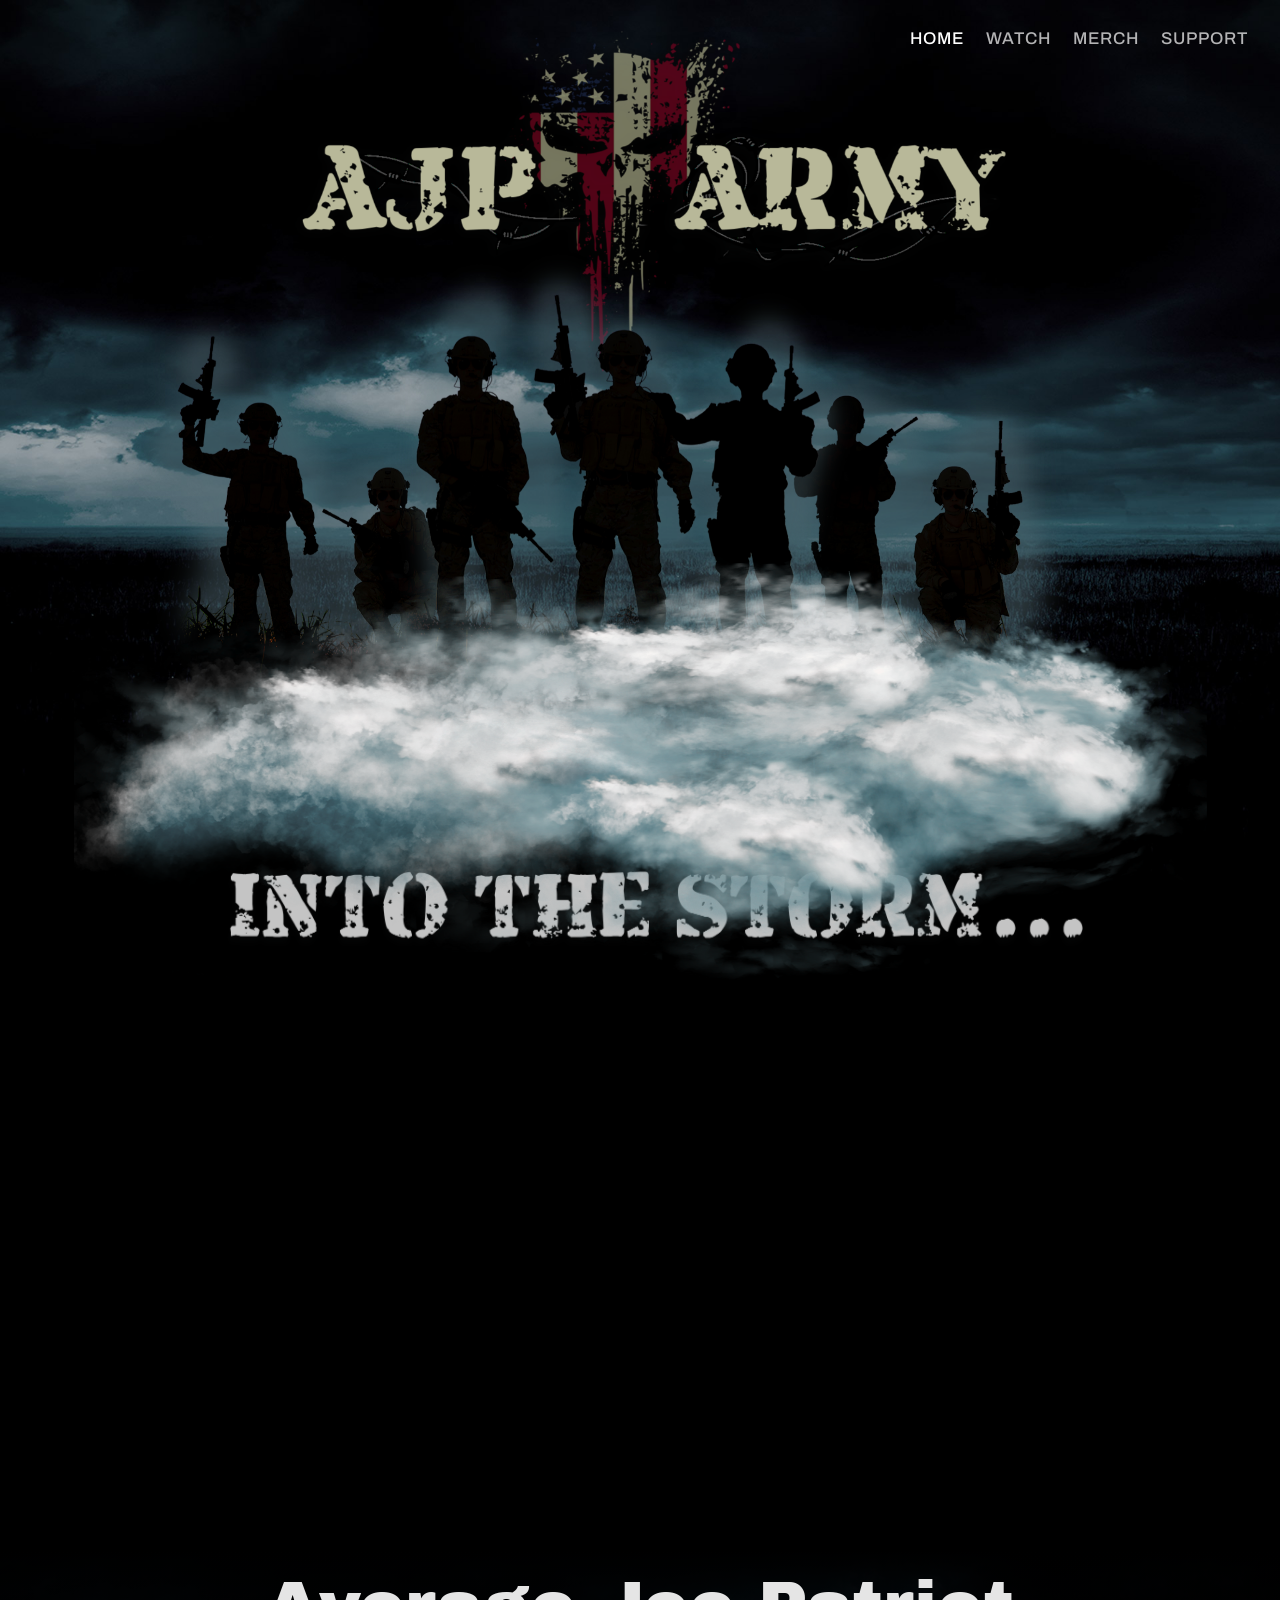
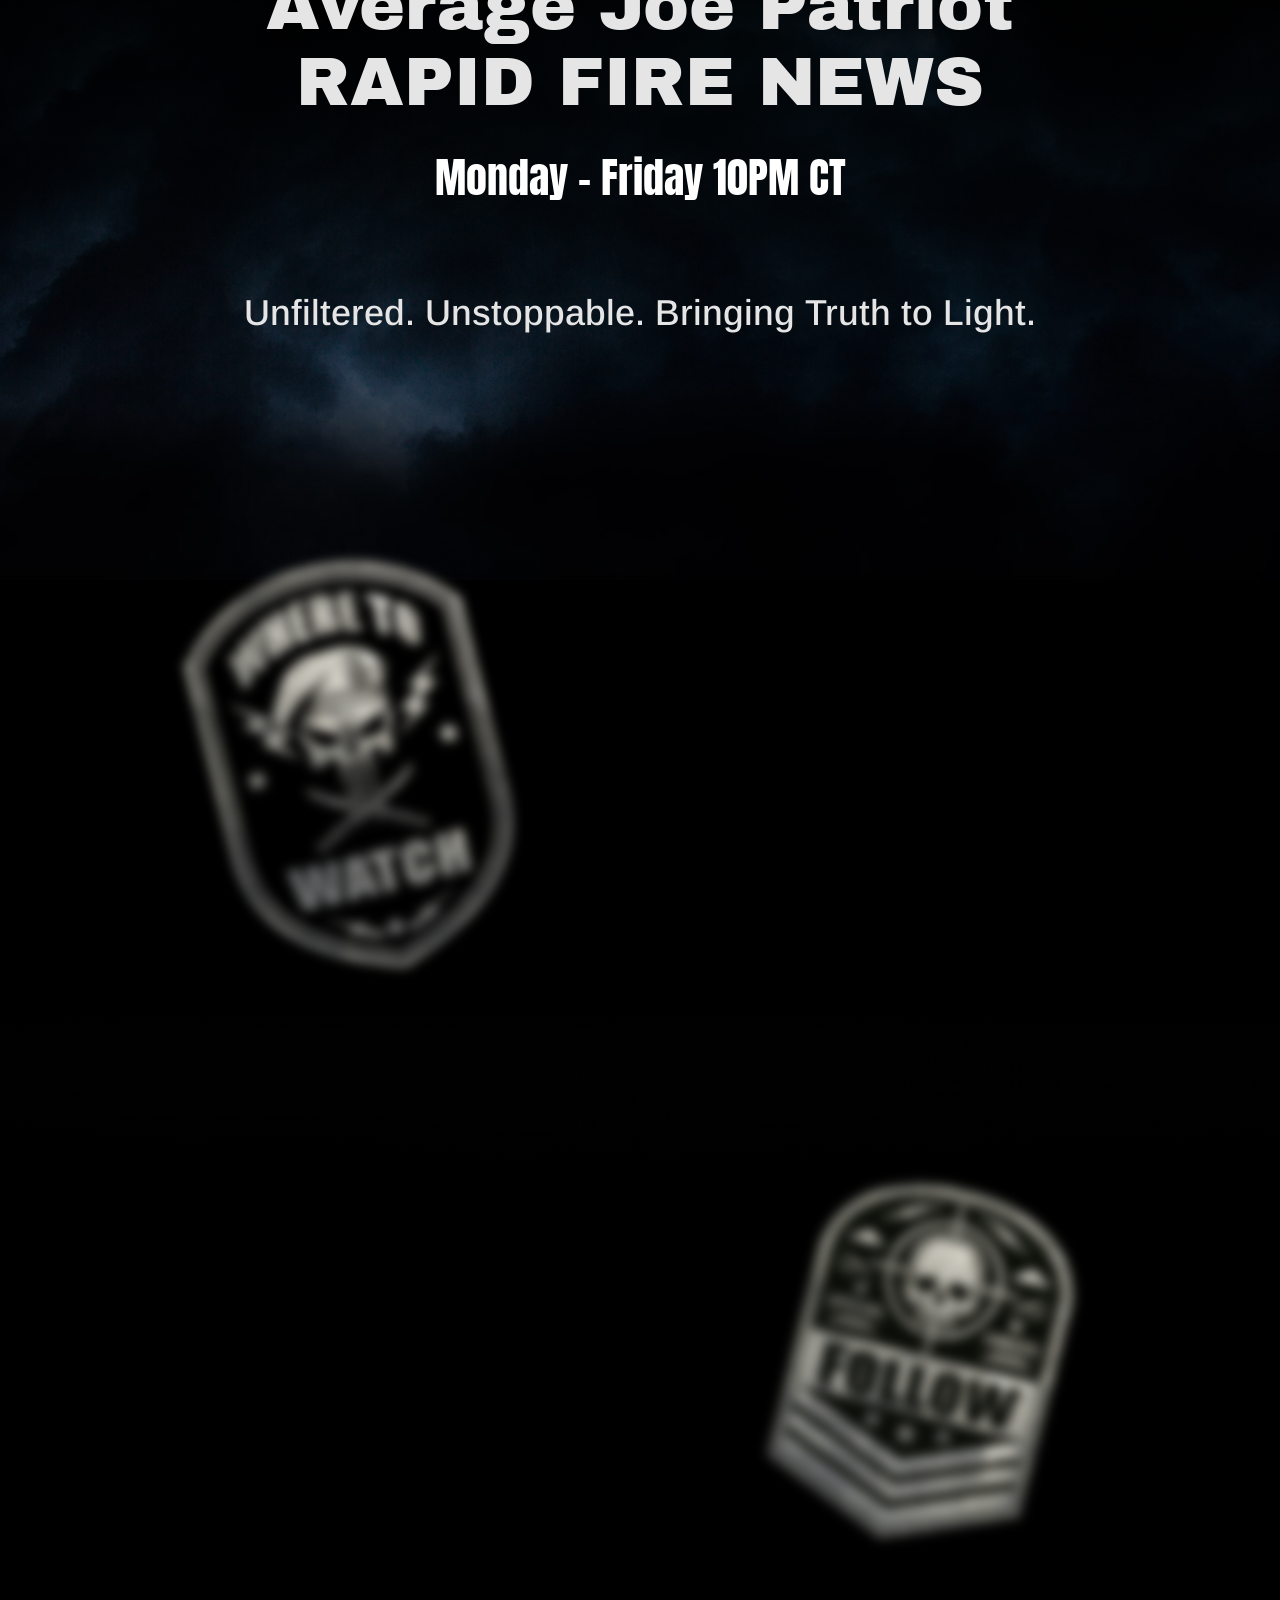
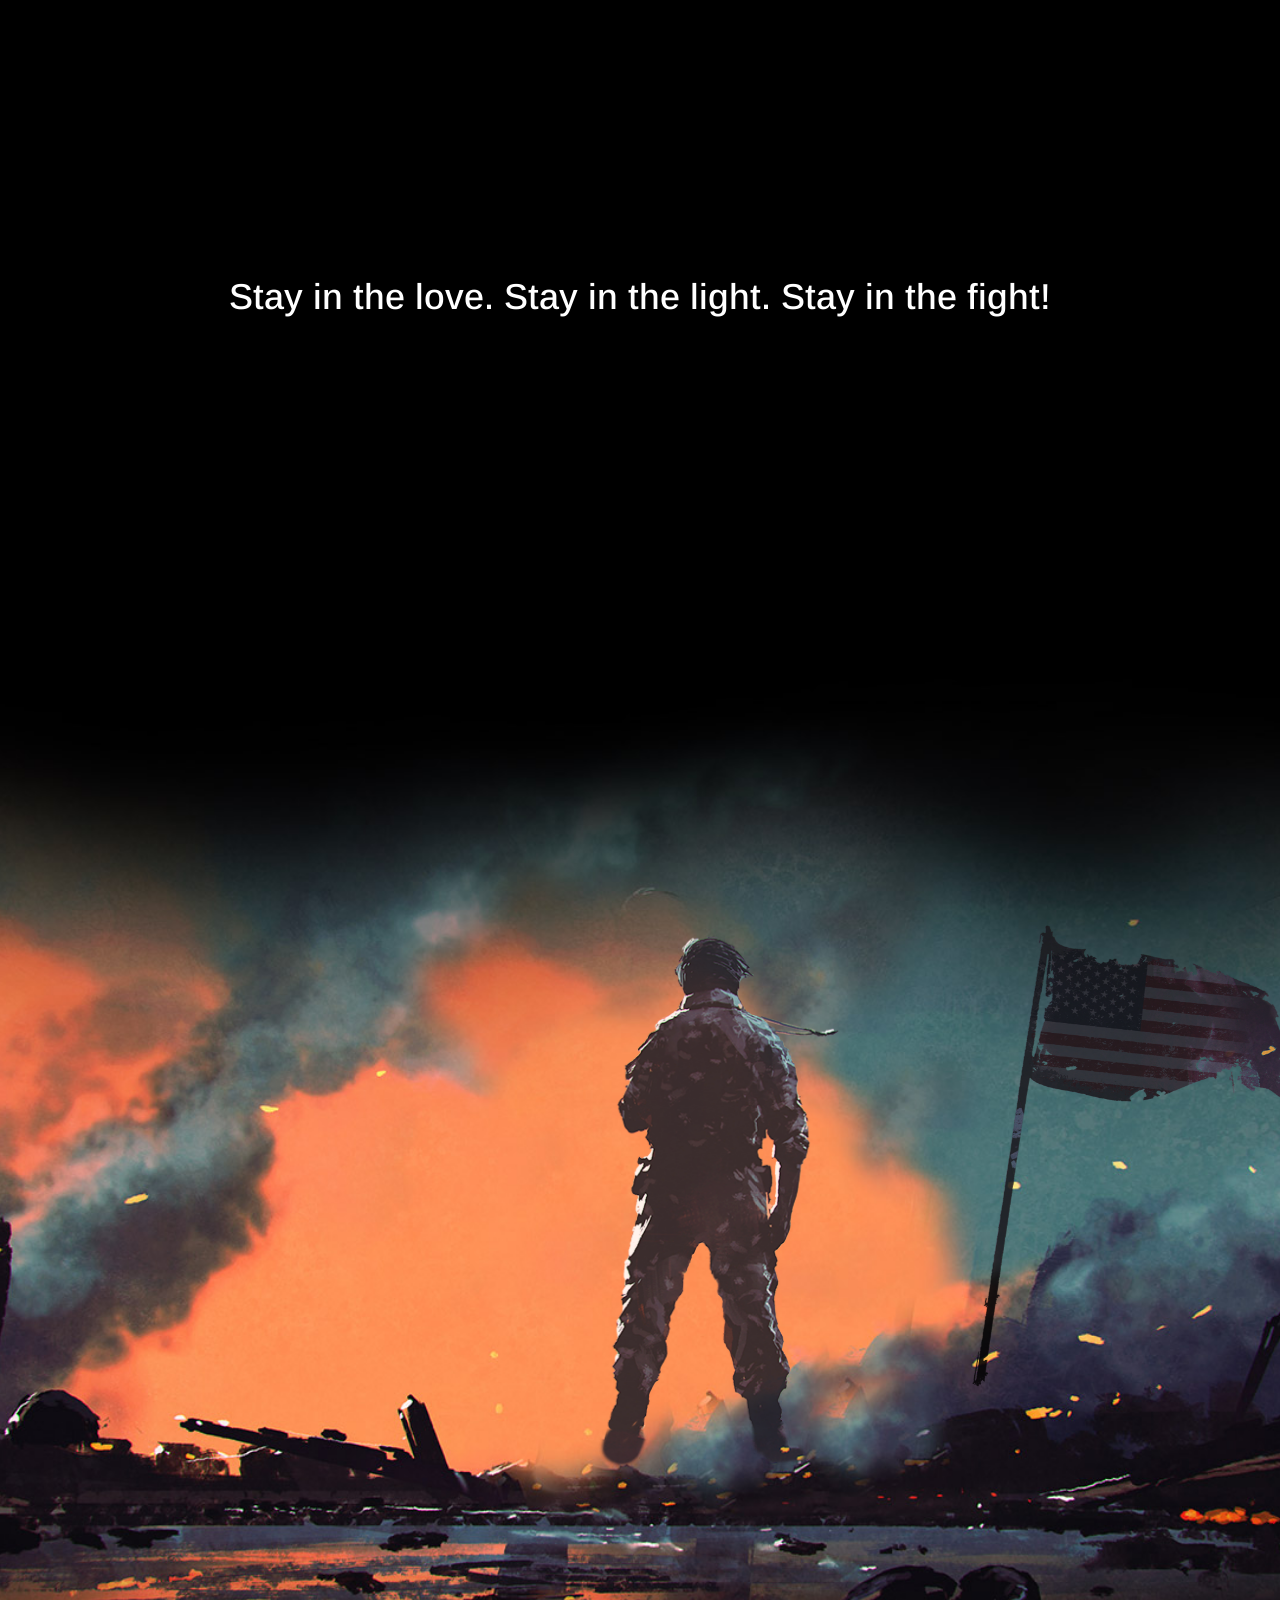
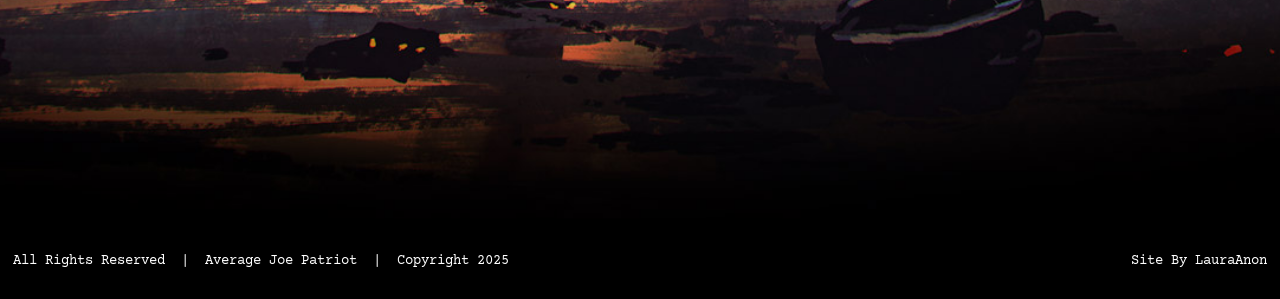
<file: index.html>
<!DOCTYPE html>
<html lang="en-US">
<head>
	<meta charset="UTF-8" />
<meta http-equiv="X-UA-Compatible" content="IE=edge">
	<link rel="pingback" href="https://ajparmy.com/xmlrpc.php" />

	<script type="text/javascript">
		document.documentElement.className = 'js';
	</script>

	<meta name='robots' content='index, follow, max-image-preview:large, max-snippet:-1, max-video-preview:-1' />
<script type="text/javascript">
			let jqueryParams=[],jQuery=function(r){return jqueryParams=[...jqueryParams,r],jQuery},$=function(r){return jqueryParams=[...jqueryParams,r],$};window.jQuery=jQuery,window.$=jQuery;let customHeadScripts=!1;jQuery.fn=jQuery.prototype={},$.fn=jQuery.prototype={},jQuery.noConflict=function(r){if(window.jQuery)return jQuery=window.jQuery,$=window.jQuery,customHeadScripts=!0,jQuery.noConflict},jQuery.ready=function(r){jqueryParams=[...jqueryParams,r]},$.ready=function(r){jqueryParams=[...jqueryParams,r]},jQuery.load=function(r){jqueryParams=[...jqueryParams,r]},$.load=function(r){jqueryParams=[...jqueryParams,r]},jQuery.fn.ready=function(r){jqueryParams=[...jqueryParams,r]},$.fn.ready=function(r){jqueryParams=[...jqueryParams,r]};</script>
	<!-- This site is optimized with the Yoast SEO plugin v28.2 - https://yoast.com/product/yoast-seo-wordpress/ -->
	<title>Average Joe Patriot - Rapid Fire News - AJP Army</title>
	<meta name="description" content="Average Joe PatriotRAPID FIRE NEWS Monday – Friday 10PM PT. Unfiltered. Unstoppable. Bringing Truth to Light." />
	<link rel="canonical" href="https://ajparmy.com/" />
	<meta property="og:locale" content="en_US" />
	<meta property="og:type" content="website" />
	<meta property="og:title" content="Average Joe Patriot - Rapid Fire News - AJP Army" />
	<meta property="og:description" content="Average Joe PatriotRAPID FIRE NEWS Monday – Friday 10PM PT. Unfiltered. Unstoppable. Bringing Truth to Light." />
	<meta property="og:url" content="https://ajparmy.com/" />
	<meta property="og:site_name" content="AJP Army" />
	<meta property="article:modified_time" content="2026-02-13T14:53:30+00:00" />
	<meta property="og:image" content="wp-content/uploads/2025/02/ajp-army.jpg" />
	<meta property="og:image:width" content="927" />
	<meta property="og:image:height" content="417" />
	<meta property="og:image:type" content="image/jpeg" />
	<meta name="twitter:card" content="summary_large_image" />
	<script type="application/ld+json" class="yoast-schema-graph">{"@context":"https:\/\/schema.org","@graph":[{"@type":"WebPage","@id":"https://ajparmy.com/","url":"https://ajparmy.com/","name":"Average Joe Patriot - Rapid Fire News - AJP Army","isPartOf":{"@id":"index.html#website"},"primaryImageOfPage":{"@id":"index.html#primaryimage"},"image":{"@id":"index.html#primaryimage"},"thumbnailUrl":"wp-content/uploads/2025/02/ajp-army.jpg","datePublished":"2025-02-24T04:13:11+00:00","dateModified":"2026-02-13T14:53:30+00:00","description":"Average Joe PatriotRAPID FIRE NEWS Monday – Friday 10PM PT. Unfiltered. Unstoppable. Bringing Truth to Light.","breadcrumb":{"@id":"index.html#breadcrumb"},"inLanguage":"en-US","potentialAction":[{"@type":"ReadAction","target":["https://ajparmy.com/"]}]},{"@type":"ImageObject","inLanguage":"en-US","@id":"index.html#primaryimage","url":"wp-content/uploads/2025/02/ajp-army.jpg","contentUrl":"wp-content/uploads/2025/02/ajp-army.jpg","width":927,"height":417},{"@type":"BreadcrumbList","@id":"index.html#breadcrumb","itemListElement":[{"@type":"ListItem","position":1,"name":"Home"}]},{"@type":"WebSite","@id":"index.html#website","url":"https://ajparmy.com/","name":"AJP Army","description":"Rapid Fire News","potentialAction":[{"@type":"SearchAction","target":{"@type":"EntryPoint","urlTemplate":"https://ajparmy.com/?s={search_term_string}"},"query-input":{"@type":"PropertyValueSpecification","valueRequired":true,"valueName":"search_term_string"}}],"inLanguage":"en-US"}]}</script>
	<!-- / Yoast SEO plugin. -->


<link rel='dns-prefetch' href='//fonts.googleapis.com' />
<link rel="alternate" type="application/rss+xml" title="AJP Army &raquo; Feed" href="https://ajparmy.com/feed/" />
<link rel="alternate" type="application/rss+xml" title="AJP Army &raquo; Comments Feed" href="https://ajparmy.com/comments/feed/" />
<meta content="Divi v.4.27.9" name="generator"/><style id='wp-block-library-theme-inline-css' type='text/css'>
.wp-block-audio :where(figcaption){color:#555;font-size:13px;text-align:center}.is-dark-theme .wp-block-audio :where(figcaption){color:#ffffffa6}.wp-block-audio{margin:0 0 1em}.wp-block-code{border:1px solid #ccc;border-radius:4px;font-family:Menlo,Consolas,monaco,monospace;padding:.8em 1em}.wp-block-embed :where(figcaption){color:#555;font-size:13px;text-align:center}.is-dark-theme .wp-block-embed :where(figcaption){color:#ffffffa6}.wp-block-embed{margin:0 0 1em}.blocks-gallery-caption{color:#555;font-size:13px;text-align:center}.is-dark-theme .blocks-gallery-caption{color:#ffffffa6}:root :where(.wp-block-image figcaption){color:#555;font-size:13px;text-align:center}.is-dark-theme :root :where(.wp-block-image figcaption){color:#ffffffa6}.wp-block-image{margin:0 0 1em}.wp-block-pullquote{border-bottom:4px solid;border-top:4px solid;color:currentColor;margin-bottom:1.75em}.wp-block-pullquote cite,.wp-block-pullquote footer,.wp-block-pullquote__citation{color:currentColor;font-size:.8125em;font-style:normal;text-transform:uppercase}.wp-block-quote{border-left:.25em solid;margin:0 0 1.75em;padding-left:1em}.wp-block-quote cite,.wp-block-quote footer{color:currentColor;font-size:.8125em;font-style:normal;position:relative}.wp-block-quote:where(.has-text-align-right){border-left:none;border-right:.25em solid;padding-left:0;padding-right:1em}.wp-block-quote:where(.has-text-align-center){border:none;padding-left:0}.wp-block-quote.is-large,.wp-block-quote.is-style-large,.wp-block-quote:where(.is-style-plain){border:none}.wp-block-search .wp-block-search__label{font-weight:700}.wp-block-search__button{border:1px solid #ccc;padding:.375em .625em}:where(.wp-block-group.has-background){padding:1.25em 2.375em}.wp-block-separator.has-css-opacity{opacity:.4}.wp-block-separator{border:none;border-bottom:2px solid;margin-left:auto;margin-right:auto}.wp-block-separator.has-alpha-channel-opacity{opacity:1}.wp-block-separator:not(.is-style-wide):not(.is-style-dots){width:100px}.wp-block-separator.has-background:not(.is-style-dots){border-bottom:none;height:1px}.wp-block-separator.has-background:not(.is-style-wide):not(.is-style-dots){height:2px}.wp-block-table{margin:0 0 1em}.wp-block-table td,.wp-block-table th{word-break:normal}.wp-block-table :where(figcaption){color:#555;font-size:13px;text-align:center}.is-dark-theme .wp-block-table :where(figcaption){color:#ffffffa6}.wp-block-video :where(figcaption){color:#555;font-size:13px;text-align:center}.is-dark-theme .wp-block-video :where(figcaption){color:#ffffffa6}.wp-block-video{margin:0 0 1em}:root :where(.wp-block-template-part.has-background){margin-bottom:0;margin-top:0;padding:1.25em 2.375em}
</style>
<style id='site-designer-shared-pattern-classes-inline-css' type='text/css'>
/* Dark cover/section overlay + on-dark text. */
body .wp-site-blocks .is-style-overlay-dark .wp-block-cover__background { background-color: var(--wp--preset--color--base-3); color: var(--wp--preset--color--contrast-3); }
.wp-block-cover.is-style-overlay-dark .wp-block-cover__background.has-background-dim { opacity: 0.50 !important; }
:is(.wp-block-designsetgo-section, .wp-block-designsetgo-scroll-slides).is-style-overlay-dark { --dsgo-overlay-color: var(--wp--preset--color--base-3); --dsgo-overlay-opacity: 0.50; color: var(--wp--preset--color--contrast-3); }
.dsgo-image-accordion-item.is-style-overlay-dark { --dsgo-overlay-color: var(--wp--preset--color--base-3); }
.wp-block-group.has-background.is-style-overlay-dark { box-shadow: inset 0 0 0 9999px color-mix(in srgb, var(--wp--preset--color--base-3) 50%, transparent); }
body .wp-site-blocks .is-style-overlay-dark, body .wp-site-blocks .is-style-on-dark { --dsgo-text-color: var(--wp--preset--color--contrast-3); color: var(--wp--preset--color--contrast-3) !important; }
body .wp-site-blocks .is-style-overlay-dark :is(h1,h2,h3,h4,h5,h6,p,li,blockquote,cite), body .wp-site-blocks .is-style-on-dark :is(h1,h2,h3,h4,h5,h6,p,li,blockquote,cite) { color: var(--wp--preset--color--contrast-3) !important; }

/* Solid dark section background + light text. */
.is-style-bg-dark { background-color: var(--wp--preset--color--contrast); color: var(--wp--preset--color--base); }
.is-style-bg-dark a { color: var(--wp--preset--color--base); }
</style>
<style id='global-styles-inline-css' type='text/css'>
:root{--wp--preset--aspect-ratio--square: 1;--wp--preset--aspect-ratio--4-3: 4/3;--wp--preset--aspect-ratio--3-4: 3/4;--wp--preset--aspect-ratio--3-2: 3/2;--wp--preset--aspect-ratio--2-3: 2/3;--wp--preset--aspect-ratio--16-9: 16/9;--wp--preset--aspect-ratio--9-16: 9/16;--wp--preset--color--black: #000000;--wp--preset--color--cyan-bluish-gray: #abb8c3;--wp--preset--color--white: #ffffff;--wp--preset--color--pale-pink: #f78da7;--wp--preset--color--vivid-red: #cf2e2e;--wp--preset--color--luminous-vivid-orange: #ff6900;--wp--preset--color--luminous-vivid-amber: #fcb900;--wp--preset--color--light-green-cyan: #7bdcb5;--wp--preset--color--vivid-green-cyan: #00d084;--wp--preset--color--pale-cyan-blue: #8ed1fc;--wp--preset--color--vivid-cyan-blue: #0693e3;--wp--preset--color--vivid-purple: #9b51e0;--wp--preset--gradient--vivid-cyan-blue-to-vivid-purple: linear-gradient(135deg,rgba(6,147,227,1) 0%,rgb(155,81,224) 100%);--wp--preset--gradient--light-green-cyan-to-vivid-green-cyan: linear-gradient(135deg,rgb(122,220,180) 0%,rgb(0,208,130) 100%);--wp--preset--gradient--luminous-vivid-amber-to-luminous-vivid-orange: linear-gradient(135deg,rgba(252,185,0,1) 0%,rgba(255,105,0,1) 100%);--wp--preset--gradient--luminous-vivid-orange-to-vivid-red: linear-gradient(135deg,rgba(255,105,0,1) 0%,rgb(207,46,46) 100%);--wp--preset--gradient--very-light-gray-to-cyan-bluish-gray: linear-gradient(135deg,rgb(238,238,238) 0%,rgb(169,184,195) 100%);--wp--preset--gradient--cool-to-warm-spectrum: linear-gradient(135deg,rgb(74,234,220) 0%,rgb(151,120,209) 20%,rgb(207,42,186) 40%,rgb(238,44,130) 60%,rgb(251,105,98) 80%,rgb(254,248,76) 100%);--wp--preset--gradient--blush-light-purple: linear-gradient(135deg,rgb(255,206,236) 0%,rgb(152,150,240) 100%);--wp--preset--gradient--blush-bordeaux: linear-gradient(135deg,rgb(254,205,165) 0%,rgb(254,45,45) 50%,rgb(107,0,62) 100%);--wp--preset--gradient--luminous-dusk: linear-gradient(135deg,rgb(255,203,112) 0%,rgb(199,81,192) 50%,rgb(65,88,208) 100%);--wp--preset--gradient--pale-ocean: linear-gradient(135deg,rgb(255,245,203) 0%,rgb(182,227,212) 50%,rgb(51,167,181) 100%);--wp--preset--gradient--electric-grass: linear-gradient(135deg,rgb(202,248,128) 0%,rgb(113,206,126) 100%);--wp--preset--gradient--midnight: linear-gradient(135deg,rgb(2,3,129) 0%,rgb(40,116,252) 100%);--wp--preset--font-size--small: 13px;--wp--preset--font-size--medium: 20px;--wp--preset--font-size--large: 36px;--wp--preset--font-size--x-large: 42px;--wp--preset--spacing--20: 0.44rem;--wp--preset--spacing--30: 0.67rem;--wp--preset--spacing--40: 1rem;--wp--preset--spacing--50: 1.5rem;--wp--preset--spacing--60: 2.25rem;--wp--preset--spacing--70: 3.38rem;--wp--preset--spacing--80: 5.06rem;--wp--preset--shadow--natural: 6px 6px 9px rgba(0, 0, 0, 0.2);--wp--preset--shadow--deep: 12px 12px 50px rgba(0, 0, 0, 0.4);--wp--preset--shadow--sharp: 6px 6px 0px rgba(0, 0, 0, 0.2);--wp--preset--shadow--outlined: 6px 6px 0px -3px rgba(255, 255, 255, 1), 6px 6px rgba(0, 0, 0, 1);--wp--preset--shadow--crisp: 6px 6px 0px rgba(0, 0, 0, 1);}:root { --wp--style--global--content-size: 823px;--wp--style--global--wide-size: 1080px; }:where(body) { margin: 0; }.wp-site-blocks > .alignleft { float: left; margin-right: 2em; }.wp-site-blocks > .alignright { float: right; margin-left: 2em; }.wp-site-blocks > .aligncenter { justify-content: center; margin-left: auto; margin-right: auto; }:where(.is-layout-flex){gap: 0.5em;}:where(.is-layout-grid){gap: 0.5em;}.is-layout-flow > .alignleft{float: left;margin-inline-start: 0;margin-inline-end: 2em;}.is-layout-flow > .alignright{float: right;margin-inline-start: 2em;margin-inline-end: 0;}.is-layout-flow > .aligncenter{margin-left: auto !important;margin-right: auto !important;}.is-layout-constrained > .alignleft{float: left;margin-inline-start: 0;margin-inline-end: 2em;}.is-layout-constrained > .alignright{float: right;margin-inline-start: 2em;margin-inline-end: 0;}.is-layout-constrained > .aligncenter{margin-left: auto !important;margin-right: auto !important;}.is-layout-constrained > :where(:not(.alignleft):not(.alignright):not(.alignfull)){max-width: var(--wp--style--global--content-size);margin-left: auto !important;margin-right: auto !important;}.is-layout-constrained > .alignwide{max-width: var(--wp--style--global--wide-size);}body .is-layout-flex{display: flex;}.is-layout-flex{flex-wrap: wrap;align-items: center;}.is-layout-flex > :is(*, div){margin: 0;}body .is-layout-grid{display: grid;}.is-layout-grid > :is(*, div){margin: 0;}body{padding-top: 0px;padding-right: 0px;padding-bottom: 0px;padding-left: 0px;}:root :where(.wp-element-button, .wp-block-button__link){background-color: #32373c;border-width: 0;color: #fff;font-family: inherit;font-size: inherit;line-height: inherit;padding: calc(0.667em + 2px) calc(1.333em + 2px);text-decoration: none;}.has-black-color{color: var(--wp--preset--color--black) !important;}.has-cyan-bluish-gray-color{color: var(--wp--preset--color--cyan-bluish-gray) !important;}.has-white-color{color: var(--wp--preset--color--white) !important;}.has-pale-pink-color{color: var(--wp--preset--color--pale-pink) !important;}.has-vivid-red-color{color: var(--wp--preset--color--vivid-red) !important;}.has-luminous-vivid-orange-color{color: var(--wp--preset--color--luminous-vivid-orange) !important;}.has-luminous-vivid-amber-color{color: var(--wp--preset--color--luminous-vivid-amber) !important;}.has-light-green-cyan-color{color: var(--wp--preset--color--light-green-cyan) !important;}.has-vivid-green-cyan-color{color: var(--wp--preset--color--vivid-green-cyan) !important;}.has-pale-cyan-blue-color{color: var(--wp--preset--color--pale-cyan-blue) !important;}.has-vivid-cyan-blue-color{color: var(--wp--preset--color--vivid-cyan-blue) !important;}.has-vivid-purple-color{color: var(--wp--preset--color--vivid-purple) !important;}.has-black-background-color{background-color: var(--wp--preset--color--black) !important;}.has-cyan-bluish-gray-background-color{background-color: var(--wp--preset--color--cyan-bluish-gray) !important;}.has-white-background-color{background-color: var(--wp--preset--color--white) !important;}.has-pale-pink-background-color{background-color: var(--wp--preset--color--pale-pink) !important;}.has-vivid-red-background-color{background-color: var(--wp--preset--color--vivid-red) !important;}.has-luminous-vivid-orange-background-color{background-color: var(--wp--preset--color--luminous-vivid-orange) !important;}.has-luminous-vivid-amber-background-color{background-color: var(--wp--preset--color--luminous-vivid-amber) !important;}.has-light-green-cyan-background-color{background-color: var(--wp--preset--color--light-green-cyan) !important;}.has-vivid-green-cyan-background-color{background-color: var(--wp--preset--color--vivid-green-cyan) !important;}.has-pale-cyan-blue-background-color{background-color: var(--wp--preset--color--pale-cyan-blue) !important;}.has-vivid-cyan-blue-background-color{background-color: var(--wp--preset--color--vivid-cyan-blue) !important;}.has-vivid-purple-background-color{background-color: var(--wp--preset--color--vivid-purple) !important;}.has-black-border-color{border-color: var(--wp--preset--color--black) !important;}.has-cyan-bluish-gray-border-color{border-color: var(--wp--preset--color--cyan-bluish-gray) !important;}.has-white-border-color{border-color: var(--wp--preset--color--white) !important;}.has-pale-pink-border-color{border-color: var(--wp--preset--color--pale-pink) !important;}.has-vivid-red-border-color{border-color: var(--wp--preset--color--vivid-red) !important;}.has-luminous-vivid-orange-border-color{border-color: var(--wp--preset--color--luminous-vivid-orange) !important;}.has-luminous-vivid-amber-border-color{border-color: var(--wp--preset--color--luminous-vivid-amber) !important;}.has-light-green-cyan-border-color{border-color: var(--wp--preset--color--light-green-cyan) !important;}.has-vivid-green-cyan-border-color{border-color: var(--wp--preset--color--vivid-green-cyan) !important;}.has-pale-cyan-blue-border-color{border-color: var(--wp--preset--color--pale-cyan-blue) !important;}.has-vivid-cyan-blue-border-color{border-color: var(--wp--preset--color--vivid-cyan-blue) !important;}.has-vivid-purple-border-color{border-color: var(--wp--preset--color--vivid-purple) !important;}.has-vivid-cyan-blue-to-vivid-purple-gradient-background{background: var(--wp--preset--gradient--vivid-cyan-blue-to-vivid-purple) !important;}.has-light-green-cyan-to-vivid-green-cyan-gradient-background{background: var(--wp--preset--gradient--light-green-cyan-to-vivid-green-cyan) !important;}.has-luminous-vivid-amber-to-luminous-vivid-orange-gradient-background{background: var(--wp--preset--gradient--luminous-vivid-amber-to-luminous-vivid-orange) !important;}.has-luminous-vivid-orange-to-vivid-red-gradient-background{background: var(--wp--preset--gradient--luminous-vivid-orange-to-vivid-red) !important;}.has-very-light-gray-to-cyan-bluish-gray-gradient-background{background: var(--wp--preset--gradient--very-light-gray-to-cyan-bluish-gray) !important;}.has-cool-to-warm-spectrum-gradient-background{background: var(--wp--preset--gradient--cool-to-warm-spectrum) !important;}.has-blush-light-purple-gradient-background{background: var(--wp--preset--gradient--blush-light-purple) !important;}.has-blush-bordeaux-gradient-background{background: var(--wp--preset--gradient--blush-bordeaux) !important;}.has-luminous-dusk-gradient-background{background: var(--wp--preset--gradient--luminous-dusk) !important;}.has-pale-ocean-gradient-background{background: var(--wp--preset--gradient--pale-ocean) !important;}.has-electric-grass-gradient-background{background: var(--wp--preset--gradient--electric-grass) !important;}.has-midnight-gradient-background{background: var(--wp--preset--gradient--midnight) !important;}.has-small-font-size{font-size: var(--wp--preset--font-size--small) !important;}.has-medium-font-size{font-size: var(--wp--preset--font-size--medium) !important;}.has-large-font-size{font-size: var(--wp--preset--font-size--large) !important;}.has-x-large-font-size{font-size: var(--wp--preset--font-size--x-large) !important;}
:where(.wp-block-post-template.is-layout-flex){gap: 1.25em;}:where(.wp-block-post-template.is-layout-grid){gap: 1.25em;}
:where(.wp-block-columns.is-layout-flex){gap: 2em;}:where(.wp-block-columns.is-layout-grid){gap: 2em;}
:root :where(.wp-block-pullquote){font-size: 1.5em;line-height: 1.6;}
</style>
<link rel='stylesheet' id='sr7css-css' href='wp-content/plugins/revslider/public/css/sr7.css' type='text/css' media='all' />
<link rel='stylesheet' id='wp-components-css' href='wp-includes/css/dist/components/style.min.css' type='text/css' media='all' />
<link rel='stylesheet' id='godaddy-styles-css' href='wp-content/mu-plugins/vendor/wpex/godaddy-launch/includes/Dependencies/GoDaddy/Styles/build/latest.css' type='text/css' media='all' />
<link rel='stylesheet' id='et-divi-open-sans-css' href='_assets/fonts.googleapis.com/8c3ca5ea44d4d651.css#038;subset=latin,latin-ext&#038;display=swap' type='text/css' media='all' />
<style id='divi-style-inline-inline-css' type='text/css'>
/*!
Theme Name: Divi
Theme URI: http://www.elegantthemes.com/gallery/divi/
Version: 4.27.9
Description: Smart. Flexible. Beautiful. Divi is the most powerful theme in our collection.
Author: Elegant Themes
Author URI: http://www.elegantthemes.com
License: GNU General Public License v2
License URI: http://www.gnu.org/licenses/gpl-2.0.html
*/
a,abbr,acronym,address,applet,b,big,blockquote,body,center,cite,code,dd,del,dfn,div,dl,dt,em,fieldset,font,form,h1,h2,h3,h4,h5,h6,html,i,iframe,img,ins,kbd,label,legend,li,object,ol,p,pre,q,s,samp,small,span,strike,strong,sub,sup,tt,u,ul,var{margin:0;padding:0;border:0;outline:0;font-size:100%;-ms-text-size-adjust:100%;-webkit-text-size-adjust:100%;vertical-align:baseline;background:transparent}body{line-height:1}ol,ul{list-style:none}blockquote,q{quotes:none}blockquote:after,blockquote:before,q:after,q:before{content:"";content:none}blockquote{margin:20px 0 30px;border-left:5px solid;padding-left:20px}:focus{outline:0}del{text-decoration:line-through}pre{overflow:auto;padding:10px}figure{margin:0}table{border-collapse:collapse;border-spacing:0}article,aside,footer,header,hgroup,nav,section{display:block}body{font-family:Open Sans,Arial,sans-serif;font-size:14px;color:#666;background-color:#fff;line-height:1.7em;font-weight:500;-webkit-font-smoothing:antialiased;-moz-osx-font-smoothing:grayscale}body.page-template-page-template-blank-php #page-container{padding-top:0!important}body.et_cover_background{background-size:cover!important;background-position:top!important;background-repeat:no-repeat!important;background-attachment:fixed}a{color:#2ea3f2}a,a:hover{text-decoration:none}p{padding-bottom:1em}p:not(.has-background):last-of-type{padding-bottom:0}p.et_normal_padding{padding-bottom:1em}strong{font-weight:700}cite,em,i{font-style:italic}code,pre{font-family:Courier New,monospace;margin-bottom:10px}ins{text-decoration:none}sub,sup{height:0;line-height:1;position:relative;vertical-align:baseline}sup{bottom:.8em}sub{top:.3em}dl{margin:0 0 1.5em}dl dt{font-weight:700}dd{margin-left:1.5em}blockquote p{padding-bottom:0}embed,iframe,object,video{max-width:100%}h1,h2,h3,h4,h5,h6{color:#333;padding-bottom:10px;line-height:1em;font-weight:500}h1 a,h2 a,h3 a,h4 a,h5 a,h6 a{color:inherit}h1{font-size:30px}h2{font-size:26px}h3{font-size:22px}h4{font-size:18px}h5{font-size:16px}h6{font-size:14px}input{-webkit-appearance:none}input[type=checkbox]{-webkit-appearance:checkbox}input[type=radio]{-webkit-appearance:radio}input.text,input.title,input[type=email],input[type=password],input[type=tel],input[type=text],select,textarea{background-color:#fff;border:1px solid #bbb;padding:2px;color:#4e4e4e}input.text:focus,input.title:focus,input[type=text]:focus,select:focus,textarea:focus{border-color:#2d3940;color:#3e3e3e}input.text,input.title,input[type=text],select,textarea{margin:0}textarea{padding:4px}button,input,select,textarea{font-family:inherit}img{max-width:100%;height:auto}.clear{clear:both}br.clear{margin:0;padding:0}.pagination{clear:both}#et_search_icon:hover,.et-social-icon a:hover,.et_password_protected_form .et_submit_button,.form-submit .et_pb_buttontton.alt.disabled,.nav-single a,.posted_in a{color:#2ea3f2}.et-search-form,blockquote{border-color:#2ea3f2}#main-content{background-color:#fff}.container{width:80%;max-width:1080px;margin:auto;position:relative}body:not(.et-tb) #main-content .container,body:not(.et-tb-has-header) #main-content .container{padding-top:58px}.et_full_width_page #main-content .container:before{display:none}.main_title{margin-bottom:20px}.et_password_protected_form .et_submit_button:hover,.form-submit .et_pb_button:hover{background:rgba(0,0,0,.05)}.et_button_icon_visible .et_pb_button{padding-right:2em;padding-left:.7em}.et_button_icon_visible .et_pb_button:after{opacity:1;margin-left:0}.et_button_left .et_pb_button:hover:after{left:.15em}.et_button_left .et_pb_button:after{margin-left:0;left:1em}.et_button_icon_visible.et_button_left .et_pb_button,.et_button_left .et_pb_button:hover,.et_button_left .et_pb_module .et_pb_button:hover{padding-left:2em;padding-right:.7em}.et_button_icon_visible.et_button_left .et_pb_button:after,.et_button_left .et_pb_button:hover:after{left:.15em}.et_password_protected_form .et_submit_button:hover,.form-submit .et_pb_button:hover{padding:.3em 1em}.et_button_no_icon .et_pb_button:after{display:none}.et_button_no_icon.et_button_icon_visible.et_button_left .et_pb_button,.et_button_no_icon.et_button_left .et_pb_button:hover,.et_button_no_icon .et_pb_button,.et_button_no_icon .et_pb_button:hover{padding:.3em 1em!important}.et_button_custom_icon .et_pb_button:after{line-height:1.7em}.et_button_custom_icon.et_button_icon_visible .et_pb_button:after,.et_button_custom_icon .et_pb_button:hover:after{margin-left:.3em}#left-area .post_format-post-format-gallery .wp-block-gallery:first-of-type{padding:0;margin-bottom:-16px}.entry-content table:not(.variations){border:1px solid #eee;margin:0 0 15px;text-align:left;width:100%}.entry-content thead th,.entry-content tr th{color:#555;font-weight:700;padding:9px 24px}.entry-content tr td{border-top:1px solid #eee;padding:6px 24px}#left-area ul,.entry-content ul,.et-l--body ul,.et-l--footer ul,.et-l--header ul{list-style-type:disc;padding:0 0 23px 1em;line-height:26px}#left-area ol,.entry-content ol,.et-l--body ol,.et-l--footer ol,.et-l--header ol{list-style-type:decimal;list-style-position:inside;padding:0 0 23px;line-height:26px}#left-area ul li ul,.entry-content ul li ol{padding:2px 0 2px 20px}#left-area ol li ul,.entry-content ol li ol,.et-l--body ol li ol,.et-l--footer ol li ol,.et-l--header ol li ol{padding:2px 0 2px 35px}#left-area ul.wp-block-gallery{display:-webkit-box;display:-ms-flexbox;display:flex;-ms-flex-wrap:wrap;flex-wrap:wrap;list-style-type:none;padding:0}#left-area ul.products{padding:0!important;line-height:1.7!important;list-style:none!important}.gallery-item a{display:block}.gallery-caption,.gallery-item a{width:90%}#wpadminbar{z-index:100001}#left-area .post-meta{font-size:14px;padding-bottom:15px}#left-area .post-meta a{text-decoration:none;color:#666}#left-area .et_featured_image{padding-bottom:7px}.single .post{padding-bottom:25px}body.single .et_audio_content{margin-bottom:-6px}.nav-single a{text-decoration:none;color:#2ea3f2;font-size:14px;font-weight:400}.nav-previous{float:left}.nav-next{float:right}.et_password_protected_form p input{background-color:#eee;border:none!important;width:100%!important;border-radius:0!important;font-size:14px;color:#999!important;padding:16px!important;-webkit-box-sizing:border-box;box-sizing:border-box}.et_password_protected_form label{display:none}.et_password_protected_form .et_submit_button{font-family:inherit;display:block;float:right;margin:8px auto 0;cursor:pointer}.post-password-required p.nocomments.container{max-width:100%}.post-password-required p.nocomments.container:before{display:none}.aligncenter,div.post .new-post .aligncenter{display:block;margin-left:auto;margin-right:auto}.wp-caption{border:1px solid #ddd;text-align:center;background-color:#f3f3f3;margin-bottom:10px;max-width:96%;padding:8px}.wp-caption.alignleft{margin:0 30px 20px 0}.wp-caption.alignright{margin:0 0 20px 30px}.wp-caption img{margin:0;padding:0;border:0}.wp-caption p.wp-caption-text{font-size:12px;padding:0 4px 5px;margin:0}.alignright{float:right}.alignleft{float:left}img.alignleft{display:inline;float:left;margin-right:15px}img.alignright{display:inline;float:right;margin-left:15px}.page.et_pb_pagebuilder_layout #main-content{background-color:transparent}body #main-content .et_builder_inner_content>h1,body #main-content .et_builder_inner_content>h2,body #main-content .et_builder_inner_content>h3,body #main-content .et_builder_inner_content>h4,body #main-content .et_builder_inner_content>h5,body #main-content .et_builder_inner_content>h6{line-height:1.4em}body #main-content .et_builder_inner_content>p{line-height:1.7em}.wp-block-pullquote{margin:20px 0 30px}.wp-block-pullquote.has-background blockquote{border-left:none}.wp-block-group.has-background{padding:1.5em 1.5em .5em}@media (min-width:981px){#left-area{width:79.125%;padding-bottom:23px}#main-content .container:before{content:"";position:absolute;top:0;height:100%;width:1px;background-color:#e2e2e2}.et_full_width_page #left-area,.et_no_sidebar #left-area{float:none;width:100%!important}.et_full_width_page #left-area{padding-bottom:0}.et_no_sidebar #main-content .container:before{display:none}}@media (max-width:980px){#page-container{padding-top:80px}.et-tb #page-container,.et-tb-has-header #page-container{padding-top:0!important}#left-area,#sidebar{width:100%!important}#main-content .container:before{display:none!important}.et_full_width_page .et_gallery_item:nth-child(4n+1){clear:none}}@media print{#page-container{padding-top:0!important}}#wp-admin-bar-et-use-visual-builder a:before{font-family:ETmodules!important;content:"\e625";font-size:30px!important;width:28px;margin-top:-3px;color:#974df3!important}#wp-admin-bar-et-use-visual-builder:hover a:before{color:#fff!important}#wp-admin-bar-et-use-visual-builder:hover a,#wp-admin-bar-et-use-visual-builder a:hover{transition:background-color .5s ease;-webkit-transition:background-color .5s ease;-moz-transition:background-color .5s ease;background-color:#7e3bd0!important;color:#fff!important}* html .clearfix,:first-child+html .clearfix{zoom:1}.iphone .et_pb_section_video_bg video::-webkit-media-controls-start-playback-button{display:none!important;-webkit-appearance:none}.et_mobile_device .et_pb_section_parallax .et_pb_parallax_css{background-attachment:scroll}.et-social-facebook a.icon:before{content:"\e093"}.et-social-twitter a.icon:before{content:"\e094"}.et-social-google-plus a.icon:before{content:"\e096"}.et-social-instagram a.icon:before{content:"\e09a"}.et-social-rss a.icon:before{content:"\e09e"}.ai1ec-single-event:after{content:" ";display:table;clear:both}.evcal_event_details .evcal_evdata_cell .eventon_details_shading_bot.eventon_details_shading_bot{z-index:3}.wp-block-divi-layout{margin-bottom:1em}*{-webkit-box-sizing:border-box;box-sizing:border-box}#et-info-email:before,#et-info-phone:before,#et_search_icon:before,.comment-reply-link:after,.et-cart-info span:before,.et-pb-arrow-next:before,.et-pb-arrow-prev:before,.et-social-icon a:before,.et_audio_container .mejs-playpause-button button:before,.et_audio_container .mejs-volume-button button:before,.et_overlay:before,.et_password_protected_form .et_submit_button:after,.et_pb_button:after,.et_pb_contact_reset:after,.et_pb_contact_submit:after,.et_pb_font_icon:before,.et_pb_newsletter_button:after,.et_pb_pricing_table_button:after,.et_pb_promo_button:after,.et_pb_testimonial:before,.et_pb_toggle_title:before,.form-submit .et_pb_button:after,.mobile_menu_bar:before,a.et_pb_more_button:after{font-family:ETmodules!important;speak:none;font-style:normal;font-weight:400;-webkit-font-feature-settings:normal;font-feature-settings:normal;font-variant:normal;text-transform:none;line-height:1;-webkit-font-smoothing:antialiased;-moz-osx-font-smoothing:grayscale;text-shadow:0 0;direction:ltr}.et-pb-icon,.et_pb_custom_button_icon.et_pb_button:after,.et_pb_login .et_pb_custom_button_icon.et_pb_button:after,.et_pb_woo_custom_button_icon .button.et_pb_custom_button_icon.et_pb_button:after,.et_pb_woo_custom_button_icon .button.et_pb_custom_button_icon.et_pb_button:hover:after{content:attr(data-icon)}.et-pb-icon{font-family:ETmodules;speak:none;font-weight:400;-webkit-font-feature-settings:normal;font-feature-settings:normal;font-variant:normal;text-transform:none;line-height:1;-webkit-font-smoothing:antialiased;font-size:96px;font-style:normal;display:inline-block;-webkit-box-sizing:border-box;box-sizing:border-box;direction:ltr}#et-ajax-saving{display:none;-webkit-transition:background .3s,-webkit-box-shadow .3s;transition:background .3s,-webkit-box-shadow .3s;transition:background .3s,box-shadow .3s;transition:background .3s,box-shadow .3s,-webkit-box-shadow .3s;-webkit-box-shadow:rgba(0,139,219,.247059) 0 0 60px;box-shadow:0 0 60px rgba(0,139,219,.247059);position:fixed;top:50%;left:50%;width:50px;height:50px;background:#fff;border-radius:50px;margin:-25px 0 0 -25px;z-index:999999;text-align:center}#et-ajax-saving img{margin:9px}.et-safe-mode-indicator,.et-safe-mode-indicator:focus,.et-safe-mode-indicator:hover{-webkit-box-shadow:0 5px 10px rgba(41,196,169,.15);box-shadow:0 5px 10px rgba(41,196,169,.15);background:#29c4a9;color:#fff;font-size:14px;font-weight:600;padding:12px;line-height:16px;border-radius:3px;position:fixed;bottom:30px;right:30px;z-index:999999;text-decoration:none;font-family:Open Sans,sans-serif;-webkit-font-smoothing:antialiased;-moz-osx-font-smoothing:grayscale}.et_pb_button{font-size:20px;font-weight:500;padding:.3em 1em;line-height:1.7em!important;background-color:transparent;background-size:cover;background-position:50%;background-repeat:no-repeat;border:2px solid;border-radius:3px;-webkit-transition-duration:.2s;transition-duration:.2s;-webkit-transition-property:all!important;transition-property:all!important}.et_pb_button,.et_pb_button_inner{position:relative}.et_pb_button:hover,.et_pb_module .et_pb_button:hover{border:2px solid transparent;padding:.3em 2em .3em .7em}.et_pb_button:hover{background-color:hsla(0,0%,100%,.2)}.et_pb_bg_layout_light.et_pb_button:hover,.et_pb_bg_layout_light .et_pb_button:hover{background-color:rgba(0,0,0,.05)}.et_pb_button:after,.et_pb_button:before{font-size:32px;line-height:1em;content:"\35";opacity:0;position:absolute;margin-left:-1em;-webkit-transition:all .2s;transition:all .2s;text-transform:none;-webkit-font-feature-settings:"kern" off;font-feature-settings:"kern" off;font-variant:none;font-style:normal;font-weight:400;text-shadow:none}.et_pb_button.et_hover_enabled:hover:after,.et_pb_button.et_pb_hovered:hover:after{-webkit-transition:none!important;transition:none!important}.et_pb_button:before{display:none}.et_pb_button:hover:after{opacity:1;margin-left:0}.et_pb_column_1_3 h1,.et_pb_column_1_4 h1,.et_pb_column_1_5 h1,.et_pb_column_1_6 h1,.et_pb_column_2_5 h1{font-size:26px}.et_pb_column_1_3 h2,.et_pb_column_1_4 h2,.et_pb_column_1_5 h2,.et_pb_column_1_6 h2,.et_pb_column_2_5 h2{font-size:23px}.et_pb_column_1_3 h3,.et_pb_column_1_4 h3,.et_pb_column_1_5 h3,.et_pb_column_1_6 h3,.et_pb_column_2_5 h3{font-size:20px}.et_pb_column_1_3 h4,.et_pb_column_1_4 h4,.et_pb_column_1_5 h4,.et_pb_column_1_6 h4,.et_pb_column_2_5 h4{font-size:18px}.et_pb_column_1_3 h5,.et_pb_column_1_4 h5,.et_pb_column_1_5 h5,.et_pb_column_1_6 h5,.et_pb_column_2_5 h5{font-size:16px}.et_pb_column_1_3 h6,.et_pb_column_1_4 h6,.et_pb_column_1_5 h6,.et_pb_column_1_6 h6,.et_pb_column_2_5 h6{font-size:15px}.et_pb_bg_layout_dark,.et_pb_bg_layout_dark h1,.et_pb_bg_layout_dark h2,.et_pb_bg_layout_dark h3,.et_pb_bg_layout_dark h4,.et_pb_bg_layout_dark h5,.et_pb_bg_layout_dark h6{color:#fff!important}.et_pb_module.et_pb_text_align_left{text-align:left}.et_pb_module.et_pb_text_align_center{text-align:center}.et_pb_module.et_pb_text_align_right{text-align:right}.et_pb_module.et_pb_text_align_justified{text-align:justify}.clearfix:after{visibility:hidden;display:block;font-size:0;content:" ";clear:both;height:0}.et_pb_bg_layout_light .et_pb_more_button{color:#2ea3f2}.et_builder_inner_content{position:relative;z-index:1}header .et_builder_inner_content{z-index:2}.et_pb_css_mix_blend_mode_passthrough{mix-blend-mode:unset!important}.et_pb_image_container{margin:-20px -20px 29px}.et_pb_module_inner{position:relative}.et_hover_enabled_preview{z-index:2}.et_hover_enabled:hover{position:relative;z-index:2}.et_pb_all_tabs,.et_pb_module,.et_pb_posts_nav a,.et_pb_tab,.et_pb_with_background{position:relative;background-size:cover;background-position:50%;background-repeat:no-repeat}.et_pb_background_mask,.et_pb_background_pattern{bottom:0;left:0;position:absolute;right:0;top:0}.et_pb_background_mask{background-size:calc(100% + 2px) calc(100% + 2px);background-repeat:no-repeat;background-position:50%;overflow:hidden}.et_pb_background_pattern{background-position:0 0;background-repeat:repeat}.et_pb_with_border{position:relative;border:0 solid #333}.post-password-required .et_pb_row{padding:0;width:100%}.post-password-required .et_password_protected_form{min-height:0}body.et_pb_pagebuilder_layout.et_pb_show_title .post-password-required .et_password_protected_form h1,body:not(.et_pb_pagebuilder_layout) .post-password-required .et_password_protected_form h1{display:none}.et_pb_no_bg{padding:0!important}.et_overlay.et_pb_inline_icon:before,.et_pb_inline_icon:before{content:attr(data-icon)}.et_pb_more_button{color:inherit;text-shadow:none;text-decoration:none;display:inline-block;margin-top:20px}.et_parallax_bg_wrap{overflow:hidden;position:absolute;top:0;right:0;bottom:0;left:0}.et_parallax_bg{background-repeat:no-repeat;background-position:top;background-size:cover;position:absolute;bottom:0;left:0;width:100%;height:100%;display:block}.et_parallax_bg.et_parallax_bg__hover,.et_parallax_bg.et_parallax_bg_phone,.et_parallax_bg.et_parallax_bg_tablet,.et_parallax_gradient.et_parallax_gradient__hover,.et_parallax_gradient.et_parallax_gradient_phone,.et_parallax_gradient.et_parallax_gradient_tablet,.et_pb_section_parallax_hover:hover .et_parallax_bg:not(.et_parallax_bg__hover),.et_pb_section_parallax_hover:hover .et_parallax_gradient:not(.et_parallax_gradient__hover){display:none}.et_pb_section_parallax_hover:hover .et_parallax_bg.et_parallax_bg__hover,.et_pb_section_parallax_hover:hover .et_parallax_gradient.et_parallax_gradient__hover{display:block}.et_parallax_gradient{bottom:0;display:block;left:0;position:absolute;right:0;top:0}.et_pb_module.et_pb_section_parallax,.et_pb_posts_nav a.et_pb_section_parallax,.et_pb_tab.et_pb_section_parallax{position:relative}.et_pb_section_parallax .et_pb_parallax_css,.et_pb_slides .et_parallax_bg.et_pb_parallax_css{background-attachment:fixed}body.et-bfb .et_pb_section_parallax .et_pb_parallax_css,body.et-bfb .et_pb_slides .et_parallax_bg.et_pb_parallax_css{background-attachment:scroll;bottom:auto}.et_pb_section_parallax.et_pb_column .et_pb_module,.et_pb_section_parallax.et_pb_row .et_pb_column,.et_pb_section_parallax.et_pb_row .et_pb_module{z-index:9;position:relative}.et_pb_more_button:hover:after{opacity:1;margin-left:0}.et_pb_preload .et_pb_section_video_bg,.et_pb_preload>div{visibility:hidden}.et_pb_preload,.et_pb_section.et_pb_section_video.et_pb_preload{position:relative;background:#464646!important}.et_pb_preload:before{content:"";position:absolute;top:50%;left:50%;background:url(wp-content/themes/Divi/includes/builder/styles/images/preloader.gif) no-repeat;border-radius:32px;width:32px;height:32px;margin:-16px 0 0 -16px}.box-shadow-overlay{position:absolute;top:0;left:0;width:100%;height:100%;z-index:10;pointer-events:none}.et_pb_section>.box-shadow-overlay~.et_pb_row{z-index:11}body.safari .section_has_divider{will-change:transform}.et_pb_row>.box-shadow-overlay{z-index:8}.has-box-shadow-overlay{position:relative}.et_clickable{cursor:pointer}.screen-reader-text{border:0;clip:rect(1px,1px,1px,1px);-webkit-clip-path:inset(50%);clip-path:inset(50%);height:1px;margin:-1px;overflow:hidden;padding:0;position:absolute!important;width:1px;word-wrap:normal!important}.et_multi_view_hidden,.et_multi_view_hidden_image{display:none!important}@keyframes multi-view-image-fade{0%{opacity:0}10%{opacity:.1}20%{opacity:.2}30%{opacity:.3}40%{opacity:.4}50%{opacity:.5}60%{opacity:.6}70%{opacity:.7}80%{opacity:.8}90%{opacity:.9}to{opacity:1}}.et_multi_view_image__loading{visibility:hidden}.et_multi_view_image__loaded{-webkit-animation:multi-view-image-fade .5s;animation:multi-view-image-fade .5s}#et-pb-motion-effects-offset-tracker{visibility:hidden!important;opacity:0;position:absolute;top:0;left:0}.et-pb-before-scroll-animation{opacity:0}header.et-l.et-l--header:after{clear:both;display:block;content:""}.et_pb_module{-webkit-animation-timing-function:linear;animation-timing-function:linear;-webkit-animation-duration:.2s;animation-duration:.2s}@-webkit-keyframes fadeBottom{0%{opacity:0;-webkit-transform:translateY(10%);transform:translateY(10%)}to{opacity:1;-webkit-transform:translateY(0);transform:translateY(0)}}@keyframes fadeBottom{0%{opacity:0;-webkit-transform:translateY(10%);transform:translateY(10%)}to{opacity:1;-webkit-transform:translateY(0);transform:translateY(0)}}@-webkit-keyframes fadeLeft{0%{opacity:0;-webkit-transform:translateX(-10%);transform:translateX(-10%)}to{opacity:1;-webkit-transform:translateX(0);transform:translateX(0)}}@keyframes fadeLeft{0%{opacity:0;-webkit-transform:translateX(-10%);transform:translateX(-10%)}to{opacity:1;-webkit-transform:translateX(0);transform:translateX(0)}}@-webkit-keyframes fadeRight{0%{opacity:0;-webkit-transform:translateX(10%);transform:translateX(10%)}to{opacity:1;-webkit-transform:translateX(0);transform:translateX(0)}}@keyframes fadeRight{0%{opacity:0;-webkit-transform:translateX(10%);transform:translateX(10%)}to{opacity:1;-webkit-transform:translateX(0);transform:translateX(0)}}@-webkit-keyframes fadeTop{0%{opacity:0;-webkit-transform:translateY(-10%);transform:translateY(-10%)}to{opacity:1;-webkit-transform:translateX(0);transform:translateX(0)}}@keyframes fadeTop{0%{opacity:0;-webkit-transform:translateY(-10%);transform:translateY(-10%)}to{opacity:1;-webkit-transform:translateX(0);transform:translateX(0)}}@-webkit-keyframes fadeIn{0%{opacity:0}to{opacity:1}}@keyframes fadeIn{0%{opacity:0}to{opacity:1}}.et-waypoint:not(.et_pb_counters){opacity:0}@media (min-width:981px){.et_pb_section.et_section_specialty div.et_pb_row .et_pb_column .et_pb_column .et_pb_module.et-last-child,.et_pb_section.et_section_specialty div.et_pb_row .et_pb_column .et_pb_column .et_pb_module:last-child,.et_pb_section.et_section_specialty div.et_pb_row .et_pb_column .et_pb_row_inner .et_pb_column .et_pb_module.et-last-child,.et_pb_section.et_section_specialty div.et_pb_row .et_pb_column .et_pb_row_inner .et_pb_column .et_pb_module:last-child,.et_pb_section div.et_pb_row .et_pb_column .et_pb_module.et-last-child,.et_pb_section div.et_pb_row .et_pb_column .et_pb_module:last-child{margin-bottom:0}}@media (max-width:980px){.et_overlay.et_pb_inline_icon_tablet:before,.et_pb_inline_icon_tablet:before{content:attr(data-icon-tablet)}.et_parallax_bg.et_parallax_bg_tablet_exist,.et_parallax_gradient.et_parallax_gradient_tablet_exist{display:none}.et_parallax_bg.et_parallax_bg_tablet,.et_parallax_gradient.et_parallax_gradient_tablet{display:block}.et_pb_column .et_pb_module{margin-bottom:30px}.et_pb_row .et_pb_column .et_pb_module.et-last-child,.et_pb_row .et_pb_column .et_pb_module:last-child,.et_section_specialty .et_pb_row .et_pb_column .et_pb_module.et-last-child,.et_section_specialty .et_pb_row .et_pb_column .et_pb_module:last-child{margin-bottom:0}.et_pb_more_button{display:inline-block!important}.et_pb_bg_layout_light_tablet.et_pb_button,.et_pb_bg_layout_light_tablet.et_pb_module.et_pb_button,.et_pb_bg_layout_light_tablet .et_pb_more_button{color:#2ea3f2}.et_pb_bg_layout_light_tablet .et_pb_forgot_password a{color:#666}.et_pb_bg_layout_light_tablet h1,.et_pb_bg_layout_light_tablet h2,.et_pb_bg_layout_light_tablet h3,.et_pb_bg_layout_light_tablet h4,.et_pb_bg_layout_light_tablet h5,.et_pb_bg_layout_light_tablet h6{color:#333!important}.et_pb_module .et_pb_bg_layout_light_tablet.et_pb_button{color:#2ea3f2!important}.et_pb_bg_layout_light_tablet{color:#666!important}.et_pb_bg_layout_dark_tablet,.et_pb_bg_layout_dark_tablet h1,.et_pb_bg_layout_dark_tablet h2,.et_pb_bg_layout_dark_tablet h3,.et_pb_bg_layout_dark_tablet h4,.et_pb_bg_layout_dark_tablet h5,.et_pb_bg_layout_dark_tablet h6{color:#fff!important}.et_pb_bg_layout_dark_tablet.et_pb_button,.et_pb_bg_layout_dark_tablet.et_pb_module.et_pb_button,.et_pb_bg_layout_dark_tablet .et_pb_more_button{color:inherit}.et_pb_bg_layout_dark_tablet .et_pb_forgot_password a{color:#fff}.et_pb_module.et_pb_text_align_left-tablet{text-align:left}.et_pb_module.et_pb_text_align_center-tablet{text-align:center}.et_pb_module.et_pb_text_align_right-tablet{text-align:right}.et_pb_module.et_pb_text_align_justified-tablet{text-align:justify}}@media (max-width:767px){.et_pb_more_button{display:inline-block!important}.et_overlay.et_pb_inline_icon_phone:before,.et_pb_inline_icon_phone:before{content:attr(data-icon-phone)}.et_parallax_bg.et_parallax_bg_phone_exist,.et_parallax_gradient.et_parallax_gradient_phone_exist{display:none}.et_parallax_bg.et_parallax_bg_phone,.et_parallax_gradient.et_parallax_gradient_phone{display:block}.et-hide-mobile{display:none!important}.et_pb_bg_layout_light_phone.et_pb_button,.et_pb_bg_layout_light_phone.et_pb_module.et_pb_button,.et_pb_bg_layout_light_phone .et_pb_more_button{color:#2ea3f2}.et_pb_bg_layout_light_phone .et_pb_forgot_password a{color:#666}.et_pb_bg_layout_light_phone h1,.et_pb_bg_layout_light_phone h2,.et_pb_bg_layout_light_phone h3,.et_pb_bg_layout_light_phone h4,.et_pb_bg_layout_light_phone h5,.et_pb_bg_layout_light_phone h6{color:#333!important}.et_pb_module .et_pb_bg_layout_light_phone.et_pb_button{color:#2ea3f2!important}.et_pb_bg_layout_light_phone{color:#666!important}.et_pb_bg_layout_dark_phone,.et_pb_bg_layout_dark_phone h1,.et_pb_bg_layout_dark_phone h2,.et_pb_bg_layout_dark_phone h3,.et_pb_bg_layout_dark_phone h4,.et_pb_bg_layout_dark_phone h5,.et_pb_bg_layout_dark_phone h6{color:#fff!important}.et_pb_bg_layout_dark_phone.et_pb_button,.et_pb_bg_layout_dark_phone.et_pb_module.et_pb_button,.et_pb_bg_layout_dark_phone .et_pb_more_button{color:inherit}.et_pb_module .et_pb_bg_layout_dark_phone.et_pb_button{color:#fff!important}.et_pb_bg_layout_dark_phone .et_pb_forgot_password a{color:#fff}.et_pb_module.et_pb_text_align_left-phone{text-align:left}.et_pb_module.et_pb_text_align_center-phone{text-align:center}.et_pb_module.et_pb_text_align_right-phone{text-align:right}.et_pb_module.et_pb_text_align_justified-phone{text-align:justify}}@media (max-width:479px){a.et_pb_more_button{display:block}}@media (min-width:768px) and (max-width:980px){[data-et-multi-view-load-tablet-hidden=true]:not(.et_multi_view_swapped){display:none!important}}@media (max-width:767px){[data-et-multi-view-load-phone-hidden=true]:not(.et_multi_view_swapped){display:none!important}}.et_pb_menu.et_pb_menu--style-inline_centered_logo .et_pb_menu__menu nav ul{-webkit-box-pack:center;-ms-flex-pack:center;justify-content:center}@-webkit-keyframes multi-view-image-fade{0%{-webkit-transform:scale(1);transform:scale(1);opacity:1}50%{-webkit-transform:scale(1.01);transform:scale(1.01);opacity:1}to{-webkit-transform:scale(1);transform:scale(1);opacity:1}}
</style>
<style id='divi-dynamic-critical-inline-css' type='text/css'>
@font-face{font-family:ETmodules;font-display:block;src:url(wp-content/themes/Divi/core/admin/fonts/modules/all/modules.eot);src:url(wp-content/themes/Divi/core/admin/fonts/modules/all/modules.eot#iefix) format("embedded-opentype"),url(wp-content/themes/Divi/core/admin/fonts/modules/all/modules.woff) format("woff"),url(wp-content/themes/Divi/core/admin/fonts/modules/all/modules.ttf) format("truetype"),url(wp-content/themes/Divi/core/admin/fonts/modules/all/modules.svg#ETmodules) format("svg");font-weight:400;font-style:normal}
@media (min-width:981px){.et_pb_gutters3 .et_pb_column,.et_pb_gutters3.et_pb_row .et_pb_column{margin-right:5.5%}.et_pb_gutters3 .et_pb_column_4_4,.et_pb_gutters3.et_pb_row .et_pb_column_4_4{width:100%}.et_pb_gutters3 .et_pb_column_4_4 .et_pb_module,.et_pb_gutters3.et_pb_row .et_pb_column_4_4 .et_pb_module{margin-bottom:2.75%}.et_pb_gutters3 .et_pb_column_3_4,.et_pb_gutters3.et_pb_row .et_pb_column_3_4{width:73.625%}.et_pb_gutters3 .et_pb_column_3_4 .et_pb_module,.et_pb_gutters3.et_pb_row .et_pb_column_3_4 .et_pb_module{margin-bottom:3.735%}.et_pb_gutters3 .et_pb_column_2_3,.et_pb_gutters3.et_pb_row .et_pb_column_2_3{width:64.833%}.et_pb_gutters3 .et_pb_column_2_3 .et_pb_module,.et_pb_gutters3.et_pb_row .et_pb_column_2_3 .et_pb_module{margin-bottom:4.242%}.et_pb_gutters3 .et_pb_column_3_5,.et_pb_gutters3.et_pb_row .et_pb_column_3_5{width:57.8%}.et_pb_gutters3 .et_pb_column_3_5 .et_pb_module,.et_pb_gutters3.et_pb_row .et_pb_column_3_5 .et_pb_module{margin-bottom:4.758%}.et_pb_gutters3 .et_pb_column_1_2,.et_pb_gutters3.et_pb_row .et_pb_column_1_2{width:47.25%}.et_pb_gutters3 .et_pb_column_1_2 .et_pb_module,.et_pb_gutters3.et_pb_row .et_pb_column_1_2 .et_pb_module{margin-bottom:5.82%}.et_pb_gutters3 .et_pb_column_2_5,.et_pb_gutters3.et_pb_row .et_pb_column_2_5{width:36.7%}.et_pb_gutters3 .et_pb_column_2_5 .et_pb_module,.et_pb_gutters3.et_pb_row .et_pb_column_2_5 .et_pb_module{margin-bottom:7.493%}.et_pb_gutters3 .et_pb_column_1_3,.et_pb_gutters3.et_pb_row .et_pb_column_1_3{width:29.6667%}.et_pb_gutters3 .et_pb_column_1_3 .et_pb_module,.et_pb_gutters3.et_pb_row .et_pb_column_1_3 .et_pb_module{margin-bottom:9.27%}.et_pb_gutters3 .et_pb_column_1_4,.et_pb_gutters3.et_pb_row .et_pb_column_1_4{width:20.875%}.et_pb_gutters3 .et_pb_column_1_4 .et_pb_module,.et_pb_gutters3.et_pb_row .et_pb_column_1_4 .et_pb_module{margin-bottom:13.174%}.et_pb_gutters3 .et_pb_column_1_5,.et_pb_gutters3.et_pb_row .et_pb_column_1_5{width:15.6%}.et_pb_gutters3 .et_pb_column_1_5 .et_pb_module,.et_pb_gutters3.et_pb_row .et_pb_column_1_5 .et_pb_module{margin-bottom:17.628%}.et_pb_gutters3 .et_pb_column_1_6,.et_pb_gutters3.et_pb_row .et_pb_column_1_6{width:12.0833%}.et_pb_gutters3 .et_pb_column_1_6 .et_pb_module,.et_pb_gutters3.et_pb_row .et_pb_column_1_6 .et_pb_module{margin-bottom:22.759%}.et_pb_gutters3 .et_full_width_page.woocommerce-page ul.products li.product{width:20.875%;margin-right:5.5%;margin-bottom:5.5%}.et_pb_gutters3.et_left_sidebar.woocommerce-page #main-content ul.products li.product,.et_pb_gutters3.et_right_sidebar.woocommerce-page #main-content ul.products li.product{width:28.353%;margin-right:7.47%}.et_pb_gutters3.et_left_sidebar.woocommerce-page #main-content ul.products.columns-1 li.product,.et_pb_gutters3.et_right_sidebar.woocommerce-page #main-content ul.products.columns-1 li.product{width:100%;margin-right:0}.et_pb_gutters3.et_left_sidebar.woocommerce-page #main-content ul.products.columns-2 li.product,.et_pb_gutters3.et_right_sidebar.woocommerce-page #main-content ul.products.columns-2 li.product{width:48%;margin-right:4%}.et_pb_gutters3.et_left_sidebar.woocommerce-page #main-content ul.products.columns-2 li:nth-child(2n+2),.et_pb_gutters3.et_right_sidebar.woocommerce-page #main-content ul.products.columns-2 li:nth-child(2n+2){margin-right:0}.et_pb_gutters3.et_left_sidebar.woocommerce-page #main-content ul.products.columns-2 li:nth-child(3n+1),.et_pb_gutters3.et_right_sidebar.woocommerce-page #main-content ul.products.columns-2 li:nth-child(3n+1){clear:none}}
.et_animated{opacity:0;-webkit-animation-duration:1s;animation-duration:1s;-webkit-animation-fill-mode:both!important;animation-fill-mode:both!important}.et_animated.infinite{-webkit-animation-iteration-count:infinite;animation-iteration-count:infinite}.et_had_animation{position:relative}@-webkit-keyframes et_pb_fade{to{opacity:1}}@keyframes et_pb_fade{to{opacity:1}}.et_animated.fade{-webkit-animation-name:et_pb_fade;animation-name:et_pb_fade}@-webkit-keyframes et_pb_fadeTop{0%{-webkit-transform:translate3d(0,-100%,0);transform:translate3d(0,-100%,0)}to{opacity:1;-webkit-transform:none;transform:none}}@keyframes et_pb_fadeTop{0%{-webkit-transform:translate3d(0,-100%,0);transform:translate3d(0,-100%,0)}to{opacity:1;-webkit-transform:none;transform:none}}.et_animated.fadeTop{-webkit-animation-name:et_pb_fadeTop;animation-name:et_pb_fadeTop}@-webkit-keyframes et_pb_fadeRight{0%{-webkit-transform:translate3d(100%,0,0);transform:translate3d(100%,0,0)}to{opacity:1;-webkit-transform:none;transform:none}}@keyframes et_pb_fadeRight{0%{-webkit-transform:translate3d(100%,0,0);transform:translate3d(100%,0,0)}to{opacity:1;-webkit-transform:none;transform:none}}.et_animated.fadeRight{-webkit-animation-name:et_pb_fadeRight;animation-name:et_pb_fadeRight}@-webkit-keyframes et_pb_fadeBottom{0%{-webkit-transform:translate3d(0,100%,0);transform:translate3d(0,100%,0)}to{opacity:1;-webkit-transform:none;transform:none}}@keyframes et_pb_fadeBottom{0%{-webkit-transform:translate3d(0,100%,0);transform:translate3d(0,100%,0)}to{opacity:1;-webkit-transform:none;transform:none}}.et_animated.fadeBottom{-webkit-animation-name:et_pb_fadeBottom;animation-name:et_pb_fadeBottom}@-webkit-keyframes et_pb_fadeLeft{0%{-webkit-transform:translate3d(-100%,0,0);transform:translate3d(-100%,0,0)}to{opacity:1;-webkit-transform:none;transform:none}}@keyframes et_pb_fadeLeft{0%{-webkit-transform:translate3d(-100%,0,0);transform:translate3d(-100%,0,0)}to{opacity:1;-webkit-transform:none;transform:none}}.et_animated.fadeLeft{-webkit-animation-name:et_pb_fadeLeft;animation-name:et_pb_fadeLeft}@-webkit-keyframes et_pb_slide{to{-webkit-transform:scaleX(1);transform:scaleX(1);opacity:1}}@keyframes et_pb_slide{to{-webkit-transform:scaleX(1);transform:scaleX(1);opacity:1}}.et_animated.slide{-webkit-animation-name:et_pb_slide;animation-name:et_pb_slide}@-webkit-keyframes et_pb_slideTop{to{-webkit-transform:translateZ(0);transform:translateZ(0);opacity:1}}@keyframes et_pb_slideTop{to{-webkit-transform:translateZ(0);transform:translateZ(0);opacity:1}}.et_animated.slideTop{-webkit-animation-name:et_pb_slideTop;animation-name:et_pb_slideTop}@-webkit-keyframes et_pb_slideRight{to{-webkit-transform:translateZ(0);transform:translateZ(0);opacity:1}}@keyframes et_pb_slideRight{to{-webkit-transform:translateZ(0);transform:translateZ(0);opacity:1}}.et_animated.slideRight{-webkit-animation-name:et_pb_slideRight;animation-name:et_pb_slideRight}@-webkit-keyframes et_pb_slideBottom{to{-webkit-transform:translateZ(0);transform:translateZ(0);opacity:1}}@keyframes et_pb_slideBottom{to{-webkit-transform:translateZ(0);transform:translateZ(0);opacity:1}}.et_animated.slideBottom{-webkit-animation-name:et_pb_slideBottom;animation-name:et_pb_slideBottom}@-webkit-keyframes et_pb_slideLeft{to{-webkit-transform:translateZ(0);transform:translateZ(0);opacity:1}}@keyframes et_pb_slideLeft{to{-webkit-transform:translateZ(0);transform:translateZ(0);opacity:1}}.et_animated.slideLeft{-webkit-animation-name:et_pb_slideLeft;animation-name:et_pb_slideLeft}@-webkit-keyframes et_pb_bounce{0%,20%,40%,60%,80%,to{-webkit-animation-timing-function:cubic-bezier(.215,.61,.355,1);animation-timing-function:cubic-bezier(.215,.61,.355,1)}0%{-webkit-transform:scale3d(.3,.3,.3);transform:scale3d(.3,.3,.3)}20%{-webkit-transform:scale3d(1.1,1.1,1.1);transform:scale3d(1.1,1.1,1.1)}40%{-webkit-transform:scale3d(.9,.9,.9);transform:scale3d(.9,.9,.9)}60%{-webkit-transform:scale3d(1.03,1.03,1.03);transform:scale3d(1.03,1.03,1.03)}80%{-webkit-transform:scale3d(.97,.97,.97);transform:scale3d(.97,.97,.97)}to{opacity:1;-webkit-transform:scaleX(1);transform:scaleX(1)}}@keyframes et_pb_bounce{0%,20%,40%,60%,80%,to{-webkit-animation-timing-function:cubic-bezier(.215,.61,.355,1);animation-timing-function:cubic-bezier(.215,.61,.355,1)}0%{-webkit-transform:scale3d(.3,.3,.3);transform:scale3d(.3,.3,.3)}20%{-webkit-transform:scale3d(1.1,1.1,1.1);transform:scale3d(1.1,1.1,1.1)}40%{-webkit-transform:scale3d(.9,.9,.9);transform:scale3d(.9,.9,.9)}60%{-webkit-transform:scale3d(1.03,1.03,1.03);transform:scale3d(1.03,1.03,1.03)}80%{-webkit-transform:scale3d(.97,.97,.97);transform:scale3d(.97,.97,.97)}to{opacity:1;-webkit-transform:scaleX(1);transform:scaleX(1)}}.et_animated.bounce{-webkit-animation-name:et_pb_bounce;animation-name:et_pb_bounce}@-webkit-keyframes et_pb_bounceTop{0%,60%,75%,90%,to{-webkit-animation-timing-function:cubic-bezier(.215,.61,.355,1);animation-timing-function:cubic-bezier(.215,.61,.355,1)}0%{-webkit-transform:translate3d(0,-200px,0);transform:translate3d(0,-200px,0)}60%{-webkit-transform:translate3d(0,25px,0);transform:translate3d(0,25px,0)}75%{-webkit-transform:translate3d(0,-10px,0);transform:translate3d(0,-10px,0)}90%{-webkit-transform:translate3d(0,5px,0);transform:translate3d(0,5px,0)}to{-webkit-transform:none;transform:none;opacity:1}}@keyframes et_pb_bounceTop{0%,60%,75%,90%,to{-webkit-animation-timing-function:cubic-bezier(.215,.61,.355,1);animation-timing-function:cubic-bezier(.215,.61,.355,1)}0%{-webkit-transform:translate3d(0,-200px,0);transform:translate3d(0,-200px,0)}60%{-webkit-transform:translate3d(0,25px,0);transform:translate3d(0,25px,0)}75%{-webkit-transform:translate3d(0,-10px,0);transform:translate3d(0,-10px,0)}90%{-webkit-transform:translate3d(0,5px,0);transform:translate3d(0,5px,0)}to{-webkit-transform:none;transform:none;opacity:1}}.et_animated.bounceTop{-webkit-animation-name:et_pb_bounceTop;animation-name:et_pb_bounceTop}@-webkit-keyframes et_pb_bounceRight{0%,60%,75%,90%,to{-webkit-animation-timing-function:cubic-bezier(.215,.61,.355,1);animation-timing-function:cubic-bezier(.215,.61,.355,1)}0%{-webkit-transform:translate3d(200px,0,0);transform:translate3d(200px,0,0)}60%{-webkit-transform:translate3d(-25px,0,0);transform:translate3d(-25px,0,0)}75%{-webkit-transform:translate3d(10px,0,0);transform:translate3d(10px,0,0)}90%{-webkit-transform:translate3d(-5px,0,0);transform:translate3d(-5px,0,0)}to{-webkit-transform:none;transform:none;opacity:1}}@keyframes et_pb_bounceRight{0%,60%,75%,90%,to{-webkit-animation-timing-function:cubic-bezier(.215,.61,.355,1);animation-timing-function:cubic-bezier(.215,.61,.355,1)}0%{-webkit-transform:translate3d(200px,0,0);transform:translate3d(200px,0,0)}60%{-webkit-transform:translate3d(-25px,0,0);transform:translate3d(-25px,0,0)}75%{-webkit-transform:translate3d(10px,0,0);transform:translate3d(10px,0,0)}90%{-webkit-transform:translate3d(-5px,0,0);transform:translate3d(-5px,0,0)}to{-webkit-transform:none;transform:none;opacity:1}}.et_animated.bounceRight{-webkit-animation-name:et_pb_bounceRight;animation-name:et_pb_bounceRight}@-webkit-keyframes et_pb_bounceBottom{0%,60%,75%,90%,to{-webkit-animation-timing-function:cubic-bezier(.215,.61,.355,1);animation-timing-function:cubic-bezier(.215,.61,.355,1)}0%{-webkit-transform:translate3d(0,200px,0);transform:translate3d(0,200px,0)}60%{-webkit-transform:translate3d(0,-20px,0);transform:translate3d(0,-20px,0)}75%{-webkit-transform:translate3d(0,10px,0);transform:translate3d(0,10px,0)}90%{-webkit-transform:translate3d(0,-5px,0);transform:translate3d(0,-5px,0)}to{-webkit-transform:translateZ(0);transform:translateZ(0);opacity:1}}@keyframes et_pb_bounceBottom{0%,60%,75%,90%,to{-webkit-animation-timing-function:cubic-bezier(.215,.61,.355,1);animation-timing-function:cubic-bezier(.215,.61,.355,1)}0%{-webkit-transform:translate3d(0,200px,0);transform:translate3d(0,200px,0)}60%{-webkit-transform:translate3d(0,-20px,0);transform:translate3d(0,-20px,0)}75%{-webkit-transform:translate3d(0,10px,0);transform:translate3d(0,10px,0)}90%{-webkit-transform:translate3d(0,-5px,0);transform:translate3d(0,-5px,0)}to{-webkit-transform:translateZ(0);transform:translateZ(0);opacity:1}}.et_animated.bounceBottom{-webkit-animation-name:et_pb_bounceBottom;animation-name:et_pb_bounceBottom}@-webkit-keyframes et_pb_bounceLeft{0%,60%,75%,90%,to{-webkit-animation-timing-function:cubic-bezier(.215,.61,.355,1);animation-timing-function:cubic-bezier(.215,.61,.355,1)}0%{-webkit-transform:translate3d(-200px,0,0);transform:translate3d(-200px,0,0)}60%{-webkit-transform:translate3d(25px,0,0);transform:translate3d(25px,0,0)}75%{-webkit-transform:translate3d(-10px,0,0);transform:translate3d(-10px,0,0)}90%{-webkit-transform:translate3d(5px,0,0);transform:translate3d(5px,0,0)}to{-webkit-transform:none;transform:none;opacity:1}}@keyframes et_pb_bounceLeft{0%,60%,75%,90%,to{-webkit-animation-timing-function:cubic-bezier(.215,.61,.355,1);animation-timing-function:cubic-bezier(.215,.61,.355,1)}0%{-webkit-transform:translate3d(-200px,0,0);transform:translate3d(-200px,0,0)}60%{-webkit-transform:translate3d(25px,0,0);transform:translate3d(25px,0,0)}75%{-webkit-transform:translate3d(-10px,0,0);transform:translate3d(-10px,0,0)}90%{-webkit-transform:translate3d(5px,0,0);transform:translate3d(5px,0,0)}to{-webkit-transform:none;transform:none;opacity:1}}.et_animated.bounceLeft{-webkit-animation-name:et_pb_bounceLeft;animation-name:et_pb_bounceLeft}@-webkit-keyframes et_pb_zoom{to{-webkit-transform:scaleX(1);transform:scaleX(1);opacity:1}}@keyframes et_pb_zoom{to{-webkit-transform:scaleX(1);transform:scaleX(1);opacity:1}}.et_animated.zoom{-webkit-animation-name:et_pb_zoom;animation-name:et_pb_zoom}@-webkit-keyframes et_pb_zoomTop{to{-webkit-transform:scaleX(1);transform:scaleX(1);opacity:1}}@keyframes et_pb_zoomTop{to{-webkit-transform:scaleX(1);transform:scaleX(1);opacity:1}}.et_animated.zoomTop{-webkit-animation-name:et_pb_zoomTop;animation-name:et_pb_zoomTop;-webkit-transform-origin:top;transform-origin:top}@-webkit-keyframes et_pb_zoomRight{to{-webkit-transform:scaleX(1);transform:scaleX(1);opacity:1}}@keyframes et_pb_zoomRight{to{-webkit-transform:scaleX(1);transform:scaleX(1);opacity:1}}.et_animated.zoomRight{-webkit-animation-name:et_pb_zoomRight;animation-name:et_pb_zoomRight;-webkit-transform-origin:right;transform-origin:right}@-webkit-keyframes et_pb_zoomBottom{to{-webkit-transform:scaleX(1);transform:scaleX(1);opacity:1}}@keyframes et_pb_zoomBottom{to{-webkit-transform:scaleX(1);transform:scaleX(1);opacity:1}}.et_animated.zoomBottom{-webkit-animation-name:et_pb_zoomBottom;animation-name:et_pb_zoomBottom;-webkit-transform-origin:bottom;transform-origin:bottom}@-webkit-keyframes et_pb_zoomLeft{to{-webkit-transform:scaleX(1);transform:scaleX(1);opacity:1}}@keyframes et_pb_zoomLeft{to{-webkit-transform:scaleX(1);transform:scaleX(1);opacity:1}}.et_animated.zoomLeft{-webkit-animation-name:et_pb_zoomLeft;animation-name:et_pb_zoomLeft;-webkit-transform-origin:left;transform-origin:left}@-webkit-keyframes et_pb_flip{to{opacity:1;-webkit-transform:rotateX(0deg);transform:rotateX(0deg)}}@keyframes et_pb_flip{to{opacity:1;-webkit-transform:rotateX(0deg);transform:rotateX(0deg)}}.et_animated.flip{-webkit-animation-name:et_pb_flip;animation-name:et_pb_flip}@-webkit-keyframes et_pb_flipTop{to{opacity:1;-webkit-transform:rotateX(0deg);transform:rotateX(0deg)}}@keyframes et_pb_flipTop{to{opacity:1;-webkit-transform:rotateX(0deg);transform:rotateX(0deg)}}.et_animated.flipTop{-webkit-animation-name:et_pb_flipTop;animation-name:et_pb_flipTop;-webkit-transform-origin:center;transform-origin:center}@-webkit-keyframes et_pb_flipRight{to{opacity:1;-webkit-transform:rotateY(0deg);transform:rotateY(0deg)}}@keyframes et_pb_flipRight{to{opacity:1;-webkit-transform:rotateY(0deg);transform:rotateY(0deg)}}.et_animated.flipRight{-webkit-animation-name:et_pb_flipRight;animation-name:et_pb_flipRight;-webkit-transform-origin:center;transform-origin:center}@-webkit-keyframes et_pb_flipBottom{to{opacity:1;-webkit-transform:rotateX(0deg);transform:rotateX(0deg)}}@keyframes et_pb_flipBottom{to{opacity:1;-webkit-transform:rotateX(0deg);transform:rotateX(0deg)}}.et_animated.flipBottom{-webkit-animation-name:et_pb_flipBottom;animation-name:et_pb_flipBottom;-webkit-transform-origin:center;transform-origin:center}@-webkit-keyframes et_pb_flipLeft{to{opacity:1;-webkit-transform:rotateY(0deg);transform:rotateY(0deg)}}@keyframes et_pb_flipLeft{to{opacity:1;-webkit-transform:rotateY(0deg);transform:rotateY(0deg)}}.et_animated.flipLeft{-webkit-animation-name:et_pb_flipLeft;animation-name:et_pb_flipLeft;-webkit-transform-origin:center;transform-origin:center}@-webkit-keyframes et_pb_fold{to{opacity:1;-webkit-transform:rotateY(0deg);transform:rotateY(0deg)}}@keyframes et_pb_fold{to{opacity:1;-webkit-transform:rotateY(0deg);transform:rotateY(0deg)}}.et_animated.fold{-webkit-transform-origin:center;transform-origin:center;-webkit-animation-name:et_pb_fold;animation-name:et_pb_fold}@-webkit-keyframes et_pb_foldTop{to{opacity:1;-webkit-transform:rotateX(0deg);transform:rotateX(0deg)}}@keyframes et_pb_foldTop{to{opacity:1;-webkit-transform:rotateX(0deg);transform:rotateX(0deg)}}.et_animated.foldTop{-webkit-transform-origin:top;transform-origin:top;-webkit-animation-name:et_pb_foldTop;animation-name:et_pb_foldTop}@-webkit-keyframes et_pb_foldRight{to{opacity:1;-webkit-transform:rotateY(0deg);transform:rotateY(0deg)}}@keyframes et_pb_foldRight{to{opacity:1;-webkit-transform:rotateY(0deg);transform:rotateY(0deg)}}.et_animated.foldRight{-webkit-transform-origin:right;transform-origin:right;-webkit-animation-name:et_pb_foldRight;animation-name:et_pb_foldRight}@-webkit-keyframes et_pb_foldBottom{to{opacity:1;-webkit-transform:rotateX(0deg);transform:rotateX(0deg)}}@keyframes et_pb_foldBottom{to{opacity:1;-webkit-transform:rotateX(0deg);transform:rotateX(0deg)}}.et_animated.foldBottom{-webkit-transform-origin:bottom;transform-origin:bottom;-webkit-animation-name:et_pb_foldBottom;animation-name:et_pb_foldBottom}@-webkit-keyframes et_pb_foldLeft{to{opacity:1;-webkit-transform:rotateY(0deg);transform:rotateY(0deg)}}@keyframes et_pb_foldLeft{to{opacity:1;-webkit-transform:rotateY(0deg);transform:rotateY(0deg)}}.et_animated.foldLeft{-webkit-transform-origin:left;transform-origin:left;-webkit-animation-name:et_pb_foldLeft;animation-name:et_pb_foldLeft}@-webkit-keyframes et_pb_roll{0%{-webkit-transform-origin:center;transform-origin:center}to{-webkit-transform-origin:center;transform-origin:center;-webkit-transform:none;transform:none;opacity:1}}@keyframes et_pb_roll{0%{-webkit-transform-origin:center;transform-origin:center}to{-webkit-transform-origin:center;transform-origin:center;-webkit-transform:none;transform:none;opacity:1}}.et_animated.roll{-webkit-animation-name:et_pb_roll;animation-name:et_pb_roll}@-webkit-keyframes et_pb_rollTop{0%{-webkit-transform-origin:top;transform-origin:top}to{-webkit-transform-origin:top;transform-origin:top;-webkit-transform:none;transform:none;opacity:1}}@keyframes et_pb_rollTop{0%{-webkit-transform-origin:top;transform-origin:top}to{-webkit-transform-origin:top;transform-origin:top;-webkit-transform:none;transform:none;opacity:1}}.et_animated.rollTop{-webkit-animation-name:et_pb_rollTop;animation-name:et_pb_rollTop}@-webkit-keyframes et_pb_rollRight{0%{-webkit-transform-origin:right;transform-origin:right}to{-webkit-transform-origin:right;transform-origin:right;-webkit-transform:none;transform:none;opacity:1}}@keyframes et_pb_rollRight{0%{-webkit-transform-origin:right;transform-origin:right}to{-webkit-transform-origin:right;transform-origin:right;-webkit-transform:none;transform:none;opacity:1}}.et_animated.rollRight{-webkit-animation-name:et_pb_rollRight;animation-name:et_pb_rollRight}@-webkit-keyframes et_pb_rollBottom{0%{-webkit-transform-origin:bottom;transform-origin:bottom}to{-webkit-transform-origin:bottom;transform-origin:bottom;-webkit-transform:none;transform:none;opacity:1}}@keyframes et_pb_rollBottom{0%{-webkit-transform-origin:bottom;transform-origin:bottom}to{-webkit-transform-origin:bottom;transform-origin:bottom;-webkit-transform:none;transform:none;opacity:1}}.et_animated.rollBottom{-webkit-animation-name:et_pb_rollBottom;animation-name:et_pb_rollBottom}@-webkit-keyframes et_pb_rollLeft{0%{-webkit-transform-origin:left;transform-origin:left}to{-webkit-transform-origin:left;transform-origin:left;-webkit-transform:none;transform:none;opacity:1}}@keyframes et_pb_rollLeft{0%{-webkit-transform-origin:left;transform-origin:left}to{-webkit-transform-origin:left;transform-origin:left;-webkit-transform:none;transform:none;opacity:1}}.et_animated.rollLeft{-webkit-animation-name:et_pb_rollLeft;animation-name:et_pb_rollLeft}
.et_pb_section{position:relative;background-color:#fff;background-position:50%;background-size:100%;background-size:cover}.et_pb_section--absolute,.et_pb_section--fixed{width:100%}.et_pb_section.et_section_transparent{background-color:transparent}.et_pb_fullwidth_section{padding:0}.et_pb_fullwidth_section>.et_pb_module:not(.et_pb_post_content):not(.et_pb_fullwidth_post_content) .et_pb_row{padding:0!important}.et_pb_inner_shadow{-webkit-box-shadow:inset 0 0 7px rgba(0,0,0,.07);box-shadow:inset 0 0 7px rgba(0,0,0,.07)}.et_pb_bottom_inside_divider,.et_pb_top_inside_divider{display:block;background-repeat-y:no-repeat;height:100%;position:absolute;pointer-events:none;width:100%;left:0;right:0}.et_pb_bottom_inside_divider.et-no-transition,.et_pb_top_inside_divider.et-no-transition{-webkit-transition:none!important;transition:none!important}.et-fb .section_has_divider.et_fb_element_controls_visible--child>.et_pb_bottom_inside_divider,.et-fb .section_has_divider.et_fb_element_controls_visible--child>.et_pb_top_inside_divider{z-index:1}.et_pb_section_video:not(.et_pb_section--with-menu){overflow:hidden;position:relative}.et_pb_column>.et_pb_section_video_bg{z-index:-1}.et_pb_section_video_bg{visibility:visible;position:absolute;top:0;left:0;width:100%;height:100%;overflow:hidden;display:block;pointer-events:none;-webkit-transition:display .3s;transition:display .3s}.et_pb_section_video_bg.et_pb_section_video_bg_hover,.et_pb_section_video_bg.et_pb_section_video_bg_phone,.et_pb_section_video_bg.et_pb_section_video_bg_tablet,.et_pb_section_video_bg.et_pb_section_video_bg_tablet_only{display:none}.et_pb_section_video_bg .mejs-controls,.et_pb_section_video_bg .mejs-overlay-play{display:none!important}.et_pb_section_video_bg embed,.et_pb_section_video_bg iframe,.et_pb_section_video_bg object,.et_pb_section_video_bg video{max-width:none}.et_pb_section_video_bg .mejs-video{left:50%;position:absolute;max-width:none}.et_pb_section_video_bg .mejs-overlay-loading{display:none!important}.et_pb_social_network_link .et_pb_section_video{overflow:visible}.et_pb_section_video_on_hover:hover>.et_pb_section_video_bg{display:none}.et_pb_section_video_on_hover:hover>.et_pb_section_video_bg_hover,.et_pb_section_video_on_hover:hover>.et_pb_section_video_bg_hover_inherit{display:block}@media (min-width:981px){.et_pb_section{padding:4% 0}body.et_pb_pagebuilder_layout.et_pb_show_title .post-password-required .et_pb_section,body:not(.et_pb_pagebuilder_layout) .post-password-required .et_pb_section{padding-top:0}.et_pb_fullwidth_section{padding:0}.et_pb_section_video_bg.et_pb_section_video_bg_desktop_only{display:block}}@media (max-width:980px){.et_pb_section{padding:50px 0}body.et_pb_pagebuilder_layout.et_pb_show_title .post-password-required .et_pb_section,body:not(.et_pb_pagebuilder_layout) .post-password-required .et_pb_section{padding-top:0}.et_pb_fullwidth_section{padding:0}.et_pb_section_video_bg.et_pb_section_video_bg_tablet{display:block}.et_pb_section_video_bg.et_pb_section_video_bg_desktop_only{display:none}}@media (min-width:768px){.et_pb_section_video_bg.et_pb_section_video_bg_desktop_tablet{display:block}}@media (min-width:768px) and (max-width:980px){.et_pb_section_video_bg.et_pb_section_video_bg_tablet_only{display:block}}@media (max-width:767px){.et_pb_section_video_bg.et_pb_section_video_bg_phone{display:block}.et_pb_section_video_bg.et_pb_section_video_bg_desktop_tablet{display:none}}
.et_pb_row{width:80%;max-width:1080px;margin:auto;position:relative}body.safari .section_has_divider,body.uiwebview .section_has_divider{-webkit-perspective:2000px;perspective:2000px}.section_has_divider .et_pb_row{z-index:5}.et_pb_row_inner{width:100%;position:relative}.et_pb_row.et_pb_row_empty,.et_pb_row_inner:nth-of-type(n+2).et_pb_row_empty{display:none}.et_pb_row:after,.et_pb_row_inner:after{content:"";display:block;clear:both;visibility:hidden;line-height:0;height:0;width:0}.et_pb_row_4col .et-last-child,.et_pb_row_4col .et-last-child-2,.et_pb_row_6col .et-last-child,.et_pb_row_6col .et-last-child-2,.et_pb_row_6col .et-last-child-3{margin-bottom:0}.et_pb_column{float:left;background-size:cover;background-position:50%;position:relative;z-index:2;min-height:1px}.et_pb_column--with-menu{z-index:3}.et_pb_column.et_pb_column_empty{min-height:1px}.et_pb_row .et_pb_column.et-last-child,.et_pb_row .et_pb_column:last-child,.et_pb_row_inner .et_pb_column.et-last-child,.et_pb_row_inner .et_pb_column:last-child{margin-right:0!important}.et_pb_column.et_pb_section_parallax{position:relative}.et_pb_column,.et_pb_row,.et_pb_row_inner{background-size:cover;background-position:50%;background-repeat:no-repeat}@media (min-width:981px){.et_pb_row{padding:2% 0}body.et_pb_pagebuilder_layout.et_pb_show_title .post-password-required .et_pb_row,body:not(.et_pb_pagebuilder_layout) .post-password-required .et_pb_row{padding:0;width:100%}.et_pb_column_3_4 .et_pb_row_inner{padding:3.735% 0}.et_pb_column_2_3 .et_pb_row_inner{padding:4.2415% 0}.et_pb_column_1_2 .et_pb_row_inner,.et_pb_column_3_5 .et_pb_row_inner{padding:5.82% 0}.et_section_specialty>.et_pb_row{padding:0}.et_pb_row_inner{width:100%}.et_pb_column_single{padding:2.855% 0}.et_pb_column_single .et_pb_module.et-first-child,.et_pb_column_single .et_pb_module:first-child{margin-top:0}.et_pb_column_single .et_pb_module.et-last-child,.et_pb_column_single .et_pb_module:last-child{margin-bottom:0}.et_pb_row .et_pb_column.et-last-child,.et_pb_row .et_pb_column:last-child,.et_pb_row_inner .et_pb_column.et-last-child,.et_pb_row_inner .et_pb_column:last-child{margin-right:0!important}.et_pb_row.et_pb_equal_columns,.et_pb_row_inner.et_pb_equal_columns,.et_pb_section.et_pb_equal_columns>.et_pb_row{display:-webkit-box;display:-ms-flexbox;display:flex}.rtl .et_pb_row.et_pb_equal_columns,.rtl .et_pb_row_inner.et_pb_equal_columns,.rtl .et_pb_section.et_pb_equal_columns>.et_pb_row{-webkit-box-orient:horizontal;-webkit-box-direction:reverse;-ms-flex-direction:row-reverse;flex-direction:row-reverse}.et_pb_row.et_pb_equal_columns>.et_pb_column,.et_pb_section.et_pb_equal_columns>.et_pb_row>.et_pb_column{-webkit-box-ordinal-group:2;-ms-flex-order:1;order:1}}@media (max-width:980px){.et_pb_row{max-width:1080px}body.et_pb_pagebuilder_layout.et_pb_show_title .post-password-required .et_pb_row,body:not(.et_pb_pagebuilder_layout) .post-password-required .et_pb_row{padding:0;width:100%}.et_pb_column .et_pb_row_inner,.et_pb_row{padding:30px 0}.et_section_specialty>.et_pb_row{padding:0}.et_pb_column{width:100%;margin-bottom:30px}.et_pb_bottom_divider .et_pb_row:nth-last-child(2) .et_pb_column:last-child,.et_pb_row .et_pb_column.et-last-child,.et_pb_row .et_pb_column:last-child{margin-bottom:0}.et_section_specialty .et_pb_row>.et_pb_column{padding-bottom:0}.et_pb_column.et_pb_column_empty{display:none}.et_pb_row_1-2_1-4_1-4,.et_pb_row_1-2_1-6_1-6_1-6,.et_pb_row_1-4_1-4,.et_pb_row_1-4_1-4_1-2,.et_pb_row_1-5_1-5_3-5,.et_pb_row_1-6_1-6_1-6,.et_pb_row_1-6_1-6_1-6_1-2,.et_pb_row_1-6_1-6_1-6_1-6,.et_pb_row_3-5_1-5_1-5,.et_pb_row_4col,.et_pb_row_5col,.et_pb_row_6col{display:-webkit-box;display:-ms-flexbox;display:flex;-ms-flex-wrap:wrap;flex-wrap:wrap}.et_pb_row_1-4_1-4>.et_pb_column.et_pb_column_1_4,.et_pb_row_1-4_1-4_1-2>.et_pb_column.et_pb_column_1_4,.et_pb_row_4col>.et_pb_column.et_pb_column_1_4{width:47.25%;margin-right:5.5%}.et_pb_row_1-4_1-4>.et_pb_column.et_pb_column_1_4:nth-child(2n),.et_pb_row_1-4_1-4_1-2>.et_pb_column.et_pb_column_1_4:nth-child(2n),.et_pb_row_4col>.et_pb_column.et_pb_column_1_4:nth-child(2n){margin-right:0}.et_pb_row_1-2_1-4_1-4>.et_pb_column.et_pb_column_1_4{width:47.25%;margin-right:5.5%}.et_pb_row_1-2_1-4_1-4>.et_pb_column.et_pb_column_1_2,.et_pb_row_1-2_1-4_1-4>.et_pb_column.et_pb_column_1_4:nth-child(odd){margin-right:0}.et_pb_row_1-2_1-4_1-4 .et_pb_column:nth-last-child(-n+2),.et_pb_row_1-4_1-4 .et_pb_column:nth-last-child(-n+2),.et_pb_row_4col .et_pb_column:nth-last-child(-n+2){margin-bottom:0}.et_pb_row_1-5_1-5_3-5>.et_pb_column.et_pb_column_1_5,.et_pb_row_5col>.et_pb_column.et_pb_column_1_5{width:47.25%;margin-right:5.5%}.et_pb_row_1-5_1-5_3-5>.et_pb_column.et_pb_column_1_5:nth-child(2n),.et_pb_row_5col>.et_pb_column.et_pb_column_1_5:nth-child(2n){margin-right:0}.et_pb_row_3-5_1-5_1-5>.et_pb_column.et_pb_column_1_5{width:47.25%;margin-right:5.5%}.et_pb_row_3-5_1-5_1-5>.et_pb_column.et_pb_column_1_5:nth-child(odd),.et_pb_row_3-5_1-5_1-5>.et_pb_column.et_pb_column_3_5{margin-right:0}.et_pb_row_3-5_1-5_1-5 .et_pb_column:nth-last-child(-n+2),.et_pb_row_5col .et_pb_column:last-child{margin-bottom:0}.et_pb_row_1-6_1-6_1-6_1-2>.et_pb_column.et_pb_column_1_6,.et_pb_row_6col>.et_pb_column.et_pb_column_1_6{width:29.666%;margin-right:5.5%}.et_pb_row_1-6_1-6_1-6_1-2>.et_pb_column.et_pb_column_1_6:nth-child(3n),.et_pb_row_6col>.et_pb_column.et_pb_column_1_6:nth-child(3n){margin-right:0}.et_pb_row_1-2_1-6_1-6_1-6>.et_pb_column.et_pb_column_1_6{width:29.666%;margin-right:5.5%}.et_pb_row_1-2_1-6_1-6_1-6>.et_pb_column.et_pb_column_1_2,.et_pb_row_1-2_1-6_1-6_1-6>.et_pb_column.et_pb_column_1_6:last-child{margin-right:0}.et_pb_row_1-2_1-2 .et_pb_column.et_pb_column_1_2,.et_pb_row_1-2_1-6_1-6_1-6 .et_pb_column:nth-last-child(-n+3),.et_pb_row_6col .et_pb_column:nth-last-child(-n+3){margin-bottom:0}.et_pb_row_1-2_1-2 .et_pb_column.et_pb_column_1_2 .et_pb_column.et_pb_column_1_6{width:29.666%;margin-right:5.5%;margin-bottom:0}.et_pb_row_1-2_1-2 .et_pb_column.et_pb_column_1_2 .et_pb_column.et_pb_column_1_6:last-child{margin-right:0}.et_pb_row_1-6_1-6_1-6_1-6>.et_pb_column.et_pb_column_1_6{width:47.25%;margin-right:5.5%}.et_pb_row_1-6_1-6_1-6_1-6>.et_pb_column.et_pb_column_1_6:nth-child(2n){margin-right:0}.et_pb_row_1-6_1-6_1-6_1-6:nth-last-child(-n+3){margin-bottom:0}}@media (max-width:479px){.et_pb_row .et_pb_column.et_pb_column_1_4,.et_pb_row .et_pb_column.et_pb_column_1_5,.et_pb_row .et_pb_column.et_pb_column_1_6{width:100%;margin:0 0 30px}.et_pb_row .et_pb_column.et_pb_column_1_4.et-last-child,.et_pb_row .et_pb_column.et_pb_column_1_4:last-child,.et_pb_row .et_pb_column.et_pb_column_1_5.et-last-child,.et_pb_row .et_pb_column.et_pb_column_1_5:last-child,.et_pb_row .et_pb_column.et_pb_column_1_6.et-last-child,.et_pb_row .et_pb_column.et_pb_column_1_6:last-child{margin-bottom:0}.et_pb_row_1-2_1-2 .et_pb_column.et_pb_column_1_2 .et_pb_column.et_pb_column_1_6{width:100%;margin:0 0 30px}.et_pb_row_1-2_1-2 .et_pb_column.et_pb_column_1_2 .et_pb_column.et_pb_column_1_6.et-last-child,.et_pb_row_1-2_1-2 .et_pb_column.et_pb_column_1_2 .et_pb_column.et_pb_column_1_6:last-child{margin-bottom:0}.et_pb_column{width:100%!important}}
.et-menu li{display:inline-block;font-size:14px;padding-right:22px}.et-menu>li:last-child{padding-right:0}.et-menu a{color:rgba(0,0,0,.6);text-decoration:none;display:block;position:relative}.et-menu a,.et-menu a:hover{-webkit-transition:all .4s ease-in-out;transition:all .4s ease-in-out}.et-menu a:hover{opacity:.7}.et-menu li>a{padding-bottom:29px;word-wrap:break-word}a.et_pb_menu__icon,button.et_pb_menu__icon{display:-webkit-box;display:-ms-flexbox;display:flex;-webkit-box-align:center;-ms-flex-align:center;align-items:center;padding:0;margin:0 11px;font-size:17px;line-height:normal;background:none;border:0;cursor:pointer;-webkit-box-orient:horizontal;-webkit-box-direction:reverse;-ms-flex-direction:row-reverse;flex-direction:row-reverse}a.et_pb_menu__icon:after,button.et_pb_menu__icon:after{font-family:ETmodules}a.et_pb_menu__icon__with_count:after,button.et_pb_menu__icon__with_count:after{margin-right:10px}.et_pb_menu__wrap .mobile_menu_bar{-webkit-transform:translateY(3%);transform:translateY(3%)}.et_pb_menu__wrap .mobile_menu_bar:before{top:0}.et_pb_menu__logo{overflow:hidden}.et_pb_menu__logo img{display:block}.et_pb_menu__logo img[src$=".svg"]{width:100%}.et_pb_menu__search-button:after{content:"U"}.et_pb_menu__cart-button:after{content:"\E07A"}@media (max-width:980px){.et-menu{display:none}.et_mobile_nav_menu{display:block;margin-top:-1px}}
.et_pb_with_border.et_pb_menu .et_pb_menu__logo img{border:0 solid #333}.et_pb_menu.et_hover_enabled:hover{z-index:auto}.et_pb_menu .et-menu-nav,.et_pb_menu .et-menu-nav>ul{float:none}.et_pb_menu .et-menu-nav>ul{padding:0!important;line-height:1.7em}.et_pb_menu .et-menu-nav>ul ul{padding:20px 0;text-align:left}.et_pb_bg_layout_dark.et_pb_menu ul li a{color:#fff}.et_pb_bg_layout_dark.et_pb_menu ul li a:hover{color:hsla(0,0%,100%,.8)}.et-menu li li.menu-item-has-children>a:first-child:after{top:12px}.et_pb_menu .et-menu-nav>ul.upwards li ul{bottom:100%;top:auto;border-top:none;border-bottom:3px solid #2ea3f2;-webkit-box-shadow:2px -2px 5px rgba(0,0,0,.1);box-shadow:2px -2px 5px rgba(0,0,0,.1)}.et_pb_menu .et-menu-nav>ul.upwards li ul li ul{bottom:-23px}.et_pb_menu .et-menu-nav>ul.upwards li.mega-menu ul ul{bottom:0;top:auto;border:none}.et_pb_menu_inner_container{position:relative}.et_pb_menu .et_pb_menu__wrap{-webkit-box-flex:1;-ms-flex:1 1 auto;flex:1 1 auto;display:-webkit-box;display:-ms-flexbox;display:flex;-webkit-box-pack:start;-ms-flex-pack:start;justify-content:flex-start;-webkit-box-align:stretch;-ms-flex-align:stretch;align-items:stretch;-ms-flex-wrap:wrap;flex-wrap:wrap;opacity:1}.et_pb_menu .et_pb_menu__wrap--visible{-webkit-animation:fadeInBottom 1s cubic-bezier(.77,0,.175,1) 1;animation:fadeInBottom 1s cubic-bezier(.77,0,.175,1) 1}.et_pb_menu .et_pb_menu__wrap--hidden{opacity:0;-webkit-animation:fadeOutBottom 1s cubic-bezier(.77,0,.175,1) 1;animation:fadeOutBottom 1s cubic-bezier(.77,0,.175,1) 1}.et_pb_menu .et_pb_menu__menu{-webkit-box-flex:0;-ms-flex:0 1 auto;flex:0 1 auto;-webkit-box-pack:start;-ms-flex-pack:start;justify-content:flex-start}.et_pb_menu .et_pb_menu__menu,.et_pb_menu .et_pb_menu__menu>nav,.et_pb_menu .et_pb_menu__menu>nav>ul{display:-webkit-box;display:-ms-flexbox;display:flex;-webkit-box-align:stretch;-ms-flex-align:stretch;align-items:stretch}.et_pb_menu .et_pb_menu__menu>nav>ul{-ms-flex-wrap:wrap;flex-wrap:wrap;-webkit-box-pack:start;-ms-flex-pack:start;justify-content:flex-start}.et_pb_menu .et_pb_menu__menu>nav>ul>li{position:relative;display:-webkit-box;display:-ms-flexbox;display:flex;-webkit-box-align:stretch;-ms-flex-align:stretch;align-items:stretch;margin:0}.et_pb_menu .et_pb_menu__menu>nav>ul>li.mega-menu{position:static}.et_pb_menu .et_pb_menu__menu>nav>ul>li>ul{top:calc(100% - 1px);left:0}.et_pb_menu .et_pb_menu__menu>nav>ul.upwards>li>ul{top:auto;bottom:calc(100% - 1px)}.et_pb_menu--with-logo .et_pb_menu__menu>nav>ul>li>a{display:-webkit-box;display:-ms-flexbox;display:flex;-webkit-box-align:center;-ms-flex-align:center;align-items:center;padding:31px 0;white-space:nowrap}.et_pb_menu--with-logo .et_pb_menu__menu>nav>ul>li>a:after{top:50%!important;-webkit-transform:translateY(-50%);transform:translateY(-50%)}.et_pb_menu--without-logo .et_pb_menu__menu>nav>ul{padding:0!important}.et_pb_menu--without-logo .et_pb_menu__menu>nav>ul>li{margin-top:8px}.et_pb_menu--without-logo .et_pb_menu__menu>nav>ul>li>a{padding-bottom:8px}.et_pb_menu--without-logo .et_pb_menu__menu>nav>ul.upwards>li{margin-top:0;margin-bottom:8px}.et_pb_menu--without-logo .et_pb_menu__menu>nav>ul.upwards>li>a{padding-top:8px;padding-bottom:0}.et_pb_menu--without-logo .et_pb_menu__menu>nav>ul.upwards>li>a:after{top:auto;bottom:0}.et_pb_menu .et_pb_menu__icon{-webkit-box-flex:0;-ms-flex:0 0 auto;flex:0 0 auto}.et_pb_menu .et-menu{margin-left:-11px;margin-right:-11px}.et_pb_menu .et-menu>li{padding-left:11px;padding-right:11px}.et_pb_menu--style-left_aligned .et_pb_menu_inner_container,.et_pb_menu--style-left_aligned .et_pb_row{display:-webkit-box;display:-ms-flexbox;display:flex;-webkit-box-align:stretch;-ms-flex-align:stretch;align-items:stretch}.et_pb_menu--style-left_aligned .et_pb_menu__logo-wrap{-webkit-box-flex:0;-ms-flex:0 1 auto;flex:0 1 auto;display:-webkit-box;display:-ms-flexbox;display:flex;-webkit-box-align:center;-ms-flex-align:center;align-items:center}.et_pb_menu--style-left_aligned .et_pb_menu__logo{margin-right:30px}.rtl .et_pb_menu--style-left_aligned .et_pb_menu__logo{margin-right:0;margin-left:30px}.et_pb_menu--style-left_aligned.et_pb_text_align_center .et_pb_menu__menu>nav>ul,.et_pb_menu--style-left_aligned.et_pb_text_align_center .et_pb_menu__wrap{-webkit-box-pack:center;-ms-flex-pack:center;justify-content:center}.et_pb_menu--style-left_aligned.et_pb_text_align_right .et_pb_menu__menu>nav>ul,.et_pb_menu--style-left_aligned.et_pb_text_align_right .et_pb_menu__wrap{-webkit-box-pack:end;-ms-flex-pack:end;justify-content:flex-end}.et_pb_menu--style-left_aligned.et_pb_text_align_justified .et_pb_menu__menu,.et_pb_menu--style-left_aligned.et_pb_text_align_justified .et_pb_menu__menu>nav,.et_pb_menu--style-left_aligned.et_pb_text_align_justified .et_pb_menu__wrap{-webkit-box-flex:1;-ms-flex-positive:1;flex-grow:1}.et_pb_menu--style-left_aligned.et_pb_text_align_justified .et_pb_menu__menu>nav>ul{-webkit-box-flex:1;-ms-flex-positive:1;flex-grow:1;-webkit-box-pack:justify;-ms-flex-pack:justify;justify-content:space-between}.et_pb_menu--style-centered .et_pb_menu__logo-wrap{display:-webkit-box;display:-ms-flexbox;display:flex;-webkit-box-orient:vertical;-webkit-box-direction:normal;-ms-flex-direction:column;flex-direction:column;-webkit-box-align:center;-ms-flex-align:center;align-items:center}.et_pb_menu--style-centered .et_pb_menu__logo-wrap,.et_pb_menu--style-centered .et_pb_menu__logo img{margin:0 auto}.et_pb_menu--style-centered .et_pb_menu__menu>nav>ul,.et_pb_menu--style-centered .et_pb_menu__wrap{-webkit-box-pack:center;-ms-flex-pack:center;justify-content:center}.et_pb_menu--style-inline_centered_logo .et_pb_menu_inner_container>.et_pb_menu__logo-wrap,.et_pb_menu--style-inline_centered_logo .et_pb_row>.et_pb_menu__logo-wrap{display:none;margin-bottom:30px}.et_pb_menu--style-inline_centered_logo .et_pb_menu__logo{display:-webkit-box;display:-ms-flexbox;display:flex;-webkit-box-align:center;-ms-flex-align:center;align-items:center}.et_pb_menu--style-inline_centered_logo .et_pb_menu__logo,.et_pb_menu--style-inline_centered_logo .et_pb_menu__logo img{margin:0 auto}.et_pb_menu--style-inline_centered_logo .et_pb_menu__wrap{-webkit-box-pack:center;-ms-flex-pack:center;justify-content:center}.et_pb_menu--style-inline_centered_logo .et_pb_menu__logo-slot{-webkit-box-align:center!important;-ms-flex-align:center!important;align-items:center!important}.et_pb_menu--style-inline_centered_logo .et_pb_menu__logo-slot .et_pb_menu__logo,.et_pb_menu--style-inline_centered_logo .et_pb_menu__logo-slot .et_pb_menu__logo-wrap{width:100%;height:100%}.et_pb_menu--style-inline_centered_logo .et_pb_menu__logo-slot img{max-height:100%}.et_pb_menu .et_pb_menu__logo-slot .et-fb-content-placeholder{min-width:96px}.et_pb_menu .et_pb_menu__search-container{position:absolute;display:-webkit-box;display:-ms-flexbox;display:flex;-webkit-box-pack:stretch;-ms-flex-pack:stretch;justify-content:stretch;-ms-flex-line-pack:stretch;align-content:stretch;left:0;bottom:0;width:100%;height:100%;opacity:0;z-index:999}.et_pb_menu .et_pb_menu__search-container--visible{opacity:1;-webkit-animation:fadeInTop 1s cubic-bezier(.77,0,.175,1) 1;animation:fadeInTop 1s cubic-bezier(.77,0,.175,1) 1}.et_pb_menu .et_pb_menu__search-container--hidden{-webkit-animation:fadeOutTop 1s cubic-bezier(.77,0,.175,1) 1;animation:fadeOutTop 1s cubic-bezier(.77,0,.175,1) 1}.et_pb_menu .et_pb_menu__search-container--disabled{display:none}.et_pb_menu .et_pb_menu__search{-webkit-box-flex:1;-ms-flex:1 1 auto;flex:1 1 auto;display:-webkit-box;display:-ms-flexbox;display:flex;-webkit-box-pack:stretch;-ms-flex-pack:stretch;justify-content:stretch;-webkit-box-align:center;-ms-flex-align:center;align-items:center}.et_pb_menu .et_pb_menu__search-form{-webkit-box-flex:1;-ms-flex:1 1 auto;flex:1 1 auto}.et_pb_menu .et_pb_menu__search-input{border:0;width:100%;color:#333;background:transparent}.et_pb_menu .et_pb_menu__close-search-button{-webkit-box-flex:0;-ms-flex:0 0 auto;flex:0 0 auto}.et_pb_menu .et_pb_menu__close-search-button:after{content:"M";font-size:1.7em}@media (min-width:981px){.et_dropdown_animation_fade.et_pb_menu ul li:hover>ul{-webkit-transition:all .2s ease-in-out;transition:all .2s ease-in-out}.et_dropdown_animation_slide.et_pb_menu ul li:hover>ul{-webkit-animation:fadeLeft .4s ease-in-out;animation:fadeLeft .4s ease-in-out}.et_dropdown_animation_expand.et_pb_menu ul li:hover>ul{-webkit-transform-origin:0 0;-webkit-animation:Grow .4s ease-in-out;animation:Grow .4s ease-in-out;-webkit-backface-visibility:visible!important;backface-visibility:visible!important}.et_dropdown_animation_flip.et_pb_menu ul li ul li:hover>ul{-webkit-animation:flipInX .6s ease-in-out;animation:flipInX .6s ease-in-out;-webkit-backface-visibility:visible!important;backface-visibility:visible!important}.et_dropdown_animation_flip.et_pb_menu ul li:hover>ul{-webkit-animation:flipInY .6s ease-in-out;animation:flipInY .6s ease-in-out;-webkit-backface-visibility:visible!important;backface-visibility:visible!important}.et_pb_menu.et_pb_menu_fullwidth .et_pb_row{width:100%;max-width:100%;padding:0 30px!important}}@media (max-width:980px){.et_pb_menu--style-left_aligned .et_pb_menu_inner_container,.et_pb_menu--style-left_aligned .et_pb_row{-webkit-box-align:center;-ms-flex-align:center;align-items:center}.et_pb_menu--style-left_aligned .et_pb_menu__wrap{-webkit-box-pack:end;-ms-flex-pack:end;justify-content:flex-end}.et_pb_menu--style-left_aligned.et_pb_text_align_center .et_pb_menu__wrap{-webkit-box-pack:center;-ms-flex-pack:center;justify-content:center}.et_pb_menu--style-left_aligned.et_pb_text_align_right .et_pb_menu__wrap{-webkit-box-pack:end;-ms-flex-pack:end;justify-content:flex-end}.et_pb_menu--style-left_aligned.et_pb_text_align_justified .et_pb_menu__wrap{-webkit-box-pack:justify;-ms-flex-pack:justify;justify-content:space-between}.et_pb_menu--style-inline_centered_logo .et_pb_menu_inner_container>.et_pb_menu__logo-wrap,.et_pb_menu--style-inline_centered_logo .et_pb_row>.et_pb_menu__logo-wrap{display:-webkit-box;display:-ms-flexbox;display:flex;-webkit-box-orient:vertical;-webkit-box-direction:normal;-ms-flex-direction:column;flex-direction:column;-webkit-box-align:center;-ms-flex-align:center;align-items:center}.et_pb_menu--style-inline_centered_logo .et_pb_menu_inner_container>.et_pb_menu__logo,.et_pb_menu--style-inline_centered_logo .et_pb_row>.et_pb_menu__logo{margin:0 auto}.et_pb_menu--style-inline_centered_logo .et_pb_menu__logo-slot{display:none}.et_pb_menu .et_pb_row{min-height:81px}.et_pb_menu .et_pb_menu__menu{display:none}.et_pb_menu .et_mobile_nav_menu{float:none;margin:0 6px;display:-webkit-box;display:-ms-flexbox;display:flex;-webkit-box-align:center;-ms-flex-align:center;align-items:center}.et_pb_menu .et_mobile_menu{top:100%;padding:5%}.et_pb_menu .et_mobile_menu,.et_pb_menu .et_mobile_menu ul{list-style:none!important;text-align:left}.et_pb_menu .et_mobile_menu ul{padding:0}.et_pb_menu .et_pb_mobile_menu_upwards .et_mobile_menu{top:auto;bottom:100%}}
@-webkit-keyframes fadeOutTop{0%{opacity:1;-webkit-transform:translatey(0);transform:translatey(0)}to{opacity:0;-webkit-transform:translatey(-60%);transform:translatey(-60%)}}@keyframes fadeOutTop{0%{opacity:1;-webkit-transform:translatey(0);transform:translatey(0)}to{opacity:0;-webkit-transform:translatey(-60%);transform:translatey(-60%)}}@-webkit-keyframes fadeInTop{0%{opacity:0;-webkit-transform:translatey(-60%);transform:translatey(-60%)}to{opacity:1;-webkit-transform:translatey(0);transform:translatey(0)}}@keyframes fadeInTop{0%{opacity:0;-webkit-transform:translatey(-60%);transform:translatey(-60%)}to{opacity:1;-webkit-transform:translatey(0);transform:translatey(0)}}@-webkit-keyframes fadeInBottom{0%{opacity:0;-webkit-transform:translatey(60%);transform:translatey(60%)}to{opacity:1;-webkit-transform:translatey(0);transform:translatey(0)}}@keyframes fadeInBottom{0%{opacity:0;-webkit-transform:translatey(60%);transform:translatey(60%)}to{opacity:1;-webkit-transform:translatey(0);transform:translatey(0)}}@-webkit-keyframes fadeOutBottom{0%{opacity:1;-webkit-transform:translatey(0);transform:translatey(0)}to{opacity:0;-webkit-transform:translatey(60%);transform:translatey(60%)}}@keyframes fadeOutBottom{0%{opacity:1;-webkit-transform:translatey(0);transform:translatey(0)}to{opacity:0;-webkit-transform:translatey(60%);transform:translatey(60%)}}@-webkit-keyframes Grow{0%{opacity:0;-webkit-transform:scaleY(.5);transform:scaleY(.5)}to{opacity:1;-webkit-transform:scale(1);transform:scale(1)}}@keyframes Grow{0%{opacity:0;-webkit-transform:scaleY(.5);transform:scaleY(.5)}to{opacity:1;-webkit-transform:scale(1);transform:scale(1)}}/*!
	  * Animate.css - http://daneden.me/animate
	  * Licensed under the MIT license - http://opensource.org/licenses/MIT
	  * Copyright (c) 2015 Daniel Eden
	 */@-webkit-keyframes flipInX{0%{-webkit-transform:perspective(400px) rotateX(90deg);transform:perspective(400px) rotateX(90deg);-webkit-animation-timing-function:ease-in;animation-timing-function:ease-in;opacity:0}40%{-webkit-transform:perspective(400px) rotateX(-20deg);transform:perspective(400px) rotateX(-20deg);-webkit-animation-timing-function:ease-in;animation-timing-function:ease-in}60%{-webkit-transform:perspective(400px) rotateX(10deg);transform:perspective(400px) rotateX(10deg);opacity:1}80%{-webkit-transform:perspective(400px) rotateX(-5deg);transform:perspective(400px) rotateX(-5deg)}to{-webkit-transform:perspective(400px);transform:perspective(400px)}}@keyframes flipInX{0%{-webkit-transform:perspective(400px) rotateX(90deg);transform:perspective(400px) rotateX(90deg);-webkit-animation-timing-function:ease-in;animation-timing-function:ease-in;opacity:0}40%{-webkit-transform:perspective(400px) rotateX(-20deg);transform:perspective(400px) rotateX(-20deg);-webkit-animation-timing-function:ease-in;animation-timing-function:ease-in}60%{-webkit-transform:perspective(400px) rotateX(10deg);transform:perspective(400px) rotateX(10deg);opacity:1}80%{-webkit-transform:perspective(400px) rotateX(-5deg);transform:perspective(400px) rotateX(-5deg)}to{-webkit-transform:perspective(400px);transform:perspective(400px)}}@-webkit-keyframes flipInY{0%{-webkit-transform:perspective(400px) rotateY(90deg);transform:perspective(400px) rotateY(90deg);-webkit-animation-timing-function:ease-in;animation-timing-function:ease-in;opacity:0}40%{-webkit-transform:perspective(400px) rotateY(-20deg);transform:perspective(400px) rotateY(-20deg);-webkit-animation-timing-function:ease-in;animation-timing-function:ease-in}60%{-webkit-transform:perspective(400px) rotateY(10deg);transform:perspective(400px) rotateY(10deg);opacity:1}80%{-webkit-transform:perspective(400px) rotateY(-5deg);transform:perspective(400px) rotateY(-5deg)}to{-webkit-transform:perspective(400px);transform:perspective(400px)}}@keyframes flipInY{0%{-webkit-transform:perspective(400px) rotateY(90deg);transform:perspective(400px) rotateY(90deg);-webkit-animation-timing-function:ease-in;animation-timing-function:ease-in;opacity:0}40%{-webkit-transform:perspective(400px) rotateY(-20deg);transform:perspective(400px) rotateY(-20deg);-webkit-animation-timing-function:ease-in;animation-timing-function:ease-in}60%{-webkit-transform:perspective(400px) rotateY(10deg);transform:perspective(400px) rotateY(10deg);opacity:1}80%{-webkit-transform:perspective(400px) rotateY(-5deg);transform:perspective(400px) rotateY(-5deg)}to{-webkit-transform:perspective(400px);transform:perspective(400px)}}
#main-header{line-height:23px;font-weight:500;top:0;background-color:#fff;width:100%;-webkit-box-shadow:0 1px 0 rgba(0,0,0,.1);box-shadow:0 1px 0 rgba(0,0,0,.1);position:relative;z-index:99999}.nav li li{padding:0 20px;margin:0}.et-menu li li a{padding:6px 20px;width:200px}.nav li{position:relative;line-height:1em}.nav li li{position:relative;line-height:2em}.nav li ul{position:absolute;padding:20px 0;z-index:9999;width:240px;background:#fff;visibility:hidden;opacity:0;border-top:3px solid #2ea3f2;box-shadow:0 2px 5px rgba(0,0,0,.1);-moz-box-shadow:0 2px 5px rgba(0,0,0,.1);-webkit-box-shadow:0 2px 5px rgba(0,0,0,.1);-webkit-transform:translateZ(0);text-align:left}.nav li.et-hover>ul{visibility:visible}.nav li.et-touch-hover>ul,.nav li:hover>ul{opacity:1;visibility:visible}.nav li li ul{z-index:1000;top:-23px;left:240px}.nav li.et-reverse-direction-nav li ul{left:auto;right:240px}.nav li:hover{visibility:inherit}.et_mobile_menu li a,.nav li li a{font-size:14px;-webkit-transition:opacity .2s ease-in-out,background-color .2s ease-in-out;transition:opacity .2s ease-in-out,background-color .2s ease-in-out}.et_mobile_menu li a:hover,.nav ul li a:hover{background-color:rgba(0,0,0,.03);opacity:.7}.et-dropdown-removing>ul{display:none}.mega-menu .et-dropdown-removing>ul{display:block}.et-menu .menu-item-has-children>a:first-child:after{font-family:ETmodules;content:"3";font-size:16px;position:absolute;right:0;top:0;font-weight:800}.et-menu .menu-item-has-children>a:first-child{padding-right:20px}.et-menu li li.menu-item-has-children>a:first-child:after{right:20px;top:6px}.et-menu-nav li.mega-menu{position:inherit}.et-menu-nav li.mega-menu>ul{padding:30px 20px;position:absolute!important;width:100%;left:0!important}.et-menu-nav li.mega-menu ul li{margin:0;float:left!important;display:block!important;padding:0!important}.et-menu-nav li.mega-menu li>ul{-webkit-animation:none!important;animation:none!important;padding:0;border:none;left:auto;top:auto;width:240px!important;position:relative;box-shadow:none;-webkit-box-shadow:none}.et-menu-nav li.mega-menu li ul{visibility:visible;opacity:1;display:none}.et-menu-nav li.mega-menu.et-hover li ul,.et-menu-nav li.mega-menu:hover li ul{display:block}.et-menu-nav li.mega-menu:hover>ul{opacity:1!important;visibility:visible!important}.et-menu-nav li.mega-menu>ul>li>a:first-child{padding-top:0!important;font-weight:700;border-bottom:1px solid rgba(0,0,0,.03)}.et-menu-nav li.mega-menu>ul>li>a:first-child:hover{background-color:transparent!important}.et-menu-nav li.mega-menu li>a{width:200px!important}.et-menu-nav li.mega-menu.mega-menu-parent li>a,.et-menu-nav li.mega-menu.mega-menu-parent li li{width:100%!important}.et-menu-nav li.mega-menu.mega-menu-parent li>.sub-menu{float:left;width:100%!important}.et-menu-nav li.mega-menu>ul>li{width:25%;margin:0}.et-menu-nav li.mega-menu.mega-menu-parent-3>ul>li{width:33.33%}.et-menu-nav li.mega-menu.mega-menu-parent-2>ul>li{width:50%}.et-menu-nav li.mega-menu.mega-menu-parent-1>ul>li{width:100%}.et_pb_fullwidth_menu li.mega-menu .menu-item-has-children>a:first-child:after,.et_pb_menu li.mega-menu .menu-item-has-children>a:first-child:after{display:none}.et_fullwidth_nav #top-menu li.mega-menu>ul{width:auto;left:30px!important;right:30px!important}.et_mobile_menu{position:absolute;left:0;padding:5%;background:#fff;width:100%;visibility:visible;opacity:1;display:none;z-index:9999;border-top:3px solid #2ea3f2;box-shadow:0 2px 5px rgba(0,0,0,.1);-moz-box-shadow:0 2px 5px rgba(0,0,0,.1);-webkit-box-shadow:0 2px 5px rgba(0,0,0,.1)}#main-header .et_mobile_menu li ul,.et_pb_fullwidth_menu .et_mobile_menu li ul,.et_pb_menu .et_mobile_menu li ul{visibility:visible!important;display:block!important;padding-left:10px}.et_mobile_menu li li{padding-left:5%}.et_mobile_menu li a{border-bottom:1px solid rgba(0,0,0,.03);color:#666;padding:10px 5%;display:block}.et_mobile_menu .menu-item-has-children>a{font-weight:700;background-color:rgba(0,0,0,.03)}.et_mobile_menu li .menu-item-has-children>a{background-color:transparent}.et_mobile_nav_menu{float:right;display:none}.mobile_menu_bar{position:relative;display:block;line-height:0}.mobile_menu_bar:before{content:"a";font-size:32px;position:relative;left:0;top:0;cursor:pointer}.et_pb_module .mobile_menu_bar:before{top:2px}.mobile_nav .select_page{display:none}
.et_pb_text{word-wrap:break-word}.et_pb_text ol,.et_pb_text ul{padding-bottom:1em}.et_pb_text>:last-child{padding-bottom:0}.et_pb_text_inner{position:relative}
.et_pb_with_border .et_pb_image_wrap{border:0 solid #333}.et_pb_image{margin-left:auto;margin-right:auto;line-height:0}.et_pb_image.aligncenter{text-align:center}.et_pb_image.et_pb_has_overlay a.et_pb_lightbox_image{display:block;position:relative}.et_pb_image{display:block}.et_pb_image .et_pb_image_wrap{display:inline-block;position:relative;max-width:100%}.et_pb_image .et_pb_image_wrap img[src*=".svg"]{width:auto}.et_pb_image img{position:relative}.et_pb_image_sticky{margin-bottom:0!important;display:inherit}.et_pb_image.et_pb_has_overlay .et_pb_image_wrap:hover .et_overlay{z-index:3;opacity:1}@media (min-width:981px){.et_pb_section_sticky,.et_pb_section_sticky.et_pb_bottom_divider .et_pb_row:nth-last-child(2),.et_pb_section_sticky .et_pb_column_single,.et_pb_section_sticky .et_pb_row.et-last-child,.et_pb_section_sticky .et_pb_row:last-child,.et_pb_section_sticky .et_pb_specialty_column .et_pb_row_inner.et-last-child,.et_pb_section_sticky .et_pb_specialty_column .et_pb_row_inner:last-child{padding-bottom:0!important}}@media (max-width:980px){.et_pb_image_sticky_tablet{margin-bottom:0!important;display:inherit}.et_pb_section_sticky_mobile,.et_pb_section_sticky_mobile.et_pb_bottom_divider .et_pb_row:nth-last-child(2),.et_pb_section_sticky_mobile .et_pb_column_single,.et_pb_section_sticky_mobile .et_pb_row.et-last-child,.et_pb_section_sticky_mobile .et_pb_row:last-child,.et_pb_section_sticky_mobile .et_pb_specialty_column .et_pb_row_inner.et-last-child,.et_pb_section_sticky_mobile .et_pb_specialty_column .et_pb_row_inner:last-child{padding-bottom:0!important}.et_pb_section_sticky .et_pb_row.et-last-child .et_pb_column.et_pb_row_sticky.et-last-child,.et_pb_section_sticky .et_pb_row:last-child .et_pb_column.et_pb_row_sticky:last-child{margin-bottom:0}.et_pb_image_bottom_space_tablet{margin-bottom:30px!important;display:block}.et_always_center_on_mobile{text-align:center!important;margin-left:auto!important;margin-right:auto!important}}@media (max-width:767px){.et_pb_image_sticky_phone{margin-bottom:0!important;display:inherit}.et_pb_image_bottom_space_phone{margin-bottom:30px!important;display:block}}
.et_overlay{z-index:-1;position:absolute;top:0;left:0;display:block;width:100%;height:100%;background:hsla(0,0%,100%,.9);opacity:0;pointer-events:none;-webkit-transition:all .3s;transition:all .3s;border:1px solid #e5e5e5;-webkit-box-sizing:border-box;box-sizing:border-box;-webkit-backface-visibility:hidden;backface-visibility:hidden;-webkit-font-smoothing:antialiased}.et_overlay:before{color:#2ea3f2;content:"\E050";position:absolute;top:50%;left:50%;-webkit-transform:translate(-50%,-50%);transform:translate(-50%,-50%);font-size:32px;-webkit-transition:all .4s;transition:all .4s}.et_portfolio_image,.et_shop_image{position:relative;display:block}.et_pb_has_overlay:not(.et_pb_image):hover .et_overlay,.et_portfolio_image:hover .et_overlay,.et_shop_image:hover .et_overlay{z-index:3;opacity:1}#ie7 .et_overlay,#ie8 .et_overlay{display:none}.et_pb_module.et_pb_has_overlay{position:relative}.et_pb_module.et_pb_has_overlay .et_overlay,article.et_pb_has_overlay{border:none}
</style>
<link rel='stylesheet' id='revslider-divi-styles-css' href='wp-content/plugins/revslider/admin/includes/shortcode_generator/divi/styles/style.min.css' type='text/css' media='all' />
<link rel='stylesheet' id='et-builder-googlefonts-cached-css' href='_assets/fonts.googleapis.com/b2188bc874264e2b.css#038;subset=latin,latin-ext&#038;display=swap' type='text/css' media='all' />
<script type="text/javascript" src="wp-content/plugins/revslider/public/js/libs/tptools.js" id="tp-tools-js" async="async" data-wp-strategy="async"></script>
<script type="text/javascript" src="wp-content/plugins/revslider/public/js/sr7.js" id="sr7-js" async="async" data-wp-strategy="async"></script>
<link rel="https://api.w.org/" href="https://ajparmy.com/wp-json/" /><link rel="alternate" title="JSON" type="application/json" href="https://ajparmy.com/wp-json/wp/v2/pages/75" /><link rel="EditURI" type="application/rsd+xml" title="RSD" href="https://ajparmy.com/xmlrpc.php?rsd" />
<meta name="generator" content="WordPress 6.8.12" />
<link rel='shortlink' href='https://ajparmy.com/' />
<link rel="alternate" title="oEmbed (JSON)" type="application/json+oembed" href="https://ajparmy.com/wp-json/oembed/1.0/embed?url=https%3A%2F%2Fajparmy.com%2F" />
<link rel="alternate" title="oEmbed (XML)" type="text/xml+oembed" href="https://ajparmy.com/wp-json/oembed/1.0/embed?url=https%3A%2F%2Fajparmy.com%2F&#038;format=xml" />
<meta name="viewport" content="width=device-width, initial-scale=1.0, maximum-scale=1.0, user-scalable=0" /><style type="text/css" id="custom-background-css">
body.custom-background { background-color: #0a0a0a; }
</style>
	<link rel="preconnect" href="https://fonts.googleapis.com">
<link rel="preconnect" href="https://fonts.gstatic.com/" crossorigin>
<meta name="generator" content="Powered by Slider Revolution 6.7.41 - responsive, Mobile-Friendly Slider Plugin for WordPress with comfortable drag and drop interface." />
<script>
jQuery(document).ready(function(){
jQuery(window).scroll(function() {
var scroll = jQuery(window).scrollTop();

if (scroll >= 100) {
jQuery(".pa-header").addClass("pa-fixed-header");
}
else{
jQuery(".pa-header").removeClass("pa-fixed-header");
}
});
});
</script>
<style id="wp-site-designer-contrast-fallback"> .wp-block-group:not([data-dsgo-inline-bg]),.wp-block-column:not([data-dsgo-inline-bg]),.wp-block-columns:not([data-dsgo-inline-bg]){--dsgo-text-color:initial;} :is(.wp-block-designsetgo-section,.wp-block-group,.wp-block-column).has-background:not([class*="-background-color"]):not(.has-text-color):not(.is-style-footer-section):not(.is-style-header-section),.wp-block-cover:not(.has-text-color){color:var(--wp--preset--color--contrast-3) !important;--dsgo-text-color:var(--wp--preset--color--contrast-3);} body .wp-site-blocks :is(:is(.wp-block-designsetgo-section,.wp-block-group,.wp-block-column).has-background:not([class*="-background-color"]):not(.has-text-color):not(.is-style-footer-section):not(.is-style-header-section),.wp-block-cover) h1:not(.has-text-color):where(:not(.elementor *):not([data-elementor-type] *)),body .wp-site-blocks :is(:is(.wp-block-designsetgo-section,.wp-block-group,.wp-block-column).has-background:not([class*="-background-color"]):not(.has-text-color):not(.is-style-footer-section):not(.is-style-header-section),.wp-block-cover) h2:not(.has-text-color):where(:not(.elementor *):not([data-elementor-type] *)),body .wp-site-blocks :is(:is(.wp-block-designsetgo-section,.wp-block-group,.wp-block-column).has-background:not([class*="-background-color"]):not(.has-text-color):not(.is-style-footer-section):not(.is-style-header-section),.wp-block-cover) h3:not(.has-text-color):where(:not(.elementor *):not([data-elementor-type] *)),body .wp-site-blocks :is(:is(.wp-block-designsetgo-section,.wp-block-group,.wp-block-column).has-background:not([class*="-background-color"]):not(.has-text-color):not(.is-style-footer-section):not(.is-style-header-section),.wp-block-cover) h4:not(.has-text-color):where(:not(.elementor *):not([data-elementor-type] *)),body .wp-site-blocks :is(:is(.wp-block-designsetgo-section,.wp-block-group,.wp-block-column).has-background:not([class*="-background-color"]):not(.has-text-color):not(.is-style-footer-section):not(.is-style-header-section),.wp-block-cover) h5:not(.has-text-color):where(:not(.elementor *):not([data-elementor-type] *)),body .wp-site-blocks :is(:is(.wp-block-designsetgo-section,.wp-block-group,.wp-block-column).has-background:not([class*="-background-color"]):not(.has-text-color):not(.is-style-footer-section):not(.is-style-header-section),.wp-block-cover) h6:not(.has-text-color):where(:not(.elementor *):not([data-elementor-type] *)),body .wp-site-blocks :is(:is(.wp-block-designsetgo-section,.wp-block-group,.wp-block-column).has-background:not([class*="-background-color"]):not(.has-text-color):not(.is-style-footer-section):not(.is-style-header-section),.wp-block-cover) p:not(.has-text-color):where(:not(.elementor *):not([data-elementor-type] *)),body .wp-site-blocks :is(:is(.wp-block-designsetgo-section,.wp-block-group,.wp-block-column).has-background:not([class*="-background-color"]):not(.has-text-color):not(.is-style-footer-section):not(.is-style-header-section),.wp-block-cover) a:where(:not(.wp-element-button):not(.wp-block-social-link-anchor)):not(.has-text-color):where(:not(.elementor *):not([data-elementor-type] *)),body .wp-site-blocks :is(:is(.wp-block-designsetgo-section,.wp-block-group,.wp-block-column).has-background:not([class*="-background-color"]):not(.has-text-color):not(.is-style-footer-section):not(.is-style-header-section),.wp-block-cover) .wp-element-caption:not(.has-text-color):where(:not(.elementor *):not([data-elementor-type] *)){color:var(--dsgo-text-color,inherit) !important;} body .wp-site-blocks :is(.wp-block-designsetgo-section,.wp-block-group,.wp-block-column)[data-dsgo-inline-bg] .wp-block-button:is([class*="is-style-outline"],[class*="is-style-secondary"]) .wp-element-button{color:var(--dsgo-text-color,inherit) !important;border-color:currentColor !important;}body .wp-site-blocks :is(.wp-block-designsetgo-section,.wp-block-group,.wp-block-column)[data-dsgo-inline-bg] .wp-block-button:is([class*="is-style-outline"],[class*="is-style-secondary"]) .wp-element-button:hover{opacity:0.75;} body .wp-site-blocks [data-dsgo-inline-bg] h1:not(.has-text-color):where(:not(.elementor *):not([data-elementor-type] *)),body .wp-site-blocks [data-dsgo-inline-bg] h2:not(.has-text-color):where(:not(.elementor *):not([data-elementor-type] *)),body .wp-site-blocks [data-dsgo-inline-bg] h3:not(.has-text-color):where(:not(.elementor *):not([data-elementor-type] *)),body .wp-site-blocks [data-dsgo-inline-bg] h4:not(.has-text-color):where(:not(.elementor *):not([data-elementor-type] *)),body .wp-site-blocks [data-dsgo-inline-bg] h5:not(.has-text-color):where(:not(.elementor *):not([data-elementor-type] *)),body .wp-site-blocks [data-dsgo-inline-bg] h6:not(.has-text-color):where(:not(.elementor *):not([data-elementor-type] *)),body .wp-site-blocks [data-dsgo-inline-bg] p:not(.has-text-color):where(:not(.elementor *):not([data-elementor-type] *)),body .wp-site-blocks [data-dsgo-inline-bg] a:where(:not(.wp-element-button):not(.wp-block-social-link-anchor)):not(.has-text-color):where(:not(.elementor *):not([data-elementor-type] *)),body .wp-site-blocks [data-dsgo-inline-bg] .wp-element-caption:not(.has-text-color):where(:not(.elementor *):not([data-elementor-type] *)){color:var(--dsgo-text-color,inherit) !important;} .wp-block-designsetgo-section.has-background:not([data-dsgo-inline-bg]):not(.has-text-color){color:var(--wp--preset--color--contrast);--dsgo-text-color:var(--wp--preset--color--contrast);} :is(.wp-block-group,.wp-block-column).is-style-section-1:not(:is(.has-white-background-color,.has-black-background-color)),.has-background:is(.wp-block-group,.wp-block-column).is-style-section-1:not(:is(.has-white-background-color,.has-black-background-color)),.has-text-color:is(.wp-block-group,.wp-block-column).is-style-section-1:not(:is(.has-white-background-color,.has-black-background-color)){background-color:var(--wp--preset--color--accent-5);color:var(--wp--preset--color--contrast);} body .wp-site-blocks :is(.wp-block-group,.wp-block-column).is-style-section-1:not(:is(.has-white-background-color,.has-black-background-color)) h1:where(:not(.elementor *):not([data-elementor-type] *)),body .wp-site-blocks :is(.wp-block-group,.wp-block-column).is-style-section-1:not(:is(.has-white-background-color,.has-black-background-color)) h2:where(:not(.elementor *):not([data-elementor-type] *)),body .wp-site-blocks :is(.wp-block-group,.wp-block-column).is-style-section-1:not(:is(.has-white-background-color,.has-black-background-color)) h3:where(:not(.elementor *):not([data-elementor-type] *)),body .wp-site-blocks :is(.wp-block-group,.wp-block-column).is-style-section-1:not(:is(.has-white-background-color,.has-black-background-color)) h4:where(:not(.elementor *):not([data-elementor-type] *)),body .wp-site-blocks :is(.wp-block-group,.wp-block-column).is-style-section-1:not(:is(.has-white-background-color,.has-black-background-color)) h5:where(:not(.elementor *):not([data-elementor-type] *)),body .wp-site-blocks :is(.wp-block-group,.wp-block-column).is-style-section-1:not(:is(.has-white-background-color,.has-black-background-color)) h6:where(:not(.elementor *):not([data-elementor-type] *)),body .wp-site-blocks :is(.wp-block-group,.wp-block-column).is-style-section-1:not(:is(.has-white-background-color,.has-black-background-color)) p:where(:not(.elementor *):not([data-elementor-type] *)),body .wp-site-blocks :is(.wp-block-group,.wp-block-column).is-style-section-1:not(:is(.has-white-background-color,.has-black-background-color)) a:where(:not(.wp-element-button):not(.wp-block-social-link-anchor)):where(:not(.elementor *):not([data-elementor-type] *)),body .wp-site-blocks :is(.wp-block-group,.wp-block-column).is-style-section-1:not(:is(.has-white-background-color,.has-black-background-color)) .wp-element-caption:where(:not(.elementor *):not([data-elementor-type] *)){color:var(--wp--preset--color--contrast);} :is(.wp-block-group,.wp-block-column).is-style-section-2:not(:is(.has-white-background-color,.has-black-background-color)),.has-background:is(.wp-block-group,.wp-block-column).is-style-section-2:not(:is(.has-white-background-color,.has-black-background-color)),.has-text-color:is(.wp-block-group,.wp-block-column).is-style-section-2:not(:is(.has-white-background-color,.has-black-background-color)){background-color:var(--wp--preset--color--accent-2);color:var(--wp--preset--color--contrast);} body .wp-site-blocks :is(.wp-block-group,.wp-block-column).is-style-section-2:not(:is(.has-white-background-color,.has-black-background-color)) h1:where(:not(.elementor *):not([data-elementor-type] *)),body .wp-site-blocks :is(.wp-block-group,.wp-block-column).is-style-section-2:not(:is(.has-white-background-color,.has-black-background-color)) h2:where(:not(.elementor *):not([data-elementor-type] *)),body .wp-site-blocks :is(.wp-block-group,.wp-block-column).is-style-section-2:not(:is(.has-white-background-color,.has-black-background-color)) h3:where(:not(.elementor *):not([data-elementor-type] *)),body .wp-site-blocks :is(.wp-block-group,.wp-block-column).is-style-section-2:not(:is(.has-white-background-color,.has-black-background-color)) h4:where(:not(.elementor *):not([data-elementor-type] *)),body .wp-site-blocks :is(.wp-block-group,.wp-block-column).is-style-section-2:not(:is(.has-white-background-color,.has-black-background-color)) h5:where(:not(.elementor *):not([data-elementor-type] *)),body .wp-site-blocks :is(.wp-block-group,.wp-block-column).is-style-section-2:not(:is(.has-white-background-color,.has-black-background-color)) h6:where(:not(.elementor *):not([data-elementor-type] *)),body .wp-site-blocks :is(.wp-block-group,.wp-block-column).is-style-section-2:not(:is(.has-white-background-color,.has-black-background-color)) p:where(:not(.elementor *):not([data-elementor-type] *)),body .wp-site-blocks :is(.wp-block-group,.wp-block-column).is-style-section-2:not(:is(.has-white-background-color,.has-black-background-color)) a:where(:not(.wp-element-button):not(.wp-block-social-link-anchor)):where(:not(.elementor *):not([data-elementor-type] *)),body .wp-site-blocks :is(.wp-block-group,.wp-block-column).is-style-section-2:not(:is(.has-white-background-color,.has-black-background-color)) .wp-element-caption:where(:not(.elementor *):not([data-elementor-type] *)){color:var(--wp--preset--color--contrast);} :is(.wp-block-group,.wp-block-column).is-style-section-3:not(:is(.has-white-background-color,.has-black-background-color)),.has-background:is(.wp-block-group,.wp-block-column).is-style-section-3:not(:is(.has-white-background-color,.has-black-background-color)),.has-text-color:is(.wp-block-group,.wp-block-column).is-style-section-3:not(:is(.has-white-background-color,.has-black-background-color)){background-color:var(--wp--preset--color--accent-1);color:var(--wp--preset--color--contrast);} body .wp-site-blocks :is(.wp-block-group,.wp-block-column).is-style-section-3:not(:is(.has-white-background-color,.has-black-background-color)) h1:where(:not(.elementor *):not([data-elementor-type] *)),body .wp-site-blocks :is(.wp-block-group,.wp-block-column).is-style-section-3:not(:is(.has-white-background-color,.has-black-background-color)) h2:where(:not(.elementor *):not([data-elementor-type] *)),body .wp-site-blocks :is(.wp-block-group,.wp-block-column).is-style-section-3:not(:is(.has-white-background-color,.has-black-background-color)) h3:where(:not(.elementor *):not([data-elementor-type] *)),body .wp-site-blocks :is(.wp-block-group,.wp-block-column).is-style-section-3:not(:is(.has-white-background-color,.has-black-background-color)) h4:where(:not(.elementor *):not([data-elementor-type] *)),body .wp-site-blocks :is(.wp-block-group,.wp-block-column).is-style-section-3:not(:is(.has-white-background-color,.has-black-background-color)) h5:where(:not(.elementor *):not([data-elementor-type] *)),body .wp-site-blocks :is(.wp-block-group,.wp-block-column).is-style-section-3:not(:is(.has-white-background-color,.has-black-background-color)) h6:where(:not(.elementor *):not([data-elementor-type] *)),body .wp-site-blocks :is(.wp-block-group,.wp-block-column).is-style-section-3:not(:is(.has-white-background-color,.has-black-background-color)) p:where(:not(.elementor *):not([data-elementor-type] *)),body .wp-site-blocks :is(.wp-block-group,.wp-block-column).is-style-section-3:not(:is(.has-white-background-color,.has-black-background-color)) a:where(:not(.wp-element-button):not(.wp-block-social-link-anchor)):where(:not(.elementor *):not([data-elementor-type] *)),body .wp-site-blocks :is(.wp-block-group,.wp-block-column).is-style-section-3:not(:is(.has-white-background-color,.has-black-background-color)) .wp-element-caption:where(:not(.elementor *):not([data-elementor-type] *)){color:var(--wp--preset--color--contrast);} :is(.wp-block-group,.wp-block-column).is-style-section-4:not(:is(.has-white-background-color,.has-black-background-color)),.has-background:is(.wp-block-group,.wp-block-column).is-style-section-4:not(:is(.has-white-background-color,.has-black-background-color)),.has-text-color:is(.wp-block-group,.wp-block-column).is-style-section-4:not(:is(.has-white-background-color,.has-black-background-color)){background-color:var(--wp--preset--color--accent-3);color:var(--wp--preset--color--accent-2);} body .wp-site-blocks :is(.wp-block-group,.wp-block-column).is-style-section-4:not(:is(.has-white-background-color,.has-black-background-color)) h1:where(:not(.elementor *):not([data-elementor-type] *)),body .wp-site-blocks :is(.wp-block-group,.wp-block-column).is-style-section-4:not(:is(.has-white-background-color,.has-black-background-color)) h2:where(:not(.elementor *):not([data-elementor-type] *)),body .wp-site-blocks :is(.wp-block-group,.wp-block-column).is-style-section-4:not(:is(.has-white-background-color,.has-black-background-color)) h3:where(:not(.elementor *):not([data-elementor-type] *)),body .wp-site-blocks :is(.wp-block-group,.wp-block-column).is-style-section-4:not(:is(.has-white-background-color,.has-black-background-color)) h4:where(:not(.elementor *):not([data-elementor-type] *)),body .wp-site-blocks :is(.wp-block-group,.wp-block-column).is-style-section-4:not(:is(.has-white-background-color,.has-black-background-color)) h5:where(:not(.elementor *):not([data-elementor-type] *)),body .wp-site-blocks :is(.wp-block-group,.wp-block-column).is-style-section-4:not(:is(.has-white-background-color,.has-black-background-color)) h6:where(:not(.elementor *):not([data-elementor-type] *)),body .wp-site-blocks :is(.wp-block-group,.wp-block-column).is-style-section-4:not(:is(.has-white-background-color,.has-black-background-color)) p:where(:not(.elementor *):not([data-elementor-type] *)),body .wp-site-blocks :is(.wp-block-group,.wp-block-column).is-style-section-4:not(:is(.has-white-background-color,.has-black-background-color)) a:where(:not(.wp-element-button):not(.wp-block-social-link-anchor)):where(:not(.elementor *):not([data-elementor-type] *)),body .wp-site-blocks :is(.wp-block-group,.wp-block-column).is-style-section-4:not(:is(.has-white-background-color,.has-black-background-color)) .wp-element-caption:where(:not(.elementor *):not([data-elementor-type] *)){color:var(--wp--preset--color--accent-2);} :is(.wp-block-group,.wp-block-column).is-style-section-5:not(:is(.has-white-background-color,.has-black-background-color)),.has-background:is(.wp-block-group,.wp-block-column).is-style-section-5:not(:is(.has-white-background-color,.has-black-background-color)),.has-text-color:is(.wp-block-group,.wp-block-column).is-style-section-5:not(:is(.has-white-background-color,.has-black-background-color)){background-color:var(--wp--preset--color--contrast);color:var(--wp--preset--color--base);} body .wp-site-blocks :is(.wp-block-group,.wp-block-column).is-style-section-5:not(:is(.has-white-background-color,.has-black-background-color)) h1:where(:not(.elementor *):not([data-elementor-type] *)),body .wp-site-blocks :is(.wp-block-group,.wp-block-column).is-style-section-5:not(:is(.has-white-background-color,.has-black-background-color)) h2:where(:not(.elementor *):not([data-elementor-type] *)),body .wp-site-blocks :is(.wp-block-group,.wp-block-column).is-style-section-5:not(:is(.has-white-background-color,.has-black-background-color)) h3:where(:not(.elementor *):not([data-elementor-type] *)),body .wp-site-blocks :is(.wp-block-group,.wp-block-column).is-style-section-5:not(:is(.has-white-background-color,.has-black-background-color)) h4:where(:not(.elementor *):not([data-elementor-type] *)),body .wp-site-blocks :is(.wp-block-group,.wp-block-column).is-style-section-5:not(:is(.has-white-background-color,.has-black-background-color)) h5:where(:not(.elementor *):not([data-elementor-type] *)),body .wp-site-blocks :is(.wp-block-group,.wp-block-column).is-style-section-5:not(:is(.has-white-background-color,.has-black-background-color)) h6:where(:not(.elementor *):not([data-elementor-type] *)),body .wp-site-blocks :is(.wp-block-group,.wp-block-column).is-style-section-5:not(:is(.has-white-background-color,.has-black-background-color)) p:where(:not(.elementor *):not([data-elementor-type] *)),body .wp-site-blocks :is(.wp-block-group,.wp-block-column).is-style-section-5:not(:is(.has-white-background-color,.has-black-background-color)) a:where(:not(.wp-element-button):not(.wp-block-social-link-anchor)):where(:not(.elementor *):not([data-elementor-type] *)),body .wp-site-blocks :is(.wp-block-group,.wp-block-column).is-style-section-5:not(:is(.has-white-background-color,.has-black-background-color)) .wp-element-caption:where(:not(.elementor *):not([data-elementor-type] *)){color:var(--wp--preset--color--base);}   body .wp-site-blocks input:not([type="submit"]):not([type="button"]):not([type="reset"]):not([type="checkbox"]):not([type="radio"]):not([type="file"]):not([type="image"]):not([type="hidden"]),body .wp-site-blocks textarea,body .wp-site-blocks select{background-color:var(--wp--preset--color--base);color:var(--wp--preset--color--contrast);border:1px solid color-mix(in srgb, var(--wp--preset--color--contrast) 30%, transparent);} .wp-site-blocks input[type="submit"]:not(.wp-element-button),.wp-site-blocks button[type="submit"]:not(.wp-element-button){background-color:var(--wp--preset--color--accent-2);color:var(--wp--preset--color--base);border-width:0;padding:12px 30px;font-family:inherit;font-size:var(--wp--preset--font-size--medium, 1rem);line-height:inherit;cursor:pointer;}</style>
<script>
	window._tpt			??= {};
	window.SR7			??= {};
	_tpt.R				??= {};
	_tpt.R.fonts		??= {};
	_tpt.R.fonts.customFonts??= {};
	SR7.devMode			=  false;
	SR7.F 				??= {};
	SR7.G				??= {};
	SR7.LIB				??= {};
	SR7.E				??= {};
	SR7.E.gAddons		??= {};
	SR7.E.php 			??= {};
	SR7.E.nonce			= '8d7fb2de2d';
	SR7.E.ajaxurl		= 'https://ajparmy.com/wp-admin/admin-ajax.php';
	SR7.E.resturl		= 'https://ajparmy.com/wp-json/';
	SR7.E.slug_path		= 'revslider/revslider.php';
	SR7.E.slug			= 'revslider';
	SR7.E.plugin_url	= 'wp-content/plugins/revslider/';
	SR7.E.wp_plugin_url = 'wp-content/plugins/';
	SR7.E.revision		= '6.7.41';
	SR7.E.fontBaseUrl	= '';
	SR7.G.breakPoints 	= [1240,1024,778,480];
	SR7.G.fSUVW 		= false;
	SR7.E.modules 		= ['module','page','slide','layer','draw','animate','srtools','canvas','defaults','carousel','navigation','media','modifiers','migration'];
	SR7.E.libs 			= ['WEBGL'];
	SR7.E.css 			= ['csslp','cssbtns','cssfilters','cssnav','cssmedia'];
	SR7.E.resources		= {};
	SR7.E.ytnc			= false;
	SR7.JSON			??= {};
/*! Slider Revolution 7.0 - Page Processor */
!function(){"use strict";window.SR7??={},window._tpt??={},SR7.version="Slider Revolution 6.7.16",_tpt.getMobileZoom=()=>_tpt.is_mobile?document.documentElement.clientWidth/window.innerWidth:1,_tpt.getWinDim=function(t){_tpt.screenHeightWithUrlBar??=window.innerHeight;let e=SR7.F?.modal?.visible&&SR7.M[SR7.F.module.getIdByAlias(SR7.F.modal.requested)];_tpt.scrollBar=window.innerWidth!==document.documentElement.clientWidth||e&&window.innerWidth!==e.c.module.clientWidth,_tpt.winW=_tpt.getMobileZoom()*window.innerWidth-(_tpt.scrollBar||"prepare"==t?_tpt.scrollBarW??_tpt.mesureScrollBar():0),_tpt.winH=_tpt.getMobileZoom()*window.innerHeight,_tpt.winWAll=document.documentElement.clientWidth},_tpt.getResponsiveLevel=function(t,e){return SR7.G.fSUVW?_tpt.closestGE(t,window.innerWidth):_tpt.closestGE(t,_tpt.winWAll)},_tpt.mesureScrollBar=function(){let t=document.createElement("div");return t.className="RSscrollbar-measure",t.style.width="100px",t.style.height="100px",t.style.overflow="scroll",t.style.position="absolute",t.style.top="-9999px",document.body.appendChild(t),_tpt.scrollBarW=t.offsetWidth-t.clientWidth,document.body.removeChild(t),_tpt.scrollBarW},_tpt.loadCSS=async function(t,e,s){return s?_tpt.R.fonts.required[e].status=1:(_tpt.R[e]??={},_tpt.R[e].status=1),new Promise((i,n)=>{if(_tpt.isStylesheetLoaded(t))s?_tpt.R.fonts.required[e].status=2:_tpt.R[e].status=2,i();else{const o=document.createElement("link");o.rel="stylesheet";let l="text",r="css";o["type"]=l+"/"+r,o.href=t,o.onload=()=>{s?_tpt.R.fonts.required[e].status=2:_tpt.R[e].status=2,i()},o.onerror=()=>{s?_tpt.R.fonts.required[e].status=3:_tpt.R[e].status=3,n(new Error(`Failed to load CSS: ${t}`))},document.head.appendChild(o)}})},_tpt.addContainer=function(t){const{tag:e="div",id:s,class:i,datas:n,textContent:o,iHTML:l}=t,r=document.createElement(e);if(s&&""!==s&&(r.id=s),i&&""!==i&&(r.className=i),n)for(const[t,e]of Object.entries(n))"style"==t?r.style.cssText=e:r.setAttribute(`data-${t}`,e);return o&&(r.textContent=o),l&&(r.innerHTML=l),r},_tpt.collector=function(){return{fragment:new DocumentFragment,add(t){var e=_tpt.addContainer(t);return this.fragment.appendChild(e),e},append(t){t.appendChild(this.fragment)}}},_tpt.isStylesheetLoaded=function(t){let e=t.split("?")[0];return Array.from(document.querySelectorAll('link[rel="stylesheet"], link[rel="preload"]')).some(t=>t.href.split("?")[0]===e)},_tpt.preloader={requests:new Map,preloaderTemplates:new Map,show:function(t,e){if(!e||!t)return;const{type:s,color:i}=e;if(s<0||"off"==s)return;const n=`preloader_${s}`;let o=this.preloaderTemplates.get(n);o||(o=this.build(s,i),this.preloaderTemplates.set(n,o)),this.requests.has(t)||this.requests.set(t,{count:0});const l=this.requests.get(t);clearTimeout(l.timer),l.count++,1===l.count&&(l.timer=setTimeout(()=>{l.preloaderClone=o.cloneNode(!0),l.anim&&l.anim.kill(),void 0!==_tpt.gsap?l.anim=_tpt.gsap.fromTo(l.preloaderClone,1,{opacity:0},{opacity:1}):l.preloaderClone.classList.add("sr7-fade-in"),t.appendChild(l.preloaderClone)},150))},hide:function(t){if(!this.requests.has(t))return;const e=this.requests.get(t);e.count--,e.count<0&&(e.count=0),e.anim&&e.anim.kill(),0===e.count&&(clearTimeout(e.timer),e.preloaderClone&&(e.preloaderClone.classList.remove("sr7-fade-in"),e.anim=_tpt.gsap.to(e.preloaderClone,.3,{opacity:0,onComplete:function(){e.preloaderClone.remove()}})))},state:function(t){if(!this.requests.has(t))return!1;return this.requests.get(t).count>0},build:(t,e="#ffffff",s="")=>{if(t<0||"off"===t)return null;const i=parseInt(t);if(t="prlt"+i,isNaN(i))return null;if(_tpt.loadCSS(SR7.E.plugin_url+"public/css/preloaders/t"+i+".css","preloader_"+t),isNaN(i)||i<6){const n=`background-color:${e}`,o=1===i||2==i?n:"",l=3===i||4==i?n:"",r=_tpt.collector();["dot1","dot2","bounce1","bounce2","bounce3"].forEach(t=>r.add({tag:"div",class:t,datas:{style:l}}));const d=_tpt.addContainer({tag:"sr7-prl",class:`${t} ${s}`,datas:{style:o}});return r.append(d),d}{let n={};if(7===i){let t;e.startsWith("#")?(t=e.replace("#",""),t=`rgba(${parseInt(t.substring(0,2),16)}, ${parseInt(t.substring(2,4),16)}, ${parseInt(t.substring(4,6),16)}, `):e.startsWith("rgb")&&(t=e.slice(e.indexOf("(")+1,e.lastIndexOf(")")).split(",").map(t=>t.trim()),t=`rgba(${t[0]}, ${t[1]}, ${t[2]}, `),t&&(n.style=`border-top-color: ${t}0.65); border-bottom-color: ${t}0.15); border-left-color: ${t}0.65); border-right-color: ${t}0.15)`)}else 12===i&&(n.style=`background:${e}`);const o=[10,0,4,2,5,9,0,4,4,2][i-6],l=_tpt.collector(),r=l.add({tag:"div",class:"sr7-prl-inner",datas:n});Array.from({length:o}).forEach(()=>r.appendChild(l.add({tag:"span",datas:{style:`background:${e}`}})));const d=_tpt.addContainer({tag:"sr7-prl",class:`${t} ${s}`});return l.append(d),d}}},SR7.preLoader={show:(t,e)=>{"off"!==(SR7.M[t]?.settings?.pLoader?.type??"off")&&_tpt.preloader.show(e||SR7.M[t].c.module,SR7.M[t]?.settings?.pLoader??{color:"#fff",type:10})},hide:(t,e)=>{"off"!==(SR7.M[t]?.settings?.pLoader?.type??"off")&&_tpt.preloader.hide(e||SR7.M[t].c.module)},state:(t,e)=>_tpt.preloader.state(e||SR7.M[t].c.module)},_tpt.prepareModuleHeight=function(t){window.SR7.M??={},window.SR7.M[t.id]??={},"ignore"==t.googleFont&&(SR7.E.ignoreGoogleFont=!0);let e=window.SR7.M[t.id];if(null==_tpt.scrollBarW&&_tpt.mesureScrollBar(),e.c??={},e.states??={},e.settings??={},e.settings.size??={},t.fixed&&(e.settings.fixed=!0),e.c.module=document.querySelector("sr7-module#"+t.id),e.c.adjuster=e.c.module.getElementsByTagName("sr7-adjuster")[0],e.c.content=e.c.module.getElementsByTagName("sr7-content")[0],"carousel"==t.type&&(e.c.carousel=e.c.content.getElementsByTagName("sr7-carousel")[0]),null==e.c.module||null==e.c.module)return;t.plType&&t.plColor&&(e.settings.pLoader={type:t.plType,color:t.plColor}),void 0===t.plType||"off"===t.plType||SR7.preLoader.state(t.id)&&SR7.preLoader.state(t.id,e.c.module)||SR7.preLoader.show(t.id,e.c.module),_tpt.winW||_tpt.getWinDim("prepare"),_tpt.getWinDim();let s=""+e.c.module.dataset?.modal;"modal"==s||"true"==s||"undefined"!==s&&"false"!==s||(e.settings.size.fullWidth=t.size.fullWidth,e.LEV??=_tpt.getResponsiveLevel(window.SR7.G.breakPoints,t.id),t.vpt=_tpt.fillArray(t.vpt,5),e.settings.vPort=t.vpt[e.LEV],void 0!==t.el&&"720"==t.el[4]&&t.gh[4]!==t.el[4]&&"960"==t.el[3]&&t.gh[3]!==t.el[3]&&"768"==t.el[2]&&t.gh[2]!==t.el[2]&&delete t.el,e.settings.size.height=null==t.el||null==t.el[e.LEV]||0==t.el[e.LEV]||"auto"==t.el[e.LEV]?_tpt.fillArray(t.gh,5,-1):_tpt.fillArray(t.el,5,-1),e.settings.size.width=_tpt.fillArray(t.gw,5,-1),e.settings.size.minHeight=_tpt.fillArray(t.mh??[0],5,-1),e.cacheSize={fullWidth:e.settings.size?.fullWidth,fullHeight:e.settings.size?.fullHeight},void 0!==t.off&&(t.off?.t&&(e.settings.size.m??={})&&(e.settings.size.m.t=t.off.t),t.off?.b&&(e.settings.size.m??={})&&(e.settings.size.m.b=t.off.b),t.off?.l&&(e.settings.size.p??={})&&(e.settings.size.p.l=t.off.l),t.off?.r&&(e.settings.size.p??={})&&(e.settings.size.p.r=t.off.r),e.offsetPrepared=!0),_tpt.updatePMHeight(t.id,t,!0))},_tpt.updatePMHeight=(t,e,s)=>{let i=SR7.M[t];var n=i.settings.size.fullWidth?_tpt.winW:i.c.module.parentNode.offsetWidth;n=0===n||isNaN(n)?_tpt.winW:n;let o=i.settings.size.width[i.LEV]||i.settings.size.width[i.LEV++]||i.settings.size.width[i.LEV--]||n,l=i.settings.size.height[i.LEV]||i.settings.size.height[i.LEV++]||i.settings.size.height[i.LEV--]||0,r=i.settings.size.minHeight[i.LEV]||i.settings.size.minHeight[i.LEV++]||i.settings.size.minHeight[i.LEV--]||0;if(l="auto"==l?0:l,l=parseInt(l),"carousel"!==e.type&&(n-=parseInt(e.onw??0)||0),i.MP=!i.settings.size.fullWidth&&n<o||_tpt.winW<o?Math.min(1,n/o):1,e.size.fullScreen||e.size.fullHeight){let t=parseInt(e.fho)||0,s=(""+e.fho).indexOf("%")>-1;e.newh=_tpt.winH-(s?_tpt.winH*t/100:t)}else e.newh=i.MP*Math.max(l,r);if(e.newh+=(parseInt(e.onh??0)||0)+(parseInt(e.carousel?.pt)||0)+(parseInt(e.carousel?.pb)||0),void 0!==e.slideduration&&(e.newh=Math.max(e.newh,parseInt(e.slideduration)/3)),e.shdw&&_tpt.buildShadow(e.id,e),i.c.adjuster.style.height=e.newh+"px",i.c.module.style.height=e.newh+"px",i.c.content.style.height=e.newh+"px",i.states.heightPrepared=!0,i.dims??={},i.dims.moduleRect=i.c.module.getBoundingClientRect(),i.c.content.style.left="-"+i.dims.moduleRect.left+"px",!i.settings.size.fullWidth)return s&&requestAnimationFrame(()=>{n!==i.c.module.parentNode.offsetWidth&&_tpt.updatePMHeight(e.id,e)}),void _tpt.bgStyle(e.id,e,window.innerWidth==_tpt.winW,!0);_tpt.bgStyle(e.id,e,window.innerWidth==_tpt.winW,!0),requestAnimationFrame(function(){s&&requestAnimationFrame(()=>{n!==i.c.module.parentNode.offsetWidth&&_tpt.updatePMHeight(e.id,e)})}),i.earlyResizerFunction||(i.earlyResizerFunction=function(){requestAnimationFrame(function(){_tpt.getWinDim(),_tpt.moduleDefaults(e.id,e),_tpt.updateSlideBg(t,!0)})},window.addEventListener("resize",i.earlyResizerFunction))},_tpt.buildShadow=function(t,e){let s=SR7.M[t];null==s.c.shadow&&(s.c.shadow=document.createElement("sr7-module-shadow"),s.c.shadow.classList.add("sr7-shdw-"+e.shdw),s.c.content.appendChild(s.c.shadow))},_tpt.bgStyle=async(t,e,s,i,n)=>{const o=SR7.M[t];if((e=e??o.settings).fixed&&!o.c.module.classList.contains("sr7-top-fixed")&&(o.c.module.classList.add("sr7-top-fixed"),o.c.module.style.position="fixed",o.c.module.style.width="100%",o.c.module.style.top="0px",o.c.module.style.left="0px",o.c.module.style.pointerEvents="none",o.c.module.style.zIndex=5e3,o.c.content.style.pointerEvents="none"),null==o.c.bgcanvas){let t=document.createElement("sr7-module-bg"),l=!1;if("string"==typeof e?.bg?.color&&e?.bg?.color.includes("{"))if(_tpt.gradient&&_tpt.gsap)e.bg.color=_tpt.gradient.convert(e.bg.color);else try{let t=JSON.parse(e.bg.color);(t?.orig||t?.string)&&(e.bg.color=JSON.parse(e.bg.color))}catch(t){return}let r="string"==typeof e?.bg?.color?e?.bg?.color||"transparent":e?.bg?.color?.string??e?.bg?.color?.orig??e?.bg?.color?.color??"transparent";if(t.style["background"+(String(r).includes("grad")?"":"Color")]=r,("transparent"!==r||n)&&(l=!0),o.offsetPrepared&&(t.style.visibility="hidden"),e?.bg?.image?.src&&(t.style.backgroundImage=`url(${e?.bg?.image.src})`,t.style.backgroundSize=""==(e.bg.image?.size??"")?"cover":e.bg.image.size,t.style.backgroundPosition=e.bg.image.position,t.style.backgroundRepeat=""==e.bg.image.repeat||null==e.bg.image.repeat?"no-repeat":e.bg.image.repeat,l=!0),!l)return;o.c.bgcanvas=t,e.size.fullWidth?t.style.width=_tpt.winW-(s&&_tpt.winH<document.body.offsetHeight?_tpt.scrollBarW:0)+"px":i&&(t.style.width=o.c.module.offsetWidth+"px"),e.sbt?.use?o.c.content.appendChild(o.c.bgcanvas):o.c.module.appendChild(o.c.bgcanvas)}o.c.bgcanvas.style.height=void 0!==e.newh?e.newh+"px":("carousel"==e.type?o.dims.module.h:o.dims.content.h)+"px",o.c.bgcanvas.style.left=!s&&e.sbt?.use||o.c.bgcanvas.closest("SR7-CONTENT")?"0px":"-"+(o?.dims?.moduleRect?.left??0)+"px"},_tpt.updateSlideBg=function(t,e){const s=SR7.M[t];let i=s.settings;s?.c?.bgcanvas&&(i.size.fullWidth?s.c.bgcanvas.style.width=_tpt.winW-(e&&_tpt.winH<document.body.offsetHeight?_tpt.scrollBarW:0)+"px":preparing&&(s.c.bgcanvas.style.width=s.c.module.offsetWidth+"px"))},_tpt.moduleDefaults=(t,e)=>{let s=SR7.M[t];null!=s&&null!=s.c&&null!=s.c.module&&(s.dims??={},s.dims.moduleRect=s.c.module.getBoundingClientRect(),s.c.content.style.left="-"+s.dims.moduleRect.left+"px",s.c.content.style.width=_tpt.winW-_tpt.scrollBarW+"px","carousel"==e.type&&(s.c.module.style.overflow="visible"),_tpt.bgStyle(t,e,window.innerWidth==_tpt.winW))},_tpt.getOffset=t=>{var e=t.getBoundingClientRect(),s=window.pageXOffset||document.documentElement.scrollLeft,i=window.pageYOffset||document.documentElement.scrollTop;return{top:e.top+i,left:e.left+s}},_tpt.fillArray=function(t,e){let s,i;t=Array.isArray(t)?t:[t];let n=Array(e),o=t.length;for(i=0;i<t.length;i++)n[i+(e-o)]=t[i],null==s&&"#"!==t[i]&&(s=t[i]);for(let t=0;t<e;t++)void 0!==n[t]&&"#"!=n[t]||(n[t]=s),s=n[t];return n},_tpt.closestGE=function(t,e){let s=Number.MAX_VALUE,i=-1;for(let n=0;n<t.length;n++)t[n]-1>=e&&t[n]-1-e<s&&(s=t[n]-1-e,i=n);return++i}}();</script>
<style id="et-critical-inline-css">body,.et_pb_column_1_2 .et_quote_content blockquote cite,.et_pb_column_1_2 .et_link_content a.et_link_main_url,.et_pb_column_1_3 .et_quote_content blockquote cite,.et_pb_column_3_8 .et_quote_content blockquote cite,.et_pb_column_1_4 .et_quote_content blockquote cite,.et_pb_blog_grid .et_quote_content blockquote cite,.et_pb_column_1_3 .et_link_content a.et_link_main_url,.et_pb_column_3_8 .et_link_content a.et_link_main_url,.et_pb_column_1_4 .et_link_content a.et_link_main_url,.et_pb_blog_grid .et_link_content a.et_link_main_url,body .et_pb_bg_layout_light .et_pb_post p,body .et_pb_bg_layout_dark .et_pb_post p{font-size:14px}.et_pb_slide_content,.et_pb_best_value{font-size:15px}@media only screen and (min-width:1350px){.et_pb_row{padding:27px 0}.et_pb_section{padding:54px 0}.single.et_pb_pagebuilder_layout.et_full_width_page .et_post_meta_wrapper{padding-top:81px}.et_pb_fullwidth_section{padding:0}}#footer-bottom{display:none}.pa-header{background:transparent;-webkit-transition:background-color 2s ease-out;-moz-transition:background-color 2s ease-out;-o-transition:background-color 2s ease-out;transition:background-color 2s ease-out}.pa-fixed-header{background-color:rgba(0,0,0,0.60)!important;-webkit-transition:background-color 2s ease-out;-moz-transition:background-color 2s ease-out;-o-transition:background-color 2s ease-out;transition:background-color 2s ease-out}#masonry-grid figure img{opacity:1;-webkit-transition:.3s ease-in-out;transition:opacity .3s ease;-webkit-backface-visibility:hidden}#main-footer{display:none}@media screen and (max-width:980px){.reverse{display:flex;flex-direction:column-reverse}}.et_pb_section_0.et_pb_section{padding-bottom:0px}.et_pb_section_0{z-index:99999;position:fixed!important;top:0px;bottom:auto;left:50%;right:auto;transform:translateX(-50%)}body.logged-in.admin-bar .et_pb_section_0{top:calc(0px + 32px)}.et_pb_row_0{background-color:RGBA(255,255,255,0);overflow-x:visible;overflow-y:visible;z-index:999!important;position:relative;display:flex}.et_pb_row_0.et_pb_row{padding-top:10px!important;margin-top:-37px!important;margin-right:auto!important;margin-left:auto!important;padding-top:10px}.et_pb_row_0,body #page-container .et-db #et-boc .et-l .et_pb_row_0.et_pb_row,body.et_pb_pagebuilder_layout.single #page-container #et-boc .et-l .et_pb_row_0.et_pb_row,body.et_pb_pagebuilder_layout.single.et_full_width_page #page-container #et-boc .et-l .et_pb_row_0.et_pb_row{width:98%;max-width:95%}.et_pb_menu_0.et_pb_menu ul li a{font-family:'Archivo',Helvetica,Arial,Lucida,sans-serif;text-transform:uppercase;font-size:17px;color:rgba(255,255,255,0.7)!important;letter-spacing:1px}.et_pb_menu_0.et_pb_menu{background-color:RGBA(255,255,255,0);max-height:60px}.et_pb_menu_0{z-index:99999;position:relative}.et_pb_menu_0.et_pb_menu ul li.current-menu-item a{color:#ffffff!important}.et_pb_menu_0.et_pb_menu .nav li ul{background-color:#000000!important;border-color:#fb6645}.et_pb_menu_0.et_pb_menu .et_mobile_menu{border-color:#fb6645}.et_pb_menu_0.et_pb_menu .nav li ul.sub-menu li.current-menu-item a{color:#fb6645!important}.et_pb_menu_0.et_pb_menu .et_mobile_menu,.et_pb_menu_0.et_pb_menu .et_mobile_menu ul{background-color:#333333!important}.et_pb_menu_0 .et_pb_menu_inner_container>.et_pb_menu__logo-wrap,.et_pb_menu_0 .et_pb_menu__logo-slot{width:auto;max-width:100%}.et_pb_menu_0 .et_pb_menu_inner_container>.et_pb_menu__logo-wrap .et_pb_menu__logo img,.et_pb_menu_0 .et_pb_menu__logo-slot .et_pb_menu__logo-wrap img{height:auto;max-height:none}.et_pb_menu_0 .mobile_nav .mobile_menu_bar:before,.et_pb_menu_0 .et_pb_menu__icon.et_pb_menu__search-button,.et_pb_menu_0 .et_pb_menu__icon.et_pb_menu__close-search-button,.et_pb_menu_0 .et_pb_menu__icon.et_pb_menu__cart-button{color:#7EBEC5}.et_pb_section_1.et_pb_section,.et_pb_section_2.et_pb_section{padding-top:0px;padding-bottom:50px;margin-top:0px;margin-bottom:0px;background-color:#000000!important}.et_pb_row_1.et_pb_row,.et_pb_row_2.et_pb_row,.et_pb_row_3.et_pb_row{padding-top:0px!important;padding-bottom:0px!important;margin-top:0px!important;padding-top:0px;padding-bottom:0px}.et_pb_row_2,.et_pb_row_3{max-height:400px}.et_pb_section_3.et_pb_section{padding-top:0px;padding-bottom:11px;margin-top:0px;margin-bottom:0px;background-color:#000000!important}.et_pb_section_3{width:100%}div.et_pb_section.et_pb_section_4{background-image:initial!important}.et_pb_section_4.et_pb_section{padding-top:16px;padding-bottom:44px;background-color:#000000!important}.et_pb_row_4.et_pb_row{padding-top:2px!important;padding-top:2px}.et_pb_text_0.et_pb_text{color:#FFFFFF!important}.et_pb_text_0{line-height:2.3em;font-family:'Anton',Helvetica,Arial,Lucida,sans-serif;font-size:42px;line-height:2.3em}.et_pb_text_0 h1{font-family:'Archivo Black',Helvetica,Arial,Lucida,sans-serif;font-size:69px;color:#e5e5e5!important;line-height:1.1em}.et_pb_text_1.et_pb_text{color:#e5e5e5!important}.et_pb_text_1{line-height:1.5em;font-family:'Arimo',Helvetica,Arial,Lucida,sans-serif;font-size:36px;line-height:1.5em;padding-top:31px!important}.et_pb_row_5.et_pb_row{padding-top:147px!important;padding-bottom:46px!important;padding-top:147px;padding-bottom:46px}.et_pb_row_5,body #page-container .et-db #et-boc .et-l .et_pb_row_5.et_pb_row,body.et_pb_pagebuilder_layout.single #page-container #et-boc .et-l .et_pb_row_5.et_pb_row,body.et_pb_pagebuilder_layout.single.et_full_width_page #page-container #et-boc .et-l .et_pb_row_5.et_pb_row{width:84%;max-width:90%}.et_pb_image_0{text-align:center}.et_pb_image_1,.et_pb_image_2,.et_pb_image_3,.et_pb_image_4{margin-top:96px!important;text-align:left;margin-left:0}.et_pb_image_5{margin-top:60px!important;margin-left:17px!important;text-align:left;margin-left:0}@media only screen and (min-width:981px){.et_pb_section_2,.et_pb_section_3{display:none!important}.et_pb_image_0{width:81%}.et_pb_image_5{width:36%}}@media only screen and (max-width:980px){.et_pb_text_0{font-size:42px}.et_pb_text_0 h1{font-size:51px}.et_pb_text_1{font-size:41px;padding-top:19px!important}.et_pb_row_5.et_pb_row{padding-top:72px!important;padding-top:72px!important}.et_pb_image_0{width:74%}.et_pb_image_0 .et_pb_image_wrap img,.et_pb_image_1 .et_pb_image_wrap img,.et_pb_image_2 .et_pb_image_wrap img,.et_pb_image_3 .et_pb_image_wrap img,.et_pb_image_4 .et_pb_image_wrap img,.et_pb_image_5 .et_pb_image_wrap img{width:auto}.et_pb_image_1,.et_pb_image_2,.et_pb_image_3,.et_pb_image_4{margin-top:96px!important}.et_pb_image_5{margin-top:72px!important;margin-right:auto!important;margin-left:auto!important;width:45%;text-align:center;margin-left:auto;margin-right:auto}}@media only screen and (min-width:768px) and (max-width:980px){.et_pb_section_1,.et_pb_section_3{display:none!important}}@media only screen and (max-width:767px){.et_pb_section_1,.et_pb_section_2{display:none!important}.et_pb_text_0{font-size:27px}.et_pb_text_0 h1{font-size:40px}.et_pb_text_1{font-size:26px;padding-top:19px!important}.et_pb_row_5.et_pb_row{padding-top:51px!important;padding-bottom:46px!important;padding-top:51px!important;padding-bottom:46px!important}.et_pb_image_0{width:97%}.et_pb_image_0 .et_pb_image_wrap img,.et_pb_image_1 .et_pb_image_wrap img,.et_pb_image_2 .et_pb_image_wrap img,.et_pb_image_3 .et_pb_image_wrap img,.et_pb_image_4 .et_pb_image_wrap img,.et_pb_image_5 .et_pb_image_wrap img{width:auto}.et_pb_image_1{margin-top:34px!important;width:80%;text-align:center;margin-left:auto;margin-right:auto}.et_pb_image_2{margin-top:43px!important;width:69%;text-align:center;margin-left:auto;margin-right:auto}.et_pb_image_3{margin-top:34px!important;width:81%;text-align:center;margin-left:auto;margin-right:auto}.et_pb_image_4{margin-top:11px!important;width:80%;text-align:center;margin-left:auto;margin-right:auto}.et_pb_image_5{margin-top:52px!important;margin-right:auto!important;margin-left:auto!important;width:40%}}</style>
<link rel="preload" as="style" id="et-core-unified-deferred-75-cached-inline-styles" href="wp-content/et-cache/75/et-core-unified-deferred-75.min.css" onload="this.onload=null;this.rel='stylesheet';" />		<style id="site-designer-logo-constraints">
			.wp-block-site-logo.is-default-size img {
				width: auto;
				height: auto;
				max-width: 180px;
				max-height: 80px;
			}
			.wp-block-site-logo img {
				height: auto;
			}
		</style>
		</head>
<body class="home wp-singular page-template page-template-page-template-blank page-template-page-template-blank-php page page-id-75 custom-background wp-theme-Divi et_pb_button_helper_class et_cover_background et_pb_gutter windows et_pb_gutters3 et_pb_pagebuilder_layout et_no_sidebar et_divi_theme et-db">
	<div id="page-container">

    <div id="main-content">



				<article id="post-75" class="post-75 page type-page status-publish has-post-thumbnail hentry">


					<div class="entry-content">
					<div class="et-l et-l--post">
			<div class="et_builder_inner_content et_pb_gutters3">
		<div class="et_pb_section et_pb_section_0 pa-header et_section_regular et_pb_section--fixed et_pb_section--with-menu" >






				<div class="et_pb_row et_pb_row_0 et_pb_row--with-menu">
				<div class="et_pb_column et_pb_column_4_4 et_pb_column_0  et_pb_css_mix_blend_mode_passthrough et-last-child et_pb_column--with-menu">




				<div class="et_pb_module et_pb_menu et_pb_menu_0 et_animated et_pb_bg_layout_light  et_pb_text_align_right et_dropdown_animation_fade et_pb_menu--without-logo et_pb_menu--style-left_aligned">




					<div class="et_pb_menu_inner_container clearfix">

						<div class="et_pb_menu__wrap">
							<div class="et_pb_menu__menu">
								<nav class="et-menu-nav"><ul id="menu-main" class="et-menu nav"><li id="menu-item-390" class="et_pb_menu_page_id-home menu-item menu-item-type-post_type menu-item-object-page menu-item-home current-menu-item page_item page-item-75 current_page_item menu-item-390"><a href="index.html" aria-current="page">HOME</a></li>
<li id="menu-item-389" class="et_pb_menu_page_id-377 menu-item menu-item-type-post_type menu-item-object-page menu-item-389"><a href="watch-average-joe-patriot/index.html">WATCH</a></li>

<li id="menu-item-427" class="et_pb_menu_page_id-419 menu-item menu-item-type-post_type menu-item-object-page menu-item-427"><a href="average-joe-patriot-merchandise/index.html">MERCH</a></li>
<li id="menu-item-448" class="et_pb_menu_page_id-439 menu-item menu-item-type-post_type menu-item-object-page menu-item-448"><a href="support/index.html">SUPPORT</a></li>
</ul></nav>
							</div>


							<div class="et_mobile_nav_menu">
				<div class="mobile_nav closed">
					<span class="mobile_menu_bar"></span>
				</div>
			</div>
						</div>

					</div>
				</div>
			</div>




			</div>


			</div><div id="home" class="et_pb_section et_pb_section_1 et_pb_with_background et_section_regular" >






				<div class="et_pb_row et_pb_row_1">
				<div class="et_pb_column et_pb_column_4_4 et_pb_column_1  et_pb_css_mix_blend_mode_passthrough et-last-child">




				<div class="et_pb_module revslider_divi revslider_divi_0">






				<div class="et_pb_module_inner">

				<p class="rs-p-wp-fix"></p>
				<sr7-module data-alias="AJPArmy" data-id="4" id="SR7_4_1" class="rs-respect-topbar rs-ov-hidden" data-version="6.7.41">
					<sr7-adjuster></sr7-adjuster>
					<sr7-content>
						<sr7-slide id="SR7_4_1-10" data-key="10">
							<sr7-bg id="SR7_4_1-10-21" class="sr7-layer"><noscript><img decoding="async" src="wp-content/uploads/2025/02/bg-new.jpg" alt="" title="bg-new"></noscript></sr7-bg>
						</sr7-slide>
						<sr7-slide id="SR7_4_1-11" data-key="11">
						</sr7-slide>
					</sr7-content>
					<image_lists style="display:none">
						<img data-src="wp-content/uploads/2025/02/final-smoke.png" data-libid="74" data-lib="medialibrary" title="final-smoke" width="0" height="0" data-dbsrc="Ly9hanBhcm15LmNvbS93cC1jb250ZW50L3VwbG9hZHMvMjAyNS8wMi9maW5hbC1zbW9rZS5wbmc="/>
						<img data-src="wp-content/uploads/2025/02/front-soilders.png" data-libid="245" data-lib="medialibrary" title="front-soilders" width="0" height="0" data-dbsrc="Ly9hanBhcm15LmNvbS93cC1jb250ZW50L3VwbG9hZHMvMjAyNS8wMi9mcm9udC1zb2lsZGVycy5wbmc="/>
						<img data-src="wp-content/uploads/2025/02/left-soldiers.png" data-libid="246" data-lib="medialibrary" title="left-soldiers" width="0" height="0" data-dbsrc="Ly9hanBhcm15LmNvbS93cC1jb250ZW50L3VwbG9hZHMvMjAyNS8wMi9sZWZ0LXNvbGRpZXJzLnBuZw=="/>
						<img data-src="wp-content/uploads/2025/02/right-soldiers.png" data-libid="247" data-lib="medialibrary" title="right-soldiers" width="0" height="0" data-dbsrc="Ly9hanBhcm15LmNvbS93cC1jb250ZW50L3VwbG9hZHMvMjAyNS8wMi9yaWdodC1zb2xkaWVycy5wbmc="/>
						<img data-src="wp-content/uploads/2025/02/storm-text-transparent.png" data-libid="121" data-lib="medialibrary" title="storm text transparent" width="0" height="0" data-dbsrc="Ly9hanBhcm15LmNvbS93cC1jb250ZW50L3VwbG9hZHMvMjAyNS8wMi9zdG9ybS10ZXh0LXRyYW5zcGFyZW50LnBuZw=="/>
						<img data-src="wp-content/uploads/2025/02/ajp-logo.png" data-libid="111" data-lib="medialibrary" title="ajp-logo" width="0" height="0" data-dbsrc="Ly9hanBhcm15LmNvbS93cC1jb250ZW50L3VwbG9hZHMvMjAyNS8wMi9hanAtbG9nby5wbmc="/>
						<img data-src="wp-content/uploads/2025/02/bg-new.jpg" data-libid="99" data-lib="medialibrary" title="bg-new" width="0" height="0" data-dbsrc="Ly9hanBhcm15LmNvbS93cC1jb250ZW50L3VwbG9hZHMvMjAyNS8wMi9iZy1uZXcuanBn"/>
					</image_lists>
				</sr7-module>
				<script>
					SR7.PMH ??={}; SR7.PMH["SR7_4_1"] = {cn:100,state:false,fn: function() { if (_tpt!==undefined && _tpt.prepareModuleHeight !== undefined) {  _tpt.prepareModuleHeight({id:"SR7_4_1",el:[1500,1500,2000,545,700],type:'hero',shdw:'0',gh:[1500,1500,1000,545,348],gw:[1920,1920,1920,778,480],vpt:['-100px&#039;,&#039;-100px&#039;,&#039;-100px&#039;,&#039;-100px&#039;,&#039;-100px'],size:{fullWidth:true, fullHeight:true},fho:'#masthead,',mh:'0px',onh:0,onw:0,bg:{color:'{"type":"solid","orig":"#000000","string":"rgba(0, 0, 0, 1)"}'}});   SR7.PMH["SR7_4_1"].state=true;} else if(SR7.PMH["SR7_4_1"].cn-->0)	setTimeout( SR7.PMH["SR7_4_1"].fn,19);}};SR7.PMH["SR7_4_1" ].fn();
				</script>

				</div>
			</div>
			</div>




			</div>


			</div><div id="home" class="et_pb_section et_pb_section_2 et_pb_with_background et_section_regular" >






				<div class="et_pb_row et_pb_row_2">
				<div class="et_pb_column et_pb_column_4_4 et_pb_column_2  et_pb_css_mix_blend_mode_passthrough et-last-child">




				<div class="et_pb_module revslider_divi revslider_divi_1">






				<div class="et_pb_module_inner">

				<p class="rs-p-wp-fix"></p>
				<sr7-module data-alias="ajp-army-tablet" data-id="11" id="SR7_11_2" class="rs-respect-topbar rs-ov-hidden" data-version="6.7.41">
					<sr7-adjuster></sr7-adjuster>
					<sr7-content>
						<sr7-slide id="SR7_11_2-21" data-key="21">
							<sr7-bg id="SR7_11_2-21-21" class="sr7-layer"><noscript><img decoding="async" src="wp-content/uploads/2025/02/bg-tablet.jpg" alt="" title="bg-tablet"></noscript></sr7-bg>
						</sr7-slide>
						<sr7-slide id="SR7_11_2-22" data-key="22">
						</sr7-slide>
					</sr7-content>
					<image_lists style="display:none">
						<img data-src="wp-content/uploads/2025/02/final-smoke.png" data-libid="74" data-lib="medialibrary" title="final-smoke" width="0" height="0" data-dbsrc="Ly9hanBhcm15LmNvbS93cC1jb250ZW50L3VwbG9hZHMvMjAyNS8wMi9maW5hbC1zbW9rZS5wbmc="/>
						<img data-src="wp-content/uploads/2025/02/ajp-soldiers.png" data-libid="117" data-lib="medialibrary" title="ajp-soldiers" width="0" height="0" data-dbsrc="Ly9hanBhcm15LmNvbS93cC1jb250ZW50L3VwbG9hZHMvMjAyNS8wMi9hanAtc29sZGllcnMucG5n"/>
						<img data-src="wp-content/uploads/2025/02/storm-text-transparent.png" data-libid="121" data-lib="medialibrary" title="storm text transparent" width="0" height="0" data-dbsrc="Ly9hanBhcm15LmNvbS93cC1jb250ZW50L3VwbG9hZHMvMjAyNS8wMi9zdG9ybS10ZXh0LXRyYW5zcGFyZW50LnBuZw=="/>
						<img data-src="wp-content/uploads/2025/02/ajp-logo.png" data-libid="111" data-lib="medialibrary" title="ajp-logo" width="0" height="0" data-dbsrc="Ly9hanBhcm15LmNvbS93cC1jb250ZW50L3VwbG9hZHMvMjAyNS8wMi9hanAtbG9nby5wbmc="/>
						<img data-src="wp-content/uploads/2025/02/bg-tablet.jpg" data-libid="132" data-lib="medialibrary" title="bg-tablet" width="0" height="0" data-dbsrc="Ly9hanBhcm15LmNvbS93cC1jb250ZW50L3VwbG9hZHMvMjAyNS8wMi9iZy10YWJsZXQuanBn"/>
					</image_lists>
				</sr7-module>
				<script>
					SR7.PMH ??={}; SR7.PMH["SR7_11_2"] = {cn:100,state:false,fn: function() { if (_tpt!==undefined && _tpt.prepareModuleHeight !== undefined) {  _tpt.prepareModuleHeight({id:"SR7_11_2",el:[2000,2000,2000,656,348],type:'hero',shdw:'0',gh:[2000,2000,2000,656,348],gw:[1920,1920,1920,778,480],vpt:['-100px&#039;,&#039;-100px&#039;,&#039;-100px&#039;,&#039;-100px&#039;,&#039;-100px'],size:{fullWidth:true, fullHeight:true},fho:'#masthead,',mh:'0px',onh:0,onw:0,bg:{color:'{"type":"solid","orig":"#000000","string":"rgba(0, 0, 0, 1)"}'}});   SR7.PMH["SR7_11_2"].state=true;} else if(SR7.PMH["SR7_11_2"].cn-->0)	setTimeout( SR7.PMH["SR7_11_2"].fn,19);}};SR7.PMH["SR7_11_2" ].fn();
				</script>

				</div>
			</div>
			</div>




			</div>


			</div><div id="home" class="et_pb_section et_pb_section_3 et_pb_with_background et_section_regular" >






				<div class="et_pb_row et_pb_row_3">
				<div class="et_pb_column et_pb_column_4_4 et_pb_column_3  et_pb_css_mix_blend_mode_passthrough et-last-child">




				<div class="et_pb_module revslider_divi revslider_divi_2">






				<div class="et_pb_module_inner">

				<p class="rs-p-wp-fix"></p>
				<sr7-module data-alias="ajp-army-tablet-1" data-id="12" id="SR7_12_3" class="rs-respect-topbar rs-ov-hidden" data-version="6.7.41">
					<sr7-adjuster></sr7-adjuster>
					<sr7-content>
						<sr7-slide id="SR7_12_3-23" data-key="23">
							<sr7-bg id="SR7_12_3-23-21" class="sr7-layer"><noscript><img decoding="async" src="wp-content/uploads/2025/02/bg-tablet.jpg" alt="" title="bg-tablet"></noscript></sr7-bg>
						</sr7-slide>
						<sr7-slide id="SR7_12_3-24" data-key="24">
						</sr7-slide>
					</sr7-content>
					<image_lists style="display:none">
						<img data-src="wp-content/uploads/2025/02/final-smoke.png" data-libid="74" data-lib="medialibrary" title="final-smoke" width="0" height="0" data-dbsrc="Ly9hanBhcm15LmNvbS93cC1jb250ZW50L3VwbG9hZHMvMjAyNS8wMi9maW5hbC1zbW9rZS5wbmc="/>
						<img data-src="wp-content/uploads/2025/02/ajp-soldiers.png" data-libid="117" data-lib="medialibrary" title="ajp-soldiers" width="0" height="0" data-dbsrc="Ly9hanBhcm15LmNvbS93cC1jb250ZW50L3VwbG9hZHMvMjAyNS8wMi9hanAtc29sZGllcnMucG5n"/>
						<img data-src="wp-content/uploads/2025/02/storm-text-transparent.png" data-libid="121" data-lib="medialibrary" title="storm text transparent" width="0" height="0" data-dbsrc="Ly9hanBhcm15LmNvbS93cC1jb250ZW50L3VwbG9hZHMvMjAyNS8wMi9zdG9ybS10ZXh0LXRyYW5zcGFyZW50LnBuZw=="/>
						<img data-src="wp-content/uploads/2025/02/ajp-logo.png" data-libid="111" data-lib="medialibrary" title="ajp-logo" width="0" height="0" data-dbsrc="Ly9hanBhcm15LmNvbS93cC1jb250ZW50L3VwbG9hZHMvMjAyNS8wMi9hanAtbG9nby5wbmc="/>
						<img data-src="wp-content/uploads/2025/02/bg-tablet.jpg" data-libid="132" data-lib="medialibrary" title="bg-tablet" width="0" height="0" data-dbsrc="Ly9hanBhcm15LmNvbS93cC1jb250ZW50L3VwbG9hZHMvMjAyNS8wMi9iZy10YWJsZXQuanBn"/>
					</image_lists>
				</sr7-module>
				<script>
					SR7.PMH ??={}; SR7.PMH["SR7_12_3"] = {cn:100,state:false,fn: function() { if (_tpt!==undefined && _tpt.prepareModuleHeight !== undefined) {  _tpt.prepareModuleHeight({id:"SR7_12_3",el:[2000,2000,2000,2000,500],type:'hero',shdw:'0',gh:[2000,2000,2000,2000,500],gw:[1920,1920,1920,1920,480],vpt:['-100px&#039;,&#039;-100px&#039;,&#039;-100px&#039;,&#039;-100px&#039;,&#039;-100px'],size:{fullWidth:true, fullHeight:false},mh:'0',onh:0,onw:0,bg:{color:'{"type":"solid","orig":"#000000","string":"rgba(0, 0, 0, 1)"}'}});   SR7.PMH["SR7_12_3"].state=true;} else if(SR7.PMH["SR7_12_3"].cn-->0)	setTimeout( SR7.PMH["SR7_12_3"].fn,19);}};SR7.PMH["SR7_12_3" ].fn();
				</script>

				</div>
			</div>
			</div>




			</div>


			</div><div class="et_pb_section et_pb_section_4 et_pb_section_parallax et_pb_with_background et_section_regular" >

				<span class="et_parallax_bg_wrap"><span
						class="et_parallax_bg"
						style="background-image: url(wp-content/uploads/2025/02/final-bg.jpg);"
					></span><span
						class="et_parallax_gradient"
						style="background-image: linear-gradient( 180deg, #000000 0%, rgba(0,0,0,0) 49%, #000000 100% );"
					></span></span>




				<div class="et_pb_row et_pb_row_4">
				<div class="et_pb_column et_pb_column_4_4 et_pb_column_4  et_pb_css_mix_blend_mode_passthrough et-last-child">




				<div class="et_pb_module et_pb_text et_pb_text_0  et_pb_text_align_center et_pb_bg_layout_light">




				<div class="et_pb_text_inner"><h1>Average Joe Patriot<br />RAPID FIRE NEWS</h1>
<p>Monday &#8211; Friday 10PM CT</p></div>
			</div><div class="et_pb_module et_pb_text et_pb_text_1  et_pb_text_align_center et_pb_bg_layout_light">




				<div class="et_pb_text_inner" data-et-multi-view="{&quot;schema&quot;:{&quot;content&quot;:{&quot;desktop&quot;:&quot;&lt;p&gt;Unfiltered. Unstoppable. Bringing Truth to Light.&lt;\/p&gt;&quot;,&quot;tablet&quot;:&quot;&lt;p&gt;Unfiltered. Unstoppable.&lt;br \/&gt;Bringing Truth to Light.&lt;\/p&gt;&quot;}},&quot;slug&quot;:&quot;et_pb_text&quot;}" data-et-multi-view-load-tablet-hidden="true"><p>Unfiltered. Unstoppable. Bringing Truth to Light.</p></div>
			</div>
			</div>




			</div><div class="et_pb_row et_pb_row_5">
				<div class="et_pb_column et_pb_column_1_2 et_pb_column_5  et_pb_css_mix_blend_mode_passthrough">




				<div class="et_pb_module et_pb_image et_pb_image_0">




				<span class="et_pb_image_wrap "><img decoding="async" width="1000" height="1000" src="wp-content/uploads/2025/02/watch-badge-grunge.png" alt="" title="watch badge grunge" srcset="wp-content/uploads/2025/02/watch-badge-grunge.png 1000w, wp-content/uploads/2025/02/watch-badge-grunge-980x980.png 980w, wp-content/uploads/2025/02/watch-badge-grunge-480x480.png 480w" sizes="(min-width: 0px) and (max-width: 480px) 480px, (min-width: 481px) and (max-width: 980px) 980px, (min-width: 981px) 1000px, 100vw" class="wp-image-209" /></span>
			</div>
			</div><div class="et_pb_column et_pb_column_1_4 et_pb_column_6  et_pb_css_mix_blend_mode_passthrough">




				<div class="et_pb_module et_pb_image et_pb_image_1">




				<a href="https://rumble.com/user/AverageJoePatriot1776" target="_blank"><span class="et_pb_image_wrap "><img decoding="async" width="300" height="75" src="wp-content/uploads/2025/02/rumble-logo-faded.png" alt="" title="rumble-logo-faded" class="wp-image-222" /></span></a>
			</div><div class="et_pb_module et_pb_image et_pb_image_2">




				<a href="https://www.twitch.tv/averagejoepatriot1776" target="_blank"><span class="et_pb_image_wrap "><img decoding="async" width="300" height="100" src="wp-content/uploads/2025/02/twitch-faded.png" alt="" title="twitch-faded" class="wp-image-233" /></span></a>
			</div>
			</div><div class="et_pb_column et_pb_column_1_4 et_pb_column_7  et_pb_css_mix_blend_mode_passthrough et-last-child">




				<div class="et_pb_module et_pb_image et_pb_image_4">




				<a href="https://pilled.net/foxhole/16527" target="_blank"><span class="et_pb_image_wrap "><img decoding="async" width="350" height="101" src="wp-content/uploads/2025/02/pilled-faded.png" alt="" title="pilled-faded" srcset="wp-content/uploads/2025/02/pilled-faded.png 350w, wp-content/uploads/2025/02/pilled-faded-300x87.png 300w" sizes="(max-width: 350px) 100vw, 350px" class="wp-image-234" /></span></a>
			</div><div class="et_pb_module et_pb_image et_pb_image_5">




				<a href="https://x.com/AJPArmy" target="_blank"><span class="et_pb_image_wrap "><img decoding="async" width="307" height="300" src="wp-content/uploads/2025/02/x-logo-faded.png" alt="" title="x-logo-faded" srcset="wp-content/uploads/2025/02/x-logo-faded.png 307w, wp-content/uploads/2025/02/x-logo-faded-300x293.png 300w" sizes="(max-width: 307px) 100vw, 307px" class="wp-image-236" /></span></a>
			</div>
			</div>




			</div>


			</div><div class="et_pb_section et_pb_section_5 et_pb_section_parallax et_pb_with_background et_section_regular" >

				<span class="et_parallax_bg_wrap"><span
						class="et_parallax_bg"
						style="background-image: url(wp-content/uploads/2025/02/metal-bg-2.jpg);"
					></span><span
						class="et_parallax_gradient"
						style="background-image: linear-gradient( 180deg, #000000 0%, rgba(0,0,0,0) 48%, #000000 100% );"
					></span></span>




				<div class="et_pb_row et_pb_row_6">
				<div class="et_pb_column et_pb_column_1_4 et_pb_column_8  et_pb_css_mix_blend_mode_passthrough">




				<div class="et_pb_module et_pb_image et_pb_image_6">




				<a href="https://x.com/AJPArmy" target="_blank"><span class="et_pb_image_wrap "><img decoding="async" width="735" height="458" src="wp-content/uploads/2025/02/x-logo-follow.png" alt="" title="x-logo-follow" srcset="wp-content/uploads/2025/02/x-logo-follow.png 735w, wp-content/uploads/2025/02/x-logo-follow-480x299.png 480w" sizes="(min-width: 0px) and (max-width: 480px) 480px, (min-width: 481px) 735px, 100vw" class="wp-image-274" /></span></a>
			</div><div class="et_pb_module et_pb_image et_pb_image_7">




				<a href="https://gab.com/AverageJoe5_5" target="_blank"><span class="et_pb_image_wrap "><img decoding="async" width="735" height="458" src="wp-content/uploads/2025/02/gab-logo.png" alt="" title="gab-logo" srcset="wp-content/uploads/2025/02/gab-logo.png 735w, wp-content/uploads/2025/02/gab-logo-480x299.png 480w" sizes="(min-width: 0px) and (max-width: 480px) 480px, (min-width: 481px) 735px, 100vw" class="wp-image-275" /></span></a>
			</div>
			</div><div class="et_pb_column et_pb_column_1_4 et_pb_column_9  et_pb_css_mix_blend_mode_passthrough">




				<div class="et_pb_module et_pb_image et_pb_image_8">




				<a href="https://truthsocial.com/@averagejoepatriot1776" target="_blank"><span class="et_pb_image_wrap "><img decoding="async" width="300" height="109" src="wp-content/uploads/2025/02/truth-logo.png" alt="" title="truth-logo" class="wp-image-272" /></span></a>
			</div><div class="et_pb_module et_pb_image et_pb_image_9">




				<a href="https://pilled.net/profile/16527" target="_blank"><span class="et_pb_image_wrap "><img decoding="async" width="350" height="101" src="wp-content/uploads/2025/02/pilled-faded.png" alt="" title="pilled-faded" srcset="wp-content/uploads/2025/02/pilled-faded.png 350w, wp-content/uploads/2025/02/pilled-faded-300x87.png 300w" sizes="(max-width: 350px) 100vw, 350px" class="wp-image-234" /></span></a>
			</div>
			</div><div class="et_pb_column et_pb_column_1_2 et_pb_column_10  et_pb_css_mix_blend_mode_passthrough et-last-child">




				<div class="et_pb_module et_pb_image et_pb_image_10">




				<span class="et_pb_image_wrap "><img decoding="async" width="1000" height="1000" src="wp-content/uploads/2025/02/follow-badge.png" alt="" title="follow-badge" srcset="wp-content/uploads/2025/02/follow-badge.png 1000w, wp-content/uploads/2025/02/follow-badge-980x980.png 980w, wp-content/uploads/2025/02/follow-badge-480x480.png 480w" sizes="(min-width: 0px) and (max-width: 480px) 480px, (min-width: 481px) and (max-width: 980px) 980px, (min-width: 981px) 1000px, 100vw" class="wp-image-284" /></span>
			</div>
			</div>




			</div>


			</div><div class="et_pb_section et_pb_section_6 et_pb_section_parallax et_pb_with_background et_section_regular" >

				<span class="et_parallax_bg_wrap"><span
						class="et_parallax_bg"
						style="background-image: url(wp-content/uploads/2025/02/metal-bg-2.jpg);"
					></span><span
						class="et_parallax_gradient"
						style="background-image: linear-gradient( 180deg, #000000 0%, rgba(0,0,0,0) 48%, #000000 100% );"
					></span></span>




				<div class="et_pb_row et_pb_row_7">
				<div class="et_pb_column et_pb_column_1_4 et_pb_column_11  et_pb_css_mix_blend_mode_passthrough et_pb_column_empty">





			</div><div class="et_pb_column et_pb_column_1_4 et_pb_column_12  et_pb_css_mix_blend_mode_passthrough et_pb_column_empty">





			</div><div class="et_pb_column et_pb_column_1_2 et_pb_column_13  et_pb_css_mix_blend_mode_passthrough et-last-child">




				<div class="et_pb_module et_pb_image et_pb_image_11">




				<span class="et_pb_image_wrap "><img decoding="async" width="1000" height="1000" src="wp-content/uploads/2025/02/follow-badge.png" alt="" title="follow-badge" srcset="wp-content/uploads/2025/02/follow-badge.png 1000w, wp-content/uploads/2025/02/follow-badge-980x980.png 980w, wp-content/uploads/2025/02/follow-badge-480x480.png 480w" sizes="(min-width: 0px) and (max-width: 480px) 480px, (min-width: 481px) and (max-width: 980px) 980px, (min-width: 981px) 1000px, 100vw" class="wp-image-284" /></span>
			</div>
			</div>




			</div><div class="et_pb_row et_pb_row_8">
				<div class="et_pb_column et_pb_column_1_4 et_pb_column_14  et_pb_css_mix_blend_mode_passthrough">




				<div class="et_pb_module et_pb_image et_pb_image_12">




				<a href="https://x.com/AJPArmy" target="_blank"><span class="et_pb_image_wrap "><img decoding="async" width="735" height="458" src="wp-content/uploads/2025/02/x-logo-follow.png" alt="" title="x-logo-follow" srcset="wp-content/uploads/2025/02/x-logo-follow.png 735w, wp-content/uploads/2025/02/x-logo-follow-480x299.png 480w" sizes="(min-width: 0px) and (max-width: 480px) 480px, (min-width: 481px) 735px, 100vw" class="wp-image-274" /></span></a>
			</div><div class="et_pb_module et_pb_image et_pb_image_13">




				<a href="https://gab.com/AverageJoe5_5" target="_blank"><span class="et_pb_image_wrap "><img decoding="async" width="735" height="458" src="wp-content/uploads/2025/02/gab-logo.png" alt="" title="gab-logo" srcset="wp-content/uploads/2025/02/gab-logo.png 735w, wp-content/uploads/2025/02/gab-logo-480x299.png 480w" sizes="(min-width: 0px) and (max-width: 480px) 480px, (min-width: 481px) 735px, 100vw" class="wp-image-275" /></span></a>
			</div>
			</div><div class="et_pb_column et_pb_column_1_4 et_pb_column_15  et_pb_css_mix_blend_mode_passthrough">




				<div class="et_pb_module et_pb_image et_pb_image_14">




				<a href="https://truthsocial.com/@averagejoepatriot1776" target="_blank"><span class="et_pb_image_wrap "><img decoding="async" width="300" height="109" src="wp-content/uploads/2025/02/truth-logo.png" alt="" title="truth-logo" class="wp-image-272" /></span></a>
			</div><div class="et_pb_module et_pb_image et_pb_image_15">




				<a href="https://pilled.net/profile/16527" target="_blank"><span class="et_pb_image_wrap "><img decoding="async" width="350" height="101" src="wp-content/uploads/2025/02/pilled-faded.png" alt="" title="pilled-faded" srcset="wp-content/uploads/2025/02/pilled-faded.png 350w, wp-content/uploads/2025/02/pilled-faded-300x87.png 300w" sizes="(max-width: 350px) 100vw, 350px" class="wp-image-234" /></span></a>
			</div>
			</div><div class="et_pb_column et_pb_column_1_2 et_pb_column_16  et_pb_css_mix_blend_mode_passthrough et-last-child et_pb_column_empty">





			</div>




			</div>


			</div><div class="et_pb_section et_pb_section_7 et_pb_with_background et_pb_section_parallax et_section_regular" >






				<div class="et_pb_row et_pb_row_9">
				<div class="et_pb_column et_pb_column_4_4 et_pb_column_17  et_pb_css_mix_blend_mode_passthrough et-last-child">




				<div class="et_pb_module et_pb_text et_pb_text_2  et_pb_text_align_center et_pb_bg_layout_light">




				<div class="et_pb_text_inner"><p>Stay in the love. Stay in the light. Stay in the fight!</p></div>
			</div>
			</div>




			</div>


			</div><div class="et_pb_section et_pb_section_8 et_section_regular" >






				<div class="et_pb_row et_pb_row_10">
				<div class="et_pb_column et_pb_column_4_4 et_pb_column_18  et_pb_css_mix_blend_mode_passthrough et-last-child">




				<div class="et_pb_module revslider_divi revslider_divi_3">






				<div class="et_pb_module_inner">

				<p class="rs-p-wp-fix"></p>
				<sr7-module data-alias="ajp-army-12" data-id="15" id="SR7_15_4" class="rs-respect-topbar rs-ov-hidden" data-version="6.7.41">
					<sr7-adjuster></sr7-adjuster>
					<sr7-content>
						<sr7-slide id="SR7_15_4-29" data-key="29">
							<sr7-bg id="SR7_15_4-29-15" class="sr7-layer"><noscript><img decoding="async" src="wp-content/uploads/2025/02/footer-landscape.jpg" alt="" title="footer-landscape"></noscript></sr7-bg>
						</sr7-slide>
						<sr7-slide id="SR7_15_4-30" data-key="30">
						</sr7-slide>
					</sr7-content>
					<image_lists style="display:none">
						<img data-src="wp-content/uploads/2025/02/footer-flag-final.png" data-libid="341" data-lib="medialibrary" title="footer-flag-final" width="0" height="0" data-dbsrc="Ly9hanBhcm15LmNvbS93cC1jb250ZW50L3VwbG9hZHMvMjAyNS8wMi9mb290ZXItZmxhZy1maW5hbC5wbmc="/>
						<img data-src="wp-content/uploads/2025/02/footer-soldier.png" data-libid="249" data-lib="medialibrary" title="footer-soldier" width="0" height="0" data-dbsrc="Ly9hanBhcm15LmNvbS93cC1jb250ZW50L3VwbG9hZHMvMjAyNS8wMi9mb290ZXItc29sZGllci5wbmc="/>
						<img data-src="wp-content/uploads/2025/02/footer-landscape.jpg" data-libid="335" data-lib="medialibrary" title="footer-landscape" width="0" height="0" data-dbsrc="Ly9hanBhcm15LmNvbS93cC1jb250ZW50L3VwbG9hZHMvMjAyNS8wMi9mb290ZXItbGFuZHNjYXBlLmpwZw=="/>
					</image_lists>
				</sr7-module>
				<script>
					SR7.PMH ??={}; SR7.PMH["SR7_15_4"] = {cn:100,state:false,fn: function() { if (_tpt!==undefined && _tpt.prepareModuleHeight !== undefined) {  _tpt.prepareModuleHeight({id:"SR7_15_4",el:[1500,1500,1000,1000,348],type:'hero',shdw:'0',gh:[1500,1500,1000,1000,348],gw:[1920,1920,1920,778,480],vpt:['-100px&#039;,&#039;-100px&#039;,&#039;-100px&#039;,&#039;-100px&#039;,&#039;-100px'],size:{fullWidth:true, fullHeight:true},fho:'#masthead,',mh:'0px',onh:0,onw:0,bg:{color:'{"type":"solid","orig":"#000000","string":"rgba(0, 0, 0, 1)"}'}});   SR7.PMH["SR7_15_4"].state=true;} else if(SR7.PMH["SR7_15_4"].cn-->0)	setTimeout( SR7.PMH["SR7_15_4"].fn,19);}};SR7.PMH["SR7_15_4" ].fn();
				</script>

				</div>
			</div>
			</div>




			</div>


			</div><div class="et_pb_section et_pb_section_9 et_section_regular" >






				<div class="et_pb_row et_pb_row_11">
				<div class="et_pb_column et_pb_column_4_4 et_pb_column_19  et_pb_css_mix_blend_mode_passthrough et-last-child">




				<div class="et_pb_module revslider_divi revslider_divi_4">






				<div class="et_pb_module_inner">

				<p class="rs-p-wp-fix"></p>
				<sr7-module data-alias="footer-1" data-id="14" id="SR7_14_5" class="rs-respect-topbar rs-ov-hidden" data-version="6.7.41">
					<sr7-adjuster></sr7-adjuster>
					<sr7-content>
						<sr7-slide id="SR7_14_5-27" data-key="27">
							<sr7-bg id="SR7_14_5-27-15" class="sr7-layer"><noscript><img decoding="async" src="wp-content/uploads/2025/02/full-footer.jpg" alt="" title="full-footer"></noscript></sr7-bg>
						</sr7-slide>
						<sr7-slide id="SR7_14_5-28" data-key="28">
						</sr7-slide>
					</sr7-content>
					<image_lists style="display:none">
						<img data-src="wp-content/uploads/2025/02/full-footer.jpg" data-libid="343" data-lib="medialibrary" title="full-footer" width="0" height="0" data-dbsrc="Ly9hanBhcm15LmNvbS93cC1jb250ZW50L3VwbG9hZHMvMjAyNS8wMi9mdWxsLWZvb3Rlci5qcGc="/>
					</image_lists>
				</sr7-module>
				<script>
					SR7.PMH ??={}; SR7.PMH["SR7_14_5"] = {cn:100,state:false,fn: function() { if (_tpt!==undefined && _tpt.prepareModuleHeight !== undefined) {  _tpt.prepareModuleHeight({id:"SR7_14_5",el:[1150,1150,1150,565,365],type:'hero',shdw:'0',gh:[1150,1150,1150,565,365],gw:[1920,1920,1920,778,480],vpt:['-100px&#039;,&#039;-100px&#039;,&#039;-100px&#039;,&#039;-100px&#039;,&#039;-100px'],size:{fullWidth:true, fullHeight:true},fho:'#masthead,',mh:'0px',onh:0,onw:0,bg:{color:'{"type":"solid","orig":"#000000","string":"rgba(0, 0, 0, 1)"}'}});   SR7.PMH["SR7_14_5"].state=true;} else if(SR7.PMH["SR7_14_5"].cn-->0)	setTimeout( SR7.PMH["SR7_14_5"].fn,19);}};SR7.PMH["SR7_14_5" ].fn();
				</script>

				</div>
			</div>
			</div>




			</div>


			</div><div class="et_pb_section et_pb_section_10 et_pb_with_background et_section_regular" >






				<div class="et_pb_row et_pb_row_12">
				<div class="et_pb_column et_pb_column_3_5 et_pb_column_20  et_pb_css_mix_blend_mode_passthrough">




				<div class="et_pb_module et_pb_text et_pb_text_3  et_pb_text_align_left et_pb_text_align_center-tablet et_pb_bg_layout_light">




				<div class="et_pb_text_inner"><p>All Rights Reserved  |  Average Joe Patriot  |  Copyright 2025</p></div>
			</div>
			</div><div class="et_pb_column et_pb_column_2_5 et_pb_column_21  et_pb_css_mix_blend_mode_passthrough et-last-child">




				<div class="et_pb_module et_pb_text et_pb_text_4  et_pb_text_align_right et_pb_text_align_center-tablet et_pb_bg_layout_light">




				<div class="et_pb_text_inner"><p>Site By LauraAnon</p></div>
			</div>
			</div>




			</div>


			</div>		</div>
	</div>
						</div>


				</article>



</div>


	</div>

	<script type="speculationrules">
{"prefetch":[{"source":"document","where":{"and":[{"href_matches":"\/*"},{"not":{"href_matches":["\/wp-*.php","\/wp-admin\/*","\/wp-content\/uploads\/*","\/wp-content\/*","\/wp-content\/plugins\/*","\/wp-content\/themes\/Divi\/*","\/*\\?(.+)"]}},{"not":{"selector_matches":"a[rel~=\"nofollow\"]"}},{"not":{"selector_matches":".no-prefetch, .no-prefetch a"}}]},"eagerness":"conservative"}]}
</script>
	<script type="text/javascript">
				var et_animation_data = [{"class":"et_pb_menu_0","style":"fade","repeat":"once","duration":"1000ms","delay":"300ms","intensity":"50%","starting_opacity":"0%","speed_curve":"ease-in-out"}];
				</script>
	<link rel='stylesheet' id='wp-block-library-css' href='wp-includes/css/dist/block-library/style.min.css' type='text/css' media='none' onload="media='all'" />
<script type="text/javascript" src="wp-content/plugins/coblocks/dist/js/coblocks-animation.js" id="coblocks-animation-js"></script>
<script type="text/javascript" src="wp-content/plugins/coblocks/dist/js/vendors/tiny-swiper.js" id="coblocks-tiny-swiper-js"></script>
<script type="text/javascript" id="coblocks-tinyswiper-initializer-js-extra">
/* <![CDATA[ */
var coblocksTinyswiper = {"carouselPrevButtonAriaLabel":"Previous","carouselNextButtonAriaLabel":"Next","sliderImageAriaLabel":"Image"};
/* ]]> */
</script>
<script type="text/javascript" src="wp-content/plugins/coblocks/dist/js/coblocks-tinyswiper-initializer.js" id="coblocks-tinyswiper-initializer-js"></script>
<script type="text/javascript" src="wp-includes/js/jquery/jquery.min.js" id="jquery-core-js"></script>
<script type="text/javascript" src="wp-includes/js/jquery/jquery-migrate.min.js" id="jquery-migrate-js"></script>
<script type="text/javascript" id="jquery-js-after">
/* <![CDATA[ */
jqueryParams.length&&$.each(jqueryParams,function(e,r){if("function"==typeof r){var n=String(r);n.replace("$","jQuery");var a=new Function("return "+n)();$(document).ready(a)}});
/* ]]> */
</script>
<script type="text/javascript" id="divi-custom-script-js-extra">
/* <![CDATA[ */
var DIVI = {"item_count":"%d Item","items_count":"%d Items"};
var et_builder_utils_params = {"condition":{"diviTheme":true,"extraTheme":false},"scrollLocations":["app","top"],"builderScrollLocations":{"desktop":"app","tablet":"app","phone":"app"},"onloadScrollLocation":"app","builderType":"fe"};
var et_frontend_scripts = {"builderCssContainerPrefix":"#et-boc","builderCssLayoutPrefix":"#et-boc .et-l"};
var et_pb_custom = {"ajaxurl":"https://ajparmy.com/wp-admin/admin-ajax.php","images_uri":"https://ajparmy.com/wp-content/themes/Divi/images","builder_images_uri":"https://ajparmy.com/wp-content/themes/Divi/includes/builder/images","et_frontend_nonce":"054fe70acc","subscription_failed":"Please, check the fields below to make sure you entered the correct information.","et_ab_log_nonce":"ad93cbfdad","fill_message":"Please, fill in the following fields:","contact_error_message":"Please, fix the following errors:","invalid":"Invalid email","captcha":"Captcha","prev":"Prev","previous":"Previous","next":"Next","wrong_captcha":"You entered the wrong number in captcha.","wrong_checkbox":"Checkbox","ignore_waypoints":"no","is_divi_theme_used":"1","widget_search_selector":".widget_search","ab_tests":[],"is_ab_testing_active":"","page_id":"75","unique_test_id":"","ab_bounce_rate":"5","is_cache_plugin_active":"yes","is_shortcode_tracking":"","tinymce_uri":"https://ajparmy.com/wp-content/themes/Divi/includes/builder/frontend-builder/assets/vendors","accent_color":"#7EBEC5","waypoints_options":[]};
var et_pb_box_shadow_elements = [];
/* ]]> */
</script>
<script type="text/javascript" src="wp-content/themes/Divi/js/scripts.min.js" id="divi-custom-script-js"></script>
<script type="text/javascript" src="wp-content/plugins/revslider/admin/includes/shortcode_generator/divi/scripts/frontend-bundle.min.js" id="revslider-divi-frontend-bundle-js"></script>
<script type="text/javascript" src="wp-content/themes/Divi/core/admin/js/common.js" id="et-core-common-js"></script>
<script type="text/javascript" src="wp-content/plugins/revslider-mousetrap-addon/public/js/mousetrap.min.js" id="revslider-mousetrap-addon-js" async="async" data-wp-strategy="async"></script>
<script type="text/javascript" src="wp-content/plugins/revslider-thecluster-addon/public/js/thecluster.min.js" id="revslider-thecluster-addon-js" async="async" data-wp-strategy="async"></script>
<script type="text/javascript" id="et-builder-modules-script-motion-js-extra">
/* <![CDATA[ */
var et_pb_motion_elements = {"desktop":[{"id":".et_pb_image_0","start":0,"midStart":50,"midEnd":50,"end":100,"startValue":0.5,"midValue":0,"endValue":0,"resolver":"translateY","module_type":"et_pb_image","trigger_start":"middle","trigger_end":"middle"},{"id":".et_pb_image_0","start":0,"midStart":50,"midEnd":50,"end":100,"startValue":-14,"midValue":-11,"endValue":-5,"resolver":"rotate","module_type":"et_pb_image","trigger_start":"middle","trigger_end":"middle"},{"id":".et_pb_image_0","start":0,"midStart":16,"midEnd":60,"end":100,"startValue":6,"midValue":0,"endValue":0,"resolver":"blur","module_type":"et_pb_image","trigger_start":"middle","trigger_end":"middle"},{"id":".et_pb_image_1","start":0,"midStart":29,"midEnd":29,"end":100,"startValue":0,"midValue":100,"endValue":100,"resolver":"opacity","module_type":"et_pb_image","trigger_start":"middle","trigger_end":"middle"},{"id":".et_pb_image_2","start":0,"midStart":29,"midEnd":29,"end":100,"startValue":0,"midValue":100,"endValue":100,"resolver":"opacity","module_type":"et_pb_image","trigger_start":"middle","trigger_end":"middle"},{"id":".et_pb_image_3","start":0,"midStart":29,"midEnd":29,"end":100,"startValue":0,"midValue":100,"endValue":100,"resolver":"opacity","module_type":"et_pb_image","trigger_start":"middle","trigger_end":"middle"},{"id":".et_pb_image_4","start":0,"midStart":29,"midEnd":29,"end":100,"startValue":0,"midValue":100,"endValue":100,"resolver":"opacity","module_type":"et_pb_image","trigger_start":"middle","trigger_end":"middle"},{"id":".et_pb_image_5","start":0,"midStart":29,"midEnd":29,"end":100,"startValue":0,"midValue":100,"endValue":100,"resolver":"opacity","module_type":"et_pb_image","trigger_start":"middle","trigger_end":"middle"},{"id":".et_pb_image_6","start":0,"midStart":29,"midEnd":29,"end":100,"startValue":0,"midValue":100,"endValue":100,"resolver":"opacity","module_type":"et_pb_image","trigger_start":"middle","trigger_end":"middle"},{"id":".et_pb_image_7","start":0,"midStart":29,"midEnd":29,"end":100,"startValue":0,"midValue":100,"endValue":100,"resolver":"opacity","module_type":"et_pb_image","trigger_start":"middle","trigger_end":"middle"},{"id":".et_pb_image_8","start":0,"midStart":29,"midEnd":29,"end":100,"startValue":0,"midValue":100,"endValue":100,"resolver":"opacity","module_type":"et_pb_image","trigger_start":"middle","trigger_end":"middle"},{"id":".et_pb_image_9","start":0,"midStart":29,"midEnd":29,"end":100,"startValue":0,"midValue":100,"endValue":100,"resolver":"opacity","module_type":"et_pb_image","trigger_start":"middle","trigger_end":"middle"},{"id":".et_pb_image_10","start":0,"midStart":50,"midEnd":50,"end":100,"startValue":0.5,"midValue":0,"endValue":0,"resolver":"translateY","module_type":"et_pb_image","trigger_start":"middle","trigger_end":"middle"},{"id":".et_pb_image_10","start":0,"midStart":50,"midEnd":50,"end":100,"startValue":14,"midValue":11,"endValue":5,"resolver":"rotate","module_type":"et_pb_image","trigger_start":"middle","trigger_end":"middle"},{"id":".et_pb_image_10","start":0,"midStart":16,"midEnd":60,"end":100,"startValue":6,"midValue":0,"endValue":0,"resolver":"blur","module_type":"et_pb_image","trigger_start":"middle","trigger_end":"middle"},{"id":".et_pb_image_11","start":0,"midStart":50,"midEnd":50,"end":100,"startValue":0.5,"midValue":0,"endValue":0,"resolver":"translateY","module_type":"et_pb_image","trigger_start":"middle","trigger_end":"middle"},{"id":".et_pb_image_11","start":0,"midStart":50,"midEnd":50,"end":100,"startValue":14,"midValue":11,"endValue":5,"resolver":"rotate","module_type":"et_pb_image","trigger_start":"middle","trigger_end":"middle"},{"id":".et_pb_image_11","start":0,"midStart":16,"midEnd":60,"end":100,"startValue":6,"midValue":0,"endValue":0,"resolver":"blur","module_type":"et_pb_image","trigger_start":"middle","trigger_end":"middle"},{"id":".et_pb_image_12","start":0,"midStart":29,"midEnd":29,"end":100,"startValue":0,"midValue":100,"endValue":100,"resolver":"opacity","module_type":"et_pb_image","trigger_start":"middle","trigger_end":"middle"},{"id":".et_pb_image_13","start":0,"midStart":29,"midEnd":29,"end":100,"startValue":0,"midValue":100,"endValue":100,"resolver":"opacity","module_type":"et_pb_image","trigger_start":"middle","trigger_end":"middle"},{"id":".et_pb_image_14","start":0,"midStart":29,"midEnd":29,"end":100,"startValue":0,"midValue":100,"endValue":100,"resolver":"opacity","module_type":"et_pb_image","trigger_start":"middle","trigger_end":"middle"},{"id":".et_pb_image_15","start":0,"midStart":29,"midEnd":29,"end":100,"startValue":0,"midValue":100,"endValue":100,"resolver":"opacity","module_type":"et_pb_image","trigger_start":"middle","trigger_end":"middle"}],"tablet":[{"id":".et_pb_image_0","start":0,"midStart":50,"midEnd":50,"end":100,"startValue":0.5,"midValue":0,"endValue":0,"resolver":"translateY","module_type":"et_pb_image","trigger_start":"middle","trigger_end":"middle"},{"id":".et_pb_image_0","start":0,"midStart":50,"midEnd":50,"end":100,"startValue":-14,"midValue":-11,"endValue":-5,"resolver":"rotate","module_type":"et_pb_image","trigger_start":"middle","trigger_end":"middle"},{"id":".et_pb_image_0","start":0,"midStart":16,"midEnd":60,"end":100,"startValue":6,"midValue":0,"endValue":0,"resolver":"blur","module_type":"et_pb_image","trigger_start":"middle","trigger_end":"middle"},{"id":".et_pb_image_1","start":0,"midStart":29,"midEnd":29,"end":100,"startValue":0,"midValue":100,"endValue":100,"resolver":"opacity","module_type":"et_pb_image","trigger_start":"middle","trigger_end":"middle"},{"id":".et_pb_image_2","start":0,"midStart":29,"midEnd":29,"end":100,"startValue":0,"midValue":100,"endValue":100,"resolver":"opacity","module_type":"et_pb_image","trigger_start":"middle","trigger_end":"middle"},{"id":".et_pb_image_3","start":0,"midStart":29,"midEnd":29,"end":100,"startValue":0,"midValue":100,"endValue":100,"resolver":"opacity","module_type":"et_pb_image","trigger_start":"middle","trigger_end":"middle"},{"id":".et_pb_image_4","start":0,"midStart":29,"midEnd":29,"end":100,"startValue":0,"midValue":100,"endValue":100,"resolver":"opacity","module_type":"et_pb_image","trigger_start":"middle","trigger_end":"middle"},{"id":".et_pb_image_5","start":0,"midStart":29,"midEnd":29,"end":100,"startValue":0,"midValue":100,"endValue":100,"resolver":"opacity","module_type":"et_pb_image","trigger_start":"middle","trigger_end":"middle"},{"id":".et_pb_image_6","start":0,"midStart":29,"midEnd":29,"end":100,"startValue":0,"midValue":100,"endValue":100,"resolver":"opacity","module_type":"et_pb_image","trigger_start":"middle","trigger_end":"middle"},{"id":".et_pb_image_7","start":0,"midStart":29,"midEnd":29,"end":100,"startValue":0,"midValue":100,"endValue":100,"resolver":"opacity","module_type":"et_pb_image","trigger_start":"middle","trigger_end":"middle"},{"id":".et_pb_image_8","start":0,"midStart":29,"midEnd":29,"end":100,"startValue":0,"midValue":100,"endValue":100,"resolver":"opacity","module_type":"et_pb_image","trigger_start":"middle","trigger_end":"middle"},{"id":".et_pb_image_9","start":0,"midStart":29,"midEnd":29,"end":100,"startValue":0,"midValue":100,"endValue":100,"resolver":"opacity","module_type":"et_pb_image","trigger_start":"middle","trigger_end":"middle"},{"id":".et_pb_image_10","start":0,"midStart":50,"midEnd":50,"end":100,"startValue":0.5,"midValue":0,"endValue":0,"resolver":"translateY","module_type":"et_pb_image","trigger_start":"middle","trigger_end":"middle"},{"id":".et_pb_image_10","start":0,"midStart":50,"midEnd":50,"end":100,"startValue":14,"midValue":11,"endValue":5,"resolver":"rotate","module_type":"et_pb_image","trigger_start":"middle","trigger_end":"middle"},{"id":".et_pb_image_10","start":0,"midStart":16,"midEnd":60,"end":100,"startValue":6,"midValue":0,"endValue":0,"resolver":"blur","module_type":"et_pb_image","trigger_start":"middle","trigger_end":"middle"},{"id":".et_pb_image_11","start":0,"midStart":50,"midEnd":50,"end":100,"startValue":0.5,"midValue":0,"endValue":0,"resolver":"translateY","module_type":"et_pb_image","trigger_start":"middle","trigger_end":"middle"},{"id":".et_pb_image_11","start":0,"midStart":50,"midEnd":50,"end":100,"startValue":14,"midValue":11,"endValue":5,"resolver":"rotate","module_type":"et_pb_image","trigger_start":"middle","trigger_end":"middle"},{"id":".et_pb_image_11","start":0,"midStart":16,"midEnd":60,"end":100,"startValue":6,"midValue":0,"endValue":0,"resolver":"blur","module_type":"et_pb_image","trigger_start":"middle","trigger_end":"middle"},{"id":".et_pb_image_12","start":0,"midStart":29,"midEnd":29,"end":100,"startValue":0,"midValue":100,"endValue":100,"resolver":"opacity","module_type":"et_pb_image","trigger_start":"middle","trigger_end":"middle"},{"id":".et_pb_image_13","start":0,"midStart":29,"midEnd":29,"end":100,"startValue":0,"midValue":100,"endValue":100,"resolver":"opacity","module_type":"et_pb_image","trigger_start":"middle","trigger_end":"middle"},{"id":".et_pb_image_14","start":0,"midStart":29,"midEnd":29,"end":100,"startValue":0,"midValue":100,"endValue":100,"resolver":"opacity","module_type":"et_pb_image","trigger_start":"middle","trigger_end":"middle"},{"id":".et_pb_image_15","start":0,"midStart":29,"midEnd":29,"end":100,"startValue":0,"midValue":100,"endValue":100,"resolver":"opacity","module_type":"et_pb_image","trigger_start":"middle","trigger_end":"middle"}],"phone":[{"id":".et_pb_image_0","start":0,"midStart":50,"midEnd":50,"end":100,"startValue":0.5,"midValue":0,"endValue":0,"resolver":"translateY","module_type":"et_pb_image","trigger_start":"middle","trigger_end":"middle"},{"id":".et_pb_image_0","start":0,"midStart":50,"midEnd":50,"end":100,"startValue":-14,"midValue":-11,"endValue":-5,"resolver":"rotate","module_type":"et_pb_image","trigger_start":"middle","trigger_end":"middle"},{"id":".et_pb_image_0","start":0,"midStart":16,"midEnd":60,"end":100,"startValue":6,"midValue":0,"endValue":0,"resolver":"blur","module_type":"et_pb_image","trigger_start":"middle","trigger_end":"middle"},{"id":".et_pb_image_1","start":0,"midStart":29,"midEnd":29,"end":100,"startValue":0,"midValue":100,"endValue":100,"resolver":"opacity","module_type":"et_pb_image","trigger_start":"middle","trigger_end":"middle"},{"id":".et_pb_image_2","start":0,"midStart":29,"midEnd":29,"end":100,"startValue":0,"midValue":100,"endValue":100,"resolver":"opacity","module_type":"et_pb_image","trigger_start":"middle","trigger_end":"middle"},{"id":".et_pb_image_3","start":0,"midStart":29,"midEnd":29,"end":100,"startValue":0,"midValue":100,"endValue":100,"resolver":"opacity","module_type":"et_pb_image","trigger_start":"middle","trigger_end":"middle"},{"id":".et_pb_image_4","start":0,"midStart":29,"midEnd":29,"end":100,"startValue":0,"midValue":100,"endValue":100,"resolver":"opacity","module_type":"et_pb_image","trigger_start":"middle","trigger_end":"middle"},{"id":".et_pb_image_5","start":0,"midStart":29,"midEnd":29,"end":100,"startValue":0,"midValue":100,"endValue":100,"resolver":"opacity","module_type":"et_pb_image","trigger_start":"middle","trigger_end":"middle"},{"id":".et_pb_image_6","start":0,"midStart":29,"midEnd":29,"end":100,"startValue":0,"midValue":100,"endValue":100,"resolver":"opacity","module_type":"et_pb_image","trigger_start":"middle","trigger_end":"middle"},{"id":".et_pb_image_7","start":0,"midStart":29,"midEnd":29,"end":100,"startValue":0,"midValue":100,"endValue":100,"resolver":"opacity","module_type":"et_pb_image","trigger_start":"middle","trigger_end":"middle"},{"id":".et_pb_image_8","start":0,"midStart":29,"midEnd":29,"end":100,"startValue":0,"midValue":100,"endValue":100,"resolver":"opacity","module_type":"et_pb_image","trigger_start":"middle","trigger_end":"middle"},{"id":".et_pb_image_9","start":0,"midStart":29,"midEnd":29,"end":100,"startValue":0,"midValue":100,"endValue":100,"resolver":"opacity","module_type":"et_pb_image","trigger_start":"middle","trigger_end":"middle"},{"id":".et_pb_image_10","start":0,"midStart":50,"midEnd":50,"end":100,"startValue":0.5,"midValue":0,"endValue":0,"resolver":"translateY","module_type":"et_pb_image","trigger_start":"middle","trigger_end":"middle"},{"id":".et_pb_image_10","start":0,"midStart":50,"midEnd":50,"end":100,"startValue":14,"midValue":11,"endValue":5,"resolver":"rotate","module_type":"et_pb_image","trigger_start":"middle","trigger_end":"middle"},{"id":".et_pb_image_10","start":0,"midStart":16,"midEnd":60,"end":100,"startValue":6,"midValue":0,"endValue":0,"resolver":"blur","module_type":"et_pb_image","trigger_start":"middle","trigger_end":"middle"},{"id":".et_pb_image_11","start":0,"midStart":50,"midEnd":50,"end":100,"startValue":0.5,"midValue":0,"endValue":0,"resolver":"translateY","module_type":"et_pb_image","trigger_start":"middle","trigger_end":"middle"},{"id":".et_pb_image_11","start":0,"midStart":50,"midEnd":50,"end":100,"startValue":14,"midValue":11,"endValue":5,"resolver":"rotate","module_type":"et_pb_image","trigger_start":"middle","trigger_end":"middle"},{"id":".et_pb_image_11","start":0,"midStart":16,"midEnd":60,"end":100,"startValue":6,"midValue":0,"endValue":0,"resolver":"blur","module_type":"et_pb_image","trigger_start":"middle","trigger_end":"middle"},{"id":".et_pb_image_12","start":0,"midStart":29,"midEnd":29,"end":100,"startValue":0,"midValue":100,"endValue":100,"resolver":"opacity","module_type":"et_pb_image","trigger_start":"middle","trigger_end":"middle"},{"id":".et_pb_image_13","start":0,"midStart":29,"midEnd":29,"end":100,"startValue":0,"midValue":100,"endValue":100,"resolver":"opacity","module_type":"et_pb_image","trigger_start":"middle","trigger_end":"middle"},{"id":".et_pb_image_14","start":0,"midStart":29,"midEnd":29,"end":100,"startValue":0,"midValue":100,"endValue":100,"resolver":"opacity","module_type":"et_pb_image","trigger_start":"middle","trigger_end":"middle"},{"id":".et_pb_image_15","start":0,"midStart":29,"midEnd":29,"end":100,"startValue":0,"midValue":100,"endValue":100,"resolver":"opacity","module_type":"et_pb_image","trigger_start":"middle","trigger_end":"middle"}]};
/* ]]> */
</script>
<script type="text/javascript" src="wp-content/themes/Divi/includes/builder/feature/dynamic-assets/assets/js/motion-effects.js" id="et-builder-modules-script-motion-js"></script>
<script>
	SR7.E.resources.mousetrap = "wp-content/plugins/revslider-mousetrap-addon/public/js/mousetrap.min.js";
	SR7.E.resources.thecluster = "wp-content/plugins/revslider-thecluster-addon/public/js/thecluster.min.js";
	SR7.E.resources.tcURL = "wp-content/plugins/revslider-thecluster-addon/";
	SR7.JSON['SR7_4_1'] = {"settings":{"migrated":"sr6","addOns":{"thecluster":{"u":true},"mousetrap":{"u":true}},"uSize":[false,true,true,true,true],"title":"AJP Army","alias":"AJPArmy","type":"hero","prem":true,"class":"rs-respect-topbar","vPort":["-100px","-100px","-100px","-100px","-100px"],"size":{"fullHeight":true,"fullHeightOffset":"#masthead,","contentFH":true,"width":[1920,1920,1920,778,480],"height":[1500,1500,1000,545,348],"cachedHeight":[1500,1500,2000,545,700],"minHeight":["0px","0px","0px","0px","0px"],"keepBPHeight":true,"maxWidth":0},"carousel":{"type":"h","align":"center","maxV":3,"justify":false,"scale":false,"minS":50,"vScale":false,"oScale":false,"space":0,"rotation":false,"maxR":0,"varR":false,"opacity":true,"maxO":100,"varO":false,"spin":"off","spinA":0,"snap":true,"infinity":false,"skewX":0,"skewY":0,"ease":"power3.inOut","dur":800,"overshoot":false,"stretch":false,"showAllLayers":"false","jMWidth":false,"bR":0,"pNV":"50px","pT":0,"pB":0},"shdw":0,"bg":{"color":{"type":"solid","orig":"#000000","string":"rgba(0, 0, 0, 1)"}},"mod":{"use":true,"t":"mousescroll"},"nav":{"m":{"cd":1000},"p":{"w":50,"h":100}},"sbt":{"use":true,"a":"top","f":false,"fStart":2000,"fEnd":4000,"layers":false,"e":"none","s":0.5,"pull":false,"nL":true},"thumb":"wp-content/uploads/2025/02/bg-new.jpg","aU":["thecluster","mousetrap"],"imgs":[{"lib_id":74,"lib":"medialibrary","src":"wp-content/uploads/2025/02/final-smoke.png"},{"lib_id":245,"lib":"medialibrary","src":"wp-content/uploads/2025/02/front-soilders.png"},{"lib_id":246,"lib":"medialibrary","src":"wp-content/uploads/2025/02/left-soldiers.png"},{"lib_id":247,"lib":"medialibrary","src":"wp-content/uploads/2025/02/right-soldiers.png"},{"lib_id":121,"lib":"medialibrary","src":"wp-content/uploads/2025/02/storm-text-transparent.png"},{"lib_id":111,"lib":"medialibrary","src":"wp-content/uploads/2025/02/ajp-logo.png"},{"lib_id":99,"lib":"medialibrary","src":"wp-content/uploads/2025/02/bg-new.jpg"}],"hasYT":false,"version":"6.7.28","general":{"lazyLoad":"smart","slideshow":{"globalViewPort":true,"globalViewDist":"-200px"}}},"slides":{"10":{"id":10,"slide":{"addOns":[],"id":10,"version":"6.7.28","title":"","parentId":null,"language":"default","order":1,"thumb":{"src":"","srcId":"","admin":"","adminId":"","dimension":"slider","default":{"image":{"src":"wp-content/uploads/2025/02/bg-new.jpg","repeat":"","size":"percentage","pos":{"x":"50%","y":"0%"}}}},"description":"","attr":{"class":"","data":"","id":"","a":"","aO":"ml","t":"","tO":"","deepLink":"","attr":""},"publish":{"from":"","to":"","state":"published","sch":true},"slideshow":{"stop":false,"len":"default","hal":0,"hom":false,"hfn":false},"loop":{"u":false,"r":-1,"s":0,"e":99999}},"layers":{"0":{"fluid":{"tx":true,"tr":true,"sp":true},"id":0,"alias":"Cloud","subtype":"image","runtime":{"locked":false,"hidden":false},"size":{"w":["1700px","1700px","#a","600px","435px"],"h":["747px","747px","#a","264px","137px"],"minW":["none","none","none","none","none"],"minH":["none","none","none","none","none"],"sProp":true},"pos":{"x":["#a",0,0,"-4px","#a"],"y":["782px","782px","#a","453px","#a"],"h":["center","center","center","center","center"],"pos":"absolute","float":["none","none","none","none","none"],"clear":["none","none","none","none","none"]},"zIndex":12,"order":12,"display":["block","block","block","block","block"],"vA":"top","bg":{"color":{"orig":"transparent","type":"solid","string":"transparent"},"image":{"ratio":1,"src":"wp-content/uploads/2025/02/final-smoke.png","lib":"medialibrary","lib_id":74,"lib_size":"full","fromStream":false,"streamType":"gallery","pos":{"x":"50%","y":"50%"},"repeat":"no-repeat","size":"cover","sizeVal":"100%","seo":false}},"attr":{"aO":"ml","tO":"ml"},"tl":{"in":{"content":{"pers":"600px","orig":{"x":"50%","y":"50%","z":"0"},"all":[{"t":10,"d":0,"f":0,"e":"power4.inOut","pE":"d","x":[0,0,0,0,0],"y":[0,0,0,0,0],"o":0,"xRe":0,"yRe":0,"off":0},{"t":10,"d":1500,"f":1500,"e":"power4.inOut","pE":"d","x":[0,0,0,0,0],"y":[0,0,0,0,0],"o":1,"xRe":0,"yRe":0,"off":0}]}},"out":{"content":{"pers":"600px","orig":{"x":"50%","y":"50%","z":"0"},"all":[{"t":0,"d":300,"f":300,"e":"power3.inOut","pE":"n","x":["inherit","inherit","inherit","inherit","inherit"],"y":["inherit","inherit","inherit","inherit","inherit"],"o":0,"xRe":0,"yRe":0,"off":0}]}}},"p":{"t":[0,0,"#a","#a","#a"],"b":[0,0,"#a","#a","#a"],"l":[0,0,"#a","#a","#a"],"r":[0,0,"#a","#a","#a"]},"m":{"t":[0,0,"#a","#a","#a"],"b":[0,0,"#a","#a","#a"],"l":[0,0,"#a","#a","#a"],"r":[0,0,"#a","#a","#a"]},"hov":{"u":"true","m":false,"deco":"none","zIndex":"auto","color":{"c":"#ffffff","bg":{"orig":"transparent","type":"solid","string":"transparent"},"gAnim":"fading"},"border":{"c":"transparent","s":"none","w":{"t":[0,0,0,0,0],"r":[0,0,0,0,0],"b":[0,0,0,0,0],"l":[0,0,0,0,0]}},"radius":{"t":0,"r":0,"b":0,"l":0},"frame":{"o":1,"oX":"50%","oY":"50%","oZ":"50%","x":"inherit","y":"inherit","z":"inherit","rZ":"inherit","rX":"inherit","rY":"inherit","sX":"inherit","sY":"inherit","skX":0,"skY":0,"d":300,"e":"power1.out"},"filter":{"g":0,"r":100,"b":0},"svg":{"c":"#ffffff","stroke":{"c":"transparent","d":0,"o":0,"w":0}}},"mod":{"s":{"u":true,"x":0,"y":"-1","s":0.5,"e":"power3.out","ut":false,"rX":0,"rY":0,"rZ":0,"sc":1,"so":0},"m":{"u":true,"x":"-1","y":0,"s":3,"e":"power3.out","o":"c"},"mask":false},"type":"shape"},"1":{"fluid":{"tx":true,"tr":true,"sp":true},"id":1,"alias":"Copy  soliders","subtype":"image","runtime":{"locked":false,"hidden":false},"size":{"w":["920px","920px","#a","500px","435px"],"h":["824px","824px","#a","229px","137px"],"minW":["none","none","none","none","none"],"minH":["none","none","none","none","none"],"sProp":true},"pos":{"x":["-62px","-62px","#a","-5px","#a"],"y":["307px","307px","#a","357px","#a"],"h":["center","center","center","center","center"],"pos":"absolute","float":["none","none","none","none","none"],"clear":["none","none","none","none","none"]},"zIndex":11,"order":11,"display":["block","block","block","block","block"],"vA":"top","bg":{"color":{"orig":"transparent","type":"solid","string":"transparent"},"image":{"ratio":1,"src":"wp-content/uploads/2025/02/front-soilders.png","lib":"medialibrary","lib_id":245,"lib_size":"full","fromStream":false,"streamType":"gallery","pos":{"x":"50%","y":"50%"},"repeat":"no-repeat","size":"cover","sizeVal":"100%","seo":false}},"attr":{"aO":"ml","tO":"ml"},"tl":{"in":{"content":{"pers":"600px","orig":{"x":"50%","y":"50%","z":"0"},"all":[{"t":10,"d":0,"f":0,"e":"power4.inOut","pE":"d","x":[0,0,0,0,0],"y":[0,0,0,0,0],"o":0,"xRe":0,"yRe":0,"off":0},{"t":10,"d":1500,"f":1500,"e":"power4.inOut","pE":"d","x":[0,0,0,0,0],"y":[0,0,0,0,0],"o":1,"xRe":0,"yRe":0,"off":0}]}},"out":{"content":{"pers":"600px","orig":{"x":"50%","y":"50%","z":"0"},"all":[{"t":0,"d":300,"f":300,"e":"power3.inOut","pE":"n","x":["inherit","inherit","inherit","inherit","inherit"],"y":["inherit","inherit","inherit","inherit","inherit"],"o":0,"xRe":0,"yRe":0,"off":0}]}}},"p":{"t":[0,0,"#a","#a","#a"],"b":[0,0,"#a","#a","#a"],"l":[0,0,"#a","#a","#a"],"r":[0,0,"#a","#a","#a"]},"m":{"t":[0,0,"#a","#a","#a"],"b":[0,0,"#a","#a","#a"],"l":[0,0,"#a","#a","#a"],"r":[0,0,"#a","#a","#a"]},"mod":{"s":{"u":true,"x":0,"y":"2","s":0.5,"e":"power3.out","ut":false,"rX":0,"rY":0,"rZ":0,"sc":1,"so":0},"m":{"u":true,"x":"2","y":0,"s":3,"e":"power3.out","o":"c"},"mask":false},"type":"shape"},"2":{"fluid":{"tx":true,"tr":true,"sp":true},"id":2,"alias":"Copy  soliders","subtype":"image","runtime":{"locked":false,"hidden":false},"size":{"w":["600px","600px","#a","500px","435px"],"h":["783px","783px","#a","229px","137px"],"minW":["none","none","none","none","none"],"minH":["none","none","none","none","none"],"sProp":true},"pos":{"x":["-489px","-489px","#a","-5px","#a"],"y":["356px","356px","#a","357px","#a"],"h":["center","center","center","center","center"],"pos":"absolute","float":["none","none","none","none","none"],"clear":["none","none","none","none","none"]},"zIndex":10,"order":10,"display":["block","block","block","block","block"],"vA":"top","bg":{"color":{"orig":"transparent","type":"solid","string":"transparent"},"image":{"ratio":1,"src":"wp-content/uploads/2025/02/left-soldiers.png","lib":"medialibrary","lib_id":246,"lib_size":"full","fromStream":false,"streamType":"gallery","pos":{"x":"50%","y":"50%"},"repeat":"no-repeat","size":"cover","sizeVal":"100%","seo":false}},"attr":{"aO":"ml","tO":"ml"},"tl":{"in":{"content":{"pers":"600px","orig":{"x":"50%","y":"50%","z":"0"},"all":[{"t":10,"d":0,"f":0,"e":"power4.inOut","pE":"d","x":[0,0,0,0,0],"y":[0,0,0,0,0],"o":0,"xRe":0,"yRe":0,"off":0},{"t":10,"d":1500,"f":1500,"e":"power4.inOut","pE":"d","x":[0,0,0,0,0],"y":[0,0,0,0,0],"o":1,"xRe":0,"yRe":0,"off":0}]}},"out":{"content":{"pers":"600px","orig":{"x":"50%","y":"50%","z":"0"},"all":[{"t":0,"d":300,"f":300,"e":"power3.inOut","pE":"n","x":["inherit","inherit","inherit","inherit","inherit"],"y":["inherit","inherit","inherit","inherit","inherit"],"o":0,"xRe":0,"yRe":0,"off":0}]}}},"p":{"t":[0,0,"#a","#a","#a"],"b":[0,0,"#a","#a","#a"],"l":[0,0,"#a","#a","#a"],"r":[0,0,"#a","#a","#a"]},"m":{"t":[0,0,"#a","#a","#a"],"b":[0,0,"#a","#a","#a"],"l":[0,0,"#a","#a","#a"],"r":[0,0,"#a","#a","#a"]},"mod":{"s":{"u":true,"x":0,"y":"1","s":0.5,"e":"power3.out","ut":false,"rX":0,"rY":0,"rZ":0,"sc":1,"so":0},"m":{"u":true,"x":"1","y":0,"s":3,"e":"power3.out","o":"c"},"mask":false},"type":"shape"},"3":{"fluid":{"tx":true,"tr":true,"sp":true},"id":3,"alias":"Soliders","subtype":"image","runtime":{"locked":false,"hidden":false},"size":{"w":["600px","600px","#a","500px","435px"],"h":["666px","666px","#a","229px","137px"],"minW":["none","none","none","none","none"],"minH":["none","none","none","none","none"],"sProp":true},"pos":{"x":["377px","377px","#a","-5px","#a"],"y":["504px","504px","#a","357px","#a"],"h":["center","center","center","center","center"],"pos":"absolute","float":["none","none","none","none","none"],"clear":["none","none","none","none","none"]},"zIndex":9,"order":9,"display":["block","block","block","block","block"],"vA":"top","bg":{"color":{"orig":"transparent","type":"solid","string":"transparent"},"image":{"ratio":1,"src":"wp-content/uploads/2025/02/right-soldiers.png","lib":"medialibrary","lib_id":247,"lib_size":"full","fromStream":false,"streamType":"gallery","pos":{"x":"50%","y":"50%"},"repeat":"no-repeat","size":"cover","sizeVal":"100%","seo":false}},"attr":{"aO":"ml","tO":"ml"},"tl":{"in":{"content":{"pers":"600px","orig":{"x":"50%","y":"50%","z":"0"},"all":[{"t":10,"d":0,"f":0,"e":"power4.inOut","pE":"d","x":[0,0,0,0,0],"y":[0,0,0,0,0],"o":0,"xRe":0,"yRe":0,"off":0},{"t":10,"d":1500,"f":1500,"e":"power4.inOut","pE":"d","x":[0,0,0,0,0],"y":[0,0,0,0,0],"o":1,"xRe":0,"yRe":0,"off":0}]}},"out":{"content":{"pers":"600px","orig":{"x":"50%","y":"50%","z":"0"},"all":[{"t":0,"d":300,"f":300,"e":"power3.inOut","pE":"n","x":["inherit","inherit","inherit","inherit","inherit"],"y":["inherit","inherit","inherit","inherit","inherit"],"o":0,"xRe":0,"yRe":0,"off":0}]}}},"p":{"t":[0,0,"#a","#a","#a"],"b":[0,0,"#a","#a","#a"],"l":[0,0,"#a","#a","#a"],"r":[0,0,"#a","#a","#a"]},"m":{"t":[0,0,"#a","#a","#a"],"b":[0,0,"#a","#a","#a"],"l":[0,0,"#a","#a","#a"],"r":[0,0,"#a","#a","#a"]},"mod":{"s":{"u":true,"x":0,"y":"1","s":0.5,"e":"power3.out","ut":false,"rX":0,"rY":0,"rZ":0,"sc":1,"so":0},"m":{"u":true,"x":"1","y":0,"s":3,"e":"power3.out","o":"c"},"mask":false},"type":"shape"},"4":{"fluid":{"tx":true,"tr":true,"sp":true},"id":4,"alias":"Image-4","subtype":"image","runtime":{"locked":false,"hidden":false},"size":{"w":["1400px","1400px","#a","#a","#a"],"h":["221px","221px","#a","#a","#a"],"minW":["none","none","none","none","none"],"minH":["none","none","none","none","none"],"sProp":true},"pos":{"x":["#a",0,0,"-3px","#a"],"y":["1271px","1271px","#a","620px","#a"],"h":["center","center","center","center","center"],"pos":"absolute","float":["none","none","none","none","none"],"clear":["none","none","none","none","none"]},"zIndex":8,"order":8,"display":["block","block","block","block","block"],"vA":"top","bg":{"color":{"orig":"transparent","type":"solid","string":"transparent"},"image":{"ratio":1,"src":"wp-content/uploads/2025/02/storm-text-transparent.png","lib":"medialibrary","lib_id":121,"lib_size":"full","fromStream":false,"streamType":"gallery","pos":{"x":"50%","y":"50%"},"repeat":"no-repeat","size":"cover","sizeVal":"100%","seo":false}},"attr":{"aO":"ml","tO":"ml"},"tl":{"in":{"content":{"pers":"600px","orig":{"x":"50%","y":"50%","z":"0"},"all":[{"t":0,"d":0,"f":0,"e":"power4.inOut","pE":"d","x":[0,0,0,0,0],"y":[0,0,0,0,0],"o":0,"xRe":0,"yRe":0,"off":0},{"t":0,"d":1500,"f":1500,"e":"power4.inOut","pE":"d","x":[0,0,0,0,0],"y":[0,0,0,0,0],"o":1,"xRe":0,"yRe":0,"off":0}]}},"out":{"content":{"pers":"600px","orig":{"x":"50%","y":"50%","z":"0"},"all":[{"t":0,"d":300,"f":300,"e":"power3.inOut","pE":"n","x":["inherit","inherit","inherit","inherit","inherit"],"y":["inherit","inherit","inherit","inherit","inherit"],"o":0,"xRe":0,"yRe":0,"off":0}]}}},"p":{"t":[0,0,"#a","#a","#a"],"b":[0,0,"#a","#a","#a"],"l":[0,0,"#a","#a","#a"],"r":[0,0,"#a","#a","#a"]},"m":{"t":[0,0,"#a","#a","#a"],"b":[0,0,"#a","#a","#a"],"l":[0,0,"#a","#a","#a"],"r":[0,0,"#a","#a","#a"]},"mod":{"s":{"ut":true,"so":0}},"type":"shape"},"5":{"rTo":"slide","fluid":{"tx":true,"tr":true,"sp":true},"id":5,"alias":"Copy  flash","blend":"overlay","runtime":{"locked":false,"hidden":true},"size":{"w":["1930px","1930px","#a","#a","#a"],"h":["1158px","1158px","#a","#a","#a"],"minW":["none","none","none","none","none"],"minH":["none","none","none","none","none"],"sProp":true},"pos":{"x":["-50px","-50px","#a","#a","#a"],"y":["-25px","-25px","#a","#a","#a"],"h":["center","center","center","center","center"],"v":["middle","middle","middle","middle","middle"],"pos":"absolute","float":["none","none","none","none","none"],"clear":["none","none","none","none","none"]},"pE":"none","zIndex":13,"order":13,"display":["block","block","block","block","block"],"vA":"top","bg":{"color":{"type":"radial","angle":"0","easing":"sine.easeout","strength":100,"orig":[{"rgba":"rgba(255,255,255,1)","p":0,"align":"bottom"},{"rgba":"rgba(255,255,255,0)","p":80,"align":"top"},{"rgba":"rgba(255,255,255,0)","p":100,"align":"bottom"}],"string":"radial-gradient(circle,rgba(255,255,255,1) 0%,rgba(255,255,255,0) 80%,rgba(255,255,255,0) 100%)"}},"attr":{"aO":"ml","tO":"ml"},"tl":{"in":{"content":{"pers":"600px","orig":{"x":"50%","y":"50%","z":"0"},"all":[{"t":1000,"d":0,"f":0,"e":"power4.out","pE":"d","x":[0,0,0,0,0],"y":[0,0,0,0,0],"o":0,"xRe":0,"yRe":0,"off":0},{"t":1000,"d":50,"f":50,"e":"power4.out","pE":"d","x":[0,0,0,0,0],"y":[0,0,0,0,0],"rep":{"s":"s","r":-1,"sh":true,"y":false,"c":true},"o":1,"xRe":0,"yRe":0,"off":0},{"t":1050,"d":1500,"f":1500,"e":"power4.out","pE":"d","x":["inherit","inherit","inherit","inherit","inherit"],"y":["inherit","inherit","inherit","inherit","inherit"],"o":"0","xRe":0,"yRe":0,"off":0},{"t":3500,"d":50,"f":50,"e":"power4.out","pE":"d","x":["inherit","inherit","inherit","inherit","inherit"],"y":["inherit","inherit","inherit","inherit","inherit"],"o":"1","bgcol":{"type":"radial","angle":"0","easing":"none","strength":100,"orig":[{"rgba":"rgba(234,234,234,1)","p":0,"align":"bottom"},{"rgba":"rgba(235,89,230,0)","p":80,"align":"top"},{"rgba":"rgba(235,53,229,0)","p":100,"align":"bottom"}],"string":"radial-gradient(circle,rgba(234,234,234,1) 0%,rgba(235,89,230,0) 80%,rgba(235,53,229,0) 100%)"},"xRe":0,"yRe":0,"off":0},{"t":3550,"d":1000,"f":1000,"e":"power4.out","pE":"d","x":["inherit","inherit","inherit","inherit","inherit"],"y":["inherit","inherit","inherit","inherit","inherit"],"o":"0","xRe":0,"yRe":0,"off":0},{"t":4550,"d":50,"f":50,"e":"power3.inOut","pE":"d","x":["inherit","inherit","inherit","inherit","inherit"],"y":["inherit","inherit","inherit","inherit","inherit"],"o":"1","bgcol":{"type":"radial","angle":"0","easing":"none","strength":100,"orig":[{"rgba":"rgba(255,245,229,1)","p":0,"align":"bottom"},{"rgba":"rgba(255,253,250,0)","p":80,"align":"top"},{"rgba":"rgba(255,255,255,0)","p":100,"align":"bottom"}],"string":"radial-gradient(circle,rgba(255,245,229,1) 0%,rgba(255,253,250,0) 80%,rgba(255,255,255,0) 100%)"},"xRe":0,"yRe":0,"off":0},{"t":4600,"d":300,"f":300,"e":"power4.out","pE":"d","x":["inherit","inherit","inherit","inherit","inherit"],"y":["inherit","inherit","inherit","inherit","inherit"],"o":"0","xRe":0,"yRe":0,"off":0},{"t":4900,"d":50,"f":50,"e":"power4.out","pE":"d","x":["inherit","inherit","inherit","inherit","inherit"],"y":["inherit","inherit","inherit","inherit","inherit"],"o":"1","bgcol":{"type":"radial","angle":"0","easing":"none","strength":100,"orig":[{"rgba":"rgba(201,238,255,1)","p":0,"align":"bottom"},{"rgba":"rgba(244,252,255,0)","p":80,"align":"top"},{"rgba":"rgba(255,255,255,0)","p":100,"align":"bottom"}],"string":"radial-gradient(circle,rgba(201,238,255,1) 0%,rgba(244,252,255,0) 80%,rgba(255,255,255,0) 100%)"},"xRe":0,"yRe":0,"off":0},{"t":4950,"d":200,"f":200,"e":"power4.out","pE":"d","x":["inherit","inherit","inherit","inherit","inherit"],"y":["inherit","inherit","inherit","inherit","inherit"],"o":"0","xRe":0,"yRe":0,"off":0},{"t":7700,"d":400,"f":400,"e":"power3.inOut","pE":"d","x":["inherit","inherit","inherit","inherit","inherit"],"y":["inherit","inherit","inherit","inherit","inherit"],"rep":{"s":"e","r":-1,"sh":false,"y":false,"c":true},"o":"0","bgcol":{"type":"radial","angle":"0","easing":"none","strength":100,"orig":[{"rgba":"rgba(255,255,255,1)","p":0,"align":"bottom"},{"rgba":"rgba(255,255,255,0)","p":80,"align":"top"},{"rgba":"rgba(255,255,255,0)","p":100,"align":"bottom"}],"string":"radial-gradient(circle,rgba(255,255,255,1) 0%,rgba(255,255,255,0) 80%,rgba(255,255,255,0) 100%)"},"xRe":0,"yRe":0,"off":0}]}},"out":{"content":{"pers":"600px","orig":{"x":"50%","y":"50%","z":"0"},"all":[{"t":0,"d":300,"f":300,"e":"power3.inOut","pE":"n","x":["inherit","inherit","inherit","inherit","inherit"],"y":["inherit","inherit","inherit","inherit","inherit"],"o":0,"xRe":0,"yRe":0,"off":0}]}}},"vis":[true,true,true,true,true],"viSH":false,"viOC":false,"p":{"t":[0,0,"#a","#a","#a"],"b":[0,0,"#a","#a","#a"],"l":[0,0,"#a","#a","#a"],"r":[0,0,"#a","#a","#a"]},"m":{"t":[0,0,"#a","#a","#a"],"b":[0,0,"#a","#a","#a"],"l":[0,0,"#a","#a","#a"],"r":[0,0,"#a","#a","#a"]},"mod":{"s":{"ut":false,"so":0}},"type":"shape"},"14":{"rTo":"slide","fluid":{"tx":true,"tr":true,"sp":true},"id":14,"alias":"Flash","blend":"overlay","runtime":{"locked":true,"hidden":true},"size":{"w":["1930px","1930px","#a","#a","#a"],"h":["1158px","1158px","#a","#a","#a"],"minW":["none","none","none","none","none"],"minH":["none","none","none","none","none"],"sProp":true},"pos":{"x":["-76px","-76px","#a","#a","#a"],"y":["-185px","-185px","#a","#a","#a"],"h":["center","center","center","center","center"],"v":["middle","middle","middle","middle","middle"],"pos":"absolute","float":["none","none","none","none","none"],"clear":["none","none","none","none","none"]},"pE":"none","zIndex":6,"order":6,"display":["block","block","block","block","block"],"vA":"top","bg":{"color":{"type":"radial","angle":"0","easing":"none","strength":100,"orig":[{"rgba":"rgba(255,255,255,1)","p":0,"align":"bottom"},{"rgba":"rgba(255,255,255,0)","p":80,"align":"top"},{"rgba":"rgba(255,255,255,0)","p":100,"align":"bottom"}],"string":"radial-gradient(circle,rgba(255,255,255,1) 0%,rgba(255,255,255,0) 80%,rgba(255,255,255,0) 100%)"}},"attr":{"aO":"ml","tO":"ml"},"tl":{"in":{"content":{"pers":"600px","orig":{"x":"50%","y":"50%","z":"0"},"all":[{"t":1000,"d":0,"f":0,"e":"power4.out","pE":"d","x":[0,0,0,0,0],"y":[0,0,0,0,0],"o":0,"xRe":0,"yRe":0,"off":0},{"t":1000,"d":50,"f":50,"e":"power4.out","pE":"d","x":[0,0,0,0,0],"y":[0,0,0,0,0],"rep":{"s":"s","r":-1,"sh":true,"y":false,"c":true},"o":1,"xRe":0,"yRe":0,"off":0},{"t":1050,"d":1500,"f":1500,"e":"power4.out","pE":"d","x":["inherit","inherit","inherit","inherit","inherit"],"y":["inherit","inherit","inherit","inherit","inherit"],"o":"0","xRe":0,"yRe":0,"off":0},{"t":3500,"d":50,"f":50,"e":"power4.out","pE":"d","x":["inherit","inherit","inherit","inherit","inherit"],"y":["inherit","inherit","inherit","inherit","inherit"],"o":"1","bgcol":{"type":"radial","angle":"0","easing":"none","strength":100,"orig":[{"rgba":"rgba(234,234,234,1)","p":0,"align":"bottom"},{"rgba":"rgba(235,89,230,0)","p":80,"align":"top"},{"rgba":"rgba(235,53,229,0)","p":100,"align":"bottom"}],"string":"radial-gradient(circle,rgba(234,234,234,1) 0%,rgba(235,89,230,0) 80%,rgba(235,53,229,0) 100%)"},"xRe":0,"yRe":0,"off":0},{"t":3550,"d":1000,"f":1000,"e":"power4.out","pE":"d","x":["inherit","inherit","inherit","inherit","inherit"],"y":["inherit","inherit","inherit","inherit","inherit"],"o":"0","xRe":0,"yRe":0,"off":0},{"t":4550,"d":50,"f":50,"e":"power3.inOut","pE":"d","x":["inherit","inherit","inherit","inherit","inherit"],"y":["inherit","inherit","inherit","inherit","inherit"],"o":"1","bgcol":{"type":"radial","angle":"0","easing":"none","strength":100,"orig":[{"rgba":"rgba(255,245,229,1)","p":0,"align":"bottom"},{"rgba":"rgba(255,253,250,0)","p":80,"align":"top"},{"rgba":"rgba(255,255,255,0)","p":100,"align":"bottom"}],"string":"radial-gradient(circle,rgba(255,245,229,1) 0%,rgba(255,253,250,0) 80%,rgba(255,255,255,0) 100%)"},"xRe":0,"yRe":0,"off":0},{"t":4600,"d":300,"f":300,"e":"power4.out","pE":"d","x":["inherit","inherit","inherit","inherit","inherit"],"y":["inherit","inherit","inherit","inherit","inherit"],"o":"0","xRe":0,"yRe":0,"off":0},{"t":4900,"d":50,"f":50,"e":"power4.out","pE":"d","x":["inherit","inherit","inherit","inherit","inherit"],"y":["inherit","inherit","inherit","inherit","inherit"],"o":"1","bgcol":{"type":"radial","angle":"0","easing":"none","strength":100,"orig":[{"rgba":"rgba(201,238,255,1)","p":0,"align":"bottom"},{"rgba":"rgba(244,252,255,0)","p":80,"align":"top"},{"rgba":"rgba(255,255,255,0)","p":100,"align":"bottom"}],"string":"radial-gradient(circle,rgba(201,238,255,1) 0%,rgba(244,252,255,0) 80%,rgba(255,255,255,0) 100%)"},"xRe":0,"yRe":0,"off":0},{"t":4950,"d":200,"f":200,"e":"power4.out","pE":"d","x":["inherit","inherit","inherit","inherit","inherit"],"y":["inherit","inherit","inherit","inherit","inherit"],"o":"0","xRe":0,"yRe":0,"off":0},{"t":7700,"d":400,"f":400,"e":"power3.inOut","pE":"d","x":["inherit","inherit","inherit","inherit","inherit"],"y":["inherit","inherit","inherit","inherit","inherit"],"rep":{"s":"e","r":-1,"sh":false,"y":false,"c":true},"o":"0","bgcol":{"type":"radial","angle":"0","easing":"none","strength":100,"orig":[{"rgba":"rgba(255,255,255,1)","p":0,"align":"bottom"},{"rgba":"rgba(255,255,255,0)","p":80,"align":"top"},{"rgba":"rgba(255,255,255,0)","p":100,"align":"bottom"}],"string":"radial-gradient(circle,rgba(255,255,255,1) 0%,rgba(255,255,255,0) 80%,rgba(255,255,255,0) 100%)"},"xRe":0,"yRe":0,"off":0}]}},"out":{"content":{"pers":"600px","orig":{"x":"50%","y":"50%","z":"0"},"all":[{"t":0,"d":300,"f":300,"e":"power3.inOut","pE":"n","x":["inherit","inherit","inherit","inherit","inherit"],"y":["inherit","inherit","inherit","inherit","inherit"],"o":0,"xRe":0,"yRe":0,"off":0}]}}},"vis":[true,true,true,true,true],"viSH":false,"viOC":false,"p":{"t":[0,0,"#a","#a","#a"],"b":[0,0,"#a","#a","#a"],"l":[0,0,"#a","#a","#a"],"r":[0,0,"#a","#a","#a"]},"m":{"t":[0,0,"#a","#a","#a"],"b":[0,0,"#a","#a","#a"],"l":[0,0,"#a","#a","#a"],"r":[0,0,"#a","#a","#a"]},"mod":{"s":{"ut":false,"so":0}},"type":"shape"},"20":{"fluid":{"tx":true,"tr":true,"sp":true},"id":20,"alias":"Logo","subtype":"image","runtime":{"locked":false,"hidden":false},"size":{"w":["1300px","1300px","#a","500px","435px"],"h":["634px","634px","#a","244px","137px"],"minW":["none","none","none","none","none"],"minH":["none","none","none","none","none"],"sProp":true},"pos":{"x":["#a",0,0,"6px","#a"],"y":["-15px","-15px","#a","33px","#a"],"h":["center","center","center","center","center"],"pos":"absolute","float":["none","none","none","none","none"],"clear":["none","none","none","none","none"]},"zIndex":7,"order":7,"display":["block","block","block","block","block"],"vA":"top","bg":{"color":{"orig":"transparent","type":"solid","string":"transparent"},"image":{"ratio":1,"src":"wp-content/uploads/2025/02/ajp-logo.png","lib":"medialibrary","lib_id":111,"lib_size":"full","fromStream":false,"streamType":"gallery","pos":{"x":"50%","y":"50%"},"repeat":"no-repeat","size":"cover","sizeVal":"100%","seo":false}},"attr":{"aO":"ml","tO":"ml"},"tl":{"in":{"content":{"pers":"600px","orig":{"x":"50%","y":"50%","z":"0"},"all":[{"t":10,"d":0,"f":0,"e":"power4.inOut","pE":"d","x":[0,0,0,0,0],"y":[0,0,0,0,0],"o":0,"xRe":0,"yRe":0,"off":0},{"t":10,"d":1500,"f":1500,"e":"power4.inOut","pE":"d","x":[0,0,0,0,0],"y":[0,0,0,0,0],"o":1,"xRe":0,"yRe":0,"off":0}]}},"out":{"content":{"pers":"600px","orig":{"x":"50%","y":"50%","z":"0"},"all":[{"t":0,"d":300,"f":300,"e":"power3.inOut","pE":"n","x":["inherit","inherit","inherit","inherit","inherit"],"y":["inherit","inherit","inherit","inherit","inherit"],"o":0,"xRe":0,"yRe":0,"off":0}]}}},"p":{"t":[0,0,"#a","#a","#a"],"b":[0,0,"#a","#a","#a"],"l":[0,0,"#a","#a","#a"],"r":[0,0,"#a","#a","#a"]},"m":{"t":[0,0,"#a","#a","#a"],"b":[0,0,"#a","#a","#a"],"l":[0,0,"#a","#a","#a"],"r":[0,0,"#a","#a","#a"]},"mod":{"s":{"u":true,"x":0,"y":"-1","s":0.5,"e":"power3.out","ut":true,"rX":0,"rY":0,"rZ":0,"sc":1,"so":0,"uf":true,"b":0,"g":0,"f":"off","d":"a","t":0.3},"m":{"u":true,"x":"-1","y":0,"s":3,"e":"power3.out","o":"c"},"mask":true},"type":"shape"},"21":{"rTo":"slide","id":21,"alias":"Slide BG Layer","subtype":"slidebg","size":{"cMode":"cover"},"pos":{"h":["center","center","center","center","center"],"v":["center","center","center","center","center"],"pos":"absolute"},"zIndex":0,"order":0,"display":["block","block","block","block","block"],"bg":{"image":{"ratio":1.0278372591006424,"src":"wp-content/uploads/2025/02/bg-new.jpg","lib":"medialibrary","lib_id":99,"lib_size":"","fromStream":false,"streamType":"gallery","pos":{"x":"50%","y":"0%"},"repeat":"","size":"percentage","sizeVal":"100%","seo":false}},"tl":{"in":{"bg":{"ms":1000,"rnd":false,"temp":{"t":"*opacity* Fade In","p":"fade","m":"basic","g":"fade"},"addOns":[],"in":{"o":0},"out":{"a":false}}}},"mod":{"s":{"u":true,"x":0,"y":"-5","s":0,"e":"power3.out","ut":false,"rX":0,"rY":0,"rZ":0,"sc":1,"uf":true,"b":0,"g":0,"f":"off","d":"a","t":0.3},"mask":false},"type":"shape"}}},"11":{"id":"11","slide":{"addOns":[],"id":11,"version":"6.7.28","title":"Global Layers","parentId":null,"language":"default","oflow":false,"global":true,"respVP":true,"pos":"front","fullHeight":true},"layers":[]}},"id":"4","addOns":{"mousetrap":"wp-content/plugins/revslider-mousetrap-addon/public/js/mousetrap.min.js","thecluster":"wp-content/plugins/revslider-thecluster-addon/public/js/thecluster.min.js","tcURL":"wp-content/plugins/revslider-thecluster-addon/"}};
	SR7.JSON['SR7_11_2'] = {"settings":{"migrated":"sr6","addOns":{"thecluster":{"u":true},"mousetrap":{"u":true}},"uSize":[false,true,true,true,true],"title":"AJP Army tablet","alias":"ajp-army-tablet","type":"hero","prem":true,"class":"rs-respect-topbar","mobileURLJumpFix":false,"vPort":["-100px","-100px","-100px","-100px","-100px"],"size":{"fullHeight":true,"fullHeightOffset":"#masthead,","contentFH":true,"width":[1920,1920,1920,778,480],"height":[2000,2000,2000,656,348],"cachedHeight":[2000,2000,2000,656,348],"minHeight":["0px","0px","0px","0px","0px"],"maxHeight":["750px","750px","750px","750px","750px"],"keepBPHeight":true,"maxWidth":0},"carousel":{"type":"h","align":"center","maxV":3,"justify":false,"scale":false,"minS":50,"vScale":false,"oScale":false,"space":0,"rotation":false,"maxR":0,"varR":false,"opacity":true,"maxO":100,"varO":false,"spin":"off","spinA":0,"snap":true,"infinity":false,"skewX":0,"skewY":0,"ease":"power3.inOut","dur":800,"overshoot":false,"stretch":false,"showAllLayers":"false","jMWidth":false,"bR":0,"pNV":"50px","pT":0,"pB":0},"shdw":0,"bg":{"color":{"type":"solid","orig":"#000000","string":"rgba(0, 0, 0, 1)"}},"mod":{"use":true,"t":"mousescroll"},"nav":{"m":{"cd":1000},"p":{"w":50,"h":100}},"sbt":{"use":true,"a":"top","f":false,"fStart":2000,"fEnd":4000,"layers":false,"e":"none","s":0.5,"pull":false,"nL":true},"thumb":"wp-content/uploads/2025/02/bg-tablet.jpg","aU":["thecluster","mousetrap"],"imgs":[{"lib_id":74,"lib":"medialibrary","src":"wp-content/uploads/2025/02/final-smoke.png"},{"lib_id":117,"lib":"medialibrary","src":"wp-content/uploads/2025/02/ajp-soldiers.png"},{"lib_id":121,"lib":"medialibrary","src":"wp-content/uploads/2025/02/storm-text-transparent.png"},{"lib_id":111,"lib":"medialibrary","src":"wp-content/uploads/2025/02/ajp-logo.png"},{"lib_id":132,"lib":"medialibrary","src":"wp-content/uploads/2025/02/bg-tablet.jpg"}],"hasYT":false,"version":"6.7.28","general":{"lazyLoad":"smart","slideshow":{"globalViewPort":true,"globalViewDist":"-200px"}}},"slides":{"21":{"id":21,"slide":{"addOns":[],"id":21,"version":"6.7.28","title":"","parentId":null,"language":"default","order":1,"thumb":{"src":"","srcId":"","admin":"","adminId":"","dimension":"slider","default":{"image":{"src":"wp-content/uploads/2025/02/bg-tablet.jpg","repeat":"","size":"percentage","pos":{"x":"50%","y":"0%"}}}},"description":"","attr":{"class":"","data":"","id":"","a":"","aO":"ml","t":"","tO":"","deepLink":"","attr":""},"publish":{"from":"","to":"","state":"published","sch":true},"slideshow":{"stop":false,"len":"default","hal":0,"hom":false,"hfn":false},"loop":{"u":false,"r":-1,"s":0,"e":99999}},"layers":{"0":{"fluid":{"tx":true,"tr":true,"sp":true},"id":0,"alias":"Cloud","subtype":"image","runtime":{"locked":false,"hidden":false},"size":{"w":["1700px","1700px","#a","600px","435px"],"h":["747px","747px","#a","264px","137px"],"minW":["none","none","none","none","none"],"minH":["none","none","none","none","none"],"sProp":true},"pos":{"x":["#a",0,0,"5px","#a"],"y":["782px","782px","#a","299px","#a"],"h":["center","center","center","center","center"],"pos":"absolute","float":["none","none","none","none","none"],"clear":["none","none","none","none","none"]},"zIndex":10,"order":10,"display":["block","block","block","block","block"],"vA":"top","bg":{"color":{"orig":"transparent","type":"solid","string":"transparent"},"image":{"ratio":1,"src":"wp-content/uploads/2025/02/final-smoke.png","lib":"medialibrary","lib_id":74,"lib_size":"full","fromStream":false,"streamType":"gallery","pos":{"x":"50%","y":"50%"},"repeat":"no-repeat","size":"cover","sizeVal":"100%","seo":false}},"attr":{"aO":"ml","tO":"ml"},"tl":{"in":{"content":{"pers":"600px","orig":{"x":"50%","y":"50%","z":"0"},"all":[{"t":10,"d":0,"f":0,"e":"power4.inOut","pE":"d","x":[0,0,0,0,0],"y":[0,0,0,0,0],"o":0,"xRe":0,"yRe":0,"off":0},{"t":10,"d":1500,"f":1500,"e":"power4.inOut","pE":"d","x":[0,0,0,0,0],"y":[0,0,0,0,0],"o":1,"xRe":0,"yRe":0,"off":0}]}},"out":{"content":{"pers":"600px","orig":{"x":"50%","y":"50%","z":"0"},"all":[{"t":0,"d":300,"f":300,"e":"power3.inOut","pE":"n","x":["inherit","inherit","inherit","inherit","inherit"],"y":["inherit","inherit","inherit","inherit","inherit"],"o":0,"xRe":0,"yRe":0,"off":0}]}}},"p":{"t":[0,0,"#a","#a","#a"],"b":[0,0,"#a","#a","#a"],"l":[0,0,"#a","#a","#a"],"r":[0,0,"#a","#a","#a"]},"m":{"t":[0,0,"#a","#a","#a"],"b":[0,0,"#a","#a","#a"],"l":[0,0,"#a","#a","#a"],"r":[0,0,"#a","#a","#a"]},"hov":{"u":"true","m":false,"deco":"none","zIndex":"auto","color":{"c":"#ffffff","bg":{"orig":"transparent","type":"solid","string":"transparent"},"gAnim":"fading"},"border":{"c":"transparent","s":"none","w":{"t":[0,0,0,0,0],"r":[0,0,0,0,0],"b":[0,0,0,0,0],"l":[0,0,0,0,0]}},"radius":{"t":0,"r":0,"b":0,"l":0},"frame":{"o":1,"oX":"50%","oY":"50%","oZ":"50%","x":"inherit","y":"inherit","z":"inherit","rZ":"inherit","rX":"inherit","rY":"inherit","sX":"inherit","sY":"inherit","skX":0,"skY":0,"d":300,"e":"power1.out"},"filter":{"g":0,"r":100,"b":0},"svg":{"c":"#ffffff","stroke":{"c":"transparent","d":0,"o":0,"w":0}}},"mod":{"s":{"u":true,"x":0,"y":"-1","s":0.5,"e":"power3.out","ut":false,"rX":0,"rY":0,"rZ":0,"sc":1,"so":0},"m":{"u":true,"x":"-1","y":0,"s":3,"e":"power3.out","o":"c"},"mask":false},"type":"shape"},"3":{"fluid":{"tx":true,"tr":true,"sp":true},"id":3,"alias":"Soliders","subtype":"image","runtime":{"locked":false,"hidden":false},"size":{"w":["1500px","1500px","#a","600px","435px"],"h":["688px","688px","#a","275px","137px"],"minW":["none","none","none","none","none"],"minH":["none","none","none","none","none"],"sProp":true},"pos":{"x":["#a",0,0,0,0],"y":["369px","369px","#a","136px","#a"],"h":["center","center","center","center","center"],"pos":"absolute","float":["none","none","none","none","none"],"clear":["none","none","none","none","none"]},"zIndex":8,"order":8,"display":["block","block","block","block","block"],"vA":"top","bg":{"color":{"orig":"transparent","type":"solid","string":"transparent"},"image":{"ratio":1,"src":"wp-content/uploads/2025/02/ajp-soldiers.png","lib":"medialibrary","lib_id":117,"lib_size":"full","fromStream":false,"streamType":"gallery","pos":{"x":"50%","y":"50%"},"repeat":"no-repeat","size":"cover","sizeVal":"100%","seo":false}},"attr":{"aO":"ml","tO":"ml"},"tl":{"in":{"content":{"pers":"600px","orig":{"x":"50%","y":"50%","z":"0"},"all":[{"t":10,"d":0,"f":0,"e":"power4.inOut","pE":"d","x":[0,0,0,0,0],"y":[0,0,0,0,0],"o":0,"xRe":0,"yRe":0,"off":0},{"t":10,"d":1500,"f":1500,"e":"power4.inOut","pE":"d","x":[0,0,0,0,0],"y":[0,0,0,0,0],"o":1,"xRe":0,"yRe":0,"off":0}]}},"out":{"content":{"pers":"600px","orig":{"x":"50%","y":"50%","z":"0"},"all":[{"t":0,"d":300,"f":300,"e":"power3.inOut","pE":"n","x":["inherit","inherit","inherit","inherit","inherit"],"y":["inherit","inherit","inherit","inherit","inherit"],"o":0,"xRe":0,"yRe":0,"off":0}]}}},"p":{"t":[0,0,"#a","#a","#a"],"b":[0,0,"#a","#a","#a"],"l":[0,0,"#a","#a","#a"],"r":[0,0,"#a","#a","#a"]},"m":{"t":[0,0,"#a","#a","#a"],"b":[0,0,"#a","#a","#a"],"l":[0,0,"#a","#a","#a"],"r":[0,0,"#a","#a","#a"]},"mod":{"s":{"u":true,"x":0,"y":"1","s":0.5,"e":"power3.out","ut":false,"rX":0,"rY":0,"rZ":0,"sc":1,"so":0},"m":{"u":true,"x":"1","y":0,"s":3,"e":"power3.out","o":"c"},"mask":false},"type":"shape"},"4":{"fluid":{"tx":true,"tr":true,"sp":true},"id":4,"alias":"Image-4","subtype":"image","runtime":{"locked":false,"hidden":false},"size":{"w":["1400px","1400px","#a","600px","#a"],"h":["221px","221px","#a","95px","#a"],"minW":["none","none","none","none","none"],"minH":["none","none","none","none","none"],"sProp":true},"pos":{"x":["#a",0,0,0,0],"y":["1271px","1271px","#a","480px","#a"],"h":["center","center","center","center","center"],"pos":"absolute","float":["none","none","none","none","none"],"clear":["none","none","none","none","none"]},"zIndex":9,"order":9,"display":["block","block","block","block","block"],"vA":"top","bg":{"color":{"orig":"transparent","type":"solid","string":"transparent"},"image":{"ratio":1,"src":"wp-content/uploads/2025/02/storm-text-transparent.png","lib":"medialibrary","lib_id":121,"lib_size":"full","fromStream":false,"streamType":"gallery","pos":{"x":"50%","y":"50%"},"repeat":"no-repeat","size":"cover","sizeVal":"100%","seo":false}},"attr":{"aO":"ml","tO":"ml"},"tl":{"in":{"content":{"pers":"600px","orig":{"x":"50%","y":"50%","z":"0"},"all":[{"t":0,"d":0,"f":0,"e":"power4.inOut","pE":"d","x":[0,0,0,0,0],"y":[0,0,0,0,0],"o":0,"xRe":0,"yRe":0,"off":0},{"t":0,"d":1500,"f":1500,"e":"power4.inOut","pE":"d","x":[0,0,0,0,0],"y":[0,0,0,0,0],"o":1,"xRe":0,"yRe":0,"off":0}]}},"out":{"content":{"pers":"600px","orig":{"x":"50%","y":"50%","z":"0"},"all":[{"t":0,"d":300,"f":300,"e":"power3.inOut","pE":"n","x":["inherit","inherit","inherit","inherit","inherit"],"y":["inherit","inherit","inherit","inherit","inherit"],"o":0,"xRe":0,"yRe":0,"off":0}]}}},"p":{"t":[0,0,"#a","#a","#a"],"b":[0,0,"#a","#a","#a"],"l":[0,0,"#a","#a","#a"],"r":[0,0,"#a","#a","#a"]},"m":{"t":[0,0,"#a","#a","#a"],"b":[0,0,"#a","#a","#a"],"l":[0,0,"#a","#a","#a"],"r":[0,0,"#a","#a","#a"]},"mod":{"s":{"ut":true,"so":0}},"type":"shape"},"14":{"rTo":"slide","fluid":{"tx":true,"tr":true,"sp":true},"id":14,"alias":"Flash","blend":"overlay","runtime":{"locked":false,"hidden":false},"size":{"w":["1930px","1930px","#a","585px","300px"],"h":["1158px","1158px","#a","351px","180px"],"minW":["none","none","none","none","none"],"minH":["none","none","none","none","none"],"sProp":true},"pos":{"x":["-76px","-76px","#a","-5px","6px"],"y":["-185px","-185px","#a","-103px","-1px"],"h":["center","center","center","center","center"],"v":["middle","middle","middle","middle","middle"],"pos":"absolute","float":["none","none","none","none","none"],"clear":["none","none","none","none","none"]},"pE":"none","zIndex":6,"order":6,"display":["block","block","block","block","block"],"vA":"top","bg":{"color":{"type":"radial","angle":"0","easing":"none","strength":100,"orig":[{"rgba":"rgba(255,255,255,1)","p":0,"align":"bottom"},{"rgba":"rgba(255,255,255,0)","p":80,"align":"top"},{"rgba":"rgba(255,255,255,0)","p":100,"align":"bottom"}],"string":"radial-gradient(circle,rgba(255,255,255,1) 0%,rgba(255,255,255,0) 80%,rgba(255,255,255,0) 100%)"}},"attr":{"aO":"ml","tO":"ml"},"tl":{"in":{"content":{"pers":"600px","orig":{"x":"50%","y":"50%","z":"0"},"all":[{"t":1000,"d":0,"f":0,"e":"power4.out","pE":"d","x":[0,0,0,"0px","0px"],"y":[0,0,0,"0px","0px"],"o":0,"xRe":0,"yRe":0,"off":0},{"t":1000,"d":50,"f":50,"e":"power4.out","pE":"d","x":[0,0,0,"0px","0px"],"y":[0,0,0,"0px","0px"],"rep":{"s":"s","r":-1,"sh":true,"y":false,"c":true},"o":1,"xRe":0,"yRe":0,"off":0},{"t":1050,"d":1500,"f":1500,"e":"power4.out","pE":"d","x":["inherit","inherit","inherit","inherit","inherit"],"y":["inherit","inherit","inherit","inherit","inherit"],"o":"0","xRe":0,"yRe":0,"off":0},{"t":3500,"d":50,"f":50,"e":"power4.out","pE":"d","x":["inherit","inherit","inherit","inherit","inherit"],"y":["inherit","inherit","inherit","inherit","inherit"],"o":"1","bgcol":{"type":"radial","angle":"0","easing":"none","strength":100,"orig":[{"rgba":"rgba(234,234,234,1)","p":0,"align":"bottom"},{"rgba":"rgba(235,89,230,0)","p":80,"align":"top"},{"rgba":"rgba(235,53,229,0)","p":100,"align":"bottom"}],"string":"radial-gradient(circle,rgba(234,234,234,1) 0%,rgba(235,89,230,0) 80%,rgba(235,53,229,0) 100%)"},"xRe":0,"yRe":0,"off":0},{"t":3550,"d":1000,"f":1000,"e":"power4.out","pE":"d","x":["inherit","inherit","inherit","inherit","inherit"],"y":["inherit","inherit","inherit","inherit","inherit"],"o":"0","xRe":0,"yRe":0,"off":0},{"t":4550,"d":50,"f":50,"e":"power3.inOut","pE":"d","x":["inherit","inherit","inherit","inherit","inherit"],"y":["inherit","inherit","inherit","inherit","inherit"],"o":"1","bgcol":{"type":"radial","angle":"0","easing":"none","strength":100,"orig":[{"rgba":"rgba(255,245,229,1)","p":0,"align":"bottom"},{"rgba":"rgba(255,253,250,0)","p":80,"align":"top"},{"rgba":"rgba(255,255,255,0)","p":100,"align":"bottom"}],"string":"radial-gradient(circle,rgba(255,245,229,1) 0%,rgba(255,253,250,0) 80%,rgba(255,255,255,0) 100%)"},"xRe":0,"yRe":0,"off":0},{"t":4600,"d":300,"f":300,"e":"power4.out","pE":"d","x":["inherit","inherit","inherit","inherit","inherit"],"y":["inherit","inherit","inherit","inherit","inherit"],"o":"0","xRe":0,"yRe":0,"off":0},{"t":4900,"d":50,"f":50,"e":"power4.out","pE":"d","x":["inherit","inherit","inherit","inherit","inherit"],"y":["inherit","inherit","inherit","inherit","inherit"],"o":"1","bgcol":{"type":"radial","angle":"0","easing":"none","strength":100,"orig":[{"rgba":"rgba(201,238,255,1)","p":0,"align":"bottom"},{"rgba":"rgba(244,252,255,0)","p":80,"align":"top"},{"rgba":"rgba(255,255,255,0)","p":100,"align":"bottom"}],"string":"radial-gradient(circle,rgba(201,238,255,1) 0%,rgba(244,252,255,0) 80%,rgba(255,255,255,0) 100%)"},"xRe":0,"yRe":0,"off":0},{"t":4950,"d":200,"f":200,"e":"power4.out","pE":"d","x":["inherit","inherit","inherit","inherit","inherit"],"y":["inherit","inherit","inherit","inherit","inherit"],"o":"0","xRe":0,"yRe":0,"off":0},{"t":7700,"d":400,"f":400,"e":"power3.inOut","pE":"d","x":["inherit","inherit","inherit","inherit","inherit"],"y":["inherit","inherit","inherit","inherit","inherit"],"rep":{"s":"e","r":-1,"sh":false,"y":false,"c":true},"o":"0","bgcol":{"type":"radial","angle":"0","easing":"none","strength":100,"orig":[{"rgba":"rgba(255,255,255,1)","p":0,"align":"bottom"},{"rgba":"rgba(255,255,255,0)","p":80,"align":"top"},{"rgba":"rgba(255,255,255,0)","p":100,"align":"bottom"}],"string":"radial-gradient(circle,rgba(255,255,255,1) 0%,rgba(255,255,255,0) 80%,rgba(255,255,255,0) 100%)"},"xRe":0,"yRe":0,"off":0}]}},"out":{"content":{"pers":"600px","orig":{"x":"50%","y":"50%","z":"0"},"all":[{"t":0,"d":300,"f":300,"e":"power3.inOut","pE":"n","x":["inherit","inherit","inherit","inherit","inherit"],"y":["inherit","inherit","inherit","inherit","inherit"],"o":0,"xRe":0,"yRe":0,"off":0}]}}},"p":{"t":[0,0,"#a",0,0],"b":[0,0,"#a",0,0],"l":[0,0,"#a",0,0],"r":[0,0,"#a",0,0]},"m":{"t":[0,0,"#a","#a","#a"],"b":[0,0,"#a","#a","#a"],"l":[0,0,"#a","#a","#a"],"r":[0,0,"#a","#a","#a"]},"mod":{"s":{"ut":false,"so":0}},"type":"shape"},"20":{"fluid":{"tx":true,"tr":true,"sp":true},"id":20,"alias":"Logo","subtype":"image","runtime":{"locked":false,"hidden":false},"size":{"w":["1300px","1300px","#a","500px","435px"],"h":["634px","634px","#a","244px","137px"],"minW":["none","none","none","none","none"],"minH":["none","none","none","none","none"],"sProp":true},"pos":{"x":["#a",0,0,"6px","#a"],"y":["26px","26px","#a","33px","#a"],"h":["center","center","center","center","center"],"pos":"absolute","float":["none","none","none","none","none"],"clear":["none","none","none","none","none"]},"zIndex":7,"order":7,"display":["block","block","block","block","block"],"vA":"top","bg":{"color":{"orig":"transparent","type":"solid","string":"transparent"},"image":{"ratio":1,"src":"wp-content/uploads/2025/02/ajp-logo.png","lib":"medialibrary","lib_id":111,"lib_size":"full","fromStream":false,"streamType":"gallery","pos":{"x":"50%","y":"50%"},"repeat":"no-repeat","size":"cover","sizeVal":"100%","seo":false}},"attr":{"aO":"ml","tO":"ml"},"tl":{"in":{"content":{"pers":"600px","orig":{"x":"50%","y":"50%","z":"0"},"all":[{"t":10,"d":0,"f":0,"e":"power4.inOut","pE":"d","x":[0,0,0,0,0],"y":[0,0,0,0,0],"o":0,"xRe":0,"yRe":0,"off":0},{"t":10,"d":1500,"f":1500,"e":"power4.inOut","pE":"d","x":[0,0,0,0,0],"y":[0,0,0,0,0],"o":1,"xRe":0,"yRe":0,"off":0}]}},"out":{"content":{"pers":"600px","orig":{"x":"50%","y":"50%","z":"0"},"all":[{"t":0,"d":300,"f":300,"e":"power3.inOut","pE":"n","x":["inherit","inherit","inherit","inherit","inherit"],"y":["inherit","inherit","inherit","inherit","inherit"],"o":0,"xRe":0,"yRe":0,"off":0}]}}},"p":{"t":[0,0,"#a","#a","#a"],"b":[0,0,"#a","#a","#a"],"l":[0,0,"#a","#a","#a"],"r":[0,0,"#a","#a","#a"]},"m":{"t":[0,0,"#a","#a","#a"],"b":[0,0,"#a","#a","#a"],"l":[0,0,"#a","#a","#a"],"r":[0,0,"#a","#a","#a"]},"mod":{"s":{"u":true,"x":0,"y":"-1","s":0.5,"e":"power3.out","ut":true,"rX":0,"rY":0,"rZ":0,"sc":1,"so":0,"uf":true,"b":0,"g":0,"f":"off","d":"a","t":0.3},"m":{"u":true,"x":"-1","y":0,"s":3,"e":"power3.out","o":"c"},"mask":true},"type":"shape"},"21":{"rTo":"slide","id":21,"alias":"Slide BG Layer","subtype":"slidebg","size":{"cMode":"cover"},"pos":{"h":["center","center","center","center","center"],"v":["center","center","center","center","center"],"pos":"absolute"},"zIndex":0,"order":0,"display":["block","block","block","block","block"],"bg":{"image":{"ratio":1.3448275862068966,"src":"wp-content/uploads/2025/02/bg-tablet.jpg","lib":"medialibrary","lib_id":132,"lib_size":"","fromStream":false,"streamType":"gallery","pos":{"x":"50%","y":"0%"},"repeat":"","size":"percentage","sizeVal":"100%","seo":false}},"tl":{"in":{"bg":{"ms":1000,"rnd":false,"temp":{"t":"*opacity* Fade In","p":"fade","m":"basic","g":"fade"},"addOns":[],"in":{"o":0},"out":{"a":false}}}},"mod":{"s":{"u":true,"x":0,"y":"-5","s":0,"e":"power3.out","ut":false,"rX":0,"rY":0,"rZ":0,"sc":1,"uf":true,"b":0,"g":0,"f":"off","d":"a","t":0.3},"mask":false},"type":"shape"}}},"22":{"id":"22","slide":{"addOns":[],"id":22,"version":"6.7.28","title":"Global Layers","parentId":null,"language":"default","oflow":false,"global":true,"respVP":true,"pos":"front","fullHeight":true},"layers":[]}},"id":"11","addOns":{"mousetrap":"wp-content/plugins/revslider-mousetrap-addon/public/js/mousetrap.min.js","thecluster":"wp-content/plugins/revslider-thecluster-addon/public/js/thecluster.min.js","tcURL":"wp-content/plugins/revslider-thecluster-addon/"}};
	SR7.JSON["SR7_12_3"] = {"success":true,"message":"","settings":{"migrated":"sr6","addOns":{"thecluster":{"u":true},"mousetrap":{"u":true}},"uSize":[false,true,false,false,true],"title":"AJP Army mobile","alias":"ajp-army-tablet-1","type":"hero","prem":true,"class":"rs-respect-topbar","mobileURLJumpFix":false,"vPort":["-100px","-100px","-100px","-100px","-100px"],"size":{"fullHeightOffset":"#masthead,","contentFH":true,"width":[1920,1920,1024,778,480],"height":[2000,2000,1067,811,500],"cachedHeight":[2000,2000,2000,656,500],"maxHeight":["750px","750px","750px","750px","750px"],"keepBPHeight":true,"maxWidth":0},"carousel":{"type":"h","align":"center","maxV":3,"justify":false,"scale":false,"minS":50,"vScale":false,"oScale":false,"space":0,"rotation":false,"maxR":0,"varR":false,"opacity":true,"maxO":100,"varO":false,"spin":"off","spinA":0,"snap":true,"infinity":false,"skewX":0,"skewY":0,"ease":"power3.inOut","dur":800,"overshoot":false,"stretch":false,"showAllLayers":"false","jMWidth":false,"bR":0,"pNV":"50px","pT":0,"pB":0},"shdw":0,"bg":{"color":{"type":"solid","orig":"#000000","string":"rgba(0, 0, 0, 1)"}},"mod":{"use":true,"t":"mousescroll"},"nav":{"m":{"cd":1000},"p":{"w":50,"h":100}},"sbt":{"use":true,"a":"top","f":false,"fStart":2000,"fEnd":4000,"layers":false,"e":"none","s":0.5,"pull":false,"nL":true},"thumb":"wp-content/uploads/2025/02/bg-tablet.jpg","aU":["thecluster","mousetrap"],"imgs":[{"lib_id":74,"lib":"medialibrary","src":"wp-content/uploads/2025/02/final-smoke.png"},{"lib_id":117,"lib":"medialibrary","src":"wp-content/uploads/2025/02/ajp-soldiers.png"},{"lib_id":121,"lib":"medialibrary","src":"wp-content/uploads/2025/02/storm-text-transparent.png"},{"lib_id":111,"lib":"medialibrary","src":"wp-content/uploads/2025/02/ajp-logo.png"},{"lib_id":132,"lib":"medialibrary","src":"wp-content/uploads/2025/02/bg-tablet.jpg"}],"hasYT":false,"version":"6.7.28","general":{"lazyLoad":"smart","slideshow":{"globalViewPort":true,"globalViewDist":"-200px"}}},"slides":{"23":{"id":23,"slide":{"addOns":[],"id":23,"version":"6.7.28","title":"","parentId":null,"language":"default","order":1,"thumb":{"src":"","srcId":"","admin":"","adminId":"","dimension":"slider","default":{"image":{"src":"wp-content/uploads/2025/02/bg-tablet.jpg","repeat":"","size":"contain","pos":{"x":"50%","y":"50%"}}}},"description":"","attr":{"class":"","data":"","id":"","a":"","aO":"ml","t":"","tO":"","deepLink":"","attr":""},"publish":{"from":"","to":"","state":"published","sch":true},"slideshow":{"stop":false,"len":"default","hal":0,"hom":false,"hfn":false},"loop":{"u":false,"r":-1,"s":0,"e":99999}},"layers":{"0":{"fluid":{"tx":true,"tr":true,"sp":true},"id":0,"alias":"Cloud","subtype":"image","runtime":{"locked":false,"hidden":false},"size":{"w":["1700px","1700px","#a","600px","512px"],"h":["747px","747px","#a","264px","225px"],"minW":["none","none","none","none","none"],"minH":["none","none","none","none","none"],"sProp":true},"pos":{"x":["#a",0,0,"5px","1px"],"y":["782px","782px","#a","299px","283px"],"h":["center","center","center","center","center"],"pos":"absolute","float":["none","none","none","none","none"],"clear":["none","none","none","none","none"]},"zIndex":10,"order":10,"display":["block","block","block","block","block"],"vA":"top","bg":{"color":{"orig":"transparent","type":"solid","string":"transparent"},"image":{"ratio":1,"src":"wp-content/uploads/2025/02/final-smoke.png","lib":"medialibrary","lib_id":74,"lib_size":"full","fromStream":false,"streamType":"gallery","pos":{"x":"50%","y":"50%"},"repeat":"no-repeat","size":"cover","sizeVal":"100%","seo":false}},"attr":{"aO":"ml","tO":"ml"},"tl":{"in":{"content":{"pers":"600px","orig":{"x":"50%","y":"50%","z":"0"},"all":[{"t":10,"d":0,"f":0,"e":"power4.inOut","pE":"d","x":[0,0,0,0,0],"y":[0,0,0,0,0],"o":0,"xRe":0,"yRe":0,"off":0},{"t":10,"d":1500,"f":1500,"e":"power4.inOut","pE":"d","x":[0,0,0,0,0],"y":[0,0,0,0,0],"o":1,"xRe":0,"yRe":0,"off":0}]}},"out":{"content":{"pers":"600px","orig":{"x":"50%","y":"50%","z":"0"},"all":[{"t":0,"d":300,"f":300,"e":"power3.inOut","pE":"n","x":["inherit","inherit","inherit","inherit","inherit"],"y":["inherit","inherit","inherit","inherit","inherit"],"o":0,"xRe":0,"yRe":0,"off":0}]}}},"p":{"t":[0,0,"#a","#a","#a"],"b":[0,0,"#a","#a","#a"],"l":[0,0,"#a","#a","#a"],"r":[0,0,"#a","#a","#a"]},"m":{"t":[0,0,"#a","#a","#a"],"b":[0,0,"#a","#a","#a"],"l":[0,0,"#a","#a","#a"],"r":[0,0,"#a","#a","#a"]},"hov":{"u":"true","m":false,"deco":"none","zIndex":"auto","color":{"c":"#ffffff","bg":{"orig":"transparent","type":"solid","string":"transparent"},"gAnim":"fading"},"border":{"c":"transparent","s":"none","w":{"t":[0,0,0,0,0],"r":[0,0,0,0,0],"b":[0,0,0,0,0],"l":[0,0,0,0,0]}},"radius":{"t":0,"r":0,"b":0,"l":0},"frame":{"o":1,"oX":"50%","oY":"50%","oZ":"50%","x":"inherit","y":"inherit","z":"inherit","rZ":"inherit","rX":"inherit","rY":"inherit","sX":"inherit","sY":"inherit","skX":0,"skY":0,"d":300,"e":"power1.out"},"filter":{"g":0,"r":100,"b":0},"svg":{"c":"#ffffff","stroke":{"c":"transparent","d":0,"o":0,"w":0}}},"mod":{"s":{"u":true,"x":0,"y":"-1","s":0.5,"e":"power3.out","ut":false,"rX":0,"rY":0,"rZ":0,"sc":1,"so":0},"m":{"u":true,"x":"-1","y":0,"s":3,"e":"power3.out","o":"c"},"mask":false},"type":"shape"},"1":{"rTo":"slide","fluid":{"tx":true,"tr":true,"sp":true},"id":1,"alias":" flash","blend":"overlay","runtime":{"locked":false,"hidden":false},"size":{"w":["1930px","1930px","#a","585px","473px"],"h":["1158px","1158px","#a","351px","284px"],"minW":["none","none","none","none","none"],"minH":["none","none","none","none","none"],"sProp":true},"pos":{"x":["-76px","-76px","#a","-5px","1px"],"y":["-185px","-185px","#a","-103px","-7px"],"h":["center","center","center","center","center"],"v":["middle","middle","middle","middle","middle"],"pos":"absolute","float":["none","none","none","none","none"],"clear":["none","none","none","none","none"]},"pE":"none","zIndex":6,"order":6,"display":["block","block","block","block","block"],"vA":"top","bg":{"color":{"type":"radial","angle":"0","easing":"none","strength":100,"orig":[{"rgba":"rgba(255,255,255,1)","p":0,"align":"bottom"},{"rgba":"rgba(255,255,255,0)","p":80,"align":"top"},{"rgba":"rgba(255,255,255,0)","p":100,"align":"bottom"}],"string":"radial-gradient(circle,rgba(255,255,255,1) 0%,rgba(255,255,255,0) 80%,rgba(255,255,255,0) 100%)"}},"attr":{"aO":"ml","tO":"ml"},"tl":{"in":{"content":{"pers":"600px","orig":{"x":"50%","y":"50%","z":"0"},"all":[{"t":1000,"d":0,"f":0,"e":"power4.out","pE":"d","x":[0,0,0,0,0],"y":[0,0,0,0,0],"o":0,"xRe":0,"yRe":0,"off":0},{"t":1000,"d":50,"f":50,"e":"power4.out","pE":"d","x":[0,0,0,0,0],"y":[0,0,0,0,0],"rep":{"s":"s","r":-1,"sh":true,"y":false,"c":true},"o":1,"xRe":0,"yRe":0,"off":0},{"t":1050,"d":1500,"f":1500,"e":"power4.out","pE":"d","x":["inherit","inherit","inherit","inherit","inherit"],"y":["inherit","inherit","inherit","inherit","inherit"],"o":"0","xRe":0,"yRe":0,"off":0},{"t":3500,"d":50,"f":50,"e":"power4.out","pE":"d","x":["inherit","inherit","inherit","inherit","inherit"],"y":["inherit","inherit","inherit","inherit","inherit"],"o":"1","bgcol":{"type":"radial","angle":"0","easing":"none","strength":100,"orig":[{"rgba":"rgba(234,234,234,1)","p":0,"align":"bottom"},{"rgba":"rgba(235,89,230,0)","p":80,"align":"top"},{"rgba":"rgba(235,53,229,0)","p":100,"align":"bottom"}],"string":"radial-gradient(circle,rgba(234,234,234,1) 0%,rgba(235,89,230,0) 80%,rgba(235,53,229,0) 100%)"},"xRe":0,"yRe":0,"off":0},{"t":3550,"d":1000,"f":1000,"e":"power4.out","pE":"d","x":["inherit","inherit","inherit","inherit","inherit"],"y":["inherit","inherit","inherit","inherit","inherit"],"o":"0","xRe":0,"yRe":0,"off":0},{"t":4550,"d":50,"f":50,"e":"power3.inOut","pE":"d","x":["inherit","inherit","inherit","inherit","inherit"],"y":["inherit","inherit","inherit","inherit","inherit"],"o":"1","bgcol":{"type":"radial","angle":"0","easing":"none","strength":100,"orig":[{"rgba":"rgba(255,245,229,1)","p":0,"align":"bottom"},{"rgba":"rgba(255,253,250,0)","p":80,"align":"top"},{"rgba":"rgba(255,255,255,0)","p":100,"align":"bottom"}],"string":"radial-gradient(circle,rgba(255,245,229,1) 0%,rgba(255,253,250,0) 80%,rgba(255,255,255,0) 100%)"},"xRe":0,"yRe":0,"off":0},{"t":4600,"d":300,"f":300,"e":"power4.out","pE":"d","x":["inherit","inherit","inherit","inherit","inherit"],"y":["inherit","inherit","inherit","inherit","inherit"],"o":"0","xRe":0,"yRe":0,"off":0},{"t":4900,"d":50,"f":50,"e":"power4.out","pE":"d","x":["inherit","inherit","inherit","inherit","inherit"],"y":["inherit","inherit","inherit","inherit","inherit"],"o":"1","bgcol":{"type":"radial","angle":"0","easing":"none","strength":100,"orig":[{"rgba":"rgba(201,238,255,1)","p":0,"align":"bottom"},{"rgba":"rgba(244,252,255,0)","p":80,"align":"top"},{"rgba":"rgba(255,255,255,0)","p":100,"align":"bottom"}],"string":"radial-gradient(circle,rgba(201,238,255,1) 0%,rgba(244,252,255,0) 80%,rgba(255,255,255,0) 100%)"},"xRe":0,"yRe":0,"off":0},{"t":4950,"d":200,"f":200,"e":"power4.out","pE":"d","x":["inherit","inherit","inherit","inherit","inherit"],"y":["inherit","inherit","inherit","inherit","inherit"],"o":"0","xRe":0,"yRe":0,"off":0},{"t":7700,"d":400,"f":400,"e":"power3.inOut","pE":"d","x":["inherit","inherit","inherit","inherit","inherit"],"y":["inherit","inherit","inherit","inherit","inherit"],"rep":{"s":"e","r":-1,"sh":false,"y":false,"c":true},"o":"0","bgcol":{"type":"radial","angle":"0","easing":"none","strength":100,"orig":[{"rgba":"rgba(255,255,255,1)","p":0,"align":"bottom"},{"rgba":"rgba(255,255,255,0)","p":80,"align":"top"},{"rgba":"rgba(255,255,255,0)","p":100,"align":"bottom"}],"string":"radial-gradient(circle,rgba(255,255,255,1) 0%,rgba(255,255,255,0) 80%,rgba(255,255,255,0) 100%)"},"xRe":0,"yRe":0,"off":0}]}},"out":{"content":{"pers":"600px","orig":{"x":"50%","y":"50%","z":"0"},"all":[{"t":0,"d":300,"f":300,"e":"power3.inOut","pE":"n","x":["inherit","inherit","inherit","inherit","inherit"],"y":["inherit","inherit","inherit","inherit","inherit"],"o":0,"xRe":0,"yRe":0,"off":0}]}}},"p":{"t":[0,0,"#a",0,0],"b":[0,0,"#a",0,0],"l":[0,0,"#a",0,0],"r":[0,0,"#a",0,0]},"m":{"t":[0,0,"#a","#a","#a"],"b":[0,0,"#a","#a","#a"],"l":[0,0,"#a","#a","#a"],"r":[0,0,"#a","#a","#a"]},"mod":{"s":{"ut":false,"so":0}},"type":"shape"},"3":{"fluid":{"tx":true,"tr":true,"sp":true},"id":3,"alias":"Soliders","subtype":"image","runtime":{"locked":false,"hidden":false},"size":{"w":["1500px","1500px","#a","600px","449px"],"h":["688px","688px","#a","275px","206px"],"minW":["none","none","none","none","none"],"minH":["none","none","none","none","none"],"sProp":true},"pos":{"x":["#a",0,0,0,0],"y":["369px","369px","#a","136px","166px"],"h":["center","center","center","center","center"],"pos":"absolute","float":["none","none","none","none","none"],"clear":["none","none","none","none","none"]},"zIndex":8,"order":8,"display":["block","block","block","block","block"],"vA":"top","bg":{"color":{"orig":"transparent","type":"solid","string":"transparent"},"image":{"ratio":1,"src":"wp-content/uploads/2025/02/ajp-soldiers.png","lib":"medialibrary","lib_id":117,"lib_size":"full","fromStream":false,"streamType":"gallery","pos":{"x":"50%","y":"50%"},"repeat":"no-repeat","size":"cover","sizeVal":"100%","seo":false}},"attr":{"aO":"ml","tO":"ml"},"tl":{"in":{"content":{"pers":"600px","orig":{"x":"50%","y":"50%","z":"0"},"all":[{"t":10,"d":0,"f":0,"e":"power4.inOut","pE":"d","x":[0,0,0,0,0],"y":[0,0,0,0,0],"o":0,"xRe":0,"yRe":0,"off":0},{"t":10,"d":1500,"f":1500,"e":"power4.inOut","pE":"d","x":[0,0,0,0,0],"y":[0,0,0,0,0],"o":1,"xRe":0,"yRe":0,"off":0}]}},"out":{"content":{"pers":"600px","orig":{"x":"50%","y":"50%","z":"0"},"all":[{"t":0,"d":300,"f":300,"e":"power3.inOut","pE":"n","x":["inherit","inherit","inherit","inherit","inherit"],"y":["inherit","inherit","inherit","inherit","inherit"],"o":0,"xRe":0,"yRe":0,"off":0}]}}},"p":{"t":[0,0,"#a","#a","#a"],"b":[0,0,"#a","#a","#a"],"l":[0,0,"#a","#a","#a"],"r":[0,0,"#a","#a","#a"]},"m":{"t":[0,0,"#a","#a","#a"],"b":[0,0,"#a","#a","#a"],"l":[0,0,"#a","#a","#a"],"r":[0,0,"#a","#a","#a"]},"mod":{"s":{"u":true,"x":0,"y":"1","s":0.5,"e":"power3.out","ut":false,"rX":0,"rY":0,"rZ":0,"sc":1,"so":0},"m":{"u":true,"x":"1","y":0,"s":3,"e":"power3.out","o":"c"},"mask":false},"type":"shape"},"4":{"fluid":{"tx":true,"tr":true,"sp":true},"id":4,"alias":"Image-4","subtype":"image","runtime":{"locked":false,"hidden":false},"size":{"w":["1400px","1400px","#a","600px","432px"],"h":["221px","221px","#a","95px","68px"],"minW":["none","none","none","none","none"],"minH":["none","none","none","none","none"],"sProp":true},"pos":{"x":["#a",0,0,0,0],"y":["1271px","1271px","#a","480px","442px"],"h":["center","center","center","center","center"],"pos":"absolute","float":["none","none","none","none","none"],"clear":["none","none","none","none","none"]},"zIndex":9,"order":9,"display":["block","block","block","block","block"],"vA":"top","bg":{"color":{"orig":"transparent","type":"solid","string":"transparent"},"image":{"ratio":1,"src":"wp-content/uploads/2025/02/storm-text-transparent.png","lib":"medialibrary","lib_id":121,"lib_size":"full","fromStream":false,"streamType":"gallery","pos":{"x":"50%","y":"50%"},"repeat":"no-repeat","size":"cover","sizeVal":"100%","seo":false}},"attr":{"aO":"ml","tO":"ml"},"tl":{"in":{"content":{"pers":"600px","orig":{"x":"50%","y":"50%","z":"0"},"all":[{"t":0,"d":0,"f":0,"e":"power4.inOut","pE":"d","x":[0,0,0,0,0],"y":[0,0,0,0,0],"o":0,"xRe":0,"yRe":0,"off":0},{"t":0,"d":1500,"f":1500,"e":"power4.inOut","pE":"d","x":[0,0,0,0,0],"y":[0,0,0,0,0],"o":1,"xRe":0,"yRe":0,"off":0}]}},"out":{"content":{"pers":"600px","orig":{"x":"50%","y":"50%","z":"0"},"all":[{"t":0,"d":300,"f":300,"e":"power3.inOut","pE":"n","x":["inherit","inherit","inherit","inherit","inherit"],"y":["inherit","inherit","inherit","inherit","inherit"],"o":0,"xRe":0,"yRe":0,"off":0}]}}},"p":{"t":[0,0,"#a","#a","#a"],"b":[0,0,"#a","#a","#a"],"l":[0,0,"#a","#a","#a"],"r":[0,0,"#a","#a","#a"]},"m":{"t":[0,0,"#a","#a","#a"],"b":[0,0,"#a","#a","#a"],"l":[0,0,"#a","#a","#a"],"r":[0,0,"#a","#a","#a"]},"mod":{"s":{"ut":true,"so":0}},"type":"shape"},"20":{"fluid":{"tx":true,"tr":true,"sp":true},"id":20,"alias":"Logo","subtype":"image","runtime":{"locked":false,"hidden":false},"size":{"w":["1300px","1300px","#a","500px","474px"],"h":["634px","634px","#a","244px","231px"],"minW":["none","none","none","none","none"],"minH":["none","none","none","none","none"],"sProp":true},"pos":{"x":["#a",0,0,"6px","-1px"],"y":["26px","26px","#a","33px","36px"],"h":["center","center","center","center","center"],"pos":"absolute","float":["none","none","none","none","none"],"clear":["none","none","none","none","none"]},"zIndex":7,"order":7,"display":["block","block","block","block","block"],"vA":"top","bg":{"color":{"orig":"transparent","type":"solid","string":"transparent"},"image":{"ratio":1,"src":"wp-content/uploads/2025/02/ajp-logo.png","lib":"medialibrary","lib_id":111,"lib_size":"full","fromStream":false,"streamType":"gallery","pos":{"x":"50%","y":"50%"},"repeat":"no-repeat","size":"cover","sizeVal":"100%","seo":false}},"attr":{"aO":"ml","tO":"ml"},"tl":{"in":{"content":{"pers":"600px","orig":{"x":"50%","y":"50%","z":"0"},"all":[{"t":10,"d":0,"f":0,"e":"power4.inOut","pE":"d","x":[0,0,0,0,0],"y":[0,0,0,0,0],"o":0,"xRe":0,"yRe":0,"off":0},{"t":10,"d":1500,"f":1500,"e":"power4.inOut","pE":"d","x":[0,0,0,0,0],"y":[0,0,0,0,0],"o":1,"xRe":0,"yRe":0,"off":0}]}},"out":{"content":{"pers":"600px","orig":{"x":"50%","y":"50%","z":"0"},"all":[{"t":0,"d":300,"f":300,"e":"power3.inOut","pE":"n","x":["inherit","inherit","inherit","inherit","inherit"],"y":["inherit","inherit","inherit","inherit","inherit"],"o":0,"xRe":0,"yRe":0,"off":0}]}}},"p":{"t":[0,0,"#a","#a","#a"],"b":[0,0,"#a","#a","#a"],"l":[0,0,"#a","#a","#a"],"r":[0,0,"#a","#a","#a"]},"m":{"t":[0,0,"#a","#a","#a"],"b":[0,0,"#a","#a","#a"],"l":[0,0,"#a","#a","#a"],"r":[0,0,"#a","#a","#a"]},"mod":{"s":{"u":true,"x":0,"y":"-1","s":0.5,"e":"power3.out","ut":true,"rX":0,"rY":0,"rZ":0,"sc":1,"so":0,"uf":true,"b":0,"g":0,"f":"off","d":"a","t":0.3},"m":{"u":true,"x":"-1","y":0,"s":3,"e":"power3.out","o":"c"},"mask":true},"type":"shape"},"21":{"rTo":"slide","id":21,"alias":"Slide BG Layer","subtype":"slidebg","size":{"cMode":"cover"},"pos":{"h":["center","center","center","center","center"],"v":["center","center","center","center","center"],"pos":"absolute"},"zIndex":0,"order":0,"display":["block","block","block","block","block"],"bg":{"image":{"ratio":1.3448275862068966,"src":"wp-content/uploads/2025/02/bg-tablet.jpg","lib":"medialibrary","lib_id":132,"lib_size":"","fromStream":false,"streamType":"gallery","pos":{"x":"50%","y":"50%"},"repeat":"","size":"contain","sizeVal":"100%","seo":false}},"tl":{"in":{"bg":{"ms":1000,"rnd":false,"temp":{"t":"*opacity* Fade In","p":"fade","m":"basic","g":"fade"},"addOns":[],"in":{"o":0},"out":{"a":false}}}},"mod":{"s":{"u":true,"x":0,"y":"-5","s":0,"e":"power3.out","ut":false,"rX":0,"rY":0,"rZ":0,"sc":1,"uf":true,"b":0,"g":0,"f":"off","d":"a","t":0.3},"mask":false},"type":"shape"}}},"24":{"id":"24","slide":{"addOns":[],"id":24,"version":"6.7.28","title":"Global Layers","parentId":null,"language":"default","oflow":false,"global":true,"respVP":true,"pos":"front","fullHeight":true},"layers":[]}},"id":"12","addOns":{"mousetrap":"wp-content/plugins/revslider-mousetrap-addon/public/js/mousetrap.min.js","thecluster":"wp-content/plugins/revslider-thecluster-addon/public/js/thecluster.min.js","tcURL":"wp-content/plugins/revslider-thecluster-addon/"}};
SR7.JSON["SR7_15_4"] = {"success":true,"message":"","settings":{"migrated":"sr6","addOns":{"thecluster":{"u":true},"mousetrap":{"u":true}},"uSize":[false,true,true,true,true],"title":"footer test","alias":"ajp-army-12","type":"hero","prem":true,"class":"rs-respect-topbar","vPort":["-100px","-100px","-100px","-100px","-100px"],"size":{"fullHeight":true,"fullHeightOffset":"#masthead,","contentFH":true,"width":[1920,1920,1920,778,480],"height":[1500,1500,1000,1000,348],"cachedHeight":[1500,1500,1000,1000,348],"minHeight":["0px","0px","0px","0px","0px"],"keepBPHeight":true,"maxWidth":0},"carousel":{"type":"h","align":"center","maxV":3,"justify":false,"scale":false,"minS":50,"vScale":false,"oScale":false,"space":0,"rotation":false,"maxR":0,"varR":false,"opacity":true,"maxO":100,"varO":false,"spin":"off","spinA":0,"snap":true,"infinity":false,"skewX":0,"skewY":0,"ease":"power3.inOut","dur":800,"overshoot":false,"stretch":false,"showAllLayers":"false","jMWidth":false,"bR":0,"pNV":"50px","pT":0,"pB":0},"shdw":0,"bg":{"color":{"type":"solid","orig":"#000000","string":"rgba(0, 0, 0, 1)"}},"mod":{"use":true,"t":"mousescroll"},"nav":{"m":{"cd":1000},"p":{"w":50,"h":100}},"sbt":{"use":true,"a":"top","f":false,"fStart":2000,"fEnd":4000,"layers":false,"e":"none","s":0.5,"pull":false,"nL":true},"thumb":"wp-content/uploads/2025/02/footer-landscape.jpg","aU":["thecluster","mousetrap"],"imgs":[{"lib_id":341,"lib":"medialibrary","src":"wp-content/uploads/2025/02/footer-flag-final.png"},{"lib_id":249,"lib":"medialibrary","src":"wp-content/uploads/2025/02/footer-soldier.png"},{"lib_id":335,"lib":"medialibrary","src":"wp-content/uploads/2025/02/footer-landscape.jpg"}],"hasYT":false,"version":"6.7.28","general":{"lazyLoad":"smart","slideshow":{"globalViewPort":true,"globalViewDist":"-200px"}}},"slides":{"29":{"id":29,"slide":{"addOns":[],"id":29,"version":"6.7.28","title":"","parentId":null,"language":"default","order":1,"thumb":{"src":"","srcId":"","admin":"","adminId":"","dimension":"slider","default":{"image":{"src":"wp-content/uploads/2025/02/footer-landscape.jpg","repeat":"","size":"cover","pos":{"x":"50%","y":"0%"}}}},"description":"","attr":{"class":"","data":"","id":"","a":"","aO":"ml","t":"","tO":"","deepLink":"","attr":""},"publish":{"from":"","to":"","state":"published","sch":true},"slideshow":{"stop":false,"len":"default","hal":0,"hom":false,"hfn":false},"loop":{"u":false,"r":-1,"s":0,"e":99999}},"layers":{"1":{"id":1,"alias":"Copy  soliders","subtype":"image","runtime":{"locked":false,"hidden":false},"size":{"w":["400px","400px","#a","266px","435px"],"h":["523px","523px","#a","348px","137px"],"minW":["none","none","none","none","none"],"minH":["none","none","none","none","none"],"sProp":true},"pos":{"x":["496px","496px","330px","206px","#a"],"y":["579px","579px","396px","443px","#a"],"h":["center","center","center","center","center"],"pos":"absolute","float":["none","none","none","none","none"],"clear":["none","none","none","none","none"]},"zIndex":8,"order":8,"display":["block","block","block","block","block"],"vA":"top","bg":{"color":{"orig":"transparent","type":"solid","string":"transparent"},"image":{"ratio":1,"src":"wp-content/uploads/2025/02/footer-flag-final.png","lib":"medialibrary","lib_id":341,"lib_size":"full","fromStream":false,"streamType":"gallery","pos":{"x":"50%","y":"50%"},"repeat":"no-repeat","size":"cover","sizeVal":"100%","seo":false}},"attr":{"aO":"ml","tO":"ml"},"tl":{"in":{"content":{"pers":"600px","orig":{"x":"50%","y":"50%","z":"0"},"all":[{"t":10,"d":0,"f":0,"e":"power4.inOut","pE":"d","x":[0,0,0,0,0],"y":[0,0,0,0,0],"o":0,"xRe":0,"yRe":0,"off":0},{"t":10,"d":1500,"f":1500,"e":"power4.inOut","pE":"d","x":[0,0,0,0,0],"y":[0,0,0,0,0],"o":1,"xRe":0,"yRe":0,"off":0}]}},"out":{"content":{"pers":"600px","orig":{"x":"50%","y":"50%","z":"0"},"all":[{"t":0,"d":300,"f":300,"e":"power3.inOut","pE":"n","x":["inherit","inherit","inherit","inherit","inherit"],"y":["inherit","inherit","inherit","inherit","inherit"],"o":0,"xRe":0,"yRe":0,"off":0}]}}},"p":{"t":[0,0,"#a","#a","#a"],"b":[0,0,"#a","#a","#a"],"l":[0,0,"#a","#a","#a"],"r":[0,0,"#a","#a","#a"]},"m":{"t":[0,0,"#a","#a","#a"],"b":[0,0,"#a","#a","#a"],"l":[0,0,"#a","#a","#a"],"r":[0,0,"#a","#a","#a"]},"mod":{"s":{"u":true,"x":0,"y":".5","s":0.5,"e":"power3.out","ut":false,"rX":0,"rY":0,"rZ":0,"sc":1,"so":0},"m":{"u":true,"x":".5","y":0,"s":3,"e":"power3.out","o":"c"},"mask":false},"type":"shape"},"6":{"rTo":"slide","id":6,"alias":"Copy    soliders","subtype":"image","runtime":{"locked":false,"hidden":false},"size":{"w":["400px","400px","#a","258px","435px"],"h":["684px","684px","#a","441px","137px"],"minW":["none","none","none","none","none"],"minH":["none","none","none","none","none"],"sProp":true},"pos":{"x":["67px","67px","10px","-80px","#a"],"y":["524px","524px","393px","409px","#a"],"h":["center","center","center","center","center"],"pos":"absolute","float":["none","none","none","none","none"],"clear":["none","none","none","none","none"]},"zIndex":7,"order":7,"display":["block","block","block","block","block"],"vA":"top","bg":{"color":{"orig":"transparent","type":"solid","string":"transparent"},"image":{"ratio":1,"src":"wp-content/uploads/2025/02/footer-soldier.png","lib":"medialibrary","lib_id":249,"lib_size":"full","fromStream":false,"streamType":"gallery","pos":{"x":"50%","y":"50%"},"repeat":"no-repeat","size":"cover","sizeVal":"100%","seo":false}},"attr":{"aO":"ml","tO":"ml"},"tl":{"in":{"content":{"pers":"600px","orig":{"x":"50%","y":"50%","z":"0"},"all":[{"t":10,"d":0,"f":0,"e":"power4.inOut","pE":"d","x":[0,0,0,0,0],"y":[0,0,0,0,0],"o":0,"xRe":0,"yRe":0,"off":0},{"t":10,"d":1500,"f":1500,"e":"power4.inOut","pE":"d","x":[0,0,0,0,0],"y":[0,0,0,0,0],"o":1,"xRe":0,"yRe":0,"off":0}]}},"out":{"content":{"pers":"600px","orig":{"x":"50%","y":"50%","z":"0"},"all":[{"t":0,"d":300,"f":300,"e":"power3.inOut","pE":"n","x":["inherit","inherit","inherit","inherit","inherit"],"y":["inherit","inherit","inherit","inherit","inherit"],"o":0,"xRe":0,"yRe":0,"off":0}]}}},"p":{"t":[0,0,"#a","#a","#a"],"b":[0,0,"#a","#a","#a"],"l":[0,0,"#a","#a","#a"],"r":[0,0,"#a","#a","#a"]},"m":{"t":[0,0,"#a","#a","#a"],"b":[0,0,"#a","#a","#a"],"l":[0,0,"#a","#a","#a"],"r":[0,0,"#a","#a","#a"]},"mod":{"s":{"u":true,"x":0,"y":"-.5","s":0.5,"e":"power3.out","ut":false,"rX":0,"rY":0,"rZ":0,"sc":1,"so":0},"m":{"u":true,"x":"-.5","y":0,"s":3,"e":"power3.out","o":"c"},"mask":false},"type":"shape"},"14":{"rTo":"slide","fluid":{"tx":true,"tr":true,"sp":true},"id":14,"alias":"Flash","blend":"overlay","runtime":{"locked":false,"hidden":false},"size":{"w":["1572px","1572px","1302px","#a","#a"],"h":["943px","943px","781px","#a","#a"],"minW":["none","none","none","none","none"],"minH":["none","none","none","none","none"],"sProp":true},"pos":{"x":["-93px","-93px","-37px","-17px","#a"],"y":["43px","43px","170px","299px","#a"],"h":["center","center","center","center","center"],"v":["middle","middle","middle","middle","middle"],"pos":"absolute","float":["none","none","none","none","none"],"clear":["none","none","none","none","none"]},"pE":"none","zIndex":6,"order":6,"display":["block","block","block","block","block"],"vA":"top","bg":{"color":{"type":"radial","angle":"0","easing":"none","strength":100,"orig":[{"rgba":"rgba(255,255,255,1)","p":0,"align":"bottom"},{"rgba":"rgba(255,255,255,0)","p":80,"align":"top"},{"rgba":"rgba(255,255,255,0)","p":100,"align":"bottom"}],"string":"radial-gradient(circle,rgba(255,255,255,1) 0%,rgba(255,255,255,0) 80%,rgba(255,255,255,0) 100%)"}},"attr":{"aO":"ml","tO":"ml"},"tl":{"in":{"content":{"pers":"600px","orig":{"x":"50%","y":"50%","z":"0"},"all":[{"t":1000,"d":0,"f":0,"e":"power4.out","pE":"d","x":[0,0,0,0,0],"y":[0,0,0,0,0],"o":0,"xRe":0,"yRe":0,"off":0},{"t":1000,"d":50,"f":50,"e":"power4.out","pE":"d","x":[0,0,0,0,0],"y":[0,0,0,0,0],"rep":{"s":"s","r":-1,"sh":true,"y":false,"c":true},"o":1,"xRe":0,"yRe":0,"off":0},{"t":1050,"d":1500,"f":1500,"e":"power4.out","pE":"d","x":["inherit","inherit","inherit","inherit","inherit"],"y":["inherit","inherit","inherit","inherit","inherit"],"o":"0","xRe":0,"yRe":0,"off":0},{"t":3500,"d":50,"f":50,"e":"power4.out","pE":"d","x":["inherit","inherit","inherit","inherit","inherit"],"y":["inherit","inherit","inherit","inherit","inherit"],"o":"1","bgcol":{"type":"radial","angle":"0","easing":"none","strength":100,"orig":[{"rgba":"rgba(234,234,234,1)","p":0,"align":"bottom"},{"rgba":"rgba(235,89,230,0)","p":80,"align":"top"},{"rgba":"rgba(235,53,229,0)","p":100,"align":"bottom"}],"string":"radial-gradient(circle,rgba(234,234,234,1) 0%,rgba(235,89,230,0) 80%,rgba(235,53,229,0) 100%)"},"xRe":0,"yRe":0,"off":0},{"t":3550,"d":1000,"f":1000,"e":"power4.out","pE":"d","x":["inherit","inherit","inherit","inherit","inherit"],"y":["inherit","inherit","inherit","inherit","inherit"],"o":"0","xRe":0,"yRe":0,"off":0},{"t":4550,"d":50,"f":50,"e":"power3.inOut","pE":"d","x":["inherit","inherit","inherit","inherit","inherit"],"y":["inherit","inherit","inherit","inherit","inherit"],"o":"1","bgcol":{"type":"radial","angle":"0","easing":"none","strength":100,"orig":[{"rgba":"rgba(255,245,229,1)","p":0,"align":"bottom"},{"rgba":"rgba(255,253,250,0)","p":80,"align":"top"},{"rgba":"rgba(255,255,255,0)","p":100,"align":"bottom"}],"string":"radial-gradient(circle,rgba(255,245,229,1) 0%,rgba(255,253,250,0) 80%,rgba(255,255,255,0) 100%)"},"xRe":0,"yRe":0,"off":0},{"t":4600,"d":300,"f":300,"e":"power4.out","pE":"d","x":["inherit","inherit","inherit","inherit","inherit"],"y":["inherit","inherit","inherit","inherit","inherit"],"o":"0","xRe":0,"yRe":0,"off":0},{"t":4900,"d":50,"f":50,"e":"power4.out","pE":"d","x":["inherit","inherit","inherit","inherit","inherit"],"y":["inherit","inherit","inherit","inherit","inherit"],"o":"1","bgcol":{"type":"radial","angle":"0","easing":"none","strength":100,"orig":[{"rgba":"rgba(201,238,255,1)","p":0,"align":"bottom"},{"rgba":"rgba(244,252,255,0)","p":80,"align":"top"},{"rgba":"rgba(255,255,255,0)","p":100,"align":"bottom"}],"string":"radial-gradient(circle,rgba(201,238,255,1) 0%,rgba(244,252,255,0) 80%,rgba(255,255,255,0) 100%)"},"xRe":0,"yRe":0,"off":0},{"t":4950,"d":200,"f":200,"e":"power4.out","pE":"d","x":["inherit","inherit","inherit","inherit","inherit"],"y":["inherit","inherit","inherit","inherit","inherit"],"o":"0","xRe":0,"yRe":0,"off":0},{"t":7700,"d":400,"f":400,"e":"power3.inOut","pE":"d","x":["inherit","inherit","inherit","inherit","inherit"],"y":["inherit","inherit","inherit","inherit","inherit"],"rep":{"s":"e","r":-1,"sh":false,"y":false,"c":true},"o":"0","bgcol":{"type":"radial","angle":"0","easing":"none","strength":100,"orig":[{"rgba":"rgba(255,255,255,1)","p":0,"align":"bottom"},{"rgba":"rgba(255,255,255,0)","p":80,"align":"top"},{"rgba":"rgba(255,255,255,0)","p":100,"align":"bottom"}],"string":"radial-gradient(circle,rgba(255,255,255,1) 0%,rgba(255,255,255,0) 80%,rgba(255,255,255,0) 100%)"},"xRe":0,"yRe":0,"off":0}]}},"out":{"content":{"pers":"600px","orig":{"x":"50%","y":"50%","z":"0"},"all":[{"t":0,"d":300,"f":300,"e":"power3.inOut","pE":"n","x":["inherit","inherit","inherit","inherit","inherit"],"y":["inherit","inherit","inherit","inherit","inherit"],"o":0,"xRe":0,"yRe":0,"off":0}]}}},"p":{"t":[0,0,"#a","#a","#a"],"b":[0,0,"#a","#a","#a"],"l":[0,0,"#a","#a","#a"],"r":[0,0,"#a","#a","#a"]},"m":{"t":[0,0,"#a","#a","#a"],"b":[0,0,"#a","#a","#a"],"l":[0,0,"#a","#a","#a"],"r":[0,0,"#a","#a","#a"]},"mod":{"s":{"ut":false,"so":0}},"type":"shape"},"15":{"rTo":"slide","id":15,"alias":"Slide BG Layer","subtype":"slidebg","size":{"cMode":"cover"},"pos":{"h":["center","center","center","center","center"],"v":["center","center","center","center","center"],"pos":"absolute"},"zIndex":0,"order":0,"display":["block","block","block","block","block"],"bg":{"image":{"ratio":1.5141955835962144,"src":"wp-content/uploads/2025/02/footer-landscape.jpg","lib":"medialibrary","lib_id":335,"lib_size":"","fromStream":false,"streamType":"gallery","pos":{"x":"50%","y":"0%"},"repeat":"","size":"cover","sizeVal":"100%","seo":false}},"tl":{"in":{"bg":{"ms":1000,"rnd":false,"temp":{"t":"*opacity* Fade In","p":"fade","m":"basic","g":"fade"},"addOns":[],"in":{"o":0},"out":{"a":false}}}},"mod":{"s":{"u":true,"x":0,"y":"-5","s":0,"e":"power3.out","ut":false,"rX":0,"rY":0,"rZ":0,"sc":1,"uf":true,"b":0,"g":0,"f":"off","d":"a","t":0.3},"mask":false},"type":"shape"}}},"30":{"id":"30","slide":{"addOns":[],"id":30,"version":"6.7.28","title":"Global Layers","parentId":null,"language":"default","oflow":false,"global":true,"respVP":true,"pos":"front","fullHeight":true},"layers":[]}},"id":"15","addOns":{"mousetrap":"wp-content/plugins/revslider-mousetrap-addon/public/js/mousetrap.min.js","thecluster":"wp-content/plugins/revslider-thecluster-addon/public/js/thecluster.min.js","tcURL":"wp-content/plugins/revslider-thecluster-addon/"}};
SR7.JSON["SR7_14_5"] = {"success":true,"message":"","settings":{"migrated":"sr6","addOns":{"thecluster":{"u":true},"mousetrap":{"u":true}},"uSize":[false,true,false,true,true],"title":"footer tablet","alias":"footer-1","type":"hero","prem":true,"class":"rs-respect-topbar","vPort":["-100px","-100px","-100px","-100px","-100px"],"size":{"fullHeight":true,"fullHeightOffset":"#masthead,","contentFH":true,"width":[1920,1920,1024,778,480],"height":[1150,1150,613,565,365],"cachedHeight":[1150,1150,1000,565,365],"minHeight":["0px","0px","0px","0px","0px"],"keepBPHeight":true,"maxWidth":0},"carousel":{"type":"h","align":"center","maxV":3,"justify":false,"scale":false,"minS":50,"vScale":false,"oScale":false,"space":0,"rotation":false,"maxR":0,"varR":false,"opacity":true,"maxO":100,"varO":false,"spin":"off","spinA":0,"snap":true,"infinity":false,"skewX":0,"skewY":0,"ease":"power3.inOut","dur":800,"overshoot":false,"stretch":false,"showAllLayers":"false","jMWidth":false,"bR":0,"pNV":"50px","pT":0,"pB":0},"shdw":0,"bg":{"color":{"type":"solid","orig":"#000000","string":"rgba(0, 0, 0, 1)"}},"mod":{"use":true,"dOM":true},"nav":{"m":{"cd":1000},"p":{"w":50,"h":100}},"sbt":{"use":true,"a":"top","f":false,"fStart":2000,"fEnd":4000,"layers":false,"e":"none","s":0.5,"pull":false,"nL":true},"thumb":"wp-content/uploads/2025/02/full-footer.jpg","aU":["thecluster","mousetrap"],"imgs":[{"lib_id":343,"lib":"medialibrary","src":"wp-content/uploads/2025/02/full-footer.jpg"}],"hasYT":false,"version":"6.7.28","general":{"lazyLoad":"smart","slideshow":{"globalViewPort":true,"globalViewDist":"-200px"}}},"slides":{"27":{"id":27,"slide":{"addOns":[],"id":27,"version":"6.7.28","title":"","parentId":null,"language":"default","order":1,"thumb":{"src":"","srcId":"","admin":"","adminId":"","dimension":"slider","default":{"image":{"src":"wp-content/uploads/2025/02/full-footer.jpg","repeat":"","size":"contain","pos":{"x":"50%","y":"100%"}}}},"description":"","attr":{"class":"","data":"","id":"","a":"","aO":"ml","t":"","tO":"","deepLink":"","attr":""},"publish":{"from":"","to":"","state":"published","sch":true},"slideshow":{"stop":false,"len":"default","hal":0,"hom":false,"hfn":false},"loop":{"u":false,"r":-1,"s":0,"e":99999}},"layers":{"14":{"rTo":"slide","fluid":{"tx":true,"tr":true,"sp":true},"id":14,"alias":"Flash","blend":"overlay","runtime":{"locked":false,"hidden":false},"size":{"w":["1310px","1310px","#a","842px","330px"],"h":["786px","786px","#a","505px","198px"],"minW":["none","none","none","none","none"],"minH":["none","none","none","none","none"],"sProp":true},"pos":{"x":["-17px","-17px","#a","-1px","-3px"],"y":["611px","611px","#a","394px","140px"],"h":["center","center","center","center","center"],"v":["middle","middle","middle","middle","middle"],"pos":"absolute","float":["none","none","none","none","none"],"clear":["none","none","none","none","none"]},"pE":"none","zIndex":6,"order":6,"display":["block","block","block","block","block"],"vA":"top","bg":{"color":{"type":"radial","angle":"0","easing":"none","strength":100,"orig":[{"rgba":"rgba(255,255,255,1)","p":0,"align":"bottom"},{"rgba":"rgba(255,255,255,0)","p":80,"align":"top"},{"rgba":"rgba(255,255,255,0)","p":100,"align":"bottom"}],"string":"radial-gradient(circle,rgba(255,255,255,1) 0%,rgba(255,255,255,0) 80%,rgba(255,255,255,0) 100%)"}},"attr":{"aO":"ml","tO":"ml"},"tl":{"in":{"content":{"pers":"600px","orig":{"x":"50%","y":"50%","z":"0"},"all":[{"t":1000,"d":0,"f":0,"e":"power4.out","pE":"d","x":[0,0,0,"0px","0px"],"y":[0,0,0,"0px","0px"],"o":0,"xRe":0,"yRe":0,"off":0},{"t":1000,"d":50,"f":50,"e":"power4.out","pE":"d","x":[0,0,0,"0px","0px"],"y":[0,0,0,"0px","0px"],"rep":{"s":"s","r":-1,"sh":true,"y":false,"c":true},"o":1,"xRe":0,"yRe":0,"off":0},{"t":1050,"d":1500,"f":1500,"e":"power4.out","pE":"d","x":["inherit","inherit","inherit","inherit","inherit"],"y":["inherit","inherit","inherit","inherit","inherit"],"o":"0","xRe":0,"yRe":0,"off":0},{"t":3500,"d":50,"f":50,"e":"power4.out","pE":"d","x":["inherit","inherit","inherit","inherit","inherit"],"y":["inherit","inherit","inherit","inherit","inherit"],"o":"1","bgcol":{"type":"radial","angle":"0","easing":"none","strength":100,"orig":[{"rgba":"rgba(234,234,234,1)","p":0,"align":"bottom"},{"rgba":"rgba(235,89,230,0)","p":80,"align":"top"},{"rgba":"rgba(235,53,229,0)","p":100,"align":"bottom"}],"string":"radial-gradient(circle,rgba(234,234,234,1) 0%,rgba(235,89,230,0) 80%,rgba(235,53,229,0) 100%)"},"xRe":0,"yRe":0,"off":0},{"t":3550,"d":1000,"f":1000,"e":"power4.out","pE":"d","x":["inherit","inherit","inherit","inherit","inherit"],"y":["inherit","inherit","inherit","inherit","inherit"],"o":"0","xRe":0,"yRe":0,"off":0},{"t":4550,"d":50,"f":50,"e":"power3.inOut","pE":"d","x":["inherit","inherit","inherit","inherit","inherit"],"y":["inherit","inherit","inherit","inherit","inherit"],"o":"1","bgcol":{"type":"radial","angle":"0","easing":"none","strength":100,"orig":[{"rgba":"rgba(255,245,229,1)","p":0,"align":"bottom"},{"rgba":"rgba(255,253,250,0)","p":80,"align":"top"},{"rgba":"rgba(255,255,255,0)","p":100,"align":"bottom"}],"string":"radial-gradient(circle,rgba(255,245,229,1) 0%,rgba(255,253,250,0) 80%,rgba(255,255,255,0) 100%)"},"xRe":0,"yRe":0,"off":0},{"t":4600,"d":300,"f":300,"e":"power4.out","pE":"d","x":["inherit","inherit","inherit","inherit","inherit"],"y":["inherit","inherit","inherit","inherit","inherit"],"o":"0","xRe":0,"yRe":0,"off":0},{"t":4900,"d":50,"f":50,"e":"power4.out","pE":"d","x":["inherit","inherit","inherit","inherit","inherit"],"y":["inherit","inherit","inherit","inherit","inherit"],"o":"1","bgcol":{"type":"radial","angle":"0","easing":"none","strength":100,"orig":[{"rgba":"rgba(201,238,255,1)","p":0,"align":"bottom"},{"rgba":"rgba(244,252,255,0)","p":80,"align":"top"},{"rgba":"rgba(255,255,255,0)","p":100,"align":"bottom"}],"string":"radial-gradient(circle,rgba(201,238,255,1) 0%,rgba(244,252,255,0) 80%,rgba(255,255,255,0) 100%)"},"xRe":0,"yRe":0,"off":0},{"t":4950,"d":200,"f":200,"e":"power4.out","pE":"d","x":["inherit","inherit","inherit","inherit","inherit"],"y":["inherit","inherit","inherit","inherit","inherit"],"o":"0","xRe":0,"yRe":0,"off":0},{"t":7700,"d":400,"f":400,"e":"power3.inOut","pE":"d","x":["inherit","inherit","inherit","inherit","inherit"],"y":["inherit","inherit","inherit","inherit","inherit"],"rep":{"s":"e","r":-1,"sh":false,"y":false,"c":true},"o":"0","bgcol":{"type":"radial","angle":"0","easing":"none","strength":100,"orig":[{"rgba":"rgba(255,255,255,1)","p":0,"align":"bottom"},{"rgba":"rgba(255,255,255,0)","p":80,"align":"top"},{"rgba":"rgba(255,255,255,0)","p":100,"align":"bottom"}],"string":"radial-gradient(circle,rgba(255,255,255,1) 0%,rgba(255,255,255,0) 80%,rgba(255,255,255,0) 100%)"},"xRe":0,"yRe":0,"off":0}]}},"out":{"content":{"pers":"600px","orig":{"x":"50%","y":"50%","z":"0"},"all":[{"t":0,"d":300,"f":300,"e":"power3.inOut","pE":"n","x":["inherit","inherit","inherit","inherit","inherit"],"y":["inherit","inherit","inherit","inherit","inherit"],"o":0,"xRe":0,"yRe":0,"off":0}]}}},"p":{"t":[0,0,"#a",0,0],"b":[0,0,"#a",0,0],"l":[0,0,"#a",0,0],"r":[0,0,"#a",0,0]},"m":{"t":[0,0,"#a","#a","#a"],"b":[0,0,"#a","#a","#a"],"l":[0,0,"#a","#a","#a"],"r":[0,0,"#a","#a","#a"]},"mod":{"s":{"ut":false,"so":0}},"type":"shape"},"15":{"rTo":"slide","id":15,"alias":"Slide BG Layer","subtype":"slidebg","size":{"cMode":"cover"},"pos":{"h":["center","center","center","center","center"],"v":["center","center","center","center","center"],"pos":"absolute"},"zIndex":0,"order":0,"display":["block","block","block","block","block"],"bg":{"image":{"ratio":1.5141955835962144,"src":"wp-content/uploads/2025/02/full-footer.jpg","lib":"medialibrary","lib_id":343,"lib_size":"","fromStream":false,"streamType":"gallery","pos":{"x":"50%","y":"100%"},"repeat":"","size":"contain","sizeVal":"100%","seo":false}},"tl":{"in":{"bg":{"ms":1000,"rnd":false,"temp":{"t":"*opacity* Fade In","p":"fade","m":"basic","g":"fade"},"addOns":[],"in":{"o":0},"out":{"a":false}}}},"mod":{"s":{"u":true,"x":0,"y":"-5","s":0,"e":"power3.out","ut":false,"rX":0,"rY":0,"rZ":0,"sc":1,"uf":true,"b":0,"g":0,"f":"off","d":"a","t":0.3},"mask":false},"type":"shape"}}},"28":{"id":"28","slide":{"addOns":[],"id":28,"version":"6.7.28","title":"Global Layers","parentId":null,"language":"default","oflow":false,"global":true,"respVP":true,"pos":"front","fullHeight":true},"layers":[]}},"id":"14","addOns":{"mousetrap":"wp-content/plugins/revslider-mousetrap-addon/public/js/mousetrap.min.js","thecluster":"wp-content/plugins/revslider-thecluster-addon/public/js/thecluster.min.js","tcURL":"wp-content/plugins/revslider-thecluster-addon/"}};
if (SR7.F.init) SR7.F.init(); // DOUBLE CALL NOT A PROBLEM, MANAGED IN INIT
	document.addEventListener('DOMContentLoaded', function() {if (SR7.F.init) SR7.F.init(); else SR7.shouldBeInited = true;});
	window.addEventListener('load', function() {if (SR7.F.init) SR7.F.init(); else SR7.shouldBeInited = true; });
	SR7.E.v6v7ids ??= {}
	SR7.E.v6v7ids = JSON.parse('{\"n\":{\"7\":10,\"13\":21,\"14\":23,\"17\":29,\"16\":27},\"s\":{\"4\":11,\"9\":22,\"10\":24,\"13\":30,\"12\":28}}');
</script>

		<script>window.addEventListener('click', function (elem) { var _elem$target, _elem$target$dataset, _window, _window$_trfq; return (elem === null || elem === void 0 ? void 0 : (_elem$target = elem.target) === null || _elem$target === void 0 ? void 0 : (_elem$target$dataset = _elem$target.dataset) === null || _elem$target$dataset === void 0 ? void 0 : _elem$target$dataset.eid) && ((_window = window) === null || _window === void 0 ? void 0 : (_window$_trfq = _window._trfq) === null || _window$_trfq === void 0 ? void 0 : _window$_trfq.push(["cmdLogEvent", "click", elem.target.dataset.eid]));});</script>

		</body>
</html>
</file>
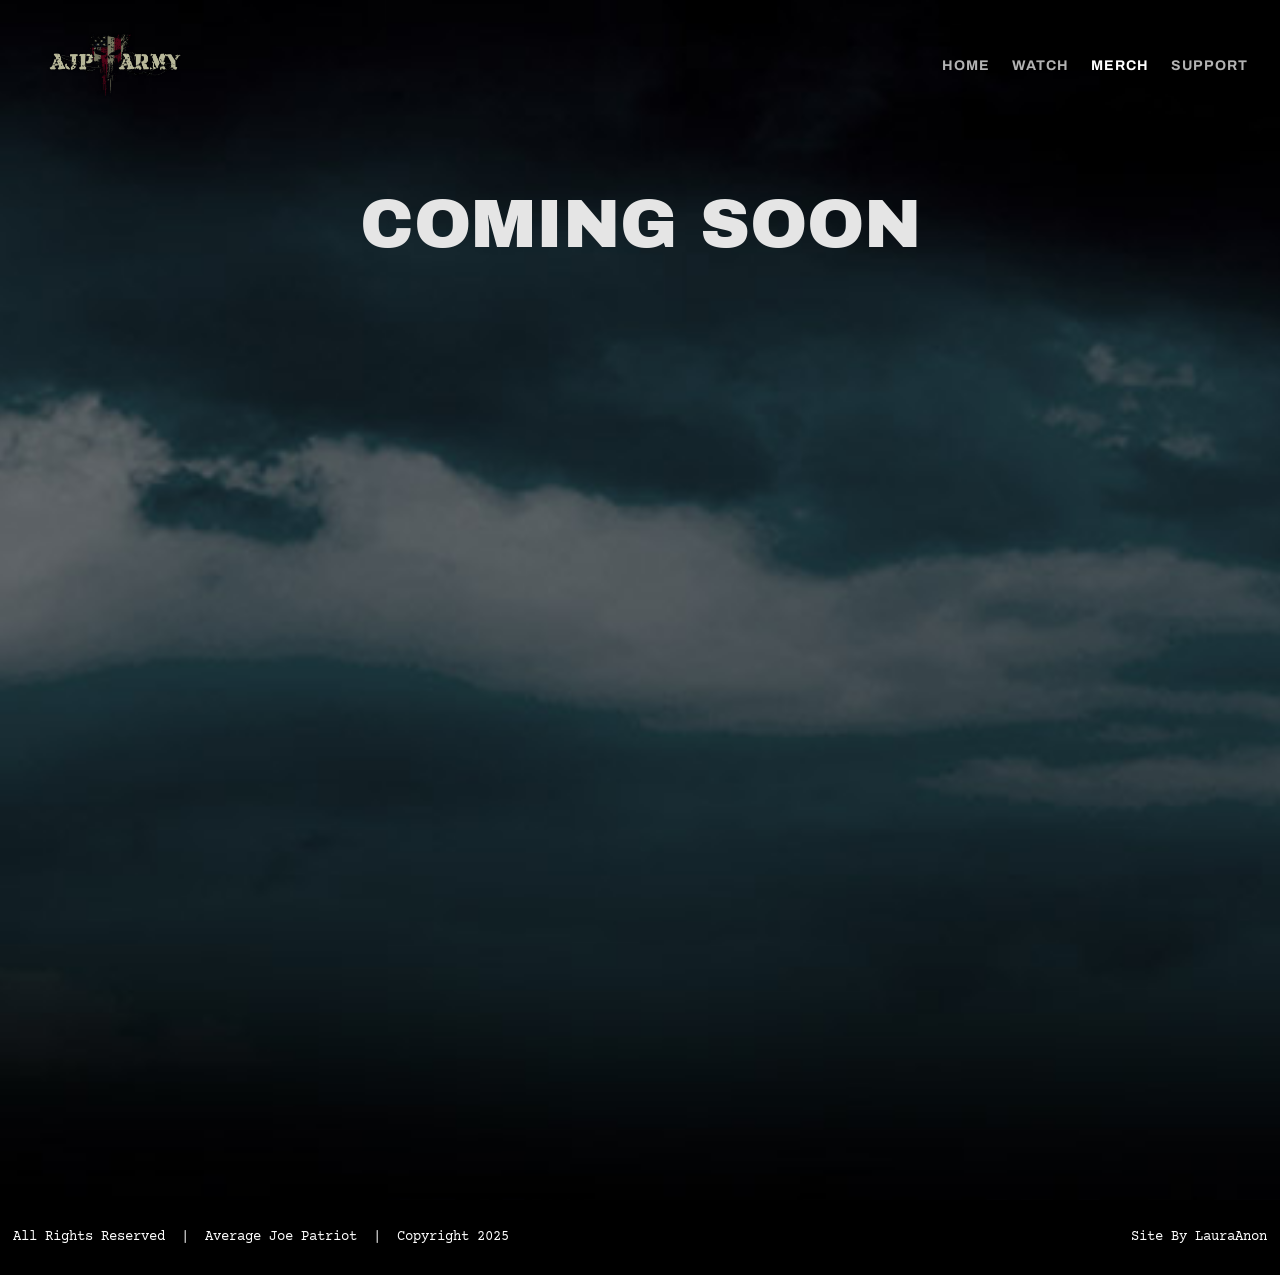
<file: average-joe-patriot-merchandise/index.html>
<!DOCTYPE html>
<html lang="en-US">
<head>
	<meta charset="UTF-8" />
<meta http-equiv="X-UA-Compatible" content="IE=edge">
	<link rel="pingback" href="https://ajparmy.com/xmlrpc.php" />

	<script type="text/javascript">
		document.documentElement.className = 'js';
	</script>

	<meta name='robots' content='index, follow, max-image-preview:large, max-snippet:-1, max-video-preview:-1' />
<script type="text/javascript">
			let jqueryParams=[],jQuery=function(r){return jqueryParams=[...jqueryParams,r],jQuery},$=function(r){return jqueryParams=[...jqueryParams,r],$};window.jQuery=jQuery,window.$=jQuery;let customHeadScripts=!1;jQuery.fn=jQuery.prototype={},$.fn=jQuery.prototype={},jQuery.noConflict=function(r){if(window.jQuery)return jQuery=window.jQuery,$=window.jQuery,customHeadScripts=!0,jQuery.noConflict},jQuery.ready=function(r){jqueryParams=[...jqueryParams,r]},$.ready=function(r){jqueryParams=[...jqueryParams,r]},jQuery.load=function(r){jqueryParams=[...jqueryParams,r]},$.load=function(r){jqueryParams=[...jqueryParams,r]},jQuery.fn.ready=function(r){jqueryParams=[...jqueryParams,r]},$.fn.ready=function(r){jqueryParams=[...jqueryParams,r]};</script>
	<!-- This site is optimized with the Yoast SEO plugin v28.2 - https://yoast.com/product/yoast-seo-wordpress/ -->
	<title>Average Joe Patriot Merchandise - AJP Army</title>
	<link rel="canonical" href="index.html" />
	<meta property="og:locale" content="en_US" />
	<meta property="og:type" content="article" />
	<meta property="og:title" content="Average Joe Patriot Merchandise - AJP Army" />
	<meta property="og:url" content="index.html" />
	<meta property="og:site_name" content="AJP Army" />
	<meta property="article:modified_time" content="2026-02-13T14:55:11+00:00" />
	<meta name="twitter:card" content="summary_large_image" />
	<meta name="twitter:label1" content="Est. reading time" />
	<meta name="twitter:data1" content="1 minute" />
	<script type="application/ld+json" class="yoast-schema-graph">{"@context":"https:\/\/schema.org","@graph":[{"@type":"WebPage","@id":"index.html","url":"index.html","name":"Average Joe Patriot Merchandise - AJP Army","isPartOf":{"@id":"../index.html#website"},"datePublished":"2026-02-13T14:55:07+00:00","dateModified":"2026-02-13T14:55:11+00:00","breadcrumb":{"@id":"index.html#breadcrumb"},"inLanguage":"en-US","potentialAction":[{"@type":"ReadAction","target":["index.html"]}]},{"@type":"BreadcrumbList","@id":"index.html#breadcrumb","itemListElement":[{"@type":"ListItem","position":1,"name":"Home","item":"https://ajparmy.com/"},{"@type":"ListItem","position":2,"name":"Average Joe Patriot Merchandise"}]},{"@type":"WebSite","@id":"../index.html#website","url":"https://ajparmy.com/","name":"AJP Army","description":"Rapid Fire News","potentialAction":[{"@type":"SearchAction","target":{"@type":"EntryPoint","urlTemplate":"https://ajparmy.com/?s={search_term_string}"},"query-input":{"@type":"PropertyValueSpecification","valueRequired":true,"valueName":"search_term_string"}}],"inLanguage":"en-US"}]}</script>
	<!-- / Yoast SEO plugin. -->


<link rel='dns-prefetch' href='//fonts.googleapis.com' />
<link rel="alternate" type="application/rss+xml" title="AJP Army &raquo; Feed" href="https://ajparmy.com/feed/" />
<link rel="alternate" type="application/rss+xml" title="AJP Army &raquo; Comments Feed" href="https://ajparmy.com/comments/feed/" />
<meta content="Divi v.4.27.9" name="generator"/><style id='wp-block-library-theme-inline-css' type='text/css'>
.wp-block-audio :where(figcaption){color:#555;font-size:13px;text-align:center}.is-dark-theme .wp-block-audio :where(figcaption){color:#ffffffa6}.wp-block-audio{margin:0 0 1em}.wp-block-code{border:1px solid #ccc;border-radius:4px;font-family:Menlo,Consolas,monaco,monospace;padding:.8em 1em}.wp-block-embed :where(figcaption){color:#555;font-size:13px;text-align:center}.is-dark-theme .wp-block-embed :where(figcaption){color:#ffffffa6}.wp-block-embed{margin:0 0 1em}.blocks-gallery-caption{color:#555;font-size:13px;text-align:center}.is-dark-theme .blocks-gallery-caption{color:#ffffffa6}:root :where(.wp-block-image figcaption){color:#555;font-size:13px;text-align:center}.is-dark-theme :root :where(.wp-block-image figcaption){color:#ffffffa6}.wp-block-image{margin:0 0 1em}.wp-block-pullquote{border-bottom:4px solid;border-top:4px solid;color:currentColor;margin-bottom:1.75em}.wp-block-pullquote cite,.wp-block-pullquote footer,.wp-block-pullquote__citation{color:currentColor;font-size:.8125em;font-style:normal;text-transform:uppercase}.wp-block-quote{border-left:.25em solid;margin:0 0 1.75em;padding-left:1em}.wp-block-quote cite,.wp-block-quote footer{color:currentColor;font-size:.8125em;font-style:normal;position:relative}.wp-block-quote:where(.has-text-align-right){border-left:none;border-right:.25em solid;padding-left:0;padding-right:1em}.wp-block-quote:where(.has-text-align-center){border:none;padding-left:0}.wp-block-quote.is-large,.wp-block-quote.is-style-large,.wp-block-quote:where(.is-style-plain){border:none}.wp-block-search .wp-block-search__label{font-weight:700}.wp-block-search__button{border:1px solid #ccc;padding:.375em .625em}:where(.wp-block-group.has-background){padding:1.25em 2.375em}.wp-block-separator.has-css-opacity{opacity:.4}.wp-block-separator{border:none;border-bottom:2px solid;margin-left:auto;margin-right:auto}.wp-block-separator.has-alpha-channel-opacity{opacity:1}.wp-block-separator:not(.is-style-wide):not(.is-style-dots){width:100px}.wp-block-separator.has-background:not(.is-style-dots){border-bottom:none;height:1px}.wp-block-separator.has-background:not(.is-style-wide):not(.is-style-dots){height:2px}.wp-block-table{margin:0 0 1em}.wp-block-table td,.wp-block-table th{word-break:normal}.wp-block-table :where(figcaption){color:#555;font-size:13px;text-align:center}.is-dark-theme .wp-block-table :where(figcaption){color:#ffffffa6}.wp-block-video :where(figcaption){color:#555;font-size:13px;text-align:center}.is-dark-theme .wp-block-video :where(figcaption){color:#ffffffa6}.wp-block-video{margin:0 0 1em}:root :where(.wp-block-template-part.has-background){margin-bottom:0;margin-top:0;padding:1.25em 2.375em}
</style>
<style id='site-designer-shared-pattern-classes-inline-css' type='text/css'>
/* Dark cover/section overlay + on-dark text. */
body .wp-site-blocks .is-style-overlay-dark .wp-block-cover__background { background-color: var(--wp--preset--color--base-3); color: var(--wp--preset--color--contrast-3); }
.wp-block-cover.is-style-overlay-dark .wp-block-cover__background.has-background-dim { opacity: 0.50 !important; }
:is(.wp-block-designsetgo-section, .wp-block-designsetgo-scroll-slides).is-style-overlay-dark { --dsgo-overlay-color: var(--wp--preset--color--base-3); --dsgo-overlay-opacity: 0.50; color: var(--wp--preset--color--contrast-3); }
.dsgo-image-accordion-item.is-style-overlay-dark { --dsgo-overlay-color: var(--wp--preset--color--base-3); }
.wp-block-group.has-background.is-style-overlay-dark { box-shadow: inset 0 0 0 9999px color-mix(in srgb, var(--wp--preset--color--base-3) 50%, transparent); }
body .wp-site-blocks .is-style-overlay-dark, body .wp-site-blocks .is-style-on-dark { --dsgo-text-color: var(--wp--preset--color--contrast-3); color: var(--wp--preset--color--contrast-3) !important; }
body .wp-site-blocks .is-style-overlay-dark :is(h1,h2,h3,h4,h5,h6,p,li,blockquote,cite), body .wp-site-blocks .is-style-on-dark :is(h1,h2,h3,h4,h5,h6,p,li,blockquote,cite) { color: var(--wp--preset--color--contrast-3) !important; }

/* Solid dark section background + light text. */
.is-style-bg-dark { background-color: var(--wp--preset--color--contrast); color: var(--wp--preset--color--base); }
.is-style-bg-dark a { color: var(--wp--preset--color--base); }
</style>
<style id='global-styles-inline-css' type='text/css'>
:root{--wp--preset--aspect-ratio--square: 1;--wp--preset--aspect-ratio--4-3: 4/3;--wp--preset--aspect-ratio--3-4: 3/4;--wp--preset--aspect-ratio--3-2: 3/2;--wp--preset--aspect-ratio--2-3: 2/3;--wp--preset--aspect-ratio--16-9: 16/9;--wp--preset--aspect-ratio--9-16: 9/16;--wp--preset--color--black: #000000;--wp--preset--color--cyan-bluish-gray: #abb8c3;--wp--preset--color--white: #ffffff;--wp--preset--color--pale-pink: #f78da7;--wp--preset--color--vivid-red: #cf2e2e;--wp--preset--color--luminous-vivid-orange: #ff6900;--wp--preset--color--luminous-vivid-amber: #fcb900;--wp--preset--color--light-green-cyan: #7bdcb5;--wp--preset--color--vivid-green-cyan: #00d084;--wp--preset--color--pale-cyan-blue: #8ed1fc;--wp--preset--color--vivid-cyan-blue: #0693e3;--wp--preset--color--vivid-purple: #9b51e0;--wp--preset--gradient--vivid-cyan-blue-to-vivid-purple: linear-gradient(135deg,rgba(6,147,227,1) 0%,rgb(155,81,224) 100%);--wp--preset--gradient--light-green-cyan-to-vivid-green-cyan: linear-gradient(135deg,rgb(122,220,180) 0%,rgb(0,208,130) 100%);--wp--preset--gradient--luminous-vivid-amber-to-luminous-vivid-orange: linear-gradient(135deg,rgba(252,185,0,1) 0%,rgba(255,105,0,1) 100%);--wp--preset--gradient--luminous-vivid-orange-to-vivid-red: linear-gradient(135deg,rgba(255,105,0,1) 0%,rgb(207,46,46) 100%);--wp--preset--gradient--very-light-gray-to-cyan-bluish-gray: linear-gradient(135deg,rgb(238,238,238) 0%,rgb(169,184,195) 100%);--wp--preset--gradient--cool-to-warm-spectrum: linear-gradient(135deg,rgb(74,234,220) 0%,rgb(151,120,209) 20%,rgb(207,42,186) 40%,rgb(238,44,130) 60%,rgb(251,105,98) 80%,rgb(254,248,76) 100%);--wp--preset--gradient--blush-light-purple: linear-gradient(135deg,rgb(255,206,236) 0%,rgb(152,150,240) 100%);--wp--preset--gradient--blush-bordeaux: linear-gradient(135deg,rgb(254,205,165) 0%,rgb(254,45,45) 50%,rgb(107,0,62) 100%);--wp--preset--gradient--luminous-dusk: linear-gradient(135deg,rgb(255,203,112) 0%,rgb(199,81,192) 50%,rgb(65,88,208) 100%);--wp--preset--gradient--pale-ocean: linear-gradient(135deg,rgb(255,245,203) 0%,rgb(182,227,212) 50%,rgb(51,167,181) 100%);--wp--preset--gradient--electric-grass: linear-gradient(135deg,rgb(202,248,128) 0%,rgb(113,206,126) 100%);--wp--preset--gradient--midnight: linear-gradient(135deg,rgb(2,3,129) 0%,rgb(40,116,252) 100%);--wp--preset--font-size--small: 13px;--wp--preset--font-size--medium: 20px;--wp--preset--font-size--large: 36px;--wp--preset--font-size--x-large: 42px;--wp--preset--spacing--20: 0.44rem;--wp--preset--spacing--30: 0.67rem;--wp--preset--spacing--40: 1rem;--wp--preset--spacing--50: 1.5rem;--wp--preset--spacing--60: 2.25rem;--wp--preset--spacing--70: 3.38rem;--wp--preset--spacing--80: 5.06rem;--wp--preset--shadow--natural: 6px 6px 9px rgba(0, 0, 0, 0.2);--wp--preset--shadow--deep: 12px 12px 50px rgba(0, 0, 0, 0.4);--wp--preset--shadow--sharp: 6px 6px 0px rgba(0, 0, 0, 0.2);--wp--preset--shadow--outlined: 6px 6px 0px -3px rgba(255, 255, 255, 1), 6px 6px rgba(0, 0, 0, 1);--wp--preset--shadow--crisp: 6px 6px 0px rgba(0, 0, 0, 1);}:root { --wp--style--global--content-size: 823px;--wp--style--global--wide-size: 1080px; }:where(body) { margin: 0; }.wp-site-blocks > .alignleft { float: left; margin-right: 2em; }.wp-site-blocks > .alignright { float: right; margin-left: 2em; }.wp-site-blocks > .aligncenter { justify-content: center; margin-left: auto; margin-right: auto; }:where(.is-layout-flex){gap: 0.5em;}:where(.is-layout-grid){gap: 0.5em;}.is-layout-flow > .alignleft{float: left;margin-inline-start: 0;margin-inline-end: 2em;}.is-layout-flow > .alignright{float: right;margin-inline-start: 2em;margin-inline-end: 0;}.is-layout-flow > .aligncenter{margin-left: auto !important;margin-right: auto !important;}.is-layout-constrained > .alignleft{float: left;margin-inline-start: 0;margin-inline-end: 2em;}.is-layout-constrained > .alignright{float: right;margin-inline-start: 2em;margin-inline-end: 0;}.is-layout-constrained > .aligncenter{margin-left: auto !important;margin-right: auto !important;}.is-layout-constrained > :where(:not(.alignleft):not(.alignright):not(.alignfull)){max-width: var(--wp--style--global--content-size);margin-left: auto !important;margin-right: auto !important;}.is-layout-constrained > .alignwide{max-width: var(--wp--style--global--wide-size);}body .is-layout-flex{display: flex;}.is-layout-flex{flex-wrap: wrap;align-items: center;}.is-layout-flex > :is(*, div){margin: 0;}body .is-layout-grid{display: grid;}.is-layout-grid > :is(*, div){margin: 0;}body{padding-top: 0px;padding-right: 0px;padding-bottom: 0px;padding-left: 0px;}:root :where(.wp-element-button, .wp-block-button__link){background-color: #32373c;border-width: 0;color: #fff;font-family: inherit;font-size: inherit;line-height: inherit;padding: calc(0.667em + 2px) calc(1.333em + 2px);text-decoration: none;}.has-black-color{color: var(--wp--preset--color--black) !important;}.has-cyan-bluish-gray-color{color: var(--wp--preset--color--cyan-bluish-gray) !important;}.has-white-color{color: var(--wp--preset--color--white) !important;}.has-pale-pink-color{color: var(--wp--preset--color--pale-pink) !important;}.has-vivid-red-color{color: var(--wp--preset--color--vivid-red) !important;}.has-luminous-vivid-orange-color{color: var(--wp--preset--color--luminous-vivid-orange) !important;}.has-luminous-vivid-amber-color{color: var(--wp--preset--color--luminous-vivid-amber) !important;}.has-light-green-cyan-color{color: var(--wp--preset--color--light-green-cyan) !important;}.has-vivid-green-cyan-color{color: var(--wp--preset--color--vivid-green-cyan) !important;}.has-pale-cyan-blue-color{color: var(--wp--preset--color--pale-cyan-blue) !important;}.has-vivid-cyan-blue-color{color: var(--wp--preset--color--vivid-cyan-blue) !important;}.has-vivid-purple-color{color: var(--wp--preset--color--vivid-purple) !important;}.has-black-background-color{background-color: var(--wp--preset--color--black) !important;}.has-cyan-bluish-gray-background-color{background-color: var(--wp--preset--color--cyan-bluish-gray) !important;}.has-white-background-color{background-color: var(--wp--preset--color--white) !important;}.has-pale-pink-background-color{background-color: var(--wp--preset--color--pale-pink) !important;}.has-vivid-red-background-color{background-color: var(--wp--preset--color--vivid-red) !important;}.has-luminous-vivid-orange-background-color{background-color: var(--wp--preset--color--luminous-vivid-orange) !important;}.has-luminous-vivid-amber-background-color{background-color: var(--wp--preset--color--luminous-vivid-amber) !important;}.has-light-green-cyan-background-color{background-color: var(--wp--preset--color--light-green-cyan) !important;}.has-vivid-green-cyan-background-color{background-color: var(--wp--preset--color--vivid-green-cyan) !important;}.has-pale-cyan-blue-background-color{background-color: var(--wp--preset--color--pale-cyan-blue) !important;}.has-vivid-cyan-blue-background-color{background-color: var(--wp--preset--color--vivid-cyan-blue) !important;}.has-vivid-purple-background-color{background-color: var(--wp--preset--color--vivid-purple) !important;}.has-black-border-color{border-color: var(--wp--preset--color--black) !important;}.has-cyan-bluish-gray-border-color{border-color: var(--wp--preset--color--cyan-bluish-gray) !important;}.has-white-border-color{border-color: var(--wp--preset--color--white) !important;}.has-pale-pink-border-color{border-color: var(--wp--preset--color--pale-pink) !important;}.has-vivid-red-border-color{border-color: var(--wp--preset--color--vivid-red) !important;}.has-luminous-vivid-orange-border-color{border-color: var(--wp--preset--color--luminous-vivid-orange) !important;}.has-luminous-vivid-amber-border-color{border-color: var(--wp--preset--color--luminous-vivid-amber) !important;}.has-light-green-cyan-border-color{border-color: var(--wp--preset--color--light-green-cyan) !important;}.has-vivid-green-cyan-border-color{border-color: var(--wp--preset--color--vivid-green-cyan) !important;}.has-pale-cyan-blue-border-color{border-color: var(--wp--preset--color--pale-cyan-blue) !important;}.has-vivid-cyan-blue-border-color{border-color: var(--wp--preset--color--vivid-cyan-blue) !important;}.has-vivid-purple-border-color{border-color: var(--wp--preset--color--vivid-purple) !important;}.has-vivid-cyan-blue-to-vivid-purple-gradient-background{background: var(--wp--preset--gradient--vivid-cyan-blue-to-vivid-purple) !important;}.has-light-green-cyan-to-vivid-green-cyan-gradient-background{background: var(--wp--preset--gradient--light-green-cyan-to-vivid-green-cyan) !important;}.has-luminous-vivid-amber-to-luminous-vivid-orange-gradient-background{background: var(--wp--preset--gradient--luminous-vivid-amber-to-luminous-vivid-orange) !important;}.has-luminous-vivid-orange-to-vivid-red-gradient-background{background: var(--wp--preset--gradient--luminous-vivid-orange-to-vivid-red) !important;}.has-very-light-gray-to-cyan-bluish-gray-gradient-background{background: var(--wp--preset--gradient--very-light-gray-to-cyan-bluish-gray) !important;}.has-cool-to-warm-spectrum-gradient-background{background: var(--wp--preset--gradient--cool-to-warm-spectrum) !important;}.has-blush-light-purple-gradient-background{background: var(--wp--preset--gradient--blush-light-purple) !important;}.has-blush-bordeaux-gradient-background{background: var(--wp--preset--gradient--blush-bordeaux) !important;}.has-luminous-dusk-gradient-background{background: var(--wp--preset--gradient--luminous-dusk) !important;}.has-pale-ocean-gradient-background{background: var(--wp--preset--gradient--pale-ocean) !important;}.has-electric-grass-gradient-background{background: var(--wp--preset--gradient--electric-grass) !important;}.has-midnight-gradient-background{background: var(--wp--preset--gradient--midnight) !important;}.has-small-font-size{font-size: var(--wp--preset--font-size--small) !important;}.has-medium-font-size{font-size: var(--wp--preset--font-size--medium) !important;}.has-large-font-size{font-size: var(--wp--preset--font-size--large) !important;}.has-x-large-font-size{font-size: var(--wp--preset--font-size--x-large) !important;}
:where(.wp-block-post-template.is-layout-flex){gap: 1.25em;}:where(.wp-block-post-template.is-layout-grid){gap: 1.25em;}
:where(.wp-block-columns.is-layout-flex){gap: 2em;}:where(.wp-block-columns.is-layout-grid){gap: 2em;}
:root :where(.wp-block-pullquote){font-size: 1.5em;line-height: 1.6;}
</style>
<link rel='stylesheet' id='sr7css-css' href='../wp-content/plugins/revslider/public/css/sr7.css' type='text/css' media='all' />
<link rel='stylesheet' id='wp-components-css' href='../wp-includes/css/dist/components/style.min.css' type='text/css' media='all' />
<link rel='stylesheet' id='godaddy-styles-css' href='../wp-content/mu-plugins/vendor/wpex/godaddy-launch/includes/Dependencies/GoDaddy/Styles/build/latest.css' type='text/css' media='all' />
<link rel='stylesheet' id='et-divi-open-sans-css' href='../_assets/fonts.googleapis.com/8c3ca5ea44d4d651.css#038;subset=latin,latin-ext&#038;display=swap' type='text/css' media='all' />
<style id='divi-style-inline-inline-css' type='text/css'>
/*!
Theme Name: Divi
Theme URI: http://www.elegantthemes.com/gallery/divi/
Version: 4.27.9
Description: Smart. Flexible. Beautiful. Divi is the most powerful theme in our collection.
Author: Elegant Themes
Author URI: http://www.elegantthemes.com
License: GNU General Public License v2
License URI: http://www.gnu.org/licenses/gpl-2.0.html
*/
a,abbr,acronym,address,applet,b,big,blockquote,body,center,cite,code,dd,del,dfn,div,dl,dt,em,fieldset,font,form,h1,h2,h3,h4,h5,h6,html,i,iframe,img,ins,kbd,label,legend,li,object,ol,p,pre,q,s,samp,small,span,strike,strong,sub,sup,tt,u,ul,var{margin:0;padding:0;border:0;outline:0;font-size:100%;-ms-text-size-adjust:100%;-webkit-text-size-adjust:100%;vertical-align:baseline;background:transparent}body{line-height:1}ol,ul{list-style:none}blockquote,q{quotes:none}blockquote:after,blockquote:before,q:after,q:before{content:"";content:none}blockquote{margin:20px 0 30px;border-left:5px solid;padding-left:20px}:focus{outline:0}del{text-decoration:line-through}pre{overflow:auto;padding:10px}figure{margin:0}table{border-collapse:collapse;border-spacing:0}article,aside,footer,header,hgroup,nav,section{display:block}body{font-family:Open Sans,Arial,sans-serif;font-size:14px;color:#666;background-color:#fff;line-height:1.7em;font-weight:500;-webkit-font-smoothing:antialiased;-moz-osx-font-smoothing:grayscale}body.page-template-page-template-blank-php #page-container{padding-top:0!important}body.et_cover_background{background-size:cover!important;background-position:top!important;background-repeat:no-repeat!important;background-attachment:fixed}a{color:#2ea3f2}a,a:hover{text-decoration:none}p{padding-bottom:1em}p:not(.has-background):last-of-type{padding-bottom:0}p.et_normal_padding{padding-bottom:1em}strong{font-weight:700}cite,em,i{font-style:italic}code,pre{font-family:Courier New,monospace;margin-bottom:10px}ins{text-decoration:none}sub,sup{height:0;line-height:1;position:relative;vertical-align:baseline}sup{bottom:.8em}sub{top:.3em}dl{margin:0 0 1.5em}dl dt{font-weight:700}dd{margin-left:1.5em}blockquote p{padding-bottom:0}embed,iframe,object,video{max-width:100%}h1,h2,h3,h4,h5,h6{color:#333;padding-bottom:10px;line-height:1em;font-weight:500}h1 a,h2 a,h3 a,h4 a,h5 a,h6 a{color:inherit}h1{font-size:30px}h2{font-size:26px}h3{font-size:22px}h4{font-size:18px}h5{font-size:16px}h6{font-size:14px}input{-webkit-appearance:none}input[type=checkbox]{-webkit-appearance:checkbox}input[type=radio]{-webkit-appearance:radio}input.text,input.title,input[type=email],input[type=password],input[type=tel],input[type=text],select,textarea{background-color:#fff;border:1px solid #bbb;padding:2px;color:#4e4e4e}input.text:focus,input.title:focus,input[type=text]:focus,select:focus,textarea:focus{border-color:#2d3940;color:#3e3e3e}input.text,input.title,input[type=text],select,textarea{margin:0}textarea{padding:4px}button,input,select,textarea{font-family:inherit}img{max-width:100%;height:auto}.clear{clear:both}br.clear{margin:0;padding:0}.pagination{clear:both}#et_search_icon:hover,.et-social-icon a:hover,.et_password_protected_form .et_submit_button,.form-submit .et_pb_buttontton.alt.disabled,.nav-single a,.posted_in a{color:#2ea3f2}.et-search-form,blockquote{border-color:#2ea3f2}#main-content{background-color:#fff}.container{width:80%;max-width:1080px;margin:auto;position:relative}body:not(.et-tb) #main-content .container,body:not(.et-tb-has-header) #main-content .container{padding-top:58px}.et_full_width_page #main-content .container:before{display:none}.main_title{margin-bottom:20px}.et_password_protected_form .et_submit_button:hover,.form-submit .et_pb_button:hover{background:rgba(0,0,0,.05)}.et_button_icon_visible .et_pb_button{padding-right:2em;padding-left:.7em}.et_button_icon_visible .et_pb_button:after{opacity:1;margin-left:0}.et_button_left .et_pb_button:hover:after{left:.15em}.et_button_left .et_pb_button:after{margin-left:0;left:1em}.et_button_icon_visible.et_button_left .et_pb_button,.et_button_left .et_pb_button:hover,.et_button_left .et_pb_module .et_pb_button:hover{padding-left:2em;padding-right:.7em}.et_button_icon_visible.et_button_left .et_pb_button:after,.et_button_left .et_pb_button:hover:after{left:.15em}.et_password_protected_form .et_submit_button:hover,.form-submit .et_pb_button:hover{padding:.3em 1em}.et_button_no_icon .et_pb_button:after{display:none}.et_button_no_icon.et_button_icon_visible.et_button_left .et_pb_button,.et_button_no_icon.et_button_left .et_pb_button:hover,.et_button_no_icon .et_pb_button,.et_button_no_icon .et_pb_button:hover{padding:.3em 1em!important}.et_button_custom_icon .et_pb_button:after{line-height:1.7em}.et_button_custom_icon.et_button_icon_visible .et_pb_button:after,.et_button_custom_icon .et_pb_button:hover:after{margin-left:.3em}#left-area .post_format-post-format-gallery .wp-block-gallery:first-of-type{padding:0;margin-bottom:-16px}.entry-content table:not(.variations){border:1px solid #eee;margin:0 0 15px;text-align:left;width:100%}.entry-content thead th,.entry-content tr th{color:#555;font-weight:700;padding:9px 24px}.entry-content tr td{border-top:1px solid #eee;padding:6px 24px}#left-area ul,.entry-content ul,.et-l--body ul,.et-l--footer ul,.et-l--header ul{list-style-type:disc;padding:0 0 23px 1em;line-height:26px}#left-area ol,.entry-content ol,.et-l--body ol,.et-l--footer ol,.et-l--header ol{list-style-type:decimal;list-style-position:inside;padding:0 0 23px;line-height:26px}#left-area ul li ul,.entry-content ul li ol{padding:2px 0 2px 20px}#left-area ol li ul,.entry-content ol li ol,.et-l--body ol li ol,.et-l--footer ol li ol,.et-l--header ol li ol{padding:2px 0 2px 35px}#left-area ul.wp-block-gallery{display:-webkit-box;display:-ms-flexbox;display:flex;-ms-flex-wrap:wrap;flex-wrap:wrap;list-style-type:none;padding:0}#left-area ul.products{padding:0!important;line-height:1.7!important;list-style:none!important}.gallery-item a{display:block}.gallery-caption,.gallery-item a{width:90%}#wpadminbar{z-index:100001}#left-area .post-meta{font-size:14px;padding-bottom:15px}#left-area .post-meta a{text-decoration:none;color:#666}#left-area .et_featured_image{padding-bottom:7px}.single .post{padding-bottom:25px}body.single .et_audio_content{margin-bottom:-6px}.nav-single a{text-decoration:none;color:#2ea3f2;font-size:14px;font-weight:400}.nav-previous{float:left}.nav-next{float:right}.et_password_protected_form p input{background-color:#eee;border:none!important;width:100%!important;border-radius:0!important;font-size:14px;color:#999!important;padding:16px!important;-webkit-box-sizing:border-box;box-sizing:border-box}.et_password_protected_form label{display:none}.et_password_protected_form .et_submit_button{font-family:inherit;display:block;float:right;margin:8px auto 0;cursor:pointer}.post-password-required p.nocomments.container{max-width:100%}.post-password-required p.nocomments.container:before{display:none}.aligncenter,div.post .new-post .aligncenter{display:block;margin-left:auto;margin-right:auto}.wp-caption{border:1px solid #ddd;text-align:center;background-color:#f3f3f3;margin-bottom:10px;max-width:96%;padding:8px}.wp-caption.alignleft{margin:0 30px 20px 0}.wp-caption.alignright{margin:0 0 20px 30px}.wp-caption img{margin:0;padding:0;border:0}.wp-caption p.wp-caption-text{font-size:12px;padding:0 4px 5px;margin:0}.alignright{float:right}.alignleft{float:left}img.alignleft{display:inline;float:left;margin-right:15px}img.alignright{display:inline;float:right;margin-left:15px}.page.et_pb_pagebuilder_layout #main-content{background-color:transparent}body #main-content .et_builder_inner_content>h1,body #main-content .et_builder_inner_content>h2,body #main-content .et_builder_inner_content>h3,body #main-content .et_builder_inner_content>h4,body #main-content .et_builder_inner_content>h5,body #main-content .et_builder_inner_content>h6{line-height:1.4em}body #main-content .et_builder_inner_content>p{line-height:1.7em}.wp-block-pullquote{margin:20px 0 30px}.wp-block-pullquote.has-background blockquote{border-left:none}.wp-block-group.has-background{padding:1.5em 1.5em .5em}@media (min-width:981px){#left-area{width:79.125%;padding-bottom:23px}#main-content .container:before{content:"";position:absolute;top:0;height:100%;width:1px;background-color:#e2e2e2}.et_full_width_page #left-area,.et_no_sidebar #left-area{float:none;width:100%!important}.et_full_width_page #left-area{padding-bottom:0}.et_no_sidebar #main-content .container:before{display:none}}@media (max-width:980px){#page-container{padding-top:80px}.et-tb #page-container,.et-tb-has-header #page-container{padding-top:0!important}#left-area,#sidebar{width:100%!important}#main-content .container:before{display:none!important}.et_full_width_page .et_gallery_item:nth-child(4n+1){clear:none}}@media print{#page-container{padding-top:0!important}}#wp-admin-bar-et-use-visual-builder a:before{font-family:ETmodules!important;content:"\e625";font-size:30px!important;width:28px;margin-top:-3px;color:#974df3!important}#wp-admin-bar-et-use-visual-builder:hover a:before{color:#fff!important}#wp-admin-bar-et-use-visual-builder:hover a,#wp-admin-bar-et-use-visual-builder a:hover{transition:background-color .5s ease;-webkit-transition:background-color .5s ease;-moz-transition:background-color .5s ease;background-color:#7e3bd0!important;color:#fff!important}* html .clearfix,:first-child+html .clearfix{zoom:1}.iphone .et_pb_section_video_bg video::-webkit-media-controls-start-playback-button{display:none!important;-webkit-appearance:none}.et_mobile_device .et_pb_section_parallax .et_pb_parallax_css{background-attachment:scroll}.et-social-facebook a.icon:before{content:"\e093"}.et-social-twitter a.icon:before{content:"\e094"}.et-social-google-plus a.icon:before{content:"\e096"}.et-social-instagram a.icon:before{content:"\e09a"}.et-social-rss a.icon:before{content:"\e09e"}.ai1ec-single-event:after{content:" ";display:table;clear:both}.evcal_event_details .evcal_evdata_cell .eventon_details_shading_bot.eventon_details_shading_bot{z-index:3}.wp-block-divi-layout{margin-bottom:1em}*{-webkit-box-sizing:border-box;box-sizing:border-box}#et-info-email:before,#et-info-phone:before,#et_search_icon:before,.comment-reply-link:after,.et-cart-info span:before,.et-pb-arrow-next:before,.et-pb-arrow-prev:before,.et-social-icon a:before,.et_audio_container .mejs-playpause-button button:before,.et_audio_container .mejs-volume-button button:before,.et_overlay:before,.et_password_protected_form .et_submit_button:after,.et_pb_button:after,.et_pb_contact_reset:after,.et_pb_contact_submit:after,.et_pb_font_icon:before,.et_pb_newsletter_button:after,.et_pb_pricing_table_button:after,.et_pb_promo_button:after,.et_pb_testimonial:before,.et_pb_toggle_title:before,.form-submit .et_pb_button:after,.mobile_menu_bar:before,a.et_pb_more_button:after{font-family:ETmodules!important;speak:none;font-style:normal;font-weight:400;-webkit-font-feature-settings:normal;font-feature-settings:normal;font-variant:normal;text-transform:none;line-height:1;-webkit-font-smoothing:antialiased;-moz-osx-font-smoothing:grayscale;text-shadow:0 0;direction:ltr}.et-pb-icon,.et_pb_custom_button_icon.et_pb_button:after,.et_pb_login .et_pb_custom_button_icon.et_pb_button:after,.et_pb_woo_custom_button_icon .button.et_pb_custom_button_icon.et_pb_button:after,.et_pb_woo_custom_button_icon .button.et_pb_custom_button_icon.et_pb_button:hover:after{content:attr(data-icon)}.et-pb-icon{font-family:ETmodules;speak:none;font-weight:400;-webkit-font-feature-settings:normal;font-feature-settings:normal;font-variant:normal;text-transform:none;line-height:1;-webkit-font-smoothing:antialiased;font-size:96px;font-style:normal;display:inline-block;-webkit-box-sizing:border-box;box-sizing:border-box;direction:ltr}#et-ajax-saving{display:none;-webkit-transition:background .3s,-webkit-box-shadow .3s;transition:background .3s,-webkit-box-shadow .3s;transition:background .3s,box-shadow .3s;transition:background .3s,box-shadow .3s,-webkit-box-shadow .3s;-webkit-box-shadow:rgba(0,139,219,.247059) 0 0 60px;box-shadow:0 0 60px rgba(0,139,219,.247059);position:fixed;top:50%;left:50%;width:50px;height:50px;background:#fff;border-radius:50px;margin:-25px 0 0 -25px;z-index:999999;text-align:center}#et-ajax-saving img{margin:9px}.et-safe-mode-indicator,.et-safe-mode-indicator:focus,.et-safe-mode-indicator:hover{-webkit-box-shadow:0 5px 10px rgba(41,196,169,.15);box-shadow:0 5px 10px rgba(41,196,169,.15);background:#29c4a9;color:#fff;font-size:14px;font-weight:600;padding:12px;line-height:16px;border-radius:3px;position:fixed;bottom:30px;right:30px;z-index:999999;text-decoration:none;font-family:Open Sans,sans-serif;-webkit-font-smoothing:antialiased;-moz-osx-font-smoothing:grayscale}.et_pb_button{font-size:20px;font-weight:500;padding:.3em 1em;line-height:1.7em!important;background-color:transparent;background-size:cover;background-position:50%;background-repeat:no-repeat;border:2px solid;border-radius:3px;-webkit-transition-duration:.2s;transition-duration:.2s;-webkit-transition-property:all!important;transition-property:all!important}.et_pb_button,.et_pb_button_inner{position:relative}.et_pb_button:hover,.et_pb_module .et_pb_button:hover{border:2px solid transparent;padding:.3em 2em .3em .7em}.et_pb_button:hover{background-color:hsla(0,0%,100%,.2)}.et_pb_bg_layout_light.et_pb_button:hover,.et_pb_bg_layout_light .et_pb_button:hover{background-color:rgba(0,0,0,.05)}.et_pb_button:after,.et_pb_button:before{font-size:32px;line-height:1em;content:"\35";opacity:0;position:absolute;margin-left:-1em;-webkit-transition:all .2s;transition:all .2s;text-transform:none;-webkit-font-feature-settings:"kern" off;font-feature-settings:"kern" off;font-variant:none;font-style:normal;font-weight:400;text-shadow:none}.et_pb_button.et_hover_enabled:hover:after,.et_pb_button.et_pb_hovered:hover:after{-webkit-transition:none!important;transition:none!important}.et_pb_button:before{display:none}.et_pb_button:hover:after{opacity:1;margin-left:0}.et_pb_column_1_3 h1,.et_pb_column_1_4 h1,.et_pb_column_1_5 h1,.et_pb_column_1_6 h1,.et_pb_column_2_5 h1{font-size:26px}.et_pb_column_1_3 h2,.et_pb_column_1_4 h2,.et_pb_column_1_5 h2,.et_pb_column_1_6 h2,.et_pb_column_2_5 h2{font-size:23px}.et_pb_column_1_3 h3,.et_pb_column_1_4 h3,.et_pb_column_1_5 h3,.et_pb_column_1_6 h3,.et_pb_column_2_5 h3{font-size:20px}.et_pb_column_1_3 h4,.et_pb_column_1_4 h4,.et_pb_column_1_5 h4,.et_pb_column_1_6 h4,.et_pb_column_2_5 h4{font-size:18px}.et_pb_column_1_3 h5,.et_pb_column_1_4 h5,.et_pb_column_1_5 h5,.et_pb_column_1_6 h5,.et_pb_column_2_5 h5{font-size:16px}.et_pb_column_1_3 h6,.et_pb_column_1_4 h6,.et_pb_column_1_5 h6,.et_pb_column_1_6 h6,.et_pb_column_2_5 h6{font-size:15px}.et_pb_bg_layout_dark,.et_pb_bg_layout_dark h1,.et_pb_bg_layout_dark h2,.et_pb_bg_layout_dark h3,.et_pb_bg_layout_dark h4,.et_pb_bg_layout_dark h5,.et_pb_bg_layout_dark h6{color:#fff!important}.et_pb_module.et_pb_text_align_left{text-align:left}.et_pb_module.et_pb_text_align_center{text-align:center}.et_pb_module.et_pb_text_align_right{text-align:right}.et_pb_module.et_pb_text_align_justified{text-align:justify}.clearfix:after{visibility:hidden;display:block;font-size:0;content:" ";clear:both;height:0}.et_pb_bg_layout_light .et_pb_more_button{color:#2ea3f2}.et_builder_inner_content{position:relative;z-index:1}header .et_builder_inner_content{z-index:2}.et_pb_css_mix_blend_mode_passthrough{mix-blend-mode:unset!important}.et_pb_image_container{margin:-20px -20px 29px}.et_pb_module_inner{position:relative}.et_hover_enabled_preview{z-index:2}.et_hover_enabled:hover{position:relative;z-index:2}.et_pb_all_tabs,.et_pb_module,.et_pb_posts_nav a,.et_pb_tab,.et_pb_with_background{position:relative;background-size:cover;background-position:50%;background-repeat:no-repeat}.et_pb_background_mask,.et_pb_background_pattern{bottom:0;left:0;position:absolute;right:0;top:0}.et_pb_background_mask{background-size:calc(100% + 2px) calc(100% + 2px);background-repeat:no-repeat;background-position:50%;overflow:hidden}.et_pb_background_pattern{background-position:0 0;background-repeat:repeat}.et_pb_with_border{position:relative;border:0 solid #333}.post-password-required .et_pb_row{padding:0;width:100%}.post-password-required .et_password_protected_form{min-height:0}body.et_pb_pagebuilder_layout.et_pb_show_title .post-password-required .et_password_protected_form h1,body:not(.et_pb_pagebuilder_layout) .post-password-required .et_password_protected_form h1{display:none}.et_pb_no_bg{padding:0!important}.et_overlay.et_pb_inline_icon:before,.et_pb_inline_icon:before{content:attr(data-icon)}.et_pb_more_button{color:inherit;text-shadow:none;text-decoration:none;display:inline-block;margin-top:20px}.et_parallax_bg_wrap{overflow:hidden;position:absolute;top:0;right:0;bottom:0;left:0}.et_parallax_bg{background-repeat:no-repeat;background-position:top;background-size:cover;position:absolute;bottom:0;left:0;width:100%;height:100%;display:block}.et_parallax_bg.et_parallax_bg__hover,.et_parallax_bg.et_parallax_bg_phone,.et_parallax_bg.et_parallax_bg_tablet,.et_parallax_gradient.et_parallax_gradient__hover,.et_parallax_gradient.et_parallax_gradient_phone,.et_parallax_gradient.et_parallax_gradient_tablet,.et_pb_section_parallax_hover:hover .et_parallax_bg:not(.et_parallax_bg__hover),.et_pb_section_parallax_hover:hover .et_parallax_gradient:not(.et_parallax_gradient__hover){display:none}.et_pb_section_parallax_hover:hover .et_parallax_bg.et_parallax_bg__hover,.et_pb_section_parallax_hover:hover .et_parallax_gradient.et_parallax_gradient__hover{display:block}.et_parallax_gradient{bottom:0;display:block;left:0;position:absolute;right:0;top:0}.et_pb_module.et_pb_section_parallax,.et_pb_posts_nav a.et_pb_section_parallax,.et_pb_tab.et_pb_section_parallax{position:relative}.et_pb_section_parallax .et_pb_parallax_css,.et_pb_slides .et_parallax_bg.et_pb_parallax_css{background-attachment:fixed}body.et-bfb .et_pb_section_parallax .et_pb_parallax_css,body.et-bfb .et_pb_slides .et_parallax_bg.et_pb_parallax_css{background-attachment:scroll;bottom:auto}.et_pb_section_parallax.et_pb_column .et_pb_module,.et_pb_section_parallax.et_pb_row .et_pb_column,.et_pb_section_parallax.et_pb_row .et_pb_module{z-index:9;position:relative}.et_pb_more_button:hover:after{opacity:1;margin-left:0}.et_pb_preload .et_pb_section_video_bg,.et_pb_preload>div{visibility:hidden}.et_pb_preload,.et_pb_section.et_pb_section_video.et_pb_preload{position:relative;background:#464646!important}.et_pb_preload:before{content:"";position:absolute;top:50%;left:50%;background:url(../wp-content/themes/Divi/includes/builder/styles/images/preloader.gif) no-repeat;border-radius:32px;width:32px;height:32px;margin:-16px 0 0 -16px}.box-shadow-overlay{position:absolute;top:0;left:0;width:100%;height:100%;z-index:10;pointer-events:none}.et_pb_section>.box-shadow-overlay~.et_pb_row{z-index:11}body.safari .section_has_divider{will-change:transform}.et_pb_row>.box-shadow-overlay{z-index:8}.has-box-shadow-overlay{position:relative}.et_clickable{cursor:pointer}.screen-reader-text{border:0;clip:rect(1px,1px,1px,1px);-webkit-clip-path:inset(50%);clip-path:inset(50%);height:1px;margin:-1px;overflow:hidden;padding:0;position:absolute!important;width:1px;word-wrap:normal!important}.et_multi_view_hidden,.et_multi_view_hidden_image{display:none!important}@keyframes multi-view-image-fade{0%{opacity:0}10%{opacity:.1}20%{opacity:.2}30%{opacity:.3}40%{opacity:.4}50%{opacity:.5}60%{opacity:.6}70%{opacity:.7}80%{opacity:.8}90%{opacity:.9}to{opacity:1}}.et_multi_view_image__loading{visibility:hidden}.et_multi_view_image__loaded{-webkit-animation:multi-view-image-fade .5s;animation:multi-view-image-fade .5s}#et-pb-motion-effects-offset-tracker{visibility:hidden!important;opacity:0;position:absolute;top:0;left:0}.et-pb-before-scroll-animation{opacity:0}header.et-l.et-l--header:after{clear:both;display:block;content:""}.et_pb_module{-webkit-animation-timing-function:linear;animation-timing-function:linear;-webkit-animation-duration:.2s;animation-duration:.2s}@-webkit-keyframes fadeBottom{0%{opacity:0;-webkit-transform:translateY(10%);transform:translateY(10%)}to{opacity:1;-webkit-transform:translateY(0);transform:translateY(0)}}@keyframes fadeBottom{0%{opacity:0;-webkit-transform:translateY(10%);transform:translateY(10%)}to{opacity:1;-webkit-transform:translateY(0);transform:translateY(0)}}@-webkit-keyframes fadeLeft{0%{opacity:0;-webkit-transform:translateX(-10%);transform:translateX(-10%)}to{opacity:1;-webkit-transform:translateX(0);transform:translateX(0)}}@keyframes fadeLeft{0%{opacity:0;-webkit-transform:translateX(-10%);transform:translateX(-10%)}to{opacity:1;-webkit-transform:translateX(0);transform:translateX(0)}}@-webkit-keyframes fadeRight{0%{opacity:0;-webkit-transform:translateX(10%);transform:translateX(10%)}to{opacity:1;-webkit-transform:translateX(0);transform:translateX(0)}}@keyframes fadeRight{0%{opacity:0;-webkit-transform:translateX(10%);transform:translateX(10%)}to{opacity:1;-webkit-transform:translateX(0);transform:translateX(0)}}@-webkit-keyframes fadeTop{0%{opacity:0;-webkit-transform:translateY(-10%);transform:translateY(-10%)}to{opacity:1;-webkit-transform:translateX(0);transform:translateX(0)}}@keyframes fadeTop{0%{opacity:0;-webkit-transform:translateY(-10%);transform:translateY(-10%)}to{opacity:1;-webkit-transform:translateX(0);transform:translateX(0)}}@-webkit-keyframes fadeIn{0%{opacity:0}to{opacity:1}}@keyframes fadeIn{0%{opacity:0}to{opacity:1}}.et-waypoint:not(.et_pb_counters){opacity:0}@media (min-width:981px){.et_pb_section.et_section_specialty div.et_pb_row .et_pb_column .et_pb_column .et_pb_module.et-last-child,.et_pb_section.et_section_specialty div.et_pb_row .et_pb_column .et_pb_column .et_pb_module:last-child,.et_pb_section.et_section_specialty div.et_pb_row .et_pb_column .et_pb_row_inner .et_pb_column .et_pb_module.et-last-child,.et_pb_section.et_section_specialty div.et_pb_row .et_pb_column .et_pb_row_inner .et_pb_column .et_pb_module:last-child,.et_pb_section div.et_pb_row .et_pb_column .et_pb_module.et-last-child,.et_pb_section div.et_pb_row .et_pb_column .et_pb_module:last-child{margin-bottom:0}}@media (max-width:980px){.et_overlay.et_pb_inline_icon_tablet:before,.et_pb_inline_icon_tablet:before{content:attr(data-icon-tablet)}.et_parallax_bg.et_parallax_bg_tablet_exist,.et_parallax_gradient.et_parallax_gradient_tablet_exist{display:none}.et_parallax_bg.et_parallax_bg_tablet,.et_parallax_gradient.et_parallax_gradient_tablet{display:block}.et_pb_column .et_pb_module{margin-bottom:30px}.et_pb_row .et_pb_column .et_pb_module.et-last-child,.et_pb_row .et_pb_column .et_pb_module:last-child,.et_section_specialty .et_pb_row .et_pb_column .et_pb_module.et-last-child,.et_section_specialty .et_pb_row .et_pb_column .et_pb_module:last-child{margin-bottom:0}.et_pb_more_button{display:inline-block!important}.et_pb_bg_layout_light_tablet.et_pb_button,.et_pb_bg_layout_light_tablet.et_pb_module.et_pb_button,.et_pb_bg_layout_light_tablet .et_pb_more_button{color:#2ea3f2}.et_pb_bg_layout_light_tablet .et_pb_forgot_password a{color:#666}.et_pb_bg_layout_light_tablet h1,.et_pb_bg_layout_light_tablet h2,.et_pb_bg_layout_light_tablet h3,.et_pb_bg_layout_light_tablet h4,.et_pb_bg_layout_light_tablet h5,.et_pb_bg_layout_light_tablet h6{color:#333!important}.et_pb_module .et_pb_bg_layout_light_tablet.et_pb_button{color:#2ea3f2!important}.et_pb_bg_layout_light_tablet{color:#666!important}.et_pb_bg_layout_dark_tablet,.et_pb_bg_layout_dark_tablet h1,.et_pb_bg_layout_dark_tablet h2,.et_pb_bg_layout_dark_tablet h3,.et_pb_bg_layout_dark_tablet h4,.et_pb_bg_layout_dark_tablet h5,.et_pb_bg_layout_dark_tablet h6{color:#fff!important}.et_pb_bg_layout_dark_tablet.et_pb_button,.et_pb_bg_layout_dark_tablet.et_pb_module.et_pb_button,.et_pb_bg_layout_dark_tablet .et_pb_more_button{color:inherit}.et_pb_bg_layout_dark_tablet .et_pb_forgot_password a{color:#fff}.et_pb_module.et_pb_text_align_left-tablet{text-align:left}.et_pb_module.et_pb_text_align_center-tablet{text-align:center}.et_pb_module.et_pb_text_align_right-tablet{text-align:right}.et_pb_module.et_pb_text_align_justified-tablet{text-align:justify}}@media (max-width:767px){.et_pb_more_button{display:inline-block!important}.et_overlay.et_pb_inline_icon_phone:before,.et_pb_inline_icon_phone:before{content:attr(data-icon-phone)}.et_parallax_bg.et_parallax_bg_phone_exist,.et_parallax_gradient.et_parallax_gradient_phone_exist{display:none}.et_parallax_bg.et_parallax_bg_phone,.et_parallax_gradient.et_parallax_gradient_phone{display:block}.et-hide-mobile{display:none!important}.et_pb_bg_layout_light_phone.et_pb_button,.et_pb_bg_layout_light_phone.et_pb_module.et_pb_button,.et_pb_bg_layout_light_phone .et_pb_more_button{color:#2ea3f2}.et_pb_bg_layout_light_phone .et_pb_forgot_password a{color:#666}.et_pb_bg_layout_light_phone h1,.et_pb_bg_layout_light_phone h2,.et_pb_bg_layout_light_phone h3,.et_pb_bg_layout_light_phone h4,.et_pb_bg_layout_light_phone h5,.et_pb_bg_layout_light_phone h6{color:#333!important}.et_pb_module .et_pb_bg_layout_light_phone.et_pb_button{color:#2ea3f2!important}.et_pb_bg_layout_light_phone{color:#666!important}.et_pb_bg_layout_dark_phone,.et_pb_bg_layout_dark_phone h1,.et_pb_bg_layout_dark_phone h2,.et_pb_bg_layout_dark_phone h3,.et_pb_bg_layout_dark_phone h4,.et_pb_bg_layout_dark_phone h5,.et_pb_bg_layout_dark_phone h6{color:#fff!important}.et_pb_bg_layout_dark_phone.et_pb_button,.et_pb_bg_layout_dark_phone.et_pb_module.et_pb_button,.et_pb_bg_layout_dark_phone .et_pb_more_button{color:inherit}.et_pb_module .et_pb_bg_layout_dark_phone.et_pb_button{color:#fff!important}.et_pb_bg_layout_dark_phone .et_pb_forgot_password a{color:#fff}.et_pb_module.et_pb_text_align_left-phone{text-align:left}.et_pb_module.et_pb_text_align_center-phone{text-align:center}.et_pb_module.et_pb_text_align_right-phone{text-align:right}.et_pb_module.et_pb_text_align_justified-phone{text-align:justify}}@media (max-width:479px){a.et_pb_more_button{display:block}}@media (min-width:768px) and (max-width:980px){[data-et-multi-view-load-tablet-hidden=true]:not(.et_multi_view_swapped){display:none!important}}@media (max-width:767px){[data-et-multi-view-load-phone-hidden=true]:not(.et_multi_view_swapped){display:none!important}}.et_pb_menu.et_pb_menu--style-inline_centered_logo .et_pb_menu__menu nav ul{-webkit-box-pack:center;-ms-flex-pack:center;justify-content:center}@-webkit-keyframes multi-view-image-fade{0%{-webkit-transform:scale(1);transform:scale(1);opacity:1}50%{-webkit-transform:scale(1.01);transform:scale(1.01);opacity:1}to{-webkit-transform:scale(1);transform:scale(1);opacity:1}}
</style>
<style id='divi-dynamic-critical-inline-css' type='text/css'>
@font-face{font-family:ETmodules;font-display:block;src:url(../wp-content/themes/Divi/core/admin/fonts/modules/all/modules.eot);src:url(../wp-content/themes/Divi/core/admin/fonts/modules/all/modules.eot#iefix) format("embedded-opentype"),url(../wp-content/themes/Divi/core/admin/fonts/modules/all/modules.woff) format("woff"),url(../wp-content/themes/Divi/core/admin/fonts/modules/all/modules.ttf) format("truetype"),url(../wp-content/themes/Divi/core/admin/fonts/modules/all/modules.svg#ETmodules) format("svg");font-weight:400;font-style:normal}
@media (min-width:981px){.et_pb_gutters3 .et_pb_column,.et_pb_gutters3.et_pb_row .et_pb_column{margin-right:5.5%}.et_pb_gutters3 .et_pb_column_4_4,.et_pb_gutters3.et_pb_row .et_pb_column_4_4{width:100%}.et_pb_gutters3 .et_pb_column_4_4 .et_pb_module,.et_pb_gutters3.et_pb_row .et_pb_column_4_4 .et_pb_module{margin-bottom:2.75%}.et_pb_gutters3 .et_pb_column_3_4,.et_pb_gutters3.et_pb_row .et_pb_column_3_4{width:73.625%}.et_pb_gutters3 .et_pb_column_3_4 .et_pb_module,.et_pb_gutters3.et_pb_row .et_pb_column_3_4 .et_pb_module{margin-bottom:3.735%}.et_pb_gutters3 .et_pb_column_2_3,.et_pb_gutters3.et_pb_row .et_pb_column_2_3{width:64.833%}.et_pb_gutters3 .et_pb_column_2_3 .et_pb_module,.et_pb_gutters3.et_pb_row .et_pb_column_2_3 .et_pb_module{margin-bottom:4.242%}.et_pb_gutters3 .et_pb_column_3_5,.et_pb_gutters3.et_pb_row .et_pb_column_3_5{width:57.8%}.et_pb_gutters3 .et_pb_column_3_5 .et_pb_module,.et_pb_gutters3.et_pb_row .et_pb_column_3_5 .et_pb_module{margin-bottom:4.758%}.et_pb_gutters3 .et_pb_column_1_2,.et_pb_gutters3.et_pb_row .et_pb_column_1_2{width:47.25%}.et_pb_gutters3 .et_pb_column_1_2 .et_pb_module,.et_pb_gutters3.et_pb_row .et_pb_column_1_2 .et_pb_module{margin-bottom:5.82%}.et_pb_gutters3 .et_pb_column_2_5,.et_pb_gutters3.et_pb_row .et_pb_column_2_5{width:36.7%}.et_pb_gutters3 .et_pb_column_2_5 .et_pb_module,.et_pb_gutters3.et_pb_row .et_pb_column_2_5 .et_pb_module{margin-bottom:7.493%}.et_pb_gutters3 .et_pb_column_1_3,.et_pb_gutters3.et_pb_row .et_pb_column_1_3{width:29.6667%}.et_pb_gutters3 .et_pb_column_1_3 .et_pb_module,.et_pb_gutters3.et_pb_row .et_pb_column_1_3 .et_pb_module{margin-bottom:9.27%}.et_pb_gutters3 .et_pb_column_1_4,.et_pb_gutters3.et_pb_row .et_pb_column_1_4{width:20.875%}.et_pb_gutters3 .et_pb_column_1_4 .et_pb_module,.et_pb_gutters3.et_pb_row .et_pb_column_1_4 .et_pb_module{margin-bottom:13.174%}.et_pb_gutters3 .et_pb_column_1_5,.et_pb_gutters3.et_pb_row .et_pb_column_1_5{width:15.6%}.et_pb_gutters3 .et_pb_column_1_5 .et_pb_module,.et_pb_gutters3.et_pb_row .et_pb_column_1_5 .et_pb_module{margin-bottom:17.628%}.et_pb_gutters3 .et_pb_column_1_6,.et_pb_gutters3.et_pb_row .et_pb_column_1_6{width:12.0833%}.et_pb_gutters3 .et_pb_column_1_6 .et_pb_module,.et_pb_gutters3.et_pb_row .et_pb_column_1_6 .et_pb_module{margin-bottom:22.759%}.et_pb_gutters3 .et_full_width_page.woocommerce-page ul.products li.product{width:20.875%;margin-right:5.5%;margin-bottom:5.5%}.et_pb_gutters3.et_left_sidebar.woocommerce-page #main-content ul.products li.product,.et_pb_gutters3.et_right_sidebar.woocommerce-page #main-content ul.products li.product{width:28.353%;margin-right:7.47%}.et_pb_gutters3.et_left_sidebar.woocommerce-page #main-content ul.products.columns-1 li.product,.et_pb_gutters3.et_right_sidebar.woocommerce-page #main-content ul.products.columns-1 li.product{width:100%;margin-right:0}.et_pb_gutters3.et_left_sidebar.woocommerce-page #main-content ul.products.columns-2 li.product,.et_pb_gutters3.et_right_sidebar.woocommerce-page #main-content ul.products.columns-2 li.product{width:48%;margin-right:4%}.et_pb_gutters3.et_left_sidebar.woocommerce-page #main-content ul.products.columns-2 li:nth-child(2n+2),.et_pb_gutters3.et_right_sidebar.woocommerce-page #main-content ul.products.columns-2 li:nth-child(2n+2){margin-right:0}.et_pb_gutters3.et_left_sidebar.woocommerce-page #main-content ul.products.columns-2 li:nth-child(3n+1),.et_pb_gutters3.et_right_sidebar.woocommerce-page #main-content ul.products.columns-2 li:nth-child(3n+1){clear:none}}
.et_animated{opacity:0;-webkit-animation-duration:1s;animation-duration:1s;-webkit-animation-fill-mode:both!important;animation-fill-mode:both!important}.et_animated.infinite{-webkit-animation-iteration-count:infinite;animation-iteration-count:infinite}.et_had_animation{position:relative}@-webkit-keyframes et_pb_fade{to{opacity:1}}@keyframes et_pb_fade{to{opacity:1}}.et_animated.fade{-webkit-animation-name:et_pb_fade;animation-name:et_pb_fade}@-webkit-keyframes et_pb_fadeTop{0%{-webkit-transform:translate3d(0,-100%,0);transform:translate3d(0,-100%,0)}to{opacity:1;-webkit-transform:none;transform:none}}@keyframes et_pb_fadeTop{0%{-webkit-transform:translate3d(0,-100%,0);transform:translate3d(0,-100%,0)}to{opacity:1;-webkit-transform:none;transform:none}}.et_animated.fadeTop{-webkit-animation-name:et_pb_fadeTop;animation-name:et_pb_fadeTop}@-webkit-keyframes et_pb_fadeRight{0%{-webkit-transform:translate3d(100%,0,0);transform:translate3d(100%,0,0)}to{opacity:1;-webkit-transform:none;transform:none}}@keyframes et_pb_fadeRight{0%{-webkit-transform:translate3d(100%,0,0);transform:translate3d(100%,0,0)}to{opacity:1;-webkit-transform:none;transform:none}}.et_animated.fadeRight{-webkit-animation-name:et_pb_fadeRight;animation-name:et_pb_fadeRight}@-webkit-keyframes et_pb_fadeBottom{0%{-webkit-transform:translate3d(0,100%,0);transform:translate3d(0,100%,0)}to{opacity:1;-webkit-transform:none;transform:none}}@keyframes et_pb_fadeBottom{0%{-webkit-transform:translate3d(0,100%,0);transform:translate3d(0,100%,0)}to{opacity:1;-webkit-transform:none;transform:none}}.et_animated.fadeBottom{-webkit-animation-name:et_pb_fadeBottom;animation-name:et_pb_fadeBottom}@-webkit-keyframes et_pb_fadeLeft{0%{-webkit-transform:translate3d(-100%,0,0);transform:translate3d(-100%,0,0)}to{opacity:1;-webkit-transform:none;transform:none}}@keyframes et_pb_fadeLeft{0%{-webkit-transform:translate3d(-100%,0,0);transform:translate3d(-100%,0,0)}to{opacity:1;-webkit-transform:none;transform:none}}.et_animated.fadeLeft{-webkit-animation-name:et_pb_fadeLeft;animation-name:et_pb_fadeLeft}@-webkit-keyframes et_pb_slide{to{-webkit-transform:scaleX(1);transform:scaleX(1);opacity:1}}@keyframes et_pb_slide{to{-webkit-transform:scaleX(1);transform:scaleX(1);opacity:1}}.et_animated.slide{-webkit-animation-name:et_pb_slide;animation-name:et_pb_slide}@-webkit-keyframes et_pb_slideTop{to{-webkit-transform:translateZ(0);transform:translateZ(0);opacity:1}}@keyframes et_pb_slideTop{to{-webkit-transform:translateZ(0);transform:translateZ(0);opacity:1}}.et_animated.slideTop{-webkit-animation-name:et_pb_slideTop;animation-name:et_pb_slideTop}@-webkit-keyframes et_pb_slideRight{to{-webkit-transform:translateZ(0);transform:translateZ(0);opacity:1}}@keyframes et_pb_slideRight{to{-webkit-transform:translateZ(0);transform:translateZ(0);opacity:1}}.et_animated.slideRight{-webkit-animation-name:et_pb_slideRight;animation-name:et_pb_slideRight}@-webkit-keyframes et_pb_slideBottom{to{-webkit-transform:translateZ(0);transform:translateZ(0);opacity:1}}@keyframes et_pb_slideBottom{to{-webkit-transform:translateZ(0);transform:translateZ(0);opacity:1}}.et_animated.slideBottom{-webkit-animation-name:et_pb_slideBottom;animation-name:et_pb_slideBottom}@-webkit-keyframes et_pb_slideLeft{to{-webkit-transform:translateZ(0);transform:translateZ(0);opacity:1}}@keyframes et_pb_slideLeft{to{-webkit-transform:translateZ(0);transform:translateZ(0);opacity:1}}.et_animated.slideLeft{-webkit-animation-name:et_pb_slideLeft;animation-name:et_pb_slideLeft}@-webkit-keyframes et_pb_bounce{0%,20%,40%,60%,80%,to{-webkit-animation-timing-function:cubic-bezier(.215,.61,.355,1);animation-timing-function:cubic-bezier(.215,.61,.355,1)}0%{-webkit-transform:scale3d(.3,.3,.3);transform:scale3d(.3,.3,.3)}20%{-webkit-transform:scale3d(1.1,1.1,1.1);transform:scale3d(1.1,1.1,1.1)}40%{-webkit-transform:scale3d(.9,.9,.9);transform:scale3d(.9,.9,.9)}60%{-webkit-transform:scale3d(1.03,1.03,1.03);transform:scale3d(1.03,1.03,1.03)}80%{-webkit-transform:scale3d(.97,.97,.97);transform:scale3d(.97,.97,.97)}to{opacity:1;-webkit-transform:scaleX(1);transform:scaleX(1)}}@keyframes et_pb_bounce{0%,20%,40%,60%,80%,to{-webkit-animation-timing-function:cubic-bezier(.215,.61,.355,1);animation-timing-function:cubic-bezier(.215,.61,.355,1)}0%{-webkit-transform:scale3d(.3,.3,.3);transform:scale3d(.3,.3,.3)}20%{-webkit-transform:scale3d(1.1,1.1,1.1);transform:scale3d(1.1,1.1,1.1)}40%{-webkit-transform:scale3d(.9,.9,.9);transform:scale3d(.9,.9,.9)}60%{-webkit-transform:scale3d(1.03,1.03,1.03);transform:scale3d(1.03,1.03,1.03)}80%{-webkit-transform:scale3d(.97,.97,.97);transform:scale3d(.97,.97,.97)}to{opacity:1;-webkit-transform:scaleX(1);transform:scaleX(1)}}.et_animated.bounce{-webkit-animation-name:et_pb_bounce;animation-name:et_pb_bounce}@-webkit-keyframes et_pb_bounceTop{0%,60%,75%,90%,to{-webkit-animation-timing-function:cubic-bezier(.215,.61,.355,1);animation-timing-function:cubic-bezier(.215,.61,.355,1)}0%{-webkit-transform:translate3d(0,-200px,0);transform:translate3d(0,-200px,0)}60%{-webkit-transform:translate3d(0,25px,0);transform:translate3d(0,25px,0)}75%{-webkit-transform:translate3d(0,-10px,0);transform:translate3d(0,-10px,0)}90%{-webkit-transform:translate3d(0,5px,0);transform:translate3d(0,5px,0)}to{-webkit-transform:none;transform:none;opacity:1}}@keyframes et_pb_bounceTop{0%,60%,75%,90%,to{-webkit-animation-timing-function:cubic-bezier(.215,.61,.355,1);animation-timing-function:cubic-bezier(.215,.61,.355,1)}0%{-webkit-transform:translate3d(0,-200px,0);transform:translate3d(0,-200px,0)}60%{-webkit-transform:translate3d(0,25px,0);transform:translate3d(0,25px,0)}75%{-webkit-transform:translate3d(0,-10px,0);transform:translate3d(0,-10px,0)}90%{-webkit-transform:translate3d(0,5px,0);transform:translate3d(0,5px,0)}to{-webkit-transform:none;transform:none;opacity:1}}.et_animated.bounceTop{-webkit-animation-name:et_pb_bounceTop;animation-name:et_pb_bounceTop}@-webkit-keyframes et_pb_bounceRight{0%,60%,75%,90%,to{-webkit-animation-timing-function:cubic-bezier(.215,.61,.355,1);animation-timing-function:cubic-bezier(.215,.61,.355,1)}0%{-webkit-transform:translate3d(200px,0,0);transform:translate3d(200px,0,0)}60%{-webkit-transform:translate3d(-25px,0,0);transform:translate3d(-25px,0,0)}75%{-webkit-transform:translate3d(10px,0,0);transform:translate3d(10px,0,0)}90%{-webkit-transform:translate3d(-5px,0,0);transform:translate3d(-5px,0,0)}to{-webkit-transform:none;transform:none;opacity:1}}@keyframes et_pb_bounceRight{0%,60%,75%,90%,to{-webkit-animation-timing-function:cubic-bezier(.215,.61,.355,1);animation-timing-function:cubic-bezier(.215,.61,.355,1)}0%{-webkit-transform:translate3d(200px,0,0);transform:translate3d(200px,0,0)}60%{-webkit-transform:translate3d(-25px,0,0);transform:translate3d(-25px,0,0)}75%{-webkit-transform:translate3d(10px,0,0);transform:translate3d(10px,0,0)}90%{-webkit-transform:translate3d(-5px,0,0);transform:translate3d(-5px,0,0)}to{-webkit-transform:none;transform:none;opacity:1}}.et_animated.bounceRight{-webkit-animation-name:et_pb_bounceRight;animation-name:et_pb_bounceRight}@-webkit-keyframes et_pb_bounceBottom{0%,60%,75%,90%,to{-webkit-animation-timing-function:cubic-bezier(.215,.61,.355,1);animation-timing-function:cubic-bezier(.215,.61,.355,1)}0%{-webkit-transform:translate3d(0,200px,0);transform:translate3d(0,200px,0)}60%{-webkit-transform:translate3d(0,-20px,0);transform:translate3d(0,-20px,0)}75%{-webkit-transform:translate3d(0,10px,0);transform:translate3d(0,10px,0)}90%{-webkit-transform:translate3d(0,-5px,0);transform:translate3d(0,-5px,0)}to{-webkit-transform:translateZ(0);transform:translateZ(0);opacity:1}}@keyframes et_pb_bounceBottom{0%,60%,75%,90%,to{-webkit-animation-timing-function:cubic-bezier(.215,.61,.355,1);animation-timing-function:cubic-bezier(.215,.61,.355,1)}0%{-webkit-transform:translate3d(0,200px,0);transform:translate3d(0,200px,0)}60%{-webkit-transform:translate3d(0,-20px,0);transform:translate3d(0,-20px,0)}75%{-webkit-transform:translate3d(0,10px,0);transform:translate3d(0,10px,0)}90%{-webkit-transform:translate3d(0,-5px,0);transform:translate3d(0,-5px,0)}to{-webkit-transform:translateZ(0);transform:translateZ(0);opacity:1}}.et_animated.bounceBottom{-webkit-animation-name:et_pb_bounceBottom;animation-name:et_pb_bounceBottom}@-webkit-keyframes et_pb_bounceLeft{0%,60%,75%,90%,to{-webkit-animation-timing-function:cubic-bezier(.215,.61,.355,1);animation-timing-function:cubic-bezier(.215,.61,.355,1)}0%{-webkit-transform:translate3d(-200px,0,0);transform:translate3d(-200px,0,0)}60%{-webkit-transform:translate3d(25px,0,0);transform:translate3d(25px,0,0)}75%{-webkit-transform:translate3d(-10px,0,0);transform:translate3d(-10px,0,0)}90%{-webkit-transform:translate3d(5px,0,0);transform:translate3d(5px,0,0)}to{-webkit-transform:none;transform:none;opacity:1}}@keyframes et_pb_bounceLeft{0%,60%,75%,90%,to{-webkit-animation-timing-function:cubic-bezier(.215,.61,.355,1);animation-timing-function:cubic-bezier(.215,.61,.355,1)}0%{-webkit-transform:translate3d(-200px,0,0);transform:translate3d(-200px,0,0)}60%{-webkit-transform:translate3d(25px,0,0);transform:translate3d(25px,0,0)}75%{-webkit-transform:translate3d(-10px,0,0);transform:translate3d(-10px,0,0)}90%{-webkit-transform:translate3d(5px,0,0);transform:translate3d(5px,0,0)}to{-webkit-transform:none;transform:none;opacity:1}}.et_animated.bounceLeft{-webkit-animation-name:et_pb_bounceLeft;animation-name:et_pb_bounceLeft}@-webkit-keyframes et_pb_zoom{to{-webkit-transform:scaleX(1);transform:scaleX(1);opacity:1}}@keyframes et_pb_zoom{to{-webkit-transform:scaleX(1);transform:scaleX(1);opacity:1}}.et_animated.zoom{-webkit-animation-name:et_pb_zoom;animation-name:et_pb_zoom}@-webkit-keyframes et_pb_zoomTop{to{-webkit-transform:scaleX(1);transform:scaleX(1);opacity:1}}@keyframes et_pb_zoomTop{to{-webkit-transform:scaleX(1);transform:scaleX(1);opacity:1}}.et_animated.zoomTop{-webkit-animation-name:et_pb_zoomTop;animation-name:et_pb_zoomTop;-webkit-transform-origin:top;transform-origin:top}@-webkit-keyframes et_pb_zoomRight{to{-webkit-transform:scaleX(1);transform:scaleX(1);opacity:1}}@keyframes et_pb_zoomRight{to{-webkit-transform:scaleX(1);transform:scaleX(1);opacity:1}}.et_animated.zoomRight{-webkit-animation-name:et_pb_zoomRight;animation-name:et_pb_zoomRight;-webkit-transform-origin:right;transform-origin:right}@-webkit-keyframes et_pb_zoomBottom{to{-webkit-transform:scaleX(1);transform:scaleX(1);opacity:1}}@keyframes et_pb_zoomBottom{to{-webkit-transform:scaleX(1);transform:scaleX(1);opacity:1}}.et_animated.zoomBottom{-webkit-animation-name:et_pb_zoomBottom;animation-name:et_pb_zoomBottom;-webkit-transform-origin:bottom;transform-origin:bottom}@-webkit-keyframes et_pb_zoomLeft{to{-webkit-transform:scaleX(1);transform:scaleX(1);opacity:1}}@keyframes et_pb_zoomLeft{to{-webkit-transform:scaleX(1);transform:scaleX(1);opacity:1}}.et_animated.zoomLeft{-webkit-animation-name:et_pb_zoomLeft;animation-name:et_pb_zoomLeft;-webkit-transform-origin:left;transform-origin:left}@-webkit-keyframes et_pb_flip{to{opacity:1;-webkit-transform:rotateX(0deg);transform:rotateX(0deg)}}@keyframes et_pb_flip{to{opacity:1;-webkit-transform:rotateX(0deg);transform:rotateX(0deg)}}.et_animated.flip{-webkit-animation-name:et_pb_flip;animation-name:et_pb_flip}@-webkit-keyframes et_pb_flipTop{to{opacity:1;-webkit-transform:rotateX(0deg);transform:rotateX(0deg)}}@keyframes et_pb_flipTop{to{opacity:1;-webkit-transform:rotateX(0deg);transform:rotateX(0deg)}}.et_animated.flipTop{-webkit-animation-name:et_pb_flipTop;animation-name:et_pb_flipTop;-webkit-transform-origin:center;transform-origin:center}@-webkit-keyframes et_pb_flipRight{to{opacity:1;-webkit-transform:rotateY(0deg);transform:rotateY(0deg)}}@keyframes et_pb_flipRight{to{opacity:1;-webkit-transform:rotateY(0deg);transform:rotateY(0deg)}}.et_animated.flipRight{-webkit-animation-name:et_pb_flipRight;animation-name:et_pb_flipRight;-webkit-transform-origin:center;transform-origin:center}@-webkit-keyframes et_pb_flipBottom{to{opacity:1;-webkit-transform:rotateX(0deg);transform:rotateX(0deg)}}@keyframes et_pb_flipBottom{to{opacity:1;-webkit-transform:rotateX(0deg);transform:rotateX(0deg)}}.et_animated.flipBottom{-webkit-animation-name:et_pb_flipBottom;animation-name:et_pb_flipBottom;-webkit-transform-origin:center;transform-origin:center}@-webkit-keyframes et_pb_flipLeft{to{opacity:1;-webkit-transform:rotateY(0deg);transform:rotateY(0deg)}}@keyframes et_pb_flipLeft{to{opacity:1;-webkit-transform:rotateY(0deg);transform:rotateY(0deg)}}.et_animated.flipLeft{-webkit-animation-name:et_pb_flipLeft;animation-name:et_pb_flipLeft;-webkit-transform-origin:center;transform-origin:center}@-webkit-keyframes et_pb_fold{to{opacity:1;-webkit-transform:rotateY(0deg);transform:rotateY(0deg)}}@keyframes et_pb_fold{to{opacity:1;-webkit-transform:rotateY(0deg);transform:rotateY(0deg)}}.et_animated.fold{-webkit-transform-origin:center;transform-origin:center;-webkit-animation-name:et_pb_fold;animation-name:et_pb_fold}@-webkit-keyframes et_pb_foldTop{to{opacity:1;-webkit-transform:rotateX(0deg);transform:rotateX(0deg)}}@keyframes et_pb_foldTop{to{opacity:1;-webkit-transform:rotateX(0deg);transform:rotateX(0deg)}}.et_animated.foldTop{-webkit-transform-origin:top;transform-origin:top;-webkit-animation-name:et_pb_foldTop;animation-name:et_pb_foldTop}@-webkit-keyframes et_pb_foldRight{to{opacity:1;-webkit-transform:rotateY(0deg);transform:rotateY(0deg)}}@keyframes et_pb_foldRight{to{opacity:1;-webkit-transform:rotateY(0deg);transform:rotateY(0deg)}}.et_animated.foldRight{-webkit-transform-origin:right;transform-origin:right;-webkit-animation-name:et_pb_foldRight;animation-name:et_pb_foldRight}@-webkit-keyframes et_pb_foldBottom{to{opacity:1;-webkit-transform:rotateX(0deg);transform:rotateX(0deg)}}@keyframes et_pb_foldBottom{to{opacity:1;-webkit-transform:rotateX(0deg);transform:rotateX(0deg)}}.et_animated.foldBottom{-webkit-transform-origin:bottom;transform-origin:bottom;-webkit-animation-name:et_pb_foldBottom;animation-name:et_pb_foldBottom}@-webkit-keyframes et_pb_foldLeft{to{opacity:1;-webkit-transform:rotateY(0deg);transform:rotateY(0deg)}}@keyframes et_pb_foldLeft{to{opacity:1;-webkit-transform:rotateY(0deg);transform:rotateY(0deg)}}.et_animated.foldLeft{-webkit-transform-origin:left;transform-origin:left;-webkit-animation-name:et_pb_foldLeft;animation-name:et_pb_foldLeft}@-webkit-keyframes et_pb_roll{0%{-webkit-transform-origin:center;transform-origin:center}to{-webkit-transform-origin:center;transform-origin:center;-webkit-transform:none;transform:none;opacity:1}}@keyframes et_pb_roll{0%{-webkit-transform-origin:center;transform-origin:center}to{-webkit-transform-origin:center;transform-origin:center;-webkit-transform:none;transform:none;opacity:1}}.et_animated.roll{-webkit-animation-name:et_pb_roll;animation-name:et_pb_roll}@-webkit-keyframes et_pb_rollTop{0%{-webkit-transform-origin:top;transform-origin:top}to{-webkit-transform-origin:top;transform-origin:top;-webkit-transform:none;transform:none;opacity:1}}@keyframes et_pb_rollTop{0%{-webkit-transform-origin:top;transform-origin:top}to{-webkit-transform-origin:top;transform-origin:top;-webkit-transform:none;transform:none;opacity:1}}.et_animated.rollTop{-webkit-animation-name:et_pb_rollTop;animation-name:et_pb_rollTop}@-webkit-keyframes et_pb_rollRight{0%{-webkit-transform-origin:right;transform-origin:right}to{-webkit-transform-origin:right;transform-origin:right;-webkit-transform:none;transform:none;opacity:1}}@keyframes et_pb_rollRight{0%{-webkit-transform-origin:right;transform-origin:right}to{-webkit-transform-origin:right;transform-origin:right;-webkit-transform:none;transform:none;opacity:1}}.et_animated.rollRight{-webkit-animation-name:et_pb_rollRight;animation-name:et_pb_rollRight}@-webkit-keyframes et_pb_rollBottom{0%{-webkit-transform-origin:bottom;transform-origin:bottom}to{-webkit-transform-origin:bottom;transform-origin:bottom;-webkit-transform:none;transform:none;opacity:1}}@keyframes et_pb_rollBottom{0%{-webkit-transform-origin:bottom;transform-origin:bottom}to{-webkit-transform-origin:bottom;transform-origin:bottom;-webkit-transform:none;transform:none;opacity:1}}.et_animated.rollBottom{-webkit-animation-name:et_pb_rollBottom;animation-name:et_pb_rollBottom}@-webkit-keyframes et_pb_rollLeft{0%{-webkit-transform-origin:left;transform-origin:left}to{-webkit-transform-origin:left;transform-origin:left;-webkit-transform:none;transform:none;opacity:1}}@keyframes et_pb_rollLeft{0%{-webkit-transform-origin:left;transform-origin:left}to{-webkit-transform-origin:left;transform-origin:left;-webkit-transform:none;transform:none;opacity:1}}.et_animated.rollLeft{-webkit-animation-name:et_pb_rollLeft;animation-name:et_pb_rollLeft}
.et_pb_section{position:relative;background-color:#fff;background-position:50%;background-size:100%;background-size:cover}.et_pb_section--absolute,.et_pb_section--fixed{width:100%}.et_pb_section.et_section_transparent{background-color:transparent}.et_pb_fullwidth_section{padding:0}.et_pb_fullwidth_section>.et_pb_module:not(.et_pb_post_content):not(.et_pb_fullwidth_post_content) .et_pb_row{padding:0!important}.et_pb_inner_shadow{-webkit-box-shadow:inset 0 0 7px rgba(0,0,0,.07);box-shadow:inset 0 0 7px rgba(0,0,0,.07)}.et_pb_bottom_inside_divider,.et_pb_top_inside_divider{display:block;background-repeat-y:no-repeat;height:100%;position:absolute;pointer-events:none;width:100%;left:0;right:0}.et_pb_bottom_inside_divider.et-no-transition,.et_pb_top_inside_divider.et-no-transition{-webkit-transition:none!important;transition:none!important}.et-fb .section_has_divider.et_fb_element_controls_visible--child>.et_pb_bottom_inside_divider,.et-fb .section_has_divider.et_fb_element_controls_visible--child>.et_pb_top_inside_divider{z-index:1}.et_pb_section_video:not(.et_pb_section--with-menu){overflow:hidden;position:relative}.et_pb_column>.et_pb_section_video_bg{z-index:-1}.et_pb_section_video_bg{visibility:visible;position:absolute;top:0;left:0;width:100%;height:100%;overflow:hidden;display:block;pointer-events:none;-webkit-transition:display .3s;transition:display .3s}.et_pb_section_video_bg.et_pb_section_video_bg_hover,.et_pb_section_video_bg.et_pb_section_video_bg_phone,.et_pb_section_video_bg.et_pb_section_video_bg_tablet,.et_pb_section_video_bg.et_pb_section_video_bg_tablet_only{display:none}.et_pb_section_video_bg .mejs-controls,.et_pb_section_video_bg .mejs-overlay-play{display:none!important}.et_pb_section_video_bg embed,.et_pb_section_video_bg iframe,.et_pb_section_video_bg object,.et_pb_section_video_bg video{max-width:none}.et_pb_section_video_bg .mejs-video{left:50%;position:absolute;max-width:none}.et_pb_section_video_bg .mejs-overlay-loading{display:none!important}.et_pb_social_network_link .et_pb_section_video{overflow:visible}.et_pb_section_video_on_hover:hover>.et_pb_section_video_bg{display:none}.et_pb_section_video_on_hover:hover>.et_pb_section_video_bg_hover,.et_pb_section_video_on_hover:hover>.et_pb_section_video_bg_hover_inherit{display:block}@media (min-width:981px){.et_pb_section{padding:4% 0}body.et_pb_pagebuilder_layout.et_pb_show_title .post-password-required .et_pb_section,body:not(.et_pb_pagebuilder_layout) .post-password-required .et_pb_section{padding-top:0}.et_pb_fullwidth_section{padding:0}.et_pb_section_video_bg.et_pb_section_video_bg_desktop_only{display:block}}@media (max-width:980px){.et_pb_section{padding:50px 0}body.et_pb_pagebuilder_layout.et_pb_show_title .post-password-required .et_pb_section,body:not(.et_pb_pagebuilder_layout) .post-password-required .et_pb_section{padding-top:0}.et_pb_fullwidth_section{padding:0}.et_pb_section_video_bg.et_pb_section_video_bg_tablet{display:block}.et_pb_section_video_bg.et_pb_section_video_bg_desktop_only{display:none}}@media (min-width:768px){.et_pb_section_video_bg.et_pb_section_video_bg_desktop_tablet{display:block}}@media (min-width:768px) and (max-width:980px){.et_pb_section_video_bg.et_pb_section_video_bg_tablet_only{display:block}}@media (max-width:767px){.et_pb_section_video_bg.et_pb_section_video_bg_phone{display:block}.et_pb_section_video_bg.et_pb_section_video_bg_desktop_tablet{display:none}}
.et_pb_row{width:80%;max-width:1080px;margin:auto;position:relative}body.safari .section_has_divider,body.uiwebview .section_has_divider{-webkit-perspective:2000px;perspective:2000px}.section_has_divider .et_pb_row{z-index:5}.et_pb_row_inner{width:100%;position:relative}.et_pb_row.et_pb_row_empty,.et_pb_row_inner:nth-of-type(n+2).et_pb_row_empty{display:none}.et_pb_row:after,.et_pb_row_inner:after{content:"";display:block;clear:both;visibility:hidden;line-height:0;height:0;width:0}.et_pb_row_4col .et-last-child,.et_pb_row_4col .et-last-child-2,.et_pb_row_6col .et-last-child,.et_pb_row_6col .et-last-child-2,.et_pb_row_6col .et-last-child-3{margin-bottom:0}.et_pb_column{float:left;background-size:cover;background-position:50%;position:relative;z-index:2;min-height:1px}.et_pb_column--with-menu{z-index:3}.et_pb_column.et_pb_column_empty{min-height:1px}.et_pb_row .et_pb_column.et-last-child,.et_pb_row .et_pb_column:last-child,.et_pb_row_inner .et_pb_column.et-last-child,.et_pb_row_inner .et_pb_column:last-child{margin-right:0!important}.et_pb_column.et_pb_section_parallax{position:relative}.et_pb_column,.et_pb_row,.et_pb_row_inner{background-size:cover;background-position:50%;background-repeat:no-repeat}@media (min-width:981px){.et_pb_row{padding:2% 0}body.et_pb_pagebuilder_layout.et_pb_show_title .post-password-required .et_pb_row,body:not(.et_pb_pagebuilder_layout) .post-password-required .et_pb_row{padding:0;width:100%}.et_pb_column_3_4 .et_pb_row_inner{padding:3.735% 0}.et_pb_column_2_3 .et_pb_row_inner{padding:4.2415% 0}.et_pb_column_1_2 .et_pb_row_inner,.et_pb_column_3_5 .et_pb_row_inner{padding:5.82% 0}.et_section_specialty>.et_pb_row{padding:0}.et_pb_row_inner{width:100%}.et_pb_column_single{padding:2.855% 0}.et_pb_column_single .et_pb_module.et-first-child,.et_pb_column_single .et_pb_module:first-child{margin-top:0}.et_pb_column_single .et_pb_module.et-last-child,.et_pb_column_single .et_pb_module:last-child{margin-bottom:0}.et_pb_row .et_pb_column.et-last-child,.et_pb_row .et_pb_column:last-child,.et_pb_row_inner .et_pb_column.et-last-child,.et_pb_row_inner .et_pb_column:last-child{margin-right:0!important}.et_pb_row.et_pb_equal_columns,.et_pb_row_inner.et_pb_equal_columns,.et_pb_section.et_pb_equal_columns>.et_pb_row{display:-webkit-box;display:-ms-flexbox;display:flex}.rtl .et_pb_row.et_pb_equal_columns,.rtl .et_pb_row_inner.et_pb_equal_columns,.rtl .et_pb_section.et_pb_equal_columns>.et_pb_row{-webkit-box-orient:horizontal;-webkit-box-direction:reverse;-ms-flex-direction:row-reverse;flex-direction:row-reverse}.et_pb_row.et_pb_equal_columns>.et_pb_column,.et_pb_section.et_pb_equal_columns>.et_pb_row>.et_pb_column{-webkit-box-ordinal-group:2;-ms-flex-order:1;order:1}}@media (max-width:980px){.et_pb_row{max-width:1080px}body.et_pb_pagebuilder_layout.et_pb_show_title .post-password-required .et_pb_row,body:not(.et_pb_pagebuilder_layout) .post-password-required .et_pb_row{padding:0;width:100%}.et_pb_column .et_pb_row_inner,.et_pb_row{padding:30px 0}.et_section_specialty>.et_pb_row{padding:0}.et_pb_column{width:100%;margin-bottom:30px}.et_pb_bottom_divider .et_pb_row:nth-last-child(2) .et_pb_column:last-child,.et_pb_row .et_pb_column.et-last-child,.et_pb_row .et_pb_column:last-child{margin-bottom:0}.et_section_specialty .et_pb_row>.et_pb_column{padding-bottom:0}.et_pb_column.et_pb_column_empty{display:none}.et_pb_row_1-2_1-4_1-4,.et_pb_row_1-2_1-6_1-6_1-6,.et_pb_row_1-4_1-4,.et_pb_row_1-4_1-4_1-2,.et_pb_row_1-5_1-5_3-5,.et_pb_row_1-6_1-6_1-6,.et_pb_row_1-6_1-6_1-6_1-2,.et_pb_row_1-6_1-6_1-6_1-6,.et_pb_row_3-5_1-5_1-5,.et_pb_row_4col,.et_pb_row_5col,.et_pb_row_6col{display:-webkit-box;display:-ms-flexbox;display:flex;-ms-flex-wrap:wrap;flex-wrap:wrap}.et_pb_row_1-4_1-4>.et_pb_column.et_pb_column_1_4,.et_pb_row_1-4_1-4_1-2>.et_pb_column.et_pb_column_1_4,.et_pb_row_4col>.et_pb_column.et_pb_column_1_4{width:47.25%;margin-right:5.5%}.et_pb_row_1-4_1-4>.et_pb_column.et_pb_column_1_4:nth-child(2n),.et_pb_row_1-4_1-4_1-2>.et_pb_column.et_pb_column_1_4:nth-child(2n),.et_pb_row_4col>.et_pb_column.et_pb_column_1_4:nth-child(2n){margin-right:0}.et_pb_row_1-2_1-4_1-4>.et_pb_column.et_pb_column_1_4{width:47.25%;margin-right:5.5%}.et_pb_row_1-2_1-4_1-4>.et_pb_column.et_pb_column_1_2,.et_pb_row_1-2_1-4_1-4>.et_pb_column.et_pb_column_1_4:nth-child(odd){margin-right:0}.et_pb_row_1-2_1-4_1-4 .et_pb_column:nth-last-child(-n+2),.et_pb_row_1-4_1-4 .et_pb_column:nth-last-child(-n+2),.et_pb_row_4col .et_pb_column:nth-last-child(-n+2){margin-bottom:0}.et_pb_row_1-5_1-5_3-5>.et_pb_column.et_pb_column_1_5,.et_pb_row_5col>.et_pb_column.et_pb_column_1_5{width:47.25%;margin-right:5.5%}.et_pb_row_1-5_1-5_3-5>.et_pb_column.et_pb_column_1_5:nth-child(2n),.et_pb_row_5col>.et_pb_column.et_pb_column_1_5:nth-child(2n){margin-right:0}.et_pb_row_3-5_1-5_1-5>.et_pb_column.et_pb_column_1_5{width:47.25%;margin-right:5.5%}.et_pb_row_3-5_1-5_1-5>.et_pb_column.et_pb_column_1_5:nth-child(odd),.et_pb_row_3-5_1-5_1-5>.et_pb_column.et_pb_column_3_5{margin-right:0}.et_pb_row_3-5_1-5_1-5 .et_pb_column:nth-last-child(-n+2),.et_pb_row_5col .et_pb_column:last-child{margin-bottom:0}.et_pb_row_1-6_1-6_1-6_1-2>.et_pb_column.et_pb_column_1_6,.et_pb_row_6col>.et_pb_column.et_pb_column_1_6{width:29.666%;margin-right:5.5%}.et_pb_row_1-6_1-6_1-6_1-2>.et_pb_column.et_pb_column_1_6:nth-child(3n),.et_pb_row_6col>.et_pb_column.et_pb_column_1_6:nth-child(3n){margin-right:0}.et_pb_row_1-2_1-6_1-6_1-6>.et_pb_column.et_pb_column_1_6{width:29.666%;margin-right:5.5%}.et_pb_row_1-2_1-6_1-6_1-6>.et_pb_column.et_pb_column_1_2,.et_pb_row_1-2_1-6_1-6_1-6>.et_pb_column.et_pb_column_1_6:last-child{margin-right:0}.et_pb_row_1-2_1-2 .et_pb_column.et_pb_column_1_2,.et_pb_row_1-2_1-6_1-6_1-6 .et_pb_column:nth-last-child(-n+3),.et_pb_row_6col .et_pb_column:nth-last-child(-n+3){margin-bottom:0}.et_pb_row_1-2_1-2 .et_pb_column.et_pb_column_1_2 .et_pb_column.et_pb_column_1_6{width:29.666%;margin-right:5.5%;margin-bottom:0}.et_pb_row_1-2_1-2 .et_pb_column.et_pb_column_1_2 .et_pb_column.et_pb_column_1_6:last-child{margin-right:0}.et_pb_row_1-6_1-6_1-6_1-6>.et_pb_column.et_pb_column_1_6{width:47.25%;margin-right:5.5%}.et_pb_row_1-6_1-6_1-6_1-6>.et_pb_column.et_pb_column_1_6:nth-child(2n){margin-right:0}.et_pb_row_1-6_1-6_1-6_1-6:nth-last-child(-n+3){margin-bottom:0}}@media (max-width:479px){.et_pb_row .et_pb_column.et_pb_column_1_4,.et_pb_row .et_pb_column.et_pb_column_1_5,.et_pb_row .et_pb_column.et_pb_column_1_6{width:100%;margin:0 0 30px}.et_pb_row .et_pb_column.et_pb_column_1_4.et-last-child,.et_pb_row .et_pb_column.et_pb_column_1_4:last-child,.et_pb_row .et_pb_column.et_pb_column_1_5.et-last-child,.et_pb_row .et_pb_column.et_pb_column_1_5:last-child,.et_pb_row .et_pb_column.et_pb_column_1_6.et-last-child,.et_pb_row .et_pb_column.et_pb_column_1_6:last-child{margin-bottom:0}.et_pb_row_1-2_1-2 .et_pb_column.et_pb_column_1_2 .et_pb_column.et_pb_column_1_6{width:100%;margin:0 0 30px}.et_pb_row_1-2_1-2 .et_pb_column.et_pb_column_1_2 .et_pb_column.et_pb_column_1_6.et-last-child,.et_pb_row_1-2_1-2 .et_pb_column.et_pb_column_1_2 .et_pb_column.et_pb_column_1_6:last-child{margin-bottom:0}.et_pb_column{width:100%!important}}
.et_pb_with_border .et_pb_image_wrap{border:0 solid #333}.et_pb_image{margin-left:auto;margin-right:auto;line-height:0}.et_pb_image.aligncenter{text-align:center}.et_pb_image.et_pb_has_overlay a.et_pb_lightbox_image{display:block;position:relative}.et_pb_image{display:block}.et_pb_image .et_pb_image_wrap{display:inline-block;position:relative;max-width:100%}.et_pb_image .et_pb_image_wrap img[src*=".svg"]{width:auto}.et_pb_image img{position:relative}.et_pb_image_sticky{margin-bottom:0!important;display:inherit}.et_pb_image.et_pb_has_overlay .et_pb_image_wrap:hover .et_overlay{z-index:3;opacity:1}@media (min-width:981px){.et_pb_section_sticky,.et_pb_section_sticky.et_pb_bottom_divider .et_pb_row:nth-last-child(2),.et_pb_section_sticky .et_pb_column_single,.et_pb_section_sticky .et_pb_row.et-last-child,.et_pb_section_sticky .et_pb_row:last-child,.et_pb_section_sticky .et_pb_specialty_column .et_pb_row_inner.et-last-child,.et_pb_section_sticky .et_pb_specialty_column .et_pb_row_inner:last-child{padding-bottom:0!important}}@media (max-width:980px){.et_pb_image_sticky_tablet{margin-bottom:0!important;display:inherit}.et_pb_section_sticky_mobile,.et_pb_section_sticky_mobile.et_pb_bottom_divider .et_pb_row:nth-last-child(2),.et_pb_section_sticky_mobile .et_pb_column_single,.et_pb_section_sticky_mobile .et_pb_row.et-last-child,.et_pb_section_sticky_mobile .et_pb_row:last-child,.et_pb_section_sticky_mobile .et_pb_specialty_column .et_pb_row_inner.et-last-child,.et_pb_section_sticky_mobile .et_pb_specialty_column .et_pb_row_inner:last-child{padding-bottom:0!important}.et_pb_section_sticky .et_pb_row.et-last-child .et_pb_column.et_pb_row_sticky.et-last-child,.et_pb_section_sticky .et_pb_row:last-child .et_pb_column.et_pb_row_sticky:last-child{margin-bottom:0}.et_pb_image_bottom_space_tablet{margin-bottom:30px!important;display:block}.et_always_center_on_mobile{text-align:center!important;margin-left:auto!important;margin-right:auto!important}}@media (max-width:767px){.et_pb_image_sticky_phone{margin-bottom:0!important;display:inherit}.et_pb_image_bottom_space_phone{margin-bottom:30px!important;display:block}}
.et_overlay{z-index:-1;position:absolute;top:0;left:0;display:block;width:100%;height:100%;background:hsla(0,0%,100%,.9);opacity:0;pointer-events:none;-webkit-transition:all .3s;transition:all .3s;border:1px solid #e5e5e5;-webkit-box-sizing:border-box;box-sizing:border-box;-webkit-backface-visibility:hidden;backface-visibility:hidden;-webkit-font-smoothing:antialiased}.et_overlay:before{color:#2ea3f2;content:"\E050";position:absolute;top:50%;left:50%;-webkit-transform:translate(-50%,-50%);transform:translate(-50%,-50%);font-size:32px;-webkit-transition:all .4s;transition:all .4s}.et_portfolio_image,.et_shop_image{position:relative;display:block}.et_pb_has_overlay:not(.et_pb_image):hover .et_overlay,.et_portfolio_image:hover .et_overlay,.et_shop_image:hover .et_overlay{z-index:3;opacity:1}#ie7 .et_overlay,#ie8 .et_overlay{display:none}.et_pb_module.et_pb_has_overlay{position:relative}.et_pb_module.et_pb_has_overlay .et_overlay,article.et_pb_has_overlay{border:none}
.et-menu li{display:inline-block;font-size:14px;padding-right:22px}.et-menu>li:last-child{padding-right:0}.et-menu a{color:rgba(0,0,0,.6);text-decoration:none;display:block;position:relative}.et-menu a,.et-menu a:hover{-webkit-transition:all .4s ease-in-out;transition:all .4s ease-in-out}.et-menu a:hover{opacity:.7}.et-menu li>a{padding-bottom:29px;word-wrap:break-word}a.et_pb_menu__icon,button.et_pb_menu__icon{display:-webkit-box;display:-ms-flexbox;display:flex;-webkit-box-align:center;-ms-flex-align:center;align-items:center;padding:0;margin:0 11px;font-size:17px;line-height:normal;background:none;border:0;cursor:pointer;-webkit-box-orient:horizontal;-webkit-box-direction:reverse;-ms-flex-direction:row-reverse;flex-direction:row-reverse}a.et_pb_menu__icon:after,button.et_pb_menu__icon:after{font-family:ETmodules}a.et_pb_menu__icon__with_count:after,button.et_pb_menu__icon__with_count:after{margin-right:10px}.et_pb_menu__wrap .mobile_menu_bar{-webkit-transform:translateY(3%);transform:translateY(3%)}.et_pb_menu__wrap .mobile_menu_bar:before{top:0}.et_pb_menu__logo{overflow:hidden}.et_pb_menu__logo img{display:block}.et_pb_menu__logo img[src$=".svg"]{width:100%}.et_pb_menu__search-button:after{content:"U"}.et_pb_menu__cart-button:after{content:"\E07A"}@media (max-width:980px){.et-menu{display:none}.et_mobile_nav_menu{display:block;margin-top:-1px}}
.et_pb_with_border.et_pb_menu .et_pb_menu__logo img{border:0 solid #333}.et_pb_menu.et_hover_enabled:hover{z-index:auto}.et_pb_menu .et-menu-nav,.et_pb_menu .et-menu-nav>ul{float:none}.et_pb_menu .et-menu-nav>ul{padding:0!important;line-height:1.7em}.et_pb_menu .et-menu-nav>ul ul{padding:20px 0;text-align:left}.et_pb_bg_layout_dark.et_pb_menu ul li a{color:#fff}.et_pb_bg_layout_dark.et_pb_menu ul li a:hover{color:hsla(0,0%,100%,.8)}.et-menu li li.menu-item-has-children>a:first-child:after{top:12px}.et_pb_menu .et-menu-nav>ul.upwards li ul{bottom:100%;top:auto;border-top:none;border-bottom:3px solid #2ea3f2;-webkit-box-shadow:2px -2px 5px rgba(0,0,0,.1);box-shadow:2px -2px 5px rgba(0,0,0,.1)}.et_pb_menu .et-menu-nav>ul.upwards li ul li ul{bottom:-23px}.et_pb_menu .et-menu-nav>ul.upwards li.mega-menu ul ul{bottom:0;top:auto;border:none}.et_pb_menu_inner_container{position:relative}.et_pb_menu .et_pb_menu__wrap{-webkit-box-flex:1;-ms-flex:1 1 auto;flex:1 1 auto;display:-webkit-box;display:-ms-flexbox;display:flex;-webkit-box-pack:start;-ms-flex-pack:start;justify-content:flex-start;-webkit-box-align:stretch;-ms-flex-align:stretch;align-items:stretch;-ms-flex-wrap:wrap;flex-wrap:wrap;opacity:1}.et_pb_menu .et_pb_menu__wrap--visible{-webkit-animation:fadeInBottom 1s cubic-bezier(.77,0,.175,1) 1;animation:fadeInBottom 1s cubic-bezier(.77,0,.175,1) 1}.et_pb_menu .et_pb_menu__wrap--hidden{opacity:0;-webkit-animation:fadeOutBottom 1s cubic-bezier(.77,0,.175,1) 1;animation:fadeOutBottom 1s cubic-bezier(.77,0,.175,1) 1}.et_pb_menu .et_pb_menu__menu{-webkit-box-flex:0;-ms-flex:0 1 auto;flex:0 1 auto;-webkit-box-pack:start;-ms-flex-pack:start;justify-content:flex-start}.et_pb_menu .et_pb_menu__menu,.et_pb_menu .et_pb_menu__menu>nav,.et_pb_menu .et_pb_menu__menu>nav>ul{display:-webkit-box;display:-ms-flexbox;display:flex;-webkit-box-align:stretch;-ms-flex-align:stretch;align-items:stretch}.et_pb_menu .et_pb_menu__menu>nav>ul{-ms-flex-wrap:wrap;flex-wrap:wrap;-webkit-box-pack:start;-ms-flex-pack:start;justify-content:flex-start}.et_pb_menu .et_pb_menu__menu>nav>ul>li{position:relative;display:-webkit-box;display:-ms-flexbox;display:flex;-webkit-box-align:stretch;-ms-flex-align:stretch;align-items:stretch;margin:0}.et_pb_menu .et_pb_menu__menu>nav>ul>li.mega-menu{position:static}.et_pb_menu .et_pb_menu__menu>nav>ul>li>ul{top:calc(100% - 1px);left:0}.et_pb_menu .et_pb_menu__menu>nav>ul.upwards>li>ul{top:auto;bottom:calc(100% - 1px)}.et_pb_menu--with-logo .et_pb_menu__menu>nav>ul>li>a{display:-webkit-box;display:-ms-flexbox;display:flex;-webkit-box-align:center;-ms-flex-align:center;align-items:center;padding:31px 0;white-space:nowrap}.et_pb_menu--with-logo .et_pb_menu__menu>nav>ul>li>a:after{top:50%!important;-webkit-transform:translateY(-50%);transform:translateY(-50%)}.et_pb_menu--without-logo .et_pb_menu__menu>nav>ul{padding:0!important}.et_pb_menu--without-logo .et_pb_menu__menu>nav>ul>li{margin-top:8px}.et_pb_menu--without-logo .et_pb_menu__menu>nav>ul>li>a{padding-bottom:8px}.et_pb_menu--without-logo .et_pb_menu__menu>nav>ul.upwards>li{margin-top:0;margin-bottom:8px}.et_pb_menu--without-logo .et_pb_menu__menu>nav>ul.upwards>li>a{padding-top:8px;padding-bottom:0}.et_pb_menu--without-logo .et_pb_menu__menu>nav>ul.upwards>li>a:after{top:auto;bottom:0}.et_pb_menu .et_pb_menu__icon{-webkit-box-flex:0;-ms-flex:0 0 auto;flex:0 0 auto}.et_pb_menu .et-menu{margin-left:-11px;margin-right:-11px}.et_pb_menu .et-menu>li{padding-left:11px;padding-right:11px}.et_pb_menu--style-left_aligned .et_pb_menu_inner_container,.et_pb_menu--style-left_aligned .et_pb_row{display:-webkit-box;display:-ms-flexbox;display:flex;-webkit-box-align:stretch;-ms-flex-align:stretch;align-items:stretch}.et_pb_menu--style-left_aligned .et_pb_menu__logo-wrap{-webkit-box-flex:0;-ms-flex:0 1 auto;flex:0 1 auto;display:-webkit-box;display:-ms-flexbox;display:flex;-webkit-box-align:center;-ms-flex-align:center;align-items:center}.et_pb_menu--style-left_aligned .et_pb_menu__logo{margin-right:30px}.rtl .et_pb_menu--style-left_aligned .et_pb_menu__logo{margin-right:0;margin-left:30px}.et_pb_menu--style-left_aligned.et_pb_text_align_center .et_pb_menu__menu>nav>ul,.et_pb_menu--style-left_aligned.et_pb_text_align_center .et_pb_menu__wrap{-webkit-box-pack:center;-ms-flex-pack:center;justify-content:center}.et_pb_menu--style-left_aligned.et_pb_text_align_right .et_pb_menu__menu>nav>ul,.et_pb_menu--style-left_aligned.et_pb_text_align_right .et_pb_menu__wrap{-webkit-box-pack:end;-ms-flex-pack:end;justify-content:flex-end}.et_pb_menu--style-left_aligned.et_pb_text_align_justified .et_pb_menu__menu,.et_pb_menu--style-left_aligned.et_pb_text_align_justified .et_pb_menu__menu>nav,.et_pb_menu--style-left_aligned.et_pb_text_align_justified .et_pb_menu__wrap{-webkit-box-flex:1;-ms-flex-positive:1;flex-grow:1}.et_pb_menu--style-left_aligned.et_pb_text_align_justified .et_pb_menu__menu>nav>ul{-webkit-box-flex:1;-ms-flex-positive:1;flex-grow:1;-webkit-box-pack:justify;-ms-flex-pack:justify;justify-content:space-between}.et_pb_menu--style-centered .et_pb_menu__logo-wrap{display:-webkit-box;display:-ms-flexbox;display:flex;-webkit-box-orient:vertical;-webkit-box-direction:normal;-ms-flex-direction:column;flex-direction:column;-webkit-box-align:center;-ms-flex-align:center;align-items:center}.et_pb_menu--style-centered .et_pb_menu__logo-wrap,.et_pb_menu--style-centered .et_pb_menu__logo img{margin:0 auto}.et_pb_menu--style-centered .et_pb_menu__menu>nav>ul,.et_pb_menu--style-centered .et_pb_menu__wrap{-webkit-box-pack:center;-ms-flex-pack:center;justify-content:center}.et_pb_menu--style-inline_centered_logo .et_pb_menu_inner_container>.et_pb_menu__logo-wrap,.et_pb_menu--style-inline_centered_logo .et_pb_row>.et_pb_menu__logo-wrap{display:none;margin-bottom:30px}.et_pb_menu--style-inline_centered_logo .et_pb_menu__logo{display:-webkit-box;display:-ms-flexbox;display:flex;-webkit-box-align:center;-ms-flex-align:center;align-items:center}.et_pb_menu--style-inline_centered_logo .et_pb_menu__logo,.et_pb_menu--style-inline_centered_logo .et_pb_menu__logo img{margin:0 auto}.et_pb_menu--style-inline_centered_logo .et_pb_menu__wrap{-webkit-box-pack:center;-ms-flex-pack:center;justify-content:center}.et_pb_menu--style-inline_centered_logo .et_pb_menu__logo-slot{-webkit-box-align:center!important;-ms-flex-align:center!important;align-items:center!important}.et_pb_menu--style-inline_centered_logo .et_pb_menu__logo-slot .et_pb_menu__logo,.et_pb_menu--style-inline_centered_logo .et_pb_menu__logo-slot .et_pb_menu__logo-wrap{width:100%;height:100%}.et_pb_menu--style-inline_centered_logo .et_pb_menu__logo-slot img{max-height:100%}.et_pb_menu .et_pb_menu__logo-slot .et-fb-content-placeholder{min-width:96px}.et_pb_menu .et_pb_menu__search-container{position:absolute;display:-webkit-box;display:-ms-flexbox;display:flex;-webkit-box-pack:stretch;-ms-flex-pack:stretch;justify-content:stretch;-ms-flex-line-pack:stretch;align-content:stretch;left:0;bottom:0;width:100%;height:100%;opacity:0;z-index:999}.et_pb_menu .et_pb_menu__search-container--visible{opacity:1;-webkit-animation:fadeInTop 1s cubic-bezier(.77,0,.175,1) 1;animation:fadeInTop 1s cubic-bezier(.77,0,.175,1) 1}.et_pb_menu .et_pb_menu__search-container--hidden{-webkit-animation:fadeOutTop 1s cubic-bezier(.77,0,.175,1) 1;animation:fadeOutTop 1s cubic-bezier(.77,0,.175,1) 1}.et_pb_menu .et_pb_menu__search-container--disabled{display:none}.et_pb_menu .et_pb_menu__search{-webkit-box-flex:1;-ms-flex:1 1 auto;flex:1 1 auto;display:-webkit-box;display:-ms-flexbox;display:flex;-webkit-box-pack:stretch;-ms-flex-pack:stretch;justify-content:stretch;-webkit-box-align:center;-ms-flex-align:center;align-items:center}.et_pb_menu .et_pb_menu__search-form{-webkit-box-flex:1;-ms-flex:1 1 auto;flex:1 1 auto}.et_pb_menu .et_pb_menu__search-input{border:0;width:100%;color:#333;background:transparent}.et_pb_menu .et_pb_menu__close-search-button{-webkit-box-flex:0;-ms-flex:0 0 auto;flex:0 0 auto}.et_pb_menu .et_pb_menu__close-search-button:after{content:"M";font-size:1.7em}@media (min-width:981px){.et_dropdown_animation_fade.et_pb_menu ul li:hover>ul{-webkit-transition:all .2s ease-in-out;transition:all .2s ease-in-out}.et_dropdown_animation_slide.et_pb_menu ul li:hover>ul{-webkit-animation:fadeLeft .4s ease-in-out;animation:fadeLeft .4s ease-in-out}.et_dropdown_animation_expand.et_pb_menu ul li:hover>ul{-webkit-transform-origin:0 0;-webkit-animation:Grow .4s ease-in-out;animation:Grow .4s ease-in-out;-webkit-backface-visibility:visible!important;backface-visibility:visible!important}.et_dropdown_animation_flip.et_pb_menu ul li ul li:hover>ul{-webkit-animation:flipInX .6s ease-in-out;animation:flipInX .6s ease-in-out;-webkit-backface-visibility:visible!important;backface-visibility:visible!important}.et_dropdown_animation_flip.et_pb_menu ul li:hover>ul{-webkit-animation:flipInY .6s ease-in-out;animation:flipInY .6s ease-in-out;-webkit-backface-visibility:visible!important;backface-visibility:visible!important}.et_pb_menu.et_pb_menu_fullwidth .et_pb_row{width:100%;max-width:100%;padding:0 30px!important}}@media (max-width:980px){.et_pb_menu--style-left_aligned .et_pb_menu_inner_container,.et_pb_menu--style-left_aligned .et_pb_row{-webkit-box-align:center;-ms-flex-align:center;align-items:center}.et_pb_menu--style-left_aligned .et_pb_menu__wrap{-webkit-box-pack:end;-ms-flex-pack:end;justify-content:flex-end}.et_pb_menu--style-left_aligned.et_pb_text_align_center .et_pb_menu__wrap{-webkit-box-pack:center;-ms-flex-pack:center;justify-content:center}.et_pb_menu--style-left_aligned.et_pb_text_align_right .et_pb_menu__wrap{-webkit-box-pack:end;-ms-flex-pack:end;justify-content:flex-end}.et_pb_menu--style-left_aligned.et_pb_text_align_justified .et_pb_menu__wrap{-webkit-box-pack:justify;-ms-flex-pack:justify;justify-content:space-between}.et_pb_menu--style-inline_centered_logo .et_pb_menu_inner_container>.et_pb_menu__logo-wrap,.et_pb_menu--style-inline_centered_logo .et_pb_row>.et_pb_menu__logo-wrap{display:-webkit-box;display:-ms-flexbox;display:flex;-webkit-box-orient:vertical;-webkit-box-direction:normal;-ms-flex-direction:column;flex-direction:column;-webkit-box-align:center;-ms-flex-align:center;align-items:center}.et_pb_menu--style-inline_centered_logo .et_pb_menu_inner_container>.et_pb_menu__logo,.et_pb_menu--style-inline_centered_logo .et_pb_row>.et_pb_menu__logo{margin:0 auto}.et_pb_menu--style-inline_centered_logo .et_pb_menu__logo-slot{display:none}.et_pb_menu .et_pb_row{min-height:81px}.et_pb_menu .et_pb_menu__menu{display:none}.et_pb_menu .et_mobile_nav_menu{float:none;margin:0 6px;display:-webkit-box;display:-ms-flexbox;display:flex;-webkit-box-align:center;-ms-flex-align:center;align-items:center}.et_pb_menu .et_mobile_menu{top:100%;padding:5%}.et_pb_menu .et_mobile_menu,.et_pb_menu .et_mobile_menu ul{list-style:none!important;text-align:left}.et_pb_menu .et_mobile_menu ul{padding:0}.et_pb_menu .et_pb_mobile_menu_upwards .et_mobile_menu{top:auto;bottom:100%}}
@-webkit-keyframes fadeOutTop{0%{opacity:1;-webkit-transform:translatey(0);transform:translatey(0)}to{opacity:0;-webkit-transform:translatey(-60%);transform:translatey(-60%)}}@keyframes fadeOutTop{0%{opacity:1;-webkit-transform:translatey(0);transform:translatey(0)}to{opacity:0;-webkit-transform:translatey(-60%);transform:translatey(-60%)}}@-webkit-keyframes fadeInTop{0%{opacity:0;-webkit-transform:translatey(-60%);transform:translatey(-60%)}to{opacity:1;-webkit-transform:translatey(0);transform:translatey(0)}}@keyframes fadeInTop{0%{opacity:0;-webkit-transform:translatey(-60%);transform:translatey(-60%)}to{opacity:1;-webkit-transform:translatey(0);transform:translatey(0)}}@-webkit-keyframes fadeInBottom{0%{opacity:0;-webkit-transform:translatey(60%);transform:translatey(60%)}to{opacity:1;-webkit-transform:translatey(0);transform:translatey(0)}}@keyframes fadeInBottom{0%{opacity:0;-webkit-transform:translatey(60%);transform:translatey(60%)}to{opacity:1;-webkit-transform:translatey(0);transform:translatey(0)}}@-webkit-keyframes fadeOutBottom{0%{opacity:1;-webkit-transform:translatey(0);transform:translatey(0)}to{opacity:0;-webkit-transform:translatey(60%);transform:translatey(60%)}}@keyframes fadeOutBottom{0%{opacity:1;-webkit-transform:translatey(0);transform:translatey(0)}to{opacity:0;-webkit-transform:translatey(60%);transform:translatey(60%)}}@-webkit-keyframes Grow{0%{opacity:0;-webkit-transform:scaleY(.5);transform:scaleY(.5)}to{opacity:1;-webkit-transform:scale(1);transform:scale(1)}}@keyframes Grow{0%{opacity:0;-webkit-transform:scaleY(.5);transform:scaleY(.5)}to{opacity:1;-webkit-transform:scale(1);transform:scale(1)}}/*!
	  * Animate.css - http://daneden.me/animate
	  * Licensed under the MIT license - http://opensource.org/licenses/MIT
	  * Copyright (c) 2015 Daniel Eden
	 */@-webkit-keyframes flipInX{0%{-webkit-transform:perspective(400px) rotateX(90deg);transform:perspective(400px) rotateX(90deg);-webkit-animation-timing-function:ease-in;animation-timing-function:ease-in;opacity:0}40%{-webkit-transform:perspective(400px) rotateX(-20deg);transform:perspective(400px) rotateX(-20deg);-webkit-animation-timing-function:ease-in;animation-timing-function:ease-in}60%{-webkit-transform:perspective(400px) rotateX(10deg);transform:perspective(400px) rotateX(10deg);opacity:1}80%{-webkit-transform:perspective(400px) rotateX(-5deg);transform:perspective(400px) rotateX(-5deg)}to{-webkit-transform:perspective(400px);transform:perspective(400px)}}@keyframes flipInX{0%{-webkit-transform:perspective(400px) rotateX(90deg);transform:perspective(400px) rotateX(90deg);-webkit-animation-timing-function:ease-in;animation-timing-function:ease-in;opacity:0}40%{-webkit-transform:perspective(400px) rotateX(-20deg);transform:perspective(400px) rotateX(-20deg);-webkit-animation-timing-function:ease-in;animation-timing-function:ease-in}60%{-webkit-transform:perspective(400px) rotateX(10deg);transform:perspective(400px) rotateX(10deg);opacity:1}80%{-webkit-transform:perspective(400px) rotateX(-5deg);transform:perspective(400px) rotateX(-5deg)}to{-webkit-transform:perspective(400px);transform:perspective(400px)}}@-webkit-keyframes flipInY{0%{-webkit-transform:perspective(400px) rotateY(90deg);transform:perspective(400px) rotateY(90deg);-webkit-animation-timing-function:ease-in;animation-timing-function:ease-in;opacity:0}40%{-webkit-transform:perspective(400px) rotateY(-20deg);transform:perspective(400px) rotateY(-20deg);-webkit-animation-timing-function:ease-in;animation-timing-function:ease-in}60%{-webkit-transform:perspective(400px) rotateY(10deg);transform:perspective(400px) rotateY(10deg);opacity:1}80%{-webkit-transform:perspective(400px) rotateY(-5deg);transform:perspective(400px) rotateY(-5deg)}to{-webkit-transform:perspective(400px);transform:perspective(400px)}}@keyframes flipInY{0%{-webkit-transform:perspective(400px) rotateY(90deg);transform:perspective(400px) rotateY(90deg);-webkit-animation-timing-function:ease-in;animation-timing-function:ease-in;opacity:0}40%{-webkit-transform:perspective(400px) rotateY(-20deg);transform:perspective(400px) rotateY(-20deg);-webkit-animation-timing-function:ease-in;animation-timing-function:ease-in}60%{-webkit-transform:perspective(400px) rotateY(10deg);transform:perspective(400px) rotateY(10deg);opacity:1}80%{-webkit-transform:perspective(400px) rotateY(-5deg);transform:perspective(400px) rotateY(-5deg)}to{-webkit-transform:perspective(400px);transform:perspective(400px)}}
#main-header{line-height:23px;font-weight:500;top:0;background-color:#fff;width:100%;-webkit-box-shadow:0 1px 0 rgba(0,0,0,.1);box-shadow:0 1px 0 rgba(0,0,0,.1);position:relative;z-index:99999}.nav li li{padding:0 20px;margin:0}.et-menu li li a{padding:6px 20px;width:200px}.nav li{position:relative;line-height:1em}.nav li li{position:relative;line-height:2em}.nav li ul{position:absolute;padding:20px 0;z-index:9999;width:240px;background:#fff;visibility:hidden;opacity:0;border-top:3px solid #2ea3f2;box-shadow:0 2px 5px rgba(0,0,0,.1);-moz-box-shadow:0 2px 5px rgba(0,0,0,.1);-webkit-box-shadow:0 2px 5px rgba(0,0,0,.1);-webkit-transform:translateZ(0);text-align:left}.nav li.et-hover>ul{visibility:visible}.nav li.et-touch-hover>ul,.nav li:hover>ul{opacity:1;visibility:visible}.nav li li ul{z-index:1000;top:-23px;left:240px}.nav li.et-reverse-direction-nav li ul{left:auto;right:240px}.nav li:hover{visibility:inherit}.et_mobile_menu li a,.nav li li a{font-size:14px;-webkit-transition:opacity .2s ease-in-out,background-color .2s ease-in-out;transition:opacity .2s ease-in-out,background-color .2s ease-in-out}.et_mobile_menu li a:hover,.nav ul li a:hover{background-color:rgba(0,0,0,.03);opacity:.7}.et-dropdown-removing>ul{display:none}.mega-menu .et-dropdown-removing>ul{display:block}.et-menu .menu-item-has-children>a:first-child:after{font-family:ETmodules;content:"3";font-size:16px;position:absolute;right:0;top:0;font-weight:800}.et-menu .menu-item-has-children>a:first-child{padding-right:20px}.et-menu li li.menu-item-has-children>a:first-child:after{right:20px;top:6px}.et-menu-nav li.mega-menu{position:inherit}.et-menu-nav li.mega-menu>ul{padding:30px 20px;position:absolute!important;width:100%;left:0!important}.et-menu-nav li.mega-menu ul li{margin:0;float:left!important;display:block!important;padding:0!important}.et-menu-nav li.mega-menu li>ul{-webkit-animation:none!important;animation:none!important;padding:0;border:none;left:auto;top:auto;width:240px!important;position:relative;box-shadow:none;-webkit-box-shadow:none}.et-menu-nav li.mega-menu li ul{visibility:visible;opacity:1;display:none}.et-menu-nav li.mega-menu.et-hover li ul,.et-menu-nav li.mega-menu:hover li ul{display:block}.et-menu-nav li.mega-menu:hover>ul{opacity:1!important;visibility:visible!important}.et-menu-nav li.mega-menu>ul>li>a:first-child{padding-top:0!important;font-weight:700;border-bottom:1px solid rgba(0,0,0,.03)}.et-menu-nav li.mega-menu>ul>li>a:first-child:hover{background-color:transparent!important}.et-menu-nav li.mega-menu li>a{width:200px!important}.et-menu-nav li.mega-menu.mega-menu-parent li>a,.et-menu-nav li.mega-menu.mega-menu-parent li li{width:100%!important}.et-menu-nav li.mega-menu.mega-menu-parent li>.sub-menu{float:left;width:100%!important}.et-menu-nav li.mega-menu>ul>li{width:25%;margin:0}.et-menu-nav li.mega-menu.mega-menu-parent-3>ul>li{width:33.33%}.et-menu-nav li.mega-menu.mega-menu-parent-2>ul>li{width:50%}.et-menu-nav li.mega-menu.mega-menu-parent-1>ul>li{width:100%}.et_pb_fullwidth_menu li.mega-menu .menu-item-has-children>a:first-child:after,.et_pb_menu li.mega-menu .menu-item-has-children>a:first-child:after{display:none}.et_fullwidth_nav #top-menu li.mega-menu>ul{width:auto;left:30px!important;right:30px!important}.et_mobile_menu{position:absolute;left:0;padding:5%;background:#fff;width:100%;visibility:visible;opacity:1;display:none;z-index:9999;border-top:3px solid #2ea3f2;box-shadow:0 2px 5px rgba(0,0,0,.1);-moz-box-shadow:0 2px 5px rgba(0,0,0,.1);-webkit-box-shadow:0 2px 5px rgba(0,0,0,.1)}#main-header .et_mobile_menu li ul,.et_pb_fullwidth_menu .et_mobile_menu li ul,.et_pb_menu .et_mobile_menu li ul{visibility:visible!important;display:block!important;padding-left:10px}.et_mobile_menu li li{padding-left:5%}.et_mobile_menu li a{border-bottom:1px solid rgba(0,0,0,.03);color:#666;padding:10px 5%;display:block}.et_mobile_menu .menu-item-has-children>a{font-weight:700;background-color:rgba(0,0,0,.03)}.et_mobile_menu li .menu-item-has-children>a{background-color:transparent}.et_mobile_nav_menu{float:right;display:none}.mobile_menu_bar{position:relative;display:block;line-height:0}.mobile_menu_bar:before{content:"a";font-size:32px;position:relative;left:0;top:0;cursor:pointer}.et_pb_module .mobile_menu_bar:before{top:2px}.mobile_nav .select_page{display:none}
.et_pb_text{word-wrap:break-word}.et_pb_text ol,.et_pb_text ul{padding-bottom:1em}.et_pb_text>:last-child{padding-bottom:0}.et_pb_text_inner{position:relative}
</style>
<link rel='stylesheet' id='revslider-divi-styles-css' href='../wp-content/plugins/revslider/admin/includes/shortcode_generator/divi/styles/style.min.css' type='text/css' media='all' />
<link rel='stylesheet' id='et-builder-googlefonts-cached-css' href='../_assets/fonts.googleapis.com/2731d4071ece0d89.css#038;subset=latin,latin-ext&#038;display=swap' type='text/css' media='all' />
<script type="text/javascript" src="../wp-content/plugins/revslider/public/js/libs/tptools.js" id="tp-tools-js" async="async" data-wp-strategy="async"></script>
<script type="text/javascript" src="../wp-content/plugins/revslider/public/js/sr7.js" id="sr7-js" async="async" data-wp-strategy="async"></script>
<link rel="https://api.w.org/" href="https://ajparmy.com/wp-json/" /><link rel="alternate" title="JSON" type="application/json" href="https://ajparmy.com/wp-json/wp/v2/pages/419" /><link rel="EditURI" type="application/rsd+xml" title="RSD" href="https://ajparmy.com/xmlrpc.php?rsd" />
<meta name="generator" content="WordPress 6.8.12" />
<link rel='shortlink' href='https://ajparmy.com/?p=419' />
<link rel="alternate" title="oEmbed (JSON)" type="application/json+oembed" href="https://ajparmy.com/wp-json/oembed/1.0/embed?url=https%3A%2F%2Fajparmy.com%2Faverage-joe-patriot-merchandise%2F" />
<link rel="alternate" title="oEmbed (XML)" type="text/xml+oembed" href="https://ajparmy.com/wp-json/oembed/1.0/embed?url=https%3A%2F%2Fajparmy.com%2Faverage-joe-patriot-merchandise%2F&#038;format=xml" />
<meta name="viewport" content="width=device-width, initial-scale=1.0, maximum-scale=1.0, user-scalable=0" /><style type="text/css" id="custom-background-css">
body.custom-background { background-color: #0a0a0a; }
</style>
	<link rel="preconnect" href="https://fonts.googleapis.com">
<link rel="preconnect" href="https://fonts.gstatic.com/" crossorigin>
<meta name="generator" content="Powered by Slider Revolution 6.7.41 - responsive, Mobile-Friendly Slider Plugin for WordPress with comfortable drag and drop interface." />
<script>
jQuery(document).ready(function(){
jQuery(window).scroll(function() {
var scroll = jQuery(window).scrollTop();

if (scroll >= 100) {
jQuery(".pa-header").addClass("pa-fixed-header");
}
else{
jQuery(".pa-header").removeClass("pa-fixed-header");
}
});
});
</script>
<style id="wp-site-designer-contrast-fallback"> .wp-block-group:not([data-dsgo-inline-bg]),.wp-block-column:not([data-dsgo-inline-bg]),.wp-block-columns:not([data-dsgo-inline-bg]){--dsgo-text-color:initial;} :is(.wp-block-designsetgo-section,.wp-block-group,.wp-block-column).has-background:not([class*="-background-color"]):not(.has-text-color):not(.is-style-footer-section):not(.is-style-header-section),.wp-block-cover:not(.has-text-color){color:var(--wp--preset--color--contrast-3) !important;--dsgo-text-color:var(--wp--preset--color--contrast-3);} body .wp-site-blocks :is(:is(.wp-block-designsetgo-section,.wp-block-group,.wp-block-column).has-background:not([class*="-background-color"]):not(.has-text-color):not(.is-style-footer-section):not(.is-style-header-section),.wp-block-cover) h1:not(.has-text-color):where(:not(.elementor *):not([data-elementor-type] *)),body .wp-site-blocks :is(:is(.wp-block-designsetgo-section,.wp-block-group,.wp-block-column).has-background:not([class*="-background-color"]):not(.has-text-color):not(.is-style-footer-section):not(.is-style-header-section),.wp-block-cover) h2:not(.has-text-color):where(:not(.elementor *):not([data-elementor-type] *)),body .wp-site-blocks :is(:is(.wp-block-designsetgo-section,.wp-block-group,.wp-block-column).has-background:not([class*="-background-color"]):not(.has-text-color):not(.is-style-footer-section):not(.is-style-header-section),.wp-block-cover) h3:not(.has-text-color):where(:not(.elementor *):not([data-elementor-type] *)),body .wp-site-blocks :is(:is(.wp-block-designsetgo-section,.wp-block-group,.wp-block-column).has-background:not([class*="-background-color"]):not(.has-text-color):not(.is-style-footer-section):not(.is-style-header-section),.wp-block-cover) h4:not(.has-text-color):where(:not(.elementor *):not([data-elementor-type] *)),body .wp-site-blocks :is(:is(.wp-block-designsetgo-section,.wp-block-group,.wp-block-column).has-background:not([class*="-background-color"]):not(.has-text-color):not(.is-style-footer-section):not(.is-style-header-section),.wp-block-cover) h5:not(.has-text-color):where(:not(.elementor *):not([data-elementor-type] *)),body .wp-site-blocks :is(:is(.wp-block-designsetgo-section,.wp-block-group,.wp-block-column).has-background:not([class*="-background-color"]):not(.has-text-color):not(.is-style-footer-section):not(.is-style-header-section),.wp-block-cover) h6:not(.has-text-color):where(:not(.elementor *):not([data-elementor-type] *)),body .wp-site-blocks :is(:is(.wp-block-designsetgo-section,.wp-block-group,.wp-block-column).has-background:not([class*="-background-color"]):not(.has-text-color):not(.is-style-footer-section):not(.is-style-header-section),.wp-block-cover) p:not(.has-text-color):where(:not(.elementor *):not([data-elementor-type] *)),body .wp-site-blocks :is(:is(.wp-block-designsetgo-section,.wp-block-group,.wp-block-column).has-background:not([class*="-background-color"]):not(.has-text-color):not(.is-style-footer-section):not(.is-style-header-section),.wp-block-cover) a:where(:not(.wp-element-button):not(.wp-block-social-link-anchor)):not(.has-text-color):where(:not(.elementor *):not([data-elementor-type] *)),body .wp-site-blocks :is(:is(.wp-block-designsetgo-section,.wp-block-group,.wp-block-column).has-background:not([class*="-background-color"]):not(.has-text-color):not(.is-style-footer-section):not(.is-style-header-section),.wp-block-cover) .wp-element-caption:not(.has-text-color):where(:not(.elementor *):not([data-elementor-type] *)){color:var(--dsgo-text-color,inherit) !important;} body .wp-site-blocks :is(.wp-block-designsetgo-section,.wp-block-group,.wp-block-column)[data-dsgo-inline-bg] .wp-block-button:is([class*="is-style-outline"],[class*="is-style-secondary"]) .wp-element-button{color:var(--dsgo-text-color,inherit) !important;border-color:currentColor !important;}body .wp-site-blocks :is(.wp-block-designsetgo-section,.wp-block-group,.wp-block-column)[data-dsgo-inline-bg] .wp-block-button:is([class*="is-style-outline"],[class*="is-style-secondary"]) .wp-element-button:hover{opacity:0.75;} body .wp-site-blocks [data-dsgo-inline-bg] h1:not(.has-text-color):where(:not(.elementor *):not([data-elementor-type] *)),body .wp-site-blocks [data-dsgo-inline-bg] h2:not(.has-text-color):where(:not(.elementor *):not([data-elementor-type] *)),body .wp-site-blocks [data-dsgo-inline-bg] h3:not(.has-text-color):where(:not(.elementor *):not([data-elementor-type] *)),body .wp-site-blocks [data-dsgo-inline-bg] h4:not(.has-text-color):where(:not(.elementor *):not([data-elementor-type] *)),body .wp-site-blocks [data-dsgo-inline-bg] h5:not(.has-text-color):where(:not(.elementor *):not([data-elementor-type] *)),body .wp-site-blocks [data-dsgo-inline-bg] h6:not(.has-text-color):where(:not(.elementor *):not([data-elementor-type] *)),body .wp-site-blocks [data-dsgo-inline-bg] p:not(.has-text-color):where(:not(.elementor *):not([data-elementor-type] *)),body .wp-site-blocks [data-dsgo-inline-bg] a:where(:not(.wp-element-button):not(.wp-block-social-link-anchor)):not(.has-text-color):where(:not(.elementor *):not([data-elementor-type] *)),body .wp-site-blocks [data-dsgo-inline-bg] .wp-element-caption:not(.has-text-color):where(:not(.elementor *):not([data-elementor-type] *)){color:var(--dsgo-text-color,inherit) !important;} .wp-block-designsetgo-section.has-background:not([data-dsgo-inline-bg]):not(.has-text-color){color:var(--wp--preset--color--contrast);--dsgo-text-color:var(--wp--preset--color--contrast);} :is(.wp-block-group,.wp-block-column).is-style-section-1:not(:is(.has-white-background-color,.has-black-background-color)),.has-background:is(.wp-block-group,.wp-block-column).is-style-section-1:not(:is(.has-white-background-color,.has-black-background-color)),.has-text-color:is(.wp-block-group,.wp-block-column).is-style-section-1:not(:is(.has-white-background-color,.has-black-background-color)){background-color:var(--wp--preset--color--accent-5);color:var(--wp--preset--color--contrast);} body .wp-site-blocks :is(.wp-block-group,.wp-block-column).is-style-section-1:not(:is(.has-white-background-color,.has-black-background-color)) h1:where(:not(.elementor *):not([data-elementor-type] *)),body .wp-site-blocks :is(.wp-block-group,.wp-block-column).is-style-section-1:not(:is(.has-white-background-color,.has-black-background-color)) h2:where(:not(.elementor *):not([data-elementor-type] *)),body .wp-site-blocks :is(.wp-block-group,.wp-block-column).is-style-section-1:not(:is(.has-white-background-color,.has-black-background-color)) h3:where(:not(.elementor *):not([data-elementor-type] *)),body .wp-site-blocks :is(.wp-block-group,.wp-block-column).is-style-section-1:not(:is(.has-white-background-color,.has-black-background-color)) h4:where(:not(.elementor *):not([data-elementor-type] *)),body .wp-site-blocks :is(.wp-block-group,.wp-block-column).is-style-section-1:not(:is(.has-white-background-color,.has-black-background-color)) h5:where(:not(.elementor *):not([data-elementor-type] *)),body .wp-site-blocks :is(.wp-block-group,.wp-block-column).is-style-section-1:not(:is(.has-white-background-color,.has-black-background-color)) h6:where(:not(.elementor *):not([data-elementor-type] *)),body .wp-site-blocks :is(.wp-block-group,.wp-block-column).is-style-section-1:not(:is(.has-white-background-color,.has-black-background-color)) p:where(:not(.elementor *):not([data-elementor-type] *)),body .wp-site-blocks :is(.wp-block-group,.wp-block-column).is-style-section-1:not(:is(.has-white-background-color,.has-black-background-color)) a:where(:not(.wp-element-button):not(.wp-block-social-link-anchor)):where(:not(.elementor *):not([data-elementor-type] *)),body .wp-site-blocks :is(.wp-block-group,.wp-block-column).is-style-section-1:not(:is(.has-white-background-color,.has-black-background-color)) .wp-element-caption:where(:not(.elementor *):not([data-elementor-type] *)){color:var(--wp--preset--color--contrast);} :is(.wp-block-group,.wp-block-column).is-style-section-2:not(:is(.has-white-background-color,.has-black-background-color)),.has-background:is(.wp-block-group,.wp-block-column).is-style-section-2:not(:is(.has-white-background-color,.has-black-background-color)),.has-text-color:is(.wp-block-group,.wp-block-column).is-style-section-2:not(:is(.has-white-background-color,.has-black-background-color)){background-color:var(--wp--preset--color--accent-2);color:var(--wp--preset--color--contrast);} body .wp-site-blocks :is(.wp-block-group,.wp-block-column).is-style-section-2:not(:is(.has-white-background-color,.has-black-background-color)) h1:where(:not(.elementor *):not([data-elementor-type] *)),body .wp-site-blocks :is(.wp-block-group,.wp-block-column).is-style-section-2:not(:is(.has-white-background-color,.has-black-background-color)) h2:where(:not(.elementor *):not([data-elementor-type] *)),body .wp-site-blocks :is(.wp-block-group,.wp-block-column).is-style-section-2:not(:is(.has-white-background-color,.has-black-background-color)) h3:where(:not(.elementor *):not([data-elementor-type] *)),body .wp-site-blocks :is(.wp-block-group,.wp-block-column).is-style-section-2:not(:is(.has-white-background-color,.has-black-background-color)) h4:where(:not(.elementor *):not([data-elementor-type] *)),body .wp-site-blocks :is(.wp-block-group,.wp-block-column).is-style-section-2:not(:is(.has-white-background-color,.has-black-background-color)) h5:where(:not(.elementor *):not([data-elementor-type] *)),body .wp-site-blocks :is(.wp-block-group,.wp-block-column).is-style-section-2:not(:is(.has-white-background-color,.has-black-background-color)) h6:where(:not(.elementor *):not([data-elementor-type] *)),body .wp-site-blocks :is(.wp-block-group,.wp-block-column).is-style-section-2:not(:is(.has-white-background-color,.has-black-background-color)) p:where(:not(.elementor *):not([data-elementor-type] *)),body .wp-site-blocks :is(.wp-block-group,.wp-block-column).is-style-section-2:not(:is(.has-white-background-color,.has-black-background-color)) a:where(:not(.wp-element-button):not(.wp-block-social-link-anchor)):where(:not(.elementor *):not([data-elementor-type] *)),body .wp-site-blocks :is(.wp-block-group,.wp-block-column).is-style-section-2:not(:is(.has-white-background-color,.has-black-background-color)) .wp-element-caption:where(:not(.elementor *):not([data-elementor-type] *)){color:var(--wp--preset--color--contrast);} :is(.wp-block-group,.wp-block-column).is-style-section-3:not(:is(.has-white-background-color,.has-black-background-color)),.has-background:is(.wp-block-group,.wp-block-column).is-style-section-3:not(:is(.has-white-background-color,.has-black-background-color)),.has-text-color:is(.wp-block-group,.wp-block-column).is-style-section-3:not(:is(.has-white-background-color,.has-black-background-color)){background-color:var(--wp--preset--color--accent-1);color:var(--wp--preset--color--contrast);} body .wp-site-blocks :is(.wp-block-group,.wp-block-column).is-style-section-3:not(:is(.has-white-background-color,.has-black-background-color)) h1:where(:not(.elementor *):not([data-elementor-type] *)),body .wp-site-blocks :is(.wp-block-group,.wp-block-column).is-style-section-3:not(:is(.has-white-background-color,.has-black-background-color)) h2:where(:not(.elementor *):not([data-elementor-type] *)),body .wp-site-blocks :is(.wp-block-group,.wp-block-column).is-style-section-3:not(:is(.has-white-background-color,.has-black-background-color)) h3:where(:not(.elementor *):not([data-elementor-type] *)),body .wp-site-blocks :is(.wp-block-group,.wp-block-column).is-style-section-3:not(:is(.has-white-background-color,.has-black-background-color)) h4:where(:not(.elementor *):not([data-elementor-type] *)),body .wp-site-blocks :is(.wp-block-group,.wp-block-column).is-style-section-3:not(:is(.has-white-background-color,.has-black-background-color)) h5:where(:not(.elementor *):not([data-elementor-type] *)),body .wp-site-blocks :is(.wp-block-group,.wp-block-column).is-style-section-3:not(:is(.has-white-background-color,.has-black-background-color)) h6:where(:not(.elementor *):not([data-elementor-type] *)),body .wp-site-blocks :is(.wp-block-group,.wp-block-column).is-style-section-3:not(:is(.has-white-background-color,.has-black-background-color)) p:where(:not(.elementor *):not([data-elementor-type] *)),body .wp-site-blocks :is(.wp-block-group,.wp-block-column).is-style-section-3:not(:is(.has-white-background-color,.has-black-background-color)) a:where(:not(.wp-element-button):not(.wp-block-social-link-anchor)):where(:not(.elementor *):not([data-elementor-type] *)),body .wp-site-blocks :is(.wp-block-group,.wp-block-column).is-style-section-3:not(:is(.has-white-background-color,.has-black-background-color)) .wp-element-caption:where(:not(.elementor *):not([data-elementor-type] *)){color:var(--wp--preset--color--contrast);} :is(.wp-block-group,.wp-block-column).is-style-section-4:not(:is(.has-white-background-color,.has-black-background-color)),.has-background:is(.wp-block-group,.wp-block-column).is-style-section-4:not(:is(.has-white-background-color,.has-black-background-color)),.has-text-color:is(.wp-block-group,.wp-block-column).is-style-section-4:not(:is(.has-white-background-color,.has-black-background-color)){background-color:var(--wp--preset--color--accent-3);color:var(--wp--preset--color--accent-2);} body .wp-site-blocks :is(.wp-block-group,.wp-block-column).is-style-section-4:not(:is(.has-white-background-color,.has-black-background-color)) h1:where(:not(.elementor *):not([data-elementor-type] *)),body .wp-site-blocks :is(.wp-block-group,.wp-block-column).is-style-section-4:not(:is(.has-white-background-color,.has-black-background-color)) h2:where(:not(.elementor *):not([data-elementor-type] *)),body .wp-site-blocks :is(.wp-block-group,.wp-block-column).is-style-section-4:not(:is(.has-white-background-color,.has-black-background-color)) h3:where(:not(.elementor *):not([data-elementor-type] *)),body .wp-site-blocks :is(.wp-block-group,.wp-block-column).is-style-section-4:not(:is(.has-white-background-color,.has-black-background-color)) h4:where(:not(.elementor *):not([data-elementor-type] *)),body .wp-site-blocks :is(.wp-block-group,.wp-block-column).is-style-section-4:not(:is(.has-white-background-color,.has-black-background-color)) h5:where(:not(.elementor *):not([data-elementor-type] *)),body .wp-site-blocks :is(.wp-block-group,.wp-block-column).is-style-section-4:not(:is(.has-white-background-color,.has-black-background-color)) h6:where(:not(.elementor *):not([data-elementor-type] *)),body .wp-site-blocks :is(.wp-block-group,.wp-block-column).is-style-section-4:not(:is(.has-white-background-color,.has-black-background-color)) p:where(:not(.elementor *):not([data-elementor-type] *)),body .wp-site-blocks :is(.wp-block-group,.wp-block-column).is-style-section-4:not(:is(.has-white-background-color,.has-black-background-color)) a:where(:not(.wp-element-button):not(.wp-block-social-link-anchor)):where(:not(.elementor *):not([data-elementor-type] *)),body .wp-site-blocks :is(.wp-block-group,.wp-block-column).is-style-section-4:not(:is(.has-white-background-color,.has-black-background-color)) .wp-element-caption:where(:not(.elementor *):not([data-elementor-type] *)){color:var(--wp--preset--color--accent-2);} :is(.wp-block-group,.wp-block-column).is-style-section-5:not(:is(.has-white-background-color,.has-black-background-color)),.has-background:is(.wp-block-group,.wp-block-column).is-style-section-5:not(:is(.has-white-background-color,.has-black-background-color)),.has-text-color:is(.wp-block-group,.wp-block-column).is-style-section-5:not(:is(.has-white-background-color,.has-black-background-color)){background-color:var(--wp--preset--color--contrast);color:var(--wp--preset--color--base);} body .wp-site-blocks :is(.wp-block-group,.wp-block-column).is-style-section-5:not(:is(.has-white-background-color,.has-black-background-color)) h1:where(:not(.elementor *):not([data-elementor-type] *)),body .wp-site-blocks :is(.wp-block-group,.wp-block-column).is-style-section-5:not(:is(.has-white-background-color,.has-black-background-color)) h2:where(:not(.elementor *):not([data-elementor-type] *)),body .wp-site-blocks :is(.wp-block-group,.wp-block-column).is-style-section-5:not(:is(.has-white-background-color,.has-black-background-color)) h3:where(:not(.elementor *):not([data-elementor-type] *)),body .wp-site-blocks :is(.wp-block-group,.wp-block-column).is-style-section-5:not(:is(.has-white-background-color,.has-black-background-color)) h4:where(:not(.elementor *):not([data-elementor-type] *)),body .wp-site-blocks :is(.wp-block-group,.wp-block-column).is-style-section-5:not(:is(.has-white-background-color,.has-black-background-color)) h5:where(:not(.elementor *):not([data-elementor-type] *)),body .wp-site-blocks :is(.wp-block-group,.wp-block-column).is-style-section-5:not(:is(.has-white-background-color,.has-black-background-color)) h6:where(:not(.elementor *):not([data-elementor-type] *)),body .wp-site-blocks :is(.wp-block-group,.wp-block-column).is-style-section-5:not(:is(.has-white-background-color,.has-black-background-color)) p:where(:not(.elementor *):not([data-elementor-type] *)),body .wp-site-blocks :is(.wp-block-group,.wp-block-column).is-style-section-5:not(:is(.has-white-background-color,.has-black-background-color)) a:where(:not(.wp-element-button):not(.wp-block-social-link-anchor)):where(:not(.elementor *):not([data-elementor-type] *)),body .wp-site-blocks :is(.wp-block-group,.wp-block-column).is-style-section-5:not(:is(.has-white-background-color,.has-black-background-color)) .wp-element-caption:where(:not(.elementor *):not([data-elementor-type] *)){color:var(--wp--preset--color--base);}   body .wp-site-blocks input:not([type="submit"]):not([type="button"]):not([type="reset"]):not([type="checkbox"]):not([type="radio"]):not([type="file"]):not([type="image"]):not([type="hidden"]),body .wp-site-blocks textarea,body .wp-site-blocks select{background-color:var(--wp--preset--color--base);color:var(--wp--preset--color--contrast);border:1px solid color-mix(in srgb, var(--wp--preset--color--contrast) 30%, transparent);} .wp-site-blocks input[type="submit"]:not(.wp-element-button),.wp-site-blocks button[type="submit"]:not(.wp-element-button){background-color:var(--wp--preset--color--accent-2);color:var(--wp--preset--color--base);border-width:0;padding:12px 30px;font-family:inherit;font-size:var(--wp--preset--font-size--medium, 1rem);line-height:inherit;cursor:pointer;}</style>
<script>
	window._tpt			??= {};
	window.SR7			??= {};
	_tpt.R				??= {};
	_tpt.R.fonts		??= {};
	_tpt.R.fonts.customFonts??= {};
	SR7.devMode			=  false;
	SR7.F 				??= {};
	SR7.G				??= {};
	SR7.LIB				??= {};
	SR7.E				??= {};
	SR7.E.gAddons		??= {};
	SR7.E.php 			??= {};
	SR7.E.nonce			= '6f753ded7f';
	SR7.E.ajaxurl		= 'https://ajparmy.com/wp-admin/admin-ajax.php';
	SR7.E.resturl		= 'https://ajparmy.com/wp-json/';
	SR7.E.slug_path		= 'revslider/revslider.php';
	SR7.E.slug			= 'revslider';
	SR7.E.plugin_url	= '../wp-content/plugins/revslider/';
	SR7.E.wp_plugin_url = '../wp-content/plugins/';
	SR7.E.revision		= '6.7.41';
	SR7.E.fontBaseUrl	= '';
	SR7.G.breakPoints 	= [1240,1024,778,480];
	SR7.G.fSUVW 		= false;
	SR7.E.modules 		= ['module','page','slide','layer','draw','animate','srtools','canvas','defaults','carousel','navigation','media','modifiers','migration'];
	SR7.E.libs 			= ['WEBGL'];
	SR7.E.css 			= ['csslp','cssbtns','cssfilters','cssnav','cssmedia'];
	SR7.E.resources		= {};
	SR7.E.ytnc			= false;
	SR7.JSON			??= {};
/*! Slider Revolution 7.0 - Page Processor */
!function(){"use strict";window.SR7??={},window._tpt??={},SR7.version="Slider Revolution 6.7.16",_tpt.getMobileZoom=()=>_tpt.is_mobile?document.documentElement.clientWidth/window.innerWidth:1,_tpt.getWinDim=function(t){_tpt.screenHeightWithUrlBar??=window.innerHeight;let e=SR7.F?.modal?.visible&&SR7.M[SR7.F.module.getIdByAlias(SR7.F.modal.requested)];_tpt.scrollBar=window.innerWidth!==document.documentElement.clientWidth||e&&window.innerWidth!==e.c.module.clientWidth,_tpt.winW=_tpt.getMobileZoom()*window.innerWidth-(_tpt.scrollBar||"prepare"==t?_tpt.scrollBarW??_tpt.mesureScrollBar():0),_tpt.winH=_tpt.getMobileZoom()*window.innerHeight,_tpt.winWAll=document.documentElement.clientWidth},_tpt.getResponsiveLevel=function(t,e){return SR7.G.fSUVW?_tpt.closestGE(t,window.innerWidth):_tpt.closestGE(t,_tpt.winWAll)},_tpt.mesureScrollBar=function(){let t=document.createElement("div");return t.className="RSscrollbar-measure",t.style.width="100px",t.style.height="100px",t.style.overflow="scroll",t.style.position="absolute",t.style.top="-9999px",document.body.appendChild(t),_tpt.scrollBarW=t.offsetWidth-t.clientWidth,document.body.removeChild(t),_tpt.scrollBarW},_tpt.loadCSS=async function(t,e,s){return s?_tpt.R.fonts.required[e].status=1:(_tpt.R[e]??={},_tpt.R[e].status=1),new Promise((i,n)=>{if(_tpt.isStylesheetLoaded(t))s?_tpt.R.fonts.required[e].status=2:_tpt.R[e].status=2,i();else{const o=document.createElement("link");o.rel="stylesheet";let l="text",r="css";o["type"]=l+"/"+r,o.href=t,o.onload=()=>{s?_tpt.R.fonts.required[e].status=2:_tpt.R[e].status=2,i()},o.onerror=()=>{s?_tpt.R.fonts.required[e].status=3:_tpt.R[e].status=3,n(new Error(`Failed to load CSS: ${t}`))},document.head.appendChild(o)}})},_tpt.addContainer=function(t){const{tag:e="div",id:s,class:i,datas:n,textContent:o,iHTML:l}=t,r=document.createElement(e);if(s&&""!==s&&(r.id=s),i&&""!==i&&(r.className=i),n)for(const[t,e]of Object.entries(n))"style"==t?r.style.cssText=e:r.setAttribute(`data-${t}`,e);return o&&(r.textContent=o),l&&(r.innerHTML=l),r},_tpt.collector=function(){return{fragment:new DocumentFragment,add(t){var e=_tpt.addContainer(t);return this.fragment.appendChild(e),e},append(t){t.appendChild(this.fragment)}}},_tpt.isStylesheetLoaded=function(t){let e=t.split("?")[0];return Array.from(document.querySelectorAll('link[rel="stylesheet"], link[rel="preload"]')).some(t=>t.href.split("?")[0]===e)},_tpt.preloader={requests:new Map,preloaderTemplates:new Map,show:function(t,e){if(!e||!t)return;const{type:s,color:i}=e;if(s<0||"off"==s)return;const n=`preloader_${s}`;let o=this.preloaderTemplates.get(n);o||(o=this.build(s,i),this.preloaderTemplates.set(n,o)),this.requests.has(t)||this.requests.set(t,{count:0});const l=this.requests.get(t);clearTimeout(l.timer),l.count++,1===l.count&&(l.timer=setTimeout(()=>{l.preloaderClone=o.cloneNode(!0),l.anim&&l.anim.kill(),void 0!==_tpt.gsap?l.anim=_tpt.gsap.fromTo(l.preloaderClone,1,{opacity:0},{opacity:1}):l.preloaderClone.classList.add("sr7-fade-in"),t.appendChild(l.preloaderClone)},150))},hide:function(t){if(!this.requests.has(t))return;const e=this.requests.get(t);e.count--,e.count<0&&(e.count=0),e.anim&&e.anim.kill(),0===e.count&&(clearTimeout(e.timer),e.preloaderClone&&(e.preloaderClone.classList.remove("sr7-fade-in"),e.anim=_tpt.gsap.to(e.preloaderClone,.3,{opacity:0,onComplete:function(){e.preloaderClone.remove()}})))},state:function(t){if(!this.requests.has(t))return!1;return this.requests.get(t).count>0},build:(t,e="#ffffff",s="")=>{if(t<0||"off"===t)return null;const i=parseInt(t);if(t="prlt"+i,isNaN(i))return null;if(_tpt.loadCSS(SR7.E.plugin_url+"public/css/preloaders/t"+i+".css","preloader_"+t),isNaN(i)||i<6){const n=`background-color:${e}`,o=1===i||2==i?n:"",l=3===i||4==i?n:"",r=_tpt.collector();["dot1","dot2","bounce1","bounce2","bounce3"].forEach(t=>r.add({tag:"div",class:t,datas:{style:l}}));const d=_tpt.addContainer({tag:"sr7-prl",class:`${t} ${s}`,datas:{style:o}});return r.append(d),d}{let n={};if(7===i){let t;e.startsWith("#")?(t=e.replace("#",""),t=`rgba(${parseInt(t.substring(0,2),16)}, ${parseInt(t.substring(2,4),16)}, ${parseInt(t.substring(4,6),16)}, `):e.startsWith("rgb")&&(t=e.slice(e.indexOf("(")+1,e.lastIndexOf(")")).split(",").map(t=>t.trim()),t=`rgba(${t[0]}, ${t[1]}, ${t[2]}, `),t&&(n.style=`border-top-color: ${t}0.65); border-bottom-color: ${t}0.15); border-left-color: ${t}0.65); border-right-color: ${t}0.15)`)}else 12===i&&(n.style=`background:${e}`);const o=[10,0,4,2,5,9,0,4,4,2][i-6],l=_tpt.collector(),r=l.add({tag:"div",class:"sr7-prl-inner",datas:n});Array.from({length:o}).forEach(()=>r.appendChild(l.add({tag:"span",datas:{style:`background:${e}`}})));const d=_tpt.addContainer({tag:"sr7-prl",class:`${t} ${s}`});return l.append(d),d}}},SR7.preLoader={show:(t,e)=>{"off"!==(SR7.M[t]?.settings?.pLoader?.type??"off")&&_tpt.preloader.show(e||SR7.M[t].c.module,SR7.M[t]?.settings?.pLoader??{color:"#fff",type:10})},hide:(t,e)=>{"off"!==(SR7.M[t]?.settings?.pLoader?.type??"off")&&_tpt.preloader.hide(e||SR7.M[t].c.module)},state:(t,e)=>_tpt.preloader.state(e||SR7.M[t].c.module)},_tpt.prepareModuleHeight=function(t){window.SR7.M??={},window.SR7.M[t.id]??={},"ignore"==t.googleFont&&(SR7.E.ignoreGoogleFont=!0);let e=window.SR7.M[t.id];if(null==_tpt.scrollBarW&&_tpt.mesureScrollBar(),e.c??={},e.states??={},e.settings??={},e.settings.size??={},t.fixed&&(e.settings.fixed=!0),e.c.module=document.querySelector("sr7-module#"+t.id),e.c.adjuster=e.c.module.getElementsByTagName("sr7-adjuster")[0],e.c.content=e.c.module.getElementsByTagName("sr7-content")[0],"carousel"==t.type&&(e.c.carousel=e.c.content.getElementsByTagName("sr7-carousel")[0]),null==e.c.module||null==e.c.module)return;t.plType&&t.plColor&&(e.settings.pLoader={type:t.plType,color:t.plColor}),void 0===t.plType||"off"===t.plType||SR7.preLoader.state(t.id)&&SR7.preLoader.state(t.id,e.c.module)||SR7.preLoader.show(t.id,e.c.module),_tpt.winW||_tpt.getWinDim("prepare"),_tpt.getWinDim();let s=""+e.c.module.dataset?.modal;"modal"==s||"true"==s||"undefined"!==s&&"false"!==s||(e.settings.size.fullWidth=t.size.fullWidth,e.LEV??=_tpt.getResponsiveLevel(window.SR7.G.breakPoints,t.id),t.vpt=_tpt.fillArray(t.vpt,5),e.settings.vPort=t.vpt[e.LEV],void 0!==t.el&&"720"==t.el[4]&&t.gh[4]!==t.el[4]&&"960"==t.el[3]&&t.gh[3]!==t.el[3]&&"768"==t.el[2]&&t.gh[2]!==t.el[2]&&delete t.el,e.settings.size.height=null==t.el||null==t.el[e.LEV]||0==t.el[e.LEV]||"auto"==t.el[e.LEV]?_tpt.fillArray(t.gh,5,-1):_tpt.fillArray(t.el,5,-1),e.settings.size.width=_tpt.fillArray(t.gw,5,-1),e.settings.size.minHeight=_tpt.fillArray(t.mh??[0],5,-1),e.cacheSize={fullWidth:e.settings.size?.fullWidth,fullHeight:e.settings.size?.fullHeight},void 0!==t.off&&(t.off?.t&&(e.settings.size.m??={})&&(e.settings.size.m.t=t.off.t),t.off?.b&&(e.settings.size.m??={})&&(e.settings.size.m.b=t.off.b),t.off?.l&&(e.settings.size.p??={})&&(e.settings.size.p.l=t.off.l),t.off?.r&&(e.settings.size.p??={})&&(e.settings.size.p.r=t.off.r),e.offsetPrepared=!0),_tpt.updatePMHeight(t.id,t,!0))},_tpt.updatePMHeight=(t,e,s)=>{let i=SR7.M[t];var n=i.settings.size.fullWidth?_tpt.winW:i.c.module.parentNode.offsetWidth;n=0===n||isNaN(n)?_tpt.winW:n;let o=i.settings.size.width[i.LEV]||i.settings.size.width[i.LEV++]||i.settings.size.width[i.LEV--]||n,l=i.settings.size.height[i.LEV]||i.settings.size.height[i.LEV++]||i.settings.size.height[i.LEV--]||0,r=i.settings.size.minHeight[i.LEV]||i.settings.size.minHeight[i.LEV++]||i.settings.size.minHeight[i.LEV--]||0;if(l="auto"==l?0:l,l=parseInt(l),"carousel"!==e.type&&(n-=parseInt(e.onw??0)||0),i.MP=!i.settings.size.fullWidth&&n<o||_tpt.winW<o?Math.min(1,n/o):1,e.size.fullScreen||e.size.fullHeight){let t=parseInt(e.fho)||0,s=(""+e.fho).indexOf("%")>-1;e.newh=_tpt.winH-(s?_tpt.winH*t/100:t)}else e.newh=i.MP*Math.max(l,r);if(e.newh+=(parseInt(e.onh??0)||0)+(parseInt(e.carousel?.pt)||0)+(parseInt(e.carousel?.pb)||0),void 0!==e.slideduration&&(e.newh=Math.max(e.newh,parseInt(e.slideduration)/3)),e.shdw&&_tpt.buildShadow(e.id,e),i.c.adjuster.style.height=e.newh+"px",i.c.module.style.height=e.newh+"px",i.c.content.style.height=e.newh+"px",i.states.heightPrepared=!0,i.dims??={},i.dims.moduleRect=i.c.module.getBoundingClientRect(),i.c.content.style.left="-"+i.dims.moduleRect.left+"px",!i.settings.size.fullWidth)return s&&requestAnimationFrame(()=>{n!==i.c.module.parentNode.offsetWidth&&_tpt.updatePMHeight(e.id,e)}),void _tpt.bgStyle(e.id,e,window.innerWidth==_tpt.winW,!0);_tpt.bgStyle(e.id,e,window.innerWidth==_tpt.winW,!0),requestAnimationFrame(function(){s&&requestAnimationFrame(()=>{n!==i.c.module.parentNode.offsetWidth&&_tpt.updatePMHeight(e.id,e)})}),i.earlyResizerFunction||(i.earlyResizerFunction=function(){requestAnimationFrame(function(){_tpt.getWinDim(),_tpt.moduleDefaults(e.id,e),_tpt.updateSlideBg(t,!0)})},window.addEventListener("resize",i.earlyResizerFunction))},_tpt.buildShadow=function(t,e){let s=SR7.M[t];null==s.c.shadow&&(s.c.shadow=document.createElement("sr7-module-shadow"),s.c.shadow.classList.add("sr7-shdw-"+e.shdw),s.c.content.appendChild(s.c.shadow))},_tpt.bgStyle=async(t,e,s,i,n)=>{const o=SR7.M[t];if((e=e??o.settings).fixed&&!o.c.module.classList.contains("sr7-top-fixed")&&(o.c.module.classList.add("sr7-top-fixed"),o.c.module.style.position="fixed",o.c.module.style.width="100%",o.c.module.style.top="0px",o.c.module.style.left="0px",o.c.module.style.pointerEvents="none",o.c.module.style.zIndex=5e3,o.c.content.style.pointerEvents="none"),null==o.c.bgcanvas){let t=document.createElement("sr7-module-bg"),l=!1;if("string"==typeof e?.bg?.color&&e?.bg?.color.includes("{"))if(_tpt.gradient&&_tpt.gsap)e.bg.color=_tpt.gradient.convert(e.bg.color);else try{let t=JSON.parse(e.bg.color);(t?.orig||t?.string)&&(e.bg.color=JSON.parse(e.bg.color))}catch(t){return}let r="string"==typeof e?.bg?.color?e?.bg?.color||"transparent":e?.bg?.color?.string??e?.bg?.color?.orig??e?.bg?.color?.color??"transparent";if(t.style["background"+(String(r).includes("grad")?"":"Color")]=r,("transparent"!==r||n)&&(l=!0),o.offsetPrepared&&(t.style.visibility="hidden"),e?.bg?.image?.src&&(t.style.backgroundImage=`url(${e?.bg?.image.src})`,t.style.backgroundSize=""==(e.bg.image?.size??"")?"cover":e.bg.image.size,t.style.backgroundPosition=e.bg.image.position,t.style.backgroundRepeat=""==e.bg.image.repeat||null==e.bg.image.repeat?"no-repeat":e.bg.image.repeat,l=!0),!l)return;o.c.bgcanvas=t,e.size.fullWidth?t.style.width=_tpt.winW-(s&&_tpt.winH<document.body.offsetHeight?_tpt.scrollBarW:0)+"px":i&&(t.style.width=o.c.module.offsetWidth+"px"),e.sbt?.use?o.c.content.appendChild(o.c.bgcanvas):o.c.module.appendChild(o.c.bgcanvas)}o.c.bgcanvas.style.height=void 0!==e.newh?e.newh+"px":("carousel"==e.type?o.dims.module.h:o.dims.content.h)+"px",o.c.bgcanvas.style.left=!s&&e.sbt?.use||o.c.bgcanvas.closest("SR7-CONTENT")?"0px":"-"+(o?.dims?.moduleRect?.left??0)+"px"},_tpt.updateSlideBg=function(t,e){const s=SR7.M[t];let i=s.settings;s?.c?.bgcanvas&&(i.size.fullWidth?s.c.bgcanvas.style.width=_tpt.winW-(e&&_tpt.winH<document.body.offsetHeight?_tpt.scrollBarW:0)+"px":preparing&&(s.c.bgcanvas.style.width=s.c.module.offsetWidth+"px"))},_tpt.moduleDefaults=(t,e)=>{let s=SR7.M[t];null!=s&&null!=s.c&&null!=s.c.module&&(s.dims??={},s.dims.moduleRect=s.c.module.getBoundingClientRect(),s.c.content.style.left="-"+s.dims.moduleRect.left+"px",s.c.content.style.width=_tpt.winW-_tpt.scrollBarW+"px","carousel"==e.type&&(s.c.module.style.overflow="visible"),_tpt.bgStyle(t,e,window.innerWidth==_tpt.winW))},_tpt.getOffset=t=>{var e=t.getBoundingClientRect(),s=window.pageXOffset||document.documentElement.scrollLeft,i=window.pageYOffset||document.documentElement.scrollTop;return{top:e.top+i,left:e.left+s}},_tpt.fillArray=function(t,e){let s,i;t=Array.isArray(t)?t:[t];let n=Array(e),o=t.length;for(i=0;i<t.length;i++)n[i+(e-o)]=t[i],null==s&&"#"!==t[i]&&(s=t[i]);for(let t=0;t<e;t++)void 0!==n[t]&&"#"!=n[t]||(n[t]=s),s=n[t];return n},_tpt.closestGE=function(t,e){let s=Number.MAX_VALUE,i=-1;for(let n=0;n<t.length;n++)t[n]-1>=e&&t[n]-1-e<s&&(s=t[n]-1-e,i=n);return++i}}();</script>
<style id="et-critical-inline-css">body,.et_pb_column_1_2 .et_quote_content blockquote cite,.et_pb_column_1_2 .et_link_content a.et_link_main_url,.et_pb_column_1_3 .et_quote_content blockquote cite,.et_pb_column_3_8 .et_quote_content blockquote cite,.et_pb_column_1_4 .et_quote_content blockquote cite,.et_pb_blog_grid .et_quote_content blockquote cite,.et_pb_column_1_3 .et_link_content a.et_link_main_url,.et_pb_column_3_8 .et_link_content a.et_link_main_url,.et_pb_column_1_4 .et_link_content a.et_link_main_url,.et_pb_blog_grid .et_link_content a.et_link_main_url,body .et_pb_bg_layout_light .et_pb_post p,body .et_pb_bg_layout_dark .et_pb_post p{font-size:14px}.et_pb_slide_content,.et_pb_best_value{font-size:15px}@media only screen and (min-width:1350px){.et_pb_row{padding:27px 0}.et_pb_section{padding:54px 0}.single.et_pb_pagebuilder_layout.et_full_width_page .et_post_meta_wrapper{padding-top:81px}.et_pb_fullwidth_section{padding:0}}#footer-bottom{display:none}.pa-header{background:transparent;-webkit-transition:background-color 2s ease-out;-moz-transition:background-color 2s ease-out;-o-transition:background-color 2s ease-out;transition:background-color 2s ease-out}.pa-fixed-header{background-color:rgba(0,0,0,0.60)!important;-webkit-transition:background-color 2s ease-out;-moz-transition:background-color 2s ease-out;-o-transition:background-color 2s ease-out;transition:background-color 2s ease-out}#masonry-grid figure img{opacity:1;-webkit-transition:.3s ease-in-out;transition:opacity .3s ease;-webkit-backface-visibility:hidden}#main-footer{display:none}@media screen and (max-width:980px){.reverse{display:flex;flex-direction:column-reverse}}.et_pb_section_0.et_pb_section{padding-bottom:0px}.et_pb_section_0{z-index:99999;position:fixed!important;top:0px;bottom:auto;left:50%;right:auto;transform:translateX(-50%)}body.logged-in.admin-bar .et_pb_section_0{top:calc(0px + 32px)}.et_pb_row_0{background-color:RGBA(255,255,255,0);overflow-x:visible;overflow-y:visible;z-index:999!important;position:relative;display:flex}.et_pb_row_0.et_pb_row{padding-top:10px!important;padding-bottom:0px!important;margin-top:-37px!important;margin-right:auto!important;margin-left:auto!important;padding-top:10px;padding-bottom:0px}.et_pb_row_0,body #page-container .et-db #et-boc .et-l .et_pb_row_0.et_pb_row,body.et_pb_pagebuilder_layout.single #page-container #et-boc .et-l .et_pb_row_0.et_pb_row,body.et_pb_pagebuilder_layout.single.et_full_width_page #page-container #et-boc .et-l .et_pb_row_0.et_pb_row{width:98%;max-width:95%}.et_pb_image_0{padding-top:0px;padding-bottom:0px;margin-top:0px!important;margin-bottom:1px!important;width:28%;text-align:left;margin-left:0}.et_pb_menu_0.et_pb_menu ul li a{font-family:'Archivo',Helvetica,Arial,Lucida,sans-serif;font-weight:700;text-transform:uppercase;color:rgba(255,255,255,0.7)!important;letter-spacing:1px}.et_pb_menu_0.et_pb_menu{background-color:RGBA(255,255,255,0);max-height:60px}.et_pb_menu_0{padding-top:27px;z-index:99999;position:relative}.et_pb_menu_0.et_pb_menu ul li.current-menu-item a{color:#ffffff!important}.et_pb_menu_0.et_pb_menu .nav li ul{background-color:#000000!important;border-color:#fb6645}.et_pb_menu_0.et_pb_menu .et_mobile_menu{border-color:#fb6645}.et_pb_menu_0.et_pb_menu .nav li ul.sub-menu li.current-menu-item a{color:#fb6645!important}.et_pb_menu_0.et_pb_menu .et_mobile_menu,.et_pb_menu_0.et_pb_menu .et_mobile_menu ul{background-color:#333333!important}.et_pb_menu_0 .et_pb_menu_inner_container>.et_pb_menu__logo-wrap,.et_pb_menu_0 .et_pb_menu__logo-slot{width:auto;max-width:100%}.et_pb_menu_0 .et_pb_menu_inner_container>.et_pb_menu__logo-wrap .et_pb_menu__logo img,.et_pb_menu_0 .et_pb_menu__logo-slot .et_pb_menu__logo-wrap img{height:auto;max-height:none}.et_pb_menu_0 .mobile_nav .mobile_menu_bar:before,.et_pb_menu_0 .et_pb_menu__icon.et_pb_menu__search-button,.et_pb_menu_0 .et_pb_menu__icon.et_pb_menu__close-search-button,.et_pb_menu_0 .et_pb_menu__icon.et_pb_menu__cart-button{color:#7EBEC5}div.et_pb_section.et_pb_section_1{background-image:url(../wp-content/uploads/2025/02/header.jpg)!important}.et_pb_section_1{min-height:1200px}.et_pb_row_1.et_pb_row{padding-top:135px!important;padding-top:135px}.et_pb_text_0.et_pb_text,.et_pb_text_1.et_pb_text,.et_pb_text_2.et_pb_text{color:#FFFFFF!important}.et_pb_text_0{line-height:2.3em;font-family:'Anton',Helvetica,Arial,Lucida,sans-serif;font-size:42px;line-height:2.3em}.et_pb_text_0 h1{font-family:'Archivo Black',Helvetica,Arial,Lucida,sans-serif;font-size:69px;color:#e5e5e5!important;line-height:1.1em}.et_pb_section_2.et_pb_section{padding-top:0px;padding-bottom:0px;margin-top:0px;margin-bottom:0px;background-color:#000000!important}.et_pb_row_2,body #page-container .et-db #et-boc .et-l .et_pb_row_2.et_pb_row,body.et_pb_pagebuilder_layout.single #page-container #et-boc .et-l .et_pb_row_2.et_pb_row,body.et_pb_pagebuilder_layout.single.et_full_width_page #page-container #et-boc .et-l .et_pb_row_2.et_pb_row{width:98%;max-width:98%}.et_pb_text_1,.et_pb_text_2{font-family:'Courier Prime',monospace}@media only screen and (max-width:980px){.et_pb_image_0 .et_pb_image_wrap img{width:auto}.et_pb_text_0{font-size:42px}.et_pb_text_0 h1{font-size:51px}}@media only screen and (max-width:767px){.et_pb_image_0 .et_pb_image_wrap img{width:auto}.et_pb_text_0{font-size:27px}.et_pb_text_0 h1{font-size:40px}}</style>
		<style id="site-designer-logo-constraints">
			.wp-block-site-logo.is-default-size img {
				width: auto;
				height: auto;
				max-width: 180px;
				max-height: 80px;
			}
			.wp-block-site-logo img {
				height: auto;
			}
		</style>
		</head>
<body class="wp-singular page-template page-template-page-template-blank page-template-page-template-blank-php page page-id-419 custom-background wp-theme-Divi et_pb_button_helper_class et_cover_background et_pb_gutter osx et_pb_gutters3 et_pb_pagebuilder_layout et_no_sidebar et_divi_theme et-db">
	<div id="page-container">

    <div id="main-content">



				<article id="post-419" class="post-419 page type-page status-publish hentry">


					<div class="entry-content">
					<div class="et-l et-l--post">
			<div class="et_builder_inner_content et_pb_gutters3">
		<div class="et_pb_section et_pb_section_0 pa-header et_section_regular et_pb_section--fixed et_pb_section--with-menu" >






				<div class="et_pb_row et_pb_row_0 et_pb_row--with-menu">
				<div class="et_pb_column et_pb_column_1_2 et_pb_column_0  et_pb_css_mix_blend_mode_passthrough">




				<div class="et_pb_module et_pb_image et_pb_image_0">




				<span class="et_pb_image_wrap "><img fetchpriority="high" decoding="async" width="1392" height="679" src="../wp-content/uploads/2025/02/ajp-logo.png" alt="" title="ajp-logo" srcset="../wp-content/uploads/2025/02/ajp-logo.png 1392w, ../wp-content/uploads/2025/02/ajp-logo-1280x624.png 1280w, ../wp-content/uploads/2025/02/ajp-logo-980x478.png 980w, ../wp-content/uploads/2025/02/ajp-logo-480x234.png 480w" sizes="(min-width: 0px) and (max-width: 480px) 480px, (min-width: 481px) and (max-width: 980px) 980px, (min-width: 981px) and (max-width: 1280px) 1280px, (min-width: 1281px) 1392px, 100vw" class="wp-image-111" /></span>
			</div>
			</div><div class="et_pb_column et_pb_column_1_2 et_pb_column_1  et_pb_css_mix_blend_mode_passthrough et-last-child et_pb_column--with-menu">




				<div class="et_pb_module et_pb_menu et_pb_menu_0 et_animated et_pb_bg_layout_light  et_pb_text_align_right et_dropdown_animation_fade et_pb_menu--without-logo et_pb_menu--style-left_aligned">




					<div class="et_pb_menu_inner_container clearfix">

						<div class="et_pb_menu__wrap">
							<div class="et_pb_menu__menu">
								<nav class="et-menu-nav"><ul id="menu-main" class="et-menu nav"><li id="menu-item-390" class="et_pb_menu_page_id-home menu-item menu-item-type-post_type menu-item-object-page menu-item-home menu-item-390"><a href="../index.html">HOME</a></li>
<li id="menu-item-389" class="et_pb_menu_page_id-377 menu-item menu-item-type-post_type menu-item-object-page menu-item-389"><a href="../watch-average-joe-patriot/index.html">WATCH</a></li>

<li id="menu-item-427" class="et_pb_menu_page_id-419 menu-item menu-item-type-post_type menu-item-object-page current-menu-item page_item page-item-419 current_page_item menu-item-427"><a href="index.html" aria-current="page">MERCH</a></li>
<li id="menu-item-448" class="et_pb_menu_page_id-439 menu-item menu-item-type-post_type menu-item-object-page menu-item-448"><a href="../support/index.html">SUPPORT</a></li>
</ul></nav>
							</div>


							<div class="et_mobile_nav_menu">
				<div class="mobile_nav closed">
					<span class="mobile_menu_bar"></span>
				</div>
			</div>
						</div>

					</div>
				</div>
			</div>




			</div>


			</div><div class="et_pb_section et_pb_section_1 et_pb_with_background et_section_regular" >






				<div class="et_pb_row et_pb_row_1">
				<div class="et_pb_column et_pb_column_4_4 et_pb_column_2  et_pb_css_mix_blend_mode_passthrough et-last-child">




				<div class="et_pb_module et_pb_text et_pb_text_0  et_pb_text_align_center et_pb_bg_layout_light">




				<div class="et_pb_text_inner"><h1>COMING SOON</h1></div>
			</div>
			</div>




			</div>


			</div><div class="et_pb_section et_pb_section_2 et_pb_with_background et_section_regular" >






				<div class="et_pb_row et_pb_row_2">
				<div class="et_pb_column et_pb_column_3_5 et_pb_column_3  et_pb_css_mix_blend_mode_passthrough">




				<div class="et_pb_module et_pb_text et_pb_text_1  et_pb_text_align_left et_pb_text_align_center-tablet et_pb_bg_layout_light">




				<div class="et_pb_text_inner"><p>All Rights Reserved  |  Average Joe Patriot  |  Copyright 2025</p></div>
			</div>
			</div><div class="et_pb_column et_pb_column_2_5 et_pb_column_4  et_pb_css_mix_blend_mode_passthrough et-last-child">




				<div class="et_pb_module et_pb_text et_pb_text_2  et_pb_text_align_right et_pb_text_align_center-tablet et_pb_bg_layout_light">




				<div class="et_pb_text_inner"><p>Site By LauraAnon</p></div>
			</div>
			</div>




			</div>


			</div>		</div>
	</div>
						</div>


				</article>



</div>


	</div>

	<script type="speculationrules">
{"prefetch":[{"source":"document","where":{"and":[{"href_matches":"\/*"},{"not":{"href_matches":["\/wp-*.php","\/wp-admin\/*","\/wp-content\/uploads\/*","\/wp-content\/*","\/wp-content\/plugins\/*","\/wp-content\/themes\/Divi\/*","\/*\\?(.+)"]}},{"not":{"selector_matches":"a[rel~=\"nofollow\"]"}},{"not":{"selector_matches":".no-prefetch, .no-prefetch a"}}]},"eagerness":"conservative"}]}
</script>
	<script type="text/javascript">
				var et_animation_data = [{"class":"et_pb_menu_0","style":"fade","repeat":"once","duration":"1000ms","delay":"300ms","intensity":"50%","starting_opacity":"0%","speed_curve":"ease-in-out"}];
				</script>
	<link rel='stylesheet' id='wp-block-library-css' href='../wp-includes/css/dist/block-library/style.min.css' type='text/css' media='none' onload="media='all'" />
<script type="text/javascript" src="../wp-content/plugins/coblocks/dist/js/coblocks-animation.js" id="coblocks-animation-js"></script>
<script type="text/javascript" src="../wp-content/plugins/coblocks/dist/js/vendors/tiny-swiper.js" id="coblocks-tiny-swiper-js"></script>
<script type="text/javascript" id="coblocks-tinyswiper-initializer-js-extra">
/* <![CDATA[ */
var coblocksTinyswiper = {"carouselPrevButtonAriaLabel":"Previous","carouselNextButtonAriaLabel":"Next","sliderImageAriaLabel":"Image"};
/* ]]> */
</script>
<script type="text/javascript" src="../wp-content/plugins/coblocks/dist/js/coblocks-tinyswiper-initializer.js" id="coblocks-tinyswiper-initializer-js"></script>
<script type="text/javascript" src="../wp-includes/js/jquery/jquery.min.js" id="jquery-core-js"></script>
<script type="text/javascript" src="../wp-includes/js/jquery/jquery-migrate.min.js" id="jquery-migrate-js"></script>
<script type="text/javascript" id="jquery-js-after">
/* <![CDATA[ */
jqueryParams.length&&$.each(jqueryParams,function(e,r){if("function"==typeof r){var n=String(r);n.replace("$","jQuery");var a=new Function("return "+n)();$(document).ready(a)}});
/* ]]> */
</script>
<script type="text/javascript" id="divi-custom-script-js-extra">
/* <![CDATA[ */
var DIVI = {"item_count":"%d Item","items_count":"%d Items"};
var et_builder_utils_params = {"condition":{"diviTheme":true,"extraTheme":false},"scrollLocations":["app","top"],"builderScrollLocations":{"desktop":"app","tablet":"app","phone":"app"},"onloadScrollLocation":"app","builderType":"fe"};
var et_frontend_scripts = {"builderCssContainerPrefix":"#et-boc","builderCssLayoutPrefix":"#et-boc .et-l"};
var et_pb_custom = {"ajaxurl":"https://ajparmy.com/wp-admin/admin-ajax.php","images_uri":"https://ajparmy.com/wp-content/themes/Divi/images","builder_images_uri":"https://ajparmy.com/wp-content/themes/Divi/includes/builder/images","et_frontend_nonce":"ff82a31f46","subscription_failed":"Please, check the fields below to make sure you entered the correct information.","et_ab_log_nonce":"2b89d5c680","fill_message":"Please, fill in the following fields:","contact_error_message":"Please, fix the following errors:","invalid":"Invalid email","captcha":"Captcha","prev":"Prev","previous":"Previous","next":"Next","wrong_captcha":"You entered the wrong number in captcha.","wrong_checkbox":"Checkbox","ignore_waypoints":"no","is_divi_theme_used":"1","widget_search_selector":".widget_search","ab_tests":[],"is_ab_testing_active":"","page_id":"419","unique_test_id":"","ab_bounce_rate":"5","is_cache_plugin_active":"yes","is_shortcode_tracking":"","tinymce_uri":"https://ajparmy.com/wp-content/themes/Divi/includes/builder/frontend-builder/assets/vendors","accent_color":"#7EBEC5","waypoints_options":[]};
var et_pb_box_shadow_elements = [];
/* ]]> */
</script>
<script type="text/javascript" src="../wp-content/themes/Divi/js/scripts.min.js" id="divi-custom-script-js"></script>
<script type="text/javascript" src="../wp-content/plugins/revslider/admin/includes/shortcode_generator/divi/scripts/frontend-bundle.min.js" id="revslider-divi-frontend-bundle-js"></script>
<script type="text/javascript" src="../wp-content/themes/Divi/core/admin/js/common.js" id="et-core-common-js"></script>

		<script>window.addEventListener('click', function (elem) { var _elem$target, _elem$target$dataset, _window, _window$_trfq; return (elem === null || elem === void 0 ? void 0 : (_elem$target = elem.target) === null || _elem$target === void 0 ? void 0 : (_elem$target$dataset = _elem$target.dataset) === null || _elem$target$dataset === void 0 ? void 0 : _elem$target$dataset.eid) && ((_window = window) === null || _window === void 0 ? void 0 : (_window$_trfq = _window._trfq) === null || _window$_trfq === void 0 ? void 0 : _window$_trfq.push(["cmdLogEvent", "click", elem.target.dataset.eid]));});</script>

		</body>
</html>
</file>
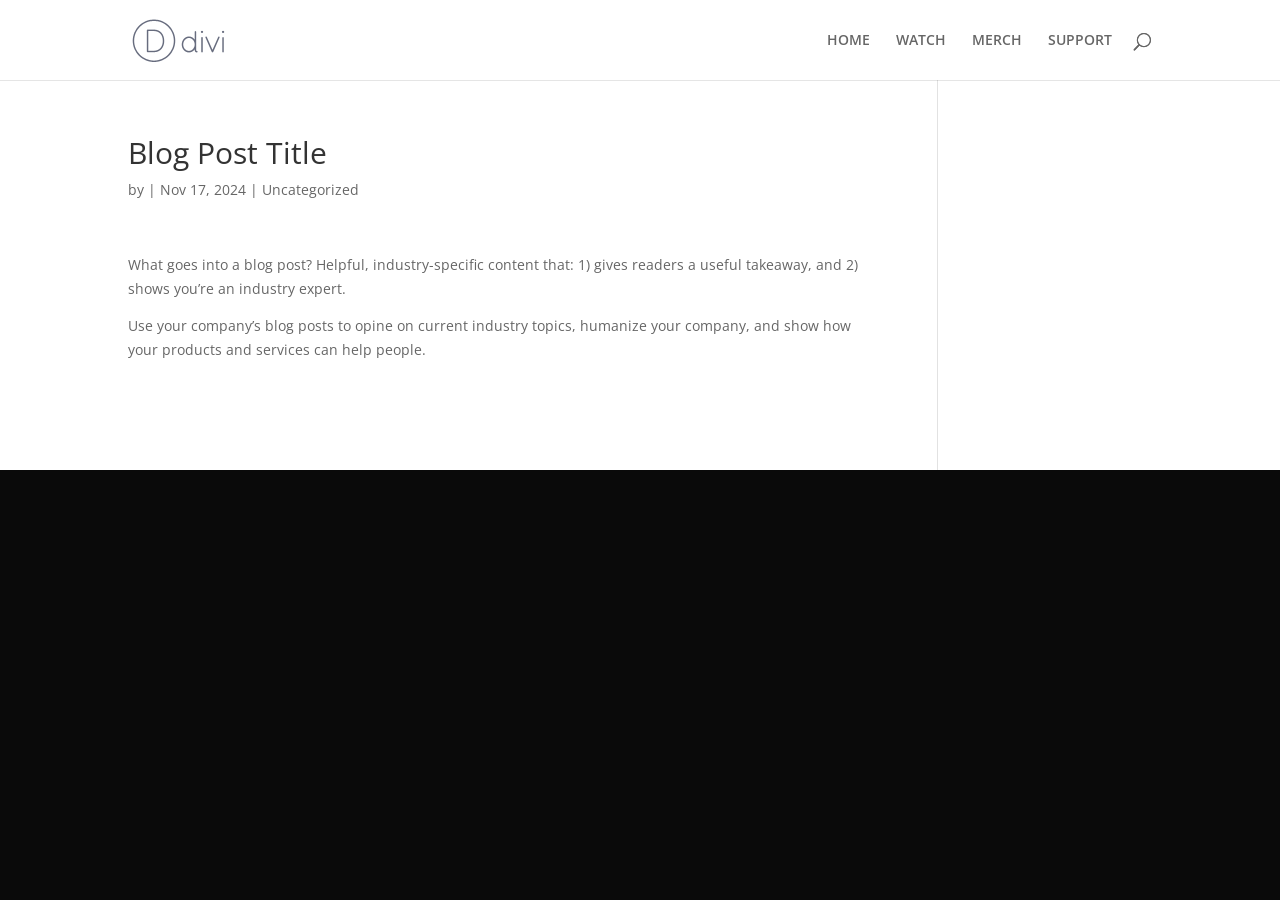
<file: blog-post-title/index.html>
<!DOCTYPE html>
<html lang="en-US">
<head>
	<meta charset="UTF-8" />
<meta http-equiv="X-UA-Compatible" content="IE=edge">
	<link rel="pingback" href="https://ajparmy.com/xmlrpc.php" />

	<script type="text/javascript">
		document.documentElement.className = 'js';
	</script>

	<meta name='robots' content='index, follow, max-image-preview:large, max-snippet:-1, max-video-preview:-1' />
<script type="text/javascript">
			let jqueryParams=[],jQuery=function(r){return jqueryParams=[...jqueryParams,r],jQuery},$=function(r){return jqueryParams=[...jqueryParams,r],$};window.jQuery=jQuery,window.$=jQuery;let customHeadScripts=!1;jQuery.fn=jQuery.prototype={},$.fn=jQuery.prototype={},jQuery.noConflict=function(r){if(window.jQuery)return jQuery=window.jQuery,$=window.jQuery,customHeadScripts=!0,jQuery.noConflict},jQuery.ready=function(r){jqueryParams=[...jqueryParams,r]},$.ready=function(r){jqueryParams=[...jqueryParams,r]},jQuery.load=function(r){jqueryParams=[...jqueryParams,r]},$.load=function(r){jqueryParams=[...jqueryParams,r]},jQuery.fn.ready=function(r){jqueryParams=[...jqueryParams,r]},$.fn.ready=function(r){jqueryParams=[...jqueryParams,r]};</script>
	<!-- This site is optimized with the Yoast SEO plugin v28.2 - https://yoast.com/product/yoast-seo-wordpress/ -->
	<title>Blog Post Title - AJP Army</title>
	<link rel="canonical" href="index.html" />
	<meta property="og:locale" content="en_US" />
	<meta property="og:type" content="article" />
	<meta property="og:title" content="Blog Post Title - AJP Army" />
	<meta property="og:description" content="What goes into a blog post? Helpful, industry-specific content that: 1) gives readers a useful takeaway, and 2) shows you’re an industry expert. Use your company’s blog posts to opine on current industry topics, humanize your company, and show how your products and services can help people." />
	<meta property="og:url" content="index.html" />
	<meta property="og:site_name" content="AJP Army" />
	<meta property="article:published_time" content="2024-11-17T02:06:44+00:00" />
	<meta name="twitter:card" content="summary_large_image" />
	<script type="application/ld+json" class="yoast-schema-graph">{"@context":"https:\/\/schema.org","@graph":[{"@type":"Article","@id":"index.html#article","isPartOf":{"@id":"index.html"},"author":{"name":"","@id":""},"headline":"Blog Post Title","datePublished":"2024-11-17T02:06:44+00:00","mainEntityOfPage":{"@id":"index.html"},"wordCount":50,"commentCount":0,"inLanguage":"en-US","potentialAction":[{"@type":"CommentAction","name":"Comment","target":["index.html#respond"]}]},{"@type":"WebPage","@id":"index.html","url":"index.html","name":"Blog Post Title - AJP Army","isPartOf":{"@id":"../index.html#website"},"datePublished":"2024-11-17T02:06:44+00:00","author":{"@id":""},"breadcrumb":{"@id":"index.html#breadcrumb"},"inLanguage":"en-US","potentialAction":[{"@type":"ReadAction","target":["index.html"]}]},{"@type":"BreadcrumbList","@id":"index.html#breadcrumb","itemListElement":[{"@type":"ListItem","position":1,"name":"Home","item":"https://ajparmy.com/"},{"@type":"ListItem","position":2,"name":"Blog Post Title"}]},{"@type":"WebSite","@id":"../index.html#website","url":"https://ajparmy.com/","name":"AJP Army","description":"Rapid Fire News","potentialAction":[{"@type":"SearchAction","target":{"@type":"EntryPoint","urlTemplate":"https://ajparmy.com/?s={search_term_string}"},"query-input":{"@type":"PropertyValueSpecification","valueRequired":true,"valueName":"search_term_string"}}],"inLanguage":"en-US"}]}</script>
	<!-- / Yoast SEO plugin. -->


<link rel='dns-prefetch' href='//fonts.googleapis.com' />
<link rel="alternate" type="application/rss+xml" title="AJP Army &raquo; Feed" href="https://ajparmy.com/feed/" />
<link rel="alternate" type="application/rss+xml" title="AJP Army &raquo; Comments Feed" href="https://ajparmy.com/comments/feed/" />
<meta content="Divi v.4.27.9" name="generator"/><link rel='stylesheet' id='wp-block-library-css' href='../wp-includes/css/dist/block-library/style.min.css' type='text/css' media='all' />
<style id='wp-block-library-theme-inline-css' type='text/css'>
.wp-block-audio :where(figcaption){color:#555;font-size:13px;text-align:center}.is-dark-theme .wp-block-audio :where(figcaption){color:#ffffffa6}.wp-block-audio{margin:0 0 1em}.wp-block-code{border:1px solid #ccc;border-radius:4px;font-family:Menlo,Consolas,monaco,monospace;padding:.8em 1em}.wp-block-embed :where(figcaption){color:#555;font-size:13px;text-align:center}.is-dark-theme .wp-block-embed :where(figcaption){color:#ffffffa6}.wp-block-embed{margin:0 0 1em}.blocks-gallery-caption{color:#555;font-size:13px;text-align:center}.is-dark-theme .blocks-gallery-caption{color:#ffffffa6}:root :where(.wp-block-image figcaption){color:#555;font-size:13px;text-align:center}.is-dark-theme :root :where(.wp-block-image figcaption){color:#ffffffa6}.wp-block-image{margin:0 0 1em}.wp-block-pullquote{border-bottom:4px solid;border-top:4px solid;color:currentColor;margin-bottom:1.75em}.wp-block-pullquote cite,.wp-block-pullquote footer,.wp-block-pullquote__citation{color:currentColor;font-size:.8125em;font-style:normal;text-transform:uppercase}.wp-block-quote{border-left:.25em solid;margin:0 0 1.75em;padding-left:1em}.wp-block-quote cite,.wp-block-quote footer{color:currentColor;font-size:.8125em;font-style:normal;position:relative}.wp-block-quote:where(.has-text-align-right){border-left:none;border-right:.25em solid;padding-left:0;padding-right:1em}.wp-block-quote:where(.has-text-align-center){border:none;padding-left:0}.wp-block-quote.is-large,.wp-block-quote.is-style-large,.wp-block-quote:where(.is-style-plain){border:none}.wp-block-search .wp-block-search__label{font-weight:700}.wp-block-search__button{border:1px solid #ccc;padding:.375em .625em}:where(.wp-block-group.has-background){padding:1.25em 2.375em}.wp-block-separator.has-css-opacity{opacity:.4}.wp-block-separator{border:none;border-bottom:2px solid;margin-left:auto;margin-right:auto}.wp-block-separator.has-alpha-channel-opacity{opacity:1}.wp-block-separator:not(.is-style-wide):not(.is-style-dots){width:100px}.wp-block-separator.has-background:not(.is-style-dots){border-bottom:none;height:1px}.wp-block-separator.has-background:not(.is-style-wide):not(.is-style-dots){height:2px}.wp-block-table{margin:0 0 1em}.wp-block-table td,.wp-block-table th{word-break:normal}.wp-block-table :where(figcaption){color:#555;font-size:13px;text-align:center}.is-dark-theme .wp-block-table :where(figcaption){color:#ffffffa6}.wp-block-video :where(figcaption){color:#555;font-size:13px;text-align:center}.is-dark-theme .wp-block-video :where(figcaption){color:#ffffffa6}.wp-block-video{margin:0 0 1em}:root :where(.wp-block-template-part.has-background){margin-bottom:0;margin-top:0;padding:1.25em 2.375em}
</style>
<link rel='stylesheet' id='coblocks-frontend-css' href='../wp-content/plugins/coblocks/dist/style-coblocks-1.css' type='text/css' media='all' />
<link rel='stylesheet' id='coblocks-extensions-css' href='../wp-content/plugins/coblocks/dist/style-coblocks-extensions.css' type='text/css' media='all' />
<link rel='stylesheet' id='coblocks-animation-css' href='../wp-content/plugins/coblocks/dist/style-coblocks-animation.css' type='text/css' media='all' />
<style id='site-designer-shared-pattern-classes-inline-css' type='text/css'>
/* Dark cover/section overlay + on-dark text. */
body .wp-site-blocks .is-style-overlay-dark .wp-block-cover__background { background-color: var(--wp--preset--color--base-3); color: var(--wp--preset--color--contrast-3); }
.wp-block-cover.is-style-overlay-dark .wp-block-cover__background.has-background-dim { opacity: 0.50 !important; }
:is(.wp-block-designsetgo-section, .wp-block-designsetgo-scroll-slides).is-style-overlay-dark { --dsgo-overlay-color: var(--wp--preset--color--base-3); --dsgo-overlay-opacity: 0.50; color: var(--wp--preset--color--contrast-3); }
.dsgo-image-accordion-item.is-style-overlay-dark { --dsgo-overlay-color: var(--wp--preset--color--base-3); }
.wp-block-group.has-background.is-style-overlay-dark { box-shadow: inset 0 0 0 9999px color-mix(in srgb, var(--wp--preset--color--base-3) 50%, transparent); }
body .wp-site-blocks .is-style-overlay-dark, body .wp-site-blocks .is-style-on-dark { --dsgo-text-color: var(--wp--preset--color--contrast-3); color: var(--wp--preset--color--contrast-3) !important; }
body .wp-site-blocks .is-style-overlay-dark :is(h1,h2,h3,h4,h5,h6,p,li,blockquote,cite), body .wp-site-blocks .is-style-on-dark :is(h1,h2,h3,h4,h5,h6,p,li,blockquote,cite) { color: var(--wp--preset--color--contrast-3) !important; }

/* Solid dark section background + light text. */
.is-style-bg-dark { background-color: var(--wp--preset--color--contrast); color: var(--wp--preset--color--base); }
.is-style-bg-dark a { color: var(--wp--preset--color--base); }
</style>
<style id='global-styles-inline-css' type='text/css'>
:root{--wp--preset--aspect-ratio--square: 1;--wp--preset--aspect-ratio--4-3: 4/3;--wp--preset--aspect-ratio--3-4: 3/4;--wp--preset--aspect-ratio--3-2: 3/2;--wp--preset--aspect-ratio--2-3: 2/3;--wp--preset--aspect-ratio--16-9: 16/9;--wp--preset--aspect-ratio--9-16: 9/16;--wp--preset--color--black: #000000;--wp--preset--color--cyan-bluish-gray: #abb8c3;--wp--preset--color--white: #ffffff;--wp--preset--color--pale-pink: #f78da7;--wp--preset--color--vivid-red: #cf2e2e;--wp--preset--color--luminous-vivid-orange: #ff6900;--wp--preset--color--luminous-vivid-amber: #fcb900;--wp--preset--color--light-green-cyan: #7bdcb5;--wp--preset--color--vivid-green-cyan: #00d084;--wp--preset--color--pale-cyan-blue: #8ed1fc;--wp--preset--color--vivid-cyan-blue: #0693e3;--wp--preset--color--vivid-purple: #9b51e0;--wp--preset--gradient--vivid-cyan-blue-to-vivid-purple: linear-gradient(135deg,rgba(6,147,227,1) 0%,rgb(155,81,224) 100%);--wp--preset--gradient--light-green-cyan-to-vivid-green-cyan: linear-gradient(135deg,rgb(122,220,180) 0%,rgb(0,208,130) 100%);--wp--preset--gradient--luminous-vivid-amber-to-luminous-vivid-orange: linear-gradient(135deg,rgba(252,185,0,1) 0%,rgba(255,105,0,1) 100%);--wp--preset--gradient--luminous-vivid-orange-to-vivid-red: linear-gradient(135deg,rgba(255,105,0,1) 0%,rgb(207,46,46) 100%);--wp--preset--gradient--very-light-gray-to-cyan-bluish-gray: linear-gradient(135deg,rgb(238,238,238) 0%,rgb(169,184,195) 100%);--wp--preset--gradient--cool-to-warm-spectrum: linear-gradient(135deg,rgb(74,234,220) 0%,rgb(151,120,209) 20%,rgb(207,42,186) 40%,rgb(238,44,130) 60%,rgb(251,105,98) 80%,rgb(254,248,76) 100%);--wp--preset--gradient--blush-light-purple: linear-gradient(135deg,rgb(255,206,236) 0%,rgb(152,150,240) 100%);--wp--preset--gradient--blush-bordeaux: linear-gradient(135deg,rgb(254,205,165) 0%,rgb(254,45,45) 50%,rgb(107,0,62) 100%);--wp--preset--gradient--luminous-dusk: linear-gradient(135deg,rgb(255,203,112) 0%,rgb(199,81,192) 50%,rgb(65,88,208) 100%);--wp--preset--gradient--pale-ocean: linear-gradient(135deg,rgb(255,245,203) 0%,rgb(182,227,212) 50%,rgb(51,167,181) 100%);--wp--preset--gradient--electric-grass: linear-gradient(135deg,rgb(202,248,128) 0%,rgb(113,206,126) 100%);--wp--preset--gradient--midnight: linear-gradient(135deg,rgb(2,3,129) 0%,rgb(40,116,252) 100%);--wp--preset--font-size--small: 13px;--wp--preset--font-size--medium: 20px;--wp--preset--font-size--large: 36px;--wp--preset--font-size--x-large: 42px;--wp--preset--spacing--20: 0.44rem;--wp--preset--spacing--30: 0.67rem;--wp--preset--spacing--40: 1rem;--wp--preset--spacing--50: 1.5rem;--wp--preset--spacing--60: 2.25rem;--wp--preset--spacing--70: 3.38rem;--wp--preset--spacing--80: 5.06rem;--wp--preset--shadow--natural: 6px 6px 9px rgba(0, 0, 0, 0.2);--wp--preset--shadow--deep: 12px 12px 50px rgba(0, 0, 0, 0.4);--wp--preset--shadow--sharp: 6px 6px 0px rgba(0, 0, 0, 0.2);--wp--preset--shadow--outlined: 6px 6px 0px -3px rgba(255, 255, 255, 1), 6px 6px rgba(0, 0, 0, 1);--wp--preset--shadow--crisp: 6px 6px 0px rgba(0, 0, 0, 1);}:root { --wp--style--global--content-size: 823px;--wp--style--global--wide-size: 1080px; }:where(body) { margin: 0; }.wp-site-blocks > .alignleft { float: left; margin-right: 2em; }.wp-site-blocks > .alignright { float: right; margin-left: 2em; }.wp-site-blocks > .aligncenter { justify-content: center; margin-left: auto; margin-right: auto; }:where(.is-layout-flex){gap: 0.5em;}:where(.is-layout-grid){gap: 0.5em;}.is-layout-flow > .alignleft{float: left;margin-inline-start: 0;margin-inline-end: 2em;}.is-layout-flow > .alignright{float: right;margin-inline-start: 2em;margin-inline-end: 0;}.is-layout-flow > .aligncenter{margin-left: auto !important;margin-right: auto !important;}.is-layout-constrained > .alignleft{float: left;margin-inline-start: 0;margin-inline-end: 2em;}.is-layout-constrained > .alignright{float: right;margin-inline-start: 2em;margin-inline-end: 0;}.is-layout-constrained > .aligncenter{margin-left: auto !important;margin-right: auto !important;}.is-layout-constrained > :where(:not(.alignleft):not(.alignright):not(.alignfull)){max-width: var(--wp--style--global--content-size);margin-left: auto !important;margin-right: auto !important;}.is-layout-constrained > .alignwide{max-width: var(--wp--style--global--wide-size);}body .is-layout-flex{display: flex;}.is-layout-flex{flex-wrap: wrap;align-items: center;}.is-layout-flex > :is(*, div){margin: 0;}body .is-layout-grid{display: grid;}.is-layout-grid > :is(*, div){margin: 0;}body{padding-top: 0px;padding-right: 0px;padding-bottom: 0px;padding-left: 0px;}:root :where(.wp-element-button, .wp-block-button__link){background-color: #32373c;border-width: 0;color: #fff;font-family: inherit;font-size: inherit;line-height: inherit;padding: calc(0.667em + 2px) calc(1.333em + 2px);text-decoration: none;}.has-black-color{color: var(--wp--preset--color--black) !important;}.has-cyan-bluish-gray-color{color: var(--wp--preset--color--cyan-bluish-gray) !important;}.has-white-color{color: var(--wp--preset--color--white) !important;}.has-pale-pink-color{color: var(--wp--preset--color--pale-pink) !important;}.has-vivid-red-color{color: var(--wp--preset--color--vivid-red) !important;}.has-luminous-vivid-orange-color{color: var(--wp--preset--color--luminous-vivid-orange) !important;}.has-luminous-vivid-amber-color{color: var(--wp--preset--color--luminous-vivid-amber) !important;}.has-light-green-cyan-color{color: var(--wp--preset--color--light-green-cyan) !important;}.has-vivid-green-cyan-color{color: var(--wp--preset--color--vivid-green-cyan) !important;}.has-pale-cyan-blue-color{color: var(--wp--preset--color--pale-cyan-blue) !important;}.has-vivid-cyan-blue-color{color: var(--wp--preset--color--vivid-cyan-blue) !important;}.has-vivid-purple-color{color: var(--wp--preset--color--vivid-purple) !important;}.has-black-background-color{background-color: var(--wp--preset--color--black) !important;}.has-cyan-bluish-gray-background-color{background-color: var(--wp--preset--color--cyan-bluish-gray) !important;}.has-white-background-color{background-color: var(--wp--preset--color--white) !important;}.has-pale-pink-background-color{background-color: var(--wp--preset--color--pale-pink) !important;}.has-vivid-red-background-color{background-color: var(--wp--preset--color--vivid-red) !important;}.has-luminous-vivid-orange-background-color{background-color: var(--wp--preset--color--luminous-vivid-orange) !important;}.has-luminous-vivid-amber-background-color{background-color: var(--wp--preset--color--luminous-vivid-amber) !important;}.has-light-green-cyan-background-color{background-color: var(--wp--preset--color--light-green-cyan) !important;}.has-vivid-green-cyan-background-color{background-color: var(--wp--preset--color--vivid-green-cyan) !important;}.has-pale-cyan-blue-background-color{background-color: var(--wp--preset--color--pale-cyan-blue) !important;}.has-vivid-cyan-blue-background-color{background-color: var(--wp--preset--color--vivid-cyan-blue) !important;}.has-vivid-purple-background-color{background-color: var(--wp--preset--color--vivid-purple) !important;}.has-black-border-color{border-color: var(--wp--preset--color--black) !important;}.has-cyan-bluish-gray-border-color{border-color: var(--wp--preset--color--cyan-bluish-gray) !important;}.has-white-border-color{border-color: var(--wp--preset--color--white) !important;}.has-pale-pink-border-color{border-color: var(--wp--preset--color--pale-pink) !important;}.has-vivid-red-border-color{border-color: var(--wp--preset--color--vivid-red) !important;}.has-luminous-vivid-orange-border-color{border-color: var(--wp--preset--color--luminous-vivid-orange) !important;}.has-luminous-vivid-amber-border-color{border-color: var(--wp--preset--color--luminous-vivid-amber) !important;}.has-light-green-cyan-border-color{border-color: var(--wp--preset--color--light-green-cyan) !important;}.has-vivid-green-cyan-border-color{border-color: var(--wp--preset--color--vivid-green-cyan) !important;}.has-pale-cyan-blue-border-color{border-color: var(--wp--preset--color--pale-cyan-blue) !important;}.has-vivid-cyan-blue-border-color{border-color: var(--wp--preset--color--vivid-cyan-blue) !important;}.has-vivid-purple-border-color{border-color: var(--wp--preset--color--vivid-purple) !important;}.has-vivid-cyan-blue-to-vivid-purple-gradient-background{background: var(--wp--preset--gradient--vivid-cyan-blue-to-vivid-purple) !important;}.has-light-green-cyan-to-vivid-green-cyan-gradient-background{background: var(--wp--preset--gradient--light-green-cyan-to-vivid-green-cyan) !important;}.has-luminous-vivid-amber-to-luminous-vivid-orange-gradient-background{background: var(--wp--preset--gradient--luminous-vivid-amber-to-luminous-vivid-orange) !important;}.has-luminous-vivid-orange-to-vivid-red-gradient-background{background: var(--wp--preset--gradient--luminous-vivid-orange-to-vivid-red) !important;}.has-very-light-gray-to-cyan-bluish-gray-gradient-background{background: var(--wp--preset--gradient--very-light-gray-to-cyan-bluish-gray) !important;}.has-cool-to-warm-spectrum-gradient-background{background: var(--wp--preset--gradient--cool-to-warm-spectrum) !important;}.has-blush-light-purple-gradient-background{background: var(--wp--preset--gradient--blush-light-purple) !important;}.has-blush-bordeaux-gradient-background{background: var(--wp--preset--gradient--blush-bordeaux) !important;}.has-luminous-dusk-gradient-background{background: var(--wp--preset--gradient--luminous-dusk) !important;}.has-pale-ocean-gradient-background{background: var(--wp--preset--gradient--pale-ocean) !important;}.has-electric-grass-gradient-background{background: var(--wp--preset--gradient--electric-grass) !important;}.has-midnight-gradient-background{background: var(--wp--preset--gradient--midnight) !important;}.has-small-font-size{font-size: var(--wp--preset--font-size--small) !important;}.has-medium-font-size{font-size: var(--wp--preset--font-size--medium) !important;}.has-large-font-size{font-size: var(--wp--preset--font-size--large) !important;}.has-x-large-font-size{font-size: var(--wp--preset--font-size--x-large) !important;}
:where(.wp-block-post-template.is-layout-flex){gap: 1.25em;}:where(.wp-block-post-template.is-layout-grid){gap: 1.25em;}
:where(.wp-block-columns.is-layout-flex){gap: 2em;}:where(.wp-block-columns.is-layout-grid){gap: 2em;}
:root :where(.wp-block-pullquote){font-size: 1.5em;line-height: 1.6;}
</style>
<link rel='stylesheet' id='sr7css-css' href='../wp-content/plugins/revslider/public/css/sr7.css' type='text/css' media='all' />
<link rel='stylesheet' id='wp-components-css' href='../wp-includes/css/dist/components/style.min.css' type='text/css' media='all' />
<link rel='stylesheet' id='godaddy-styles-css' href='../wp-content/mu-plugins/vendor/wpex/godaddy-launch/includes/Dependencies/GoDaddy/Styles/build/latest.css' type='text/css' media='all' />
<link rel='stylesheet' id='et-divi-open-sans-css' href='../_assets/fonts.googleapis.com/8c3ca5ea44d4d651.css#038;subset=latin,latin-ext&#038;display=swap' type='text/css' media='all' />
<style id='divi-style-inline-inline-css' type='text/css'>
/*!
Theme Name: Divi
Theme URI: http://www.elegantthemes.com/gallery/divi/
Version: 4.27.9
Description: Smart. Flexible. Beautiful. Divi is the most powerful theme in our collection.
Author: Elegant Themes
Author URI: http://www.elegantthemes.com
License: GNU General Public License v2
License URI: http://www.gnu.org/licenses/gpl-2.0.html
*/
a,abbr,acronym,address,applet,b,big,blockquote,body,center,cite,code,dd,del,dfn,div,dl,dt,em,fieldset,font,form,h1,h2,h3,h4,h5,h6,html,i,iframe,img,ins,kbd,label,legend,li,object,ol,p,pre,q,s,samp,small,span,strike,strong,sub,sup,tt,u,ul,var{margin:0;padding:0;border:0;outline:0;font-size:100%;-ms-text-size-adjust:100%;-webkit-text-size-adjust:100%;vertical-align:baseline;background:transparent}body{line-height:1}ol,ul{list-style:none}blockquote,q{quotes:none}blockquote:after,blockquote:before,q:after,q:before{content:"";content:none}blockquote{margin:20px 0 30px;border-left:5px solid;padding-left:20px}:focus{outline:0}del{text-decoration:line-through}pre{overflow:auto;padding:10px}figure{margin:0}table{border-collapse:collapse;border-spacing:0}article,aside,footer,header,hgroup,nav,section{display:block}body{font-family:Open Sans,Arial,sans-serif;font-size:14px;color:#666;background-color:#fff;line-height:1.7em;font-weight:500;-webkit-font-smoothing:antialiased;-moz-osx-font-smoothing:grayscale}body.page-template-page-template-blank-php #page-container{padding-top:0!important}body.et_cover_background{background-size:cover!important;background-position:top!important;background-repeat:no-repeat!important;background-attachment:fixed}a{color:#2ea3f2}a,a:hover{text-decoration:none}p{padding-bottom:1em}p:not(.has-background):last-of-type{padding-bottom:0}p.et_normal_padding{padding-bottom:1em}strong{font-weight:700}cite,em,i{font-style:italic}code,pre{font-family:Courier New,monospace;margin-bottom:10px}ins{text-decoration:none}sub,sup{height:0;line-height:1;position:relative;vertical-align:baseline}sup{bottom:.8em}sub{top:.3em}dl{margin:0 0 1.5em}dl dt{font-weight:700}dd{margin-left:1.5em}blockquote p{padding-bottom:0}embed,iframe,object,video{max-width:100%}h1,h2,h3,h4,h5,h6{color:#333;padding-bottom:10px;line-height:1em;font-weight:500}h1 a,h2 a,h3 a,h4 a,h5 a,h6 a{color:inherit}h1{font-size:30px}h2{font-size:26px}h3{font-size:22px}h4{font-size:18px}h5{font-size:16px}h6{font-size:14px}input{-webkit-appearance:none}input[type=checkbox]{-webkit-appearance:checkbox}input[type=radio]{-webkit-appearance:radio}input.text,input.title,input[type=email],input[type=password],input[type=tel],input[type=text],select,textarea{background-color:#fff;border:1px solid #bbb;padding:2px;color:#4e4e4e}input.text:focus,input.title:focus,input[type=text]:focus,select:focus,textarea:focus{border-color:#2d3940;color:#3e3e3e}input.text,input.title,input[type=text],select,textarea{margin:0}textarea{padding:4px}button,input,select,textarea{font-family:inherit}img{max-width:100%;height:auto}.clear{clear:both}br.clear{margin:0;padding:0}.pagination{clear:both}#et_search_icon:hover,.et-social-icon a:hover,.et_password_protected_form .et_submit_button,.form-submit .et_pb_buttontton.alt.disabled,.nav-single a,.posted_in a{color:#2ea3f2}.et-search-form,blockquote{border-color:#2ea3f2}#main-content{background-color:#fff}.container{width:80%;max-width:1080px;margin:auto;position:relative}body:not(.et-tb) #main-content .container,body:not(.et-tb-has-header) #main-content .container{padding-top:58px}.et_full_width_page #main-content .container:before{display:none}.main_title{margin-bottom:20px}.et_password_protected_form .et_submit_button:hover,.form-submit .et_pb_button:hover{background:rgba(0,0,0,.05)}.et_button_icon_visible .et_pb_button{padding-right:2em;padding-left:.7em}.et_button_icon_visible .et_pb_button:after{opacity:1;margin-left:0}.et_button_left .et_pb_button:hover:after{left:.15em}.et_button_left .et_pb_button:after{margin-left:0;left:1em}.et_button_icon_visible.et_button_left .et_pb_button,.et_button_left .et_pb_button:hover,.et_button_left .et_pb_module .et_pb_button:hover{padding-left:2em;padding-right:.7em}.et_button_icon_visible.et_button_left .et_pb_button:after,.et_button_left .et_pb_button:hover:after{left:.15em}.et_password_protected_form .et_submit_button:hover,.form-submit .et_pb_button:hover{padding:.3em 1em}.et_button_no_icon .et_pb_button:after{display:none}.et_button_no_icon.et_button_icon_visible.et_button_left .et_pb_button,.et_button_no_icon.et_button_left .et_pb_button:hover,.et_button_no_icon .et_pb_button,.et_button_no_icon .et_pb_button:hover{padding:.3em 1em!important}.et_button_custom_icon .et_pb_button:after{line-height:1.7em}.et_button_custom_icon.et_button_icon_visible .et_pb_button:after,.et_button_custom_icon .et_pb_button:hover:after{margin-left:.3em}#left-area .post_format-post-format-gallery .wp-block-gallery:first-of-type{padding:0;margin-bottom:-16px}.entry-content table:not(.variations){border:1px solid #eee;margin:0 0 15px;text-align:left;width:100%}.entry-content thead th,.entry-content tr th{color:#555;font-weight:700;padding:9px 24px}.entry-content tr td{border-top:1px solid #eee;padding:6px 24px}#left-area ul,.entry-content ul,.et-l--body ul,.et-l--footer ul,.et-l--header ul{list-style-type:disc;padding:0 0 23px 1em;line-height:26px}#left-area ol,.entry-content ol,.et-l--body ol,.et-l--footer ol,.et-l--header ol{list-style-type:decimal;list-style-position:inside;padding:0 0 23px;line-height:26px}#left-area ul li ul,.entry-content ul li ol{padding:2px 0 2px 20px}#left-area ol li ul,.entry-content ol li ol,.et-l--body ol li ol,.et-l--footer ol li ol,.et-l--header ol li ol{padding:2px 0 2px 35px}#left-area ul.wp-block-gallery{display:-webkit-box;display:-ms-flexbox;display:flex;-ms-flex-wrap:wrap;flex-wrap:wrap;list-style-type:none;padding:0}#left-area ul.products{padding:0!important;line-height:1.7!important;list-style:none!important}.gallery-item a{display:block}.gallery-caption,.gallery-item a{width:90%}#wpadminbar{z-index:100001}#left-area .post-meta{font-size:14px;padding-bottom:15px}#left-area .post-meta a{text-decoration:none;color:#666}#left-area .et_featured_image{padding-bottom:7px}.single .post{padding-bottom:25px}body.single .et_audio_content{margin-bottom:-6px}.nav-single a{text-decoration:none;color:#2ea3f2;font-size:14px;font-weight:400}.nav-previous{float:left}.nav-next{float:right}.et_password_protected_form p input{background-color:#eee;border:none!important;width:100%!important;border-radius:0!important;font-size:14px;color:#999!important;padding:16px!important;-webkit-box-sizing:border-box;box-sizing:border-box}.et_password_protected_form label{display:none}.et_password_protected_form .et_submit_button{font-family:inherit;display:block;float:right;margin:8px auto 0;cursor:pointer}.post-password-required p.nocomments.container{max-width:100%}.post-password-required p.nocomments.container:before{display:none}.aligncenter,div.post .new-post .aligncenter{display:block;margin-left:auto;margin-right:auto}.wp-caption{border:1px solid #ddd;text-align:center;background-color:#f3f3f3;margin-bottom:10px;max-width:96%;padding:8px}.wp-caption.alignleft{margin:0 30px 20px 0}.wp-caption.alignright{margin:0 0 20px 30px}.wp-caption img{margin:0;padding:0;border:0}.wp-caption p.wp-caption-text{font-size:12px;padding:0 4px 5px;margin:0}.alignright{float:right}.alignleft{float:left}img.alignleft{display:inline;float:left;margin-right:15px}img.alignright{display:inline;float:right;margin-left:15px}.page.et_pb_pagebuilder_layout #main-content{background-color:transparent}body #main-content .et_builder_inner_content>h1,body #main-content .et_builder_inner_content>h2,body #main-content .et_builder_inner_content>h3,body #main-content .et_builder_inner_content>h4,body #main-content .et_builder_inner_content>h5,body #main-content .et_builder_inner_content>h6{line-height:1.4em}body #main-content .et_builder_inner_content>p{line-height:1.7em}.wp-block-pullquote{margin:20px 0 30px}.wp-block-pullquote.has-background blockquote{border-left:none}.wp-block-group.has-background{padding:1.5em 1.5em .5em}@media (min-width:981px){#left-area{width:79.125%;padding-bottom:23px}#main-content .container:before{content:"";position:absolute;top:0;height:100%;width:1px;background-color:#e2e2e2}.et_full_width_page #left-area,.et_no_sidebar #left-area{float:none;width:100%!important}.et_full_width_page #left-area{padding-bottom:0}.et_no_sidebar #main-content .container:before{display:none}}@media (max-width:980px){#page-container{padding-top:80px}.et-tb #page-container,.et-tb-has-header #page-container{padding-top:0!important}#left-area,#sidebar{width:100%!important}#main-content .container:before{display:none!important}.et_full_width_page .et_gallery_item:nth-child(4n+1){clear:none}}@media print{#page-container{padding-top:0!important}}#wp-admin-bar-et-use-visual-builder a:before{font-family:ETmodules!important;content:"\e625";font-size:30px!important;width:28px;margin-top:-3px;color:#974df3!important}#wp-admin-bar-et-use-visual-builder:hover a:before{color:#fff!important}#wp-admin-bar-et-use-visual-builder:hover a,#wp-admin-bar-et-use-visual-builder a:hover{transition:background-color .5s ease;-webkit-transition:background-color .5s ease;-moz-transition:background-color .5s ease;background-color:#7e3bd0!important;color:#fff!important}* html .clearfix,:first-child+html .clearfix{zoom:1}.iphone .et_pb_section_video_bg video::-webkit-media-controls-start-playback-button{display:none!important;-webkit-appearance:none}.et_mobile_device .et_pb_section_parallax .et_pb_parallax_css{background-attachment:scroll}.et-social-facebook a.icon:before{content:"\e093"}.et-social-twitter a.icon:before{content:"\e094"}.et-social-google-plus a.icon:before{content:"\e096"}.et-social-instagram a.icon:before{content:"\e09a"}.et-social-rss a.icon:before{content:"\e09e"}.ai1ec-single-event:after{content:" ";display:table;clear:both}.evcal_event_details .evcal_evdata_cell .eventon_details_shading_bot.eventon_details_shading_bot{z-index:3}.wp-block-divi-layout{margin-bottom:1em}*{-webkit-box-sizing:border-box;box-sizing:border-box}#et-info-email:before,#et-info-phone:before,#et_search_icon:before,.comment-reply-link:after,.et-cart-info span:before,.et-pb-arrow-next:before,.et-pb-arrow-prev:before,.et-social-icon a:before,.et_audio_container .mejs-playpause-button button:before,.et_audio_container .mejs-volume-button button:before,.et_overlay:before,.et_password_protected_form .et_submit_button:after,.et_pb_button:after,.et_pb_contact_reset:after,.et_pb_contact_submit:after,.et_pb_font_icon:before,.et_pb_newsletter_button:after,.et_pb_pricing_table_button:after,.et_pb_promo_button:after,.et_pb_testimonial:before,.et_pb_toggle_title:before,.form-submit .et_pb_button:after,.mobile_menu_bar:before,a.et_pb_more_button:after{font-family:ETmodules!important;speak:none;font-style:normal;font-weight:400;-webkit-font-feature-settings:normal;font-feature-settings:normal;font-variant:normal;text-transform:none;line-height:1;-webkit-font-smoothing:antialiased;-moz-osx-font-smoothing:grayscale;text-shadow:0 0;direction:ltr}.et-pb-icon,.et_pb_custom_button_icon.et_pb_button:after,.et_pb_login .et_pb_custom_button_icon.et_pb_button:after,.et_pb_woo_custom_button_icon .button.et_pb_custom_button_icon.et_pb_button:after,.et_pb_woo_custom_button_icon .button.et_pb_custom_button_icon.et_pb_button:hover:after{content:attr(data-icon)}.et-pb-icon{font-family:ETmodules;speak:none;font-weight:400;-webkit-font-feature-settings:normal;font-feature-settings:normal;font-variant:normal;text-transform:none;line-height:1;-webkit-font-smoothing:antialiased;font-size:96px;font-style:normal;display:inline-block;-webkit-box-sizing:border-box;box-sizing:border-box;direction:ltr}#et-ajax-saving{display:none;-webkit-transition:background .3s,-webkit-box-shadow .3s;transition:background .3s,-webkit-box-shadow .3s;transition:background .3s,box-shadow .3s;transition:background .3s,box-shadow .3s,-webkit-box-shadow .3s;-webkit-box-shadow:rgba(0,139,219,.247059) 0 0 60px;box-shadow:0 0 60px rgba(0,139,219,.247059);position:fixed;top:50%;left:50%;width:50px;height:50px;background:#fff;border-radius:50px;margin:-25px 0 0 -25px;z-index:999999;text-align:center}#et-ajax-saving img{margin:9px}.et-safe-mode-indicator,.et-safe-mode-indicator:focus,.et-safe-mode-indicator:hover{-webkit-box-shadow:0 5px 10px rgba(41,196,169,.15);box-shadow:0 5px 10px rgba(41,196,169,.15);background:#29c4a9;color:#fff;font-size:14px;font-weight:600;padding:12px;line-height:16px;border-radius:3px;position:fixed;bottom:30px;right:30px;z-index:999999;text-decoration:none;font-family:Open Sans,sans-serif;-webkit-font-smoothing:antialiased;-moz-osx-font-smoothing:grayscale}.et_pb_button{font-size:20px;font-weight:500;padding:.3em 1em;line-height:1.7em!important;background-color:transparent;background-size:cover;background-position:50%;background-repeat:no-repeat;border:2px solid;border-radius:3px;-webkit-transition-duration:.2s;transition-duration:.2s;-webkit-transition-property:all!important;transition-property:all!important}.et_pb_button,.et_pb_button_inner{position:relative}.et_pb_button:hover,.et_pb_module .et_pb_button:hover{border:2px solid transparent;padding:.3em 2em .3em .7em}.et_pb_button:hover{background-color:hsla(0,0%,100%,.2)}.et_pb_bg_layout_light.et_pb_button:hover,.et_pb_bg_layout_light .et_pb_button:hover{background-color:rgba(0,0,0,.05)}.et_pb_button:after,.et_pb_button:before{font-size:32px;line-height:1em;content:"\35";opacity:0;position:absolute;margin-left:-1em;-webkit-transition:all .2s;transition:all .2s;text-transform:none;-webkit-font-feature-settings:"kern" off;font-feature-settings:"kern" off;font-variant:none;font-style:normal;font-weight:400;text-shadow:none}.et_pb_button.et_hover_enabled:hover:after,.et_pb_button.et_pb_hovered:hover:after{-webkit-transition:none!important;transition:none!important}.et_pb_button:before{display:none}.et_pb_button:hover:after{opacity:1;margin-left:0}.et_pb_column_1_3 h1,.et_pb_column_1_4 h1,.et_pb_column_1_5 h1,.et_pb_column_1_6 h1,.et_pb_column_2_5 h1{font-size:26px}.et_pb_column_1_3 h2,.et_pb_column_1_4 h2,.et_pb_column_1_5 h2,.et_pb_column_1_6 h2,.et_pb_column_2_5 h2{font-size:23px}.et_pb_column_1_3 h3,.et_pb_column_1_4 h3,.et_pb_column_1_5 h3,.et_pb_column_1_6 h3,.et_pb_column_2_5 h3{font-size:20px}.et_pb_column_1_3 h4,.et_pb_column_1_4 h4,.et_pb_column_1_5 h4,.et_pb_column_1_6 h4,.et_pb_column_2_5 h4{font-size:18px}.et_pb_column_1_3 h5,.et_pb_column_1_4 h5,.et_pb_column_1_5 h5,.et_pb_column_1_6 h5,.et_pb_column_2_5 h5{font-size:16px}.et_pb_column_1_3 h6,.et_pb_column_1_4 h6,.et_pb_column_1_5 h6,.et_pb_column_1_6 h6,.et_pb_column_2_5 h6{font-size:15px}.et_pb_bg_layout_dark,.et_pb_bg_layout_dark h1,.et_pb_bg_layout_dark h2,.et_pb_bg_layout_dark h3,.et_pb_bg_layout_dark h4,.et_pb_bg_layout_dark h5,.et_pb_bg_layout_dark h6{color:#fff!important}.et_pb_module.et_pb_text_align_left{text-align:left}.et_pb_module.et_pb_text_align_center{text-align:center}.et_pb_module.et_pb_text_align_right{text-align:right}.et_pb_module.et_pb_text_align_justified{text-align:justify}.clearfix:after{visibility:hidden;display:block;font-size:0;content:" ";clear:both;height:0}.et_pb_bg_layout_light .et_pb_more_button{color:#2ea3f2}.et_builder_inner_content{position:relative;z-index:1}header .et_builder_inner_content{z-index:2}.et_pb_css_mix_blend_mode_passthrough{mix-blend-mode:unset!important}.et_pb_image_container{margin:-20px -20px 29px}.et_pb_module_inner{position:relative}.et_hover_enabled_preview{z-index:2}.et_hover_enabled:hover{position:relative;z-index:2}.et_pb_all_tabs,.et_pb_module,.et_pb_posts_nav a,.et_pb_tab,.et_pb_with_background{position:relative;background-size:cover;background-position:50%;background-repeat:no-repeat}.et_pb_background_mask,.et_pb_background_pattern{bottom:0;left:0;position:absolute;right:0;top:0}.et_pb_background_mask{background-size:calc(100% + 2px) calc(100% + 2px);background-repeat:no-repeat;background-position:50%;overflow:hidden}.et_pb_background_pattern{background-position:0 0;background-repeat:repeat}.et_pb_with_border{position:relative;border:0 solid #333}.post-password-required .et_pb_row{padding:0;width:100%}.post-password-required .et_password_protected_form{min-height:0}body.et_pb_pagebuilder_layout.et_pb_show_title .post-password-required .et_password_protected_form h1,body:not(.et_pb_pagebuilder_layout) .post-password-required .et_password_protected_form h1{display:none}.et_pb_no_bg{padding:0!important}.et_overlay.et_pb_inline_icon:before,.et_pb_inline_icon:before{content:attr(data-icon)}.et_pb_more_button{color:inherit;text-shadow:none;text-decoration:none;display:inline-block;margin-top:20px}.et_parallax_bg_wrap{overflow:hidden;position:absolute;top:0;right:0;bottom:0;left:0}.et_parallax_bg{background-repeat:no-repeat;background-position:top;background-size:cover;position:absolute;bottom:0;left:0;width:100%;height:100%;display:block}.et_parallax_bg.et_parallax_bg__hover,.et_parallax_bg.et_parallax_bg_phone,.et_parallax_bg.et_parallax_bg_tablet,.et_parallax_gradient.et_parallax_gradient__hover,.et_parallax_gradient.et_parallax_gradient_phone,.et_parallax_gradient.et_parallax_gradient_tablet,.et_pb_section_parallax_hover:hover .et_parallax_bg:not(.et_parallax_bg__hover),.et_pb_section_parallax_hover:hover .et_parallax_gradient:not(.et_parallax_gradient__hover){display:none}.et_pb_section_parallax_hover:hover .et_parallax_bg.et_parallax_bg__hover,.et_pb_section_parallax_hover:hover .et_parallax_gradient.et_parallax_gradient__hover{display:block}.et_parallax_gradient{bottom:0;display:block;left:0;position:absolute;right:0;top:0}.et_pb_module.et_pb_section_parallax,.et_pb_posts_nav a.et_pb_section_parallax,.et_pb_tab.et_pb_section_parallax{position:relative}.et_pb_section_parallax .et_pb_parallax_css,.et_pb_slides .et_parallax_bg.et_pb_parallax_css{background-attachment:fixed}body.et-bfb .et_pb_section_parallax .et_pb_parallax_css,body.et-bfb .et_pb_slides .et_parallax_bg.et_pb_parallax_css{background-attachment:scroll;bottom:auto}.et_pb_section_parallax.et_pb_column .et_pb_module,.et_pb_section_parallax.et_pb_row .et_pb_column,.et_pb_section_parallax.et_pb_row .et_pb_module{z-index:9;position:relative}.et_pb_more_button:hover:after{opacity:1;margin-left:0}.et_pb_preload .et_pb_section_video_bg,.et_pb_preload>div{visibility:hidden}.et_pb_preload,.et_pb_section.et_pb_section_video.et_pb_preload{position:relative;background:#464646!important}.et_pb_preload:before{content:"";position:absolute;top:50%;left:50%;background:url(../wp-content/themes/Divi/includes/builder/styles/images/preloader.gif) no-repeat;border-radius:32px;width:32px;height:32px;margin:-16px 0 0 -16px}.box-shadow-overlay{position:absolute;top:0;left:0;width:100%;height:100%;z-index:10;pointer-events:none}.et_pb_section>.box-shadow-overlay~.et_pb_row{z-index:11}body.safari .section_has_divider{will-change:transform}.et_pb_row>.box-shadow-overlay{z-index:8}.has-box-shadow-overlay{position:relative}.et_clickable{cursor:pointer}.screen-reader-text{border:0;clip:rect(1px,1px,1px,1px);-webkit-clip-path:inset(50%);clip-path:inset(50%);height:1px;margin:-1px;overflow:hidden;padding:0;position:absolute!important;width:1px;word-wrap:normal!important}.et_multi_view_hidden,.et_multi_view_hidden_image{display:none!important}@keyframes multi-view-image-fade{0%{opacity:0}10%{opacity:.1}20%{opacity:.2}30%{opacity:.3}40%{opacity:.4}50%{opacity:.5}60%{opacity:.6}70%{opacity:.7}80%{opacity:.8}90%{opacity:.9}to{opacity:1}}.et_multi_view_image__loading{visibility:hidden}.et_multi_view_image__loaded{-webkit-animation:multi-view-image-fade .5s;animation:multi-view-image-fade .5s}#et-pb-motion-effects-offset-tracker{visibility:hidden!important;opacity:0;position:absolute;top:0;left:0}.et-pb-before-scroll-animation{opacity:0}header.et-l.et-l--header:after{clear:both;display:block;content:""}.et_pb_module{-webkit-animation-timing-function:linear;animation-timing-function:linear;-webkit-animation-duration:.2s;animation-duration:.2s}@-webkit-keyframes fadeBottom{0%{opacity:0;-webkit-transform:translateY(10%);transform:translateY(10%)}to{opacity:1;-webkit-transform:translateY(0);transform:translateY(0)}}@keyframes fadeBottom{0%{opacity:0;-webkit-transform:translateY(10%);transform:translateY(10%)}to{opacity:1;-webkit-transform:translateY(0);transform:translateY(0)}}@-webkit-keyframes fadeLeft{0%{opacity:0;-webkit-transform:translateX(-10%);transform:translateX(-10%)}to{opacity:1;-webkit-transform:translateX(0);transform:translateX(0)}}@keyframes fadeLeft{0%{opacity:0;-webkit-transform:translateX(-10%);transform:translateX(-10%)}to{opacity:1;-webkit-transform:translateX(0);transform:translateX(0)}}@-webkit-keyframes fadeRight{0%{opacity:0;-webkit-transform:translateX(10%);transform:translateX(10%)}to{opacity:1;-webkit-transform:translateX(0);transform:translateX(0)}}@keyframes fadeRight{0%{opacity:0;-webkit-transform:translateX(10%);transform:translateX(10%)}to{opacity:1;-webkit-transform:translateX(0);transform:translateX(0)}}@-webkit-keyframes fadeTop{0%{opacity:0;-webkit-transform:translateY(-10%);transform:translateY(-10%)}to{opacity:1;-webkit-transform:translateX(0);transform:translateX(0)}}@keyframes fadeTop{0%{opacity:0;-webkit-transform:translateY(-10%);transform:translateY(-10%)}to{opacity:1;-webkit-transform:translateX(0);transform:translateX(0)}}@-webkit-keyframes fadeIn{0%{opacity:0}to{opacity:1}}@keyframes fadeIn{0%{opacity:0}to{opacity:1}}.et-waypoint:not(.et_pb_counters){opacity:0}@media (min-width:981px){.et_pb_section.et_section_specialty div.et_pb_row .et_pb_column .et_pb_column .et_pb_module.et-last-child,.et_pb_section.et_section_specialty div.et_pb_row .et_pb_column .et_pb_column .et_pb_module:last-child,.et_pb_section.et_section_specialty div.et_pb_row .et_pb_column .et_pb_row_inner .et_pb_column .et_pb_module.et-last-child,.et_pb_section.et_section_specialty div.et_pb_row .et_pb_column .et_pb_row_inner .et_pb_column .et_pb_module:last-child,.et_pb_section div.et_pb_row .et_pb_column .et_pb_module.et-last-child,.et_pb_section div.et_pb_row .et_pb_column .et_pb_module:last-child{margin-bottom:0}}@media (max-width:980px){.et_overlay.et_pb_inline_icon_tablet:before,.et_pb_inline_icon_tablet:before{content:attr(data-icon-tablet)}.et_parallax_bg.et_parallax_bg_tablet_exist,.et_parallax_gradient.et_parallax_gradient_tablet_exist{display:none}.et_parallax_bg.et_parallax_bg_tablet,.et_parallax_gradient.et_parallax_gradient_tablet{display:block}.et_pb_column .et_pb_module{margin-bottom:30px}.et_pb_row .et_pb_column .et_pb_module.et-last-child,.et_pb_row .et_pb_column .et_pb_module:last-child,.et_section_specialty .et_pb_row .et_pb_column .et_pb_module.et-last-child,.et_section_specialty .et_pb_row .et_pb_column .et_pb_module:last-child{margin-bottom:0}.et_pb_more_button{display:inline-block!important}.et_pb_bg_layout_light_tablet.et_pb_button,.et_pb_bg_layout_light_tablet.et_pb_module.et_pb_button,.et_pb_bg_layout_light_tablet .et_pb_more_button{color:#2ea3f2}.et_pb_bg_layout_light_tablet .et_pb_forgot_password a{color:#666}.et_pb_bg_layout_light_tablet h1,.et_pb_bg_layout_light_tablet h2,.et_pb_bg_layout_light_tablet h3,.et_pb_bg_layout_light_tablet h4,.et_pb_bg_layout_light_tablet h5,.et_pb_bg_layout_light_tablet h6{color:#333!important}.et_pb_module .et_pb_bg_layout_light_tablet.et_pb_button{color:#2ea3f2!important}.et_pb_bg_layout_light_tablet{color:#666!important}.et_pb_bg_layout_dark_tablet,.et_pb_bg_layout_dark_tablet h1,.et_pb_bg_layout_dark_tablet h2,.et_pb_bg_layout_dark_tablet h3,.et_pb_bg_layout_dark_tablet h4,.et_pb_bg_layout_dark_tablet h5,.et_pb_bg_layout_dark_tablet h6{color:#fff!important}.et_pb_bg_layout_dark_tablet.et_pb_button,.et_pb_bg_layout_dark_tablet.et_pb_module.et_pb_button,.et_pb_bg_layout_dark_tablet .et_pb_more_button{color:inherit}.et_pb_bg_layout_dark_tablet .et_pb_forgot_password a{color:#fff}.et_pb_module.et_pb_text_align_left-tablet{text-align:left}.et_pb_module.et_pb_text_align_center-tablet{text-align:center}.et_pb_module.et_pb_text_align_right-tablet{text-align:right}.et_pb_module.et_pb_text_align_justified-tablet{text-align:justify}}@media (max-width:767px){.et_pb_more_button{display:inline-block!important}.et_overlay.et_pb_inline_icon_phone:before,.et_pb_inline_icon_phone:before{content:attr(data-icon-phone)}.et_parallax_bg.et_parallax_bg_phone_exist,.et_parallax_gradient.et_parallax_gradient_phone_exist{display:none}.et_parallax_bg.et_parallax_bg_phone,.et_parallax_gradient.et_parallax_gradient_phone{display:block}.et-hide-mobile{display:none!important}.et_pb_bg_layout_light_phone.et_pb_button,.et_pb_bg_layout_light_phone.et_pb_module.et_pb_button,.et_pb_bg_layout_light_phone .et_pb_more_button{color:#2ea3f2}.et_pb_bg_layout_light_phone .et_pb_forgot_password a{color:#666}.et_pb_bg_layout_light_phone h1,.et_pb_bg_layout_light_phone h2,.et_pb_bg_layout_light_phone h3,.et_pb_bg_layout_light_phone h4,.et_pb_bg_layout_light_phone h5,.et_pb_bg_layout_light_phone h6{color:#333!important}.et_pb_module .et_pb_bg_layout_light_phone.et_pb_button{color:#2ea3f2!important}.et_pb_bg_layout_light_phone{color:#666!important}.et_pb_bg_layout_dark_phone,.et_pb_bg_layout_dark_phone h1,.et_pb_bg_layout_dark_phone h2,.et_pb_bg_layout_dark_phone h3,.et_pb_bg_layout_dark_phone h4,.et_pb_bg_layout_dark_phone h5,.et_pb_bg_layout_dark_phone h6{color:#fff!important}.et_pb_bg_layout_dark_phone.et_pb_button,.et_pb_bg_layout_dark_phone.et_pb_module.et_pb_button,.et_pb_bg_layout_dark_phone .et_pb_more_button{color:inherit}.et_pb_module .et_pb_bg_layout_dark_phone.et_pb_button{color:#fff!important}.et_pb_bg_layout_dark_phone .et_pb_forgot_password a{color:#fff}.et_pb_module.et_pb_text_align_left-phone{text-align:left}.et_pb_module.et_pb_text_align_center-phone{text-align:center}.et_pb_module.et_pb_text_align_right-phone{text-align:right}.et_pb_module.et_pb_text_align_justified-phone{text-align:justify}}@media (max-width:479px){a.et_pb_more_button{display:block}}@media (min-width:768px) and (max-width:980px){[data-et-multi-view-load-tablet-hidden=true]:not(.et_multi_view_swapped){display:none!important}}@media (max-width:767px){[data-et-multi-view-load-phone-hidden=true]:not(.et_multi_view_swapped){display:none!important}}.et_pb_menu.et_pb_menu--style-inline_centered_logo .et_pb_menu__menu nav ul{-webkit-box-pack:center;-ms-flex-pack:center;justify-content:center}@-webkit-keyframes multi-view-image-fade{0%{-webkit-transform:scale(1);transform:scale(1);opacity:1}50%{-webkit-transform:scale(1.01);transform:scale(1.01);opacity:1}to{-webkit-transform:scale(1);transform:scale(1);opacity:1}}
</style>
<style id='divi-dynamic-critical-inline-css' type='text/css'>
@font-face{font-family:ETmodules;font-display:block;src:url(../wp-content/themes/Divi/core/admin/fonts/modules/all/modules.eot);src:url(../wp-content/themes/Divi/core/admin/fonts/modules/all/modules.eot#iefix) format("embedded-opentype"),url(../wp-content/themes/Divi/core/admin/fonts/modules/all/modules.woff) format("woff"),url(../wp-content/themes/Divi/core/admin/fonts/modules/all/modules.ttf) format("truetype"),url(../wp-content/themes/Divi/core/admin/fonts/modules/all/modules.svg#ETmodules) format("svg");font-weight:400;font-style:normal}
.et_audio_content,.et_link_content,.et_quote_content{background-color:#2ea3f2}.et_pb_post .et-pb-controllers a{margin-bottom:10px}.format-gallery .et-pb-controllers{bottom:0}.et_pb_blog_grid .et_audio_content{margin-bottom:19px}.et_pb_row .et_pb_blog_grid .et_pb_post .et_pb_slide{min-height:180px}.et_audio_content .wp-block-audio{margin:0;padding:0}.et_audio_content h2{line-height:44px}.et_pb_column_1_2 .et_audio_content h2,.et_pb_column_1_3 .et_audio_content h2,.et_pb_column_1_4 .et_audio_content h2,.et_pb_column_1_5 .et_audio_content h2,.et_pb_column_1_6 .et_audio_content h2,.et_pb_column_2_5 .et_audio_content h2,.et_pb_column_3_5 .et_audio_content h2,.et_pb_column_3_8 .et_audio_content h2{margin-bottom:9px;margin-top:0}.et_pb_column_1_2 .et_audio_content,.et_pb_column_3_5 .et_audio_content{padding:35px 40px}.et_pb_column_1_2 .et_audio_content h2,.et_pb_column_3_5 .et_audio_content h2{line-height:32px}.et_pb_column_1_3 .et_audio_content,.et_pb_column_1_4 .et_audio_content,.et_pb_column_1_5 .et_audio_content,.et_pb_column_1_6 .et_audio_content,.et_pb_column_2_5 .et_audio_content,.et_pb_column_3_8 .et_audio_content{padding:35px 20px}.et_pb_column_1_3 .et_audio_content h2,.et_pb_column_1_4 .et_audio_content h2,.et_pb_column_1_5 .et_audio_content h2,.et_pb_column_1_6 .et_audio_content h2,.et_pb_column_2_5 .et_audio_content h2,.et_pb_column_3_8 .et_audio_content h2{font-size:18px;line-height:26px}article.et_pb_has_overlay .et_pb_blog_image_container{position:relative}.et_pb_post>.et_main_video_container{position:relative;margin-bottom:30px}.et_pb_post .et_pb_video_overlay .et_pb_video_play{color:#fff}.et_pb_post .et_pb_video_overlay_hover:hover{background:rgba(0,0,0,.6)}.et_audio_content,.et_link_content,.et_quote_content{text-align:center;word-wrap:break-word;position:relative;padding:50px 60px}.et_audio_content h2,.et_link_content a.et_link_main_url,.et_link_content h2,.et_quote_content blockquote cite,.et_quote_content blockquote p{color:#fff!important}.et_quote_main_link{position:absolute;text-indent:-9999px;width:100%;height:100%;display:block;top:0;left:0}.et_quote_content blockquote{padding:0;margin:0;border:none}.et_audio_content h2,.et_link_content h2,.et_quote_content blockquote p{margin-top:0}.et_audio_content h2{margin-bottom:20px}.et_audio_content h2,.et_link_content h2,.et_quote_content blockquote p{line-height:44px}.et_link_content a.et_link_main_url,.et_quote_content blockquote cite{font-size:18px;font-weight:200}.et_quote_content blockquote cite{font-style:normal}.et_pb_column_2_3 .et_quote_content{padding:50px 42px 45px}.et_pb_column_2_3 .et_audio_content,.et_pb_column_2_3 .et_link_content{padding:40px 40px 45px}.et_pb_column_1_2 .et_audio_content,.et_pb_column_1_2 .et_link_content,.et_pb_column_1_2 .et_quote_content,.et_pb_column_3_5 .et_audio_content,.et_pb_column_3_5 .et_link_content,.et_pb_column_3_5 .et_quote_content{padding:35px 40px}.et_pb_column_1_2 .et_quote_content blockquote p,.et_pb_column_3_5 .et_quote_content blockquote p{font-size:26px;line-height:32px}.et_pb_column_1_2 .et_audio_content h2,.et_pb_column_1_2 .et_link_content h2,.et_pb_column_3_5 .et_audio_content h2,.et_pb_column_3_5 .et_link_content h2{line-height:32px}.et_pb_column_1_2 .et_link_content a.et_link_main_url,.et_pb_column_1_2 .et_quote_content blockquote cite,.et_pb_column_3_5 .et_link_content a.et_link_main_url,.et_pb_column_3_5 .et_quote_content blockquote cite{font-size:14px}.et_pb_column_1_3 .et_quote_content,.et_pb_column_1_4 .et_quote_content,.et_pb_column_1_5 .et_quote_content,.et_pb_column_1_6 .et_quote_content,.et_pb_column_2_5 .et_quote_content,.et_pb_column_3_8 .et_quote_content{padding:35px 30px 32px}.et_pb_column_1_3 .et_audio_content,.et_pb_column_1_3 .et_link_content,.et_pb_column_1_4 .et_audio_content,.et_pb_column_1_4 .et_link_content,.et_pb_column_1_5 .et_audio_content,.et_pb_column_1_5 .et_link_content,.et_pb_column_1_6 .et_audio_content,.et_pb_column_1_6 .et_link_content,.et_pb_column_2_5 .et_audio_content,.et_pb_column_2_5 .et_link_content,.et_pb_column_3_8 .et_audio_content,.et_pb_column_3_8 .et_link_content{padding:35px 20px}.et_pb_column_1_3 .et_audio_content h2,.et_pb_column_1_3 .et_link_content h2,.et_pb_column_1_3 .et_quote_content blockquote p,.et_pb_column_1_4 .et_audio_content h2,.et_pb_column_1_4 .et_link_content h2,.et_pb_column_1_4 .et_quote_content blockquote p,.et_pb_column_1_5 .et_audio_content h2,.et_pb_column_1_5 .et_link_content h2,.et_pb_column_1_5 .et_quote_content blockquote p,.et_pb_column_1_6 .et_audio_content h2,.et_pb_column_1_6 .et_link_content h2,.et_pb_column_1_6 .et_quote_content blockquote p,.et_pb_column_2_5 .et_audio_content h2,.et_pb_column_2_5 .et_link_content h2,.et_pb_column_2_5 .et_quote_content blockquote p,.et_pb_column_3_8 .et_audio_content h2,.et_pb_column_3_8 .et_link_content h2,.et_pb_column_3_8 .et_quote_content blockquote p{font-size:18px;line-height:26px}.et_pb_column_1_3 .et_link_content a.et_link_main_url,.et_pb_column_1_3 .et_quote_content blockquote cite,.et_pb_column_1_4 .et_link_content a.et_link_main_url,.et_pb_column_1_4 .et_quote_content blockquote cite,.et_pb_column_1_5 .et_link_content a.et_link_main_url,.et_pb_column_1_5 .et_quote_content blockquote cite,.et_pb_column_1_6 .et_link_content a.et_link_main_url,.et_pb_column_1_6 .et_quote_content blockquote cite,.et_pb_column_2_5 .et_link_content a.et_link_main_url,.et_pb_column_2_5 .et_quote_content blockquote cite,.et_pb_column_3_8 .et_link_content a.et_link_main_url,.et_pb_column_3_8 .et_quote_content blockquote cite{font-size:14px}.et_pb_post .et_pb_gallery_post_type .et_pb_slide{min-height:500px;background-size:cover!important;background-position:top}.format-gallery .et_pb_slider.gallery-not-found .et_pb_slide{-webkit-box-shadow:inset 0 0 10px rgba(0,0,0,.1);box-shadow:inset 0 0 10px rgba(0,0,0,.1)}.format-gallery .et_pb_slider:hover .et-pb-arrow-prev{left:0}.format-gallery .et_pb_slider:hover .et-pb-arrow-next{right:0}.et_pb_post>.et_pb_slider{margin-bottom:30px}.et_pb_column_3_4 .et_pb_post .et_pb_slide{min-height:442px}.et_pb_column_2_3 .et_pb_post .et_pb_slide{min-height:390px}.et_pb_column_1_2 .et_pb_post .et_pb_slide,.et_pb_column_3_5 .et_pb_post .et_pb_slide{min-height:284px}.et_pb_column_1_3 .et_pb_post .et_pb_slide,.et_pb_column_2_5 .et_pb_post .et_pb_slide,.et_pb_column_3_8 .et_pb_post .et_pb_slide{min-height:180px}.et_pb_column_1_4 .et_pb_post .et_pb_slide,.et_pb_column_1_5 .et_pb_post .et_pb_slide,.et_pb_column_1_6 .et_pb_post .et_pb_slide{min-height:125px}.et_pb_portfolio.et_pb_section_parallax .pagination,.et_pb_portfolio.et_pb_section_video .pagination,.et_pb_portfolio_grid.et_pb_section_parallax .pagination,.et_pb_portfolio_grid.et_pb_section_video .pagination{position:relative}.et_pb_bg_layout_light .et_pb_post .post-meta,.et_pb_bg_layout_light .et_pb_post .post-meta a,.et_pb_bg_layout_light .et_pb_post p{color:#666}.et_pb_bg_layout_dark .et_pb_post .post-meta,.et_pb_bg_layout_dark .et_pb_post .post-meta a,.et_pb_bg_layout_dark .et_pb_post p{color:inherit}.et_pb_text_color_dark .et_audio_content h2,.et_pb_text_color_dark .et_link_content a.et_link_main_url,.et_pb_text_color_dark .et_link_content h2,.et_pb_text_color_dark .et_quote_content blockquote cite,.et_pb_text_color_dark .et_quote_content blockquote p{color:#666!important}.et_pb_text_color_dark.et_audio_content h2,.et_pb_text_color_dark.et_link_content a.et_link_main_url,.et_pb_text_color_dark.et_link_content h2,.et_pb_text_color_dark.et_quote_content blockquote cite,.et_pb_text_color_dark.et_quote_content blockquote p{color:#bbb!important}.et_pb_text_color_dark.et_audio_content,.et_pb_text_color_dark.et_link_content,.et_pb_text_color_dark.et_quote_content{background-color:#e8e8e8}@media (min-width:981px) and (max-width:1100px){.et_quote_content{padding:50px 70px 45px}.et_pb_column_2_3 .et_quote_content{padding:50px 50px 45px}.et_pb_column_1_2 .et_quote_content,.et_pb_column_3_5 .et_quote_content{padding:35px 47px 30px}.et_pb_column_1_3 .et_quote_content,.et_pb_column_1_4 .et_quote_content,.et_pb_column_1_5 .et_quote_content,.et_pb_column_1_6 .et_quote_content,.et_pb_column_2_5 .et_quote_content,.et_pb_column_3_8 .et_quote_content{padding:35px 25px 32px}.et_pb_column_4_4 .et_pb_post .et_pb_slide{min-height:534px}.et_pb_column_3_4 .et_pb_post .et_pb_slide{min-height:392px}.et_pb_column_2_3 .et_pb_post .et_pb_slide{min-height:345px}.et_pb_column_1_2 .et_pb_post .et_pb_slide,.et_pb_column_3_5 .et_pb_post .et_pb_slide{min-height:250px}.et_pb_column_1_3 .et_pb_post .et_pb_slide,.et_pb_column_2_5 .et_pb_post .et_pb_slide,.et_pb_column_3_8 .et_pb_post .et_pb_slide{min-height:155px}.et_pb_column_1_4 .et_pb_post .et_pb_slide,.et_pb_column_1_5 .et_pb_post .et_pb_slide,.et_pb_column_1_6 .et_pb_post .et_pb_slide{min-height:108px}}@media (max-width:980px){.et_pb_bg_layout_dark_tablet .et_audio_content h2{color:#fff!important}.et_pb_text_color_dark_tablet.et_audio_content h2{color:#bbb!important}.et_pb_text_color_dark_tablet.et_audio_content{background-color:#e8e8e8}.et_pb_bg_layout_dark_tablet .et_audio_content h2,.et_pb_bg_layout_dark_tablet .et_link_content a.et_link_main_url,.et_pb_bg_layout_dark_tablet .et_link_content h2,.et_pb_bg_layout_dark_tablet .et_quote_content blockquote cite,.et_pb_bg_layout_dark_tablet .et_quote_content blockquote p{color:#fff!important}.et_pb_text_color_dark_tablet .et_audio_content h2,.et_pb_text_color_dark_tablet .et_link_content a.et_link_main_url,.et_pb_text_color_dark_tablet .et_link_content h2,.et_pb_text_color_dark_tablet .et_quote_content blockquote cite,.et_pb_text_color_dark_tablet .et_quote_content blockquote p{color:#666!important}.et_pb_text_color_dark_tablet.et_audio_content h2,.et_pb_text_color_dark_tablet.et_link_content a.et_link_main_url,.et_pb_text_color_dark_tablet.et_link_content h2,.et_pb_text_color_dark_tablet.et_quote_content blockquote cite,.et_pb_text_color_dark_tablet.et_quote_content blockquote p{color:#bbb!important}.et_pb_text_color_dark_tablet.et_audio_content,.et_pb_text_color_dark_tablet.et_link_content,.et_pb_text_color_dark_tablet.et_quote_content{background-color:#e8e8e8}}@media (min-width:768px) and (max-width:980px){.et_audio_content h2{font-size:26px!important;line-height:44px!important;margin-bottom:24px!important}.et_pb_post>.et_pb_gallery_post_type>.et_pb_slides>.et_pb_slide{min-height:384px!important}.et_quote_content{padding:50px 43px 45px!important}.et_quote_content blockquote p{font-size:26px!important;line-height:44px!important}.et_quote_content blockquote cite{font-size:18px!important}.et_link_content{padding:40px 40px 45px}.et_link_content h2{font-size:26px!important;line-height:44px!important}.et_link_content a.et_link_main_url{font-size:18px!important}}@media (max-width:767px){.et_audio_content h2,.et_link_content h2,.et_quote_content,.et_quote_content blockquote p{font-size:20px!important;line-height:26px!important}.et_audio_content,.et_link_content{padding:35px 20px!important}.et_audio_content h2{margin-bottom:9px!important}.et_pb_bg_layout_dark_phone .et_audio_content h2{color:#fff!important}.et_pb_text_color_dark_phone.et_audio_content{background-color:#e8e8e8}.et_link_content a.et_link_main_url,.et_quote_content blockquote cite{font-size:14px!important}.format-gallery .et-pb-controllers{height:auto}.et_pb_post>.et_pb_gallery_post_type>.et_pb_slides>.et_pb_slide{min-height:222px!important}.et_pb_bg_layout_dark_phone .et_audio_content h2,.et_pb_bg_layout_dark_phone .et_link_content a.et_link_main_url,.et_pb_bg_layout_dark_phone .et_link_content h2,.et_pb_bg_layout_dark_phone .et_quote_content blockquote cite,.et_pb_bg_layout_dark_phone .et_quote_content blockquote p{color:#fff!important}.et_pb_text_color_dark_phone .et_audio_content h2,.et_pb_text_color_dark_phone .et_link_content a.et_link_main_url,.et_pb_text_color_dark_phone .et_link_content h2,.et_pb_text_color_dark_phone .et_quote_content blockquote cite,.et_pb_text_color_dark_phone .et_quote_content blockquote p{color:#666!important}.et_pb_text_color_dark_phone.et_audio_content h2,.et_pb_text_color_dark_phone.et_link_content a.et_link_main_url,.et_pb_text_color_dark_phone.et_link_content h2,.et_pb_text_color_dark_phone.et_quote_content blockquote cite,.et_pb_text_color_dark_phone.et_quote_content blockquote p{color:#bbb!important}.et_pb_text_color_dark_phone.et_audio_content,.et_pb_text_color_dark_phone.et_link_content,.et_pb_text_color_dark_phone.et_quote_content{background-color:#e8e8e8}}@media (max-width:479px){.et_pb_column_1_2 .et_pb_carousel_item .et_pb_video_play,.et_pb_column_1_3 .et_pb_carousel_item .et_pb_video_play,.et_pb_column_2_3 .et_pb_carousel_item .et_pb_video_play,.et_pb_column_2_5 .et_pb_carousel_item .et_pb_video_play,.et_pb_column_3_5 .et_pb_carousel_item .et_pb_video_play,.et_pb_column_3_8 .et_pb_carousel_item .et_pb_video_play{font-size:1.5rem;line-height:1.5rem;margin-left:-.75rem;margin-top:-.75rem}.et_audio_content,.et_quote_content{padding:35px 20px!important}.et_pb_post>.et_pb_gallery_post_type>.et_pb_slides>.et_pb_slide{min-height:156px!important}}.et_full_width_page .et_gallery_item{float:left;width:20.875%;margin:0 5.5% 5.5% 0}.et_full_width_page .et_gallery_item:nth-child(3n){margin-right:5.5%}.et_full_width_page .et_gallery_item:nth-child(3n+1){clear:none}.et_full_width_page .et_gallery_item:nth-child(4n){margin-right:0}.et_full_width_page .et_gallery_item:nth-child(4n+1){clear:both}
.et_pb_slider{position:relative;overflow:hidden}.et_pb_slide{padding:0 6%;background-size:cover;background-position:50%;background-repeat:no-repeat}.et_pb_slider .et_pb_slide{display:none;float:left;margin-right:-100%;position:relative;width:100%;text-align:center;list-style:none!important;background-position:50%;background-size:100%;background-size:cover}.et_pb_slider .et_pb_slide:first-child{display:list-item}.et-pb-controllers{position:absolute;bottom:20px;left:0;width:100%;text-align:center;z-index:10}.et-pb-controllers a{display:inline-block;background-color:hsla(0,0%,100%,.5);text-indent:-9999px;border-radius:7px;width:7px;height:7px;margin-right:10px;padding:0;opacity:.5}.et-pb-controllers .et-pb-active-control{opacity:1}.et-pb-controllers a:last-child{margin-right:0}.et-pb-controllers .et-pb-active-control{background-color:#fff}.et_pb_slides .et_pb_temp_slide{display:block}.et_pb_slides:after{content:"";display:block;clear:both;visibility:hidden;line-height:0;height:0;width:0}@media (max-width:980px){.et_pb_bg_layout_light_tablet .et-pb-controllers .et-pb-active-control{background-color:#333}.et_pb_bg_layout_light_tablet .et-pb-controllers a{background-color:rgba(0,0,0,.3)}.et_pb_bg_layout_light_tablet .et_pb_slide_content{color:#333}.et_pb_bg_layout_dark_tablet .et_pb_slide_description{text-shadow:0 1px 3px rgba(0,0,0,.3)}.et_pb_bg_layout_dark_tablet .et_pb_slide_content{color:#fff}.et_pb_bg_layout_dark_tablet .et-pb-controllers .et-pb-active-control{background-color:#fff}.et_pb_bg_layout_dark_tablet .et-pb-controllers a{background-color:hsla(0,0%,100%,.5)}}@media (max-width:767px){.et-pb-controllers{position:absolute;bottom:5%;left:0;width:100%;text-align:center;z-index:10;height:14px}.et_transparent_nav .et_pb_section:first-child .et-pb-controllers{bottom:18px}.et_pb_bg_layout_light_phone.et_pb_slider_with_overlay .et_pb_slide_overlay_container,.et_pb_bg_layout_light_phone.et_pb_slider_with_text_overlay .et_pb_text_overlay_wrapper{background-color:hsla(0,0%,100%,.9)}.et_pb_bg_layout_light_phone .et-pb-controllers .et-pb-active-control{background-color:#333}.et_pb_bg_layout_dark_phone.et_pb_slider_with_overlay .et_pb_slide_overlay_container,.et_pb_bg_layout_dark_phone.et_pb_slider_with_text_overlay .et_pb_text_overlay_wrapper,.et_pb_bg_layout_light_phone .et-pb-controllers a{background-color:rgba(0,0,0,.3)}.et_pb_bg_layout_dark_phone .et-pb-controllers .et-pb-active-control{background-color:#fff}.et_pb_bg_layout_dark_phone .et-pb-controllers a{background-color:hsla(0,0%,100%,.5)}}.et_mobile_device .et_pb_slider_parallax .et_pb_slide,.et_mobile_device .et_pb_slides .et_parallax_bg.et_pb_parallax_css{background-attachment:scroll}
.et-pb-arrow-next,.et-pb-arrow-prev{position:absolute;top:50%;z-index:100;font-size:48px;color:#fff;margin-top:-24px;-webkit-transition:all .2s ease-in-out;transition:all .2s ease-in-out;opacity:0}.et_pb_bg_layout_light .et-pb-arrow-next,.et_pb_bg_layout_light .et-pb-arrow-prev{color:#333}.et_pb_slider:hover .et-pb-arrow-prev{left:22px;opacity:1}.et_pb_slider:hover .et-pb-arrow-next{right:22px;opacity:1}.et_pb_bg_layout_light .et-pb-controllers .et-pb-active-control{background-color:#333}.et_pb_bg_layout_light .et-pb-controllers a{background-color:rgba(0,0,0,.3)}.et-pb-arrow-next:hover,.et-pb-arrow-prev:hover{text-decoration:none}.et-pb-arrow-next span,.et-pb-arrow-prev span{display:none}.et-pb-arrow-prev{left:-22px}.et-pb-arrow-next{right:-22px}.et-pb-arrow-prev:before{content:"4"}.et-pb-arrow-next:before{content:"5"}.format-gallery .et-pb-arrow-next,.format-gallery .et-pb-arrow-prev{color:#fff}.et_pb_column_1_3 .et_pb_slider:hover .et-pb-arrow-prev,.et_pb_column_1_4 .et_pb_slider:hover .et-pb-arrow-prev,.et_pb_column_1_5 .et_pb_slider:hover .et-pb-arrow-prev,.et_pb_column_1_6 .et_pb_slider:hover .et-pb-arrow-prev,.et_pb_column_2_5 .et_pb_slider:hover .et-pb-arrow-prev{left:0}.et_pb_column_1_3 .et_pb_slider:hover .et-pb-arrow-next,.et_pb_column_1_4 .et_pb_slider:hover .et-pb-arrow-prev,.et_pb_column_1_5 .et_pb_slider:hover .et-pb-arrow-prev,.et_pb_column_1_6 .et_pb_slider:hover .et-pb-arrow-prev,.et_pb_column_2_5 .et_pb_slider:hover .et-pb-arrow-next{right:0}.et_pb_column_1_4 .et_pb_slider .et_pb_slide,.et_pb_column_1_5 .et_pb_slider .et_pb_slide,.et_pb_column_1_6 .et_pb_slider .et_pb_slide{min-height:170px}.et_pb_column_1_4 .et_pb_slider:hover .et-pb-arrow-next,.et_pb_column_1_5 .et_pb_slider:hover .et-pb-arrow-next,.et_pb_column_1_6 .et_pb_slider:hover .et-pb-arrow-next{right:0}@media (max-width:980px){.et_pb_bg_layout_light_tablet .et-pb-arrow-next,.et_pb_bg_layout_light_tablet .et-pb-arrow-prev{color:#333}.et_pb_bg_layout_dark_tablet .et-pb-arrow-next,.et_pb_bg_layout_dark_tablet .et-pb-arrow-prev{color:#fff}}@media (max-width:767px){.et_pb_slider:hover .et-pb-arrow-prev{left:0;opacity:1}.et_pb_slider:hover .et-pb-arrow-next{right:0;opacity:1}.et_pb_bg_layout_light_phone .et-pb-arrow-next,.et_pb_bg_layout_light_phone .et-pb-arrow-prev{color:#333}.et_pb_bg_layout_dark_phone .et-pb-arrow-next,.et_pb_bg_layout_dark_phone .et-pb-arrow-prev{color:#fff}}.et_mobile_device .et-pb-arrow-prev{left:22px;opacity:1}.et_mobile_device .et-pb-arrow-next{right:22px;opacity:1}@media (max-width:767px){.et_mobile_device .et-pb-arrow-prev{left:0;opacity:1}.et_mobile_device .et-pb-arrow-next{right:0;opacity:1}}
.et_overlay{z-index:-1;position:absolute;top:0;left:0;display:block;width:100%;height:100%;background:hsla(0,0%,100%,.9);opacity:0;pointer-events:none;-webkit-transition:all .3s;transition:all .3s;border:1px solid #e5e5e5;-webkit-box-sizing:border-box;box-sizing:border-box;-webkit-backface-visibility:hidden;backface-visibility:hidden;-webkit-font-smoothing:antialiased}.et_overlay:before{color:#2ea3f2;content:"\E050";position:absolute;top:50%;left:50%;-webkit-transform:translate(-50%,-50%);transform:translate(-50%,-50%);font-size:32px;-webkit-transition:all .4s;transition:all .4s}.et_portfolio_image,.et_shop_image{position:relative;display:block}.et_pb_has_overlay:not(.et_pb_image):hover .et_overlay,.et_portfolio_image:hover .et_overlay,.et_shop_image:hover .et_overlay{z-index:3;opacity:1}#ie7 .et_overlay,#ie8 .et_overlay{display:none}.et_pb_module.et_pb_has_overlay{position:relative}.et_pb_module.et_pb_has_overlay .et_overlay,article.et_pb_has_overlay{border:none}
.et_pb_blog_grid .et_audio_container .mejs-container .mejs-controls .mejs-time span{font-size:14px}.et_audio_container .mejs-container{width:auto!important;min-width:unset!important;height:auto!important}.et_audio_container .mejs-container,.et_audio_container .mejs-container .mejs-controls,.et_audio_container .mejs-embed,.et_audio_container .mejs-embed body{background:none;height:auto}.et_audio_container .mejs-controls .mejs-time-rail .mejs-time-loaded,.et_audio_container .mejs-time.mejs-currenttime-container{display:none!important}.et_audio_container .mejs-time{display:block!important;padding:0;margin-left:10px;margin-right:90px;line-height:inherit}.et_audio_container .mejs-android .mejs-time,.et_audio_container .mejs-ios .mejs-time,.et_audio_container .mejs-ipad .mejs-time,.et_audio_container .mejs-iphone .mejs-time{margin-right:0}.et_audio_container .mejs-controls .mejs-horizontal-volume-slider .mejs-horizontal-volume-total,.et_audio_container .mejs-controls .mejs-time-rail .mejs-time-total{background:hsla(0,0%,100%,.5);border-radius:5px;height:4px;margin:8px 0 0;top:0;right:0;left:auto}.et_audio_container .mejs-controls>div{height:20px!important}.et_audio_container .mejs-controls div.mejs-time-rail{padding-top:0;position:relative;display:block!important;margin-left:42px;margin-right:0}.et_audio_container span.mejs-time-total.mejs-time-slider{display:block!important;position:relative!important;max-width:100%;min-width:unset!important}.et_audio_container .mejs-button.mejs-volume-button{width:auto;height:auto;margin-left:auto;position:absolute;right:59px;bottom:-2px}.et_audio_container .mejs-controls .mejs-horizontal-volume-slider .mejs-horizontal-volume-current,.et_audio_container .mejs-controls .mejs-time-rail .mejs-time-current{background:#fff;height:4px;border-radius:5px}.et_audio_container .mejs-controls .mejs-horizontal-volume-slider .mejs-horizontal-volume-handle,.et_audio_container .mejs-controls .mejs-time-rail .mejs-time-handle{display:block;border:none;width:10px}.et_audio_container .mejs-time-rail .mejs-time-handle-content{border-radius:100%;-webkit-transform:scale(1);transform:scale(1)}.et_pb_text_color_dark .et_audio_container .mejs-time-rail .mejs-time-handle-content{border-color:#666}.et_audio_container .mejs-time-rail .mejs-time-hovered{height:4px}.et_audio_container .mejs-controls .mejs-horizontal-volume-slider .mejs-horizontal-volume-handle{background:#fff;border-radius:5px;height:10px;position:absolute;top:-3px}.et_audio_container .mejs-container .mejs-controls .mejs-time span{font-size:18px}.et_audio_container .mejs-controls a.mejs-horizontal-volume-slider{display:block!important;height:19px;margin-left:5px;position:absolute;right:0;bottom:0}.et_audio_container .mejs-controls div.mejs-horizontal-volume-slider{height:4px}.et_audio_container .mejs-playpause-button button,.et_audio_container .mejs-volume-button button{background:none!important;margin:0!important;width:auto!important;height:auto!important;position:relative!important;z-index:99}.et_audio_container .mejs-playpause-button button:before{content:"E"!important;font-size:32px;left:0;top:-8px}.et_audio_container .mejs-playpause-button button:before,.et_audio_container .mejs-volume-button button:before{color:#fff}.et_audio_container .mejs-playpause-button{margin-top:-7px!important;width:auto!important;height:auto!important;position:absolute}.et_audio_container .mejs-controls .mejs-button button:focus{outline:none}.et_audio_container .mejs-playpause-button.mejs-pause button:before{content:"`"!important}.et_audio_container .mejs-volume-button button:before{content:"\E068";font-size:18px}.et_pb_text_color_dark .et_audio_container .mejs-controls .mejs-horizontal-volume-slider .mejs-horizontal-volume-total,.et_pb_text_color_dark .et_audio_container .mejs-controls .mejs-time-rail .mejs-time-total{background:hsla(0,0%,60%,.5)}.et_pb_text_color_dark .et_audio_container .mejs-controls .mejs-horizontal-volume-slider .mejs-horizontal-volume-current,.et_pb_text_color_dark .et_audio_container .mejs-controls .mejs-time-rail .mejs-time-current{background:#999}.et_pb_text_color_dark .et_audio_container .mejs-playpause-button button:before,.et_pb_text_color_dark .et_audio_container .mejs-volume-button button:before{color:#666}.et_pb_text_color_dark .et_audio_container .mejs-controls .mejs-horizontal-volume-slider .mejs-horizontal-volume-handle,.et_pb_text_color_dark .mejs-controls .mejs-time-rail .mejs-time-handle{background:#666}.et_pb_text_color_dark .mejs-container .mejs-controls .mejs-time span{color:#999}.et_pb_column_1_3 .et_audio_container .mejs-container .mejs-controls .mejs-time span,.et_pb_column_1_4 .et_audio_container .mejs-container .mejs-controls .mejs-time span,.et_pb_column_1_5 .et_audio_container .mejs-container .mejs-controls .mejs-time span,.et_pb_column_1_6 .et_audio_container .mejs-container .mejs-controls .mejs-time span,.et_pb_column_2_5 .et_audio_container .mejs-container .mejs-controls .mejs-time span,.et_pb_column_3_8 .et_audio_container .mejs-container .mejs-controls .mejs-time span{font-size:14px}.et_audio_container .mejs-container .mejs-controls{padding:0;-ms-flex-wrap:wrap;flex-wrap:wrap;min-width:unset!important;position:relative}@media (max-width:980px){.et_pb_column_1_3 .et_audio_container .mejs-container .mejs-controls .mejs-time span,.et_pb_column_1_4 .et_audio_container .mejs-container .mejs-controls .mejs-time span,.et_pb_column_1_5 .et_audio_container .mejs-container .mejs-controls .mejs-time span,.et_pb_column_1_6 .et_audio_container .mejs-container .mejs-controls .mejs-time span,.et_pb_column_2_5 .et_audio_container .mejs-container .mejs-controls .mejs-time span,.et_pb_column_3_8 .et_audio_container .mejs-container .mejs-controls .mejs-time span{font-size:18px}.et_pb_bg_layout_dark_tablet .et_audio_container .mejs-controls .mejs-horizontal-volume-slider .mejs-horizontal-volume-total,.et_pb_bg_layout_dark_tablet .et_audio_container .mejs-controls .mejs-time-rail .mejs-time-total{background:hsla(0,0%,100%,.5)}.et_pb_bg_layout_dark_tablet .et_audio_container .mejs-controls .mejs-horizontal-volume-slider .mejs-horizontal-volume-current,.et_pb_bg_layout_dark_tablet .et_audio_container .mejs-controls .mejs-time-rail .mejs-time-current{background:#fff}.et_pb_bg_layout_dark_tablet .et_audio_container .mejs-playpause-button button:before,.et_pb_bg_layout_dark_tablet .et_audio_container .mejs-volume-button button:before{color:#fff}.et_pb_bg_layout_dark_tablet .et_audio_container .mejs-controls .mejs-horizontal-volume-slider .mejs-horizontal-volume-handle,.et_pb_bg_layout_dark_tablet .mejs-controls .mejs-time-rail .mejs-time-handle{background:#fff}.et_pb_bg_layout_dark_tablet .mejs-container .mejs-controls .mejs-time span{color:#fff}.et_pb_text_color_dark_tablet .et_audio_container .mejs-controls .mejs-horizontal-volume-slider .mejs-horizontal-volume-total,.et_pb_text_color_dark_tablet .et_audio_container .mejs-controls .mejs-time-rail .mejs-time-total{background:hsla(0,0%,60%,.5)}.et_pb_text_color_dark_tablet .et_audio_container .mejs-controls .mejs-horizontal-volume-slider .mejs-horizontal-volume-current,.et_pb_text_color_dark_tablet .et_audio_container .mejs-controls .mejs-time-rail .mejs-time-current{background:#999}.et_pb_text_color_dark_tablet .et_audio_container .mejs-playpause-button button:before,.et_pb_text_color_dark_tablet .et_audio_container .mejs-volume-button button:before{color:#666}.et_pb_text_color_dark_tablet .et_audio_container .mejs-controls .mejs-horizontal-volume-slider .mejs-horizontal-volume-handle,.et_pb_text_color_dark_tablet .mejs-controls .mejs-time-rail .mejs-time-handle{background:#666}.et_pb_text_color_dark_tablet .mejs-container .mejs-controls .mejs-time span{color:#999}}@media (max-width:767px){.et_audio_container .mejs-container .mejs-controls .mejs-time span{font-size:14px!important}.et_pb_bg_layout_dark_phone .et_audio_container .mejs-controls .mejs-horizontal-volume-slider .mejs-horizontal-volume-total,.et_pb_bg_layout_dark_phone .et_audio_container .mejs-controls .mejs-time-rail .mejs-time-total{background:hsla(0,0%,100%,.5)}.et_pb_bg_layout_dark_phone .et_audio_container .mejs-controls .mejs-horizontal-volume-slider .mejs-horizontal-volume-current,.et_pb_bg_layout_dark_phone .et_audio_container .mejs-controls .mejs-time-rail .mejs-time-current{background:#fff}.et_pb_bg_layout_dark_phone .et_audio_container .mejs-playpause-button button:before,.et_pb_bg_layout_dark_phone .et_audio_container .mejs-volume-button button:before{color:#fff}.et_pb_bg_layout_dark_phone .et_audio_container .mejs-controls .mejs-horizontal-volume-slider .mejs-horizontal-volume-handle,.et_pb_bg_layout_dark_phone .mejs-controls .mejs-time-rail .mejs-time-handle{background:#fff}.et_pb_bg_layout_dark_phone .mejs-container .mejs-controls .mejs-time span{color:#fff}.et_pb_text_color_dark_phone .et_audio_container .mejs-controls .mejs-horizontal-volume-slider .mejs-horizontal-volume-total,.et_pb_text_color_dark_phone .et_audio_container .mejs-controls .mejs-time-rail .mejs-time-total{background:hsla(0,0%,60%,.5)}.et_pb_text_color_dark_phone .et_audio_container .mejs-controls .mejs-horizontal-volume-slider .mejs-horizontal-volume-current,.et_pb_text_color_dark_phone .et_audio_container .mejs-controls .mejs-time-rail .mejs-time-current{background:#999}.et_pb_text_color_dark_phone .et_audio_container .mejs-playpause-button button:before,.et_pb_text_color_dark_phone .et_audio_container .mejs-volume-button button:before{color:#666}.et_pb_text_color_dark_phone .et_audio_container .mejs-controls .mejs-horizontal-volume-slider .mejs-horizontal-volume-handle,.et_pb_text_color_dark_phone .mejs-controls .mejs-time-rail .mejs-time-handle{background:#666}.et_pb_text_color_dark_phone .mejs-container .mejs-controls .mejs-time span{color:#999}}
.et_pb_video_box{display:block;position:relative;z-index:1;line-height:0}.et_pb_video_box video{width:100%!important;height:auto!important}.et_pb_video_overlay{position:absolute;z-index:10;top:0;left:0;height:100%;width:100%;background-size:cover;background-repeat:no-repeat;background-position:50%;cursor:pointer}.et_pb_video_play:before{font-family:ETmodules;content:"I"}.et_pb_video_play{display:block;position:absolute;z-index:100;color:#fff;left:50%;top:50%}.et_pb_column_1_2 .et_pb_video_play,.et_pb_column_2_3 .et_pb_video_play,.et_pb_column_3_4 .et_pb_video_play,.et_pb_column_3_5 .et_pb_video_play,.et_pb_column_4_4 .et_pb_video_play{font-size:6rem;line-height:6rem;margin-left:-3rem;margin-top:-3rem}.et_pb_column_1_3 .et_pb_video_play,.et_pb_column_1_4 .et_pb_video_play,.et_pb_column_1_5 .et_pb_video_play,.et_pb_column_1_6 .et_pb_video_play,.et_pb_column_2_5 .et_pb_video_play,.et_pb_column_3_8 .et_pb_video_play{font-size:3rem;line-height:3rem;margin-left:-1.5rem;margin-top:-1.5rem}.et_pb_bg_layout_light .et_pb_video_play{color:#333}.et_pb_video_overlay_hover{background:transparent;width:100%;height:100%;position:absolute;z-index:100;-webkit-transition:all .5s ease-in-out;transition:all .5s ease-in-out}.et_pb_video .et_pb_video_overlay_hover:hover{background:rgba(0,0,0,.6)}@media (min-width:768px) and (max-width:980px){.et_pb_column_1_3 .et_pb_video_play,.et_pb_column_1_4 .et_pb_video_play,.et_pb_column_1_5 .et_pb_video_play,.et_pb_column_1_6 .et_pb_video_play,.et_pb_column_2_5 .et_pb_video_play,.et_pb_column_3_8 .et_pb_video_play{font-size:6rem;line-height:6rem;margin-left:-3rem;margin-top:-3rem}}@media (max-width:980px){.et_pb_bg_layout_light_tablet .et_pb_video_play{color:#333}}@media (max-width:768px){.et_pb_column_1_2 .et_pb_video_play,.et_pb_column_2_3 .et_pb_video_play,.et_pb_column_3_4 .et_pb_video_play,.et_pb_column_3_5 .et_pb_video_play,.et_pb_column_4_4 .et_pb_video_play{font-size:3rem;line-height:3rem;margin-left:-1.5rem;margin-top:-1.5rem}}@media (max-width:767px){.et_pb_bg_layout_light_phone .et_pb_video_play{color:#333}}
.et_post_gallery{padding:0!important;line-height:1.7!important;list-style:none!important}.et_gallery_item{float:left;width:28.353%;margin:0 7.47% 7.47% 0}.blocks-gallery-item,.et_gallery_item{padding-left:0!important}.blocks-gallery-item:before,.et_gallery_item:before{display:none}.et_gallery_item:nth-child(3n){margin-right:0}.et_gallery_item:nth-child(3n+1){clear:both}
.et_pb_post{margin-bottom:60px;word-wrap:break-word}.et_pb_fullwidth_post_content.et_pb_with_border img,.et_pb_post_content.et_pb_with_border img,.et_pb_with_border .et_pb_post .et_pb_slides,.et_pb_with_border .et_pb_post img:not(.woocommerce-placeholder),.et_pb_with_border.et_pb_posts .et_pb_post,.et_pb_with_border.et_pb_posts_nav span.nav-next a,.et_pb_with_border.et_pb_posts_nav span.nav-previous a{border:0 solid #333}.et_pb_post .entry-content{padding-top:30px}.et_pb_post .entry-featured-image-url{display:block;position:relative;margin-bottom:30px}.et_pb_post .entry-title a,.et_pb_post h2 a{text-decoration:none}.et_pb_post .post-meta{font-size:14px;margin-bottom:6px}.et_pb_post .more,.et_pb_post .post-meta a{text-decoration:none}.et_pb_post .more{color:#82c0c7}.et_pb_posts a.more-link{clear:both;display:block}.et_pb_posts .et_pb_post{position:relative}.et_pb_has_overlay.et_pb_post .et_pb_image_container a{display:block;position:relative;overflow:hidden}.et_pb_image_container img,.et_pb_post a img{vertical-align:bottom;max-width:100%}@media (min-width:981px) and (max-width:1100px){.et_pb_post{margin-bottom:42px}}@media (max-width:980px){.et_pb_post{margin-bottom:42px}.et_pb_bg_layout_light_tablet .et_pb_post .post-meta,.et_pb_bg_layout_light_tablet .et_pb_post .post-meta a,.et_pb_bg_layout_light_tablet .et_pb_post p{color:#666}.et_pb_bg_layout_dark_tablet .et_pb_post .post-meta,.et_pb_bg_layout_dark_tablet .et_pb_post .post-meta a,.et_pb_bg_layout_dark_tablet .et_pb_post p{color:inherit}.et_pb_bg_layout_dark_tablet .comment_postinfo a,.et_pb_bg_layout_dark_tablet .comment_postinfo span{color:#fff}}@media (max-width:767px){.et_pb_post{margin-bottom:42px}.et_pb_post>h2{font-size:18px}.et_pb_bg_layout_light_phone .et_pb_post .post-meta,.et_pb_bg_layout_light_phone .et_pb_post .post-meta a,.et_pb_bg_layout_light_phone .et_pb_post p{color:#666}.et_pb_bg_layout_dark_phone .et_pb_post .post-meta,.et_pb_bg_layout_dark_phone .et_pb_post .post-meta a,.et_pb_bg_layout_dark_phone .et_pb_post p{color:inherit}.et_pb_bg_layout_dark_phone .comment_postinfo a,.et_pb_bg_layout_dark_phone .comment_postinfo span{color:#fff}}@media (max-width:479px){.et_pb_post{margin-bottom:42px}.et_pb_post h2{font-size:16px;padding-bottom:0}.et_pb_post .post-meta{color:#666;font-size:14px}}
@media (min-width:981px){.et_pb_gutters3 .et_pb_column,.et_pb_gutters3.et_pb_row .et_pb_column{margin-right:5.5%}.et_pb_gutters3 .et_pb_column_4_4,.et_pb_gutters3.et_pb_row .et_pb_column_4_4{width:100%}.et_pb_gutters3 .et_pb_column_4_4 .et_pb_module,.et_pb_gutters3.et_pb_row .et_pb_column_4_4 .et_pb_module{margin-bottom:2.75%}.et_pb_gutters3 .et_pb_column_3_4,.et_pb_gutters3.et_pb_row .et_pb_column_3_4{width:73.625%}.et_pb_gutters3 .et_pb_column_3_4 .et_pb_module,.et_pb_gutters3.et_pb_row .et_pb_column_3_4 .et_pb_module{margin-bottom:3.735%}.et_pb_gutters3 .et_pb_column_2_3,.et_pb_gutters3.et_pb_row .et_pb_column_2_3{width:64.833%}.et_pb_gutters3 .et_pb_column_2_3 .et_pb_module,.et_pb_gutters3.et_pb_row .et_pb_column_2_3 .et_pb_module{margin-bottom:4.242%}.et_pb_gutters3 .et_pb_column_3_5,.et_pb_gutters3.et_pb_row .et_pb_column_3_5{width:57.8%}.et_pb_gutters3 .et_pb_column_3_5 .et_pb_module,.et_pb_gutters3.et_pb_row .et_pb_column_3_5 .et_pb_module{margin-bottom:4.758%}.et_pb_gutters3 .et_pb_column_1_2,.et_pb_gutters3.et_pb_row .et_pb_column_1_2{width:47.25%}.et_pb_gutters3 .et_pb_column_1_2 .et_pb_module,.et_pb_gutters3.et_pb_row .et_pb_column_1_2 .et_pb_module{margin-bottom:5.82%}.et_pb_gutters3 .et_pb_column_2_5,.et_pb_gutters3.et_pb_row .et_pb_column_2_5{width:36.7%}.et_pb_gutters3 .et_pb_column_2_5 .et_pb_module,.et_pb_gutters3.et_pb_row .et_pb_column_2_5 .et_pb_module{margin-bottom:7.493%}.et_pb_gutters3 .et_pb_column_1_3,.et_pb_gutters3.et_pb_row .et_pb_column_1_3{width:29.6667%}.et_pb_gutters3 .et_pb_column_1_3 .et_pb_module,.et_pb_gutters3.et_pb_row .et_pb_column_1_3 .et_pb_module{margin-bottom:9.27%}.et_pb_gutters3 .et_pb_column_1_4,.et_pb_gutters3.et_pb_row .et_pb_column_1_4{width:20.875%}.et_pb_gutters3 .et_pb_column_1_4 .et_pb_module,.et_pb_gutters3.et_pb_row .et_pb_column_1_4 .et_pb_module{margin-bottom:13.174%}.et_pb_gutters3 .et_pb_column_1_5,.et_pb_gutters3.et_pb_row .et_pb_column_1_5{width:15.6%}.et_pb_gutters3 .et_pb_column_1_5 .et_pb_module,.et_pb_gutters3.et_pb_row .et_pb_column_1_5 .et_pb_module{margin-bottom:17.628%}.et_pb_gutters3 .et_pb_column_1_6,.et_pb_gutters3.et_pb_row .et_pb_column_1_6{width:12.0833%}.et_pb_gutters3 .et_pb_column_1_6 .et_pb_module,.et_pb_gutters3.et_pb_row .et_pb_column_1_6 .et_pb_module{margin-bottom:22.759%}.et_pb_gutters3 .et_full_width_page.woocommerce-page ul.products li.product{width:20.875%;margin-right:5.5%;margin-bottom:5.5%}.et_pb_gutters3.et_left_sidebar.woocommerce-page #main-content ul.products li.product,.et_pb_gutters3.et_right_sidebar.woocommerce-page #main-content ul.products li.product{width:28.353%;margin-right:7.47%}.et_pb_gutters3.et_left_sidebar.woocommerce-page #main-content ul.products.columns-1 li.product,.et_pb_gutters3.et_right_sidebar.woocommerce-page #main-content ul.products.columns-1 li.product{width:100%;margin-right:0}.et_pb_gutters3.et_left_sidebar.woocommerce-page #main-content ul.products.columns-2 li.product,.et_pb_gutters3.et_right_sidebar.woocommerce-page #main-content ul.products.columns-2 li.product{width:48%;margin-right:4%}.et_pb_gutters3.et_left_sidebar.woocommerce-page #main-content ul.products.columns-2 li:nth-child(2n+2),.et_pb_gutters3.et_right_sidebar.woocommerce-page #main-content ul.products.columns-2 li:nth-child(2n+2){margin-right:0}.et_pb_gutters3.et_left_sidebar.woocommerce-page #main-content ul.products.columns-2 li:nth-child(3n+1),.et_pb_gutters3.et_right_sidebar.woocommerce-page #main-content ul.products.columns-2 li:nth-child(3n+1){clear:none}}
@media (min-width:981px){.et_pb_gutter.et_pb_gutters1 #left-area{width:75%}.et_pb_gutter.et_pb_gutters1 #sidebar{width:25%}.et_pb_gutters1.et_right_sidebar #left-area{padding-right:0}.et_pb_gutters1.et_left_sidebar #left-area{padding-left:0}.et_pb_gutter.et_pb_gutters1.et_right_sidebar #main-content .container:before{right:25%!important}.et_pb_gutter.et_pb_gutters1.et_left_sidebar #main-content .container:before{left:25%!important}.et_pb_gutters1 .et_pb_column,.et_pb_gutters1.et_pb_row .et_pb_column{margin-right:0}.et_pb_gutters1 .et_pb_column_4_4,.et_pb_gutters1.et_pb_row .et_pb_column_4_4{width:100%}.et_pb_gutters1 .et_pb_column_4_4 .et_pb_module,.et_pb_gutters1.et_pb_row .et_pb_column_4_4 .et_pb_module{margin-bottom:0}.et_pb_gutters1 .et_pb_column_3_4,.et_pb_gutters1.et_pb_row .et_pb_column_3_4{width:75%}.et_pb_gutters1 .et_pb_column_3_4 .et_pb_module,.et_pb_gutters1.et_pb_row .et_pb_column_3_4 .et_pb_module{margin-bottom:0}.et_pb_gutters1 .et_pb_column_2_3,.et_pb_gutters1.et_pb_row .et_pb_column_2_3{width:66.667%}.et_pb_gutters1 .et_pb_column_2_3 .et_pb_module,.et_pb_gutters1.et_pb_row .et_pb_column_2_3 .et_pb_module{margin-bottom:0}.et_pb_gutters1 .et_pb_column_3_5,.et_pb_gutters1.et_pb_row .et_pb_column_3_5{width:60%}.et_pb_gutters1 .et_pb_column_3_5 .et_pb_module,.et_pb_gutters1.et_pb_row .et_pb_column_3_5 .et_pb_module{margin-bottom:0}.et_pb_gutters1 .et_pb_column_1_2,.et_pb_gutters1.et_pb_row .et_pb_column_1_2{width:50%}.et_pb_gutters1 .et_pb_column_1_2 .et_pb_module,.et_pb_gutters1.et_pb_row .et_pb_column_1_2 .et_pb_module{margin-bottom:0}.et_pb_gutters1 .et_pb_column_2_5,.et_pb_gutters1.et_pb_row .et_pb_column_2_5{width:40%}.et_pb_gutters1 .et_pb_column_2_5 .et_pb_module,.et_pb_gutters1.et_pb_row .et_pb_column_2_5 .et_pb_module{margin-bottom:0}.et_pb_gutters1 .et_pb_column_1_3,.et_pb_gutters1.et_pb_row .et_pb_column_1_3{width:33.3333%}.et_pb_gutters1 .et_pb_column_1_3 .et_pb_module,.et_pb_gutters1.et_pb_row .et_pb_column_1_3 .et_pb_module{margin-bottom:0}.et_pb_gutters1 .et_pb_column_1_4,.et_pb_gutters1.et_pb_row .et_pb_column_1_4{width:25%}.et_pb_gutters1 .et_pb_column_1_4 .et_pb_module,.et_pb_gutters1.et_pb_row .et_pb_column_1_4 .et_pb_module{margin-bottom:0}.et_pb_gutters1 .et_pb_column_1_5,.et_pb_gutters1.et_pb_row .et_pb_column_1_5{width:20%}.et_pb_gutters1 .et_pb_column_1_5 .et_pb_module,.et_pb_gutters1.et_pb_row .et_pb_column_1_5 .et_pb_module{margin-bottom:0}.et_pb_gutters1 .et_pb_column_1_6,.et_pb_gutters1.et_pb_row .et_pb_column_1_6{width:16.6667%}.et_pb_gutters1 .et_pb_column_1_6 .et_pb_module,.et_pb_gutters1.et_pb_row .et_pb_column_1_6 .et_pb_module{margin-bottom:0}.et_pb_gutters1 .et_full_width_page.woocommerce-page ul.products li.product{width:25%;margin-right:0;margin-bottom:0}.et_pb_gutters1.et_left_sidebar.woocommerce-page #main-content ul.products li.product,.et_pb_gutters1.et_right_sidebar.woocommerce-page #main-content ul.products li.product{width:33.333%;margin-right:0}}@media (max-width:980px){.et_pb_gutters1 .et_pb_column,.et_pb_gutters1 .et_pb_column .et_pb_module,.et_pb_gutters1.et_pb_row .et_pb_column,.et_pb_gutters1.et_pb_row .et_pb_column .et_pb_module{margin-bottom:0}.et_pb_gutters1 .et_pb_row_1-2_1-4_1-4>.et_pb_column.et_pb_column_1_4,.et_pb_gutters1 .et_pb_row_1-4_1-4>.et_pb_column.et_pb_column_1_4,.et_pb_gutters1 .et_pb_row_1-4_1-4_1-2>.et_pb_column.et_pb_column_1_4,.et_pb_gutters1 .et_pb_row_1-5_1-5_3-5>.et_pb_column.et_pb_column_1_5,.et_pb_gutters1 .et_pb_row_3-5_1-5_1-5>.et_pb_column.et_pb_column_1_5,.et_pb_gutters1 .et_pb_row_4col>.et_pb_column.et_pb_column_1_4,.et_pb_gutters1 .et_pb_row_5col>.et_pb_column.et_pb_column_1_5,.et_pb_gutters1.et_pb_row_1-2_1-4_1-4>.et_pb_column.et_pb_column_1_4,.et_pb_gutters1.et_pb_row_1-4_1-4>.et_pb_column.et_pb_column_1_4,.et_pb_gutters1.et_pb_row_1-4_1-4_1-2>.et_pb_column.et_pb_column_1_4,.et_pb_gutters1.et_pb_row_1-5_1-5_3-5>.et_pb_column.et_pb_column_1_5,.et_pb_gutters1.et_pb_row_3-5_1-5_1-5>.et_pb_column.et_pb_column_1_5,.et_pb_gutters1.et_pb_row_4col>.et_pb_column.et_pb_column_1_4,.et_pb_gutters1.et_pb_row_5col>.et_pb_column.et_pb_column_1_5{width:50%;margin-right:0}.et_pb_gutters1 .et_pb_row_1-2_1-6_1-6_1-6>.et_pb_column.et_pb_column_1_6,.et_pb_gutters1 .et_pb_row_1-6_1-6_1-6>.et_pb_column.et_pb_column_1_6,.et_pb_gutters1 .et_pb_row_1-6_1-6_1-6_1-2>.et_pb_column.et_pb_column_1_6,.et_pb_gutters1 .et_pb_row_6col>.et_pb_column.et_pb_column_1_6,.et_pb_gutters1.et_pb_row_1-2_1-6_1-6_1-6>.et_pb_column.et_pb_column_1_6,.et_pb_gutters1.et_pb_row_1-6_1-6_1-6>.et_pb_column.et_pb_column_1_6,.et_pb_gutters1.et_pb_row_1-6_1-6_1-6_1-2>.et_pb_column.et_pb_column_1_6,.et_pb_gutters1.et_pb_row_6col>.et_pb_column.et_pb_column_1_6{width:33.333%;margin-right:0}.et_pb_gutters1 .et_pb_row_1-6_1-6_1-6_1-6>.et_pb_column.et_pb_column_1_6,.et_pb_gutters1.et_pb_row_1-6_1-6_1-6_1-6>.et_pb_column.et_pb_column_1_6{width:50%;margin-right:0}}@media (max-width:767px){.et_pb_gutters1 .et_pb_column,.et_pb_gutters1 .et_pb_column .et_pb_module,.et_pb_gutters1.et_pb_row .et_pb_column,.et_pb_gutters1.et_pb_row .et_pb_column .et_pb_module{margin-bottom:0}}@media (max-width:479px){.et_pb_gutters1 .et_pb_column,.et_pb_gutters1.et_pb_row .et_pb_column{margin:0!important}.et_pb_gutters1 .et_pb_column .et_pb_module,.et_pb_gutters1.et_pb_row .et_pb_column .et_pb_module{margin-bottom:0}}
#et-secondary-menu li,#top-menu li{word-wrap:break-word}.nav li ul,.et_mobile_menu{border-color:#2EA3F2}.mobile_menu_bar:before,.mobile_menu_bar:after,#top-menu li.current-menu-ancestor>a,#top-menu li.current-menu-item>a{color:#2EA3F2}#main-header{-webkit-transition:background-color 0.4s, color 0.4s, opacity 0.4s ease-in-out, -webkit-transform 0.4s;transition:background-color 0.4s, color 0.4s, opacity 0.4s ease-in-out, -webkit-transform 0.4s;transition:background-color 0.4s, color 0.4s, transform 0.4s, opacity 0.4s ease-in-out;transition:background-color 0.4s, color 0.4s, transform 0.4s, opacity 0.4s ease-in-out, -webkit-transform 0.4s}#main-header.et-disabled-animations *{-webkit-transition-duration:0s !important;transition-duration:0s !important}.container{text-align:left;position:relative}.et_fixed_nav.et_show_nav #page-container{padding-top:80px}.et_fixed_nav.et_show_nav.et-tb #page-container,.et_fixed_nav.et_show_nav.et-tb-has-header #page-container{padding-top:0 !important}.et_fixed_nav.et_show_nav.et_secondary_nav_enabled #page-container{padding-top:111px}.et_fixed_nav.et_show_nav.et_secondary_nav_enabled.et_header_style_centered #page-container{padding-top:177px}.et_fixed_nav.et_show_nav.et_header_style_centered #page-container{padding-top:147px}.et_fixed_nav #main-header{position:fixed}.et-cloud-item-editor #page-container{padding-top:0 !important}.et_header_style_left #et-top-navigation{padding-top:33px}.et_header_style_left #et-top-navigation nav>ul>li>a{padding-bottom:33px}.et_header_style_left .logo_container{position:absolute;height:100%;width:100%}.et_header_style_left #et-top-navigation .mobile_menu_bar{padding-bottom:24px}.et_hide_search_icon #et_top_search{display:none !important}#logo{width:auto;-webkit-transition:all 0.4s ease-in-out;transition:all 0.4s ease-in-out;margin-bottom:0;max-height:54%;display:inline-block;float:none;vertical-align:middle;-webkit-transform:translate3d(0, 0, 0)}.et_pb_svg_logo #logo{height:54%}.logo_container{-webkit-transition:all 0.4s ease-in-out;transition:all 0.4s ease-in-out}span.logo_helper{display:inline-block;height:100%;vertical-align:middle;width:0}.safari .centered-inline-logo-wrap{-webkit-transform:translate3d(0, 0, 0);-webkit-transition:all 0.4s ease-in-out;transition:all 0.4s ease-in-out}#et-define-logo-wrap img{width:100%}.gecko #et-define-logo-wrap.svg-logo{position:relative !important}#top-menu-nav,#top-menu{line-height:0}#et-top-navigation{font-weight:600}.et_fixed_nav #et-top-navigation{-webkit-transition:all 0.4s ease-in-out;transition:all 0.4s ease-in-out}.et-cart-info span:before{content:"\e07a";margin-right:10px;position:relative}nav#top-menu-nav,#top-menu,nav.et-menu-nav,.et-menu{float:left}#top-menu li{display:inline-block;font-size:14px;padding-right:22px}#top-menu>li:last-child{padding-right:0}.et_fullwidth_nav.et_non_fixed_nav.et_header_style_left #top-menu>li:last-child>ul.sub-menu{right:0}#top-menu a{color:rgba(0,0,0,0.6);text-decoration:none;display:block;position:relative;-webkit-transition:opacity 0.4s ease-in-out, background-color 0.4s ease-in-out;transition:opacity 0.4s ease-in-out, background-color 0.4s ease-in-out}#top-menu-nav>ul>li>a:hover{opacity:0.7;-webkit-transition:all 0.4s ease-in-out;transition:all 0.4s ease-in-out}#et_search_icon:before{content:"\55";font-size:17px;left:0;position:absolute;top:-3px}#et_search_icon:hover{cursor:pointer}#et_top_search{float:right;margin:3px 0 0 22px;position:relative;display:block;width:18px}#et_top_search.et_search_opened{position:absolute;width:100%}.et-search-form{top:0;bottom:0;right:0;position:absolute;z-index:1000;width:100%}.et-search-form input{width:90%;border:none;color:#333;position:absolute;top:0;bottom:0;right:30px;margin:auto;background:transparent}.et-search-form .et-search-field::-ms-clear{width:0;height:0;display:none}.et_search_form_container{-webkit-animation:none;animation:none;-o-animation:none}.container.et_search_form_container{position:relative;opacity:0;height:1px}.container.et_search_form_container.et_pb_search_visible{z-index:999;-webkit-animation:fadeInTop 1s 1 cubic-bezier(0.77, 0, 0.175, 1);animation:fadeInTop 1s 1 cubic-bezier(0.77, 0, 0.175, 1)}.et_pb_search_visible.et_pb_no_animation{opacity:1}.et_pb_search_form_hidden{-webkit-animation:fadeOutTop 1s 1 cubic-bezier(0.77, 0, 0.175, 1);animation:fadeOutTop 1s 1 cubic-bezier(0.77, 0, 0.175, 1)}span.et_close_search_field{display:block;width:30px;height:30px;z-index:99999;position:absolute;right:0;cursor:pointer;top:0;bottom:0;margin:auto}span.et_close_search_field:after{font-family:'ETmodules';content:'\4d';speak:none;font-weight:normal;font-variant:normal;text-transform:none;line-height:1;-webkit-font-smoothing:antialiased;font-size:32px;display:inline-block;-webkit-box-sizing:border-box;box-sizing:border-box}.container.et_menu_container{z-index:99}.container.et_search_form_container.et_pb_search_form_hidden{z-index:1 !important}.et_search_outer{width:100%;overflow:hidden;position:absolute;top:0}.container.et_pb_menu_hidden{z-index:-1}form.et-search-form{background:rgba(0,0,0,0) !important}input[type="search"]::-webkit-search-cancel-button{-webkit-appearance:none}.et-cart-info{color:inherit}#et-top-navigation .et-cart-info{float:left;margin:-2px 0 0 22px;font-size:16px}#et-top-navigation{float:right}#top-menu li li{padding:0 20px;margin:0}#top-menu li li a{padding:6px 20px;width:200px}.nav li.et-touch-hover>ul{opacity:1;visibility:visible}#top-menu .menu-item-has-children>a:first-child:after,#et-secondary-nav .menu-item-has-children>a:first-child:after{font-family:'ETmodules';content:"3";font-size:16px;position:absolute;right:0;top:0;font-weight:800}#top-menu .menu-item-has-children>a:first-child,#et-secondary-nav .menu-item-has-children>a:first-child{padding-right:20px}#top-menu li .menu-item-has-children>a:first-child{padding-right:40px}#top-menu li .menu-item-has-children>a:first-child:after{right:20px;top:6px}#top-menu li.mega-menu{position:inherit}#top-menu li.mega-menu>ul{padding:30px 20px;position:absolute !important;width:100%;left:0 !important}#top-menu li.mega-menu ul li{margin:0;float:left !important;display:block !important;padding:0 !important}#top-menu li.mega-menu>ul>li:nth-of-type(4n){clear:right}#top-menu li.mega-menu>ul>li:nth-of-type(4n+1){clear:left}#top-menu li.mega-menu ul li li{width:100%}#top-menu li.mega-menu li>ul{-webkit-animation:none !important;animation:none !important;padding:0px;border:none;left:auto;top:auto;width:90% !important;position:relative;-webkit-box-shadow:none;box-shadow:none}#top-menu li.mega-menu li ul{visibility:visible;opacity:1;display:none}#top-menu li.mega-menu.et-hover li ul{display:block}#top-menu li.mega-menu.et-hover>ul{opacity:1 !important;visibility:visible !important}#top-menu li.mega-menu>ul>li>a{width:90%;padding:0 20px 10px}#top-menu li.mega-menu>ul>li>a:first-child{padding-top:0 !important;font-weight:bold;border-bottom:1px solid rgba(0,0,0,0.03)}#top-menu li.mega-menu>ul>li>a:first-child:hover{background-color:transparent !important}#top-menu li.mega-menu li>a{width:100%}#top-menu li.mega-menu.mega-menu-parent li li,#top-menu li.mega-menu.mega-menu-parent li>a{width:100% !important}#top-menu li.mega-menu.mega-menu-parent li>.sub-menu{float:left;width:100% !important}#top-menu li.mega-menu>ul>li{width:25%;margin:0}#top-menu li.mega-menu.mega-menu-parent-3>ul>li{width:33.33%}#top-menu li.mega-menu.mega-menu-parent-2>ul>li{width:50%}#top-menu li.mega-menu.mega-menu-parent-1>ul>li{width:100%}#top-menu li.mega-menu .menu-item-has-children>a:first-child:after{display:none}#top-menu li.mega-menu>ul>li>ul>li{width:100%;margin:0}#et_mobile_nav_menu{float:right;display:none}.mobile_menu_bar{position:relative;display:block;line-height:0}.mobile_menu_bar:before,.et_toggle_slide_menu:after{content:"\61";font-size:32px;left:0;position:relative;top:0;cursor:pointer}.mobile_nav .select_page{display:none}.et_pb_menu_hidden #top-menu,.et_pb_menu_hidden #et_search_icon:before,.et_pb_menu_hidden .et-cart-info{opacity:0;-webkit-animation:fadeOutBottom 1s 1 cubic-bezier(0.77, 0, 0.175, 1);animation:fadeOutBottom 1s 1 cubic-bezier(0.77, 0, 0.175, 1)}.et_pb_menu_visible #top-menu,.et_pb_menu_visible #et_search_icon:before,.et_pb_menu_visible .et-cart-info{z-index:99;opacity:1;-webkit-animation:fadeInBottom 1s 1 cubic-bezier(0.77, 0, 0.175, 1);animation:fadeInBottom 1s 1 cubic-bezier(0.77, 0, 0.175, 1)}.et_pb_menu_hidden #top-menu,.et_pb_menu_hidden #et_search_icon:before,.et_pb_menu_hidden .mobile_menu_bar{opacity:0;-webkit-animation:fadeOutBottom 1s 1 cubic-bezier(0.77, 0, 0.175, 1);animation:fadeOutBottom 1s 1 cubic-bezier(0.77, 0, 0.175, 1)}.et_pb_menu_visible #top-menu,.et_pb_menu_visible #et_search_icon:before,.et_pb_menu_visible .mobile_menu_bar{z-index:99;opacity:1;-webkit-animation:fadeInBottom 1s 1 cubic-bezier(0.77, 0, 0.175, 1);animation:fadeInBottom 1s 1 cubic-bezier(0.77, 0, 0.175, 1)}.et_pb_no_animation #top-menu,.et_pb_no_animation #et_search_icon:before,.et_pb_no_animation .mobile_menu_bar,.et_pb_no_animation.et_search_form_container{animation:none !important;-o-animation:none !important;-webkit-animation:none !important;-moz-animation:none !important}body.admin-bar.et_fixed_nav #main-header{top:32px}body.et-wp-pre-3_8.admin-bar.et_fixed_nav #main-header{top:28px}body.et_fixed_nav.et_secondary_nav_enabled #main-header{top:30px}body.admin-bar.et_fixed_nav.et_secondary_nav_enabled #main-header{top:63px}@media all and (min-width: 981px){.et_hide_primary_logo #main-header:not(.et-fixed-header) .logo_container,.et_hide_fixed_logo #main-header.et-fixed-header .logo_container{height:0;opacity:0;-webkit-transition:all 0.4s ease-in-out;transition:all 0.4s ease-in-out}.et_hide_primary_logo #main-header:not(.et-fixed-header) .centered-inline-logo-wrap,.et_hide_fixed_logo #main-header.et-fixed-header .centered-inline-logo-wrap{height:0;opacity:0;padding:0}.et-animated-content#page-container{-webkit-transition:margin-top 0.4s ease-in-out;transition:margin-top 0.4s ease-in-out}.et_hide_nav #page-container{-webkit-transition:none;transition:none}.et_fullwidth_nav .et-search-form,.et_fullwidth_nav .et_close_search_field{right:30px}#main-header.et-fixed-header{-webkit-box-shadow:0 0 7px rgba(0,0,0,0.1) !important;box-shadow:0 0 7px rgba(0,0,0,0.1) !important}.et_header_style_left .et-fixed-header #et-top-navigation{padding-top:20px}.et_header_style_left .et-fixed-header #et-top-navigation nav>ul>li>a{padding-bottom:20px}.et_hide_nav.et_fixed_nav #main-header{opacity:0}.et_hide_nav.et_fixed_nav .et-fixed-header#main-header{-webkit-transform:translateY(0px) !important;transform:translateY(0px) !important;opacity:1}.et_hide_nav .centered-inline-logo-wrap,.et_hide_nav.et_fixed_nav #main-header,.et_hide_nav.et_fixed_nav #main-header,.et_hide_nav .centered-inline-logo-wrap{-webkit-transition-duration:.7s;transition-duration:.7s}.et_hide_nav #page-container{padding-top:0 !important}.et_primary_nav_dropdown_animation_fade #et-top-navigation ul li:hover>ul,.et_secondary_nav_dropdown_animation_fade #et-secondary-nav li:hover>ul{-webkit-transition:all .2s ease-in-out;transition:all .2s ease-in-out}.et_primary_nav_dropdown_animation_slide #et-top-navigation ul li:hover>ul,.et_secondary_nav_dropdown_animation_slide #et-secondary-nav li:hover>ul{-webkit-animation:fadeLeft .4s ease-in-out;animation:fadeLeft .4s ease-in-out}.et_primary_nav_dropdown_animation_expand #et-top-navigation ul li:hover>ul,.et_secondary_nav_dropdown_animation_expand #et-secondary-nav li:hover>ul{-webkit-transform-origin:0 0;transform-origin:0 0;-webkit-animation:Grow .4s ease-in-out;animation:Grow .4s ease-in-out;-webkit-backface-visibility:visible !important;backface-visibility:visible !important}.et_primary_nav_dropdown_animation_flip #et-top-navigation ul li ul li:hover>ul,.et_secondary_nav_dropdown_animation_flip #et-secondary-nav ul li:hover>ul{-webkit-animation:flipInX .6s ease-in-out;animation:flipInX .6s ease-in-out;-webkit-backface-visibility:visible !important;backface-visibility:visible !important}.et_primary_nav_dropdown_animation_flip #et-top-navigation ul li:hover>ul,.et_secondary_nav_dropdown_animation_flip #et-secondary-nav li:hover>ul{-webkit-animation:flipInY .6s ease-in-out;animation:flipInY .6s ease-in-out;-webkit-backface-visibility:visible !important;backface-visibility:visible !important}.et_fullwidth_nav #main-header .container{width:100%;max-width:100%;padding-right:32px;padding-left:30px}.et_non_fixed_nav.et_fullwidth_nav.et_header_style_left #main-header .container{padding-left:0}.et_non_fixed_nav.et_fullwidth_nav.et_header_style_left .logo_container{padding-left:30px}}@media all and (max-width: 980px){.et_fixed_nav.et_show_nav.et_secondary_nav_enabled #page-container,.et_fixed_nav.et_show_nav #page-container{padding-top:80px}.et_fixed_nav.et_show_nav.et-tb #page-container,.et_fixed_nav.et_show_nav.et-tb-has-header #page-container{padding-top:0 !important}.et_non_fixed_nav #page-container{padding-top:0}.et_fixed_nav.et_secondary_nav_only_menu.admin-bar #main-header{top:32px !important}.et_hide_mobile_logo #main-header .logo_container{display:none;opacity:0;-webkit-transition:all 0.4s ease-in-out;transition:all 0.4s ease-in-out}#top-menu{display:none}.et_hide_nav.et_fixed_nav #main-header{-webkit-transform:translateY(0px) !important;transform:translateY(0px) !important;opacity:1}#et-top-navigation{margin-right:0;-webkit-transition:none;transition:none}.et_fixed_nav #main-header{position:absolute}.et_header_style_left .et-fixed-header #et-top-navigation,.et_header_style_left #et-top-navigation{padding-top:24px;display:block}.et_fixed_nav #main-header{-webkit-transition:none;transition:none}.et_fixed_nav_temp #main-header{top:0 !important}#logo,.logo_container,#main-header,.container{-webkit-transition:none;transition:none}.et_header_style_left #logo{max-width:50%}#et_top_search{margin:0 35px 0 0;float:left}#et_search_icon:before{top:7px}.et_header_style_left .et-search-form{width:50% !important;max-width:50% !important}#et_mobile_nav_menu{display:block}#et-top-navigation .et-cart-info{margin-top:5px}}@media screen and (max-width: 782px){body.admin-bar.et_fixed_nav #main-header{top:46px}}@media all and (max-width: 767px){#et-top-navigation{margin-right:0}body.admin-bar.et_fixed_nav #main-header{top:46px}}@media all and (max-width: 479px){#et-top-navigation{margin-right:0}}@media print{#top-header,#main-header{position:relative !important;top:auto !important;right:auto !important;bottom:auto !important;left:auto !important}}
@-webkit-keyframes fadeOutTop{0%{opacity:1;-webkit-transform:translatey(0);transform:translatey(0)}to{opacity:0;-webkit-transform:translatey(-60%);transform:translatey(-60%)}}@keyframes fadeOutTop{0%{opacity:1;-webkit-transform:translatey(0);transform:translatey(0)}to{opacity:0;-webkit-transform:translatey(-60%);transform:translatey(-60%)}}@-webkit-keyframes fadeInTop{0%{opacity:0;-webkit-transform:translatey(-60%);transform:translatey(-60%)}to{opacity:1;-webkit-transform:translatey(0);transform:translatey(0)}}@keyframes fadeInTop{0%{opacity:0;-webkit-transform:translatey(-60%);transform:translatey(-60%)}to{opacity:1;-webkit-transform:translatey(0);transform:translatey(0)}}@-webkit-keyframes fadeInBottom{0%{opacity:0;-webkit-transform:translatey(60%);transform:translatey(60%)}to{opacity:1;-webkit-transform:translatey(0);transform:translatey(0)}}@keyframes fadeInBottom{0%{opacity:0;-webkit-transform:translatey(60%);transform:translatey(60%)}to{opacity:1;-webkit-transform:translatey(0);transform:translatey(0)}}@-webkit-keyframes fadeOutBottom{0%{opacity:1;-webkit-transform:translatey(0);transform:translatey(0)}to{opacity:0;-webkit-transform:translatey(60%);transform:translatey(60%)}}@keyframes fadeOutBottom{0%{opacity:1;-webkit-transform:translatey(0);transform:translatey(0)}to{opacity:0;-webkit-transform:translatey(60%);transform:translatey(60%)}}@-webkit-keyframes Grow{0%{opacity:0;-webkit-transform:scaleY(.5);transform:scaleY(.5)}to{opacity:1;-webkit-transform:scale(1);transform:scale(1)}}@keyframes Grow{0%{opacity:0;-webkit-transform:scaleY(.5);transform:scaleY(.5)}to{opacity:1;-webkit-transform:scale(1);transform:scale(1)}}/*!
	  * Animate.css - http://daneden.me/animate
	  * Licensed under the MIT license - http://opensource.org/licenses/MIT
	  * Copyright (c) 2015 Daniel Eden
	 */@-webkit-keyframes flipInX{0%{-webkit-transform:perspective(400px) rotateX(90deg);transform:perspective(400px) rotateX(90deg);-webkit-animation-timing-function:ease-in;animation-timing-function:ease-in;opacity:0}40%{-webkit-transform:perspective(400px) rotateX(-20deg);transform:perspective(400px) rotateX(-20deg);-webkit-animation-timing-function:ease-in;animation-timing-function:ease-in}60%{-webkit-transform:perspective(400px) rotateX(10deg);transform:perspective(400px) rotateX(10deg);opacity:1}80%{-webkit-transform:perspective(400px) rotateX(-5deg);transform:perspective(400px) rotateX(-5deg)}to{-webkit-transform:perspective(400px);transform:perspective(400px)}}@keyframes flipInX{0%{-webkit-transform:perspective(400px) rotateX(90deg);transform:perspective(400px) rotateX(90deg);-webkit-animation-timing-function:ease-in;animation-timing-function:ease-in;opacity:0}40%{-webkit-transform:perspective(400px) rotateX(-20deg);transform:perspective(400px) rotateX(-20deg);-webkit-animation-timing-function:ease-in;animation-timing-function:ease-in}60%{-webkit-transform:perspective(400px) rotateX(10deg);transform:perspective(400px) rotateX(10deg);opacity:1}80%{-webkit-transform:perspective(400px) rotateX(-5deg);transform:perspective(400px) rotateX(-5deg)}to{-webkit-transform:perspective(400px);transform:perspective(400px)}}@-webkit-keyframes flipInY{0%{-webkit-transform:perspective(400px) rotateY(90deg);transform:perspective(400px) rotateY(90deg);-webkit-animation-timing-function:ease-in;animation-timing-function:ease-in;opacity:0}40%{-webkit-transform:perspective(400px) rotateY(-20deg);transform:perspective(400px) rotateY(-20deg);-webkit-animation-timing-function:ease-in;animation-timing-function:ease-in}60%{-webkit-transform:perspective(400px) rotateY(10deg);transform:perspective(400px) rotateY(10deg);opacity:1}80%{-webkit-transform:perspective(400px) rotateY(-5deg);transform:perspective(400px) rotateY(-5deg)}to{-webkit-transform:perspective(400px);transform:perspective(400px)}}@keyframes flipInY{0%{-webkit-transform:perspective(400px) rotateY(90deg);transform:perspective(400px) rotateY(90deg);-webkit-animation-timing-function:ease-in;animation-timing-function:ease-in;opacity:0}40%{-webkit-transform:perspective(400px) rotateY(-20deg);transform:perspective(400px) rotateY(-20deg);-webkit-animation-timing-function:ease-in;animation-timing-function:ease-in}60%{-webkit-transform:perspective(400px) rotateY(10deg);transform:perspective(400px) rotateY(10deg);opacity:1}80%{-webkit-transform:perspective(400px) rotateY(-5deg);transform:perspective(400px) rotateY(-5deg)}to{-webkit-transform:perspective(400px);transform:perspective(400px)}}
#main-header{line-height:23px;font-weight:500;top:0;background-color:#fff;width:100%;-webkit-box-shadow:0 1px 0 rgba(0,0,0,.1);box-shadow:0 1px 0 rgba(0,0,0,.1);position:relative;z-index:99999}.nav li li{padding:0 20px;margin:0}.et-menu li li a{padding:6px 20px;width:200px}.nav li{position:relative;line-height:1em}.nav li li{position:relative;line-height:2em}.nav li ul{position:absolute;padding:20px 0;z-index:9999;width:240px;background:#fff;visibility:hidden;opacity:0;border-top:3px solid #2ea3f2;box-shadow:0 2px 5px rgba(0,0,0,.1);-moz-box-shadow:0 2px 5px rgba(0,0,0,.1);-webkit-box-shadow:0 2px 5px rgba(0,0,0,.1);-webkit-transform:translateZ(0);text-align:left}.nav li.et-hover>ul{visibility:visible}.nav li.et-touch-hover>ul,.nav li:hover>ul{opacity:1;visibility:visible}.nav li li ul{z-index:1000;top:-23px;left:240px}.nav li.et-reverse-direction-nav li ul{left:auto;right:240px}.nav li:hover{visibility:inherit}.et_mobile_menu li a,.nav li li a{font-size:14px;-webkit-transition:opacity .2s ease-in-out,background-color .2s ease-in-out;transition:opacity .2s ease-in-out,background-color .2s ease-in-out}.et_mobile_menu li a:hover,.nav ul li a:hover{background-color:rgba(0,0,0,.03);opacity:.7}.et-dropdown-removing>ul{display:none}.mega-menu .et-dropdown-removing>ul{display:block}.et-menu .menu-item-has-children>a:first-child:after{font-family:ETmodules;content:"3";font-size:16px;position:absolute;right:0;top:0;font-weight:800}.et-menu .menu-item-has-children>a:first-child{padding-right:20px}.et-menu li li.menu-item-has-children>a:first-child:after{right:20px;top:6px}.et-menu-nav li.mega-menu{position:inherit}.et-menu-nav li.mega-menu>ul{padding:30px 20px;position:absolute!important;width:100%;left:0!important}.et-menu-nav li.mega-menu ul li{margin:0;float:left!important;display:block!important;padding:0!important}.et-menu-nav li.mega-menu li>ul{-webkit-animation:none!important;animation:none!important;padding:0;border:none;left:auto;top:auto;width:240px!important;position:relative;box-shadow:none;-webkit-box-shadow:none}.et-menu-nav li.mega-menu li ul{visibility:visible;opacity:1;display:none}.et-menu-nav li.mega-menu.et-hover li ul,.et-menu-nav li.mega-menu:hover li ul{display:block}.et-menu-nav li.mega-menu:hover>ul{opacity:1!important;visibility:visible!important}.et-menu-nav li.mega-menu>ul>li>a:first-child{padding-top:0!important;font-weight:700;border-bottom:1px solid rgba(0,0,0,.03)}.et-menu-nav li.mega-menu>ul>li>a:first-child:hover{background-color:transparent!important}.et-menu-nav li.mega-menu li>a{width:200px!important}.et-menu-nav li.mega-menu.mega-menu-parent li>a,.et-menu-nav li.mega-menu.mega-menu-parent li li{width:100%!important}.et-menu-nav li.mega-menu.mega-menu-parent li>.sub-menu{float:left;width:100%!important}.et-menu-nav li.mega-menu>ul>li{width:25%;margin:0}.et-menu-nav li.mega-menu.mega-menu-parent-3>ul>li{width:33.33%}.et-menu-nav li.mega-menu.mega-menu-parent-2>ul>li{width:50%}.et-menu-nav li.mega-menu.mega-menu-parent-1>ul>li{width:100%}.et_pb_fullwidth_menu li.mega-menu .menu-item-has-children>a:first-child:after,.et_pb_menu li.mega-menu .menu-item-has-children>a:first-child:after{display:none}.et_fullwidth_nav #top-menu li.mega-menu>ul{width:auto;left:30px!important;right:30px!important}.et_mobile_menu{position:absolute;left:0;padding:5%;background:#fff;width:100%;visibility:visible;opacity:1;display:none;z-index:9999;border-top:3px solid #2ea3f2;box-shadow:0 2px 5px rgba(0,0,0,.1);-moz-box-shadow:0 2px 5px rgba(0,0,0,.1);-webkit-box-shadow:0 2px 5px rgba(0,0,0,.1)}#main-header .et_mobile_menu li ul,.et_pb_fullwidth_menu .et_mobile_menu li ul,.et_pb_menu .et_mobile_menu li ul{visibility:visible!important;display:block!important;padding-left:10px}.et_mobile_menu li li{padding-left:5%}.et_mobile_menu li a{border-bottom:1px solid rgba(0,0,0,.03);color:#666;padding:10px 5%;display:block}.et_mobile_menu .menu-item-has-children>a{font-weight:700;background-color:rgba(0,0,0,.03)}.et_mobile_menu li .menu-item-has-children>a{background-color:transparent}.et_mobile_nav_menu{float:right;display:none}.mobile_menu_bar{position:relative;display:block;line-height:0}.mobile_menu_bar:before{content:"a";font-size:32px;position:relative;left:0;top:0;cursor:pointer}.et_pb_module .mobile_menu_bar:before{top:2px}.mobile_nav .select_page{display:none}
.footer-widget h4,#main-footer .widget_block h1,#main-footer .widget_block h2,#main-footer .widget_block h3,#main-footer .widget_block h4,#main-footer .widget_block h5,#main-footer .widget_block h6{color:#2EA3F2}.footer-widget li:before{border-color:#2EA3F2}.bottom-nav li.current-menu-item>a{color:#2EA3F2}#main-footer{background-color:#222222}#footer-widgets{padding:6% 0 0}.footer-widget{float:left;color:#fff}.last{margin-right:0}.footer-widget .fwidget:last-child{margin-bottom:0 !important}#footer-widgets .footer-widget li{padding-left:14px;position:relative}#footer-widgets .footer-widget li:before{border-radius:3px;border-style:solid;border-width:3px;content:"";left:0;position:absolute;top:9px}#footer-widgets .footer-widget a{color:#fff}#footer-widgets .footer-widget li a{color:#fff;text-decoration:none}#footer-widgets .footer-widget li a:hover{color:rgba(255,255,255,0.7)}.footer-widget .widget_adsensewidget ins{min-width:160px}#footer-bottom{background-color:#1f1f1f;background-color:rgba(0,0,0,0.32);padding:15px 0 5px}#footer-bottom a{-webkit-transition:all 0.4s ease-in-out;transition:all 0.4s ease-in-out}#footer-info{text-align:left;color:#666;padding-bottom:10px;float:left}#footer-info a{font-weight:700;color:#666}#footer-info a:hover{opacity:.7}#et-footer-nav{background-color:rgba(255,255,255,0.05)}.bottom-nav{padding:15px 0}.bottom-nav li{font-weight:600;display:inline-block;font-size:14px;padding-right:22px}.bottom-nav a{color:#bbb;-webkit-transition:all 0.4s ease-in-out;transition:all 0.4s ease-in-out}.bottom-nav a:hover{opacity:.7}@media all and (max-width: 980px){.footer-widget:nth-child(n){width:46.25% !important;margin:0 7.5% 7.5% 0 !important}.et_pb_footer_columns1 .footer-widget{width:100% !important;margin:0 7.5% 7.5% 0 !important}#footer-widgets .footer-widget .fwidget{margin-bottom:16.21%}.et_pb_gutters1 .footer-widget:nth-child(n){width:50% !important;margin:0 !important}.et_pb_gutters1 #footer-widgets .footer-widget .fwidget{margin-bottom:0}#footer-widgets{padding:8% 0}#footer-widgets .footer-widget:nth-child(2n){margin-right:0 !important}#footer-widgets .footer-widget:nth-last-child(-n+2){margin-bottom:0 !important}.bottom-nav{text-align:center}#footer-info{float:none;text-align:center}}@media all and (max-width: 767px){#footer-widgets .footer-widget,.et_pb_gutters1 #footer-widgets .footer-widget{width:100% !important;margin-right:0 !important}#footer-widgets .footer-widget:nth-child(n),#footer-widgets .footer-widget .fwidget{margin-bottom:9.5% !important}.et_pb_gutters1 #footer-widgets .footer-widget:nth-child(n),.et_pb_gutters1 #footer-widgets .footer-widget .fwidget{margin-bottom:0 !important}#footer-widgets{padding:10% 0}#footer-widgets .footer-widget .fwidget:last-child{margin-bottom:0 !important}#footer-widgets .footer-widget:last-child{margin-bottom:0 !important}}@media all and (max-width: 479px){#footer-widgets .footer-widget:nth-child(n),.footer-widget .fwidget{margin-bottom:11.5% !important}#footer-widgets .footer-widget.last{margin-bottom:0 !important}.et_pb_gutters1 #footer-widgets .footer-widget:nth-child(n),.et_pb_gutters1 #footer-widgets .footer-widget .fwidget{margin-bottom:0 !important}#footer-widgets{padding:12% 0}}
@media all and (min-width: 981px){.et_pb_gutters3 .footer-widget{margin-right:5.5%;margin-bottom:5.5%}.et_pb_gutters3 .footer-widget:last-child{margin-right:0}.et_pb_gutters3.et_pb_footer_columns6 .footer-widget{width:12.083%}.et_pb_gutters3.et_pb_footer_columns6 .footer-widget .fwidget{margin-bottom:45.517%}.et_pb_gutters3.et_pb_footer_columns5 .footer-widget{width:15.6%}.et_pb_gutters3.et_pb_footer_columns5 .footer-widget .fwidget{margin-bottom:35.256%}.et_pb_gutters3.et_pb_footer_columns4 .footer-widget{width:20.875%}.et_pb_gutters3.et_pb_footer_columns4 .footer-widget .fwidget{margin-bottom:26.347%}.et_pb_gutters3.et_pb_footer_columns3 .footer-widget{width:29.667%}.et_pb_gutters3.et_pb_footer_columns3 .footer-widget .fwidget{margin-bottom:18.539%}.et_pb_gutters3.et_pb_footer_columns2 .footer-widget{width:47.25%}.et_pb_gutters3.et_pb_footer_columns2 .footer-widget .fwidget{margin-bottom:11.64%}.et_pb_gutters3.et_pb_footer_columns1 .footer-widget{width:100%}.et_pb_gutters3.et_pb_footer_columns1 .footer-widget .fwidget{margin-bottom:5.5%}.et_pb_gutters3.et_pb_footer_columns_3_4__1_4 .footer-widget:nth-child(1){width:73.625%;clear:both}.et_pb_gutters3.et_pb_footer_columns_3_4__1_4 .footer-widget:nth-child(1) .fwidget{margin-bottom:7.47%}.et_pb_gutters3.et_pb_footer_columns_3_4__1_4 .footer-widget:nth-child(2){width:20.875%}.et_pb_gutters3.et_pb_footer_columns_3_4__1_4 .footer-widget:nth-child(2) .fwidget{margin-bottom:26.347%}.et_pb_gutters3.et_pb_footer_columns_1_4__3_4 .footer-widget:nth-child(1){width:20.875%;clear:both}.et_pb_gutters3.et_pb_footer_columns_1_4__3_4 .footer-widget:nth-child(1) .fwidget{margin-bottom:26.347%}.et_pb_gutters3.et_pb_footer_columns_1_4__3_4 .footer-widget:nth-child(2){width:73.625%}.et_pb_gutters3.et_pb_footer_columns_1_4__3_4 .footer-widget:nth-child(2) .fwidget{margin-bottom:7.47%}.et_pb_gutters3.et_pb_footer_columns_2_3__1_3 .footer-widget:nth-child(1){width:64.833%}.et_pb_gutters3.et_pb_footer_columns_2_3__1_3 .footer-widget:nth-child(1) .fwidget{margin-bottom:8.483%}.et_pb_gutters3.et_pb_footer_columns_2_3__1_3 .footer-widget:nth-child(2){width:29.667%}.et_pb_gutters3.et_pb_footer_columns_2_3__1_3 .footer-widget:nth-child(2) .fwidget{margin-bottom:18.539%}.et_pb_gutters3.et_pb_footer_columns_1_3__2_3 .footer-widget:nth-child(1){width:29.667%}.et_pb_gutters3.et_pb_footer_columns_1_3__2_3 .footer-widget:nth-child(1) .fwidget{margin-bottom:18.539%}.et_pb_gutters3.et_pb_footer_columns_1_3__2_3 .footer-widget:nth-child(2){width:64.833%}.et_pb_gutters3.et_pb_footer_columns_1_3__2_3 .footer-widget:nth-child(2) .fwidget{margin-bottom:8.483%}.et_pb_gutters3.et_pb_footer_columns_1_4__1_2 .footer-widget:nth-child(-n+2){width:20.875%}.et_pb_gutters3.et_pb_footer_columns_1_4__1_2 .footer-widget:nth-child(-n+2) .fwidget{margin-bottom:26.347%}.et_pb_gutters3.et_pb_footer_columns_1_4__1_2 .footer-widget:nth-child(3){width:47.25%}.et_pb_gutters3.et_pb_footer_columns_1_4__1_2 .footer-widget:nth-child(3) .fwidget{margin-bottom:11.64%}.et_pb_gutters3.et_pb_footer_columns_1_2__1_4 .footer-widget:first-child{width:47.25%}.et_pb_gutters3.et_pb_footer_columns_1_2__1_4 .footer-widget:first-child .fwidget{margin-bottom:11.64%}.et_pb_gutters3.et_pb_footer_columns_1_2__1_4 .footer-widget:nth-child(-n+3):not(:nth-child(1)){width:20.875%}.et_pb_gutters3.et_pb_footer_columns_1_2__1_4 .footer-widget:nth-child(-n+3):not(:nth-child(1)) .fwidget{margin-bottom:26.347%}.et_pb_gutters3.et_pb_footer_columns_1_5__3_5 .footer-widget:nth-child(-n+2){width:15.6%}.et_pb_gutters3.et_pb_footer_columns_1_5__3_5 .footer-widget:nth-child(-n+2) .fwidget{margin-bottom:35.256%}.et_pb_gutters3.et_pb_footer_columns_1_5__3_5 .footer-widget:nth-child(3){width:57.8%}.et_pb_gutters3.et_pb_footer_columns_1_5__3_5 .footer-widget:nth-child(3) .fwidget{margin-bottom:9.516%}.et_pb_gutters3.et_pb_footer_columns_3_5__1_5 .footer-widget:first-child{width:57.8%}.et_pb_gutters3.et_pb_footer_columns_3_5__1_5 .footer-widget:first-child .fwidget{margin-bottom:9.516%}.et_pb_gutters3.et_pb_footer_columns_3_5__1_5 .footer-widget:nth-child(-n+3):not(:nth-child(1)){width:15.6%}.et_pb_gutters3.et_pb_footer_columns_3_5__1_5 .footer-widget:nth-child(-n+3):not(:nth-child(1)) .fwidget{margin-bottom:35.256%}.et_pb_gutters3.et_pb_footer_columns_3_5__2_5 .footer-widget:nth-child(1){width:57.8%}.et_pb_gutters3.et_pb_footer_columns_3_5__2_5 .footer-widget:nth-child(1) .fwidget{margin-bottom:9.516%}.et_pb_gutters3.et_pb_footer_columns_3_5__2_5 .footer-widget:nth-child(2){width:36.7%}.et_pb_gutters3.et_pb_footer_columns_3_5__2_5 .footer-widget:nth-child(2) .fwidget{margin-bottom:14.986%}.et_pb_gutters3.et_pb_footer_columns_2_5__3_5 .footer-widget:nth-child(1){width:36.7%}.et_pb_gutters3.et_pb_footer_columns_2_5__3_5 .footer-widget:nth-child(1) .fwidget{margin-bottom:14.986%}.et_pb_gutters3.et_pb_footer_columns_2_5__3_5 .footer-widget:nth-child(2){width:57.8%}.et_pb_gutters3.et_pb_footer_columns_2_5__3_5 .footer-widget:nth-child(2) .fwidget{margin-bottom:9.516%}.et_pb_gutters3.et_pb_footer_columns_1_2__1_6 .footer-widget:first-child{width:47.25%}.et_pb_gutters3.et_pb_footer_columns_1_2__1_6 .footer-widget:first-child .fwidget{margin-bottom:11.64%}.et_pb_gutters3.et_pb_footer_columns_1_2__1_6 .footer-widget:nth-child(-n+4):not(:nth-child(1)){width:12.083%}.et_pb_gutters3.et_pb_footer_columns_1_2__1_6 .footer-widget:nth-child(-n+4):not(:nth-child(1)) .fwidget{margin-bottom:45.517%}.et_pb_gutters3.et_pb_footer_columns_1_6__1_2 .footer-widget:nth-child(-n+3){width:12.083%}.et_pb_gutters3.et_pb_footer_columns_1_6__1_2 .footer-widget:nth-child(-n+3) .fwidget{margin-bottom:45.517%}.et_pb_gutters3.et_pb_footer_columns_1_6__1_2 .footer-widget:nth-child(4){width:47.25%}.et_pb_gutters3.et_pb_footer_columns_1_6__1_2 .footer-widget:nth-child(4) .fwidget{margin-bottom:11.64%}.et_pb_gutters3.et_pb_footer_columns_1_4_1_2_1_4 .footer-widget:nth-child(-n+3):not(:nth-child(2)){width:20.875%}.et_pb_gutters3.et_pb_footer_columns_1_4_1_2_1_4 .footer-widget:nth-child(-n+3):not(:nth-child(2)) .fwidget{margin-bottom:26.347%}.et_pb_gutters3.et_pb_footer_columns_1_4_1_2_1_4 .footer-widget:nth-child(2){width:47.25%}.et_pb_gutters3.et_pb_footer_columns_1_4_1_2_1_4 .footer-widget:nth-child(2) .fwidget{margin-bottom:11.64%}.et_pb_gutters3.et_pb_footer_columns_1_5_3_5_1_5 .footer-widget:nth-child(-n+3):not(:nth-child(2)){width:15.6%}.et_pb_gutters3.et_pb_footer_columns_1_5_3_5_1_5 .footer-widget:nth-child(-n+3):not(:nth-child(2)) .fwidget{margin-bottom:35.256%}.et_pb_gutters3.et_pb_footer_columns_1_5_3_5_1_5 .footer-widget:nth-child(2){width:57.8%}.et_pb_gutters3.et_pb_footer_columns_1_5_3_5_1_5 .footer-widget:nth-child(2) .fwidget{margin-bottom:9.516%}}
.et-social-icons{float:right}.et-social-icons li{display:inline-block;margin-left:20px}.et-social-icon a{display:inline-block;font-size:24px;position:relative;text-align:center;-webkit-transition:color 300ms ease 0s;transition:color 300ms ease 0s;color:#666;text-decoration:none}.et-social-icons a:hover{opacity:0.7;-webkit-transition:all 0.4s ease-in-out;transition:all 0.4s ease-in-out}.et-social-icon span{display:none}.et_duplicate_social_icons{display:none}@media all and (max-width: 980px){.et-social-icons{float:none;text-align:center}}@media all and (max-width: 980px){.et-social-icons{margin:0 0 5px}}
#sidebar{padding-bottom:28px}#sidebar .et_pb_widget{margin-bottom:30px;width:100%;float:none}.et_right_sidebar #main-content .et_pb_column_2_3 .et_pb_countdown_timer .section p.value,.et_right_sidebar #main-content .et_pb_column_2_3 .et_pb_countdown_timer .section.sep,.et_left_sidebar #main-content .et_pb_column_2_3 .et_pb_countdown_timer .section p.value,.et_left_sidebar #main-content .et_pb_column_2_3 .et_pb_countdown_timer .section.sep{font-size:44px;line-height:44px}.et_right_sidebar #main-content .et_pb_column_1_2 .et_pb_countdown_timer .section p.value,.et_right_sidebar #main-content .et_pb_column_1_2 .et_pb_countdown_timer .section.sep,.et_left_sidebar #main-content .et_pb_column_1_2 .et_pb_countdown_timer .section p.value,.et_left_sidebar #main-content .et_pb_column_1_2 .et_pb_countdown_timer .section.sep{font-size:32px;line-height:32px}.et_right_sidebar #main-content .et_pb_column_3_8 .et_pb_countdown_timer .section p.value,.et_right_sidebar #main-content .et_pb_column_3_8 .et_pb_countdown_timer .section.sep,.et_left_sidebar #main-content .et_pb_column_3_8 .et_pb_countdown_timer .section p.value,.et_left_sidebar #main-content .et_pb_column_3_8 .et_pb_countdown_timer .section.sep{font-size:24px;line-height:24px}.et_right_sidebar #main-content .et_pb_column_1_3 .et_pb_countdown_timer .section p.value,.et_right_sidebar #main-content .et_pb_column_1_3 .et_pb_countdown_timer .section.sep,.et_left_sidebar #main-content .et_pb_column_1_3 .et_pb_countdown_timer .section p.value,.et_left_sidebar #main-content .et_pb_column_1_3 .et_pb_countdown_timer .section.sep{font-size:20px;line-height:20px}.et_right_sidebar #main-content .et_pb_column_1_4 .et_pb_countdown_timer .section p.value,.et_right_sidebar #main-content .et_pb_column_1_4 .et_pb_countdown_timer .section.sep,.et_left_sidebar #main-content .et_pb_column_1_4 .et_pb_countdown_timer .section p.value,.et_left_sidebar #main-content .et_pb_column_1_4 .et_pb_countdown_timer .section.sep{font-size:16px;line-height:16px}@media all and (min-width: 981px) and (max-width: 1100px){#sidebar .et_pb_widget{margin-left:0}.et_left_sidebar #sidebar .et_pb_widget{margin-right:0}}@media all and (min-width: 981px){#sidebar{float:left;width:20.875%}.et_right_sidebar #left-area{float:left;padding-right:5.5%}.et_right_sidebar #sidebar{padding-left:30px}.et_right_sidebar #main-content .container:before{right:20.875% !important}.et_left_sidebar #left-area{float:right;padding-left:5.5%}.et_left_sidebar #sidebar{padding-right:30px}.et_left_sidebar #main-content .container:before{left:20.875% !important}}@media all and (max-width: 980px){.et_right_sidebar #left-area,.et_right_sidebar #sidebar,.et_left_sidebar #left-area,.et_left_sidebar #sidebar{width:auto;float:none;padding-right:0;padding-left:0}.et_right_sidebar #left-area{margin-right:0}.et_right_sidebar #sidebar{margin-left:0;border-left:none}.et_left_sidebar #left-area{margin-left:0}.et_left_sidebar #sidebar{margin-right:0;border-right:none}}
</style>
<link rel='stylesheet' id='revslider-divi-styles-css' href='../wp-content/plugins/revslider/admin/includes/shortcode_generator/divi/styles/style.min.css' type='text/css' media='all' />
<script type="text/javascript" src="../wp-content/plugins/revslider/public/js/libs/tptools.js" id="tp-tools-js" async="async" data-wp-strategy="async"></script>
<script type="text/javascript" src="../wp-content/plugins/revslider/public/js/sr7.js" id="sr7-js" async="async" data-wp-strategy="async"></script>
<link rel="https://api.w.org/" href="https://ajparmy.com/wp-json/" /><link rel="alternate" title="JSON" type="application/json" href="https://ajparmy.com/wp-json/wp/v2/posts/6" /><link rel="EditURI" type="application/rsd+xml" title="RSD" href="https://ajparmy.com/xmlrpc.php?rsd" />
<meta name="generator" content="WordPress 6.8.12" />
<link rel='shortlink' href='https://ajparmy.com/?p=6' />
<link rel="alternate" title="oEmbed (JSON)" type="application/json+oembed" href="https://ajparmy.com/wp-json/oembed/1.0/embed?url=https%3A%2F%2Fajparmy.com%2Fblog-post-title%2F" />
<link rel="alternate" title="oEmbed (XML)" type="text/xml+oembed" href="https://ajparmy.com/wp-json/oembed/1.0/embed?url=https%3A%2F%2Fajparmy.com%2Fblog-post-title%2F&#038;format=xml" />
<meta name="viewport" content="width=device-width, initial-scale=1.0, maximum-scale=1.0, user-scalable=0" /><style type="text/css" id="custom-background-css">
body.custom-background { background-color: #0a0a0a; }
</style>
	<link rel="preconnect" href="https://fonts.googleapis.com">
<link rel="preconnect" href="https://fonts.gstatic.com/" crossorigin>
<meta name="generator" content="Powered by Slider Revolution 6.7.41 - responsive, Mobile-Friendly Slider Plugin for WordPress with comfortable drag and drop interface." />
<script>
jQuery(document).ready(function(){
jQuery(window).scroll(function() {
var scroll = jQuery(window).scrollTop();

if (scroll >= 100) {
jQuery(".pa-header").addClass("pa-fixed-header");
}
else{
jQuery(".pa-header").removeClass("pa-fixed-header");
}
});
});
</script>
<style id="wp-site-designer-contrast-fallback"> .wp-block-group:not([data-dsgo-inline-bg]),.wp-block-column:not([data-dsgo-inline-bg]),.wp-block-columns:not([data-dsgo-inline-bg]){--dsgo-text-color:initial;} :is(.wp-block-designsetgo-section,.wp-block-group,.wp-block-column).has-background:not([class*="-background-color"]):not(.has-text-color):not(.is-style-footer-section):not(.is-style-header-section),.wp-block-cover:not(.has-text-color){color:var(--wp--preset--color--contrast-3) !important;--dsgo-text-color:var(--wp--preset--color--contrast-3);} body .wp-site-blocks :is(:is(.wp-block-designsetgo-section,.wp-block-group,.wp-block-column).has-background:not([class*="-background-color"]):not(.has-text-color):not(.is-style-footer-section):not(.is-style-header-section),.wp-block-cover) h1:not(.has-text-color):where(:not(.elementor *):not([data-elementor-type] *)),body .wp-site-blocks :is(:is(.wp-block-designsetgo-section,.wp-block-group,.wp-block-column).has-background:not([class*="-background-color"]):not(.has-text-color):not(.is-style-footer-section):not(.is-style-header-section),.wp-block-cover) h2:not(.has-text-color):where(:not(.elementor *):not([data-elementor-type] *)),body .wp-site-blocks :is(:is(.wp-block-designsetgo-section,.wp-block-group,.wp-block-column).has-background:not([class*="-background-color"]):not(.has-text-color):not(.is-style-footer-section):not(.is-style-header-section),.wp-block-cover) h3:not(.has-text-color):where(:not(.elementor *):not([data-elementor-type] *)),body .wp-site-blocks :is(:is(.wp-block-designsetgo-section,.wp-block-group,.wp-block-column).has-background:not([class*="-background-color"]):not(.has-text-color):not(.is-style-footer-section):not(.is-style-header-section),.wp-block-cover) h4:not(.has-text-color):where(:not(.elementor *):not([data-elementor-type] *)),body .wp-site-blocks :is(:is(.wp-block-designsetgo-section,.wp-block-group,.wp-block-column).has-background:not([class*="-background-color"]):not(.has-text-color):not(.is-style-footer-section):not(.is-style-header-section),.wp-block-cover) h5:not(.has-text-color):where(:not(.elementor *):not([data-elementor-type] *)),body .wp-site-blocks :is(:is(.wp-block-designsetgo-section,.wp-block-group,.wp-block-column).has-background:not([class*="-background-color"]):not(.has-text-color):not(.is-style-footer-section):not(.is-style-header-section),.wp-block-cover) h6:not(.has-text-color):where(:not(.elementor *):not([data-elementor-type] *)),body .wp-site-blocks :is(:is(.wp-block-designsetgo-section,.wp-block-group,.wp-block-column).has-background:not([class*="-background-color"]):not(.has-text-color):not(.is-style-footer-section):not(.is-style-header-section),.wp-block-cover) p:not(.has-text-color):where(:not(.elementor *):not([data-elementor-type] *)),body .wp-site-blocks :is(:is(.wp-block-designsetgo-section,.wp-block-group,.wp-block-column).has-background:not([class*="-background-color"]):not(.has-text-color):not(.is-style-footer-section):not(.is-style-header-section),.wp-block-cover) a:where(:not(.wp-element-button):not(.wp-block-social-link-anchor)):not(.has-text-color):where(:not(.elementor *):not([data-elementor-type] *)),body .wp-site-blocks :is(:is(.wp-block-designsetgo-section,.wp-block-group,.wp-block-column).has-background:not([class*="-background-color"]):not(.has-text-color):not(.is-style-footer-section):not(.is-style-header-section),.wp-block-cover) .wp-element-caption:not(.has-text-color):where(:not(.elementor *):not([data-elementor-type] *)){color:var(--dsgo-text-color,inherit) !important;} body .wp-site-blocks :is(.wp-block-designsetgo-section,.wp-block-group,.wp-block-column)[data-dsgo-inline-bg] .wp-block-button:is([class*="is-style-outline"],[class*="is-style-secondary"]) .wp-element-button{color:var(--dsgo-text-color,inherit) !important;border-color:currentColor !important;}body .wp-site-blocks :is(.wp-block-designsetgo-section,.wp-block-group,.wp-block-column)[data-dsgo-inline-bg] .wp-block-button:is([class*="is-style-outline"],[class*="is-style-secondary"]) .wp-element-button:hover{opacity:0.75;} body .wp-site-blocks [data-dsgo-inline-bg] h1:not(.has-text-color):where(:not(.elementor *):not([data-elementor-type] *)),body .wp-site-blocks [data-dsgo-inline-bg] h2:not(.has-text-color):where(:not(.elementor *):not([data-elementor-type] *)),body .wp-site-blocks [data-dsgo-inline-bg] h3:not(.has-text-color):where(:not(.elementor *):not([data-elementor-type] *)),body .wp-site-blocks [data-dsgo-inline-bg] h4:not(.has-text-color):where(:not(.elementor *):not([data-elementor-type] *)),body .wp-site-blocks [data-dsgo-inline-bg] h5:not(.has-text-color):where(:not(.elementor *):not([data-elementor-type] *)),body .wp-site-blocks [data-dsgo-inline-bg] h6:not(.has-text-color):where(:not(.elementor *):not([data-elementor-type] *)),body .wp-site-blocks [data-dsgo-inline-bg] p:not(.has-text-color):where(:not(.elementor *):not([data-elementor-type] *)),body .wp-site-blocks [data-dsgo-inline-bg] a:where(:not(.wp-element-button):not(.wp-block-social-link-anchor)):not(.has-text-color):where(:not(.elementor *):not([data-elementor-type] *)),body .wp-site-blocks [data-dsgo-inline-bg] .wp-element-caption:not(.has-text-color):where(:not(.elementor *):not([data-elementor-type] *)){color:var(--dsgo-text-color,inherit) !important;} .wp-block-designsetgo-section.has-background:not([data-dsgo-inline-bg]):not(.has-text-color){color:var(--wp--preset--color--contrast);--dsgo-text-color:var(--wp--preset--color--contrast);} :is(.wp-block-group,.wp-block-column).is-style-section-1:not(:is(.has-white-background-color,.has-black-background-color)),.has-background:is(.wp-block-group,.wp-block-column).is-style-section-1:not(:is(.has-white-background-color,.has-black-background-color)),.has-text-color:is(.wp-block-group,.wp-block-column).is-style-section-1:not(:is(.has-white-background-color,.has-black-background-color)){background-color:var(--wp--preset--color--accent-5);color:var(--wp--preset--color--contrast);} body .wp-site-blocks :is(.wp-block-group,.wp-block-column).is-style-section-1:not(:is(.has-white-background-color,.has-black-background-color)) h1:where(:not(.elementor *):not([data-elementor-type] *)),body .wp-site-blocks :is(.wp-block-group,.wp-block-column).is-style-section-1:not(:is(.has-white-background-color,.has-black-background-color)) h2:where(:not(.elementor *):not([data-elementor-type] *)),body .wp-site-blocks :is(.wp-block-group,.wp-block-column).is-style-section-1:not(:is(.has-white-background-color,.has-black-background-color)) h3:where(:not(.elementor *):not([data-elementor-type] *)),body .wp-site-blocks :is(.wp-block-group,.wp-block-column).is-style-section-1:not(:is(.has-white-background-color,.has-black-background-color)) h4:where(:not(.elementor *):not([data-elementor-type] *)),body .wp-site-blocks :is(.wp-block-group,.wp-block-column).is-style-section-1:not(:is(.has-white-background-color,.has-black-background-color)) h5:where(:not(.elementor *):not([data-elementor-type] *)),body .wp-site-blocks :is(.wp-block-group,.wp-block-column).is-style-section-1:not(:is(.has-white-background-color,.has-black-background-color)) h6:where(:not(.elementor *):not([data-elementor-type] *)),body .wp-site-blocks :is(.wp-block-group,.wp-block-column).is-style-section-1:not(:is(.has-white-background-color,.has-black-background-color)) p:where(:not(.elementor *):not([data-elementor-type] *)),body .wp-site-blocks :is(.wp-block-group,.wp-block-column).is-style-section-1:not(:is(.has-white-background-color,.has-black-background-color)) a:where(:not(.wp-element-button):not(.wp-block-social-link-anchor)):where(:not(.elementor *):not([data-elementor-type] *)),body .wp-site-blocks :is(.wp-block-group,.wp-block-column).is-style-section-1:not(:is(.has-white-background-color,.has-black-background-color)) .wp-element-caption:where(:not(.elementor *):not([data-elementor-type] *)){color:var(--wp--preset--color--contrast);} :is(.wp-block-group,.wp-block-column).is-style-section-2:not(:is(.has-white-background-color,.has-black-background-color)),.has-background:is(.wp-block-group,.wp-block-column).is-style-section-2:not(:is(.has-white-background-color,.has-black-background-color)),.has-text-color:is(.wp-block-group,.wp-block-column).is-style-section-2:not(:is(.has-white-background-color,.has-black-background-color)){background-color:var(--wp--preset--color--accent-2);color:var(--wp--preset--color--contrast);} body .wp-site-blocks :is(.wp-block-group,.wp-block-column).is-style-section-2:not(:is(.has-white-background-color,.has-black-background-color)) h1:where(:not(.elementor *):not([data-elementor-type] *)),body .wp-site-blocks :is(.wp-block-group,.wp-block-column).is-style-section-2:not(:is(.has-white-background-color,.has-black-background-color)) h2:where(:not(.elementor *):not([data-elementor-type] *)),body .wp-site-blocks :is(.wp-block-group,.wp-block-column).is-style-section-2:not(:is(.has-white-background-color,.has-black-background-color)) h3:where(:not(.elementor *):not([data-elementor-type] *)),body .wp-site-blocks :is(.wp-block-group,.wp-block-column).is-style-section-2:not(:is(.has-white-background-color,.has-black-background-color)) h4:where(:not(.elementor *):not([data-elementor-type] *)),body .wp-site-blocks :is(.wp-block-group,.wp-block-column).is-style-section-2:not(:is(.has-white-background-color,.has-black-background-color)) h5:where(:not(.elementor *):not([data-elementor-type] *)),body .wp-site-blocks :is(.wp-block-group,.wp-block-column).is-style-section-2:not(:is(.has-white-background-color,.has-black-background-color)) h6:where(:not(.elementor *):not([data-elementor-type] *)),body .wp-site-blocks :is(.wp-block-group,.wp-block-column).is-style-section-2:not(:is(.has-white-background-color,.has-black-background-color)) p:where(:not(.elementor *):not([data-elementor-type] *)),body .wp-site-blocks :is(.wp-block-group,.wp-block-column).is-style-section-2:not(:is(.has-white-background-color,.has-black-background-color)) a:where(:not(.wp-element-button):not(.wp-block-social-link-anchor)):where(:not(.elementor *):not([data-elementor-type] *)),body .wp-site-blocks :is(.wp-block-group,.wp-block-column).is-style-section-2:not(:is(.has-white-background-color,.has-black-background-color)) .wp-element-caption:where(:not(.elementor *):not([data-elementor-type] *)){color:var(--wp--preset--color--contrast);} :is(.wp-block-group,.wp-block-column).is-style-section-3:not(:is(.has-white-background-color,.has-black-background-color)),.has-background:is(.wp-block-group,.wp-block-column).is-style-section-3:not(:is(.has-white-background-color,.has-black-background-color)),.has-text-color:is(.wp-block-group,.wp-block-column).is-style-section-3:not(:is(.has-white-background-color,.has-black-background-color)){background-color:var(--wp--preset--color--accent-1);color:var(--wp--preset--color--contrast);} body .wp-site-blocks :is(.wp-block-group,.wp-block-column).is-style-section-3:not(:is(.has-white-background-color,.has-black-background-color)) h1:where(:not(.elementor *):not([data-elementor-type] *)),body .wp-site-blocks :is(.wp-block-group,.wp-block-column).is-style-section-3:not(:is(.has-white-background-color,.has-black-background-color)) h2:where(:not(.elementor *):not([data-elementor-type] *)),body .wp-site-blocks :is(.wp-block-group,.wp-block-column).is-style-section-3:not(:is(.has-white-background-color,.has-black-background-color)) h3:where(:not(.elementor *):not([data-elementor-type] *)),body .wp-site-blocks :is(.wp-block-group,.wp-block-column).is-style-section-3:not(:is(.has-white-background-color,.has-black-background-color)) h4:where(:not(.elementor *):not([data-elementor-type] *)),body .wp-site-blocks :is(.wp-block-group,.wp-block-column).is-style-section-3:not(:is(.has-white-background-color,.has-black-background-color)) h5:where(:not(.elementor *):not([data-elementor-type] *)),body .wp-site-blocks :is(.wp-block-group,.wp-block-column).is-style-section-3:not(:is(.has-white-background-color,.has-black-background-color)) h6:where(:not(.elementor *):not([data-elementor-type] *)),body .wp-site-blocks :is(.wp-block-group,.wp-block-column).is-style-section-3:not(:is(.has-white-background-color,.has-black-background-color)) p:where(:not(.elementor *):not([data-elementor-type] *)),body .wp-site-blocks :is(.wp-block-group,.wp-block-column).is-style-section-3:not(:is(.has-white-background-color,.has-black-background-color)) a:where(:not(.wp-element-button):not(.wp-block-social-link-anchor)):where(:not(.elementor *):not([data-elementor-type] *)),body .wp-site-blocks :is(.wp-block-group,.wp-block-column).is-style-section-3:not(:is(.has-white-background-color,.has-black-background-color)) .wp-element-caption:where(:not(.elementor *):not([data-elementor-type] *)){color:var(--wp--preset--color--contrast);} :is(.wp-block-group,.wp-block-column).is-style-section-4:not(:is(.has-white-background-color,.has-black-background-color)),.has-background:is(.wp-block-group,.wp-block-column).is-style-section-4:not(:is(.has-white-background-color,.has-black-background-color)),.has-text-color:is(.wp-block-group,.wp-block-column).is-style-section-4:not(:is(.has-white-background-color,.has-black-background-color)){background-color:var(--wp--preset--color--accent-3);color:var(--wp--preset--color--accent-2);} body .wp-site-blocks :is(.wp-block-group,.wp-block-column).is-style-section-4:not(:is(.has-white-background-color,.has-black-background-color)) h1:where(:not(.elementor *):not([data-elementor-type] *)),body .wp-site-blocks :is(.wp-block-group,.wp-block-column).is-style-section-4:not(:is(.has-white-background-color,.has-black-background-color)) h2:where(:not(.elementor *):not([data-elementor-type] *)),body .wp-site-blocks :is(.wp-block-group,.wp-block-column).is-style-section-4:not(:is(.has-white-background-color,.has-black-background-color)) h3:where(:not(.elementor *):not([data-elementor-type] *)),body .wp-site-blocks :is(.wp-block-group,.wp-block-column).is-style-section-4:not(:is(.has-white-background-color,.has-black-background-color)) h4:where(:not(.elementor *):not([data-elementor-type] *)),body .wp-site-blocks :is(.wp-block-group,.wp-block-column).is-style-section-4:not(:is(.has-white-background-color,.has-black-background-color)) h5:where(:not(.elementor *):not([data-elementor-type] *)),body .wp-site-blocks :is(.wp-block-group,.wp-block-column).is-style-section-4:not(:is(.has-white-background-color,.has-black-background-color)) h6:where(:not(.elementor *):not([data-elementor-type] *)),body .wp-site-blocks :is(.wp-block-group,.wp-block-column).is-style-section-4:not(:is(.has-white-background-color,.has-black-background-color)) p:where(:not(.elementor *):not([data-elementor-type] *)),body .wp-site-blocks :is(.wp-block-group,.wp-block-column).is-style-section-4:not(:is(.has-white-background-color,.has-black-background-color)) a:where(:not(.wp-element-button):not(.wp-block-social-link-anchor)):where(:not(.elementor *):not([data-elementor-type] *)),body .wp-site-blocks :is(.wp-block-group,.wp-block-column).is-style-section-4:not(:is(.has-white-background-color,.has-black-background-color)) .wp-element-caption:where(:not(.elementor *):not([data-elementor-type] *)){color:var(--wp--preset--color--accent-2);} :is(.wp-block-group,.wp-block-column).is-style-section-5:not(:is(.has-white-background-color,.has-black-background-color)),.has-background:is(.wp-block-group,.wp-block-column).is-style-section-5:not(:is(.has-white-background-color,.has-black-background-color)),.has-text-color:is(.wp-block-group,.wp-block-column).is-style-section-5:not(:is(.has-white-background-color,.has-black-background-color)){background-color:var(--wp--preset--color--contrast);color:var(--wp--preset--color--base);} body .wp-site-blocks :is(.wp-block-group,.wp-block-column).is-style-section-5:not(:is(.has-white-background-color,.has-black-background-color)) h1:where(:not(.elementor *):not([data-elementor-type] *)),body .wp-site-blocks :is(.wp-block-group,.wp-block-column).is-style-section-5:not(:is(.has-white-background-color,.has-black-background-color)) h2:where(:not(.elementor *):not([data-elementor-type] *)),body .wp-site-blocks :is(.wp-block-group,.wp-block-column).is-style-section-5:not(:is(.has-white-background-color,.has-black-background-color)) h3:where(:not(.elementor *):not([data-elementor-type] *)),body .wp-site-blocks :is(.wp-block-group,.wp-block-column).is-style-section-5:not(:is(.has-white-background-color,.has-black-background-color)) h4:where(:not(.elementor *):not([data-elementor-type] *)),body .wp-site-blocks :is(.wp-block-group,.wp-block-column).is-style-section-5:not(:is(.has-white-background-color,.has-black-background-color)) h5:where(:not(.elementor *):not([data-elementor-type] *)),body .wp-site-blocks :is(.wp-block-group,.wp-block-column).is-style-section-5:not(:is(.has-white-background-color,.has-black-background-color)) h6:where(:not(.elementor *):not([data-elementor-type] *)),body .wp-site-blocks :is(.wp-block-group,.wp-block-column).is-style-section-5:not(:is(.has-white-background-color,.has-black-background-color)) p:where(:not(.elementor *):not([data-elementor-type] *)),body .wp-site-blocks :is(.wp-block-group,.wp-block-column).is-style-section-5:not(:is(.has-white-background-color,.has-black-background-color)) a:where(:not(.wp-element-button):not(.wp-block-social-link-anchor)):where(:not(.elementor *):not([data-elementor-type] *)),body .wp-site-blocks :is(.wp-block-group,.wp-block-column).is-style-section-5:not(:is(.has-white-background-color,.has-black-background-color)) .wp-element-caption:where(:not(.elementor *):not([data-elementor-type] *)){color:var(--wp--preset--color--base);}   body .wp-site-blocks input:not([type="submit"]):not([type="button"]):not([type="reset"]):not([type="checkbox"]):not([type="radio"]):not([type="file"]):not([type="image"]):not([type="hidden"]),body .wp-site-blocks textarea,body .wp-site-blocks select{background-color:var(--wp--preset--color--base);color:var(--wp--preset--color--contrast);border:1px solid color-mix(in srgb, var(--wp--preset--color--contrast) 30%, transparent);} .wp-site-blocks input[type="submit"]:not(.wp-element-button),.wp-site-blocks button[type="submit"]:not(.wp-element-button){background-color:var(--wp--preset--color--accent-2);color:var(--wp--preset--color--base);border-width:0;padding:12px 30px;font-family:inherit;font-size:var(--wp--preset--font-size--medium, 1rem);line-height:inherit;cursor:pointer;}</style>
<script>
	window._tpt			??= {};
	window.SR7			??= {};
	_tpt.R				??= {};
	_tpt.R.fonts		??= {};
	_tpt.R.fonts.customFonts??= {};
	SR7.devMode			=  false;
	SR7.F 				??= {};
	SR7.G				??= {};
	SR7.LIB				??= {};
	SR7.E				??= {};
	SR7.E.gAddons		??= {};
	SR7.E.php 			??= {};
	SR7.E.nonce			= '24e7895643';
	SR7.E.ajaxurl		= 'https://ajparmy.com/wp-admin/admin-ajax.php';
	SR7.E.resturl		= 'https://ajparmy.com/wp-json/';
	SR7.E.slug_path		= 'revslider/revslider.php';
	SR7.E.slug			= 'revslider';
	SR7.E.plugin_url	= '../wp-content/plugins/revslider/';
	SR7.E.wp_plugin_url = '../wp-content/plugins/';
	SR7.E.revision		= '6.7.41';
	SR7.E.fontBaseUrl	= '';
	SR7.G.breakPoints 	= [1240,1024,778,480];
	SR7.G.fSUVW 		= false;
	SR7.E.modules 		= ['module','page','slide','layer','draw','animate','srtools','canvas','defaults','carousel','navigation','media','modifiers','migration'];
	SR7.E.libs 			= ['WEBGL'];
	SR7.E.css 			= ['csslp','cssbtns','cssfilters','cssnav','cssmedia'];
	SR7.E.resources		= {};
	SR7.E.ytnc			= false;
	SR7.JSON			??= {};
/*! Slider Revolution 7.0 - Page Processor */
!function(){"use strict";window.SR7??={},window._tpt??={},SR7.version="Slider Revolution 6.7.16",_tpt.getMobileZoom=()=>_tpt.is_mobile?document.documentElement.clientWidth/window.innerWidth:1,_tpt.getWinDim=function(t){_tpt.screenHeightWithUrlBar??=window.innerHeight;let e=SR7.F?.modal?.visible&&SR7.M[SR7.F.module.getIdByAlias(SR7.F.modal.requested)];_tpt.scrollBar=window.innerWidth!==document.documentElement.clientWidth||e&&window.innerWidth!==e.c.module.clientWidth,_tpt.winW=_tpt.getMobileZoom()*window.innerWidth-(_tpt.scrollBar||"prepare"==t?_tpt.scrollBarW??_tpt.mesureScrollBar():0),_tpt.winH=_tpt.getMobileZoom()*window.innerHeight,_tpt.winWAll=document.documentElement.clientWidth},_tpt.getResponsiveLevel=function(t,e){return SR7.G.fSUVW?_tpt.closestGE(t,window.innerWidth):_tpt.closestGE(t,_tpt.winWAll)},_tpt.mesureScrollBar=function(){let t=document.createElement("div");return t.className="RSscrollbar-measure",t.style.width="100px",t.style.height="100px",t.style.overflow="scroll",t.style.position="absolute",t.style.top="-9999px",document.body.appendChild(t),_tpt.scrollBarW=t.offsetWidth-t.clientWidth,document.body.removeChild(t),_tpt.scrollBarW},_tpt.loadCSS=async function(t,e,s){return s?_tpt.R.fonts.required[e].status=1:(_tpt.R[e]??={},_tpt.R[e].status=1),new Promise((i,n)=>{if(_tpt.isStylesheetLoaded(t))s?_tpt.R.fonts.required[e].status=2:_tpt.R[e].status=2,i();else{const o=document.createElement("link");o.rel="stylesheet";let l="text",r="css";o["type"]=l+"/"+r,o.href=t,o.onload=()=>{s?_tpt.R.fonts.required[e].status=2:_tpt.R[e].status=2,i()},o.onerror=()=>{s?_tpt.R.fonts.required[e].status=3:_tpt.R[e].status=3,n(new Error(`Failed to load CSS: ${t}`))},document.head.appendChild(o)}})},_tpt.addContainer=function(t){const{tag:e="div",id:s,class:i,datas:n,textContent:o,iHTML:l}=t,r=document.createElement(e);if(s&&""!==s&&(r.id=s),i&&""!==i&&(r.className=i),n)for(const[t,e]of Object.entries(n))"style"==t?r.style.cssText=e:r.setAttribute(`data-${t}`,e);return o&&(r.textContent=o),l&&(r.innerHTML=l),r},_tpt.collector=function(){return{fragment:new DocumentFragment,add(t){var e=_tpt.addContainer(t);return this.fragment.appendChild(e),e},append(t){t.appendChild(this.fragment)}}},_tpt.isStylesheetLoaded=function(t){let e=t.split("?")[0];return Array.from(document.querySelectorAll('link[rel="stylesheet"], link[rel="preload"]')).some(t=>t.href.split("?")[0]===e)},_tpt.preloader={requests:new Map,preloaderTemplates:new Map,show:function(t,e){if(!e||!t)return;const{type:s,color:i}=e;if(s<0||"off"==s)return;const n=`preloader_${s}`;let o=this.preloaderTemplates.get(n);o||(o=this.build(s,i),this.preloaderTemplates.set(n,o)),this.requests.has(t)||this.requests.set(t,{count:0});const l=this.requests.get(t);clearTimeout(l.timer),l.count++,1===l.count&&(l.timer=setTimeout(()=>{l.preloaderClone=o.cloneNode(!0),l.anim&&l.anim.kill(),void 0!==_tpt.gsap?l.anim=_tpt.gsap.fromTo(l.preloaderClone,1,{opacity:0},{opacity:1}):l.preloaderClone.classList.add("sr7-fade-in"),t.appendChild(l.preloaderClone)},150))},hide:function(t){if(!this.requests.has(t))return;const e=this.requests.get(t);e.count--,e.count<0&&(e.count=0),e.anim&&e.anim.kill(),0===e.count&&(clearTimeout(e.timer),e.preloaderClone&&(e.preloaderClone.classList.remove("sr7-fade-in"),e.anim=_tpt.gsap.to(e.preloaderClone,.3,{opacity:0,onComplete:function(){e.preloaderClone.remove()}})))},state:function(t){if(!this.requests.has(t))return!1;return this.requests.get(t).count>0},build:(t,e="#ffffff",s="")=>{if(t<0||"off"===t)return null;const i=parseInt(t);if(t="prlt"+i,isNaN(i))return null;if(_tpt.loadCSS(SR7.E.plugin_url+"public/css/preloaders/t"+i+".css","preloader_"+t),isNaN(i)||i<6){const n=`background-color:${e}`,o=1===i||2==i?n:"",l=3===i||4==i?n:"",r=_tpt.collector();["dot1","dot2","bounce1","bounce2","bounce3"].forEach(t=>r.add({tag:"div",class:t,datas:{style:l}}));const d=_tpt.addContainer({tag:"sr7-prl",class:`${t} ${s}`,datas:{style:o}});return r.append(d),d}{let n={};if(7===i){let t;e.startsWith("#")?(t=e.replace("#",""),t=`rgba(${parseInt(t.substring(0,2),16)}, ${parseInt(t.substring(2,4),16)}, ${parseInt(t.substring(4,6),16)}, `):e.startsWith("rgb")&&(t=e.slice(e.indexOf("(")+1,e.lastIndexOf(")")).split(",").map(t=>t.trim()),t=`rgba(${t[0]}, ${t[1]}, ${t[2]}, `),t&&(n.style=`border-top-color: ${t}0.65); border-bottom-color: ${t}0.15); border-left-color: ${t}0.65); border-right-color: ${t}0.15)`)}else 12===i&&(n.style=`background:${e}`);const o=[10,0,4,2,5,9,0,4,4,2][i-6],l=_tpt.collector(),r=l.add({tag:"div",class:"sr7-prl-inner",datas:n});Array.from({length:o}).forEach(()=>r.appendChild(l.add({tag:"span",datas:{style:`background:${e}`}})));const d=_tpt.addContainer({tag:"sr7-prl",class:`${t} ${s}`});return l.append(d),d}}},SR7.preLoader={show:(t,e)=>{"off"!==(SR7.M[t]?.settings?.pLoader?.type??"off")&&_tpt.preloader.show(e||SR7.M[t].c.module,SR7.M[t]?.settings?.pLoader??{color:"#fff",type:10})},hide:(t,e)=>{"off"!==(SR7.M[t]?.settings?.pLoader?.type??"off")&&_tpt.preloader.hide(e||SR7.M[t].c.module)},state:(t,e)=>_tpt.preloader.state(e||SR7.M[t].c.module)},_tpt.prepareModuleHeight=function(t){window.SR7.M??={},window.SR7.M[t.id]??={},"ignore"==t.googleFont&&(SR7.E.ignoreGoogleFont=!0);let e=window.SR7.M[t.id];if(null==_tpt.scrollBarW&&_tpt.mesureScrollBar(),e.c??={},e.states??={},e.settings??={},e.settings.size??={},t.fixed&&(e.settings.fixed=!0),e.c.module=document.querySelector("sr7-module#"+t.id),e.c.adjuster=e.c.module.getElementsByTagName("sr7-adjuster")[0],e.c.content=e.c.module.getElementsByTagName("sr7-content")[0],"carousel"==t.type&&(e.c.carousel=e.c.content.getElementsByTagName("sr7-carousel")[0]),null==e.c.module||null==e.c.module)return;t.plType&&t.plColor&&(e.settings.pLoader={type:t.plType,color:t.plColor}),void 0===t.plType||"off"===t.plType||SR7.preLoader.state(t.id)&&SR7.preLoader.state(t.id,e.c.module)||SR7.preLoader.show(t.id,e.c.module),_tpt.winW||_tpt.getWinDim("prepare"),_tpt.getWinDim();let s=""+e.c.module.dataset?.modal;"modal"==s||"true"==s||"undefined"!==s&&"false"!==s||(e.settings.size.fullWidth=t.size.fullWidth,e.LEV??=_tpt.getResponsiveLevel(window.SR7.G.breakPoints,t.id),t.vpt=_tpt.fillArray(t.vpt,5),e.settings.vPort=t.vpt[e.LEV],void 0!==t.el&&"720"==t.el[4]&&t.gh[4]!==t.el[4]&&"960"==t.el[3]&&t.gh[3]!==t.el[3]&&"768"==t.el[2]&&t.gh[2]!==t.el[2]&&delete t.el,e.settings.size.height=null==t.el||null==t.el[e.LEV]||0==t.el[e.LEV]||"auto"==t.el[e.LEV]?_tpt.fillArray(t.gh,5,-1):_tpt.fillArray(t.el,5,-1),e.settings.size.width=_tpt.fillArray(t.gw,5,-1),e.settings.size.minHeight=_tpt.fillArray(t.mh??[0],5,-1),e.cacheSize={fullWidth:e.settings.size?.fullWidth,fullHeight:e.settings.size?.fullHeight},void 0!==t.off&&(t.off?.t&&(e.settings.size.m??={})&&(e.settings.size.m.t=t.off.t),t.off?.b&&(e.settings.size.m??={})&&(e.settings.size.m.b=t.off.b),t.off?.l&&(e.settings.size.p??={})&&(e.settings.size.p.l=t.off.l),t.off?.r&&(e.settings.size.p??={})&&(e.settings.size.p.r=t.off.r),e.offsetPrepared=!0),_tpt.updatePMHeight(t.id,t,!0))},_tpt.updatePMHeight=(t,e,s)=>{let i=SR7.M[t];var n=i.settings.size.fullWidth?_tpt.winW:i.c.module.parentNode.offsetWidth;n=0===n||isNaN(n)?_tpt.winW:n;let o=i.settings.size.width[i.LEV]||i.settings.size.width[i.LEV++]||i.settings.size.width[i.LEV--]||n,l=i.settings.size.height[i.LEV]||i.settings.size.height[i.LEV++]||i.settings.size.height[i.LEV--]||0,r=i.settings.size.minHeight[i.LEV]||i.settings.size.minHeight[i.LEV++]||i.settings.size.minHeight[i.LEV--]||0;if(l="auto"==l?0:l,l=parseInt(l),"carousel"!==e.type&&(n-=parseInt(e.onw??0)||0),i.MP=!i.settings.size.fullWidth&&n<o||_tpt.winW<o?Math.min(1,n/o):1,e.size.fullScreen||e.size.fullHeight){let t=parseInt(e.fho)||0,s=(""+e.fho).indexOf("%")>-1;e.newh=_tpt.winH-(s?_tpt.winH*t/100:t)}else e.newh=i.MP*Math.max(l,r);if(e.newh+=(parseInt(e.onh??0)||0)+(parseInt(e.carousel?.pt)||0)+(parseInt(e.carousel?.pb)||0),void 0!==e.slideduration&&(e.newh=Math.max(e.newh,parseInt(e.slideduration)/3)),e.shdw&&_tpt.buildShadow(e.id,e),i.c.adjuster.style.height=e.newh+"px",i.c.module.style.height=e.newh+"px",i.c.content.style.height=e.newh+"px",i.states.heightPrepared=!0,i.dims??={},i.dims.moduleRect=i.c.module.getBoundingClientRect(),i.c.content.style.left="-"+i.dims.moduleRect.left+"px",!i.settings.size.fullWidth)return s&&requestAnimationFrame(()=>{n!==i.c.module.parentNode.offsetWidth&&_tpt.updatePMHeight(e.id,e)}),void _tpt.bgStyle(e.id,e,window.innerWidth==_tpt.winW,!0);_tpt.bgStyle(e.id,e,window.innerWidth==_tpt.winW,!0),requestAnimationFrame(function(){s&&requestAnimationFrame(()=>{n!==i.c.module.parentNode.offsetWidth&&_tpt.updatePMHeight(e.id,e)})}),i.earlyResizerFunction||(i.earlyResizerFunction=function(){requestAnimationFrame(function(){_tpt.getWinDim(),_tpt.moduleDefaults(e.id,e),_tpt.updateSlideBg(t,!0)})},window.addEventListener("resize",i.earlyResizerFunction))},_tpt.buildShadow=function(t,e){let s=SR7.M[t];null==s.c.shadow&&(s.c.shadow=document.createElement("sr7-module-shadow"),s.c.shadow.classList.add("sr7-shdw-"+e.shdw),s.c.content.appendChild(s.c.shadow))},_tpt.bgStyle=async(t,e,s,i,n)=>{const o=SR7.M[t];if((e=e??o.settings).fixed&&!o.c.module.classList.contains("sr7-top-fixed")&&(o.c.module.classList.add("sr7-top-fixed"),o.c.module.style.position="fixed",o.c.module.style.width="100%",o.c.module.style.top="0px",o.c.module.style.left="0px",o.c.module.style.pointerEvents="none",o.c.module.style.zIndex=5e3,o.c.content.style.pointerEvents="none"),null==o.c.bgcanvas){let t=document.createElement("sr7-module-bg"),l=!1;if("string"==typeof e?.bg?.color&&e?.bg?.color.includes("{"))if(_tpt.gradient&&_tpt.gsap)e.bg.color=_tpt.gradient.convert(e.bg.color);else try{let t=JSON.parse(e.bg.color);(t?.orig||t?.string)&&(e.bg.color=JSON.parse(e.bg.color))}catch(t){return}let r="string"==typeof e?.bg?.color?e?.bg?.color||"transparent":e?.bg?.color?.string??e?.bg?.color?.orig??e?.bg?.color?.color??"transparent";if(t.style["background"+(String(r).includes("grad")?"":"Color")]=r,("transparent"!==r||n)&&(l=!0),o.offsetPrepared&&(t.style.visibility="hidden"),e?.bg?.image?.src&&(t.style.backgroundImage=`url(${e?.bg?.image.src})`,t.style.backgroundSize=""==(e.bg.image?.size??"")?"cover":e.bg.image.size,t.style.backgroundPosition=e.bg.image.position,t.style.backgroundRepeat=""==e.bg.image.repeat||null==e.bg.image.repeat?"no-repeat":e.bg.image.repeat,l=!0),!l)return;o.c.bgcanvas=t,e.size.fullWidth?t.style.width=_tpt.winW-(s&&_tpt.winH<document.body.offsetHeight?_tpt.scrollBarW:0)+"px":i&&(t.style.width=o.c.module.offsetWidth+"px"),e.sbt?.use?o.c.content.appendChild(o.c.bgcanvas):o.c.module.appendChild(o.c.bgcanvas)}o.c.bgcanvas.style.height=void 0!==e.newh?e.newh+"px":("carousel"==e.type?o.dims.module.h:o.dims.content.h)+"px",o.c.bgcanvas.style.left=!s&&e.sbt?.use||o.c.bgcanvas.closest("SR7-CONTENT")?"0px":"-"+(o?.dims?.moduleRect?.left??0)+"px"},_tpt.updateSlideBg=function(t,e){const s=SR7.M[t];let i=s.settings;s?.c?.bgcanvas&&(i.size.fullWidth?s.c.bgcanvas.style.width=_tpt.winW-(e&&_tpt.winH<document.body.offsetHeight?_tpt.scrollBarW:0)+"px":preparing&&(s.c.bgcanvas.style.width=s.c.module.offsetWidth+"px"))},_tpt.moduleDefaults=(t,e)=>{let s=SR7.M[t];null!=s&&null!=s.c&&null!=s.c.module&&(s.dims??={},s.dims.moduleRect=s.c.module.getBoundingClientRect(),s.c.content.style.left="-"+s.dims.moduleRect.left+"px",s.c.content.style.width=_tpt.winW-_tpt.scrollBarW+"px","carousel"==e.type&&(s.c.module.style.overflow="visible"),_tpt.bgStyle(t,e,window.innerWidth==_tpt.winW))},_tpt.getOffset=t=>{var e=t.getBoundingClientRect(),s=window.pageXOffset||document.documentElement.scrollLeft,i=window.pageYOffset||document.documentElement.scrollTop;return{top:e.top+i,left:e.left+s}},_tpt.fillArray=function(t,e){let s,i;t=Array.isArray(t)?t:[t];let n=Array(e),o=t.length;for(i=0;i<t.length;i++)n[i+(e-o)]=t[i],null==s&&"#"!==t[i]&&(s=t[i]);for(let t=0;t<e;t++)void 0!==n[t]&&"#"!=n[t]||(n[t]=s),s=n[t];return n},_tpt.closestGE=function(t,e){let s=Number.MAX_VALUE,i=-1;for(let n=0;n<t.length;n++)t[n]-1>=e&&t[n]-1-e<s&&(s=t[n]-1-e,i=n);return++i}}();</script>
<link rel="stylesheet" id="et-divi-customizer-global-cached-inline-styles" href="../wp-content/et-cache/global/et-divi-customizer-global.min.css" /><style id="et-critical-inline-css"></style>
		<style id="site-designer-logo-constraints">
			.wp-block-site-logo.is-default-size img {
				width: auto;
				height: auto;
				max-width: 180px;
				max-height: 80px;
			}
			.wp-block-site-logo img {
				height: auto;
			}
		</style>
		</head>
<body class="wp-singular post-template-default single single-post postid-6 single-format-standard custom-background wp-theme-Divi et_pb_button_helper_class et_fixed_nav et_show_nav et_primary_nav_dropdown_animation_fade et_secondary_nav_dropdown_animation_fade et_header_style_left et_pb_footer_columns4 et_cover_background et_pb_gutter et_pb_gutters3 et_right_sidebar et_divi_theme et-db">
	<div id="page-container">



			<header id="main-header" data-height-onload="66">
			<div class="container clearfix et_menu_container">
							<div class="logo_container">
					<span class="logo_helper"></span>
					<a href="../index.html">
						<img src="../wp-content/themes/Divi/images/logo.png" width="93" height="43" alt="AJP Army" id="logo" data-height-percentage="54" />
					</a>
				</div>
							<div id="et-top-navigation" data-height="66" data-fixed-height="40">
											<nav id="top-menu-nav">
						<ul id="top-menu" class="nav"><li id="menu-item-390" class="menu-item menu-item-type-post_type menu-item-object-page menu-item-home menu-item-390"><a href="../index.html">HOME</a></li>
<li id="menu-item-389" class="menu-item menu-item-type-post_type menu-item-object-page menu-item-389"><a href="../watch-average-joe-patriot/index.html">WATCH</a></li>

<li id="menu-item-427" class="menu-item menu-item-type-post_type menu-item-object-page menu-item-427"><a href="../average-joe-patriot-merchandise/index.html">MERCH</a></li>
<li id="menu-item-448" class="menu-item menu-item-type-post_type menu-item-object-page menu-item-448"><a href="../support/index.html">SUPPORT</a></li>
</ul>						</nav>



											<div id="et_top_search">
							<span id="et_search_icon"></span>
						</div>

					<div id="et_mobile_nav_menu">
				<div class="mobile_nav closed">
					<span class="select_page">Select Page</span>
					<span class="mobile_menu_bar mobile_menu_bar_toggle"></span>
				</div>
			</div>				</div> <!-- #et-top-navigation -->
			</div> <!-- .container -->
						<div class="et_search_outer">
				<div class="container et_search_form_container">
					<form role="search" method="get" class="et-search-form" action="https://ajparmy.com/">
					<input type="search" class="et-search-field" placeholder="Search &hellip;" value="" name="s" title="Search for:" />					</form>
					<span class="et_close_search_field"></span>
				</div>
			</div>
					</header> <!-- #main-header -->
			<div id="et-main-area">

<div id="main-content">
		<div class="container">
		<div id="content-area" class="clearfix">
			<div id="left-area">
											<article id="post-6" class="et_pb_post post-6 post type-post status-publish format-standard hentry">
											<div class="et_post_meta_wrapper">
							<h1 class="entry-title">Blog Post Title</h1>

						<p class="post-meta"> by <span class="author vcard"></span> | <span class="published">Nov 17, 2024</span> | Uncategorized</p>
												</div>

					<div class="entry-content">

<p>What goes into a blog post? Helpful, industry-specific content that: 1) gives readers a useful takeaway, and 2) shows you’re an industry expert.</p>



<p>Use your company’s blog posts to opine on current industry topics, humanize your company, and show how your products and services can help people.</p>
					</div>
					<div class="et_post_meta_wrapper">
										</div>
				</article>

						</div>

					</div>
	</div>
	</div>


			<footer id="main-footer">



				<div id="footer-bottom">
					<div class="container clearfix">
				<ul class="et-social-icons">

	<li class="et-social-icon et-social-facebook">
		<a href="index.html" class="icon">
			<span>Facebook</span>
		</a>
	</li>
	<li class="et-social-icon et-social-twitter">
		<a href="index.html" class="icon">
			<span>X</span>
		</a>
	</li>
	<li class="et-social-icon et-social-instagram">
		<a href="index.html" class="icon">
			<span>Instagram</span>
		</a>
	</li>
	<li class="et-social-icon et-social-rss">
		<a href="https://ajparmy.com/feed/" class="icon">
			<span>RSS</span>
		</a>
	</li>

</ul><p id="footer-info">Designed by <a href="https://www.elegantthemes.com" title="Premium WordPress Themes">Elegant Themes</a> | Powered by <a href="https://www.wordpress.org">WordPress</a></p>					</div>
				</div>
			</footer>
		</div>


	</div>

	<script type="speculationrules">
{"prefetch":[{"source":"document","where":{"and":[{"href_matches":"\/*"},{"not":{"href_matches":["\/wp-*.php","\/wp-admin\/*","\/wp-content\/uploads\/*","\/wp-content\/*","\/wp-content\/plugins\/*","\/wp-content\/themes\/Divi\/*","\/*\\?(.+)"]}},{"not":{"selector_matches":"a[rel~=\"nofollow\"]"}},{"not":{"selector_matches":".no-prefetch, .no-prefetch a"}}]},"eagerness":"conservative"}]}
</script>
<script type="text/javascript" src="../wp-content/plugins/coblocks/dist/js/coblocks-animation.js" id="coblocks-animation-js"></script>
<script type="text/javascript" src="../wp-content/plugins/coblocks/dist/js/vendors/tiny-swiper.js" id="coblocks-tiny-swiper-js"></script>
<script type="text/javascript" id="coblocks-tinyswiper-initializer-js-extra">
/* <![CDATA[ */
var coblocksTinyswiper = {"carouselPrevButtonAriaLabel":"Previous","carouselNextButtonAriaLabel":"Next","sliderImageAriaLabel":"Image"};
/* ]]> */
</script>
<script type="text/javascript" src="../wp-content/plugins/coblocks/dist/js/coblocks-tinyswiper-initializer.js" id="coblocks-tinyswiper-initializer-js"></script>
<script type="text/javascript" src="../wp-includes/js/jquery/jquery.min.js" id="jquery-core-js"></script>
<script type="text/javascript" src="../wp-includes/js/jquery/jquery-migrate.min.js" id="jquery-migrate-js"></script>
<script type="text/javascript" id="jquery-js-after">
/* <![CDATA[ */
jqueryParams.length&&$.each(jqueryParams,function(e,r){if("function"==typeof r){var n=String(r);n.replace("$","jQuery");var a=new Function("return "+n)();$(document).ready(a)}});
/* ]]> */
</script>
<script type="text/javascript" id="divi-custom-script-js-extra">
/* <![CDATA[ */
var DIVI = {"item_count":"%d Item","items_count":"%d Items"};
var et_builder_utils_params = {"condition":{"diviTheme":true,"extraTheme":false},"scrollLocations":["app","top"],"builderScrollLocations":{"desktop":"app","tablet":"app","phone":"app"},"onloadScrollLocation":"app","builderType":"fe"};
var et_frontend_scripts = {"builderCssContainerPrefix":"#et-boc","builderCssLayoutPrefix":"#et-boc .et-l"};
var et_pb_custom = {"ajaxurl":"https://ajparmy.com/wp-admin/admin-ajax.php","images_uri":"https://ajparmy.com/wp-content/themes/Divi/images","builder_images_uri":"https://ajparmy.com/wp-content/themes/Divi/includes/builder/images","et_frontend_nonce":"9b53ec836b","subscription_failed":"Please, check the fields below to make sure you entered the correct information.","et_ab_log_nonce":"17185f8e7c","fill_message":"Please, fill in the following fields:","contact_error_message":"Please, fix the following errors:","invalid":"Invalid email","captcha":"Captcha","prev":"Prev","previous":"Previous","next":"Next","wrong_captcha":"You entered the wrong number in captcha.","wrong_checkbox":"Checkbox","ignore_waypoints":"no","is_divi_theme_used":"1","widget_search_selector":".widget_search","ab_tests":[],"is_ab_testing_active":"","page_id":"6","unique_test_id":"","ab_bounce_rate":"5","is_cache_plugin_active":"yes","is_shortcode_tracking":"","tinymce_uri":"https://ajparmy.com/wp-content/themes/Divi/includes/builder/frontend-builder/assets/vendors","accent_color":"#7EBEC5","waypoints_options":[]};
var et_pb_box_shadow_elements = [];
/* ]]> */
</script>
<script type="text/javascript" src="../wp-content/themes/Divi/js/scripts.min.js" id="divi-custom-script-js"></script>
<script type="text/javascript" src="../wp-content/themes/Divi/includes/builder/feature/dynamic-assets/assets/js/jquery.fitvids.js" id="fitvids-js"></script>
<script type="text/javascript" src="../wp-content/plugins/revslider/admin/includes/shortcode_generator/divi/scripts/frontend-bundle.min.js" id="revslider-divi-frontend-bundle-js"></script>
<script type="text/javascript" src="../wp-content/themes/Divi/core/admin/js/common.js" id="et-core-common-js"></script>

		<script>window.addEventListener('click', function (elem) { var _elem$target, _elem$target$dataset, _window, _window$_trfq; return (elem === null || elem === void 0 ? void 0 : (_elem$target = elem.target) === null || _elem$target === void 0 ? void 0 : (_elem$target$dataset = _elem$target.dataset) === null || _elem$target$dataset === void 0 ? void 0 : _elem$target$dataset.eid) && ((_window = window) === null || _window === void 0 ? void 0 : (_window$_trfq = _window._trfq) === null || _window$_trfq === void 0 ? void 0 : _window$_trfq.push(["cmdLogEvent", "click", elem.target.dataset.eid]));});</script>

		</body>
</html>
</file>
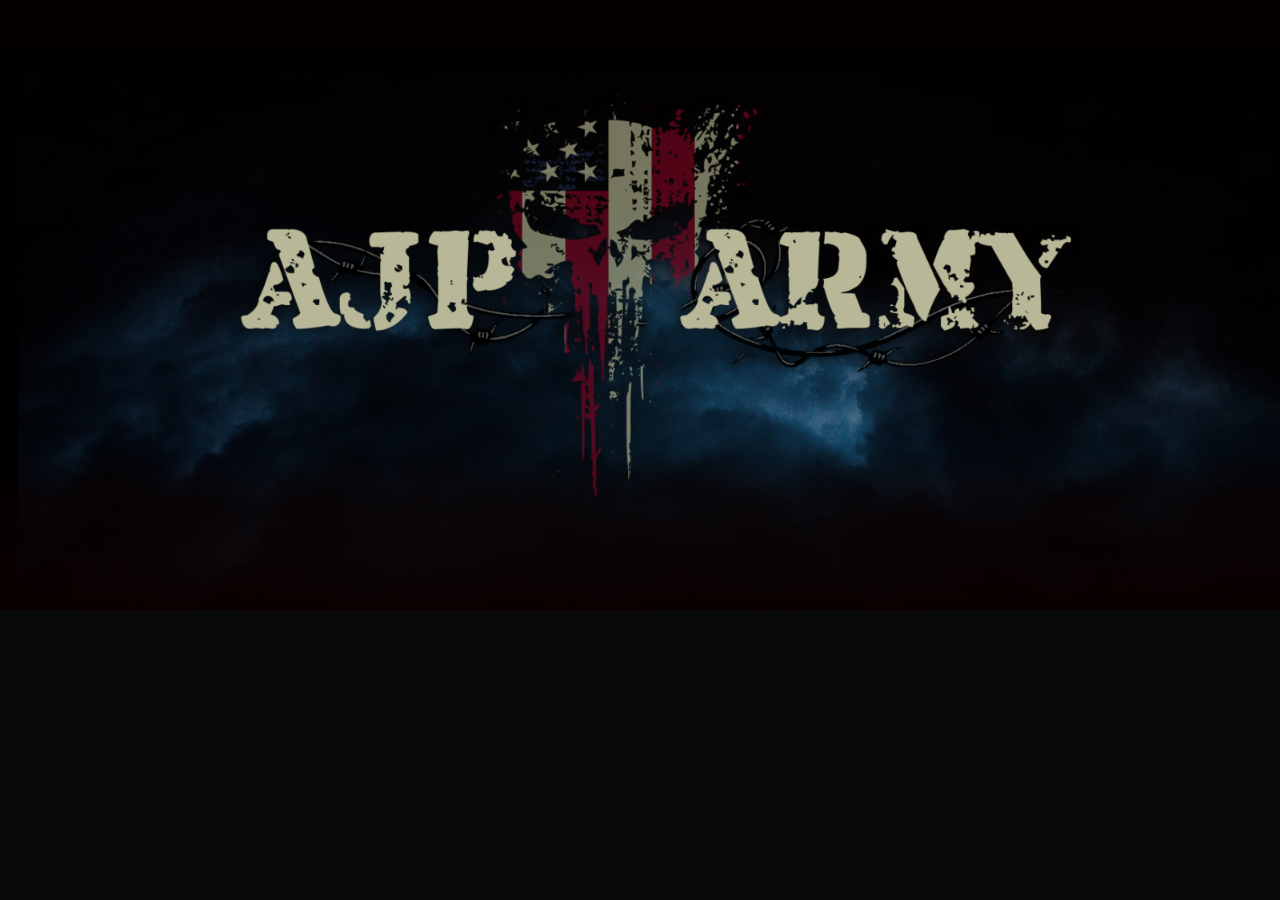
<file: home/index.html>
<!DOCTYPE html>
<html lang="en-US">
<head>
	<meta charset="UTF-8" />
<meta http-equiv="X-UA-Compatible" content="IE=edge">
	<link rel="pingback" href="https://ajparmy.com/xmlrpc.php" />

	<script type="text/javascript">
		document.documentElement.className = 'js';
	</script>

	<meta name='robots' content='index, follow, max-image-preview:large, max-snippet:-1, max-video-preview:-1' />
<script type="text/javascript">
			let jqueryParams=[],jQuery=function(r){return jqueryParams=[...jqueryParams,r],jQuery},$=function(r){return jqueryParams=[...jqueryParams,r],$};window.jQuery=jQuery,window.$=jQuery;let customHeadScripts=!1;jQuery.fn=jQuery.prototype={},$.fn=jQuery.prototype={},jQuery.noConflict=function(r){if(window.jQuery)return jQuery=window.jQuery,$=window.jQuery,customHeadScripts=!0,jQuery.noConflict},jQuery.ready=function(r){jqueryParams=[...jqueryParams,r]},$.ready=function(r){jqueryParams=[...jqueryParams,r]},jQuery.load=function(r){jqueryParams=[...jqueryParams,r]},$.load=function(r){jqueryParams=[...jqueryParams,r]},jQuery.fn.ready=function(r){jqueryParams=[...jqueryParams,r]},$.fn.ready=function(r){jqueryParams=[...jqueryParams,r]};</script>
	<!-- This site is optimized with the Yoast SEO plugin v28.2 - https://yoast.com/product/yoast-seo-wordpress/ -->
	<title>Home - AJP Army</title>
	<link rel="canonical" href="index.html" />
	<meta property="og:locale" content="en_US" />
	<meta property="og:type" content="article" />
	<meta property="og:title" content="Home - AJP Army" />
	<meta property="og:url" content="index.html" />
	<meta property="og:site_name" content="AJP Army" />
	<meta property="article:modified_time" content="2025-02-24T01:17:31+00:00" />
	<meta name="twitter:card" content="summary_large_image" />
	<meta name="twitter:label1" content="Est. reading time" />
	<meta name="twitter:data1" content="1 minute" />
	<script type="application/ld+json" class="yoast-schema-graph">{"@context":"https:\/\/schema.org","@graph":[{"@type":"WebPage","@id":"index.html","url":"index.html","name":"Home - AJP Army","isPartOf":{"@id":"../index.html#website"},"datePublished":"2025-02-24T01:17:29+00:00","dateModified":"2025-02-24T01:17:31+00:00","breadcrumb":{"@id":"index.html#breadcrumb"},"inLanguage":"en-US","potentialAction":[{"@type":"ReadAction","target":["index.html"]}]},{"@type":"BreadcrumbList","@id":"index.html#breadcrumb","itemListElement":[{"@type":"ListItem","position":1,"name":"Home","item":"https://ajparmy.com/"},{"@type":"ListItem","position":2,"name":"Home"}]},{"@type":"WebSite","@id":"../index.html#website","url":"https://ajparmy.com/","name":"AJP Army","description":"Rapid Fire News","potentialAction":[{"@type":"SearchAction","target":{"@type":"EntryPoint","urlTemplate":"https://ajparmy.com/?s={search_term_string}"},"query-input":{"@type":"PropertyValueSpecification","valueRequired":true,"valueName":"search_term_string"}}],"inLanguage":"en-US"}]}</script>
	<!-- / Yoast SEO plugin. -->


<link rel='dns-prefetch' href='//fonts.googleapis.com' />
<link rel="alternate" type="application/rss+xml" title="AJP Army &raquo; Feed" href="https://ajparmy.com/feed/" />
<link rel="alternate" type="application/rss+xml" title="AJP Army &raquo; Comments Feed" href="https://ajparmy.com/comments/feed/" />
<meta content="Divi v.4.27.9" name="generator"/><style id='wp-block-library-theme-inline-css' type='text/css'>
.wp-block-audio :where(figcaption){color:#555;font-size:13px;text-align:center}.is-dark-theme .wp-block-audio :where(figcaption){color:#ffffffa6}.wp-block-audio{margin:0 0 1em}.wp-block-code{border:1px solid #ccc;border-radius:4px;font-family:Menlo,Consolas,monaco,monospace;padding:.8em 1em}.wp-block-embed :where(figcaption){color:#555;font-size:13px;text-align:center}.is-dark-theme .wp-block-embed :where(figcaption){color:#ffffffa6}.wp-block-embed{margin:0 0 1em}.blocks-gallery-caption{color:#555;font-size:13px;text-align:center}.is-dark-theme .blocks-gallery-caption{color:#ffffffa6}:root :where(.wp-block-image figcaption){color:#555;font-size:13px;text-align:center}.is-dark-theme :root :where(.wp-block-image figcaption){color:#ffffffa6}.wp-block-image{margin:0 0 1em}.wp-block-pullquote{border-bottom:4px solid;border-top:4px solid;color:currentColor;margin-bottom:1.75em}.wp-block-pullquote cite,.wp-block-pullquote footer,.wp-block-pullquote__citation{color:currentColor;font-size:.8125em;font-style:normal;text-transform:uppercase}.wp-block-quote{border-left:.25em solid;margin:0 0 1.75em;padding-left:1em}.wp-block-quote cite,.wp-block-quote footer{color:currentColor;font-size:.8125em;font-style:normal;position:relative}.wp-block-quote:where(.has-text-align-right){border-left:none;border-right:.25em solid;padding-left:0;padding-right:1em}.wp-block-quote:where(.has-text-align-center){border:none;padding-left:0}.wp-block-quote.is-large,.wp-block-quote.is-style-large,.wp-block-quote:where(.is-style-plain){border:none}.wp-block-search .wp-block-search__label{font-weight:700}.wp-block-search__button{border:1px solid #ccc;padding:.375em .625em}:where(.wp-block-group.has-background){padding:1.25em 2.375em}.wp-block-separator.has-css-opacity{opacity:.4}.wp-block-separator{border:none;border-bottom:2px solid;margin-left:auto;margin-right:auto}.wp-block-separator.has-alpha-channel-opacity{opacity:1}.wp-block-separator:not(.is-style-wide):not(.is-style-dots){width:100px}.wp-block-separator.has-background:not(.is-style-dots){border-bottom:none;height:1px}.wp-block-separator.has-background:not(.is-style-wide):not(.is-style-dots){height:2px}.wp-block-table{margin:0 0 1em}.wp-block-table td,.wp-block-table th{word-break:normal}.wp-block-table :where(figcaption){color:#555;font-size:13px;text-align:center}.is-dark-theme .wp-block-table :where(figcaption){color:#ffffffa6}.wp-block-video :where(figcaption){color:#555;font-size:13px;text-align:center}.is-dark-theme .wp-block-video :where(figcaption){color:#ffffffa6}.wp-block-video{margin:0 0 1em}:root :where(.wp-block-template-part.has-background){margin-bottom:0;margin-top:0;padding:1.25em 2.375em}
</style>
<style id='site-designer-shared-pattern-classes-inline-css' type='text/css'>
/* Dark cover/section overlay + on-dark text. */
body .wp-site-blocks .is-style-overlay-dark .wp-block-cover__background { background-color: var(--wp--preset--color--base-3); color: var(--wp--preset--color--contrast-3); }
.wp-block-cover.is-style-overlay-dark .wp-block-cover__background.has-background-dim { opacity: 0.50 !important; }
:is(.wp-block-designsetgo-section, .wp-block-designsetgo-scroll-slides).is-style-overlay-dark { --dsgo-overlay-color: var(--wp--preset--color--base-3); --dsgo-overlay-opacity: 0.50; color: var(--wp--preset--color--contrast-3); }
.dsgo-image-accordion-item.is-style-overlay-dark { --dsgo-overlay-color: var(--wp--preset--color--base-3); }
.wp-block-group.has-background.is-style-overlay-dark { box-shadow: inset 0 0 0 9999px color-mix(in srgb, var(--wp--preset--color--base-3) 50%, transparent); }
body .wp-site-blocks .is-style-overlay-dark, body .wp-site-blocks .is-style-on-dark { --dsgo-text-color: var(--wp--preset--color--contrast-3); color: var(--wp--preset--color--contrast-3) !important; }
body .wp-site-blocks .is-style-overlay-dark :is(h1,h2,h3,h4,h5,h6,p,li,blockquote,cite), body .wp-site-blocks .is-style-on-dark :is(h1,h2,h3,h4,h5,h6,p,li,blockquote,cite) { color: var(--wp--preset--color--contrast-3) !important; }

/* Solid dark section background + light text. */
.is-style-bg-dark { background-color: var(--wp--preset--color--contrast); color: var(--wp--preset--color--base); }
.is-style-bg-dark a { color: var(--wp--preset--color--base); }
</style>
<style id='global-styles-inline-css' type='text/css'>
:root{--wp--preset--aspect-ratio--square: 1;--wp--preset--aspect-ratio--4-3: 4/3;--wp--preset--aspect-ratio--3-4: 3/4;--wp--preset--aspect-ratio--3-2: 3/2;--wp--preset--aspect-ratio--2-3: 2/3;--wp--preset--aspect-ratio--16-9: 16/9;--wp--preset--aspect-ratio--9-16: 9/16;--wp--preset--color--black: #000000;--wp--preset--color--cyan-bluish-gray: #abb8c3;--wp--preset--color--white: #ffffff;--wp--preset--color--pale-pink: #f78da7;--wp--preset--color--vivid-red: #cf2e2e;--wp--preset--color--luminous-vivid-orange: #ff6900;--wp--preset--color--luminous-vivid-amber: #fcb900;--wp--preset--color--light-green-cyan: #7bdcb5;--wp--preset--color--vivid-green-cyan: #00d084;--wp--preset--color--pale-cyan-blue: #8ed1fc;--wp--preset--color--vivid-cyan-blue: #0693e3;--wp--preset--color--vivid-purple: #9b51e0;--wp--preset--gradient--vivid-cyan-blue-to-vivid-purple: linear-gradient(135deg,rgba(6,147,227,1) 0%,rgb(155,81,224) 100%);--wp--preset--gradient--light-green-cyan-to-vivid-green-cyan: linear-gradient(135deg,rgb(122,220,180) 0%,rgb(0,208,130) 100%);--wp--preset--gradient--luminous-vivid-amber-to-luminous-vivid-orange: linear-gradient(135deg,rgba(252,185,0,1) 0%,rgba(255,105,0,1) 100%);--wp--preset--gradient--luminous-vivid-orange-to-vivid-red: linear-gradient(135deg,rgba(255,105,0,1) 0%,rgb(207,46,46) 100%);--wp--preset--gradient--very-light-gray-to-cyan-bluish-gray: linear-gradient(135deg,rgb(238,238,238) 0%,rgb(169,184,195) 100%);--wp--preset--gradient--cool-to-warm-spectrum: linear-gradient(135deg,rgb(74,234,220) 0%,rgb(151,120,209) 20%,rgb(207,42,186) 40%,rgb(238,44,130) 60%,rgb(251,105,98) 80%,rgb(254,248,76) 100%);--wp--preset--gradient--blush-light-purple: linear-gradient(135deg,rgb(255,206,236) 0%,rgb(152,150,240) 100%);--wp--preset--gradient--blush-bordeaux: linear-gradient(135deg,rgb(254,205,165) 0%,rgb(254,45,45) 50%,rgb(107,0,62) 100%);--wp--preset--gradient--luminous-dusk: linear-gradient(135deg,rgb(255,203,112) 0%,rgb(199,81,192) 50%,rgb(65,88,208) 100%);--wp--preset--gradient--pale-ocean: linear-gradient(135deg,rgb(255,245,203) 0%,rgb(182,227,212) 50%,rgb(51,167,181) 100%);--wp--preset--gradient--electric-grass: linear-gradient(135deg,rgb(202,248,128) 0%,rgb(113,206,126) 100%);--wp--preset--gradient--midnight: linear-gradient(135deg,rgb(2,3,129) 0%,rgb(40,116,252) 100%);--wp--preset--font-size--small: 13px;--wp--preset--font-size--medium: 20px;--wp--preset--font-size--large: 36px;--wp--preset--font-size--x-large: 42px;--wp--preset--spacing--20: 0.44rem;--wp--preset--spacing--30: 0.67rem;--wp--preset--spacing--40: 1rem;--wp--preset--spacing--50: 1.5rem;--wp--preset--spacing--60: 2.25rem;--wp--preset--spacing--70: 3.38rem;--wp--preset--spacing--80: 5.06rem;--wp--preset--shadow--natural: 6px 6px 9px rgba(0, 0, 0, 0.2);--wp--preset--shadow--deep: 12px 12px 50px rgba(0, 0, 0, 0.4);--wp--preset--shadow--sharp: 6px 6px 0px rgba(0, 0, 0, 0.2);--wp--preset--shadow--outlined: 6px 6px 0px -3px rgba(255, 255, 255, 1), 6px 6px rgba(0, 0, 0, 1);--wp--preset--shadow--crisp: 6px 6px 0px rgba(0, 0, 0, 1);}:root { --wp--style--global--content-size: 823px;--wp--style--global--wide-size: 1080px; }:where(body) { margin: 0; }.wp-site-blocks > .alignleft { float: left; margin-right: 2em; }.wp-site-blocks > .alignright { float: right; margin-left: 2em; }.wp-site-blocks > .aligncenter { justify-content: center; margin-left: auto; margin-right: auto; }:where(.is-layout-flex){gap: 0.5em;}:where(.is-layout-grid){gap: 0.5em;}.is-layout-flow > .alignleft{float: left;margin-inline-start: 0;margin-inline-end: 2em;}.is-layout-flow > .alignright{float: right;margin-inline-start: 2em;margin-inline-end: 0;}.is-layout-flow > .aligncenter{margin-left: auto !important;margin-right: auto !important;}.is-layout-constrained > .alignleft{float: left;margin-inline-start: 0;margin-inline-end: 2em;}.is-layout-constrained > .alignright{float: right;margin-inline-start: 2em;margin-inline-end: 0;}.is-layout-constrained > .aligncenter{margin-left: auto !important;margin-right: auto !important;}.is-layout-constrained > :where(:not(.alignleft):not(.alignright):not(.alignfull)){max-width: var(--wp--style--global--content-size);margin-left: auto !important;margin-right: auto !important;}.is-layout-constrained > .alignwide{max-width: var(--wp--style--global--wide-size);}body .is-layout-flex{display: flex;}.is-layout-flex{flex-wrap: wrap;align-items: center;}.is-layout-flex > :is(*, div){margin: 0;}body .is-layout-grid{display: grid;}.is-layout-grid > :is(*, div){margin: 0;}body{padding-top: 0px;padding-right: 0px;padding-bottom: 0px;padding-left: 0px;}:root :where(.wp-element-button, .wp-block-button__link){background-color: #32373c;border-width: 0;color: #fff;font-family: inherit;font-size: inherit;line-height: inherit;padding: calc(0.667em + 2px) calc(1.333em + 2px);text-decoration: none;}.has-black-color{color: var(--wp--preset--color--black) !important;}.has-cyan-bluish-gray-color{color: var(--wp--preset--color--cyan-bluish-gray) !important;}.has-white-color{color: var(--wp--preset--color--white) !important;}.has-pale-pink-color{color: var(--wp--preset--color--pale-pink) !important;}.has-vivid-red-color{color: var(--wp--preset--color--vivid-red) !important;}.has-luminous-vivid-orange-color{color: var(--wp--preset--color--luminous-vivid-orange) !important;}.has-luminous-vivid-amber-color{color: var(--wp--preset--color--luminous-vivid-amber) !important;}.has-light-green-cyan-color{color: var(--wp--preset--color--light-green-cyan) !important;}.has-vivid-green-cyan-color{color: var(--wp--preset--color--vivid-green-cyan) !important;}.has-pale-cyan-blue-color{color: var(--wp--preset--color--pale-cyan-blue) !important;}.has-vivid-cyan-blue-color{color: var(--wp--preset--color--vivid-cyan-blue) !important;}.has-vivid-purple-color{color: var(--wp--preset--color--vivid-purple) !important;}.has-black-background-color{background-color: var(--wp--preset--color--black) !important;}.has-cyan-bluish-gray-background-color{background-color: var(--wp--preset--color--cyan-bluish-gray) !important;}.has-white-background-color{background-color: var(--wp--preset--color--white) !important;}.has-pale-pink-background-color{background-color: var(--wp--preset--color--pale-pink) !important;}.has-vivid-red-background-color{background-color: var(--wp--preset--color--vivid-red) !important;}.has-luminous-vivid-orange-background-color{background-color: var(--wp--preset--color--luminous-vivid-orange) !important;}.has-luminous-vivid-amber-background-color{background-color: var(--wp--preset--color--luminous-vivid-amber) !important;}.has-light-green-cyan-background-color{background-color: var(--wp--preset--color--light-green-cyan) !important;}.has-vivid-green-cyan-background-color{background-color: var(--wp--preset--color--vivid-green-cyan) !important;}.has-pale-cyan-blue-background-color{background-color: var(--wp--preset--color--pale-cyan-blue) !important;}.has-vivid-cyan-blue-background-color{background-color: var(--wp--preset--color--vivid-cyan-blue) !important;}.has-vivid-purple-background-color{background-color: var(--wp--preset--color--vivid-purple) !important;}.has-black-border-color{border-color: var(--wp--preset--color--black) !important;}.has-cyan-bluish-gray-border-color{border-color: var(--wp--preset--color--cyan-bluish-gray) !important;}.has-white-border-color{border-color: var(--wp--preset--color--white) !important;}.has-pale-pink-border-color{border-color: var(--wp--preset--color--pale-pink) !important;}.has-vivid-red-border-color{border-color: var(--wp--preset--color--vivid-red) !important;}.has-luminous-vivid-orange-border-color{border-color: var(--wp--preset--color--luminous-vivid-orange) !important;}.has-luminous-vivid-amber-border-color{border-color: var(--wp--preset--color--luminous-vivid-amber) !important;}.has-light-green-cyan-border-color{border-color: var(--wp--preset--color--light-green-cyan) !important;}.has-vivid-green-cyan-border-color{border-color: var(--wp--preset--color--vivid-green-cyan) !important;}.has-pale-cyan-blue-border-color{border-color: var(--wp--preset--color--pale-cyan-blue) !important;}.has-vivid-cyan-blue-border-color{border-color: var(--wp--preset--color--vivid-cyan-blue) !important;}.has-vivid-purple-border-color{border-color: var(--wp--preset--color--vivid-purple) !important;}.has-vivid-cyan-blue-to-vivid-purple-gradient-background{background: var(--wp--preset--gradient--vivid-cyan-blue-to-vivid-purple) !important;}.has-light-green-cyan-to-vivid-green-cyan-gradient-background{background: var(--wp--preset--gradient--light-green-cyan-to-vivid-green-cyan) !important;}.has-luminous-vivid-amber-to-luminous-vivid-orange-gradient-background{background: var(--wp--preset--gradient--luminous-vivid-amber-to-luminous-vivid-orange) !important;}.has-luminous-vivid-orange-to-vivid-red-gradient-background{background: var(--wp--preset--gradient--luminous-vivid-orange-to-vivid-red) !important;}.has-very-light-gray-to-cyan-bluish-gray-gradient-background{background: var(--wp--preset--gradient--very-light-gray-to-cyan-bluish-gray) !important;}.has-cool-to-warm-spectrum-gradient-background{background: var(--wp--preset--gradient--cool-to-warm-spectrum) !important;}.has-blush-light-purple-gradient-background{background: var(--wp--preset--gradient--blush-light-purple) !important;}.has-blush-bordeaux-gradient-background{background: var(--wp--preset--gradient--blush-bordeaux) !important;}.has-luminous-dusk-gradient-background{background: var(--wp--preset--gradient--luminous-dusk) !important;}.has-pale-ocean-gradient-background{background: var(--wp--preset--gradient--pale-ocean) !important;}.has-electric-grass-gradient-background{background: var(--wp--preset--gradient--electric-grass) !important;}.has-midnight-gradient-background{background: var(--wp--preset--gradient--midnight) !important;}.has-small-font-size{font-size: var(--wp--preset--font-size--small) !important;}.has-medium-font-size{font-size: var(--wp--preset--font-size--medium) !important;}.has-large-font-size{font-size: var(--wp--preset--font-size--large) !important;}.has-x-large-font-size{font-size: var(--wp--preset--font-size--x-large) !important;}
:where(.wp-block-post-template.is-layout-flex){gap: 1.25em;}:where(.wp-block-post-template.is-layout-grid){gap: 1.25em;}
:where(.wp-block-columns.is-layout-flex){gap: 2em;}:where(.wp-block-columns.is-layout-grid){gap: 2em;}
:root :where(.wp-block-pullquote){font-size: 1.5em;line-height: 1.6;}
</style>
<link rel='stylesheet' id='sr7css-css' href='../wp-content/plugins/revslider/public/css/sr7.css' type='text/css' media='all' />
<link rel='stylesheet' id='wp-components-css' href='../wp-includes/css/dist/components/style.min.css' type='text/css' media='all' />
<link rel='stylesheet' id='godaddy-styles-css' href='../wp-content/mu-plugins/vendor/wpex/godaddy-launch/includes/Dependencies/GoDaddy/Styles/build/latest.css' type='text/css' media='all' />
<link rel='stylesheet' id='et-divi-open-sans-css' href='../_assets/fonts.googleapis.com/8c3ca5ea44d4d651.css#038;subset=latin,latin-ext&#038;display=swap' type='text/css' media='all' />
<style id='divi-style-inline-inline-css' type='text/css'>
/*!
Theme Name: Divi
Theme URI: http://www.elegantthemes.com/gallery/divi/
Version: 4.27.9
Description: Smart. Flexible. Beautiful. Divi is the most powerful theme in our collection.
Author: Elegant Themes
Author URI: http://www.elegantthemes.com
License: GNU General Public License v2
License URI: http://www.gnu.org/licenses/gpl-2.0.html
*/
a,abbr,acronym,address,applet,b,big,blockquote,body,center,cite,code,dd,del,dfn,div,dl,dt,em,fieldset,font,form,h1,h2,h3,h4,h5,h6,html,i,iframe,img,ins,kbd,label,legend,li,object,ol,p,pre,q,s,samp,small,span,strike,strong,sub,sup,tt,u,ul,var{margin:0;padding:0;border:0;outline:0;font-size:100%;-ms-text-size-adjust:100%;-webkit-text-size-adjust:100%;vertical-align:baseline;background:transparent}body{line-height:1}ol,ul{list-style:none}blockquote,q{quotes:none}blockquote:after,blockquote:before,q:after,q:before{content:"";content:none}blockquote{margin:20px 0 30px;border-left:5px solid;padding-left:20px}:focus{outline:0}del{text-decoration:line-through}pre{overflow:auto;padding:10px}figure{margin:0}table{border-collapse:collapse;border-spacing:0}article,aside,footer,header,hgroup,nav,section{display:block}body{font-family:Open Sans,Arial,sans-serif;font-size:14px;color:#666;background-color:#fff;line-height:1.7em;font-weight:500;-webkit-font-smoothing:antialiased;-moz-osx-font-smoothing:grayscale}body.page-template-page-template-blank-php #page-container{padding-top:0!important}body.et_cover_background{background-size:cover!important;background-position:top!important;background-repeat:no-repeat!important;background-attachment:fixed}a{color:#2ea3f2}a,a:hover{text-decoration:none}p{padding-bottom:1em}p:not(.has-background):last-of-type{padding-bottom:0}p.et_normal_padding{padding-bottom:1em}strong{font-weight:700}cite,em,i{font-style:italic}code,pre{font-family:Courier New,monospace;margin-bottom:10px}ins{text-decoration:none}sub,sup{height:0;line-height:1;position:relative;vertical-align:baseline}sup{bottom:.8em}sub{top:.3em}dl{margin:0 0 1.5em}dl dt{font-weight:700}dd{margin-left:1.5em}blockquote p{padding-bottom:0}embed,iframe,object,video{max-width:100%}h1,h2,h3,h4,h5,h6{color:#333;padding-bottom:10px;line-height:1em;font-weight:500}h1 a,h2 a,h3 a,h4 a,h5 a,h6 a{color:inherit}h1{font-size:30px}h2{font-size:26px}h3{font-size:22px}h4{font-size:18px}h5{font-size:16px}h6{font-size:14px}input{-webkit-appearance:none}input[type=checkbox]{-webkit-appearance:checkbox}input[type=radio]{-webkit-appearance:radio}input.text,input.title,input[type=email],input[type=password],input[type=tel],input[type=text],select,textarea{background-color:#fff;border:1px solid #bbb;padding:2px;color:#4e4e4e}input.text:focus,input.title:focus,input[type=text]:focus,select:focus,textarea:focus{border-color:#2d3940;color:#3e3e3e}input.text,input.title,input[type=text],select,textarea{margin:0}textarea{padding:4px}button,input,select,textarea{font-family:inherit}img{max-width:100%;height:auto}.clear{clear:both}br.clear{margin:0;padding:0}.pagination{clear:both}#et_search_icon:hover,.et-social-icon a:hover,.et_password_protected_form .et_submit_button,.form-submit .et_pb_buttontton.alt.disabled,.nav-single a,.posted_in a{color:#2ea3f2}.et-search-form,blockquote{border-color:#2ea3f2}#main-content{background-color:#fff}.container{width:80%;max-width:1080px;margin:auto;position:relative}body:not(.et-tb) #main-content .container,body:not(.et-tb-has-header) #main-content .container{padding-top:58px}.et_full_width_page #main-content .container:before{display:none}.main_title{margin-bottom:20px}.et_password_protected_form .et_submit_button:hover,.form-submit .et_pb_button:hover{background:rgba(0,0,0,.05)}.et_button_icon_visible .et_pb_button{padding-right:2em;padding-left:.7em}.et_button_icon_visible .et_pb_button:after{opacity:1;margin-left:0}.et_button_left .et_pb_button:hover:after{left:.15em}.et_button_left .et_pb_button:after{margin-left:0;left:1em}.et_button_icon_visible.et_button_left .et_pb_button,.et_button_left .et_pb_button:hover,.et_button_left .et_pb_module .et_pb_button:hover{padding-left:2em;padding-right:.7em}.et_button_icon_visible.et_button_left .et_pb_button:after,.et_button_left .et_pb_button:hover:after{left:.15em}.et_password_protected_form .et_submit_button:hover,.form-submit .et_pb_button:hover{padding:.3em 1em}.et_button_no_icon .et_pb_button:after{display:none}.et_button_no_icon.et_button_icon_visible.et_button_left .et_pb_button,.et_button_no_icon.et_button_left .et_pb_button:hover,.et_button_no_icon .et_pb_button,.et_button_no_icon .et_pb_button:hover{padding:.3em 1em!important}.et_button_custom_icon .et_pb_button:after{line-height:1.7em}.et_button_custom_icon.et_button_icon_visible .et_pb_button:after,.et_button_custom_icon .et_pb_button:hover:after{margin-left:.3em}#left-area .post_format-post-format-gallery .wp-block-gallery:first-of-type{padding:0;margin-bottom:-16px}.entry-content table:not(.variations){border:1px solid #eee;margin:0 0 15px;text-align:left;width:100%}.entry-content thead th,.entry-content tr th{color:#555;font-weight:700;padding:9px 24px}.entry-content tr td{border-top:1px solid #eee;padding:6px 24px}#left-area ul,.entry-content ul,.et-l--body ul,.et-l--footer ul,.et-l--header ul{list-style-type:disc;padding:0 0 23px 1em;line-height:26px}#left-area ol,.entry-content ol,.et-l--body ol,.et-l--footer ol,.et-l--header ol{list-style-type:decimal;list-style-position:inside;padding:0 0 23px;line-height:26px}#left-area ul li ul,.entry-content ul li ol{padding:2px 0 2px 20px}#left-area ol li ul,.entry-content ol li ol,.et-l--body ol li ol,.et-l--footer ol li ol,.et-l--header ol li ol{padding:2px 0 2px 35px}#left-area ul.wp-block-gallery{display:-webkit-box;display:-ms-flexbox;display:flex;-ms-flex-wrap:wrap;flex-wrap:wrap;list-style-type:none;padding:0}#left-area ul.products{padding:0!important;line-height:1.7!important;list-style:none!important}.gallery-item a{display:block}.gallery-caption,.gallery-item a{width:90%}#wpadminbar{z-index:100001}#left-area .post-meta{font-size:14px;padding-bottom:15px}#left-area .post-meta a{text-decoration:none;color:#666}#left-area .et_featured_image{padding-bottom:7px}.single .post{padding-bottom:25px}body.single .et_audio_content{margin-bottom:-6px}.nav-single a{text-decoration:none;color:#2ea3f2;font-size:14px;font-weight:400}.nav-previous{float:left}.nav-next{float:right}.et_password_protected_form p input{background-color:#eee;border:none!important;width:100%!important;border-radius:0!important;font-size:14px;color:#999!important;padding:16px!important;-webkit-box-sizing:border-box;box-sizing:border-box}.et_password_protected_form label{display:none}.et_password_protected_form .et_submit_button{font-family:inherit;display:block;float:right;margin:8px auto 0;cursor:pointer}.post-password-required p.nocomments.container{max-width:100%}.post-password-required p.nocomments.container:before{display:none}.aligncenter,div.post .new-post .aligncenter{display:block;margin-left:auto;margin-right:auto}.wp-caption{border:1px solid #ddd;text-align:center;background-color:#f3f3f3;margin-bottom:10px;max-width:96%;padding:8px}.wp-caption.alignleft{margin:0 30px 20px 0}.wp-caption.alignright{margin:0 0 20px 30px}.wp-caption img{margin:0;padding:0;border:0}.wp-caption p.wp-caption-text{font-size:12px;padding:0 4px 5px;margin:0}.alignright{float:right}.alignleft{float:left}img.alignleft{display:inline;float:left;margin-right:15px}img.alignright{display:inline;float:right;margin-left:15px}.page.et_pb_pagebuilder_layout #main-content{background-color:transparent}body #main-content .et_builder_inner_content>h1,body #main-content .et_builder_inner_content>h2,body #main-content .et_builder_inner_content>h3,body #main-content .et_builder_inner_content>h4,body #main-content .et_builder_inner_content>h5,body #main-content .et_builder_inner_content>h6{line-height:1.4em}body #main-content .et_builder_inner_content>p{line-height:1.7em}.wp-block-pullquote{margin:20px 0 30px}.wp-block-pullquote.has-background blockquote{border-left:none}.wp-block-group.has-background{padding:1.5em 1.5em .5em}@media (min-width:981px){#left-area{width:79.125%;padding-bottom:23px}#main-content .container:before{content:"";position:absolute;top:0;height:100%;width:1px;background-color:#e2e2e2}.et_full_width_page #left-area,.et_no_sidebar #left-area{float:none;width:100%!important}.et_full_width_page #left-area{padding-bottom:0}.et_no_sidebar #main-content .container:before{display:none}}@media (max-width:980px){#page-container{padding-top:80px}.et-tb #page-container,.et-tb-has-header #page-container{padding-top:0!important}#left-area,#sidebar{width:100%!important}#main-content .container:before{display:none!important}.et_full_width_page .et_gallery_item:nth-child(4n+1){clear:none}}@media print{#page-container{padding-top:0!important}}#wp-admin-bar-et-use-visual-builder a:before{font-family:ETmodules!important;content:"\e625";font-size:30px!important;width:28px;margin-top:-3px;color:#974df3!important}#wp-admin-bar-et-use-visual-builder:hover a:before{color:#fff!important}#wp-admin-bar-et-use-visual-builder:hover a,#wp-admin-bar-et-use-visual-builder a:hover{transition:background-color .5s ease;-webkit-transition:background-color .5s ease;-moz-transition:background-color .5s ease;background-color:#7e3bd0!important;color:#fff!important}* html .clearfix,:first-child+html .clearfix{zoom:1}.iphone .et_pb_section_video_bg video::-webkit-media-controls-start-playback-button{display:none!important;-webkit-appearance:none}.et_mobile_device .et_pb_section_parallax .et_pb_parallax_css{background-attachment:scroll}.et-social-facebook a.icon:before{content:"\e093"}.et-social-twitter a.icon:before{content:"\e094"}.et-social-google-plus a.icon:before{content:"\e096"}.et-social-instagram a.icon:before{content:"\e09a"}.et-social-rss a.icon:before{content:"\e09e"}.ai1ec-single-event:after{content:" ";display:table;clear:both}.evcal_event_details .evcal_evdata_cell .eventon_details_shading_bot.eventon_details_shading_bot{z-index:3}.wp-block-divi-layout{margin-bottom:1em}*{-webkit-box-sizing:border-box;box-sizing:border-box}#et-info-email:before,#et-info-phone:before,#et_search_icon:before,.comment-reply-link:after,.et-cart-info span:before,.et-pb-arrow-next:before,.et-pb-arrow-prev:before,.et-social-icon a:before,.et_audio_container .mejs-playpause-button button:before,.et_audio_container .mejs-volume-button button:before,.et_overlay:before,.et_password_protected_form .et_submit_button:after,.et_pb_button:after,.et_pb_contact_reset:after,.et_pb_contact_submit:after,.et_pb_font_icon:before,.et_pb_newsletter_button:after,.et_pb_pricing_table_button:after,.et_pb_promo_button:after,.et_pb_testimonial:before,.et_pb_toggle_title:before,.form-submit .et_pb_button:after,.mobile_menu_bar:before,a.et_pb_more_button:after{font-family:ETmodules!important;speak:none;font-style:normal;font-weight:400;-webkit-font-feature-settings:normal;font-feature-settings:normal;font-variant:normal;text-transform:none;line-height:1;-webkit-font-smoothing:antialiased;-moz-osx-font-smoothing:grayscale;text-shadow:0 0;direction:ltr}.et-pb-icon,.et_pb_custom_button_icon.et_pb_button:after,.et_pb_login .et_pb_custom_button_icon.et_pb_button:after,.et_pb_woo_custom_button_icon .button.et_pb_custom_button_icon.et_pb_button:after,.et_pb_woo_custom_button_icon .button.et_pb_custom_button_icon.et_pb_button:hover:after{content:attr(data-icon)}.et-pb-icon{font-family:ETmodules;speak:none;font-weight:400;-webkit-font-feature-settings:normal;font-feature-settings:normal;font-variant:normal;text-transform:none;line-height:1;-webkit-font-smoothing:antialiased;font-size:96px;font-style:normal;display:inline-block;-webkit-box-sizing:border-box;box-sizing:border-box;direction:ltr}#et-ajax-saving{display:none;-webkit-transition:background .3s,-webkit-box-shadow .3s;transition:background .3s,-webkit-box-shadow .3s;transition:background .3s,box-shadow .3s;transition:background .3s,box-shadow .3s,-webkit-box-shadow .3s;-webkit-box-shadow:rgba(0,139,219,.247059) 0 0 60px;box-shadow:0 0 60px rgba(0,139,219,.247059);position:fixed;top:50%;left:50%;width:50px;height:50px;background:#fff;border-radius:50px;margin:-25px 0 0 -25px;z-index:999999;text-align:center}#et-ajax-saving img{margin:9px}.et-safe-mode-indicator,.et-safe-mode-indicator:focus,.et-safe-mode-indicator:hover{-webkit-box-shadow:0 5px 10px rgba(41,196,169,.15);box-shadow:0 5px 10px rgba(41,196,169,.15);background:#29c4a9;color:#fff;font-size:14px;font-weight:600;padding:12px;line-height:16px;border-radius:3px;position:fixed;bottom:30px;right:30px;z-index:999999;text-decoration:none;font-family:Open Sans,sans-serif;-webkit-font-smoothing:antialiased;-moz-osx-font-smoothing:grayscale}.et_pb_button{font-size:20px;font-weight:500;padding:.3em 1em;line-height:1.7em!important;background-color:transparent;background-size:cover;background-position:50%;background-repeat:no-repeat;border:2px solid;border-radius:3px;-webkit-transition-duration:.2s;transition-duration:.2s;-webkit-transition-property:all!important;transition-property:all!important}.et_pb_button,.et_pb_button_inner{position:relative}.et_pb_button:hover,.et_pb_module .et_pb_button:hover{border:2px solid transparent;padding:.3em 2em .3em .7em}.et_pb_button:hover{background-color:hsla(0,0%,100%,.2)}.et_pb_bg_layout_light.et_pb_button:hover,.et_pb_bg_layout_light .et_pb_button:hover{background-color:rgba(0,0,0,.05)}.et_pb_button:after,.et_pb_button:before{font-size:32px;line-height:1em;content:"\35";opacity:0;position:absolute;margin-left:-1em;-webkit-transition:all .2s;transition:all .2s;text-transform:none;-webkit-font-feature-settings:"kern" off;font-feature-settings:"kern" off;font-variant:none;font-style:normal;font-weight:400;text-shadow:none}.et_pb_button.et_hover_enabled:hover:after,.et_pb_button.et_pb_hovered:hover:after{-webkit-transition:none!important;transition:none!important}.et_pb_button:before{display:none}.et_pb_button:hover:after{opacity:1;margin-left:0}.et_pb_column_1_3 h1,.et_pb_column_1_4 h1,.et_pb_column_1_5 h1,.et_pb_column_1_6 h1,.et_pb_column_2_5 h1{font-size:26px}.et_pb_column_1_3 h2,.et_pb_column_1_4 h2,.et_pb_column_1_5 h2,.et_pb_column_1_6 h2,.et_pb_column_2_5 h2{font-size:23px}.et_pb_column_1_3 h3,.et_pb_column_1_4 h3,.et_pb_column_1_5 h3,.et_pb_column_1_6 h3,.et_pb_column_2_5 h3{font-size:20px}.et_pb_column_1_3 h4,.et_pb_column_1_4 h4,.et_pb_column_1_5 h4,.et_pb_column_1_6 h4,.et_pb_column_2_5 h4{font-size:18px}.et_pb_column_1_3 h5,.et_pb_column_1_4 h5,.et_pb_column_1_5 h5,.et_pb_column_1_6 h5,.et_pb_column_2_5 h5{font-size:16px}.et_pb_column_1_3 h6,.et_pb_column_1_4 h6,.et_pb_column_1_5 h6,.et_pb_column_1_6 h6,.et_pb_column_2_5 h6{font-size:15px}.et_pb_bg_layout_dark,.et_pb_bg_layout_dark h1,.et_pb_bg_layout_dark h2,.et_pb_bg_layout_dark h3,.et_pb_bg_layout_dark h4,.et_pb_bg_layout_dark h5,.et_pb_bg_layout_dark h6{color:#fff!important}.et_pb_module.et_pb_text_align_left{text-align:left}.et_pb_module.et_pb_text_align_center{text-align:center}.et_pb_module.et_pb_text_align_right{text-align:right}.et_pb_module.et_pb_text_align_justified{text-align:justify}.clearfix:after{visibility:hidden;display:block;font-size:0;content:" ";clear:both;height:0}.et_pb_bg_layout_light .et_pb_more_button{color:#2ea3f2}.et_builder_inner_content{position:relative;z-index:1}header .et_builder_inner_content{z-index:2}.et_pb_css_mix_blend_mode_passthrough{mix-blend-mode:unset!important}.et_pb_image_container{margin:-20px -20px 29px}.et_pb_module_inner{position:relative}.et_hover_enabled_preview{z-index:2}.et_hover_enabled:hover{position:relative;z-index:2}.et_pb_all_tabs,.et_pb_module,.et_pb_posts_nav a,.et_pb_tab,.et_pb_with_background{position:relative;background-size:cover;background-position:50%;background-repeat:no-repeat}.et_pb_background_mask,.et_pb_background_pattern{bottom:0;left:0;position:absolute;right:0;top:0}.et_pb_background_mask{background-size:calc(100% + 2px) calc(100% + 2px);background-repeat:no-repeat;background-position:50%;overflow:hidden}.et_pb_background_pattern{background-position:0 0;background-repeat:repeat}.et_pb_with_border{position:relative;border:0 solid #333}.post-password-required .et_pb_row{padding:0;width:100%}.post-password-required .et_password_protected_form{min-height:0}body.et_pb_pagebuilder_layout.et_pb_show_title .post-password-required .et_password_protected_form h1,body:not(.et_pb_pagebuilder_layout) .post-password-required .et_password_protected_form h1{display:none}.et_pb_no_bg{padding:0!important}.et_overlay.et_pb_inline_icon:before,.et_pb_inline_icon:before{content:attr(data-icon)}.et_pb_more_button{color:inherit;text-shadow:none;text-decoration:none;display:inline-block;margin-top:20px}.et_parallax_bg_wrap{overflow:hidden;position:absolute;top:0;right:0;bottom:0;left:0}.et_parallax_bg{background-repeat:no-repeat;background-position:top;background-size:cover;position:absolute;bottom:0;left:0;width:100%;height:100%;display:block}.et_parallax_bg.et_parallax_bg__hover,.et_parallax_bg.et_parallax_bg_phone,.et_parallax_bg.et_parallax_bg_tablet,.et_parallax_gradient.et_parallax_gradient__hover,.et_parallax_gradient.et_parallax_gradient_phone,.et_parallax_gradient.et_parallax_gradient_tablet,.et_pb_section_parallax_hover:hover .et_parallax_bg:not(.et_parallax_bg__hover),.et_pb_section_parallax_hover:hover .et_parallax_gradient:not(.et_parallax_gradient__hover){display:none}.et_pb_section_parallax_hover:hover .et_parallax_bg.et_parallax_bg__hover,.et_pb_section_parallax_hover:hover .et_parallax_gradient.et_parallax_gradient__hover{display:block}.et_parallax_gradient{bottom:0;display:block;left:0;position:absolute;right:0;top:0}.et_pb_module.et_pb_section_parallax,.et_pb_posts_nav a.et_pb_section_parallax,.et_pb_tab.et_pb_section_parallax{position:relative}.et_pb_section_parallax .et_pb_parallax_css,.et_pb_slides .et_parallax_bg.et_pb_parallax_css{background-attachment:fixed}body.et-bfb .et_pb_section_parallax .et_pb_parallax_css,body.et-bfb .et_pb_slides .et_parallax_bg.et_pb_parallax_css{background-attachment:scroll;bottom:auto}.et_pb_section_parallax.et_pb_column .et_pb_module,.et_pb_section_parallax.et_pb_row .et_pb_column,.et_pb_section_parallax.et_pb_row .et_pb_module{z-index:9;position:relative}.et_pb_more_button:hover:after{opacity:1;margin-left:0}.et_pb_preload .et_pb_section_video_bg,.et_pb_preload>div{visibility:hidden}.et_pb_preload,.et_pb_section.et_pb_section_video.et_pb_preload{position:relative;background:#464646!important}.et_pb_preload:before{content:"";position:absolute;top:50%;left:50%;background:url(../wp-content/themes/Divi/includes/builder/styles/images/preloader.gif) no-repeat;border-radius:32px;width:32px;height:32px;margin:-16px 0 0 -16px}.box-shadow-overlay{position:absolute;top:0;left:0;width:100%;height:100%;z-index:10;pointer-events:none}.et_pb_section>.box-shadow-overlay~.et_pb_row{z-index:11}body.safari .section_has_divider{will-change:transform}.et_pb_row>.box-shadow-overlay{z-index:8}.has-box-shadow-overlay{position:relative}.et_clickable{cursor:pointer}.screen-reader-text{border:0;clip:rect(1px,1px,1px,1px);-webkit-clip-path:inset(50%);clip-path:inset(50%);height:1px;margin:-1px;overflow:hidden;padding:0;position:absolute!important;width:1px;word-wrap:normal!important}.et_multi_view_hidden,.et_multi_view_hidden_image{display:none!important}@keyframes multi-view-image-fade{0%{opacity:0}10%{opacity:.1}20%{opacity:.2}30%{opacity:.3}40%{opacity:.4}50%{opacity:.5}60%{opacity:.6}70%{opacity:.7}80%{opacity:.8}90%{opacity:.9}to{opacity:1}}.et_multi_view_image__loading{visibility:hidden}.et_multi_view_image__loaded{-webkit-animation:multi-view-image-fade .5s;animation:multi-view-image-fade .5s}#et-pb-motion-effects-offset-tracker{visibility:hidden!important;opacity:0;position:absolute;top:0;left:0}.et-pb-before-scroll-animation{opacity:0}header.et-l.et-l--header:after{clear:both;display:block;content:""}.et_pb_module{-webkit-animation-timing-function:linear;animation-timing-function:linear;-webkit-animation-duration:.2s;animation-duration:.2s}@-webkit-keyframes fadeBottom{0%{opacity:0;-webkit-transform:translateY(10%);transform:translateY(10%)}to{opacity:1;-webkit-transform:translateY(0);transform:translateY(0)}}@keyframes fadeBottom{0%{opacity:0;-webkit-transform:translateY(10%);transform:translateY(10%)}to{opacity:1;-webkit-transform:translateY(0);transform:translateY(0)}}@-webkit-keyframes fadeLeft{0%{opacity:0;-webkit-transform:translateX(-10%);transform:translateX(-10%)}to{opacity:1;-webkit-transform:translateX(0);transform:translateX(0)}}@keyframes fadeLeft{0%{opacity:0;-webkit-transform:translateX(-10%);transform:translateX(-10%)}to{opacity:1;-webkit-transform:translateX(0);transform:translateX(0)}}@-webkit-keyframes fadeRight{0%{opacity:0;-webkit-transform:translateX(10%);transform:translateX(10%)}to{opacity:1;-webkit-transform:translateX(0);transform:translateX(0)}}@keyframes fadeRight{0%{opacity:0;-webkit-transform:translateX(10%);transform:translateX(10%)}to{opacity:1;-webkit-transform:translateX(0);transform:translateX(0)}}@-webkit-keyframes fadeTop{0%{opacity:0;-webkit-transform:translateY(-10%);transform:translateY(-10%)}to{opacity:1;-webkit-transform:translateX(0);transform:translateX(0)}}@keyframes fadeTop{0%{opacity:0;-webkit-transform:translateY(-10%);transform:translateY(-10%)}to{opacity:1;-webkit-transform:translateX(0);transform:translateX(0)}}@-webkit-keyframes fadeIn{0%{opacity:0}to{opacity:1}}@keyframes fadeIn{0%{opacity:0}to{opacity:1}}.et-waypoint:not(.et_pb_counters){opacity:0}@media (min-width:981px){.et_pb_section.et_section_specialty div.et_pb_row .et_pb_column .et_pb_column .et_pb_module.et-last-child,.et_pb_section.et_section_specialty div.et_pb_row .et_pb_column .et_pb_column .et_pb_module:last-child,.et_pb_section.et_section_specialty div.et_pb_row .et_pb_column .et_pb_row_inner .et_pb_column .et_pb_module.et-last-child,.et_pb_section.et_section_specialty div.et_pb_row .et_pb_column .et_pb_row_inner .et_pb_column .et_pb_module:last-child,.et_pb_section div.et_pb_row .et_pb_column .et_pb_module.et-last-child,.et_pb_section div.et_pb_row .et_pb_column .et_pb_module:last-child{margin-bottom:0}}@media (max-width:980px){.et_overlay.et_pb_inline_icon_tablet:before,.et_pb_inline_icon_tablet:before{content:attr(data-icon-tablet)}.et_parallax_bg.et_parallax_bg_tablet_exist,.et_parallax_gradient.et_parallax_gradient_tablet_exist{display:none}.et_parallax_bg.et_parallax_bg_tablet,.et_parallax_gradient.et_parallax_gradient_tablet{display:block}.et_pb_column .et_pb_module{margin-bottom:30px}.et_pb_row .et_pb_column .et_pb_module.et-last-child,.et_pb_row .et_pb_column .et_pb_module:last-child,.et_section_specialty .et_pb_row .et_pb_column .et_pb_module.et-last-child,.et_section_specialty .et_pb_row .et_pb_column .et_pb_module:last-child{margin-bottom:0}.et_pb_more_button{display:inline-block!important}.et_pb_bg_layout_light_tablet.et_pb_button,.et_pb_bg_layout_light_tablet.et_pb_module.et_pb_button,.et_pb_bg_layout_light_tablet .et_pb_more_button{color:#2ea3f2}.et_pb_bg_layout_light_tablet .et_pb_forgot_password a{color:#666}.et_pb_bg_layout_light_tablet h1,.et_pb_bg_layout_light_tablet h2,.et_pb_bg_layout_light_tablet h3,.et_pb_bg_layout_light_tablet h4,.et_pb_bg_layout_light_tablet h5,.et_pb_bg_layout_light_tablet h6{color:#333!important}.et_pb_module .et_pb_bg_layout_light_tablet.et_pb_button{color:#2ea3f2!important}.et_pb_bg_layout_light_tablet{color:#666!important}.et_pb_bg_layout_dark_tablet,.et_pb_bg_layout_dark_tablet h1,.et_pb_bg_layout_dark_tablet h2,.et_pb_bg_layout_dark_tablet h3,.et_pb_bg_layout_dark_tablet h4,.et_pb_bg_layout_dark_tablet h5,.et_pb_bg_layout_dark_tablet h6{color:#fff!important}.et_pb_bg_layout_dark_tablet.et_pb_button,.et_pb_bg_layout_dark_tablet.et_pb_module.et_pb_button,.et_pb_bg_layout_dark_tablet .et_pb_more_button{color:inherit}.et_pb_bg_layout_dark_tablet .et_pb_forgot_password a{color:#fff}.et_pb_module.et_pb_text_align_left-tablet{text-align:left}.et_pb_module.et_pb_text_align_center-tablet{text-align:center}.et_pb_module.et_pb_text_align_right-tablet{text-align:right}.et_pb_module.et_pb_text_align_justified-tablet{text-align:justify}}@media (max-width:767px){.et_pb_more_button{display:inline-block!important}.et_overlay.et_pb_inline_icon_phone:before,.et_pb_inline_icon_phone:before{content:attr(data-icon-phone)}.et_parallax_bg.et_parallax_bg_phone_exist,.et_parallax_gradient.et_parallax_gradient_phone_exist{display:none}.et_parallax_bg.et_parallax_bg_phone,.et_parallax_gradient.et_parallax_gradient_phone{display:block}.et-hide-mobile{display:none!important}.et_pb_bg_layout_light_phone.et_pb_button,.et_pb_bg_layout_light_phone.et_pb_module.et_pb_button,.et_pb_bg_layout_light_phone .et_pb_more_button{color:#2ea3f2}.et_pb_bg_layout_light_phone .et_pb_forgot_password a{color:#666}.et_pb_bg_layout_light_phone h1,.et_pb_bg_layout_light_phone h2,.et_pb_bg_layout_light_phone h3,.et_pb_bg_layout_light_phone h4,.et_pb_bg_layout_light_phone h5,.et_pb_bg_layout_light_phone h6{color:#333!important}.et_pb_module .et_pb_bg_layout_light_phone.et_pb_button{color:#2ea3f2!important}.et_pb_bg_layout_light_phone{color:#666!important}.et_pb_bg_layout_dark_phone,.et_pb_bg_layout_dark_phone h1,.et_pb_bg_layout_dark_phone h2,.et_pb_bg_layout_dark_phone h3,.et_pb_bg_layout_dark_phone h4,.et_pb_bg_layout_dark_phone h5,.et_pb_bg_layout_dark_phone h6{color:#fff!important}.et_pb_bg_layout_dark_phone.et_pb_button,.et_pb_bg_layout_dark_phone.et_pb_module.et_pb_button,.et_pb_bg_layout_dark_phone .et_pb_more_button{color:inherit}.et_pb_module .et_pb_bg_layout_dark_phone.et_pb_button{color:#fff!important}.et_pb_bg_layout_dark_phone .et_pb_forgot_password a{color:#fff}.et_pb_module.et_pb_text_align_left-phone{text-align:left}.et_pb_module.et_pb_text_align_center-phone{text-align:center}.et_pb_module.et_pb_text_align_right-phone{text-align:right}.et_pb_module.et_pb_text_align_justified-phone{text-align:justify}}@media (max-width:479px){a.et_pb_more_button{display:block}}@media (min-width:768px) and (max-width:980px){[data-et-multi-view-load-tablet-hidden=true]:not(.et_multi_view_swapped){display:none!important}}@media (max-width:767px){[data-et-multi-view-load-phone-hidden=true]:not(.et_multi_view_swapped){display:none!important}}.et_pb_menu.et_pb_menu--style-inline_centered_logo .et_pb_menu__menu nav ul{-webkit-box-pack:center;-ms-flex-pack:center;justify-content:center}@-webkit-keyframes multi-view-image-fade{0%{-webkit-transform:scale(1);transform:scale(1);opacity:1}50%{-webkit-transform:scale(1.01);transform:scale(1.01);opacity:1}to{-webkit-transform:scale(1);transform:scale(1);opacity:1}}
</style>
<style id='divi-dynamic-critical-inline-css' type='text/css'>
@font-face{font-family:ETmodules;font-display:block;src:url(../wp-content/themes/Divi/core/admin/fonts/modules/all/modules.eot);src:url(../wp-content/themes/Divi/core/admin/fonts/modules/all/modules.eot#iefix) format("embedded-opentype"),url(../wp-content/themes/Divi/core/admin/fonts/modules/all/modules.woff) format("woff"),url(../wp-content/themes/Divi/core/admin/fonts/modules/all/modules.ttf) format("truetype"),url(../wp-content/themes/Divi/core/admin/fonts/modules/all/modules.svg#ETmodules) format("svg");font-weight:400;font-style:normal}
@media (min-width:981px){.et_pb_gutters3 .et_pb_column,.et_pb_gutters3.et_pb_row .et_pb_column{margin-right:5.5%}.et_pb_gutters3 .et_pb_column_4_4,.et_pb_gutters3.et_pb_row .et_pb_column_4_4{width:100%}.et_pb_gutters3 .et_pb_column_4_4 .et_pb_module,.et_pb_gutters3.et_pb_row .et_pb_column_4_4 .et_pb_module{margin-bottom:2.75%}.et_pb_gutters3 .et_pb_column_3_4,.et_pb_gutters3.et_pb_row .et_pb_column_3_4{width:73.625%}.et_pb_gutters3 .et_pb_column_3_4 .et_pb_module,.et_pb_gutters3.et_pb_row .et_pb_column_3_4 .et_pb_module{margin-bottom:3.735%}.et_pb_gutters3 .et_pb_column_2_3,.et_pb_gutters3.et_pb_row .et_pb_column_2_3{width:64.833%}.et_pb_gutters3 .et_pb_column_2_3 .et_pb_module,.et_pb_gutters3.et_pb_row .et_pb_column_2_3 .et_pb_module{margin-bottom:4.242%}.et_pb_gutters3 .et_pb_column_3_5,.et_pb_gutters3.et_pb_row .et_pb_column_3_5{width:57.8%}.et_pb_gutters3 .et_pb_column_3_5 .et_pb_module,.et_pb_gutters3.et_pb_row .et_pb_column_3_5 .et_pb_module{margin-bottom:4.758%}.et_pb_gutters3 .et_pb_column_1_2,.et_pb_gutters3.et_pb_row .et_pb_column_1_2{width:47.25%}.et_pb_gutters3 .et_pb_column_1_2 .et_pb_module,.et_pb_gutters3.et_pb_row .et_pb_column_1_2 .et_pb_module{margin-bottom:5.82%}.et_pb_gutters3 .et_pb_column_2_5,.et_pb_gutters3.et_pb_row .et_pb_column_2_5{width:36.7%}.et_pb_gutters3 .et_pb_column_2_5 .et_pb_module,.et_pb_gutters3.et_pb_row .et_pb_column_2_5 .et_pb_module{margin-bottom:7.493%}.et_pb_gutters3 .et_pb_column_1_3,.et_pb_gutters3.et_pb_row .et_pb_column_1_3{width:29.6667%}.et_pb_gutters3 .et_pb_column_1_3 .et_pb_module,.et_pb_gutters3.et_pb_row .et_pb_column_1_3 .et_pb_module{margin-bottom:9.27%}.et_pb_gutters3 .et_pb_column_1_4,.et_pb_gutters3.et_pb_row .et_pb_column_1_4{width:20.875%}.et_pb_gutters3 .et_pb_column_1_4 .et_pb_module,.et_pb_gutters3.et_pb_row .et_pb_column_1_4 .et_pb_module{margin-bottom:13.174%}.et_pb_gutters3 .et_pb_column_1_5,.et_pb_gutters3.et_pb_row .et_pb_column_1_5{width:15.6%}.et_pb_gutters3 .et_pb_column_1_5 .et_pb_module,.et_pb_gutters3.et_pb_row .et_pb_column_1_5 .et_pb_module{margin-bottom:17.628%}.et_pb_gutters3 .et_pb_column_1_6,.et_pb_gutters3.et_pb_row .et_pb_column_1_6{width:12.0833%}.et_pb_gutters3 .et_pb_column_1_6 .et_pb_module,.et_pb_gutters3.et_pb_row .et_pb_column_1_6 .et_pb_module{margin-bottom:22.759%}.et_pb_gutters3 .et_full_width_page.woocommerce-page ul.products li.product{width:20.875%;margin-right:5.5%;margin-bottom:5.5%}.et_pb_gutters3.et_left_sidebar.woocommerce-page #main-content ul.products li.product,.et_pb_gutters3.et_right_sidebar.woocommerce-page #main-content ul.products li.product{width:28.353%;margin-right:7.47%}.et_pb_gutters3.et_left_sidebar.woocommerce-page #main-content ul.products.columns-1 li.product,.et_pb_gutters3.et_right_sidebar.woocommerce-page #main-content ul.products.columns-1 li.product{width:100%;margin-right:0}.et_pb_gutters3.et_left_sidebar.woocommerce-page #main-content ul.products.columns-2 li.product,.et_pb_gutters3.et_right_sidebar.woocommerce-page #main-content ul.products.columns-2 li.product{width:48%;margin-right:4%}.et_pb_gutters3.et_left_sidebar.woocommerce-page #main-content ul.products.columns-2 li:nth-child(2n+2),.et_pb_gutters3.et_right_sidebar.woocommerce-page #main-content ul.products.columns-2 li:nth-child(2n+2){margin-right:0}.et_pb_gutters3.et_left_sidebar.woocommerce-page #main-content ul.products.columns-2 li:nth-child(3n+1),.et_pb_gutters3.et_right_sidebar.woocommerce-page #main-content ul.products.columns-2 li:nth-child(3n+1){clear:none}}
.et_pb_section{position:relative;background-color:#fff;background-position:50%;background-size:100%;background-size:cover}.et_pb_section--absolute,.et_pb_section--fixed{width:100%}.et_pb_section.et_section_transparent{background-color:transparent}.et_pb_fullwidth_section{padding:0}.et_pb_fullwidth_section>.et_pb_module:not(.et_pb_post_content):not(.et_pb_fullwidth_post_content) .et_pb_row{padding:0!important}.et_pb_inner_shadow{-webkit-box-shadow:inset 0 0 7px rgba(0,0,0,.07);box-shadow:inset 0 0 7px rgba(0,0,0,.07)}.et_pb_bottom_inside_divider,.et_pb_top_inside_divider{display:block;background-repeat-y:no-repeat;height:100%;position:absolute;pointer-events:none;width:100%;left:0;right:0}.et_pb_bottom_inside_divider.et-no-transition,.et_pb_top_inside_divider.et-no-transition{-webkit-transition:none!important;transition:none!important}.et-fb .section_has_divider.et_fb_element_controls_visible--child>.et_pb_bottom_inside_divider,.et-fb .section_has_divider.et_fb_element_controls_visible--child>.et_pb_top_inside_divider{z-index:1}.et_pb_section_video:not(.et_pb_section--with-menu){overflow:hidden;position:relative}.et_pb_column>.et_pb_section_video_bg{z-index:-1}.et_pb_section_video_bg{visibility:visible;position:absolute;top:0;left:0;width:100%;height:100%;overflow:hidden;display:block;pointer-events:none;-webkit-transition:display .3s;transition:display .3s}.et_pb_section_video_bg.et_pb_section_video_bg_hover,.et_pb_section_video_bg.et_pb_section_video_bg_phone,.et_pb_section_video_bg.et_pb_section_video_bg_tablet,.et_pb_section_video_bg.et_pb_section_video_bg_tablet_only{display:none}.et_pb_section_video_bg .mejs-controls,.et_pb_section_video_bg .mejs-overlay-play{display:none!important}.et_pb_section_video_bg embed,.et_pb_section_video_bg iframe,.et_pb_section_video_bg object,.et_pb_section_video_bg video{max-width:none}.et_pb_section_video_bg .mejs-video{left:50%;position:absolute;max-width:none}.et_pb_section_video_bg .mejs-overlay-loading{display:none!important}.et_pb_social_network_link .et_pb_section_video{overflow:visible}.et_pb_section_video_on_hover:hover>.et_pb_section_video_bg{display:none}.et_pb_section_video_on_hover:hover>.et_pb_section_video_bg_hover,.et_pb_section_video_on_hover:hover>.et_pb_section_video_bg_hover_inherit{display:block}@media (min-width:981px){.et_pb_section{padding:4% 0}body.et_pb_pagebuilder_layout.et_pb_show_title .post-password-required .et_pb_section,body:not(.et_pb_pagebuilder_layout) .post-password-required .et_pb_section{padding-top:0}.et_pb_fullwidth_section{padding:0}.et_pb_section_video_bg.et_pb_section_video_bg_desktop_only{display:block}}@media (max-width:980px){.et_pb_section{padding:50px 0}body.et_pb_pagebuilder_layout.et_pb_show_title .post-password-required .et_pb_section,body:not(.et_pb_pagebuilder_layout) .post-password-required .et_pb_section{padding-top:0}.et_pb_fullwidth_section{padding:0}.et_pb_section_video_bg.et_pb_section_video_bg_tablet{display:block}.et_pb_section_video_bg.et_pb_section_video_bg_desktop_only{display:none}}@media (min-width:768px){.et_pb_section_video_bg.et_pb_section_video_bg_desktop_tablet{display:block}}@media (min-width:768px) and (max-width:980px){.et_pb_section_video_bg.et_pb_section_video_bg_tablet_only{display:block}}@media (max-width:767px){.et_pb_section_video_bg.et_pb_section_video_bg_phone{display:block}.et_pb_section_video_bg.et_pb_section_video_bg_desktop_tablet{display:none}}
.et_pb_row{width:80%;max-width:1080px;margin:auto;position:relative}body.safari .section_has_divider,body.uiwebview .section_has_divider{-webkit-perspective:2000px;perspective:2000px}.section_has_divider .et_pb_row{z-index:5}.et_pb_row_inner{width:100%;position:relative}.et_pb_row.et_pb_row_empty,.et_pb_row_inner:nth-of-type(n+2).et_pb_row_empty{display:none}.et_pb_row:after,.et_pb_row_inner:after{content:"";display:block;clear:both;visibility:hidden;line-height:0;height:0;width:0}.et_pb_row_4col .et-last-child,.et_pb_row_4col .et-last-child-2,.et_pb_row_6col .et-last-child,.et_pb_row_6col .et-last-child-2,.et_pb_row_6col .et-last-child-3{margin-bottom:0}.et_pb_column{float:left;background-size:cover;background-position:50%;position:relative;z-index:2;min-height:1px}.et_pb_column--with-menu{z-index:3}.et_pb_column.et_pb_column_empty{min-height:1px}.et_pb_row .et_pb_column.et-last-child,.et_pb_row .et_pb_column:last-child,.et_pb_row_inner .et_pb_column.et-last-child,.et_pb_row_inner .et_pb_column:last-child{margin-right:0!important}.et_pb_column.et_pb_section_parallax{position:relative}.et_pb_column,.et_pb_row,.et_pb_row_inner{background-size:cover;background-position:50%;background-repeat:no-repeat}@media (min-width:981px){.et_pb_row{padding:2% 0}body.et_pb_pagebuilder_layout.et_pb_show_title .post-password-required .et_pb_row,body:not(.et_pb_pagebuilder_layout) .post-password-required .et_pb_row{padding:0;width:100%}.et_pb_column_3_4 .et_pb_row_inner{padding:3.735% 0}.et_pb_column_2_3 .et_pb_row_inner{padding:4.2415% 0}.et_pb_column_1_2 .et_pb_row_inner,.et_pb_column_3_5 .et_pb_row_inner{padding:5.82% 0}.et_section_specialty>.et_pb_row{padding:0}.et_pb_row_inner{width:100%}.et_pb_column_single{padding:2.855% 0}.et_pb_column_single .et_pb_module.et-first-child,.et_pb_column_single .et_pb_module:first-child{margin-top:0}.et_pb_column_single .et_pb_module.et-last-child,.et_pb_column_single .et_pb_module:last-child{margin-bottom:0}.et_pb_row .et_pb_column.et-last-child,.et_pb_row .et_pb_column:last-child,.et_pb_row_inner .et_pb_column.et-last-child,.et_pb_row_inner .et_pb_column:last-child{margin-right:0!important}.et_pb_row.et_pb_equal_columns,.et_pb_row_inner.et_pb_equal_columns,.et_pb_section.et_pb_equal_columns>.et_pb_row{display:-webkit-box;display:-ms-flexbox;display:flex}.rtl .et_pb_row.et_pb_equal_columns,.rtl .et_pb_row_inner.et_pb_equal_columns,.rtl .et_pb_section.et_pb_equal_columns>.et_pb_row{-webkit-box-orient:horizontal;-webkit-box-direction:reverse;-ms-flex-direction:row-reverse;flex-direction:row-reverse}.et_pb_row.et_pb_equal_columns>.et_pb_column,.et_pb_section.et_pb_equal_columns>.et_pb_row>.et_pb_column{-webkit-box-ordinal-group:2;-ms-flex-order:1;order:1}}@media (max-width:980px){.et_pb_row{max-width:1080px}body.et_pb_pagebuilder_layout.et_pb_show_title .post-password-required .et_pb_row,body:not(.et_pb_pagebuilder_layout) .post-password-required .et_pb_row{padding:0;width:100%}.et_pb_column .et_pb_row_inner,.et_pb_row{padding:30px 0}.et_section_specialty>.et_pb_row{padding:0}.et_pb_column{width:100%;margin-bottom:30px}.et_pb_bottom_divider .et_pb_row:nth-last-child(2) .et_pb_column:last-child,.et_pb_row .et_pb_column.et-last-child,.et_pb_row .et_pb_column:last-child{margin-bottom:0}.et_section_specialty .et_pb_row>.et_pb_column{padding-bottom:0}.et_pb_column.et_pb_column_empty{display:none}.et_pb_row_1-2_1-4_1-4,.et_pb_row_1-2_1-6_1-6_1-6,.et_pb_row_1-4_1-4,.et_pb_row_1-4_1-4_1-2,.et_pb_row_1-5_1-5_3-5,.et_pb_row_1-6_1-6_1-6,.et_pb_row_1-6_1-6_1-6_1-2,.et_pb_row_1-6_1-6_1-6_1-6,.et_pb_row_3-5_1-5_1-5,.et_pb_row_4col,.et_pb_row_5col,.et_pb_row_6col{display:-webkit-box;display:-ms-flexbox;display:flex;-ms-flex-wrap:wrap;flex-wrap:wrap}.et_pb_row_1-4_1-4>.et_pb_column.et_pb_column_1_4,.et_pb_row_1-4_1-4_1-2>.et_pb_column.et_pb_column_1_4,.et_pb_row_4col>.et_pb_column.et_pb_column_1_4{width:47.25%;margin-right:5.5%}.et_pb_row_1-4_1-4>.et_pb_column.et_pb_column_1_4:nth-child(2n),.et_pb_row_1-4_1-4_1-2>.et_pb_column.et_pb_column_1_4:nth-child(2n),.et_pb_row_4col>.et_pb_column.et_pb_column_1_4:nth-child(2n){margin-right:0}.et_pb_row_1-2_1-4_1-4>.et_pb_column.et_pb_column_1_4{width:47.25%;margin-right:5.5%}.et_pb_row_1-2_1-4_1-4>.et_pb_column.et_pb_column_1_2,.et_pb_row_1-2_1-4_1-4>.et_pb_column.et_pb_column_1_4:nth-child(odd){margin-right:0}.et_pb_row_1-2_1-4_1-4 .et_pb_column:nth-last-child(-n+2),.et_pb_row_1-4_1-4 .et_pb_column:nth-last-child(-n+2),.et_pb_row_4col .et_pb_column:nth-last-child(-n+2){margin-bottom:0}.et_pb_row_1-5_1-5_3-5>.et_pb_column.et_pb_column_1_5,.et_pb_row_5col>.et_pb_column.et_pb_column_1_5{width:47.25%;margin-right:5.5%}.et_pb_row_1-5_1-5_3-5>.et_pb_column.et_pb_column_1_5:nth-child(2n),.et_pb_row_5col>.et_pb_column.et_pb_column_1_5:nth-child(2n){margin-right:0}.et_pb_row_3-5_1-5_1-5>.et_pb_column.et_pb_column_1_5{width:47.25%;margin-right:5.5%}.et_pb_row_3-5_1-5_1-5>.et_pb_column.et_pb_column_1_5:nth-child(odd),.et_pb_row_3-5_1-5_1-5>.et_pb_column.et_pb_column_3_5{margin-right:0}.et_pb_row_3-5_1-5_1-5 .et_pb_column:nth-last-child(-n+2),.et_pb_row_5col .et_pb_column:last-child{margin-bottom:0}.et_pb_row_1-6_1-6_1-6_1-2>.et_pb_column.et_pb_column_1_6,.et_pb_row_6col>.et_pb_column.et_pb_column_1_6{width:29.666%;margin-right:5.5%}.et_pb_row_1-6_1-6_1-6_1-2>.et_pb_column.et_pb_column_1_6:nth-child(3n),.et_pb_row_6col>.et_pb_column.et_pb_column_1_6:nth-child(3n){margin-right:0}.et_pb_row_1-2_1-6_1-6_1-6>.et_pb_column.et_pb_column_1_6{width:29.666%;margin-right:5.5%}.et_pb_row_1-2_1-6_1-6_1-6>.et_pb_column.et_pb_column_1_2,.et_pb_row_1-2_1-6_1-6_1-6>.et_pb_column.et_pb_column_1_6:last-child{margin-right:0}.et_pb_row_1-2_1-2 .et_pb_column.et_pb_column_1_2,.et_pb_row_1-2_1-6_1-6_1-6 .et_pb_column:nth-last-child(-n+3),.et_pb_row_6col .et_pb_column:nth-last-child(-n+3){margin-bottom:0}.et_pb_row_1-2_1-2 .et_pb_column.et_pb_column_1_2 .et_pb_column.et_pb_column_1_6{width:29.666%;margin-right:5.5%;margin-bottom:0}.et_pb_row_1-2_1-2 .et_pb_column.et_pb_column_1_2 .et_pb_column.et_pb_column_1_6:last-child{margin-right:0}.et_pb_row_1-6_1-6_1-6_1-6>.et_pb_column.et_pb_column_1_6{width:47.25%;margin-right:5.5%}.et_pb_row_1-6_1-6_1-6_1-6>.et_pb_column.et_pb_column_1_6:nth-child(2n){margin-right:0}.et_pb_row_1-6_1-6_1-6_1-6:nth-last-child(-n+3){margin-bottom:0}}@media (max-width:479px){.et_pb_row .et_pb_column.et_pb_column_1_4,.et_pb_row .et_pb_column.et_pb_column_1_5,.et_pb_row .et_pb_column.et_pb_column_1_6{width:100%;margin:0 0 30px}.et_pb_row .et_pb_column.et_pb_column_1_4.et-last-child,.et_pb_row .et_pb_column.et_pb_column_1_4:last-child,.et_pb_row .et_pb_column.et_pb_column_1_5.et-last-child,.et_pb_row .et_pb_column.et_pb_column_1_5:last-child,.et_pb_row .et_pb_column.et_pb_column_1_6.et-last-child,.et_pb_row .et_pb_column.et_pb_column_1_6:last-child{margin-bottom:0}.et_pb_row_1-2_1-2 .et_pb_column.et_pb_column_1_2 .et_pb_column.et_pb_column_1_6{width:100%;margin:0 0 30px}.et_pb_row_1-2_1-2 .et_pb_column.et_pb_column_1_2 .et_pb_column.et_pb_column_1_6.et-last-child,.et_pb_row_1-2_1-2 .et_pb_column.et_pb_column_1_2 .et_pb_column.et_pb_column_1_6:last-child{margin-bottom:0}.et_pb_column{width:100%!important}}
.et_pb_with_border .et_pb_image_wrap{border:0 solid #333}.et_pb_image{margin-left:auto;margin-right:auto;line-height:0}.et_pb_image.aligncenter{text-align:center}.et_pb_image.et_pb_has_overlay a.et_pb_lightbox_image{display:block;position:relative}.et_pb_image{display:block}.et_pb_image .et_pb_image_wrap{display:inline-block;position:relative;max-width:100%}.et_pb_image .et_pb_image_wrap img[src*=".svg"]{width:auto}.et_pb_image img{position:relative}.et_pb_image_sticky{margin-bottom:0!important;display:inherit}.et_pb_image.et_pb_has_overlay .et_pb_image_wrap:hover .et_overlay{z-index:3;opacity:1}@media (min-width:981px){.et_pb_section_sticky,.et_pb_section_sticky.et_pb_bottom_divider .et_pb_row:nth-last-child(2),.et_pb_section_sticky .et_pb_column_single,.et_pb_section_sticky .et_pb_row.et-last-child,.et_pb_section_sticky .et_pb_row:last-child,.et_pb_section_sticky .et_pb_specialty_column .et_pb_row_inner.et-last-child,.et_pb_section_sticky .et_pb_specialty_column .et_pb_row_inner:last-child{padding-bottom:0!important}}@media (max-width:980px){.et_pb_image_sticky_tablet{margin-bottom:0!important;display:inherit}.et_pb_section_sticky_mobile,.et_pb_section_sticky_mobile.et_pb_bottom_divider .et_pb_row:nth-last-child(2),.et_pb_section_sticky_mobile .et_pb_column_single,.et_pb_section_sticky_mobile .et_pb_row.et-last-child,.et_pb_section_sticky_mobile .et_pb_row:last-child,.et_pb_section_sticky_mobile .et_pb_specialty_column .et_pb_row_inner.et-last-child,.et_pb_section_sticky_mobile .et_pb_specialty_column .et_pb_row_inner:last-child{padding-bottom:0!important}.et_pb_section_sticky .et_pb_row.et-last-child .et_pb_column.et_pb_row_sticky.et-last-child,.et_pb_section_sticky .et_pb_row:last-child .et_pb_column.et_pb_row_sticky:last-child{margin-bottom:0}.et_pb_image_bottom_space_tablet{margin-bottom:30px!important;display:block}.et_always_center_on_mobile{text-align:center!important;margin-left:auto!important;margin-right:auto!important}}@media (max-width:767px){.et_pb_image_sticky_phone{margin-bottom:0!important;display:inherit}.et_pb_image_bottom_space_phone{margin-bottom:30px!important;display:block}}
.et_overlay{z-index:-1;position:absolute;top:0;left:0;display:block;width:100%;height:100%;background:hsla(0,0%,100%,.9);opacity:0;pointer-events:none;-webkit-transition:all .3s;transition:all .3s;border:1px solid #e5e5e5;-webkit-box-sizing:border-box;box-sizing:border-box;-webkit-backface-visibility:hidden;backface-visibility:hidden;-webkit-font-smoothing:antialiased}.et_overlay:before{color:#2ea3f2;content:"\E050";position:absolute;top:50%;left:50%;-webkit-transform:translate(-50%,-50%);transform:translate(-50%,-50%);font-size:32px;-webkit-transition:all .4s;transition:all .4s}.et_portfolio_image,.et_shop_image{position:relative;display:block}.et_pb_has_overlay:not(.et_pb_image):hover .et_overlay,.et_portfolio_image:hover .et_overlay,.et_shop_image:hover .et_overlay{z-index:3;opacity:1}#ie7 .et_overlay,#ie8 .et_overlay{display:none}.et_pb_module.et_pb_has_overlay{position:relative}.et_pb_module.et_pb_has_overlay .et_overlay,article.et_pb_has_overlay{border:none}
</style>
<link rel='stylesheet' id='revslider-divi-styles-css' href='../wp-content/plugins/revslider/admin/includes/shortcode_generator/divi/styles/style.min.css' type='text/css' media='all' />
<script type="text/javascript" src="../wp-content/plugins/revslider/public/js/libs/tptools.js" id="tp-tools-js" async="async" data-wp-strategy="async"></script>
<script type="text/javascript" src="../wp-content/plugins/revslider/public/js/sr7.js" id="sr7-js" async="async" data-wp-strategy="async"></script>
<link rel="https://api.w.org/" href="https://ajparmy.com/wp-json/" /><link rel="alternate" title="JSON" type="application/json" href="https://ajparmy.com/wp-json/wp/v2/pages/293" /><link rel="EditURI" type="application/rsd+xml" title="RSD" href="https://ajparmy.com/xmlrpc.php?rsd" />
<meta name="generator" content="WordPress 6.8.12" />
<link rel='shortlink' href='https://ajparmy.com/?p=293' />
<link rel="alternate" title="oEmbed (JSON)" type="application/json+oembed" href="https://ajparmy.com/wp-json/oembed/1.0/embed?url=https%3A%2F%2Fajparmy.com%2Fhome%2F" />
<link rel="alternate" title="oEmbed (XML)" type="text/xml+oembed" href="https://ajparmy.com/wp-json/oembed/1.0/embed?url=https%3A%2F%2Fajparmy.com%2Fhome%2F&#038;format=xml" />
<meta name="viewport" content="width=device-width, initial-scale=1.0, maximum-scale=1.0, user-scalable=0" /><style type="text/css" id="custom-background-css">
body.custom-background { background-color: #0a0a0a; }
</style>
	<link rel="preconnect" href="https://fonts.googleapis.com">
<link rel="preconnect" href="https://fonts.gstatic.com/" crossorigin>
<meta name="generator" content="Powered by Slider Revolution 6.7.41 - responsive, Mobile-Friendly Slider Plugin for WordPress with comfortable drag and drop interface." />
<script>
jQuery(document).ready(function(){
jQuery(window).scroll(function() {
var scroll = jQuery(window).scrollTop();

if (scroll >= 100) {
jQuery(".pa-header").addClass("pa-fixed-header");
}
else{
jQuery(".pa-header").removeClass("pa-fixed-header");
}
});
});
</script>
<style id="wp-site-designer-contrast-fallback"> .wp-block-group:not([data-dsgo-inline-bg]),.wp-block-column:not([data-dsgo-inline-bg]),.wp-block-columns:not([data-dsgo-inline-bg]){--dsgo-text-color:initial;} :is(.wp-block-designsetgo-section,.wp-block-group,.wp-block-column).has-background:not([class*="-background-color"]):not(.has-text-color):not(.is-style-footer-section):not(.is-style-header-section),.wp-block-cover:not(.has-text-color){color:var(--wp--preset--color--contrast-3) !important;--dsgo-text-color:var(--wp--preset--color--contrast-3);} body .wp-site-blocks :is(:is(.wp-block-designsetgo-section,.wp-block-group,.wp-block-column).has-background:not([class*="-background-color"]):not(.has-text-color):not(.is-style-footer-section):not(.is-style-header-section),.wp-block-cover) h1:not(.has-text-color):where(:not(.elementor *):not([data-elementor-type] *)),body .wp-site-blocks :is(:is(.wp-block-designsetgo-section,.wp-block-group,.wp-block-column).has-background:not([class*="-background-color"]):not(.has-text-color):not(.is-style-footer-section):not(.is-style-header-section),.wp-block-cover) h2:not(.has-text-color):where(:not(.elementor *):not([data-elementor-type] *)),body .wp-site-blocks :is(:is(.wp-block-designsetgo-section,.wp-block-group,.wp-block-column).has-background:not([class*="-background-color"]):not(.has-text-color):not(.is-style-footer-section):not(.is-style-header-section),.wp-block-cover) h3:not(.has-text-color):where(:not(.elementor *):not([data-elementor-type] *)),body .wp-site-blocks :is(:is(.wp-block-designsetgo-section,.wp-block-group,.wp-block-column).has-background:not([class*="-background-color"]):not(.has-text-color):not(.is-style-footer-section):not(.is-style-header-section),.wp-block-cover) h4:not(.has-text-color):where(:not(.elementor *):not([data-elementor-type] *)),body .wp-site-blocks :is(:is(.wp-block-designsetgo-section,.wp-block-group,.wp-block-column).has-background:not([class*="-background-color"]):not(.has-text-color):not(.is-style-footer-section):not(.is-style-header-section),.wp-block-cover) h5:not(.has-text-color):where(:not(.elementor *):not([data-elementor-type] *)),body .wp-site-blocks :is(:is(.wp-block-designsetgo-section,.wp-block-group,.wp-block-column).has-background:not([class*="-background-color"]):not(.has-text-color):not(.is-style-footer-section):not(.is-style-header-section),.wp-block-cover) h6:not(.has-text-color):where(:not(.elementor *):not([data-elementor-type] *)),body .wp-site-blocks :is(:is(.wp-block-designsetgo-section,.wp-block-group,.wp-block-column).has-background:not([class*="-background-color"]):not(.has-text-color):not(.is-style-footer-section):not(.is-style-header-section),.wp-block-cover) p:not(.has-text-color):where(:not(.elementor *):not([data-elementor-type] *)),body .wp-site-blocks :is(:is(.wp-block-designsetgo-section,.wp-block-group,.wp-block-column).has-background:not([class*="-background-color"]):not(.has-text-color):not(.is-style-footer-section):not(.is-style-header-section),.wp-block-cover) a:where(:not(.wp-element-button):not(.wp-block-social-link-anchor)):not(.has-text-color):where(:not(.elementor *):not([data-elementor-type] *)),body .wp-site-blocks :is(:is(.wp-block-designsetgo-section,.wp-block-group,.wp-block-column).has-background:not([class*="-background-color"]):not(.has-text-color):not(.is-style-footer-section):not(.is-style-header-section),.wp-block-cover) .wp-element-caption:not(.has-text-color):where(:not(.elementor *):not([data-elementor-type] *)){color:var(--dsgo-text-color,inherit) !important;} body .wp-site-blocks :is(.wp-block-designsetgo-section,.wp-block-group,.wp-block-column)[data-dsgo-inline-bg] .wp-block-button:is([class*="is-style-outline"],[class*="is-style-secondary"]) .wp-element-button{color:var(--dsgo-text-color,inherit) !important;border-color:currentColor !important;}body .wp-site-blocks :is(.wp-block-designsetgo-section,.wp-block-group,.wp-block-column)[data-dsgo-inline-bg] .wp-block-button:is([class*="is-style-outline"],[class*="is-style-secondary"]) .wp-element-button:hover{opacity:0.75;} body .wp-site-blocks [data-dsgo-inline-bg] h1:not(.has-text-color):where(:not(.elementor *):not([data-elementor-type] *)),body .wp-site-blocks [data-dsgo-inline-bg] h2:not(.has-text-color):where(:not(.elementor *):not([data-elementor-type] *)),body .wp-site-blocks [data-dsgo-inline-bg] h3:not(.has-text-color):where(:not(.elementor *):not([data-elementor-type] *)),body .wp-site-blocks [data-dsgo-inline-bg] h4:not(.has-text-color):where(:not(.elementor *):not([data-elementor-type] *)),body .wp-site-blocks [data-dsgo-inline-bg] h5:not(.has-text-color):where(:not(.elementor *):not([data-elementor-type] *)),body .wp-site-blocks [data-dsgo-inline-bg] h6:not(.has-text-color):where(:not(.elementor *):not([data-elementor-type] *)),body .wp-site-blocks [data-dsgo-inline-bg] p:not(.has-text-color):where(:not(.elementor *):not([data-elementor-type] *)),body .wp-site-blocks [data-dsgo-inline-bg] a:where(:not(.wp-element-button):not(.wp-block-social-link-anchor)):not(.has-text-color):where(:not(.elementor *):not([data-elementor-type] *)),body .wp-site-blocks [data-dsgo-inline-bg] .wp-element-caption:not(.has-text-color):where(:not(.elementor *):not([data-elementor-type] *)){color:var(--dsgo-text-color,inherit) !important;} .wp-block-designsetgo-section.has-background:not([data-dsgo-inline-bg]):not(.has-text-color){color:var(--wp--preset--color--contrast);--dsgo-text-color:var(--wp--preset--color--contrast);} :is(.wp-block-group,.wp-block-column).is-style-section-1:not(:is(.has-white-background-color,.has-black-background-color)),.has-background:is(.wp-block-group,.wp-block-column).is-style-section-1:not(:is(.has-white-background-color,.has-black-background-color)),.has-text-color:is(.wp-block-group,.wp-block-column).is-style-section-1:not(:is(.has-white-background-color,.has-black-background-color)){background-color:var(--wp--preset--color--accent-5);color:var(--wp--preset--color--contrast);} body .wp-site-blocks :is(.wp-block-group,.wp-block-column).is-style-section-1:not(:is(.has-white-background-color,.has-black-background-color)) h1:where(:not(.elementor *):not([data-elementor-type] *)),body .wp-site-blocks :is(.wp-block-group,.wp-block-column).is-style-section-1:not(:is(.has-white-background-color,.has-black-background-color)) h2:where(:not(.elementor *):not([data-elementor-type] *)),body .wp-site-blocks :is(.wp-block-group,.wp-block-column).is-style-section-1:not(:is(.has-white-background-color,.has-black-background-color)) h3:where(:not(.elementor *):not([data-elementor-type] *)),body .wp-site-blocks :is(.wp-block-group,.wp-block-column).is-style-section-1:not(:is(.has-white-background-color,.has-black-background-color)) h4:where(:not(.elementor *):not([data-elementor-type] *)),body .wp-site-blocks :is(.wp-block-group,.wp-block-column).is-style-section-1:not(:is(.has-white-background-color,.has-black-background-color)) h5:where(:not(.elementor *):not([data-elementor-type] *)),body .wp-site-blocks :is(.wp-block-group,.wp-block-column).is-style-section-1:not(:is(.has-white-background-color,.has-black-background-color)) h6:where(:not(.elementor *):not([data-elementor-type] *)),body .wp-site-blocks :is(.wp-block-group,.wp-block-column).is-style-section-1:not(:is(.has-white-background-color,.has-black-background-color)) p:where(:not(.elementor *):not([data-elementor-type] *)),body .wp-site-blocks :is(.wp-block-group,.wp-block-column).is-style-section-1:not(:is(.has-white-background-color,.has-black-background-color)) a:where(:not(.wp-element-button):not(.wp-block-social-link-anchor)):where(:not(.elementor *):not([data-elementor-type] *)),body .wp-site-blocks :is(.wp-block-group,.wp-block-column).is-style-section-1:not(:is(.has-white-background-color,.has-black-background-color)) .wp-element-caption:where(:not(.elementor *):not([data-elementor-type] *)){color:var(--wp--preset--color--contrast);} :is(.wp-block-group,.wp-block-column).is-style-section-2:not(:is(.has-white-background-color,.has-black-background-color)),.has-background:is(.wp-block-group,.wp-block-column).is-style-section-2:not(:is(.has-white-background-color,.has-black-background-color)),.has-text-color:is(.wp-block-group,.wp-block-column).is-style-section-2:not(:is(.has-white-background-color,.has-black-background-color)){background-color:var(--wp--preset--color--accent-2);color:var(--wp--preset--color--contrast);} body .wp-site-blocks :is(.wp-block-group,.wp-block-column).is-style-section-2:not(:is(.has-white-background-color,.has-black-background-color)) h1:where(:not(.elementor *):not([data-elementor-type] *)),body .wp-site-blocks :is(.wp-block-group,.wp-block-column).is-style-section-2:not(:is(.has-white-background-color,.has-black-background-color)) h2:where(:not(.elementor *):not([data-elementor-type] *)),body .wp-site-blocks :is(.wp-block-group,.wp-block-column).is-style-section-2:not(:is(.has-white-background-color,.has-black-background-color)) h3:where(:not(.elementor *):not([data-elementor-type] *)),body .wp-site-blocks :is(.wp-block-group,.wp-block-column).is-style-section-2:not(:is(.has-white-background-color,.has-black-background-color)) h4:where(:not(.elementor *):not([data-elementor-type] *)),body .wp-site-blocks :is(.wp-block-group,.wp-block-column).is-style-section-2:not(:is(.has-white-background-color,.has-black-background-color)) h5:where(:not(.elementor *):not([data-elementor-type] *)),body .wp-site-blocks :is(.wp-block-group,.wp-block-column).is-style-section-2:not(:is(.has-white-background-color,.has-black-background-color)) h6:where(:not(.elementor *):not([data-elementor-type] *)),body .wp-site-blocks :is(.wp-block-group,.wp-block-column).is-style-section-2:not(:is(.has-white-background-color,.has-black-background-color)) p:where(:not(.elementor *):not([data-elementor-type] *)),body .wp-site-blocks :is(.wp-block-group,.wp-block-column).is-style-section-2:not(:is(.has-white-background-color,.has-black-background-color)) a:where(:not(.wp-element-button):not(.wp-block-social-link-anchor)):where(:not(.elementor *):not([data-elementor-type] *)),body .wp-site-blocks :is(.wp-block-group,.wp-block-column).is-style-section-2:not(:is(.has-white-background-color,.has-black-background-color)) .wp-element-caption:where(:not(.elementor *):not([data-elementor-type] *)){color:var(--wp--preset--color--contrast);} :is(.wp-block-group,.wp-block-column).is-style-section-3:not(:is(.has-white-background-color,.has-black-background-color)),.has-background:is(.wp-block-group,.wp-block-column).is-style-section-3:not(:is(.has-white-background-color,.has-black-background-color)),.has-text-color:is(.wp-block-group,.wp-block-column).is-style-section-3:not(:is(.has-white-background-color,.has-black-background-color)){background-color:var(--wp--preset--color--accent-1);color:var(--wp--preset--color--contrast);} body .wp-site-blocks :is(.wp-block-group,.wp-block-column).is-style-section-3:not(:is(.has-white-background-color,.has-black-background-color)) h1:where(:not(.elementor *):not([data-elementor-type] *)),body .wp-site-blocks :is(.wp-block-group,.wp-block-column).is-style-section-3:not(:is(.has-white-background-color,.has-black-background-color)) h2:where(:not(.elementor *):not([data-elementor-type] *)),body .wp-site-blocks :is(.wp-block-group,.wp-block-column).is-style-section-3:not(:is(.has-white-background-color,.has-black-background-color)) h3:where(:not(.elementor *):not([data-elementor-type] *)),body .wp-site-blocks :is(.wp-block-group,.wp-block-column).is-style-section-3:not(:is(.has-white-background-color,.has-black-background-color)) h4:where(:not(.elementor *):not([data-elementor-type] *)),body .wp-site-blocks :is(.wp-block-group,.wp-block-column).is-style-section-3:not(:is(.has-white-background-color,.has-black-background-color)) h5:where(:not(.elementor *):not([data-elementor-type] *)),body .wp-site-blocks :is(.wp-block-group,.wp-block-column).is-style-section-3:not(:is(.has-white-background-color,.has-black-background-color)) h6:where(:not(.elementor *):not([data-elementor-type] *)),body .wp-site-blocks :is(.wp-block-group,.wp-block-column).is-style-section-3:not(:is(.has-white-background-color,.has-black-background-color)) p:where(:not(.elementor *):not([data-elementor-type] *)),body .wp-site-blocks :is(.wp-block-group,.wp-block-column).is-style-section-3:not(:is(.has-white-background-color,.has-black-background-color)) a:where(:not(.wp-element-button):not(.wp-block-social-link-anchor)):where(:not(.elementor *):not([data-elementor-type] *)),body .wp-site-blocks :is(.wp-block-group,.wp-block-column).is-style-section-3:not(:is(.has-white-background-color,.has-black-background-color)) .wp-element-caption:where(:not(.elementor *):not([data-elementor-type] *)){color:var(--wp--preset--color--contrast);} :is(.wp-block-group,.wp-block-column).is-style-section-4:not(:is(.has-white-background-color,.has-black-background-color)),.has-background:is(.wp-block-group,.wp-block-column).is-style-section-4:not(:is(.has-white-background-color,.has-black-background-color)),.has-text-color:is(.wp-block-group,.wp-block-column).is-style-section-4:not(:is(.has-white-background-color,.has-black-background-color)){background-color:var(--wp--preset--color--accent-3);color:var(--wp--preset--color--accent-2);} body .wp-site-blocks :is(.wp-block-group,.wp-block-column).is-style-section-4:not(:is(.has-white-background-color,.has-black-background-color)) h1:where(:not(.elementor *):not([data-elementor-type] *)),body .wp-site-blocks :is(.wp-block-group,.wp-block-column).is-style-section-4:not(:is(.has-white-background-color,.has-black-background-color)) h2:where(:not(.elementor *):not([data-elementor-type] *)),body .wp-site-blocks :is(.wp-block-group,.wp-block-column).is-style-section-4:not(:is(.has-white-background-color,.has-black-background-color)) h3:where(:not(.elementor *):not([data-elementor-type] *)),body .wp-site-blocks :is(.wp-block-group,.wp-block-column).is-style-section-4:not(:is(.has-white-background-color,.has-black-background-color)) h4:where(:not(.elementor *):not([data-elementor-type] *)),body .wp-site-blocks :is(.wp-block-group,.wp-block-column).is-style-section-4:not(:is(.has-white-background-color,.has-black-background-color)) h5:where(:not(.elementor *):not([data-elementor-type] *)),body .wp-site-blocks :is(.wp-block-group,.wp-block-column).is-style-section-4:not(:is(.has-white-background-color,.has-black-background-color)) h6:where(:not(.elementor *):not([data-elementor-type] *)),body .wp-site-blocks :is(.wp-block-group,.wp-block-column).is-style-section-4:not(:is(.has-white-background-color,.has-black-background-color)) p:where(:not(.elementor *):not([data-elementor-type] *)),body .wp-site-blocks :is(.wp-block-group,.wp-block-column).is-style-section-4:not(:is(.has-white-background-color,.has-black-background-color)) a:where(:not(.wp-element-button):not(.wp-block-social-link-anchor)):where(:not(.elementor *):not([data-elementor-type] *)),body .wp-site-blocks :is(.wp-block-group,.wp-block-column).is-style-section-4:not(:is(.has-white-background-color,.has-black-background-color)) .wp-element-caption:where(:not(.elementor *):not([data-elementor-type] *)){color:var(--wp--preset--color--accent-2);} :is(.wp-block-group,.wp-block-column).is-style-section-5:not(:is(.has-white-background-color,.has-black-background-color)),.has-background:is(.wp-block-group,.wp-block-column).is-style-section-5:not(:is(.has-white-background-color,.has-black-background-color)),.has-text-color:is(.wp-block-group,.wp-block-column).is-style-section-5:not(:is(.has-white-background-color,.has-black-background-color)){background-color:var(--wp--preset--color--contrast);color:var(--wp--preset--color--base);} body .wp-site-blocks :is(.wp-block-group,.wp-block-column).is-style-section-5:not(:is(.has-white-background-color,.has-black-background-color)) h1:where(:not(.elementor *):not([data-elementor-type] *)),body .wp-site-blocks :is(.wp-block-group,.wp-block-column).is-style-section-5:not(:is(.has-white-background-color,.has-black-background-color)) h2:where(:not(.elementor *):not([data-elementor-type] *)),body .wp-site-blocks :is(.wp-block-group,.wp-block-column).is-style-section-5:not(:is(.has-white-background-color,.has-black-background-color)) h3:where(:not(.elementor *):not([data-elementor-type] *)),body .wp-site-blocks :is(.wp-block-group,.wp-block-column).is-style-section-5:not(:is(.has-white-background-color,.has-black-background-color)) h4:where(:not(.elementor *):not([data-elementor-type] *)),body .wp-site-blocks :is(.wp-block-group,.wp-block-column).is-style-section-5:not(:is(.has-white-background-color,.has-black-background-color)) h5:where(:not(.elementor *):not([data-elementor-type] *)),body .wp-site-blocks :is(.wp-block-group,.wp-block-column).is-style-section-5:not(:is(.has-white-background-color,.has-black-background-color)) h6:where(:not(.elementor *):not([data-elementor-type] *)),body .wp-site-blocks :is(.wp-block-group,.wp-block-column).is-style-section-5:not(:is(.has-white-background-color,.has-black-background-color)) p:where(:not(.elementor *):not([data-elementor-type] *)),body .wp-site-blocks :is(.wp-block-group,.wp-block-column).is-style-section-5:not(:is(.has-white-background-color,.has-black-background-color)) a:where(:not(.wp-element-button):not(.wp-block-social-link-anchor)):where(:not(.elementor *):not([data-elementor-type] *)),body .wp-site-blocks :is(.wp-block-group,.wp-block-column).is-style-section-5:not(:is(.has-white-background-color,.has-black-background-color)) .wp-element-caption:where(:not(.elementor *):not([data-elementor-type] *)){color:var(--wp--preset--color--base);}   body .wp-site-blocks input:not([type="submit"]):not([type="button"]):not([type="reset"]):not([type="checkbox"]):not([type="radio"]):not([type="file"]):not([type="image"]):not([type="hidden"]),body .wp-site-blocks textarea,body .wp-site-blocks select{background-color:var(--wp--preset--color--base);color:var(--wp--preset--color--contrast);border:1px solid color-mix(in srgb, var(--wp--preset--color--contrast) 30%, transparent);} .wp-site-blocks input[type="submit"]:not(.wp-element-button),.wp-site-blocks button[type="submit"]:not(.wp-element-button){background-color:var(--wp--preset--color--accent-2);color:var(--wp--preset--color--base);border-width:0;padding:12px 30px;font-family:inherit;font-size:var(--wp--preset--font-size--medium, 1rem);line-height:inherit;cursor:pointer;}</style>
<script>
	window._tpt			??= {};
	window.SR7			??= {};
	_tpt.R				??= {};
	_tpt.R.fonts		??= {};
	_tpt.R.fonts.customFonts??= {};
	SR7.devMode			=  false;
	SR7.F 				??= {};
	SR7.G				??= {};
	SR7.LIB				??= {};
	SR7.E				??= {};
	SR7.E.gAddons		??= {};
	SR7.E.php 			??= {};
	SR7.E.nonce			= '8d7fb2de2d';
	SR7.E.ajaxurl		= 'https://ajparmy.com/wp-admin/admin-ajax.php';
	SR7.E.resturl		= 'https://ajparmy.com/wp-json/';
	SR7.E.slug_path		= 'revslider/revslider.php';
	SR7.E.slug			= 'revslider';
	SR7.E.plugin_url	= '../wp-content/plugins/revslider/';
	SR7.E.wp_plugin_url = '../wp-content/plugins/';
	SR7.E.revision		= '6.7.41';
	SR7.E.fontBaseUrl	= '';
	SR7.G.breakPoints 	= [1240,1024,778,480];
	SR7.G.fSUVW 		= false;
	SR7.E.modules 		= ['module','page','slide','layer','draw','animate','srtools','canvas','defaults','carousel','navigation','media','modifiers','migration'];
	SR7.E.libs 			= ['WEBGL'];
	SR7.E.css 			= ['csslp','cssbtns','cssfilters','cssnav','cssmedia'];
	SR7.E.resources		= {};
	SR7.E.ytnc			= false;
	SR7.JSON			??= {};
/*! Slider Revolution 7.0 - Page Processor */
!function(){"use strict";window.SR7??={},window._tpt??={},SR7.version="Slider Revolution 6.7.16",_tpt.getMobileZoom=()=>_tpt.is_mobile?document.documentElement.clientWidth/window.innerWidth:1,_tpt.getWinDim=function(t){_tpt.screenHeightWithUrlBar??=window.innerHeight;let e=SR7.F?.modal?.visible&&SR7.M[SR7.F.module.getIdByAlias(SR7.F.modal.requested)];_tpt.scrollBar=window.innerWidth!==document.documentElement.clientWidth||e&&window.innerWidth!==e.c.module.clientWidth,_tpt.winW=_tpt.getMobileZoom()*window.innerWidth-(_tpt.scrollBar||"prepare"==t?_tpt.scrollBarW??_tpt.mesureScrollBar():0),_tpt.winH=_tpt.getMobileZoom()*window.innerHeight,_tpt.winWAll=document.documentElement.clientWidth},_tpt.getResponsiveLevel=function(t,e){return SR7.G.fSUVW?_tpt.closestGE(t,window.innerWidth):_tpt.closestGE(t,_tpt.winWAll)},_tpt.mesureScrollBar=function(){let t=document.createElement("div");return t.className="RSscrollbar-measure",t.style.width="100px",t.style.height="100px",t.style.overflow="scroll",t.style.position="absolute",t.style.top="-9999px",document.body.appendChild(t),_tpt.scrollBarW=t.offsetWidth-t.clientWidth,document.body.removeChild(t),_tpt.scrollBarW},_tpt.loadCSS=async function(t,e,s){return s?_tpt.R.fonts.required[e].status=1:(_tpt.R[e]??={},_tpt.R[e].status=1),new Promise((i,n)=>{if(_tpt.isStylesheetLoaded(t))s?_tpt.R.fonts.required[e].status=2:_tpt.R[e].status=2,i();else{const o=document.createElement("link");o.rel="stylesheet";let l="text",r="css";o["type"]=l+"/"+r,o.href=t,o.onload=()=>{s?_tpt.R.fonts.required[e].status=2:_tpt.R[e].status=2,i()},o.onerror=()=>{s?_tpt.R.fonts.required[e].status=3:_tpt.R[e].status=3,n(new Error(`Failed to load CSS: ${t}`))},document.head.appendChild(o)}})},_tpt.addContainer=function(t){const{tag:e="div",id:s,class:i,datas:n,textContent:o,iHTML:l}=t,r=document.createElement(e);if(s&&""!==s&&(r.id=s),i&&""!==i&&(r.className=i),n)for(const[t,e]of Object.entries(n))"style"==t?r.style.cssText=e:r.setAttribute(`data-${t}`,e);return o&&(r.textContent=o),l&&(r.innerHTML=l),r},_tpt.collector=function(){return{fragment:new DocumentFragment,add(t){var e=_tpt.addContainer(t);return this.fragment.appendChild(e),e},append(t){t.appendChild(this.fragment)}}},_tpt.isStylesheetLoaded=function(t){let e=t.split("?")[0];return Array.from(document.querySelectorAll('link[rel="stylesheet"], link[rel="preload"]')).some(t=>t.href.split("?")[0]===e)},_tpt.preloader={requests:new Map,preloaderTemplates:new Map,show:function(t,e){if(!e||!t)return;const{type:s,color:i}=e;if(s<0||"off"==s)return;const n=`preloader_${s}`;let o=this.preloaderTemplates.get(n);o||(o=this.build(s,i),this.preloaderTemplates.set(n,o)),this.requests.has(t)||this.requests.set(t,{count:0});const l=this.requests.get(t);clearTimeout(l.timer),l.count++,1===l.count&&(l.timer=setTimeout(()=>{l.preloaderClone=o.cloneNode(!0),l.anim&&l.anim.kill(),void 0!==_tpt.gsap?l.anim=_tpt.gsap.fromTo(l.preloaderClone,1,{opacity:0},{opacity:1}):l.preloaderClone.classList.add("sr7-fade-in"),t.appendChild(l.preloaderClone)},150))},hide:function(t){if(!this.requests.has(t))return;const e=this.requests.get(t);e.count--,e.count<0&&(e.count=0),e.anim&&e.anim.kill(),0===e.count&&(clearTimeout(e.timer),e.preloaderClone&&(e.preloaderClone.classList.remove("sr7-fade-in"),e.anim=_tpt.gsap.to(e.preloaderClone,.3,{opacity:0,onComplete:function(){e.preloaderClone.remove()}})))},state:function(t){if(!this.requests.has(t))return!1;return this.requests.get(t).count>0},build:(t,e="#ffffff",s="")=>{if(t<0||"off"===t)return null;const i=parseInt(t);if(t="prlt"+i,isNaN(i))return null;if(_tpt.loadCSS(SR7.E.plugin_url+"public/css/preloaders/t"+i+".css","preloader_"+t),isNaN(i)||i<6){const n=`background-color:${e}`,o=1===i||2==i?n:"",l=3===i||4==i?n:"",r=_tpt.collector();["dot1","dot2","bounce1","bounce2","bounce3"].forEach(t=>r.add({tag:"div",class:t,datas:{style:l}}));const d=_tpt.addContainer({tag:"sr7-prl",class:`${t} ${s}`,datas:{style:o}});return r.append(d),d}{let n={};if(7===i){let t;e.startsWith("#")?(t=e.replace("#",""),t=`rgba(${parseInt(t.substring(0,2),16)}, ${parseInt(t.substring(2,4),16)}, ${parseInt(t.substring(4,6),16)}, `):e.startsWith("rgb")&&(t=e.slice(e.indexOf("(")+1,e.lastIndexOf(")")).split(",").map(t=>t.trim()),t=`rgba(${t[0]}, ${t[1]}, ${t[2]}, `),t&&(n.style=`border-top-color: ${t}0.65); border-bottom-color: ${t}0.15); border-left-color: ${t}0.65); border-right-color: ${t}0.15)`)}else 12===i&&(n.style=`background:${e}`);const o=[10,0,4,2,5,9,0,4,4,2][i-6],l=_tpt.collector(),r=l.add({tag:"div",class:"sr7-prl-inner",datas:n});Array.from({length:o}).forEach(()=>r.appendChild(l.add({tag:"span",datas:{style:`background:${e}`}})));const d=_tpt.addContainer({tag:"sr7-prl",class:`${t} ${s}`});return l.append(d),d}}},SR7.preLoader={show:(t,e)=>{"off"!==(SR7.M[t]?.settings?.pLoader?.type??"off")&&_tpt.preloader.show(e||SR7.M[t].c.module,SR7.M[t]?.settings?.pLoader??{color:"#fff",type:10})},hide:(t,e)=>{"off"!==(SR7.M[t]?.settings?.pLoader?.type??"off")&&_tpt.preloader.hide(e||SR7.M[t].c.module)},state:(t,e)=>_tpt.preloader.state(e||SR7.M[t].c.module)},_tpt.prepareModuleHeight=function(t){window.SR7.M??={},window.SR7.M[t.id]??={},"ignore"==t.googleFont&&(SR7.E.ignoreGoogleFont=!0);let e=window.SR7.M[t.id];if(null==_tpt.scrollBarW&&_tpt.mesureScrollBar(),e.c??={},e.states??={},e.settings??={},e.settings.size??={},t.fixed&&(e.settings.fixed=!0),e.c.module=document.querySelector("sr7-module#"+t.id),e.c.adjuster=e.c.module.getElementsByTagName("sr7-adjuster")[0],e.c.content=e.c.module.getElementsByTagName("sr7-content")[0],"carousel"==t.type&&(e.c.carousel=e.c.content.getElementsByTagName("sr7-carousel")[0]),null==e.c.module||null==e.c.module)return;t.plType&&t.plColor&&(e.settings.pLoader={type:t.plType,color:t.plColor}),void 0===t.plType||"off"===t.plType||SR7.preLoader.state(t.id)&&SR7.preLoader.state(t.id,e.c.module)||SR7.preLoader.show(t.id,e.c.module),_tpt.winW||_tpt.getWinDim("prepare"),_tpt.getWinDim();let s=""+e.c.module.dataset?.modal;"modal"==s||"true"==s||"undefined"!==s&&"false"!==s||(e.settings.size.fullWidth=t.size.fullWidth,e.LEV??=_tpt.getResponsiveLevel(window.SR7.G.breakPoints,t.id),t.vpt=_tpt.fillArray(t.vpt,5),e.settings.vPort=t.vpt[e.LEV],void 0!==t.el&&"720"==t.el[4]&&t.gh[4]!==t.el[4]&&"960"==t.el[3]&&t.gh[3]!==t.el[3]&&"768"==t.el[2]&&t.gh[2]!==t.el[2]&&delete t.el,e.settings.size.height=null==t.el||null==t.el[e.LEV]||0==t.el[e.LEV]||"auto"==t.el[e.LEV]?_tpt.fillArray(t.gh,5,-1):_tpt.fillArray(t.el,5,-1),e.settings.size.width=_tpt.fillArray(t.gw,5,-1),e.settings.size.minHeight=_tpt.fillArray(t.mh??[0],5,-1),e.cacheSize={fullWidth:e.settings.size?.fullWidth,fullHeight:e.settings.size?.fullHeight},void 0!==t.off&&(t.off?.t&&(e.settings.size.m??={})&&(e.settings.size.m.t=t.off.t),t.off?.b&&(e.settings.size.m??={})&&(e.settings.size.m.b=t.off.b),t.off?.l&&(e.settings.size.p??={})&&(e.settings.size.p.l=t.off.l),t.off?.r&&(e.settings.size.p??={})&&(e.settings.size.p.r=t.off.r),e.offsetPrepared=!0),_tpt.updatePMHeight(t.id,t,!0))},_tpt.updatePMHeight=(t,e,s)=>{let i=SR7.M[t];var n=i.settings.size.fullWidth?_tpt.winW:i.c.module.parentNode.offsetWidth;n=0===n||isNaN(n)?_tpt.winW:n;let o=i.settings.size.width[i.LEV]||i.settings.size.width[i.LEV++]||i.settings.size.width[i.LEV--]||n,l=i.settings.size.height[i.LEV]||i.settings.size.height[i.LEV++]||i.settings.size.height[i.LEV--]||0,r=i.settings.size.minHeight[i.LEV]||i.settings.size.minHeight[i.LEV++]||i.settings.size.minHeight[i.LEV--]||0;if(l="auto"==l?0:l,l=parseInt(l),"carousel"!==e.type&&(n-=parseInt(e.onw??0)||0),i.MP=!i.settings.size.fullWidth&&n<o||_tpt.winW<o?Math.min(1,n/o):1,e.size.fullScreen||e.size.fullHeight){let t=parseInt(e.fho)||0,s=(""+e.fho).indexOf("%")>-1;e.newh=_tpt.winH-(s?_tpt.winH*t/100:t)}else e.newh=i.MP*Math.max(l,r);if(e.newh+=(parseInt(e.onh??0)||0)+(parseInt(e.carousel?.pt)||0)+(parseInt(e.carousel?.pb)||0),void 0!==e.slideduration&&(e.newh=Math.max(e.newh,parseInt(e.slideduration)/3)),e.shdw&&_tpt.buildShadow(e.id,e),i.c.adjuster.style.height=e.newh+"px",i.c.module.style.height=e.newh+"px",i.c.content.style.height=e.newh+"px",i.states.heightPrepared=!0,i.dims??={},i.dims.moduleRect=i.c.module.getBoundingClientRect(),i.c.content.style.left="-"+i.dims.moduleRect.left+"px",!i.settings.size.fullWidth)return s&&requestAnimationFrame(()=>{n!==i.c.module.parentNode.offsetWidth&&_tpt.updatePMHeight(e.id,e)}),void _tpt.bgStyle(e.id,e,window.innerWidth==_tpt.winW,!0);_tpt.bgStyle(e.id,e,window.innerWidth==_tpt.winW,!0),requestAnimationFrame(function(){s&&requestAnimationFrame(()=>{n!==i.c.module.parentNode.offsetWidth&&_tpt.updatePMHeight(e.id,e)})}),i.earlyResizerFunction||(i.earlyResizerFunction=function(){requestAnimationFrame(function(){_tpt.getWinDim(),_tpt.moduleDefaults(e.id,e),_tpt.updateSlideBg(t,!0)})},window.addEventListener("resize",i.earlyResizerFunction))},_tpt.buildShadow=function(t,e){let s=SR7.M[t];null==s.c.shadow&&(s.c.shadow=document.createElement("sr7-module-shadow"),s.c.shadow.classList.add("sr7-shdw-"+e.shdw),s.c.content.appendChild(s.c.shadow))},_tpt.bgStyle=async(t,e,s,i,n)=>{const o=SR7.M[t];if((e=e??o.settings).fixed&&!o.c.module.classList.contains("sr7-top-fixed")&&(o.c.module.classList.add("sr7-top-fixed"),o.c.module.style.position="fixed",o.c.module.style.width="100%",o.c.module.style.top="0px",o.c.module.style.left="0px",o.c.module.style.pointerEvents="none",o.c.module.style.zIndex=5e3,o.c.content.style.pointerEvents="none"),null==o.c.bgcanvas){let t=document.createElement("sr7-module-bg"),l=!1;if("string"==typeof e?.bg?.color&&e?.bg?.color.includes("{"))if(_tpt.gradient&&_tpt.gsap)e.bg.color=_tpt.gradient.convert(e.bg.color);else try{let t=JSON.parse(e.bg.color);(t?.orig||t?.string)&&(e.bg.color=JSON.parse(e.bg.color))}catch(t){return}let r="string"==typeof e?.bg?.color?e?.bg?.color||"transparent":e?.bg?.color?.string??e?.bg?.color?.orig??e?.bg?.color?.color??"transparent";if(t.style["background"+(String(r).includes("grad")?"":"Color")]=r,("transparent"!==r||n)&&(l=!0),o.offsetPrepared&&(t.style.visibility="hidden"),e?.bg?.image?.src&&(t.style.backgroundImage=`url(${e?.bg?.image.src})`,t.style.backgroundSize=""==(e.bg.image?.size??"")?"cover":e.bg.image.size,t.style.backgroundPosition=e.bg.image.position,t.style.backgroundRepeat=""==e.bg.image.repeat||null==e.bg.image.repeat?"no-repeat":e.bg.image.repeat,l=!0),!l)return;o.c.bgcanvas=t,e.size.fullWidth?t.style.width=_tpt.winW-(s&&_tpt.winH<document.body.offsetHeight?_tpt.scrollBarW:0)+"px":i&&(t.style.width=o.c.module.offsetWidth+"px"),e.sbt?.use?o.c.content.appendChild(o.c.bgcanvas):o.c.module.appendChild(o.c.bgcanvas)}o.c.bgcanvas.style.height=void 0!==e.newh?e.newh+"px":("carousel"==e.type?o.dims.module.h:o.dims.content.h)+"px",o.c.bgcanvas.style.left=!s&&e.sbt?.use||o.c.bgcanvas.closest("SR7-CONTENT")?"0px":"-"+(o?.dims?.moduleRect?.left??0)+"px"},_tpt.updateSlideBg=function(t,e){const s=SR7.M[t];let i=s.settings;s?.c?.bgcanvas&&(i.size.fullWidth?s.c.bgcanvas.style.width=_tpt.winW-(e&&_tpt.winH<document.body.offsetHeight?_tpt.scrollBarW:0)+"px":preparing&&(s.c.bgcanvas.style.width=s.c.module.offsetWidth+"px"))},_tpt.moduleDefaults=(t,e)=>{let s=SR7.M[t];null!=s&&null!=s.c&&null!=s.c.module&&(s.dims??={},s.dims.moduleRect=s.c.module.getBoundingClientRect(),s.c.content.style.left="-"+s.dims.moduleRect.left+"px",s.c.content.style.width=_tpt.winW-_tpt.scrollBarW+"px","carousel"==e.type&&(s.c.module.style.overflow="visible"),_tpt.bgStyle(t,e,window.innerWidth==_tpt.winW))},_tpt.getOffset=t=>{var e=t.getBoundingClientRect(),s=window.pageXOffset||document.documentElement.scrollLeft,i=window.pageYOffset||document.documentElement.scrollTop;return{top:e.top+i,left:e.left+s}},_tpt.fillArray=function(t,e){let s,i;t=Array.isArray(t)?t:[t];let n=Array(e),o=t.length;for(i=0;i<t.length;i++)n[i+(e-o)]=t[i],null==s&&"#"!==t[i]&&(s=t[i]);for(let t=0;t<e;t++)void 0!==n[t]&&"#"!=n[t]||(n[t]=s),s=n[t];return n},_tpt.closestGE=function(t,e){let s=Number.MAX_VALUE,i=-1;for(let n=0;n<t.length;n++)t[n]-1>=e&&t[n]-1-e<s&&(s=t[n]-1-e,i=n);return++i}}();</script>
<style id="et-critical-inline-css">body,.et_pb_column_1_2 .et_quote_content blockquote cite,.et_pb_column_1_2 .et_link_content a.et_link_main_url,.et_pb_column_1_3 .et_quote_content blockquote cite,.et_pb_column_3_8 .et_quote_content blockquote cite,.et_pb_column_1_4 .et_quote_content blockquote cite,.et_pb_blog_grid .et_quote_content blockquote cite,.et_pb_column_1_3 .et_link_content a.et_link_main_url,.et_pb_column_3_8 .et_link_content a.et_link_main_url,.et_pb_column_1_4 .et_link_content a.et_link_main_url,.et_pb_blog_grid .et_link_content a.et_link_main_url,body .et_pb_bg_layout_light .et_pb_post p,body .et_pb_bg_layout_dark .et_pb_post p{font-size:14px}.et_pb_slide_content,.et_pb_best_value{font-size:15px}@media only screen and (min-width:1350px){.et_pb_row{padding:27px 0}.et_pb_section{padding:54px 0}.single.et_pb_pagebuilder_layout.et_full_width_page .et_post_meta_wrapper{padding-top:81px}.et_pb_fullwidth_section{padding:0}}#footer-bottom{display:none}.pa-header{background:transparent;-webkit-transition:background-color 2s ease-out;-moz-transition:background-color 2s ease-out;-o-transition:background-color 2s ease-out;transition:background-color 2s ease-out}.pa-fixed-header{background-color:rgba(0,0,0,0.60)!important;-webkit-transition:background-color 2s ease-out;-moz-transition:background-color 2s ease-out;-o-transition:background-color 2s ease-out;transition:background-color 2s ease-out}#masonry-grid figure img{opacity:1;-webkit-transition:.3s ease-in-out;transition:opacity .3s ease;-webkit-backface-visibility:hidden}#main-footer{display:none}@media screen and (max-width:980px){.reverse{display:flex;flex-direction:column-reverse}}div.et_pb_section.et_pb_section_0{background-image:initial!important}.et_pb_section_0.et_pb_section{padding-top:16px;padding-bottom:44px;background-color:#000000!important}.et_pb_image_0{text-align:left;margin-left:0}@media only screen and (max-width:980px){.et_pb_image_0 .et_pb_image_wrap img{width:auto}}@media only screen and (max-width:767px){.et_pb_image_0 .et_pb_image_wrap img{width:auto}}</style>
		<style id="site-designer-logo-constraints">
			.wp-block-site-logo.is-default-size img {
				width: auto;
				height: auto;
				max-width: 180px;
				max-height: 80px;
			}
			.wp-block-site-logo img {
				height: auto;
			}
		</style>
		</head>
<body class="wp-singular page-template page-template-page-template-blank page-template-page-template-blank-php page page-id-293 custom-background wp-theme-Divi et_pb_button_helper_class et_cover_background et_pb_gutter windows et_pb_gutters3 et_pb_pagebuilder_layout et_no_sidebar et_divi_theme et-db">
	<div id="page-container">

    <div id="main-content">



				<article id="post-293" class="post-293 page type-page status-publish hentry">


					<div class="entry-content">
					<div class="et-l et-l--post">
			<div class="et_builder_inner_content et_pb_gutters3"><div class="et_pb_section et_pb_section_0 et_pb_section_parallax et_pb_with_background et_section_regular" >

				<span class="et_parallax_bg_wrap"><span
						class="et_parallax_bg"
						style="background-image: url(../wp-content/uploads/2025/02/final-bg.jpg);"
					></span><span
						class="et_parallax_gradient"
						style="background-image: linear-gradient( 180deg, rgba(10,0,0,0) 0%, rgba(10, 0, 0, 0.38) 0%, rgba(10,0,0,0) 74%, rgba(10, 0, 0, 0.61) 82%, #0a0000 100% );"
					></span></span>




				<div class="et_pb_row et_pb_row_0">
				<div class="et_pb_column et_pb_column_4_4 et_pb_column_0  et_pb_css_mix_blend_mode_passthrough et-last-child">




				<div class="et_pb_module et_pb_image et_pb_image_0">




				<span class="et_pb_image_wrap "><img fetchpriority="high" decoding="async" width="1392" height="679" src="../wp-content/uploads/2025/02/ajp-logo.png" alt="" title="ajp-logo" srcset="../wp-content/uploads/2025/02/ajp-logo.png 1392w, ../wp-content/uploads/2025/02/ajp-logo-1280x624.png 1280w, ../wp-content/uploads/2025/02/ajp-logo-980x478.png 980w, ../wp-content/uploads/2025/02/ajp-logo-480x234.png 480w" sizes="(min-width: 0px) and (max-width: 480px) 480px, (min-width: 481px) and (max-width: 980px) 980px, (min-width: 981px) and (max-width: 1280px) 1280px, (min-width: 1281px) 1392px, 100vw" class="wp-image-111" /></span>
			</div>
			</div>




			</div>


			</div>		</div>
	</div>
						</div>


				</article>



</div>


	</div>

	<script type="speculationrules">
{"prefetch":[{"source":"document","where":{"and":[{"href_matches":"\/*"},{"not":{"href_matches":["\/wp-*.php","\/wp-admin\/*","\/wp-content\/uploads\/*","\/wp-content\/*","\/wp-content\/plugins\/*","\/wp-content\/themes\/Divi\/*","\/*\\?(.+)"]}},{"not":{"selector_matches":"a[rel~=\"nofollow\"]"}},{"not":{"selector_matches":".no-prefetch, .no-prefetch a"}}]},"eagerness":"conservative"}]}
</script>
<link rel='stylesheet' id='wp-block-library-css' href='../wp-includes/css/dist/block-library/style.min.css' type='text/css' media='none' onload="media='all'" />
<script type="text/javascript" src="../wp-content/plugins/coblocks/dist/js/coblocks-animation.js" id="coblocks-animation-js"></script>
<script type="text/javascript" src="../wp-content/plugins/coblocks/dist/js/vendors/tiny-swiper.js" id="coblocks-tiny-swiper-js"></script>
<script type="text/javascript" id="coblocks-tinyswiper-initializer-js-extra">
/* <![CDATA[ */
var coblocksTinyswiper = {"carouselPrevButtonAriaLabel":"Previous","carouselNextButtonAriaLabel":"Next","sliderImageAriaLabel":"Image"};
/* ]]> */
</script>
<script type="text/javascript" src="../wp-content/plugins/coblocks/dist/js/coblocks-tinyswiper-initializer.js" id="coblocks-tinyswiper-initializer-js"></script>
<script type="text/javascript" src="../wp-includes/js/jquery/jquery.min.js" id="jquery-core-js"></script>
<script type="text/javascript" src="../wp-includes/js/jquery/jquery-migrate.min.js" id="jquery-migrate-js"></script>
<script type="text/javascript" id="jquery-js-after">
/* <![CDATA[ */
jqueryParams.length&&$.each(jqueryParams,function(e,r){if("function"==typeof r){var n=String(r);n.replace("$","jQuery");var a=new Function("return "+n)();$(document).ready(a)}});
/* ]]> */
</script>
<script type="text/javascript" id="divi-custom-script-js-extra">
/* <![CDATA[ */
var DIVI = {"item_count":"%d Item","items_count":"%d Items"};
var et_builder_utils_params = {"condition":{"diviTheme":true,"extraTheme":false},"scrollLocations":["app","top"],"builderScrollLocations":{"desktop":"app","tablet":"app","phone":"app"},"onloadScrollLocation":"app","builderType":"fe"};
var et_frontend_scripts = {"builderCssContainerPrefix":"#et-boc","builderCssLayoutPrefix":"#et-boc .et-l"};
var et_pb_custom = {"ajaxurl":"https://ajparmy.com/wp-admin/admin-ajax.php","images_uri":"https://ajparmy.com/wp-content/themes/Divi/images","builder_images_uri":"https://ajparmy.com/wp-content/themes/Divi/includes/builder/images","et_frontend_nonce":"054fe70acc","subscription_failed":"Please, check the fields below to make sure you entered the correct information.","et_ab_log_nonce":"ad93cbfdad","fill_message":"Please, fill in the following fields:","contact_error_message":"Please, fix the following errors:","invalid":"Invalid email","captcha":"Captcha","prev":"Prev","previous":"Previous","next":"Next","wrong_captcha":"You entered the wrong number in captcha.","wrong_checkbox":"Checkbox","ignore_waypoints":"no","is_divi_theme_used":"1","widget_search_selector":".widget_search","ab_tests":[],"is_ab_testing_active":"","page_id":"293","unique_test_id":"","ab_bounce_rate":"5","is_cache_plugin_active":"yes","is_shortcode_tracking":"","tinymce_uri":"https://ajparmy.com/wp-content/themes/Divi/includes/builder/frontend-builder/assets/vendors","accent_color":"#7EBEC5","waypoints_options":[]};
var et_pb_box_shadow_elements = [];
/* ]]> */
</script>
<script type="text/javascript" src="../wp-content/themes/Divi/js/scripts.min.js" id="divi-custom-script-js"></script>
<script type="text/javascript" src="../wp-content/plugins/revslider/admin/includes/shortcode_generator/divi/scripts/frontend-bundle.min.js" id="revslider-divi-frontend-bundle-js"></script>
<script type="text/javascript" src="../wp-content/themes/Divi/core/admin/js/common.js" id="et-core-common-js"></script>

		<script>window.addEventListener('click', function (elem) { var _elem$target, _elem$target$dataset, _window, _window$_trfq; return (elem === null || elem === void 0 ? void 0 : (_elem$target = elem.target) === null || _elem$target === void 0 ? void 0 : (_elem$target$dataset = _elem$target.dataset) === null || _elem$target$dataset === void 0 ? void 0 : _elem$target$dataset.eid) && ((_window = window) === null || _window === void 0 ? void 0 : (_window$_trfq = _window._trfq) === null || _window$_trfq === void 0 ? void 0 : _window$_trfq.push(["cmdLogEvent", "click", elem.target.dataset.eid]));});</script>

		</body>
</html>
</file>
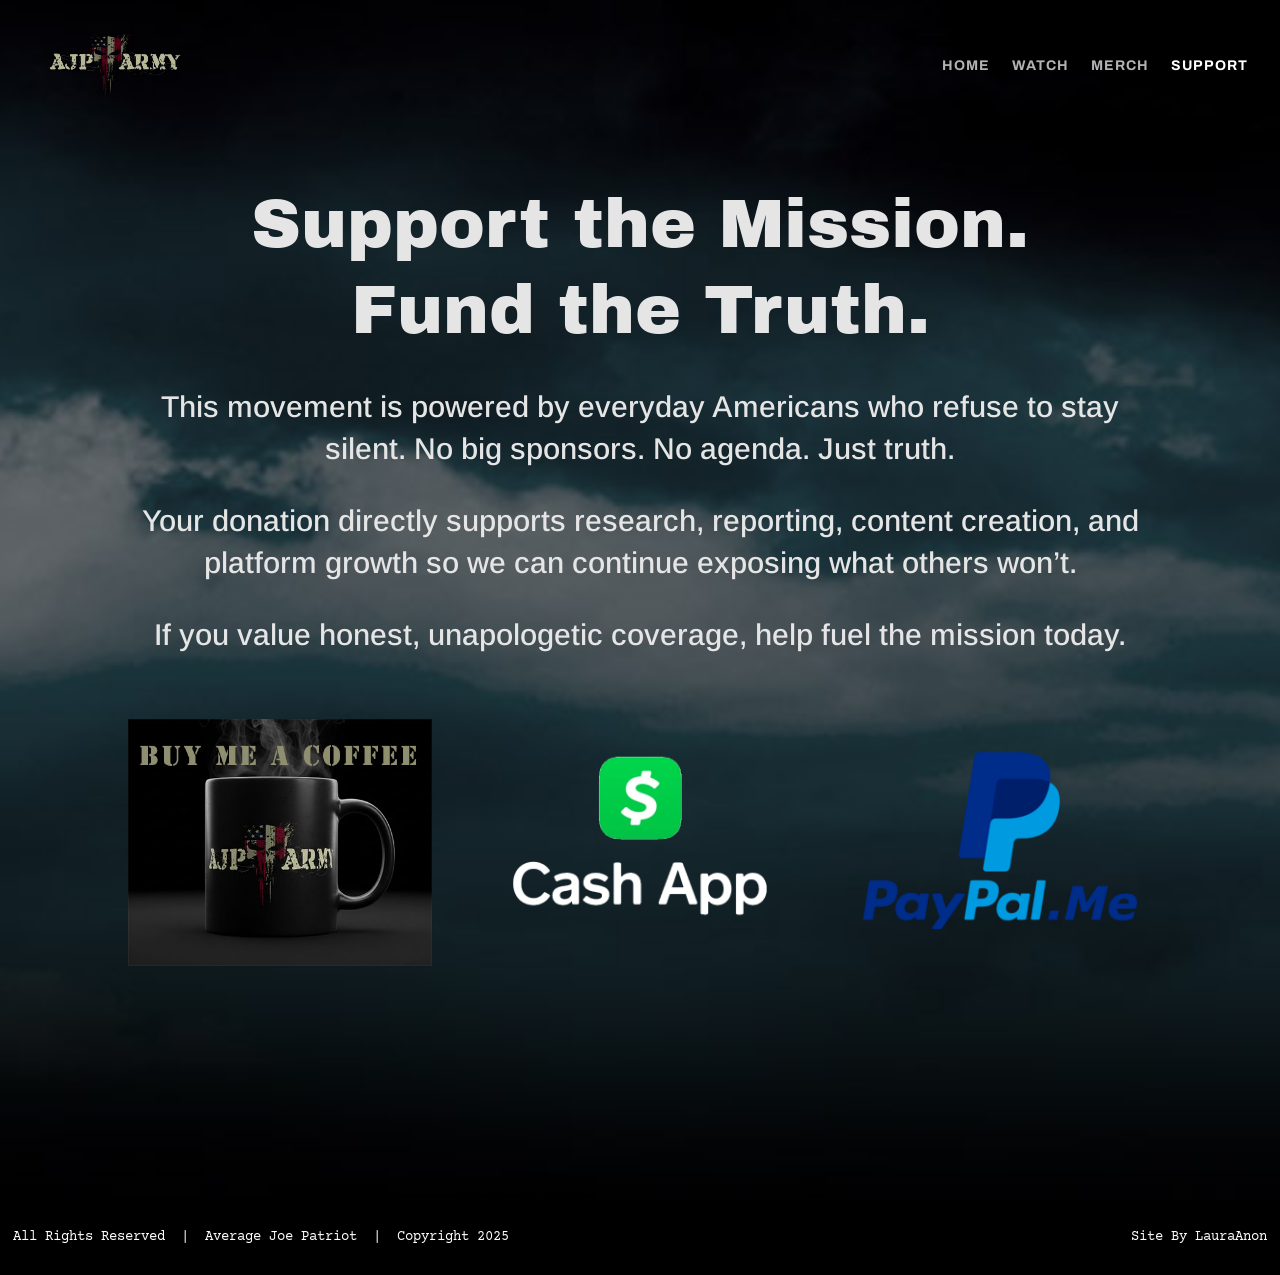
<file: support/index.html>
<!DOCTYPE html>
<html lang="en-US">
<head>
	<meta charset="UTF-8" />
<meta http-equiv="X-UA-Compatible" content="IE=edge">
	<link rel="pingback" href="https://ajparmy.com/xmlrpc.php" />

	<script type="text/javascript">
		document.documentElement.className = 'js';
	</script>

	<meta name='robots' content='index, follow, max-image-preview:large, max-snippet:-1, max-video-preview:-1' />
<script type="text/javascript">
			let jqueryParams=[],jQuery=function(r){return jqueryParams=[...jqueryParams,r],jQuery},$=function(r){return jqueryParams=[...jqueryParams,r],$};window.jQuery=jQuery,window.$=jQuery;let customHeadScripts=!1;jQuery.fn=jQuery.prototype={},$.fn=jQuery.prototype={},jQuery.noConflict=function(r){if(window.jQuery)return jQuery=window.jQuery,$=window.jQuery,customHeadScripts=!0,jQuery.noConflict},jQuery.ready=function(r){jqueryParams=[...jqueryParams,r]},$.ready=function(r){jqueryParams=[...jqueryParams,r]},jQuery.load=function(r){jqueryParams=[...jqueryParams,r]},$.load=function(r){jqueryParams=[...jqueryParams,r]},jQuery.fn.ready=function(r){jqueryParams=[...jqueryParams,r]},$.fn.ready=function(r){jqueryParams=[...jqueryParams,r]};</script>
	<!-- This site is optimized with the Yoast SEO plugin v28.2 - https://yoast.com/product/yoast-seo-wordpress/ -->
	<title>SUPPORT THE AJP ARMY - AJP Army</title>
	<meta name="description" content="Your donation directly supports research, reporting, content creation, and platform growth so we can continue exposing what others won’t." />
	<link rel="canonical" href="index.html" />
	<meta property="og:locale" content="en_US" />
	<meta property="og:type" content="article" />
	<meta property="og:title" content="SUPPORT THE AJP ARMY - AJP Army" />
	<meta property="og:description" content="Your donation directly supports research, reporting, content creation, and platform growth so we can continue exposing what others won’t." />
	<meta property="og:url" content="index.html" />
	<meta property="og:site_name" content="AJP Army" />
	<meta property="article:modified_time" content="2026-02-13T15:30:50+00:00" />
	<meta name="twitter:card" content="summary_large_image" />
	<meta name="twitter:label1" content="Est. reading time" />
	<meta name="twitter:data1" content="1 minute" />
	<script type="application/ld+json" class="yoast-schema-graph">{"@context":"https:\/\/schema.org","@graph":[{"@type":"WebPage","@id":"index.html","url":"index.html","name":"SUPPORT THE AJP ARMY - AJP Army","isPartOf":{"@id":"../index.html#website"},"datePublished":"2026-02-13T15:04:41+00:00","dateModified":"2026-02-13T15:30:50+00:00","description":"Your donation directly supports research, reporting, content creation, and platform growth so we can continue exposing what others won’t.","breadcrumb":{"@id":"index.html#breadcrumb"},"inLanguage":"en-US","potentialAction":[{"@type":"ReadAction","target":["index.html"]}]},{"@type":"BreadcrumbList","@id":"index.html#breadcrumb","itemListElement":[{"@type":"ListItem","position":1,"name":"Home","item":"https://ajparmy.com/"},{"@type":"ListItem","position":2,"name":"SUPPORT THE AJP ARMY"}]},{"@type":"WebSite","@id":"../index.html#website","url":"https://ajparmy.com/","name":"AJP Army","description":"Rapid Fire News","potentialAction":[{"@type":"SearchAction","target":{"@type":"EntryPoint","urlTemplate":"https://ajparmy.com/?s={search_term_string}"},"query-input":{"@type":"PropertyValueSpecification","valueRequired":true,"valueName":"search_term_string"}}],"inLanguage":"en-US"}]}</script>
	<!-- / Yoast SEO plugin. -->


<link rel='dns-prefetch' href='//fonts.googleapis.com' />
<link rel="alternate" type="application/rss+xml" title="AJP Army &raquo; Feed" href="https://ajparmy.com/feed/" />
<link rel="alternate" type="application/rss+xml" title="AJP Army &raquo; Comments Feed" href="https://ajparmy.com/comments/feed/" />
<meta content="Divi v.4.27.9" name="generator"/><style id='wp-block-library-theme-inline-css' type='text/css'>
.wp-block-audio :where(figcaption){color:#555;font-size:13px;text-align:center}.is-dark-theme .wp-block-audio :where(figcaption){color:#ffffffa6}.wp-block-audio{margin:0 0 1em}.wp-block-code{border:1px solid #ccc;border-radius:4px;font-family:Menlo,Consolas,monaco,monospace;padding:.8em 1em}.wp-block-embed :where(figcaption){color:#555;font-size:13px;text-align:center}.is-dark-theme .wp-block-embed :where(figcaption){color:#ffffffa6}.wp-block-embed{margin:0 0 1em}.blocks-gallery-caption{color:#555;font-size:13px;text-align:center}.is-dark-theme .blocks-gallery-caption{color:#ffffffa6}:root :where(.wp-block-image figcaption){color:#555;font-size:13px;text-align:center}.is-dark-theme :root :where(.wp-block-image figcaption){color:#ffffffa6}.wp-block-image{margin:0 0 1em}.wp-block-pullquote{border-bottom:4px solid;border-top:4px solid;color:currentColor;margin-bottom:1.75em}.wp-block-pullquote cite,.wp-block-pullquote footer,.wp-block-pullquote__citation{color:currentColor;font-size:.8125em;font-style:normal;text-transform:uppercase}.wp-block-quote{border-left:.25em solid;margin:0 0 1.75em;padding-left:1em}.wp-block-quote cite,.wp-block-quote footer{color:currentColor;font-size:.8125em;font-style:normal;position:relative}.wp-block-quote:where(.has-text-align-right){border-left:none;border-right:.25em solid;padding-left:0;padding-right:1em}.wp-block-quote:where(.has-text-align-center){border:none;padding-left:0}.wp-block-quote.is-large,.wp-block-quote.is-style-large,.wp-block-quote:where(.is-style-plain){border:none}.wp-block-search .wp-block-search__label{font-weight:700}.wp-block-search__button{border:1px solid #ccc;padding:.375em .625em}:where(.wp-block-group.has-background){padding:1.25em 2.375em}.wp-block-separator.has-css-opacity{opacity:.4}.wp-block-separator{border:none;border-bottom:2px solid;margin-left:auto;margin-right:auto}.wp-block-separator.has-alpha-channel-opacity{opacity:1}.wp-block-separator:not(.is-style-wide):not(.is-style-dots){width:100px}.wp-block-separator.has-background:not(.is-style-dots){border-bottom:none;height:1px}.wp-block-separator.has-background:not(.is-style-wide):not(.is-style-dots){height:2px}.wp-block-table{margin:0 0 1em}.wp-block-table td,.wp-block-table th{word-break:normal}.wp-block-table :where(figcaption){color:#555;font-size:13px;text-align:center}.is-dark-theme .wp-block-table :where(figcaption){color:#ffffffa6}.wp-block-video :where(figcaption){color:#555;font-size:13px;text-align:center}.is-dark-theme .wp-block-video :where(figcaption){color:#ffffffa6}.wp-block-video{margin:0 0 1em}:root :where(.wp-block-template-part.has-background){margin-bottom:0;margin-top:0;padding:1.25em 2.375em}
</style>
<style id='site-designer-shared-pattern-classes-inline-css' type='text/css'>
/* Dark cover/section overlay + on-dark text. */
body .wp-site-blocks .is-style-overlay-dark .wp-block-cover__background { background-color: var(--wp--preset--color--base-3); color: var(--wp--preset--color--contrast-3); }
.wp-block-cover.is-style-overlay-dark .wp-block-cover__background.has-background-dim { opacity: 0.50 !important; }
:is(.wp-block-designsetgo-section, .wp-block-designsetgo-scroll-slides).is-style-overlay-dark { --dsgo-overlay-color: var(--wp--preset--color--base-3); --dsgo-overlay-opacity: 0.50; color: var(--wp--preset--color--contrast-3); }
.dsgo-image-accordion-item.is-style-overlay-dark { --dsgo-overlay-color: var(--wp--preset--color--base-3); }
.wp-block-group.has-background.is-style-overlay-dark { box-shadow: inset 0 0 0 9999px color-mix(in srgb, var(--wp--preset--color--base-3) 50%, transparent); }
body .wp-site-blocks .is-style-overlay-dark, body .wp-site-blocks .is-style-on-dark { --dsgo-text-color: var(--wp--preset--color--contrast-3); color: var(--wp--preset--color--contrast-3) !important; }
body .wp-site-blocks .is-style-overlay-dark :is(h1,h2,h3,h4,h5,h6,p,li,blockquote,cite), body .wp-site-blocks .is-style-on-dark :is(h1,h2,h3,h4,h5,h6,p,li,blockquote,cite) { color: var(--wp--preset--color--contrast-3) !important; }

/* Solid dark section background + light text. */
.is-style-bg-dark { background-color: var(--wp--preset--color--contrast); color: var(--wp--preset--color--base); }
.is-style-bg-dark a { color: var(--wp--preset--color--base); }
</style>
<style id='global-styles-inline-css' type='text/css'>
:root{--wp--preset--aspect-ratio--square: 1;--wp--preset--aspect-ratio--4-3: 4/3;--wp--preset--aspect-ratio--3-4: 3/4;--wp--preset--aspect-ratio--3-2: 3/2;--wp--preset--aspect-ratio--2-3: 2/3;--wp--preset--aspect-ratio--16-9: 16/9;--wp--preset--aspect-ratio--9-16: 9/16;--wp--preset--color--black: #000000;--wp--preset--color--cyan-bluish-gray: #abb8c3;--wp--preset--color--white: #ffffff;--wp--preset--color--pale-pink: #f78da7;--wp--preset--color--vivid-red: #cf2e2e;--wp--preset--color--luminous-vivid-orange: #ff6900;--wp--preset--color--luminous-vivid-amber: #fcb900;--wp--preset--color--light-green-cyan: #7bdcb5;--wp--preset--color--vivid-green-cyan: #00d084;--wp--preset--color--pale-cyan-blue: #8ed1fc;--wp--preset--color--vivid-cyan-blue: #0693e3;--wp--preset--color--vivid-purple: #9b51e0;--wp--preset--gradient--vivid-cyan-blue-to-vivid-purple: linear-gradient(135deg,rgba(6,147,227,1) 0%,rgb(155,81,224) 100%);--wp--preset--gradient--light-green-cyan-to-vivid-green-cyan: linear-gradient(135deg,rgb(122,220,180) 0%,rgb(0,208,130) 100%);--wp--preset--gradient--luminous-vivid-amber-to-luminous-vivid-orange: linear-gradient(135deg,rgba(252,185,0,1) 0%,rgba(255,105,0,1) 100%);--wp--preset--gradient--luminous-vivid-orange-to-vivid-red: linear-gradient(135deg,rgba(255,105,0,1) 0%,rgb(207,46,46) 100%);--wp--preset--gradient--very-light-gray-to-cyan-bluish-gray: linear-gradient(135deg,rgb(238,238,238) 0%,rgb(169,184,195) 100%);--wp--preset--gradient--cool-to-warm-spectrum: linear-gradient(135deg,rgb(74,234,220) 0%,rgb(151,120,209) 20%,rgb(207,42,186) 40%,rgb(238,44,130) 60%,rgb(251,105,98) 80%,rgb(254,248,76) 100%);--wp--preset--gradient--blush-light-purple: linear-gradient(135deg,rgb(255,206,236) 0%,rgb(152,150,240) 100%);--wp--preset--gradient--blush-bordeaux: linear-gradient(135deg,rgb(254,205,165) 0%,rgb(254,45,45) 50%,rgb(107,0,62) 100%);--wp--preset--gradient--luminous-dusk: linear-gradient(135deg,rgb(255,203,112) 0%,rgb(199,81,192) 50%,rgb(65,88,208) 100%);--wp--preset--gradient--pale-ocean: linear-gradient(135deg,rgb(255,245,203) 0%,rgb(182,227,212) 50%,rgb(51,167,181) 100%);--wp--preset--gradient--electric-grass: linear-gradient(135deg,rgb(202,248,128) 0%,rgb(113,206,126) 100%);--wp--preset--gradient--midnight: linear-gradient(135deg,rgb(2,3,129) 0%,rgb(40,116,252) 100%);--wp--preset--font-size--small: 13px;--wp--preset--font-size--medium: 20px;--wp--preset--font-size--large: 36px;--wp--preset--font-size--x-large: 42px;--wp--preset--spacing--20: 0.44rem;--wp--preset--spacing--30: 0.67rem;--wp--preset--spacing--40: 1rem;--wp--preset--spacing--50: 1.5rem;--wp--preset--spacing--60: 2.25rem;--wp--preset--spacing--70: 3.38rem;--wp--preset--spacing--80: 5.06rem;--wp--preset--shadow--natural: 6px 6px 9px rgba(0, 0, 0, 0.2);--wp--preset--shadow--deep: 12px 12px 50px rgba(0, 0, 0, 0.4);--wp--preset--shadow--sharp: 6px 6px 0px rgba(0, 0, 0, 0.2);--wp--preset--shadow--outlined: 6px 6px 0px -3px rgba(255, 255, 255, 1), 6px 6px rgba(0, 0, 0, 1);--wp--preset--shadow--crisp: 6px 6px 0px rgba(0, 0, 0, 1);}:root { --wp--style--global--content-size: 823px;--wp--style--global--wide-size: 1080px; }:where(body) { margin: 0; }.wp-site-blocks > .alignleft { float: left; margin-right: 2em; }.wp-site-blocks > .alignright { float: right; margin-left: 2em; }.wp-site-blocks > .aligncenter { justify-content: center; margin-left: auto; margin-right: auto; }:where(.is-layout-flex){gap: 0.5em;}:where(.is-layout-grid){gap: 0.5em;}.is-layout-flow > .alignleft{float: left;margin-inline-start: 0;margin-inline-end: 2em;}.is-layout-flow > .alignright{float: right;margin-inline-start: 2em;margin-inline-end: 0;}.is-layout-flow > .aligncenter{margin-left: auto !important;margin-right: auto !important;}.is-layout-constrained > .alignleft{float: left;margin-inline-start: 0;margin-inline-end: 2em;}.is-layout-constrained > .alignright{float: right;margin-inline-start: 2em;margin-inline-end: 0;}.is-layout-constrained > .aligncenter{margin-left: auto !important;margin-right: auto !important;}.is-layout-constrained > :where(:not(.alignleft):not(.alignright):not(.alignfull)){max-width: var(--wp--style--global--content-size);margin-left: auto !important;margin-right: auto !important;}.is-layout-constrained > .alignwide{max-width: var(--wp--style--global--wide-size);}body .is-layout-flex{display: flex;}.is-layout-flex{flex-wrap: wrap;align-items: center;}.is-layout-flex > :is(*, div){margin: 0;}body .is-layout-grid{display: grid;}.is-layout-grid > :is(*, div){margin: 0;}body{padding-top: 0px;padding-right: 0px;padding-bottom: 0px;padding-left: 0px;}:root :where(.wp-element-button, .wp-block-button__link){background-color: #32373c;border-width: 0;color: #fff;font-family: inherit;font-size: inherit;line-height: inherit;padding: calc(0.667em + 2px) calc(1.333em + 2px);text-decoration: none;}.has-black-color{color: var(--wp--preset--color--black) !important;}.has-cyan-bluish-gray-color{color: var(--wp--preset--color--cyan-bluish-gray) !important;}.has-white-color{color: var(--wp--preset--color--white) !important;}.has-pale-pink-color{color: var(--wp--preset--color--pale-pink) !important;}.has-vivid-red-color{color: var(--wp--preset--color--vivid-red) !important;}.has-luminous-vivid-orange-color{color: var(--wp--preset--color--luminous-vivid-orange) !important;}.has-luminous-vivid-amber-color{color: var(--wp--preset--color--luminous-vivid-amber) !important;}.has-light-green-cyan-color{color: var(--wp--preset--color--light-green-cyan) !important;}.has-vivid-green-cyan-color{color: var(--wp--preset--color--vivid-green-cyan) !important;}.has-pale-cyan-blue-color{color: var(--wp--preset--color--pale-cyan-blue) !important;}.has-vivid-cyan-blue-color{color: var(--wp--preset--color--vivid-cyan-blue) !important;}.has-vivid-purple-color{color: var(--wp--preset--color--vivid-purple) !important;}.has-black-background-color{background-color: var(--wp--preset--color--black) !important;}.has-cyan-bluish-gray-background-color{background-color: var(--wp--preset--color--cyan-bluish-gray) !important;}.has-white-background-color{background-color: var(--wp--preset--color--white) !important;}.has-pale-pink-background-color{background-color: var(--wp--preset--color--pale-pink) !important;}.has-vivid-red-background-color{background-color: var(--wp--preset--color--vivid-red) !important;}.has-luminous-vivid-orange-background-color{background-color: var(--wp--preset--color--luminous-vivid-orange) !important;}.has-luminous-vivid-amber-background-color{background-color: var(--wp--preset--color--luminous-vivid-amber) !important;}.has-light-green-cyan-background-color{background-color: var(--wp--preset--color--light-green-cyan) !important;}.has-vivid-green-cyan-background-color{background-color: var(--wp--preset--color--vivid-green-cyan) !important;}.has-pale-cyan-blue-background-color{background-color: var(--wp--preset--color--pale-cyan-blue) !important;}.has-vivid-cyan-blue-background-color{background-color: var(--wp--preset--color--vivid-cyan-blue) !important;}.has-vivid-purple-background-color{background-color: var(--wp--preset--color--vivid-purple) !important;}.has-black-border-color{border-color: var(--wp--preset--color--black) !important;}.has-cyan-bluish-gray-border-color{border-color: var(--wp--preset--color--cyan-bluish-gray) !important;}.has-white-border-color{border-color: var(--wp--preset--color--white) !important;}.has-pale-pink-border-color{border-color: var(--wp--preset--color--pale-pink) !important;}.has-vivid-red-border-color{border-color: var(--wp--preset--color--vivid-red) !important;}.has-luminous-vivid-orange-border-color{border-color: var(--wp--preset--color--luminous-vivid-orange) !important;}.has-luminous-vivid-amber-border-color{border-color: var(--wp--preset--color--luminous-vivid-amber) !important;}.has-light-green-cyan-border-color{border-color: var(--wp--preset--color--light-green-cyan) !important;}.has-vivid-green-cyan-border-color{border-color: var(--wp--preset--color--vivid-green-cyan) !important;}.has-pale-cyan-blue-border-color{border-color: var(--wp--preset--color--pale-cyan-blue) !important;}.has-vivid-cyan-blue-border-color{border-color: var(--wp--preset--color--vivid-cyan-blue) !important;}.has-vivid-purple-border-color{border-color: var(--wp--preset--color--vivid-purple) !important;}.has-vivid-cyan-blue-to-vivid-purple-gradient-background{background: var(--wp--preset--gradient--vivid-cyan-blue-to-vivid-purple) !important;}.has-light-green-cyan-to-vivid-green-cyan-gradient-background{background: var(--wp--preset--gradient--light-green-cyan-to-vivid-green-cyan) !important;}.has-luminous-vivid-amber-to-luminous-vivid-orange-gradient-background{background: var(--wp--preset--gradient--luminous-vivid-amber-to-luminous-vivid-orange) !important;}.has-luminous-vivid-orange-to-vivid-red-gradient-background{background: var(--wp--preset--gradient--luminous-vivid-orange-to-vivid-red) !important;}.has-very-light-gray-to-cyan-bluish-gray-gradient-background{background: var(--wp--preset--gradient--very-light-gray-to-cyan-bluish-gray) !important;}.has-cool-to-warm-spectrum-gradient-background{background: var(--wp--preset--gradient--cool-to-warm-spectrum) !important;}.has-blush-light-purple-gradient-background{background: var(--wp--preset--gradient--blush-light-purple) !important;}.has-blush-bordeaux-gradient-background{background: var(--wp--preset--gradient--blush-bordeaux) !important;}.has-luminous-dusk-gradient-background{background: var(--wp--preset--gradient--luminous-dusk) !important;}.has-pale-ocean-gradient-background{background: var(--wp--preset--gradient--pale-ocean) !important;}.has-electric-grass-gradient-background{background: var(--wp--preset--gradient--electric-grass) !important;}.has-midnight-gradient-background{background: var(--wp--preset--gradient--midnight) !important;}.has-small-font-size{font-size: var(--wp--preset--font-size--small) !important;}.has-medium-font-size{font-size: var(--wp--preset--font-size--medium) !important;}.has-large-font-size{font-size: var(--wp--preset--font-size--large) !important;}.has-x-large-font-size{font-size: var(--wp--preset--font-size--x-large) !important;}
:where(.wp-block-post-template.is-layout-flex){gap: 1.25em;}:where(.wp-block-post-template.is-layout-grid){gap: 1.25em;}
:where(.wp-block-columns.is-layout-flex){gap: 2em;}:where(.wp-block-columns.is-layout-grid){gap: 2em;}
:root :where(.wp-block-pullquote){font-size: 1.5em;line-height: 1.6;}
</style>
<link rel='stylesheet' id='sr7css-css' href='../wp-content/plugins/revslider/public/css/sr7.css' type='text/css' media='all' />
<link rel='stylesheet' id='wp-components-css' href='../wp-includes/css/dist/components/style.min.css' type='text/css' media='all' />
<link rel='stylesheet' id='godaddy-styles-css' href='../wp-content/mu-plugins/vendor/wpex/godaddy-launch/includes/Dependencies/GoDaddy/Styles/build/latest.css' type='text/css' media='all' />
<link rel='stylesheet' id='et-divi-open-sans-css' href='../_assets/fonts.googleapis.com/8c3ca5ea44d4d651.css#038;subset=latin,latin-ext&#038;display=swap' type='text/css' media='all' />
<style id='divi-style-inline-inline-css' type='text/css'>
/*!
Theme Name: Divi
Theme URI: http://www.elegantthemes.com/gallery/divi/
Version: 4.27.9
Description: Smart. Flexible. Beautiful. Divi is the most powerful theme in our collection.
Author: Elegant Themes
Author URI: http://www.elegantthemes.com
License: GNU General Public License v2
License URI: http://www.gnu.org/licenses/gpl-2.0.html
*/
a,abbr,acronym,address,applet,b,big,blockquote,body,center,cite,code,dd,del,dfn,div,dl,dt,em,fieldset,font,form,h1,h2,h3,h4,h5,h6,html,i,iframe,img,ins,kbd,label,legend,li,object,ol,p,pre,q,s,samp,small,span,strike,strong,sub,sup,tt,u,ul,var{margin:0;padding:0;border:0;outline:0;font-size:100%;-ms-text-size-adjust:100%;-webkit-text-size-adjust:100%;vertical-align:baseline;background:transparent}body{line-height:1}ol,ul{list-style:none}blockquote,q{quotes:none}blockquote:after,blockquote:before,q:after,q:before{content:"";content:none}blockquote{margin:20px 0 30px;border-left:5px solid;padding-left:20px}:focus{outline:0}del{text-decoration:line-through}pre{overflow:auto;padding:10px}figure{margin:0}table{border-collapse:collapse;border-spacing:0}article,aside,footer,header,hgroup,nav,section{display:block}body{font-family:Open Sans,Arial,sans-serif;font-size:14px;color:#666;background-color:#fff;line-height:1.7em;font-weight:500;-webkit-font-smoothing:antialiased;-moz-osx-font-smoothing:grayscale}body.page-template-page-template-blank-php #page-container{padding-top:0!important}body.et_cover_background{background-size:cover!important;background-position:top!important;background-repeat:no-repeat!important;background-attachment:fixed}a{color:#2ea3f2}a,a:hover{text-decoration:none}p{padding-bottom:1em}p:not(.has-background):last-of-type{padding-bottom:0}p.et_normal_padding{padding-bottom:1em}strong{font-weight:700}cite,em,i{font-style:italic}code,pre{font-family:Courier New,monospace;margin-bottom:10px}ins{text-decoration:none}sub,sup{height:0;line-height:1;position:relative;vertical-align:baseline}sup{bottom:.8em}sub{top:.3em}dl{margin:0 0 1.5em}dl dt{font-weight:700}dd{margin-left:1.5em}blockquote p{padding-bottom:0}embed,iframe,object,video{max-width:100%}h1,h2,h3,h4,h5,h6{color:#333;padding-bottom:10px;line-height:1em;font-weight:500}h1 a,h2 a,h3 a,h4 a,h5 a,h6 a{color:inherit}h1{font-size:30px}h2{font-size:26px}h3{font-size:22px}h4{font-size:18px}h5{font-size:16px}h6{font-size:14px}input{-webkit-appearance:none}input[type=checkbox]{-webkit-appearance:checkbox}input[type=radio]{-webkit-appearance:radio}input.text,input.title,input[type=email],input[type=password],input[type=tel],input[type=text],select,textarea{background-color:#fff;border:1px solid #bbb;padding:2px;color:#4e4e4e}input.text:focus,input.title:focus,input[type=text]:focus,select:focus,textarea:focus{border-color:#2d3940;color:#3e3e3e}input.text,input.title,input[type=text],select,textarea{margin:0}textarea{padding:4px}button,input,select,textarea{font-family:inherit}img{max-width:100%;height:auto}.clear{clear:both}br.clear{margin:0;padding:0}.pagination{clear:both}#et_search_icon:hover,.et-social-icon a:hover,.et_password_protected_form .et_submit_button,.form-submit .et_pb_buttontton.alt.disabled,.nav-single a,.posted_in a{color:#2ea3f2}.et-search-form,blockquote{border-color:#2ea3f2}#main-content{background-color:#fff}.container{width:80%;max-width:1080px;margin:auto;position:relative}body:not(.et-tb) #main-content .container,body:not(.et-tb-has-header) #main-content .container{padding-top:58px}.et_full_width_page #main-content .container:before{display:none}.main_title{margin-bottom:20px}.et_password_protected_form .et_submit_button:hover,.form-submit .et_pb_button:hover{background:rgba(0,0,0,.05)}.et_button_icon_visible .et_pb_button{padding-right:2em;padding-left:.7em}.et_button_icon_visible .et_pb_button:after{opacity:1;margin-left:0}.et_button_left .et_pb_button:hover:after{left:.15em}.et_button_left .et_pb_button:after{margin-left:0;left:1em}.et_button_icon_visible.et_button_left .et_pb_button,.et_button_left .et_pb_button:hover,.et_button_left .et_pb_module .et_pb_button:hover{padding-left:2em;padding-right:.7em}.et_button_icon_visible.et_button_left .et_pb_button:after,.et_button_left .et_pb_button:hover:after{left:.15em}.et_password_protected_form .et_submit_button:hover,.form-submit .et_pb_button:hover{padding:.3em 1em}.et_button_no_icon .et_pb_button:after{display:none}.et_button_no_icon.et_button_icon_visible.et_button_left .et_pb_button,.et_button_no_icon.et_button_left .et_pb_button:hover,.et_button_no_icon .et_pb_button,.et_button_no_icon .et_pb_button:hover{padding:.3em 1em!important}.et_button_custom_icon .et_pb_button:after{line-height:1.7em}.et_button_custom_icon.et_button_icon_visible .et_pb_button:after,.et_button_custom_icon .et_pb_button:hover:after{margin-left:.3em}#left-area .post_format-post-format-gallery .wp-block-gallery:first-of-type{padding:0;margin-bottom:-16px}.entry-content table:not(.variations){border:1px solid #eee;margin:0 0 15px;text-align:left;width:100%}.entry-content thead th,.entry-content tr th{color:#555;font-weight:700;padding:9px 24px}.entry-content tr td{border-top:1px solid #eee;padding:6px 24px}#left-area ul,.entry-content ul,.et-l--body ul,.et-l--footer ul,.et-l--header ul{list-style-type:disc;padding:0 0 23px 1em;line-height:26px}#left-area ol,.entry-content ol,.et-l--body ol,.et-l--footer ol,.et-l--header ol{list-style-type:decimal;list-style-position:inside;padding:0 0 23px;line-height:26px}#left-area ul li ul,.entry-content ul li ol{padding:2px 0 2px 20px}#left-area ol li ul,.entry-content ol li ol,.et-l--body ol li ol,.et-l--footer ol li ol,.et-l--header ol li ol{padding:2px 0 2px 35px}#left-area ul.wp-block-gallery{display:-webkit-box;display:-ms-flexbox;display:flex;-ms-flex-wrap:wrap;flex-wrap:wrap;list-style-type:none;padding:0}#left-area ul.products{padding:0!important;line-height:1.7!important;list-style:none!important}.gallery-item a{display:block}.gallery-caption,.gallery-item a{width:90%}#wpadminbar{z-index:100001}#left-area .post-meta{font-size:14px;padding-bottom:15px}#left-area .post-meta a{text-decoration:none;color:#666}#left-area .et_featured_image{padding-bottom:7px}.single .post{padding-bottom:25px}body.single .et_audio_content{margin-bottom:-6px}.nav-single a{text-decoration:none;color:#2ea3f2;font-size:14px;font-weight:400}.nav-previous{float:left}.nav-next{float:right}.et_password_protected_form p input{background-color:#eee;border:none!important;width:100%!important;border-radius:0!important;font-size:14px;color:#999!important;padding:16px!important;-webkit-box-sizing:border-box;box-sizing:border-box}.et_password_protected_form label{display:none}.et_password_protected_form .et_submit_button{font-family:inherit;display:block;float:right;margin:8px auto 0;cursor:pointer}.post-password-required p.nocomments.container{max-width:100%}.post-password-required p.nocomments.container:before{display:none}.aligncenter,div.post .new-post .aligncenter{display:block;margin-left:auto;margin-right:auto}.wp-caption{border:1px solid #ddd;text-align:center;background-color:#f3f3f3;margin-bottom:10px;max-width:96%;padding:8px}.wp-caption.alignleft{margin:0 30px 20px 0}.wp-caption.alignright{margin:0 0 20px 30px}.wp-caption img{margin:0;padding:0;border:0}.wp-caption p.wp-caption-text{font-size:12px;padding:0 4px 5px;margin:0}.alignright{float:right}.alignleft{float:left}img.alignleft{display:inline;float:left;margin-right:15px}img.alignright{display:inline;float:right;margin-left:15px}.page.et_pb_pagebuilder_layout #main-content{background-color:transparent}body #main-content .et_builder_inner_content>h1,body #main-content .et_builder_inner_content>h2,body #main-content .et_builder_inner_content>h3,body #main-content .et_builder_inner_content>h4,body #main-content .et_builder_inner_content>h5,body #main-content .et_builder_inner_content>h6{line-height:1.4em}body #main-content .et_builder_inner_content>p{line-height:1.7em}.wp-block-pullquote{margin:20px 0 30px}.wp-block-pullquote.has-background blockquote{border-left:none}.wp-block-group.has-background{padding:1.5em 1.5em .5em}@media (min-width:981px){#left-area{width:79.125%;padding-bottom:23px}#main-content .container:before{content:"";position:absolute;top:0;height:100%;width:1px;background-color:#e2e2e2}.et_full_width_page #left-area,.et_no_sidebar #left-area{float:none;width:100%!important}.et_full_width_page #left-area{padding-bottom:0}.et_no_sidebar #main-content .container:before{display:none}}@media (max-width:980px){#page-container{padding-top:80px}.et-tb #page-container,.et-tb-has-header #page-container{padding-top:0!important}#left-area,#sidebar{width:100%!important}#main-content .container:before{display:none!important}.et_full_width_page .et_gallery_item:nth-child(4n+1){clear:none}}@media print{#page-container{padding-top:0!important}}#wp-admin-bar-et-use-visual-builder a:before{font-family:ETmodules!important;content:"\e625";font-size:30px!important;width:28px;margin-top:-3px;color:#974df3!important}#wp-admin-bar-et-use-visual-builder:hover a:before{color:#fff!important}#wp-admin-bar-et-use-visual-builder:hover a,#wp-admin-bar-et-use-visual-builder a:hover{transition:background-color .5s ease;-webkit-transition:background-color .5s ease;-moz-transition:background-color .5s ease;background-color:#7e3bd0!important;color:#fff!important}* html .clearfix,:first-child+html .clearfix{zoom:1}.iphone .et_pb_section_video_bg video::-webkit-media-controls-start-playback-button{display:none!important;-webkit-appearance:none}.et_mobile_device .et_pb_section_parallax .et_pb_parallax_css{background-attachment:scroll}.et-social-facebook a.icon:before{content:"\e093"}.et-social-twitter a.icon:before{content:"\e094"}.et-social-google-plus a.icon:before{content:"\e096"}.et-social-instagram a.icon:before{content:"\e09a"}.et-social-rss a.icon:before{content:"\e09e"}.ai1ec-single-event:after{content:" ";display:table;clear:both}.evcal_event_details .evcal_evdata_cell .eventon_details_shading_bot.eventon_details_shading_bot{z-index:3}.wp-block-divi-layout{margin-bottom:1em}*{-webkit-box-sizing:border-box;box-sizing:border-box}#et-info-email:before,#et-info-phone:before,#et_search_icon:before,.comment-reply-link:after,.et-cart-info span:before,.et-pb-arrow-next:before,.et-pb-arrow-prev:before,.et-social-icon a:before,.et_audio_container .mejs-playpause-button button:before,.et_audio_container .mejs-volume-button button:before,.et_overlay:before,.et_password_protected_form .et_submit_button:after,.et_pb_button:after,.et_pb_contact_reset:after,.et_pb_contact_submit:after,.et_pb_font_icon:before,.et_pb_newsletter_button:after,.et_pb_pricing_table_button:after,.et_pb_promo_button:after,.et_pb_testimonial:before,.et_pb_toggle_title:before,.form-submit .et_pb_button:after,.mobile_menu_bar:before,a.et_pb_more_button:after{font-family:ETmodules!important;speak:none;font-style:normal;font-weight:400;-webkit-font-feature-settings:normal;font-feature-settings:normal;font-variant:normal;text-transform:none;line-height:1;-webkit-font-smoothing:antialiased;-moz-osx-font-smoothing:grayscale;text-shadow:0 0;direction:ltr}.et-pb-icon,.et_pb_custom_button_icon.et_pb_button:after,.et_pb_login .et_pb_custom_button_icon.et_pb_button:after,.et_pb_woo_custom_button_icon .button.et_pb_custom_button_icon.et_pb_button:after,.et_pb_woo_custom_button_icon .button.et_pb_custom_button_icon.et_pb_button:hover:after{content:attr(data-icon)}.et-pb-icon{font-family:ETmodules;speak:none;font-weight:400;-webkit-font-feature-settings:normal;font-feature-settings:normal;font-variant:normal;text-transform:none;line-height:1;-webkit-font-smoothing:antialiased;font-size:96px;font-style:normal;display:inline-block;-webkit-box-sizing:border-box;box-sizing:border-box;direction:ltr}#et-ajax-saving{display:none;-webkit-transition:background .3s,-webkit-box-shadow .3s;transition:background .3s,-webkit-box-shadow .3s;transition:background .3s,box-shadow .3s;transition:background .3s,box-shadow .3s,-webkit-box-shadow .3s;-webkit-box-shadow:rgba(0,139,219,.247059) 0 0 60px;box-shadow:0 0 60px rgba(0,139,219,.247059);position:fixed;top:50%;left:50%;width:50px;height:50px;background:#fff;border-radius:50px;margin:-25px 0 0 -25px;z-index:999999;text-align:center}#et-ajax-saving img{margin:9px}.et-safe-mode-indicator,.et-safe-mode-indicator:focus,.et-safe-mode-indicator:hover{-webkit-box-shadow:0 5px 10px rgba(41,196,169,.15);box-shadow:0 5px 10px rgba(41,196,169,.15);background:#29c4a9;color:#fff;font-size:14px;font-weight:600;padding:12px;line-height:16px;border-radius:3px;position:fixed;bottom:30px;right:30px;z-index:999999;text-decoration:none;font-family:Open Sans,sans-serif;-webkit-font-smoothing:antialiased;-moz-osx-font-smoothing:grayscale}.et_pb_button{font-size:20px;font-weight:500;padding:.3em 1em;line-height:1.7em!important;background-color:transparent;background-size:cover;background-position:50%;background-repeat:no-repeat;border:2px solid;border-radius:3px;-webkit-transition-duration:.2s;transition-duration:.2s;-webkit-transition-property:all!important;transition-property:all!important}.et_pb_button,.et_pb_button_inner{position:relative}.et_pb_button:hover,.et_pb_module .et_pb_button:hover{border:2px solid transparent;padding:.3em 2em .3em .7em}.et_pb_button:hover{background-color:hsla(0,0%,100%,.2)}.et_pb_bg_layout_light.et_pb_button:hover,.et_pb_bg_layout_light .et_pb_button:hover{background-color:rgba(0,0,0,.05)}.et_pb_button:after,.et_pb_button:before{font-size:32px;line-height:1em;content:"\35";opacity:0;position:absolute;margin-left:-1em;-webkit-transition:all .2s;transition:all .2s;text-transform:none;-webkit-font-feature-settings:"kern" off;font-feature-settings:"kern" off;font-variant:none;font-style:normal;font-weight:400;text-shadow:none}.et_pb_button.et_hover_enabled:hover:after,.et_pb_button.et_pb_hovered:hover:after{-webkit-transition:none!important;transition:none!important}.et_pb_button:before{display:none}.et_pb_button:hover:after{opacity:1;margin-left:0}.et_pb_column_1_3 h1,.et_pb_column_1_4 h1,.et_pb_column_1_5 h1,.et_pb_column_1_6 h1,.et_pb_column_2_5 h1{font-size:26px}.et_pb_column_1_3 h2,.et_pb_column_1_4 h2,.et_pb_column_1_5 h2,.et_pb_column_1_6 h2,.et_pb_column_2_5 h2{font-size:23px}.et_pb_column_1_3 h3,.et_pb_column_1_4 h3,.et_pb_column_1_5 h3,.et_pb_column_1_6 h3,.et_pb_column_2_5 h3{font-size:20px}.et_pb_column_1_3 h4,.et_pb_column_1_4 h4,.et_pb_column_1_5 h4,.et_pb_column_1_6 h4,.et_pb_column_2_5 h4{font-size:18px}.et_pb_column_1_3 h5,.et_pb_column_1_4 h5,.et_pb_column_1_5 h5,.et_pb_column_1_6 h5,.et_pb_column_2_5 h5{font-size:16px}.et_pb_column_1_3 h6,.et_pb_column_1_4 h6,.et_pb_column_1_5 h6,.et_pb_column_1_6 h6,.et_pb_column_2_5 h6{font-size:15px}.et_pb_bg_layout_dark,.et_pb_bg_layout_dark h1,.et_pb_bg_layout_dark h2,.et_pb_bg_layout_dark h3,.et_pb_bg_layout_dark h4,.et_pb_bg_layout_dark h5,.et_pb_bg_layout_dark h6{color:#fff!important}.et_pb_module.et_pb_text_align_left{text-align:left}.et_pb_module.et_pb_text_align_center{text-align:center}.et_pb_module.et_pb_text_align_right{text-align:right}.et_pb_module.et_pb_text_align_justified{text-align:justify}.clearfix:after{visibility:hidden;display:block;font-size:0;content:" ";clear:both;height:0}.et_pb_bg_layout_light .et_pb_more_button{color:#2ea3f2}.et_builder_inner_content{position:relative;z-index:1}header .et_builder_inner_content{z-index:2}.et_pb_css_mix_blend_mode_passthrough{mix-blend-mode:unset!important}.et_pb_image_container{margin:-20px -20px 29px}.et_pb_module_inner{position:relative}.et_hover_enabled_preview{z-index:2}.et_hover_enabled:hover{position:relative;z-index:2}.et_pb_all_tabs,.et_pb_module,.et_pb_posts_nav a,.et_pb_tab,.et_pb_with_background{position:relative;background-size:cover;background-position:50%;background-repeat:no-repeat}.et_pb_background_mask,.et_pb_background_pattern{bottom:0;left:0;position:absolute;right:0;top:0}.et_pb_background_mask{background-size:calc(100% + 2px) calc(100% + 2px);background-repeat:no-repeat;background-position:50%;overflow:hidden}.et_pb_background_pattern{background-position:0 0;background-repeat:repeat}.et_pb_with_border{position:relative;border:0 solid #333}.post-password-required .et_pb_row{padding:0;width:100%}.post-password-required .et_password_protected_form{min-height:0}body.et_pb_pagebuilder_layout.et_pb_show_title .post-password-required .et_password_protected_form h1,body:not(.et_pb_pagebuilder_layout) .post-password-required .et_password_protected_form h1{display:none}.et_pb_no_bg{padding:0!important}.et_overlay.et_pb_inline_icon:before,.et_pb_inline_icon:before{content:attr(data-icon)}.et_pb_more_button{color:inherit;text-shadow:none;text-decoration:none;display:inline-block;margin-top:20px}.et_parallax_bg_wrap{overflow:hidden;position:absolute;top:0;right:0;bottom:0;left:0}.et_parallax_bg{background-repeat:no-repeat;background-position:top;background-size:cover;position:absolute;bottom:0;left:0;width:100%;height:100%;display:block}.et_parallax_bg.et_parallax_bg__hover,.et_parallax_bg.et_parallax_bg_phone,.et_parallax_bg.et_parallax_bg_tablet,.et_parallax_gradient.et_parallax_gradient__hover,.et_parallax_gradient.et_parallax_gradient_phone,.et_parallax_gradient.et_parallax_gradient_tablet,.et_pb_section_parallax_hover:hover .et_parallax_bg:not(.et_parallax_bg__hover),.et_pb_section_parallax_hover:hover .et_parallax_gradient:not(.et_parallax_gradient__hover){display:none}.et_pb_section_parallax_hover:hover .et_parallax_bg.et_parallax_bg__hover,.et_pb_section_parallax_hover:hover .et_parallax_gradient.et_parallax_gradient__hover{display:block}.et_parallax_gradient{bottom:0;display:block;left:0;position:absolute;right:0;top:0}.et_pb_module.et_pb_section_parallax,.et_pb_posts_nav a.et_pb_section_parallax,.et_pb_tab.et_pb_section_parallax{position:relative}.et_pb_section_parallax .et_pb_parallax_css,.et_pb_slides .et_parallax_bg.et_pb_parallax_css{background-attachment:fixed}body.et-bfb .et_pb_section_parallax .et_pb_parallax_css,body.et-bfb .et_pb_slides .et_parallax_bg.et_pb_parallax_css{background-attachment:scroll;bottom:auto}.et_pb_section_parallax.et_pb_column .et_pb_module,.et_pb_section_parallax.et_pb_row .et_pb_column,.et_pb_section_parallax.et_pb_row .et_pb_module{z-index:9;position:relative}.et_pb_more_button:hover:after{opacity:1;margin-left:0}.et_pb_preload .et_pb_section_video_bg,.et_pb_preload>div{visibility:hidden}.et_pb_preload,.et_pb_section.et_pb_section_video.et_pb_preload{position:relative;background:#464646!important}.et_pb_preload:before{content:"";position:absolute;top:50%;left:50%;background:url(../wp-content/themes/Divi/includes/builder/styles/images/preloader.gif) no-repeat;border-radius:32px;width:32px;height:32px;margin:-16px 0 0 -16px}.box-shadow-overlay{position:absolute;top:0;left:0;width:100%;height:100%;z-index:10;pointer-events:none}.et_pb_section>.box-shadow-overlay~.et_pb_row{z-index:11}body.safari .section_has_divider{will-change:transform}.et_pb_row>.box-shadow-overlay{z-index:8}.has-box-shadow-overlay{position:relative}.et_clickable{cursor:pointer}.screen-reader-text{border:0;clip:rect(1px,1px,1px,1px);-webkit-clip-path:inset(50%);clip-path:inset(50%);height:1px;margin:-1px;overflow:hidden;padding:0;position:absolute!important;width:1px;word-wrap:normal!important}.et_multi_view_hidden,.et_multi_view_hidden_image{display:none!important}@keyframes multi-view-image-fade{0%{opacity:0}10%{opacity:.1}20%{opacity:.2}30%{opacity:.3}40%{opacity:.4}50%{opacity:.5}60%{opacity:.6}70%{opacity:.7}80%{opacity:.8}90%{opacity:.9}to{opacity:1}}.et_multi_view_image__loading{visibility:hidden}.et_multi_view_image__loaded{-webkit-animation:multi-view-image-fade .5s;animation:multi-view-image-fade .5s}#et-pb-motion-effects-offset-tracker{visibility:hidden!important;opacity:0;position:absolute;top:0;left:0}.et-pb-before-scroll-animation{opacity:0}header.et-l.et-l--header:after{clear:both;display:block;content:""}.et_pb_module{-webkit-animation-timing-function:linear;animation-timing-function:linear;-webkit-animation-duration:.2s;animation-duration:.2s}@-webkit-keyframes fadeBottom{0%{opacity:0;-webkit-transform:translateY(10%);transform:translateY(10%)}to{opacity:1;-webkit-transform:translateY(0);transform:translateY(0)}}@keyframes fadeBottom{0%{opacity:0;-webkit-transform:translateY(10%);transform:translateY(10%)}to{opacity:1;-webkit-transform:translateY(0);transform:translateY(0)}}@-webkit-keyframes fadeLeft{0%{opacity:0;-webkit-transform:translateX(-10%);transform:translateX(-10%)}to{opacity:1;-webkit-transform:translateX(0);transform:translateX(0)}}@keyframes fadeLeft{0%{opacity:0;-webkit-transform:translateX(-10%);transform:translateX(-10%)}to{opacity:1;-webkit-transform:translateX(0);transform:translateX(0)}}@-webkit-keyframes fadeRight{0%{opacity:0;-webkit-transform:translateX(10%);transform:translateX(10%)}to{opacity:1;-webkit-transform:translateX(0);transform:translateX(0)}}@keyframes fadeRight{0%{opacity:0;-webkit-transform:translateX(10%);transform:translateX(10%)}to{opacity:1;-webkit-transform:translateX(0);transform:translateX(0)}}@-webkit-keyframes fadeTop{0%{opacity:0;-webkit-transform:translateY(-10%);transform:translateY(-10%)}to{opacity:1;-webkit-transform:translateX(0);transform:translateX(0)}}@keyframes fadeTop{0%{opacity:0;-webkit-transform:translateY(-10%);transform:translateY(-10%)}to{opacity:1;-webkit-transform:translateX(0);transform:translateX(0)}}@-webkit-keyframes fadeIn{0%{opacity:0}to{opacity:1}}@keyframes fadeIn{0%{opacity:0}to{opacity:1}}.et-waypoint:not(.et_pb_counters){opacity:0}@media (min-width:981px){.et_pb_section.et_section_specialty div.et_pb_row .et_pb_column .et_pb_column .et_pb_module.et-last-child,.et_pb_section.et_section_specialty div.et_pb_row .et_pb_column .et_pb_column .et_pb_module:last-child,.et_pb_section.et_section_specialty div.et_pb_row .et_pb_column .et_pb_row_inner .et_pb_column .et_pb_module.et-last-child,.et_pb_section.et_section_specialty div.et_pb_row .et_pb_column .et_pb_row_inner .et_pb_column .et_pb_module:last-child,.et_pb_section div.et_pb_row .et_pb_column .et_pb_module.et-last-child,.et_pb_section div.et_pb_row .et_pb_column .et_pb_module:last-child{margin-bottom:0}}@media (max-width:980px){.et_overlay.et_pb_inline_icon_tablet:before,.et_pb_inline_icon_tablet:before{content:attr(data-icon-tablet)}.et_parallax_bg.et_parallax_bg_tablet_exist,.et_parallax_gradient.et_parallax_gradient_tablet_exist{display:none}.et_parallax_bg.et_parallax_bg_tablet,.et_parallax_gradient.et_parallax_gradient_tablet{display:block}.et_pb_column .et_pb_module{margin-bottom:30px}.et_pb_row .et_pb_column .et_pb_module.et-last-child,.et_pb_row .et_pb_column .et_pb_module:last-child,.et_section_specialty .et_pb_row .et_pb_column .et_pb_module.et-last-child,.et_section_specialty .et_pb_row .et_pb_column .et_pb_module:last-child{margin-bottom:0}.et_pb_more_button{display:inline-block!important}.et_pb_bg_layout_light_tablet.et_pb_button,.et_pb_bg_layout_light_tablet.et_pb_module.et_pb_button,.et_pb_bg_layout_light_tablet .et_pb_more_button{color:#2ea3f2}.et_pb_bg_layout_light_tablet .et_pb_forgot_password a{color:#666}.et_pb_bg_layout_light_tablet h1,.et_pb_bg_layout_light_tablet h2,.et_pb_bg_layout_light_tablet h3,.et_pb_bg_layout_light_tablet h4,.et_pb_bg_layout_light_tablet h5,.et_pb_bg_layout_light_tablet h6{color:#333!important}.et_pb_module .et_pb_bg_layout_light_tablet.et_pb_button{color:#2ea3f2!important}.et_pb_bg_layout_light_tablet{color:#666!important}.et_pb_bg_layout_dark_tablet,.et_pb_bg_layout_dark_tablet h1,.et_pb_bg_layout_dark_tablet h2,.et_pb_bg_layout_dark_tablet h3,.et_pb_bg_layout_dark_tablet h4,.et_pb_bg_layout_dark_tablet h5,.et_pb_bg_layout_dark_tablet h6{color:#fff!important}.et_pb_bg_layout_dark_tablet.et_pb_button,.et_pb_bg_layout_dark_tablet.et_pb_module.et_pb_button,.et_pb_bg_layout_dark_tablet .et_pb_more_button{color:inherit}.et_pb_bg_layout_dark_tablet .et_pb_forgot_password a{color:#fff}.et_pb_module.et_pb_text_align_left-tablet{text-align:left}.et_pb_module.et_pb_text_align_center-tablet{text-align:center}.et_pb_module.et_pb_text_align_right-tablet{text-align:right}.et_pb_module.et_pb_text_align_justified-tablet{text-align:justify}}@media (max-width:767px){.et_pb_more_button{display:inline-block!important}.et_overlay.et_pb_inline_icon_phone:before,.et_pb_inline_icon_phone:before{content:attr(data-icon-phone)}.et_parallax_bg.et_parallax_bg_phone_exist,.et_parallax_gradient.et_parallax_gradient_phone_exist{display:none}.et_parallax_bg.et_parallax_bg_phone,.et_parallax_gradient.et_parallax_gradient_phone{display:block}.et-hide-mobile{display:none!important}.et_pb_bg_layout_light_phone.et_pb_button,.et_pb_bg_layout_light_phone.et_pb_module.et_pb_button,.et_pb_bg_layout_light_phone .et_pb_more_button{color:#2ea3f2}.et_pb_bg_layout_light_phone .et_pb_forgot_password a{color:#666}.et_pb_bg_layout_light_phone h1,.et_pb_bg_layout_light_phone h2,.et_pb_bg_layout_light_phone h3,.et_pb_bg_layout_light_phone h4,.et_pb_bg_layout_light_phone h5,.et_pb_bg_layout_light_phone h6{color:#333!important}.et_pb_module .et_pb_bg_layout_light_phone.et_pb_button{color:#2ea3f2!important}.et_pb_bg_layout_light_phone{color:#666!important}.et_pb_bg_layout_dark_phone,.et_pb_bg_layout_dark_phone h1,.et_pb_bg_layout_dark_phone h2,.et_pb_bg_layout_dark_phone h3,.et_pb_bg_layout_dark_phone h4,.et_pb_bg_layout_dark_phone h5,.et_pb_bg_layout_dark_phone h6{color:#fff!important}.et_pb_bg_layout_dark_phone.et_pb_button,.et_pb_bg_layout_dark_phone.et_pb_module.et_pb_button,.et_pb_bg_layout_dark_phone .et_pb_more_button{color:inherit}.et_pb_module .et_pb_bg_layout_dark_phone.et_pb_button{color:#fff!important}.et_pb_bg_layout_dark_phone .et_pb_forgot_password a{color:#fff}.et_pb_module.et_pb_text_align_left-phone{text-align:left}.et_pb_module.et_pb_text_align_center-phone{text-align:center}.et_pb_module.et_pb_text_align_right-phone{text-align:right}.et_pb_module.et_pb_text_align_justified-phone{text-align:justify}}@media (max-width:479px){a.et_pb_more_button{display:block}}@media (min-width:768px) and (max-width:980px){[data-et-multi-view-load-tablet-hidden=true]:not(.et_multi_view_swapped){display:none!important}}@media (max-width:767px){[data-et-multi-view-load-phone-hidden=true]:not(.et_multi_view_swapped){display:none!important}}.et_pb_menu.et_pb_menu--style-inline_centered_logo .et_pb_menu__menu nav ul{-webkit-box-pack:center;-ms-flex-pack:center;justify-content:center}@-webkit-keyframes multi-view-image-fade{0%{-webkit-transform:scale(1);transform:scale(1);opacity:1}50%{-webkit-transform:scale(1.01);transform:scale(1.01);opacity:1}to{-webkit-transform:scale(1);transform:scale(1);opacity:1}}
</style>
<style id='divi-dynamic-critical-inline-css' type='text/css'>
@font-face{font-family:ETmodules;font-display:block;src:url(../wp-content/themes/Divi/core/admin/fonts/modules/all/modules.eot);src:url(../wp-content/themes/Divi/core/admin/fonts/modules/all/modules.eot#iefix) format("embedded-opentype"),url(../wp-content/themes/Divi/core/admin/fonts/modules/all/modules.woff) format("woff"),url(../wp-content/themes/Divi/core/admin/fonts/modules/all/modules.ttf) format("truetype"),url(../wp-content/themes/Divi/core/admin/fonts/modules/all/modules.svg#ETmodules) format("svg");font-weight:400;font-style:normal}
@media (min-width:981px){.et_pb_gutters3 .et_pb_column,.et_pb_gutters3.et_pb_row .et_pb_column{margin-right:5.5%}.et_pb_gutters3 .et_pb_column_4_4,.et_pb_gutters3.et_pb_row .et_pb_column_4_4{width:100%}.et_pb_gutters3 .et_pb_column_4_4 .et_pb_module,.et_pb_gutters3.et_pb_row .et_pb_column_4_4 .et_pb_module{margin-bottom:2.75%}.et_pb_gutters3 .et_pb_column_3_4,.et_pb_gutters3.et_pb_row .et_pb_column_3_4{width:73.625%}.et_pb_gutters3 .et_pb_column_3_4 .et_pb_module,.et_pb_gutters3.et_pb_row .et_pb_column_3_4 .et_pb_module{margin-bottom:3.735%}.et_pb_gutters3 .et_pb_column_2_3,.et_pb_gutters3.et_pb_row .et_pb_column_2_3{width:64.833%}.et_pb_gutters3 .et_pb_column_2_3 .et_pb_module,.et_pb_gutters3.et_pb_row .et_pb_column_2_3 .et_pb_module{margin-bottom:4.242%}.et_pb_gutters3 .et_pb_column_3_5,.et_pb_gutters3.et_pb_row .et_pb_column_3_5{width:57.8%}.et_pb_gutters3 .et_pb_column_3_5 .et_pb_module,.et_pb_gutters3.et_pb_row .et_pb_column_3_5 .et_pb_module{margin-bottom:4.758%}.et_pb_gutters3 .et_pb_column_1_2,.et_pb_gutters3.et_pb_row .et_pb_column_1_2{width:47.25%}.et_pb_gutters3 .et_pb_column_1_2 .et_pb_module,.et_pb_gutters3.et_pb_row .et_pb_column_1_2 .et_pb_module{margin-bottom:5.82%}.et_pb_gutters3 .et_pb_column_2_5,.et_pb_gutters3.et_pb_row .et_pb_column_2_5{width:36.7%}.et_pb_gutters3 .et_pb_column_2_5 .et_pb_module,.et_pb_gutters3.et_pb_row .et_pb_column_2_5 .et_pb_module{margin-bottom:7.493%}.et_pb_gutters3 .et_pb_column_1_3,.et_pb_gutters3.et_pb_row .et_pb_column_1_3{width:29.6667%}.et_pb_gutters3 .et_pb_column_1_3 .et_pb_module,.et_pb_gutters3.et_pb_row .et_pb_column_1_3 .et_pb_module{margin-bottom:9.27%}.et_pb_gutters3 .et_pb_column_1_4,.et_pb_gutters3.et_pb_row .et_pb_column_1_4{width:20.875%}.et_pb_gutters3 .et_pb_column_1_4 .et_pb_module,.et_pb_gutters3.et_pb_row .et_pb_column_1_4 .et_pb_module{margin-bottom:13.174%}.et_pb_gutters3 .et_pb_column_1_5,.et_pb_gutters3.et_pb_row .et_pb_column_1_5{width:15.6%}.et_pb_gutters3 .et_pb_column_1_5 .et_pb_module,.et_pb_gutters3.et_pb_row .et_pb_column_1_5 .et_pb_module{margin-bottom:17.628%}.et_pb_gutters3 .et_pb_column_1_6,.et_pb_gutters3.et_pb_row .et_pb_column_1_6{width:12.0833%}.et_pb_gutters3 .et_pb_column_1_6 .et_pb_module,.et_pb_gutters3.et_pb_row .et_pb_column_1_6 .et_pb_module{margin-bottom:22.759%}.et_pb_gutters3 .et_full_width_page.woocommerce-page ul.products li.product{width:20.875%;margin-right:5.5%;margin-bottom:5.5%}.et_pb_gutters3.et_left_sidebar.woocommerce-page #main-content ul.products li.product,.et_pb_gutters3.et_right_sidebar.woocommerce-page #main-content ul.products li.product{width:28.353%;margin-right:7.47%}.et_pb_gutters3.et_left_sidebar.woocommerce-page #main-content ul.products.columns-1 li.product,.et_pb_gutters3.et_right_sidebar.woocommerce-page #main-content ul.products.columns-1 li.product{width:100%;margin-right:0}.et_pb_gutters3.et_left_sidebar.woocommerce-page #main-content ul.products.columns-2 li.product,.et_pb_gutters3.et_right_sidebar.woocommerce-page #main-content ul.products.columns-2 li.product{width:48%;margin-right:4%}.et_pb_gutters3.et_left_sidebar.woocommerce-page #main-content ul.products.columns-2 li:nth-child(2n+2),.et_pb_gutters3.et_right_sidebar.woocommerce-page #main-content ul.products.columns-2 li:nth-child(2n+2){margin-right:0}.et_pb_gutters3.et_left_sidebar.woocommerce-page #main-content ul.products.columns-2 li:nth-child(3n+1),.et_pb_gutters3.et_right_sidebar.woocommerce-page #main-content ul.products.columns-2 li:nth-child(3n+1){clear:none}}
.et_animated{opacity:0;-webkit-animation-duration:1s;animation-duration:1s;-webkit-animation-fill-mode:both!important;animation-fill-mode:both!important}.et_animated.infinite{-webkit-animation-iteration-count:infinite;animation-iteration-count:infinite}.et_had_animation{position:relative}@-webkit-keyframes et_pb_fade{to{opacity:1}}@keyframes et_pb_fade{to{opacity:1}}.et_animated.fade{-webkit-animation-name:et_pb_fade;animation-name:et_pb_fade}@-webkit-keyframes et_pb_fadeTop{0%{-webkit-transform:translate3d(0,-100%,0);transform:translate3d(0,-100%,0)}to{opacity:1;-webkit-transform:none;transform:none}}@keyframes et_pb_fadeTop{0%{-webkit-transform:translate3d(0,-100%,0);transform:translate3d(0,-100%,0)}to{opacity:1;-webkit-transform:none;transform:none}}.et_animated.fadeTop{-webkit-animation-name:et_pb_fadeTop;animation-name:et_pb_fadeTop}@-webkit-keyframes et_pb_fadeRight{0%{-webkit-transform:translate3d(100%,0,0);transform:translate3d(100%,0,0)}to{opacity:1;-webkit-transform:none;transform:none}}@keyframes et_pb_fadeRight{0%{-webkit-transform:translate3d(100%,0,0);transform:translate3d(100%,0,0)}to{opacity:1;-webkit-transform:none;transform:none}}.et_animated.fadeRight{-webkit-animation-name:et_pb_fadeRight;animation-name:et_pb_fadeRight}@-webkit-keyframes et_pb_fadeBottom{0%{-webkit-transform:translate3d(0,100%,0);transform:translate3d(0,100%,0)}to{opacity:1;-webkit-transform:none;transform:none}}@keyframes et_pb_fadeBottom{0%{-webkit-transform:translate3d(0,100%,0);transform:translate3d(0,100%,0)}to{opacity:1;-webkit-transform:none;transform:none}}.et_animated.fadeBottom{-webkit-animation-name:et_pb_fadeBottom;animation-name:et_pb_fadeBottom}@-webkit-keyframes et_pb_fadeLeft{0%{-webkit-transform:translate3d(-100%,0,0);transform:translate3d(-100%,0,0)}to{opacity:1;-webkit-transform:none;transform:none}}@keyframes et_pb_fadeLeft{0%{-webkit-transform:translate3d(-100%,0,0);transform:translate3d(-100%,0,0)}to{opacity:1;-webkit-transform:none;transform:none}}.et_animated.fadeLeft{-webkit-animation-name:et_pb_fadeLeft;animation-name:et_pb_fadeLeft}@-webkit-keyframes et_pb_slide{to{-webkit-transform:scaleX(1);transform:scaleX(1);opacity:1}}@keyframes et_pb_slide{to{-webkit-transform:scaleX(1);transform:scaleX(1);opacity:1}}.et_animated.slide{-webkit-animation-name:et_pb_slide;animation-name:et_pb_slide}@-webkit-keyframes et_pb_slideTop{to{-webkit-transform:translateZ(0);transform:translateZ(0);opacity:1}}@keyframes et_pb_slideTop{to{-webkit-transform:translateZ(0);transform:translateZ(0);opacity:1}}.et_animated.slideTop{-webkit-animation-name:et_pb_slideTop;animation-name:et_pb_slideTop}@-webkit-keyframes et_pb_slideRight{to{-webkit-transform:translateZ(0);transform:translateZ(0);opacity:1}}@keyframes et_pb_slideRight{to{-webkit-transform:translateZ(0);transform:translateZ(0);opacity:1}}.et_animated.slideRight{-webkit-animation-name:et_pb_slideRight;animation-name:et_pb_slideRight}@-webkit-keyframes et_pb_slideBottom{to{-webkit-transform:translateZ(0);transform:translateZ(0);opacity:1}}@keyframes et_pb_slideBottom{to{-webkit-transform:translateZ(0);transform:translateZ(0);opacity:1}}.et_animated.slideBottom{-webkit-animation-name:et_pb_slideBottom;animation-name:et_pb_slideBottom}@-webkit-keyframes et_pb_slideLeft{to{-webkit-transform:translateZ(0);transform:translateZ(0);opacity:1}}@keyframes et_pb_slideLeft{to{-webkit-transform:translateZ(0);transform:translateZ(0);opacity:1}}.et_animated.slideLeft{-webkit-animation-name:et_pb_slideLeft;animation-name:et_pb_slideLeft}@-webkit-keyframes et_pb_bounce{0%,20%,40%,60%,80%,to{-webkit-animation-timing-function:cubic-bezier(.215,.61,.355,1);animation-timing-function:cubic-bezier(.215,.61,.355,1)}0%{-webkit-transform:scale3d(.3,.3,.3);transform:scale3d(.3,.3,.3)}20%{-webkit-transform:scale3d(1.1,1.1,1.1);transform:scale3d(1.1,1.1,1.1)}40%{-webkit-transform:scale3d(.9,.9,.9);transform:scale3d(.9,.9,.9)}60%{-webkit-transform:scale3d(1.03,1.03,1.03);transform:scale3d(1.03,1.03,1.03)}80%{-webkit-transform:scale3d(.97,.97,.97);transform:scale3d(.97,.97,.97)}to{opacity:1;-webkit-transform:scaleX(1);transform:scaleX(1)}}@keyframes et_pb_bounce{0%,20%,40%,60%,80%,to{-webkit-animation-timing-function:cubic-bezier(.215,.61,.355,1);animation-timing-function:cubic-bezier(.215,.61,.355,1)}0%{-webkit-transform:scale3d(.3,.3,.3);transform:scale3d(.3,.3,.3)}20%{-webkit-transform:scale3d(1.1,1.1,1.1);transform:scale3d(1.1,1.1,1.1)}40%{-webkit-transform:scale3d(.9,.9,.9);transform:scale3d(.9,.9,.9)}60%{-webkit-transform:scale3d(1.03,1.03,1.03);transform:scale3d(1.03,1.03,1.03)}80%{-webkit-transform:scale3d(.97,.97,.97);transform:scale3d(.97,.97,.97)}to{opacity:1;-webkit-transform:scaleX(1);transform:scaleX(1)}}.et_animated.bounce{-webkit-animation-name:et_pb_bounce;animation-name:et_pb_bounce}@-webkit-keyframes et_pb_bounceTop{0%,60%,75%,90%,to{-webkit-animation-timing-function:cubic-bezier(.215,.61,.355,1);animation-timing-function:cubic-bezier(.215,.61,.355,1)}0%{-webkit-transform:translate3d(0,-200px,0);transform:translate3d(0,-200px,0)}60%{-webkit-transform:translate3d(0,25px,0);transform:translate3d(0,25px,0)}75%{-webkit-transform:translate3d(0,-10px,0);transform:translate3d(0,-10px,0)}90%{-webkit-transform:translate3d(0,5px,0);transform:translate3d(0,5px,0)}to{-webkit-transform:none;transform:none;opacity:1}}@keyframes et_pb_bounceTop{0%,60%,75%,90%,to{-webkit-animation-timing-function:cubic-bezier(.215,.61,.355,1);animation-timing-function:cubic-bezier(.215,.61,.355,1)}0%{-webkit-transform:translate3d(0,-200px,0);transform:translate3d(0,-200px,0)}60%{-webkit-transform:translate3d(0,25px,0);transform:translate3d(0,25px,0)}75%{-webkit-transform:translate3d(0,-10px,0);transform:translate3d(0,-10px,0)}90%{-webkit-transform:translate3d(0,5px,0);transform:translate3d(0,5px,0)}to{-webkit-transform:none;transform:none;opacity:1}}.et_animated.bounceTop{-webkit-animation-name:et_pb_bounceTop;animation-name:et_pb_bounceTop}@-webkit-keyframes et_pb_bounceRight{0%,60%,75%,90%,to{-webkit-animation-timing-function:cubic-bezier(.215,.61,.355,1);animation-timing-function:cubic-bezier(.215,.61,.355,1)}0%{-webkit-transform:translate3d(200px,0,0);transform:translate3d(200px,0,0)}60%{-webkit-transform:translate3d(-25px,0,0);transform:translate3d(-25px,0,0)}75%{-webkit-transform:translate3d(10px,0,0);transform:translate3d(10px,0,0)}90%{-webkit-transform:translate3d(-5px,0,0);transform:translate3d(-5px,0,0)}to{-webkit-transform:none;transform:none;opacity:1}}@keyframes et_pb_bounceRight{0%,60%,75%,90%,to{-webkit-animation-timing-function:cubic-bezier(.215,.61,.355,1);animation-timing-function:cubic-bezier(.215,.61,.355,1)}0%{-webkit-transform:translate3d(200px,0,0);transform:translate3d(200px,0,0)}60%{-webkit-transform:translate3d(-25px,0,0);transform:translate3d(-25px,0,0)}75%{-webkit-transform:translate3d(10px,0,0);transform:translate3d(10px,0,0)}90%{-webkit-transform:translate3d(-5px,0,0);transform:translate3d(-5px,0,0)}to{-webkit-transform:none;transform:none;opacity:1}}.et_animated.bounceRight{-webkit-animation-name:et_pb_bounceRight;animation-name:et_pb_bounceRight}@-webkit-keyframes et_pb_bounceBottom{0%,60%,75%,90%,to{-webkit-animation-timing-function:cubic-bezier(.215,.61,.355,1);animation-timing-function:cubic-bezier(.215,.61,.355,1)}0%{-webkit-transform:translate3d(0,200px,0);transform:translate3d(0,200px,0)}60%{-webkit-transform:translate3d(0,-20px,0);transform:translate3d(0,-20px,0)}75%{-webkit-transform:translate3d(0,10px,0);transform:translate3d(0,10px,0)}90%{-webkit-transform:translate3d(0,-5px,0);transform:translate3d(0,-5px,0)}to{-webkit-transform:translateZ(0);transform:translateZ(0);opacity:1}}@keyframes et_pb_bounceBottom{0%,60%,75%,90%,to{-webkit-animation-timing-function:cubic-bezier(.215,.61,.355,1);animation-timing-function:cubic-bezier(.215,.61,.355,1)}0%{-webkit-transform:translate3d(0,200px,0);transform:translate3d(0,200px,0)}60%{-webkit-transform:translate3d(0,-20px,0);transform:translate3d(0,-20px,0)}75%{-webkit-transform:translate3d(0,10px,0);transform:translate3d(0,10px,0)}90%{-webkit-transform:translate3d(0,-5px,0);transform:translate3d(0,-5px,0)}to{-webkit-transform:translateZ(0);transform:translateZ(0);opacity:1}}.et_animated.bounceBottom{-webkit-animation-name:et_pb_bounceBottom;animation-name:et_pb_bounceBottom}@-webkit-keyframes et_pb_bounceLeft{0%,60%,75%,90%,to{-webkit-animation-timing-function:cubic-bezier(.215,.61,.355,1);animation-timing-function:cubic-bezier(.215,.61,.355,1)}0%{-webkit-transform:translate3d(-200px,0,0);transform:translate3d(-200px,0,0)}60%{-webkit-transform:translate3d(25px,0,0);transform:translate3d(25px,0,0)}75%{-webkit-transform:translate3d(-10px,0,0);transform:translate3d(-10px,0,0)}90%{-webkit-transform:translate3d(5px,0,0);transform:translate3d(5px,0,0)}to{-webkit-transform:none;transform:none;opacity:1}}@keyframes et_pb_bounceLeft{0%,60%,75%,90%,to{-webkit-animation-timing-function:cubic-bezier(.215,.61,.355,1);animation-timing-function:cubic-bezier(.215,.61,.355,1)}0%{-webkit-transform:translate3d(-200px,0,0);transform:translate3d(-200px,0,0)}60%{-webkit-transform:translate3d(25px,0,0);transform:translate3d(25px,0,0)}75%{-webkit-transform:translate3d(-10px,0,0);transform:translate3d(-10px,0,0)}90%{-webkit-transform:translate3d(5px,0,0);transform:translate3d(5px,0,0)}to{-webkit-transform:none;transform:none;opacity:1}}.et_animated.bounceLeft{-webkit-animation-name:et_pb_bounceLeft;animation-name:et_pb_bounceLeft}@-webkit-keyframes et_pb_zoom{to{-webkit-transform:scaleX(1);transform:scaleX(1);opacity:1}}@keyframes et_pb_zoom{to{-webkit-transform:scaleX(1);transform:scaleX(1);opacity:1}}.et_animated.zoom{-webkit-animation-name:et_pb_zoom;animation-name:et_pb_zoom}@-webkit-keyframes et_pb_zoomTop{to{-webkit-transform:scaleX(1);transform:scaleX(1);opacity:1}}@keyframes et_pb_zoomTop{to{-webkit-transform:scaleX(1);transform:scaleX(1);opacity:1}}.et_animated.zoomTop{-webkit-animation-name:et_pb_zoomTop;animation-name:et_pb_zoomTop;-webkit-transform-origin:top;transform-origin:top}@-webkit-keyframes et_pb_zoomRight{to{-webkit-transform:scaleX(1);transform:scaleX(1);opacity:1}}@keyframes et_pb_zoomRight{to{-webkit-transform:scaleX(1);transform:scaleX(1);opacity:1}}.et_animated.zoomRight{-webkit-animation-name:et_pb_zoomRight;animation-name:et_pb_zoomRight;-webkit-transform-origin:right;transform-origin:right}@-webkit-keyframes et_pb_zoomBottom{to{-webkit-transform:scaleX(1);transform:scaleX(1);opacity:1}}@keyframes et_pb_zoomBottom{to{-webkit-transform:scaleX(1);transform:scaleX(1);opacity:1}}.et_animated.zoomBottom{-webkit-animation-name:et_pb_zoomBottom;animation-name:et_pb_zoomBottom;-webkit-transform-origin:bottom;transform-origin:bottom}@-webkit-keyframes et_pb_zoomLeft{to{-webkit-transform:scaleX(1);transform:scaleX(1);opacity:1}}@keyframes et_pb_zoomLeft{to{-webkit-transform:scaleX(1);transform:scaleX(1);opacity:1}}.et_animated.zoomLeft{-webkit-animation-name:et_pb_zoomLeft;animation-name:et_pb_zoomLeft;-webkit-transform-origin:left;transform-origin:left}@-webkit-keyframes et_pb_flip{to{opacity:1;-webkit-transform:rotateX(0deg);transform:rotateX(0deg)}}@keyframes et_pb_flip{to{opacity:1;-webkit-transform:rotateX(0deg);transform:rotateX(0deg)}}.et_animated.flip{-webkit-animation-name:et_pb_flip;animation-name:et_pb_flip}@-webkit-keyframes et_pb_flipTop{to{opacity:1;-webkit-transform:rotateX(0deg);transform:rotateX(0deg)}}@keyframes et_pb_flipTop{to{opacity:1;-webkit-transform:rotateX(0deg);transform:rotateX(0deg)}}.et_animated.flipTop{-webkit-animation-name:et_pb_flipTop;animation-name:et_pb_flipTop;-webkit-transform-origin:center;transform-origin:center}@-webkit-keyframes et_pb_flipRight{to{opacity:1;-webkit-transform:rotateY(0deg);transform:rotateY(0deg)}}@keyframes et_pb_flipRight{to{opacity:1;-webkit-transform:rotateY(0deg);transform:rotateY(0deg)}}.et_animated.flipRight{-webkit-animation-name:et_pb_flipRight;animation-name:et_pb_flipRight;-webkit-transform-origin:center;transform-origin:center}@-webkit-keyframes et_pb_flipBottom{to{opacity:1;-webkit-transform:rotateX(0deg);transform:rotateX(0deg)}}@keyframes et_pb_flipBottom{to{opacity:1;-webkit-transform:rotateX(0deg);transform:rotateX(0deg)}}.et_animated.flipBottom{-webkit-animation-name:et_pb_flipBottom;animation-name:et_pb_flipBottom;-webkit-transform-origin:center;transform-origin:center}@-webkit-keyframes et_pb_flipLeft{to{opacity:1;-webkit-transform:rotateY(0deg);transform:rotateY(0deg)}}@keyframes et_pb_flipLeft{to{opacity:1;-webkit-transform:rotateY(0deg);transform:rotateY(0deg)}}.et_animated.flipLeft{-webkit-animation-name:et_pb_flipLeft;animation-name:et_pb_flipLeft;-webkit-transform-origin:center;transform-origin:center}@-webkit-keyframes et_pb_fold{to{opacity:1;-webkit-transform:rotateY(0deg);transform:rotateY(0deg)}}@keyframes et_pb_fold{to{opacity:1;-webkit-transform:rotateY(0deg);transform:rotateY(0deg)}}.et_animated.fold{-webkit-transform-origin:center;transform-origin:center;-webkit-animation-name:et_pb_fold;animation-name:et_pb_fold}@-webkit-keyframes et_pb_foldTop{to{opacity:1;-webkit-transform:rotateX(0deg);transform:rotateX(0deg)}}@keyframes et_pb_foldTop{to{opacity:1;-webkit-transform:rotateX(0deg);transform:rotateX(0deg)}}.et_animated.foldTop{-webkit-transform-origin:top;transform-origin:top;-webkit-animation-name:et_pb_foldTop;animation-name:et_pb_foldTop}@-webkit-keyframes et_pb_foldRight{to{opacity:1;-webkit-transform:rotateY(0deg);transform:rotateY(0deg)}}@keyframes et_pb_foldRight{to{opacity:1;-webkit-transform:rotateY(0deg);transform:rotateY(0deg)}}.et_animated.foldRight{-webkit-transform-origin:right;transform-origin:right;-webkit-animation-name:et_pb_foldRight;animation-name:et_pb_foldRight}@-webkit-keyframes et_pb_foldBottom{to{opacity:1;-webkit-transform:rotateX(0deg);transform:rotateX(0deg)}}@keyframes et_pb_foldBottom{to{opacity:1;-webkit-transform:rotateX(0deg);transform:rotateX(0deg)}}.et_animated.foldBottom{-webkit-transform-origin:bottom;transform-origin:bottom;-webkit-animation-name:et_pb_foldBottom;animation-name:et_pb_foldBottom}@-webkit-keyframes et_pb_foldLeft{to{opacity:1;-webkit-transform:rotateY(0deg);transform:rotateY(0deg)}}@keyframes et_pb_foldLeft{to{opacity:1;-webkit-transform:rotateY(0deg);transform:rotateY(0deg)}}.et_animated.foldLeft{-webkit-transform-origin:left;transform-origin:left;-webkit-animation-name:et_pb_foldLeft;animation-name:et_pb_foldLeft}@-webkit-keyframes et_pb_roll{0%{-webkit-transform-origin:center;transform-origin:center}to{-webkit-transform-origin:center;transform-origin:center;-webkit-transform:none;transform:none;opacity:1}}@keyframes et_pb_roll{0%{-webkit-transform-origin:center;transform-origin:center}to{-webkit-transform-origin:center;transform-origin:center;-webkit-transform:none;transform:none;opacity:1}}.et_animated.roll{-webkit-animation-name:et_pb_roll;animation-name:et_pb_roll}@-webkit-keyframes et_pb_rollTop{0%{-webkit-transform-origin:top;transform-origin:top}to{-webkit-transform-origin:top;transform-origin:top;-webkit-transform:none;transform:none;opacity:1}}@keyframes et_pb_rollTop{0%{-webkit-transform-origin:top;transform-origin:top}to{-webkit-transform-origin:top;transform-origin:top;-webkit-transform:none;transform:none;opacity:1}}.et_animated.rollTop{-webkit-animation-name:et_pb_rollTop;animation-name:et_pb_rollTop}@-webkit-keyframes et_pb_rollRight{0%{-webkit-transform-origin:right;transform-origin:right}to{-webkit-transform-origin:right;transform-origin:right;-webkit-transform:none;transform:none;opacity:1}}@keyframes et_pb_rollRight{0%{-webkit-transform-origin:right;transform-origin:right}to{-webkit-transform-origin:right;transform-origin:right;-webkit-transform:none;transform:none;opacity:1}}.et_animated.rollRight{-webkit-animation-name:et_pb_rollRight;animation-name:et_pb_rollRight}@-webkit-keyframes et_pb_rollBottom{0%{-webkit-transform-origin:bottom;transform-origin:bottom}to{-webkit-transform-origin:bottom;transform-origin:bottom;-webkit-transform:none;transform:none;opacity:1}}@keyframes et_pb_rollBottom{0%{-webkit-transform-origin:bottom;transform-origin:bottom}to{-webkit-transform-origin:bottom;transform-origin:bottom;-webkit-transform:none;transform:none;opacity:1}}.et_animated.rollBottom{-webkit-animation-name:et_pb_rollBottom;animation-name:et_pb_rollBottom}@-webkit-keyframes et_pb_rollLeft{0%{-webkit-transform-origin:left;transform-origin:left}to{-webkit-transform-origin:left;transform-origin:left;-webkit-transform:none;transform:none;opacity:1}}@keyframes et_pb_rollLeft{0%{-webkit-transform-origin:left;transform-origin:left}to{-webkit-transform-origin:left;transform-origin:left;-webkit-transform:none;transform:none;opacity:1}}.et_animated.rollLeft{-webkit-animation-name:et_pb_rollLeft;animation-name:et_pb_rollLeft}
.et_pb_section{position:relative;background-color:#fff;background-position:50%;background-size:100%;background-size:cover}.et_pb_section--absolute,.et_pb_section--fixed{width:100%}.et_pb_section.et_section_transparent{background-color:transparent}.et_pb_fullwidth_section{padding:0}.et_pb_fullwidth_section>.et_pb_module:not(.et_pb_post_content):not(.et_pb_fullwidth_post_content) .et_pb_row{padding:0!important}.et_pb_inner_shadow{-webkit-box-shadow:inset 0 0 7px rgba(0,0,0,.07);box-shadow:inset 0 0 7px rgba(0,0,0,.07)}.et_pb_bottom_inside_divider,.et_pb_top_inside_divider{display:block;background-repeat-y:no-repeat;height:100%;position:absolute;pointer-events:none;width:100%;left:0;right:0}.et_pb_bottom_inside_divider.et-no-transition,.et_pb_top_inside_divider.et-no-transition{-webkit-transition:none!important;transition:none!important}.et-fb .section_has_divider.et_fb_element_controls_visible--child>.et_pb_bottom_inside_divider,.et-fb .section_has_divider.et_fb_element_controls_visible--child>.et_pb_top_inside_divider{z-index:1}.et_pb_section_video:not(.et_pb_section--with-menu){overflow:hidden;position:relative}.et_pb_column>.et_pb_section_video_bg{z-index:-1}.et_pb_section_video_bg{visibility:visible;position:absolute;top:0;left:0;width:100%;height:100%;overflow:hidden;display:block;pointer-events:none;-webkit-transition:display .3s;transition:display .3s}.et_pb_section_video_bg.et_pb_section_video_bg_hover,.et_pb_section_video_bg.et_pb_section_video_bg_phone,.et_pb_section_video_bg.et_pb_section_video_bg_tablet,.et_pb_section_video_bg.et_pb_section_video_bg_tablet_only{display:none}.et_pb_section_video_bg .mejs-controls,.et_pb_section_video_bg .mejs-overlay-play{display:none!important}.et_pb_section_video_bg embed,.et_pb_section_video_bg iframe,.et_pb_section_video_bg object,.et_pb_section_video_bg video{max-width:none}.et_pb_section_video_bg .mejs-video{left:50%;position:absolute;max-width:none}.et_pb_section_video_bg .mejs-overlay-loading{display:none!important}.et_pb_social_network_link .et_pb_section_video{overflow:visible}.et_pb_section_video_on_hover:hover>.et_pb_section_video_bg{display:none}.et_pb_section_video_on_hover:hover>.et_pb_section_video_bg_hover,.et_pb_section_video_on_hover:hover>.et_pb_section_video_bg_hover_inherit{display:block}@media (min-width:981px){.et_pb_section{padding:4% 0}body.et_pb_pagebuilder_layout.et_pb_show_title .post-password-required .et_pb_section,body:not(.et_pb_pagebuilder_layout) .post-password-required .et_pb_section{padding-top:0}.et_pb_fullwidth_section{padding:0}.et_pb_section_video_bg.et_pb_section_video_bg_desktop_only{display:block}}@media (max-width:980px){.et_pb_section{padding:50px 0}body.et_pb_pagebuilder_layout.et_pb_show_title .post-password-required .et_pb_section,body:not(.et_pb_pagebuilder_layout) .post-password-required .et_pb_section{padding-top:0}.et_pb_fullwidth_section{padding:0}.et_pb_section_video_bg.et_pb_section_video_bg_tablet{display:block}.et_pb_section_video_bg.et_pb_section_video_bg_desktop_only{display:none}}@media (min-width:768px){.et_pb_section_video_bg.et_pb_section_video_bg_desktop_tablet{display:block}}@media (min-width:768px) and (max-width:980px){.et_pb_section_video_bg.et_pb_section_video_bg_tablet_only{display:block}}@media (max-width:767px){.et_pb_section_video_bg.et_pb_section_video_bg_phone{display:block}.et_pb_section_video_bg.et_pb_section_video_bg_desktop_tablet{display:none}}
.et_pb_row{width:80%;max-width:1080px;margin:auto;position:relative}body.safari .section_has_divider,body.uiwebview .section_has_divider{-webkit-perspective:2000px;perspective:2000px}.section_has_divider .et_pb_row{z-index:5}.et_pb_row_inner{width:100%;position:relative}.et_pb_row.et_pb_row_empty,.et_pb_row_inner:nth-of-type(n+2).et_pb_row_empty{display:none}.et_pb_row:after,.et_pb_row_inner:after{content:"";display:block;clear:both;visibility:hidden;line-height:0;height:0;width:0}.et_pb_row_4col .et-last-child,.et_pb_row_4col .et-last-child-2,.et_pb_row_6col .et-last-child,.et_pb_row_6col .et-last-child-2,.et_pb_row_6col .et-last-child-3{margin-bottom:0}.et_pb_column{float:left;background-size:cover;background-position:50%;position:relative;z-index:2;min-height:1px}.et_pb_column--with-menu{z-index:3}.et_pb_column.et_pb_column_empty{min-height:1px}.et_pb_row .et_pb_column.et-last-child,.et_pb_row .et_pb_column:last-child,.et_pb_row_inner .et_pb_column.et-last-child,.et_pb_row_inner .et_pb_column:last-child{margin-right:0!important}.et_pb_column.et_pb_section_parallax{position:relative}.et_pb_column,.et_pb_row,.et_pb_row_inner{background-size:cover;background-position:50%;background-repeat:no-repeat}@media (min-width:981px){.et_pb_row{padding:2% 0}body.et_pb_pagebuilder_layout.et_pb_show_title .post-password-required .et_pb_row,body:not(.et_pb_pagebuilder_layout) .post-password-required .et_pb_row{padding:0;width:100%}.et_pb_column_3_4 .et_pb_row_inner{padding:3.735% 0}.et_pb_column_2_3 .et_pb_row_inner{padding:4.2415% 0}.et_pb_column_1_2 .et_pb_row_inner,.et_pb_column_3_5 .et_pb_row_inner{padding:5.82% 0}.et_section_specialty>.et_pb_row{padding:0}.et_pb_row_inner{width:100%}.et_pb_column_single{padding:2.855% 0}.et_pb_column_single .et_pb_module.et-first-child,.et_pb_column_single .et_pb_module:first-child{margin-top:0}.et_pb_column_single .et_pb_module.et-last-child,.et_pb_column_single .et_pb_module:last-child{margin-bottom:0}.et_pb_row .et_pb_column.et-last-child,.et_pb_row .et_pb_column:last-child,.et_pb_row_inner .et_pb_column.et-last-child,.et_pb_row_inner .et_pb_column:last-child{margin-right:0!important}.et_pb_row.et_pb_equal_columns,.et_pb_row_inner.et_pb_equal_columns,.et_pb_section.et_pb_equal_columns>.et_pb_row{display:-webkit-box;display:-ms-flexbox;display:flex}.rtl .et_pb_row.et_pb_equal_columns,.rtl .et_pb_row_inner.et_pb_equal_columns,.rtl .et_pb_section.et_pb_equal_columns>.et_pb_row{-webkit-box-orient:horizontal;-webkit-box-direction:reverse;-ms-flex-direction:row-reverse;flex-direction:row-reverse}.et_pb_row.et_pb_equal_columns>.et_pb_column,.et_pb_section.et_pb_equal_columns>.et_pb_row>.et_pb_column{-webkit-box-ordinal-group:2;-ms-flex-order:1;order:1}}@media (max-width:980px){.et_pb_row{max-width:1080px}body.et_pb_pagebuilder_layout.et_pb_show_title .post-password-required .et_pb_row,body:not(.et_pb_pagebuilder_layout) .post-password-required .et_pb_row{padding:0;width:100%}.et_pb_column .et_pb_row_inner,.et_pb_row{padding:30px 0}.et_section_specialty>.et_pb_row{padding:0}.et_pb_column{width:100%;margin-bottom:30px}.et_pb_bottom_divider .et_pb_row:nth-last-child(2) .et_pb_column:last-child,.et_pb_row .et_pb_column.et-last-child,.et_pb_row .et_pb_column:last-child{margin-bottom:0}.et_section_specialty .et_pb_row>.et_pb_column{padding-bottom:0}.et_pb_column.et_pb_column_empty{display:none}.et_pb_row_1-2_1-4_1-4,.et_pb_row_1-2_1-6_1-6_1-6,.et_pb_row_1-4_1-4,.et_pb_row_1-4_1-4_1-2,.et_pb_row_1-5_1-5_3-5,.et_pb_row_1-6_1-6_1-6,.et_pb_row_1-6_1-6_1-6_1-2,.et_pb_row_1-6_1-6_1-6_1-6,.et_pb_row_3-5_1-5_1-5,.et_pb_row_4col,.et_pb_row_5col,.et_pb_row_6col{display:-webkit-box;display:-ms-flexbox;display:flex;-ms-flex-wrap:wrap;flex-wrap:wrap}.et_pb_row_1-4_1-4>.et_pb_column.et_pb_column_1_4,.et_pb_row_1-4_1-4_1-2>.et_pb_column.et_pb_column_1_4,.et_pb_row_4col>.et_pb_column.et_pb_column_1_4{width:47.25%;margin-right:5.5%}.et_pb_row_1-4_1-4>.et_pb_column.et_pb_column_1_4:nth-child(2n),.et_pb_row_1-4_1-4_1-2>.et_pb_column.et_pb_column_1_4:nth-child(2n),.et_pb_row_4col>.et_pb_column.et_pb_column_1_4:nth-child(2n){margin-right:0}.et_pb_row_1-2_1-4_1-4>.et_pb_column.et_pb_column_1_4{width:47.25%;margin-right:5.5%}.et_pb_row_1-2_1-4_1-4>.et_pb_column.et_pb_column_1_2,.et_pb_row_1-2_1-4_1-4>.et_pb_column.et_pb_column_1_4:nth-child(odd){margin-right:0}.et_pb_row_1-2_1-4_1-4 .et_pb_column:nth-last-child(-n+2),.et_pb_row_1-4_1-4 .et_pb_column:nth-last-child(-n+2),.et_pb_row_4col .et_pb_column:nth-last-child(-n+2){margin-bottom:0}.et_pb_row_1-5_1-5_3-5>.et_pb_column.et_pb_column_1_5,.et_pb_row_5col>.et_pb_column.et_pb_column_1_5{width:47.25%;margin-right:5.5%}.et_pb_row_1-5_1-5_3-5>.et_pb_column.et_pb_column_1_5:nth-child(2n),.et_pb_row_5col>.et_pb_column.et_pb_column_1_5:nth-child(2n){margin-right:0}.et_pb_row_3-5_1-5_1-5>.et_pb_column.et_pb_column_1_5{width:47.25%;margin-right:5.5%}.et_pb_row_3-5_1-5_1-5>.et_pb_column.et_pb_column_1_5:nth-child(odd),.et_pb_row_3-5_1-5_1-5>.et_pb_column.et_pb_column_3_5{margin-right:0}.et_pb_row_3-5_1-5_1-5 .et_pb_column:nth-last-child(-n+2),.et_pb_row_5col .et_pb_column:last-child{margin-bottom:0}.et_pb_row_1-6_1-6_1-6_1-2>.et_pb_column.et_pb_column_1_6,.et_pb_row_6col>.et_pb_column.et_pb_column_1_6{width:29.666%;margin-right:5.5%}.et_pb_row_1-6_1-6_1-6_1-2>.et_pb_column.et_pb_column_1_6:nth-child(3n),.et_pb_row_6col>.et_pb_column.et_pb_column_1_6:nth-child(3n){margin-right:0}.et_pb_row_1-2_1-6_1-6_1-6>.et_pb_column.et_pb_column_1_6{width:29.666%;margin-right:5.5%}.et_pb_row_1-2_1-6_1-6_1-6>.et_pb_column.et_pb_column_1_2,.et_pb_row_1-2_1-6_1-6_1-6>.et_pb_column.et_pb_column_1_6:last-child{margin-right:0}.et_pb_row_1-2_1-2 .et_pb_column.et_pb_column_1_2,.et_pb_row_1-2_1-6_1-6_1-6 .et_pb_column:nth-last-child(-n+3),.et_pb_row_6col .et_pb_column:nth-last-child(-n+3){margin-bottom:0}.et_pb_row_1-2_1-2 .et_pb_column.et_pb_column_1_2 .et_pb_column.et_pb_column_1_6{width:29.666%;margin-right:5.5%;margin-bottom:0}.et_pb_row_1-2_1-2 .et_pb_column.et_pb_column_1_2 .et_pb_column.et_pb_column_1_6:last-child{margin-right:0}.et_pb_row_1-6_1-6_1-6_1-6>.et_pb_column.et_pb_column_1_6{width:47.25%;margin-right:5.5%}.et_pb_row_1-6_1-6_1-6_1-6>.et_pb_column.et_pb_column_1_6:nth-child(2n){margin-right:0}.et_pb_row_1-6_1-6_1-6_1-6:nth-last-child(-n+3){margin-bottom:0}}@media (max-width:479px){.et_pb_row .et_pb_column.et_pb_column_1_4,.et_pb_row .et_pb_column.et_pb_column_1_5,.et_pb_row .et_pb_column.et_pb_column_1_6{width:100%;margin:0 0 30px}.et_pb_row .et_pb_column.et_pb_column_1_4.et-last-child,.et_pb_row .et_pb_column.et_pb_column_1_4:last-child,.et_pb_row .et_pb_column.et_pb_column_1_5.et-last-child,.et_pb_row .et_pb_column.et_pb_column_1_5:last-child,.et_pb_row .et_pb_column.et_pb_column_1_6.et-last-child,.et_pb_row .et_pb_column.et_pb_column_1_6:last-child{margin-bottom:0}.et_pb_row_1-2_1-2 .et_pb_column.et_pb_column_1_2 .et_pb_column.et_pb_column_1_6{width:100%;margin:0 0 30px}.et_pb_row_1-2_1-2 .et_pb_column.et_pb_column_1_2 .et_pb_column.et_pb_column_1_6.et-last-child,.et_pb_row_1-2_1-2 .et_pb_column.et_pb_column_1_2 .et_pb_column.et_pb_column_1_6:last-child{margin-bottom:0}.et_pb_column{width:100%!important}}
.et_pb_with_border .et_pb_image_wrap{border:0 solid #333}.et_pb_image{margin-left:auto;margin-right:auto;line-height:0}.et_pb_image.aligncenter{text-align:center}.et_pb_image.et_pb_has_overlay a.et_pb_lightbox_image{display:block;position:relative}.et_pb_image{display:block}.et_pb_image .et_pb_image_wrap{display:inline-block;position:relative;max-width:100%}.et_pb_image .et_pb_image_wrap img[src*=".svg"]{width:auto}.et_pb_image img{position:relative}.et_pb_image_sticky{margin-bottom:0!important;display:inherit}.et_pb_image.et_pb_has_overlay .et_pb_image_wrap:hover .et_overlay{z-index:3;opacity:1}@media (min-width:981px){.et_pb_section_sticky,.et_pb_section_sticky.et_pb_bottom_divider .et_pb_row:nth-last-child(2),.et_pb_section_sticky .et_pb_column_single,.et_pb_section_sticky .et_pb_row.et-last-child,.et_pb_section_sticky .et_pb_row:last-child,.et_pb_section_sticky .et_pb_specialty_column .et_pb_row_inner.et-last-child,.et_pb_section_sticky .et_pb_specialty_column .et_pb_row_inner:last-child{padding-bottom:0!important}}@media (max-width:980px){.et_pb_image_sticky_tablet{margin-bottom:0!important;display:inherit}.et_pb_section_sticky_mobile,.et_pb_section_sticky_mobile.et_pb_bottom_divider .et_pb_row:nth-last-child(2),.et_pb_section_sticky_mobile .et_pb_column_single,.et_pb_section_sticky_mobile .et_pb_row.et-last-child,.et_pb_section_sticky_mobile .et_pb_row:last-child,.et_pb_section_sticky_mobile .et_pb_specialty_column .et_pb_row_inner.et-last-child,.et_pb_section_sticky_mobile .et_pb_specialty_column .et_pb_row_inner:last-child{padding-bottom:0!important}.et_pb_section_sticky .et_pb_row.et-last-child .et_pb_column.et_pb_row_sticky.et-last-child,.et_pb_section_sticky .et_pb_row:last-child .et_pb_column.et_pb_row_sticky:last-child{margin-bottom:0}.et_pb_image_bottom_space_tablet{margin-bottom:30px!important;display:block}.et_always_center_on_mobile{text-align:center!important;margin-left:auto!important;margin-right:auto!important}}@media (max-width:767px){.et_pb_image_sticky_phone{margin-bottom:0!important;display:inherit}.et_pb_image_bottom_space_phone{margin-bottom:30px!important;display:block}}
.et_overlay{z-index:-1;position:absolute;top:0;left:0;display:block;width:100%;height:100%;background:hsla(0,0%,100%,.9);opacity:0;pointer-events:none;-webkit-transition:all .3s;transition:all .3s;border:1px solid #e5e5e5;-webkit-box-sizing:border-box;box-sizing:border-box;-webkit-backface-visibility:hidden;backface-visibility:hidden;-webkit-font-smoothing:antialiased}.et_overlay:before{color:#2ea3f2;content:"\E050";position:absolute;top:50%;left:50%;-webkit-transform:translate(-50%,-50%);transform:translate(-50%,-50%);font-size:32px;-webkit-transition:all .4s;transition:all .4s}.et_portfolio_image,.et_shop_image{position:relative;display:block}.et_pb_has_overlay:not(.et_pb_image):hover .et_overlay,.et_portfolio_image:hover .et_overlay,.et_shop_image:hover .et_overlay{z-index:3;opacity:1}#ie7 .et_overlay,#ie8 .et_overlay{display:none}.et_pb_module.et_pb_has_overlay{position:relative}.et_pb_module.et_pb_has_overlay .et_overlay,article.et_pb_has_overlay{border:none}
.et-menu li{display:inline-block;font-size:14px;padding-right:22px}.et-menu>li:last-child{padding-right:0}.et-menu a{color:rgba(0,0,0,.6);text-decoration:none;display:block;position:relative}.et-menu a,.et-menu a:hover{-webkit-transition:all .4s ease-in-out;transition:all .4s ease-in-out}.et-menu a:hover{opacity:.7}.et-menu li>a{padding-bottom:29px;word-wrap:break-word}a.et_pb_menu__icon,button.et_pb_menu__icon{display:-webkit-box;display:-ms-flexbox;display:flex;-webkit-box-align:center;-ms-flex-align:center;align-items:center;padding:0;margin:0 11px;font-size:17px;line-height:normal;background:none;border:0;cursor:pointer;-webkit-box-orient:horizontal;-webkit-box-direction:reverse;-ms-flex-direction:row-reverse;flex-direction:row-reverse}a.et_pb_menu__icon:after,button.et_pb_menu__icon:after{font-family:ETmodules}a.et_pb_menu__icon__with_count:after,button.et_pb_menu__icon__with_count:after{margin-right:10px}.et_pb_menu__wrap .mobile_menu_bar{-webkit-transform:translateY(3%);transform:translateY(3%)}.et_pb_menu__wrap .mobile_menu_bar:before{top:0}.et_pb_menu__logo{overflow:hidden}.et_pb_menu__logo img{display:block}.et_pb_menu__logo img[src$=".svg"]{width:100%}.et_pb_menu__search-button:after{content:"U"}.et_pb_menu__cart-button:after{content:"\E07A"}@media (max-width:980px){.et-menu{display:none}.et_mobile_nav_menu{display:block;margin-top:-1px}}
.et_pb_with_border.et_pb_menu .et_pb_menu__logo img{border:0 solid #333}.et_pb_menu.et_hover_enabled:hover{z-index:auto}.et_pb_menu .et-menu-nav,.et_pb_menu .et-menu-nav>ul{float:none}.et_pb_menu .et-menu-nav>ul{padding:0!important;line-height:1.7em}.et_pb_menu .et-menu-nav>ul ul{padding:20px 0;text-align:left}.et_pb_bg_layout_dark.et_pb_menu ul li a{color:#fff}.et_pb_bg_layout_dark.et_pb_menu ul li a:hover{color:hsla(0,0%,100%,.8)}.et-menu li li.menu-item-has-children>a:first-child:after{top:12px}.et_pb_menu .et-menu-nav>ul.upwards li ul{bottom:100%;top:auto;border-top:none;border-bottom:3px solid #2ea3f2;-webkit-box-shadow:2px -2px 5px rgba(0,0,0,.1);box-shadow:2px -2px 5px rgba(0,0,0,.1)}.et_pb_menu .et-menu-nav>ul.upwards li ul li ul{bottom:-23px}.et_pb_menu .et-menu-nav>ul.upwards li.mega-menu ul ul{bottom:0;top:auto;border:none}.et_pb_menu_inner_container{position:relative}.et_pb_menu .et_pb_menu__wrap{-webkit-box-flex:1;-ms-flex:1 1 auto;flex:1 1 auto;display:-webkit-box;display:-ms-flexbox;display:flex;-webkit-box-pack:start;-ms-flex-pack:start;justify-content:flex-start;-webkit-box-align:stretch;-ms-flex-align:stretch;align-items:stretch;-ms-flex-wrap:wrap;flex-wrap:wrap;opacity:1}.et_pb_menu .et_pb_menu__wrap--visible{-webkit-animation:fadeInBottom 1s cubic-bezier(.77,0,.175,1) 1;animation:fadeInBottom 1s cubic-bezier(.77,0,.175,1) 1}.et_pb_menu .et_pb_menu__wrap--hidden{opacity:0;-webkit-animation:fadeOutBottom 1s cubic-bezier(.77,0,.175,1) 1;animation:fadeOutBottom 1s cubic-bezier(.77,0,.175,1) 1}.et_pb_menu .et_pb_menu__menu{-webkit-box-flex:0;-ms-flex:0 1 auto;flex:0 1 auto;-webkit-box-pack:start;-ms-flex-pack:start;justify-content:flex-start}.et_pb_menu .et_pb_menu__menu,.et_pb_menu .et_pb_menu__menu>nav,.et_pb_menu .et_pb_menu__menu>nav>ul{display:-webkit-box;display:-ms-flexbox;display:flex;-webkit-box-align:stretch;-ms-flex-align:stretch;align-items:stretch}.et_pb_menu .et_pb_menu__menu>nav>ul{-ms-flex-wrap:wrap;flex-wrap:wrap;-webkit-box-pack:start;-ms-flex-pack:start;justify-content:flex-start}.et_pb_menu .et_pb_menu__menu>nav>ul>li{position:relative;display:-webkit-box;display:-ms-flexbox;display:flex;-webkit-box-align:stretch;-ms-flex-align:stretch;align-items:stretch;margin:0}.et_pb_menu .et_pb_menu__menu>nav>ul>li.mega-menu{position:static}.et_pb_menu .et_pb_menu__menu>nav>ul>li>ul{top:calc(100% - 1px);left:0}.et_pb_menu .et_pb_menu__menu>nav>ul.upwards>li>ul{top:auto;bottom:calc(100% - 1px)}.et_pb_menu--with-logo .et_pb_menu__menu>nav>ul>li>a{display:-webkit-box;display:-ms-flexbox;display:flex;-webkit-box-align:center;-ms-flex-align:center;align-items:center;padding:31px 0;white-space:nowrap}.et_pb_menu--with-logo .et_pb_menu__menu>nav>ul>li>a:after{top:50%!important;-webkit-transform:translateY(-50%);transform:translateY(-50%)}.et_pb_menu--without-logo .et_pb_menu__menu>nav>ul{padding:0!important}.et_pb_menu--without-logo .et_pb_menu__menu>nav>ul>li{margin-top:8px}.et_pb_menu--without-logo .et_pb_menu__menu>nav>ul>li>a{padding-bottom:8px}.et_pb_menu--without-logo .et_pb_menu__menu>nav>ul.upwards>li{margin-top:0;margin-bottom:8px}.et_pb_menu--without-logo .et_pb_menu__menu>nav>ul.upwards>li>a{padding-top:8px;padding-bottom:0}.et_pb_menu--without-logo .et_pb_menu__menu>nav>ul.upwards>li>a:after{top:auto;bottom:0}.et_pb_menu .et_pb_menu__icon{-webkit-box-flex:0;-ms-flex:0 0 auto;flex:0 0 auto}.et_pb_menu .et-menu{margin-left:-11px;margin-right:-11px}.et_pb_menu .et-menu>li{padding-left:11px;padding-right:11px}.et_pb_menu--style-left_aligned .et_pb_menu_inner_container,.et_pb_menu--style-left_aligned .et_pb_row{display:-webkit-box;display:-ms-flexbox;display:flex;-webkit-box-align:stretch;-ms-flex-align:stretch;align-items:stretch}.et_pb_menu--style-left_aligned .et_pb_menu__logo-wrap{-webkit-box-flex:0;-ms-flex:0 1 auto;flex:0 1 auto;display:-webkit-box;display:-ms-flexbox;display:flex;-webkit-box-align:center;-ms-flex-align:center;align-items:center}.et_pb_menu--style-left_aligned .et_pb_menu__logo{margin-right:30px}.rtl .et_pb_menu--style-left_aligned .et_pb_menu__logo{margin-right:0;margin-left:30px}.et_pb_menu--style-left_aligned.et_pb_text_align_center .et_pb_menu__menu>nav>ul,.et_pb_menu--style-left_aligned.et_pb_text_align_center .et_pb_menu__wrap{-webkit-box-pack:center;-ms-flex-pack:center;justify-content:center}.et_pb_menu--style-left_aligned.et_pb_text_align_right .et_pb_menu__menu>nav>ul,.et_pb_menu--style-left_aligned.et_pb_text_align_right .et_pb_menu__wrap{-webkit-box-pack:end;-ms-flex-pack:end;justify-content:flex-end}.et_pb_menu--style-left_aligned.et_pb_text_align_justified .et_pb_menu__menu,.et_pb_menu--style-left_aligned.et_pb_text_align_justified .et_pb_menu__menu>nav,.et_pb_menu--style-left_aligned.et_pb_text_align_justified .et_pb_menu__wrap{-webkit-box-flex:1;-ms-flex-positive:1;flex-grow:1}.et_pb_menu--style-left_aligned.et_pb_text_align_justified .et_pb_menu__menu>nav>ul{-webkit-box-flex:1;-ms-flex-positive:1;flex-grow:1;-webkit-box-pack:justify;-ms-flex-pack:justify;justify-content:space-between}.et_pb_menu--style-centered .et_pb_menu__logo-wrap{display:-webkit-box;display:-ms-flexbox;display:flex;-webkit-box-orient:vertical;-webkit-box-direction:normal;-ms-flex-direction:column;flex-direction:column;-webkit-box-align:center;-ms-flex-align:center;align-items:center}.et_pb_menu--style-centered .et_pb_menu__logo-wrap,.et_pb_menu--style-centered .et_pb_menu__logo img{margin:0 auto}.et_pb_menu--style-centered .et_pb_menu__menu>nav>ul,.et_pb_menu--style-centered .et_pb_menu__wrap{-webkit-box-pack:center;-ms-flex-pack:center;justify-content:center}.et_pb_menu--style-inline_centered_logo .et_pb_menu_inner_container>.et_pb_menu__logo-wrap,.et_pb_menu--style-inline_centered_logo .et_pb_row>.et_pb_menu__logo-wrap{display:none;margin-bottom:30px}.et_pb_menu--style-inline_centered_logo .et_pb_menu__logo{display:-webkit-box;display:-ms-flexbox;display:flex;-webkit-box-align:center;-ms-flex-align:center;align-items:center}.et_pb_menu--style-inline_centered_logo .et_pb_menu__logo,.et_pb_menu--style-inline_centered_logo .et_pb_menu__logo img{margin:0 auto}.et_pb_menu--style-inline_centered_logo .et_pb_menu__wrap{-webkit-box-pack:center;-ms-flex-pack:center;justify-content:center}.et_pb_menu--style-inline_centered_logo .et_pb_menu__logo-slot{-webkit-box-align:center!important;-ms-flex-align:center!important;align-items:center!important}.et_pb_menu--style-inline_centered_logo .et_pb_menu__logo-slot .et_pb_menu__logo,.et_pb_menu--style-inline_centered_logo .et_pb_menu__logo-slot .et_pb_menu__logo-wrap{width:100%;height:100%}.et_pb_menu--style-inline_centered_logo .et_pb_menu__logo-slot img{max-height:100%}.et_pb_menu .et_pb_menu__logo-slot .et-fb-content-placeholder{min-width:96px}.et_pb_menu .et_pb_menu__search-container{position:absolute;display:-webkit-box;display:-ms-flexbox;display:flex;-webkit-box-pack:stretch;-ms-flex-pack:stretch;justify-content:stretch;-ms-flex-line-pack:stretch;align-content:stretch;left:0;bottom:0;width:100%;height:100%;opacity:0;z-index:999}.et_pb_menu .et_pb_menu__search-container--visible{opacity:1;-webkit-animation:fadeInTop 1s cubic-bezier(.77,0,.175,1) 1;animation:fadeInTop 1s cubic-bezier(.77,0,.175,1) 1}.et_pb_menu .et_pb_menu__search-container--hidden{-webkit-animation:fadeOutTop 1s cubic-bezier(.77,0,.175,1) 1;animation:fadeOutTop 1s cubic-bezier(.77,0,.175,1) 1}.et_pb_menu .et_pb_menu__search-container--disabled{display:none}.et_pb_menu .et_pb_menu__search{-webkit-box-flex:1;-ms-flex:1 1 auto;flex:1 1 auto;display:-webkit-box;display:-ms-flexbox;display:flex;-webkit-box-pack:stretch;-ms-flex-pack:stretch;justify-content:stretch;-webkit-box-align:center;-ms-flex-align:center;align-items:center}.et_pb_menu .et_pb_menu__search-form{-webkit-box-flex:1;-ms-flex:1 1 auto;flex:1 1 auto}.et_pb_menu .et_pb_menu__search-input{border:0;width:100%;color:#333;background:transparent}.et_pb_menu .et_pb_menu__close-search-button{-webkit-box-flex:0;-ms-flex:0 0 auto;flex:0 0 auto}.et_pb_menu .et_pb_menu__close-search-button:after{content:"M";font-size:1.7em}@media (min-width:981px){.et_dropdown_animation_fade.et_pb_menu ul li:hover>ul{-webkit-transition:all .2s ease-in-out;transition:all .2s ease-in-out}.et_dropdown_animation_slide.et_pb_menu ul li:hover>ul{-webkit-animation:fadeLeft .4s ease-in-out;animation:fadeLeft .4s ease-in-out}.et_dropdown_animation_expand.et_pb_menu ul li:hover>ul{-webkit-transform-origin:0 0;-webkit-animation:Grow .4s ease-in-out;animation:Grow .4s ease-in-out;-webkit-backface-visibility:visible!important;backface-visibility:visible!important}.et_dropdown_animation_flip.et_pb_menu ul li ul li:hover>ul{-webkit-animation:flipInX .6s ease-in-out;animation:flipInX .6s ease-in-out;-webkit-backface-visibility:visible!important;backface-visibility:visible!important}.et_dropdown_animation_flip.et_pb_menu ul li:hover>ul{-webkit-animation:flipInY .6s ease-in-out;animation:flipInY .6s ease-in-out;-webkit-backface-visibility:visible!important;backface-visibility:visible!important}.et_pb_menu.et_pb_menu_fullwidth .et_pb_row{width:100%;max-width:100%;padding:0 30px!important}}@media (max-width:980px){.et_pb_menu--style-left_aligned .et_pb_menu_inner_container,.et_pb_menu--style-left_aligned .et_pb_row{-webkit-box-align:center;-ms-flex-align:center;align-items:center}.et_pb_menu--style-left_aligned .et_pb_menu__wrap{-webkit-box-pack:end;-ms-flex-pack:end;justify-content:flex-end}.et_pb_menu--style-left_aligned.et_pb_text_align_center .et_pb_menu__wrap{-webkit-box-pack:center;-ms-flex-pack:center;justify-content:center}.et_pb_menu--style-left_aligned.et_pb_text_align_right .et_pb_menu__wrap{-webkit-box-pack:end;-ms-flex-pack:end;justify-content:flex-end}.et_pb_menu--style-left_aligned.et_pb_text_align_justified .et_pb_menu__wrap{-webkit-box-pack:justify;-ms-flex-pack:justify;justify-content:space-between}.et_pb_menu--style-inline_centered_logo .et_pb_menu_inner_container>.et_pb_menu__logo-wrap,.et_pb_menu--style-inline_centered_logo .et_pb_row>.et_pb_menu__logo-wrap{display:-webkit-box;display:-ms-flexbox;display:flex;-webkit-box-orient:vertical;-webkit-box-direction:normal;-ms-flex-direction:column;flex-direction:column;-webkit-box-align:center;-ms-flex-align:center;align-items:center}.et_pb_menu--style-inline_centered_logo .et_pb_menu_inner_container>.et_pb_menu__logo,.et_pb_menu--style-inline_centered_logo .et_pb_row>.et_pb_menu__logo{margin:0 auto}.et_pb_menu--style-inline_centered_logo .et_pb_menu__logo-slot{display:none}.et_pb_menu .et_pb_row{min-height:81px}.et_pb_menu .et_pb_menu__menu{display:none}.et_pb_menu .et_mobile_nav_menu{float:none;margin:0 6px;display:-webkit-box;display:-ms-flexbox;display:flex;-webkit-box-align:center;-ms-flex-align:center;align-items:center}.et_pb_menu .et_mobile_menu{top:100%;padding:5%}.et_pb_menu .et_mobile_menu,.et_pb_menu .et_mobile_menu ul{list-style:none!important;text-align:left}.et_pb_menu .et_mobile_menu ul{padding:0}.et_pb_menu .et_pb_mobile_menu_upwards .et_mobile_menu{top:auto;bottom:100%}}
@-webkit-keyframes fadeOutTop{0%{opacity:1;-webkit-transform:translatey(0);transform:translatey(0)}to{opacity:0;-webkit-transform:translatey(-60%);transform:translatey(-60%)}}@keyframes fadeOutTop{0%{opacity:1;-webkit-transform:translatey(0);transform:translatey(0)}to{opacity:0;-webkit-transform:translatey(-60%);transform:translatey(-60%)}}@-webkit-keyframes fadeInTop{0%{opacity:0;-webkit-transform:translatey(-60%);transform:translatey(-60%)}to{opacity:1;-webkit-transform:translatey(0);transform:translatey(0)}}@keyframes fadeInTop{0%{opacity:0;-webkit-transform:translatey(-60%);transform:translatey(-60%)}to{opacity:1;-webkit-transform:translatey(0);transform:translatey(0)}}@-webkit-keyframes fadeInBottom{0%{opacity:0;-webkit-transform:translatey(60%);transform:translatey(60%)}to{opacity:1;-webkit-transform:translatey(0);transform:translatey(0)}}@keyframes fadeInBottom{0%{opacity:0;-webkit-transform:translatey(60%);transform:translatey(60%)}to{opacity:1;-webkit-transform:translatey(0);transform:translatey(0)}}@-webkit-keyframes fadeOutBottom{0%{opacity:1;-webkit-transform:translatey(0);transform:translatey(0)}to{opacity:0;-webkit-transform:translatey(60%);transform:translatey(60%)}}@keyframes fadeOutBottom{0%{opacity:1;-webkit-transform:translatey(0);transform:translatey(0)}to{opacity:0;-webkit-transform:translatey(60%);transform:translatey(60%)}}@-webkit-keyframes Grow{0%{opacity:0;-webkit-transform:scaleY(.5);transform:scaleY(.5)}to{opacity:1;-webkit-transform:scale(1);transform:scale(1)}}@keyframes Grow{0%{opacity:0;-webkit-transform:scaleY(.5);transform:scaleY(.5)}to{opacity:1;-webkit-transform:scale(1);transform:scale(1)}}/*!
	  * Animate.css - http://daneden.me/animate
	  * Licensed under the MIT license - http://opensource.org/licenses/MIT
	  * Copyright (c) 2015 Daniel Eden
	 */@-webkit-keyframes flipInX{0%{-webkit-transform:perspective(400px) rotateX(90deg);transform:perspective(400px) rotateX(90deg);-webkit-animation-timing-function:ease-in;animation-timing-function:ease-in;opacity:0}40%{-webkit-transform:perspective(400px) rotateX(-20deg);transform:perspective(400px) rotateX(-20deg);-webkit-animation-timing-function:ease-in;animation-timing-function:ease-in}60%{-webkit-transform:perspective(400px) rotateX(10deg);transform:perspective(400px) rotateX(10deg);opacity:1}80%{-webkit-transform:perspective(400px) rotateX(-5deg);transform:perspective(400px) rotateX(-5deg)}to{-webkit-transform:perspective(400px);transform:perspective(400px)}}@keyframes flipInX{0%{-webkit-transform:perspective(400px) rotateX(90deg);transform:perspective(400px) rotateX(90deg);-webkit-animation-timing-function:ease-in;animation-timing-function:ease-in;opacity:0}40%{-webkit-transform:perspective(400px) rotateX(-20deg);transform:perspective(400px) rotateX(-20deg);-webkit-animation-timing-function:ease-in;animation-timing-function:ease-in}60%{-webkit-transform:perspective(400px) rotateX(10deg);transform:perspective(400px) rotateX(10deg);opacity:1}80%{-webkit-transform:perspective(400px) rotateX(-5deg);transform:perspective(400px) rotateX(-5deg)}to{-webkit-transform:perspective(400px);transform:perspective(400px)}}@-webkit-keyframes flipInY{0%{-webkit-transform:perspective(400px) rotateY(90deg);transform:perspective(400px) rotateY(90deg);-webkit-animation-timing-function:ease-in;animation-timing-function:ease-in;opacity:0}40%{-webkit-transform:perspective(400px) rotateY(-20deg);transform:perspective(400px) rotateY(-20deg);-webkit-animation-timing-function:ease-in;animation-timing-function:ease-in}60%{-webkit-transform:perspective(400px) rotateY(10deg);transform:perspective(400px) rotateY(10deg);opacity:1}80%{-webkit-transform:perspective(400px) rotateY(-5deg);transform:perspective(400px) rotateY(-5deg)}to{-webkit-transform:perspective(400px);transform:perspective(400px)}}@keyframes flipInY{0%{-webkit-transform:perspective(400px) rotateY(90deg);transform:perspective(400px) rotateY(90deg);-webkit-animation-timing-function:ease-in;animation-timing-function:ease-in;opacity:0}40%{-webkit-transform:perspective(400px) rotateY(-20deg);transform:perspective(400px) rotateY(-20deg);-webkit-animation-timing-function:ease-in;animation-timing-function:ease-in}60%{-webkit-transform:perspective(400px) rotateY(10deg);transform:perspective(400px) rotateY(10deg);opacity:1}80%{-webkit-transform:perspective(400px) rotateY(-5deg);transform:perspective(400px) rotateY(-5deg)}to{-webkit-transform:perspective(400px);transform:perspective(400px)}}
#main-header{line-height:23px;font-weight:500;top:0;background-color:#fff;width:100%;-webkit-box-shadow:0 1px 0 rgba(0,0,0,.1);box-shadow:0 1px 0 rgba(0,0,0,.1);position:relative;z-index:99999}.nav li li{padding:0 20px;margin:0}.et-menu li li a{padding:6px 20px;width:200px}.nav li{position:relative;line-height:1em}.nav li li{position:relative;line-height:2em}.nav li ul{position:absolute;padding:20px 0;z-index:9999;width:240px;background:#fff;visibility:hidden;opacity:0;border-top:3px solid #2ea3f2;box-shadow:0 2px 5px rgba(0,0,0,.1);-moz-box-shadow:0 2px 5px rgba(0,0,0,.1);-webkit-box-shadow:0 2px 5px rgba(0,0,0,.1);-webkit-transform:translateZ(0);text-align:left}.nav li.et-hover>ul{visibility:visible}.nav li.et-touch-hover>ul,.nav li:hover>ul{opacity:1;visibility:visible}.nav li li ul{z-index:1000;top:-23px;left:240px}.nav li.et-reverse-direction-nav li ul{left:auto;right:240px}.nav li:hover{visibility:inherit}.et_mobile_menu li a,.nav li li a{font-size:14px;-webkit-transition:opacity .2s ease-in-out,background-color .2s ease-in-out;transition:opacity .2s ease-in-out,background-color .2s ease-in-out}.et_mobile_menu li a:hover,.nav ul li a:hover{background-color:rgba(0,0,0,.03);opacity:.7}.et-dropdown-removing>ul{display:none}.mega-menu .et-dropdown-removing>ul{display:block}.et-menu .menu-item-has-children>a:first-child:after{font-family:ETmodules;content:"3";font-size:16px;position:absolute;right:0;top:0;font-weight:800}.et-menu .menu-item-has-children>a:first-child{padding-right:20px}.et-menu li li.menu-item-has-children>a:first-child:after{right:20px;top:6px}.et-menu-nav li.mega-menu{position:inherit}.et-menu-nav li.mega-menu>ul{padding:30px 20px;position:absolute!important;width:100%;left:0!important}.et-menu-nav li.mega-menu ul li{margin:0;float:left!important;display:block!important;padding:0!important}.et-menu-nav li.mega-menu li>ul{-webkit-animation:none!important;animation:none!important;padding:0;border:none;left:auto;top:auto;width:240px!important;position:relative;box-shadow:none;-webkit-box-shadow:none}.et-menu-nav li.mega-menu li ul{visibility:visible;opacity:1;display:none}.et-menu-nav li.mega-menu.et-hover li ul,.et-menu-nav li.mega-menu:hover li ul{display:block}.et-menu-nav li.mega-menu:hover>ul{opacity:1!important;visibility:visible!important}.et-menu-nav li.mega-menu>ul>li>a:first-child{padding-top:0!important;font-weight:700;border-bottom:1px solid rgba(0,0,0,.03)}.et-menu-nav li.mega-menu>ul>li>a:first-child:hover{background-color:transparent!important}.et-menu-nav li.mega-menu li>a{width:200px!important}.et-menu-nav li.mega-menu.mega-menu-parent li>a,.et-menu-nav li.mega-menu.mega-menu-parent li li{width:100%!important}.et-menu-nav li.mega-menu.mega-menu-parent li>.sub-menu{float:left;width:100%!important}.et-menu-nav li.mega-menu>ul>li{width:25%;margin:0}.et-menu-nav li.mega-menu.mega-menu-parent-3>ul>li{width:33.33%}.et-menu-nav li.mega-menu.mega-menu-parent-2>ul>li{width:50%}.et-menu-nav li.mega-menu.mega-menu-parent-1>ul>li{width:100%}.et_pb_fullwidth_menu li.mega-menu .menu-item-has-children>a:first-child:after,.et_pb_menu li.mega-menu .menu-item-has-children>a:first-child:after{display:none}.et_fullwidth_nav #top-menu li.mega-menu>ul{width:auto;left:30px!important;right:30px!important}.et_mobile_menu{position:absolute;left:0;padding:5%;background:#fff;width:100%;visibility:visible;opacity:1;display:none;z-index:9999;border-top:3px solid #2ea3f2;box-shadow:0 2px 5px rgba(0,0,0,.1);-moz-box-shadow:0 2px 5px rgba(0,0,0,.1);-webkit-box-shadow:0 2px 5px rgba(0,0,0,.1)}#main-header .et_mobile_menu li ul,.et_pb_fullwidth_menu .et_mobile_menu li ul,.et_pb_menu .et_mobile_menu li ul{visibility:visible!important;display:block!important;padding-left:10px}.et_mobile_menu li li{padding-left:5%}.et_mobile_menu li a{border-bottom:1px solid rgba(0,0,0,.03);color:#666;padding:10px 5%;display:block}.et_mobile_menu .menu-item-has-children>a{font-weight:700;background-color:rgba(0,0,0,.03)}.et_mobile_menu li .menu-item-has-children>a{background-color:transparent}.et_mobile_nav_menu{float:right;display:none}.mobile_menu_bar{position:relative;display:block;line-height:0}.mobile_menu_bar:before{content:"a";font-size:32px;position:relative;left:0;top:0;cursor:pointer}.et_pb_module .mobile_menu_bar:before{top:2px}.mobile_nav .select_page{display:none}
.et_pb_text{word-wrap:break-word}.et_pb_text ol,.et_pb_text ul{padding-bottom:1em}.et_pb_text>:last-child{padding-bottom:0}.et_pb_text_inner{position:relative}
</style>
<link rel='stylesheet' id='revslider-divi-styles-css' href='../wp-content/plugins/revslider/admin/includes/shortcode_generator/divi/styles/style.min.css' type='text/css' media='all' />
<link rel='stylesheet' id='et-builder-googlefonts-cached-css' href='../_assets/fonts.googleapis.com/b2188bc874264e2b.css#038;subset=latin,latin-ext&#038;display=swap' type='text/css' media='all' />
<script type="text/javascript" src="../wp-content/plugins/revslider/public/js/libs/tptools.js" id="tp-tools-js" async="async" data-wp-strategy="async"></script>
<script type="text/javascript" src="../wp-content/plugins/revslider/public/js/sr7.js" id="sr7-js" async="async" data-wp-strategy="async"></script>
<link rel="https://api.w.org/" href="https://ajparmy.com/wp-json/" /><link rel="alternate" title="JSON" type="application/json" href="https://ajparmy.com/wp-json/wp/v2/pages/439" /><link rel="EditURI" type="application/rsd+xml" title="RSD" href="https://ajparmy.com/xmlrpc.php?rsd" />
<meta name="generator" content="WordPress 6.8.12" />
<link rel='shortlink' href='https://ajparmy.com/?p=439' />
<link rel="alternate" title="oEmbed (JSON)" type="application/json+oembed" href="https://ajparmy.com/wp-json/oembed/1.0/embed?url=https%3A%2F%2Fajparmy.com%2Fsupport%2F" />
<link rel="alternate" title="oEmbed (XML)" type="text/xml+oembed" href="https://ajparmy.com/wp-json/oembed/1.0/embed?url=https%3A%2F%2Fajparmy.com%2Fsupport%2F&#038;format=xml" />
<meta name="viewport" content="width=device-width, initial-scale=1.0, maximum-scale=1.0, user-scalable=0" /><style type="text/css" id="custom-background-css">
body.custom-background { background-color: #0a0a0a; }
</style>
	<link rel="preconnect" href="https://fonts.googleapis.com">
<link rel="preconnect" href="https://fonts.gstatic.com/" crossorigin>
<meta name="generator" content="Powered by Slider Revolution 6.7.41 - responsive, Mobile-Friendly Slider Plugin for WordPress with comfortable drag and drop interface." />
<script>
jQuery(document).ready(function(){
jQuery(window).scroll(function() {
var scroll = jQuery(window).scrollTop();

if (scroll >= 100) {
jQuery(".pa-header").addClass("pa-fixed-header");
}
else{
jQuery(".pa-header").removeClass("pa-fixed-header");
}
});
});
</script>
<style id="wp-site-designer-contrast-fallback"> .wp-block-group:not([data-dsgo-inline-bg]),.wp-block-column:not([data-dsgo-inline-bg]),.wp-block-columns:not([data-dsgo-inline-bg]){--dsgo-text-color:initial;} :is(.wp-block-designsetgo-section,.wp-block-group,.wp-block-column).has-background:not([class*="-background-color"]):not(.has-text-color):not(.is-style-footer-section):not(.is-style-header-section),.wp-block-cover:not(.has-text-color){color:var(--wp--preset--color--contrast-3) !important;--dsgo-text-color:var(--wp--preset--color--contrast-3);} body .wp-site-blocks :is(:is(.wp-block-designsetgo-section,.wp-block-group,.wp-block-column).has-background:not([class*="-background-color"]):not(.has-text-color):not(.is-style-footer-section):not(.is-style-header-section),.wp-block-cover) h1:not(.has-text-color):where(:not(.elementor *):not([data-elementor-type] *)),body .wp-site-blocks :is(:is(.wp-block-designsetgo-section,.wp-block-group,.wp-block-column).has-background:not([class*="-background-color"]):not(.has-text-color):not(.is-style-footer-section):not(.is-style-header-section),.wp-block-cover) h2:not(.has-text-color):where(:not(.elementor *):not([data-elementor-type] *)),body .wp-site-blocks :is(:is(.wp-block-designsetgo-section,.wp-block-group,.wp-block-column).has-background:not([class*="-background-color"]):not(.has-text-color):not(.is-style-footer-section):not(.is-style-header-section),.wp-block-cover) h3:not(.has-text-color):where(:not(.elementor *):not([data-elementor-type] *)),body .wp-site-blocks :is(:is(.wp-block-designsetgo-section,.wp-block-group,.wp-block-column).has-background:not([class*="-background-color"]):not(.has-text-color):not(.is-style-footer-section):not(.is-style-header-section),.wp-block-cover) h4:not(.has-text-color):where(:not(.elementor *):not([data-elementor-type] *)),body .wp-site-blocks :is(:is(.wp-block-designsetgo-section,.wp-block-group,.wp-block-column).has-background:not([class*="-background-color"]):not(.has-text-color):not(.is-style-footer-section):not(.is-style-header-section),.wp-block-cover) h5:not(.has-text-color):where(:not(.elementor *):not([data-elementor-type] *)),body .wp-site-blocks :is(:is(.wp-block-designsetgo-section,.wp-block-group,.wp-block-column).has-background:not([class*="-background-color"]):not(.has-text-color):not(.is-style-footer-section):not(.is-style-header-section),.wp-block-cover) h6:not(.has-text-color):where(:not(.elementor *):not([data-elementor-type] *)),body .wp-site-blocks :is(:is(.wp-block-designsetgo-section,.wp-block-group,.wp-block-column).has-background:not([class*="-background-color"]):not(.has-text-color):not(.is-style-footer-section):not(.is-style-header-section),.wp-block-cover) p:not(.has-text-color):where(:not(.elementor *):not([data-elementor-type] *)),body .wp-site-blocks :is(:is(.wp-block-designsetgo-section,.wp-block-group,.wp-block-column).has-background:not([class*="-background-color"]):not(.has-text-color):not(.is-style-footer-section):not(.is-style-header-section),.wp-block-cover) a:where(:not(.wp-element-button):not(.wp-block-social-link-anchor)):not(.has-text-color):where(:not(.elementor *):not([data-elementor-type] *)),body .wp-site-blocks :is(:is(.wp-block-designsetgo-section,.wp-block-group,.wp-block-column).has-background:not([class*="-background-color"]):not(.has-text-color):not(.is-style-footer-section):not(.is-style-header-section),.wp-block-cover) .wp-element-caption:not(.has-text-color):where(:not(.elementor *):not([data-elementor-type] *)){color:var(--dsgo-text-color,inherit) !important;} body .wp-site-blocks :is(.wp-block-designsetgo-section,.wp-block-group,.wp-block-column)[data-dsgo-inline-bg] .wp-block-button:is([class*="is-style-outline"],[class*="is-style-secondary"]) .wp-element-button{color:var(--dsgo-text-color,inherit) !important;border-color:currentColor !important;}body .wp-site-blocks :is(.wp-block-designsetgo-section,.wp-block-group,.wp-block-column)[data-dsgo-inline-bg] .wp-block-button:is([class*="is-style-outline"],[class*="is-style-secondary"]) .wp-element-button:hover{opacity:0.75;} body .wp-site-blocks [data-dsgo-inline-bg] h1:not(.has-text-color):where(:not(.elementor *):not([data-elementor-type] *)),body .wp-site-blocks [data-dsgo-inline-bg] h2:not(.has-text-color):where(:not(.elementor *):not([data-elementor-type] *)),body .wp-site-blocks [data-dsgo-inline-bg] h3:not(.has-text-color):where(:not(.elementor *):not([data-elementor-type] *)),body .wp-site-blocks [data-dsgo-inline-bg] h4:not(.has-text-color):where(:not(.elementor *):not([data-elementor-type] *)),body .wp-site-blocks [data-dsgo-inline-bg] h5:not(.has-text-color):where(:not(.elementor *):not([data-elementor-type] *)),body .wp-site-blocks [data-dsgo-inline-bg] h6:not(.has-text-color):where(:not(.elementor *):not([data-elementor-type] *)),body .wp-site-blocks [data-dsgo-inline-bg] p:not(.has-text-color):where(:not(.elementor *):not([data-elementor-type] *)),body .wp-site-blocks [data-dsgo-inline-bg] a:where(:not(.wp-element-button):not(.wp-block-social-link-anchor)):not(.has-text-color):where(:not(.elementor *):not([data-elementor-type] *)),body .wp-site-blocks [data-dsgo-inline-bg] .wp-element-caption:not(.has-text-color):where(:not(.elementor *):not([data-elementor-type] *)){color:var(--dsgo-text-color,inherit) !important;} .wp-block-designsetgo-section.has-background:not([data-dsgo-inline-bg]):not(.has-text-color){color:var(--wp--preset--color--contrast);--dsgo-text-color:var(--wp--preset--color--contrast);} :is(.wp-block-group,.wp-block-column).is-style-section-1:not(:is(.has-white-background-color,.has-black-background-color)),.has-background:is(.wp-block-group,.wp-block-column).is-style-section-1:not(:is(.has-white-background-color,.has-black-background-color)),.has-text-color:is(.wp-block-group,.wp-block-column).is-style-section-1:not(:is(.has-white-background-color,.has-black-background-color)){background-color:var(--wp--preset--color--accent-5);color:var(--wp--preset--color--contrast);} body .wp-site-blocks :is(.wp-block-group,.wp-block-column).is-style-section-1:not(:is(.has-white-background-color,.has-black-background-color)) h1:where(:not(.elementor *):not([data-elementor-type] *)),body .wp-site-blocks :is(.wp-block-group,.wp-block-column).is-style-section-1:not(:is(.has-white-background-color,.has-black-background-color)) h2:where(:not(.elementor *):not([data-elementor-type] *)),body .wp-site-blocks :is(.wp-block-group,.wp-block-column).is-style-section-1:not(:is(.has-white-background-color,.has-black-background-color)) h3:where(:not(.elementor *):not([data-elementor-type] *)),body .wp-site-blocks :is(.wp-block-group,.wp-block-column).is-style-section-1:not(:is(.has-white-background-color,.has-black-background-color)) h4:where(:not(.elementor *):not([data-elementor-type] *)),body .wp-site-blocks :is(.wp-block-group,.wp-block-column).is-style-section-1:not(:is(.has-white-background-color,.has-black-background-color)) h5:where(:not(.elementor *):not([data-elementor-type] *)),body .wp-site-blocks :is(.wp-block-group,.wp-block-column).is-style-section-1:not(:is(.has-white-background-color,.has-black-background-color)) h6:where(:not(.elementor *):not([data-elementor-type] *)),body .wp-site-blocks :is(.wp-block-group,.wp-block-column).is-style-section-1:not(:is(.has-white-background-color,.has-black-background-color)) p:where(:not(.elementor *):not([data-elementor-type] *)),body .wp-site-blocks :is(.wp-block-group,.wp-block-column).is-style-section-1:not(:is(.has-white-background-color,.has-black-background-color)) a:where(:not(.wp-element-button):not(.wp-block-social-link-anchor)):where(:not(.elementor *):not([data-elementor-type] *)),body .wp-site-blocks :is(.wp-block-group,.wp-block-column).is-style-section-1:not(:is(.has-white-background-color,.has-black-background-color)) .wp-element-caption:where(:not(.elementor *):not([data-elementor-type] *)){color:var(--wp--preset--color--contrast);} :is(.wp-block-group,.wp-block-column).is-style-section-2:not(:is(.has-white-background-color,.has-black-background-color)),.has-background:is(.wp-block-group,.wp-block-column).is-style-section-2:not(:is(.has-white-background-color,.has-black-background-color)),.has-text-color:is(.wp-block-group,.wp-block-column).is-style-section-2:not(:is(.has-white-background-color,.has-black-background-color)){background-color:var(--wp--preset--color--accent-2);color:var(--wp--preset--color--contrast);} body .wp-site-blocks :is(.wp-block-group,.wp-block-column).is-style-section-2:not(:is(.has-white-background-color,.has-black-background-color)) h1:where(:not(.elementor *):not([data-elementor-type] *)),body .wp-site-blocks :is(.wp-block-group,.wp-block-column).is-style-section-2:not(:is(.has-white-background-color,.has-black-background-color)) h2:where(:not(.elementor *):not([data-elementor-type] *)),body .wp-site-blocks :is(.wp-block-group,.wp-block-column).is-style-section-2:not(:is(.has-white-background-color,.has-black-background-color)) h3:where(:not(.elementor *):not([data-elementor-type] *)),body .wp-site-blocks :is(.wp-block-group,.wp-block-column).is-style-section-2:not(:is(.has-white-background-color,.has-black-background-color)) h4:where(:not(.elementor *):not([data-elementor-type] *)),body .wp-site-blocks :is(.wp-block-group,.wp-block-column).is-style-section-2:not(:is(.has-white-background-color,.has-black-background-color)) h5:where(:not(.elementor *):not([data-elementor-type] *)),body .wp-site-blocks :is(.wp-block-group,.wp-block-column).is-style-section-2:not(:is(.has-white-background-color,.has-black-background-color)) h6:where(:not(.elementor *):not([data-elementor-type] *)),body .wp-site-blocks :is(.wp-block-group,.wp-block-column).is-style-section-2:not(:is(.has-white-background-color,.has-black-background-color)) p:where(:not(.elementor *):not([data-elementor-type] *)),body .wp-site-blocks :is(.wp-block-group,.wp-block-column).is-style-section-2:not(:is(.has-white-background-color,.has-black-background-color)) a:where(:not(.wp-element-button):not(.wp-block-social-link-anchor)):where(:not(.elementor *):not([data-elementor-type] *)),body .wp-site-blocks :is(.wp-block-group,.wp-block-column).is-style-section-2:not(:is(.has-white-background-color,.has-black-background-color)) .wp-element-caption:where(:not(.elementor *):not([data-elementor-type] *)){color:var(--wp--preset--color--contrast);} :is(.wp-block-group,.wp-block-column).is-style-section-3:not(:is(.has-white-background-color,.has-black-background-color)),.has-background:is(.wp-block-group,.wp-block-column).is-style-section-3:not(:is(.has-white-background-color,.has-black-background-color)),.has-text-color:is(.wp-block-group,.wp-block-column).is-style-section-3:not(:is(.has-white-background-color,.has-black-background-color)){background-color:var(--wp--preset--color--accent-1);color:var(--wp--preset--color--contrast);} body .wp-site-blocks :is(.wp-block-group,.wp-block-column).is-style-section-3:not(:is(.has-white-background-color,.has-black-background-color)) h1:where(:not(.elementor *):not([data-elementor-type] *)),body .wp-site-blocks :is(.wp-block-group,.wp-block-column).is-style-section-3:not(:is(.has-white-background-color,.has-black-background-color)) h2:where(:not(.elementor *):not([data-elementor-type] *)),body .wp-site-blocks :is(.wp-block-group,.wp-block-column).is-style-section-3:not(:is(.has-white-background-color,.has-black-background-color)) h3:where(:not(.elementor *):not([data-elementor-type] *)),body .wp-site-blocks :is(.wp-block-group,.wp-block-column).is-style-section-3:not(:is(.has-white-background-color,.has-black-background-color)) h4:where(:not(.elementor *):not([data-elementor-type] *)),body .wp-site-blocks :is(.wp-block-group,.wp-block-column).is-style-section-3:not(:is(.has-white-background-color,.has-black-background-color)) h5:where(:not(.elementor *):not([data-elementor-type] *)),body .wp-site-blocks :is(.wp-block-group,.wp-block-column).is-style-section-3:not(:is(.has-white-background-color,.has-black-background-color)) h6:where(:not(.elementor *):not([data-elementor-type] *)),body .wp-site-blocks :is(.wp-block-group,.wp-block-column).is-style-section-3:not(:is(.has-white-background-color,.has-black-background-color)) p:where(:not(.elementor *):not([data-elementor-type] *)),body .wp-site-blocks :is(.wp-block-group,.wp-block-column).is-style-section-3:not(:is(.has-white-background-color,.has-black-background-color)) a:where(:not(.wp-element-button):not(.wp-block-social-link-anchor)):where(:not(.elementor *):not([data-elementor-type] *)),body .wp-site-blocks :is(.wp-block-group,.wp-block-column).is-style-section-3:not(:is(.has-white-background-color,.has-black-background-color)) .wp-element-caption:where(:not(.elementor *):not([data-elementor-type] *)){color:var(--wp--preset--color--contrast);} :is(.wp-block-group,.wp-block-column).is-style-section-4:not(:is(.has-white-background-color,.has-black-background-color)),.has-background:is(.wp-block-group,.wp-block-column).is-style-section-4:not(:is(.has-white-background-color,.has-black-background-color)),.has-text-color:is(.wp-block-group,.wp-block-column).is-style-section-4:not(:is(.has-white-background-color,.has-black-background-color)){background-color:var(--wp--preset--color--accent-3);color:var(--wp--preset--color--accent-2);} body .wp-site-blocks :is(.wp-block-group,.wp-block-column).is-style-section-4:not(:is(.has-white-background-color,.has-black-background-color)) h1:where(:not(.elementor *):not([data-elementor-type] *)),body .wp-site-blocks :is(.wp-block-group,.wp-block-column).is-style-section-4:not(:is(.has-white-background-color,.has-black-background-color)) h2:where(:not(.elementor *):not([data-elementor-type] *)),body .wp-site-blocks :is(.wp-block-group,.wp-block-column).is-style-section-4:not(:is(.has-white-background-color,.has-black-background-color)) h3:where(:not(.elementor *):not([data-elementor-type] *)),body .wp-site-blocks :is(.wp-block-group,.wp-block-column).is-style-section-4:not(:is(.has-white-background-color,.has-black-background-color)) h4:where(:not(.elementor *):not([data-elementor-type] *)),body .wp-site-blocks :is(.wp-block-group,.wp-block-column).is-style-section-4:not(:is(.has-white-background-color,.has-black-background-color)) h5:where(:not(.elementor *):not([data-elementor-type] *)),body .wp-site-blocks :is(.wp-block-group,.wp-block-column).is-style-section-4:not(:is(.has-white-background-color,.has-black-background-color)) h6:where(:not(.elementor *):not([data-elementor-type] *)),body .wp-site-blocks :is(.wp-block-group,.wp-block-column).is-style-section-4:not(:is(.has-white-background-color,.has-black-background-color)) p:where(:not(.elementor *):not([data-elementor-type] *)),body .wp-site-blocks :is(.wp-block-group,.wp-block-column).is-style-section-4:not(:is(.has-white-background-color,.has-black-background-color)) a:where(:not(.wp-element-button):not(.wp-block-social-link-anchor)):where(:not(.elementor *):not([data-elementor-type] *)),body .wp-site-blocks :is(.wp-block-group,.wp-block-column).is-style-section-4:not(:is(.has-white-background-color,.has-black-background-color)) .wp-element-caption:where(:not(.elementor *):not([data-elementor-type] *)){color:var(--wp--preset--color--accent-2);} :is(.wp-block-group,.wp-block-column).is-style-section-5:not(:is(.has-white-background-color,.has-black-background-color)),.has-background:is(.wp-block-group,.wp-block-column).is-style-section-5:not(:is(.has-white-background-color,.has-black-background-color)),.has-text-color:is(.wp-block-group,.wp-block-column).is-style-section-5:not(:is(.has-white-background-color,.has-black-background-color)){background-color:var(--wp--preset--color--contrast);color:var(--wp--preset--color--base);} body .wp-site-blocks :is(.wp-block-group,.wp-block-column).is-style-section-5:not(:is(.has-white-background-color,.has-black-background-color)) h1:where(:not(.elementor *):not([data-elementor-type] *)),body .wp-site-blocks :is(.wp-block-group,.wp-block-column).is-style-section-5:not(:is(.has-white-background-color,.has-black-background-color)) h2:where(:not(.elementor *):not([data-elementor-type] *)),body .wp-site-blocks :is(.wp-block-group,.wp-block-column).is-style-section-5:not(:is(.has-white-background-color,.has-black-background-color)) h3:where(:not(.elementor *):not([data-elementor-type] *)),body .wp-site-blocks :is(.wp-block-group,.wp-block-column).is-style-section-5:not(:is(.has-white-background-color,.has-black-background-color)) h4:where(:not(.elementor *):not([data-elementor-type] *)),body .wp-site-blocks :is(.wp-block-group,.wp-block-column).is-style-section-5:not(:is(.has-white-background-color,.has-black-background-color)) h5:where(:not(.elementor *):not([data-elementor-type] *)),body .wp-site-blocks :is(.wp-block-group,.wp-block-column).is-style-section-5:not(:is(.has-white-background-color,.has-black-background-color)) h6:where(:not(.elementor *):not([data-elementor-type] *)),body .wp-site-blocks :is(.wp-block-group,.wp-block-column).is-style-section-5:not(:is(.has-white-background-color,.has-black-background-color)) p:where(:not(.elementor *):not([data-elementor-type] *)),body .wp-site-blocks :is(.wp-block-group,.wp-block-column).is-style-section-5:not(:is(.has-white-background-color,.has-black-background-color)) a:where(:not(.wp-element-button):not(.wp-block-social-link-anchor)):where(:not(.elementor *):not([data-elementor-type] *)),body .wp-site-blocks :is(.wp-block-group,.wp-block-column).is-style-section-5:not(:is(.has-white-background-color,.has-black-background-color)) .wp-element-caption:where(:not(.elementor *):not([data-elementor-type] *)){color:var(--wp--preset--color--base);}   body .wp-site-blocks input:not([type="submit"]):not([type="button"]):not([type="reset"]):not([type="checkbox"]):not([type="radio"]):not([type="file"]):not([type="image"]):not([type="hidden"]),body .wp-site-blocks textarea,body .wp-site-blocks select{background-color:var(--wp--preset--color--base);color:var(--wp--preset--color--contrast);border:1px solid color-mix(in srgb, var(--wp--preset--color--contrast) 30%, transparent);} .wp-site-blocks input[type="submit"]:not(.wp-element-button),.wp-site-blocks button[type="submit"]:not(.wp-element-button){background-color:var(--wp--preset--color--accent-2);color:var(--wp--preset--color--base);border-width:0;padding:12px 30px;font-family:inherit;font-size:var(--wp--preset--font-size--medium, 1rem);line-height:inherit;cursor:pointer;}</style>
<script>
	window._tpt			??= {};
	window.SR7			??= {};
	_tpt.R				??= {};
	_tpt.R.fonts		??= {};
	_tpt.R.fonts.customFonts??= {};
	SR7.devMode			=  false;
	SR7.F 				??= {};
	SR7.G				??= {};
	SR7.LIB				??= {};
	SR7.E				??= {};
	SR7.E.gAddons		??= {};
	SR7.E.php 			??= {};
	SR7.E.nonce			= 'cca857f0a2';
	SR7.E.ajaxurl		= 'https://ajparmy.com/wp-admin/admin-ajax.php';
	SR7.E.resturl		= 'https://ajparmy.com/wp-json/';
	SR7.E.slug_path		= 'revslider/revslider.php';
	SR7.E.slug			= 'revslider';
	SR7.E.plugin_url	= '../wp-content/plugins/revslider/';
	SR7.E.wp_plugin_url = '../wp-content/plugins/';
	SR7.E.revision		= '6.7.41';
	SR7.E.fontBaseUrl	= '';
	SR7.G.breakPoints 	= [1240,1024,778,480];
	SR7.G.fSUVW 		= false;
	SR7.E.modules 		= ['module','page','slide','layer','draw','animate','srtools','canvas','defaults','carousel','navigation','media','modifiers','migration'];
	SR7.E.libs 			= ['WEBGL'];
	SR7.E.css 			= ['csslp','cssbtns','cssfilters','cssnav','cssmedia'];
	SR7.E.resources		= {};
	SR7.E.ytnc			= false;
	SR7.JSON			??= {};
/*! Slider Revolution 7.0 - Page Processor */
!function(){"use strict";window.SR7??={},window._tpt??={},SR7.version="Slider Revolution 6.7.16",_tpt.getMobileZoom=()=>_tpt.is_mobile?document.documentElement.clientWidth/window.innerWidth:1,_tpt.getWinDim=function(t){_tpt.screenHeightWithUrlBar??=window.innerHeight;let e=SR7.F?.modal?.visible&&SR7.M[SR7.F.module.getIdByAlias(SR7.F.modal.requested)];_tpt.scrollBar=window.innerWidth!==document.documentElement.clientWidth||e&&window.innerWidth!==e.c.module.clientWidth,_tpt.winW=_tpt.getMobileZoom()*window.innerWidth-(_tpt.scrollBar||"prepare"==t?_tpt.scrollBarW??_tpt.mesureScrollBar():0),_tpt.winH=_tpt.getMobileZoom()*window.innerHeight,_tpt.winWAll=document.documentElement.clientWidth},_tpt.getResponsiveLevel=function(t,e){return SR7.G.fSUVW?_tpt.closestGE(t,window.innerWidth):_tpt.closestGE(t,_tpt.winWAll)},_tpt.mesureScrollBar=function(){let t=document.createElement("div");return t.className="RSscrollbar-measure",t.style.width="100px",t.style.height="100px",t.style.overflow="scroll",t.style.position="absolute",t.style.top="-9999px",document.body.appendChild(t),_tpt.scrollBarW=t.offsetWidth-t.clientWidth,document.body.removeChild(t),_tpt.scrollBarW},_tpt.loadCSS=async function(t,e,s){return s?_tpt.R.fonts.required[e].status=1:(_tpt.R[e]??={},_tpt.R[e].status=1),new Promise((i,n)=>{if(_tpt.isStylesheetLoaded(t))s?_tpt.R.fonts.required[e].status=2:_tpt.R[e].status=2,i();else{const o=document.createElement("link");o.rel="stylesheet";let l="text",r="css";o["type"]=l+"/"+r,o.href=t,o.onload=()=>{s?_tpt.R.fonts.required[e].status=2:_tpt.R[e].status=2,i()},o.onerror=()=>{s?_tpt.R.fonts.required[e].status=3:_tpt.R[e].status=3,n(new Error(`Failed to load CSS: ${t}`))},document.head.appendChild(o)}})},_tpt.addContainer=function(t){const{tag:e="div",id:s,class:i,datas:n,textContent:o,iHTML:l}=t,r=document.createElement(e);if(s&&""!==s&&(r.id=s),i&&""!==i&&(r.className=i),n)for(const[t,e]of Object.entries(n))"style"==t?r.style.cssText=e:r.setAttribute(`data-${t}`,e);return o&&(r.textContent=o),l&&(r.innerHTML=l),r},_tpt.collector=function(){return{fragment:new DocumentFragment,add(t){var e=_tpt.addContainer(t);return this.fragment.appendChild(e),e},append(t){t.appendChild(this.fragment)}}},_tpt.isStylesheetLoaded=function(t){let e=t.split("?")[0];return Array.from(document.querySelectorAll('link[rel="stylesheet"], link[rel="preload"]')).some(t=>t.href.split("?")[0]===e)},_tpt.preloader={requests:new Map,preloaderTemplates:new Map,show:function(t,e){if(!e||!t)return;const{type:s,color:i}=e;if(s<0||"off"==s)return;const n=`preloader_${s}`;let o=this.preloaderTemplates.get(n);o||(o=this.build(s,i),this.preloaderTemplates.set(n,o)),this.requests.has(t)||this.requests.set(t,{count:0});const l=this.requests.get(t);clearTimeout(l.timer),l.count++,1===l.count&&(l.timer=setTimeout(()=>{l.preloaderClone=o.cloneNode(!0),l.anim&&l.anim.kill(),void 0!==_tpt.gsap?l.anim=_tpt.gsap.fromTo(l.preloaderClone,1,{opacity:0},{opacity:1}):l.preloaderClone.classList.add("sr7-fade-in"),t.appendChild(l.preloaderClone)},150))},hide:function(t){if(!this.requests.has(t))return;const e=this.requests.get(t);e.count--,e.count<0&&(e.count=0),e.anim&&e.anim.kill(),0===e.count&&(clearTimeout(e.timer),e.preloaderClone&&(e.preloaderClone.classList.remove("sr7-fade-in"),e.anim=_tpt.gsap.to(e.preloaderClone,.3,{opacity:0,onComplete:function(){e.preloaderClone.remove()}})))},state:function(t){if(!this.requests.has(t))return!1;return this.requests.get(t).count>0},build:(t,e="#ffffff",s="")=>{if(t<0||"off"===t)return null;const i=parseInt(t);if(t="prlt"+i,isNaN(i))return null;if(_tpt.loadCSS(SR7.E.plugin_url+"public/css/preloaders/t"+i+".css","preloader_"+t),isNaN(i)||i<6){const n=`background-color:${e}`,o=1===i||2==i?n:"",l=3===i||4==i?n:"",r=_tpt.collector();["dot1","dot2","bounce1","bounce2","bounce3"].forEach(t=>r.add({tag:"div",class:t,datas:{style:l}}));const d=_tpt.addContainer({tag:"sr7-prl",class:`${t} ${s}`,datas:{style:o}});return r.append(d),d}{let n={};if(7===i){let t;e.startsWith("#")?(t=e.replace("#",""),t=`rgba(${parseInt(t.substring(0,2),16)}, ${parseInt(t.substring(2,4),16)}, ${parseInt(t.substring(4,6),16)}, `):e.startsWith("rgb")&&(t=e.slice(e.indexOf("(")+1,e.lastIndexOf(")")).split(",").map(t=>t.trim()),t=`rgba(${t[0]}, ${t[1]}, ${t[2]}, `),t&&(n.style=`border-top-color: ${t}0.65); border-bottom-color: ${t}0.15); border-left-color: ${t}0.65); border-right-color: ${t}0.15)`)}else 12===i&&(n.style=`background:${e}`);const o=[10,0,4,2,5,9,0,4,4,2][i-6],l=_tpt.collector(),r=l.add({tag:"div",class:"sr7-prl-inner",datas:n});Array.from({length:o}).forEach(()=>r.appendChild(l.add({tag:"span",datas:{style:`background:${e}`}})));const d=_tpt.addContainer({tag:"sr7-prl",class:`${t} ${s}`});return l.append(d),d}}},SR7.preLoader={show:(t,e)=>{"off"!==(SR7.M[t]?.settings?.pLoader?.type??"off")&&_tpt.preloader.show(e||SR7.M[t].c.module,SR7.M[t]?.settings?.pLoader??{color:"#fff",type:10})},hide:(t,e)=>{"off"!==(SR7.M[t]?.settings?.pLoader?.type??"off")&&_tpt.preloader.hide(e||SR7.M[t].c.module)},state:(t,e)=>_tpt.preloader.state(e||SR7.M[t].c.module)},_tpt.prepareModuleHeight=function(t){window.SR7.M??={},window.SR7.M[t.id]??={},"ignore"==t.googleFont&&(SR7.E.ignoreGoogleFont=!0);let e=window.SR7.M[t.id];if(null==_tpt.scrollBarW&&_tpt.mesureScrollBar(),e.c??={},e.states??={},e.settings??={},e.settings.size??={},t.fixed&&(e.settings.fixed=!0),e.c.module=document.querySelector("sr7-module#"+t.id),e.c.adjuster=e.c.module.getElementsByTagName("sr7-adjuster")[0],e.c.content=e.c.module.getElementsByTagName("sr7-content")[0],"carousel"==t.type&&(e.c.carousel=e.c.content.getElementsByTagName("sr7-carousel")[0]),null==e.c.module||null==e.c.module)return;t.plType&&t.plColor&&(e.settings.pLoader={type:t.plType,color:t.plColor}),void 0===t.plType||"off"===t.plType||SR7.preLoader.state(t.id)&&SR7.preLoader.state(t.id,e.c.module)||SR7.preLoader.show(t.id,e.c.module),_tpt.winW||_tpt.getWinDim("prepare"),_tpt.getWinDim();let s=""+e.c.module.dataset?.modal;"modal"==s||"true"==s||"undefined"!==s&&"false"!==s||(e.settings.size.fullWidth=t.size.fullWidth,e.LEV??=_tpt.getResponsiveLevel(window.SR7.G.breakPoints,t.id),t.vpt=_tpt.fillArray(t.vpt,5),e.settings.vPort=t.vpt[e.LEV],void 0!==t.el&&"720"==t.el[4]&&t.gh[4]!==t.el[4]&&"960"==t.el[3]&&t.gh[3]!==t.el[3]&&"768"==t.el[2]&&t.gh[2]!==t.el[2]&&delete t.el,e.settings.size.height=null==t.el||null==t.el[e.LEV]||0==t.el[e.LEV]||"auto"==t.el[e.LEV]?_tpt.fillArray(t.gh,5,-1):_tpt.fillArray(t.el,5,-1),e.settings.size.width=_tpt.fillArray(t.gw,5,-1),e.settings.size.minHeight=_tpt.fillArray(t.mh??[0],5,-1),e.cacheSize={fullWidth:e.settings.size?.fullWidth,fullHeight:e.settings.size?.fullHeight},void 0!==t.off&&(t.off?.t&&(e.settings.size.m??={})&&(e.settings.size.m.t=t.off.t),t.off?.b&&(e.settings.size.m??={})&&(e.settings.size.m.b=t.off.b),t.off?.l&&(e.settings.size.p??={})&&(e.settings.size.p.l=t.off.l),t.off?.r&&(e.settings.size.p??={})&&(e.settings.size.p.r=t.off.r),e.offsetPrepared=!0),_tpt.updatePMHeight(t.id,t,!0))},_tpt.updatePMHeight=(t,e,s)=>{let i=SR7.M[t];var n=i.settings.size.fullWidth?_tpt.winW:i.c.module.parentNode.offsetWidth;n=0===n||isNaN(n)?_tpt.winW:n;let o=i.settings.size.width[i.LEV]||i.settings.size.width[i.LEV++]||i.settings.size.width[i.LEV--]||n,l=i.settings.size.height[i.LEV]||i.settings.size.height[i.LEV++]||i.settings.size.height[i.LEV--]||0,r=i.settings.size.minHeight[i.LEV]||i.settings.size.minHeight[i.LEV++]||i.settings.size.minHeight[i.LEV--]||0;if(l="auto"==l?0:l,l=parseInt(l),"carousel"!==e.type&&(n-=parseInt(e.onw??0)||0),i.MP=!i.settings.size.fullWidth&&n<o||_tpt.winW<o?Math.min(1,n/o):1,e.size.fullScreen||e.size.fullHeight){let t=parseInt(e.fho)||0,s=(""+e.fho).indexOf("%")>-1;e.newh=_tpt.winH-(s?_tpt.winH*t/100:t)}else e.newh=i.MP*Math.max(l,r);if(e.newh+=(parseInt(e.onh??0)||0)+(parseInt(e.carousel?.pt)||0)+(parseInt(e.carousel?.pb)||0),void 0!==e.slideduration&&(e.newh=Math.max(e.newh,parseInt(e.slideduration)/3)),e.shdw&&_tpt.buildShadow(e.id,e),i.c.adjuster.style.height=e.newh+"px",i.c.module.style.height=e.newh+"px",i.c.content.style.height=e.newh+"px",i.states.heightPrepared=!0,i.dims??={},i.dims.moduleRect=i.c.module.getBoundingClientRect(),i.c.content.style.left="-"+i.dims.moduleRect.left+"px",!i.settings.size.fullWidth)return s&&requestAnimationFrame(()=>{n!==i.c.module.parentNode.offsetWidth&&_tpt.updatePMHeight(e.id,e)}),void _tpt.bgStyle(e.id,e,window.innerWidth==_tpt.winW,!0);_tpt.bgStyle(e.id,e,window.innerWidth==_tpt.winW,!0),requestAnimationFrame(function(){s&&requestAnimationFrame(()=>{n!==i.c.module.parentNode.offsetWidth&&_tpt.updatePMHeight(e.id,e)})}),i.earlyResizerFunction||(i.earlyResizerFunction=function(){requestAnimationFrame(function(){_tpt.getWinDim(),_tpt.moduleDefaults(e.id,e),_tpt.updateSlideBg(t,!0)})},window.addEventListener("resize",i.earlyResizerFunction))},_tpt.buildShadow=function(t,e){let s=SR7.M[t];null==s.c.shadow&&(s.c.shadow=document.createElement("sr7-module-shadow"),s.c.shadow.classList.add("sr7-shdw-"+e.shdw),s.c.content.appendChild(s.c.shadow))},_tpt.bgStyle=async(t,e,s,i,n)=>{const o=SR7.M[t];if((e=e??o.settings).fixed&&!o.c.module.classList.contains("sr7-top-fixed")&&(o.c.module.classList.add("sr7-top-fixed"),o.c.module.style.position="fixed",o.c.module.style.width="100%",o.c.module.style.top="0px",o.c.module.style.left="0px",o.c.module.style.pointerEvents="none",o.c.module.style.zIndex=5e3,o.c.content.style.pointerEvents="none"),null==o.c.bgcanvas){let t=document.createElement("sr7-module-bg"),l=!1;if("string"==typeof e?.bg?.color&&e?.bg?.color.includes("{"))if(_tpt.gradient&&_tpt.gsap)e.bg.color=_tpt.gradient.convert(e.bg.color);else try{let t=JSON.parse(e.bg.color);(t?.orig||t?.string)&&(e.bg.color=JSON.parse(e.bg.color))}catch(t){return}let r="string"==typeof e?.bg?.color?e?.bg?.color||"transparent":e?.bg?.color?.string??e?.bg?.color?.orig??e?.bg?.color?.color??"transparent";if(t.style["background"+(String(r).includes("grad")?"":"Color")]=r,("transparent"!==r||n)&&(l=!0),o.offsetPrepared&&(t.style.visibility="hidden"),e?.bg?.image?.src&&(t.style.backgroundImage=`url(${e?.bg?.image.src})`,t.style.backgroundSize=""==(e.bg.image?.size??"")?"cover":e.bg.image.size,t.style.backgroundPosition=e.bg.image.position,t.style.backgroundRepeat=""==e.bg.image.repeat||null==e.bg.image.repeat?"no-repeat":e.bg.image.repeat,l=!0),!l)return;o.c.bgcanvas=t,e.size.fullWidth?t.style.width=_tpt.winW-(s&&_tpt.winH<document.body.offsetHeight?_tpt.scrollBarW:0)+"px":i&&(t.style.width=o.c.module.offsetWidth+"px"),e.sbt?.use?o.c.content.appendChild(o.c.bgcanvas):o.c.module.appendChild(o.c.bgcanvas)}o.c.bgcanvas.style.height=void 0!==e.newh?e.newh+"px":("carousel"==e.type?o.dims.module.h:o.dims.content.h)+"px",o.c.bgcanvas.style.left=!s&&e.sbt?.use||o.c.bgcanvas.closest("SR7-CONTENT")?"0px":"-"+(o?.dims?.moduleRect?.left??0)+"px"},_tpt.updateSlideBg=function(t,e){const s=SR7.M[t];let i=s.settings;s?.c?.bgcanvas&&(i.size.fullWidth?s.c.bgcanvas.style.width=_tpt.winW-(e&&_tpt.winH<document.body.offsetHeight?_tpt.scrollBarW:0)+"px":preparing&&(s.c.bgcanvas.style.width=s.c.module.offsetWidth+"px"))},_tpt.moduleDefaults=(t,e)=>{let s=SR7.M[t];null!=s&&null!=s.c&&null!=s.c.module&&(s.dims??={},s.dims.moduleRect=s.c.module.getBoundingClientRect(),s.c.content.style.left="-"+s.dims.moduleRect.left+"px",s.c.content.style.width=_tpt.winW-_tpt.scrollBarW+"px","carousel"==e.type&&(s.c.module.style.overflow="visible"),_tpt.bgStyle(t,e,window.innerWidth==_tpt.winW))},_tpt.getOffset=t=>{var e=t.getBoundingClientRect(),s=window.pageXOffset||document.documentElement.scrollLeft,i=window.pageYOffset||document.documentElement.scrollTop;return{top:e.top+i,left:e.left+s}},_tpt.fillArray=function(t,e){let s,i;t=Array.isArray(t)?t:[t];let n=Array(e),o=t.length;for(i=0;i<t.length;i++)n[i+(e-o)]=t[i],null==s&&"#"!==t[i]&&(s=t[i]);for(let t=0;t<e;t++)void 0!==n[t]&&"#"!=n[t]||(n[t]=s),s=n[t];return n},_tpt.closestGE=function(t,e){let s=Number.MAX_VALUE,i=-1;for(let n=0;n<t.length;n++)t[n]-1>=e&&t[n]-1-e<s&&(s=t[n]-1-e,i=n);return++i}}();</script>
<style id="et-critical-inline-css">body,.et_pb_column_1_2 .et_quote_content blockquote cite,.et_pb_column_1_2 .et_link_content a.et_link_main_url,.et_pb_column_1_3 .et_quote_content blockquote cite,.et_pb_column_3_8 .et_quote_content blockquote cite,.et_pb_column_1_4 .et_quote_content blockquote cite,.et_pb_blog_grid .et_quote_content blockquote cite,.et_pb_column_1_3 .et_link_content a.et_link_main_url,.et_pb_column_3_8 .et_link_content a.et_link_main_url,.et_pb_column_1_4 .et_link_content a.et_link_main_url,.et_pb_blog_grid .et_link_content a.et_link_main_url,body .et_pb_bg_layout_light .et_pb_post p,body .et_pb_bg_layout_dark .et_pb_post p{font-size:14px}.et_pb_slide_content,.et_pb_best_value{font-size:15px}@media only screen and (min-width:1350px){.et_pb_row{padding:27px 0}.et_pb_section{padding:54px 0}.single.et_pb_pagebuilder_layout.et_full_width_page .et_post_meta_wrapper{padding-top:81px}.et_pb_fullwidth_section{padding:0}}#footer-bottom{display:none}.pa-header{background:transparent;-webkit-transition:background-color 2s ease-out;-moz-transition:background-color 2s ease-out;-o-transition:background-color 2s ease-out;transition:background-color 2s ease-out}.pa-fixed-header{background-color:rgba(0,0,0,0.60)!important;-webkit-transition:background-color 2s ease-out;-moz-transition:background-color 2s ease-out;-o-transition:background-color 2s ease-out;transition:background-color 2s ease-out}#masonry-grid figure img{opacity:1;-webkit-transition:.3s ease-in-out;transition:opacity .3s ease;-webkit-backface-visibility:hidden}#main-footer{display:none}@media screen and (max-width:980px){.reverse{display:flex;flex-direction:column-reverse}}.et_pb_section_0.et_pb_section{padding-bottom:0px}.et_pb_section_0{z-index:99999;position:fixed!important;top:0px;bottom:auto;left:50%;right:auto;transform:translateX(-50%)}body.logged-in.admin-bar .et_pb_section_0{top:calc(0px + 32px)}.et_pb_row_0{background-color:RGBA(255,255,255,0);overflow-x:visible;overflow-y:visible;z-index:999!important;position:relative;display:flex}.et_pb_row_0.et_pb_row{padding-top:10px!important;padding-bottom:0px!important;margin-top:-37px!important;margin-right:auto!important;margin-left:auto!important;padding-top:10px;padding-bottom:0px}.et_pb_row_0,body #page-container .et-db #et-boc .et-l .et_pb_row_0.et_pb_row,body.et_pb_pagebuilder_layout.single #page-container #et-boc .et-l .et_pb_row_0.et_pb_row,body.et_pb_pagebuilder_layout.single.et_full_width_page #page-container #et-boc .et-l .et_pb_row_0.et_pb_row{width:98%;max-width:95%}.et_pb_image_0{padding-top:0px;padding-bottom:0px;margin-top:0px!important;margin-bottom:1px!important;width:28%;text-align:left;margin-left:0}.et_pb_menu_0.et_pb_menu ul li a{font-family:'Archivo',Helvetica,Arial,Lucida,sans-serif;font-weight:700;text-transform:uppercase;color:rgba(255,255,255,0.7)!important;letter-spacing:1px}.et_pb_menu_0.et_pb_menu{background-color:RGBA(255,255,255,0);max-height:60px}.et_pb_menu_0{padding-top:27px;z-index:99999;position:relative}.et_pb_menu_0.et_pb_menu ul li.current-menu-item a{color:#ffffff!important}.et_pb_menu_0.et_pb_menu .nav li ul{background-color:#000000!important;border-color:#fb6645}.et_pb_menu_0.et_pb_menu .et_mobile_menu{border-color:#fb6645}.et_pb_menu_0.et_pb_menu .nav li ul.sub-menu li.current-menu-item a{color:#fb6645!important}.et_pb_menu_0.et_pb_menu .et_mobile_menu,.et_pb_menu_0.et_pb_menu .et_mobile_menu ul{background-color:#333333!important}.et_pb_menu_0 .et_pb_menu_inner_container>.et_pb_menu__logo-wrap,.et_pb_menu_0 .et_pb_menu__logo-slot{width:auto;max-width:100%}.et_pb_menu_0 .et_pb_menu_inner_container>.et_pb_menu__logo-wrap .et_pb_menu__logo img,.et_pb_menu_0 .et_pb_menu__logo-slot .et_pb_menu__logo-wrap img{height:auto;max-height:none}.et_pb_menu_0 .mobile_nav .mobile_menu_bar:before,.et_pb_menu_0 .et_pb_menu__icon.et_pb_menu__search-button,.et_pb_menu_0 .et_pb_menu__icon.et_pb_menu__close-search-button,.et_pb_menu_0 .et_pb_menu__icon.et_pb_menu__cart-button{color:#7EBEC5}div.et_pb_section.et_pb_section_1{background-image:url(../wp-content/uploads/2025/02/header.jpg)!important}.et_pb_section_1{min-height:1200px}.et_pb_row_1.et_pb_row{padding-top:135px!important;padding-top:135px}.et_pb_text_0.et_pb_text,.et_pb_text_2.et_pb_text,.et_pb_text_3.et_pb_text{color:#FFFFFF!important}.et_pb_text_0{line-height:2.3em;font-family:'Anton',Helvetica,Arial,Lucida,sans-serif;font-size:42px;line-height:2.3em;margin-bottom:8px!important}.et_pb_text_0 h1{font-family:'Archivo Black',Helvetica,Arial,Lucida,sans-serif;font-size:69px;color:#e5e5e5!important;line-height:1.1em}.et_pb_text_1.et_pb_text{color:#e5e5e5!important}.et_pb_text_1{line-height:1.4em;font-family:'Arimo',Helvetica,Arial,Lucida,sans-serif;font-size:30px;line-height:1.4em;padding-top:20px!important}.et_pb_row_2.et_pb_row{margin-top:12px!important;margin-right:auto!important;margin-left:auto!important}.et_pb_image_1,.et_pb_image_2,.et_pb_image_3{text-align:left;margin-left:0}.et_pb_section_2.et_pb_section{padding-top:0px;padding-bottom:0px;margin-top:0px;margin-bottom:0px;background-color:#000000!important}.et_pb_row_3,body #page-container .et-db #et-boc .et-l .et_pb_row_3.et_pb_row,body.et_pb_pagebuilder_layout.single #page-container #et-boc .et-l .et_pb_row_3.et_pb_row,body.et_pb_pagebuilder_layout.single.et_full_width_page #page-container #et-boc .et-l .et_pb_row_3.et_pb_row{width:98%;max-width:98%}.et_pb_text_2,.et_pb_text_3{font-family:'Courier Prime',monospace}@media only screen and (max-width:980px){.et_pb_image_0 .et_pb_image_wrap img,.et_pb_image_1 .et_pb_image_wrap img,.et_pb_image_2 .et_pb_image_wrap img,.et_pb_image_3 .et_pb_image_wrap img{width:auto}.et_pb_text_0{font-size:42px}.et_pb_text_0 h1{font-size:51px}.et_pb_text_1{font-size:41px;padding-top:19px!important}}@media only screen and (max-width:767px){.et_pb_image_0 .et_pb_image_wrap img,.et_pb_image_1 .et_pb_image_wrap img,.et_pb_image_2 .et_pb_image_wrap img,.et_pb_image_3 .et_pb_image_wrap img{width:auto}.et_pb_text_0{font-size:27px}.et_pb_text_0 h1{font-size:40px}.et_pb_text_1{font-size:26px;padding-top:19px!important}}</style>
		<style id="site-designer-logo-constraints">
			.wp-block-site-logo.is-default-size img {
				width: auto;
				height: auto;
				max-width: 180px;
				max-height: 80px;
			}
			.wp-block-site-logo img {
				height: auto;
			}
		</style>
		</head>
<body class="wp-singular page-template page-template-page-template-blank page-template-page-template-blank-php page page-id-439 custom-background wp-theme-Divi et_pb_button_helper_class et_cover_background et_pb_gutter windows et_pb_gutters3 et_pb_pagebuilder_layout et_no_sidebar et_divi_theme et-db">
	<div id="page-container">

    <div id="main-content">



				<article id="post-439" class="post-439 page type-page status-publish hentry">


					<div class="entry-content">
					<div class="et-l et-l--post">
			<div class="et_builder_inner_content et_pb_gutters3">
		<div class="et_pb_section et_pb_section_0 pa-header et_section_regular et_pb_section--fixed et_pb_section--with-menu" >






				<div class="et_pb_row et_pb_row_0 et_pb_row--with-menu">
				<div class="et_pb_column et_pb_column_1_2 et_pb_column_0  et_pb_css_mix_blend_mode_passthrough">




				<div class="et_pb_module et_pb_image et_pb_image_0">




				<span class="et_pb_image_wrap "><img fetchpriority="high" decoding="async" width="1392" height="679" src="../wp-content/uploads/2025/02/ajp-logo.png" alt="" title="ajp-logo" srcset="../wp-content/uploads/2025/02/ajp-logo.png 1392w, ../wp-content/uploads/2025/02/ajp-logo-1280x624.png 1280w, ../wp-content/uploads/2025/02/ajp-logo-980x478.png 980w, ../wp-content/uploads/2025/02/ajp-logo-480x234.png 480w" sizes="(min-width: 0px) and (max-width: 480px) 480px, (min-width: 481px) and (max-width: 980px) 980px, (min-width: 981px) and (max-width: 1280px) 1280px, (min-width: 1281px) 1392px, 100vw" class="wp-image-111" /></span>
			</div>
			</div><div class="et_pb_column et_pb_column_1_2 et_pb_column_1  et_pb_css_mix_blend_mode_passthrough et-last-child et_pb_column--with-menu">




				<div class="et_pb_module et_pb_menu et_pb_menu_0 et_animated et_pb_bg_layout_light  et_pb_text_align_right et_dropdown_animation_fade et_pb_menu--without-logo et_pb_menu--style-left_aligned">




					<div class="et_pb_menu_inner_container clearfix">

						<div class="et_pb_menu__wrap">
							<div class="et_pb_menu__menu">
								<nav class="et-menu-nav"><ul id="menu-main" class="et-menu nav"><li id="menu-item-390" class="et_pb_menu_page_id-home menu-item menu-item-type-post_type menu-item-object-page menu-item-home menu-item-390"><a href="../index.html">HOME</a></li>
<li id="menu-item-389" class="et_pb_menu_page_id-377 menu-item menu-item-type-post_type menu-item-object-page menu-item-389"><a href="../watch-average-joe-patriot/index.html">WATCH</a></li>

<li id="menu-item-427" class="et_pb_menu_page_id-419 menu-item menu-item-type-post_type menu-item-object-page menu-item-427"><a href="../average-joe-patriot-merchandise/index.html">MERCH</a></li>
<li id="menu-item-448" class="et_pb_menu_page_id-439 menu-item menu-item-type-post_type menu-item-object-page current-menu-item page_item page-item-439 current_page_item menu-item-448"><a href="index.html" aria-current="page">SUPPORT</a></li>
</ul></nav>
							</div>


							<div class="et_mobile_nav_menu">
				<div class="mobile_nav closed">
					<span class="mobile_menu_bar"></span>
				</div>
			</div>
						</div>

					</div>
				</div>
			</div>




			</div>


			</div><div class="et_pb_section et_pb_section_1 et_pb_with_background et_section_regular" >






				<div class="et_pb_row et_pb_row_1">
				<div class="et_pb_column et_pb_column_4_4 et_pb_column_2  et_pb_css_mix_blend_mode_passthrough et-last-child">




				<div class="et_pb_module et_pb_text et_pb_text_0  et_pb_text_align_center et_pb_bg_layout_light">




				<div class="et_pb_text_inner"><h1>Support the Mission.</h1>
<h1>Fund the Truth.</h1></div>
			</div><div class="et_pb_module et_pb_text et_pb_text_1  et_pb_text_align_center et_pb_bg_layout_light">




				<div class="et_pb_text_inner" data-et-multi-view="{&quot;schema&quot;:{&quot;content&quot;:{&quot;desktop&quot;:&quot;&lt;p&gt;This movement is powered by everyday Americans who refuse to stay silent. No big sponsors. No agenda. Just truth.&lt;\/p&gt;\n&lt;p&gt;Your donation directly supports research, reporting, content creation, and platform growth so we can continue exposing what others won\u2019t.&lt;\/p&gt;\n&lt;p&gt;If you value honest, unapologetic coverage, help fuel the mission today.&lt;\/p&gt;&quot;,&quot;tablet&quot;:&quot;&lt;p&gt;Unfiltered. Unstoppable.&lt;br \/&gt;Bringing Truth to Light.&lt;\/p&gt;&quot;}},&quot;slug&quot;:&quot;et_pb_text&quot;}" data-et-multi-view-load-tablet-hidden="true"><p>This movement is powered by everyday Americans who refuse to stay silent. No big sponsors. No agenda. Just truth.</p>
<p>Your donation directly supports research, reporting, content creation, and platform growth so we can continue exposing what others won’t.</p>
<p>If you value honest, unapologetic coverage, help fuel the mission today.</p></div>
			</div>
			</div>




			</div><div class="et_pb_row et_pb_row_2">
				<div class="et_pb_column et_pb_column_1_3 et_pb_column_3  et_pb_css_mix_blend_mode_passthrough">




				<div class="et_pb_module et_pb_image et_pb_image_1">




				<a href="https://buymeacoffee.com/averagejoe1776" target="_blank"><span class="et_pb_image_wrap "><img decoding="async" width="500" height="407" src="../wp-content/uploads/2026/02/buy-ajp-a-coffee.jpg" alt="" title="buy-ajp-a-coffee" srcset="../wp-content/uploads/2026/02/buy-ajp-a-coffee.jpg 500w, ../wp-content/uploads/2026/02/buy-ajp-a-coffee-480x391.jpg 480w" sizes="(min-width: 0px) and (max-width: 480px) 480px, (min-width: 481px) 500px, 100vw" class="wp-image-443" /></span></a>
			</div>
			</div><div class="et_pb_column et_pb_column_1_3 et_pb_column_4  et_pb_css_mix_blend_mode_passthrough">




				<div class="et_pb_module et_pb_image et_pb_image_2">




				<a href="https://cash.app/$JoeKielan" target="_blank"><span class="et_pb_image_wrap "><img loading="lazy" decoding="async" width="630" height="474" src="../wp-content/uploads/2026/02/cash-app.png" alt="" title="cash-app" srcset="../wp-content/uploads/2026/02/cash-app.png 630w, ../wp-content/uploads/2026/02/cash-app-480x361.png 480w" sizes="(min-width: 0px) and (max-width: 480px) 480px, (min-width: 481px) 630px, 100vw" class="wp-image-444" /></span></a>
			</div>
			</div><div class="et_pb_column et_pb_column_1_3 et_pb_column_5  et_pb_css_mix_blend_mode_passthrough et-last-child">




				<div class="et_pb_module et_pb_image et_pb_image_3">




				<a href="https://www.paypal.com/paypalme/JDKielan" target="_blank"><span class="et_pb_image_wrap "><img loading="lazy" decoding="async" width="320" height="260" src="../wp-content/uploads/2026/02/AJP-Paypal.png" alt="" title="AJP-Paypal" srcset="../wp-content/uploads/2026/02/AJP-Paypal.png 320w, ../wp-content/uploads/2026/02/AJP-Paypal-300x244.png 300w" sizes="(max-width: 320px) 100vw, 320px" class="wp-image-446" /></span></a>
			</div>
			</div>




			</div>


			</div><div class="et_pb_section et_pb_section_2 et_pb_with_background et_section_regular" >






				<div class="et_pb_row et_pb_row_3">
				<div class="et_pb_column et_pb_column_3_5 et_pb_column_6  et_pb_css_mix_blend_mode_passthrough">




				<div class="et_pb_module et_pb_text et_pb_text_2  et_pb_text_align_left et_pb_text_align_center-tablet et_pb_bg_layout_light">




				<div class="et_pb_text_inner"><p>All Rights Reserved  |  Average Joe Patriot  |  Copyright 2025</p></div>
			</div>
			</div><div class="et_pb_column et_pb_column_2_5 et_pb_column_7  et_pb_css_mix_blend_mode_passthrough et-last-child">




				<div class="et_pb_module et_pb_text et_pb_text_3  et_pb_text_align_right et_pb_text_align_center-tablet et_pb_bg_layout_light">




				<div class="et_pb_text_inner"><p>Site By LauraAnon</p></div>
			</div>
			</div>




			</div>


			</div>		</div>
	</div>
						</div>


				</article>



</div>


	</div>

	<script type="speculationrules">
{"prefetch":[{"source":"document","where":{"and":[{"href_matches":"\/*"},{"not":{"href_matches":["\/wp-*.php","\/wp-admin\/*","\/wp-content\/uploads\/*","\/wp-content\/*","\/wp-content\/plugins\/*","\/wp-content\/themes\/Divi\/*","\/*\\?(.+)"]}},{"not":{"selector_matches":"a[rel~=\"nofollow\"]"}},{"not":{"selector_matches":".no-prefetch, .no-prefetch a"}}]},"eagerness":"conservative"}]}
</script>
	<script type="text/javascript">
				var et_animation_data = [{"class":"et_pb_menu_0","style":"fade","repeat":"once","duration":"1000ms","delay":"300ms","intensity":"50%","starting_opacity":"0%","speed_curve":"ease-in-out"}];
				</script>
	<link rel='stylesheet' id='wp-block-library-css' href='../wp-includes/css/dist/block-library/style.min.css' type='text/css' media='none' onload="media='all'" />
<script type="text/javascript" src="../wp-content/plugins/coblocks/dist/js/coblocks-animation.js" id="coblocks-animation-js"></script>
<script type="text/javascript" src="../wp-content/plugins/coblocks/dist/js/vendors/tiny-swiper.js" id="coblocks-tiny-swiper-js"></script>
<script type="text/javascript" id="coblocks-tinyswiper-initializer-js-extra">
/* <![CDATA[ */
var coblocksTinyswiper = {"carouselPrevButtonAriaLabel":"Previous","carouselNextButtonAriaLabel":"Next","sliderImageAriaLabel":"Image"};
/* ]]> */
</script>
<script type="text/javascript" src="../wp-content/plugins/coblocks/dist/js/coblocks-tinyswiper-initializer.js" id="coblocks-tinyswiper-initializer-js"></script>
<script type="text/javascript" src="../wp-includes/js/jquery/jquery.min.js" id="jquery-core-js"></script>
<script type="text/javascript" src="../wp-includes/js/jquery/jquery-migrate.min.js" id="jquery-migrate-js"></script>
<script type="text/javascript" id="jquery-js-after">
/* <![CDATA[ */
jqueryParams.length&&$.each(jqueryParams,function(e,r){if("function"==typeof r){var n=String(r);n.replace("$","jQuery");var a=new Function("return "+n)();$(document).ready(a)}});
/* ]]> */
</script>
<script type="text/javascript" id="divi-custom-script-js-extra">
/* <![CDATA[ */
var DIVI = {"item_count":"%d Item","items_count":"%d Items"};
var et_builder_utils_params = {"condition":{"diviTheme":true,"extraTheme":false},"scrollLocations":["app","top"],"builderScrollLocations":{"desktop":"app","tablet":"app","phone":"app"},"onloadScrollLocation":"app","builderType":"fe"};
var et_frontend_scripts = {"builderCssContainerPrefix":"#et-boc","builderCssLayoutPrefix":"#et-boc .et-l"};
var et_pb_custom = {"ajaxurl":"https://ajparmy.com/wp-admin/admin-ajax.php","images_uri":"https://ajparmy.com/wp-content/themes/Divi/images","builder_images_uri":"https://ajparmy.com/wp-content/themes/Divi/includes/builder/images","et_frontend_nonce":"fab5970d35","subscription_failed":"Please, check the fields below to make sure you entered the correct information.","et_ab_log_nonce":"6093e52b6e","fill_message":"Please, fill in the following fields:","contact_error_message":"Please, fix the following errors:","invalid":"Invalid email","captcha":"Captcha","prev":"Prev","previous":"Previous","next":"Next","wrong_captcha":"You entered the wrong number in captcha.","wrong_checkbox":"Checkbox","ignore_waypoints":"no","is_divi_theme_used":"1","widget_search_selector":".widget_search","ab_tests":[],"is_ab_testing_active":"","page_id":"439","unique_test_id":"","ab_bounce_rate":"5","is_cache_plugin_active":"yes","is_shortcode_tracking":"","tinymce_uri":"https://ajparmy.com/wp-content/themes/Divi/includes/builder/frontend-builder/assets/vendors","accent_color":"#7EBEC5","waypoints_options":[]};
var et_pb_box_shadow_elements = [];
/* ]]> */
</script>
<script type="text/javascript" src="../wp-content/themes/Divi/js/scripts.min.js" id="divi-custom-script-js"></script>
<script type="text/javascript" src="../wp-content/plugins/revslider/admin/includes/shortcode_generator/divi/scripts/frontend-bundle.min.js" id="revslider-divi-frontend-bundle-js"></script>
<script type="text/javascript" src="../wp-content/themes/Divi/core/admin/js/common.js" id="et-core-common-js"></script>

		<script>window.addEventListener('click', function (elem) { var _elem$target, _elem$target$dataset, _window, _window$_trfq; return (elem === null || elem === void 0 ? void 0 : (_elem$target = elem.target) === null || _elem$target === void 0 ? void 0 : (_elem$target$dataset = _elem$target.dataset) === null || _elem$target$dataset === void 0 ? void 0 : _elem$target$dataset.eid) && ((_window = window) === null || _window === void 0 ? void 0 : (_window$_trfq = _window._trfq) === null || _window$_trfq === void 0 ? void 0 : _window$_trfq.push(["cmdLogEvent", "click", elem.target.dataset.eid]));});</script>

		</body>
</html>
</file>
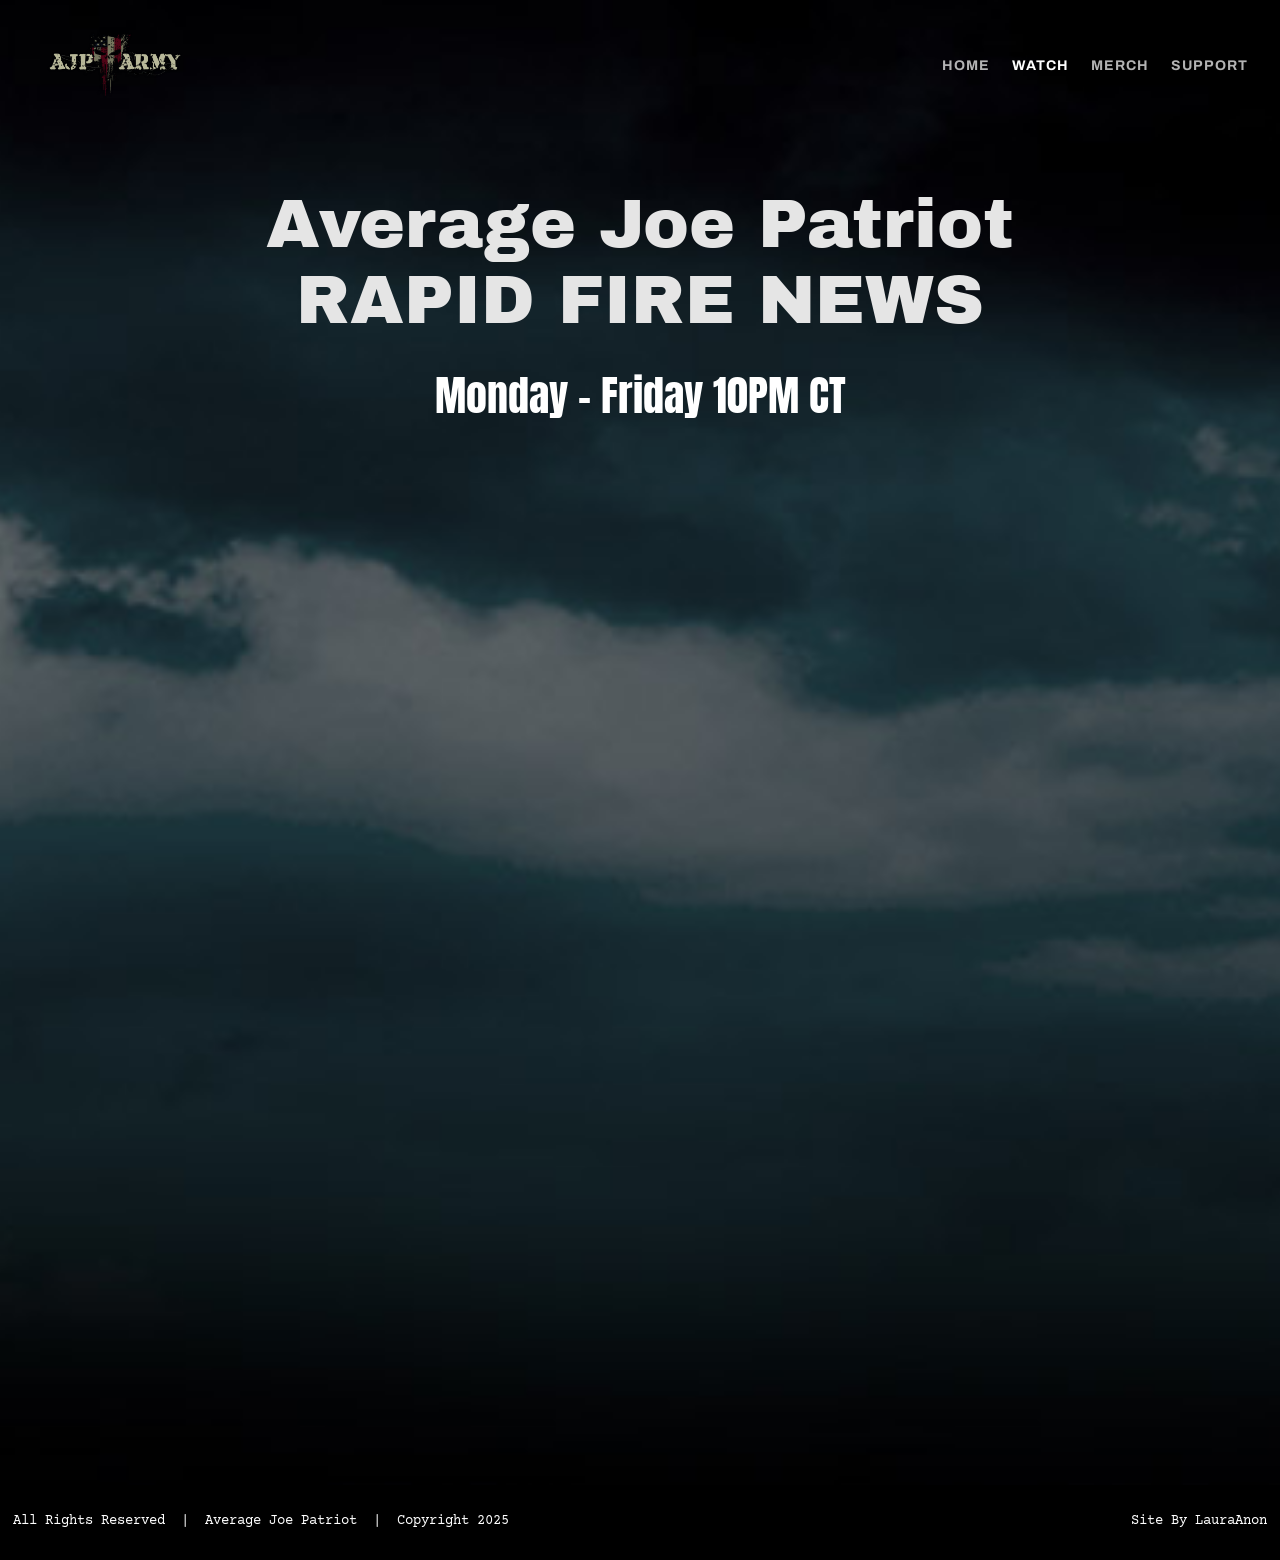
<file: watch-average-joe-patriot/index.html>
<!DOCTYPE html>
<html lang="en-US">
<head>
	<meta charset="UTF-8" />
<meta http-equiv="X-UA-Compatible" content="IE=edge">
	<link rel="pingback" href="https://ajparmy.com/xmlrpc.php" />

	<script type="text/javascript">
		document.documentElement.className = 'js';
	</script>

	<meta name='robots' content='index, follow, max-image-preview:large, max-snippet:-1, max-video-preview:-1' />
<script type="text/javascript">
			let jqueryParams=[],jQuery=function(r){return jqueryParams=[...jqueryParams,r],jQuery},$=function(r){return jqueryParams=[...jqueryParams,r],$};window.jQuery=jQuery,window.$=jQuery;let customHeadScripts=!1;jQuery.fn=jQuery.prototype={},$.fn=jQuery.prototype={},jQuery.noConflict=function(r){if(window.jQuery)return jQuery=window.jQuery,$=window.jQuery,customHeadScripts=!0,jQuery.noConflict},jQuery.ready=function(r){jqueryParams=[...jqueryParams,r]},$.ready=function(r){jqueryParams=[...jqueryParams,r]},jQuery.load=function(r){jqueryParams=[...jqueryParams,r]},$.load=function(r){jqueryParams=[...jqueryParams,r]},jQuery.fn.ready=function(r){jqueryParams=[...jqueryParams,r]},$.fn.ready=function(r){jqueryParams=[...jqueryParams,r]};</script>
	<!-- This site is optimized with the Yoast SEO plugin v28.2 - https://yoast.com/product/yoast-seo-wordpress/ -->
	<title>Watch Average Joe Patriot - AJP Army</title>
	<link rel="canonical" href="index.html" />
	<meta property="og:locale" content="en_US" />
	<meta property="og:type" content="article" />
	<meta property="og:title" content="Watch Average Joe Patriot - AJP Army" />
	<meta property="og:url" content="index.html" />
	<meta property="og:site_name" content="AJP Army" />
	<meta property="article:modified_time" content="2025-02-25T01:59:23+00:00" />
	<meta name="twitter:card" content="summary_large_image" />
	<meta name="twitter:label1" content="Est. reading time" />
	<meta name="twitter:data1" content="1 minute" />
	<script type="application/ld+json" class="yoast-schema-graph">{"@context":"https:\/\/schema.org","@graph":[{"@type":"WebPage","@id":"index.html","url":"index.html","name":"Watch Average Joe Patriot - AJP Army","isPartOf":{"@id":"../index.html#website"},"datePublished":"2025-02-25T01:02:43+00:00","dateModified":"2025-02-25T01:59:23+00:00","breadcrumb":{"@id":"index.html#breadcrumb"},"inLanguage":"en-US","potentialAction":[{"@type":"ReadAction","target":["index.html"]}]},{"@type":"BreadcrumbList","@id":"index.html#breadcrumb","itemListElement":[{"@type":"ListItem","position":1,"name":"Home","item":"https://ajparmy.com/"},{"@type":"ListItem","position":2,"name":"Watch Average Joe Patriot"}]},{"@type":"WebSite","@id":"../index.html#website","url":"https://ajparmy.com/","name":"AJP Army","description":"Rapid Fire News","potentialAction":[{"@type":"SearchAction","target":{"@type":"EntryPoint","urlTemplate":"https://ajparmy.com/?s={search_term_string}"},"query-input":{"@type":"PropertyValueSpecification","valueRequired":true,"valueName":"search_term_string"}}],"inLanguage":"en-US"}]}</script>
	<!-- / Yoast SEO plugin. -->


<link rel='dns-prefetch' href='//fonts.googleapis.com' />
<link rel="alternate" type="application/rss+xml" title="AJP Army &raquo; Feed" href="https://ajparmy.com/feed/" />
<link rel="alternate" type="application/rss+xml" title="AJP Army &raquo; Comments Feed" href="https://ajparmy.com/comments/feed/" />
<meta content="Divi v.4.27.9" name="generator"/><style id='wp-block-library-theme-inline-css' type='text/css'>
.wp-block-audio :where(figcaption){color:#555;font-size:13px;text-align:center}.is-dark-theme .wp-block-audio :where(figcaption){color:#ffffffa6}.wp-block-audio{margin:0 0 1em}.wp-block-code{border:1px solid #ccc;border-radius:4px;font-family:Menlo,Consolas,monaco,monospace;padding:.8em 1em}.wp-block-embed :where(figcaption){color:#555;font-size:13px;text-align:center}.is-dark-theme .wp-block-embed :where(figcaption){color:#ffffffa6}.wp-block-embed{margin:0 0 1em}.blocks-gallery-caption{color:#555;font-size:13px;text-align:center}.is-dark-theme .blocks-gallery-caption{color:#ffffffa6}:root :where(.wp-block-image figcaption){color:#555;font-size:13px;text-align:center}.is-dark-theme :root :where(.wp-block-image figcaption){color:#ffffffa6}.wp-block-image{margin:0 0 1em}.wp-block-pullquote{border-bottom:4px solid;border-top:4px solid;color:currentColor;margin-bottom:1.75em}.wp-block-pullquote cite,.wp-block-pullquote footer,.wp-block-pullquote__citation{color:currentColor;font-size:.8125em;font-style:normal;text-transform:uppercase}.wp-block-quote{border-left:.25em solid;margin:0 0 1.75em;padding-left:1em}.wp-block-quote cite,.wp-block-quote footer{color:currentColor;font-size:.8125em;font-style:normal;position:relative}.wp-block-quote:where(.has-text-align-right){border-left:none;border-right:.25em solid;padding-left:0;padding-right:1em}.wp-block-quote:where(.has-text-align-center){border:none;padding-left:0}.wp-block-quote.is-large,.wp-block-quote.is-style-large,.wp-block-quote:where(.is-style-plain){border:none}.wp-block-search .wp-block-search__label{font-weight:700}.wp-block-search__button{border:1px solid #ccc;padding:.375em .625em}:where(.wp-block-group.has-background){padding:1.25em 2.375em}.wp-block-separator.has-css-opacity{opacity:.4}.wp-block-separator{border:none;border-bottom:2px solid;margin-left:auto;margin-right:auto}.wp-block-separator.has-alpha-channel-opacity{opacity:1}.wp-block-separator:not(.is-style-wide):not(.is-style-dots){width:100px}.wp-block-separator.has-background:not(.is-style-dots){border-bottom:none;height:1px}.wp-block-separator.has-background:not(.is-style-wide):not(.is-style-dots){height:2px}.wp-block-table{margin:0 0 1em}.wp-block-table td,.wp-block-table th{word-break:normal}.wp-block-table :where(figcaption){color:#555;font-size:13px;text-align:center}.is-dark-theme .wp-block-table :where(figcaption){color:#ffffffa6}.wp-block-video :where(figcaption){color:#555;font-size:13px;text-align:center}.is-dark-theme .wp-block-video :where(figcaption){color:#ffffffa6}.wp-block-video{margin:0 0 1em}:root :where(.wp-block-template-part.has-background){margin-bottom:0;margin-top:0;padding:1.25em 2.375em}
</style>
<style id='site-designer-shared-pattern-classes-inline-css' type='text/css'>
/* Dark cover/section overlay + on-dark text. */
body .wp-site-blocks .is-style-overlay-dark .wp-block-cover__background { background-color: var(--wp--preset--color--base-3); color: var(--wp--preset--color--contrast-3); }
.wp-block-cover.is-style-overlay-dark .wp-block-cover__background.has-background-dim { opacity: 0.50 !important; }
:is(.wp-block-designsetgo-section, .wp-block-designsetgo-scroll-slides).is-style-overlay-dark { --dsgo-overlay-color: var(--wp--preset--color--base-3); --dsgo-overlay-opacity: 0.50; color: var(--wp--preset--color--contrast-3); }
.dsgo-image-accordion-item.is-style-overlay-dark { --dsgo-overlay-color: var(--wp--preset--color--base-3); }
.wp-block-group.has-background.is-style-overlay-dark { box-shadow: inset 0 0 0 9999px color-mix(in srgb, var(--wp--preset--color--base-3) 50%, transparent); }
body .wp-site-blocks .is-style-overlay-dark, body .wp-site-blocks .is-style-on-dark { --dsgo-text-color: var(--wp--preset--color--contrast-3); color: var(--wp--preset--color--contrast-3) !important; }
body .wp-site-blocks .is-style-overlay-dark :is(h1,h2,h3,h4,h5,h6,p,li,blockquote,cite), body .wp-site-blocks .is-style-on-dark :is(h1,h2,h3,h4,h5,h6,p,li,blockquote,cite) { color: var(--wp--preset--color--contrast-3) !important; }

/* Solid dark section background + light text. */
.is-style-bg-dark { background-color: var(--wp--preset--color--contrast); color: var(--wp--preset--color--base); }
.is-style-bg-dark a { color: var(--wp--preset--color--base); }
</style>
<style id='global-styles-inline-css' type='text/css'>
:root{--wp--preset--aspect-ratio--square: 1;--wp--preset--aspect-ratio--4-3: 4/3;--wp--preset--aspect-ratio--3-4: 3/4;--wp--preset--aspect-ratio--3-2: 3/2;--wp--preset--aspect-ratio--2-3: 2/3;--wp--preset--aspect-ratio--16-9: 16/9;--wp--preset--aspect-ratio--9-16: 9/16;--wp--preset--color--black: #000000;--wp--preset--color--cyan-bluish-gray: #abb8c3;--wp--preset--color--white: #ffffff;--wp--preset--color--pale-pink: #f78da7;--wp--preset--color--vivid-red: #cf2e2e;--wp--preset--color--luminous-vivid-orange: #ff6900;--wp--preset--color--luminous-vivid-amber: #fcb900;--wp--preset--color--light-green-cyan: #7bdcb5;--wp--preset--color--vivid-green-cyan: #00d084;--wp--preset--color--pale-cyan-blue: #8ed1fc;--wp--preset--color--vivid-cyan-blue: #0693e3;--wp--preset--color--vivid-purple: #9b51e0;--wp--preset--gradient--vivid-cyan-blue-to-vivid-purple: linear-gradient(135deg,rgba(6,147,227,1) 0%,rgb(155,81,224) 100%);--wp--preset--gradient--light-green-cyan-to-vivid-green-cyan: linear-gradient(135deg,rgb(122,220,180) 0%,rgb(0,208,130) 100%);--wp--preset--gradient--luminous-vivid-amber-to-luminous-vivid-orange: linear-gradient(135deg,rgba(252,185,0,1) 0%,rgba(255,105,0,1) 100%);--wp--preset--gradient--luminous-vivid-orange-to-vivid-red: linear-gradient(135deg,rgba(255,105,0,1) 0%,rgb(207,46,46) 100%);--wp--preset--gradient--very-light-gray-to-cyan-bluish-gray: linear-gradient(135deg,rgb(238,238,238) 0%,rgb(169,184,195) 100%);--wp--preset--gradient--cool-to-warm-spectrum: linear-gradient(135deg,rgb(74,234,220) 0%,rgb(151,120,209) 20%,rgb(207,42,186) 40%,rgb(238,44,130) 60%,rgb(251,105,98) 80%,rgb(254,248,76) 100%);--wp--preset--gradient--blush-light-purple: linear-gradient(135deg,rgb(255,206,236) 0%,rgb(152,150,240) 100%);--wp--preset--gradient--blush-bordeaux: linear-gradient(135deg,rgb(254,205,165) 0%,rgb(254,45,45) 50%,rgb(107,0,62) 100%);--wp--preset--gradient--luminous-dusk: linear-gradient(135deg,rgb(255,203,112) 0%,rgb(199,81,192) 50%,rgb(65,88,208) 100%);--wp--preset--gradient--pale-ocean: linear-gradient(135deg,rgb(255,245,203) 0%,rgb(182,227,212) 50%,rgb(51,167,181) 100%);--wp--preset--gradient--electric-grass: linear-gradient(135deg,rgb(202,248,128) 0%,rgb(113,206,126) 100%);--wp--preset--gradient--midnight: linear-gradient(135deg,rgb(2,3,129) 0%,rgb(40,116,252) 100%);--wp--preset--font-size--small: 13px;--wp--preset--font-size--medium: 20px;--wp--preset--font-size--large: 36px;--wp--preset--font-size--x-large: 42px;--wp--preset--spacing--20: 0.44rem;--wp--preset--spacing--30: 0.67rem;--wp--preset--spacing--40: 1rem;--wp--preset--spacing--50: 1.5rem;--wp--preset--spacing--60: 2.25rem;--wp--preset--spacing--70: 3.38rem;--wp--preset--spacing--80: 5.06rem;--wp--preset--shadow--natural: 6px 6px 9px rgba(0, 0, 0, 0.2);--wp--preset--shadow--deep: 12px 12px 50px rgba(0, 0, 0, 0.4);--wp--preset--shadow--sharp: 6px 6px 0px rgba(0, 0, 0, 0.2);--wp--preset--shadow--outlined: 6px 6px 0px -3px rgba(255, 255, 255, 1), 6px 6px rgba(0, 0, 0, 1);--wp--preset--shadow--crisp: 6px 6px 0px rgba(0, 0, 0, 1);}:root { --wp--style--global--content-size: 823px;--wp--style--global--wide-size: 1080px; }:where(body) { margin: 0; }.wp-site-blocks > .alignleft { float: left; margin-right: 2em; }.wp-site-blocks > .alignright { float: right; margin-left: 2em; }.wp-site-blocks > .aligncenter { justify-content: center; margin-left: auto; margin-right: auto; }:where(.is-layout-flex){gap: 0.5em;}:where(.is-layout-grid){gap: 0.5em;}.is-layout-flow > .alignleft{float: left;margin-inline-start: 0;margin-inline-end: 2em;}.is-layout-flow > .alignright{float: right;margin-inline-start: 2em;margin-inline-end: 0;}.is-layout-flow > .aligncenter{margin-left: auto !important;margin-right: auto !important;}.is-layout-constrained > .alignleft{float: left;margin-inline-start: 0;margin-inline-end: 2em;}.is-layout-constrained > .alignright{float: right;margin-inline-start: 2em;margin-inline-end: 0;}.is-layout-constrained > .aligncenter{margin-left: auto !important;margin-right: auto !important;}.is-layout-constrained > :where(:not(.alignleft):not(.alignright):not(.alignfull)){max-width: var(--wp--style--global--content-size);margin-left: auto !important;margin-right: auto !important;}.is-layout-constrained > .alignwide{max-width: var(--wp--style--global--wide-size);}body .is-layout-flex{display: flex;}.is-layout-flex{flex-wrap: wrap;align-items: center;}.is-layout-flex > :is(*, div){margin: 0;}body .is-layout-grid{display: grid;}.is-layout-grid > :is(*, div){margin: 0;}body{padding-top: 0px;padding-right: 0px;padding-bottom: 0px;padding-left: 0px;}:root :where(.wp-element-button, .wp-block-button__link){background-color: #32373c;border-width: 0;color: #fff;font-family: inherit;font-size: inherit;line-height: inherit;padding: calc(0.667em + 2px) calc(1.333em + 2px);text-decoration: none;}.has-black-color{color: var(--wp--preset--color--black) !important;}.has-cyan-bluish-gray-color{color: var(--wp--preset--color--cyan-bluish-gray) !important;}.has-white-color{color: var(--wp--preset--color--white) !important;}.has-pale-pink-color{color: var(--wp--preset--color--pale-pink) !important;}.has-vivid-red-color{color: var(--wp--preset--color--vivid-red) !important;}.has-luminous-vivid-orange-color{color: var(--wp--preset--color--luminous-vivid-orange) !important;}.has-luminous-vivid-amber-color{color: var(--wp--preset--color--luminous-vivid-amber) !important;}.has-light-green-cyan-color{color: var(--wp--preset--color--light-green-cyan) !important;}.has-vivid-green-cyan-color{color: var(--wp--preset--color--vivid-green-cyan) !important;}.has-pale-cyan-blue-color{color: var(--wp--preset--color--pale-cyan-blue) !important;}.has-vivid-cyan-blue-color{color: var(--wp--preset--color--vivid-cyan-blue) !important;}.has-vivid-purple-color{color: var(--wp--preset--color--vivid-purple) !important;}.has-black-background-color{background-color: var(--wp--preset--color--black) !important;}.has-cyan-bluish-gray-background-color{background-color: var(--wp--preset--color--cyan-bluish-gray) !important;}.has-white-background-color{background-color: var(--wp--preset--color--white) !important;}.has-pale-pink-background-color{background-color: var(--wp--preset--color--pale-pink) !important;}.has-vivid-red-background-color{background-color: var(--wp--preset--color--vivid-red) !important;}.has-luminous-vivid-orange-background-color{background-color: var(--wp--preset--color--luminous-vivid-orange) !important;}.has-luminous-vivid-amber-background-color{background-color: var(--wp--preset--color--luminous-vivid-amber) !important;}.has-light-green-cyan-background-color{background-color: var(--wp--preset--color--light-green-cyan) !important;}.has-vivid-green-cyan-background-color{background-color: var(--wp--preset--color--vivid-green-cyan) !important;}.has-pale-cyan-blue-background-color{background-color: var(--wp--preset--color--pale-cyan-blue) !important;}.has-vivid-cyan-blue-background-color{background-color: var(--wp--preset--color--vivid-cyan-blue) !important;}.has-vivid-purple-background-color{background-color: var(--wp--preset--color--vivid-purple) !important;}.has-black-border-color{border-color: var(--wp--preset--color--black) !important;}.has-cyan-bluish-gray-border-color{border-color: var(--wp--preset--color--cyan-bluish-gray) !important;}.has-white-border-color{border-color: var(--wp--preset--color--white) !important;}.has-pale-pink-border-color{border-color: var(--wp--preset--color--pale-pink) !important;}.has-vivid-red-border-color{border-color: var(--wp--preset--color--vivid-red) !important;}.has-luminous-vivid-orange-border-color{border-color: var(--wp--preset--color--luminous-vivid-orange) !important;}.has-luminous-vivid-amber-border-color{border-color: var(--wp--preset--color--luminous-vivid-amber) !important;}.has-light-green-cyan-border-color{border-color: var(--wp--preset--color--light-green-cyan) !important;}.has-vivid-green-cyan-border-color{border-color: var(--wp--preset--color--vivid-green-cyan) !important;}.has-pale-cyan-blue-border-color{border-color: var(--wp--preset--color--pale-cyan-blue) !important;}.has-vivid-cyan-blue-border-color{border-color: var(--wp--preset--color--vivid-cyan-blue) !important;}.has-vivid-purple-border-color{border-color: var(--wp--preset--color--vivid-purple) !important;}.has-vivid-cyan-blue-to-vivid-purple-gradient-background{background: var(--wp--preset--gradient--vivid-cyan-blue-to-vivid-purple) !important;}.has-light-green-cyan-to-vivid-green-cyan-gradient-background{background: var(--wp--preset--gradient--light-green-cyan-to-vivid-green-cyan) !important;}.has-luminous-vivid-amber-to-luminous-vivid-orange-gradient-background{background: var(--wp--preset--gradient--luminous-vivid-amber-to-luminous-vivid-orange) !important;}.has-luminous-vivid-orange-to-vivid-red-gradient-background{background: var(--wp--preset--gradient--luminous-vivid-orange-to-vivid-red) !important;}.has-very-light-gray-to-cyan-bluish-gray-gradient-background{background: var(--wp--preset--gradient--very-light-gray-to-cyan-bluish-gray) !important;}.has-cool-to-warm-spectrum-gradient-background{background: var(--wp--preset--gradient--cool-to-warm-spectrum) !important;}.has-blush-light-purple-gradient-background{background: var(--wp--preset--gradient--blush-light-purple) !important;}.has-blush-bordeaux-gradient-background{background: var(--wp--preset--gradient--blush-bordeaux) !important;}.has-luminous-dusk-gradient-background{background: var(--wp--preset--gradient--luminous-dusk) !important;}.has-pale-ocean-gradient-background{background: var(--wp--preset--gradient--pale-ocean) !important;}.has-electric-grass-gradient-background{background: var(--wp--preset--gradient--electric-grass) !important;}.has-midnight-gradient-background{background: var(--wp--preset--gradient--midnight) !important;}.has-small-font-size{font-size: var(--wp--preset--font-size--small) !important;}.has-medium-font-size{font-size: var(--wp--preset--font-size--medium) !important;}.has-large-font-size{font-size: var(--wp--preset--font-size--large) !important;}.has-x-large-font-size{font-size: var(--wp--preset--font-size--x-large) !important;}
:where(.wp-block-post-template.is-layout-flex){gap: 1.25em;}:where(.wp-block-post-template.is-layout-grid){gap: 1.25em;}
:where(.wp-block-columns.is-layout-flex){gap: 2em;}:where(.wp-block-columns.is-layout-grid){gap: 2em;}
:root :where(.wp-block-pullquote){font-size: 1.5em;line-height: 1.6;}
</style>
<link rel='stylesheet' id='sr7css-css' href='../wp-content/plugins/revslider/public/css/sr7.css' type='text/css' media='all' />
<link rel='stylesheet' id='wp-components-css' href='../wp-includes/css/dist/components/style.min.css' type='text/css' media='all' />
<link rel='stylesheet' id='godaddy-styles-css' href='../wp-content/mu-plugins/vendor/wpex/godaddy-launch/includes/Dependencies/GoDaddy/Styles/build/latest.css' type='text/css' media='all' />
<link rel='stylesheet' id='et-divi-open-sans-css' href='../_assets/fonts.googleapis.com/8c3ca5ea44d4d651.css#038;subset=latin,latin-ext&#038;display=swap' type='text/css' media='all' />
<style id='divi-style-inline-inline-css' type='text/css'>
/*!
Theme Name: Divi
Theme URI: http://www.elegantthemes.com/gallery/divi/
Version: 4.27.9
Description: Smart. Flexible. Beautiful. Divi is the most powerful theme in our collection.
Author: Elegant Themes
Author URI: http://www.elegantthemes.com
License: GNU General Public License v2
License URI: http://www.gnu.org/licenses/gpl-2.0.html
*/
a,abbr,acronym,address,applet,b,big,blockquote,body,center,cite,code,dd,del,dfn,div,dl,dt,em,fieldset,font,form,h1,h2,h3,h4,h5,h6,html,i,iframe,img,ins,kbd,label,legend,li,object,ol,p,pre,q,s,samp,small,span,strike,strong,sub,sup,tt,u,ul,var{margin:0;padding:0;border:0;outline:0;font-size:100%;-ms-text-size-adjust:100%;-webkit-text-size-adjust:100%;vertical-align:baseline;background:transparent}body{line-height:1}ol,ul{list-style:none}blockquote,q{quotes:none}blockquote:after,blockquote:before,q:after,q:before{content:"";content:none}blockquote{margin:20px 0 30px;border-left:5px solid;padding-left:20px}:focus{outline:0}del{text-decoration:line-through}pre{overflow:auto;padding:10px}figure{margin:0}table{border-collapse:collapse;border-spacing:0}article,aside,footer,header,hgroup,nav,section{display:block}body{font-family:Open Sans,Arial,sans-serif;font-size:14px;color:#666;background-color:#fff;line-height:1.7em;font-weight:500;-webkit-font-smoothing:antialiased;-moz-osx-font-smoothing:grayscale}body.page-template-page-template-blank-php #page-container{padding-top:0!important}body.et_cover_background{background-size:cover!important;background-position:top!important;background-repeat:no-repeat!important;background-attachment:fixed}a{color:#2ea3f2}a,a:hover{text-decoration:none}p{padding-bottom:1em}p:not(.has-background):last-of-type{padding-bottom:0}p.et_normal_padding{padding-bottom:1em}strong{font-weight:700}cite,em,i{font-style:italic}code,pre{font-family:Courier New,monospace;margin-bottom:10px}ins{text-decoration:none}sub,sup{height:0;line-height:1;position:relative;vertical-align:baseline}sup{bottom:.8em}sub{top:.3em}dl{margin:0 0 1.5em}dl dt{font-weight:700}dd{margin-left:1.5em}blockquote p{padding-bottom:0}embed,iframe,object,video{max-width:100%}h1,h2,h3,h4,h5,h6{color:#333;padding-bottom:10px;line-height:1em;font-weight:500}h1 a,h2 a,h3 a,h4 a,h5 a,h6 a{color:inherit}h1{font-size:30px}h2{font-size:26px}h3{font-size:22px}h4{font-size:18px}h5{font-size:16px}h6{font-size:14px}input{-webkit-appearance:none}input[type=checkbox]{-webkit-appearance:checkbox}input[type=radio]{-webkit-appearance:radio}input.text,input.title,input[type=email],input[type=password],input[type=tel],input[type=text],select,textarea{background-color:#fff;border:1px solid #bbb;padding:2px;color:#4e4e4e}input.text:focus,input.title:focus,input[type=text]:focus,select:focus,textarea:focus{border-color:#2d3940;color:#3e3e3e}input.text,input.title,input[type=text],select,textarea{margin:0}textarea{padding:4px}button,input,select,textarea{font-family:inherit}img{max-width:100%;height:auto}.clear{clear:both}br.clear{margin:0;padding:0}.pagination{clear:both}#et_search_icon:hover,.et-social-icon a:hover,.et_password_protected_form .et_submit_button,.form-submit .et_pb_buttontton.alt.disabled,.nav-single a,.posted_in a{color:#2ea3f2}.et-search-form,blockquote{border-color:#2ea3f2}#main-content{background-color:#fff}.container{width:80%;max-width:1080px;margin:auto;position:relative}body:not(.et-tb) #main-content .container,body:not(.et-tb-has-header) #main-content .container{padding-top:58px}.et_full_width_page #main-content .container:before{display:none}.main_title{margin-bottom:20px}.et_password_protected_form .et_submit_button:hover,.form-submit .et_pb_button:hover{background:rgba(0,0,0,.05)}.et_button_icon_visible .et_pb_button{padding-right:2em;padding-left:.7em}.et_button_icon_visible .et_pb_button:after{opacity:1;margin-left:0}.et_button_left .et_pb_button:hover:after{left:.15em}.et_button_left .et_pb_button:after{margin-left:0;left:1em}.et_button_icon_visible.et_button_left .et_pb_button,.et_button_left .et_pb_button:hover,.et_button_left .et_pb_module .et_pb_button:hover{padding-left:2em;padding-right:.7em}.et_button_icon_visible.et_button_left .et_pb_button:after,.et_button_left .et_pb_button:hover:after{left:.15em}.et_password_protected_form .et_submit_button:hover,.form-submit .et_pb_button:hover{padding:.3em 1em}.et_button_no_icon .et_pb_button:after{display:none}.et_button_no_icon.et_button_icon_visible.et_button_left .et_pb_button,.et_button_no_icon.et_button_left .et_pb_button:hover,.et_button_no_icon .et_pb_button,.et_button_no_icon .et_pb_button:hover{padding:.3em 1em!important}.et_button_custom_icon .et_pb_button:after{line-height:1.7em}.et_button_custom_icon.et_button_icon_visible .et_pb_button:after,.et_button_custom_icon .et_pb_button:hover:after{margin-left:.3em}#left-area .post_format-post-format-gallery .wp-block-gallery:first-of-type{padding:0;margin-bottom:-16px}.entry-content table:not(.variations){border:1px solid #eee;margin:0 0 15px;text-align:left;width:100%}.entry-content thead th,.entry-content tr th{color:#555;font-weight:700;padding:9px 24px}.entry-content tr td{border-top:1px solid #eee;padding:6px 24px}#left-area ul,.entry-content ul,.et-l--body ul,.et-l--footer ul,.et-l--header ul{list-style-type:disc;padding:0 0 23px 1em;line-height:26px}#left-area ol,.entry-content ol,.et-l--body ol,.et-l--footer ol,.et-l--header ol{list-style-type:decimal;list-style-position:inside;padding:0 0 23px;line-height:26px}#left-area ul li ul,.entry-content ul li ol{padding:2px 0 2px 20px}#left-area ol li ul,.entry-content ol li ol,.et-l--body ol li ol,.et-l--footer ol li ol,.et-l--header ol li ol{padding:2px 0 2px 35px}#left-area ul.wp-block-gallery{display:-webkit-box;display:-ms-flexbox;display:flex;-ms-flex-wrap:wrap;flex-wrap:wrap;list-style-type:none;padding:0}#left-area ul.products{padding:0!important;line-height:1.7!important;list-style:none!important}.gallery-item a{display:block}.gallery-caption,.gallery-item a{width:90%}#wpadminbar{z-index:100001}#left-area .post-meta{font-size:14px;padding-bottom:15px}#left-area .post-meta a{text-decoration:none;color:#666}#left-area .et_featured_image{padding-bottom:7px}.single .post{padding-bottom:25px}body.single .et_audio_content{margin-bottom:-6px}.nav-single a{text-decoration:none;color:#2ea3f2;font-size:14px;font-weight:400}.nav-previous{float:left}.nav-next{float:right}.et_password_protected_form p input{background-color:#eee;border:none!important;width:100%!important;border-radius:0!important;font-size:14px;color:#999!important;padding:16px!important;-webkit-box-sizing:border-box;box-sizing:border-box}.et_password_protected_form label{display:none}.et_password_protected_form .et_submit_button{font-family:inherit;display:block;float:right;margin:8px auto 0;cursor:pointer}.post-password-required p.nocomments.container{max-width:100%}.post-password-required p.nocomments.container:before{display:none}.aligncenter,div.post .new-post .aligncenter{display:block;margin-left:auto;margin-right:auto}.wp-caption{border:1px solid #ddd;text-align:center;background-color:#f3f3f3;margin-bottom:10px;max-width:96%;padding:8px}.wp-caption.alignleft{margin:0 30px 20px 0}.wp-caption.alignright{margin:0 0 20px 30px}.wp-caption img{margin:0;padding:0;border:0}.wp-caption p.wp-caption-text{font-size:12px;padding:0 4px 5px;margin:0}.alignright{float:right}.alignleft{float:left}img.alignleft{display:inline;float:left;margin-right:15px}img.alignright{display:inline;float:right;margin-left:15px}.page.et_pb_pagebuilder_layout #main-content{background-color:transparent}body #main-content .et_builder_inner_content>h1,body #main-content .et_builder_inner_content>h2,body #main-content .et_builder_inner_content>h3,body #main-content .et_builder_inner_content>h4,body #main-content .et_builder_inner_content>h5,body #main-content .et_builder_inner_content>h6{line-height:1.4em}body #main-content .et_builder_inner_content>p{line-height:1.7em}.wp-block-pullquote{margin:20px 0 30px}.wp-block-pullquote.has-background blockquote{border-left:none}.wp-block-group.has-background{padding:1.5em 1.5em .5em}@media (min-width:981px){#left-area{width:79.125%;padding-bottom:23px}#main-content .container:before{content:"";position:absolute;top:0;height:100%;width:1px;background-color:#e2e2e2}.et_full_width_page #left-area,.et_no_sidebar #left-area{float:none;width:100%!important}.et_full_width_page #left-area{padding-bottom:0}.et_no_sidebar #main-content .container:before{display:none}}@media (max-width:980px){#page-container{padding-top:80px}.et-tb #page-container,.et-tb-has-header #page-container{padding-top:0!important}#left-area,#sidebar{width:100%!important}#main-content .container:before{display:none!important}.et_full_width_page .et_gallery_item:nth-child(4n+1){clear:none}}@media print{#page-container{padding-top:0!important}}#wp-admin-bar-et-use-visual-builder a:before{font-family:ETmodules!important;content:"\e625";font-size:30px!important;width:28px;margin-top:-3px;color:#974df3!important}#wp-admin-bar-et-use-visual-builder:hover a:before{color:#fff!important}#wp-admin-bar-et-use-visual-builder:hover a,#wp-admin-bar-et-use-visual-builder a:hover{transition:background-color .5s ease;-webkit-transition:background-color .5s ease;-moz-transition:background-color .5s ease;background-color:#7e3bd0!important;color:#fff!important}* html .clearfix,:first-child+html .clearfix{zoom:1}.iphone .et_pb_section_video_bg video::-webkit-media-controls-start-playback-button{display:none!important;-webkit-appearance:none}.et_mobile_device .et_pb_section_parallax .et_pb_parallax_css{background-attachment:scroll}.et-social-facebook a.icon:before{content:"\e093"}.et-social-twitter a.icon:before{content:"\e094"}.et-social-google-plus a.icon:before{content:"\e096"}.et-social-instagram a.icon:before{content:"\e09a"}.et-social-rss a.icon:before{content:"\e09e"}.ai1ec-single-event:after{content:" ";display:table;clear:both}.evcal_event_details .evcal_evdata_cell .eventon_details_shading_bot.eventon_details_shading_bot{z-index:3}.wp-block-divi-layout{margin-bottom:1em}*{-webkit-box-sizing:border-box;box-sizing:border-box}#et-info-email:before,#et-info-phone:before,#et_search_icon:before,.comment-reply-link:after,.et-cart-info span:before,.et-pb-arrow-next:before,.et-pb-arrow-prev:before,.et-social-icon a:before,.et_audio_container .mejs-playpause-button button:before,.et_audio_container .mejs-volume-button button:before,.et_overlay:before,.et_password_protected_form .et_submit_button:after,.et_pb_button:after,.et_pb_contact_reset:after,.et_pb_contact_submit:after,.et_pb_font_icon:before,.et_pb_newsletter_button:after,.et_pb_pricing_table_button:after,.et_pb_promo_button:after,.et_pb_testimonial:before,.et_pb_toggle_title:before,.form-submit .et_pb_button:after,.mobile_menu_bar:before,a.et_pb_more_button:after{font-family:ETmodules!important;speak:none;font-style:normal;font-weight:400;-webkit-font-feature-settings:normal;font-feature-settings:normal;font-variant:normal;text-transform:none;line-height:1;-webkit-font-smoothing:antialiased;-moz-osx-font-smoothing:grayscale;text-shadow:0 0;direction:ltr}.et-pb-icon,.et_pb_custom_button_icon.et_pb_button:after,.et_pb_login .et_pb_custom_button_icon.et_pb_button:after,.et_pb_woo_custom_button_icon .button.et_pb_custom_button_icon.et_pb_button:after,.et_pb_woo_custom_button_icon .button.et_pb_custom_button_icon.et_pb_button:hover:after{content:attr(data-icon)}.et-pb-icon{font-family:ETmodules;speak:none;font-weight:400;-webkit-font-feature-settings:normal;font-feature-settings:normal;font-variant:normal;text-transform:none;line-height:1;-webkit-font-smoothing:antialiased;font-size:96px;font-style:normal;display:inline-block;-webkit-box-sizing:border-box;box-sizing:border-box;direction:ltr}#et-ajax-saving{display:none;-webkit-transition:background .3s,-webkit-box-shadow .3s;transition:background .3s,-webkit-box-shadow .3s;transition:background .3s,box-shadow .3s;transition:background .3s,box-shadow .3s,-webkit-box-shadow .3s;-webkit-box-shadow:rgba(0,139,219,.247059) 0 0 60px;box-shadow:0 0 60px rgba(0,139,219,.247059);position:fixed;top:50%;left:50%;width:50px;height:50px;background:#fff;border-radius:50px;margin:-25px 0 0 -25px;z-index:999999;text-align:center}#et-ajax-saving img{margin:9px}.et-safe-mode-indicator,.et-safe-mode-indicator:focus,.et-safe-mode-indicator:hover{-webkit-box-shadow:0 5px 10px rgba(41,196,169,.15);box-shadow:0 5px 10px rgba(41,196,169,.15);background:#29c4a9;color:#fff;font-size:14px;font-weight:600;padding:12px;line-height:16px;border-radius:3px;position:fixed;bottom:30px;right:30px;z-index:999999;text-decoration:none;font-family:Open Sans,sans-serif;-webkit-font-smoothing:antialiased;-moz-osx-font-smoothing:grayscale}.et_pb_button{font-size:20px;font-weight:500;padding:.3em 1em;line-height:1.7em!important;background-color:transparent;background-size:cover;background-position:50%;background-repeat:no-repeat;border:2px solid;border-radius:3px;-webkit-transition-duration:.2s;transition-duration:.2s;-webkit-transition-property:all!important;transition-property:all!important}.et_pb_button,.et_pb_button_inner{position:relative}.et_pb_button:hover,.et_pb_module .et_pb_button:hover{border:2px solid transparent;padding:.3em 2em .3em .7em}.et_pb_button:hover{background-color:hsla(0,0%,100%,.2)}.et_pb_bg_layout_light.et_pb_button:hover,.et_pb_bg_layout_light .et_pb_button:hover{background-color:rgba(0,0,0,.05)}.et_pb_button:after,.et_pb_button:before{font-size:32px;line-height:1em;content:"\35";opacity:0;position:absolute;margin-left:-1em;-webkit-transition:all .2s;transition:all .2s;text-transform:none;-webkit-font-feature-settings:"kern" off;font-feature-settings:"kern" off;font-variant:none;font-style:normal;font-weight:400;text-shadow:none}.et_pb_button.et_hover_enabled:hover:after,.et_pb_button.et_pb_hovered:hover:after{-webkit-transition:none!important;transition:none!important}.et_pb_button:before{display:none}.et_pb_button:hover:after{opacity:1;margin-left:0}.et_pb_column_1_3 h1,.et_pb_column_1_4 h1,.et_pb_column_1_5 h1,.et_pb_column_1_6 h1,.et_pb_column_2_5 h1{font-size:26px}.et_pb_column_1_3 h2,.et_pb_column_1_4 h2,.et_pb_column_1_5 h2,.et_pb_column_1_6 h2,.et_pb_column_2_5 h2{font-size:23px}.et_pb_column_1_3 h3,.et_pb_column_1_4 h3,.et_pb_column_1_5 h3,.et_pb_column_1_6 h3,.et_pb_column_2_5 h3{font-size:20px}.et_pb_column_1_3 h4,.et_pb_column_1_4 h4,.et_pb_column_1_5 h4,.et_pb_column_1_6 h4,.et_pb_column_2_5 h4{font-size:18px}.et_pb_column_1_3 h5,.et_pb_column_1_4 h5,.et_pb_column_1_5 h5,.et_pb_column_1_6 h5,.et_pb_column_2_5 h5{font-size:16px}.et_pb_column_1_3 h6,.et_pb_column_1_4 h6,.et_pb_column_1_5 h6,.et_pb_column_1_6 h6,.et_pb_column_2_5 h6{font-size:15px}.et_pb_bg_layout_dark,.et_pb_bg_layout_dark h1,.et_pb_bg_layout_dark h2,.et_pb_bg_layout_dark h3,.et_pb_bg_layout_dark h4,.et_pb_bg_layout_dark h5,.et_pb_bg_layout_dark h6{color:#fff!important}.et_pb_module.et_pb_text_align_left{text-align:left}.et_pb_module.et_pb_text_align_center{text-align:center}.et_pb_module.et_pb_text_align_right{text-align:right}.et_pb_module.et_pb_text_align_justified{text-align:justify}.clearfix:after{visibility:hidden;display:block;font-size:0;content:" ";clear:both;height:0}.et_pb_bg_layout_light .et_pb_more_button{color:#2ea3f2}.et_builder_inner_content{position:relative;z-index:1}header .et_builder_inner_content{z-index:2}.et_pb_css_mix_blend_mode_passthrough{mix-blend-mode:unset!important}.et_pb_image_container{margin:-20px -20px 29px}.et_pb_module_inner{position:relative}.et_hover_enabled_preview{z-index:2}.et_hover_enabled:hover{position:relative;z-index:2}.et_pb_all_tabs,.et_pb_module,.et_pb_posts_nav a,.et_pb_tab,.et_pb_with_background{position:relative;background-size:cover;background-position:50%;background-repeat:no-repeat}.et_pb_background_mask,.et_pb_background_pattern{bottom:0;left:0;position:absolute;right:0;top:0}.et_pb_background_mask{background-size:calc(100% + 2px) calc(100% + 2px);background-repeat:no-repeat;background-position:50%;overflow:hidden}.et_pb_background_pattern{background-position:0 0;background-repeat:repeat}.et_pb_with_border{position:relative;border:0 solid #333}.post-password-required .et_pb_row{padding:0;width:100%}.post-password-required .et_password_protected_form{min-height:0}body.et_pb_pagebuilder_layout.et_pb_show_title .post-password-required .et_password_protected_form h1,body:not(.et_pb_pagebuilder_layout) .post-password-required .et_password_protected_form h1{display:none}.et_pb_no_bg{padding:0!important}.et_overlay.et_pb_inline_icon:before,.et_pb_inline_icon:before{content:attr(data-icon)}.et_pb_more_button{color:inherit;text-shadow:none;text-decoration:none;display:inline-block;margin-top:20px}.et_parallax_bg_wrap{overflow:hidden;position:absolute;top:0;right:0;bottom:0;left:0}.et_parallax_bg{background-repeat:no-repeat;background-position:top;background-size:cover;position:absolute;bottom:0;left:0;width:100%;height:100%;display:block}.et_parallax_bg.et_parallax_bg__hover,.et_parallax_bg.et_parallax_bg_phone,.et_parallax_bg.et_parallax_bg_tablet,.et_parallax_gradient.et_parallax_gradient__hover,.et_parallax_gradient.et_parallax_gradient_phone,.et_parallax_gradient.et_parallax_gradient_tablet,.et_pb_section_parallax_hover:hover .et_parallax_bg:not(.et_parallax_bg__hover),.et_pb_section_parallax_hover:hover .et_parallax_gradient:not(.et_parallax_gradient__hover){display:none}.et_pb_section_parallax_hover:hover .et_parallax_bg.et_parallax_bg__hover,.et_pb_section_parallax_hover:hover .et_parallax_gradient.et_parallax_gradient__hover{display:block}.et_parallax_gradient{bottom:0;display:block;left:0;position:absolute;right:0;top:0}.et_pb_module.et_pb_section_parallax,.et_pb_posts_nav a.et_pb_section_parallax,.et_pb_tab.et_pb_section_parallax{position:relative}.et_pb_section_parallax .et_pb_parallax_css,.et_pb_slides .et_parallax_bg.et_pb_parallax_css{background-attachment:fixed}body.et-bfb .et_pb_section_parallax .et_pb_parallax_css,body.et-bfb .et_pb_slides .et_parallax_bg.et_pb_parallax_css{background-attachment:scroll;bottom:auto}.et_pb_section_parallax.et_pb_column .et_pb_module,.et_pb_section_parallax.et_pb_row .et_pb_column,.et_pb_section_parallax.et_pb_row .et_pb_module{z-index:9;position:relative}.et_pb_more_button:hover:after{opacity:1;margin-left:0}.et_pb_preload .et_pb_section_video_bg,.et_pb_preload>div{visibility:hidden}.et_pb_preload,.et_pb_section.et_pb_section_video.et_pb_preload{position:relative;background:#464646!important}.et_pb_preload:before{content:"";position:absolute;top:50%;left:50%;background:url(../wp-content/themes/Divi/includes/builder/styles/images/preloader.gif) no-repeat;border-radius:32px;width:32px;height:32px;margin:-16px 0 0 -16px}.box-shadow-overlay{position:absolute;top:0;left:0;width:100%;height:100%;z-index:10;pointer-events:none}.et_pb_section>.box-shadow-overlay~.et_pb_row{z-index:11}body.safari .section_has_divider{will-change:transform}.et_pb_row>.box-shadow-overlay{z-index:8}.has-box-shadow-overlay{position:relative}.et_clickable{cursor:pointer}.screen-reader-text{border:0;clip:rect(1px,1px,1px,1px);-webkit-clip-path:inset(50%);clip-path:inset(50%);height:1px;margin:-1px;overflow:hidden;padding:0;position:absolute!important;width:1px;word-wrap:normal!important}.et_multi_view_hidden,.et_multi_view_hidden_image{display:none!important}@keyframes multi-view-image-fade{0%{opacity:0}10%{opacity:.1}20%{opacity:.2}30%{opacity:.3}40%{opacity:.4}50%{opacity:.5}60%{opacity:.6}70%{opacity:.7}80%{opacity:.8}90%{opacity:.9}to{opacity:1}}.et_multi_view_image__loading{visibility:hidden}.et_multi_view_image__loaded{-webkit-animation:multi-view-image-fade .5s;animation:multi-view-image-fade .5s}#et-pb-motion-effects-offset-tracker{visibility:hidden!important;opacity:0;position:absolute;top:0;left:0}.et-pb-before-scroll-animation{opacity:0}header.et-l.et-l--header:after{clear:both;display:block;content:""}.et_pb_module{-webkit-animation-timing-function:linear;animation-timing-function:linear;-webkit-animation-duration:.2s;animation-duration:.2s}@-webkit-keyframes fadeBottom{0%{opacity:0;-webkit-transform:translateY(10%);transform:translateY(10%)}to{opacity:1;-webkit-transform:translateY(0);transform:translateY(0)}}@keyframes fadeBottom{0%{opacity:0;-webkit-transform:translateY(10%);transform:translateY(10%)}to{opacity:1;-webkit-transform:translateY(0);transform:translateY(0)}}@-webkit-keyframes fadeLeft{0%{opacity:0;-webkit-transform:translateX(-10%);transform:translateX(-10%)}to{opacity:1;-webkit-transform:translateX(0);transform:translateX(0)}}@keyframes fadeLeft{0%{opacity:0;-webkit-transform:translateX(-10%);transform:translateX(-10%)}to{opacity:1;-webkit-transform:translateX(0);transform:translateX(0)}}@-webkit-keyframes fadeRight{0%{opacity:0;-webkit-transform:translateX(10%);transform:translateX(10%)}to{opacity:1;-webkit-transform:translateX(0);transform:translateX(0)}}@keyframes fadeRight{0%{opacity:0;-webkit-transform:translateX(10%);transform:translateX(10%)}to{opacity:1;-webkit-transform:translateX(0);transform:translateX(0)}}@-webkit-keyframes fadeTop{0%{opacity:0;-webkit-transform:translateY(-10%);transform:translateY(-10%)}to{opacity:1;-webkit-transform:translateX(0);transform:translateX(0)}}@keyframes fadeTop{0%{opacity:0;-webkit-transform:translateY(-10%);transform:translateY(-10%)}to{opacity:1;-webkit-transform:translateX(0);transform:translateX(0)}}@-webkit-keyframes fadeIn{0%{opacity:0}to{opacity:1}}@keyframes fadeIn{0%{opacity:0}to{opacity:1}}.et-waypoint:not(.et_pb_counters){opacity:0}@media (min-width:981px){.et_pb_section.et_section_specialty div.et_pb_row .et_pb_column .et_pb_column .et_pb_module.et-last-child,.et_pb_section.et_section_specialty div.et_pb_row .et_pb_column .et_pb_column .et_pb_module:last-child,.et_pb_section.et_section_specialty div.et_pb_row .et_pb_column .et_pb_row_inner .et_pb_column .et_pb_module.et-last-child,.et_pb_section.et_section_specialty div.et_pb_row .et_pb_column .et_pb_row_inner .et_pb_column .et_pb_module:last-child,.et_pb_section div.et_pb_row .et_pb_column .et_pb_module.et-last-child,.et_pb_section div.et_pb_row .et_pb_column .et_pb_module:last-child{margin-bottom:0}}@media (max-width:980px){.et_overlay.et_pb_inline_icon_tablet:before,.et_pb_inline_icon_tablet:before{content:attr(data-icon-tablet)}.et_parallax_bg.et_parallax_bg_tablet_exist,.et_parallax_gradient.et_parallax_gradient_tablet_exist{display:none}.et_parallax_bg.et_parallax_bg_tablet,.et_parallax_gradient.et_parallax_gradient_tablet{display:block}.et_pb_column .et_pb_module{margin-bottom:30px}.et_pb_row .et_pb_column .et_pb_module.et-last-child,.et_pb_row .et_pb_column .et_pb_module:last-child,.et_section_specialty .et_pb_row .et_pb_column .et_pb_module.et-last-child,.et_section_specialty .et_pb_row .et_pb_column .et_pb_module:last-child{margin-bottom:0}.et_pb_more_button{display:inline-block!important}.et_pb_bg_layout_light_tablet.et_pb_button,.et_pb_bg_layout_light_tablet.et_pb_module.et_pb_button,.et_pb_bg_layout_light_tablet .et_pb_more_button{color:#2ea3f2}.et_pb_bg_layout_light_tablet .et_pb_forgot_password a{color:#666}.et_pb_bg_layout_light_tablet h1,.et_pb_bg_layout_light_tablet h2,.et_pb_bg_layout_light_tablet h3,.et_pb_bg_layout_light_tablet h4,.et_pb_bg_layout_light_tablet h5,.et_pb_bg_layout_light_tablet h6{color:#333!important}.et_pb_module .et_pb_bg_layout_light_tablet.et_pb_button{color:#2ea3f2!important}.et_pb_bg_layout_light_tablet{color:#666!important}.et_pb_bg_layout_dark_tablet,.et_pb_bg_layout_dark_tablet h1,.et_pb_bg_layout_dark_tablet h2,.et_pb_bg_layout_dark_tablet h3,.et_pb_bg_layout_dark_tablet h4,.et_pb_bg_layout_dark_tablet h5,.et_pb_bg_layout_dark_tablet h6{color:#fff!important}.et_pb_bg_layout_dark_tablet.et_pb_button,.et_pb_bg_layout_dark_tablet.et_pb_module.et_pb_button,.et_pb_bg_layout_dark_tablet .et_pb_more_button{color:inherit}.et_pb_bg_layout_dark_tablet .et_pb_forgot_password a{color:#fff}.et_pb_module.et_pb_text_align_left-tablet{text-align:left}.et_pb_module.et_pb_text_align_center-tablet{text-align:center}.et_pb_module.et_pb_text_align_right-tablet{text-align:right}.et_pb_module.et_pb_text_align_justified-tablet{text-align:justify}}@media (max-width:767px){.et_pb_more_button{display:inline-block!important}.et_overlay.et_pb_inline_icon_phone:before,.et_pb_inline_icon_phone:before{content:attr(data-icon-phone)}.et_parallax_bg.et_parallax_bg_phone_exist,.et_parallax_gradient.et_parallax_gradient_phone_exist{display:none}.et_parallax_bg.et_parallax_bg_phone,.et_parallax_gradient.et_parallax_gradient_phone{display:block}.et-hide-mobile{display:none!important}.et_pb_bg_layout_light_phone.et_pb_button,.et_pb_bg_layout_light_phone.et_pb_module.et_pb_button,.et_pb_bg_layout_light_phone .et_pb_more_button{color:#2ea3f2}.et_pb_bg_layout_light_phone .et_pb_forgot_password a{color:#666}.et_pb_bg_layout_light_phone h1,.et_pb_bg_layout_light_phone h2,.et_pb_bg_layout_light_phone h3,.et_pb_bg_layout_light_phone h4,.et_pb_bg_layout_light_phone h5,.et_pb_bg_layout_light_phone h6{color:#333!important}.et_pb_module .et_pb_bg_layout_light_phone.et_pb_button{color:#2ea3f2!important}.et_pb_bg_layout_light_phone{color:#666!important}.et_pb_bg_layout_dark_phone,.et_pb_bg_layout_dark_phone h1,.et_pb_bg_layout_dark_phone h2,.et_pb_bg_layout_dark_phone h3,.et_pb_bg_layout_dark_phone h4,.et_pb_bg_layout_dark_phone h5,.et_pb_bg_layout_dark_phone h6{color:#fff!important}.et_pb_bg_layout_dark_phone.et_pb_button,.et_pb_bg_layout_dark_phone.et_pb_module.et_pb_button,.et_pb_bg_layout_dark_phone .et_pb_more_button{color:inherit}.et_pb_module .et_pb_bg_layout_dark_phone.et_pb_button{color:#fff!important}.et_pb_bg_layout_dark_phone .et_pb_forgot_password a{color:#fff}.et_pb_module.et_pb_text_align_left-phone{text-align:left}.et_pb_module.et_pb_text_align_center-phone{text-align:center}.et_pb_module.et_pb_text_align_right-phone{text-align:right}.et_pb_module.et_pb_text_align_justified-phone{text-align:justify}}@media (max-width:479px){a.et_pb_more_button{display:block}}@media (min-width:768px) and (max-width:980px){[data-et-multi-view-load-tablet-hidden=true]:not(.et_multi_view_swapped){display:none!important}}@media (max-width:767px){[data-et-multi-view-load-phone-hidden=true]:not(.et_multi_view_swapped){display:none!important}}.et_pb_menu.et_pb_menu--style-inline_centered_logo .et_pb_menu__menu nav ul{-webkit-box-pack:center;-ms-flex-pack:center;justify-content:center}@-webkit-keyframes multi-view-image-fade{0%{-webkit-transform:scale(1);transform:scale(1);opacity:1}50%{-webkit-transform:scale(1.01);transform:scale(1.01);opacity:1}to{-webkit-transform:scale(1);transform:scale(1);opacity:1}}
</style>
<style id='divi-dynamic-critical-inline-css' type='text/css'>
@font-face{font-family:ETmodules;font-display:block;src:url(../wp-content/themes/Divi/core/admin/fonts/modules/all/modules.eot);src:url(../wp-content/themes/Divi/core/admin/fonts/modules/all/modules.eot#iefix) format("embedded-opentype"),url(../wp-content/themes/Divi/core/admin/fonts/modules/all/modules.woff) format("woff"),url(../wp-content/themes/Divi/core/admin/fonts/modules/all/modules.ttf) format("truetype"),url(../wp-content/themes/Divi/core/admin/fonts/modules/all/modules.svg#ETmodules) format("svg");font-weight:400;font-style:normal}
@media (min-width:981px){.et_pb_gutters3 .et_pb_column,.et_pb_gutters3.et_pb_row .et_pb_column{margin-right:5.5%}.et_pb_gutters3 .et_pb_column_4_4,.et_pb_gutters3.et_pb_row .et_pb_column_4_4{width:100%}.et_pb_gutters3 .et_pb_column_4_4 .et_pb_module,.et_pb_gutters3.et_pb_row .et_pb_column_4_4 .et_pb_module{margin-bottom:2.75%}.et_pb_gutters3 .et_pb_column_3_4,.et_pb_gutters3.et_pb_row .et_pb_column_3_4{width:73.625%}.et_pb_gutters3 .et_pb_column_3_4 .et_pb_module,.et_pb_gutters3.et_pb_row .et_pb_column_3_4 .et_pb_module{margin-bottom:3.735%}.et_pb_gutters3 .et_pb_column_2_3,.et_pb_gutters3.et_pb_row .et_pb_column_2_3{width:64.833%}.et_pb_gutters3 .et_pb_column_2_3 .et_pb_module,.et_pb_gutters3.et_pb_row .et_pb_column_2_3 .et_pb_module{margin-bottom:4.242%}.et_pb_gutters3 .et_pb_column_3_5,.et_pb_gutters3.et_pb_row .et_pb_column_3_5{width:57.8%}.et_pb_gutters3 .et_pb_column_3_5 .et_pb_module,.et_pb_gutters3.et_pb_row .et_pb_column_3_5 .et_pb_module{margin-bottom:4.758%}.et_pb_gutters3 .et_pb_column_1_2,.et_pb_gutters3.et_pb_row .et_pb_column_1_2{width:47.25%}.et_pb_gutters3 .et_pb_column_1_2 .et_pb_module,.et_pb_gutters3.et_pb_row .et_pb_column_1_2 .et_pb_module{margin-bottom:5.82%}.et_pb_gutters3 .et_pb_column_2_5,.et_pb_gutters3.et_pb_row .et_pb_column_2_5{width:36.7%}.et_pb_gutters3 .et_pb_column_2_5 .et_pb_module,.et_pb_gutters3.et_pb_row .et_pb_column_2_5 .et_pb_module{margin-bottom:7.493%}.et_pb_gutters3 .et_pb_column_1_3,.et_pb_gutters3.et_pb_row .et_pb_column_1_3{width:29.6667%}.et_pb_gutters3 .et_pb_column_1_3 .et_pb_module,.et_pb_gutters3.et_pb_row .et_pb_column_1_3 .et_pb_module{margin-bottom:9.27%}.et_pb_gutters3 .et_pb_column_1_4,.et_pb_gutters3.et_pb_row .et_pb_column_1_4{width:20.875%}.et_pb_gutters3 .et_pb_column_1_4 .et_pb_module,.et_pb_gutters3.et_pb_row .et_pb_column_1_4 .et_pb_module{margin-bottom:13.174%}.et_pb_gutters3 .et_pb_column_1_5,.et_pb_gutters3.et_pb_row .et_pb_column_1_5{width:15.6%}.et_pb_gutters3 .et_pb_column_1_5 .et_pb_module,.et_pb_gutters3.et_pb_row .et_pb_column_1_5 .et_pb_module{margin-bottom:17.628%}.et_pb_gutters3 .et_pb_column_1_6,.et_pb_gutters3.et_pb_row .et_pb_column_1_6{width:12.0833%}.et_pb_gutters3 .et_pb_column_1_6 .et_pb_module,.et_pb_gutters3.et_pb_row .et_pb_column_1_6 .et_pb_module{margin-bottom:22.759%}.et_pb_gutters3 .et_full_width_page.woocommerce-page ul.products li.product{width:20.875%;margin-right:5.5%;margin-bottom:5.5%}.et_pb_gutters3.et_left_sidebar.woocommerce-page #main-content ul.products li.product,.et_pb_gutters3.et_right_sidebar.woocommerce-page #main-content ul.products li.product{width:28.353%;margin-right:7.47%}.et_pb_gutters3.et_left_sidebar.woocommerce-page #main-content ul.products.columns-1 li.product,.et_pb_gutters3.et_right_sidebar.woocommerce-page #main-content ul.products.columns-1 li.product{width:100%;margin-right:0}.et_pb_gutters3.et_left_sidebar.woocommerce-page #main-content ul.products.columns-2 li.product,.et_pb_gutters3.et_right_sidebar.woocommerce-page #main-content ul.products.columns-2 li.product{width:48%;margin-right:4%}.et_pb_gutters3.et_left_sidebar.woocommerce-page #main-content ul.products.columns-2 li:nth-child(2n+2),.et_pb_gutters3.et_right_sidebar.woocommerce-page #main-content ul.products.columns-2 li:nth-child(2n+2){margin-right:0}.et_pb_gutters3.et_left_sidebar.woocommerce-page #main-content ul.products.columns-2 li:nth-child(3n+1),.et_pb_gutters3.et_right_sidebar.woocommerce-page #main-content ul.products.columns-2 li:nth-child(3n+1){clear:none}}
.et_animated{opacity:0;-webkit-animation-duration:1s;animation-duration:1s;-webkit-animation-fill-mode:both!important;animation-fill-mode:both!important}.et_animated.infinite{-webkit-animation-iteration-count:infinite;animation-iteration-count:infinite}.et_had_animation{position:relative}@-webkit-keyframes et_pb_fade{to{opacity:1}}@keyframes et_pb_fade{to{opacity:1}}.et_animated.fade{-webkit-animation-name:et_pb_fade;animation-name:et_pb_fade}@-webkit-keyframes et_pb_fadeTop{0%{-webkit-transform:translate3d(0,-100%,0);transform:translate3d(0,-100%,0)}to{opacity:1;-webkit-transform:none;transform:none}}@keyframes et_pb_fadeTop{0%{-webkit-transform:translate3d(0,-100%,0);transform:translate3d(0,-100%,0)}to{opacity:1;-webkit-transform:none;transform:none}}.et_animated.fadeTop{-webkit-animation-name:et_pb_fadeTop;animation-name:et_pb_fadeTop}@-webkit-keyframes et_pb_fadeRight{0%{-webkit-transform:translate3d(100%,0,0);transform:translate3d(100%,0,0)}to{opacity:1;-webkit-transform:none;transform:none}}@keyframes et_pb_fadeRight{0%{-webkit-transform:translate3d(100%,0,0);transform:translate3d(100%,0,0)}to{opacity:1;-webkit-transform:none;transform:none}}.et_animated.fadeRight{-webkit-animation-name:et_pb_fadeRight;animation-name:et_pb_fadeRight}@-webkit-keyframes et_pb_fadeBottom{0%{-webkit-transform:translate3d(0,100%,0);transform:translate3d(0,100%,0)}to{opacity:1;-webkit-transform:none;transform:none}}@keyframes et_pb_fadeBottom{0%{-webkit-transform:translate3d(0,100%,0);transform:translate3d(0,100%,0)}to{opacity:1;-webkit-transform:none;transform:none}}.et_animated.fadeBottom{-webkit-animation-name:et_pb_fadeBottom;animation-name:et_pb_fadeBottom}@-webkit-keyframes et_pb_fadeLeft{0%{-webkit-transform:translate3d(-100%,0,0);transform:translate3d(-100%,0,0)}to{opacity:1;-webkit-transform:none;transform:none}}@keyframes et_pb_fadeLeft{0%{-webkit-transform:translate3d(-100%,0,0);transform:translate3d(-100%,0,0)}to{opacity:1;-webkit-transform:none;transform:none}}.et_animated.fadeLeft{-webkit-animation-name:et_pb_fadeLeft;animation-name:et_pb_fadeLeft}@-webkit-keyframes et_pb_slide{to{-webkit-transform:scaleX(1);transform:scaleX(1);opacity:1}}@keyframes et_pb_slide{to{-webkit-transform:scaleX(1);transform:scaleX(1);opacity:1}}.et_animated.slide{-webkit-animation-name:et_pb_slide;animation-name:et_pb_slide}@-webkit-keyframes et_pb_slideTop{to{-webkit-transform:translateZ(0);transform:translateZ(0);opacity:1}}@keyframes et_pb_slideTop{to{-webkit-transform:translateZ(0);transform:translateZ(0);opacity:1}}.et_animated.slideTop{-webkit-animation-name:et_pb_slideTop;animation-name:et_pb_slideTop}@-webkit-keyframes et_pb_slideRight{to{-webkit-transform:translateZ(0);transform:translateZ(0);opacity:1}}@keyframes et_pb_slideRight{to{-webkit-transform:translateZ(0);transform:translateZ(0);opacity:1}}.et_animated.slideRight{-webkit-animation-name:et_pb_slideRight;animation-name:et_pb_slideRight}@-webkit-keyframes et_pb_slideBottom{to{-webkit-transform:translateZ(0);transform:translateZ(0);opacity:1}}@keyframes et_pb_slideBottom{to{-webkit-transform:translateZ(0);transform:translateZ(0);opacity:1}}.et_animated.slideBottom{-webkit-animation-name:et_pb_slideBottom;animation-name:et_pb_slideBottom}@-webkit-keyframes et_pb_slideLeft{to{-webkit-transform:translateZ(0);transform:translateZ(0);opacity:1}}@keyframes et_pb_slideLeft{to{-webkit-transform:translateZ(0);transform:translateZ(0);opacity:1}}.et_animated.slideLeft{-webkit-animation-name:et_pb_slideLeft;animation-name:et_pb_slideLeft}@-webkit-keyframes et_pb_bounce{0%,20%,40%,60%,80%,to{-webkit-animation-timing-function:cubic-bezier(.215,.61,.355,1);animation-timing-function:cubic-bezier(.215,.61,.355,1)}0%{-webkit-transform:scale3d(.3,.3,.3);transform:scale3d(.3,.3,.3)}20%{-webkit-transform:scale3d(1.1,1.1,1.1);transform:scale3d(1.1,1.1,1.1)}40%{-webkit-transform:scale3d(.9,.9,.9);transform:scale3d(.9,.9,.9)}60%{-webkit-transform:scale3d(1.03,1.03,1.03);transform:scale3d(1.03,1.03,1.03)}80%{-webkit-transform:scale3d(.97,.97,.97);transform:scale3d(.97,.97,.97)}to{opacity:1;-webkit-transform:scaleX(1);transform:scaleX(1)}}@keyframes et_pb_bounce{0%,20%,40%,60%,80%,to{-webkit-animation-timing-function:cubic-bezier(.215,.61,.355,1);animation-timing-function:cubic-bezier(.215,.61,.355,1)}0%{-webkit-transform:scale3d(.3,.3,.3);transform:scale3d(.3,.3,.3)}20%{-webkit-transform:scale3d(1.1,1.1,1.1);transform:scale3d(1.1,1.1,1.1)}40%{-webkit-transform:scale3d(.9,.9,.9);transform:scale3d(.9,.9,.9)}60%{-webkit-transform:scale3d(1.03,1.03,1.03);transform:scale3d(1.03,1.03,1.03)}80%{-webkit-transform:scale3d(.97,.97,.97);transform:scale3d(.97,.97,.97)}to{opacity:1;-webkit-transform:scaleX(1);transform:scaleX(1)}}.et_animated.bounce{-webkit-animation-name:et_pb_bounce;animation-name:et_pb_bounce}@-webkit-keyframes et_pb_bounceTop{0%,60%,75%,90%,to{-webkit-animation-timing-function:cubic-bezier(.215,.61,.355,1);animation-timing-function:cubic-bezier(.215,.61,.355,1)}0%{-webkit-transform:translate3d(0,-200px,0);transform:translate3d(0,-200px,0)}60%{-webkit-transform:translate3d(0,25px,0);transform:translate3d(0,25px,0)}75%{-webkit-transform:translate3d(0,-10px,0);transform:translate3d(0,-10px,0)}90%{-webkit-transform:translate3d(0,5px,0);transform:translate3d(0,5px,0)}to{-webkit-transform:none;transform:none;opacity:1}}@keyframes et_pb_bounceTop{0%,60%,75%,90%,to{-webkit-animation-timing-function:cubic-bezier(.215,.61,.355,1);animation-timing-function:cubic-bezier(.215,.61,.355,1)}0%{-webkit-transform:translate3d(0,-200px,0);transform:translate3d(0,-200px,0)}60%{-webkit-transform:translate3d(0,25px,0);transform:translate3d(0,25px,0)}75%{-webkit-transform:translate3d(0,-10px,0);transform:translate3d(0,-10px,0)}90%{-webkit-transform:translate3d(0,5px,0);transform:translate3d(0,5px,0)}to{-webkit-transform:none;transform:none;opacity:1}}.et_animated.bounceTop{-webkit-animation-name:et_pb_bounceTop;animation-name:et_pb_bounceTop}@-webkit-keyframes et_pb_bounceRight{0%,60%,75%,90%,to{-webkit-animation-timing-function:cubic-bezier(.215,.61,.355,1);animation-timing-function:cubic-bezier(.215,.61,.355,1)}0%{-webkit-transform:translate3d(200px,0,0);transform:translate3d(200px,0,0)}60%{-webkit-transform:translate3d(-25px,0,0);transform:translate3d(-25px,0,0)}75%{-webkit-transform:translate3d(10px,0,0);transform:translate3d(10px,0,0)}90%{-webkit-transform:translate3d(-5px,0,0);transform:translate3d(-5px,0,0)}to{-webkit-transform:none;transform:none;opacity:1}}@keyframes et_pb_bounceRight{0%,60%,75%,90%,to{-webkit-animation-timing-function:cubic-bezier(.215,.61,.355,1);animation-timing-function:cubic-bezier(.215,.61,.355,1)}0%{-webkit-transform:translate3d(200px,0,0);transform:translate3d(200px,0,0)}60%{-webkit-transform:translate3d(-25px,0,0);transform:translate3d(-25px,0,0)}75%{-webkit-transform:translate3d(10px,0,0);transform:translate3d(10px,0,0)}90%{-webkit-transform:translate3d(-5px,0,0);transform:translate3d(-5px,0,0)}to{-webkit-transform:none;transform:none;opacity:1}}.et_animated.bounceRight{-webkit-animation-name:et_pb_bounceRight;animation-name:et_pb_bounceRight}@-webkit-keyframes et_pb_bounceBottom{0%,60%,75%,90%,to{-webkit-animation-timing-function:cubic-bezier(.215,.61,.355,1);animation-timing-function:cubic-bezier(.215,.61,.355,1)}0%{-webkit-transform:translate3d(0,200px,0);transform:translate3d(0,200px,0)}60%{-webkit-transform:translate3d(0,-20px,0);transform:translate3d(0,-20px,0)}75%{-webkit-transform:translate3d(0,10px,0);transform:translate3d(0,10px,0)}90%{-webkit-transform:translate3d(0,-5px,0);transform:translate3d(0,-5px,0)}to{-webkit-transform:translateZ(0);transform:translateZ(0);opacity:1}}@keyframes et_pb_bounceBottom{0%,60%,75%,90%,to{-webkit-animation-timing-function:cubic-bezier(.215,.61,.355,1);animation-timing-function:cubic-bezier(.215,.61,.355,1)}0%{-webkit-transform:translate3d(0,200px,0);transform:translate3d(0,200px,0)}60%{-webkit-transform:translate3d(0,-20px,0);transform:translate3d(0,-20px,0)}75%{-webkit-transform:translate3d(0,10px,0);transform:translate3d(0,10px,0)}90%{-webkit-transform:translate3d(0,-5px,0);transform:translate3d(0,-5px,0)}to{-webkit-transform:translateZ(0);transform:translateZ(0);opacity:1}}.et_animated.bounceBottom{-webkit-animation-name:et_pb_bounceBottom;animation-name:et_pb_bounceBottom}@-webkit-keyframes et_pb_bounceLeft{0%,60%,75%,90%,to{-webkit-animation-timing-function:cubic-bezier(.215,.61,.355,1);animation-timing-function:cubic-bezier(.215,.61,.355,1)}0%{-webkit-transform:translate3d(-200px,0,0);transform:translate3d(-200px,0,0)}60%{-webkit-transform:translate3d(25px,0,0);transform:translate3d(25px,0,0)}75%{-webkit-transform:translate3d(-10px,0,0);transform:translate3d(-10px,0,0)}90%{-webkit-transform:translate3d(5px,0,0);transform:translate3d(5px,0,0)}to{-webkit-transform:none;transform:none;opacity:1}}@keyframes et_pb_bounceLeft{0%,60%,75%,90%,to{-webkit-animation-timing-function:cubic-bezier(.215,.61,.355,1);animation-timing-function:cubic-bezier(.215,.61,.355,1)}0%{-webkit-transform:translate3d(-200px,0,0);transform:translate3d(-200px,0,0)}60%{-webkit-transform:translate3d(25px,0,0);transform:translate3d(25px,0,0)}75%{-webkit-transform:translate3d(-10px,0,0);transform:translate3d(-10px,0,0)}90%{-webkit-transform:translate3d(5px,0,0);transform:translate3d(5px,0,0)}to{-webkit-transform:none;transform:none;opacity:1}}.et_animated.bounceLeft{-webkit-animation-name:et_pb_bounceLeft;animation-name:et_pb_bounceLeft}@-webkit-keyframes et_pb_zoom{to{-webkit-transform:scaleX(1);transform:scaleX(1);opacity:1}}@keyframes et_pb_zoom{to{-webkit-transform:scaleX(1);transform:scaleX(1);opacity:1}}.et_animated.zoom{-webkit-animation-name:et_pb_zoom;animation-name:et_pb_zoom}@-webkit-keyframes et_pb_zoomTop{to{-webkit-transform:scaleX(1);transform:scaleX(1);opacity:1}}@keyframes et_pb_zoomTop{to{-webkit-transform:scaleX(1);transform:scaleX(1);opacity:1}}.et_animated.zoomTop{-webkit-animation-name:et_pb_zoomTop;animation-name:et_pb_zoomTop;-webkit-transform-origin:top;transform-origin:top}@-webkit-keyframes et_pb_zoomRight{to{-webkit-transform:scaleX(1);transform:scaleX(1);opacity:1}}@keyframes et_pb_zoomRight{to{-webkit-transform:scaleX(1);transform:scaleX(1);opacity:1}}.et_animated.zoomRight{-webkit-animation-name:et_pb_zoomRight;animation-name:et_pb_zoomRight;-webkit-transform-origin:right;transform-origin:right}@-webkit-keyframes et_pb_zoomBottom{to{-webkit-transform:scaleX(1);transform:scaleX(1);opacity:1}}@keyframes et_pb_zoomBottom{to{-webkit-transform:scaleX(1);transform:scaleX(1);opacity:1}}.et_animated.zoomBottom{-webkit-animation-name:et_pb_zoomBottom;animation-name:et_pb_zoomBottom;-webkit-transform-origin:bottom;transform-origin:bottom}@-webkit-keyframes et_pb_zoomLeft{to{-webkit-transform:scaleX(1);transform:scaleX(1);opacity:1}}@keyframes et_pb_zoomLeft{to{-webkit-transform:scaleX(1);transform:scaleX(1);opacity:1}}.et_animated.zoomLeft{-webkit-animation-name:et_pb_zoomLeft;animation-name:et_pb_zoomLeft;-webkit-transform-origin:left;transform-origin:left}@-webkit-keyframes et_pb_flip{to{opacity:1;-webkit-transform:rotateX(0deg);transform:rotateX(0deg)}}@keyframes et_pb_flip{to{opacity:1;-webkit-transform:rotateX(0deg);transform:rotateX(0deg)}}.et_animated.flip{-webkit-animation-name:et_pb_flip;animation-name:et_pb_flip}@-webkit-keyframes et_pb_flipTop{to{opacity:1;-webkit-transform:rotateX(0deg);transform:rotateX(0deg)}}@keyframes et_pb_flipTop{to{opacity:1;-webkit-transform:rotateX(0deg);transform:rotateX(0deg)}}.et_animated.flipTop{-webkit-animation-name:et_pb_flipTop;animation-name:et_pb_flipTop;-webkit-transform-origin:center;transform-origin:center}@-webkit-keyframes et_pb_flipRight{to{opacity:1;-webkit-transform:rotateY(0deg);transform:rotateY(0deg)}}@keyframes et_pb_flipRight{to{opacity:1;-webkit-transform:rotateY(0deg);transform:rotateY(0deg)}}.et_animated.flipRight{-webkit-animation-name:et_pb_flipRight;animation-name:et_pb_flipRight;-webkit-transform-origin:center;transform-origin:center}@-webkit-keyframes et_pb_flipBottom{to{opacity:1;-webkit-transform:rotateX(0deg);transform:rotateX(0deg)}}@keyframes et_pb_flipBottom{to{opacity:1;-webkit-transform:rotateX(0deg);transform:rotateX(0deg)}}.et_animated.flipBottom{-webkit-animation-name:et_pb_flipBottom;animation-name:et_pb_flipBottom;-webkit-transform-origin:center;transform-origin:center}@-webkit-keyframes et_pb_flipLeft{to{opacity:1;-webkit-transform:rotateY(0deg);transform:rotateY(0deg)}}@keyframes et_pb_flipLeft{to{opacity:1;-webkit-transform:rotateY(0deg);transform:rotateY(0deg)}}.et_animated.flipLeft{-webkit-animation-name:et_pb_flipLeft;animation-name:et_pb_flipLeft;-webkit-transform-origin:center;transform-origin:center}@-webkit-keyframes et_pb_fold{to{opacity:1;-webkit-transform:rotateY(0deg);transform:rotateY(0deg)}}@keyframes et_pb_fold{to{opacity:1;-webkit-transform:rotateY(0deg);transform:rotateY(0deg)}}.et_animated.fold{-webkit-transform-origin:center;transform-origin:center;-webkit-animation-name:et_pb_fold;animation-name:et_pb_fold}@-webkit-keyframes et_pb_foldTop{to{opacity:1;-webkit-transform:rotateX(0deg);transform:rotateX(0deg)}}@keyframes et_pb_foldTop{to{opacity:1;-webkit-transform:rotateX(0deg);transform:rotateX(0deg)}}.et_animated.foldTop{-webkit-transform-origin:top;transform-origin:top;-webkit-animation-name:et_pb_foldTop;animation-name:et_pb_foldTop}@-webkit-keyframes et_pb_foldRight{to{opacity:1;-webkit-transform:rotateY(0deg);transform:rotateY(0deg)}}@keyframes et_pb_foldRight{to{opacity:1;-webkit-transform:rotateY(0deg);transform:rotateY(0deg)}}.et_animated.foldRight{-webkit-transform-origin:right;transform-origin:right;-webkit-animation-name:et_pb_foldRight;animation-name:et_pb_foldRight}@-webkit-keyframes et_pb_foldBottom{to{opacity:1;-webkit-transform:rotateX(0deg);transform:rotateX(0deg)}}@keyframes et_pb_foldBottom{to{opacity:1;-webkit-transform:rotateX(0deg);transform:rotateX(0deg)}}.et_animated.foldBottom{-webkit-transform-origin:bottom;transform-origin:bottom;-webkit-animation-name:et_pb_foldBottom;animation-name:et_pb_foldBottom}@-webkit-keyframes et_pb_foldLeft{to{opacity:1;-webkit-transform:rotateY(0deg);transform:rotateY(0deg)}}@keyframes et_pb_foldLeft{to{opacity:1;-webkit-transform:rotateY(0deg);transform:rotateY(0deg)}}.et_animated.foldLeft{-webkit-transform-origin:left;transform-origin:left;-webkit-animation-name:et_pb_foldLeft;animation-name:et_pb_foldLeft}@-webkit-keyframes et_pb_roll{0%{-webkit-transform-origin:center;transform-origin:center}to{-webkit-transform-origin:center;transform-origin:center;-webkit-transform:none;transform:none;opacity:1}}@keyframes et_pb_roll{0%{-webkit-transform-origin:center;transform-origin:center}to{-webkit-transform-origin:center;transform-origin:center;-webkit-transform:none;transform:none;opacity:1}}.et_animated.roll{-webkit-animation-name:et_pb_roll;animation-name:et_pb_roll}@-webkit-keyframes et_pb_rollTop{0%{-webkit-transform-origin:top;transform-origin:top}to{-webkit-transform-origin:top;transform-origin:top;-webkit-transform:none;transform:none;opacity:1}}@keyframes et_pb_rollTop{0%{-webkit-transform-origin:top;transform-origin:top}to{-webkit-transform-origin:top;transform-origin:top;-webkit-transform:none;transform:none;opacity:1}}.et_animated.rollTop{-webkit-animation-name:et_pb_rollTop;animation-name:et_pb_rollTop}@-webkit-keyframes et_pb_rollRight{0%{-webkit-transform-origin:right;transform-origin:right}to{-webkit-transform-origin:right;transform-origin:right;-webkit-transform:none;transform:none;opacity:1}}@keyframes et_pb_rollRight{0%{-webkit-transform-origin:right;transform-origin:right}to{-webkit-transform-origin:right;transform-origin:right;-webkit-transform:none;transform:none;opacity:1}}.et_animated.rollRight{-webkit-animation-name:et_pb_rollRight;animation-name:et_pb_rollRight}@-webkit-keyframes et_pb_rollBottom{0%{-webkit-transform-origin:bottom;transform-origin:bottom}to{-webkit-transform-origin:bottom;transform-origin:bottom;-webkit-transform:none;transform:none;opacity:1}}@keyframes et_pb_rollBottom{0%{-webkit-transform-origin:bottom;transform-origin:bottom}to{-webkit-transform-origin:bottom;transform-origin:bottom;-webkit-transform:none;transform:none;opacity:1}}.et_animated.rollBottom{-webkit-animation-name:et_pb_rollBottom;animation-name:et_pb_rollBottom}@-webkit-keyframes et_pb_rollLeft{0%{-webkit-transform-origin:left;transform-origin:left}to{-webkit-transform-origin:left;transform-origin:left;-webkit-transform:none;transform:none;opacity:1}}@keyframes et_pb_rollLeft{0%{-webkit-transform-origin:left;transform-origin:left}to{-webkit-transform-origin:left;transform-origin:left;-webkit-transform:none;transform:none;opacity:1}}.et_animated.rollLeft{-webkit-animation-name:et_pb_rollLeft;animation-name:et_pb_rollLeft}
.et_pb_section{position:relative;background-color:#fff;background-position:50%;background-size:100%;background-size:cover}.et_pb_section--absolute,.et_pb_section--fixed{width:100%}.et_pb_section.et_section_transparent{background-color:transparent}.et_pb_fullwidth_section{padding:0}.et_pb_fullwidth_section>.et_pb_module:not(.et_pb_post_content):not(.et_pb_fullwidth_post_content) .et_pb_row{padding:0!important}.et_pb_inner_shadow{-webkit-box-shadow:inset 0 0 7px rgba(0,0,0,.07);box-shadow:inset 0 0 7px rgba(0,0,0,.07)}.et_pb_bottom_inside_divider,.et_pb_top_inside_divider{display:block;background-repeat-y:no-repeat;height:100%;position:absolute;pointer-events:none;width:100%;left:0;right:0}.et_pb_bottom_inside_divider.et-no-transition,.et_pb_top_inside_divider.et-no-transition{-webkit-transition:none!important;transition:none!important}.et-fb .section_has_divider.et_fb_element_controls_visible--child>.et_pb_bottom_inside_divider,.et-fb .section_has_divider.et_fb_element_controls_visible--child>.et_pb_top_inside_divider{z-index:1}.et_pb_section_video:not(.et_pb_section--with-menu){overflow:hidden;position:relative}.et_pb_column>.et_pb_section_video_bg{z-index:-1}.et_pb_section_video_bg{visibility:visible;position:absolute;top:0;left:0;width:100%;height:100%;overflow:hidden;display:block;pointer-events:none;-webkit-transition:display .3s;transition:display .3s}.et_pb_section_video_bg.et_pb_section_video_bg_hover,.et_pb_section_video_bg.et_pb_section_video_bg_phone,.et_pb_section_video_bg.et_pb_section_video_bg_tablet,.et_pb_section_video_bg.et_pb_section_video_bg_tablet_only{display:none}.et_pb_section_video_bg .mejs-controls,.et_pb_section_video_bg .mejs-overlay-play{display:none!important}.et_pb_section_video_bg embed,.et_pb_section_video_bg iframe,.et_pb_section_video_bg object,.et_pb_section_video_bg video{max-width:none}.et_pb_section_video_bg .mejs-video{left:50%;position:absolute;max-width:none}.et_pb_section_video_bg .mejs-overlay-loading{display:none!important}.et_pb_social_network_link .et_pb_section_video{overflow:visible}.et_pb_section_video_on_hover:hover>.et_pb_section_video_bg{display:none}.et_pb_section_video_on_hover:hover>.et_pb_section_video_bg_hover,.et_pb_section_video_on_hover:hover>.et_pb_section_video_bg_hover_inherit{display:block}@media (min-width:981px){.et_pb_section{padding:4% 0}body.et_pb_pagebuilder_layout.et_pb_show_title .post-password-required .et_pb_section,body:not(.et_pb_pagebuilder_layout) .post-password-required .et_pb_section{padding-top:0}.et_pb_fullwidth_section{padding:0}.et_pb_section_video_bg.et_pb_section_video_bg_desktop_only{display:block}}@media (max-width:980px){.et_pb_section{padding:50px 0}body.et_pb_pagebuilder_layout.et_pb_show_title .post-password-required .et_pb_section,body:not(.et_pb_pagebuilder_layout) .post-password-required .et_pb_section{padding-top:0}.et_pb_fullwidth_section{padding:0}.et_pb_section_video_bg.et_pb_section_video_bg_tablet{display:block}.et_pb_section_video_bg.et_pb_section_video_bg_desktop_only{display:none}}@media (min-width:768px){.et_pb_section_video_bg.et_pb_section_video_bg_desktop_tablet{display:block}}@media (min-width:768px) and (max-width:980px){.et_pb_section_video_bg.et_pb_section_video_bg_tablet_only{display:block}}@media (max-width:767px){.et_pb_section_video_bg.et_pb_section_video_bg_phone{display:block}.et_pb_section_video_bg.et_pb_section_video_bg_desktop_tablet{display:none}}
.et_pb_row{width:80%;max-width:1080px;margin:auto;position:relative}body.safari .section_has_divider,body.uiwebview .section_has_divider{-webkit-perspective:2000px;perspective:2000px}.section_has_divider .et_pb_row{z-index:5}.et_pb_row_inner{width:100%;position:relative}.et_pb_row.et_pb_row_empty,.et_pb_row_inner:nth-of-type(n+2).et_pb_row_empty{display:none}.et_pb_row:after,.et_pb_row_inner:after{content:"";display:block;clear:both;visibility:hidden;line-height:0;height:0;width:0}.et_pb_row_4col .et-last-child,.et_pb_row_4col .et-last-child-2,.et_pb_row_6col .et-last-child,.et_pb_row_6col .et-last-child-2,.et_pb_row_6col .et-last-child-3{margin-bottom:0}.et_pb_column{float:left;background-size:cover;background-position:50%;position:relative;z-index:2;min-height:1px}.et_pb_column--with-menu{z-index:3}.et_pb_column.et_pb_column_empty{min-height:1px}.et_pb_row .et_pb_column.et-last-child,.et_pb_row .et_pb_column:last-child,.et_pb_row_inner .et_pb_column.et-last-child,.et_pb_row_inner .et_pb_column:last-child{margin-right:0!important}.et_pb_column.et_pb_section_parallax{position:relative}.et_pb_column,.et_pb_row,.et_pb_row_inner{background-size:cover;background-position:50%;background-repeat:no-repeat}@media (min-width:981px){.et_pb_row{padding:2% 0}body.et_pb_pagebuilder_layout.et_pb_show_title .post-password-required .et_pb_row,body:not(.et_pb_pagebuilder_layout) .post-password-required .et_pb_row{padding:0;width:100%}.et_pb_column_3_4 .et_pb_row_inner{padding:3.735% 0}.et_pb_column_2_3 .et_pb_row_inner{padding:4.2415% 0}.et_pb_column_1_2 .et_pb_row_inner,.et_pb_column_3_5 .et_pb_row_inner{padding:5.82% 0}.et_section_specialty>.et_pb_row{padding:0}.et_pb_row_inner{width:100%}.et_pb_column_single{padding:2.855% 0}.et_pb_column_single .et_pb_module.et-first-child,.et_pb_column_single .et_pb_module:first-child{margin-top:0}.et_pb_column_single .et_pb_module.et-last-child,.et_pb_column_single .et_pb_module:last-child{margin-bottom:0}.et_pb_row .et_pb_column.et-last-child,.et_pb_row .et_pb_column:last-child,.et_pb_row_inner .et_pb_column.et-last-child,.et_pb_row_inner .et_pb_column:last-child{margin-right:0!important}.et_pb_row.et_pb_equal_columns,.et_pb_row_inner.et_pb_equal_columns,.et_pb_section.et_pb_equal_columns>.et_pb_row{display:-webkit-box;display:-ms-flexbox;display:flex}.rtl .et_pb_row.et_pb_equal_columns,.rtl .et_pb_row_inner.et_pb_equal_columns,.rtl .et_pb_section.et_pb_equal_columns>.et_pb_row{-webkit-box-orient:horizontal;-webkit-box-direction:reverse;-ms-flex-direction:row-reverse;flex-direction:row-reverse}.et_pb_row.et_pb_equal_columns>.et_pb_column,.et_pb_section.et_pb_equal_columns>.et_pb_row>.et_pb_column{-webkit-box-ordinal-group:2;-ms-flex-order:1;order:1}}@media (max-width:980px){.et_pb_row{max-width:1080px}body.et_pb_pagebuilder_layout.et_pb_show_title .post-password-required .et_pb_row,body:not(.et_pb_pagebuilder_layout) .post-password-required .et_pb_row{padding:0;width:100%}.et_pb_column .et_pb_row_inner,.et_pb_row{padding:30px 0}.et_section_specialty>.et_pb_row{padding:0}.et_pb_column{width:100%;margin-bottom:30px}.et_pb_bottom_divider .et_pb_row:nth-last-child(2) .et_pb_column:last-child,.et_pb_row .et_pb_column.et-last-child,.et_pb_row .et_pb_column:last-child{margin-bottom:0}.et_section_specialty .et_pb_row>.et_pb_column{padding-bottom:0}.et_pb_column.et_pb_column_empty{display:none}.et_pb_row_1-2_1-4_1-4,.et_pb_row_1-2_1-6_1-6_1-6,.et_pb_row_1-4_1-4,.et_pb_row_1-4_1-4_1-2,.et_pb_row_1-5_1-5_3-5,.et_pb_row_1-6_1-6_1-6,.et_pb_row_1-6_1-6_1-6_1-2,.et_pb_row_1-6_1-6_1-6_1-6,.et_pb_row_3-5_1-5_1-5,.et_pb_row_4col,.et_pb_row_5col,.et_pb_row_6col{display:-webkit-box;display:-ms-flexbox;display:flex;-ms-flex-wrap:wrap;flex-wrap:wrap}.et_pb_row_1-4_1-4>.et_pb_column.et_pb_column_1_4,.et_pb_row_1-4_1-4_1-2>.et_pb_column.et_pb_column_1_4,.et_pb_row_4col>.et_pb_column.et_pb_column_1_4{width:47.25%;margin-right:5.5%}.et_pb_row_1-4_1-4>.et_pb_column.et_pb_column_1_4:nth-child(2n),.et_pb_row_1-4_1-4_1-2>.et_pb_column.et_pb_column_1_4:nth-child(2n),.et_pb_row_4col>.et_pb_column.et_pb_column_1_4:nth-child(2n){margin-right:0}.et_pb_row_1-2_1-4_1-4>.et_pb_column.et_pb_column_1_4{width:47.25%;margin-right:5.5%}.et_pb_row_1-2_1-4_1-4>.et_pb_column.et_pb_column_1_2,.et_pb_row_1-2_1-4_1-4>.et_pb_column.et_pb_column_1_4:nth-child(odd){margin-right:0}.et_pb_row_1-2_1-4_1-4 .et_pb_column:nth-last-child(-n+2),.et_pb_row_1-4_1-4 .et_pb_column:nth-last-child(-n+2),.et_pb_row_4col .et_pb_column:nth-last-child(-n+2){margin-bottom:0}.et_pb_row_1-5_1-5_3-5>.et_pb_column.et_pb_column_1_5,.et_pb_row_5col>.et_pb_column.et_pb_column_1_5{width:47.25%;margin-right:5.5%}.et_pb_row_1-5_1-5_3-5>.et_pb_column.et_pb_column_1_5:nth-child(2n),.et_pb_row_5col>.et_pb_column.et_pb_column_1_5:nth-child(2n){margin-right:0}.et_pb_row_3-5_1-5_1-5>.et_pb_column.et_pb_column_1_5{width:47.25%;margin-right:5.5%}.et_pb_row_3-5_1-5_1-5>.et_pb_column.et_pb_column_1_5:nth-child(odd),.et_pb_row_3-5_1-5_1-5>.et_pb_column.et_pb_column_3_5{margin-right:0}.et_pb_row_3-5_1-5_1-5 .et_pb_column:nth-last-child(-n+2),.et_pb_row_5col .et_pb_column:last-child{margin-bottom:0}.et_pb_row_1-6_1-6_1-6_1-2>.et_pb_column.et_pb_column_1_6,.et_pb_row_6col>.et_pb_column.et_pb_column_1_6{width:29.666%;margin-right:5.5%}.et_pb_row_1-6_1-6_1-6_1-2>.et_pb_column.et_pb_column_1_6:nth-child(3n),.et_pb_row_6col>.et_pb_column.et_pb_column_1_6:nth-child(3n){margin-right:0}.et_pb_row_1-2_1-6_1-6_1-6>.et_pb_column.et_pb_column_1_6{width:29.666%;margin-right:5.5%}.et_pb_row_1-2_1-6_1-6_1-6>.et_pb_column.et_pb_column_1_2,.et_pb_row_1-2_1-6_1-6_1-6>.et_pb_column.et_pb_column_1_6:last-child{margin-right:0}.et_pb_row_1-2_1-2 .et_pb_column.et_pb_column_1_2,.et_pb_row_1-2_1-6_1-6_1-6 .et_pb_column:nth-last-child(-n+3),.et_pb_row_6col .et_pb_column:nth-last-child(-n+3){margin-bottom:0}.et_pb_row_1-2_1-2 .et_pb_column.et_pb_column_1_2 .et_pb_column.et_pb_column_1_6{width:29.666%;margin-right:5.5%;margin-bottom:0}.et_pb_row_1-2_1-2 .et_pb_column.et_pb_column_1_2 .et_pb_column.et_pb_column_1_6:last-child{margin-right:0}.et_pb_row_1-6_1-6_1-6_1-6>.et_pb_column.et_pb_column_1_6{width:47.25%;margin-right:5.5%}.et_pb_row_1-6_1-6_1-6_1-6>.et_pb_column.et_pb_column_1_6:nth-child(2n){margin-right:0}.et_pb_row_1-6_1-6_1-6_1-6:nth-last-child(-n+3){margin-bottom:0}}@media (max-width:479px){.et_pb_row .et_pb_column.et_pb_column_1_4,.et_pb_row .et_pb_column.et_pb_column_1_5,.et_pb_row .et_pb_column.et_pb_column_1_6{width:100%;margin:0 0 30px}.et_pb_row .et_pb_column.et_pb_column_1_4.et-last-child,.et_pb_row .et_pb_column.et_pb_column_1_4:last-child,.et_pb_row .et_pb_column.et_pb_column_1_5.et-last-child,.et_pb_row .et_pb_column.et_pb_column_1_5:last-child,.et_pb_row .et_pb_column.et_pb_column_1_6.et-last-child,.et_pb_row .et_pb_column.et_pb_column_1_6:last-child{margin-bottom:0}.et_pb_row_1-2_1-2 .et_pb_column.et_pb_column_1_2 .et_pb_column.et_pb_column_1_6{width:100%;margin:0 0 30px}.et_pb_row_1-2_1-2 .et_pb_column.et_pb_column_1_2 .et_pb_column.et_pb_column_1_6.et-last-child,.et_pb_row_1-2_1-2 .et_pb_column.et_pb_column_1_2 .et_pb_column.et_pb_column_1_6:last-child{margin-bottom:0}.et_pb_column{width:100%!important}}
.et_pb_with_border .et_pb_image_wrap{border:0 solid #333}.et_pb_image{margin-left:auto;margin-right:auto;line-height:0}.et_pb_image.aligncenter{text-align:center}.et_pb_image.et_pb_has_overlay a.et_pb_lightbox_image{display:block;position:relative}.et_pb_image{display:block}.et_pb_image .et_pb_image_wrap{display:inline-block;position:relative;max-width:100%}.et_pb_image .et_pb_image_wrap img[src*=".svg"]{width:auto}.et_pb_image img{position:relative}.et_pb_image_sticky{margin-bottom:0!important;display:inherit}.et_pb_image.et_pb_has_overlay .et_pb_image_wrap:hover .et_overlay{z-index:3;opacity:1}@media (min-width:981px){.et_pb_section_sticky,.et_pb_section_sticky.et_pb_bottom_divider .et_pb_row:nth-last-child(2),.et_pb_section_sticky .et_pb_column_single,.et_pb_section_sticky .et_pb_row.et-last-child,.et_pb_section_sticky .et_pb_row:last-child,.et_pb_section_sticky .et_pb_specialty_column .et_pb_row_inner.et-last-child,.et_pb_section_sticky .et_pb_specialty_column .et_pb_row_inner:last-child{padding-bottom:0!important}}@media (max-width:980px){.et_pb_image_sticky_tablet{margin-bottom:0!important;display:inherit}.et_pb_section_sticky_mobile,.et_pb_section_sticky_mobile.et_pb_bottom_divider .et_pb_row:nth-last-child(2),.et_pb_section_sticky_mobile .et_pb_column_single,.et_pb_section_sticky_mobile .et_pb_row.et-last-child,.et_pb_section_sticky_mobile .et_pb_row:last-child,.et_pb_section_sticky_mobile .et_pb_specialty_column .et_pb_row_inner.et-last-child,.et_pb_section_sticky_mobile .et_pb_specialty_column .et_pb_row_inner:last-child{padding-bottom:0!important}.et_pb_section_sticky .et_pb_row.et-last-child .et_pb_column.et_pb_row_sticky.et-last-child,.et_pb_section_sticky .et_pb_row:last-child .et_pb_column.et_pb_row_sticky:last-child{margin-bottom:0}.et_pb_image_bottom_space_tablet{margin-bottom:30px!important;display:block}.et_always_center_on_mobile{text-align:center!important;margin-left:auto!important;margin-right:auto!important}}@media (max-width:767px){.et_pb_image_sticky_phone{margin-bottom:0!important;display:inherit}.et_pb_image_bottom_space_phone{margin-bottom:30px!important;display:block}}
.et_overlay{z-index:-1;position:absolute;top:0;left:0;display:block;width:100%;height:100%;background:hsla(0,0%,100%,.9);opacity:0;pointer-events:none;-webkit-transition:all .3s;transition:all .3s;border:1px solid #e5e5e5;-webkit-box-sizing:border-box;box-sizing:border-box;-webkit-backface-visibility:hidden;backface-visibility:hidden;-webkit-font-smoothing:antialiased}.et_overlay:before{color:#2ea3f2;content:"\E050";position:absolute;top:50%;left:50%;-webkit-transform:translate(-50%,-50%);transform:translate(-50%,-50%);font-size:32px;-webkit-transition:all .4s;transition:all .4s}.et_portfolio_image,.et_shop_image{position:relative;display:block}.et_pb_has_overlay:not(.et_pb_image):hover .et_overlay,.et_portfolio_image:hover .et_overlay,.et_shop_image:hover .et_overlay{z-index:3;opacity:1}#ie7 .et_overlay,#ie8 .et_overlay{display:none}.et_pb_module.et_pb_has_overlay{position:relative}.et_pb_module.et_pb_has_overlay .et_overlay,article.et_pb_has_overlay{border:none}
.et-menu li{display:inline-block;font-size:14px;padding-right:22px}.et-menu>li:last-child{padding-right:0}.et-menu a{color:rgba(0,0,0,.6);text-decoration:none;display:block;position:relative}.et-menu a,.et-menu a:hover{-webkit-transition:all .4s ease-in-out;transition:all .4s ease-in-out}.et-menu a:hover{opacity:.7}.et-menu li>a{padding-bottom:29px;word-wrap:break-word}a.et_pb_menu__icon,button.et_pb_menu__icon{display:-webkit-box;display:-ms-flexbox;display:flex;-webkit-box-align:center;-ms-flex-align:center;align-items:center;padding:0;margin:0 11px;font-size:17px;line-height:normal;background:none;border:0;cursor:pointer;-webkit-box-orient:horizontal;-webkit-box-direction:reverse;-ms-flex-direction:row-reverse;flex-direction:row-reverse}a.et_pb_menu__icon:after,button.et_pb_menu__icon:after{font-family:ETmodules}a.et_pb_menu__icon__with_count:after,button.et_pb_menu__icon__with_count:after{margin-right:10px}.et_pb_menu__wrap .mobile_menu_bar{-webkit-transform:translateY(3%);transform:translateY(3%)}.et_pb_menu__wrap .mobile_menu_bar:before{top:0}.et_pb_menu__logo{overflow:hidden}.et_pb_menu__logo img{display:block}.et_pb_menu__logo img[src$=".svg"]{width:100%}.et_pb_menu__search-button:after{content:"U"}.et_pb_menu__cart-button:after{content:"\E07A"}@media (max-width:980px){.et-menu{display:none}.et_mobile_nav_menu{display:block;margin-top:-1px}}
.et_pb_with_border.et_pb_menu .et_pb_menu__logo img{border:0 solid #333}.et_pb_menu.et_hover_enabled:hover{z-index:auto}.et_pb_menu .et-menu-nav,.et_pb_menu .et-menu-nav>ul{float:none}.et_pb_menu .et-menu-nav>ul{padding:0!important;line-height:1.7em}.et_pb_menu .et-menu-nav>ul ul{padding:20px 0;text-align:left}.et_pb_bg_layout_dark.et_pb_menu ul li a{color:#fff}.et_pb_bg_layout_dark.et_pb_menu ul li a:hover{color:hsla(0,0%,100%,.8)}.et-menu li li.menu-item-has-children>a:first-child:after{top:12px}.et_pb_menu .et-menu-nav>ul.upwards li ul{bottom:100%;top:auto;border-top:none;border-bottom:3px solid #2ea3f2;-webkit-box-shadow:2px -2px 5px rgba(0,0,0,.1);box-shadow:2px -2px 5px rgba(0,0,0,.1)}.et_pb_menu .et-menu-nav>ul.upwards li ul li ul{bottom:-23px}.et_pb_menu .et-menu-nav>ul.upwards li.mega-menu ul ul{bottom:0;top:auto;border:none}.et_pb_menu_inner_container{position:relative}.et_pb_menu .et_pb_menu__wrap{-webkit-box-flex:1;-ms-flex:1 1 auto;flex:1 1 auto;display:-webkit-box;display:-ms-flexbox;display:flex;-webkit-box-pack:start;-ms-flex-pack:start;justify-content:flex-start;-webkit-box-align:stretch;-ms-flex-align:stretch;align-items:stretch;-ms-flex-wrap:wrap;flex-wrap:wrap;opacity:1}.et_pb_menu .et_pb_menu__wrap--visible{-webkit-animation:fadeInBottom 1s cubic-bezier(.77,0,.175,1) 1;animation:fadeInBottom 1s cubic-bezier(.77,0,.175,1) 1}.et_pb_menu .et_pb_menu__wrap--hidden{opacity:0;-webkit-animation:fadeOutBottom 1s cubic-bezier(.77,0,.175,1) 1;animation:fadeOutBottom 1s cubic-bezier(.77,0,.175,1) 1}.et_pb_menu .et_pb_menu__menu{-webkit-box-flex:0;-ms-flex:0 1 auto;flex:0 1 auto;-webkit-box-pack:start;-ms-flex-pack:start;justify-content:flex-start}.et_pb_menu .et_pb_menu__menu,.et_pb_menu .et_pb_menu__menu>nav,.et_pb_menu .et_pb_menu__menu>nav>ul{display:-webkit-box;display:-ms-flexbox;display:flex;-webkit-box-align:stretch;-ms-flex-align:stretch;align-items:stretch}.et_pb_menu .et_pb_menu__menu>nav>ul{-ms-flex-wrap:wrap;flex-wrap:wrap;-webkit-box-pack:start;-ms-flex-pack:start;justify-content:flex-start}.et_pb_menu .et_pb_menu__menu>nav>ul>li{position:relative;display:-webkit-box;display:-ms-flexbox;display:flex;-webkit-box-align:stretch;-ms-flex-align:stretch;align-items:stretch;margin:0}.et_pb_menu .et_pb_menu__menu>nav>ul>li.mega-menu{position:static}.et_pb_menu .et_pb_menu__menu>nav>ul>li>ul{top:calc(100% - 1px);left:0}.et_pb_menu .et_pb_menu__menu>nav>ul.upwards>li>ul{top:auto;bottom:calc(100% - 1px)}.et_pb_menu--with-logo .et_pb_menu__menu>nav>ul>li>a{display:-webkit-box;display:-ms-flexbox;display:flex;-webkit-box-align:center;-ms-flex-align:center;align-items:center;padding:31px 0;white-space:nowrap}.et_pb_menu--with-logo .et_pb_menu__menu>nav>ul>li>a:after{top:50%!important;-webkit-transform:translateY(-50%);transform:translateY(-50%)}.et_pb_menu--without-logo .et_pb_menu__menu>nav>ul{padding:0!important}.et_pb_menu--without-logo .et_pb_menu__menu>nav>ul>li{margin-top:8px}.et_pb_menu--without-logo .et_pb_menu__menu>nav>ul>li>a{padding-bottom:8px}.et_pb_menu--without-logo .et_pb_menu__menu>nav>ul.upwards>li{margin-top:0;margin-bottom:8px}.et_pb_menu--without-logo .et_pb_menu__menu>nav>ul.upwards>li>a{padding-top:8px;padding-bottom:0}.et_pb_menu--without-logo .et_pb_menu__menu>nav>ul.upwards>li>a:after{top:auto;bottom:0}.et_pb_menu .et_pb_menu__icon{-webkit-box-flex:0;-ms-flex:0 0 auto;flex:0 0 auto}.et_pb_menu .et-menu{margin-left:-11px;margin-right:-11px}.et_pb_menu .et-menu>li{padding-left:11px;padding-right:11px}.et_pb_menu--style-left_aligned .et_pb_menu_inner_container,.et_pb_menu--style-left_aligned .et_pb_row{display:-webkit-box;display:-ms-flexbox;display:flex;-webkit-box-align:stretch;-ms-flex-align:stretch;align-items:stretch}.et_pb_menu--style-left_aligned .et_pb_menu__logo-wrap{-webkit-box-flex:0;-ms-flex:0 1 auto;flex:0 1 auto;display:-webkit-box;display:-ms-flexbox;display:flex;-webkit-box-align:center;-ms-flex-align:center;align-items:center}.et_pb_menu--style-left_aligned .et_pb_menu__logo{margin-right:30px}.rtl .et_pb_menu--style-left_aligned .et_pb_menu__logo{margin-right:0;margin-left:30px}.et_pb_menu--style-left_aligned.et_pb_text_align_center .et_pb_menu__menu>nav>ul,.et_pb_menu--style-left_aligned.et_pb_text_align_center .et_pb_menu__wrap{-webkit-box-pack:center;-ms-flex-pack:center;justify-content:center}.et_pb_menu--style-left_aligned.et_pb_text_align_right .et_pb_menu__menu>nav>ul,.et_pb_menu--style-left_aligned.et_pb_text_align_right .et_pb_menu__wrap{-webkit-box-pack:end;-ms-flex-pack:end;justify-content:flex-end}.et_pb_menu--style-left_aligned.et_pb_text_align_justified .et_pb_menu__menu,.et_pb_menu--style-left_aligned.et_pb_text_align_justified .et_pb_menu__menu>nav,.et_pb_menu--style-left_aligned.et_pb_text_align_justified .et_pb_menu__wrap{-webkit-box-flex:1;-ms-flex-positive:1;flex-grow:1}.et_pb_menu--style-left_aligned.et_pb_text_align_justified .et_pb_menu__menu>nav>ul{-webkit-box-flex:1;-ms-flex-positive:1;flex-grow:1;-webkit-box-pack:justify;-ms-flex-pack:justify;justify-content:space-between}.et_pb_menu--style-centered .et_pb_menu__logo-wrap{display:-webkit-box;display:-ms-flexbox;display:flex;-webkit-box-orient:vertical;-webkit-box-direction:normal;-ms-flex-direction:column;flex-direction:column;-webkit-box-align:center;-ms-flex-align:center;align-items:center}.et_pb_menu--style-centered .et_pb_menu__logo-wrap,.et_pb_menu--style-centered .et_pb_menu__logo img{margin:0 auto}.et_pb_menu--style-centered .et_pb_menu__menu>nav>ul,.et_pb_menu--style-centered .et_pb_menu__wrap{-webkit-box-pack:center;-ms-flex-pack:center;justify-content:center}.et_pb_menu--style-inline_centered_logo .et_pb_menu_inner_container>.et_pb_menu__logo-wrap,.et_pb_menu--style-inline_centered_logo .et_pb_row>.et_pb_menu__logo-wrap{display:none;margin-bottom:30px}.et_pb_menu--style-inline_centered_logo .et_pb_menu__logo{display:-webkit-box;display:-ms-flexbox;display:flex;-webkit-box-align:center;-ms-flex-align:center;align-items:center}.et_pb_menu--style-inline_centered_logo .et_pb_menu__logo,.et_pb_menu--style-inline_centered_logo .et_pb_menu__logo img{margin:0 auto}.et_pb_menu--style-inline_centered_logo .et_pb_menu__wrap{-webkit-box-pack:center;-ms-flex-pack:center;justify-content:center}.et_pb_menu--style-inline_centered_logo .et_pb_menu__logo-slot{-webkit-box-align:center!important;-ms-flex-align:center!important;align-items:center!important}.et_pb_menu--style-inline_centered_logo .et_pb_menu__logo-slot .et_pb_menu__logo,.et_pb_menu--style-inline_centered_logo .et_pb_menu__logo-slot .et_pb_menu__logo-wrap{width:100%;height:100%}.et_pb_menu--style-inline_centered_logo .et_pb_menu__logo-slot img{max-height:100%}.et_pb_menu .et_pb_menu__logo-slot .et-fb-content-placeholder{min-width:96px}.et_pb_menu .et_pb_menu__search-container{position:absolute;display:-webkit-box;display:-ms-flexbox;display:flex;-webkit-box-pack:stretch;-ms-flex-pack:stretch;justify-content:stretch;-ms-flex-line-pack:stretch;align-content:stretch;left:0;bottom:0;width:100%;height:100%;opacity:0;z-index:999}.et_pb_menu .et_pb_menu__search-container--visible{opacity:1;-webkit-animation:fadeInTop 1s cubic-bezier(.77,0,.175,1) 1;animation:fadeInTop 1s cubic-bezier(.77,0,.175,1) 1}.et_pb_menu .et_pb_menu__search-container--hidden{-webkit-animation:fadeOutTop 1s cubic-bezier(.77,0,.175,1) 1;animation:fadeOutTop 1s cubic-bezier(.77,0,.175,1) 1}.et_pb_menu .et_pb_menu__search-container--disabled{display:none}.et_pb_menu .et_pb_menu__search{-webkit-box-flex:1;-ms-flex:1 1 auto;flex:1 1 auto;display:-webkit-box;display:-ms-flexbox;display:flex;-webkit-box-pack:stretch;-ms-flex-pack:stretch;justify-content:stretch;-webkit-box-align:center;-ms-flex-align:center;align-items:center}.et_pb_menu .et_pb_menu__search-form{-webkit-box-flex:1;-ms-flex:1 1 auto;flex:1 1 auto}.et_pb_menu .et_pb_menu__search-input{border:0;width:100%;color:#333;background:transparent}.et_pb_menu .et_pb_menu__close-search-button{-webkit-box-flex:0;-ms-flex:0 0 auto;flex:0 0 auto}.et_pb_menu .et_pb_menu__close-search-button:after{content:"M";font-size:1.7em}@media (min-width:981px){.et_dropdown_animation_fade.et_pb_menu ul li:hover>ul{-webkit-transition:all .2s ease-in-out;transition:all .2s ease-in-out}.et_dropdown_animation_slide.et_pb_menu ul li:hover>ul{-webkit-animation:fadeLeft .4s ease-in-out;animation:fadeLeft .4s ease-in-out}.et_dropdown_animation_expand.et_pb_menu ul li:hover>ul{-webkit-transform-origin:0 0;-webkit-animation:Grow .4s ease-in-out;animation:Grow .4s ease-in-out;-webkit-backface-visibility:visible!important;backface-visibility:visible!important}.et_dropdown_animation_flip.et_pb_menu ul li ul li:hover>ul{-webkit-animation:flipInX .6s ease-in-out;animation:flipInX .6s ease-in-out;-webkit-backface-visibility:visible!important;backface-visibility:visible!important}.et_dropdown_animation_flip.et_pb_menu ul li:hover>ul{-webkit-animation:flipInY .6s ease-in-out;animation:flipInY .6s ease-in-out;-webkit-backface-visibility:visible!important;backface-visibility:visible!important}.et_pb_menu.et_pb_menu_fullwidth .et_pb_row{width:100%;max-width:100%;padding:0 30px!important}}@media (max-width:980px){.et_pb_menu--style-left_aligned .et_pb_menu_inner_container,.et_pb_menu--style-left_aligned .et_pb_row{-webkit-box-align:center;-ms-flex-align:center;align-items:center}.et_pb_menu--style-left_aligned .et_pb_menu__wrap{-webkit-box-pack:end;-ms-flex-pack:end;justify-content:flex-end}.et_pb_menu--style-left_aligned.et_pb_text_align_center .et_pb_menu__wrap{-webkit-box-pack:center;-ms-flex-pack:center;justify-content:center}.et_pb_menu--style-left_aligned.et_pb_text_align_right .et_pb_menu__wrap{-webkit-box-pack:end;-ms-flex-pack:end;justify-content:flex-end}.et_pb_menu--style-left_aligned.et_pb_text_align_justified .et_pb_menu__wrap{-webkit-box-pack:justify;-ms-flex-pack:justify;justify-content:space-between}.et_pb_menu--style-inline_centered_logo .et_pb_menu_inner_container>.et_pb_menu__logo-wrap,.et_pb_menu--style-inline_centered_logo .et_pb_row>.et_pb_menu__logo-wrap{display:-webkit-box;display:-ms-flexbox;display:flex;-webkit-box-orient:vertical;-webkit-box-direction:normal;-ms-flex-direction:column;flex-direction:column;-webkit-box-align:center;-ms-flex-align:center;align-items:center}.et_pb_menu--style-inline_centered_logo .et_pb_menu_inner_container>.et_pb_menu__logo,.et_pb_menu--style-inline_centered_logo .et_pb_row>.et_pb_menu__logo{margin:0 auto}.et_pb_menu--style-inline_centered_logo .et_pb_menu__logo-slot{display:none}.et_pb_menu .et_pb_row{min-height:81px}.et_pb_menu .et_pb_menu__menu{display:none}.et_pb_menu .et_mobile_nav_menu{float:none;margin:0 6px;display:-webkit-box;display:-ms-flexbox;display:flex;-webkit-box-align:center;-ms-flex-align:center;align-items:center}.et_pb_menu .et_mobile_menu{top:100%;padding:5%}.et_pb_menu .et_mobile_menu,.et_pb_menu .et_mobile_menu ul{list-style:none!important;text-align:left}.et_pb_menu .et_mobile_menu ul{padding:0}.et_pb_menu .et_pb_mobile_menu_upwards .et_mobile_menu{top:auto;bottom:100%}}
@-webkit-keyframes fadeOutTop{0%{opacity:1;-webkit-transform:translatey(0);transform:translatey(0)}to{opacity:0;-webkit-transform:translatey(-60%);transform:translatey(-60%)}}@keyframes fadeOutTop{0%{opacity:1;-webkit-transform:translatey(0);transform:translatey(0)}to{opacity:0;-webkit-transform:translatey(-60%);transform:translatey(-60%)}}@-webkit-keyframes fadeInTop{0%{opacity:0;-webkit-transform:translatey(-60%);transform:translatey(-60%)}to{opacity:1;-webkit-transform:translatey(0);transform:translatey(0)}}@keyframes fadeInTop{0%{opacity:0;-webkit-transform:translatey(-60%);transform:translatey(-60%)}to{opacity:1;-webkit-transform:translatey(0);transform:translatey(0)}}@-webkit-keyframes fadeInBottom{0%{opacity:0;-webkit-transform:translatey(60%);transform:translatey(60%)}to{opacity:1;-webkit-transform:translatey(0);transform:translatey(0)}}@keyframes fadeInBottom{0%{opacity:0;-webkit-transform:translatey(60%);transform:translatey(60%)}to{opacity:1;-webkit-transform:translatey(0);transform:translatey(0)}}@-webkit-keyframes fadeOutBottom{0%{opacity:1;-webkit-transform:translatey(0);transform:translatey(0)}to{opacity:0;-webkit-transform:translatey(60%);transform:translatey(60%)}}@keyframes fadeOutBottom{0%{opacity:1;-webkit-transform:translatey(0);transform:translatey(0)}to{opacity:0;-webkit-transform:translatey(60%);transform:translatey(60%)}}@-webkit-keyframes Grow{0%{opacity:0;-webkit-transform:scaleY(.5);transform:scaleY(.5)}to{opacity:1;-webkit-transform:scale(1);transform:scale(1)}}@keyframes Grow{0%{opacity:0;-webkit-transform:scaleY(.5);transform:scaleY(.5)}to{opacity:1;-webkit-transform:scale(1);transform:scale(1)}}/*!
	  * Animate.css - http://daneden.me/animate
	  * Licensed under the MIT license - http://opensource.org/licenses/MIT
	  * Copyright (c) 2015 Daniel Eden
	 */@-webkit-keyframes flipInX{0%{-webkit-transform:perspective(400px) rotateX(90deg);transform:perspective(400px) rotateX(90deg);-webkit-animation-timing-function:ease-in;animation-timing-function:ease-in;opacity:0}40%{-webkit-transform:perspective(400px) rotateX(-20deg);transform:perspective(400px) rotateX(-20deg);-webkit-animation-timing-function:ease-in;animation-timing-function:ease-in}60%{-webkit-transform:perspective(400px) rotateX(10deg);transform:perspective(400px) rotateX(10deg);opacity:1}80%{-webkit-transform:perspective(400px) rotateX(-5deg);transform:perspective(400px) rotateX(-5deg)}to{-webkit-transform:perspective(400px);transform:perspective(400px)}}@keyframes flipInX{0%{-webkit-transform:perspective(400px) rotateX(90deg);transform:perspective(400px) rotateX(90deg);-webkit-animation-timing-function:ease-in;animation-timing-function:ease-in;opacity:0}40%{-webkit-transform:perspective(400px) rotateX(-20deg);transform:perspective(400px) rotateX(-20deg);-webkit-animation-timing-function:ease-in;animation-timing-function:ease-in}60%{-webkit-transform:perspective(400px) rotateX(10deg);transform:perspective(400px) rotateX(10deg);opacity:1}80%{-webkit-transform:perspective(400px) rotateX(-5deg);transform:perspective(400px) rotateX(-5deg)}to{-webkit-transform:perspective(400px);transform:perspective(400px)}}@-webkit-keyframes flipInY{0%{-webkit-transform:perspective(400px) rotateY(90deg);transform:perspective(400px) rotateY(90deg);-webkit-animation-timing-function:ease-in;animation-timing-function:ease-in;opacity:0}40%{-webkit-transform:perspective(400px) rotateY(-20deg);transform:perspective(400px) rotateY(-20deg);-webkit-animation-timing-function:ease-in;animation-timing-function:ease-in}60%{-webkit-transform:perspective(400px) rotateY(10deg);transform:perspective(400px) rotateY(10deg);opacity:1}80%{-webkit-transform:perspective(400px) rotateY(-5deg);transform:perspective(400px) rotateY(-5deg)}to{-webkit-transform:perspective(400px);transform:perspective(400px)}}@keyframes flipInY{0%{-webkit-transform:perspective(400px) rotateY(90deg);transform:perspective(400px) rotateY(90deg);-webkit-animation-timing-function:ease-in;animation-timing-function:ease-in;opacity:0}40%{-webkit-transform:perspective(400px) rotateY(-20deg);transform:perspective(400px) rotateY(-20deg);-webkit-animation-timing-function:ease-in;animation-timing-function:ease-in}60%{-webkit-transform:perspective(400px) rotateY(10deg);transform:perspective(400px) rotateY(10deg);opacity:1}80%{-webkit-transform:perspective(400px) rotateY(-5deg);transform:perspective(400px) rotateY(-5deg)}to{-webkit-transform:perspective(400px);transform:perspective(400px)}}
#main-header{line-height:23px;font-weight:500;top:0;background-color:#fff;width:100%;-webkit-box-shadow:0 1px 0 rgba(0,0,0,.1);box-shadow:0 1px 0 rgba(0,0,0,.1);position:relative;z-index:99999}.nav li li{padding:0 20px;margin:0}.et-menu li li a{padding:6px 20px;width:200px}.nav li{position:relative;line-height:1em}.nav li li{position:relative;line-height:2em}.nav li ul{position:absolute;padding:20px 0;z-index:9999;width:240px;background:#fff;visibility:hidden;opacity:0;border-top:3px solid #2ea3f2;box-shadow:0 2px 5px rgba(0,0,0,.1);-moz-box-shadow:0 2px 5px rgba(0,0,0,.1);-webkit-box-shadow:0 2px 5px rgba(0,0,0,.1);-webkit-transform:translateZ(0);text-align:left}.nav li.et-hover>ul{visibility:visible}.nav li.et-touch-hover>ul,.nav li:hover>ul{opacity:1;visibility:visible}.nav li li ul{z-index:1000;top:-23px;left:240px}.nav li.et-reverse-direction-nav li ul{left:auto;right:240px}.nav li:hover{visibility:inherit}.et_mobile_menu li a,.nav li li a{font-size:14px;-webkit-transition:opacity .2s ease-in-out,background-color .2s ease-in-out;transition:opacity .2s ease-in-out,background-color .2s ease-in-out}.et_mobile_menu li a:hover,.nav ul li a:hover{background-color:rgba(0,0,0,.03);opacity:.7}.et-dropdown-removing>ul{display:none}.mega-menu .et-dropdown-removing>ul{display:block}.et-menu .menu-item-has-children>a:first-child:after{font-family:ETmodules;content:"3";font-size:16px;position:absolute;right:0;top:0;font-weight:800}.et-menu .menu-item-has-children>a:first-child{padding-right:20px}.et-menu li li.menu-item-has-children>a:first-child:after{right:20px;top:6px}.et-menu-nav li.mega-menu{position:inherit}.et-menu-nav li.mega-menu>ul{padding:30px 20px;position:absolute!important;width:100%;left:0!important}.et-menu-nav li.mega-menu ul li{margin:0;float:left!important;display:block!important;padding:0!important}.et-menu-nav li.mega-menu li>ul{-webkit-animation:none!important;animation:none!important;padding:0;border:none;left:auto;top:auto;width:240px!important;position:relative;box-shadow:none;-webkit-box-shadow:none}.et-menu-nav li.mega-menu li ul{visibility:visible;opacity:1;display:none}.et-menu-nav li.mega-menu.et-hover li ul,.et-menu-nav li.mega-menu:hover li ul{display:block}.et-menu-nav li.mega-menu:hover>ul{opacity:1!important;visibility:visible!important}.et-menu-nav li.mega-menu>ul>li>a:first-child{padding-top:0!important;font-weight:700;border-bottom:1px solid rgba(0,0,0,.03)}.et-menu-nav li.mega-menu>ul>li>a:first-child:hover{background-color:transparent!important}.et-menu-nav li.mega-menu li>a{width:200px!important}.et-menu-nav li.mega-menu.mega-menu-parent li>a,.et-menu-nav li.mega-menu.mega-menu-parent li li{width:100%!important}.et-menu-nav li.mega-menu.mega-menu-parent li>.sub-menu{float:left;width:100%!important}.et-menu-nav li.mega-menu>ul>li{width:25%;margin:0}.et-menu-nav li.mega-menu.mega-menu-parent-3>ul>li{width:33.33%}.et-menu-nav li.mega-menu.mega-menu-parent-2>ul>li{width:50%}.et-menu-nav li.mega-menu.mega-menu-parent-1>ul>li{width:100%}.et_pb_fullwidth_menu li.mega-menu .menu-item-has-children>a:first-child:after,.et_pb_menu li.mega-menu .menu-item-has-children>a:first-child:after{display:none}.et_fullwidth_nav #top-menu li.mega-menu>ul{width:auto;left:30px!important;right:30px!important}.et_mobile_menu{position:absolute;left:0;padding:5%;background:#fff;width:100%;visibility:visible;opacity:1;display:none;z-index:9999;border-top:3px solid #2ea3f2;box-shadow:0 2px 5px rgba(0,0,0,.1);-moz-box-shadow:0 2px 5px rgba(0,0,0,.1);-webkit-box-shadow:0 2px 5px rgba(0,0,0,.1)}#main-header .et_mobile_menu li ul,.et_pb_fullwidth_menu .et_mobile_menu li ul,.et_pb_menu .et_mobile_menu li ul{visibility:visible!important;display:block!important;padding-left:10px}.et_mobile_menu li li{padding-left:5%}.et_mobile_menu li a{border-bottom:1px solid rgba(0,0,0,.03);color:#666;padding:10px 5%;display:block}.et_mobile_menu .menu-item-has-children>a{font-weight:700;background-color:rgba(0,0,0,.03)}.et_mobile_menu li .menu-item-has-children>a{background-color:transparent}.et_mobile_nav_menu{float:right;display:none}.mobile_menu_bar{position:relative;display:block;line-height:0}.mobile_menu_bar:before{content:"a";font-size:32px;position:relative;left:0;top:0;cursor:pointer}.et_pb_module .mobile_menu_bar:before{top:2px}.mobile_nav .select_page{display:none}
.et_pb_text{word-wrap:break-word}.et_pb_text ol,.et_pb_text ul{padding-bottom:1em}.et_pb_text>:last-child{padding-bottom:0}.et_pb_text_inner{position:relative}
.et_pb_code_inner{position:relative}
</style>
<link rel='stylesheet' id='revslider-divi-styles-css' href='../wp-content/plugins/revslider/admin/includes/shortcode_generator/divi/styles/style.min.css' type='text/css' media='all' />
<link rel='stylesheet' id='et-builder-googlefonts-cached-css' href='../_assets/fonts.googleapis.com/2731d4071ece0d89.css#038;subset=latin,latin-ext&#038;display=swap' type='text/css' media='all' />
<script type="text/javascript" src="../wp-content/plugins/revslider/public/js/libs/tptools.js" id="tp-tools-js" async="async" data-wp-strategy="async"></script>
<script type="text/javascript" src="../wp-content/plugins/revslider/public/js/sr7.js" id="sr7-js" async="async" data-wp-strategy="async"></script>
<link rel="https://api.w.org/" href="https://ajparmy.com/wp-json/" /><link rel="alternate" title="JSON" type="application/json" href="https://ajparmy.com/wp-json/wp/v2/pages/377" /><link rel="EditURI" type="application/rsd+xml" title="RSD" href="https://ajparmy.com/xmlrpc.php?rsd" />
<meta name="generator" content="WordPress 6.8.12" />
<link rel='shortlink' href='https://ajparmy.com/?p=377' />
<link rel="alternate" title="oEmbed (JSON)" type="application/json+oembed" href="https://ajparmy.com/wp-json/oembed/1.0/embed?url=https%3A%2F%2Fajparmy.com%2Fwatch-average-joe-patriot%2F" />
<link rel="alternate" title="oEmbed (XML)" type="text/xml+oembed" href="https://ajparmy.com/wp-json/oembed/1.0/embed?url=https%3A%2F%2Fajparmy.com%2Fwatch-average-joe-patriot%2F&#038;format=xml" />
<meta name="viewport" content="width=device-width, initial-scale=1.0, maximum-scale=1.0, user-scalable=0" /><style type="text/css" id="custom-background-css">
body.custom-background { background-color: #0a0a0a; }
</style>
	<link rel="preconnect" href="https://fonts.googleapis.com">
<link rel="preconnect" href="https://fonts.gstatic.com/" crossorigin>
<meta name="generator" content="Powered by Slider Revolution 6.7.41 - responsive, Mobile-Friendly Slider Plugin for WordPress with comfortable drag and drop interface." />
<script>
jQuery(document).ready(function(){
jQuery(window).scroll(function() {
var scroll = jQuery(window).scrollTop();

if (scroll >= 100) {
jQuery(".pa-header").addClass("pa-fixed-header");
}
else{
jQuery(".pa-header").removeClass("pa-fixed-header");
}
});
});
</script>
<style id="wp-site-designer-contrast-fallback"> .wp-block-group:not([data-dsgo-inline-bg]),.wp-block-column:not([data-dsgo-inline-bg]),.wp-block-columns:not([data-dsgo-inline-bg]){--dsgo-text-color:initial;} :is(.wp-block-designsetgo-section,.wp-block-group,.wp-block-column).has-background:not([class*="-background-color"]):not(.has-text-color):not(.is-style-footer-section):not(.is-style-header-section),.wp-block-cover:not(.has-text-color){color:var(--wp--preset--color--contrast-3) !important;--dsgo-text-color:var(--wp--preset--color--contrast-3);} body .wp-site-blocks :is(:is(.wp-block-designsetgo-section,.wp-block-group,.wp-block-column).has-background:not([class*="-background-color"]):not(.has-text-color):not(.is-style-footer-section):not(.is-style-header-section),.wp-block-cover) h1:not(.has-text-color):where(:not(.elementor *):not([data-elementor-type] *)),body .wp-site-blocks :is(:is(.wp-block-designsetgo-section,.wp-block-group,.wp-block-column).has-background:not([class*="-background-color"]):not(.has-text-color):not(.is-style-footer-section):not(.is-style-header-section),.wp-block-cover) h2:not(.has-text-color):where(:not(.elementor *):not([data-elementor-type] *)),body .wp-site-blocks :is(:is(.wp-block-designsetgo-section,.wp-block-group,.wp-block-column).has-background:not([class*="-background-color"]):not(.has-text-color):not(.is-style-footer-section):not(.is-style-header-section),.wp-block-cover) h3:not(.has-text-color):where(:not(.elementor *):not([data-elementor-type] *)),body .wp-site-blocks :is(:is(.wp-block-designsetgo-section,.wp-block-group,.wp-block-column).has-background:not([class*="-background-color"]):not(.has-text-color):not(.is-style-footer-section):not(.is-style-header-section),.wp-block-cover) h4:not(.has-text-color):where(:not(.elementor *):not([data-elementor-type] *)),body .wp-site-blocks :is(:is(.wp-block-designsetgo-section,.wp-block-group,.wp-block-column).has-background:not([class*="-background-color"]):not(.has-text-color):not(.is-style-footer-section):not(.is-style-header-section),.wp-block-cover) h5:not(.has-text-color):where(:not(.elementor *):not([data-elementor-type] *)),body .wp-site-blocks :is(:is(.wp-block-designsetgo-section,.wp-block-group,.wp-block-column).has-background:not([class*="-background-color"]):not(.has-text-color):not(.is-style-footer-section):not(.is-style-header-section),.wp-block-cover) h6:not(.has-text-color):where(:not(.elementor *):not([data-elementor-type] *)),body .wp-site-blocks :is(:is(.wp-block-designsetgo-section,.wp-block-group,.wp-block-column).has-background:not([class*="-background-color"]):not(.has-text-color):not(.is-style-footer-section):not(.is-style-header-section),.wp-block-cover) p:not(.has-text-color):where(:not(.elementor *):not([data-elementor-type] *)),body .wp-site-blocks :is(:is(.wp-block-designsetgo-section,.wp-block-group,.wp-block-column).has-background:not([class*="-background-color"]):not(.has-text-color):not(.is-style-footer-section):not(.is-style-header-section),.wp-block-cover) a:where(:not(.wp-element-button):not(.wp-block-social-link-anchor)):not(.has-text-color):where(:not(.elementor *):not([data-elementor-type] *)),body .wp-site-blocks :is(:is(.wp-block-designsetgo-section,.wp-block-group,.wp-block-column).has-background:not([class*="-background-color"]):not(.has-text-color):not(.is-style-footer-section):not(.is-style-header-section),.wp-block-cover) .wp-element-caption:not(.has-text-color):where(:not(.elementor *):not([data-elementor-type] *)){color:var(--dsgo-text-color,inherit) !important;} body .wp-site-blocks :is(.wp-block-designsetgo-section,.wp-block-group,.wp-block-column)[data-dsgo-inline-bg] .wp-block-button:is([class*="is-style-outline"],[class*="is-style-secondary"]) .wp-element-button{color:var(--dsgo-text-color,inherit) !important;border-color:currentColor !important;}body .wp-site-blocks :is(.wp-block-designsetgo-section,.wp-block-group,.wp-block-column)[data-dsgo-inline-bg] .wp-block-button:is([class*="is-style-outline"],[class*="is-style-secondary"]) .wp-element-button:hover{opacity:0.75;} body .wp-site-blocks [data-dsgo-inline-bg] h1:not(.has-text-color):where(:not(.elementor *):not([data-elementor-type] *)),body .wp-site-blocks [data-dsgo-inline-bg] h2:not(.has-text-color):where(:not(.elementor *):not([data-elementor-type] *)),body .wp-site-blocks [data-dsgo-inline-bg] h3:not(.has-text-color):where(:not(.elementor *):not([data-elementor-type] *)),body .wp-site-blocks [data-dsgo-inline-bg] h4:not(.has-text-color):where(:not(.elementor *):not([data-elementor-type] *)),body .wp-site-blocks [data-dsgo-inline-bg] h5:not(.has-text-color):where(:not(.elementor *):not([data-elementor-type] *)),body .wp-site-blocks [data-dsgo-inline-bg] h6:not(.has-text-color):where(:not(.elementor *):not([data-elementor-type] *)),body .wp-site-blocks [data-dsgo-inline-bg] p:not(.has-text-color):where(:not(.elementor *):not([data-elementor-type] *)),body .wp-site-blocks [data-dsgo-inline-bg] a:where(:not(.wp-element-button):not(.wp-block-social-link-anchor)):not(.has-text-color):where(:not(.elementor *):not([data-elementor-type] *)),body .wp-site-blocks [data-dsgo-inline-bg] .wp-element-caption:not(.has-text-color):where(:not(.elementor *):not([data-elementor-type] *)){color:var(--dsgo-text-color,inherit) !important;} .wp-block-designsetgo-section.has-background:not([data-dsgo-inline-bg]):not(.has-text-color){color:var(--wp--preset--color--contrast);--dsgo-text-color:var(--wp--preset--color--contrast);} :is(.wp-block-group,.wp-block-column).is-style-section-1:not(:is(.has-white-background-color,.has-black-background-color)),.has-background:is(.wp-block-group,.wp-block-column).is-style-section-1:not(:is(.has-white-background-color,.has-black-background-color)),.has-text-color:is(.wp-block-group,.wp-block-column).is-style-section-1:not(:is(.has-white-background-color,.has-black-background-color)){background-color:var(--wp--preset--color--accent-5);color:var(--wp--preset--color--contrast);} body .wp-site-blocks :is(.wp-block-group,.wp-block-column).is-style-section-1:not(:is(.has-white-background-color,.has-black-background-color)) h1:where(:not(.elementor *):not([data-elementor-type] *)),body .wp-site-blocks :is(.wp-block-group,.wp-block-column).is-style-section-1:not(:is(.has-white-background-color,.has-black-background-color)) h2:where(:not(.elementor *):not([data-elementor-type] *)),body .wp-site-blocks :is(.wp-block-group,.wp-block-column).is-style-section-1:not(:is(.has-white-background-color,.has-black-background-color)) h3:where(:not(.elementor *):not([data-elementor-type] *)),body .wp-site-blocks :is(.wp-block-group,.wp-block-column).is-style-section-1:not(:is(.has-white-background-color,.has-black-background-color)) h4:where(:not(.elementor *):not([data-elementor-type] *)),body .wp-site-blocks :is(.wp-block-group,.wp-block-column).is-style-section-1:not(:is(.has-white-background-color,.has-black-background-color)) h5:where(:not(.elementor *):not([data-elementor-type] *)),body .wp-site-blocks :is(.wp-block-group,.wp-block-column).is-style-section-1:not(:is(.has-white-background-color,.has-black-background-color)) h6:where(:not(.elementor *):not([data-elementor-type] *)),body .wp-site-blocks :is(.wp-block-group,.wp-block-column).is-style-section-1:not(:is(.has-white-background-color,.has-black-background-color)) p:where(:not(.elementor *):not([data-elementor-type] *)),body .wp-site-blocks :is(.wp-block-group,.wp-block-column).is-style-section-1:not(:is(.has-white-background-color,.has-black-background-color)) a:where(:not(.wp-element-button):not(.wp-block-social-link-anchor)):where(:not(.elementor *):not([data-elementor-type] *)),body .wp-site-blocks :is(.wp-block-group,.wp-block-column).is-style-section-1:not(:is(.has-white-background-color,.has-black-background-color)) .wp-element-caption:where(:not(.elementor *):not([data-elementor-type] *)){color:var(--wp--preset--color--contrast);} :is(.wp-block-group,.wp-block-column).is-style-section-2:not(:is(.has-white-background-color,.has-black-background-color)),.has-background:is(.wp-block-group,.wp-block-column).is-style-section-2:not(:is(.has-white-background-color,.has-black-background-color)),.has-text-color:is(.wp-block-group,.wp-block-column).is-style-section-2:not(:is(.has-white-background-color,.has-black-background-color)){background-color:var(--wp--preset--color--accent-2);color:var(--wp--preset--color--contrast);} body .wp-site-blocks :is(.wp-block-group,.wp-block-column).is-style-section-2:not(:is(.has-white-background-color,.has-black-background-color)) h1:where(:not(.elementor *):not([data-elementor-type] *)),body .wp-site-blocks :is(.wp-block-group,.wp-block-column).is-style-section-2:not(:is(.has-white-background-color,.has-black-background-color)) h2:where(:not(.elementor *):not([data-elementor-type] *)),body .wp-site-blocks :is(.wp-block-group,.wp-block-column).is-style-section-2:not(:is(.has-white-background-color,.has-black-background-color)) h3:where(:not(.elementor *):not([data-elementor-type] *)),body .wp-site-blocks :is(.wp-block-group,.wp-block-column).is-style-section-2:not(:is(.has-white-background-color,.has-black-background-color)) h4:where(:not(.elementor *):not([data-elementor-type] *)),body .wp-site-blocks :is(.wp-block-group,.wp-block-column).is-style-section-2:not(:is(.has-white-background-color,.has-black-background-color)) h5:where(:not(.elementor *):not([data-elementor-type] *)),body .wp-site-blocks :is(.wp-block-group,.wp-block-column).is-style-section-2:not(:is(.has-white-background-color,.has-black-background-color)) h6:where(:not(.elementor *):not([data-elementor-type] *)),body .wp-site-blocks :is(.wp-block-group,.wp-block-column).is-style-section-2:not(:is(.has-white-background-color,.has-black-background-color)) p:where(:not(.elementor *):not([data-elementor-type] *)),body .wp-site-blocks :is(.wp-block-group,.wp-block-column).is-style-section-2:not(:is(.has-white-background-color,.has-black-background-color)) a:where(:not(.wp-element-button):not(.wp-block-social-link-anchor)):where(:not(.elementor *):not([data-elementor-type] *)),body .wp-site-blocks :is(.wp-block-group,.wp-block-column).is-style-section-2:not(:is(.has-white-background-color,.has-black-background-color)) .wp-element-caption:where(:not(.elementor *):not([data-elementor-type] *)){color:var(--wp--preset--color--contrast);} :is(.wp-block-group,.wp-block-column).is-style-section-3:not(:is(.has-white-background-color,.has-black-background-color)),.has-background:is(.wp-block-group,.wp-block-column).is-style-section-3:not(:is(.has-white-background-color,.has-black-background-color)),.has-text-color:is(.wp-block-group,.wp-block-column).is-style-section-3:not(:is(.has-white-background-color,.has-black-background-color)){background-color:var(--wp--preset--color--accent-1);color:var(--wp--preset--color--contrast);} body .wp-site-blocks :is(.wp-block-group,.wp-block-column).is-style-section-3:not(:is(.has-white-background-color,.has-black-background-color)) h1:where(:not(.elementor *):not([data-elementor-type] *)),body .wp-site-blocks :is(.wp-block-group,.wp-block-column).is-style-section-3:not(:is(.has-white-background-color,.has-black-background-color)) h2:where(:not(.elementor *):not([data-elementor-type] *)),body .wp-site-blocks :is(.wp-block-group,.wp-block-column).is-style-section-3:not(:is(.has-white-background-color,.has-black-background-color)) h3:where(:not(.elementor *):not([data-elementor-type] *)),body .wp-site-blocks :is(.wp-block-group,.wp-block-column).is-style-section-3:not(:is(.has-white-background-color,.has-black-background-color)) h4:where(:not(.elementor *):not([data-elementor-type] *)),body .wp-site-blocks :is(.wp-block-group,.wp-block-column).is-style-section-3:not(:is(.has-white-background-color,.has-black-background-color)) h5:where(:not(.elementor *):not([data-elementor-type] *)),body .wp-site-blocks :is(.wp-block-group,.wp-block-column).is-style-section-3:not(:is(.has-white-background-color,.has-black-background-color)) h6:where(:not(.elementor *):not([data-elementor-type] *)),body .wp-site-blocks :is(.wp-block-group,.wp-block-column).is-style-section-3:not(:is(.has-white-background-color,.has-black-background-color)) p:where(:not(.elementor *):not([data-elementor-type] *)),body .wp-site-blocks :is(.wp-block-group,.wp-block-column).is-style-section-3:not(:is(.has-white-background-color,.has-black-background-color)) a:where(:not(.wp-element-button):not(.wp-block-social-link-anchor)):where(:not(.elementor *):not([data-elementor-type] *)),body .wp-site-blocks :is(.wp-block-group,.wp-block-column).is-style-section-3:not(:is(.has-white-background-color,.has-black-background-color)) .wp-element-caption:where(:not(.elementor *):not([data-elementor-type] *)){color:var(--wp--preset--color--contrast);} :is(.wp-block-group,.wp-block-column).is-style-section-4:not(:is(.has-white-background-color,.has-black-background-color)),.has-background:is(.wp-block-group,.wp-block-column).is-style-section-4:not(:is(.has-white-background-color,.has-black-background-color)),.has-text-color:is(.wp-block-group,.wp-block-column).is-style-section-4:not(:is(.has-white-background-color,.has-black-background-color)){background-color:var(--wp--preset--color--accent-3);color:var(--wp--preset--color--accent-2);} body .wp-site-blocks :is(.wp-block-group,.wp-block-column).is-style-section-4:not(:is(.has-white-background-color,.has-black-background-color)) h1:where(:not(.elementor *):not([data-elementor-type] *)),body .wp-site-blocks :is(.wp-block-group,.wp-block-column).is-style-section-4:not(:is(.has-white-background-color,.has-black-background-color)) h2:where(:not(.elementor *):not([data-elementor-type] *)),body .wp-site-blocks :is(.wp-block-group,.wp-block-column).is-style-section-4:not(:is(.has-white-background-color,.has-black-background-color)) h3:where(:not(.elementor *):not([data-elementor-type] *)),body .wp-site-blocks :is(.wp-block-group,.wp-block-column).is-style-section-4:not(:is(.has-white-background-color,.has-black-background-color)) h4:where(:not(.elementor *):not([data-elementor-type] *)),body .wp-site-blocks :is(.wp-block-group,.wp-block-column).is-style-section-4:not(:is(.has-white-background-color,.has-black-background-color)) h5:where(:not(.elementor *):not([data-elementor-type] *)),body .wp-site-blocks :is(.wp-block-group,.wp-block-column).is-style-section-4:not(:is(.has-white-background-color,.has-black-background-color)) h6:where(:not(.elementor *):not([data-elementor-type] *)),body .wp-site-blocks :is(.wp-block-group,.wp-block-column).is-style-section-4:not(:is(.has-white-background-color,.has-black-background-color)) p:where(:not(.elementor *):not([data-elementor-type] *)),body .wp-site-blocks :is(.wp-block-group,.wp-block-column).is-style-section-4:not(:is(.has-white-background-color,.has-black-background-color)) a:where(:not(.wp-element-button):not(.wp-block-social-link-anchor)):where(:not(.elementor *):not([data-elementor-type] *)),body .wp-site-blocks :is(.wp-block-group,.wp-block-column).is-style-section-4:not(:is(.has-white-background-color,.has-black-background-color)) .wp-element-caption:where(:not(.elementor *):not([data-elementor-type] *)){color:var(--wp--preset--color--accent-2);} :is(.wp-block-group,.wp-block-column).is-style-section-5:not(:is(.has-white-background-color,.has-black-background-color)),.has-background:is(.wp-block-group,.wp-block-column).is-style-section-5:not(:is(.has-white-background-color,.has-black-background-color)),.has-text-color:is(.wp-block-group,.wp-block-column).is-style-section-5:not(:is(.has-white-background-color,.has-black-background-color)){background-color:var(--wp--preset--color--contrast);color:var(--wp--preset--color--base);} body .wp-site-blocks :is(.wp-block-group,.wp-block-column).is-style-section-5:not(:is(.has-white-background-color,.has-black-background-color)) h1:where(:not(.elementor *):not([data-elementor-type] *)),body .wp-site-blocks :is(.wp-block-group,.wp-block-column).is-style-section-5:not(:is(.has-white-background-color,.has-black-background-color)) h2:where(:not(.elementor *):not([data-elementor-type] *)),body .wp-site-blocks :is(.wp-block-group,.wp-block-column).is-style-section-5:not(:is(.has-white-background-color,.has-black-background-color)) h3:where(:not(.elementor *):not([data-elementor-type] *)),body .wp-site-blocks :is(.wp-block-group,.wp-block-column).is-style-section-5:not(:is(.has-white-background-color,.has-black-background-color)) h4:where(:not(.elementor *):not([data-elementor-type] *)),body .wp-site-blocks :is(.wp-block-group,.wp-block-column).is-style-section-5:not(:is(.has-white-background-color,.has-black-background-color)) h5:where(:not(.elementor *):not([data-elementor-type] *)),body .wp-site-blocks :is(.wp-block-group,.wp-block-column).is-style-section-5:not(:is(.has-white-background-color,.has-black-background-color)) h6:where(:not(.elementor *):not([data-elementor-type] *)),body .wp-site-blocks :is(.wp-block-group,.wp-block-column).is-style-section-5:not(:is(.has-white-background-color,.has-black-background-color)) p:where(:not(.elementor *):not([data-elementor-type] *)),body .wp-site-blocks :is(.wp-block-group,.wp-block-column).is-style-section-5:not(:is(.has-white-background-color,.has-black-background-color)) a:where(:not(.wp-element-button):not(.wp-block-social-link-anchor)):where(:not(.elementor *):not([data-elementor-type] *)),body .wp-site-blocks :is(.wp-block-group,.wp-block-column).is-style-section-5:not(:is(.has-white-background-color,.has-black-background-color)) .wp-element-caption:where(:not(.elementor *):not([data-elementor-type] *)){color:var(--wp--preset--color--base);}   body .wp-site-blocks input:not([type="submit"]):not([type="button"]):not([type="reset"]):not([type="checkbox"]):not([type="radio"]):not([type="file"]):not([type="image"]):not([type="hidden"]),body .wp-site-blocks textarea,body .wp-site-blocks select{background-color:var(--wp--preset--color--base);color:var(--wp--preset--color--contrast);border:1px solid color-mix(in srgb, var(--wp--preset--color--contrast) 30%, transparent);} .wp-site-blocks input[type="submit"]:not(.wp-element-button),.wp-site-blocks button[type="submit"]:not(.wp-element-button){background-color:var(--wp--preset--color--accent-2);color:var(--wp--preset--color--base);border-width:0;padding:12px 30px;font-family:inherit;font-size:var(--wp--preset--font-size--medium, 1rem);line-height:inherit;cursor:pointer;}</style>
<script>
	window._tpt			??= {};
	window.SR7			??= {};
	_tpt.R				??= {};
	_tpt.R.fonts		??= {};
	_tpt.R.fonts.customFonts??= {};
	SR7.devMode			=  false;
	SR7.F 				??= {};
	SR7.G				??= {};
	SR7.LIB				??= {};
	SR7.E				??= {};
	SR7.E.gAddons		??= {};
	SR7.E.php 			??= {};
	SR7.E.nonce			= '8d7fb2de2d';
	SR7.E.ajaxurl		= 'https://ajparmy.com/wp-admin/admin-ajax.php';
	SR7.E.resturl		= 'https://ajparmy.com/wp-json/';
	SR7.E.slug_path		= 'revslider/revslider.php';
	SR7.E.slug			= 'revslider';
	SR7.E.plugin_url	= '../wp-content/plugins/revslider/';
	SR7.E.wp_plugin_url = '../wp-content/plugins/';
	SR7.E.revision		= '6.7.41';
	SR7.E.fontBaseUrl	= '';
	SR7.G.breakPoints 	= [1240,1024,778,480];
	SR7.G.fSUVW 		= false;
	SR7.E.modules 		= ['module','page','slide','layer','draw','animate','srtools','canvas','defaults','carousel','navigation','media','modifiers','migration'];
	SR7.E.libs 			= ['WEBGL'];
	SR7.E.css 			= ['csslp','cssbtns','cssfilters','cssnav','cssmedia'];
	SR7.E.resources		= {};
	SR7.E.ytnc			= false;
	SR7.JSON			??= {};
/*! Slider Revolution 7.0 - Page Processor */
!function(){"use strict";window.SR7??={},window._tpt??={},SR7.version="Slider Revolution 6.7.16",_tpt.getMobileZoom=()=>_tpt.is_mobile?document.documentElement.clientWidth/window.innerWidth:1,_tpt.getWinDim=function(t){_tpt.screenHeightWithUrlBar??=window.innerHeight;let e=SR7.F?.modal?.visible&&SR7.M[SR7.F.module.getIdByAlias(SR7.F.modal.requested)];_tpt.scrollBar=window.innerWidth!==document.documentElement.clientWidth||e&&window.innerWidth!==e.c.module.clientWidth,_tpt.winW=_tpt.getMobileZoom()*window.innerWidth-(_tpt.scrollBar||"prepare"==t?_tpt.scrollBarW??_tpt.mesureScrollBar():0),_tpt.winH=_tpt.getMobileZoom()*window.innerHeight,_tpt.winWAll=document.documentElement.clientWidth},_tpt.getResponsiveLevel=function(t,e){return SR7.G.fSUVW?_tpt.closestGE(t,window.innerWidth):_tpt.closestGE(t,_tpt.winWAll)},_tpt.mesureScrollBar=function(){let t=document.createElement("div");return t.className="RSscrollbar-measure",t.style.width="100px",t.style.height="100px",t.style.overflow="scroll",t.style.position="absolute",t.style.top="-9999px",document.body.appendChild(t),_tpt.scrollBarW=t.offsetWidth-t.clientWidth,document.body.removeChild(t),_tpt.scrollBarW},_tpt.loadCSS=async function(t,e,s){return s?_tpt.R.fonts.required[e].status=1:(_tpt.R[e]??={},_tpt.R[e].status=1),new Promise((i,n)=>{if(_tpt.isStylesheetLoaded(t))s?_tpt.R.fonts.required[e].status=2:_tpt.R[e].status=2,i();else{const o=document.createElement("link");o.rel="stylesheet";let l="text",r="css";o["type"]=l+"/"+r,o.href=t,o.onload=()=>{s?_tpt.R.fonts.required[e].status=2:_tpt.R[e].status=2,i()},o.onerror=()=>{s?_tpt.R.fonts.required[e].status=3:_tpt.R[e].status=3,n(new Error(`Failed to load CSS: ${t}`))},document.head.appendChild(o)}})},_tpt.addContainer=function(t){const{tag:e="div",id:s,class:i,datas:n,textContent:o,iHTML:l}=t,r=document.createElement(e);if(s&&""!==s&&(r.id=s),i&&""!==i&&(r.className=i),n)for(const[t,e]of Object.entries(n))"style"==t?r.style.cssText=e:r.setAttribute(`data-${t}`,e);return o&&(r.textContent=o),l&&(r.innerHTML=l),r},_tpt.collector=function(){return{fragment:new DocumentFragment,add(t){var e=_tpt.addContainer(t);return this.fragment.appendChild(e),e},append(t){t.appendChild(this.fragment)}}},_tpt.isStylesheetLoaded=function(t){let e=t.split("?")[0];return Array.from(document.querySelectorAll('link[rel="stylesheet"], link[rel="preload"]')).some(t=>t.href.split("?")[0]===e)},_tpt.preloader={requests:new Map,preloaderTemplates:new Map,show:function(t,e){if(!e||!t)return;const{type:s,color:i}=e;if(s<0||"off"==s)return;const n=`preloader_${s}`;let o=this.preloaderTemplates.get(n);o||(o=this.build(s,i),this.preloaderTemplates.set(n,o)),this.requests.has(t)||this.requests.set(t,{count:0});const l=this.requests.get(t);clearTimeout(l.timer),l.count++,1===l.count&&(l.timer=setTimeout(()=>{l.preloaderClone=o.cloneNode(!0),l.anim&&l.anim.kill(),void 0!==_tpt.gsap?l.anim=_tpt.gsap.fromTo(l.preloaderClone,1,{opacity:0},{opacity:1}):l.preloaderClone.classList.add("sr7-fade-in"),t.appendChild(l.preloaderClone)},150))},hide:function(t){if(!this.requests.has(t))return;const e=this.requests.get(t);e.count--,e.count<0&&(e.count=0),e.anim&&e.anim.kill(),0===e.count&&(clearTimeout(e.timer),e.preloaderClone&&(e.preloaderClone.classList.remove("sr7-fade-in"),e.anim=_tpt.gsap.to(e.preloaderClone,.3,{opacity:0,onComplete:function(){e.preloaderClone.remove()}})))},state:function(t){if(!this.requests.has(t))return!1;return this.requests.get(t).count>0},build:(t,e="#ffffff",s="")=>{if(t<0||"off"===t)return null;const i=parseInt(t);if(t="prlt"+i,isNaN(i))return null;if(_tpt.loadCSS(SR7.E.plugin_url+"public/css/preloaders/t"+i+".css","preloader_"+t),isNaN(i)||i<6){const n=`background-color:${e}`,o=1===i||2==i?n:"",l=3===i||4==i?n:"",r=_tpt.collector();["dot1","dot2","bounce1","bounce2","bounce3"].forEach(t=>r.add({tag:"div",class:t,datas:{style:l}}));const d=_tpt.addContainer({tag:"sr7-prl",class:`${t} ${s}`,datas:{style:o}});return r.append(d),d}{let n={};if(7===i){let t;e.startsWith("#")?(t=e.replace("#",""),t=`rgba(${parseInt(t.substring(0,2),16)}, ${parseInt(t.substring(2,4),16)}, ${parseInt(t.substring(4,6),16)}, `):e.startsWith("rgb")&&(t=e.slice(e.indexOf("(")+1,e.lastIndexOf(")")).split(",").map(t=>t.trim()),t=`rgba(${t[0]}, ${t[1]}, ${t[2]}, `),t&&(n.style=`border-top-color: ${t}0.65); border-bottom-color: ${t}0.15); border-left-color: ${t}0.65); border-right-color: ${t}0.15)`)}else 12===i&&(n.style=`background:${e}`);const o=[10,0,4,2,5,9,0,4,4,2][i-6],l=_tpt.collector(),r=l.add({tag:"div",class:"sr7-prl-inner",datas:n});Array.from({length:o}).forEach(()=>r.appendChild(l.add({tag:"span",datas:{style:`background:${e}`}})));const d=_tpt.addContainer({tag:"sr7-prl",class:`${t} ${s}`});return l.append(d),d}}},SR7.preLoader={show:(t,e)=>{"off"!==(SR7.M[t]?.settings?.pLoader?.type??"off")&&_tpt.preloader.show(e||SR7.M[t].c.module,SR7.M[t]?.settings?.pLoader??{color:"#fff",type:10})},hide:(t,e)=>{"off"!==(SR7.M[t]?.settings?.pLoader?.type??"off")&&_tpt.preloader.hide(e||SR7.M[t].c.module)},state:(t,e)=>_tpt.preloader.state(e||SR7.M[t].c.module)},_tpt.prepareModuleHeight=function(t){window.SR7.M??={},window.SR7.M[t.id]??={},"ignore"==t.googleFont&&(SR7.E.ignoreGoogleFont=!0);let e=window.SR7.M[t.id];if(null==_tpt.scrollBarW&&_tpt.mesureScrollBar(),e.c??={},e.states??={},e.settings??={},e.settings.size??={},t.fixed&&(e.settings.fixed=!0),e.c.module=document.querySelector("sr7-module#"+t.id),e.c.adjuster=e.c.module.getElementsByTagName("sr7-adjuster")[0],e.c.content=e.c.module.getElementsByTagName("sr7-content")[0],"carousel"==t.type&&(e.c.carousel=e.c.content.getElementsByTagName("sr7-carousel")[0]),null==e.c.module||null==e.c.module)return;t.plType&&t.plColor&&(e.settings.pLoader={type:t.plType,color:t.plColor}),void 0===t.plType||"off"===t.plType||SR7.preLoader.state(t.id)&&SR7.preLoader.state(t.id,e.c.module)||SR7.preLoader.show(t.id,e.c.module),_tpt.winW||_tpt.getWinDim("prepare"),_tpt.getWinDim();let s=""+e.c.module.dataset?.modal;"modal"==s||"true"==s||"undefined"!==s&&"false"!==s||(e.settings.size.fullWidth=t.size.fullWidth,e.LEV??=_tpt.getResponsiveLevel(window.SR7.G.breakPoints,t.id),t.vpt=_tpt.fillArray(t.vpt,5),e.settings.vPort=t.vpt[e.LEV],void 0!==t.el&&"720"==t.el[4]&&t.gh[4]!==t.el[4]&&"960"==t.el[3]&&t.gh[3]!==t.el[3]&&"768"==t.el[2]&&t.gh[2]!==t.el[2]&&delete t.el,e.settings.size.height=null==t.el||null==t.el[e.LEV]||0==t.el[e.LEV]||"auto"==t.el[e.LEV]?_tpt.fillArray(t.gh,5,-1):_tpt.fillArray(t.el,5,-1),e.settings.size.width=_tpt.fillArray(t.gw,5,-1),e.settings.size.minHeight=_tpt.fillArray(t.mh??[0],5,-1),e.cacheSize={fullWidth:e.settings.size?.fullWidth,fullHeight:e.settings.size?.fullHeight},void 0!==t.off&&(t.off?.t&&(e.settings.size.m??={})&&(e.settings.size.m.t=t.off.t),t.off?.b&&(e.settings.size.m??={})&&(e.settings.size.m.b=t.off.b),t.off?.l&&(e.settings.size.p??={})&&(e.settings.size.p.l=t.off.l),t.off?.r&&(e.settings.size.p??={})&&(e.settings.size.p.r=t.off.r),e.offsetPrepared=!0),_tpt.updatePMHeight(t.id,t,!0))},_tpt.updatePMHeight=(t,e,s)=>{let i=SR7.M[t];var n=i.settings.size.fullWidth?_tpt.winW:i.c.module.parentNode.offsetWidth;n=0===n||isNaN(n)?_tpt.winW:n;let o=i.settings.size.width[i.LEV]||i.settings.size.width[i.LEV++]||i.settings.size.width[i.LEV--]||n,l=i.settings.size.height[i.LEV]||i.settings.size.height[i.LEV++]||i.settings.size.height[i.LEV--]||0,r=i.settings.size.minHeight[i.LEV]||i.settings.size.minHeight[i.LEV++]||i.settings.size.minHeight[i.LEV--]||0;if(l="auto"==l?0:l,l=parseInt(l),"carousel"!==e.type&&(n-=parseInt(e.onw??0)||0),i.MP=!i.settings.size.fullWidth&&n<o||_tpt.winW<o?Math.min(1,n/o):1,e.size.fullScreen||e.size.fullHeight){let t=parseInt(e.fho)||0,s=(""+e.fho).indexOf("%")>-1;e.newh=_tpt.winH-(s?_tpt.winH*t/100:t)}else e.newh=i.MP*Math.max(l,r);if(e.newh+=(parseInt(e.onh??0)||0)+(parseInt(e.carousel?.pt)||0)+(parseInt(e.carousel?.pb)||0),void 0!==e.slideduration&&(e.newh=Math.max(e.newh,parseInt(e.slideduration)/3)),e.shdw&&_tpt.buildShadow(e.id,e),i.c.adjuster.style.height=e.newh+"px",i.c.module.style.height=e.newh+"px",i.c.content.style.height=e.newh+"px",i.states.heightPrepared=!0,i.dims??={},i.dims.moduleRect=i.c.module.getBoundingClientRect(),i.c.content.style.left="-"+i.dims.moduleRect.left+"px",!i.settings.size.fullWidth)return s&&requestAnimationFrame(()=>{n!==i.c.module.parentNode.offsetWidth&&_tpt.updatePMHeight(e.id,e)}),void _tpt.bgStyle(e.id,e,window.innerWidth==_tpt.winW,!0);_tpt.bgStyle(e.id,e,window.innerWidth==_tpt.winW,!0),requestAnimationFrame(function(){s&&requestAnimationFrame(()=>{n!==i.c.module.parentNode.offsetWidth&&_tpt.updatePMHeight(e.id,e)})}),i.earlyResizerFunction||(i.earlyResizerFunction=function(){requestAnimationFrame(function(){_tpt.getWinDim(),_tpt.moduleDefaults(e.id,e),_tpt.updateSlideBg(t,!0)})},window.addEventListener("resize",i.earlyResizerFunction))},_tpt.buildShadow=function(t,e){let s=SR7.M[t];null==s.c.shadow&&(s.c.shadow=document.createElement("sr7-module-shadow"),s.c.shadow.classList.add("sr7-shdw-"+e.shdw),s.c.content.appendChild(s.c.shadow))},_tpt.bgStyle=async(t,e,s,i,n)=>{const o=SR7.M[t];if((e=e??o.settings).fixed&&!o.c.module.classList.contains("sr7-top-fixed")&&(o.c.module.classList.add("sr7-top-fixed"),o.c.module.style.position="fixed",o.c.module.style.width="100%",o.c.module.style.top="0px",o.c.module.style.left="0px",o.c.module.style.pointerEvents="none",o.c.module.style.zIndex=5e3,o.c.content.style.pointerEvents="none"),null==o.c.bgcanvas){let t=document.createElement("sr7-module-bg"),l=!1;if("string"==typeof e?.bg?.color&&e?.bg?.color.includes("{"))if(_tpt.gradient&&_tpt.gsap)e.bg.color=_tpt.gradient.convert(e.bg.color);else try{let t=JSON.parse(e.bg.color);(t?.orig||t?.string)&&(e.bg.color=JSON.parse(e.bg.color))}catch(t){return}let r="string"==typeof e?.bg?.color?e?.bg?.color||"transparent":e?.bg?.color?.string??e?.bg?.color?.orig??e?.bg?.color?.color??"transparent";if(t.style["background"+(String(r).includes("grad")?"":"Color")]=r,("transparent"!==r||n)&&(l=!0),o.offsetPrepared&&(t.style.visibility="hidden"),e?.bg?.image?.src&&(t.style.backgroundImage=`url(${e?.bg?.image.src})`,t.style.backgroundSize=""==(e.bg.image?.size??"")?"cover":e.bg.image.size,t.style.backgroundPosition=e.bg.image.position,t.style.backgroundRepeat=""==e.bg.image.repeat||null==e.bg.image.repeat?"no-repeat":e.bg.image.repeat,l=!0),!l)return;o.c.bgcanvas=t,e.size.fullWidth?t.style.width=_tpt.winW-(s&&_tpt.winH<document.body.offsetHeight?_tpt.scrollBarW:0)+"px":i&&(t.style.width=o.c.module.offsetWidth+"px"),e.sbt?.use?o.c.content.appendChild(o.c.bgcanvas):o.c.module.appendChild(o.c.bgcanvas)}o.c.bgcanvas.style.height=void 0!==e.newh?e.newh+"px":("carousel"==e.type?o.dims.module.h:o.dims.content.h)+"px",o.c.bgcanvas.style.left=!s&&e.sbt?.use||o.c.bgcanvas.closest("SR7-CONTENT")?"0px":"-"+(o?.dims?.moduleRect?.left??0)+"px"},_tpt.updateSlideBg=function(t,e){const s=SR7.M[t];let i=s.settings;s?.c?.bgcanvas&&(i.size.fullWidth?s.c.bgcanvas.style.width=_tpt.winW-(e&&_tpt.winH<document.body.offsetHeight?_tpt.scrollBarW:0)+"px":preparing&&(s.c.bgcanvas.style.width=s.c.module.offsetWidth+"px"))},_tpt.moduleDefaults=(t,e)=>{let s=SR7.M[t];null!=s&&null!=s.c&&null!=s.c.module&&(s.dims??={},s.dims.moduleRect=s.c.module.getBoundingClientRect(),s.c.content.style.left="-"+s.dims.moduleRect.left+"px",s.c.content.style.width=_tpt.winW-_tpt.scrollBarW+"px","carousel"==e.type&&(s.c.module.style.overflow="visible"),_tpt.bgStyle(t,e,window.innerWidth==_tpt.winW))},_tpt.getOffset=t=>{var e=t.getBoundingClientRect(),s=window.pageXOffset||document.documentElement.scrollLeft,i=window.pageYOffset||document.documentElement.scrollTop;return{top:e.top+i,left:e.left+s}},_tpt.fillArray=function(t,e){let s,i;t=Array.isArray(t)?t:[t];let n=Array(e),o=t.length;for(i=0;i<t.length;i++)n[i+(e-o)]=t[i],null==s&&"#"!==t[i]&&(s=t[i]);for(let t=0;t<e;t++)void 0!==n[t]&&"#"!=n[t]||(n[t]=s),s=n[t];return n},_tpt.closestGE=function(t,e){let s=Number.MAX_VALUE,i=-1;for(let n=0;n<t.length;n++)t[n]-1>=e&&t[n]-1-e<s&&(s=t[n]-1-e,i=n);return++i}}();</script>
<style id="et-critical-inline-css">body,.et_pb_column_1_2 .et_quote_content blockquote cite,.et_pb_column_1_2 .et_link_content a.et_link_main_url,.et_pb_column_1_3 .et_quote_content blockquote cite,.et_pb_column_3_8 .et_quote_content blockquote cite,.et_pb_column_1_4 .et_quote_content blockquote cite,.et_pb_blog_grid .et_quote_content blockquote cite,.et_pb_column_1_3 .et_link_content a.et_link_main_url,.et_pb_column_3_8 .et_link_content a.et_link_main_url,.et_pb_column_1_4 .et_link_content a.et_link_main_url,.et_pb_blog_grid .et_link_content a.et_link_main_url,body .et_pb_bg_layout_light .et_pb_post p,body .et_pb_bg_layout_dark .et_pb_post p{font-size:14px}.et_pb_slide_content,.et_pb_best_value{font-size:15px}@media only screen and (min-width:1350px){.et_pb_row{padding:27px 0}.et_pb_section{padding:54px 0}.single.et_pb_pagebuilder_layout.et_full_width_page .et_post_meta_wrapper{padding-top:81px}.et_pb_fullwidth_section{padding:0}}#footer-bottom{display:none}.pa-header{background:transparent;-webkit-transition:background-color 2s ease-out;-moz-transition:background-color 2s ease-out;-o-transition:background-color 2s ease-out;transition:background-color 2s ease-out}.pa-fixed-header{background-color:rgba(0,0,0,0.60)!important;-webkit-transition:background-color 2s ease-out;-moz-transition:background-color 2s ease-out;-o-transition:background-color 2s ease-out;transition:background-color 2s ease-out}#masonry-grid figure img{opacity:1;-webkit-transition:.3s ease-in-out;transition:opacity .3s ease;-webkit-backface-visibility:hidden}#main-footer{display:none}@media screen and (max-width:980px){.reverse{display:flex;flex-direction:column-reverse}}.et_pb_section_0.et_pb_section{padding-bottom:0px}.et_pb_section_0{z-index:99999;position:fixed!important;top:0px;bottom:auto;left:50%;right:auto;transform:translateX(-50%)}body.logged-in.admin-bar .et_pb_section_0{top:calc(0px + 32px)}.et_pb_row_0{background-color:RGBA(255,255,255,0);overflow-x:visible;overflow-y:visible;z-index:999!important;position:relative;display:flex}.et_pb_row_0.et_pb_row{padding-top:10px!important;padding-bottom:0px!important;margin-top:-37px!important;margin-right:auto!important;margin-left:auto!important;padding-top:10px;padding-bottom:0px}.et_pb_row_0,body #page-container .et-db #et-boc .et-l .et_pb_row_0.et_pb_row,body.et_pb_pagebuilder_layout.single #page-container #et-boc .et-l .et_pb_row_0.et_pb_row,body.et_pb_pagebuilder_layout.single.et_full_width_page #page-container #et-boc .et-l .et_pb_row_0.et_pb_row{width:98%;max-width:95%}.et_pb_image_0{padding-top:0px;padding-bottom:0px;margin-top:0px!important;margin-bottom:1px!important;width:28%;text-align:left;margin-left:0}.et_pb_menu_0.et_pb_menu ul li a{font-family:'Archivo',Helvetica,Arial,Lucida,sans-serif;font-weight:700;text-transform:uppercase;color:rgba(255,255,255,0.7)!important;letter-spacing:1px}.et_pb_menu_0.et_pb_menu{background-color:RGBA(255,255,255,0);max-height:60px}.et_pb_menu_0{padding-top:27px;z-index:99999;position:relative}.et_pb_menu_0.et_pb_menu ul li.current-menu-item a{color:#ffffff!important}.et_pb_menu_0.et_pb_menu .nav li ul{background-color:#000000!important;border-color:#fb6645}.et_pb_menu_0.et_pb_menu .et_mobile_menu{border-color:#fb6645}.et_pb_menu_0.et_pb_menu .nav li ul.sub-menu li.current-menu-item a{color:#fb6645!important}.et_pb_menu_0.et_pb_menu .et_mobile_menu,.et_pb_menu_0.et_pb_menu .et_mobile_menu ul{background-color:#333333!important}.et_pb_menu_0 .et_pb_menu_inner_container>.et_pb_menu__logo-wrap,.et_pb_menu_0 .et_pb_menu__logo-slot{width:auto;max-width:100%}.et_pb_menu_0 .et_pb_menu_inner_container>.et_pb_menu__logo-wrap .et_pb_menu__logo img,.et_pb_menu_0 .et_pb_menu__logo-slot .et_pb_menu__logo-wrap img{height:auto;max-height:none}.et_pb_menu_0 .mobile_nav .mobile_menu_bar:before,.et_pb_menu_0 .et_pb_menu__icon.et_pb_menu__search-button,.et_pb_menu_0 .et_pb_menu__icon.et_pb_menu__close-search-button,.et_pb_menu_0 .et_pb_menu__icon.et_pb_menu__cart-button{color:#7EBEC5}div.et_pb_section.et_pb_section_1{background-image:url(../wp-content/uploads/2025/02/header.jpg)!important}.et_pb_section_1{min-height:1200px}.et_pb_row_1.et_pb_row{padding-top:135px!important;padding-top:135px}.et_pb_text_0.et_pb_text,.et_pb_text_1.et_pb_text,.et_pb_text_2.et_pb_text{color:#FFFFFF!important}.et_pb_text_0{line-height:2.3em;font-family:'Anton',Helvetica,Arial,Lucida,sans-serif;font-size:42px;line-height:2.3em}.et_pb_text_0 h1{font-family:'Archivo Black',Helvetica,Arial,Lucida,sans-serif;font-size:69px;color:#e5e5e5!important;line-height:1.1em}.et_pb_row_2.et_pb_row{padding-bottom:76px!important;padding-bottom:76px}.et_pb_section_2.et_pb_section{padding-top:0px;padding-bottom:0px;margin-top:0px;margin-bottom:0px;background-color:#000000!important}.et_pb_row_3,body #page-container .et-db #et-boc .et-l .et_pb_row_3.et_pb_row,body.et_pb_pagebuilder_layout.single #page-container #et-boc .et-l .et_pb_row_3.et_pb_row,body.et_pb_pagebuilder_layout.single.et_full_width_page #page-container #et-boc .et-l .et_pb_row_3.et_pb_row{width:98%;max-width:98%}.et_pb_text_1,.et_pb_text_2{font-family:'Courier Prime',monospace}@media only screen and (max-width:980px){.et_pb_image_0 .et_pb_image_wrap img{width:auto}.et_pb_text_0{font-size:42px}.et_pb_text_0 h1{font-size:51px}}@media only screen and (max-width:767px){.et_pb_image_0 .et_pb_image_wrap img{width:auto}.et_pb_text_0{font-size:27px}.et_pb_text_0 h1{font-size:40px}}</style>
		<style id="site-designer-logo-constraints">
			.wp-block-site-logo.is-default-size img {
				width: auto;
				height: auto;
				max-width: 180px;
				max-height: 80px;
			}
			.wp-block-site-logo img {
				height: auto;
			}
		</style>
		</head>
<body class="wp-singular page-template page-template-page-template-blank page-template-page-template-blank-php page page-id-377 custom-background wp-theme-Divi et_pb_button_helper_class et_cover_background et_pb_gutter et_pb_gutters3 et_pb_pagebuilder_layout et_no_sidebar et_divi_theme et-db">
	<div id="page-container">

    <div id="main-content">



				<article id="post-377" class="post-377 page type-page status-publish hentry">


					<div class="entry-content">
					<div class="et-l et-l--post">
			<div class="et_builder_inner_content et_pb_gutters3">
		<div class="et_pb_section et_pb_section_0 pa-header et_section_regular et_pb_section--fixed et_pb_section--with-menu" >






				<div class="et_pb_row et_pb_row_0 et_pb_row--with-menu">
				<div class="et_pb_column et_pb_column_1_2 et_pb_column_0  et_pb_css_mix_blend_mode_passthrough">




				<div class="et_pb_module et_pb_image et_pb_image_0">




				<span class="et_pb_image_wrap "><img fetchpriority="high" decoding="async" width="1392" height="679" src="../wp-content/uploads/2025/02/ajp-logo.png" alt="" title="ajp-logo" srcset="../wp-content/uploads/2025/02/ajp-logo.png 1392w, ../wp-content/uploads/2025/02/ajp-logo-1280x624.png 1280w, ../wp-content/uploads/2025/02/ajp-logo-980x478.png 980w, ../wp-content/uploads/2025/02/ajp-logo-480x234.png 480w" sizes="(min-width: 0px) and (max-width: 480px) 480px, (min-width: 481px) and (max-width: 980px) 980px, (min-width: 981px) and (max-width: 1280px) 1280px, (min-width: 1281px) 1392px, 100vw" class="wp-image-111" /></span>
			</div>
			</div><div class="et_pb_column et_pb_column_1_2 et_pb_column_1  et_pb_css_mix_blend_mode_passthrough et-last-child et_pb_column--with-menu">




				<div class="et_pb_module et_pb_menu et_pb_menu_0 et_animated et_pb_bg_layout_light  et_pb_text_align_right et_dropdown_animation_fade et_pb_menu--without-logo et_pb_menu--style-left_aligned">




					<div class="et_pb_menu_inner_container clearfix">

						<div class="et_pb_menu__wrap">
							<div class="et_pb_menu__menu">
								<nav class="et-menu-nav"><ul id="menu-main" class="et-menu nav"><li id="menu-item-390" class="et_pb_menu_page_id-home menu-item menu-item-type-post_type menu-item-object-page menu-item-home menu-item-390"><a href="../index.html">HOME</a></li>
<li id="menu-item-389" class="et_pb_menu_page_id-377 menu-item menu-item-type-post_type menu-item-object-page current-menu-item page_item page-item-377 current_page_item menu-item-389"><a href="index.html" aria-current="page">WATCH</a></li>

<li id="menu-item-427" class="et_pb_menu_page_id-419 menu-item menu-item-type-post_type menu-item-object-page menu-item-427"><a href="../average-joe-patriot-merchandise/index.html">MERCH</a></li>
<li id="menu-item-448" class="et_pb_menu_page_id-439 menu-item menu-item-type-post_type menu-item-object-page menu-item-448"><a href="../support/index.html">SUPPORT</a></li>
</ul></nav>
							</div>


							<div class="et_mobile_nav_menu">
				<div class="mobile_nav closed">
					<span class="mobile_menu_bar"></span>
				</div>
			</div>
						</div>

					</div>
				</div>
			</div>




			</div>


			</div><div class="et_pb_section et_pb_section_1 et_pb_with_background et_section_regular" >






				<div class="et_pb_row et_pb_row_1">
				<div class="et_pb_column et_pb_column_4_4 et_pb_column_2  et_pb_css_mix_blend_mode_passthrough et-last-child">




				<div class="et_pb_module et_pb_text et_pb_text_0  et_pb_text_align_center et_pb_bg_layout_light">




				<div class="et_pb_text_inner"><h1>Average Joe Patriot<br />RAPID FIRE NEWS</h1>
<p>Monday &#8211; Friday 10PM CT</p></div>
			</div>
			</div>




			</div><div class="et_pb_row et_pb_row_2">
				<div class="et_pb_column et_pb_column_4_4 et_pb_column_3  et_pb_css_mix_blend_mode_passthrough et-last-child">




				<div class="et_pb_module et_pb_code et_pb_code_0">




				<div class="et_pb_code_inner"><iframe src="https://pilled.net/foxhole/16527/iframe?theme=galaxy" width="100%" style="height: 95vh" frameborder="0" scrolling="no" allow="autoplay" allowfullscreen="" webkitallowfullscreen="" mozallowfullscreen="" oallowfullscreen="" msallowfullscreen=""></iframe></div>
			</div>
			</div>




			</div>


			</div><div class="et_pb_section et_pb_section_2 et_pb_with_background et_section_regular" >






				<div class="et_pb_row et_pb_row_3">
				<div class="et_pb_column et_pb_column_3_5 et_pb_column_4  et_pb_css_mix_blend_mode_passthrough">




				<div class="et_pb_module et_pb_text et_pb_text_1  et_pb_text_align_left et_pb_text_align_center-tablet et_pb_bg_layout_light">




				<div class="et_pb_text_inner"><p>All Rights Reserved  |  Average Joe Patriot  |  Copyright 2025</p></div>
			</div>
			</div><div class="et_pb_column et_pb_column_2_5 et_pb_column_5  et_pb_css_mix_blend_mode_passthrough et-last-child">




				<div class="et_pb_module et_pb_text et_pb_text_2  et_pb_text_align_right et_pb_text_align_center-tablet et_pb_bg_layout_light">




				<div class="et_pb_text_inner"><p>Site By LauraAnon</p></div>
			</div>
			</div>




			</div>


			</div>		</div>
	</div>
						</div>


				</article>



</div>


	</div>

	<script type="speculationrules">
{"prefetch":[{"source":"document","where":{"and":[{"href_matches":"\/*"},{"not":{"href_matches":["\/wp-*.php","\/wp-admin\/*","\/wp-content\/uploads\/*","\/wp-content\/*","\/wp-content\/plugins\/*","\/wp-content\/themes\/Divi\/*","\/*\\?(.+)"]}},{"not":{"selector_matches":"a[rel~=\"nofollow\"]"}},{"not":{"selector_matches":".no-prefetch, .no-prefetch a"}}]},"eagerness":"conservative"}]}
</script>
	<script type="text/javascript">
				var et_animation_data = [{"class":"et_pb_menu_0","style":"fade","repeat":"once","duration":"1000ms","delay":"300ms","intensity":"50%","starting_opacity":"0%","speed_curve":"ease-in-out"}];
				</script>
	<link rel='stylesheet' id='wp-block-library-css' href='../wp-includes/css/dist/block-library/style.min.css' type='text/css' media='none' onload="media='all'" />
<script type="text/javascript" src="../wp-content/plugins/coblocks/dist/js/coblocks-animation.js" id="coblocks-animation-js"></script>
<script type="text/javascript" src="../wp-content/plugins/coblocks/dist/js/vendors/tiny-swiper.js" id="coblocks-tiny-swiper-js"></script>
<script type="text/javascript" id="coblocks-tinyswiper-initializer-js-extra">
/* <![CDATA[ */
var coblocksTinyswiper = {"carouselPrevButtonAriaLabel":"Previous","carouselNextButtonAriaLabel":"Next","sliderImageAriaLabel":"Image"};
/* ]]> */
</script>
<script type="text/javascript" src="../wp-content/plugins/coblocks/dist/js/coblocks-tinyswiper-initializer.js" id="coblocks-tinyswiper-initializer-js"></script>
<script type="text/javascript" src="../wp-includes/js/jquery/jquery.min.js" id="jquery-core-js"></script>
<script type="text/javascript" src="../wp-includes/js/jquery/jquery-migrate.min.js" id="jquery-migrate-js"></script>
<script type="text/javascript" id="jquery-js-after">
/* <![CDATA[ */
jqueryParams.length&&$.each(jqueryParams,function(e,r){if("function"==typeof r){var n=String(r);n.replace("$","jQuery");var a=new Function("return "+n)();$(document).ready(a)}});
/* ]]> */
</script>
<script type="text/javascript" id="divi-custom-script-js-extra">
/* <![CDATA[ */
var DIVI = {"item_count":"%d Item","items_count":"%d Items"};
var et_builder_utils_params = {"condition":{"diviTheme":true,"extraTheme":false},"scrollLocations":["app","top"],"builderScrollLocations":{"desktop":"app","tablet":"app","phone":"app"},"onloadScrollLocation":"app","builderType":"fe"};
var et_frontend_scripts = {"builderCssContainerPrefix":"#et-boc","builderCssLayoutPrefix":"#et-boc .et-l"};
var et_pb_custom = {"ajaxurl":"https://ajparmy.com/wp-admin/admin-ajax.php","images_uri":"https://ajparmy.com/wp-content/themes/Divi/images","builder_images_uri":"https://ajparmy.com/wp-content/themes/Divi/includes/builder/images","et_frontend_nonce":"054fe70acc","subscription_failed":"Please, check the fields below to make sure you entered the correct information.","et_ab_log_nonce":"ad93cbfdad","fill_message":"Please, fill in the following fields:","contact_error_message":"Please, fix the following errors:","invalid":"Invalid email","captcha":"Captcha","prev":"Prev","previous":"Previous","next":"Next","wrong_captcha":"You entered the wrong number in captcha.","wrong_checkbox":"Checkbox","ignore_waypoints":"no","is_divi_theme_used":"1","widget_search_selector":".widget_search","ab_tests":[],"is_ab_testing_active":"","page_id":"377","unique_test_id":"","ab_bounce_rate":"5","is_cache_plugin_active":"yes","is_shortcode_tracking":"","tinymce_uri":"https://ajparmy.com/wp-content/themes/Divi/includes/builder/frontend-builder/assets/vendors","accent_color":"#7EBEC5","waypoints_options":[]};
var et_pb_box_shadow_elements = [];
/* ]]> */
</script>
<script type="text/javascript" src="../wp-content/themes/Divi/js/scripts.min.js" id="divi-custom-script-js"></script>
<script type="text/javascript" src="../wp-content/themes/Divi/includes/builder/feature/dynamic-assets/assets/js/jquery.fitvids.js" id="fitvids-js"></script>
<script type="text/javascript" src="../wp-content/plugins/revslider/admin/includes/shortcode_generator/divi/scripts/frontend-bundle.min.js" id="revslider-divi-frontend-bundle-js"></script>
<script type="text/javascript" src="../wp-content/themes/Divi/core/admin/js/common.js" id="et-core-common-js"></script>

		<script>window.addEventListener('click', function (elem) { var _elem$target, _elem$target$dataset, _window, _window$_trfq; return (elem === null || elem === void 0 ? void 0 : (_elem$target = elem.target) === null || _elem$target === void 0 ? void 0 : (_elem$target$dataset = _elem$target.dataset) === null || _elem$target$dataset === void 0 ? void 0 : _elem$target$dataset.eid) && ((_window = window) === null || _window === void 0 ? void 0 : (_window$_trfq = _window._trfq) === null || _window$_trfq === void 0 ? void 0 : _window$_trfq.push(["cmdLogEvent", "click", elem.target.dataset.eid]));});</script>

		</body>
</html>
</file>
<file: wp-content/plugins/revslider/public/css/sr7.css>
/*!
              - C S S -
        VERSION 1.0.0 - DATE: 2023-01-06
	@author: Krisztian Horvath ThemePunch OHG.
        - Slider Revolution 7.0 -

        GET LICENSE AT:
https://www.themepunch.com/links/slider_revolution_wordpress_regular_license

LICENSE:
Copyright (c) 2023, ThemePunch. All rights reserved.
This work is subject to the terms at https://www.themepunch.com/links/slider_revolution_wordpress_regular_license (Regular / Extended)
*/.rs-p-wp-fix{display:none!important;margin:0!important;height:0!important}body{--sr-7-css-loaded:1}.wp-block-themepunch-revslider{position:relative}.wp-block-themepunch-revslider.revslider{margin:0}canvas.sr7-pbar{z-index:500;position:absolute;pointer-events:none}sr7-module{display:block;position:relative;overflow-x:visible;-webkit-tap-highlight-color:transparent}sr7-adjuster{position:relative;display:block;width:100%}sr7-content{position:absolute;top:0;height:100%;contain:size layout style;z-index:1;overflow-x:visible}sr7-carousel{position:absolute;top:0;left:0;width:100%;height:100%;overflow:hidden;z-index:1}sr7-slide{position:absolute;width:100%;height:100%;contain:strict;top:0;left:0;z-index:1;visibility:hidden;pointer-events:none}.sr7-overflow-force sr7-slide,sr7-carousel sr7-slide{contain:layout style}sr7-module-bg{top:0;z-index:0;position:absolute}sr7-3dwrap{pointer-events:none;position:absolute;top:0;left:0;width:100%;height:100%;z-index:2}sr7-overlay{display:block;width:100%;height:100%;top:0;left:0;position:absolute;z-index:3;background-repeat:repeat}sr7-btn,sr7-col,sr7-content .sr7-layer,sr7-grp,sr7-img,sr7-layer,sr7-linebrk,sr7-row,sr7-shp,sr7-svg,sr7-txt,sr7-zone{user-select:none;visibility:hidden;display:none;box-sizing:border-box;backface-visibility:hidden}sr7-col-bg.sr7-img-col-bg{position:absolute;top:0;left:0;width:100%;height:100%;z-index:-1;pointer-events:none}.sr7-layer[data-subtype=slidebg],sr7bg{pointer-events:none}sr7-content .sr7-layer.sr7-withclip,sr7-content .sr7-layer.sr7-withclip .sr7-layer{backface-visibility:visible}sr7-grp.sr7-clear:after{content:"";clear:both;display:block;height:0}sr7-zone{pointer-events:none}sr7-row.sr7-layer.sr7-galign{box-sizing:border-box}.sr7-layer[data-type=svg]>svg,sr7-layer[data-type=svg]>svg{width:100%;height:100%}sr7-row-con{table-layout:fixed;font-size:0;display:block}sr7-module .sr7-layer,sr7-module sr7-layer{-webkit-font-smoothing:antialiased!important;-webkit-tap-highlight-color:transparent;-moz-osx-font-smoothing:grayscale;font-display:swap}sr7-slide.sr7-staticslide-low{z-index:0!important}sr7-slide.sr7-staticslide-high{z-index:105!important}@-moz-document url-prefix(){sr7-slide.sr7-staticslide{transform:scale(1)}}sr7-slide a{transition:none}sr7-module.sr7-top-fixed{width:100%;height:auto!important;backface-visibility:hidden}sr7-module.sr7-top-fixed sr7-adjuster{height:auto!important}sr7-module.sr7-top-fixed sr7-content,sr7-module.sr7-top-fixed sr7-content .sr7-layer:not(.sr7-ignore-pe) *{pointer-events:none}sr7-prl{top:50%;left:50%;z-index:10000;position:absolute}sr7-prl.off{display:none!important}sr7-prl.sr7-fade-in{animation:tp-fade-in 1s linear}.sr-force-hidden{display:none!important}@keyframes tp-rotateplane{0%{transform:perspective(120px) rotateX(0) rotateY(0)}50%{transform:perspective(120px) rotateX(-180.1deg) rotateY(0)}100%{transform:perspective(120px) rotateX(-180deg) rotateY(-179.9deg)}}@keyframes tp-fade-in{0%{opacity:0}20%{opacity:0}100%{opacity:100}}@keyframes tp-rotate{100%{transform:rotate(360deg)}}sr7-fonttest{width:auto;display:inline-block;white-space:nowrap;font-size:12px;color:#000}sr7-fonttest-wrap{position:absolute;contain:strict;top:-1500px;left:-1500px;width:1500px;height:1000px;pointer-events:none;opacity:0}.fn-wrap{display:flex;position:fixed;width:100px;height:50px;z-index:100;background-color:rgba(66,66,66,.2);justify-content:space-around;align-items:center;bottom:0;left:50%;transform:translateX(-50%)}.fn-left,.fn-right{display:flex;width:40px;height:40px;justify-content:center;align-items:center;background-color:gray;color:#fff;font-weight:700;font-size:20px;cursor:pointer}.sr7-layer .materical-icons,sr7-module .material-icons,sr7-txt .material-icons{font-size:inherit;vertical-align:top;line-height:inherit}#sr-announcer{position:absolute!important;width:1px;height:1px;margin:-1px;padding:0;overflow:hidden;clip:rect(0,0,0,0);white-space:nowrap;border:0}
</file>
<file: wp-content/mu-plugins/vendor/wpex/godaddy-launch/includes/Dependencies/GoDaddy/Styles/build/latest.css>
#wpadminbar>.godaddy-styles *,.godaddy-styles *{font-family:GD Sherpa,-apple-system,BlinkMacSystemFont,Segoe UI,Roboto,Oxygen-Sans,Ubuntu,Cantarell,Helvetica Neue,sans-serif;line-height:1.4}#wpadminbar>.godaddy-styles .is-bigger,.godaddy-styles .is-bigger{font-size:1.1em!important;font-weight:500!important}#wpadminbar>.godaddy-styles .components-button,#wpadminbar>.godaddy-styles.components-button,.godaddy-styles .components-button,.godaddy-styles.components-button{border:0;border-radius:6px;box-shadow:none;font-size:1em;height:auto;line-height:1;padding:1.25em;transition:background-color,color,.2s ease-in-out}#wpadminbar>.godaddy-styles .components-button:disabled,#wpadminbar>.godaddy-styles.components-button:disabled,.godaddy-styles .components-button:disabled,.godaddy-styles.components-button:disabled{opacity:.5}#wpadminbar>.godaddy-styles .components-button>svg,#wpadminbar>.godaddy-styles.components-button>svg,.godaddy-styles .components-button>svg,.godaddy-styles.components-button>svg{height:24px;margin-left:.2em;position:relative;right:-5px;top:-1px;transform:scale(.75);width:24px}#wpadminbar>.godaddy-styles .components-button.no-padding,#wpadminbar>.godaddy-styles.components-button.no-padding,.godaddy-styles .components-button.no-padding,.godaddy-styles.components-button.no-padding{padding:0}#wpadminbar>.godaddy-styles .components-button.is-big,#wpadminbar>.godaddy-styles.components-button.is-big,.godaddy-styles .components-button.is-big,.godaddy-styles.components-button.is-big{font-size:1.1em;font-weight:600;padding:1.5em}#wpadminbar>.godaddy-styles .components-button.is-primary,#wpadminbar>.godaddy-styles.components-button.is-primary,.godaddy-styles .components-button.is-primary,.godaddy-styles.components-button.is-primary{background-color:#000;box-shadow:none;color:#fff}#wpadminbar>.godaddy-styles .components-button.is-primary:active:not([disabled]),#wpadminbar>.godaddy-styles .components-button.is-primary:hover:not([disabled]),#wpadminbar>.godaddy-styles.components-button.is-primary:active:not([disabled]),#wpadminbar>.godaddy-styles.components-button.is-primary:hover:not([disabled]),.godaddy-styles .components-button.is-primary:active:not([disabled]),.godaddy-styles .components-button.is-primary:hover:not([disabled]),.godaddy-styles.components-button.is-primary:active:not([disabled]),.godaddy-styles.components-button.is-primary:hover:not([disabled]){background-color:#00a4a6}#wpadminbar>.godaddy-styles .components-button.is-secondary,#wpadminbar>.godaddy-styles.components-button.is-secondary,.godaddy-styles .components-button.is-secondary,.godaddy-styles.components-button.is-secondary{box-shadow:none;color:#111}#wpadminbar>.godaddy-styles .components-button.is-secondary:active:not([disabled]),#wpadminbar>.godaddy-styles .components-button.is-secondary:hover:not([disabled]),#wpadminbar>.godaddy-styles.components-button.is-secondary:active:not([disabled]),#wpadminbar>.godaddy-styles.components-button.is-secondary:hover:not([disabled]),.godaddy-styles .components-button.is-secondary:active:not([disabled]),.godaddy-styles .components-button.is-secondary:hover:not([disabled]),.godaddy-styles.components-button.is-secondary:active:not([disabled]),.godaddy-styles.components-button.is-secondary:hover:not([disabled]){border:0;box-shadow:none;color:#000}#wpadminbar>.godaddy-styles .components-button.is-tertiary,#wpadminbar>.godaddy-styles.components-button.is-tertiary,.godaddy-styles .components-button.is-tertiary,.godaddy-styles.components-button.is-tertiary{border:1px solid #111;color:#111}#wpadminbar>.godaddy-styles .components-button.is-tertiary:hover,#wpadminbar>.godaddy-styles.components-button.is-tertiary:hover,.godaddy-styles .components-button.is-tertiary:hover,.godaddy-styles.components-button.is-tertiary:hover{background-color:#111;box-shadow:none;color:#fff}#wpadminbar>.godaddy-styles .components-button.is-link,#wpadminbar>.godaddy-styles.components-button.is-link,.godaddy-styles .components-button.is-link,.godaddy-styles.components-button.is-link{box-shadow:none;color:#00a4a6;padding:0;text-decoration:none}#wpadminbar>.godaddy-styles .components-button.is-link:active:not([disabled]),#wpadminbar>.godaddy-styles .components-button.is-link:hover:not([disabled]),#wpadminbar>.godaddy-styles.components-button.is-link:active:not([disabled]),#wpadminbar>.godaddy-styles.components-button.is-link:hover:not([disabled]),.godaddy-styles .components-button.is-link:active:not([disabled]),.godaddy-styles .components-button.is-link:hover:not([disabled]),.godaddy-styles.components-button.is-link:active:not([disabled]),.godaddy-styles.components-button.is-link:hover:not([disabled]){color:#111;outline:none}#wpadminbar>.godaddy-styles .components-button.has-icon:active:not([disabled]),#wpadminbar>.godaddy-styles .components-button.has-icon:hover:not([disabled]),#wpadminbar>.godaddy-styles.components-button.has-icon:active:not([disabled]),#wpadminbar>.godaddy-styles.components-button.has-icon:hover:not([disabled]),.godaddy-styles .components-button.has-icon:active:not([disabled]),.godaddy-styles .components-button.has-icon:hover:not([disabled]),.godaddy-styles.components-button.has-icon:active:not([disabled]),.godaddy-styles.components-button.has-icon:hover:not([disabled]){background-color:transparent;color:#00a4a6}#wpadminbar>.godaddy-styles .components-modal__frame,#wpadminbar>.godaddy-styles.components-modal__frame,.godaddy-styles .components-modal__frame,.godaddy-styles.components-modal__frame{border-radius:1rem}#wpadminbar>.godaddy-styles .components-modal__frame .components-modal__content,#wpadminbar>.godaddy-styles.components-modal__frame .components-modal__content,.godaddy-styles .components-modal__frame .components-modal__content,.godaddy-styles.components-modal__frame .components-modal__content{margin-top:0;padding:4.5rem 4.5rem 4.25rem}#wpadminbar>.godaddy-styles .components-modal__frame .components-modal__content:before,#wpadminbar>.godaddy-styles.components-modal__frame .components-modal__content:before,.godaddy-styles .components-modal__frame .components-modal__content:before,.godaddy-styles.components-modal__frame .components-modal__content:before{margin:0}#wpadminbar>.godaddy-styles .components-modal__frame .components-modal__content p:last-child,#wpadminbar>.godaddy-styles.components-modal__frame .components-modal__content p:last-child,.godaddy-styles .components-modal__frame .components-modal__content p:last-child,.godaddy-styles.components-modal__frame .components-modal__content p:last-child{margin-bottom:0}#wpadminbar>.godaddy-styles .components-modal__frame .components-modal__content .components-modal__header,#wpadminbar>.godaddy-styles.components-modal__frame .components-modal__content .components-modal__header,.godaddy-styles .components-modal__frame .components-modal__content .components-modal__header,.godaddy-styles.components-modal__frame .components-modal__content .components-modal__header{border-bottom:0;font-size:2rem;height:unset;margin-bottom:.75em;padding:0;position:relative}#wpadminbar>.godaddy-styles .components-modal__frame .components-modal__content .components-modal__header .components-modal__icon-container,#wpadminbar>.godaddy-styles.components-modal__frame .components-modal__content .components-modal__header .components-modal__icon-container,.godaddy-styles .components-modal__frame .components-modal__content .components-modal__header .components-modal__icon-container,.godaddy-styles.components-modal__frame .components-modal__content .components-modal__header .components-modal__icon-container{margin-right:8px}#wpadminbar>.godaddy-styles .components-modal__frame .components-modal__content .components-modal__header .components-modal__header-heading,#wpadminbar>.godaddy-styles.components-modal__frame .components-modal__content .components-modal__header .components-modal__header-heading,.godaddy-styles .components-modal__frame .components-modal__content .components-modal__header .components-modal__header-heading,.godaddy-styles.components-modal__frame .components-modal__content .components-modal__header .components-modal__header-heading{font-size:2rem}#wpadminbar>.godaddy-styles .components-modal__frame .components-modal__content .components-modal__header .components-button.has-icon,#wpadminbar>.godaddy-styles.components-modal__frame .components-modal__content .components-modal__header .components-button.has-icon,.godaddy-styles .components-modal__frame .components-modal__content .components-modal__header .components-button.has-icon,.godaddy-styles.components-modal__frame .components-modal__content .components-modal__header .components-button.has-icon{font-size:1rem;left:auto;padding:.25em;position:absolute;right:-3.5rem;top:-3.25rem}#wpadminbar>.godaddy-styles .components-modal__frame .components-modal__content .components-modal__header .components-button.has-icon>svg,#wpadminbar>.godaddy-styles.components-modal__frame .components-modal__content .components-modal__header .components-button.has-icon>svg,.godaddy-styles .components-modal__frame .components-modal__content .components-modal__header .components-button.has-icon>svg,.godaddy-styles.components-modal__frame .components-modal__content .components-modal__header .components-button.has-icon>svg{margin-left:0;right:0;top:0;transform:scale(1)}#wpadminbar>.godaddy-styles .components-modal__frame .components-modal__content .components-text-control__input,#wpadminbar>.godaddy-styles.components-modal__frame .components-modal__content .components-text-control__input,.godaddy-styles .components-modal__frame .components-modal__content .components-text-control__input,.godaddy-styles.components-modal__frame .components-modal__content .components-text-control__input{margin-bottom:.5em}#wpadminbar>.godaddy-styles .ux-tag,.godaddy-styles .ux-tag{border-radius:4px;color:#000;font-size:.9em;font-weight:700;letter-spacing:.05625rem;line-height:1.5;padding-block:8px;padding-inline:8px;text-transform:uppercase;white-space:nowrap}#wpadminbar>.godaddy-styles .ux-tag-critical,.godaddy-styles .ux-tag-critical{background-color:#fbb}#wpadminbar>.godaddy-styles .ux-tag-highlight,.godaddy-styles .ux-tag-highlight{background-color:#a6fff8}#wpadminbar>.godaddy-styles .ux-tag-info,.godaddy-styles .ux-tag-info{background-color:#d3c1f7}#wpadminbar>.godaddy-styles .ux-tag-internal,.godaddy-styles .ux-tag-internal{background-color:#fbd9ed}#wpadminbar>.godaddy-styles .ux-tag-neutral,.godaddy-styles .ux-tag-neutral{background-color:#ddeaf8}#wpadminbar>.godaddy-styles .ux-tag-passive,.godaddy-styles .ux-tag-passive{background-color:#f4f8fc}#wpadminbar>.godaddy-styles .ux-tag-success,.godaddy-styles .ux-tag-success{background-color:#9fffb8}#wpadminbar>.godaddy-styles .ux-tag-warning,.godaddy-styles .ux-tag-warning{background-color:#ffeea9}#wpadminbar>.godaddy-styles .components-toggle-control,#wpadminbar>.godaddy-styles.components-toggle-control,.godaddy-styles .components-toggle-control,.godaddy-styles.components-toggle-control{align-items:flex-end;display:flex}#wpadminbar>.godaddy-styles .components-toggle-control .components-base-control__field,#wpadminbar>.godaddy-styles .components-toggle-control__field,#wpadminbar>.godaddy-styles.components-toggle-control .components-base-control__field,#wpadminbar>.godaddy-styles.components-toggle-control__field,.godaddy-styles .components-toggle-control .components-base-control__field,.godaddy-styles .components-toggle-control__field,.godaddy-styles.components-toggle-control .components-base-control__field,.godaddy-styles.components-toggle-control__field{margin:0}#wpadminbar>.godaddy-styles .components-toggle-control .components-base-control__field .components-form-toggle__track,#wpadminbar>.godaddy-styles.components-toggle-control .components-base-control__field .components-form-toggle__track,.godaddy-styles .components-toggle-control .components-base-control__field .components-form-toggle__track,.godaddy-styles.components-toggle-control .components-base-control__field .components-form-toggle__track{background-color:#f3f6f8}#wpadminbar>.godaddy-styles .components-toggle-control .components-base-control__field .is-checked .components-form-toggle__track,#wpadminbar>.godaddy-styles.components-toggle-control .components-base-control__field .is-checked .components-form-toggle__track,.godaddy-styles .components-toggle-control .components-base-control__field .is-checked .components-form-toggle__track,.godaddy-styles.components-toggle-control .components-base-control__field .is-checked .components-form-toggle__track{background-color:#00a4a6}#wpadminbar>.godaddy-styles .components-toggle-control .components-base-control__help,#wpadminbar>.godaddy-styles.components-toggle-control .components-base-control__help,.godaddy-styles .components-toggle-control .components-base-control__help,.godaddy-styles.components-toggle-control .components-base-control__help{margin:0}
</file>
<file: _assets/fonts.googleapis.com/8c3ca5ea44d4d651.css>
/* cyrillic-ext */
@font-face {
  font-family: 'Open Sans';
  font-style: italic;
  font-weight: 300;
  font-stretch: 100%;
  src: url(../fonts.gstatic.com/s/opensans/v44/memtYaGs126MiZpBA-UFUIcVXSCEkx2cmqvXlWqWtE6F15M.woff2) format('woff2');
  unicode-range: U+0460-052F, U+1C80-1C8A, U+20B4, U+2DE0-2DFF, U+A640-A69F, U+FE2E-FE2F;
}
/* cyrillic */
@font-face {
  font-family: 'Open Sans';
  font-style: italic;
  font-weight: 300;
  font-stretch: 100%;
  src: url(../fonts.gstatic.com/s/opensans/v44/memtYaGs126MiZpBA-UFUIcVXSCEkx2cmqvXlWqWvU6F15M.woff2) format('woff2');
  unicode-range: U+0301, U+0400-045F, U+0490-0491, U+04B0-04B1, U+2116;
}
/* greek-ext */
@font-face {
  font-family: 'Open Sans';
  font-style: italic;
  font-weight: 300;
  font-stretch: 100%;
  src: url(../fonts.gstatic.com/s/opensans/v44/memtYaGs126MiZpBA-UFUIcVXSCEkx2cmqvXlWqWtU6F15M.woff2) format('woff2');
  unicode-range: U+1F00-1FFF;
}
/* greek */
@font-face {
  font-family: 'Open Sans';
  font-style: italic;
  font-weight: 300;
  font-stretch: 100%;
  src: url(../fonts.gstatic.com/s/opensans/v44/memtYaGs126MiZpBA-UFUIcVXSCEkx2cmqvXlWqWuk6F15M.woff2) format('woff2');
  unicode-range: U+0370-0377, U+037A-037F, U+0384-038A, U+038C, U+038E-03A1, U+03A3-03FF;
}
/* hebrew */
@font-face {
  font-family: 'Open Sans';
  font-style: italic;
  font-weight: 300;
  font-stretch: 100%;
  src: url(../fonts.gstatic.com/s/opensans/v44/memtYaGs126MiZpBA-UFUIcVXSCEkx2cmqvXlWqWu06F15M.woff2) format('woff2');
  unicode-range: U+0307-0308, U+0590-05FF, U+200C-2010, U+20AA, U+25CC, U+FB1D-FB4F;
}
/* math */
@font-face {
  font-family: 'Open Sans';
  font-style: italic;
  font-weight: 300;
  font-stretch: 100%;
  src: url(../fonts.gstatic.com/s/opensans/v44/memtYaGs126MiZpBA-UFUIcVXSCEkx2cmqvXlWqWxU6F15M.woff2) format('woff2');
  unicode-range: U+0302-0303, U+0305, U+0307-0308, U+0310, U+0312, U+0315, U+031A, U+0326-0327, U+032C, U+032F-0330, U+0332-0333, U+0338, U+033A, U+0346, U+034D, U+0391-03A1, U+03A3-03A9, U+03B1-03C9, U+03D1, U+03D5-03D6, U+03F0-03F1, U+03F4-03F5, U+2016-2017, U+2034-2038, U+203C, U+2040, U+2043, U+2047, U+2050, U+2057, U+205F, U+2070-2071, U+2074-209F, U+20D0-20DC, U+20E1, U+20E5-20EF, U+2100-2112, U+2114-2115, U+2117-2121, U+2123-214F, U+2190, U+2192, U+2194-21AE, U+21B0-21E5, U+21F1-21F2, U+21F4-2211, U+2213-2214, U+2216-22FF, U+2308-230B, U+2310, U+2319, U+231C-2321, U+2336-237A, U+237C, U+2395, U+239B-23B7, U+23D0, U+23DC-23E1, U+2474-2475, U+25AF, U+25B3, U+25B7, U+25BD, U+25C1, U+25CA, U+25CC, U+25FB, U+266D-266F, U+27C0-27FF, U+2900-2AFF, U+2B0E-2B11, U+2B30-2B4C, U+2BFE, U+3030, U+FF5B, U+FF5D, U+1D400-1D7FF, U+1EE00-1EEFF;
}
/* symbols */
@font-face {
  font-family: 'Open Sans';
  font-style: italic;
  font-weight: 300;
  font-stretch: 100%;
  src: url(../fonts.gstatic.com/s/opensans/v44/memtYaGs126MiZpBA-UFUIcVXSCEkx2cmqvXlWqW106F15M.woff2) format('woff2');
  unicode-range: U+0001-000C, U+000E-001F, U+007F-009F, U+20DD-20E0, U+20E2-20E4, U+2150-218F, U+2190, U+2192, U+2194-2199, U+21AF, U+21E6-21F0, U+21F3, U+2218-2219, U+2299, U+22C4-22C6, U+2300-243F, U+2440-244A, U+2460-24FF, U+25A0-27BF, U+2800-28FF, U+2921-2922, U+2981, U+29BF, U+29EB, U+2B00-2BFF, U+4DC0-4DFF, U+FFF9-FFFB, U+10140-1018E, U+10190-1019C, U+101A0, U+101D0-101FD, U+102E0-102FB, U+10E60-10E7E, U+1D2C0-1D2D3, U+1D2E0-1D37F, U+1F000-1F0FF, U+1F100-1F1AE, U+1F1E6-1F1FF, U+1F30D-1F30F, U+1F315, U+1F31C, U+1F31E, U+1F320-1F32C, U+1F336, U+1F378, U+1F37D, U+1F382, U+1F393-1F39F, U+1F3A7-1F3A8, U+1F3AC-1F3AF, U+1F3C2, U+1F3C4-1F3C6, U+1F3CA-1F3CE, U+1F3D4-1F3E0, U+1F3ED, U+1F3F1-1F3F3, U+1F3F5-1F3F7, U+1F408, U+1F415, U+1F41F, U+1F426, U+1F43F, U+1F441-1F442, U+1F444, U+1F446-1F449, U+1F44C-1F44E, U+1F453, U+1F46A, U+1F47D, U+1F4A3, U+1F4B0, U+1F4B3, U+1F4B9, U+1F4BB, U+1F4BF, U+1F4C8-1F4CB, U+1F4D6, U+1F4DA, U+1F4DF, U+1F4E3-1F4E6, U+1F4EA-1F4ED, U+1F4F7, U+1F4F9-1F4FB, U+1F4FD-1F4FE, U+1F503, U+1F507-1F50B, U+1F50D, U+1F512-1F513, U+1F53E-1F54A, U+1F54F-1F5FA, U+1F610, U+1F650-1F67F, U+1F687, U+1F68D, U+1F691, U+1F694, U+1F698, U+1F6AD, U+1F6B2, U+1F6B9-1F6BA, U+1F6BC, U+1F6C6-1F6CF, U+1F6D3-1F6D7, U+1F6E0-1F6EA, U+1F6F0-1F6F3, U+1F6F7-1F6FC, U+1F700-1F80B, U+1F810-1F847, U+1F850-1F859, U+1F860-1F887, U+1F890-1F8AD, U+1F8B0-1F8BB, U+1F8C0-1F8C1, U+1F8D0-1F8D8, U+1F900-1F90B, U+1F93B, U+1F946, U+1F984, U+1F996, U+1F9E9, U+1FA00-1FA6F, U+1FA70-1FA7C, U+1FA80-1FAC6, U+1FAC8, U+1FACC-1FADD, U+1FADF-1FAEB, U+1FAEF-1FAFA, U+1FB00-1FBFF;
}
/* vietnamese */
@font-face {
  font-family: 'Open Sans';
  font-style: italic;
  font-weight: 300;
  font-stretch: 100%;
  src: url(../fonts.gstatic.com/s/opensans/v44/memtYaGs126MiZpBA-UFUIcVXSCEkx2cmqvXlWqWtk6F15M.woff2) format('woff2');
  unicode-range: U+0102-0103, U+0110-0111, U+0128-0129, U+0168-0169, U+01A0-01A1, U+01AF-01B0, U+0300-0301, U+0303-0304, U+0308-0309, U+0323, U+0329, U+1EA0-1EF9, U+20AB;
}
/* latin-ext */
@font-face {
  font-family: 'Open Sans';
  font-style: italic;
  font-weight: 300;
  font-stretch: 100%;
  src: url(../fonts.gstatic.com/s/opensans/v44/memtYaGs126MiZpBA-UFUIcVXSCEkx2cmqvXlWqWt06F15M.woff2) format('woff2');
  unicode-range: U+0100-02BA, U+02BD-02C5, U+02C7-02CC, U+02CE-02D7, U+02DD-02FF, U+0304, U+0308, U+0329, U+1D00-1DBF, U+1E00-1E9F, U+1EF2-1EFF, U+2020, U+20A0-20AB, U+20AD-20C4, U+2113, U+2C60-2C7F, U+A720-A7FF;
}
/* latin */
@font-face {
  font-family: 'Open Sans';
  font-style: italic;
  font-weight: 300;
  font-stretch: 100%;
  src: url(../fonts.gstatic.com/s/opensans/v44/memtYaGs126MiZpBA-UFUIcVXSCEkx2cmqvXlWqWuU6F.woff2) format('woff2');
  unicode-range: U+0000-00FF, U+0131, U+0152-0153, U+02BB-02BC, U+02C6, U+02DA, U+02DC, U+0304, U+0308, U+0329, U+2000-206F, U+20AC, U+2122, U+2191, U+2193, U+2212, U+2215, U+FEFF, U+FFFD;
}
/* cyrillic-ext */
@font-face {
  font-family: 'Open Sans';
  font-style: italic;
  font-weight: 400;
  font-stretch: 100%;
  src: url(../fonts.gstatic.com/s/opensans/v44/memtYaGs126MiZpBA-UFUIcVXSCEkx2cmqvXlWqWtE6F15M.woff2) format('woff2');
  unicode-range: U+0460-052F, U+1C80-1C8A, U+20B4, U+2DE0-2DFF, U+A640-A69F, U+FE2E-FE2F;
}
/* cyrillic */
@font-face {
  font-family: 'Open Sans';
  font-style: italic;
  font-weight: 400;
  font-stretch: 100%;
  src: url(../fonts.gstatic.com/s/opensans/v44/memtYaGs126MiZpBA-UFUIcVXSCEkx2cmqvXlWqWvU6F15M.woff2) format('woff2');
  unicode-range: U+0301, U+0400-045F, U+0490-0491, U+04B0-04B1, U+2116;
}
/* greek-ext */
@font-face {
  font-family: 'Open Sans';
  font-style: italic;
  font-weight: 400;
  font-stretch: 100%;
  src: url(../fonts.gstatic.com/s/opensans/v44/memtYaGs126MiZpBA-UFUIcVXSCEkx2cmqvXlWqWtU6F15M.woff2) format('woff2');
  unicode-range: U+1F00-1FFF;
}
/* greek */
@font-face {
  font-family: 'Open Sans';
  font-style: italic;
  font-weight: 400;
  font-stretch: 100%;
  src: url(../fonts.gstatic.com/s/opensans/v44/memtYaGs126MiZpBA-UFUIcVXSCEkx2cmqvXlWqWuk6F15M.woff2) format('woff2');
  unicode-range: U+0370-0377, U+037A-037F, U+0384-038A, U+038C, U+038E-03A1, U+03A3-03FF;
}
/* hebrew */
@font-face {
  font-family: 'Open Sans';
  font-style: italic;
  font-weight: 400;
  font-stretch: 100%;
  src: url(../fonts.gstatic.com/s/opensans/v44/memtYaGs126MiZpBA-UFUIcVXSCEkx2cmqvXlWqWu06F15M.woff2) format('woff2');
  unicode-range: U+0307-0308, U+0590-05FF, U+200C-2010, U+20AA, U+25CC, U+FB1D-FB4F;
}
/* math */
@font-face {
  font-family: 'Open Sans';
  font-style: italic;
  font-weight: 400;
  font-stretch: 100%;
  src: url(../fonts.gstatic.com/s/opensans/v44/memtYaGs126MiZpBA-UFUIcVXSCEkx2cmqvXlWqWxU6F15M.woff2) format('woff2');
  unicode-range: U+0302-0303, U+0305, U+0307-0308, U+0310, U+0312, U+0315, U+031A, U+0326-0327, U+032C, U+032F-0330, U+0332-0333, U+0338, U+033A, U+0346, U+034D, U+0391-03A1, U+03A3-03A9, U+03B1-03C9, U+03D1, U+03D5-03D6, U+03F0-03F1, U+03F4-03F5, U+2016-2017, U+2034-2038, U+203C, U+2040, U+2043, U+2047, U+2050, U+2057, U+205F, U+2070-2071, U+2074-209F, U+20D0-20DC, U+20E1, U+20E5-20EF, U+2100-2112, U+2114-2115, U+2117-2121, U+2123-214F, U+2190, U+2192, U+2194-21AE, U+21B0-21E5, U+21F1-21F2, U+21F4-2211, U+2213-2214, U+2216-22FF, U+2308-230B, U+2310, U+2319, U+231C-2321, U+2336-237A, U+237C, U+2395, U+239B-23B7, U+23D0, U+23DC-23E1, U+2474-2475, U+25AF, U+25B3, U+25B7, U+25BD, U+25C1, U+25CA, U+25CC, U+25FB, U+266D-266F, U+27C0-27FF, U+2900-2AFF, U+2B0E-2B11, U+2B30-2B4C, U+2BFE, U+3030, U+FF5B, U+FF5D, U+1D400-1D7FF, U+1EE00-1EEFF;
}
/* symbols */
@font-face {
  font-family: 'Open Sans';
  font-style: italic;
  font-weight: 400;
  font-stretch: 100%;
  src: url(../fonts.gstatic.com/s/opensans/v44/memtYaGs126MiZpBA-UFUIcVXSCEkx2cmqvXlWqW106F15M.woff2) format('woff2');
  unicode-range: U+0001-000C, U+000E-001F, U+007F-009F, U+20DD-20E0, U+20E2-20E4, U+2150-218F, U+2190, U+2192, U+2194-2199, U+21AF, U+21E6-21F0, U+21F3, U+2218-2219, U+2299, U+22C4-22C6, U+2300-243F, U+2440-244A, U+2460-24FF, U+25A0-27BF, U+2800-28FF, U+2921-2922, U+2981, U+29BF, U+29EB, U+2B00-2BFF, U+4DC0-4DFF, U+FFF9-FFFB, U+10140-1018E, U+10190-1019C, U+101A0, U+101D0-101FD, U+102E0-102FB, U+10E60-10E7E, U+1D2C0-1D2D3, U+1D2E0-1D37F, U+1F000-1F0FF, U+1F100-1F1AE, U+1F1E6-1F1FF, U+1F30D-1F30F, U+1F315, U+1F31C, U+1F31E, U+1F320-1F32C, U+1F336, U+1F378, U+1F37D, U+1F382, U+1F393-1F39F, U+1F3A7-1F3A8, U+1F3AC-1F3AF, U+1F3C2, U+1F3C4-1F3C6, U+1F3CA-1F3CE, U+1F3D4-1F3E0, U+1F3ED, U+1F3F1-1F3F3, U+1F3F5-1F3F7, U+1F408, U+1F415, U+1F41F, U+1F426, U+1F43F, U+1F441-1F442, U+1F444, U+1F446-1F449, U+1F44C-1F44E, U+1F453, U+1F46A, U+1F47D, U+1F4A3, U+1F4B0, U+1F4B3, U+1F4B9, U+1F4BB, U+1F4BF, U+1F4C8-1F4CB, U+1F4D6, U+1F4DA, U+1F4DF, U+1F4E3-1F4E6, U+1F4EA-1F4ED, U+1F4F7, U+1F4F9-1F4FB, U+1F4FD-1F4FE, U+1F503, U+1F507-1F50B, U+1F50D, U+1F512-1F513, U+1F53E-1F54A, U+1F54F-1F5FA, U+1F610, U+1F650-1F67F, U+1F687, U+1F68D, U+1F691, U+1F694, U+1F698, U+1F6AD, U+1F6B2, U+1F6B9-1F6BA, U+1F6BC, U+1F6C6-1F6CF, U+1F6D3-1F6D7, U+1F6E0-1F6EA, U+1F6F0-1F6F3, U+1F6F7-1F6FC, U+1F700-1F80B, U+1F810-1F847, U+1F850-1F859, U+1F860-1F887, U+1F890-1F8AD, U+1F8B0-1F8BB, U+1F8C0-1F8C1, U+1F8D0-1F8D8, U+1F900-1F90B, U+1F93B, U+1F946, U+1F984, U+1F996, U+1F9E9, U+1FA00-1FA6F, U+1FA70-1FA7C, U+1FA80-1FAC6, U+1FAC8, U+1FACC-1FADD, U+1FADF-1FAEB, U+1FAEF-1FAFA, U+1FB00-1FBFF;
}
/* vietnamese */
@font-face {
  font-family: 'Open Sans';
  font-style: italic;
  font-weight: 400;
  font-stretch: 100%;
  src: url(../fonts.gstatic.com/s/opensans/v44/memtYaGs126MiZpBA-UFUIcVXSCEkx2cmqvXlWqWtk6F15M.woff2) format('woff2');
  unicode-range: U+0102-0103, U+0110-0111, U+0128-0129, U+0168-0169, U+01A0-01A1, U+01AF-01B0, U+0300-0301, U+0303-0304, U+0308-0309, U+0323, U+0329, U+1EA0-1EF9, U+20AB;
}
/* latin-ext */
@font-face {
  font-family: 'Open Sans';
  font-style: italic;
  font-weight: 400;
  font-stretch: 100%;
  src: url(../fonts.gstatic.com/s/opensans/v44/memtYaGs126MiZpBA-UFUIcVXSCEkx2cmqvXlWqWt06F15M.woff2) format('woff2');
  unicode-range: U+0100-02BA, U+02BD-02C5, U+02C7-02CC, U+02CE-02D7, U+02DD-02FF, U+0304, U+0308, U+0329, U+1D00-1DBF, U+1E00-1E9F, U+1EF2-1EFF, U+2020, U+20A0-20AB, U+20AD-20C4, U+2113, U+2C60-2C7F, U+A720-A7FF;
}
/* latin */
@font-face {
  font-family: 'Open Sans';
  font-style: italic;
  font-weight: 400;
  font-stretch: 100%;
  src: url(../fonts.gstatic.com/s/opensans/v44/memtYaGs126MiZpBA-UFUIcVXSCEkx2cmqvXlWqWuU6F.woff2) format('woff2');
  unicode-range: U+0000-00FF, U+0131, U+0152-0153, U+02BB-02BC, U+02C6, U+02DA, U+02DC, U+0304, U+0308, U+0329, U+2000-206F, U+20AC, U+2122, U+2191, U+2193, U+2212, U+2215, U+FEFF, U+FFFD;
}
/* cyrillic-ext */
@font-face {
  font-family: 'Open Sans';
  font-style: italic;
  font-weight: 600;
  font-stretch: 100%;
  src: url(../fonts.gstatic.com/s/opensans/v44/memtYaGs126MiZpBA-UFUIcVXSCEkx2cmqvXlWqWtE6F15M.woff2) format('woff2');
  unicode-range: U+0460-052F, U+1C80-1C8A, U+20B4, U+2DE0-2DFF, U+A640-A69F, U+FE2E-FE2F;
}
/* cyrillic */
@font-face {
  font-family: 'Open Sans';
  font-style: italic;
  font-weight: 600;
  font-stretch: 100%;
  src: url(../fonts.gstatic.com/s/opensans/v44/memtYaGs126MiZpBA-UFUIcVXSCEkx2cmqvXlWqWvU6F15M.woff2) format('woff2');
  unicode-range: U+0301, U+0400-045F, U+0490-0491, U+04B0-04B1, U+2116;
}
/* greek-ext */
@font-face {
  font-family: 'Open Sans';
  font-style: italic;
  font-weight: 600;
  font-stretch: 100%;
  src: url(../fonts.gstatic.com/s/opensans/v44/memtYaGs126MiZpBA-UFUIcVXSCEkx2cmqvXlWqWtU6F15M.woff2) format('woff2');
  unicode-range: U+1F00-1FFF;
}
/* greek */
@font-face {
  font-family: 'Open Sans';
  font-style: italic;
  font-weight: 600;
  font-stretch: 100%;
  src: url(../fonts.gstatic.com/s/opensans/v44/memtYaGs126MiZpBA-UFUIcVXSCEkx2cmqvXlWqWuk6F15M.woff2) format('woff2');
  unicode-range: U+0370-0377, U+037A-037F, U+0384-038A, U+038C, U+038E-03A1, U+03A3-03FF;
}
/* hebrew */
@font-face {
  font-family: 'Open Sans';
  font-style: italic;
  font-weight: 600;
  font-stretch: 100%;
  src: url(../fonts.gstatic.com/s/opensans/v44/memtYaGs126MiZpBA-UFUIcVXSCEkx2cmqvXlWqWu06F15M.woff2) format('woff2');
  unicode-range: U+0307-0308, U+0590-05FF, U+200C-2010, U+20AA, U+25CC, U+FB1D-FB4F;
}
/* math */
@font-face {
  font-family: 'Open Sans';
  font-style: italic;
  font-weight: 600;
  font-stretch: 100%;
  src: url(../fonts.gstatic.com/s/opensans/v44/memtYaGs126MiZpBA-UFUIcVXSCEkx2cmqvXlWqWxU6F15M.woff2) format('woff2');
  unicode-range: U+0302-0303, U+0305, U+0307-0308, U+0310, U+0312, U+0315, U+031A, U+0326-0327, U+032C, U+032F-0330, U+0332-0333, U+0338, U+033A, U+0346, U+034D, U+0391-03A1, U+03A3-03A9, U+03B1-03C9, U+03D1, U+03D5-03D6, U+03F0-03F1, U+03F4-03F5, U+2016-2017, U+2034-2038, U+203C, U+2040, U+2043, U+2047, U+2050, U+2057, U+205F, U+2070-2071, U+2074-209F, U+20D0-20DC, U+20E1, U+20E5-20EF, U+2100-2112, U+2114-2115, U+2117-2121, U+2123-214F, U+2190, U+2192, U+2194-21AE, U+21B0-21E5, U+21F1-21F2, U+21F4-2211, U+2213-2214, U+2216-22FF, U+2308-230B, U+2310, U+2319, U+231C-2321, U+2336-237A, U+237C, U+2395, U+239B-23B7, U+23D0, U+23DC-23E1, U+2474-2475, U+25AF, U+25B3, U+25B7, U+25BD, U+25C1, U+25CA, U+25CC, U+25FB, U+266D-266F, U+27C0-27FF, U+2900-2AFF, U+2B0E-2B11, U+2B30-2B4C, U+2BFE, U+3030, U+FF5B, U+FF5D, U+1D400-1D7FF, U+1EE00-1EEFF;
}
/* symbols */
@font-face {
  font-family: 'Open Sans';
  font-style: italic;
  font-weight: 600;
  font-stretch: 100%;
  src: url(../fonts.gstatic.com/s/opensans/v44/memtYaGs126MiZpBA-UFUIcVXSCEkx2cmqvXlWqW106F15M.woff2) format('woff2');
  unicode-range: U+0001-000C, U+000E-001F, U+007F-009F, U+20DD-20E0, U+20E2-20E4, U+2150-218F, U+2190, U+2192, U+2194-2199, U+21AF, U+21E6-21F0, U+21F3, U+2218-2219, U+2299, U+22C4-22C6, U+2300-243F, U+2440-244A, U+2460-24FF, U+25A0-27BF, U+2800-28FF, U+2921-2922, U+2981, U+29BF, U+29EB, U+2B00-2BFF, U+4DC0-4DFF, U+FFF9-FFFB, U+10140-1018E, U+10190-1019C, U+101A0, U+101D0-101FD, U+102E0-102FB, U+10E60-10E7E, U+1D2C0-1D2D3, U+1D2E0-1D37F, U+1F000-1F0FF, U+1F100-1F1AE, U+1F1E6-1F1FF, U+1F30D-1F30F, U+1F315, U+1F31C, U+1F31E, U+1F320-1F32C, U+1F336, U+1F378, U+1F37D, U+1F382, U+1F393-1F39F, U+1F3A7-1F3A8, U+1F3AC-1F3AF, U+1F3C2, U+1F3C4-1F3C6, U+1F3CA-1F3CE, U+1F3D4-1F3E0, U+1F3ED, U+1F3F1-1F3F3, U+1F3F5-1F3F7, U+1F408, U+1F415, U+1F41F, U+1F426, U+1F43F, U+1F441-1F442, U+1F444, U+1F446-1F449, U+1F44C-1F44E, U+1F453, U+1F46A, U+1F47D, U+1F4A3, U+1F4B0, U+1F4B3, U+1F4B9, U+1F4BB, U+1F4BF, U+1F4C8-1F4CB, U+1F4D6, U+1F4DA, U+1F4DF, U+1F4E3-1F4E6, U+1F4EA-1F4ED, U+1F4F7, U+1F4F9-1F4FB, U+1F4FD-1F4FE, U+1F503, U+1F507-1F50B, U+1F50D, U+1F512-1F513, U+1F53E-1F54A, U+1F54F-1F5FA, U+1F610, U+1F650-1F67F, U+1F687, U+1F68D, U+1F691, U+1F694, U+1F698, U+1F6AD, U+1F6B2, U+1F6B9-1F6BA, U+1F6BC, U+1F6C6-1F6CF, U+1F6D3-1F6D7, U+1F6E0-1F6EA, U+1F6F0-1F6F3, U+1F6F7-1F6FC, U+1F700-1F80B, U+1F810-1F847, U+1F850-1F859, U+1F860-1F887, U+1F890-1F8AD, U+1F8B0-1F8BB, U+1F8C0-1F8C1, U+1F8D0-1F8D8, U+1F900-1F90B, U+1F93B, U+1F946, U+1F984, U+1F996, U+1F9E9, U+1FA00-1FA6F, U+1FA70-1FA7C, U+1FA80-1FAC6, U+1FAC8, U+1FACC-1FADD, U+1FADF-1FAEB, U+1FAEF-1FAFA, U+1FB00-1FBFF;
}
/* vietnamese */
@font-face {
  font-family: 'Open Sans';
  font-style: italic;
  font-weight: 600;
  font-stretch: 100%;
  src: url(../fonts.gstatic.com/s/opensans/v44/memtYaGs126MiZpBA-UFUIcVXSCEkx2cmqvXlWqWtk6F15M.woff2) format('woff2');
  unicode-range: U+0102-0103, U+0110-0111, U+0128-0129, U+0168-0169, U+01A0-01A1, U+01AF-01B0, U+0300-0301, U+0303-0304, U+0308-0309, U+0323, U+0329, U+1EA0-1EF9, U+20AB;
}
/* latin-ext */
@font-face {
  font-family: 'Open Sans';
  font-style: italic;
  font-weight: 600;
  font-stretch: 100%;
  src: url(../fonts.gstatic.com/s/opensans/v44/memtYaGs126MiZpBA-UFUIcVXSCEkx2cmqvXlWqWt06F15M.woff2) format('woff2');
  unicode-range: U+0100-02BA, U+02BD-02C5, U+02C7-02CC, U+02CE-02D7, U+02DD-02FF, U+0304, U+0308, U+0329, U+1D00-1DBF, U+1E00-1E9F, U+1EF2-1EFF, U+2020, U+20A0-20AB, U+20AD-20C4, U+2113, U+2C60-2C7F, U+A720-A7FF;
}
/* latin */
@font-face {
  font-family: 'Open Sans';
  font-style: italic;
  font-weight: 600;
  font-stretch: 100%;
  src: url(../fonts.gstatic.com/s/opensans/v44/memtYaGs126MiZpBA-UFUIcVXSCEkx2cmqvXlWqWuU6F.woff2) format('woff2');
  unicode-range: U+0000-00FF, U+0131, U+0152-0153, U+02BB-02BC, U+02C6, U+02DA, U+02DC, U+0304, U+0308, U+0329, U+2000-206F, U+20AC, U+2122, U+2191, U+2193, U+2212, U+2215, U+FEFF, U+FFFD;
}
/* cyrillic-ext */
@font-face {
  font-family: 'Open Sans';
  font-style: italic;
  font-weight: 700;
  font-stretch: 100%;
  src: url(../fonts.gstatic.com/s/opensans/v44/memtYaGs126MiZpBA-UFUIcVXSCEkx2cmqvXlWqWtE6F15M.woff2) format('woff2');
  unicode-range: U+0460-052F, U+1C80-1C8A, U+20B4, U+2DE0-2DFF, U+A640-A69F, U+FE2E-FE2F;
}
/* cyrillic */
@font-face {
  font-family: 'Open Sans';
  font-style: italic;
  font-weight: 700;
  font-stretch: 100%;
  src: url(../fonts.gstatic.com/s/opensans/v44/memtYaGs126MiZpBA-UFUIcVXSCEkx2cmqvXlWqWvU6F15M.woff2) format('woff2');
  unicode-range: U+0301, U+0400-045F, U+0490-0491, U+04B0-04B1, U+2116;
}
/* greek-ext */
@font-face {
  font-family: 'Open Sans';
  font-style: italic;
  font-weight: 700;
  font-stretch: 100%;
  src: url(../fonts.gstatic.com/s/opensans/v44/memtYaGs126MiZpBA-UFUIcVXSCEkx2cmqvXlWqWtU6F15M.woff2) format('woff2');
  unicode-range: U+1F00-1FFF;
}
/* greek */
@font-face {
  font-family: 'Open Sans';
  font-style: italic;
  font-weight: 700;
  font-stretch: 100%;
  src: url(../fonts.gstatic.com/s/opensans/v44/memtYaGs126MiZpBA-UFUIcVXSCEkx2cmqvXlWqWuk6F15M.woff2) format('woff2');
  unicode-range: U+0370-0377, U+037A-037F, U+0384-038A, U+038C, U+038E-03A1, U+03A3-03FF;
}
/* hebrew */
@font-face {
  font-family: 'Open Sans';
  font-style: italic;
  font-weight: 700;
  font-stretch: 100%;
  src: url(../fonts.gstatic.com/s/opensans/v44/memtYaGs126MiZpBA-UFUIcVXSCEkx2cmqvXlWqWu06F15M.woff2) format('woff2');
  unicode-range: U+0307-0308, U+0590-05FF, U+200C-2010, U+20AA, U+25CC, U+FB1D-FB4F;
}
/* math */
@font-face {
  font-family: 'Open Sans';
  font-style: italic;
  font-weight: 700;
  font-stretch: 100%;
  src: url(../fonts.gstatic.com/s/opensans/v44/memtYaGs126MiZpBA-UFUIcVXSCEkx2cmqvXlWqWxU6F15M.woff2) format('woff2');
  unicode-range: U+0302-0303, U+0305, U+0307-0308, U+0310, U+0312, U+0315, U+031A, U+0326-0327, U+032C, U+032F-0330, U+0332-0333, U+0338, U+033A, U+0346, U+034D, U+0391-03A1, U+03A3-03A9, U+03B1-03C9, U+03D1, U+03D5-03D6, U+03F0-03F1, U+03F4-03F5, U+2016-2017, U+2034-2038, U+203C, U+2040, U+2043, U+2047, U+2050, U+2057, U+205F, U+2070-2071, U+2074-209F, U+20D0-20DC, U+20E1, U+20E5-20EF, U+2100-2112, U+2114-2115, U+2117-2121, U+2123-214F, U+2190, U+2192, U+2194-21AE, U+21B0-21E5, U+21F1-21F2, U+21F4-2211, U+2213-2214, U+2216-22FF, U+2308-230B, U+2310, U+2319, U+231C-2321, U+2336-237A, U+237C, U+2395, U+239B-23B7, U+23D0, U+23DC-23E1, U+2474-2475, U+25AF, U+25B3, U+25B7, U+25BD, U+25C1, U+25CA, U+25CC, U+25FB, U+266D-266F, U+27C0-27FF, U+2900-2AFF, U+2B0E-2B11, U+2B30-2B4C, U+2BFE, U+3030, U+FF5B, U+FF5D, U+1D400-1D7FF, U+1EE00-1EEFF;
}
/* symbols */
@font-face {
  font-family: 'Open Sans';
  font-style: italic;
  font-weight: 700;
  font-stretch: 100%;
  src: url(../fonts.gstatic.com/s/opensans/v44/memtYaGs126MiZpBA-UFUIcVXSCEkx2cmqvXlWqW106F15M.woff2) format('woff2');
  unicode-range: U+0001-000C, U+000E-001F, U+007F-009F, U+20DD-20E0, U+20E2-20E4, U+2150-218F, U+2190, U+2192, U+2194-2199, U+21AF, U+21E6-21F0, U+21F3, U+2218-2219, U+2299, U+22C4-22C6, U+2300-243F, U+2440-244A, U+2460-24FF, U+25A0-27BF, U+2800-28FF, U+2921-2922, U+2981, U+29BF, U+29EB, U+2B00-2BFF, U+4DC0-4DFF, U+FFF9-FFFB, U+10140-1018E, U+10190-1019C, U+101A0, U+101D0-101FD, U+102E0-102FB, U+10E60-10E7E, U+1D2C0-1D2D3, U+1D2E0-1D37F, U+1F000-1F0FF, U+1F100-1F1AE, U+1F1E6-1F1FF, U+1F30D-1F30F, U+1F315, U+1F31C, U+1F31E, U+1F320-1F32C, U+1F336, U+1F378, U+1F37D, U+1F382, U+1F393-1F39F, U+1F3A7-1F3A8, U+1F3AC-1F3AF, U+1F3C2, U+1F3C4-1F3C6, U+1F3CA-1F3CE, U+1F3D4-1F3E0, U+1F3ED, U+1F3F1-1F3F3, U+1F3F5-1F3F7, U+1F408, U+1F415, U+1F41F, U+1F426, U+1F43F, U+1F441-1F442, U+1F444, U+1F446-1F449, U+1F44C-1F44E, U+1F453, U+1F46A, U+1F47D, U+1F4A3, U+1F4B0, U+1F4B3, U+1F4B9, U+1F4BB, U+1F4BF, U+1F4C8-1F4CB, U+1F4D6, U+1F4DA, U+1F4DF, U+1F4E3-1F4E6, U+1F4EA-1F4ED, U+1F4F7, U+1F4F9-1F4FB, U+1F4FD-1F4FE, U+1F503, U+1F507-1F50B, U+1F50D, U+1F512-1F513, U+1F53E-1F54A, U+1F54F-1F5FA, U+1F610, U+1F650-1F67F, U+1F687, U+1F68D, U+1F691, U+1F694, U+1F698, U+1F6AD, U+1F6B2, U+1F6B9-1F6BA, U+1F6BC, U+1F6C6-1F6CF, U+1F6D3-1F6D7, U+1F6E0-1F6EA, U+1F6F0-1F6F3, U+1F6F7-1F6FC, U+1F700-1F80B, U+1F810-1F847, U+1F850-1F859, U+1F860-1F887, U+1F890-1F8AD, U+1F8B0-1F8BB, U+1F8C0-1F8C1, U+1F8D0-1F8D8, U+1F900-1F90B, U+1F93B, U+1F946, U+1F984, U+1F996, U+1F9E9, U+1FA00-1FA6F, U+1FA70-1FA7C, U+1FA80-1FAC6, U+1FAC8, U+1FACC-1FADD, U+1FADF-1FAEB, U+1FAEF-1FAFA, U+1FB00-1FBFF;
}
/* vietnamese */
@font-face {
  font-family: 'Open Sans';
  font-style: italic;
  font-weight: 700;
  font-stretch: 100%;
  src: url(../fonts.gstatic.com/s/opensans/v44/memtYaGs126MiZpBA-UFUIcVXSCEkx2cmqvXlWqWtk6F15M.woff2) format('woff2');
  unicode-range: U+0102-0103, U+0110-0111, U+0128-0129, U+0168-0169, U+01A0-01A1, U+01AF-01B0, U+0300-0301, U+0303-0304, U+0308-0309, U+0323, U+0329, U+1EA0-1EF9, U+20AB;
}
/* latin-ext */
@font-face {
  font-family: 'Open Sans';
  font-style: italic;
  font-weight: 700;
  font-stretch: 100%;
  src: url(../fonts.gstatic.com/s/opensans/v44/memtYaGs126MiZpBA-UFUIcVXSCEkx2cmqvXlWqWt06F15M.woff2) format('woff2');
  unicode-range: U+0100-02BA, U+02BD-02C5, U+02C7-02CC, U+02CE-02D7, U+02DD-02FF, U+0304, U+0308, U+0329, U+1D00-1DBF, U+1E00-1E9F, U+1EF2-1EFF, U+2020, U+20A0-20AB, U+20AD-20C4, U+2113, U+2C60-2C7F, U+A720-A7FF;
}
/* latin */
@font-face {
  font-family: 'Open Sans';
  font-style: italic;
  font-weight: 700;
  font-stretch: 100%;
  src: url(../fonts.gstatic.com/s/opensans/v44/memtYaGs126MiZpBA-UFUIcVXSCEkx2cmqvXlWqWuU6F.woff2) format('woff2');
  unicode-range: U+0000-00FF, U+0131, U+0152-0153, U+02BB-02BC, U+02C6, U+02DA, U+02DC, U+0304, U+0308, U+0329, U+2000-206F, U+20AC, U+2122, U+2191, U+2193, U+2212, U+2215, U+FEFF, U+FFFD;
}
/* cyrillic-ext */
@font-face {
  font-family: 'Open Sans';
  font-style: italic;
  font-weight: 800;
  font-stretch: 100%;
  src: url(../fonts.gstatic.com/s/opensans/v44/memtYaGs126MiZpBA-UFUIcVXSCEkx2cmqvXlWqWtE6F15M.woff2) format('woff2');
  unicode-range: U+0460-052F, U+1C80-1C8A, U+20B4, U+2DE0-2DFF, U+A640-A69F, U+FE2E-FE2F;
}
/* cyrillic */
@font-face {
  font-family: 'Open Sans';
  font-style: italic;
  font-weight: 800;
  font-stretch: 100%;
  src: url(../fonts.gstatic.com/s/opensans/v44/memtYaGs126MiZpBA-UFUIcVXSCEkx2cmqvXlWqWvU6F15M.woff2) format('woff2');
  unicode-range: U+0301, U+0400-045F, U+0490-0491, U+04B0-04B1, U+2116;
}
/* greek-ext */
@font-face {
  font-family: 'Open Sans';
  font-style: italic;
  font-weight: 800;
  font-stretch: 100%;
  src: url(../fonts.gstatic.com/s/opensans/v44/memtYaGs126MiZpBA-UFUIcVXSCEkx2cmqvXlWqWtU6F15M.woff2) format('woff2');
  unicode-range: U+1F00-1FFF;
}
/* greek */
@font-face {
  font-family: 'Open Sans';
  font-style: italic;
  font-weight: 800;
  font-stretch: 100%;
  src: url(../fonts.gstatic.com/s/opensans/v44/memtYaGs126MiZpBA-UFUIcVXSCEkx2cmqvXlWqWuk6F15M.woff2) format('woff2');
  unicode-range: U+0370-0377, U+037A-037F, U+0384-038A, U+038C, U+038E-03A1, U+03A3-03FF;
}
/* hebrew */
@font-face {
  font-family: 'Open Sans';
  font-style: italic;
  font-weight: 800;
  font-stretch: 100%;
  src: url(../fonts.gstatic.com/s/opensans/v44/memtYaGs126MiZpBA-UFUIcVXSCEkx2cmqvXlWqWu06F15M.woff2) format('woff2');
  unicode-range: U+0307-0308, U+0590-05FF, U+200C-2010, U+20AA, U+25CC, U+FB1D-FB4F;
}
/* math */
@font-face {
  font-family: 'Open Sans';
  font-style: italic;
  font-weight: 800;
  font-stretch: 100%;
  src: url(../fonts.gstatic.com/s/opensans/v44/memtYaGs126MiZpBA-UFUIcVXSCEkx2cmqvXlWqWxU6F15M.woff2) format('woff2');
  unicode-range: U+0302-0303, U+0305, U+0307-0308, U+0310, U+0312, U+0315, U+031A, U+0326-0327, U+032C, U+032F-0330, U+0332-0333, U+0338, U+033A, U+0346, U+034D, U+0391-03A1, U+03A3-03A9, U+03B1-03C9, U+03D1, U+03D5-03D6, U+03F0-03F1, U+03F4-03F5, U+2016-2017, U+2034-2038, U+203C, U+2040, U+2043, U+2047, U+2050, U+2057, U+205F, U+2070-2071, U+2074-209F, U+20D0-20DC, U+20E1, U+20E5-20EF, U+2100-2112, U+2114-2115, U+2117-2121, U+2123-214F, U+2190, U+2192, U+2194-21AE, U+21B0-21E5, U+21F1-21F2, U+21F4-2211, U+2213-2214, U+2216-22FF, U+2308-230B, U+2310, U+2319, U+231C-2321, U+2336-237A, U+237C, U+2395, U+239B-23B7, U+23D0, U+23DC-23E1, U+2474-2475, U+25AF, U+25B3, U+25B7, U+25BD, U+25C1, U+25CA, U+25CC, U+25FB, U+266D-266F, U+27C0-27FF, U+2900-2AFF, U+2B0E-2B11, U+2B30-2B4C, U+2BFE, U+3030, U+FF5B, U+FF5D, U+1D400-1D7FF, U+1EE00-1EEFF;
}
/* symbols */
@font-face {
  font-family: 'Open Sans';
  font-style: italic;
  font-weight: 800;
  font-stretch: 100%;
  src: url(../fonts.gstatic.com/s/opensans/v44/memtYaGs126MiZpBA-UFUIcVXSCEkx2cmqvXlWqW106F15M.woff2) format('woff2');
  unicode-range: U+0001-000C, U+000E-001F, U+007F-009F, U+20DD-20E0, U+20E2-20E4, U+2150-218F, U+2190, U+2192, U+2194-2199, U+21AF, U+21E6-21F0, U+21F3, U+2218-2219, U+2299, U+22C4-22C6, U+2300-243F, U+2440-244A, U+2460-24FF, U+25A0-27BF, U+2800-28FF, U+2921-2922, U+2981, U+29BF, U+29EB, U+2B00-2BFF, U+4DC0-4DFF, U+FFF9-FFFB, U+10140-1018E, U+10190-1019C, U+101A0, U+101D0-101FD, U+102E0-102FB, U+10E60-10E7E, U+1D2C0-1D2D3, U+1D2E0-1D37F, U+1F000-1F0FF, U+1F100-1F1AE, U+1F1E6-1F1FF, U+1F30D-1F30F, U+1F315, U+1F31C, U+1F31E, U+1F320-1F32C, U+1F336, U+1F378, U+1F37D, U+1F382, U+1F393-1F39F, U+1F3A7-1F3A8, U+1F3AC-1F3AF, U+1F3C2, U+1F3C4-1F3C6, U+1F3CA-1F3CE, U+1F3D4-1F3E0, U+1F3ED, U+1F3F1-1F3F3, U+1F3F5-1F3F7, U+1F408, U+1F415, U+1F41F, U+1F426, U+1F43F, U+1F441-1F442, U+1F444, U+1F446-1F449, U+1F44C-1F44E, U+1F453, U+1F46A, U+1F47D, U+1F4A3, U+1F4B0, U+1F4B3, U+1F4B9, U+1F4BB, U+1F4BF, U+1F4C8-1F4CB, U+1F4D6, U+1F4DA, U+1F4DF, U+1F4E3-1F4E6, U+1F4EA-1F4ED, U+1F4F7, U+1F4F9-1F4FB, U+1F4FD-1F4FE, U+1F503, U+1F507-1F50B, U+1F50D, U+1F512-1F513, U+1F53E-1F54A, U+1F54F-1F5FA, U+1F610, U+1F650-1F67F, U+1F687, U+1F68D, U+1F691, U+1F694, U+1F698, U+1F6AD, U+1F6B2, U+1F6B9-1F6BA, U+1F6BC, U+1F6C6-1F6CF, U+1F6D3-1F6D7, U+1F6E0-1F6EA, U+1F6F0-1F6F3, U+1F6F7-1F6FC, U+1F700-1F80B, U+1F810-1F847, U+1F850-1F859, U+1F860-1F887, U+1F890-1F8AD, U+1F8B0-1F8BB, U+1F8C0-1F8C1, U+1F8D0-1F8D8, U+1F900-1F90B, U+1F93B, U+1F946, U+1F984, U+1F996, U+1F9E9, U+1FA00-1FA6F, U+1FA70-1FA7C, U+1FA80-1FAC6, U+1FAC8, U+1FACC-1FADD, U+1FADF-1FAEB, U+1FAEF-1FAFA, U+1FB00-1FBFF;
}
/* vietnamese */
@font-face {
  font-family: 'Open Sans';
  font-style: italic;
  font-weight: 800;
  font-stretch: 100%;
  src: url(../fonts.gstatic.com/s/opensans/v44/memtYaGs126MiZpBA-UFUIcVXSCEkx2cmqvXlWqWtk6F15M.woff2) format('woff2');
  unicode-range: U+0102-0103, U+0110-0111, U+0128-0129, U+0168-0169, U+01A0-01A1, U+01AF-01B0, U+0300-0301, U+0303-0304, U+0308-0309, U+0323, U+0329, U+1EA0-1EF9, U+20AB;
}
/* latin-ext */
@font-face {
  font-family: 'Open Sans';
  font-style: italic;
  font-weight: 800;
  font-stretch: 100%;
  src: url(../fonts.gstatic.com/s/opensans/v44/memtYaGs126MiZpBA-UFUIcVXSCEkx2cmqvXlWqWt06F15M.woff2) format('woff2');
  unicode-range: U+0100-02BA, U+02BD-02C5, U+02C7-02CC, U+02CE-02D7, U+02DD-02FF, U+0304, U+0308, U+0329, U+1D00-1DBF, U+1E00-1E9F, U+1EF2-1EFF, U+2020, U+20A0-20AB, U+20AD-20C4, U+2113, U+2C60-2C7F, U+A720-A7FF;
}
/* latin */
@font-face {
  font-family: 'Open Sans';
  font-style: italic;
  font-weight: 800;
  font-stretch: 100%;
  src: url(../fonts.gstatic.com/s/opensans/v44/memtYaGs126MiZpBA-UFUIcVXSCEkx2cmqvXlWqWuU6F.woff2) format('woff2');
  unicode-range: U+0000-00FF, U+0131, U+0152-0153, U+02BB-02BC, U+02C6, U+02DA, U+02DC, U+0304, U+0308, U+0329, U+2000-206F, U+20AC, U+2122, U+2191, U+2193, U+2212, U+2215, U+FEFF, U+FFFD;
}
/* cyrillic-ext */
@font-face {
  font-family: 'Open Sans';
  font-style: normal;
  font-weight: 300;
  font-stretch: 100%;
  src: url(../fonts.gstatic.com/s/opensans/v44/memvYaGs126MiZpBA-UvWbX2vVnXBbObj2OVTSKmu1aB.woff2) format('woff2');
  unicode-range: U+0460-052F, U+1C80-1C8A, U+20B4, U+2DE0-2DFF, U+A640-A69F, U+FE2E-FE2F;
}
/* cyrillic */
@font-face {
  font-family: 'Open Sans';
  font-style: normal;
  font-weight: 300;
  font-stretch: 100%;
  src: url(../fonts.gstatic.com/s/opensans/v44/memvYaGs126MiZpBA-UvWbX2vVnXBbObj2OVTSumu1aB.woff2) format('woff2');
  unicode-range: U+0301, U+0400-045F, U+0490-0491, U+04B0-04B1, U+2116;
}
/* greek-ext */
@font-face {
  font-family: 'Open Sans';
  font-style: normal;
  font-weight: 300;
  font-stretch: 100%;
  src: url(../fonts.gstatic.com/s/opensans/v44/memvYaGs126MiZpBA-UvWbX2vVnXBbObj2OVTSOmu1aB.woff2) format('woff2');
  unicode-range: U+1F00-1FFF;
}
/* greek */
@font-face {
  font-family: 'Open Sans';
  font-style: normal;
  font-weight: 300;
  font-stretch: 100%;
  src: url(../fonts.gstatic.com/s/opensans/v44/memvYaGs126MiZpBA-UvWbX2vVnXBbObj2OVTSymu1aB.woff2) format('woff2');
  unicode-range: U+0370-0377, U+037A-037F, U+0384-038A, U+038C, U+038E-03A1, U+03A3-03FF;
}
/* hebrew */
@font-face {
  font-family: 'Open Sans';
  font-style: normal;
  font-weight: 300;
  font-stretch: 100%;
  src: url(../fonts.gstatic.com/s/opensans/v44/memvYaGs126MiZpBA-UvWbX2vVnXBbObj2OVTS2mu1aB.woff2) format('woff2');
  unicode-range: U+0307-0308, U+0590-05FF, U+200C-2010, U+20AA, U+25CC, U+FB1D-FB4F;
}
/* math */
@font-face {
  font-family: 'Open Sans';
  font-style: normal;
  font-weight: 300;
  font-stretch: 100%;
  src: url(../fonts.gstatic.com/s/opensans/v44/memvYaGs126MiZpBA-UvWbX2vVnXBbObj2OVTVOmu1aB.woff2) format('woff2');
  unicode-range: U+0302-0303, U+0305, U+0307-0308, U+0310, U+0312, U+0315, U+031A, U+0326-0327, U+032C, U+032F-0330, U+0332-0333, U+0338, U+033A, U+0346, U+034D, U+0391-03A1, U+03A3-03A9, U+03B1-03C9, U+03D1, U+03D5-03D6, U+03F0-03F1, U+03F4-03F5, U+2016-2017, U+2034-2038, U+203C, U+2040, U+2043, U+2047, U+2050, U+2057, U+205F, U+2070-2071, U+2074-209F, U+20D0-20DC, U+20E1, U+20E5-20EF, U+2100-2112, U+2114-2115, U+2117-2121, U+2123-214F, U+2190, U+2192, U+2194-21AE, U+21B0-21E5, U+21F1-21F2, U+21F4-2211, U+2213-2214, U+2216-22FF, U+2308-230B, U+2310, U+2319, U+231C-2321, U+2336-237A, U+237C, U+2395, U+239B-23B7, U+23D0, U+23DC-23E1, U+2474-2475, U+25AF, U+25B3, U+25B7, U+25BD, U+25C1, U+25CA, U+25CC, U+25FB, U+266D-266F, U+27C0-27FF, U+2900-2AFF, U+2B0E-2B11, U+2B30-2B4C, U+2BFE, U+3030, U+FF5B, U+FF5D, U+1D400-1D7FF, U+1EE00-1EEFF;
}
/* symbols */
@font-face {
  font-family: 'Open Sans';
  font-style: normal;
  font-weight: 300;
  font-stretch: 100%;
  src: url(../fonts.gstatic.com/s/opensans/v44/memvYaGs126MiZpBA-UvWbX2vVnXBbObj2OVTUGmu1aB.woff2) format('woff2');
  unicode-range: U+0001-000C, U+000E-001F, U+007F-009F, U+20DD-20E0, U+20E2-20E4, U+2150-218F, U+2190, U+2192, U+2194-2199, U+21AF, U+21E6-21F0, U+21F3, U+2218-2219, U+2299, U+22C4-22C6, U+2300-243F, U+2440-244A, U+2460-24FF, U+25A0-27BF, U+2800-28FF, U+2921-2922, U+2981, U+29BF, U+29EB, U+2B00-2BFF, U+4DC0-4DFF, U+FFF9-FFFB, U+10140-1018E, U+10190-1019C, U+101A0, U+101D0-101FD, U+102E0-102FB, U+10E60-10E7E, U+1D2C0-1D2D3, U+1D2E0-1D37F, U+1F000-1F0FF, U+1F100-1F1AE, U+1F1E6-1F1FF, U+1F30D-1F30F, U+1F315, U+1F31C, U+1F31E, U+1F320-1F32C, U+1F336, U+1F378, U+1F37D, U+1F382, U+1F393-1F39F, U+1F3A7-1F3A8, U+1F3AC-1F3AF, U+1F3C2, U+1F3C4-1F3C6, U+1F3CA-1F3CE, U+1F3D4-1F3E0, U+1F3ED, U+1F3F1-1F3F3, U+1F3F5-1F3F7, U+1F408, U+1F415, U+1F41F, U+1F426, U+1F43F, U+1F441-1F442, U+1F444, U+1F446-1F449, U+1F44C-1F44E, U+1F453, U+1F46A, U+1F47D, U+1F4A3, U+1F4B0, U+1F4B3, U+1F4B9, U+1F4BB, U+1F4BF, U+1F4C8-1F4CB, U+1F4D6, U+1F4DA, U+1F4DF, U+1F4E3-1F4E6, U+1F4EA-1F4ED, U+1F4F7, U+1F4F9-1F4FB, U+1F4FD-1F4FE, U+1F503, U+1F507-1F50B, U+1F50D, U+1F512-1F513, U+1F53E-1F54A, U+1F54F-1F5FA, U+1F610, U+1F650-1F67F, U+1F687, U+1F68D, U+1F691, U+1F694, U+1F698, U+1F6AD, U+1F6B2, U+1F6B9-1F6BA, U+1F6BC, U+1F6C6-1F6CF, U+1F6D3-1F6D7, U+1F6E0-1F6EA, U+1F6F0-1F6F3, U+1F6F7-1F6FC, U+1F700-1F80B, U+1F810-1F847, U+1F850-1F859, U+1F860-1F887, U+1F890-1F8AD, U+1F8B0-1F8BB, U+1F8C0-1F8C1, U+1F8D0-1F8D8, U+1F900-1F90B, U+1F93B, U+1F946, U+1F984, U+1F996, U+1F9E9, U+1FA00-1FA6F, U+1FA70-1FA7C, U+1FA80-1FAC6, U+1FAC8, U+1FACC-1FADD, U+1FADF-1FAEB, U+1FAEF-1FAFA, U+1FB00-1FBFF;
}
/* vietnamese */
@font-face {
  font-family: 'Open Sans';
  font-style: normal;
  font-weight: 300;
  font-stretch: 100%;
  src: url(../fonts.gstatic.com/s/opensans/v44/memvYaGs126MiZpBA-UvWbX2vVnXBbObj2OVTSCmu1aB.woff2) format('woff2');
  unicode-range: U+0102-0103, U+0110-0111, U+0128-0129, U+0168-0169, U+01A0-01A1, U+01AF-01B0, U+0300-0301, U+0303-0304, U+0308-0309, U+0323, U+0329, U+1EA0-1EF9, U+20AB;
}
/* latin-ext */
@font-face {
  font-family: 'Open Sans';
  font-style: normal;
  font-weight: 300;
  font-stretch: 100%;
  src: url(../fonts.gstatic.com/s/opensans/v44/memvYaGs126MiZpBA-UvWbX2vVnXBbObj2OVTSGmu1aB.woff2) format('woff2');
  unicode-range: U+0100-02BA, U+02BD-02C5, U+02C7-02CC, U+02CE-02D7, U+02DD-02FF, U+0304, U+0308, U+0329, U+1D00-1DBF, U+1E00-1E9F, U+1EF2-1EFF, U+2020, U+20A0-20AB, U+20AD-20C4, U+2113, U+2C60-2C7F, U+A720-A7FF;
}
/* latin */
@font-face {
  font-family: 'Open Sans';
  font-style: normal;
  font-weight: 300;
  font-stretch: 100%;
  src: url(../fonts.gstatic.com/s/opensans/v44/memvYaGs126MiZpBA-UvWbX2vVnXBbObj2OVTS-muw.woff2) format('woff2');
  unicode-range: U+0000-00FF, U+0131, U+0152-0153, U+02BB-02BC, U+02C6, U+02DA, U+02DC, U+0304, U+0308, U+0329, U+2000-206F, U+20AC, U+2122, U+2191, U+2193, U+2212, U+2215, U+FEFF, U+FFFD;
}
/* cyrillic-ext */
@font-face {
  font-family: 'Open Sans';
  font-style: normal;
  font-weight: 400;
  font-stretch: 100%;
  src: url(../fonts.gstatic.com/s/opensans/v44/memvYaGs126MiZpBA-UvWbX2vVnXBbObj2OVTSKmu1aB.woff2) format('woff2');
  unicode-range: U+0460-052F, U+1C80-1C8A, U+20B4, U+2DE0-2DFF, U+A640-A69F, U+FE2E-FE2F;
}
/* cyrillic */
@font-face {
  font-family: 'Open Sans';
  font-style: normal;
  font-weight: 400;
  font-stretch: 100%;
  src: url(../fonts.gstatic.com/s/opensans/v44/memvYaGs126MiZpBA-UvWbX2vVnXBbObj2OVTSumu1aB.woff2) format('woff2');
  unicode-range: U+0301, U+0400-045F, U+0490-0491, U+04B0-04B1, U+2116;
}
/* greek-ext */
@font-face {
  font-family: 'Open Sans';
  font-style: normal;
  font-weight: 400;
  font-stretch: 100%;
  src: url(../fonts.gstatic.com/s/opensans/v44/memvYaGs126MiZpBA-UvWbX2vVnXBbObj2OVTSOmu1aB.woff2) format('woff2');
  unicode-range: U+1F00-1FFF;
}
/* greek */
@font-face {
  font-family: 'Open Sans';
  font-style: normal;
  font-weight: 400;
  font-stretch: 100%;
  src: url(../fonts.gstatic.com/s/opensans/v44/memvYaGs126MiZpBA-UvWbX2vVnXBbObj2OVTSymu1aB.woff2) format('woff2');
  unicode-range: U+0370-0377, U+037A-037F, U+0384-038A, U+038C, U+038E-03A1, U+03A3-03FF;
}
/* hebrew */
@font-face {
  font-family: 'Open Sans';
  font-style: normal;
  font-weight: 400;
  font-stretch: 100%;
  src: url(../fonts.gstatic.com/s/opensans/v44/memvYaGs126MiZpBA-UvWbX2vVnXBbObj2OVTS2mu1aB.woff2) format('woff2');
  unicode-range: U+0307-0308, U+0590-05FF, U+200C-2010, U+20AA, U+25CC, U+FB1D-FB4F;
}
/* math */
@font-face {
  font-family: 'Open Sans';
  font-style: normal;
  font-weight: 400;
  font-stretch: 100%;
  src: url(../fonts.gstatic.com/s/opensans/v44/memvYaGs126MiZpBA-UvWbX2vVnXBbObj2OVTVOmu1aB.woff2) format('woff2');
  unicode-range: U+0302-0303, U+0305, U+0307-0308, U+0310, U+0312, U+0315, U+031A, U+0326-0327, U+032C, U+032F-0330, U+0332-0333, U+0338, U+033A, U+0346, U+034D, U+0391-03A1, U+03A3-03A9, U+03B1-03C9, U+03D1, U+03D5-03D6, U+03F0-03F1, U+03F4-03F5, U+2016-2017, U+2034-2038, U+203C, U+2040, U+2043, U+2047, U+2050, U+2057, U+205F, U+2070-2071, U+2074-209F, U+20D0-20DC, U+20E1, U+20E5-20EF, U+2100-2112, U+2114-2115, U+2117-2121, U+2123-214F, U+2190, U+2192, U+2194-21AE, U+21B0-21E5, U+21F1-21F2, U+21F4-2211, U+2213-2214, U+2216-22FF, U+2308-230B, U+2310, U+2319, U+231C-2321, U+2336-237A, U+237C, U+2395, U+239B-23B7, U+23D0, U+23DC-23E1, U+2474-2475, U+25AF, U+25B3, U+25B7, U+25BD, U+25C1, U+25CA, U+25CC, U+25FB, U+266D-266F, U+27C0-27FF, U+2900-2AFF, U+2B0E-2B11, U+2B30-2B4C, U+2BFE, U+3030, U+FF5B, U+FF5D, U+1D400-1D7FF, U+1EE00-1EEFF;
}
/* symbols */
@font-face {
  font-family: 'Open Sans';
  font-style: normal;
  font-weight: 400;
  font-stretch: 100%;
  src: url(../fonts.gstatic.com/s/opensans/v44/memvYaGs126MiZpBA-UvWbX2vVnXBbObj2OVTUGmu1aB.woff2) format('woff2');
  unicode-range: U+0001-000C, U+000E-001F, U+007F-009F, U+20DD-20E0, U+20E2-20E4, U+2150-218F, U+2190, U+2192, U+2194-2199, U+21AF, U+21E6-21F0, U+21F3, U+2218-2219, U+2299, U+22C4-22C6, U+2300-243F, U+2440-244A, U+2460-24FF, U+25A0-27BF, U+2800-28FF, U+2921-2922, U+2981, U+29BF, U+29EB, U+2B00-2BFF, U+4DC0-4DFF, U+FFF9-FFFB, U+10140-1018E, U+10190-1019C, U+101A0, U+101D0-101FD, U+102E0-102FB, U+10E60-10E7E, U+1D2C0-1D2D3, U+1D2E0-1D37F, U+1F000-1F0FF, U+1F100-1F1AE, U+1F1E6-1F1FF, U+1F30D-1F30F, U+1F315, U+1F31C, U+1F31E, U+1F320-1F32C, U+1F336, U+1F378, U+1F37D, U+1F382, U+1F393-1F39F, U+1F3A7-1F3A8, U+1F3AC-1F3AF, U+1F3C2, U+1F3C4-1F3C6, U+1F3CA-1F3CE, U+1F3D4-1F3E0, U+1F3ED, U+1F3F1-1F3F3, U+1F3F5-1F3F7, U+1F408, U+1F415, U+1F41F, U+1F426, U+1F43F, U+1F441-1F442, U+1F444, U+1F446-1F449, U+1F44C-1F44E, U+1F453, U+1F46A, U+1F47D, U+1F4A3, U+1F4B0, U+1F4B3, U+1F4B9, U+1F4BB, U+1F4BF, U+1F4C8-1F4CB, U+1F4D6, U+1F4DA, U+1F4DF, U+1F4E3-1F4E6, U+1F4EA-1F4ED, U+1F4F7, U+1F4F9-1F4FB, U+1F4FD-1F4FE, U+1F503, U+1F507-1F50B, U+1F50D, U+1F512-1F513, U+1F53E-1F54A, U+1F54F-1F5FA, U+1F610, U+1F650-1F67F, U+1F687, U+1F68D, U+1F691, U+1F694, U+1F698, U+1F6AD, U+1F6B2, U+1F6B9-1F6BA, U+1F6BC, U+1F6C6-1F6CF, U+1F6D3-1F6D7, U+1F6E0-1F6EA, U+1F6F0-1F6F3, U+1F6F7-1F6FC, U+1F700-1F80B, U+1F810-1F847, U+1F850-1F859, U+1F860-1F887, U+1F890-1F8AD, U+1F8B0-1F8BB, U+1F8C0-1F8C1, U+1F8D0-1F8D8, U+1F900-1F90B, U+1F93B, U+1F946, U+1F984, U+1F996, U+1F9E9, U+1FA00-1FA6F, U+1FA70-1FA7C, U+1FA80-1FAC6, U+1FAC8, U+1FACC-1FADD, U+1FADF-1FAEB, U+1FAEF-1FAFA, U+1FB00-1FBFF;
}
/* vietnamese */
@font-face {
  font-family: 'Open Sans';
  font-style: normal;
  font-weight: 400;
  font-stretch: 100%;
  src: url(../fonts.gstatic.com/s/opensans/v44/memvYaGs126MiZpBA-UvWbX2vVnXBbObj2OVTSCmu1aB.woff2) format('woff2');
  unicode-range: U+0102-0103, U+0110-0111, U+0128-0129, U+0168-0169, U+01A0-01A1, U+01AF-01B0, U+0300-0301, U+0303-0304, U+0308-0309, U+0323, U+0329, U+1EA0-1EF9, U+20AB;
}
/* latin-ext */
@font-face {
  font-family: 'Open Sans';
  font-style: normal;
  font-weight: 400;
  font-stretch: 100%;
  src: url(../fonts.gstatic.com/s/opensans/v44/memvYaGs126MiZpBA-UvWbX2vVnXBbObj2OVTSGmu1aB.woff2) format('woff2');
  unicode-range: U+0100-02BA, U+02BD-02C5, U+02C7-02CC, U+02CE-02D7, U+02DD-02FF, U+0304, U+0308, U+0329, U+1D00-1DBF, U+1E00-1E9F, U+1EF2-1EFF, U+2020, U+20A0-20AB, U+20AD-20C4, U+2113, U+2C60-2C7F, U+A720-A7FF;
}
/* latin */
@font-face {
  font-family: 'Open Sans';
  font-style: normal;
  font-weight: 400;
  font-stretch: 100%;
  src: url(../fonts.gstatic.com/s/opensans/v44/memvYaGs126MiZpBA-UvWbX2vVnXBbObj2OVTS-muw.woff2) format('woff2');
  unicode-range: U+0000-00FF, U+0131, U+0152-0153, U+02BB-02BC, U+02C6, U+02DA, U+02DC, U+0304, U+0308, U+0329, U+2000-206F, U+20AC, U+2122, U+2191, U+2193, U+2212, U+2215, U+FEFF, U+FFFD;
}
/* cyrillic-ext */
@font-face {
  font-family: 'Open Sans';
  font-style: normal;
  font-weight: 600;
  font-stretch: 100%;
  src: url(../fonts.gstatic.com/s/opensans/v44/memvYaGs126MiZpBA-UvWbX2vVnXBbObj2OVTSKmu1aB.woff2) format('woff2');
  unicode-range: U+0460-052F, U+1C80-1C8A, U+20B4, U+2DE0-2DFF, U+A640-A69F, U+FE2E-FE2F;
}
/* cyrillic */
@font-face {
  font-family: 'Open Sans';
  font-style: normal;
  font-weight: 600;
  font-stretch: 100%;
  src: url(../fonts.gstatic.com/s/opensans/v44/memvYaGs126MiZpBA-UvWbX2vVnXBbObj2OVTSumu1aB.woff2) format('woff2');
  unicode-range: U+0301, U+0400-045F, U+0490-0491, U+04B0-04B1, U+2116;
}
/* greek-ext */
@font-face {
  font-family: 'Open Sans';
  font-style: normal;
  font-weight: 600;
  font-stretch: 100%;
  src: url(../fonts.gstatic.com/s/opensans/v44/memvYaGs126MiZpBA-UvWbX2vVnXBbObj2OVTSOmu1aB.woff2) format('woff2');
  unicode-range: U+1F00-1FFF;
}
/* greek */
@font-face {
  font-family: 'Open Sans';
  font-style: normal;
  font-weight: 600;
  font-stretch: 100%;
  src: url(../fonts.gstatic.com/s/opensans/v44/memvYaGs126MiZpBA-UvWbX2vVnXBbObj2OVTSymu1aB.woff2) format('woff2');
  unicode-range: U+0370-0377, U+037A-037F, U+0384-038A, U+038C, U+038E-03A1, U+03A3-03FF;
}
/* hebrew */
@font-face {
  font-family: 'Open Sans';
  font-style: normal;
  font-weight: 600;
  font-stretch: 100%;
  src: url(../fonts.gstatic.com/s/opensans/v44/memvYaGs126MiZpBA-UvWbX2vVnXBbObj2OVTS2mu1aB.woff2) format('woff2');
  unicode-range: U+0307-0308, U+0590-05FF, U+200C-2010, U+20AA, U+25CC, U+FB1D-FB4F;
}
/* math */
@font-face {
  font-family: 'Open Sans';
  font-style: normal;
  font-weight: 600;
  font-stretch: 100%;
  src: url(../fonts.gstatic.com/s/opensans/v44/memvYaGs126MiZpBA-UvWbX2vVnXBbObj2OVTVOmu1aB.woff2) format('woff2');
  unicode-range: U+0302-0303, U+0305, U+0307-0308, U+0310, U+0312, U+0315, U+031A, U+0326-0327, U+032C, U+032F-0330, U+0332-0333, U+0338, U+033A, U+0346, U+034D, U+0391-03A1, U+03A3-03A9, U+03B1-03C9, U+03D1, U+03D5-03D6, U+03F0-03F1, U+03F4-03F5, U+2016-2017, U+2034-2038, U+203C, U+2040, U+2043, U+2047, U+2050, U+2057, U+205F, U+2070-2071, U+2074-209F, U+20D0-20DC, U+20E1, U+20E5-20EF, U+2100-2112, U+2114-2115, U+2117-2121, U+2123-214F, U+2190, U+2192, U+2194-21AE, U+21B0-21E5, U+21F1-21F2, U+21F4-2211, U+2213-2214, U+2216-22FF, U+2308-230B, U+2310, U+2319, U+231C-2321, U+2336-237A, U+237C, U+2395, U+239B-23B7, U+23D0, U+23DC-23E1, U+2474-2475, U+25AF, U+25B3, U+25B7, U+25BD, U+25C1, U+25CA, U+25CC, U+25FB, U+266D-266F, U+27C0-27FF, U+2900-2AFF, U+2B0E-2B11, U+2B30-2B4C, U+2BFE, U+3030, U+FF5B, U+FF5D, U+1D400-1D7FF, U+1EE00-1EEFF;
}
/* symbols */
@font-face {
  font-family: 'Open Sans';
  font-style: normal;
  font-weight: 600;
  font-stretch: 100%;
  src: url(../fonts.gstatic.com/s/opensans/v44/memvYaGs126MiZpBA-UvWbX2vVnXBbObj2OVTUGmu1aB.woff2) format('woff2');
  unicode-range: U+0001-000C, U+000E-001F, U+007F-009F, U+20DD-20E0, U+20E2-20E4, U+2150-218F, U+2190, U+2192, U+2194-2199, U+21AF, U+21E6-21F0, U+21F3, U+2218-2219, U+2299, U+22C4-22C6, U+2300-243F, U+2440-244A, U+2460-24FF, U+25A0-27BF, U+2800-28FF, U+2921-2922, U+2981, U+29BF, U+29EB, U+2B00-2BFF, U+4DC0-4DFF, U+FFF9-FFFB, U+10140-1018E, U+10190-1019C, U+101A0, U+101D0-101FD, U+102E0-102FB, U+10E60-10E7E, U+1D2C0-1D2D3, U+1D2E0-1D37F, U+1F000-1F0FF, U+1F100-1F1AE, U+1F1E6-1F1FF, U+1F30D-1F30F, U+1F315, U+1F31C, U+1F31E, U+1F320-1F32C, U+1F336, U+1F378, U+1F37D, U+1F382, U+1F393-1F39F, U+1F3A7-1F3A8, U+1F3AC-1F3AF, U+1F3C2, U+1F3C4-1F3C6, U+1F3CA-1F3CE, U+1F3D4-1F3E0, U+1F3ED, U+1F3F1-1F3F3, U+1F3F5-1F3F7, U+1F408, U+1F415, U+1F41F, U+1F426, U+1F43F, U+1F441-1F442, U+1F444, U+1F446-1F449, U+1F44C-1F44E, U+1F453, U+1F46A, U+1F47D, U+1F4A3, U+1F4B0, U+1F4B3, U+1F4B9, U+1F4BB, U+1F4BF, U+1F4C8-1F4CB, U+1F4D6, U+1F4DA, U+1F4DF, U+1F4E3-1F4E6, U+1F4EA-1F4ED, U+1F4F7, U+1F4F9-1F4FB, U+1F4FD-1F4FE, U+1F503, U+1F507-1F50B, U+1F50D, U+1F512-1F513, U+1F53E-1F54A, U+1F54F-1F5FA, U+1F610, U+1F650-1F67F, U+1F687, U+1F68D, U+1F691, U+1F694, U+1F698, U+1F6AD, U+1F6B2, U+1F6B9-1F6BA, U+1F6BC, U+1F6C6-1F6CF, U+1F6D3-1F6D7, U+1F6E0-1F6EA, U+1F6F0-1F6F3, U+1F6F7-1F6FC, U+1F700-1F80B, U+1F810-1F847, U+1F850-1F859, U+1F860-1F887, U+1F890-1F8AD, U+1F8B0-1F8BB, U+1F8C0-1F8C1, U+1F8D0-1F8D8, U+1F900-1F90B, U+1F93B, U+1F946, U+1F984, U+1F996, U+1F9E9, U+1FA00-1FA6F, U+1FA70-1FA7C, U+1FA80-1FAC6, U+1FAC8, U+1FACC-1FADD, U+1FADF-1FAEB, U+1FAEF-1FAFA, U+1FB00-1FBFF;
}
/* vietnamese */
@font-face {
  font-family: 'Open Sans';
  font-style: normal;
  font-weight: 600;
  font-stretch: 100%;
  src: url(../fonts.gstatic.com/s/opensans/v44/memvYaGs126MiZpBA-UvWbX2vVnXBbObj2OVTSCmu1aB.woff2) format('woff2');
  unicode-range: U+0102-0103, U+0110-0111, U+0128-0129, U+0168-0169, U+01A0-01A1, U+01AF-01B0, U+0300-0301, U+0303-0304, U+0308-0309, U+0323, U+0329, U+1EA0-1EF9, U+20AB;
}
/* latin-ext */
@font-face {
  font-family: 'Open Sans';
  font-style: normal;
  font-weight: 600;
  font-stretch: 100%;
  src: url(../fonts.gstatic.com/s/opensans/v44/memvYaGs126MiZpBA-UvWbX2vVnXBbObj2OVTSGmu1aB.woff2) format('woff2');
  unicode-range: U+0100-02BA, U+02BD-02C5, U+02C7-02CC, U+02CE-02D7, U+02DD-02FF, U+0304, U+0308, U+0329, U+1D00-1DBF, U+1E00-1E9F, U+1EF2-1EFF, U+2020, U+20A0-20AB, U+20AD-20C4, U+2113, U+2C60-2C7F, U+A720-A7FF;
}
/* latin */
@font-face {
  font-family: 'Open Sans';
  font-style: normal;
  font-weight: 600;
  font-stretch: 100%;
  src: url(../fonts.gstatic.com/s/opensans/v44/memvYaGs126MiZpBA-UvWbX2vVnXBbObj2OVTS-muw.woff2) format('woff2');
  unicode-range: U+0000-00FF, U+0131, U+0152-0153, U+02BB-02BC, U+02C6, U+02DA, U+02DC, U+0304, U+0308, U+0329, U+2000-206F, U+20AC, U+2122, U+2191, U+2193, U+2212, U+2215, U+FEFF, U+FFFD;
}
/* cyrillic-ext */
@font-face {
  font-family: 'Open Sans';
  font-style: normal;
  font-weight: 700;
  font-stretch: 100%;
  src: url(../fonts.gstatic.com/s/opensans/v44/memvYaGs126MiZpBA-UvWbX2vVnXBbObj2OVTSKmu1aB.woff2) format('woff2');
  unicode-range: U+0460-052F, U+1C80-1C8A, U+20B4, U+2DE0-2DFF, U+A640-A69F, U+FE2E-FE2F;
}
/* cyrillic */
@font-face {
  font-family: 'Open Sans';
  font-style: normal;
  font-weight: 700;
  font-stretch: 100%;
  src: url(../fonts.gstatic.com/s/opensans/v44/memvYaGs126MiZpBA-UvWbX2vVnXBbObj2OVTSumu1aB.woff2) format('woff2');
  unicode-range: U+0301, U+0400-045F, U+0490-0491, U+04B0-04B1, U+2116;
}
/* greek-ext */
@font-face {
  font-family: 'Open Sans';
  font-style: normal;
  font-weight: 700;
  font-stretch: 100%;
  src: url(../fonts.gstatic.com/s/opensans/v44/memvYaGs126MiZpBA-UvWbX2vVnXBbObj2OVTSOmu1aB.woff2) format('woff2');
  unicode-range: U+1F00-1FFF;
}
/* greek */
@font-face {
  font-family: 'Open Sans';
  font-style: normal;
  font-weight: 700;
  font-stretch: 100%;
  src: url(../fonts.gstatic.com/s/opensans/v44/memvYaGs126MiZpBA-UvWbX2vVnXBbObj2OVTSymu1aB.woff2) format('woff2');
  unicode-range: U+0370-0377, U+037A-037F, U+0384-038A, U+038C, U+038E-03A1, U+03A3-03FF;
}
/* hebrew */
@font-face {
  font-family: 'Open Sans';
  font-style: normal;
  font-weight: 700;
  font-stretch: 100%;
  src: url(../fonts.gstatic.com/s/opensans/v44/memvYaGs126MiZpBA-UvWbX2vVnXBbObj2OVTS2mu1aB.woff2) format('woff2');
  unicode-range: U+0307-0308, U+0590-05FF, U+200C-2010, U+20AA, U+25CC, U+FB1D-FB4F;
}
/* math */
@font-face {
  font-family: 'Open Sans';
  font-style: normal;
  font-weight: 700;
  font-stretch: 100%;
  src: url(../fonts.gstatic.com/s/opensans/v44/memvYaGs126MiZpBA-UvWbX2vVnXBbObj2OVTVOmu1aB.woff2) format('woff2');
  unicode-range: U+0302-0303, U+0305, U+0307-0308, U+0310, U+0312, U+0315, U+031A, U+0326-0327, U+032C, U+032F-0330, U+0332-0333, U+0338, U+033A, U+0346, U+034D, U+0391-03A1, U+03A3-03A9, U+03B1-03C9, U+03D1, U+03D5-03D6, U+03F0-03F1, U+03F4-03F5, U+2016-2017, U+2034-2038, U+203C, U+2040, U+2043, U+2047, U+2050, U+2057, U+205F, U+2070-2071, U+2074-209F, U+20D0-20DC, U+20E1, U+20E5-20EF, U+2100-2112, U+2114-2115, U+2117-2121, U+2123-214F, U+2190, U+2192, U+2194-21AE, U+21B0-21E5, U+21F1-21F2, U+21F4-2211, U+2213-2214, U+2216-22FF, U+2308-230B, U+2310, U+2319, U+231C-2321, U+2336-237A, U+237C, U+2395, U+239B-23B7, U+23D0, U+23DC-23E1, U+2474-2475, U+25AF, U+25B3, U+25B7, U+25BD, U+25C1, U+25CA, U+25CC, U+25FB, U+266D-266F, U+27C0-27FF, U+2900-2AFF, U+2B0E-2B11, U+2B30-2B4C, U+2BFE, U+3030, U+FF5B, U+FF5D, U+1D400-1D7FF, U+1EE00-1EEFF;
}
/* symbols */
@font-face {
  font-family: 'Open Sans';
  font-style: normal;
  font-weight: 700;
  font-stretch: 100%;
  src: url(../fonts.gstatic.com/s/opensans/v44/memvYaGs126MiZpBA-UvWbX2vVnXBbObj2OVTUGmu1aB.woff2) format('woff2');
  unicode-range: U+0001-000C, U+000E-001F, U+007F-009F, U+20DD-20E0, U+20E2-20E4, U+2150-218F, U+2190, U+2192, U+2194-2199, U+21AF, U+21E6-21F0, U+21F3, U+2218-2219, U+2299, U+22C4-22C6, U+2300-243F, U+2440-244A, U+2460-24FF, U+25A0-27BF, U+2800-28FF, U+2921-2922, U+2981, U+29BF, U+29EB, U+2B00-2BFF, U+4DC0-4DFF, U+FFF9-FFFB, U+10140-1018E, U+10190-1019C, U+101A0, U+101D0-101FD, U+102E0-102FB, U+10E60-10E7E, U+1D2C0-1D2D3, U+1D2E0-1D37F, U+1F000-1F0FF, U+1F100-1F1AE, U+1F1E6-1F1FF, U+1F30D-1F30F, U+1F315, U+1F31C, U+1F31E, U+1F320-1F32C, U+1F336, U+1F378, U+1F37D, U+1F382, U+1F393-1F39F, U+1F3A7-1F3A8, U+1F3AC-1F3AF, U+1F3C2, U+1F3C4-1F3C6, U+1F3CA-1F3CE, U+1F3D4-1F3E0, U+1F3ED, U+1F3F1-1F3F3, U+1F3F5-1F3F7, U+1F408, U+1F415, U+1F41F, U+1F426, U+1F43F, U+1F441-1F442, U+1F444, U+1F446-1F449, U+1F44C-1F44E, U+1F453, U+1F46A, U+1F47D, U+1F4A3, U+1F4B0, U+1F4B3, U+1F4B9, U+1F4BB, U+1F4BF, U+1F4C8-1F4CB, U+1F4D6, U+1F4DA, U+1F4DF, U+1F4E3-1F4E6, U+1F4EA-1F4ED, U+1F4F7, U+1F4F9-1F4FB, U+1F4FD-1F4FE, U+1F503, U+1F507-1F50B, U+1F50D, U+1F512-1F513, U+1F53E-1F54A, U+1F54F-1F5FA, U+1F610, U+1F650-1F67F, U+1F687, U+1F68D, U+1F691, U+1F694, U+1F698, U+1F6AD, U+1F6B2, U+1F6B9-1F6BA, U+1F6BC, U+1F6C6-1F6CF, U+1F6D3-1F6D7, U+1F6E0-1F6EA, U+1F6F0-1F6F3, U+1F6F7-1F6FC, U+1F700-1F80B, U+1F810-1F847, U+1F850-1F859, U+1F860-1F887, U+1F890-1F8AD, U+1F8B0-1F8BB, U+1F8C0-1F8C1, U+1F8D0-1F8D8, U+1F900-1F90B, U+1F93B, U+1F946, U+1F984, U+1F996, U+1F9E9, U+1FA00-1FA6F, U+1FA70-1FA7C, U+1FA80-1FAC6, U+1FAC8, U+1FACC-1FADD, U+1FADF-1FAEB, U+1FAEF-1FAFA, U+1FB00-1FBFF;
}
/* vietnamese */
@font-face {
  font-family: 'Open Sans';
  font-style: normal;
  font-weight: 700;
  font-stretch: 100%;
  src: url(../fonts.gstatic.com/s/opensans/v44/memvYaGs126MiZpBA-UvWbX2vVnXBbObj2OVTSCmu1aB.woff2) format('woff2');
  unicode-range: U+0102-0103, U+0110-0111, U+0128-0129, U+0168-0169, U+01A0-01A1, U+01AF-01B0, U+0300-0301, U+0303-0304, U+0308-0309, U+0323, U+0329, U+1EA0-1EF9, U+20AB;
}
/* latin-ext */
@font-face {
  font-family: 'Open Sans';
  font-style: normal;
  font-weight: 700;
  font-stretch: 100%;
  src: url(../fonts.gstatic.com/s/opensans/v44/memvYaGs126MiZpBA-UvWbX2vVnXBbObj2OVTSGmu1aB.woff2) format('woff2');
  unicode-range: U+0100-02BA, U+02BD-02C5, U+02C7-02CC, U+02CE-02D7, U+02DD-02FF, U+0304, U+0308, U+0329, U+1D00-1DBF, U+1E00-1E9F, U+1EF2-1EFF, U+2020, U+20A0-20AB, U+20AD-20C4, U+2113, U+2C60-2C7F, U+A720-A7FF;
}
/* latin */
@font-face {
  font-family: 'Open Sans';
  font-style: normal;
  font-weight: 700;
  font-stretch: 100%;
  src: url(../fonts.gstatic.com/s/opensans/v44/memvYaGs126MiZpBA-UvWbX2vVnXBbObj2OVTS-muw.woff2) format('woff2');
  unicode-range: U+0000-00FF, U+0131, U+0152-0153, U+02BB-02BC, U+02C6, U+02DA, U+02DC, U+0304, U+0308, U+0329, U+2000-206F, U+20AC, U+2122, U+2191, U+2193, U+2212, U+2215, U+FEFF, U+FFFD;
}
/* cyrillic-ext */
@font-face {
  font-family: 'Open Sans';
  font-style: normal;
  font-weight: 800;
  font-stretch: 100%;
  src: url(../fonts.gstatic.com/s/opensans/v44/memvYaGs126MiZpBA-UvWbX2vVnXBbObj2OVTSKmu1aB.woff2) format('woff2');
  unicode-range: U+0460-052F, U+1C80-1C8A, U+20B4, U+2DE0-2DFF, U+A640-A69F, U+FE2E-FE2F;
}
/* cyrillic */
@font-face {
  font-family: 'Open Sans';
  font-style: normal;
  font-weight: 800;
  font-stretch: 100%;
  src: url(../fonts.gstatic.com/s/opensans/v44/memvYaGs126MiZpBA-UvWbX2vVnXBbObj2OVTSumu1aB.woff2) format('woff2');
  unicode-range: U+0301, U+0400-045F, U+0490-0491, U+04B0-04B1, U+2116;
}
/* greek-ext */
@font-face {
  font-family: 'Open Sans';
  font-style: normal;
  font-weight: 800;
  font-stretch: 100%;
  src: url(../fonts.gstatic.com/s/opensans/v44/memvYaGs126MiZpBA-UvWbX2vVnXBbObj2OVTSOmu1aB.woff2) format('woff2');
  unicode-range: U+1F00-1FFF;
}
/* greek */
@font-face {
  font-family: 'Open Sans';
  font-style: normal;
  font-weight: 800;
  font-stretch: 100%;
  src: url(../fonts.gstatic.com/s/opensans/v44/memvYaGs126MiZpBA-UvWbX2vVnXBbObj2OVTSymu1aB.woff2) format('woff2');
  unicode-range: U+0370-0377, U+037A-037F, U+0384-038A, U+038C, U+038E-03A1, U+03A3-03FF;
}
/* hebrew */
@font-face {
  font-family: 'Open Sans';
  font-style: normal;
  font-weight: 800;
  font-stretch: 100%;
  src: url(../fonts.gstatic.com/s/opensans/v44/memvYaGs126MiZpBA-UvWbX2vVnXBbObj2OVTS2mu1aB.woff2) format('woff2');
  unicode-range: U+0307-0308, U+0590-05FF, U+200C-2010, U+20AA, U+25CC, U+FB1D-FB4F;
}
/* math */
@font-face {
  font-family: 'Open Sans';
  font-style: normal;
  font-weight: 800;
  font-stretch: 100%;
  src: url(../fonts.gstatic.com/s/opensans/v44/memvYaGs126MiZpBA-UvWbX2vVnXBbObj2OVTVOmu1aB.woff2) format('woff2');
  unicode-range: U+0302-0303, U+0305, U+0307-0308, U+0310, U+0312, U+0315, U+031A, U+0326-0327, U+032C, U+032F-0330, U+0332-0333, U+0338, U+033A, U+0346, U+034D, U+0391-03A1, U+03A3-03A9, U+03B1-03C9, U+03D1, U+03D5-03D6, U+03F0-03F1, U+03F4-03F5, U+2016-2017, U+2034-2038, U+203C, U+2040, U+2043, U+2047, U+2050, U+2057, U+205F, U+2070-2071, U+2074-209F, U+20D0-20DC, U+20E1, U+20E5-20EF, U+2100-2112, U+2114-2115, U+2117-2121, U+2123-214F, U+2190, U+2192, U+2194-21AE, U+21B0-21E5, U+21F1-21F2, U+21F4-2211, U+2213-2214, U+2216-22FF, U+2308-230B, U+2310, U+2319, U+231C-2321, U+2336-237A, U+237C, U+2395, U+239B-23B7, U+23D0, U+23DC-23E1, U+2474-2475, U+25AF, U+25B3, U+25B7, U+25BD, U+25C1, U+25CA, U+25CC, U+25FB, U+266D-266F, U+27C0-27FF, U+2900-2AFF, U+2B0E-2B11, U+2B30-2B4C, U+2BFE, U+3030, U+FF5B, U+FF5D, U+1D400-1D7FF, U+1EE00-1EEFF;
}
/* symbols */
@font-face {
  font-family: 'Open Sans';
  font-style: normal;
  font-weight: 800;
  font-stretch: 100%;
  src: url(../fonts.gstatic.com/s/opensans/v44/memvYaGs126MiZpBA-UvWbX2vVnXBbObj2OVTUGmu1aB.woff2) format('woff2');
  unicode-range: U+0001-000C, U+000E-001F, U+007F-009F, U+20DD-20E0, U+20E2-20E4, U+2150-218F, U+2190, U+2192, U+2194-2199, U+21AF, U+21E6-21F0, U+21F3, U+2218-2219, U+2299, U+22C4-22C6, U+2300-243F, U+2440-244A, U+2460-24FF, U+25A0-27BF, U+2800-28FF, U+2921-2922, U+2981, U+29BF, U+29EB, U+2B00-2BFF, U+4DC0-4DFF, U+FFF9-FFFB, U+10140-1018E, U+10190-1019C, U+101A0, U+101D0-101FD, U+102E0-102FB, U+10E60-10E7E, U+1D2C0-1D2D3, U+1D2E0-1D37F, U+1F000-1F0FF, U+1F100-1F1AE, U+1F1E6-1F1FF, U+1F30D-1F30F, U+1F315, U+1F31C, U+1F31E, U+1F320-1F32C, U+1F336, U+1F378, U+1F37D, U+1F382, U+1F393-1F39F, U+1F3A7-1F3A8, U+1F3AC-1F3AF, U+1F3C2, U+1F3C4-1F3C6, U+1F3CA-1F3CE, U+1F3D4-1F3E0, U+1F3ED, U+1F3F1-1F3F3, U+1F3F5-1F3F7, U+1F408, U+1F415, U+1F41F, U+1F426, U+1F43F, U+1F441-1F442, U+1F444, U+1F446-1F449, U+1F44C-1F44E, U+1F453, U+1F46A, U+1F47D, U+1F4A3, U+1F4B0, U+1F4B3, U+1F4B9, U+1F4BB, U+1F4BF, U+1F4C8-1F4CB, U+1F4D6, U+1F4DA, U+1F4DF, U+1F4E3-1F4E6, U+1F4EA-1F4ED, U+1F4F7, U+1F4F9-1F4FB, U+1F4FD-1F4FE, U+1F503, U+1F507-1F50B, U+1F50D, U+1F512-1F513, U+1F53E-1F54A, U+1F54F-1F5FA, U+1F610, U+1F650-1F67F, U+1F687, U+1F68D, U+1F691, U+1F694, U+1F698, U+1F6AD, U+1F6B2, U+1F6B9-1F6BA, U+1F6BC, U+1F6C6-1F6CF, U+1F6D3-1F6D7, U+1F6E0-1F6EA, U+1F6F0-1F6F3, U+1F6F7-1F6FC, U+1F700-1F80B, U+1F810-1F847, U+1F850-1F859, U+1F860-1F887, U+1F890-1F8AD, U+1F8B0-1F8BB, U+1F8C0-1F8C1, U+1F8D0-1F8D8, U+1F900-1F90B, U+1F93B, U+1F946, U+1F984, U+1F996, U+1F9E9, U+1FA00-1FA6F, U+1FA70-1FA7C, U+1FA80-1FAC6, U+1FAC8, U+1FACC-1FADD, U+1FADF-1FAEB, U+1FAEF-1FAFA, U+1FB00-1FBFF;
}
/* vietnamese */
@font-face {
  font-family: 'Open Sans';
  font-style: normal;
  font-weight: 800;
  font-stretch: 100%;
  src: url(../fonts.gstatic.com/s/opensans/v44/memvYaGs126MiZpBA-UvWbX2vVnXBbObj2OVTSCmu1aB.woff2) format('woff2');
  unicode-range: U+0102-0103, U+0110-0111, U+0128-0129, U+0168-0169, U+01A0-01A1, U+01AF-01B0, U+0300-0301, U+0303-0304, U+0308-0309, U+0323, U+0329, U+1EA0-1EF9, U+20AB;
}
/* latin-ext */
@font-face {
  font-family: 'Open Sans';
  font-style: normal;
  font-weight: 800;
  font-stretch: 100%;
  src: url(../fonts.gstatic.com/s/opensans/v44/memvYaGs126MiZpBA-UvWbX2vVnXBbObj2OVTSGmu1aB.woff2) format('woff2');
  unicode-range: U+0100-02BA, U+02BD-02C5, U+02C7-02CC, U+02CE-02D7, U+02DD-02FF, U+0304, U+0308, U+0329, U+1D00-1DBF, U+1E00-1E9F, U+1EF2-1EFF, U+2020, U+20A0-20AB, U+20AD-20C4, U+2113, U+2C60-2C7F, U+A720-A7FF;
}
/* latin */
@font-face {
  font-family: 'Open Sans';
  font-style: normal;
  font-weight: 800;
  font-stretch: 100%;
  src: url(../fonts.gstatic.com/s/opensans/v44/memvYaGs126MiZpBA-UvWbX2vVnXBbObj2OVTS-muw.woff2) format('woff2');
  unicode-range: U+0000-00FF, U+0131, U+0152-0153, U+02BB-02BC, U+02C6, U+02DA, U+02DC, U+0304, U+0308, U+0329, U+2000-206F, U+20AC, U+2122, U+2191, U+2193, U+2212, U+2215, U+FEFF, U+FFFD;
}
</file>
<file: _assets/fonts.googleapis.com/b2188bc874264e2b.css>
/* vietnamese */
@font-face {
  font-family: 'Anton';
  font-style: normal;
  font-weight: 400;
  src: url(../fonts.gstatic.com/s/anton/v27/1Ptgg87LROyAm3K8-C8QSw.woff2) format('woff2');
  unicode-range: U+0102-0103, U+0110-0111, U+0128-0129, U+0168-0169, U+01A0-01A1, U+01AF-01B0, U+0300-0301, U+0303-0304, U+0308-0309, U+0323, U+0329, U+1EA0-1EF9, U+20AB;
}
/* latin-ext */
@font-face {
  font-family: 'Anton';
  font-style: normal;
  font-weight: 400;
  src: url(../fonts.gstatic.com/s/anton/v27/1Ptgg87LROyAm3K9-C8QSw.woff2) format('woff2');
  unicode-range: U+0100-02BA, U+02BD-02C5, U+02C7-02CC, U+02CE-02D7, U+02DD-02FF, U+0304, U+0308, U+0329, U+1D00-1DBF, U+1E00-1E9F, U+1EF2-1EFF, U+2020, U+20A0-20AB, U+20AD-20C4, U+2113, U+2C60-2C7F, U+A720-A7FF;
}
/* latin */
@font-face {
  font-family: 'Anton';
  font-style: normal;
  font-weight: 400;
  src: url(../fonts.gstatic.com/s/anton/v27/1Ptgg87LROyAm3Kz-C8.woff2) format('woff2');
  unicode-range: U+0000-00FF, U+0131, U+0152-0153, U+02BB-02BC, U+02C6, U+02DA, U+02DC, U+0304, U+0308, U+0329, U+2000-206F, U+20AC, U+2122, U+2191, U+2193, U+2212, U+2215, U+FEFF, U+FFFD;
}
/* vietnamese */
@font-face {
  font-family: 'Archivo';
  font-style: italic;
  font-weight: 100;
  font-stretch: 100%;
  src: url(../fonts.gstatic.com/s/archivo/v25/k3kBo8UDI-1M0wlSfdzyIEkpwTM29hr-8mTYCx-muLRm.woff2) format('woff2');
  unicode-range: U+0102-0103, U+0110-0111, U+0128-0129, U+0168-0169, U+01A0-01A1, U+01AF-01B0, U+0300-0301, U+0303-0304, U+0308-0309, U+0323, U+0329, U+1EA0-1EF9, U+20AB;
}
/* latin-ext */
@font-face {
  font-family: 'Archivo';
  font-style: italic;
  font-weight: 100;
  font-stretch: 100%;
  src: url(../fonts.gstatic.com/s/archivo/v25/k3kBo8UDI-1M0wlSfdzyIEkpwTM29hr-8mTYCx6muLRm.woff2) format('woff2');
  unicode-range: U+0100-02BA, U+02BD-02C5, U+02C7-02CC, U+02CE-02D7, U+02DD-02FF, U+0304, U+0308, U+0329, U+1D00-1DBF, U+1E00-1E9F, U+1EF2-1EFF, U+2020, U+20A0-20AB, U+20AD-20C4, U+2113, U+2C60-2C7F, U+A720-A7FF;
}
/* latin */
@font-face {
  font-family: 'Archivo';
  font-style: italic;
  font-weight: 100;
  font-stretch: 100%;
  src: url(../fonts.gstatic.com/s/archivo/v25/k3kBo8UDI-1M0wlSfdzyIEkpwTM29hr-8mTYCxCmuA.woff2) format('woff2');
  unicode-range: U+0000-00FF, U+0131, U+0152-0153, U+02BB-02BC, U+02C6, U+02DA, U+02DC, U+0304, U+0308, U+0329, U+2000-206F, U+20AC, U+2122, U+2191, U+2193, U+2212, U+2215, U+FEFF, U+FFFD;
}
/* vietnamese */
@font-face {
  font-family: 'Archivo';
  font-style: italic;
  font-weight: 200;
  font-stretch: 100%;
  src: url(../fonts.gstatic.com/s/archivo/v25/k3kBo8UDI-1M0wlSfdzyIEkpwTM29hr-8mTYCx-muLRm.woff2) format('woff2');
  unicode-range: U+0102-0103, U+0110-0111, U+0128-0129, U+0168-0169, U+01A0-01A1, U+01AF-01B0, U+0300-0301, U+0303-0304, U+0308-0309, U+0323, U+0329, U+1EA0-1EF9, U+20AB;
}
/* latin-ext */
@font-face {
  font-family: 'Archivo';
  font-style: italic;
  font-weight: 200;
  font-stretch: 100%;
  src: url(../fonts.gstatic.com/s/archivo/v25/k3kBo8UDI-1M0wlSfdzyIEkpwTM29hr-8mTYCx6muLRm.woff2) format('woff2');
  unicode-range: U+0100-02BA, U+02BD-02C5, U+02C7-02CC, U+02CE-02D7, U+02DD-02FF, U+0304, U+0308, U+0329, U+1D00-1DBF, U+1E00-1E9F, U+1EF2-1EFF, U+2020, U+20A0-20AB, U+20AD-20C4, U+2113, U+2C60-2C7F, U+A720-A7FF;
}
/* latin */
@font-face {
  font-family: 'Archivo';
  font-style: italic;
  font-weight: 200;
  font-stretch: 100%;
  src: url(../fonts.gstatic.com/s/archivo/v25/k3kBo8UDI-1M0wlSfdzyIEkpwTM29hr-8mTYCxCmuA.woff2) format('woff2');
  unicode-range: U+0000-00FF, U+0131, U+0152-0153, U+02BB-02BC, U+02C6, U+02DA, U+02DC, U+0304, U+0308, U+0329, U+2000-206F, U+20AC, U+2122, U+2191, U+2193, U+2212, U+2215, U+FEFF, U+FFFD;
}
/* vietnamese */
@font-face {
  font-family: 'Archivo';
  font-style: italic;
  font-weight: 300;
  font-stretch: 100%;
  src: url(../fonts.gstatic.com/s/archivo/v25/k3kBo8UDI-1M0wlSfdzyIEkpwTM29hr-8mTYCx-muLRm.woff2) format('woff2');
  unicode-range: U+0102-0103, U+0110-0111, U+0128-0129, U+0168-0169, U+01A0-01A1, U+01AF-01B0, U+0300-0301, U+0303-0304, U+0308-0309, U+0323, U+0329, U+1EA0-1EF9, U+20AB;
}
/* latin-ext */
@font-face {
  font-family: 'Archivo';
  font-style: italic;
  font-weight: 300;
  font-stretch: 100%;
  src: url(../fonts.gstatic.com/s/archivo/v25/k3kBo8UDI-1M0wlSfdzyIEkpwTM29hr-8mTYCx6muLRm.woff2) format('woff2');
  unicode-range: U+0100-02BA, U+02BD-02C5, U+02C7-02CC, U+02CE-02D7, U+02DD-02FF, U+0304, U+0308, U+0329, U+1D00-1DBF, U+1E00-1E9F, U+1EF2-1EFF, U+2020, U+20A0-20AB, U+20AD-20C4, U+2113, U+2C60-2C7F, U+A720-A7FF;
}
/* latin */
@font-face {
  font-family: 'Archivo';
  font-style: italic;
  font-weight: 300;
  font-stretch: 100%;
  src: url(../fonts.gstatic.com/s/archivo/v25/k3kBo8UDI-1M0wlSfdzyIEkpwTM29hr-8mTYCxCmuA.woff2) format('woff2');
  unicode-range: U+0000-00FF, U+0131, U+0152-0153, U+02BB-02BC, U+02C6, U+02DA, U+02DC, U+0304, U+0308, U+0329, U+2000-206F, U+20AC, U+2122, U+2191, U+2193, U+2212, U+2215, U+FEFF, U+FFFD;
}
/* vietnamese */
@font-face {
  font-family: 'Archivo';
  font-style: italic;
  font-weight: 400;
  font-stretch: 100%;
  src: url(../fonts.gstatic.com/s/archivo/v25/k3kBo8UDI-1M0wlSfdzyIEkpwTM29hr-8mTYCx-muLRm.woff2) format('woff2');
  unicode-range: U+0102-0103, U+0110-0111, U+0128-0129, U+0168-0169, U+01A0-01A1, U+01AF-01B0, U+0300-0301, U+0303-0304, U+0308-0309, U+0323, U+0329, U+1EA0-1EF9, U+20AB;
}
/* latin-ext */
@font-face {
  font-family: 'Archivo';
  font-style: italic;
  font-weight: 400;
  font-stretch: 100%;
  src: url(../fonts.gstatic.com/s/archivo/v25/k3kBo8UDI-1M0wlSfdzyIEkpwTM29hr-8mTYCx6muLRm.woff2) format('woff2');
  unicode-range: U+0100-02BA, U+02BD-02C5, U+02C7-02CC, U+02CE-02D7, U+02DD-02FF, U+0304, U+0308, U+0329, U+1D00-1DBF, U+1E00-1E9F, U+1EF2-1EFF, U+2020, U+20A0-20AB, U+20AD-20C4, U+2113, U+2C60-2C7F, U+A720-A7FF;
}
/* latin */
@font-face {
  font-family: 'Archivo';
  font-style: italic;
  font-weight: 400;
  font-stretch: 100%;
  src: url(../fonts.gstatic.com/s/archivo/v25/k3kBo8UDI-1M0wlSfdzyIEkpwTM29hr-8mTYCxCmuA.woff2) format('woff2');
  unicode-range: U+0000-00FF, U+0131, U+0152-0153, U+02BB-02BC, U+02C6, U+02DA, U+02DC, U+0304, U+0308, U+0329, U+2000-206F, U+20AC, U+2122, U+2191, U+2193, U+2212, U+2215, U+FEFF, U+FFFD;
}
/* vietnamese */
@font-face {
  font-family: 'Archivo';
  font-style: italic;
  font-weight: 500;
  font-stretch: 100%;
  src: url(../fonts.gstatic.com/s/archivo/v25/k3kBo8UDI-1M0wlSfdzyIEkpwTM29hr-8mTYCx-muLRm.woff2) format('woff2');
  unicode-range: U+0102-0103, U+0110-0111, U+0128-0129, U+0168-0169, U+01A0-01A1, U+01AF-01B0, U+0300-0301, U+0303-0304, U+0308-0309, U+0323, U+0329, U+1EA0-1EF9, U+20AB;
}
/* latin-ext */
@font-face {
  font-family: 'Archivo';
  font-style: italic;
  font-weight: 500;
  font-stretch: 100%;
  src: url(../fonts.gstatic.com/s/archivo/v25/k3kBo8UDI-1M0wlSfdzyIEkpwTM29hr-8mTYCx6muLRm.woff2) format('woff2');
  unicode-range: U+0100-02BA, U+02BD-02C5, U+02C7-02CC, U+02CE-02D7, U+02DD-02FF, U+0304, U+0308, U+0329, U+1D00-1DBF, U+1E00-1E9F, U+1EF2-1EFF, U+2020, U+20A0-20AB, U+20AD-20C4, U+2113, U+2C60-2C7F, U+A720-A7FF;
}
/* latin */
@font-face {
  font-family: 'Archivo';
  font-style: italic;
  font-weight: 500;
  font-stretch: 100%;
  src: url(../fonts.gstatic.com/s/archivo/v25/k3kBo8UDI-1M0wlSfdzyIEkpwTM29hr-8mTYCxCmuA.woff2) format('woff2');
  unicode-range: U+0000-00FF, U+0131, U+0152-0153, U+02BB-02BC, U+02C6, U+02DA, U+02DC, U+0304, U+0308, U+0329, U+2000-206F, U+20AC, U+2122, U+2191, U+2193, U+2212, U+2215, U+FEFF, U+FFFD;
}
/* vietnamese */
@font-face {
  font-family: 'Archivo';
  font-style: italic;
  font-weight: 600;
  font-stretch: 100%;
  src: url(../fonts.gstatic.com/s/archivo/v25/k3kBo8UDI-1M0wlSfdzyIEkpwTM29hr-8mTYCx-muLRm.woff2) format('woff2');
  unicode-range: U+0102-0103, U+0110-0111, U+0128-0129, U+0168-0169, U+01A0-01A1, U+01AF-01B0, U+0300-0301, U+0303-0304, U+0308-0309, U+0323, U+0329, U+1EA0-1EF9, U+20AB;
}
/* latin-ext */
@font-face {
  font-family: 'Archivo';
  font-style: italic;
  font-weight: 600;
  font-stretch: 100%;
  src: url(../fonts.gstatic.com/s/archivo/v25/k3kBo8UDI-1M0wlSfdzyIEkpwTM29hr-8mTYCx6muLRm.woff2) format('woff2');
  unicode-range: U+0100-02BA, U+02BD-02C5, U+02C7-02CC, U+02CE-02D7, U+02DD-02FF, U+0304, U+0308, U+0329, U+1D00-1DBF, U+1E00-1E9F, U+1EF2-1EFF, U+2020, U+20A0-20AB, U+20AD-20C4, U+2113, U+2C60-2C7F, U+A720-A7FF;
}
/* latin */
@font-face {
  font-family: 'Archivo';
  font-style: italic;
  font-weight: 600;
  font-stretch: 100%;
  src: url(../fonts.gstatic.com/s/archivo/v25/k3kBo8UDI-1M0wlSfdzyIEkpwTM29hr-8mTYCxCmuA.woff2) format('woff2');
  unicode-range: U+0000-00FF, U+0131, U+0152-0153, U+02BB-02BC, U+02C6, U+02DA, U+02DC, U+0304, U+0308, U+0329, U+2000-206F, U+20AC, U+2122, U+2191, U+2193, U+2212, U+2215, U+FEFF, U+FFFD;
}
/* vietnamese */
@font-face {
  font-family: 'Archivo';
  font-style: italic;
  font-weight: 700;
  font-stretch: 100%;
  src: url(../fonts.gstatic.com/s/archivo/v25/k3kBo8UDI-1M0wlSfdzyIEkpwTM29hr-8mTYCx-muLRm.woff2) format('woff2');
  unicode-range: U+0102-0103, U+0110-0111, U+0128-0129, U+0168-0169, U+01A0-01A1, U+01AF-01B0, U+0300-0301, U+0303-0304, U+0308-0309, U+0323, U+0329, U+1EA0-1EF9, U+20AB;
}
/* latin-ext */
@font-face {
  font-family: 'Archivo';
  font-style: italic;
  font-weight: 700;
  font-stretch: 100%;
  src: url(../fonts.gstatic.com/s/archivo/v25/k3kBo8UDI-1M0wlSfdzyIEkpwTM29hr-8mTYCx6muLRm.woff2) format('woff2');
  unicode-range: U+0100-02BA, U+02BD-02C5, U+02C7-02CC, U+02CE-02D7, U+02DD-02FF, U+0304, U+0308, U+0329, U+1D00-1DBF, U+1E00-1E9F, U+1EF2-1EFF, U+2020, U+20A0-20AB, U+20AD-20C4, U+2113, U+2C60-2C7F, U+A720-A7FF;
}
/* latin */
@font-face {
  font-family: 'Archivo';
  font-style: italic;
  font-weight: 700;
  font-stretch: 100%;
  src: url(../fonts.gstatic.com/s/archivo/v25/k3kBo8UDI-1M0wlSfdzyIEkpwTM29hr-8mTYCxCmuA.woff2) format('woff2');
  unicode-range: U+0000-00FF, U+0131, U+0152-0153, U+02BB-02BC, U+02C6, U+02DA, U+02DC, U+0304, U+0308, U+0329, U+2000-206F, U+20AC, U+2122, U+2191, U+2193, U+2212, U+2215, U+FEFF, U+FFFD;
}
/* vietnamese */
@font-face {
  font-family: 'Archivo';
  font-style: italic;
  font-weight: 800;
  font-stretch: 100%;
  src: url(../fonts.gstatic.com/s/archivo/v25/k3kBo8UDI-1M0wlSfdzyIEkpwTM29hr-8mTYCx-muLRm.woff2) format('woff2');
  unicode-range: U+0102-0103, U+0110-0111, U+0128-0129, U+0168-0169, U+01A0-01A1, U+01AF-01B0, U+0300-0301, U+0303-0304, U+0308-0309, U+0323, U+0329, U+1EA0-1EF9, U+20AB;
}
/* latin-ext */
@font-face {
  font-family: 'Archivo';
  font-style: italic;
  font-weight: 800;
  font-stretch: 100%;
  src: url(../fonts.gstatic.com/s/archivo/v25/k3kBo8UDI-1M0wlSfdzyIEkpwTM29hr-8mTYCx6muLRm.woff2) format('woff2');
  unicode-range: U+0100-02BA, U+02BD-02C5, U+02C7-02CC, U+02CE-02D7, U+02DD-02FF, U+0304, U+0308, U+0329, U+1D00-1DBF, U+1E00-1E9F, U+1EF2-1EFF, U+2020, U+20A0-20AB, U+20AD-20C4, U+2113, U+2C60-2C7F, U+A720-A7FF;
}
/* latin */
@font-face {
  font-family: 'Archivo';
  font-style: italic;
  font-weight: 800;
  font-stretch: 100%;
  src: url(../fonts.gstatic.com/s/archivo/v25/k3kBo8UDI-1M0wlSfdzyIEkpwTM29hr-8mTYCxCmuA.woff2) format('woff2');
  unicode-range: U+0000-00FF, U+0131, U+0152-0153, U+02BB-02BC, U+02C6, U+02DA, U+02DC, U+0304, U+0308, U+0329, U+2000-206F, U+20AC, U+2122, U+2191, U+2193, U+2212, U+2215, U+FEFF, U+FFFD;
}
/* vietnamese */
@font-face {
  font-family: 'Archivo';
  font-style: italic;
  font-weight: 900;
  font-stretch: 100%;
  src: url(../fonts.gstatic.com/s/archivo/v25/k3kBo8UDI-1M0wlSfdzyIEkpwTM29hr-8mTYCx-muLRm.woff2) format('woff2');
  unicode-range: U+0102-0103, U+0110-0111, U+0128-0129, U+0168-0169, U+01A0-01A1, U+01AF-01B0, U+0300-0301, U+0303-0304, U+0308-0309, U+0323, U+0329, U+1EA0-1EF9, U+20AB;
}
/* latin-ext */
@font-face {
  font-family: 'Archivo';
  font-style: italic;
  font-weight: 900;
  font-stretch: 100%;
  src: url(../fonts.gstatic.com/s/archivo/v25/k3kBo8UDI-1M0wlSfdzyIEkpwTM29hr-8mTYCx6muLRm.woff2) format('woff2');
  unicode-range: U+0100-02BA, U+02BD-02C5, U+02C7-02CC, U+02CE-02D7, U+02DD-02FF, U+0304, U+0308, U+0329, U+1D00-1DBF, U+1E00-1E9F, U+1EF2-1EFF, U+2020, U+20A0-20AB, U+20AD-20C4, U+2113, U+2C60-2C7F, U+A720-A7FF;
}
/* latin */
@font-face {
  font-family: 'Archivo';
  font-style: italic;
  font-weight: 900;
  font-stretch: 100%;
  src: url(../fonts.gstatic.com/s/archivo/v25/k3kBo8UDI-1M0wlSfdzyIEkpwTM29hr-8mTYCxCmuA.woff2) format('woff2');
  unicode-range: U+0000-00FF, U+0131, U+0152-0153, U+02BB-02BC, U+02C6, U+02DA, U+02DC, U+0304, U+0308, U+0329, U+2000-206F, U+20AC, U+2122, U+2191, U+2193, U+2212, U+2215, U+FEFF, U+FFFD;
}
/* vietnamese */
@font-face {
  font-family: 'Archivo';
  font-style: normal;
  font-weight: 100;
  font-stretch: 100%;
  src: url(../fonts.gstatic.com/s/archivo/v25/k3kPo8UDI-1M0wlSV9XAw6lQkqWY8Q82sLySOxK-vA.woff2) format('woff2');
  unicode-range: U+0102-0103, U+0110-0111, U+0128-0129, U+0168-0169, U+01A0-01A1, U+01AF-01B0, U+0300-0301, U+0303-0304, U+0308-0309, U+0323, U+0329, U+1EA0-1EF9, U+20AB;
}
/* latin-ext */
@font-face {
  font-family: 'Archivo';
  font-style: normal;
  font-weight: 100;
  font-stretch: 100%;
  src: url(../fonts.gstatic.com/s/archivo/v25/k3kPo8UDI-1M0wlSV9XAw6lQkqWY8Q82sLyTOxK-vA.woff2) format('woff2');
  unicode-range: U+0100-02BA, U+02BD-02C5, U+02C7-02CC, U+02CE-02D7, U+02DD-02FF, U+0304, U+0308, U+0329, U+1D00-1DBF, U+1E00-1E9F, U+1EF2-1EFF, U+2020, U+20A0-20AB, U+20AD-20C4, U+2113, U+2C60-2C7F, U+A720-A7FF;
}
/* latin */
@font-face {
  font-family: 'Archivo';
  font-style: normal;
  font-weight: 100;
  font-stretch: 100%;
  src: url(../fonts.gstatic.com/s/archivo/v25/k3kPo8UDI-1M0wlSV9XAw6lQkqWY8Q82sLydOxI.woff2) format('woff2');
  unicode-range: U+0000-00FF, U+0131, U+0152-0153, U+02BB-02BC, U+02C6, U+02DA, U+02DC, U+0304, U+0308, U+0329, U+2000-206F, U+20AC, U+2122, U+2191, U+2193, U+2212, U+2215, U+FEFF, U+FFFD;
}
/* vietnamese */
@font-face {
  font-family: 'Archivo';
  font-style: normal;
  font-weight: 200;
  font-stretch: 100%;
  src: url(../fonts.gstatic.com/s/archivo/v25/k3kPo8UDI-1M0wlSV9XAw6lQkqWY8Q82sLySOxK-vA.woff2) format('woff2');
  unicode-range: U+0102-0103, U+0110-0111, U+0128-0129, U+0168-0169, U+01A0-01A1, U+01AF-01B0, U+0300-0301, U+0303-0304, U+0308-0309, U+0323, U+0329, U+1EA0-1EF9, U+20AB;
}
/* latin-ext */
@font-face {
  font-family: 'Archivo';
  font-style: normal;
  font-weight: 200;
  font-stretch: 100%;
  src: url(../fonts.gstatic.com/s/archivo/v25/k3kPo8UDI-1M0wlSV9XAw6lQkqWY8Q82sLyTOxK-vA.woff2) format('woff2');
  unicode-range: U+0100-02BA, U+02BD-02C5, U+02C7-02CC, U+02CE-02D7, U+02DD-02FF, U+0304, U+0308, U+0329, U+1D00-1DBF, U+1E00-1E9F, U+1EF2-1EFF, U+2020, U+20A0-20AB, U+20AD-20C4, U+2113, U+2C60-2C7F, U+A720-A7FF;
}
/* latin */
@font-face {
  font-family: 'Archivo';
  font-style: normal;
  font-weight: 200;
  font-stretch: 100%;
  src: url(../fonts.gstatic.com/s/archivo/v25/k3kPo8UDI-1M0wlSV9XAw6lQkqWY8Q82sLydOxI.woff2) format('woff2');
  unicode-range: U+0000-00FF, U+0131, U+0152-0153, U+02BB-02BC, U+02C6, U+02DA, U+02DC, U+0304, U+0308, U+0329, U+2000-206F, U+20AC, U+2122, U+2191, U+2193, U+2212, U+2215, U+FEFF, U+FFFD;
}
/* vietnamese */
@font-face {
  font-family: 'Archivo';
  font-style: normal;
  font-weight: 300;
  font-stretch: 100%;
  src: url(../fonts.gstatic.com/s/archivo/v25/k3kPo8UDI-1M0wlSV9XAw6lQkqWY8Q82sLySOxK-vA.woff2) format('woff2');
  unicode-range: U+0102-0103, U+0110-0111, U+0128-0129, U+0168-0169, U+01A0-01A1, U+01AF-01B0, U+0300-0301, U+0303-0304, U+0308-0309, U+0323, U+0329, U+1EA0-1EF9, U+20AB;
}
/* latin-ext */
@font-face {
  font-family: 'Archivo';
  font-style: normal;
  font-weight: 300;
  font-stretch: 100%;
  src: url(../fonts.gstatic.com/s/archivo/v25/k3kPo8UDI-1M0wlSV9XAw6lQkqWY8Q82sLyTOxK-vA.woff2) format('woff2');
  unicode-range: U+0100-02BA, U+02BD-02C5, U+02C7-02CC, U+02CE-02D7, U+02DD-02FF, U+0304, U+0308, U+0329, U+1D00-1DBF, U+1E00-1E9F, U+1EF2-1EFF, U+2020, U+20A0-20AB, U+20AD-20C4, U+2113, U+2C60-2C7F, U+A720-A7FF;
}
/* latin */
@font-face {
  font-family: 'Archivo';
  font-style: normal;
  font-weight: 300;
  font-stretch: 100%;
  src: url(../fonts.gstatic.com/s/archivo/v25/k3kPo8UDI-1M0wlSV9XAw6lQkqWY8Q82sLydOxI.woff2) format('woff2');
  unicode-range: U+0000-00FF, U+0131, U+0152-0153, U+02BB-02BC, U+02C6, U+02DA, U+02DC, U+0304, U+0308, U+0329, U+2000-206F, U+20AC, U+2122, U+2191, U+2193, U+2212, U+2215, U+FEFF, U+FFFD;
}
/* vietnamese */
@font-face {
  font-family: 'Archivo';
  font-style: normal;
  font-weight: 400;
  font-stretch: 100%;
  src: url(../fonts.gstatic.com/s/archivo/v25/k3kPo8UDI-1M0wlSV9XAw6lQkqWY8Q82sLySOxK-vA.woff2) format('woff2');
  unicode-range: U+0102-0103, U+0110-0111, U+0128-0129, U+0168-0169, U+01A0-01A1, U+01AF-01B0, U+0300-0301, U+0303-0304, U+0308-0309, U+0323, U+0329, U+1EA0-1EF9, U+20AB;
}
/* latin-ext */
@font-face {
  font-family: 'Archivo';
  font-style: normal;
  font-weight: 400;
  font-stretch: 100%;
  src: url(../fonts.gstatic.com/s/archivo/v25/k3kPo8UDI-1M0wlSV9XAw6lQkqWY8Q82sLyTOxK-vA.woff2) format('woff2');
  unicode-range: U+0100-02BA, U+02BD-02C5, U+02C7-02CC, U+02CE-02D7, U+02DD-02FF, U+0304, U+0308, U+0329, U+1D00-1DBF, U+1E00-1E9F, U+1EF2-1EFF, U+2020, U+20A0-20AB, U+20AD-20C4, U+2113, U+2C60-2C7F, U+A720-A7FF;
}
/* latin */
@font-face {
  font-family: 'Archivo';
  font-style: normal;
  font-weight: 400;
  font-stretch: 100%;
  src: url(../fonts.gstatic.com/s/archivo/v25/k3kPo8UDI-1M0wlSV9XAw6lQkqWY8Q82sLydOxI.woff2) format('woff2');
  unicode-range: U+0000-00FF, U+0131, U+0152-0153, U+02BB-02BC, U+02C6, U+02DA, U+02DC, U+0304, U+0308, U+0329, U+2000-206F, U+20AC, U+2122, U+2191, U+2193, U+2212, U+2215, U+FEFF, U+FFFD;
}
/* vietnamese */
@font-face {
  font-family: 'Archivo';
  font-style: normal;
  font-weight: 500;
  font-stretch: 100%;
  src: url(../fonts.gstatic.com/s/archivo/v25/k3kPo8UDI-1M0wlSV9XAw6lQkqWY8Q82sLySOxK-vA.woff2) format('woff2');
  unicode-range: U+0102-0103, U+0110-0111, U+0128-0129, U+0168-0169, U+01A0-01A1, U+01AF-01B0, U+0300-0301, U+0303-0304, U+0308-0309, U+0323, U+0329, U+1EA0-1EF9, U+20AB;
}
/* latin-ext */
@font-face {
  font-family: 'Archivo';
  font-style: normal;
  font-weight: 500;
  font-stretch: 100%;
  src: url(../fonts.gstatic.com/s/archivo/v25/k3kPo8UDI-1M0wlSV9XAw6lQkqWY8Q82sLyTOxK-vA.woff2) format('woff2');
  unicode-range: U+0100-02BA, U+02BD-02C5, U+02C7-02CC, U+02CE-02D7, U+02DD-02FF, U+0304, U+0308, U+0329, U+1D00-1DBF, U+1E00-1E9F, U+1EF2-1EFF, U+2020, U+20A0-20AB, U+20AD-20C4, U+2113, U+2C60-2C7F, U+A720-A7FF;
}
/* latin */
@font-face {
  font-family: 'Archivo';
  font-style: normal;
  font-weight: 500;
  font-stretch: 100%;
  src: url(../fonts.gstatic.com/s/archivo/v25/k3kPo8UDI-1M0wlSV9XAw6lQkqWY8Q82sLydOxI.woff2) format('woff2');
  unicode-range: U+0000-00FF, U+0131, U+0152-0153, U+02BB-02BC, U+02C6, U+02DA, U+02DC, U+0304, U+0308, U+0329, U+2000-206F, U+20AC, U+2122, U+2191, U+2193, U+2212, U+2215, U+FEFF, U+FFFD;
}
/* vietnamese */
@font-face {
  font-family: 'Archivo';
  font-style: normal;
  font-weight: 600;
  font-stretch: 100%;
  src: url(../fonts.gstatic.com/s/archivo/v25/k3kPo8UDI-1M0wlSV9XAw6lQkqWY8Q82sLySOxK-vA.woff2) format('woff2');
  unicode-range: U+0102-0103, U+0110-0111, U+0128-0129, U+0168-0169, U+01A0-01A1, U+01AF-01B0, U+0300-0301, U+0303-0304, U+0308-0309, U+0323, U+0329, U+1EA0-1EF9, U+20AB;
}
/* latin-ext */
@font-face {
  font-family: 'Archivo';
  font-style: normal;
  font-weight: 600;
  font-stretch: 100%;
  src: url(../fonts.gstatic.com/s/archivo/v25/k3kPo8UDI-1M0wlSV9XAw6lQkqWY8Q82sLyTOxK-vA.woff2) format('woff2');
  unicode-range: U+0100-02BA, U+02BD-02C5, U+02C7-02CC, U+02CE-02D7, U+02DD-02FF, U+0304, U+0308, U+0329, U+1D00-1DBF, U+1E00-1E9F, U+1EF2-1EFF, U+2020, U+20A0-20AB, U+20AD-20C4, U+2113, U+2C60-2C7F, U+A720-A7FF;
}
/* latin */
@font-face {
  font-family: 'Archivo';
  font-style: normal;
  font-weight: 600;
  font-stretch: 100%;
  src: url(../fonts.gstatic.com/s/archivo/v25/k3kPo8UDI-1M0wlSV9XAw6lQkqWY8Q82sLydOxI.woff2) format('woff2');
  unicode-range: U+0000-00FF, U+0131, U+0152-0153, U+02BB-02BC, U+02C6, U+02DA, U+02DC, U+0304, U+0308, U+0329, U+2000-206F, U+20AC, U+2122, U+2191, U+2193, U+2212, U+2215, U+FEFF, U+FFFD;
}
/* vietnamese */
@font-face {
  font-family: 'Archivo';
  font-style: normal;
  font-weight: 700;
  font-stretch: 100%;
  src: url(../fonts.gstatic.com/s/archivo/v25/k3kPo8UDI-1M0wlSV9XAw6lQkqWY8Q82sLySOxK-vA.woff2) format('woff2');
  unicode-range: U+0102-0103, U+0110-0111, U+0128-0129, U+0168-0169, U+01A0-01A1, U+01AF-01B0, U+0300-0301, U+0303-0304, U+0308-0309, U+0323, U+0329, U+1EA0-1EF9, U+20AB;
}
/* latin-ext */
@font-face {
  font-family: 'Archivo';
  font-style: normal;
  font-weight: 700;
  font-stretch: 100%;
  src: url(../fonts.gstatic.com/s/archivo/v25/k3kPo8UDI-1M0wlSV9XAw6lQkqWY8Q82sLyTOxK-vA.woff2) format('woff2');
  unicode-range: U+0100-02BA, U+02BD-02C5, U+02C7-02CC, U+02CE-02D7, U+02DD-02FF, U+0304, U+0308, U+0329, U+1D00-1DBF, U+1E00-1E9F, U+1EF2-1EFF, U+2020, U+20A0-20AB, U+20AD-20C4, U+2113, U+2C60-2C7F, U+A720-A7FF;
}
/* latin */
@font-face {
  font-family: 'Archivo';
  font-style: normal;
  font-weight: 700;
  font-stretch: 100%;
  src: url(../fonts.gstatic.com/s/archivo/v25/k3kPo8UDI-1M0wlSV9XAw6lQkqWY8Q82sLydOxI.woff2) format('woff2');
  unicode-range: U+0000-00FF, U+0131, U+0152-0153, U+02BB-02BC, U+02C6, U+02DA, U+02DC, U+0304, U+0308, U+0329, U+2000-206F, U+20AC, U+2122, U+2191, U+2193, U+2212, U+2215, U+FEFF, U+FFFD;
}
/* vietnamese */
@font-face {
  font-family: 'Archivo';
  font-style: normal;
  font-weight: 800;
  font-stretch: 100%;
  src: url(../fonts.gstatic.com/s/archivo/v25/k3kPo8UDI-1M0wlSV9XAw6lQkqWY8Q82sLySOxK-vA.woff2) format('woff2');
  unicode-range: U+0102-0103, U+0110-0111, U+0128-0129, U+0168-0169, U+01A0-01A1, U+01AF-01B0, U+0300-0301, U+0303-0304, U+0308-0309, U+0323, U+0329, U+1EA0-1EF9, U+20AB;
}
/* latin-ext */
@font-face {
  font-family: 'Archivo';
  font-style: normal;
  font-weight: 800;
  font-stretch: 100%;
  src: url(../fonts.gstatic.com/s/archivo/v25/k3kPo8UDI-1M0wlSV9XAw6lQkqWY8Q82sLyTOxK-vA.woff2) format('woff2');
  unicode-range: U+0100-02BA, U+02BD-02C5, U+02C7-02CC, U+02CE-02D7, U+02DD-02FF, U+0304, U+0308, U+0329, U+1D00-1DBF, U+1E00-1E9F, U+1EF2-1EFF, U+2020, U+20A0-20AB, U+20AD-20C4, U+2113, U+2C60-2C7F, U+A720-A7FF;
}
/* latin */
@font-face {
  font-family: 'Archivo';
  font-style: normal;
  font-weight: 800;
  font-stretch: 100%;
  src: url(../fonts.gstatic.com/s/archivo/v25/k3kPo8UDI-1M0wlSV9XAw6lQkqWY8Q82sLydOxI.woff2) format('woff2');
  unicode-range: U+0000-00FF, U+0131, U+0152-0153, U+02BB-02BC, U+02C6, U+02DA, U+02DC, U+0304, U+0308, U+0329, U+2000-206F, U+20AC, U+2122, U+2191, U+2193, U+2212, U+2215, U+FEFF, U+FFFD;
}
/* vietnamese */
@font-face {
  font-family: 'Archivo';
  font-style: normal;
  font-weight: 900;
  font-stretch: 100%;
  src: url(../fonts.gstatic.com/s/archivo/v25/k3kPo8UDI-1M0wlSV9XAw6lQkqWY8Q82sLySOxK-vA.woff2) format('woff2');
  unicode-range: U+0102-0103, U+0110-0111, U+0128-0129, U+0168-0169, U+01A0-01A1, U+01AF-01B0, U+0300-0301, U+0303-0304, U+0308-0309, U+0323, U+0329, U+1EA0-1EF9, U+20AB;
}
/* latin-ext */
@font-face {
  font-family: 'Archivo';
  font-style: normal;
  font-weight: 900;
  font-stretch: 100%;
  src: url(../fonts.gstatic.com/s/archivo/v25/k3kPo8UDI-1M0wlSV9XAw6lQkqWY8Q82sLyTOxK-vA.woff2) format('woff2');
  unicode-range: U+0100-02BA, U+02BD-02C5, U+02C7-02CC, U+02CE-02D7, U+02DD-02FF, U+0304, U+0308, U+0329, U+1D00-1DBF, U+1E00-1E9F, U+1EF2-1EFF, U+2020, U+20A0-20AB, U+20AD-20C4, U+2113, U+2C60-2C7F, U+A720-A7FF;
}
/* latin */
@font-face {
  font-family: 'Archivo';
  font-style: normal;
  font-weight: 900;
  font-stretch: 100%;
  src: url(../fonts.gstatic.com/s/archivo/v25/k3kPo8UDI-1M0wlSV9XAw6lQkqWY8Q82sLydOxI.woff2) format('woff2');
  unicode-range: U+0000-00FF, U+0131, U+0152-0153, U+02BB-02BC, U+02C6, U+02DA, U+02DC, U+0304, U+0308, U+0329, U+2000-206F, U+20AC, U+2122, U+2191, U+2193, U+2212, U+2215, U+FEFF, U+FFFD;
}
/* latin-ext */
@font-face {
  font-family: 'Archivo Black';
  font-style: normal;
  font-weight: 400;
  src: url(../fonts.gstatic.com/s/archivoblack/v23/HTxqL289NzCGg4MzN6KJ7eW6CYKF_i7y.woff2) format('woff2');
  unicode-range: U+0100-02BA, U+02BD-02C5, U+02C7-02CC, U+02CE-02D7, U+02DD-02FF, U+0304, U+0308, U+0329, U+1D00-1DBF, U+1E00-1E9F, U+1EF2-1EFF, U+2020, U+20A0-20AB, U+20AD-20C4, U+2113, U+2C60-2C7F, U+A720-A7FF;
}
/* latin */
@font-face {
  font-family: 'Archivo Black';
  font-style: normal;
  font-weight: 400;
  src: url(../fonts.gstatic.com/s/archivoblack/v23/HTxqL289NzCGg4MzN6KJ7eW6CYyF_g.woff2) format('woff2');
  unicode-range: U+0000-00FF, U+0131, U+0152-0153, U+02BB-02BC, U+02C6, U+02DA, U+02DC, U+0304, U+0308, U+0329, U+2000-206F, U+20AC, U+2122, U+2191, U+2193, U+2212, U+2215, U+FEFF, U+FFFD;
}
/* cyrillic-ext */
@font-face {
  font-family: 'Arimo';
  font-style: italic;
  font-weight: 400;
  src: url(../fonts.gstatic.com/s/arimo/v36/P5sCzZCDf9_T_10c9C5kiK-u.woff2) format('woff2');
  unicode-range: U+0460-052F, U+1C80-1C8A, U+20B4, U+2DE0-2DFF, U+A640-A69F, U+FE2E-FE2F;
}
/* cyrillic */
@font-face {
  font-family: 'Arimo';
  font-style: italic;
  font-weight: 400;
  src: url(../fonts.gstatic.com/s/arimo/v36/P5sCzZCDf9_T_10c9CdkiK-u.woff2) format('woff2');
  unicode-range: U+0301, U+0400-045F, U+0490-0491, U+04B0-04B1, U+2116;
}
/* greek-ext */
@font-face {
  font-family: 'Arimo';
  font-style: italic;
  font-weight: 400;
  src: url(../fonts.gstatic.com/s/arimo/v36/P5sCzZCDf9_T_10c9C9kiK-u.woff2) format('woff2');
  unicode-range: U+1F00-1FFF;
}
/* greek */
@font-face {
  font-family: 'Arimo';
  font-style: italic;
  font-weight: 400;
  src: url(../fonts.gstatic.com/s/arimo/v36/P5sCzZCDf9_T_10c9CBkiK-u.woff2) format('woff2');
  unicode-range: U+0370-0377, U+037A-037F, U+0384-038A, U+038C, U+038E-03A1, U+03A3-03FF;
}
/* hebrew */
@font-face {
  font-family: 'Arimo';
  font-style: italic;
  font-weight: 400;
  src: url(../fonts.gstatic.com/s/arimo/v36/P5sCzZCDf9_T_10c9CFkiK-u.woff2) format('woff2');
  unicode-range: U+0307-0308, U+0590-05FF, U+200C-2010, U+20AA, U+25CC, U+FB1D-FB4F;
}
/* vietnamese */
@font-face {
  font-family: 'Arimo';
  font-style: italic;
  font-weight: 400;
  src: url(../fonts.gstatic.com/s/arimo/v36/P5sCzZCDf9_T_10c9CxkiK-u.woff2) format('woff2');
  unicode-range: U+0102-0103, U+0110-0111, U+0128-0129, U+0168-0169, U+01A0-01A1, U+01AF-01B0, U+0300-0301, U+0303-0304, U+0308-0309, U+0323, U+0329, U+1EA0-1EF9, U+20AB;
}
/* latin-ext */
@font-face {
  font-family: 'Arimo';
  font-style: italic;
  font-weight: 400;
  src: url(../fonts.gstatic.com/s/arimo/v36/P5sCzZCDf9_T_10c9C1kiK-u.woff2) format('woff2');
  unicode-range: U+0100-02BA, U+02BD-02C5, U+02C7-02CC, U+02CE-02D7, U+02DD-02FF, U+0304, U+0308, U+0329, U+1D00-1DBF, U+1E00-1E9F, U+1EF2-1EFF, U+2020, U+20A0-20AB, U+20AD-20C4, U+2113, U+2C60-2C7F, U+A720-A7FF;
}
/* latin */
@font-face {
  font-family: 'Arimo';
  font-style: italic;
  font-weight: 400;
  src: url(../fonts.gstatic.com/s/arimo/v36/P5sCzZCDf9_T_10c9CNkiA.woff2) format('woff2');
  unicode-range: U+0000-00FF, U+0131, U+0152-0153, U+02BB-02BC, U+02C6, U+02DA, U+02DC, U+0304, U+0308, U+0329, U+2000-206F, U+20AC, U+2122, U+2191, U+2193, U+2212, U+2215, U+FEFF, U+FFFD;
}
/* cyrillic-ext */
@font-face {
  font-family: 'Arimo';
  font-style: italic;
  font-weight: 500;
  src: url(../fonts.gstatic.com/s/arimo/v36/P5sCzZCDf9_T_10c9C5kiK-u.woff2) format('woff2');
  unicode-range: U+0460-052F, U+1C80-1C8A, U+20B4, U+2DE0-2DFF, U+A640-A69F, U+FE2E-FE2F;
}
/* cyrillic */
@font-face {
  font-family: 'Arimo';
  font-style: italic;
  font-weight: 500;
  src: url(../fonts.gstatic.com/s/arimo/v36/P5sCzZCDf9_T_10c9CdkiK-u.woff2) format('woff2');
  unicode-range: U+0301, U+0400-045F, U+0490-0491, U+04B0-04B1, U+2116;
}
/* greek-ext */
@font-face {
  font-family: 'Arimo';
  font-style: italic;
  font-weight: 500;
  src: url(../fonts.gstatic.com/s/arimo/v36/P5sCzZCDf9_T_10c9C9kiK-u.woff2) format('woff2');
  unicode-range: U+1F00-1FFF;
}
/* greek */
@font-face {
  font-family: 'Arimo';
  font-style: italic;
  font-weight: 500;
  src: url(../fonts.gstatic.com/s/arimo/v36/P5sCzZCDf9_T_10c9CBkiK-u.woff2) format('woff2');
  unicode-range: U+0370-0377, U+037A-037F, U+0384-038A, U+038C, U+038E-03A1, U+03A3-03FF;
}
/* hebrew */
@font-face {
  font-family: 'Arimo';
  font-style: italic;
  font-weight: 500;
  src: url(../fonts.gstatic.com/s/arimo/v36/P5sCzZCDf9_T_10c9CFkiK-u.woff2) format('woff2');
  unicode-range: U+0307-0308, U+0590-05FF, U+200C-2010, U+20AA, U+25CC, U+FB1D-FB4F;
}
/* vietnamese */
@font-face {
  font-family: 'Arimo';
  font-style: italic;
  font-weight: 500;
  src: url(../fonts.gstatic.com/s/arimo/v36/P5sCzZCDf9_T_10c9CxkiK-u.woff2) format('woff2');
  unicode-range: U+0102-0103, U+0110-0111, U+0128-0129, U+0168-0169, U+01A0-01A1, U+01AF-01B0, U+0300-0301, U+0303-0304, U+0308-0309, U+0323, U+0329, U+1EA0-1EF9, U+20AB;
}
/* latin-ext */
@font-face {
  font-family: 'Arimo';
  font-style: italic;
  font-weight: 500;
  src: url(../fonts.gstatic.com/s/arimo/v36/P5sCzZCDf9_T_10c9C1kiK-u.woff2) format('woff2');
  unicode-range: U+0100-02BA, U+02BD-02C5, U+02C7-02CC, U+02CE-02D7, U+02DD-02FF, U+0304, U+0308, U+0329, U+1D00-1DBF, U+1E00-1E9F, U+1EF2-1EFF, U+2020, U+20A0-20AB, U+20AD-20C4, U+2113, U+2C60-2C7F, U+A720-A7FF;
}
/* latin */
@font-face {
  font-family: 'Arimo';
  font-style: italic;
  font-weight: 500;
  src: url(../fonts.gstatic.com/s/arimo/v36/P5sCzZCDf9_T_10c9CNkiA.woff2) format('woff2');
  unicode-range: U+0000-00FF, U+0131, U+0152-0153, U+02BB-02BC, U+02C6, U+02DA, U+02DC, U+0304, U+0308, U+0329, U+2000-206F, U+20AC, U+2122, U+2191, U+2193, U+2212, U+2215, U+FEFF, U+FFFD;
}
/* cyrillic-ext */
@font-face {
  font-family: 'Arimo';
  font-style: italic;
  font-weight: 600;
  src: url(../fonts.gstatic.com/s/arimo/v36/P5sCzZCDf9_T_10c9C5kiK-u.woff2) format('woff2');
  unicode-range: U+0460-052F, U+1C80-1C8A, U+20B4, U+2DE0-2DFF, U+A640-A69F, U+FE2E-FE2F;
}
/* cyrillic */
@font-face {
  font-family: 'Arimo';
  font-style: italic;
  font-weight: 600;
  src: url(../fonts.gstatic.com/s/arimo/v36/P5sCzZCDf9_T_10c9CdkiK-u.woff2) format('woff2');
  unicode-range: U+0301, U+0400-045F, U+0490-0491, U+04B0-04B1, U+2116;
}
/* greek-ext */
@font-face {
  font-family: 'Arimo';
  font-style: italic;
  font-weight: 600;
  src: url(../fonts.gstatic.com/s/arimo/v36/P5sCzZCDf9_T_10c9C9kiK-u.woff2) format('woff2');
  unicode-range: U+1F00-1FFF;
}
/* greek */
@font-face {
  font-family: 'Arimo';
  font-style: italic;
  font-weight: 600;
  src: url(../fonts.gstatic.com/s/arimo/v36/P5sCzZCDf9_T_10c9CBkiK-u.woff2) format('woff2');
  unicode-range: U+0370-0377, U+037A-037F, U+0384-038A, U+038C, U+038E-03A1, U+03A3-03FF;
}
/* hebrew */
@font-face {
  font-family: 'Arimo';
  font-style: italic;
  font-weight: 600;
  src: url(../fonts.gstatic.com/s/arimo/v36/P5sCzZCDf9_T_10c9CFkiK-u.woff2) format('woff2');
  unicode-range: U+0307-0308, U+0590-05FF, U+200C-2010, U+20AA, U+25CC, U+FB1D-FB4F;
}
/* vietnamese */
@font-face {
  font-family: 'Arimo';
  font-style: italic;
  font-weight: 600;
  src: url(../fonts.gstatic.com/s/arimo/v36/P5sCzZCDf9_T_10c9CxkiK-u.woff2) format('woff2');
  unicode-range: U+0102-0103, U+0110-0111, U+0128-0129, U+0168-0169, U+01A0-01A1, U+01AF-01B0, U+0300-0301, U+0303-0304, U+0308-0309, U+0323, U+0329, U+1EA0-1EF9, U+20AB;
}
/* latin-ext */
@font-face {
  font-family: 'Arimo';
  font-style: italic;
  font-weight: 600;
  src: url(../fonts.gstatic.com/s/arimo/v36/P5sCzZCDf9_T_10c9C1kiK-u.woff2) format('woff2');
  unicode-range: U+0100-02BA, U+02BD-02C5, U+02C7-02CC, U+02CE-02D7, U+02DD-02FF, U+0304, U+0308, U+0329, U+1D00-1DBF, U+1E00-1E9F, U+1EF2-1EFF, U+2020, U+20A0-20AB, U+20AD-20C4, U+2113, U+2C60-2C7F, U+A720-A7FF;
}
/* latin */
@font-face {
  font-family: 'Arimo';
  font-style: italic;
  font-weight: 600;
  src: url(../fonts.gstatic.com/s/arimo/v36/P5sCzZCDf9_T_10c9CNkiA.woff2) format('woff2');
  unicode-range: U+0000-00FF, U+0131, U+0152-0153, U+02BB-02BC, U+02C6, U+02DA, U+02DC, U+0304, U+0308, U+0329, U+2000-206F, U+20AC, U+2122, U+2191, U+2193, U+2212, U+2215, U+FEFF, U+FFFD;
}
/* cyrillic-ext */
@font-face {
  font-family: 'Arimo';
  font-style: italic;
  font-weight: 700;
  src: url(../fonts.gstatic.com/s/arimo/v36/P5sCzZCDf9_T_10c9C5kiK-u.woff2) format('woff2');
  unicode-range: U+0460-052F, U+1C80-1C8A, U+20B4, U+2DE0-2DFF, U+A640-A69F, U+FE2E-FE2F;
}
/* cyrillic */
@font-face {
  font-family: 'Arimo';
  font-style: italic;
  font-weight: 700;
  src: url(../fonts.gstatic.com/s/arimo/v36/P5sCzZCDf9_T_10c9CdkiK-u.woff2) format('woff2');
  unicode-range: U+0301, U+0400-045F, U+0490-0491, U+04B0-04B1, U+2116;
}
/* greek-ext */
@font-face {
  font-family: 'Arimo';
  font-style: italic;
  font-weight: 700;
  src: url(../fonts.gstatic.com/s/arimo/v36/P5sCzZCDf9_T_10c9C9kiK-u.woff2) format('woff2');
  unicode-range: U+1F00-1FFF;
}
/* greek */
@font-face {
  font-family: 'Arimo';
  font-style: italic;
  font-weight: 700;
  src: url(../fonts.gstatic.com/s/arimo/v36/P5sCzZCDf9_T_10c9CBkiK-u.woff2) format('woff2');
  unicode-range: U+0370-0377, U+037A-037F, U+0384-038A, U+038C, U+038E-03A1, U+03A3-03FF;
}
/* hebrew */
@font-face {
  font-family: 'Arimo';
  font-style: italic;
  font-weight: 700;
  src: url(../fonts.gstatic.com/s/arimo/v36/P5sCzZCDf9_T_10c9CFkiK-u.woff2) format('woff2');
  unicode-range: U+0307-0308, U+0590-05FF, U+200C-2010, U+20AA, U+25CC, U+FB1D-FB4F;
}
/* vietnamese */
@font-face {
  font-family: 'Arimo';
  font-style: italic;
  font-weight: 700;
  src: url(../fonts.gstatic.com/s/arimo/v36/P5sCzZCDf9_T_10c9CxkiK-u.woff2) format('woff2');
  unicode-range: U+0102-0103, U+0110-0111, U+0128-0129, U+0168-0169, U+01A0-01A1, U+01AF-01B0, U+0300-0301, U+0303-0304, U+0308-0309, U+0323, U+0329, U+1EA0-1EF9, U+20AB;
}
/* latin-ext */
@font-face {
  font-family: 'Arimo';
  font-style: italic;
  font-weight: 700;
  src: url(../fonts.gstatic.com/s/arimo/v36/P5sCzZCDf9_T_10c9C1kiK-u.woff2) format('woff2');
  unicode-range: U+0100-02BA, U+02BD-02C5, U+02C7-02CC, U+02CE-02D7, U+02DD-02FF, U+0304, U+0308, U+0329, U+1D00-1DBF, U+1E00-1E9F, U+1EF2-1EFF, U+2020, U+20A0-20AB, U+20AD-20C4, U+2113, U+2C60-2C7F, U+A720-A7FF;
}
/* latin */
@font-face {
  font-family: 'Arimo';
  font-style: italic;
  font-weight: 700;
  src: url(../fonts.gstatic.com/s/arimo/v36/P5sCzZCDf9_T_10c9CNkiA.woff2) format('woff2');
  unicode-range: U+0000-00FF, U+0131, U+0152-0153, U+02BB-02BC, U+02C6, U+02DA, U+02DC, U+0304, U+0308, U+0329, U+2000-206F, U+20AC, U+2122, U+2191, U+2193, U+2212, U+2215, U+FEFF, U+FFFD;
}
/* cyrillic-ext */
@font-face {
  font-family: 'Arimo';
  font-style: normal;
  font-weight: 400;
  src: url(../fonts.gstatic.com/s/arimo/v36/P5sMzZCDf9_T_10UxCF8jA.woff2) format('woff2');
  unicode-range: U+0460-052F, U+1C80-1C8A, U+20B4, U+2DE0-2DFF, U+A640-A69F, U+FE2E-FE2F;
}
/* cyrillic */
@font-face {
  font-family: 'Arimo';
  font-style: normal;
  font-weight: 400;
  src: url(../fonts.gstatic.com/s/arimo/v36/P5sMzZCDf9_T_10dxCF8jA.woff2) format('woff2');
  unicode-range: U+0301, U+0400-045F, U+0490-0491, U+04B0-04B1, U+2116;
}
/* greek-ext */
@font-face {
  font-family: 'Arimo';
  font-style: normal;
  font-weight: 400;
  src: url(../fonts.gstatic.com/s/arimo/v36/P5sMzZCDf9_T_10VxCF8jA.woff2) format('woff2');
  unicode-range: U+1F00-1FFF;
}
/* greek */
@font-face {
  font-family: 'Arimo';
  font-style: normal;
  font-weight: 400;
  src: url(../fonts.gstatic.com/s/arimo/v36/P5sMzZCDf9_T_10axCF8jA.woff2) format('woff2');
  unicode-range: U+0370-0377, U+037A-037F, U+0384-038A, U+038C, U+038E-03A1, U+03A3-03FF;
}
/* hebrew */
@font-face {
  font-family: 'Arimo';
  font-style: normal;
  font-weight: 400;
  src: url(../fonts.gstatic.com/s/arimo/v36/P5sMzZCDf9_T_10bxCF8jA.woff2) format('woff2');
  unicode-range: U+0307-0308, U+0590-05FF, U+200C-2010, U+20AA, U+25CC, U+FB1D-FB4F;
}
/* vietnamese */
@font-face {
  font-family: 'Arimo';
  font-style: normal;
  font-weight: 400;
  src: url(../fonts.gstatic.com/s/arimo/v36/P5sMzZCDf9_T_10WxCF8jA.woff2) format('woff2');
  unicode-range: U+0102-0103, U+0110-0111, U+0128-0129, U+0168-0169, U+01A0-01A1, U+01AF-01B0, U+0300-0301, U+0303-0304, U+0308-0309, U+0323, U+0329, U+1EA0-1EF9, U+20AB;
}
/* latin-ext */
@font-face {
  font-family: 'Arimo';
  font-style: normal;
  font-weight: 400;
  src: url(../fonts.gstatic.com/s/arimo/v36/P5sMzZCDf9_T_10XxCF8jA.woff2) format('woff2');
  unicode-range: U+0100-02BA, U+02BD-02C5, U+02C7-02CC, U+02CE-02D7, U+02DD-02FF, U+0304, U+0308, U+0329, U+1D00-1DBF, U+1E00-1E9F, U+1EF2-1EFF, U+2020, U+20A0-20AB, U+20AD-20C4, U+2113, U+2C60-2C7F, U+A720-A7FF;
}
/* latin */
@font-face {
  font-family: 'Arimo';
  font-style: normal;
  font-weight: 400;
  src: url(../fonts.gstatic.com/s/arimo/v36/P5sMzZCDf9_T_10ZxCE.woff2) format('woff2');
  unicode-range: U+0000-00FF, U+0131, U+0152-0153, U+02BB-02BC, U+02C6, U+02DA, U+02DC, U+0304, U+0308, U+0329, U+2000-206F, U+20AC, U+2122, U+2191, U+2193, U+2212, U+2215, U+FEFF, U+FFFD;
}
/* cyrillic-ext */
@font-face {
  font-family: 'Arimo';
  font-style: normal;
  font-weight: 500;
  src: url(../fonts.gstatic.com/s/arimo/v36/P5sMzZCDf9_T_10UxCF8jA.woff2) format('woff2');
  unicode-range: U+0460-052F, U+1C80-1C8A, U+20B4, U+2DE0-2DFF, U+A640-A69F, U+FE2E-FE2F;
}
/* cyrillic */
@font-face {
  font-family: 'Arimo';
  font-style: normal;
  font-weight: 500;
  src: url(../fonts.gstatic.com/s/arimo/v36/P5sMzZCDf9_T_10dxCF8jA.woff2) format('woff2');
  unicode-range: U+0301, U+0400-045F, U+0490-0491, U+04B0-04B1, U+2116;
}
/* greek-ext */
@font-face {
  font-family: 'Arimo';
  font-style: normal;
  font-weight: 500;
  src: url(../fonts.gstatic.com/s/arimo/v36/P5sMzZCDf9_T_10VxCF8jA.woff2) format('woff2');
  unicode-range: U+1F00-1FFF;
}
/* greek */
@font-face {
  font-family: 'Arimo';
  font-style: normal;
  font-weight: 500;
  src: url(../fonts.gstatic.com/s/arimo/v36/P5sMzZCDf9_T_10axCF8jA.woff2) format('woff2');
  unicode-range: U+0370-0377, U+037A-037F, U+0384-038A, U+038C, U+038E-03A1, U+03A3-03FF;
}
/* hebrew */
@font-face {
  font-family: 'Arimo';
  font-style: normal;
  font-weight: 500;
  src: url(../fonts.gstatic.com/s/arimo/v36/P5sMzZCDf9_T_10bxCF8jA.woff2) format('woff2');
  unicode-range: U+0307-0308, U+0590-05FF, U+200C-2010, U+20AA, U+25CC, U+FB1D-FB4F;
}
/* vietnamese */
@font-face {
  font-family: 'Arimo';
  font-style: normal;
  font-weight: 500;
  src: url(../fonts.gstatic.com/s/arimo/v36/P5sMzZCDf9_T_10WxCF8jA.woff2) format('woff2');
  unicode-range: U+0102-0103, U+0110-0111, U+0128-0129, U+0168-0169, U+01A0-01A1, U+01AF-01B0, U+0300-0301, U+0303-0304, U+0308-0309, U+0323, U+0329, U+1EA0-1EF9, U+20AB;
}
/* latin-ext */
@font-face {
  font-family: 'Arimo';
  font-style: normal;
  font-weight: 500;
  src: url(../fonts.gstatic.com/s/arimo/v36/P5sMzZCDf9_T_10XxCF8jA.woff2) format('woff2');
  unicode-range: U+0100-02BA, U+02BD-02C5, U+02C7-02CC, U+02CE-02D7, U+02DD-02FF, U+0304, U+0308, U+0329, U+1D00-1DBF, U+1E00-1E9F, U+1EF2-1EFF, U+2020, U+20A0-20AB, U+20AD-20C4, U+2113, U+2C60-2C7F, U+A720-A7FF;
}
/* latin */
@font-face {
  font-family: 'Arimo';
  font-style: normal;
  font-weight: 500;
  src: url(../fonts.gstatic.com/s/arimo/v36/P5sMzZCDf9_T_10ZxCE.woff2) format('woff2');
  unicode-range: U+0000-00FF, U+0131, U+0152-0153, U+02BB-02BC, U+02C6, U+02DA, U+02DC, U+0304, U+0308, U+0329, U+2000-206F, U+20AC, U+2122, U+2191, U+2193, U+2212, U+2215, U+FEFF, U+FFFD;
}
/* cyrillic-ext */
@font-face {
  font-family: 'Arimo';
  font-style: normal;
  font-weight: 600;
  src: url(../fonts.gstatic.com/s/arimo/v36/P5sMzZCDf9_T_10UxCF8jA.woff2) format('woff2');
  unicode-range: U+0460-052F, U+1C80-1C8A, U+20B4, U+2DE0-2DFF, U+A640-A69F, U+FE2E-FE2F;
}
/* cyrillic */
@font-face {
  font-family: 'Arimo';
  font-style: normal;
  font-weight: 600;
  src: url(../fonts.gstatic.com/s/arimo/v36/P5sMzZCDf9_T_10dxCF8jA.woff2) format('woff2');
  unicode-range: U+0301, U+0400-045F, U+0490-0491, U+04B0-04B1, U+2116;
}
/* greek-ext */
@font-face {
  font-family: 'Arimo';
  font-style: normal;
  font-weight: 600;
  src: url(../fonts.gstatic.com/s/arimo/v36/P5sMzZCDf9_T_10VxCF8jA.woff2) format('woff2');
  unicode-range: U+1F00-1FFF;
}
/* greek */
@font-face {
  font-family: 'Arimo';
  font-style: normal;
  font-weight: 600;
  src: url(../fonts.gstatic.com/s/arimo/v36/P5sMzZCDf9_T_10axCF8jA.woff2) format('woff2');
  unicode-range: U+0370-0377, U+037A-037F, U+0384-038A, U+038C, U+038E-03A1, U+03A3-03FF;
}
/* hebrew */
@font-face {
  font-family: 'Arimo';
  font-style: normal;
  font-weight: 600;
  src: url(../fonts.gstatic.com/s/arimo/v36/P5sMzZCDf9_T_10bxCF8jA.woff2) format('woff2');
  unicode-range: U+0307-0308, U+0590-05FF, U+200C-2010, U+20AA, U+25CC, U+FB1D-FB4F;
}
/* vietnamese */
@font-face {
  font-family: 'Arimo';
  font-style: normal;
  font-weight: 600;
  src: url(../fonts.gstatic.com/s/arimo/v36/P5sMzZCDf9_T_10WxCF8jA.woff2) format('woff2');
  unicode-range: U+0102-0103, U+0110-0111, U+0128-0129, U+0168-0169, U+01A0-01A1, U+01AF-01B0, U+0300-0301, U+0303-0304, U+0308-0309, U+0323, U+0329, U+1EA0-1EF9, U+20AB;
}
/* latin-ext */
@font-face {
  font-family: 'Arimo';
  font-style: normal;
  font-weight: 600;
  src: url(../fonts.gstatic.com/s/arimo/v36/P5sMzZCDf9_T_10XxCF8jA.woff2) format('woff2');
  unicode-range: U+0100-02BA, U+02BD-02C5, U+02C7-02CC, U+02CE-02D7, U+02DD-02FF, U+0304, U+0308, U+0329, U+1D00-1DBF, U+1E00-1E9F, U+1EF2-1EFF, U+2020, U+20A0-20AB, U+20AD-20C4, U+2113, U+2C60-2C7F, U+A720-A7FF;
}
/* latin */
@font-face {
  font-family: 'Arimo';
  font-style: normal;
  font-weight: 600;
  src: url(../fonts.gstatic.com/s/arimo/v36/P5sMzZCDf9_T_10ZxCE.woff2) format('woff2');
  unicode-range: U+0000-00FF, U+0131, U+0152-0153, U+02BB-02BC, U+02C6, U+02DA, U+02DC, U+0304, U+0308, U+0329, U+2000-206F, U+20AC, U+2122, U+2191, U+2193, U+2212, U+2215, U+FEFF, U+FFFD;
}
/* cyrillic-ext */
@font-face {
  font-family: 'Arimo';
  font-style: normal;
  font-weight: 700;
  src: url(../fonts.gstatic.com/s/arimo/v36/P5sMzZCDf9_T_10UxCF8jA.woff2) format('woff2');
  unicode-range: U+0460-052F, U+1C80-1C8A, U+20B4, U+2DE0-2DFF, U+A640-A69F, U+FE2E-FE2F;
}
/* cyrillic */
@font-face {
  font-family: 'Arimo';
  font-style: normal;
  font-weight: 700;
  src: url(../fonts.gstatic.com/s/arimo/v36/P5sMzZCDf9_T_10dxCF8jA.woff2) format('woff2');
  unicode-range: U+0301, U+0400-045F, U+0490-0491, U+04B0-04B1, U+2116;
}
/* greek-ext */
@font-face {
  font-family: 'Arimo';
  font-style: normal;
  font-weight: 700;
  src: url(../fonts.gstatic.com/s/arimo/v36/P5sMzZCDf9_T_10VxCF8jA.woff2) format('woff2');
  unicode-range: U+1F00-1FFF;
}
/* greek */
@font-face {
  font-family: 'Arimo';
  font-style: normal;
  font-weight: 700;
  src: url(../fonts.gstatic.com/s/arimo/v36/P5sMzZCDf9_T_10axCF8jA.woff2) format('woff2');
  unicode-range: U+0370-0377, U+037A-037F, U+0384-038A, U+038C, U+038E-03A1, U+03A3-03FF;
}
/* hebrew */
@font-face {
  font-family: 'Arimo';
  font-style: normal;
  font-weight: 700;
  src: url(../fonts.gstatic.com/s/arimo/v36/P5sMzZCDf9_T_10bxCF8jA.woff2) format('woff2');
  unicode-range: U+0307-0308, U+0590-05FF, U+200C-2010, U+20AA, U+25CC, U+FB1D-FB4F;
}
/* vietnamese */
@font-face {
  font-family: 'Arimo';
  font-style: normal;
  font-weight: 700;
  src: url(../fonts.gstatic.com/s/arimo/v36/P5sMzZCDf9_T_10WxCF8jA.woff2) format('woff2');
  unicode-range: U+0102-0103, U+0110-0111, U+0128-0129, U+0168-0169, U+01A0-01A1, U+01AF-01B0, U+0300-0301, U+0303-0304, U+0308-0309, U+0323, U+0329, U+1EA0-1EF9, U+20AB;
}
/* latin-ext */
@font-face {
  font-family: 'Arimo';
  font-style: normal;
  font-weight: 700;
  src: url(../fonts.gstatic.com/s/arimo/v36/P5sMzZCDf9_T_10XxCF8jA.woff2) format('woff2');
  unicode-range: U+0100-02BA, U+02BD-02C5, U+02C7-02CC, U+02CE-02D7, U+02DD-02FF, U+0304, U+0308, U+0329, U+1D00-1DBF, U+1E00-1E9F, U+1EF2-1EFF, U+2020, U+20A0-20AB, U+20AD-20C4, U+2113, U+2C60-2C7F, U+A720-A7FF;
}
/* latin */
@font-face {
  font-family: 'Arimo';
  font-style: normal;
  font-weight: 700;
  src: url(../fonts.gstatic.com/s/arimo/v36/P5sMzZCDf9_T_10ZxCE.woff2) format('woff2');
  unicode-range: U+0000-00FF, U+0131, U+0152-0153, U+02BB-02BC, U+02C6, U+02DA, U+02DC, U+0304, U+0308, U+0329, U+2000-206F, U+20AC, U+2122, U+2191, U+2193, U+2212, U+2215, U+FEFF, U+FFFD;
}
/* latin-ext */
@font-face {
  font-family: 'Courier Prime';
  font-style: italic;
  font-weight: 400;
  src: url(../fonts.gstatic.com/s/courierprime/v11/u-4n0q2lgwslOqpF_6gQ8kELawRZVsf6lvg.woff2) format('woff2');
  unicode-range: U+0100-02BA, U+02BD-02C5, U+02C7-02CC, U+02CE-02D7, U+02DD-02FF, U+0304, U+0308, U+0329, U+1D00-1DBF, U+1E00-1E9F, U+1EF2-1EFF, U+2020, U+20A0-20AB, U+20AD-20C4, U+2113, U+2C60-2C7F, U+A720-A7FF;
}
/* latin */
@font-face {
  font-family: 'Courier Prime';
  font-style: italic;
  font-weight: 400;
  src: url(../fonts.gstatic.com/s/courierprime/v11/u-4n0q2lgwslOqpF_6gQ8kELawRZWMf6.woff2) format('woff2');
  unicode-range: U+0000-00FF, U+0131, U+0152-0153, U+02BB-02BC, U+02C6, U+02DA, U+02DC, U+0304, U+0308, U+0329, U+2000-206F, U+20AC, U+2122, U+2191, U+2193, U+2212, U+2215, U+FEFF, U+FFFD;
}
/* latin-ext */
@font-face {
  font-family: 'Courier Prime';
  font-style: italic;
  font-weight: 700;
  src: url(../fonts.gstatic.com/s/courierprime/v11/u-4i0q2lgwslOqpF_6gQ8kELawRR4-Lvp9nsBXw.woff2) format('woff2');
  unicode-range: U+0100-02BA, U+02BD-02C5, U+02C7-02CC, U+02CE-02D7, U+02DD-02FF, U+0304, U+0308, U+0329, U+1D00-1DBF, U+1E00-1E9F, U+1EF2-1EFF, U+2020, U+20A0-20AB, U+20AD-20C4, U+2113, U+2C60-2C7F, U+A720-A7FF;
}
/* latin */
@font-face {
  font-family: 'Courier Prime';
  font-style: italic;
  font-weight: 700;
  src: url(../fonts.gstatic.com/s/courierprime/v11/u-4i0q2lgwslOqpF_6gQ8kELawRR4-Lvqdns.woff2) format('woff2');
  unicode-range: U+0000-00FF, U+0131, U+0152-0153, U+02BB-02BC, U+02C6, U+02DA, U+02DC, U+0304, U+0308, U+0329, U+2000-206F, U+20AC, U+2122, U+2191, U+2193, U+2212, U+2215, U+FEFF, U+FFFD;
}
/* latin-ext */
@font-face {
  font-family: 'Courier Prime';
  font-style: normal;
  font-weight: 400;
  src: url(../fonts.gstatic.com/s/courierprime/v11/u-450q2lgwslOqpF_6gQ8kELaw9pWt_-.woff2) format('woff2');
  unicode-range: U+0100-02BA, U+02BD-02C5, U+02C7-02CC, U+02CE-02D7, U+02DD-02FF, U+0304, U+0308, U+0329, U+1D00-1DBF, U+1E00-1E9F, U+1EF2-1EFF, U+2020, U+20A0-20AB, U+20AD-20C4, U+2113, U+2C60-2C7F, U+A720-A7FF;
}
/* latin */
@font-face {
  font-family: 'Courier Prime';
  font-style: normal;
  font-weight: 400;
  src: url(../fonts.gstatic.com/s/courierprime/v11/u-450q2lgwslOqpF_6gQ8kELawFpWg.woff2) format('woff2');
  unicode-range: U+0000-00FF, U+0131, U+0152-0153, U+02BB-02BC, U+02C6, U+02DA, U+02DC, U+0304, U+0308, U+0329, U+2000-206F, U+20AC, U+2122, U+2191, U+2193, U+2212, U+2215, U+FEFF, U+FFFD;
}
/* latin-ext */
@font-face {
  font-family: 'Courier Prime';
  font-style: normal;
  font-weight: 700;
  src: url(../fonts.gstatic.com/s/courierprime/v11/u-4k0q2lgwslOqpF_6gQ8kELY7pMT-7fq8Ho.woff2) format('woff2');
  unicode-range: U+0100-02BA, U+02BD-02C5, U+02C7-02CC, U+02CE-02D7, U+02DD-02FF, U+0304, U+0308, U+0329, U+1D00-1DBF, U+1E00-1E9F, U+1EF2-1EFF, U+2020, U+20A0-20AB, U+20AD-20C4, U+2113, U+2C60-2C7F, U+A720-A7FF;
}
/* latin */
@font-face {
  font-family: 'Courier Prime';
  font-style: normal;
  font-weight: 700;
  src: url(../fonts.gstatic.com/s/courierprime/v11/u-4k0q2lgwslOqpF_6gQ8kELY7pMT-Dfqw.woff2) format('woff2');
  unicode-range: U+0000-00FF, U+0131, U+0152-0153, U+02BB-02BC, U+02C6, U+02DA, U+02DC, U+0304, U+0308, U+0329, U+2000-206F, U+20AC, U+2122, U+2191, U+2193, U+2212, U+2215, U+FEFF, U+FFFD;
}
</file>
<file: _assets/fonts.googleapis.com/2731d4071ece0d89.css>
/* vietnamese */
@font-face {
  font-family: 'Anton';
  font-style: normal;
  font-weight: 400;
  src: url(../fonts.gstatic.com/s/anton/v27/1Ptgg87LROyAm3K8-C8QSw.woff2) format('woff2');
  unicode-range: U+0102-0103, U+0110-0111, U+0128-0129, U+0168-0169, U+01A0-01A1, U+01AF-01B0, U+0300-0301, U+0303-0304, U+0308-0309, U+0323, U+0329, U+1EA0-1EF9, U+20AB;
}
/* latin-ext */
@font-face {
  font-family: 'Anton';
  font-style: normal;
  font-weight: 400;
  src: url(../fonts.gstatic.com/s/anton/v27/1Ptgg87LROyAm3K9-C8QSw.woff2) format('woff2');
  unicode-range: U+0100-02BA, U+02BD-02C5, U+02C7-02CC, U+02CE-02D7, U+02DD-02FF, U+0304, U+0308, U+0329, U+1D00-1DBF, U+1E00-1E9F, U+1EF2-1EFF, U+2020, U+20A0-20AB, U+20AD-20C4, U+2113, U+2C60-2C7F, U+A720-A7FF;
}
/* latin */
@font-face {
  font-family: 'Anton';
  font-style: normal;
  font-weight: 400;
  src: url(../fonts.gstatic.com/s/anton/v27/1Ptgg87LROyAm3Kz-C8.woff2) format('woff2');
  unicode-range: U+0000-00FF, U+0131, U+0152-0153, U+02BB-02BC, U+02C6, U+02DA, U+02DC, U+0304, U+0308, U+0329, U+2000-206F, U+20AC, U+2122, U+2191, U+2193, U+2212, U+2215, U+FEFF, U+FFFD;
}
/* vietnamese */
@font-face {
  font-family: 'Archivo';
  font-style: italic;
  font-weight: 100;
  font-stretch: 100%;
  src: url(../fonts.gstatic.com/s/archivo/v25/k3kBo8UDI-1M0wlSfdzyIEkpwTM29hr-8mTYCx-muLRm.woff2) format('woff2');
  unicode-range: U+0102-0103, U+0110-0111, U+0128-0129, U+0168-0169, U+01A0-01A1, U+01AF-01B0, U+0300-0301, U+0303-0304, U+0308-0309, U+0323, U+0329, U+1EA0-1EF9, U+20AB;
}
/* latin-ext */
@font-face {
  font-family: 'Archivo';
  font-style: italic;
  font-weight: 100;
  font-stretch: 100%;
  src: url(../fonts.gstatic.com/s/archivo/v25/k3kBo8UDI-1M0wlSfdzyIEkpwTM29hr-8mTYCx6muLRm.woff2) format('woff2');
  unicode-range: U+0100-02BA, U+02BD-02C5, U+02C7-02CC, U+02CE-02D7, U+02DD-02FF, U+0304, U+0308, U+0329, U+1D00-1DBF, U+1E00-1E9F, U+1EF2-1EFF, U+2020, U+20A0-20AB, U+20AD-20C4, U+2113, U+2C60-2C7F, U+A720-A7FF;
}
/* latin */
@font-face {
  font-family: 'Archivo';
  font-style: italic;
  font-weight: 100;
  font-stretch: 100%;
  src: url(../fonts.gstatic.com/s/archivo/v25/k3kBo8UDI-1M0wlSfdzyIEkpwTM29hr-8mTYCxCmuA.woff2) format('woff2');
  unicode-range: U+0000-00FF, U+0131, U+0152-0153, U+02BB-02BC, U+02C6, U+02DA, U+02DC, U+0304, U+0308, U+0329, U+2000-206F, U+20AC, U+2122, U+2191, U+2193, U+2212, U+2215, U+FEFF, U+FFFD;
}
/* vietnamese */
@font-face {
  font-family: 'Archivo';
  font-style: italic;
  font-weight: 200;
  font-stretch: 100%;
  src: url(../fonts.gstatic.com/s/archivo/v25/k3kBo8UDI-1M0wlSfdzyIEkpwTM29hr-8mTYCx-muLRm.woff2) format('woff2');
  unicode-range: U+0102-0103, U+0110-0111, U+0128-0129, U+0168-0169, U+01A0-01A1, U+01AF-01B0, U+0300-0301, U+0303-0304, U+0308-0309, U+0323, U+0329, U+1EA0-1EF9, U+20AB;
}
/* latin-ext */
@font-face {
  font-family: 'Archivo';
  font-style: italic;
  font-weight: 200;
  font-stretch: 100%;
  src: url(../fonts.gstatic.com/s/archivo/v25/k3kBo8UDI-1M0wlSfdzyIEkpwTM29hr-8mTYCx6muLRm.woff2) format('woff2');
  unicode-range: U+0100-02BA, U+02BD-02C5, U+02C7-02CC, U+02CE-02D7, U+02DD-02FF, U+0304, U+0308, U+0329, U+1D00-1DBF, U+1E00-1E9F, U+1EF2-1EFF, U+2020, U+20A0-20AB, U+20AD-20C4, U+2113, U+2C60-2C7F, U+A720-A7FF;
}
/* latin */
@font-face {
  font-family: 'Archivo';
  font-style: italic;
  font-weight: 200;
  font-stretch: 100%;
  src: url(../fonts.gstatic.com/s/archivo/v25/k3kBo8UDI-1M0wlSfdzyIEkpwTM29hr-8mTYCxCmuA.woff2) format('woff2');
  unicode-range: U+0000-00FF, U+0131, U+0152-0153, U+02BB-02BC, U+02C6, U+02DA, U+02DC, U+0304, U+0308, U+0329, U+2000-206F, U+20AC, U+2122, U+2191, U+2193, U+2212, U+2215, U+FEFF, U+FFFD;
}
/* vietnamese */
@font-face {
  font-family: 'Archivo';
  font-style: italic;
  font-weight: 300;
  font-stretch: 100%;
  src: url(../fonts.gstatic.com/s/archivo/v25/k3kBo8UDI-1M0wlSfdzyIEkpwTM29hr-8mTYCx-muLRm.woff2) format('woff2');
  unicode-range: U+0102-0103, U+0110-0111, U+0128-0129, U+0168-0169, U+01A0-01A1, U+01AF-01B0, U+0300-0301, U+0303-0304, U+0308-0309, U+0323, U+0329, U+1EA0-1EF9, U+20AB;
}
/* latin-ext */
@font-face {
  font-family: 'Archivo';
  font-style: italic;
  font-weight: 300;
  font-stretch: 100%;
  src: url(../fonts.gstatic.com/s/archivo/v25/k3kBo8UDI-1M0wlSfdzyIEkpwTM29hr-8mTYCx6muLRm.woff2) format('woff2');
  unicode-range: U+0100-02BA, U+02BD-02C5, U+02C7-02CC, U+02CE-02D7, U+02DD-02FF, U+0304, U+0308, U+0329, U+1D00-1DBF, U+1E00-1E9F, U+1EF2-1EFF, U+2020, U+20A0-20AB, U+20AD-20C4, U+2113, U+2C60-2C7F, U+A720-A7FF;
}
/* latin */
@font-face {
  font-family: 'Archivo';
  font-style: italic;
  font-weight: 300;
  font-stretch: 100%;
  src: url(../fonts.gstatic.com/s/archivo/v25/k3kBo8UDI-1M0wlSfdzyIEkpwTM29hr-8mTYCxCmuA.woff2) format('woff2');
  unicode-range: U+0000-00FF, U+0131, U+0152-0153, U+02BB-02BC, U+02C6, U+02DA, U+02DC, U+0304, U+0308, U+0329, U+2000-206F, U+20AC, U+2122, U+2191, U+2193, U+2212, U+2215, U+FEFF, U+FFFD;
}
/* vietnamese */
@font-face {
  font-family: 'Archivo';
  font-style: italic;
  font-weight: 400;
  font-stretch: 100%;
  src: url(../fonts.gstatic.com/s/archivo/v25/k3kBo8UDI-1M0wlSfdzyIEkpwTM29hr-8mTYCx-muLRm.woff2) format('woff2');
  unicode-range: U+0102-0103, U+0110-0111, U+0128-0129, U+0168-0169, U+01A0-01A1, U+01AF-01B0, U+0300-0301, U+0303-0304, U+0308-0309, U+0323, U+0329, U+1EA0-1EF9, U+20AB;
}
/* latin-ext */
@font-face {
  font-family: 'Archivo';
  font-style: italic;
  font-weight: 400;
  font-stretch: 100%;
  src: url(../fonts.gstatic.com/s/archivo/v25/k3kBo8UDI-1M0wlSfdzyIEkpwTM29hr-8mTYCx6muLRm.woff2) format('woff2');
  unicode-range: U+0100-02BA, U+02BD-02C5, U+02C7-02CC, U+02CE-02D7, U+02DD-02FF, U+0304, U+0308, U+0329, U+1D00-1DBF, U+1E00-1E9F, U+1EF2-1EFF, U+2020, U+20A0-20AB, U+20AD-20C4, U+2113, U+2C60-2C7F, U+A720-A7FF;
}
/* latin */
@font-face {
  font-family: 'Archivo';
  font-style: italic;
  font-weight: 400;
  font-stretch: 100%;
  src: url(../fonts.gstatic.com/s/archivo/v25/k3kBo8UDI-1M0wlSfdzyIEkpwTM29hr-8mTYCxCmuA.woff2) format('woff2');
  unicode-range: U+0000-00FF, U+0131, U+0152-0153, U+02BB-02BC, U+02C6, U+02DA, U+02DC, U+0304, U+0308, U+0329, U+2000-206F, U+20AC, U+2122, U+2191, U+2193, U+2212, U+2215, U+FEFF, U+FFFD;
}
/* vietnamese */
@font-face {
  font-family: 'Archivo';
  font-style: italic;
  font-weight: 500;
  font-stretch: 100%;
  src: url(../fonts.gstatic.com/s/archivo/v25/k3kBo8UDI-1M0wlSfdzyIEkpwTM29hr-8mTYCx-muLRm.woff2) format('woff2');
  unicode-range: U+0102-0103, U+0110-0111, U+0128-0129, U+0168-0169, U+01A0-01A1, U+01AF-01B0, U+0300-0301, U+0303-0304, U+0308-0309, U+0323, U+0329, U+1EA0-1EF9, U+20AB;
}
/* latin-ext */
@font-face {
  font-family: 'Archivo';
  font-style: italic;
  font-weight: 500;
  font-stretch: 100%;
  src: url(../fonts.gstatic.com/s/archivo/v25/k3kBo8UDI-1M0wlSfdzyIEkpwTM29hr-8mTYCx6muLRm.woff2) format('woff2');
  unicode-range: U+0100-02BA, U+02BD-02C5, U+02C7-02CC, U+02CE-02D7, U+02DD-02FF, U+0304, U+0308, U+0329, U+1D00-1DBF, U+1E00-1E9F, U+1EF2-1EFF, U+2020, U+20A0-20AB, U+20AD-20C4, U+2113, U+2C60-2C7F, U+A720-A7FF;
}
/* latin */
@font-face {
  font-family: 'Archivo';
  font-style: italic;
  font-weight: 500;
  font-stretch: 100%;
  src: url(../fonts.gstatic.com/s/archivo/v25/k3kBo8UDI-1M0wlSfdzyIEkpwTM29hr-8mTYCxCmuA.woff2) format('woff2');
  unicode-range: U+0000-00FF, U+0131, U+0152-0153, U+02BB-02BC, U+02C6, U+02DA, U+02DC, U+0304, U+0308, U+0329, U+2000-206F, U+20AC, U+2122, U+2191, U+2193, U+2212, U+2215, U+FEFF, U+FFFD;
}
/* vietnamese */
@font-face {
  font-family: 'Archivo';
  font-style: italic;
  font-weight: 600;
  font-stretch: 100%;
  src: url(../fonts.gstatic.com/s/archivo/v25/k3kBo8UDI-1M0wlSfdzyIEkpwTM29hr-8mTYCx-muLRm.woff2) format('woff2');
  unicode-range: U+0102-0103, U+0110-0111, U+0128-0129, U+0168-0169, U+01A0-01A1, U+01AF-01B0, U+0300-0301, U+0303-0304, U+0308-0309, U+0323, U+0329, U+1EA0-1EF9, U+20AB;
}
/* latin-ext */
@font-face {
  font-family: 'Archivo';
  font-style: italic;
  font-weight: 600;
  font-stretch: 100%;
  src: url(../fonts.gstatic.com/s/archivo/v25/k3kBo8UDI-1M0wlSfdzyIEkpwTM29hr-8mTYCx6muLRm.woff2) format('woff2');
  unicode-range: U+0100-02BA, U+02BD-02C5, U+02C7-02CC, U+02CE-02D7, U+02DD-02FF, U+0304, U+0308, U+0329, U+1D00-1DBF, U+1E00-1E9F, U+1EF2-1EFF, U+2020, U+20A0-20AB, U+20AD-20C4, U+2113, U+2C60-2C7F, U+A720-A7FF;
}
/* latin */
@font-face {
  font-family: 'Archivo';
  font-style: italic;
  font-weight: 600;
  font-stretch: 100%;
  src: url(../fonts.gstatic.com/s/archivo/v25/k3kBo8UDI-1M0wlSfdzyIEkpwTM29hr-8mTYCxCmuA.woff2) format('woff2');
  unicode-range: U+0000-00FF, U+0131, U+0152-0153, U+02BB-02BC, U+02C6, U+02DA, U+02DC, U+0304, U+0308, U+0329, U+2000-206F, U+20AC, U+2122, U+2191, U+2193, U+2212, U+2215, U+FEFF, U+FFFD;
}
/* vietnamese */
@font-face {
  font-family: 'Archivo';
  font-style: italic;
  font-weight: 700;
  font-stretch: 100%;
  src: url(../fonts.gstatic.com/s/archivo/v25/k3kBo8UDI-1M0wlSfdzyIEkpwTM29hr-8mTYCx-muLRm.woff2) format('woff2');
  unicode-range: U+0102-0103, U+0110-0111, U+0128-0129, U+0168-0169, U+01A0-01A1, U+01AF-01B0, U+0300-0301, U+0303-0304, U+0308-0309, U+0323, U+0329, U+1EA0-1EF9, U+20AB;
}
/* latin-ext */
@font-face {
  font-family: 'Archivo';
  font-style: italic;
  font-weight: 700;
  font-stretch: 100%;
  src: url(../fonts.gstatic.com/s/archivo/v25/k3kBo8UDI-1M0wlSfdzyIEkpwTM29hr-8mTYCx6muLRm.woff2) format('woff2');
  unicode-range: U+0100-02BA, U+02BD-02C5, U+02C7-02CC, U+02CE-02D7, U+02DD-02FF, U+0304, U+0308, U+0329, U+1D00-1DBF, U+1E00-1E9F, U+1EF2-1EFF, U+2020, U+20A0-20AB, U+20AD-20C4, U+2113, U+2C60-2C7F, U+A720-A7FF;
}
/* latin */
@font-face {
  font-family: 'Archivo';
  font-style: italic;
  font-weight: 700;
  font-stretch: 100%;
  src: url(../fonts.gstatic.com/s/archivo/v25/k3kBo8UDI-1M0wlSfdzyIEkpwTM29hr-8mTYCxCmuA.woff2) format('woff2');
  unicode-range: U+0000-00FF, U+0131, U+0152-0153, U+02BB-02BC, U+02C6, U+02DA, U+02DC, U+0304, U+0308, U+0329, U+2000-206F, U+20AC, U+2122, U+2191, U+2193, U+2212, U+2215, U+FEFF, U+FFFD;
}
/* vietnamese */
@font-face {
  font-family: 'Archivo';
  font-style: italic;
  font-weight: 800;
  font-stretch: 100%;
  src: url(../fonts.gstatic.com/s/archivo/v25/k3kBo8UDI-1M0wlSfdzyIEkpwTM29hr-8mTYCx-muLRm.woff2) format('woff2');
  unicode-range: U+0102-0103, U+0110-0111, U+0128-0129, U+0168-0169, U+01A0-01A1, U+01AF-01B0, U+0300-0301, U+0303-0304, U+0308-0309, U+0323, U+0329, U+1EA0-1EF9, U+20AB;
}
/* latin-ext */
@font-face {
  font-family: 'Archivo';
  font-style: italic;
  font-weight: 800;
  font-stretch: 100%;
  src: url(../fonts.gstatic.com/s/archivo/v25/k3kBo8UDI-1M0wlSfdzyIEkpwTM29hr-8mTYCx6muLRm.woff2) format('woff2');
  unicode-range: U+0100-02BA, U+02BD-02C5, U+02C7-02CC, U+02CE-02D7, U+02DD-02FF, U+0304, U+0308, U+0329, U+1D00-1DBF, U+1E00-1E9F, U+1EF2-1EFF, U+2020, U+20A0-20AB, U+20AD-20C4, U+2113, U+2C60-2C7F, U+A720-A7FF;
}
/* latin */
@font-face {
  font-family: 'Archivo';
  font-style: italic;
  font-weight: 800;
  font-stretch: 100%;
  src: url(../fonts.gstatic.com/s/archivo/v25/k3kBo8UDI-1M0wlSfdzyIEkpwTM29hr-8mTYCxCmuA.woff2) format('woff2');
  unicode-range: U+0000-00FF, U+0131, U+0152-0153, U+02BB-02BC, U+02C6, U+02DA, U+02DC, U+0304, U+0308, U+0329, U+2000-206F, U+20AC, U+2122, U+2191, U+2193, U+2212, U+2215, U+FEFF, U+FFFD;
}
/* vietnamese */
@font-face {
  font-family: 'Archivo';
  font-style: italic;
  font-weight: 900;
  font-stretch: 100%;
  src: url(../fonts.gstatic.com/s/archivo/v25/k3kBo8UDI-1M0wlSfdzyIEkpwTM29hr-8mTYCx-muLRm.woff2) format('woff2');
  unicode-range: U+0102-0103, U+0110-0111, U+0128-0129, U+0168-0169, U+01A0-01A1, U+01AF-01B0, U+0300-0301, U+0303-0304, U+0308-0309, U+0323, U+0329, U+1EA0-1EF9, U+20AB;
}
/* latin-ext */
@font-face {
  font-family: 'Archivo';
  font-style: italic;
  font-weight: 900;
  font-stretch: 100%;
  src: url(../fonts.gstatic.com/s/archivo/v25/k3kBo8UDI-1M0wlSfdzyIEkpwTM29hr-8mTYCx6muLRm.woff2) format('woff2');
  unicode-range: U+0100-02BA, U+02BD-02C5, U+02C7-02CC, U+02CE-02D7, U+02DD-02FF, U+0304, U+0308, U+0329, U+1D00-1DBF, U+1E00-1E9F, U+1EF2-1EFF, U+2020, U+20A0-20AB, U+20AD-20C4, U+2113, U+2C60-2C7F, U+A720-A7FF;
}
/* latin */
@font-face {
  font-family: 'Archivo';
  font-style: italic;
  font-weight: 900;
  font-stretch: 100%;
  src: url(../fonts.gstatic.com/s/archivo/v25/k3kBo8UDI-1M0wlSfdzyIEkpwTM29hr-8mTYCxCmuA.woff2) format('woff2');
  unicode-range: U+0000-00FF, U+0131, U+0152-0153, U+02BB-02BC, U+02C6, U+02DA, U+02DC, U+0304, U+0308, U+0329, U+2000-206F, U+20AC, U+2122, U+2191, U+2193, U+2212, U+2215, U+FEFF, U+FFFD;
}
/* vietnamese */
@font-face {
  font-family: 'Archivo';
  font-style: normal;
  font-weight: 100;
  font-stretch: 100%;
  src: url(../fonts.gstatic.com/s/archivo/v25/k3kPo8UDI-1M0wlSV9XAw6lQkqWY8Q82sLySOxK-vA.woff2) format('woff2');
  unicode-range: U+0102-0103, U+0110-0111, U+0128-0129, U+0168-0169, U+01A0-01A1, U+01AF-01B0, U+0300-0301, U+0303-0304, U+0308-0309, U+0323, U+0329, U+1EA0-1EF9, U+20AB;
}
/* latin-ext */
@font-face {
  font-family: 'Archivo';
  font-style: normal;
  font-weight: 100;
  font-stretch: 100%;
  src: url(../fonts.gstatic.com/s/archivo/v25/k3kPo8UDI-1M0wlSV9XAw6lQkqWY8Q82sLyTOxK-vA.woff2) format('woff2');
  unicode-range: U+0100-02BA, U+02BD-02C5, U+02C7-02CC, U+02CE-02D7, U+02DD-02FF, U+0304, U+0308, U+0329, U+1D00-1DBF, U+1E00-1E9F, U+1EF2-1EFF, U+2020, U+20A0-20AB, U+20AD-20C4, U+2113, U+2C60-2C7F, U+A720-A7FF;
}
/* latin */
@font-face {
  font-family: 'Archivo';
  font-style: normal;
  font-weight: 100;
  font-stretch: 100%;
  src: url(../fonts.gstatic.com/s/archivo/v25/k3kPo8UDI-1M0wlSV9XAw6lQkqWY8Q82sLydOxI.woff2) format('woff2');
  unicode-range: U+0000-00FF, U+0131, U+0152-0153, U+02BB-02BC, U+02C6, U+02DA, U+02DC, U+0304, U+0308, U+0329, U+2000-206F, U+20AC, U+2122, U+2191, U+2193, U+2212, U+2215, U+FEFF, U+FFFD;
}
/* vietnamese */
@font-face {
  font-family: 'Archivo';
  font-style: normal;
  font-weight: 200;
  font-stretch: 100%;
  src: url(../fonts.gstatic.com/s/archivo/v25/k3kPo8UDI-1M0wlSV9XAw6lQkqWY8Q82sLySOxK-vA.woff2) format('woff2');
  unicode-range: U+0102-0103, U+0110-0111, U+0128-0129, U+0168-0169, U+01A0-01A1, U+01AF-01B0, U+0300-0301, U+0303-0304, U+0308-0309, U+0323, U+0329, U+1EA0-1EF9, U+20AB;
}
/* latin-ext */
@font-face {
  font-family: 'Archivo';
  font-style: normal;
  font-weight: 200;
  font-stretch: 100%;
  src: url(../fonts.gstatic.com/s/archivo/v25/k3kPo8UDI-1M0wlSV9XAw6lQkqWY8Q82sLyTOxK-vA.woff2) format('woff2');
  unicode-range: U+0100-02BA, U+02BD-02C5, U+02C7-02CC, U+02CE-02D7, U+02DD-02FF, U+0304, U+0308, U+0329, U+1D00-1DBF, U+1E00-1E9F, U+1EF2-1EFF, U+2020, U+20A0-20AB, U+20AD-20C4, U+2113, U+2C60-2C7F, U+A720-A7FF;
}
/* latin */
@font-face {
  font-family: 'Archivo';
  font-style: normal;
  font-weight: 200;
  font-stretch: 100%;
  src: url(../fonts.gstatic.com/s/archivo/v25/k3kPo8UDI-1M0wlSV9XAw6lQkqWY8Q82sLydOxI.woff2) format('woff2');
  unicode-range: U+0000-00FF, U+0131, U+0152-0153, U+02BB-02BC, U+02C6, U+02DA, U+02DC, U+0304, U+0308, U+0329, U+2000-206F, U+20AC, U+2122, U+2191, U+2193, U+2212, U+2215, U+FEFF, U+FFFD;
}
/* vietnamese */
@font-face {
  font-family: 'Archivo';
  font-style: normal;
  font-weight: 300;
  font-stretch: 100%;
  src: url(../fonts.gstatic.com/s/archivo/v25/k3kPo8UDI-1M0wlSV9XAw6lQkqWY8Q82sLySOxK-vA.woff2) format('woff2');
  unicode-range: U+0102-0103, U+0110-0111, U+0128-0129, U+0168-0169, U+01A0-01A1, U+01AF-01B0, U+0300-0301, U+0303-0304, U+0308-0309, U+0323, U+0329, U+1EA0-1EF9, U+20AB;
}
/* latin-ext */
@font-face {
  font-family: 'Archivo';
  font-style: normal;
  font-weight: 300;
  font-stretch: 100%;
  src: url(../fonts.gstatic.com/s/archivo/v25/k3kPo8UDI-1M0wlSV9XAw6lQkqWY8Q82sLyTOxK-vA.woff2) format('woff2');
  unicode-range: U+0100-02BA, U+02BD-02C5, U+02C7-02CC, U+02CE-02D7, U+02DD-02FF, U+0304, U+0308, U+0329, U+1D00-1DBF, U+1E00-1E9F, U+1EF2-1EFF, U+2020, U+20A0-20AB, U+20AD-20C4, U+2113, U+2C60-2C7F, U+A720-A7FF;
}
/* latin */
@font-face {
  font-family: 'Archivo';
  font-style: normal;
  font-weight: 300;
  font-stretch: 100%;
  src: url(../fonts.gstatic.com/s/archivo/v25/k3kPo8UDI-1M0wlSV9XAw6lQkqWY8Q82sLydOxI.woff2) format('woff2');
  unicode-range: U+0000-00FF, U+0131, U+0152-0153, U+02BB-02BC, U+02C6, U+02DA, U+02DC, U+0304, U+0308, U+0329, U+2000-206F, U+20AC, U+2122, U+2191, U+2193, U+2212, U+2215, U+FEFF, U+FFFD;
}
/* vietnamese */
@font-face {
  font-family: 'Archivo';
  font-style: normal;
  font-weight: 400;
  font-stretch: 100%;
  src: url(../fonts.gstatic.com/s/archivo/v25/k3kPo8UDI-1M0wlSV9XAw6lQkqWY8Q82sLySOxK-vA.woff2) format('woff2');
  unicode-range: U+0102-0103, U+0110-0111, U+0128-0129, U+0168-0169, U+01A0-01A1, U+01AF-01B0, U+0300-0301, U+0303-0304, U+0308-0309, U+0323, U+0329, U+1EA0-1EF9, U+20AB;
}
/* latin-ext */
@font-face {
  font-family: 'Archivo';
  font-style: normal;
  font-weight: 400;
  font-stretch: 100%;
  src: url(../fonts.gstatic.com/s/archivo/v25/k3kPo8UDI-1M0wlSV9XAw6lQkqWY8Q82sLyTOxK-vA.woff2) format('woff2');
  unicode-range: U+0100-02BA, U+02BD-02C5, U+02C7-02CC, U+02CE-02D7, U+02DD-02FF, U+0304, U+0308, U+0329, U+1D00-1DBF, U+1E00-1E9F, U+1EF2-1EFF, U+2020, U+20A0-20AB, U+20AD-20C4, U+2113, U+2C60-2C7F, U+A720-A7FF;
}
/* latin */
@font-face {
  font-family: 'Archivo';
  font-style: normal;
  font-weight: 400;
  font-stretch: 100%;
  src: url(../fonts.gstatic.com/s/archivo/v25/k3kPo8UDI-1M0wlSV9XAw6lQkqWY8Q82sLydOxI.woff2) format('woff2');
  unicode-range: U+0000-00FF, U+0131, U+0152-0153, U+02BB-02BC, U+02C6, U+02DA, U+02DC, U+0304, U+0308, U+0329, U+2000-206F, U+20AC, U+2122, U+2191, U+2193, U+2212, U+2215, U+FEFF, U+FFFD;
}
/* vietnamese */
@font-face {
  font-family: 'Archivo';
  font-style: normal;
  font-weight: 500;
  font-stretch: 100%;
  src: url(../fonts.gstatic.com/s/archivo/v25/k3kPo8UDI-1M0wlSV9XAw6lQkqWY8Q82sLySOxK-vA.woff2) format('woff2');
  unicode-range: U+0102-0103, U+0110-0111, U+0128-0129, U+0168-0169, U+01A0-01A1, U+01AF-01B0, U+0300-0301, U+0303-0304, U+0308-0309, U+0323, U+0329, U+1EA0-1EF9, U+20AB;
}
/* latin-ext */
@font-face {
  font-family: 'Archivo';
  font-style: normal;
  font-weight: 500;
  font-stretch: 100%;
  src: url(../fonts.gstatic.com/s/archivo/v25/k3kPo8UDI-1M0wlSV9XAw6lQkqWY8Q82sLyTOxK-vA.woff2) format('woff2');
  unicode-range: U+0100-02BA, U+02BD-02C5, U+02C7-02CC, U+02CE-02D7, U+02DD-02FF, U+0304, U+0308, U+0329, U+1D00-1DBF, U+1E00-1E9F, U+1EF2-1EFF, U+2020, U+20A0-20AB, U+20AD-20C4, U+2113, U+2C60-2C7F, U+A720-A7FF;
}
/* latin */
@font-face {
  font-family: 'Archivo';
  font-style: normal;
  font-weight: 500;
  font-stretch: 100%;
  src: url(../fonts.gstatic.com/s/archivo/v25/k3kPo8UDI-1M0wlSV9XAw6lQkqWY8Q82sLydOxI.woff2) format('woff2');
  unicode-range: U+0000-00FF, U+0131, U+0152-0153, U+02BB-02BC, U+02C6, U+02DA, U+02DC, U+0304, U+0308, U+0329, U+2000-206F, U+20AC, U+2122, U+2191, U+2193, U+2212, U+2215, U+FEFF, U+FFFD;
}
/* vietnamese */
@font-face {
  font-family: 'Archivo';
  font-style: normal;
  font-weight: 600;
  font-stretch: 100%;
  src: url(../fonts.gstatic.com/s/archivo/v25/k3kPo8UDI-1M0wlSV9XAw6lQkqWY8Q82sLySOxK-vA.woff2) format('woff2');
  unicode-range: U+0102-0103, U+0110-0111, U+0128-0129, U+0168-0169, U+01A0-01A1, U+01AF-01B0, U+0300-0301, U+0303-0304, U+0308-0309, U+0323, U+0329, U+1EA0-1EF9, U+20AB;
}
/* latin-ext */
@font-face {
  font-family: 'Archivo';
  font-style: normal;
  font-weight: 600;
  font-stretch: 100%;
  src: url(../fonts.gstatic.com/s/archivo/v25/k3kPo8UDI-1M0wlSV9XAw6lQkqWY8Q82sLyTOxK-vA.woff2) format('woff2');
  unicode-range: U+0100-02BA, U+02BD-02C5, U+02C7-02CC, U+02CE-02D7, U+02DD-02FF, U+0304, U+0308, U+0329, U+1D00-1DBF, U+1E00-1E9F, U+1EF2-1EFF, U+2020, U+20A0-20AB, U+20AD-20C4, U+2113, U+2C60-2C7F, U+A720-A7FF;
}
/* latin */
@font-face {
  font-family: 'Archivo';
  font-style: normal;
  font-weight: 600;
  font-stretch: 100%;
  src: url(../fonts.gstatic.com/s/archivo/v25/k3kPo8UDI-1M0wlSV9XAw6lQkqWY8Q82sLydOxI.woff2) format('woff2');
  unicode-range: U+0000-00FF, U+0131, U+0152-0153, U+02BB-02BC, U+02C6, U+02DA, U+02DC, U+0304, U+0308, U+0329, U+2000-206F, U+20AC, U+2122, U+2191, U+2193, U+2212, U+2215, U+FEFF, U+FFFD;
}
/* vietnamese */
@font-face {
  font-family: 'Archivo';
  font-style: normal;
  font-weight: 700;
  font-stretch: 100%;
  src: url(../fonts.gstatic.com/s/archivo/v25/k3kPo8UDI-1M0wlSV9XAw6lQkqWY8Q82sLySOxK-vA.woff2) format('woff2');
  unicode-range: U+0102-0103, U+0110-0111, U+0128-0129, U+0168-0169, U+01A0-01A1, U+01AF-01B0, U+0300-0301, U+0303-0304, U+0308-0309, U+0323, U+0329, U+1EA0-1EF9, U+20AB;
}
/* latin-ext */
@font-face {
  font-family: 'Archivo';
  font-style: normal;
  font-weight: 700;
  font-stretch: 100%;
  src: url(../fonts.gstatic.com/s/archivo/v25/k3kPo8UDI-1M0wlSV9XAw6lQkqWY8Q82sLyTOxK-vA.woff2) format('woff2');
  unicode-range: U+0100-02BA, U+02BD-02C5, U+02C7-02CC, U+02CE-02D7, U+02DD-02FF, U+0304, U+0308, U+0329, U+1D00-1DBF, U+1E00-1E9F, U+1EF2-1EFF, U+2020, U+20A0-20AB, U+20AD-20C4, U+2113, U+2C60-2C7F, U+A720-A7FF;
}
/* latin */
@font-face {
  font-family: 'Archivo';
  font-style: normal;
  font-weight: 700;
  font-stretch: 100%;
  src: url(../fonts.gstatic.com/s/archivo/v25/k3kPo8UDI-1M0wlSV9XAw6lQkqWY8Q82sLydOxI.woff2) format('woff2');
  unicode-range: U+0000-00FF, U+0131, U+0152-0153, U+02BB-02BC, U+02C6, U+02DA, U+02DC, U+0304, U+0308, U+0329, U+2000-206F, U+20AC, U+2122, U+2191, U+2193, U+2212, U+2215, U+FEFF, U+FFFD;
}
/* vietnamese */
@font-face {
  font-family: 'Archivo';
  font-style: normal;
  font-weight: 800;
  font-stretch: 100%;
  src: url(../fonts.gstatic.com/s/archivo/v25/k3kPo8UDI-1M0wlSV9XAw6lQkqWY8Q82sLySOxK-vA.woff2) format('woff2');
  unicode-range: U+0102-0103, U+0110-0111, U+0128-0129, U+0168-0169, U+01A0-01A1, U+01AF-01B0, U+0300-0301, U+0303-0304, U+0308-0309, U+0323, U+0329, U+1EA0-1EF9, U+20AB;
}
/* latin-ext */
@font-face {
  font-family: 'Archivo';
  font-style: normal;
  font-weight: 800;
  font-stretch: 100%;
  src: url(../fonts.gstatic.com/s/archivo/v25/k3kPo8UDI-1M0wlSV9XAw6lQkqWY8Q82sLyTOxK-vA.woff2) format('woff2');
  unicode-range: U+0100-02BA, U+02BD-02C5, U+02C7-02CC, U+02CE-02D7, U+02DD-02FF, U+0304, U+0308, U+0329, U+1D00-1DBF, U+1E00-1E9F, U+1EF2-1EFF, U+2020, U+20A0-20AB, U+20AD-20C4, U+2113, U+2C60-2C7F, U+A720-A7FF;
}
/* latin */
@font-face {
  font-family: 'Archivo';
  font-style: normal;
  font-weight: 800;
  font-stretch: 100%;
  src: url(../fonts.gstatic.com/s/archivo/v25/k3kPo8UDI-1M0wlSV9XAw6lQkqWY8Q82sLydOxI.woff2) format('woff2');
  unicode-range: U+0000-00FF, U+0131, U+0152-0153, U+02BB-02BC, U+02C6, U+02DA, U+02DC, U+0304, U+0308, U+0329, U+2000-206F, U+20AC, U+2122, U+2191, U+2193, U+2212, U+2215, U+FEFF, U+FFFD;
}
/* vietnamese */
@font-face {
  font-family: 'Archivo';
  font-style: normal;
  font-weight: 900;
  font-stretch: 100%;
  src: url(../fonts.gstatic.com/s/archivo/v25/k3kPo8UDI-1M0wlSV9XAw6lQkqWY8Q82sLySOxK-vA.woff2) format('woff2');
  unicode-range: U+0102-0103, U+0110-0111, U+0128-0129, U+0168-0169, U+01A0-01A1, U+01AF-01B0, U+0300-0301, U+0303-0304, U+0308-0309, U+0323, U+0329, U+1EA0-1EF9, U+20AB;
}
/* latin-ext */
@font-face {
  font-family: 'Archivo';
  font-style: normal;
  font-weight: 900;
  font-stretch: 100%;
  src: url(../fonts.gstatic.com/s/archivo/v25/k3kPo8UDI-1M0wlSV9XAw6lQkqWY8Q82sLyTOxK-vA.woff2) format('woff2');
  unicode-range: U+0100-02BA, U+02BD-02C5, U+02C7-02CC, U+02CE-02D7, U+02DD-02FF, U+0304, U+0308, U+0329, U+1D00-1DBF, U+1E00-1E9F, U+1EF2-1EFF, U+2020, U+20A0-20AB, U+20AD-20C4, U+2113, U+2C60-2C7F, U+A720-A7FF;
}
/* latin */
@font-face {
  font-family: 'Archivo';
  font-style: normal;
  font-weight: 900;
  font-stretch: 100%;
  src: url(../fonts.gstatic.com/s/archivo/v25/k3kPo8UDI-1M0wlSV9XAw6lQkqWY8Q82sLydOxI.woff2) format('woff2');
  unicode-range: U+0000-00FF, U+0131, U+0152-0153, U+02BB-02BC, U+02C6, U+02DA, U+02DC, U+0304, U+0308, U+0329, U+2000-206F, U+20AC, U+2122, U+2191, U+2193, U+2212, U+2215, U+FEFF, U+FFFD;
}
/* latin-ext */
@font-face {
  font-family: 'Archivo Black';
  font-style: normal;
  font-weight: 400;
  src: url(../fonts.gstatic.com/s/archivoblack/v23/HTxqL289NzCGg4MzN6KJ7eW6CYKF_i7y.woff2) format('woff2');
  unicode-range: U+0100-02BA, U+02BD-02C5, U+02C7-02CC, U+02CE-02D7, U+02DD-02FF, U+0304, U+0308, U+0329, U+1D00-1DBF, U+1E00-1E9F, U+1EF2-1EFF, U+2020, U+20A0-20AB, U+20AD-20C4, U+2113, U+2C60-2C7F, U+A720-A7FF;
}
/* latin */
@font-face {
  font-family: 'Archivo Black';
  font-style: normal;
  font-weight: 400;
  src: url(../fonts.gstatic.com/s/archivoblack/v23/HTxqL289NzCGg4MzN6KJ7eW6CYyF_g.woff2) format('woff2');
  unicode-range: U+0000-00FF, U+0131, U+0152-0153, U+02BB-02BC, U+02C6, U+02DA, U+02DC, U+0304, U+0308, U+0329, U+2000-206F, U+20AC, U+2122, U+2191, U+2193, U+2212, U+2215, U+FEFF, U+FFFD;
}
/* latin-ext */
@font-face {
  font-family: 'Courier Prime';
  font-style: italic;
  font-weight: 400;
  src: url(../fonts.gstatic.com/s/courierprime/v11/u-4n0q2lgwslOqpF_6gQ8kELawRZVsf6lvg.woff2) format('woff2');
  unicode-range: U+0100-02BA, U+02BD-02C5, U+02C7-02CC, U+02CE-02D7, U+02DD-02FF, U+0304, U+0308, U+0329, U+1D00-1DBF, U+1E00-1E9F, U+1EF2-1EFF, U+2020, U+20A0-20AB, U+20AD-20C4, U+2113, U+2C60-2C7F, U+A720-A7FF;
}
/* latin */
@font-face {
  font-family: 'Courier Prime';
  font-style: italic;
  font-weight: 400;
  src: url(../fonts.gstatic.com/s/courierprime/v11/u-4n0q2lgwslOqpF_6gQ8kELawRZWMf6.woff2) format('woff2');
  unicode-range: U+0000-00FF, U+0131, U+0152-0153, U+02BB-02BC, U+02C6, U+02DA, U+02DC, U+0304, U+0308, U+0329, U+2000-206F, U+20AC, U+2122, U+2191, U+2193, U+2212, U+2215, U+FEFF, U+FFFD;
}
/* latin-ext */
@font-face {
  font-family: 'Courier Prime';
  font-style: italic;
  font-weight: 700;
  src: url(../fonts.gstatic.com/s/courierprime/v11/u-4i0q2lgwslOqpF_6gQ8kELawRR4-Lvp9nsBXw.woff2) format('woff2');
  unicode-range: U+0100-02BA, U+02BD-02C5, U+02C7-02CC, U+02CE-02D7, U+02DD-02FF, U+0304, U+0308, U+0329, U+1D00-1DBF, U+1E00-1E9F, U+1EF2-1EFF, U+2020, U+20A0-20AB, U+20AD-20C4, U+2113, U+2C60-2C7F, U+A720-A7FF;
}
/* latin */
@font-face {
  font-family: 'Courier Prime';
  font-style: italic;
  font-weight: 700;
  src: url(../fonts.gstatic.com/s/courierprime/v11/u-4i0q2lgwslOqpF_6gQ8kELawRR4-Lvqdns.woff2) format('woff2');
  unicode-range: U+0000-00FF, U+0131, U+0152-0153, U+02BB-02BC, U+02C6, U+02DA, U+02DC, U+0304, U+0308, U+0329, U+2000-206F, U+20AC, U+2122, U+2191, U+2193, U+2212, U+2215, U+FEFF, U+FFFD;
}
/* latin-ext */
@font-face {
  font-family: 'Courier Prime';
  font-style: normal;
  font-weight: 400;
  src: url(../fonts.gstatic.com/s/courierprime/v11/u-450q2lgwslOqpF_6gQ8kELaw9pWt_-.woff2) format('woff2');
  unicode-range: U+0100-02BA, U+02BD-02C5, U+02C7-02CC, U+02CE-02D7, U+02DD-02FF, U+0304, U+0308, U+0329, U+1D00-1DBF, U+1E00-1E9F, U+1EF2-1EFF, U+2020, U+20A0-20AB, U+20AD-20C4, U+2113, U+2C60-2C7F, U+A720-A7FF;
}
/* latin */
@font-face {
  font-family: 'Courier Prime';
  font-style: normal;
  font-weight: 400;
  src: url(../fonts.gstatic.com/s/courierprime/v11/u-450q2lgwslOqpF_6gQ8kELawFpWg.woff2) format('woff2');
  unicode-range: U+0000-00FF, U+0131, U+0152-0153, U+02BB-02BC, U+02C6, U+02DA, U+02DC, U+0304, U+0308, U+0329, U+2000-206F, U+20AC, U+2122, U+2191, U+2193, U+2212, U+2215, U+FEFF, U+FFFD;
}
/* latin-ext */
@font-face {
  font-family: 'Courier Prime';
  font-style: normal;
  font-weight: 700;
  src: url(../fonts.gstatic.com/s/courierprime/v11/u-4k0q2lgwslOqpF_6gQ8kELY7pMT-7fq8Ho.woff2) format('woff2');
  unicode-range: U+0100-02BA, U+02BD-02C5, U+02C7-02CC, U+02CE-02D7, U+02DD-02FF, U+0304, U+0308, U+0329, U+1D00-1DBF, U+1E00-1E9F, U+1EF2-1EFF, U+2020, U+20A0-20AB, U+20AD-20C4, U+2113, U+2C60-2C7F, U+A720-A7FF;
}
/* latin */
@font-face {
  font-family: 'Courier Prime';
  font-style: normal;
  font-weight: 700;
  src: url(../fonts.gstatic.com/s/courierprime/v11/u-4k0q2lgwslOqpF_6gQ8kELY7pMT-Dfqw.woff2) format('woff2');
  unicode-range: U+0000-00FF, U+0131, U+0152-0153, U+02BB-02BC, U+02C6, U+02DA, U+02DC, U+0304, U+0308, U+0329, U+2000-206F, U+20AC, U+2122, U+2191, U+2193, U+2212, U+2215, U+FEFF, U+FFFD;
}
</file>
<file: wp-includes/css/dist/components/style.min.css>
@charset "UTF-8";:root{--wp-admin-theme-color:#3858e9;--wp-admin-theme-color--rgb:56,88,233;--wp-admin-theme-color-darker-10:#2145e6;--wp-admin-theme-color-darker-10--rgb:33,69,230;--wp-admin-theme-color-darker-20:#183ad6;--wp-admin-theme-color-darker-20--rgb:24,58,214;--wp-admin-border-width-focus:2px}@media (min-resolution:192dpi){:root{--wp-admin-border-width-focus:1.5px}}@media not (prefers-reduced-motion){.components-animate__appear{animation:components-animate__appear-animation .1s cubic-bezier(0,0,.2,1) 0s;animation-fill-mode:forwards}}.components-animate__appear.is-from-top,.components-animate__appear.is-from-top.is-from-left{transform-origin:top left}.components-animate__appear.is-from-top.is-from-right{transform-origin:top right}.components-animate__appear.is-from-bottom,.components-animate__appear.is-from-bottom.is-from-left{transform-origin:bottom left}.components-animate__appear.is-from-bottom.is-from-right{transform-origin:bottom right}@keyframes components-animate__appear-animation{0%{transform:translateY(-2em) scaleY(0) scaleX(0)}to{transform:translateY(0) scaleY(1) scaleX(1)}}@media not (prefers-reduced-motion){.components-animate__slide-in{animation:components-animate__slide-in-animation .1s cubic-bezier(0,0,.2,1);animation-fill-mode:forwards}.components-animate__slide-in.is-from-left{transform:translateX(100%)}.components-animate__slide-in.is-from-right{transform:translateX(-100%)}}@keyframes components-animate__slide-in-animation{to{transform:translateX(0)}}@media not (prefers-reduced-motion){.components-animate__loading{animation:components-animate__loading 1.6s ease-in-out infinite}}@keyframes components-animate__loading{0%{opacity:.5}50%{opacity:1}to{opacity:.5}}.components-autocomplete__popover .components-popover__content{min-width:200px;padding:8px}.components-autocomplete__result.components-button{display:flex;height:auto;min-height:36px;text-align:left;width:100%}.components-autocomplete__result.components-button:focus:not(:disabled){box-shadow:inset 0 0 0 1px #fff,0 0 0 var(--wp-admin-border-width-focus) var(--wp-admin-theme-color);outline:2px solid #0000}.components-badge{align-items:center;background-color:color-mix(in srgb,#fff 90%,var(--base-color));border-radius:2px;box-sizing:border-box;color:color-mix(in srgb,#000 50%,var(--base-color));display:inline-flex;font-size:12px;font-weight:400;gap:2px;line-height:20px;max-width:100%;min-height:24px;padding:0 8px}.components-badge *,.components-badge :after,.components-badge :before{box-sizing:inherit}.components-badge:where(.is-default){background-color:#f0f0f0;color:#2f2f2f}.components-badge.has-icon{padding-inline-start:4px}.components-badge.is-info{--base-color:#3858e9}.components-badge.is-warning{--base-color:#f0b849}.components-badge.is-error{--base-color:#cc1818}.components-badge.is-success{--base-color:#4ab866}.components-badge__icon{flex-shrink:0}.components-badge__content{overflow:hidden;text-overflow:ellipsis;white-space:nowrap}.components-button-group{display:inline-block}.components-button-group .components-button{border-radius:0;box-shadow:inset 0 0 0 1px #1e1e1e;color:#1e1e1e;display:inline-flex}.components-button-group .components-button+.components-button{margin-left:-1px}.components-button-group .components-button:first-child{border-radius:2px 0 0 2px}.components-button-group .components-button:last-child{border-radius:0 2px 2px 0}.components-button-group .components-button.is-primary,.components-button-group .components-button:focus{position:relative;z-index:1}.components-button-group .components-button.is-primary{box-shadow:inset 0 0 0 1px #1e1e1e}.components-button{align-items:center;-webkit-appearance:none;background:none;border:0;border-radius:2px;box-sizing:border-box;color:var(--wp-components-color-foreground,#1e1e1e);cursor:pointer;display:inline-flex;font-family:inherit;font-size:13px;height:36px;margin:0;padding:6px 12px;text-decoration:none}@media not (prefers-reduced-motion){.components-button{transition:box-shadow .1s linear}}.components-button.is-next-40px-default-size{height:40px}.components-button:hover:not(:disabled,[aria-disabled=true]),.components-button[aria-expanded=true]{color:var(--wp-components-color-accent,var(--wp-admin-theme-color,#3858e9))}.components-button:focus:not(:disabled){box-shadow:0 0 0 var(--wp-admin-border-width-focus) var(--wp-components-color-accent,var(--wp-admin-theme-color,#3858e9));outline:3px solid #0000}.components-button.is-primary{background:var(--wp-components-color-accent,var(--wp-admin-theme-color,#3858e9));color:var(--wp-components-color-accent-inverted,#fff);outline:1px solid #0000;text-decoration:none;text-shadow:none;white-space:nowrap}.components-button.is-primary:hover:not(:disabled){background:var(--wp-components-color-accent-darker-10,var(--wp-admin-theme-color-darker-10,#2145e6));color:var(--wp-components-color-accent-inverted,#fff)}.components-button.is-primary:active:not(:disabled){background:var(--wp-components-color-accent-darker-20,var(--wp-admin-theme-color-darker-20,#183ad6));border-color:var(--wp-components-color-accent-darker-20,var(--wp-admin-theme-color-darker-20,#183ad6));color:var(--wp-components-color-accent-inverted,#fff)}.components-button.is-primary:focus:not(:disabled){box-shadow:inset 0 0 0 1px var(--wp-components-color-background,#fff),0 0 0 var(--wp-admin-border-width-focus) var(--wp-components-color-accent,var(--wp-admin-theme-color,#3858e9))}.components-button.is-primary:disabled,.components-button.is-primary:disabled:active:enabled,.components-button.is-primary[aria-disabled=true],.components-button.is-primary[aria-disabled=true]:active:enabled,.components-button.is-primary[aria-disabled=true]:enabled{background:var(--wp-components-color-accent,var(--wp-admin-theme-color,#3858e9));border-color:var(--wp-components-color-accent,var(--wp-admin-theme-color,#3858e9));color:#fff6;outline:none}.components-button.is-primary:disabled:active:enabled:focus:enabled,.components-button.is-primary:disabled:focus:enabled,.components-button.is-primary[aria-disabled=true]:active:enabled:focus:enabled,.components-button.is-primary[aria-disabled=true]:enabled:focus:enabled,.components-button.is-primary[aria-disabled=true]:focus:enabled{box-shadow:inset 0 0 0 1px var(--wp-components-color-background,#fff),0 0 0 var(--wp-admin-border-width-focus) var(--wp-components-color-accent,var(--wp-admin-theme-color,#3858e9))}.components-button.is-primary.is-busy,.components-button.is-primary.is-busy:disabled,.components-button.is-primary.is-busy[aria-disabled=true]{background-image:linear-gradient(-45deg,var(--wp-components-color-accent,var(--wp-admin-theme-color,#3858e9)) 33%,var(--wp-components-color-accent-darker-20,var(--wp-admin-theme-color-darker-20,#183ad6)) 33%,var(--wp-components-color-accent-darker-20,var(--wp-admin-theme-color-darker-20,#183ad6)) 70%,var(--wp-components-color-accent,var(--wp-admin-theme-color,#3858e9)) 70%);background-size:100px 100%;border-color:var(--wp-components-color-accent,var(--wp-admin-theme-color,#3858e9));color:var(--wp-components-color-accent-inverted,#fff)}.components-button.is-secondary,.components-button.is-tertiary{outline:1px solid #0000}.components-button.is-secondary:active:not(:disabled),.components-button.is-tertiary:active:not(:disabled){box-shadow:none}.components-button.is-secondary:disabled,.components-button.is-secondary[aria-disabled=true],.components-button.is-secondary[aria-disabled=true]:hover,.components-button.is-tertiary:disabled,.components-button.is-tertiary[aria-disabled=true],.components-button.is-tertiary[aria-disabled=true]:hover{background:#0000;color:#949494;transform:none}.components-button.is-secondary{background:#0000;box-shadow:inset 0 0 0 1px var(--wp-components-color-accent,var(--wp-admin-theme-color,#3858e9)),0 0 0 currentColor;color:var(--wp-components-color-accent,var(--wp-admin-theme-color,#3858e9));outline:1px solid #0000;white-space:nowrap}.components-button.is-secondary:hover:not(:disabled,[aria-disabled=true],.is-pressed){background:color-mix(in srgb,var(--wp-components-color-accent,var(--wp-admin-theme-color,#3858e9)) 4%,#0000);box-shadow:inset 0 0 0 1px var(--wp-components-color-accent-darker-20,var(--wp-admin-theme-color-darker-20,#183ad6));color:var(--wp-components-color-accent-darker-20,var(--wp-admin-theme-color-darker-20,#183ad6))}.components-button.is-secondary:disabled:not(:focus),.components-button.is-secondary[aria-disabled=true]:hover:not(:focus),.components-button.is-secondary[aria-disabled=true]:not(:focus){box-shadow:inset 0 0 0 1px #ddd}.components-button.is-secondary:focus:not(:disabled){box-shadow:0 0 0 currentColor inset,0 0 0 var(--wp-admin-border-width-focus) var(--wp-components-color-accent,var(--wp-admin-theme-color,#3858e9))}.components-button.is-tertiary{background:#0000;color:var(--wp-components-color-accent,var(--wp-admin-theme-color,#3858e9));white-space:nowrap}.components-button.is-tertiary:hover:not(:disabled,[aria-disabled=true],.is-pressed){background:color-mix(in srgb,var(--wp-components-color-accent,var(--wp-admin-theme-color,#3858e9)) 4%,#0000);color:var(--wp-components-color-accent-darker-20,var(--wp-admin-theme-color-darker-20,#183ad6))}.components-button.is-tertiary:active:not(:disabled,[aria-disabled=true]){background:color-mix(in srgb,var(--wp-components-color-accent,var(--wp-admin-theme-color,#3858e9)) 8%,#0000)}p+.components-button.is-tertiary{margin-left:-6px}.components-button.is-tertiary:disabled:not(:focus),.components-button.is-tertiary[aria-disabled=true]:hover:not(:focus),.components-button.is-tertiary[aria-disabled=true]:not(:focus){box-shadow:none;outline:none}.components-button.is-destructive{--wp-components-color-accent:#cc1818;--wp-components-color-accent-darker-10:#9e1313;--wp-components-color-accent-darker-20:#710d0d}.components-button.is-destructive:not(.is-primary):not(.is-secondary):not(.is-tertiary):not(.is-link){color:#cc1818}.components-button.is-destructive:not(.is-primary):not(.is-secondary):not(.is-tertiary):not(.is-link):hover:not(:disabled,[aria-disabled=true]){color:#710d0d}.components-button.is-destructive:not(.is-primary):not(.is-secondary):not(.is-tertiary):not(.is-link):focus{box-shadow:0 0 0 var(--wp-admin-border-width-focus) #cc1818}.components-button.is-destructive:not(.is-primary):not(.is-secondary):not(.is-tertiary):not(.is-link):active:not(:disabled,[aria-disabled=true]){background:#ccc}.components-button.is-destructive:not(.is-primary):not(.is-secondary):not(.is-tertiary):not(.is-link):disabled,.components-button.is-destructive:not(.is-primary):not(.is-secondary):not(.is-tertiary):not(.is-link)[aria-disabled=true]{color:#949494}.components-button.is-destructive.is-secondary:hover:not(:disabled,[aria-disabled=true]),.components-button.is-destructive.is-tertiary:hover:not(:disabled,[aria-disabled=true]){background:#cc18180a}.components-button.is-destructive.is-secondary:active:not(:disabled,[aria-disabled=true]),.components-button.is-destructive.is-tertiary:active:not(:disabled,[aria-disabled=true]){background:#cc181814}.components-button.is-link{background:none;border:0;border-radius:0;box-shadow:none;color:var(--wp-components-color-accent,var(--wp-admin-theme-color,#3858e9));height:auto;margin:0;outline:none;padding:0;text-align:left;text-decoration:underline}@media not (prefers-reduced-motion){.components-button.is-link{transition-duration:.05s;transition-property:border,background,color;transition-timing-function:ease-in-out}}.components-button.is-link:focus{border-radius:2px}.components-button.is-link:disabled,.components-button.is-link[aria-disabled=true]{color:#949494}.components-button:not(:disabled,[aria-disabled=true]):active{color:var(--wp-components-color-foreground,#1e1e1e)}.components-button:disabled,.components-button[aria-disabled=true]{color:#949494;cursor:default}.components-button.is-busy,.components-button.is-secondary.is-busy,.components-button.is-secondary.is-busy:disabled,.components-button.is-secondary.is-busy[aria-disabled=true]{background-image:linear-gradient(-45deg,#fafafa 33%,#e0e0e0 0,#e0e0e0 70%,#fafafa 0);background-size:100px 100%}@media not (prefers-reduced-motion){.components-button.is-busy,.components-button.is-secondary.is-busy,.components-button.is-secondary.is-busy:disabled,.components-button.is-secondary.is-busy[aria-disabled=true]{animation:components-button__busy-animation 2.5s linear infinite}}.components-button.is-compact{height:32px}.components-button.is-compact.has-icon:not(.has-text){min-width:32px;padding:0;width:32px}.components-button.is-small{font-size:11px;height:24px;line-height:22px;padding:0 8px}.components-button.is-small.has-icon:not(.has-text){min-width:24px;padding:0;width:24px}.components-button.has-icon{justify-content:center;min-width:36px;padding:6px}.components-button.has-icon.is-next-40px-default-size{min-width:40px}.components-button.has-icon .dashicon{align-items:center;box-sizing:initial;display:inline-flex;justify-content:center;padding:2px}.components-button.has-icon.has-text{gap:4px;justify-content:start;padding-left:8px;padding-right:12px}.components-button.is-pressed,.components-button.is-pressed:hover{color:var(--wp-components-color-foreground-inverted,#fff)}.components-button.is-pressed:hover:not(:disabled,[aria-disabled=true]),.components-button.is-pressed:not(:disabled,[aria-disabled=true]){background:var(--wp-components-color-foreground,#1e1e1e)}.components-button.is-pressed:disabled,.components-button.is-pressed[aria-disabled=true]{color:#949494}.components-button.is-pressed:disabled:not(.is-primary):not(.is-secondary):not(.is-tertiary),.components-button.is-pressed[aria-disabled=true]:not(.is-primary):not(.is-secondary):not(.is-tertiary){background:#949494;color:var(--wp-components-color-foreground-inverted,#fff)}.components-button.is-pressed:focus:not(:disabled){box-shadow:inset 0 0 0 1px var(--wp-components-color-background,#fff),0 0 0 var(--wp-admin-border-width-focus) var(--wp-components-color-accent,var(--wp-admin-theme-color,#3858e9));outline:2px solid #0000}.components-button svg{fill:currentColor;outline:none}@media (forced-colors:active){.components-button svg{fill:CanvasText}}.components-button .components-visually-hidden{height:auto}@keyframes components-button__busy-animation{0%{background-position:200px 0}}.components-checkbox-control{--checkbox-input-size:24px;--checkbox-input-margin:8px}@media (min-width:600px){.components-checkbox-control{--checkbox-input-size:16px}}.components-checkbox-control__label{cursor:pointer;line-height:var(--checkbox-input-size)}.components-checkbox-control__input[type=checkbox]{appearance:none;background:#fff;border:1px solid #1e1e1e;border-radius:2px;box-shadow:0 0 0 #0000;clear:none;color:#1e1e1e;cursor:pointer;display:inline-block;font-family:-apple-system,BlinkMacSystemFont,Segoe UI,Roboto,Oxygen-Sans,Ubuntu,Cantarell,Helvetica Neue,sans-serif;font-size:16px;height:var(--checkbox-input-size);line-height:normal;line-height:0;margin:0 4px 0 0;outline:0;padding:6px 8px;padding:0!important;text-align:center;transition:none;vertical-align:top;width:var(--checkbox-input-size)}@media not (prefers-reduced-motion){.components-checkbox-control__input[type=checkbox]{transition:box-shadow .1s linear}}@media (min-width:600px){.components-checkbox-control__input[type=checkbox]{font-size:13px;line-height:normal}}.components-checkbox-control__input[type=checkbox]:focus{border-color:var(--wp-admin-theme-color);box-shadow:0 0 0 .5px var(--wp-admin-theme-color)}.components-checkbox-control__input[type=checkbox]::-webkit-input-placeholder{color:#1e1e1e9e}.components-checkbox-control__input[type=checkbox]::-moz-placeholder{color:#1e1e1e9e}.components-checkbox-control__input[type=checkbox]:-ms-input-placeholder{color:#1e1e1e9e}.components-checkbox-control__input[type=checkbox]:focus{box-shadow:0 0 0 2px #fff,0 0 0 4px var(--wp-admin-theme-color)}.components-checkbox-control__input[type=checkbox]:checked{background:var(--wp-admin-theme-color);border-color:var(--wp-admin-theme-color)}.components-checkbox-control__input[type=checkbox]:checked::-ms-check{opacity:0}.components-checkbox-control__input[type=checkbox]:checked:before,.components-checkbox-control__input[type=checkbox][aria-checked=mixed]:before{color:#fff;margin:-3px -5px}@media (min-width:782px){.components-checkbox-control__input[type=checkbox]:checked:before,.components-checkbox-control__input[type=checkbox][aria-checked=mixed]:before{margin:-4px 0 0 -5px}}.components-checkbox-control__input[type=checkbox][aria-checked=mixed]{background:var(--wp-admin-theme-color);border-color:var(--wp-admin-theme-color)}.components-checkbox-control__input[type=checkbox][aria-checked=mixed]:before{content:"\f460";display:inline-block;float:left;font:normal 30px/1 dashicons;vertical-align:middle;width:16px;speak:none;-webkit-font-smoothing:antialiased;-moz-osx-font-smoothing:grayscale}@media (min-width:782px){.components-checkbox-control__input[type=checkbox][aria-checked=mixed]:before{float:none;font-size:21px}}.components-checkbox-control__input[type=checkbox]:disabled,.components-checkbox-control__input[type=checkbox][aria-disabled=true]{background:#f0f0f0;border-color:#ddd;cursor:default;opacity:1}@media not (prefers-reduced-motion){.components-checkbox-control__input[type=checkbox]{transition:border-color .1s ease-in-out}}.components-checkbox-control__input[type=checkbox]:focus{box-shadow:0 0 0 var(--wp-admin-border-width-focus) #fff,0 0 0 calc(var(--wp-admin-border-width-focus)*2) var(--wp-admin-theme-color);outline:2px solid #0000;outline-offset:2px}.components-checkbox-control__input[type=checkbox]:checked,.components-checkbox-control__input[type=checkbox]:indeterminate{background:var(--wp-components-color-accent,var(--wp-admin-theme-color,#3858e9));border-color:var(--wp-components-color-accent,var(--wp-admin-theme-color,#3858e9))}.components-checkbox-control__input[type=checkbox]:checked::-ms-check,.components-checkbox-control__input[type=checkbox]:indeterminate::-ms-check{opacity:0}.components-checkbox-control__input[type=checkbox]:checked:before{content:none}.components-checkbox-control__input-container{aspect-ratio:1;display:inline-block;flex-shrink:0;line-height:1;margin-right:var(--checkbox-input-margin);position:relative;vertical-align:middle;width:var(--checkbox-input-size)}svg.components-checkbox-control__checked,svg.components-checkbox-control__indeterminate{--checkmark-size:var(--checkbox-input-size);fill:#fff;cursor:pointer;height:var(--checkmark-size);left:50%;pointer-events:none;position:absolute;top:50%;transform:translate(-50%,-50%);-webkit-user-select:none;user-select:none;width:var(--checkmark-size)}@media (min-width:600px){svg.components-checkbox-control__checked,svg.components-checkbox-control__indeterminate{--checkmark-size:calc(var(--checkbox-input-size) + 4px)}}.components-checkbox-control__help{display:inline-block;margin-inline-start:calc(var(--checkbox-input-size) + var(--checkbox-input-margin))}.components-circular-option-picker{display:inline-block;min-width:188px;width:100%}.components-circular-option-picker .components-circular-option-picker__custom-clear-wrapper{display:flex;justify-content:flex-end;margin-top:12px}.components-circular-option-picker .components-circular-option-picker__swatches{display:flex;flex-wrap:wrap;gap:12px;position:relative;z-index:1}.components-circular-option-picker>:not(.components-circular-option-picker__swatches){position:relative;z-index:0}.components-circular-option-picker__option-wrapper{display:inline-block;height:28px;transform:scale(1);vertical-align:top;width:28px}@media not (prefers-reduced-motion){.components-circular-option-picker__option-wrapper{transition:transform .1s ease;will-change:transform}}.components-circular-option-picker__option-wrapper:hover{transform:scale(1.2)}.components-circular-option-picker__option-wrapper>div{height:100%;width:100%}.components-circular-option-picker__option-wrapper:before{background:url("data:image/svg+xml;charset=utf-8,%3Csvg xmlns='http://www.w3.org/2000/svg' width='28' height='28' fill='none'%3E%3Cpath fill='%23555D65' d='M6 8V6H4v2zm2 0V6h2v2zm2 8H8v-2h2zm2 0v-2h2v2zm0 2v-2h-2v2H8v2h2v-2zm2 0v2h-2v-2zm2 0h-2v-2h2z'/%3E%3Cpath fill='%23555D65' fill-rule='evenodd' d='M18 18h2v-2h-2v-2h2v-2h-2v-2h2V8h-2v2h-2V8h-2v2h2v2h-2v2h2v2h2zm-2-4v-2h2v2z' clip-rule='evenodd'/%3E%3Cpath fill='%23555D65' d='M18 18v2h-2v-2z'/%3E%3Cpath fill='%23555D65' fill-rule='evenodd' d='M8 10V8H6v2H4v2h2v2H4v2h2v2H4v2h2v2H4v2h2v-2h2v2h2v-2h2v2h2v-2h2v2h2v-2h2v2h2v-2h2v-2h-2v-2h2v-2h-2v-2h2v-2h-2v-2h2V8h-2V6h2V4h-2v2h-2V4h-2v2h-2V4h-2v2h-2V4h-2v2h2v2h-2v2zm0 2v-2H6v2zm2 0v-2h2v2zm0 2v-2H8v2H6v2h2v2H6v2h2v2h2v-2h2v2h2v-2h2v2h2v-2h2v2h2v-2h-2v-2h2v-2h-2v-2h2v-2h-2v-2h2V8h-2V6h-2v2h-2V6h-2v2h-2v2h2v2h-2v2z' clip-rule='evenodd'/%3E%3Cpath fill='%23555D65' fill-rule='evenodd' d='M4 [base64] 4V2H2v2zm2 0V2h2v2zm0 2V4H4v2H2v2h2v2H2v2h2v2H2v2h2v2H2v2h2v2H2v2h2v2h2v-2h2v2h2v-2h2v2h2v-2h2v2h2v-2h2v2h2v-2h2v2h2v-2h-2v-2h2v-2h-2v-2h2v-2h-2v-2h2v-2h-2v-2h2V8h-2V6h2V4h-2V2h-2v2h-2V2h-2v2h-2V2h-2v2h-2V2h-2v2H8v2z' clip-rule='evenodd'/%3E%3C/svg%3E");border-radius:50%;bottom:1px;content:"";left:1px;position:absolute;right:1px;top:1px;z-index:-1}.components-circular-option-picker__option{aspect-ratio:1;background:#0000;border:none;border-radius:50%;box-shadow:inset 0 0 0 14px;cursor:pointer;display:inline-block;height:100%!important;vertical-align:top}@media not (prefers-reduced-motion){.components-circular-option-picker__option{transition:box-shadow .1s ease}}.components-circular-option-picker__option:hover{box-shadow:inset 0 0 0 14px!important}.components-circular-option-picker__option[aria-pressed=true],.components-circular-option-picker__option[aria-selected=true]{box-shadow:inset 0 0 0 4px;overflow:visible;position:relative;z-index:1}.components-circular-option-picker__option[aria-pressed=true]+svg,.components-circular-option-picker__option[aria-selected=true]+svg{border-radius:50%;left:2px;pointer-events:none;position:absolute;top:2px;z-index:2}.components-circular-option-picker__option:after{border:1px solid #0000;border-radius:50%;bottom:-1px;box-shadow:inset 0 0 0 1px #0003;box-sizing:inherit;content:"";left:-1px;position:absolute;right:-1px;top:-1px}.components-circular-option-picker__option:focus:after{border:2px solid #757575;border-radius:50%;box-shadow:inset 0 0 0 2px #fff;content:"";height:calc(100% + 4px);left:50%;position:absolute;top:50%;transform:translate(-50%,-50%);width:calc(100% + 4px)}.components-circular-option-picker__option.components-button:focus{background-color:initial;box-shadow:inset 0 0 0 14px;outline:none}.components-circular-option-picker__button-action .components-circular-option-picker__option{background:#fff;color:#fff}.components-circular-option-picker__dropdown-link-action{margin-right:16px}.components-circular-option-picker__dropdown-link-action .components-button{line-height:22px}.components-palette-edit__popover-gradient-picker{padding:8px;width:260px}.components-dropdown-menu__menu .components-palette-edit__menu-button{width:100%}.component-color-indicator{background:#fff linear-gradient(-45deg,#0000 48%,#ddd 0,#ddd 52%,#0000 0);border-radius:50%;box-shadow:inset 0 0 0 1px #0003;display:inline-block;height:20px;padding:0;width:20px}.components-combobox-control{width:100%}input.components-combobox-control__input[type=text]{border:none;box-shadow:none;font-family:inherit;font-size:16px;line-height:inherit;margin:0;min-height:auto;padding:2px;width:100%}@media (min-width:600px){input.components-combobox-control__input[type=text]{font-size:13px}}input.components-combobox-control__input[type=text]:focus{box-shadow:none;outline:none}.components-combobox-control__suggestions-container{align-items:flex-start;border:1px solid #949494;border-radius:2px;box-shadow:0 0 0 #0000;display:flex;flex-wrap:wrap;font-family:-apple-system,BlinkMacSystemFont,Segoe UI,Roboto,Oxygen-Sans,Ubuntu,Cantarell,Helvetica Neue,sans-serif;font-size:16px;line-height:normal;padding:0;width:100%}@media not (prefers-reduced-motion){.components-combobox-control__suggestions-container{transition:box-shadow .1s linear}}@media (min-width:600px){.components-combobox-control__suggestions-container{font-size:13px;line-height:normal}}.components-combobox-control__suggestions-container:focus{border-color:var(--wp-admin-theme-color);box-shadow:0 0 0 .5px var(--wp-admin-theme-color);outline:2px solid #0000}.components-combobox-control__suggestions-container::-webkit-input-placeholder{color:#1e1e1e9e}.components-combobox-control__suggestions-container::-moz-placeholder{color:#1e1e1e9e}.components-combobox-control__suggestions-container:-ms-input-placeholder{color:#1e1e1e9e}.components-combobox-control__suggestions-container:focus-within{border-color:var(--wp-admin-theme-color);box-shadow:0 0 0 .5px var(--wp-admin-theme-color);outline:2px solid #0000}.components-combobox-control__suggestions-container .components-spinner{margin:0}.components-color-palette__custom-color-wrapper{position:relative;z-index:0}.components-color-palette__custom-color-button{background:none;border:none;border-radius:4px 4px 0 0;box-shadow:inset 0 0 0 1px #0003;box-sizing:border-box;cursor:pointer;height:64px;outline:1px solid #0000;position:relative;width:100%}.components-color-palette__custom-color-button:focus{box-shadow:inset 0 0 0 var(--wp-admin-border-width-focus) var(--wp-components-color-accent,var(--wp-admin-theme-color,#3858e9));outline-width:2px}.components-color-palette__custom-color-button:after{background-image:repeating-linear-gradient(45deg,#e0e0e0 25%,#0000 0,#0000 75%,#e0e0e0 0,#e0e0e0),repeating-linear-gradient(45deg,#e0e0e0 25%,#0000 0,#0000 75%,#e0e0e0 0,#e0e0e0);background-position:0 0,24px 24px;background-size:48px 48px;border-radius:3px 3px 0 0;content:"";inset:1px;position:absolute;z-index:-1}.components-color-palette__custom-color-text-wrapper{border-radius:0 0 4px 4px;box-shadow:inset 0 -1px 0 0 #0003,inset 1px 0 0 0 #0003,inset -1px 0 0 0 #0003;font-size:13px;padding:12px 16px;position:relative}.components-color-palette__custom-color-name{color:var(--wp-components-color-foreground,#1e1e1e);margin:0 1px}.components-color-palette__custom-color-value{color:#757575}.components-color-palette__custom-color-value--is-hex{text-transform:uppercase}.components-color-palette__custom-color-value:empty:after{content:"​";visibility:hidden}.components-custom-gradient-picker__gradient-bar{border-radius:2px;height:48px;position:relative;width:100%;z-index:1}.components-custom-gradient-picker__gradient-bar.has-gradient{background-image:repeating-linear-gradient(45deg,#e0e0e0 25%,#0000 0,#0000 75%,#e0e0e0 0,#e0e0e0),repeating-linear-gradient(45deg,#e0e0e0 25%,#0000 0,#0000 75%,#e0e0e0 0,#e0e0e0);background-position:0 0,12px 12px;background-size:24px 24px}.components-custom-gradient-picker__gradient-bar .components-custom-gradient-picker__gradient-bar-background{inset:0;position:absolute}.components-custom-gradient-picker__gradient-bar .components-custom-gradient-picker__markers-container{margin-left:auto;margin-right:auto;position:relative;width:calc(100% - 48px)}.components-custom-gradient-picker__gradient-bar .components-custom-gradient-picker__control-point-dropdown{display:flex;height:16px;position:absolute;top:16px;width:16px}.components-custom-gradient-picker__gradient-bar .components-custom-gradient-picker__insert-point-dropdown{background:#fff;border-radius:50%;color:#1e1e1e;height:inherit;min-width:16px!important;padding:2px;position:relative;width:inherit}.components-custom-gradient-picker__gradient-bar .components-custom-gradient-picker__insert-point-dropdown svg{height:100%;width:100%}.components-custom-gradient-picker__gradient-bar .components-custom-gradient-picker__control-point-button{border-radius:50%;box-shadow:inset 0 0 0 var(--wp-admin-border-width-focus) #fff,0 0 2px 0 #00000040;height:inherit;outline:2px solid #0000;padding:0;width:inherit}.components-custom-gradient-picker__gradient-bar .components-custom-gradient-picker__control-point-button.is-active,.components-custom-gradient-picker__gradient-bar .components-custom-gradient-picker__control-point-button:focus{box-shadow:inset 0 0 0 calc(var(--wp-admin-border-width-focus)*2) #fff,0 0 2px 0 #00000040;outline:1.5px solid #0000}.components-custom-gradient-picker__remove-control-point-wrapper{padding-bottom:8px}.components-custom-gradient-picker__inserter{direction:ltr}.components-custom-gradient-picker__liner-gradient-indicator{display:inline-block;flex:0 auto;height:20px;width:20px}.components-custom-gradient-picker__ui-line{position:relative;z-index:0}.block-editor-dimension-control .components-base-control__field{align-items:center;display:flex}.block-editor-dimension-control .components-base-control__label{align-items:center;display:flex;margin-bottom:0;margin-right:1em}.block-editor-dimension-control .components-base-control__label .dashicon{margin-right:.5em}.block-editor-dimension-control.is-manual .components-base-control__label{width:10em}body.is-dragging-components-draggable{cursor:move;cursor:grabbing!important}.components-draggable__invisible-drag-image{height:50px;left:-1000px;position:fixed;width:50px}.components-draggable__clone{background:#0000;padding:0;pointer-events:none;position:fixed;z-index:1000000000}.components-drop-zone{border-radius:2px;bottom:0;left:0;opacity:0;position:absolute;right:0;top:0;visibility:hidden;z-index:40}.components-drop-zone.is-active{opacity:1;visibility:visible}.components-drop-zone .components-drop-zone__content{align-items:center;background-color:var(--wp-components-color-accent,var(--wp-admin-theme-color,#3858e9));bottom:0;color:#fff;display:flex;height:100%;justify-content:center;left:0;opacity:0;pointer-events:none;position:absolute;right:0;text-align:center;top:0;width:100%;z-index:50}.components-drop-zone .components-drop-zone__content-inner{opacity:0;transform:scale(.9)}.components-drop-zone.is-active.is-dragging-over-element .components-drop-zone__content{opacity:1}@media not (prefers-reduced-motion){.components-drop-zone.is-active.is-dragging-over-element .components-drop-zone__content{transition:opacity .2s ease-in-out}}.components-drop-zone.is-active.is-dragging-over-element .components-drop-zone__content-inner{opacity:1;transform:scale(1)}@media not (prefers-reduced-motion){.components-drop-zone.is-active.is-dragging-over-element .components-drop-zone__content-inner{transition:opacity .1s ease-in-out .1s,transform .1s ease-in-out .1s}}.components-drop-zone__content-icon,.components-drop-zone__content-text{display:block}.components-drop-zone__content-icon{line-height:0;margin:0 auto 8px;fill:currentColor;pointer-events:none}.components-drop-zone__content-text{font-family:-apple-system,BlinkMacSystemFont,Segoe UI,Roboto,Oxygen-Sans,Ubuntu,Cantarell,Helvetica Neue,sans-serif;font-size:13px}.components-dropdown{display:inline-block}.components-dropdown__content .components-popover__content{padding:8px}.components-dropdown__content .components-popover__content:has(.components-menu-group){padding:0}.components-dropdown__content .components-popover__content:has(.components-menu-group) .components-dropdown-menu__menu>.components-menu-item__button,.components-dropdown__content .components-popover__content:has(.components-menu-group)>.components-menu-item__button{margin:8px;width:auto}.components-dropdown__content [role=menuitem]{white-space:nowrap}.components-dropdown__content .components-menu-group{padding:8px}.components-dropdown__content .components-menu-group+.components-menu-group{border-top:1px solid #ccc;padding:8px}.components-dropdown__content.is-alternate .components-menu-group+.components-menu-group{border-color:#1e1e1e}.components-dropdown-menu__toggle{vertical-align:top}.components-dropdown-menu__menu{font-family:-apple-system,BlinkMacSystemFont,Segoe UI,Roboto,Oxygen-Sans,Ubuntu,Cantarell,Helvetica Neue,sans-serif;font-size:13px;line-height:1.4;width:100%}.components-dropdown-menu__menu .components-dropdown-menu__menu-item,.components-dropdown-menu__menu .components-menu-item{cursor:pointer;outline:none;padding:6px;white-space:nowrap;width:100%}.components-dropdown-menu__menu .components-dropdown-menu__menu-item.has-separator,.components-dropdown-menu__menu .components-menu-item.has-separator{margin-top:6px;overflow:visible;position:relative}.components-dropdown-menu__menu .components-dropdown-menu__menu-item.has-separator:before,.components-dropdown-menu__menu .components-menu-item.has-separator:before{background-color:#ddd;box-sizing:initial;content:"";display:block;height:1px;left:0;position:absolute;right:0;top:-3px}.components-dropdown-menu__menu .components-dropdown-menu__menu-item.is-active .dashicon,.components-dropdown-menu__menu .components-dropdown-menu__menu-item.is-active svg,.components-dropdown-menu__menu .components-menu-item.is-active .dashicon,.components-dropdown-menu__menu .components-menu-item.is-active svg{background:#1e1e1e;border-radius:1px;box-shadow:0 0 0 1px #1e1e1e;color:#fff}.components-dropdown-menu__menu .components-dropdown-menu__menu-item.is-icon-only,.components-dropdown-menu__menu .components-menu-item.is-icon-only{width:auto}.components-dropdown-menu__menu .components-menu-item__button,.components-dropdown-menu__menu .components-menu-item__button.components-button{height:auto;min-height:40px;padding-left:8px;padding-right:8px;text-align:left}.components-duotone-picker__color-indicator:before{background:#0000}.components-duotone-picker__color-indicator>.components-button,.components-duotone-picker__color-indicator>.components-button.is-pressed:hover:not(:disabled){background:linear-gradient(-45deg,#0000 48%,#ddd 0,#ddd 52%,#0000 0);color:#0000}.components-duotone-picker__color-indicator>.components-button:not([aria-disabled=true]):active{color:#0000}.components-color-list-picker,.components-color-list-picker__swatch-button{width:100%}.components-color-list-picker__color-picker{margin:8px 0}.components-color-list-picker__swatch-color{margin:2px}.components-external-link{text-decoration:none}.components-external-link__contents{text-decoration:underline}.components-external-link__icon{font-weight:400;margin-left:.5ch}.components-form-toggle{display:inline-block;height:16px;position:relative}.components-form-toggle .components-form-toggle__track{background-color:#fff;border:1px solid #949494;border-radius:8px;box-sizing:border-box;content:"";display:inline-block;height:16px;overflow:hidden;position:relative;vertical-align:top;width:32px}@media not (prefers-reduced-motion){.components-form-toggle .components-form-toggle__track{transition:background-color .2s ease,border-color .2s ease}}.components-form-toggle .components-form-toggle__track:after{border-top:16px solid #0000;box-sizing:border-box;content:"";inset:0;opacity:0;position:absolute}@media not (prefers-reduced-motion){.components-form-toggle .components-form-toggle__track:after{transition:opacity .2s ease}}.components-form-toggle .components-form-toggle__thumb{background-color:#1e1e1e;border:6px solid #0000;border-radius:50%;box-shadow:0 1px 1px #00000008,0 1px 2px #00000005,0 3px 3px #00000005,0 4px 4px #00000003;box-sizing:border-box;display:block;height:12px;left:2px;position:absolute;top:2px;width:12px}@media not (prefers-reduced-motion){.components-form-toggle .components-form-toggle__thumb{transition:transform .2s ease,background-color .2s ease-out}}.components-form-toggle.is-checked .components-form-toggle__track{background-color:var(--wp-components-color-accent,var(--wp-admin-theme-color,#3858e9));border-color:var(--wp-components-color-accent,var(--wp-admin-theme-color,#3858e9))}.components-form-toggle.is-checked .components-form-toggle__track:after{opacity:1}.components-form-toggle .components-form-toggle__input:focus+.components-form-toggle__track{box-shadow:0 0 0 var(--wp-admin-border-width-focus) #fff,0 0 0 calc(var(--wp-admin-border-width-focus)*2) var(--wp-components-color-accent,var(--wp-admin-theme-color,#3858e9));outline:2px solid #0000;outline-offset:2px}.components-form-toggle.is-checked .components-form-toggle__thumb{background-color:#fff;border-width:0;transform:translateX(16px)}.components-disabled .components-form-toggle,.components-form-toggle.is-disabled{opacity:.3}.components-form-toggle input.components-form-toggle__input[type=checkbox]{border:none;height:100%;left:0;margin:0;opacity:0;padding:0;position:absolute;top:0;width:100%;z-index:1}.components-form-toggle input.components-form-toggle__input[type=checkbox]:checked{background:none}.components-form-toggle input.components-form-toggle__input[type=checkbox]:before{content:""}.components-form-toggle input.components-form-toggle__input[type=checkbox]:not(:disabled,[aria-disabled=true]){cursor:pointer}.components-form-token-field__input-container{border:1px solid #949494;border-radius:2px;box-shadow:0 0 0 #0000;cursor:text;font-family:-apple-system,BlinkMacSystemFont,Segoe UI,Roboto,Oxygen-Sans,Ubuntu,Cantarell,Helvetica Neue,sans-serif;font-size:16px;line-height:normal;padding:0;width:100%}@media not (prefers-reduced-motion){.components-form-token-field__input-container{transition:box-shadow .1s linear}}@media (min-width:600px){.components-form-token-field__input-container{font-size:13px;line-height:normal}}.components-form-token-field__input-container:focus{border-color:var(--wp-admin-theme-color);box-shadow:0 0 0 .5px var(--wp-admin-theme-color);outline:2px solid #0000}.components-form-token-field__input-container::-webkit-input-placeholder{color:#1e1e1e9e}.components-form-token-field__input-container::-moz-placeholder{color:#1e1e1e9e}.components-form-token-field__input-container:-ms-input-placeholder{color:#1e1e1e9e}.components-form-token-field__input-container.is-disabled{background:#ddd;border-color:#ddd}.components-form-token-field__input-container.is-active{border-color:var(--wp-admin-theme-color);box-shadow:0 0 0 .5px var(--wp-admin-theme-color);outline:2px solid #0000}.components-form-token-field__input-container input[type=text].components-form-token-field__input{background:inherit;border:0;box-shadow:none;color:#1e1e1e;display:inline-block;flex:1;font-family:inherit;font-size:16px;margin-left:4px;max-width:100%;min-height:24px;min-width:50px;padding:0;width:100%}@media (min-width:600px){.components-form-token-field__input-container input[type=text].components-form-token-field__input{font-size:13px}}.components-form-token-field.is-active .components-form-token-field__input-container input[type=text].components-form-token-field__input,.components-form-token-field__input-container input[type=text].components-form-token-field__input:focus{box-shadow:none;outline:none}.components-form-token-field__input-container .components-form-token-field__token+input[type=text].components-form-token-field__input{width:auto}.components-form-token-field__token{color:#1e1e1e;display:flex;font-size:13px;max-width:100%}.components-form-token-field__token.is-success .components-form-token-field__remove-token,.components-form-token-field__token.is-success .components-form-token-field__token-text{background:#4ab866}.components-form-token-field__token.is-error .components-form-token-field__remove-token,.components-form-token-field__token.is-error .components-form-token-field__token-text{background:#cc1818}.components-form-token-field__token.is-validating .components-form-token-field__remove-token,.components-form-token-field__token.is-validating .components-form-token-field__token-text{color:#757575}.components-form-token-field__token.is-borderless{padding:0 24px 0 0;position:relative}.components-form-token-field__token.is-borderless .components-form-token-field__token-text{background:#0000}.components-form-token-field__token.is-borderless:not(.is-disabled) .components-form-token-field__token-text{color:var(--wp-components-color-accent,var(--wp-admin-theme-color,#3858e9))}.components-form-token-field__token.is-borderless .components-form-token-field__remove-token{background:#0000;color:#757575;position:absolute;right:0;top:1px}.components-form-token-field__token.is-borderless.is-success .components-form-token-field__token-text{color:#4ab866}.components-form-token-field__token.is-borderless.is-error .components-form-token-field__token-text{color:#cc1818;padding:0 4px 0 6px}.components-form-token-field__token.is-borderless.is-validating .components-form-token-field__token-text{color:#1e1e1e}.components-form-token-field__remove-token.components-button,.components-form-token-field__token-text{background:#ddd;display:inline-block;height:auto;min-width:unset}@media not (prefers-reduced-motion){.components-form-token-field__remove-token.components-button,.components-form-token-field__token-text{transition:all .2s cubic-bezier(.4,1,.4,1)}}.components-form-token-field__token-text{border-radius:1px 0 0 1px;line-height:24px;overflow:hidden;padding:0 0 0 8px;text-overflow:ellipsis;white-space:nowrap}.components-form-token-field__remove-token.components-button{border-radius:0 1px 1px 0;color:#1e1e1e;line-height:10px;overflow:initial}.components-form-token-field__remove-token.components-button:hover:not(:disabled){color:#1e1e1e}.components-form-token-field__suggestions-list{box-shadow:inset 0 1px 0 0 #949494;flex:1 0 100%;list-style:none;margin:0;max-height:128px;min-width:100%;overflow-y:auto;padding:0}@media not (prefers-reduced-motion){.components-form-token-field__suggestions-list{transition:all .15s ease-in-out}}.components-form-token-field__suggestion{box-sizing:border-box;color:#1e1e1e;display:block;font-size:13px;margin:0;min-height:32px;padding:8px 12px}.components-form-token-field__suggestion.is-selected{background:var(--wp-components-color-accent,var(--wp-admin-theme-color,#3858e9));color:#fff}.components-form-token-field__suggestion[aria-disabled=true]{color:#949494;pointer-events:none}.components-form-token-field__suggestion[aria-disabled=true].is-selected{background-color:rgba(var(--wp-components-color-accent--rgb,var(--wp-admin-theme-color--rgb)),.04)}.components-form-token-field__suggestion:not(.is-empty){cursor:pointer}@media (min-width:600px){.components-guide{width:600px}}.components-guide .components-modal__content{margin-top:0;padding:0}.components-guide .components-modal__content:before{content:none}.components-guide .components-modal__header{border-bottom:none;height:60px;padding:0;position:sticky}.components-guide .components-modal__header .components-button{align-self:flex-start;margin:8px 8px 0 0;position:static}.components-guide .components-modal__header .components-button:hover svg{fill:#fff}.components-guide .components-guide__container{display:flex;flex-direction:column;justify-content:space-between;margin-top:-60px;min-height:100%}.components-guide .components-guide__page{display:flex;flex-direction:column;justify-content:center;position:relative}@media (min-width:600px){.components-guide .components-guide__page{min-height:300px}}.components-guide .components-guide__footer{align-content:center;display:flex;height:36px;justify-content:center;margin:0 0 24px;padding:0 32px;position:relative;width:100%}.components-guide .components-guide__page-control{margin:0;text-align:center}.components-guide .components-guide__page-control li{display:inline-block;margin:0}.components-guide .components-guide__page-control .components-button{color:#e0e0e0;margin:-6px 0}.components-guide .components-guide__page-control li[aria-current=step] .components-button{color:var(--wp-components-color-accent,var(--wp-admin-theme-color,#3858e9))}.components-modal__frame.components-guide{border:none;max-height:575px;min-width:312px}@media (max-width:600px){.components-modal__frame.components-guide{margin:auto;max-width:calc(100vw - 32px)}}.components-button.components-guide__back-button,.components-button.components-guide__finish-button,.components-button.components-guide__forward-button{position:absolute}.components-button.components-guide__back-button{left:32px}.components-button.components-guide__finish-button,.components-button.components-guide__forward-button{right:32px}[role=region]{position:relative}.is-focusing-regions [role=region]:focus:after,[role=region].interface-interface-skeleton__content:focus-visible:after{bottom:0;content:"";left:0;pointer-events:none;position:absolute;right:0;top:0;z-index:1000000}.is-focusing-regions .editor-post-publish-panel,.is-focusing-regions .interface-interface-skeleton__actions .editor-layout__toggle-entities-saved-states-panel,.is-focusing-regions .interface-interface-skeleton__actions .editor-layout__toggle-publish-panel,.is-focusing-regions .interface-interface-skeleton__sidebar .editor-layout__toggle-sidebar-panel,.is-focusing-regions [role=region]:focus:after,.is-focusing-regions.is-distraction-free .interface-interface-skeleton__header .edit-post-header,[role=region].interface-interface-skeleton__content:focus-visible:after{outline-color:var(--wp-admin-theme-color);outline-offset:calc(((-1*var(--wp-admin-border-width-focus))/var(--wp-block-editor-iframe-zoom-out-scale, 1))*2);outline-style:solid;outline-width:calc((var(--wp-admin-border-width-focus)/var(--wp-block-editor-iframe-zoom-out-scale, 1))*2)}.components-menu-group+.components-menu-group{border-top:1px solid #1e1e1e;padding-top:8px}.components-menu-group+.components-menu-group.has-hidden-separator{border-top:none;margin-top:0;padding-top:0}.components-menu-group:has(>div:empty){display:none}.components-menu-group__label{color:#757575;font-size:11px;font-weight:500;margin-bottom:12px;margin-top:4px;padding:0 8px;text-transform:uppercase;white-space:nowrap}.components-menu-item__button,.components-menu-item__button.components-button{width:100%}.components-menu-item__button.components-button[role=menuitemcheckbox] .components-menu-item__item:only-child,.components-menu-item__button.components-button[role=menuitemradio] .components-menu-item__item:only-child,.components-menu-item__button[role=menuitemcheckbox] .components-menu-item__item:only-child,.components-menu-item__button[role=menuitemradio] .components-menu-item__item:only-child{box-sizing:initial;padding-right:48px}.components-menu-item__button .components-menu-items__item-icon,.components-menu-item__button.components-button .components-menu-items__item-icon{display:inline-block;flex:0 0 auto}.components-menu-item__button .components-menu-items__item-icon.has-icon-right,.components-menu-item__button.components-button .components-menu-items__item-icon.has-icon-right{margin-left:24px;margin-right:-2px}.components-menu-item__button .components-menu-item__shortcut+.components-menu-items__item-icon.has-icon-right,.components-menu-item__button.components-button .components-menu-item__shortcut+.components-menu-items__item-icon.has-icon-right{margin-left:8px}.components-menu-item__button .block-editor-block-icon,.components-menu-item__button.components-button .block-editor-block-icon{margin-left:-2px;margin-right:8px}.components-menu-item__button.components-button.is-primary,.components-menu-item__button.is-primary{justify-content:center}.components-menu-item__button.components-button.is-primary .components-menu-item__item,.components-menu-item__button.is-primary .components-menu-item__item{margin-right:0}.components-menu-item__button.components-button:disabled.is-tertiary,.components-menu-item__button.components-button[aria-disabled=true].is-tertiary,.components-menu-item__button:disabled.is-tertiary,.components-menu-item__button[aria-disabled=true].is-tertiary{background:none;color:var(--wp-components-color-accent-darker-10,var(--wp-admin-theme-color-darker-10,#2145e6));opacity:.3}.components-menu-item__info-wrapper{display:flex;flex-direction:column;margin-right:auto}.components-menu-item__info{color:#757575;font-size:12px;margin-top:4px;white-space:normal}.components-menu-item__item{align-items:center;display:inline-flex;margin-right:auto;min-width:160px;white-space:nowrap}.components-menu-item__shortcut{align-self:center;color:currentColor;display:none;margin-left:auto;margin-right:0;padding-left:24px}@media (min-width:480px){.components-menu-item__shortcut{display:inline}}.components-menu-items-choice,.components-menu-items-choice.components-button{height:auto;min-height:40px}.components-menu-items-choice svg,.components-menu-items-choice.components-button svg{margin-right:12px}.components-menu-items-choice.components-button.has-icon,.components-menu-items-choice.has-icon{padding-left:12px}.components-modal__screen-overlay{background-color:#00000059;bottom:0;display:flex;left:0;position:fixed;right:0;top:0;z-index:100000}@keyframes __wp-base-styles-fade-in{0%{opacity:0}to{opacity:1}}@media not (prefers-reduced-motion){.components-modal__screen-overlay{animation:__wp-base-styles-fade-in .08s linear 0s;animation-fill-mode:forwards}}@keyframes __wp-base-styles-fade-out{0%{opacity:1}to{opacity:0}}@media not (prefers-reduced-motion){.components-modal__screen-overlay.is-animating-out{animation:__wp-base-styles-fade-out .08s linear 80ms;animation-fill-mode:forwards}}.components-modal__frame{animation-fill-mode:forwards;animation-name:components-modal__appear-animation;animation-timing-function:cubic-bezier(.29,0,0,1);background:#fff;border-radius:8px 8px 0 0;box-shadow:0 5px 15px #00000014,0 15px 27px #00000012,0 30px 36px #0000000a,0 50px 43px #00000005;box-sizing:border-box;display:flex;margin:40px 0 0;overflow:hidden;width:100%}.components-modal__frame *,.components-modal__frame :after,.components-modal__frame :before{box-sizing:inherit}@media not (prefers-reduced-motion){.components-modal__frame{animation-duration:var(--modal-frame-animation-duration)}}.components-modal__screen-overlay.is-animating-out .components-modal__frame{animation-name:components-modal__disappear-animation;animation-timing-function:cubic-bezier(1,0,.2,1)}@media (min-width:600px){.components-modal__frame{border-radius:8px;margin:auto;max-height:calc(100% - 120px);max-width:calc(100% - 32px);min-width:350px;width:auto}}@media (min-width:600px) and (min-width:600px){.components-modal__frame.is-full-screen{height:calc(100% - 32px);max-height:none;width:calc(100% - 32px)}}@media (min-width:600px) and (min-width:782px){.components-modal__frame.is-full-screen{height:calc(100% - 80px);max-width:none;width:calc(100% - 80px)}}@media (min-width:600px){.components-modal__frame.has-size-large,.components-modal__frame.has-size-medium,.components-modal__frame.has-size-small{width:100%}.components-modal__frame.has-size-small{max-width:384px}.components-modal__frame.has-size-medium{max-width:512px}.components-modal__frame.has-size-large{max-width:840px}}@media (min-width:960px){.components-modal__frame{max-height:70%}}@keyframes components-modal__appear-animation{0%{opacity:0;transform:scale(.9)}to{opacity:1;transform:scale(1)}}@keyframes components-modal__disappear-animation{0%{opacity:1;transform:scale(1)}to{opacity:0;transform:scale(.9)}}.components-modal__header{align-items:center;border-bottom:1px solid #0000;box-sizing:border-box;display:flex;flex-direction:row;height:72px;justify-content:space-between;left:0;padding:24px 32px 8px;position:absolute;top:0;width:100%;z-index:10}.components-modal__header .components-modal__header-heading{font-size:1.2rem;font-weight:600}.components-modal__header h1{line-height:1;margin:0}.components-modal__content.has-scrolled-content:not(.hide-header) .components-modal__header{border-bottom-color:#ddd}.components-modal__header+p{margin-top:0}.components-modal__header-heading-container{align-items:center;display:flex;flex-direction:row;flex-grow:1;justify-content:left}.components-modal__header-icon-container{display:inline-block}.components-modal__header-icon-container svg{max-height:36px;max-width:36px;padding:8px}.components-modal__content{flex:1;margin-top:72px;overflow:auto;padding:4px 32px 32px}.components-modal__content.hide-header{margin-top:0;padding-top:32px}.components-modal__content.is-scrollable:focus-visible{box-shadow:inset 0 0 0 var(--wp-admin-border-width-focus) var(--wp-components-color-accent,var(--wp-admin-theme-color,#3858e9));outline:2px solid #0000;outline-offset:-2px}.components-notice{align-items:center;background-color:#fff;border-left:4px solid var(--wp-components-color-accent,var(--wp-admin-theme-color,#3858e9));color:#1e1e1e;display:flex;font-family:-apple-system,BlinkMacSystemFont,Segoe UI,Roboto,Oxygen-Sans,Ubuntu,Cantarell,Helvetica Neue,sans-serif;font-size:13px;padding:8px 12px}.components-notice.is-dismissible{position:relative}.components-notice.is-success{background-color:#eff9f1;border-left-color:#4ab866}.components-notice.is-warning{background-color:#fef8ee;border-left-color:#f0b849}.components-notice.is-error{background-color:#f4a2a2;border-left-color:#cc1818}.components-notice__content{flex-grow:1;margin:4px 25px 4px 0}.components-notice__actions{display:flex;flex-wrap:wrap}.components-notice__action.components-button{margin-right:8px}.components-notice__action.components-button,.components-notice__action.components-button.is-link{margin-left:12px}.components-notice__action.components-button.is-secondary{vertical-align:initial}.components-notice__dismiss{align-self:flex-start;color:#757575;flex-shrink:0}.components-notice__dismiss:not(:disabled):not([aria-disabled=true]):focus,.components-notice__dismiss:not(:disabled):not([aria-disabled=true]):not(.is-secondary):active,.components-notice__dismiss:not(:disabled):not([aria-disabled=true]):not(.is-secondary):hover{background-color:initial;color:#1e1e1e}.components-notice__dismiss:not(:disabled):not([aria-disabled=true]):not(.is-secondary):hover{box-shadow:none}.components-notice-list{box-sizing:border-box;max-width:100vw}.components-notice-list .components-notice__content{line-height:2;margin-bottom:12px;margin-top:12px}.components-notice-list .components-notice__action.components-button{display:block;margin-left:0;margin-top:8px}.components-panel{background:#fff;border:1px solid #e0e0e0}.components-panel>.components-panel__body:first-child,.components-panel>.components-panel__header:first-child{margin-top:-1px}.components-panel>.components-panel__body:last-child,.components-panel>.components-panel__header:last-child{border-bottom-width:0}.components-panel+.components-panel{margin-top:-1px}.components-panel__body{border-bottom:1px solid #e0e0e0;border-top:1px solid #e0e0e0}.components-panel__body h3{margin:0 0 .5em}.components-panel__body.is-opened{padding:16px}.components-panel__header{align-items:center;border-bottom:1px solid #ddd;box-sizing:initial;display:flex;flex-shrink:0;height:47px;justify-content:space-between;padding:0 16px}.components-panel__header h2{color:inherit;font-size:inherit;margin:0}.components-panel__body+.components-panel__body,.components-panel__body+.components-panel__header,.components-panel__header+.components-panel__body,.components-panel__header+.components-panel__header{margin-top:-1px}.components-panel__body>.components-panel__body-title{display:block;font-size:inherit;margin-bottom:0;margin-top:0;padding:0}@media not (prefers-reduced-motion){.components-panel__body>.components-panel__body-title{transition:background .1s ease-in-out}}.components-panel__body.is-opened>.components-panel__body-title{margin:-16px -16px 5px}.components-panel__body>.components-panel__body-title:hover{background:#f0f0f0;border:none}.components-panel__body-toggle.components-button{border:none;box-shadow:none;color:#1e1e1e;font-weight:500;height:auto;outline:none;padding:16px 48px 16px 16px;position:relative;text-align:left;width:100%}@media not (prefers-reduced-motion){.components-panel__body-toggle.components-button{transition:background .1s ease-in-out}}.components-panel__body-toggle.components-button:focus{border-radius:0;box-shadow:inset 0 0 0 var(--wp-admin-border-width-focus) var(--wp-components-color-accent,var(--wp-admin-theme-color,#3858e9))}.components-panel__body-toggle.components-button .components-panel__arrow{color:#1e1e1e;position:absolute;right:16px;top:50%;transform:translateY(-50%);fill:currentColor}@media not (prefers-reduced-motion){.components-panel__body-toggle.components-button .components-panel__arrow{transition:color .1s ease-in-out}}body.rtl .components-panel__body-toggle.components-button .dashicons-arrow-right{-ms-filter:fliph;filter:FlipH;margin-top:-10px;transform:scaleX(-1)}.components-panel__icon{color:#757575;margin:-2px 0 -2px 6px}.components-panel__body-toggle-icon{margin-right:-5px}.components-panel__color-title{float:left;height:19px}.components-panel__row{align-items:center;display:flex;justify-content:space-between;margin-top:8px;min-height:36px}.components-panel__row select{min-width:0}.components-panel__row label{flex-shrink:0;margin-right:12px;max-width:75%}.components-panel__row:empty,.components-panel__row:first-of-type{margin-top:0}.components-panel .circle-picker{padding-bottom:20px}.components-placeholder.components-placeholder{align-items:flex-start;box-sizing:border-box;color:#1e1e1e;display:flex;flex-direction:column;font-size:13px;gap:16px;margin:0;padding:24px;position:relative;text-align:left;width:100%;-moz-font-smoothing:subpixel-antialiased;-webkit-font-smoothing:subpixel-antialiased;background-color:#fff;border-radius:2px;box-shadow:inset 0 0 0 1px #1e1e1e;outline:1px solid #0000}.components-placeholder__error,.components-placeholder__fieldset,.components-placeholder__instructions,.components-placeholder__label{font-family:-apple-system,BlinkMacSystemFont,Segoe UI,Roboto,Oxygen-Sans,Ubuntu,Cantarell,Helvetica Neue,sans-serif;font-size:13px;font-weight:400;letter-spacing:normal;line-height:normal;text-transform:none}.components-placeholder__label{align-items:center;display:flex;font-weight:600}.components-placeholder__label .block-editor-block-icon,.components-placeholder__label .dashicon,.components-placeholder__label>svg{margin-right:4px;fill:currentColor}@media (forced-colors:active){.components-placeholder__label .block-editor-block-icon,.components-placeholder__label .dashicon,.components-placeholder__label>svg{fill:CanvasText}}.components-placeholder__label:empty{display:none}.components-placeholder__fieldset,.components-placeholder__fieldset form{display:flex;flex-direction:row;flex-wrap:wrap;gap:16px;justify-content:flex-start;width:100%}.components-placeholder__fieldset form p,.components-placeholder__fieldset p{font-family:-apple-system,BlinkMacSystemFont,Segoe UI,Roboto,Oxygen-Sans,Ubuntu,Cantarell,Helvetica Neue,sans-serif;font-size:13px}.components-placeholder__fieldset.is-column-layout,.components-placeholder__fieldset.is-column-layout form{flex-direction:column}.components-placeholder__input[type=url]{border:1px solid #949494;border-radius:2px;box-shadow:0 0 0 #0000;flex:1 1 auto;font-family:-apple-system,BlinkMacSystemFont,Segoe UI,Roboto,Oxygen-Sans,Ubuntu,Cantarell,Helvetica Neue,sans-serif;font-size:16px;line-height:normal;padding:6px 8px}@media not (prefers-reduced-motion){.components-placeholder__input[type=url]{transition:box-shadow .1s linear}}@media (min-width:600px){.components-placeholder__input[type=url]{font-size:13px;line-height:normal}}.components-placeholder__input[type=url]:focus{border-color:var(--wp-admin-theme-color);box-shadow:0 0 0 .5px var(--wp-admin-theme-color);outline:2px solid #0000}.components-placeholder__input[type=url]::-webkit-input-placeholder{color:#1e1e1e9e}.components-placeholder__input[type=url]::-moz-placeholder{color:#1e1e1e9e}.components-placeholder__input[type=url]:-ms-input-placeholder{color:#1e1e1e9e}.components-placeholder__error{gap:8px;width:100%}.components-placeholder__fieldset .components-button:not(.is-link)~.components-button.is-link{margin-left:10px;margin-right:10px}.components-placeholder__fieldset .components-button:not(.is-link)~.components-button.is-link:last-child{margin-right:0}.components-placeholder.is-medium .components-placeholder__instructions,.components-placeholder.is-small .components-placeholder__instructions{display:none}.components-placeholder.is-medium .components-placeholder__fieldset,.components-placeholder.is-medium .components-placeholder__fieldset form,.components-placeholder.is-small .components-placeholder__fieldset,.components-placeholder.is-small .components-placeholder__fieldset form{flex-direction:column}.components-placeholder.is-medium .components-button,.components-placeholder.is-medium .components-placeholder__fieldset>*,.components-placeholder.is-small .components-button,.components-placeholder.is-small .components-placeholder__fieldset>*{justify-content:center;width:100%}.components-placeholder.is-small{padding:16px}.components-placeholder.has-illustration{-webkit-backdrop-filter:blur(100px);backdrop-filter:blur(100px);backface-visibility:hidden;background-color:initial;border-radius:0;box-shadow:none;color:inherit;display:flex;overflow:hidden}.is-dark-theme .components-placeholder.has-illustration{background-color:#0000001a}.components-placeholder.has-illustration .components-placeholder__fieldset{margin-left:0;margin-right:0}.components-placeholder.has-illustration .components-button,.components-placeholder.has-illustration .components-placeholder__instructions,.components-placeholder.has-illustration .components-placeholder__label{opacity:0;pointer-events:none}@media not (prefers-reduced-motion){.components-placeholder.has-illustration .components-button,.components-placeholder.has-illustration .components-placeholder__instructions,.components-placeholder.has-illustration .components-placeholder__label{transition:opacity .1s linear}}.is-selected>.components-placeholder.has-illustration .components-button,.is-selected>.components-placeholder.has-illustration .components-placeholder__instructions,.is-selected>.components-placeholder.has-illustration .components-placeholder__label{opacity:1;pointer-events:auto}.components-placeholder.has-illustration:before{background:currentColor;bottom:0;content:"";left:0;opacity:.1;pointer-events:none;position:absolute;right:0;top:0}.is-selected .components-placeholder.has-illustration{overflow:auto}.components-placeholder__preview{display:flex;justify-content:center}.components-placeholder__illustration{box-sizing:initial;height:100%;left:50%;position:absolute;top:50%;transform:translate(-50%,-50%);width:100%;stroke:currentColor;opacity:.25}.components-popover{box-sizing:border-box;will-change:transform;z-index:1000000}.components-popover *,.components-popover :after,.components-popover :before{box-sizing:inherit}.components-popover.is-expanded{bottom:0;left:0;position:fixed;right:0;top:0;z-index:1000000!important}.components-popover__content{background:#fff;border-radius:4px;box-shadow:0 0 0 1px #ccc,0 2px 3px #0000000d,0 4px 5px #0000000a,0 12px 12px #00000008,0 16px 16px #00000005;box-sizing:border-box;width:min-content}.is-alternate .components-popover__content{border-radius:2px;box-shadow:0 0 0 1px #1e1e1e}.is-unstyled .components-popover__content{background:none;border-radius:0;box-shadow:none}.components-popover.is-expanded .components-popover__content{box-shadow:0 -1px 0 0 #ccc;height:calc(100% - 48px);overflow-y:visible;position:static;width:auto}.components-popover.is-expanded.is-alternate .components-popover__content{box-shadow:0 -1px 0 #1e1e1e}.components-popover__header{align-items:center;background:#fff;display:flex;height:48px;justify-content:space-between;padding:0 8px 0 16px}.components-popover__header-title{overflow:hidden;text-overflow:ellipsis;white-space:nowrap;width:100%}.components-popover__close.components-button{z-index:5}.components-popover__arrow{display:flex;height:14px;pointer-events:none;position:absolute;width:14px}.components-popover__arrow:before{background-color:#fff;content:"";height:2px;left:1px;position:absolute;right:1px;top:-1px}.components-popover__arrow.is-top{bottom:-14px!important;transform:rotate(0)}.components-popover__arrow.is-right{left:-14px!important;transform:rotate(90deg)}.components-popover__arrow.is-bottom{top:-14px!important;transform:rotate(180deg)}.components-popover__arrow.is-left{right:-14px!important;transform:rotate(-90deg)}.components-popover__triangle{display:block;flex:1}.components-popover__triangle-bg{fill:#fff}.components-popover__triangle-border{fill:#0000;stroke-width:1px;stroke:#ccc}.is-alternate .components-popover__triangle-border{stroke:#1e1e1e}.components-radio-control{border:0;font-family:-apple-system,BlinkMacSystemFont,Segoe UI,Roboto,Oxygen-Sans,Ubuntu,Cantarell,Helvetica Neue,sans-serif;font-size:13px;margin:0;padding:0}.components-radio-control__group-wrapper.has-help{margin-block-end:12px}.components-radio-control__option{align-items:center;column-gap:8px;display:grid;grid-template-columns:auto 1fr;grid-template-rows:auto minmax(0,max-content)}.components-radio-control__input[type=radio]{appearance:none;border:1px solid #1e1e1e;border-radius:2px;border-radius:50%;box-shadow:0 0 0 #0000;cursor:pointer;display:inline-flex;font-family:-apple-system,BlinkMacSystemFont,Segoe UI,Roboto,Oxygen-Sans,Ubuntu,Cantarell,Helvetica Neue,sans-serif;font-size:16px;grid-column:1;grid-row:1;height:24px;line-height:normal;margin:0;max-width:24px;min-width:24px;padding:0;position:relative;transition:none;width:24px}@media not (prefers-reduced-motion){.components-radio-control__input[type=radio]{transition:box-shadow .1s linear}}@media (min-width:600px){.components-radio-control__input[type=radio]{font-size:13px;line-height:normal}}.components-radio-control__input[type=radio]:focus{border-color:var(--wp-admin-theme-color);box-shadow:0 0 0 .5px var(--wp-admin-theme-color)}.components-radio-control__input[type=radio]::-webkit-input-placeholder{color:#1e1e1e9e}.components-radio-control__input[type=radio]::-moz-placeholder{color:#1e1e1e9e}.components-radio-control__input[type=radio]:-ms-input-placeholder{color:#1e1e1e9e}@media (min-width:600px){.components-radio-control__input[type=radio]{height:16px;max-width:16px;min-width:16px;width:16px}}.components-radio-control__input[type=radio]:checked:before{background-color:#fff;border:4px solid #fff;box-sizing:inherit;height:12px;left:50%;margin:0;position:absolute;top:50%;transform:translate(-50%,-50%);width:12px}@media (min-width:600px){.components-radio-control__input[type=radio]:checked:before{height:8px;width:8px}}.components-radio-control__input[type=radio]:focus{box-shadow:0 0 0 2px #fff,0 0 0 4px var(--wp-admin-theme-color)}.components-radio-control__input[type=radio]:checked{background:var(--wp-admin-theme-color);border:none}.components-radio-control__input[type=radio]:focus{box-shadow:0 0 0 var(--wp-admin-border-width-focus) #fff,0 0 0 calc(var(--wp-admin-border-width-focus)*2) var(--wp-admin-theme-color);outline:2px solid #0000;outline-offset:2px}.components-radio-control__input[type=radio]:checked{background:var(--wp-components-color-accent,var(--wp-admin-theme-color,#3858e9));border-color:var(--wp-components-color-accent,var(--wp-admin-theme-color,#3858e9))}.components-radio-control__input[type=radio]:checked:before{border-radius:50%;content:""}.components-radio-control__label{cursor:pointer;grid-column:2;grid-row:1;line-height:24px}@media (min-width:600px){.components-radio-control__label{line-height:16px}}.components-radio-control__option-description{grid-column:2;grid-row:2;padding-block-start:4px}.components-radio-control__option-description.components-radio-control__option-description{margin-top:0}.components-resizable-box__handle{display:none;height:23px;width:23px;z-index:2}.components-resizable-box__container.has-show-handle .components-resizable-box__handle{display:block}.components-resizable-box__handle>div{height:100%;outline:none;position:relative;width:100%;z-index:2}.components-resizable-box__container>img{width:inherit}.components-resizable-box__handle:after{background:#fff;border-radius:50%;box-shadow:inset 0 0 0 var(--wp-admin-border-width-focus) var(--wp-components-color-accent,var(--wp-admin-theme-color,#3858e9)),0 1px 1px #00000008,0 1px 2px #00000005,0 3px 3px #00000005,0 4px 4px #00000003;content:"";cursor:inherit;display:block;height:15px;outline:2px solid #0000;position:absolute;right:calc(50% - 8px);top:calc(50% - 8px);width:15px}.components-resizable-box__side-handle:before{background:var(--wp-components-color-accent,var(--wp-admin-theme-color,#3858e9));border-radius:9999px;content:"";cursor:inherit;display:block;height:3px;opacity:0;position:absolute;right:calc(50% - 1px);top:calc(50% - 1px);width:3px}@media not (prefers-reduced-motion){.components-resizable-box__side-handle:before{transition:transform .1s ease-in;will-change:transform}}.components-resizable-box__corner-handle,.components-resizable-box__side-handle{z-index:2}.components-resizable-box__side-handle.components-resizable-box__handle-bottom,.components-resizable-box__side-handle.components-resizable-box__handle-bottom:before,.components-resizable-box__side-handle.components-resizable-box__handle-top,.components-resizable-box__side-handle.components-resizable-box__handle-top:before{border-left:0;border-right:0;left:0;width:100%}.components-resizable-box__side-handle.components-resizable-box__handle-left,.components-resizable-box__side-handle.components-resizable-box__handle-left:before,.components-resizable-box__side-handle.components-resizable-box__handle-right,.components-resizable-box__side-handle.components-resizable-box__handle-right:before{border-bottom:0;border-top:0;height:100%;top:0}@media not (prefers-reduced-motion){.components-resizable-box__side-handle.components-resizable-box__handle-bottom:active:before,.components-resizable-box__side-handle.components-resizable-box__handle-bottom:hover:before,.components-resizable-box__side-handle.components-resizable-box__handle-top:active:before,.components-resizable-box__side-handle.components-resizable-box__handle-top:hover:before{animation:components-resizable-box__top-bottom-animation .1s ease-out 0s;animation-fill-mode:forwards}.components-resizable-box__side-handle.components-resizable-box__handle-left:active:before,.components-resizable-box__side-handle.components-resizable-box__handle-left:hover:before,.components-resizable-box__side-handle.components-resizable-box__handle-right:active:before,.components-resizable-box__side-handle.components-resizable-box__handle-right:hover:before{animation:components-resizable-box__left-right-animation .1s ease-out 0s;animation-fill-mode:forwards}}@media not all and (min-resolution:0.001dpcm){@supports (-webkit-appearance:none){.components-resizable-box__side-handle.components-resizable-box__handle-bottom:active:before,.components-resizable-box__side-handle.components-resizable-box__handle-bottom:hover:before,.components-resizable-box__side-handle.components-resizable-box__handle-left:active:before,.components-resizable-box__side-handle.components-resizable-box__handle-left:hover:before,.components-resizable-box__side-handle.components-resizable-box__handle-right:active:before,.components-resizable-box__side-handle.components-resizable-box__handle-right:hover:before,.components-resizable-box__side-handle.components-resizable-box__handle-top:active:before,.components-resizable-box__side-handle.components-resizable-box__handle-top:hover:before{animation:none}}}@keyframes components-resizable-box__top-bottom-animation{0%{opacity:0;transform:scaleX(0)}to{opacity:1;transform:scaleX(1)}}@keyframes components-resizable-box__left-right-animation{0%{opacity:0;transform:scaleY(0)}to{opacity:1;transform:scaleY(1)}}
/*!rtl:begin:ignore*/.components-resizable-box__handle-right{right:-11.5px}.components-resizable-box__handle-left{left:-11.5px}.components-resizable-box__handle-top{top:-11.5px}.components-resizable-box__handle-bottom{bottom:-11.5px}

/*!rtl:end:ignore*/.components-responsive-wrapper{align-items:center;display:flex;justify-content:center;max-width:100%;position:relative}.components-responsive-wrapper__content{display:block;max-width:100%;width:100%}.components-sandbox{overflow:hidden}iframe.components-sandbox{width:100%}body.lockscroll,html.lockscroll{overflow:hidden}.components-select-control__input{outline:0;-webkit-tap-highlight-color:rgba(0,0,0,0)!important}@media (max-width:782px){.components-base-control .components-base-control__field .components-select-control__input{font-size:16px}}.components-snackbar{-webkit-backdrop-filter:blur(16px) saturate(180%);backdrop-filter:blur(16px) saturate(180%);background:#000000d9;border-radius:4px;box-shadow:0 1px 2px #0000000d,0 2px 3px #0000000a,0 6px 6px #00000008,0 8px 8px #00000005;box-sizing:border-box;color:#fff;cursor:pointer;font-family:-apple-system,BlinkMacSystemFont,Segoe UI,Roboto,Oxygen-Sans,Ubuntu,Cantarell,Helvetica Neue,sans-serif;font-size:13px;max-width:600px;padding:12px 20px;pointer-events:auto;width:100%}@media (min-width:600px){.components-snackbar{width:fit-content}}.components-snackbar:focus{box-shadow:inset 0 0 0 1px #fff,0 0 0 var(--wp-admin-border-width-focus) var(--wp-components-color-accent,var(--wp-admin-theme-color,#3858e9))}.components-snackbar.components-snackbar-explicit-dismiss{cursor:default}.components-snackbar .components-snackbar__content-with-icon{padding-left:24px;position:relative}.components-snackbar .components-snackbar__icon{left:-8px;position:absolute;top:-2.9px}.components-snackbar .components-snackbar__dismiss-button{cursor:pointer;margin-left:24px}.components-snackbar__action.components-button{color:#fff;flex-shrink:0;margin-left:32px}.components-snackbar__action.components-button:focus{box-shadow:none;outline:1px dotted #fff}.components-snackbar__action.components-button:hover{color:currentColor;text-decoration:none}.components-snackbar__content{align-items:baseline;display:flex;justify-content:space-between;line-height:1.4}.components-snackbar-list{box-sizing:border-box;pointer-events:none;position:absolute;width:100%;z-index:100000}.components-snackbar-list__notice-container{padding-top:8px;position:relative}.components-tab-panel__tabs{align-items:stretch;display:flex;flex-direction:row}.components-tab-panel__tabs[aria-orientation=vertical]{flex-direction:column}.components-tab-panel__tabs-item{background:#0000;border:none;border-radius:0;box-shadow:none;cursor:pointer;font-weight:500;height:48px!important;margin-left:0;padding:3px 16px;position:relative}.components-tab-panel__tabs-item:focus:not(:disabled){box-shadow:none;outline:none;position:relative}.components-tab-panel__tabs-item:after{background:var(--wp-components-color-accent,var(--wp-admin-theme-color,#3858e9));border-radius:0;bottom:0;content:"";height:calc(var(--wp-admin-border-width-focus)*0);left:0;pointer-events:none;position:absolute;right:0}@media not (prefers-reduced-motion){.components-tab-panel__tabs-item:after{transition:all .1s linear}}.components-tab-panel__tabs-item.is-active:after{height:calc(var(--wp-admin-border-width-focus)*1);outline:2px solid #0000;outline-offset:-1px}.components-tab-panel__tabs-item:before{border-radius:2px;bottom:12px;box-shadow:0 0 0 0 #0000;content:"";left:12px;pointer-events:none;position:absolute;right:12px;top:12px}@media not (prefers-reduced-motion){.components-tab-panel__tabs-item:before{transition:all .1s linear}}.components-tab-panel__tabs-item:focus-visible:before{box-shadow:0 0 0 var(--wp-admin-border-width-focus) var(--wp-components-color-accent,var(--wp-admin-theme-color,#3858e9));outline:2px solid #0000}.components-tab-panel__tab-content:focus{box-shadow:none;outline:none}.components-tab-panel__tab-content:focus-visible{box-shadow:0 0 0 var(--wp-admin-border-width-focus) var(--wp-components-color-accent,var(--wp-admin-theme-color,#3858e9));outline:2px solid #0000;outline-offset:0}.components-text-control__input,.components-text-control__input[type=color],.components-text-control__input[type=date],.components-text-control__input[type=datetime-local],.components-text-control__input[type=datetime],.components-text-control__input[type=email],.components-text-control__input[type=month],.components-text-control__input[type=number],.components-text-control__input[type=password],.components-text-control__input[type=tel],.components-text-control__input[type=text],.components-text-control__input[type=time],.components-text-control__input[type=url],.components-text-control__input[type=week]{border:1px solid #949494;border-radius:2px;box-shadow:0 0 0 #0000;font-family:-apple-system,BlinkMacSystemFont,Segoe UI,Roboto,Oxygen-Sans,Ubuntu,Cantarell,Helvetica Neue,sans-serif;font-size:16px;height:32px;line-height:normal;margin:0;padding:6px 8px;width:100%}@media not (prefers-reduced-motion){.components-text-control__input,.components-text-control__input[type=color],.components-text-control__input[type=date],.components-text-control__input[type=datetime-local],.components-text-control__input[type=datetime],.components-text-control__input[type=email],.components-text-control__input[type=month],.components-text-control__input[type=number],.components-text-control__input[type=password],.components-text-control__input[type=tel],.components-text-control__input[type=text],.components-text-control__input[type=time],.components-text-control__input[type=url],.components-text-control__input[type=week]{transition:box-shadow .1s linear}}@media (min-width:600px){.components-text-control__input,.components-text-control__input[type=color],.components-text-control__input[type=date],.components-text-control__input[type=datetime-local],.components-text-control__input[type=datetime],.components-text-control__input[type=email],.components-text-control__input[type=month],.components-text-control__input[type=number],.components-text-control__input[type=password],.components-text-control__input[type=tel],.components-text-control__input[type=text],.components-text-control__input[type=time],.components-text-control__input[type=url],.components-text-control__input[type=week]{font-size:13px;line-height:normal}}.components-text-control__input:focus,.components-text-control__input[type=color]:focus,.components-text-control__input[type=date]:focus,.components-text-control__input[type=datetime-local]:focus,.components-text-control__input[type=datetime]:focus,.components-text-control__input[type=email]:focus,.components-text-control__input[type=month]:focus,.components-text-control__input[type=number]:focus,.components-text-control__input[type=password]:focus,.components-text-control__input[type=tel]:focus,.components-text-control__input[type=text]:focus,.components-text-control__input[type=time]:focus,.components-text-control__input[type=url]:focus,.components-text-control__input[type=week]:focus{border-color:var(--wp-admin-theme-color);box-shadow:0 0 0 .5px var(--wp-admin-theme-color);outline:2px solid #0000}.components-text-control__input::-webkit-input-placeholder,.components-text-control__input[type=color]::-webkit-input-placeholder,.components-text-control__input[type=date]::-webkit-input-placeholder,.components-text-control__input[type=datetime-local]::-webkit-input-placeholder,.components-text-control__input[type=datetime]::-webkit-input-placeholder,.components-text-control__input[type=email]::-webkit-input-placeholder,.components-text-control__input[type=month]::-webkit-input-placeholder,.components-text-control__input[type=number]::-webkit-input-placeholder,.components-text-control__input[type=password]::-webkit-input-placeholder,.components-text-control__input[type=tel]::-webkit-input-placeholder,.components-text-control__input[type=text]::-webkit-input-placeholder,.components-text-control__input[type=time]::-webkit-input-placeholder,.components-text-control__input[type=url]::-webkit-input-placeholder,.components-text-control__input[type=week]::-webkit-input-placeholder{color:#1e1e1e9e}.components-text-control__input::-moz-placeholder,.components-text-control__input[type=color]::-moz-placeholder,.components-text-control__input[type=date]::-moz-placeholder,.components-text-control__input[type=datetime-local]::-moz-placeholder,.components-text-control__input[type=datetime]::-moz-placeholder,.components-text-control__input[type=email]::-moz-placeholder,.components-text-control__input[type=month]::-moz-placeholder,.components-text-control__input[type=number]::-moz-placeholder,.components-text-control__input[type=password]::-moz-placeholder,.components-text-control__input[type=tel]::-moz-placeholder,.components-text-control__input[type=text]::-moz-placeholder,.components-text-control__input[type=time]::-moz-placeholder,.components-text-control__input[type=url]::-moz-placeholder,.components-text-control__input[type=week]::-moz-placeholder{color:#1e1e1e9e}.components-text-control__input:-ms-input-placeholder,.components-text-control__input[type=color]:-ms-input-placeholder,.components-text-control__input[type=date]:-ms-input-placeholder,.components-text-control__input[type=datetime-local]:-ms-input-placeholder,.components-text-control__input[type=datetime]:-ms-input-placeholder,.components-text-control__input[type=email]:-ms-input-placeholder,.components-text-control__input[type=month]:-ms-input-placeholder,.components-text-control__input[type=number]:-ms-input-placeholder,.components-text-control__input[type=password]:-ms-input-placeholder,.components-text-control__input[type=tel]:-ms-input-placeholder,.components-text-control__input[type=text]:-ms-input-placeholder,.components-text-control__input[type=time]:-ms-input-placeholder,.components-text-control__input[type=url]:-ms-input-placeholder,.components-text-control__input[type=week]:-ms-input-placeholder{color:#1e1e1e9e}.components-text-control__input.is-next-40px-default-size,.components-text-control__input[type=color].is-next-40px-default-size,.components-text-control__input[type=date].is-next-40px-default-size,.components-text-control__input[type=datetime-local].is-next-40px-default-size,.components-text-control__input[type=datetime].is-next-40px-default-size,.components-text-control__input[type=email].is-next-40px-default-size,.components-text-control__input[type=month].is-next-40px-default-size,.components-text-control__input[type=number].is-next-40px-default-size,.components-text-control__input[type=password].is-next-40px-default-size,.components-text-control__input[type=tel].is-next-40px-default-size,.components-text-control__input[type=text].is-next-40px-default-size,.components-text-control__input[type=time].is-next-40px-default-size,.components-text-control__input[type=url].is-next-40px-default-size,.components-text-control__input[type=week].is-next-40px-default-size{height:40px;padding-left:12px;padding-right:12px}.components-text-control__input[type=email],.components-text-control__input[type=url]{direction:ltr}.components-tip{color:#757575;display:flex}.components-tip svg{align-self:center;fill:#f0b849;flex-shrink:0;margin-right:16px}.components-tip p{margin:0}.components-toggle-control__label{line-height:16px}.components-toggle-control__label:not(.is-disabled){cursor:pointer}.components-toggle-control__help{display:inline-block;margin-inline-start:40px}.components-accessible-toolbar{border:1px solid #1e1e1e;border-radius:2px;display:inline-flex;flex-shrink:0}.components-accessible-toolbar>.components-toolbar-group:last-child{border-right:none}.components-accessible-toolbar.is-unstyled{border:none}.components-accessible-toolbar.is-unstyled>.components-toolbar-group{border-right:none}.components-accessible-toolbar[aria-orientation=vertical],.components-toolbar[aria-orientation=vertical]{align-items:center;display:flex;flex-direction:column}.components-accessible-toolbar .components-button,.components-toolbar .components-button{height:48px;padding-left:16px;padding-right:16px;position:relative;z-index:1}.components-accessible-toolbar .components-button:focus:not(:disabled),.components-toolbar .components-button:focus:not(:disabled){box-shadow:none;outline:none}.components-accessible-toolbar .components-button:before,.components-toolbar .components-button:before{border-radius:2px;content:"";display:block;height:32px;left:8px;position:absolute;right:8px;z-index:-1}@media not (prefers-reduced-motion){.components-accessible-toolbar .components-button:before,.components-toolbar .components-button:before{animation:components-button__appear-animation .1s ease;animation-fill-mode:forwards}}.components-accessible-toolbar .components-button svg,.components-toolbar .components-button svg{margin-left:auto;margin-right:auto;position:relative}.components-accessible-toolbar .components-button.is-pressed,.components-accessible-toolbar .components-button.is-pressed:hover,.components-toolbar .components-button.is-pressed,.components-toolbar .components-button.is-pressed:hover{background:#0000}.components-accessible-toolbar .components-button.is-pressed:before,.components-toolbar .components-button.is-pressed:before{background:#1e1e1e}.components-accessible-toolbar .components-button:focus:before,.components-toolbar .components-button:focus:before{box-shadow:inset 0 0 0 1px #fff,0 0 0 var(--wp-admin-border-width-focus) var(--wp-admin-theme-color);outline:2px solid #0000}.components-accessible-toolbar .components-button.has-icon.has-icon,.components-toolbar .components-button.has-icon.has-icon{min-width:48px;padding-left:8px;padding-right:8px}@keyframes components-button__appear-animation{0%{transform:scaleY(0)}to{transform:scaleY(1)}}.components-toolbar__control.components-button{position:relative}.components-toolbar__control.components-button[data-subscript] svg{padding:5px 10px 5px 0}.components-toolbar__control.components-button[data-subscript]:after{bottom:10px;content:attr(data-subscript);font-family:-apple-system,BlinkMacSystemFont,Segoe UI,Roboto,Oxygen-Sans,Ubuntu,Cantarell,Helvetica Neue,sans-serif;font-size:13px;font-weight:600;line-height:12px;position:absolute;right:8px}.components-toolbar__control.components-button:not(:disabled).is-pressed[data-subscript]:after{color:#fff}.components-toolbar-group{background-color:#fff;border-right:1px solid #1e1e1e;display:inline-flex;flex-shrink:0;flex-wrap:wrap;line-height:0;min-height:48px;padding-left:6px;padding-right:6px}.components-toolbar-group .components-toolbar-group.components-toolbar-group{border-width:0;margin:0}.components-toolbar-group .components-button.components-button,.components-toolbar-group .components-button.has-icon.has-icon{justify-content:center;min-width:36px;padding-left:6px;padding-right:6px}.components-toolbar-group .components-button.components-button svg,.components-toolbar-group .components-button.has-icon.has-icon svg{min-width:24px}.components-toolbar-group .components-button.components-button:before,.components-toolbar-group .components-button.has-icon.has-icon:before{left:2px;right:2px}.components-toolbar{background-color:#fff;border:1px solid #1e1e1e;display:inline-flex;flex-shrink:0;flex-wrap:wrap;margin:0;min-height:48px}.components-toolbar .components-toolbar.components-toolbar{border-width:0;margin:0}div.components-toolbar>div{display:flex;margin:0}div.components-toolbar>div+div.has-left-divider{margin-left:6px;overflow:visible;position:relative}div.components-toolbar>div+div.has-left-divider:before{background-color:#ddd;box-sizing:initial;content:"";display:inline-block;height:20px;left:-3px;position:absolute;top:8px;width:1px}.components-tooltip{background:#000;border-radius:2px;box-shadow:0 1px 2px #0000000d,0 2px 3px #0000000a,0 6px 6px #00000008,0 8px 8px #00000005;color:#f0f0f0;font-family:-apple-system,BlinkMacSystemFont,Segoe UI,Roboto,Oxygen-Sans,Ubuntu,Cantarell,Helvetica Neue,sans-serif;font-size:12px;line-height:1.4;padding:4px 8px;text-align:center;z-index:1000002}.components-tooltip__shortcut{margin-left:8px}
</file>
<file: wp-content/plugins/revslider/admin/includes/shortcode_generator/divi/styles/style.min.css>
.et-db #et-boc .et-l .et-fb-modules-list .revslider_divi .et-fb-icon svg{width:100%;height:65%;margin-top:5px}.revslider_divi_block .revslider_title{-webkit-box-sizing:border-box;box-sizing:border-box;height:60px;line-height:30px;padding:15px 15px 15px 160px;background:url([data-uri]) no-repeat 15px 15px;background-size:120px 30px}.revslider_divi_block .revslider_title span{display:inline-block;max-width:100%;font-weight:700;font-family:-apple-system,BlinkMacSystemFont,Segoe UI,Roboto,Oxygen-Sans,Ubuntu,Cantarell,Helvetica Neue,sans-serif;font-size:16px;white-space:nowrap;overflow:hidden}.revslider_divi_block .revslider_image{background:#e3e5e8;text-align:center;line-height:0;padding:14px}.revslider_divi_block .revslider_image div{width:267px;height:150px;background-repeat:no-repeat;background-position:50% 50%;background-size:cover;margin:10px auto}.revslider_divi_block .revslider_image div span.icon{display:block;margin:0 auto;padding:20px 0;font-family:Material Icons;line-height:64px;font-size:64px;-webkit-font-smoothing:antialiased;text-rendering:optimizeLegibility;-moz-osx-font-smoothing:grayscale;-webkit-font-feature-settings:"liga";font-feature-settings:"liga"}.revslider_divi_block .revslider_image div span.text{font-weight:700;font-family:-apple-system,BlinkMacSystemFont,Segoe UI,Roboto,Oxygen-Sans,Ubuntu,Cantarell,Helvetica Neue,sans-serif;font-size:24px}.revslider_divi_block .revslider_image.loaded div span{display:none}
</file>
<file: wp-content/et-cache/75/et-core-unified-deferred-75.min.css>
div.et_pb_section.et_pb_section_5,div.et_pb_section.et_pb_section_6{background-image:initial!important}.et_pb_section_5,.et_pb_section_6{min-height:800px;z-index:999;position:relative}.et_pb_section_5.et_pb_section,.et_pb_section_6.et_pb_section,.et_pb_section_7.et_pb_section,.et_pb_section_10.et_pb_section{padding-top:0px;padding-bottom:0px;margin-top:0px;margin-bottom:0px;background-color:#000000!important}.et_pb_row_6.et_pb_row{padding-top:95px!important;padding-bottom:46px!important;padding-top:95px;padding-bottom:46px}.et_pb_row_6,body #page-container .et-db #et-boc .et-l .et_pb_row_6.et_pb_row,body.et_pb_pagebuilder_layout.single #page-container #et-boc .et-l .et_pb_row_6.et_pb_row,body.et_pb_pagebuilder_layout.single.et_full_width_page #page-container #et-boc .et-l .et_pb_row_6.et_pb_row,.et_pb_row_7,body #page-container .et-db #et-boc .et-l .et_pb_row_7.et_pb_row,body.et_pb_pagebuilder_layout.single #page-container #et-boc .et-l .et_pb_row_7.et_pb_row,body.et_pb_pagebuilder_layout.single.et_full_width_page #page-container #et-boc .et-l .et_pb_row_7.et_pb_row,.et_pb_row_8,body #page-container .et-db #et-boc .et-l .et_pb_row_8.et_pb_row,body.et_pb_pagebuilder_layout.single #page-container #et-boc .et-l .et_pb_row_8.et_pb_row,body.et_pb_pagebuilder_layout.single.et_full_width_page #page-container #et-boc .et-l .et_pb_row_8.et_pb_row{width:84%;max-width:90%}.et_pb_row_6,.et_pb_row_7,.et_pb_row_8{display:flex}.et_pb_image_6,.et_pb_image_12{margin-top:140px!important;margin-bottom:67px!important;text-align:center}.et_pb_image_7,.et_pb_image_9,.et_pb_image_13,.et_pb_image_15{margin-top:12px!important;text-align:center}.et_pb_image_8,.et_pb_image_14{margin-top:141px!important;margin-bottom:57px!important;text-align:center}.et_pb_image_10,.et_pb_image_11{text-align:center}.et_pb_row_7.et_pb_row{padding-top:95px!important;padding-bottom:14px!important;padding-top:95px;padding-bottom:14px}.et_pb_row_8.et_pb_row{padding-top:20px!important;padding-bottom:46px!important;padding-top:20px;padding-bottom:46px}.et_pb_section_7{min-height:auto;z-index:999;position:relative}.et_pb_text_2.et_pb_text,.et_pb_text_3.et_pb_text,.et_pb_text_4.et_pb_text{color:#FFFFFF!important}.et_pb_text_2{line-height:1.5em;font-family:'Arimo',Helvetica,Arial,Lucida,sans-serif;font-size:36px;line-height:1.5em;padding-top:31px!important}.et_pb_section_8.et_pb_section{padding-top:0px;padding-bottom:0px;margin-top:-167px;margin-bottom:0px}.et_pb_row_10.et_pb_row,.et_pb_row_11.et_pb_row{padding-top:0px!important;padding-bottom:0px!important;margin-top:0px!important;margin-bottom:0px!important;padding-top:0px;padding-bottom:0px}.et_pb_section_9.et_pb_section{padding-top:0px;padding-bottom:0px;margin-top:-316px;margin-bottom:0px}.et_pb_row_12,body #page-container .et-db #et-boc .et-l .et_pb_row_12.et_pb_row,body.et_pb_pagebuilder_layout.single #page-container #et-boc .et-l .et_pb_row_12.et_pb_row,body.et_pb_pagebuilder_layout.single.et_full_width_page #page-container #et-boc .et-l .et_pb_row_12.et_pb_row{width:98%;max-width:98%}.et_pb_text_3,.et_pb_text_4{font-family:'Courier Prime',monospace}@media only screen and (min-width:981px){.et_pb_image_6,.et_pb_image_7,.et_pb_image_12,.et_pb_image_13{width:50%}.et_pb_image_8,.et_pb_image_14{width:69%}.et_pb_image_9,.et_pb_image_15{width:73%}.et_pb_image_10,.et_pb_image_11{width:81%}.et_pb_section_6,.et_pb_section_9{display:none!important}}@media only screen and (max-width:980px){.et_pb_image_6,.et_pb_image_7,.et_pb_image_8,.et_pb_image_9,.et_pb_image_13,.et_pb_image_15{margin-top:96px!important;width:90%}.et_pb_image_6 .et_pb_image_wrap img,.et_pb_image_7 .et_pb_image_wrap img,.et_pb_image_8 .et_pb_image_wrap img,.et_pb_image_9 .et_pb_image_wrap img,.et_pb_image_10 .et_pb_image_wrap img,.et_pb_image_11 .et_pb_image_wrap img,.et_pb_image_12 .et_pb_image_wrap img,.et_pb_image_13 .et_pb_image_wrap img,.et_pb_image_14 .et_pb_image_wrap img,.et_pb_image_15 .et_pb_image_wrap img{width:auto}.et_pb_image_10,.et_pb_image_11{width:74%}.et_pb_section_6,.et_pb_section_7{min-height:auto}.et_pb_image_12{margin-top:46px!important;margin-bottom:67px!important;width:90%}.et_pb_image_14{margin-top:76px!important;margin-bottom:57px!important;width:90%}.et_pb_text_2{font-size:41px;padding-top:19px!important}}@media only screen and (min-width:768px) and (max-width:980px){.et_pb_section_5,.et_pb_section_8{display:none!important}}@media only screen and (max-width:767px){.et_pb_section_5,.et_pb_section_8,.et_pb_section_9{display:none!important}.et_pb_image_6,.et_pb_image_12{margin-top:42px!important;width:46%}.et_pb_image_6 .et_pb_image_wrap img,.et_pb_image_7 .et_pb_image_wrap img,.et_pb_image_8 .et_pb_image_wrap img,.et_pb_image_9 .et_pb_image_wrap img,.et_pb_image_10 .et_pb_image_wrap img,.et_pb_image_11 .et_pb_image_wrap img,.et_pb_image_12 .et_pb_image_wrap img,.et_pb_image_13 .et_pb_image_wrap img,.et_pb_image_14 .et_pb_image_wrap img,.et_pb_image_15 .et_pb_image_wrap img{width:auto}.et_pb_image_7,.et_pb_image_13{margin-top:42px!important;width:64%}.et_pb_image_8,.et_pb_image_14{margin-top:13px!important;width:68%}.et_pb_image_9,.et_pb_image_15{margin-top:16px!important;width:71%}.et_pb_image_10,.et_pb_image_11{width:98%}.et_pb_section_6,.et_pb_section_7{min-height:auto}.et_pb_text_2{font-size:26px;padding-top:19px!important}}
</file>
<file: wp-includes/css/dist/block-library/style.min.css>
@charset "UTF-8";.wp-block-archives{box-sizing:border-box}.wp-block-archives-dropdown label{display:block}.wp-block-avatar{line-height:0}.wp-block-avatar,.wp-block-avatar img{box-sizing:border-box}.wp-block-avatar.aligncenter{text-align:center}.wp-block-audio{box-sizing:border-box}.wp-block-audio :where(figcaption){margin-bottom:1em;margin-top:.5em}.wp-block-audio audio{min-width:300px;width:100%}.wp-block-button__link{align-content:center;box-sizing:border-box;cursor:pointer;display:inline-block;height:100%;text-align:center;word-break:break-word}.wp-block-button__link.aligncenter{text-align:center}.wp-block-button__link.alignright{text-align:right}:where(.wp-block-button__link){border-radius:9999px;box-shadow:none;padding:calc(.667em + 2px) calc(1.333em + 2px);text-decoration:none}.wp-block-button[style*=text-decoration] .wp-block-button__link{text-decoration:inherit}.wp-block-buttons>.wp-block-button.has-custom-width{max-width:none}.wp-block-buttons>.wp-block-button.has-custom-width .wp-block-button__link{width:100%}.wp-block-buttons>.wp-block-button.has-custom-font-size .wp-block-button__link{font-size:inherit}.wp-block-buttons>.wp-block-button.wp-block-button__width-25{width:calc(25% - var(--wp--style--block-gap, .5em)*.75)}.wp-block-buttons>.wp-block-button.wp-block-button__width-50{width:calc(50% - var(--wp--style--block-gap, .5em)*.5)}.wp-block-buttons>.wp-block-button.wp-block-button__width-75{width:calc(75% - var(--wp--style--block-gap, .5em)*.25)}.wp-block-buttons>.wp-block-button.wp-block-button__width-100{flex-basis:100%;width:100%}.wp-block-buttons.is-vertical>.wp-block-button.wp-block-button__width-25{width:25%}.wp-block-buttons.is-vertical>.wp-block-button.wp-block-button__width-50{width:50%}.wp-block-buttons.is-vertical>.wp-block-button.wp-block-button__width-75{width:75%}.wp-block-button.is-style-squared,.wp-block-button__link.wp-block-button.is-style-squared{border-radius:0}.wp-block-button.no-border-radius,.wp-block-button__link.no-border-radius{border-radius:0!important}:root :where(.wp-block-button .wp-block-button__link.is-style-outline),:root :where(.wp-block-button.is-style-outline>.wp-block-button__link){border:2px solid;padding:.667em 1.333em}:root :where(.wp-block-button .wp-block-button__link.is-style-outline:not(.has-text-color)),:root :where(.wp-block-button.is-style-outline>.wp-block-button__link:not(.has-text-color)){color:currentColor}:root :where(.wp-block-button .wp-block-button__link.is-style-outline:not(.has-background)),:root :where(.wp-block-button.is-style-outline>.wp-block-button__link:not(.has-background)){background-color:initial;background-image:none}.wp-block-buttons{box-sizing:border-box}.wp-block-buttons.is-vertical{flex-direction:column}.wp-block-buttons.is-vertical>.wp-block-button:last-child{margin-bottom:0}.wp-block-buttons>.wp-block-button{display:inline-block;margin:0}.wp-block-buttons.is-content-justification-left{justify-content:flex-start}.wp-block-buttons.is-content-justification-left.is-vertical{align-items:flex-start}.wp-block-buttons.is-content-justification-center{justify-content:center}.wp-block-buttons.is-content-justification-center.is-vertical{align-items:center}.wp-block-buttons.is-content-justification-right{justify-content:flex-end}.wp-block-buttons.is-content-justification-right.is-vertical{align-items:flex-end}.wp-block-buttons.is-content-justification-space-between{justify-content:space-between}.wp-block-buttons.aligncenter{text-align:center}.wp-block-buttons:not(.is-content-justification-space-between,.is-content-justification-right,.is-content-justification-left,.is-content-justification-center) .wp-block-button.aligncenter{margin-left:auto;margin-right:auto;width:100%}.wp-block-buttons[style*=text-decoration] .wp-block-button,.wp-block-buttons[style*=text-decoration] .wp-block-button__link{text-decoration:inherit}.wp-block-buttons.has-custom-font-size .wp-block-button__link{font-size:inherit}.wp-block-buttons .wp-block-button__link{width:100%}.wp-block-button.aligncenter,.wp-block-calendar{text-align:center}.wp-block-calendar td,.wp-block-calendar th{border:1px solid;padding:.25em}.wp-block-calendar th{font-weight:400}.wp-block-calendar caption{background-color:inherit}.wp-block-calendar table{border-collapse:collapse;width:100%}.wp-block-calendar table:where(:not(.has-text-color)){color:#40464d}.wp-block-calendar table:where(:not(.has-text-color)) td,.wp-block-calendar table:where(:not(.has-text-color)) th{border-color:#ddd}.wp-block-calendar table.has-background th{background-color:inherit}.wp-block-calendar table.has-text-color th{color:inherit}:where(.wp-block-calendar table:not(.has-background) th){background:#ddd}.wp-block-categories{box-sizing:border-box}.wp-block-categories.alignleft{margin-right:2em}.wp-block-categories.alignright{margin-left:2em}.wp-block-categories.wp-block-categories-dropdown.aligncenter{text-align:center}.wp-block-categories .wp-block-categories__label{display:block;width:100%}.wp-block-code{box-sizing:border-box}.wp-block-code code{
  /*!rtl:begin:ignore*/direction:ltr;display:block;font-family:inherit;overflow-wrap:break-word;text-align:initial;white-space:pre-wrap
  /*!rtl:end:ignore*/}.wp-block-columns{align-items:normal!important;box-sizing:border-box;display:flex;flex-wrap:wrap!important}@media (min-width:782px){.wp-block-columns{flex-wrap:nowrap!important}}.wp-block-columns.are-vertically-aligned-top{align-items:flex-start}.wp-block-columns.are-vertically-aligned-center{align-items:center}.wp-block-columns.are-vertically-aligned-bottom{align-items:flex-end}@media (max-width:781px){.wp-block-columns:not(.is-not-stacked-on-mobile)>.wp-block-column{flex-basis:100%!important}}@media (min-width:782px){.wp-block-columns:not(.is-not-stacked-on-mobile)>.wp-block-column{flex-basis:0;flex-grow:1}.wp-block-columns:not(.is-not-stacked-on-mobile)>.wp-block-column[style*=flex-basis]{flex-grow:0}}.wp-block-columns.is-not-stacked-on-mobile{flex-wrap:nowrap!important}.wp-block-columns.is-not-stacked-on-mobile>.wp-block-column{flex-basis:0;flex-grow:1}.wp-block-columns.is-not-stacked-on-mobile>.wp-block-column[style*=flex-basis]{flex-grow:0}:where(.wp-block-columns){margin-bottom:1.75em}:where(.wp-block-columns.has-background){padding:1.25em 2.375em}.wp-block-column{flex-grow:1;min-width:0;overflow-wrap:break-word;word-break:break-word}.wp-block-column.is-vertically-aligned-top{align-self:flex-start}.wp-block-column.is-vertically-aligned-center{align-self:center}.wp-block-column.is-vertically-aligned-bottom{align-self:flex-end}.wp-block-column.is-vertically-aligned-stretch{align-self:stretch}.wp-block-column.is-vertically-aligned-bottom,.wp-block-column.is-vertically-aligned-center,.wp-block-column.is-vertically-aligned-top{width:100%}.wp-block-post-comments{box-sizing:border-box}.wp-block-post-comments .alignleft{float:left}.wp-block-post-comments .alignright{float:right}.wp-block-post-comments .navigation:after{clear:both;content:"";display:table}.wp-block-post-comments .commentlist{clear:both;list-style:none;margin:0;padding:0}.wp-block-post-comments .commentlist .comment{min-height:2.25em;padding-left:3.25em}.wp-block-post-comments .commentlist .comment p{font-size:1em;line-height:1.8;margin:1em 0}.wp-block-post-comments .commentlist .children{list-style:none;margin:0;padding:0}.wp-block-post-comments .comment-author{line-height:1.5}.wp-block-post-comments .comment-author .avatar{border-radius:1.5em;display:block;float:left;height:2.5em;margin-right:.75em;margin-top:.5em;width:2.5em}.wp-block-post-comments .comment-author cite{font-style:normal}.wp-block-post-comments .comment-meta{font-size:.875em;line-height:1.5}.wp-block-post-comments .comment-meta b{font-weight:400}.wp-block-post-comments .comment-meta .comment-awaiting-moderation{display:block;margin-bottom:1em;margin-top:1em}.wp-block-post-comments .comment-body .commentmetadata{font-size:.875em}.wp-block-post-comments .comment-form-author label,.wp-block-post-comments .comment-form-comment label,.wp-block-post-comments .comment-form-email label,.wp-block-post-comments .comment-form-url label{display:block;margin-bottom:.25em}.wp-block-post-comments .comment-form input:not([type=submit]):not([type=checkbox]),.wp-block-post-comments .comment-form textarea{box-sizing:border-box;display:block;width:100%}.wp-block-post-comments .comment-form-cookies-consent{display:flex;gap:.25em}.wp-block-post-comments .comment-form-cookies-consent #wp-comment-cookies-consent{margin-top:.35em}.wp-block-post-comments .comment-reply-title{margin-bottom:0}.wp-block-post-comments .comment-reply-title :where(small){font-size:var(--wp--preset--font-size--medium,smaller);margin-left:.5em}.wp-block-post-comments .reply{font-size:.875em;margin-bottom:1.4em}.wp-block-post-comments input:not([type=submit]),.wp-block-post-comments textarea{border:1px solid #949494;font-family:inherit;font-size:1em}.wp-block-post-comments input:not([type=submit]):not([type=checkbox]),.wp-block-post-comments textarea{padding:calc(.667em + 2px)}:where(.wp-block-post-comments input[type=submit]){border:none}.wp-block-comments{box-sizing:border-box}.wp-block-comments-pagination>.wp-block-comments-pagination-next,.wp-block-comments-pagination>.wp-block-comments-pagination-numbers,.wp-block-comments-pagination>.wp-block-comments-pagination-previous{font-size:inherit;margin-bottom:.5em;margin-right:.5em}.wp-block-comments-pagination>.wp-block-comments-pagination-next:last-child,.wp-block-comments-pagination>.wp-block-comments-pagination-numbers:last-child,.wp-block-comments-pagination>.wp-block-comments-pagination-previous:last-child{margin-right:0}.wp-block-comments-pagination .wp-block-comments-pagination-previous-arrow{display:inline-block;margin-right:1ch}.wp-block-comments-pagination .wp-block-comments-pagination-previous-arrow:not(.is-arrow-chevron){transform:scaleX(1)}.wp-block-comments-pagination .wp-block-comments-pagination-next-arrow{display:inline-block;margin-left:1ch}.wp-block-comments-pagination .wp-block-comments-pagination-next-arrow:not(.is-arrow-chevron){transform:scaleX(1)}.wp-block-comments-pagination.aligncenter{justify-content:center}.wp-block-comment-template{box-sizing:border-box;list-style:none;margin-bottom:0;max-width:100%;padding:0}.wp-block-comment-template li{clear:both}.wp-block-comment-template ol{list-style:none;margin-bottom:0;max-width:100%;padding-left:2rem}.wp-block-comment-template.alignleft{float:left}.wp-block-comment-template.aligncenter{margin-left:auto;margin-right:auto;width:fit-content}.wp-block-comment-template.alignright{float:right}.wp-block-comment-date{box-sizing:border-box}.comment-awaiting-moderation{display:block;font-size:.875em;line-height:1.5}.wp-block-comment-author-name,.wp-block-comment-content,.wp-block-comment-edit-link,.wp-block-comment-reply-link{box-sizing:border-box}.wp-block-cover,.wp-block-cover-image{align-items:center;background-position:50%;box-sizing:border-box;display:flex;justify-content:center;min-height:430px;overflow:hidden;overflow:clip;padding:1em;position:relative}.wp-block-cover .has-background-dim:not([class*=-background-color]),.wp-block-cover-image .has-background-dim:not([class*=-background-color]),.wp-block-cover-image.has-background-dim:not([class*=-background-color]),.wp-block-cover.has-background-dim:not([class*=-background-color]){background-color:#000}.wp-block-cover .has-background-dim.has-background-gradient,.wp-block-cover-image .has-background-dim.has-background-gradient{background-color:initial}.wp-block-cover-image.has-background-dim:before,.wp-block-cover.has-background-dim:before{background-color:inherit;content:""}.wp-block-cover .wp-block-cover__background,.wp-block-cover .wp-block-cover__gradient-background,.wp-block-cover-image .wp-block-cover__background,.wp-block-cover-image .wp-block-cover__gradient-background,.wp-block-cover-image.has-background-dim:not(.has-background-gradient):before,.wp-block-cover.has-background-dim:not(.has-background-gradient):before{bottom:0;left:0;opacity:.5;position:absolute;right:0;top:0}.wp-block-cover-image.has-background-dim.has-background-dim-10 .wp-block-cover__background,.wp-block-cover-image.has-background-dim.has-background-dim-10 .wp-block-cover__gradient-background,.wp-block-cover-image.has-background-dim.has-background-dim-10:not(.has-background-gradient):before,.wp-block-cover.has-background-dim.has-background-dim-10 .wp-block-cover__background,.wp-block-cover.has-background-dim.has-background-dim-10 .wp-block-cover__gradient-background,.wp-block-cover.has-background-dim.has-background-dim-10:not(.has-background-gradient):before{opacity:.1}.wp-block-cover-image.has-background-dim.has-background-dim-20 .wp-block-cover__background,.wp-block-cover-image.has-background-dim.has-background-dim-20 .wp-block-cover__gradient-background,.wp-block-cover-image.has-background-dim.has-background-dim-20:not(.has-background-gradient):before,.wp-block-cover.has-background-dim.has-background-dim-20 .wp-block-cover__background,.wp-block-cover.has-background-dim.has-background-dim-20 .wp-block-cover__gradient-background,.wp-block-cover.has-background-dim.has-background-dim-20:not(.has-background-gradient):before{opacity:.2}.wp-block-cover-image.has-background-dim.has-background-dim-30 .wp-block-cover__background,.wp-block-cover-image.has-background-dim.has-background-dim-30 .wp-block-cover__gradient-background,.wp-block-cover-image.has-background-dim.has-background-dim-30:not(.has-background-gradient):before,.wp-block-cover.has-background-dim.has-background-dim-30 .wp-block-cover__background,.wp-block-cover.has-background-dim.has-background-dim-30 .wp-block-cover__gradient-background,.wp-block-cover.has-background-dim.has-background-dim-30:not(.has-background-gradient):before{opacity:.3}.wp-block-cover-image.has-background-dim.has-background-dim-40 .wp-block-cover__background,.wp-block-cover-image.has-background-dim.has-background-dim-40 .wp-block-cover__gradient-background,.wp-block-cover-image.has-background-dim.has-background-dim-40:not(.has-background-gradient):before,.wp-block-cover.has-background-dim.has-background-dim-40 .wp-block-cover__background,.wp-block-cover.has-background-dim.has-background-dim-40 .wp-block-cover__gradient-background,.wp-block-cover.has-background-dim.has-background-dim-40:not(.has-background-gradient):before{opacity:.4}.wp-block-cover-image.has-background-dim.has-background-dim-50 .wp-block-cover__background,.wp-block-cover-image.has-background-dim.has-background-dim-50 .wp-block-cover__gradient-background,.wp-block-cover-image.has-background-dim.has-background-dim-50:not(.has-background-gradient):before,.wp-block-cover.has-background-dim.has-background-dim-50 .wp-block-cover__background,.wp-block-cover.has-background-dim.has-background-dim-50 .wp-block-cover__gradient-background,.wp-block-cover.has-background-dim.has-background-dim-50:not(.has-background-gradient):before{opacity:.5}.wp-block-cover-image.has-background-dim.has-background-dim-60 .wp-block-cover__background,.wp-block-cover-image.has-background-dim.has-background-dim-60 .wp-block-cover__gradient-background,.wp-block-cover-image.has-background-dim.has-background-dim-60:not(.has-background-gradient):before,.wp-block-cover.has-background-dim.has-background-dim-60 .wp-block-cover__background,.wp-block-cover.has-background-dim.has-background-dim-60 .wp-block-cover__gradient-background,.wp-block-cover.has-background-dim.has-background-dim-60:not(.has-background-gradient):before{opacity:.6}.wp-block-cover-image.has-background-dim.has-background-dim-70 .wp-block-cover__background,.wp-block-cover-image.has-background-dim.has-background-dim-70 .wp-block-cover__gradient-background,.wp-block-cover-image.has-background-dim.has-background-dim-70:not(.has-background-gradient):before,.wp-block-cover.has-background-dim.has-background-dim-70 .wp-block-cover__background,.wp-block-cover.has-background-dim.has-background-dim-70 .wp-block-cover__gradient-background,.wp-block-cover.has-background-dim.has-background-dim-70:not(.has-background-gradient):before{opacity:.7}.wp-block-cover-image.has-background-dim.has-background-dim-80 .wp-block-cover__background,.wp-block-cover-image.has-background-dim.has-background-dim-80 .wp-block-cover__gradient-background,.wp-block-cover-image.has-background-dim.has-background-dim-80:not(.has-background-gradient):before,.wp-block-cover.has-background-dim.has-background-dim-80 .wp-block-cover__background,.wp-block-cover.has-background-dim.has-background-dim-80 .wp-block-cover__gradient-background,.wp-block-cover.has-background-dim.has-background-dim-80:not(.has-background-gradient):before{opacity:.8}.wp-block-cover-image.has-background-dim.has-background-dim-90 .wp-block-cover__background,.wp-block-cover-image.has-background-dim.has-background-dim-90 .wp-block-cover__gradient-background,.wp-block-cover-image.has-background-dim.has-background-dim-90:not(.has-background-gradient):before,.wp-block-cover.has-background-dim.has-background-dim-90 .wp-block-cover__background,.wp-block-cover.has-background-dim.has-background-dim-90 .wp-block-cover__gradient-background,.wp-block-cover.has-background-dim.has-background-dim-90:not(.has-background-gradient):before{opacity:.9}.wp-block-cover-image.has-background-dim.has-background-dim-100 .wp-block-cover__background,.wp-block-cover-image.has-background-dim.has-background-dim-100 .wp-block-cover__gradient-background,.wp-block-cover-image.has-background-dim.has-background-dim-100:not(.has-background-gradient):before,.wp-block-cover.has-background-dim.has-background-dim-100 .wp-block-cover__background,.wp-block-cover.has-background-dim.has-background-dim-100 .wp-block-cover__gradient-background,.wp-block-cover.has-background-dim.has-background-dim-100:not(.has-background-gradient):before{opacity:1}.wp-block-cover .wp-block-cover__background.has-background-dim.has-background-dim-0,.wp-block-cover .wp-block-cover__gradient-background.has-background-dim.has-background-dim-0,.wp-block-cover-image .wp-block-cover__background.has-background-dim.has-background-dim-0,.wp-block-cover-image .wp-block-cover__gradient-background.has-background-dim.has-background-dim-0{opacity:0}.wp-block-cover .wp-block-cover__background.has-background-dim.has-background-dim-10,.wp-block-cover .wp-block-cover__gradient-background.has-background-dim.has-background-dim-10,.wp-block-cover-image .wp-block-cover__background.has-background-dim.has-background-dim-10,.wp-block-cover-image .wp-block-cover__gradient-background.has-background-dim.has-background-dim-10{opacity:.1}.wp-block-cover .wp-block-cover__background.has-background-dim.has-background-dim-20,.wp-block-cover .wp-block-cover__gradient-background.has-background-dim.has-background-dim-20,.wp-block-cover-image .wp-block-cover__background.has-background-dim.has-background-dim-20,.wp-block-cover-image .wp-block-cover__gradient-background.has-background-dim.has-background-dim-20{opacity:.2}.wp-block-cover .wp-block-cover__background.has-background-dim.has-background-dim-30,.wp-block-cover .wp-block-cover__gradient-background.has-background-dim.has-background-dim-30,.wp-block-cover-image .wp-block-cover__background.has-background-dim.has-background-dim-30,.wp-block-cover-image .wp-block-cover__gradient-background.has-background-dim.has-background-dim-30{opacity:.3}.wp-block-cover .wp-block-cover__background.has-background-dim.has-background-dim-40,.wp-block-cover .wp-block-cover__gradient-background.has-background-dim.has-background-dim-40,.wp-block-cover-image .wp-block-cover__background.has-background-dim.has-background-dim-40,.wp-block-cover-image .wp-block-cover__gradient-background.has-background-dim.has-background-dim-40{opacity:.4}.wp-block-cover .wp-block-cover__background.has-background-dim.has-background-dim-50,.wp-block-cover .wp-block-cover__gradient-background.has-background-dim.has-background-dim-50,.wp-block-cover-image .wp-block-cover__background.has-background-dim.has-background-dim-50,.wp-block-cover-image .wp-block-cover__gradient-background.has-background-dim.has-background-dim-50{opacity:.5}.wp-block-cover .wp-block-cover__background.has-background-dim.has-background-dim-60,.wp-block-cover .wp-block-cover__gradient-background.has-background-dim.has-background-dim-60,.wp-block-cover-image .wp-block-cover__background.has-background-dim.has-background-dim-60,.wp-block-cover-image .wp-block-cover__gradient-background.has-background-dim.has-background-dim-60{opacity:.6}.wp-block-cover .wp-block-cover__background.has-background-dim.has-background-dim-70,.wp-block-cover .wp-block-cover__gradient-background.has-background-dim.has-background-dim-70,.wp-block-cover-image .wp-block-cover__background.has-background-dim.has-background-dim-70,.wp-block-cover-image .wp-block-cover__gradient-background.has-background-dim.has-background-dim-70{opacity:.7}.wp-block-cover .wp-block-cover__background.has-background-dim.has-background-dim-80,.wp-block-cover .wp-block-cover__gradient-background.has-background-dim.has-background-dim-80,.wp-block-cover-image .wp-block-cover__background.has-background-dim.has-background-dim-80,.wp-block-cover-image .wp-block-cover__gradient-background.has-background-dim.has-background-dim-80{opacity:.8}.wp-block-cover .wp-block-cover__background.has-background-dim.has-background-dim-90,.wp-block-cover .wp-block-cover__gradient-background.has-background-dim.has-background-dim-90,.wp-block-cover-image .wp-block-cover__background.has-background-dim.has-background-dim-90,.wp-block-cover-image .wp-block-cover__gradient-background.has-background-dim.has-background-dim-90{opacity:.9}.wp-block-cover .wp-block-cover__background.has-background-dim.has-background-dim-100,.wp-block-cover .wp-block-cover__gradient-background.has-background-dim.has-background-dim-100,.wp-block-cover-image .wp-block-cover__background.has-background-dim.has-background-dim-100,.wp-block-cover-image .wp-block-cover__gradient-background.has-background-dim.has-background-dim-100{opacity:1}.wp-block-cover-image.alignleft,.wp-block-cover-image.alignright,.wp-block-cover.alignleft,.wp-block-cover.alignright{max-width:420px;width:100%}.wp-block-cover-image.aligncenter,.wp-block-cover-image.alignleft,.wp-block-cover-image.alignright,.wp-block-cover.aligncenter,.wp-block-cover.alignleft,.wp-block-cover.alignright{display:flex}.wp-block-cover .wp-block-cover__inner-container,.wp-block-cover-image .wp-block-cover__inner-container{color:inherit;position:relative;width:100%}.wp-block-cover-image.is-position-top-left,.wp-block-cover.is-position-top-left{align-items:flex-start;justify-content:flex-start}.wp-block-cover-image.is-position-top-center,.wp-block-cover.is-position-top-center{align-items:flex-start;justify-content:center}.wp-block-cover-image.is-position-top-right,.wp-block-cover.is-position-top-right{align-items:flex-start;justify-content:flex-end}.wp-block-cover-image.is-position-center-left,.wp-block-cover.is-position-center-left{align-items:center;justify-content:flex-start}.wp-block-cover-image.is-position-center-center,.wp-block-cover.is-position-center-center{align-items:center;justify-content:center}.wp-block-cover-image.is-position-center-right,.wp-block-cover.is-position-center-right{align-items:center;justify-content:flex-end}.wp-block-cover-image.is-position-bottom-left,.wp-block-cover.is-position-bottom-left{align-items:flex-end;justify-content:flex-start}.wp-block-cover-image.is-position-bottom-center,.wp-block-cover.is-position-bottom-center{align-items:flex-end;justify-content:center}.wp-block-cover-image.is-position-bottom-right,.wp-block-cover.is-position-bottom-right{align-items:flex-end;justify-content:flex-end}.wp-block-cover-image.has-custom-content-position.has-custom-content-position .wp-block-cover__inner-container,.wp-block-cover.has-custom-content-position.has-custom-content-position .wp-block-cover__inner-container{margin:0}.wp-block-cover-image.has-custom-content-position.has-custom-content-position.is-position-bottom-left .wp-block-cover__inner-container,.wp-block-cover-image.has-custom-content-position.has-custom-content-position.is-position-bottom-right .wp-block-cover__inner-container,.wp-block-cover-image.has-custom-content-position.has-custom-content-position.is-position-center-left .wp-block-cover__inner-container,.wp-block-cover-image.has-custom-content-position.has-custom-content-position.is-position-center-right .wp-block-cover__inner-container,.wp-block-cover-image.has-custom-content-position.has-custom-content-position.is-position-top-left .wp-block-cover__inner-container,.wp-block-cover-image.has-custom-content-position.has-custom-content-position.is-position-top-right .wp-block-cover__inner-container,.wp-block-cover.has-custom-content-position.has-custom-content-position.is-position-bottom-left .wp-block-cover__inner-container,.wp-block-cover.has-custom-content-position.has-custom-content-position.is-position-bottom-right .wp-block-cover__inner-container,.wp-block-cover.has-custom-content-position.has-custom-content-position.is-position-center-left .wp-block-cover__inner-container,.wp-block-cover.has-custom-content-position.has-custom-content-position.is-position-center-right .wp-block-cover__inner-container,.wp-block-cover.has-custom-content-position.has-custom-content-position.is-position-top-left .wp-block-cover__inner-container,.wp-block-cover.has-custom-content-position.has-custom-content-position.is-position-top-right .wp-block-cover__inner-container{margin:0;width:auto}.wp-block-cover .wp-block-cover__image-background,.wp-block-cover video.wp-block-cover__video-background,.wp-block-cover-image .wp-block-cover__image-background,.wp-block-cover-image video.wp-block-cover__video-background{border:none;bottom:0;box-shadow:none;height:100%;left:0;margin:0;max-height:none;max-width:none;object-fit:cover;outline:none;padding:0;position:absolute;right:0;top:0;width:100%}.wp-block-cover-image.has-parallax,.wp-block-cover.has-parallax,.wp-block-cover__image-background.has-parallax,video.wp-block-cover__video-background.has-parallax{background-attachment:fixed;background-repeat:no-repeat;background-size:cover}@supports (-webkit-touch-callout:inherit){.wp-block-cover-image.has-parallax,.wp-block-cover.has-parallax,.wp-block-cover__image-background.has-parallax,video.wp-block-cover__video-background.has-parallax{background-attachment:scroll}}@media (prefers-reduced-motion:reduce){.wp-block-cover-image.has-parallax,.wp-block-cover.has-parallax,.wp-block-cover__image-background.has-parallax,video.wp-block-cover__video-background.has-parallax{background-attachment:scroll}}.wp-block-cover-image.is-repeated,.wp-block-cover.is-repeated,.wp-block-cover__image-background.is-repeated,video.wp-block-cover__video-background.is-repeated{background-repeat:repeat;background-size:auto}.wp-block-cover-image-text,.wp-block-cover-image-text a,.wp-block-cover-image-text a:active,.wp-block-cover-image-text a:focus,.wp-block-cover-image-text a:hover,.wp-block-cover-text,.wp-block-cover-text a,.wp-block-cover-text a:active,.wp-block-cover-text a:focus,.wp-block-cover-text a:hover,section.wp-block-cover-image h2,section.wp-block-cover-image h2 a,section.wp-block-cover-image h2 a:active,section.wp-block-cover-image h2 a:focus,section.wp-block-cover-image h2 a:hover{color:#fff}.wp-block-cover-image .wp-block-cover.has-left-content{justify-content:flex-start}.wp-block-cover-image .wp-block-cover.has-right-content{justify-content:flex-end}.wp-block-cover-image.has-left-content .wp-block-cover-image-text,.wp-block-cover.has-left-content .wp-block-cover-text,section.wp-block-cover-image.has-left-content>h2{margin-left:0;text-align:left}.wp-block-cover-image.has-right-content .wp-block-cover-image-text,.wp-block-cover.has-right-content .wp-block-cover-text,section.wp-block-cover-image.has-right-content>h2{margin-right:0;text-align:right}.wp-block-cover .wp-block-cover-text,.wp-block-cover-image .wp-block-cover-image-text,section.wp-block-cover-image>h2{font-size:2em;line-height:1.25;margin-bottom:0;max-width:840px;padding:.44em;text-align:center;z-index:1}:where(.wp-block-cover-image:not(.has-text-color)),:where(.wp-block-cover:not(.has-text-color)){color:#fff}:where(.wp-block-cover-image.is-light:not(.has-text-color)),:where(.wp-block-cover.is-light:not(.has-text-color)){color:#000}:root :where(.wp-block-cover h1:not(.has-text-color)),:root :where(.wp-block-cover h2:not(.has-text-color)),:root :where(.wp-block-cover h3:not(.has-text-color)),:root :where(.wp-block-cover h4:not(.has-text-color)),:root :where(.wp-block-cover h5:not(.has-text-color)),:root :where(.wp-block-cover h6:not(.has-text-color)),:root :where(.wp-block-cover p:not(.has-text-color)){color:inherit}body:not(.editor-styles-wrapper) .wp-block-cover:not(.wp-block-cover:has(.wp-block-cover__background+.wp-block-cover__inner-container)) .wp-block-cover__image-background,body:not(.editor-styles-wrapper) .wp-block-cover:not(.wp-block-cover:has(.wp-block-cover__background+.wp-block-cover__inner-container)) .wp-block-cover__video-background{z-index:0}body:not(.editor-styles-wrapper) .wp-block-cover:not(.wp-block-cover:has(.wp-block-cover__background+.wp-block-cover__inner-container)) .wp-block-cover__background,body:not(.editor-styles-wrapper) .wp-block-cover:not(.wp-block-cover:has(.wp-block-cover__background+.wp-block-cover__inner-container)) .wp-block-cover__gradient-background,body:not(.editor-styles-wrapper) .wp-block-cover:not(.wp-block-cover:has(.wp-block-cover__background+.wp-block-cover__inner-container)) .wp-block-cover__inner-container,body:not(.editor-styles-wrapper) .wp-block-cover:not(.wp-block-cover:has(.wp-block-cover__background+.wp-block-cover__inner-container)).has-background-dim:not(.has-background-gradient):before{z-index:1}.has-modal-open body:not(.editor-styles-wrapper) .wp-block-cover:not(.wp-block-cover:has(.wp-block-cover__background+.wp-block-cover__inner-container)) .wp-block-cover__inner-container{z-index:auto}.wp-block-details{box-sizing:border-box}.wp-block-details summary{cursor:pointer}.wp-block-embed.alignleft,.wp-block-embed.alignright,.wp-block[data-align=left]>[data-type="core/embed"],.wp-block[data-align=right]>[data-type="core/embed"]{max-width:360px;width:100%}.wp-block-embed.alignleft .wp-block-embed__wrapper,.wp-block-embed.alignright .wp-block-embed__wrapper,.wp-block[data-align=left]>[data-type="core/embed"] .wp-block-embed__wrapper,.wp-block[data-align=right]>[data-type="core/embed"] .wp-block-embed__wrapper{min-width:280px}.wp-block-cover .wp-block-embed{min-height:240px;min-width:320px}.wp-block-embed{overflow-wrap:break-word}.wp-block-embed :where(figcaption){margin-bottom:1em;margin-top:.5em}.wp-block-embed iframe{max-width:100%}.wp-block-embed__wrapper{position:relative}.wp-embed-responsive .wp-has-aspect-ratio .wp-block-embed__wrapper:before{content:"";display:block;padding-top:50%}.wp-embed-responsive .wp-has-aspect-ratio iframe{bottom:0;height:100%;left:0;position:absolute;right:0;top:0;width:100%}.wp-embed-responsive .wp-embed-aspect-21-9 .wp-block-embed__wrapper:before{padding-top:42.85%}.wp-embed-responsive .wp-embed-aspect-18-9 .wp-block-embed__wrapper:before{padding-top:50%}.wp-embed-responsive .wp-embed-aspect-16-9 .wp-block-embed__wrapper:before{padding-top:56.25%}.wp-embed-responsive .wp-embed-aspect-4-3 .wp-block-embed__wrapper:before{padding-top:75%}.wp-embed-responsive .wp-embed-aspect-1-1 .wp-block-embed__wrapper:before{padding-top:100%}.wp-embed-responsive .wp-embed-aspect-9-16 .wp-block-embed__wrapper:before{padding-top:177.77%}.wp-embed-responsive .wp-embed-aspect-1-2 .wp-block-embed__wrapper:before{padding-top:200%}.wp-block-file{box-sizing:border-box}.wp-block-file:not(.wp-element-button){font-size:.8em}.wp-block-file.aligncenter{text-align:center}.wp-block-file.alignright{text-align:right}.wp-block-file *+.wp-block-file__button{margin-left:.75em}:where(.wp-block-file){margin-bottom:1.5em}.wp-block-file__embed{margin-bottom:1em}:where(.wp-block-file__button){border-radius:2em;display:inline-block;padding:.5em 1em}:where(.wp-block-file__button):is(a):active,:where(.wp-block-file__button):is(a):focus,:where(.wp-block-file__button):is(a):hover,:where(.wp-block-file__button):is(a):visited{box-shadow:none;color:#fff;opacity:.85;text-decoration:none}.wp-block-form-input__label{display:flex;flex-direction:column;gap:.25em;margin-bottom:.5em;width:100%}.wp-block-form-input__label.is-label-inline{align-items:center;flex-direction:row;gap:.5em}.wp-block-form-input__label.is-label-inline .wp-block-form-input__label-content{margin-bottom:.5em}.wp-block-form-input__label:has(input[type=checkbox]){flex-direction:row;width:fit-content}.wp-block-form-input__label:has(input[type=checkbox]) .wp-block-form-input__label-content{margin:0}.wp-block-form-input__label:has(.wp-block-form-input__label-content+input[type=checkbox]){flex-direction:row-reverse}.wp-block-form-input__label-content{width:fit-content}.wp-block-form-input__input{font-size:1em;margin-bottom:.5em;padding:0 .5em}.wp-block-form-input__input[type=date],.wp-block-form-input__input[type=datetime-local],.wp-block-form-input__input[type=datetime],.wp-block-form-input__input[type=email],.wp-block-form-input__input[type=month],.wp-block-form-input__input[type=number],.wp-block-form-input__input[type=password],.wp-block-form-input__input[type=search],.wp-block-form-input__input[type=tel],.wp-block-form-input__input[type=text],.wp-block-form-input__input[type=time],.wp-block-form-input__input[type=url],.wp-block-form-input__input[type=week]{border:1px solid;line-height:2;min-height:2em}textarea.wp-block-form-input__input{min-height:10em}.blocks-gallery-grid:not(.has-nested-images),.wp-block-gallery:not(.has-nested-images){display:flex;flex-wrap:wrap;list-style-type:none;margin:0;padding:0}.blocks-gallery-grid:not(.has-nested-images) .blocks-gallery-image,.blocks-gallery-grid:not(.has-nested-images) .blocks-gallery-item,.wp-block-gallery:not(.has-nested-images) .blocks-gallery-image,.wp-block-gallery:not(.has-nested-images) .blocks-gallery-item{display:flex;flex-direction:column;flex-grow:1;justify-content:center;margin:0 1em 1em 0;position:relative;width:calc(50% - 1em)}.blocks-gallery-grid:not(.has-nested-images) .blocks-gallery-image:nth-of-type(2n),.blocks-gallery-grid:not(.has-nested-images) .blocks-gallery-item:nth-of-type(2n),.wp-block-gallery:not(.has-nested-images) .blocks-gallery-image:nth-of-type(2n),.wp-block-gallery:not(.has-nested-images) .blocks-gallery-item:nth-of-type(2n){margin-right:0}.blocks-gallery-grid:not(.has-nested-images) .blocks-gallery-image figure,.blocks-gallery-grid:not(.has-nested-images) .blocks-gallery-item figure,.wp-block-gallery:not(.has-nested-images) .blocks-gallery-image figure,.wp-block-gallery:not(.has-nested-images) .blocks-gallery-item figure{align-items:flex-end;display:flex;height:100%;justify-content:flex-start;margin:0}.blocks-gallery-grid:not(.has-nested-images) .blocks-gallery-image img,.blocks-gallery-grid:not(.has-nested-images) .blocks-gallery-item img,.wp-block-gallery:not(.has-nested-images) .blocks-gallery-image img,.wp-block-gallery:not(.has-nested-images) .blocks-gallery-item img{display:block;height:auto;max-width:100%;width:auto}.blocks-gallery-grid:not(.has-nested-images) .blocks-gallery-image figcaption,.blocks-gallery-grid:not(.has-nested-images) .blocks-gallery-item figcaption,.wp-block-gallery:not(.has-nested-images) .blocks-gallery-image figcaption,.wp-block-gallery:not(.has-nested-images) .blocks-gallery-item figcaption{background:linear-gradient(0deg,#000000b3,#0000004d 70%,#0000);bottom:0;box-sizing:border-box;color:#fff;font-size:.8em;margin:0;max-height:100%;overflow:auto;padding:3em .77em .7em;position:absolute;text-align:center;width:100%;z-index:2}.blocks-gallery-grid:not(.has-nested-images) .blocks-gallery-image figcaption img,.blocks-gallery-grid:not(.has-nested-images) .blocks-gallery-item figcaption img,.wp-block-gallery:not(.has-nested-images) .blocks-gallery-image figcaption img,.wp-block-gallery:not(.has-nested-images) .blocks-gallery-item figcaption img{display:inline}.blocks-gallery-grid:not(.has-nested-images) figcaption,.wp-block-gallery:not(.has-nested-images) figcaption{flex-grow:1}.blocks-gallery-grid:not(.has-nested-images).is-cropped .blocks-gallery-image a,.blocks-gallery-grid:not(.has-nested-images).is-cropped .blocks-gallery-image img,.blocks-gallery-grid:not(.has-nested-images).is-cropped .blocks-gallery-item a,.blocks-gallery-grid:not(.has-nested-images).is-cropped .blocks-gallery-item img,.wp-block-gallery:not(.has-nested-images).is-cropped .blocks-gallery-image a,.wp-block-gallery:not(.has-nested-images).is-cropped .blocks-gallery-image img,.wp-block-gallery:not(.has-nested-images).is-cropped .blocks-gallery-item a,.wp-block-gallery:not(.has-nested-images).is-cropped .blocks-gallery-item img{flex:1;height:100%;object-fit:cover;width:100%}.blocks-gallery-grid:not(.has-nested-images).columns-1 .blocks-gallery-image,.blocks-gallery-grid:not(.has-nested-images).columns-1 .blocks-gallery-item,.wp-block-gallery:not(.has-nested-images).columns-1 .blocks-gallery-image,.wp-block-gallery:not(.has-nested-images).columns-1 .blocks-gallery-item{margin-right:0;width:100%}@media (min-width:600px){.blocks-gallery-grid:not(.has-nested-images).columns-3 .blocks-gallery-image,.blocks-gallery-grid:not(.has-nested-images).columns-3 .blocks-gallery-item,.wp-block-gallery:not(.has-nested-images).columns-3 .blocks-gallery-image,.wp-block-gallery:not(.has-nested-images).columns-3 .blocks-gallery-item{margin-right:1em;width:calc(33.33333% - .66667em)}.blocks-gallery-grid:not(.has-nested-images).columns-4 .blocks-gallery-image,.blocks-gallery-grid:not(.has-nested-images).columns-4 .blocks-gallery-item,.wp-block-gallery:not(.has-nested-images).columns-4 .blocks-gallery-image,.wp-block-gallery:not(.has-nested-images).columns-4 .blocks-gallery-item{margin-right:1em;width:calc(25% - .75em)}.blocks-gallery-grid:not(.has-nested-images).columns-5 .blocks-gallery-image,.blocks-gallery-grid:not(.has-nested-images).columns-5 .blocks-gallery-item,.wp-block-gallery:not(.has-nested-images).columns-5 .blocks-gallery-image,.wp-block-gallery:not(.has-nested-images).columns-5 .blocks-gallery-item{margin-right:1em;width:calc(20% - .8em)}.blocks-gallery-grid:not(.has-nested-images).columns-6 .blocks-gallery-image,.blocks-gallery-grid:not(.has-nested-images).columns-6 .blocks-gallery-item,.wp-block-gallery:not(.has-nested-images).columns-6 .blocks-gallery-image,.wp-block-gallery:not(.has-nested-images).columns-6 .blocks-gallery-item{margin-right:1em;width:calc(16.66667% - .83333em)}.blocks-gallery-grid:not(.has-nested-images).columns-7 .blocks-gallery-image,.blocks-gallery-grid:not(.has-nested-images).columns-7 .blocks-gallery-item,.wp-block-gallery:not(.has-nested-images).columns-7 .blocks-gallery-image,.wp-block-gallery:not(.has-nested-images).columns-7 .blocks-gallery-item{margin-right:1em;width:calc(14.28571% - .85714em)}.blocks-gallery-grid:not(.has-nested-images).columns-8 .blocks-gallery-image,.blocks-gallery-grid:not(.has-nested-images).columns-8 .blocks-gallery-item,.wp-block-gallery:not(.has-nested-images).columns-8 .blocks-gallery-image,.wp-block-gallery:not(.has-nested-images).columns-8 .blocks-gallery-item{margin-right:1em;width:calc(12.5% - .875em)}.blocks-gallery-grid:not(.has-nested-images).columns-1 .blocks-gallery-image:nth-of-type(1n),.blocks-gallery-grid:not(.has-nested-images).columns-1 .blocks-gallery-item:nth-of-type(1n),.blocks-gallery-grid:not(.has-nested-images).columns-2 .blocks-gallery-image:nth-of-type(2n),.blocks-gallery-grid:not(.has-nested-images).columns-2 .blocks-gallery-item:nth-of-type(2n),.blocks-gallery-grid:not(.has-nested-images).columns-3 .blocks-gallery-image:nth-of-type(3n),.blocks-gallery-grid:not(.has-nested-images).columns-3 .blocks-gallery-item:nth-of-type(3n),.blocks-gallery-grid:not(.has-nested-images).columns-4 .blocks-gallery-image:nth-of-type(4n),.blocks-gallery-grid:not(.has-nested-images).columns-4 .blocks-gallery-item:nth-of-type(4n),.blocks-gallery-grid:not(.has-nested-images).columns-5 .blocks-gallery-image:nth-of-type(5n),.blocks-gallery-grid:not(.has-nested-images).columns-5 .blocks-gallery-item:nth-of-type(5n),.blocks-gallery-grid:not(.has-nested-images).columns-6 .blocks-gallery-image:nth-of-type(6n),.blocks-gallery-grid:not(.has-nested-images).columns-6 .blocks-gallery-item:nth-of-type(6n),.blocks-gallery-grid:not(.has-nested-images).columns-7 .blocks-gallery-image:nth-of-type(7n),.blocks-gallery-grid:not(.has-nested-images).columns-7 .blocks-gallery-item:nth-of-type(7n),.blocks-gallery-grid:not(.has-nested-images).columns-8 .blocks-gallery-image:nth-of-type(8n),.blocks-gallery-grid:not(.has-nested-images).columns-8 .blocks-gallery-item:nth-of-type(8n),.wp-block-gallery:not(.has-nested-images).columns-1 .blocks-gallery-image:nth-of-type(1n),.wp-block-gallery:not(.has-nested-images).columns-1 .blocks-gallery-item:nth-of-type(1n),.wp-block-gallery:not(.has-nested-images).columns-2 .blocks-gallery-image:nth-of-type(2n),.wp-block-gallery:not(.has-nested-images).columns-2 .blocks-gallery-item:nth-of-type(2n),.wp-block-gallery:not(.has-nested-images).columns-3 .blocks-gallery-image:nth-of-type(3n),.wp-block-gallery:not(.has-nested-images).columns-3 .blocks-gallery-item:nth-of-type(3n),.wp-block-gallery:not(.has-nested-images).columns-4 .blocks-gallery-image:nth-of-type(4n),.wp-block-gallery:not(.has-nested-images).columns-4 .blocks-gallery-item:nth-of-type(4n),.wp-block-gallery:not(.has-nested-images).columns-5 .blocks-gallery-image:nth-of-type(5n),.wp-block-gallery:not(.has-nested-images).columns-5 .blocks-gallery-item:nth-of-type(5n),.wp-block-gallery:not(.has-nested-images).columns-6 .blocks-gallery-image:nth-of-type(6n),.wp-block-gallery:not(.has-nested-images).columns-6 .blocks-gallery-item:nth-of-type(6n),.wp-block-gallery:not(.has-nested-images).columns-7 .blocks-gallery-image:nth-of-type(7n),.wp-block-gallery:not(.has-nested-images).columns-7 .blocks-gallery-item:nth-of-type(7n),.wp-block-gallery:not(.has-nested-images).columns-8 .blocks-gallery-image:nth-of-type(8n),.wp-block-gallery:not(.has-nested-images).columns-8 .blocks-gallery-item:nth-of-type(8n){margin-right:0}}.blocks-gallery-grid:not(.has-nested-images) .blocks-gallery-image:last-child,.blocks-gallery-grid:not(.has-nested-images) .blocks-gallery-item:last-child,.wp-block-gallery:not(.has-nested-images) .blocks-gallery-image:last-child,.wp-block-gallery:not(.has-nested-images) .blocks-gallery-item:last-child{margin-right:0}.blocks-gallery-grid:not(.has-nested-images).alignleft,.blocks-gallery-grid:not(.has-nested-images).alignright,.wp-block-gallery:not(.has-nested-images).alignleft,.wp-block-gallery:not(.has-nested-images).alignright{max-width:420px;width:100%}.blocks-gallery-grid:not(.has-nested-images).aligncenter .blocks-gallery-item figure,.wp-block-gallery:not(.has-nested-images).aligncenter .blocks-gallery-item figure{justify-content:center}.wp-block-gallery:not(.is-cropped) .blocks-gallery-item{align-self:flex-start}figure.wp-block-gallery.has-nested-images{align-items:normal}.wp-block-gallery.has-nested-images figure.wp-block-image:not(#individual-image){margin:0;width:calc(50% - var(--wp--style--unstable-gallery-gap, 16px)/2)}.wp-block-gallery.has-nested-images figure.wp-block-image{box-sizing:border-box;display:flex;flex-direction:column;flex-grow:1;justify-content:center;max-width:100%;position:relative}.wp-block-gallery.has-nested-images figure.wp-block-image>a,.wp-block-gallery.has-nested-images figure.wp-block-image>div{flex-direction:column;flex-grow:1;margin:0}.wp-block-gallery.has-nested-images figure.wp-block-image img{display:block;height:auto;max-width:100%!important;width:auto}.wp-block-gallery.has-nested-images figure.wp-block-image figcaption,.wp-block-gallery.has-nested-images figure.wp-block-image:has(figcaption):before{bottom:0;left:0;max-height:100%;position:absolute;right:0}.wp-block-gallery.has-nested-images figure.wp-block-image:has(figcaption):before{-webkit-backdrop-filter:blur(3px);backdrop-filter:blur(3px);content:"";height:100%;-webkit-mask-image:linear-gradient(0deg,#000 20%,#0000);mask-image:linear-gradient(0deg,#000 20%,#0000);max-height:40%}.wp-block-gallery.has-nested-images figure.wp-block-image figcaption{background:linear-gradient(0deg,#0006,#0000);box-sizing:border-box;color:#fff;font-size:13px;margin:0;overflow:auto;padding:1em;scrollbar-color:#0000 #0000;scrollbar-gutter:stable both-edges;scrollbar-width:thin;text-align:center;text-shadow:0 0 1.5px #000;will-change:transform}.wp-block-gallery.has-nested-images figure.wp-block-image figcaption::-webkit-scrollbar{height:12px;width:12px}.wp-block-gallery.has-nested-images figure.wp-block-image figcaption::-webkit-scrollbar-track{background-color:initial}.wp-block-gallery.has-nested-images figure.wp-block-image figcaption::-webkit-scrollbar-thumb{background-clip:padding-box;background-color:initial;border:3px solid #0000;border-radius:8px}.wp-block-gallery.has-nested-images figure.wp-block-image figcaption:focus-within::-webkit-scrollbar-thumb,.wp-block-gallery.has-nested-images figure.wp-block-image figcaption:focus::-webkit-scrollbar-thumb,.wp-block-gallery.has-nested-images figure.wp-block-image figcaption:hover::-webkit-scrollbar-thumb{background-color:#fffc}.wp-block-gallery.has-nested-images figure.wp-block-image figcaption:focus,.wp-block-gallery.has-nested-images figure.wp-block-image figcaption:focus-within,.wp-block-gallery.has-nested-images figure.wp-block-image figcaption:hover{scrollbar-color:#fffc #0000}@media (hover:none){.wp-block-gallery.has-nested-images figure.wp-block-image figcaption{scrollbar-color:#fffc #0000}}.wp-block-gallery.has-nested-images figure.wp-block-image figcaption img{display:inline}.wp-block-gallery.has-nested-images figure.wp-block-image figcaption a{color:inherit}.wp-block-gallery.has-nested-images figure.wp-block-image.has-custom-border img{box-sizing:border-box}.wp-block-gallery.has-nested-images figure.wp-block-image.has-custom-border>a,.wp-block-gallery.has-nested-images figure.wp-block-image.has-custom-border>div,.wp-block-gallery.has-nested-images figure.wp-block-image.is-style-rounded>a,.wp-block-gallery.has-nested-images figure.wp-block-image.is-style-rounded>div{flex:1 1 auto}.wp-block-gallery.has-nested-images figure.wp-block-image.has-custom-border figcaption,.wp-block-gallery.has-nested-images figure.wp-block-image.is-style-rounded figcaption{background:none;color:inherit;flex:initial;margin:0;padding:10px 10px 9px;position:relative;text-shadow:none}.wp-block-gallery.has-nested-images figure.wp-block-image.has-custom-border:before,.wp-block-gallery.has-nested-images figure.wp-block-image.is-style-rounded:before{content:none}.wp-block-gallery.has-nested-images figcaption{flex-basis:100%;flex-grow:1;text-align:center}.wp-block-gallery.has-nested-images:not(.is-cropped) figure.wp-block-image:not(#individual-image){margin-bottom:auto;margin-top:0}.wp-block-gallery.has-nested-images.is-cropped figure.wp-block-image:not(#individual-image){align-self:inherit}.wp-block-gallery.has-nested-images.is-cropped figure.wp-block-image:not(#individual-image)>a,.wp-block-gallery.has-nested-images.is-cropped figure.wp-block-image:not(#individual-image)>div:not(.components-drop-zone){display:flex}.wp-block-gallery.has-nested-images.is-cropped figure.wp-block-image:not(#individual-image) a,.wp-block-gallery.has-nested-images.is-cropped figure.wp-block-image:not(#individual-image) img{flex:1 0 0%;height:100%;object-fit:cover;width:100%}.wp-block-gallery.has-nested-images.columns-1 figure.wp-block-image:not(#individual-image){width:100%}@media (min-width:600px){.wp-block-gallery.has-nested-images.columns-3 figure.wp-block-image:not(#individual-image){width:calc(33.33333% - var(--wp--style--unstable-gallery-gap, 16px)*.66667)}.wp-block-gallery.has-nested-images.columns-4 figure.wp-block-image:not(#individual-image){width:calc(25% - var(--wp--style--unstable-gallery-gap, 16px)*.75)}.wp-block-gallery.has-nested-images.columns-5 figure.wp-block-image:not(#individual-image){width:calc(20% - var(--wp--style--unstable-gallery-gap, 16px)*.8)}.wp-block-gallery.has-nested-images.columns-6 figure.wp-block-image:not(#individual-image){width:calc(16.66667% - var(--wp--style--unstable-gallery-gap, 16px)*.83333)}.wp-block-gallery.has-nested-images.columns-7 figure.wp-block-image:not(#individual-image){width:calc(14.28571% - var(--wp--style--unstable-gallery-gap, 16px)*.85714)}.wp-block-gallery.has-nested-images.columns-8 figure.wp-block-image:not(#individual-image){width:calc(12.5% - var(--wp--style--unstable-gallery-gap, 16px)*.875)}.wp-block-gallery.has-nested-images.columns-default figure.wp-block-image:not(#individual-image){width:calc(33.33% - var(--wp--style--unstable-gallery-gap, 16px)*.66667)}.wp-block-gallery.has-nested-images.columns-default figure.wp-block-image:not(#individual-image):first-child:nth-last-child(2),.wp-block-gallery.has-nested-images.columns-default figure.wp-block-image:not(#individual-image):first-child:nth-last-child(2)~figure.wp-block-image:not(#individual-image){width:calc(50% - var(--wp--style--unstable-gallery-gap, 16px)*.5)}.wp-block-gallery.has-nested-images.columns-default figure.wp-block-image:not(#individual-image):first-child:last-child{width:100%}}.wp-block-gallery.has-nested-images.alignleft,.wp-block-gallery.has-nested-images.alignright{max-width:420px;width:100%}.wp-block-gallery.has-nested-images.aligncenter{justify-content:center}.wp-block-group{box-sizing:border-box}:where(.wp-block-group.wp-block-group-is-layout-constrained){position:relative}h1.has-background,h2.has-background,h3.has-background,h4.has-background,h5.has-background,h6.has-background{padding:1.25em 2.375em}h1.has-text-align-left[style*=writing-mode]:where([style*=vertical-lr]),h1.has-text-align-right[style*=writing-mode]:where([style*=vertical-rl]),h2.has-text-align-left[style*=writing-mode]:where([style*=vertical-lr]),h2.has-text-align-right[style*=writing-mode]:where([style*=vertical-rl]),h3.has-text-align-left[style*=writing-mode]:where([style*=vertical-lr]),h3.has-text-align-right[style*=writing-mode]:where([style*=vertical-rl]),h4.has-text-align-left[style*=writing-mode]:where([style*=vertical-lr]),h4.has-text-align-right[style*=writing-mode]:where([style*=vertical-rl]),h5.has-text-align-left[style*=writing-mode]:where([style*=vertical-lr]),h5.has-text-align-right[style*=writing-mode]:where([style*=vertical-rl]),h6.has-text-align-left[style*=writing-mode]:where([style*=vertical-lr]),h6.has-text-align-right[style*=writing-mode]:where([style*=vertical-rl]){rotate:180deg}.wp-block-image>a,.wp-block-image>figure>a{display:inline-block}.wp-block-image img{box-sizing:border-box;height:auto;max-width:100%;vertical-align:bottom}@media not (prefers-reduced-motion){.wp-block-image img.hide{visibility:hidden}.wp-block-image img.show{animation:show-content-image .4s}}.wp-block-image[style*=border-radius] img,.wp-block-image[style*=border-radius]>a{border-radius:inherit}.wp-block-image.has-custom-border img{box-sizing:border-box}.wp-block-image.aligncenter{text-align:center}.wp-block-image.alignfull>a,.wp-block-image.alignwide>a{width:100%}.wp-block-image.alignfull img,.wp-block-image.alignwide img{height:auto;width:100%}.wp-block-image .aligncenter,.wp-block-image .alignleft,.wp-block-image .alignright,.wp-block-image.aligncenter,.wp-block-image.alignleft,.wp-block-image.alignright{display:table}.wp-block-image .aligncenter>figcaption,.wp-block-image .alignleft>figcaption,.wp-block-image .alignright>figcaption,.wp-block-image.aligncenter>figcaption,.wp-block-image.alignleft>figcaption,.wp-block-image.alignright>figcaption{caption-side:bottom;display:table-caption}.wp-block-image .alignleft{float:left;margin:.5em 1em .5em 0}.wp-block-image .alignright{float:right;margin:.5em 0 .5em 1em}.wp-block-image .aligncenter{margin-left:auto;margin-right:auto}.wp-block-image :where(figcaption){margin-bottom:1em;margin-top:.5em}.wp-block-image.is-style-circle-mask img{border-radius:9999px}@supports ((-webkit-mask-image:none) or (mask-image:none)) or (-webkit-mask-image:none){.wp-block-image.is-style-circle-mask img{border-radius:0;-webkit-mask-image:url('data:image/svg+xml;utf8,<svg viewBox="0 0 100 100" xmlns="http://www.w3.org/2000/svg"><circle cx="50" cy="50" r="50"/></svg>');mask-image:url('data:image/svg+xml;utf8,<svg viewBox="0 0 100 100" xmlns="http://www.w3.org/2000/svg"><circle cx="50" cy="50" r="50"/></svg>');mask-mode:alpha;-webkit-mask-position:center;mask-position:center;-webkit-mask-repeat:no-repeat;mask-repeat:no-repeat;-webkit-mask-size:contain;mask-size:contain}}:root :where(.wp-block-image.is-style-rounded img,.wp-block-image .is-style-rounded img){border-radius:9999px}.wp-block-image figure{margin:0}.wp-lightbox-container{display:flex;flex-direction:column;position:relative}.wp-lightbox-container img{cursor:zoom-in}.wp-lightbox-container img:hover+button{opacity:1}.wp-lightbox-container button{align-items:center;-webkit-backdrop-filter:blur(16px) saturate(180%);backdrop-filter:blur(16px) saturate(180%);background-color:#5a5a5a40;border:none;border-radius:4px;cursor:zoom-in;display:flex;height:20px;justify-content:center;opacity:0;padding:0;position:absolute;right:16px;text-align:center;top:16px;width:20px;z-index:100}@media not (prefers-reduced-motion){.wp-lightbox-container button{transition:opacity .2s ease}}.wp-lightbox-container button:focus-visible{outline:3px auto #5a5a5a40;outline:3px auto -webkit-focus-ring-color;outline-offset:3px}.wp-lightbox-container button:hover{cursor:pointer;opacity:1}.wp-lightbox-container button:focus{opacity:1}.wp-lightbox-container button:focus,.wp-lightbox-container button:hover,.wp-lightbox-container button:not(:hover):not(:active):not(.has-background){background-color:#5a5a5a40;border:none}.wp-lightbox-overlay{box-sizing:border-box;cursor:zoom-out;height:100vh;left:0;overflow:hidden;position:fixed;top:0;visibility:hidden;width:100%;z-index:100000}.wp-lightbox-overlay .close-button{align-items:center;cursor:pointer;display:flex;justify-content:center;min-height:40px;min-width:40px;padding:0;position:absolute;right:calc(env(safe-area-inset-right) + 16px);top:calc(env(safe-area-inset-top) + 16px);z-index:5000000}.wp-lightbox-overlay .close-button:focus,.wp-lightbox-overlay .close-button:hover,.wp-lightbox-overlay .close-button:not(:hover):not(:active):not(.has-background){background:none;border:none}.wp-lightbox-overlay .lightbox-image-container{height:var(--wp--lightbox-container-height);left:50%;overflow:hidden;position:absolute;top:50%;transform:translate(-50%,-50%);transform-origin:top left;width:var(--wp--lightbox-container-width);z-index:9999999999}.wp-lightbox-overlay .wp-block-image{align-items:center;box-sizing:border-box;display:flex;height:100%;justify-content:center;margin:0;position:relative;transform-origin:0 0;width:100%;z-index:3000000}.wp-lightbox-overlay .wp-block-image img{height:var(--wp--lightbox-image-height);min-height:var(--wp--lightbox-image-height);min-width:var(--wp--lightbox-image-width);width:var(--wp--lightbox-image-width)}.wp-lightbox-overlay .wp-block-image figcaption{display:none}.wp-lightbox-overlay button{background:none;border:none}.wp-lightbox-overlay .scrim{background-color:#fff;height:100%;opacity:.9;position:absolute;width:100%;z-index:2000000}.wp-lightbox-overlay.active{visibility:visible}@media not (prefers-reduced-motion){.wp-lightbox-overlay.active{animation:turn-on-visibility .25s both}.wp-lightbox-overlay.active img{animation:turn-on-visibility .35s both}.wp-lightbox-overlay.show-closing-animation:not(.active){animation:turn-off-visibility .35s both}.wp-lightbox-overlay.show-closing-animation:not(.active) img{animation:turn-off-visibility .25s both}.wp-lightbox-overlay.zoom.active{animation:none;opacity:1;visibility:visible}.wp-lightbox-overlay.zoom.active .lightbox-image-container{animation:lightbox-zoom-in .4s}.wp-lightbox-overlay.zoom.active .lightbox-image-container img{animation:none}.wp-lightbox-overlay.zoom.active .scrim{animation:turn-on-visibility .4s forwards}.wp-lightbox-overlay.zoom.show-closing-animation:not(.active){animation:none}.wp-lightbox-overlay.zoom.show-closing-animation:not(.active) .lightbox-image-container{animation:lightbox-zoom-out .4s}.wp-lightbox-overlay.zoom.show-closing-animation:not(.active) .lightbox-image-container img{animation:none}.wp-lightbox-overlay.zoom.show-closing-animation:not(.active) .scrim{animation:turn-off-visibility .4s forwards}}@keyframes show-content-image{0%{visibility:hidden}99%{visibility:hidden}to{visibility:visible}}@keyframes turn-on-visibility{0%{opacity:0}to{opacity:1}}@keyframes turn-off-visibility{0%{opacity:1;visibility:visible}99%{opacity:0;visibility:visible}to{opacity:0;visibility:hidden}}@keyframes lightbox-zoom-in{0%{transform:translate(calc((-100vw + var(--wp--lightbox-scrollbar-width))/2 + var(--wp--lightbox-initial-left-position)),calc(-50vh + var(--wp--lightbox-initial-top-position))) scale(var(--wp--lightbox-scale))}to{transform:translate(-50%,-50%) scale(1)}}@keyframes lightbox-zoom-out{0%{transform:translate(-50%,-50%) scale(1);visibility:visible}99%{visibility:visible}to{transform:translate(calc((-100vw + var(--wp--lightbox-scrollbar-width))/2 + var(--wp--lightbox-initial-left-position)),calc(-50vh + var(--wp--lightbox-initial-top-position))) scale(var(--wp--lightbox-scale));visibility:hidden}}ol.wp-block-latest-comments{box-sizing:border-box;margin-left:0}:where(.wp-block-latest-comments:not([style*=line-height] .wp-block-latest-comments__comment)){line-height:1.1}:where(.wp-block-latest-comments:not([style*=line-height] .wp-block-latest-comments__comment-excerpt p)){line-height:1.8}.has-dates :where(.wp-block-latest-comments:not([style*=line-height])),.has-excerpts :where(.wp-block-latest-comments:not([style*=line-height])){line-height:1.5}.wp-block-latest-comments .wp-block-latest-comments{padding-left:0}.wp-block-latest-comments__comment{list-style:none;margin-bottom:1em}.has-avatars .wp-block-latest-comments__comment{list-style:none;min-height:2.25em}.has-avatars .wp-block-latest-comments__comment .wp-block-latest-comments__comment-excerpt,.has-avatars .wp-block-latest-comments__comment .wp-block-latest-comments__comment-meta{margin-left:3.25em}.wp-block-latest-comments__comment-excerpt p{font-size:.875em;margin:.36em 0 1.4em}.wp-block-latest-comments__comment-date{display:block;font-size:.75em}.wp-block-latest-comments .avatar,.wp-block-latest-comments__comment-avatar{border-radius:1.5em;display:block;float:left;height:2.5em;margin-right:.75em;width:2.5em}.wp-block-latest-comments[class*=-font-size] a,.wp-block-latest-comments[style*=font-size] a{font-size:inherit}.wp-block-latest-posts{box-sizing:border-box}.wp-block-latest-posts.alignleft{margin-right:2em}.wp-block-latest-posts.alignright{margin-left:2em}.wp-block-latest-posts.wp-block-latest-posts__list{list-style:none}.wp-block-latest-posts.wp-block-latest-posts__list li{clear:both;overflow-wrap:break-word}.wp-block-latest-posts.is-grid{display:flex;flex-wrap:wrap}.wp-block-latest-posts.is-grid li{margin:0 1.25em 1.25em 0;width:100%}@media (min-width:600px){.wp-block-latest-posts.columns-2 li{width:calc(50% - .625em)}.wp-block-latest-posts.columns-2 li:nth-child(2n){margin-right:0}.wp-block-latest-posts.columns-3 li{width:calc(33.33333% - .83333em)}.wp-block-latest-posts.columns-3 li:nth-child(3n){margin-right:0}.wp-block-latest-posts.columns-4 li{width:calc(25% - .9375em)}.wp-block-latest-posts.columns-4 li:nth-child(4n){margin-right:0}.wp-block-latest-posts.columns-5 li{width:calc(20% - 1em)}.wp-block-latest-posts.columns-5 li:nth-child(5n){margin-right:0}.wp-block-latest-posts.columns-6 li{width:calc(16.66667% - 1.04167em)}.wp-block-latest-posts.columns-6 li:nth-child(6n){margin-right:0}}:root :where(.wp-block-latest-posts.is-grid){padding:0}:root :where(.wp-block-latest-posts.wp-block-latest-posts__list){padding-left:0}.wp-block-latest-posts__post-author,.wp-block-latest-posts__post-date{display:block;font-size:.8125em}.wp-block-latest-posts__post-excerpt,.wp-block-latest-posts__post-full-content{margin-bottom:1em;margin-top:.5em}.wp-block-latest-posts__featured-image a{display:inline-block}.wp-block-latest-posts__featured-image img{height:auto;max-width:100%;width:auto}.wp-block-latest-posts__featured-image.alignleft{float:left;margin-right:1em}.wp-block-latest-posts__featured-image.alignright{float:right;margin-left:1em}.wp-block-latest-posts__featured-image.aligncenter{margin-bottom:1em;text-align:center}ol,ul{box-sizing:border-box}:root :where(.wp-block-list.has-background){padding:1.25em 2.375em}.wp-block-loginout,.wp-block-media-text{box-sizing:border-box}.wp-block-media-text{
  /*!rtl:begin:ignore*/direction:ltr;
  /*!rtl:end:ignore*/display:grid;grid-template-columns:50% 1fr;grid-template-rows:auto}.wp-block-media-text.has-media-on-the-right{grid-template-columns:1fr 50%}.wp-block-media-text.is-vertically-aligned-top>.wp-block-media-text__content,.wp-block-media-text.is-vertically-aligned-top>.wp-block-media-text__media{align-self:start}.wp-block-media-text.is-vertically-aligned-center>.wp-block-media-text__content,.wp-block-media-text.is-vertically-aligned-center>.wp-block-media-text__media,.wp-block-media-text>.wp-block-media-text__content,.wp-block-media-text>.wp-block-media-text__media{align-self:center}.wp-block-media-text.is-vertically-aligned-bottom>.wp-block-media-text__content,.wp-block-media-text.is-vertically-aligned-bottom>.wp-block-media-text__media{align-self:end}.wp-block-media-text>.wp-block-media-text__media{
  /*!rtl:begin:ignore*/grid-column:1;grid-row:1;
  /*!rtl:end:ignore*/margin:0}.wp-block-media-text>.wp-block-media-text__content{direction:ltr;
  /*!rtl:begin:ignore*/grid-column:2;grid-row:1;
  /*!rtl:end:ignore*/padding:0 8%;word-break:break-word}.wp-block-media-text.has-media-on-the-right>.wp-block-media-text__media{
  /*!rtl:begin:ignore*/grid-column:2;grid-row:1
  /*!rtl:end:ignore*/}.wp-block-media-text.has-media-on-the-right>.wp-block-media-text__content{
  /*!rtl:begin:ignore*/grid-column:1;grid-row:1
  /*!rtl:end:ignore*/}.wp-block-media-text__media a{display:block}.wp-block-media-text__media img,.wp-block-media-text__media video{height:auto;max-width:unset;vertical-align:middle;width:100%}.wp-block-media-text.is-image-fill>.wp-block-media-text__media{background-size:cover;height:100%;min-height:250px}.wp-block-media-text.is-image-fill>.wp-block-media-text__media>a{display:block;height:100%}.wp-block-media-text.is-image-fill>.wp-block-media-text__media img{height:1px;margin:-1px;overflow:hidden;padding:0;position:absolute;width:1px;clip:rect(0,0,0,0);border:0}.wp-block-media-text.is-image-fill-element>.wp-block-media-text__media{height:100%;min-height:250px;position:relative}.wp-block-media-text.is-image-fill-element>.wp-block-media-text__media>a{display:block;height:100%}.wp-block-media-text.is-image-fill-element>.wp-block-media-text__media img{height:100%;object-fit:cover;position:absolute;width:100%}@media (max-width:600px){.wp-block-media-text.is-stacked-on-mobile{grid-template-columns:100%!important}.wp-block-media-text.is-stacked-on-mobile>.wp-block-media-text__media{grid-column:1;grid-row:1}.wp-block-media-text.is-stacked-on-mobile>.wp-block-media-text__content{grid-column:1;grid-row:2}}.wp-block-navigation{position:relative;--navigation-layout-justification-setting:flex-start;--navigation-layout-direction:row;--navigation-layout-wrap:wrap;--navigation-layout-justify:flex-start;--navigation-layout-align:center}.wp-block-navigation ul{margin-bottom:0;margin-left:0;margin-top:0;padding-left:0}.wp-block-navigation ul,.wp-block-navigation ul li{list-style:none;padding:0}.wp-block-navigation .wp-block-navigation-item{align-items:center;display:flex;position:relative}.wp-block-navigation .wp-block-navigation-item .wp-block-navigation__submenu-container:empty{display:none}.wp-block-navigation .wp-block-navigation-item__content{display:block}.wp-block-navigation .wp-block-navigation-item__content.wp-block-navigation-item__content{color:inherit}.wp-block-navigation.has-text-decoration-underline .wp-block-navigation-item__content,.wp-block-navigation.has-text-decoration-underline .wp-block-navigation-item__content:active,.wp-block-navigation.has-text-decoration-underline .wp-block-navigation-item__content:focus{text-decoration:underline}.wp-block-navigation.has-text-decoration-line-through .wp-block-navigation-item__content,.wp-block-navigation.has-text-decoration-line-through .wp-block-navigation-item__content:active,.wp-block-navigation.has-text-decoration-line-through .wp-block-navigation-item__content:focus{text-decoration:line-through}.wp-block-navigation :where(a),.wp-block-navigation :where(a:active),.wp-block-navigation :where(a:focus){text-decoration:none}.wp-block-navigation .wp-block-navigation__submenu-icon{align-self:center;background-color:inherit;border:none;color:currentColor;display:inline-block;font-size:inherit;height:.6em;line-height:0;margin-left:.25em;padding:0;width:.6em}.wp-block-navigation .wp-block-navigation__submenu-icon svg{display:inline-block;stroke:currentColor;height:inherit;margin-top:.075em;width:inherit}.wp-block-navigation.is-vertical{--navigation-layout-direction:column;--navigation-layout-justify:initial;--navigation-layout-align:flex-start}.wp-block-navigation.no-wrap{--navigation-layout-wrap:nowrap}.wp-block-navigation.items-justified-center{--navigation-layout-justification-setting:center;--navigation-layout-justify:center}.wp-block-navigation.items-justified-center.is-vertical{--navigation-layout-align:center}.wp-block-navigation.items-justified-right{--navigation-layout-justification-setting:flex-end;--navigation-layout-justify:flex-end}.wp-block-navigation.items-justified-right.is-vertical{--navigation-layout-align:flex-end}.wp-block-navigation.items-justified-space-between{--navigation-layout-justification-setting:space-between;--navigation-layout-justify:space-between}.wp-block-navigation .has-child .wp-block-navigation__submenu-container{align-items:normal;background-color:inherit;color:inherit;display:flex;flex-direction:column;height:0;left:-1px;opacity:0;overflow:hidden;position:absolute;top:100%;visibility:hidden;width:0;z-index:2}@media not (prefers-reduced-motion){.wp-block-navigation .has-child .wp-block-navigation__submenu-container{transition:opacity .1s linear}}.wp-block-navigation .has-child .wp-block-navigation__submenu-container>.wp-block-navigation-item>.wp-block-navigation-item__content{display:flex;flex-grow:1}.wp-block-navigation .has-child .wp-block-navigation__submenu-container>.wp-block-navigation-item>.wp-block-navigation-item__content .wp-block-navigation__submenu-icon{margin-left:auto;margin-right:0}.wp-block-navigation .has-child .wp-block-navigation__submenu-container .wp-block-navigation-item__content{margin:0}@media (min-width:782px){.wp-block-navigation .has-child .wp-block-navigation__submenu-container .wp-block-navigation__submenu-container{left:100%;top:-1px}.wp-block-navigation .has-child .wp-block-navigation__submenu-container .wp-block-navigation__submenu-container:before{background:#0000;content:"";display:block;height:100%;position:absolute;right:100%;width:.5em}.wp-block-navigation .has-child .wp-block-navigation__submenu-container .wp-block-navigation__submenu-icon{margin-right:.25em}.wp-block-navigation .has-child .wp-block-navigation__submenu-container .wp-block-navigation__submenu-icon svg{transform:rotate(-90deg)}}.wp-block-navigation .has-child .wp-block-navigation-submenu__toggle[aria-expanded=true]~.wp-block-navigation__submenu-container,.wp-block-navigation .has-child:not(.open-on-click):hover>.wp-block-navigation__submenu-container,.wp-block-navigation .has-child:not(.open-on-click):not(.open-on-hover-click):focus-within>.wp-block-navigation__submenu-container{height:auto;min-width:200px;opacity:1;overflow:visible;visibility:visible;width:auto}.wp-block-navigation.has-background .has-child .wp-block-navigation__submenu-container{left:0;top:100%}@media (min-width:782px){.wp-block-navigation.has-background .has-child .wp-block-navigation__submenu-container .wp-block-navigation__submenu-container{left:100%;top:0}}.wp-block-navigation-submenu{display:flex;position:relative}.wp-block-navigation-submenu .wp-block-navigation__submenu-icon svg{stroke:currentColor}button.wp-block-navigation-item__content{background-color:initial;border:none;color:currentColor;font-family:inherit;font-size:inherit;font-style:inherit;font-weight:inherit;letter-spacing:inherit;line-height:inherit;text-align:left;text-transform:inherit}.wp-block-navigation-submenu__toggle{cursor:pointer}.wp-block-navigation-item.open-on-click .wp-block-navigation-submenu__toggle{padding-left:0;padding-right:.85em}.wp-block-navigation-item.open-on-click .wp-block-navigation-submenu__toggle+.wp-block-navigation__submenu-icon{margin-left:-.6em;pointer-events:none}.wp-block-navigation-item.open-on-click button.wp-block-navigation-item__content:not(.wp-block-navigation-submenu__toggle){padding:0}.wp-block-navigation .wp-block-page-list,.wp-block-navigation__container,.wp-block-navigation__responsive-close,.wp-block-navigation__responsive-container,.wp-block-navigation__responsive-container-content,.wp-block-navigation__responsive-dialog{gap:inherit}:where(.wp-block-navigation.has-background .wp-block-navigation-item a:not(.wp-element-button)),:where(.wp-block-navigation.has-background .wp-block-navigation-submenu a:not(.wp-element-button)){padding:.5em 1em}:where(.wp-block-navigation .wp-block-navigation__submenu-container .wp-block-navigation-item a:not(.wp-element-button)),:where(.wp-block-navigation .wp-block-navigation__submenu-container .wp-block-navigation-submenu a:not(.wp-element-button)),:where(.wp-block-navigation .wp-block-navigation__submenu-container .wp-block-navigation-submenu button.wp-block-navigation-item__content),:where(.wp-block-navigation .wp-block-navigation__submenu-container .wp-block-pages-list__item button.wp-block-navigation-item__content){padding:.5em 1em}.wp-block-navigation.items-justified-right .wp-block-navigation__container .has-child .wp-block-navigation__submenu-container,.wp-block-navigation.items-justified-right .wp-block-page-list>.has-child .wp-block-navigation__submenu-container,.wp-block-navigation.items-justified-space-between .wp-block-page-list>.has-child:last-child .wp-block-navigation__submenu-container,.wp-block-navigation.items-justified-space-between>.wp-block-navigation__container>.has-child:last-child .wp-block-navigation__submenu-container{left:auto;right:0}.wp-block-navigation.items-justified-right .wp-block-navigation__container .has-child .wp-block-navigation__submenu-container .wp-block-navigation__submenu-container,.wp-block-navigation.items-justified-right .wp-block-page-list>.has-child .wp-block-navigation__submenu-container .wp-block-navigation__submenu-container,.wp-block-navigation.items-justified-space-between .wp-block-page-list>.has-child:last-child .wp-block-navigation__submenu-container .wp-block-navigation__submenu-container,.wp-block-navigation.items-justified-space-between>.wp-block-navigation__container>.has-child:last-child .wp-block-navigation__submenu-container .wp-block-navigation__submenu-container{left:-1px;right:-1px}@media (min-width:782px){.wp-block-navigation.items-justified-right .wp-block-navigation__container .has-child .wp-block-navigation__submenu-container .wp-block-navigation__submenu-container,.wp-block-navigation.items-justified-right .wp-block-page-list>.has-child .wp-block-navigation__submenu-container .wp-block-navigation__submenu-container,.wp-block-navigation.items-justified-space-between .wp-block-page-list>.has-child:last-child .wp-block-navigation__submenu-container .wp-block-navigation__submenu-container,.wp-block-navigation.items-justified-space-between>.wp-block-navigation__container>.has-child:last-child .wp-block-navigation__submenu-container .wp-block-navigation__submenu-container{left:auto;right:100%}}.wp-block-navigation:not(.has-background) .wp-block-navigation__submenu-container{background-color:#fff;border:1px solid #00000026}.wp-block-navigation.has-background .wp-block-navigation__submenu-container{background-color:inherit}.wp-block-navigation:not(.has-text-color) .wp-block-navigation__submenu-container{color:#000}.wp-block-navigation__container{align-items:var(--navigation-layout-align,initial);display:flex;flex-direction:var(--navigation-layout-direction,initial);flex-wrap:var(--navigation-layout-wrap,wrap);justify-content:var(--navigation-layout-justify,initial);list-style:none;margin:0;padding-left:0}.wp-block-navigation__container .is-responsive{display:none}.wp-block-navigation__container:only-child,.wp-block-page-list:only-child{flex-grow:1}@keyframes overlay-menu__fade-in-animation{0%{opacity:0;transform:translateY(.5em)}to{opacity:1;transform:translateY(0)}}.wp-block-navigation__responsive-container{bottom:0;display:none;left:0;position:fixed;right:0;top:0}.wp-block-navigation__responsive-container :where(.wp-block-navigation-item a){color:inherit}.wp-block-navigation__responsive-container .wp-block-navigation__responsive-container-content{align-items:var(--navigation-layout-align,initial);display:flex;flex-direction:var(--navigation-layout-direction,initial);flex-wrap:var(--navigation-layout-wrap,wrap);justify-content:var(--navigation-layout-justify,initial)}.wp-block-navigation__responsive-container:not(.is-menu-open.is-menu-open){background-color:inherit!important;color:inherit!important}.wp-block-navigation__responsive-container.is-menu-open{background-color:inherit;display:flex;flex-direction:column;overflow:auto;padding:clamp(1rem,var(--wp--style--root--padding-top),20rem) clamp(1rem,var(--wp--style--root--padding-right),20rem) clamp(1rem,var(--wp--style--root--padding-bottom),20rem) clamp(1rem,var(--wp--style--root--padding-left),20rem);z-index:100000}@media not (prefers-reduced-motion){.wp-block-navigation__responsive-container.is-menu-open{animation:overlay-menu__fade-in-animation .1s ease-out;animation-fill-mode:forwards}}.wp-block-navigation__responsive-container.is-menu-open .wp-block-navigation__responsive-container-content{align-items:var(--navigation-layout-justification-setting,inherit);display:flex;flex-direction:column;flex-wrap:nowrap;overflow:visible;padding-top:calc(2rem + 24px)}.wp-block-navigation__responsive-container.is-menu-open .wp-block-navigation__responsive-container-content,.wp-block-navigation__responsive-container.is-menu-open .wp-block-navigation__responsive-container-content .wp-block-navigation__container,.wp-block-navigation__responsive-container.is-menu-open .wp-block-navigation__responsive-container-content .wp-block-page-list{justify-content:flex-start}.wp-block-navigation__responsive-container.is-menu-open .wp-block-navigation__responsive-container-content .wp-block-navigation__submenu-icon{display:none}.wp-block-navigation__responsive-container.is-menu-open .wp-block-navigation__responsive-container-content .has-child .wp-block-navigation__submenu-container{border:none;height:auto;min-width:200px;opacity:1;overflow:initial;padding-left:2rem;padding-right:2rem;position:static;visibility:visible;width:auto}.wp-block-navigation__responsive-container.is-menu-open .wp-block-navigation__responsive-container-content .wp-block-navigation__container,.wp-block-navigation__responsive-container.is-menu-open .wp-block-navigation__responsive-container-content .wp-block-navigation__submenu-container{gap:inherit}.wp-block-navigation__responsive-container.is-menu-open .wp-block-navigation__responsive-container-content .wp-block-navigation__submenu-container{padding-top:var(--wp--style--block-gap,2em)}.wp-block-navigation__responsive-container.is-menu-open .wp-block-navigation__responsive-container-content .wp-block-navigation-item__content{padding:0}.wp-block-navigation__responsive-container.is-menu-open .wp-block-navigation__responsive-container-content .wp-block-navigation-item,.wp-block-navigation__responsive-container.is-menu-open .wp-block-navigation__responsive-container-content .wp-block-navigation__container,.wp-block-navigation__responsive-container.is-menu-open .wp-block-navigation__responsive-container-content .wp-block-page-list{align-items:var(--navigation-layout-justification-setting,initial);display:flex;flex-direction:column}.wp-block-navigation__responsive-container.is-menu-open .wp-block-navigation-item,.wp-block-navigation__responsive-container.is-menu-open .wp-block-navigation-item .wp-block-navigation__submenu-container,.wp-block-navigation__responsive-container.is-menu-open .wp-block-navigation__container,.wp-block-navigation__responsive-container.is-menu-open .wp-block-page-list{background:#0000!important;color:inherit!important}.wp-block-navigation__responsive-container.is-menu-open .wp-block-navigation__submenu-container.wp-block-navigation__submenu-container.wp-block-navigation__submenu-container.wp-block-navigation__submenu-container{left:auto;right:auto}@media (min-width:600px){.wp-block-navigation__responsive-container:not(.hidden-by-default):not(.is-menu-open){background-color:inherit;display:block;position:relative;width:100%;z-index:auto}.wp-block-navigation__responsive-container:not(.hidden-by-default):not(.is-menu-open) .wp-block-navigation__responsive-container-close{display:none}.wp-block-navigation__responsive-container.is-menu-open .wp-block-navigation__submenu-container.wp-block-navigation__submenu-container.wp-block-navigation__submenu-container.wp-block-navigation__submenu-container{left:0}}.wp-block-navigation:not(.has-background) .wp-block-navigation__responsive-container.is-menu-open{background-color:#fff}.wp-block-navigation:not(.has-text-color) .wp-block-navigation__responsive-container.is-menu-open{color:#000}.wp-block-navigation__toggle_button_label{font-size:1rem;font-weight:700}.wp-block-navigation__responsive-container-close,.wp-block-navigation__responsive-container-open{background:#0000;border:none;color:currentColor;cursor:pointer;margin:0;padding:0;text-transform:inherit;vertical-align:middle}.wp-block-navigation__responsive-container-close svg,.wp-block-navigation__responsive-container-open svg{fill:currentColor;display:block;height:24px;pointer-events:none;width:24px}.wp-block-navigation__responsive-container-open{display:flex}.wp-block-navigation__responsive-container-open.wp-block-navigation__responsive-container-open.wp-block-navigation__responsive-container-open{font-family:inherit;font-size:inherit;font-weight:inherit}@media (min-width:600px){.wp-block-navigation__responsive-container-open:not(.always-shown){display:none}}.wp-block-navigation__responsive-container-close{position:absolute;right:0;top:0;z-index:2}.wp-block-navigation__responsive-container-close.wp-block-navigation__responsive-container-close.wp-block-navigation__responsive-container-close{font-family:inherit;font-size:inherit;font-weight:inherit}.wp-block-navigation__responsive-close{width:100%}.has-modal-open .wp-block-navigation__responsive-close{margin-left:auto;margin-right:auto;max-width:var(--wp--style--global--wide-size,100%)}.wp-block-navigation__responsive-close:focus{outline:none}.is-menu-open .wp-block-navigation__responsive-close,.is-menu-open .wp-block-navigation__responsive-container-content,.is-menu-open .wp-block-navigation__responsive-dialog{box-sizing:border-box}.wp-block-navigation__responsive-dialog{position:relative}.has-modal-open .admin-bar .is-menu-open .wp-block-navigation__responsive-dialog{margin-top:46px}@media (min-width:782px){.has-modal-open .admin-bar .is-menu-open .wp-block-navigation__responsive-dialog{margin-top:32px}}html.has-modal-open{overflow:hidden}.wp-block-navigation .wp-block-navigation-item__label{overflow-wrap:break-word}.wp-block-navigation .wp-block-navigation-item__description{display:none}.link-ui-tools{border-top:1px solid #f0f0f0;padding:8px}.link-ui-block-inserter{padding-top:8px}.link-ui-block-inserter__back{margin-left:8px;text-transform:uppercase}.wp-block-navigation .wp-block-page-list{align-items:var(--navigation-layout-align,initial);background-color:inherit;display:flex;flex-direction:var(--navigation-layout-direction,initial);flex-wrap:var(--navigation-layout-wrap,wrap);justify-content:var(--navigation-layout-justify,initial)}.wp-block-navigation .wp-block-navigation-item{background-color:inherit}.wp-block-page-list{box-sizing:border-box}.is-small-text{font-size:.875em}.is-regular-text{font-size:1em}.is-large-text{font-size:2.25em}.is-larger-text{font-size:3em}.has-drop-cap:not(:focus):first-letter{float:left;font-size:8.4em;font-style:normal;font-weight:100;line-height:.68;margin:.05em .1em 0 0;text-transform:uppercase}body.rtl .has-drop-cap:not(:focus):first-letter{float:none;margin-left:.1em}p.has-drop-cap.has-background{overflow:hidden}:root :where(p.has-background){padding:1.25em 2.375em}:where(p.has-text-color:not(.has-link-color)) a{color:inherit}p.has-text-align-left[style*="writing-mode:vertical-lr"],p.has-text-align-right[style*="writing-mode:vertical-rl"]{rotate:180deg}.wp-block-post-author{box-sizing:border-box;display:flex;flex-wrap:wrap}.wp-block-post-author__byline{font-size:.5em;margin-bottom:0;margin-top:0;width:100%}.wp-block-post-author__avatar{margin-right:1em}.wp-block-post-author__bio{font-size:.7em;margin-bottom:.7em}.wp-block-post-author__content{flex-basis:0;flex-grow:1}.wp-block-post-author__name{margin:0}.wp-block-post-author-biography{box-sizing:border-box}:where(.wp-block-post-comments-form) input:not([type=submit]),:where(.wp-block-post-comments-form) textarea{border:1px solid #949494;font-family:inherit;font-size:1em}:where(.wp-block-post-comments-form) input:where(:not([type=submit]):not([type=checkbox])),:where(.wp-block-post-comments-form) textarea{padding:calc(.667em + 2px)}.wp-block-post-comments-form{box-sizing:border-box}.wp-block-post-comments-form[style*=font-weight] :where(.comment-reply-title){font-weight:inherit}.wp-block-post-comments-form[style*=font-family] :where(.comment-reply-title){font-family:inherit}.wp-block-post-comments-form[class*=-font-size] :where(.comment-reply-title),.wp-block-post-comments-form[style*=font-size] :where(.comment-reply-title){font-size:inherit}.wp-block-post-comments-form[style*=line-height] :where(.comment-reply-title){line-height:inherit}.wp-block-post-comments-form[style*=font-style] :where(.comment-reply-title){font-style:inherit}.wp-block-post-comments-form[style*=letter-spacing] :where(.comment-reply-title){letter-spacing:inherit}.wp-block-post-comments-form :where(input[type=submit]){box-shadow:none;cursor:pointer;display:inline-block;overflow-wrap:break-word;text-align:center}.wp-block-post-comments-form .comment-form input:not([type=submit]):not([type=checkbox]):not([type=hidden]),.wp-block-post-comments-form .comment-form textarea{box-sizing:border-box;display:block;width:100%}.wp-block-post-comments-form .comment-form-author label,.wp-block-post-comments-form .comment-form-email label,.wp-block-post-comments-form .comment-form-url label{display:block;margin-bottom:.25em}.wp-block-post-comments-form .comment-form-cookies-consent{display:flex;gap:.25em}.wp-block-post-comments-form .comment-form-cookies-consent #wp-comment-cookies-consent{margin-top:.35em}.wp-block-post-comments-form .comment-reply-title{margin-bottom:0}.wp-block-post-comments-form .comment-reply-title :where(small){font-size:var(--wp--preset--font-size--medium,smaller);margin-left:.5em}.wp-block-post-comments-count{box-sizing:border-box}.wp-block-post-content{display:flow-root}.wp-block-post-comments-link,.wp-block-post-date{box-sizing:border-box}:where(.wp-block-post-excerpt){box-sizing:border-box;margin-bottom:var(--wp--style--block-gap);margin-top:var(--wp--style--block-gap)}.wp-block-post-excerpt__excerpt{margin-bottom:0;margin-top:0}.wp-block-post-excerpt__more-text{margin-bottom:0;margin-top:var(--wp--style--block-gap)}.wp-block-post-excerpt__more-link{display:inline-block}.wp-block-post-featured-image{margin-left:0;margin-right:0}.wp-block-post-featured-image a{display:block;height:100%}.wp-block-post-featured-image :where(img){box-sizing:border-box;height:auto;max-width:100%;vertical-align:bottom;width:100%}.wp-block-post-featured-image.alignfull img,.wp-block-post-featured-image.alignwide img{width:100%}.wp-block-post-featured-image .wp-block-post-featured-image__overlay.has-background-dim{background-color:#000;inset:0;position:absolute}.wp-block-post-featured-image{position:relative}.wp-block-post-featured-image .wp-block-post-featured-image__overlay.has-background-gradient{background-color:initial}.wp-block-post-featured-image .wp-block-post-featured-image__overlay.has-background-dim-0{opacity:0}.wp-block-post-featured-image .wp-block-post-featured-image__overlay.has-background-dim-10{opacity:.1}.wp-block-post-featured-image .wp-block-post-featured-image__overlay.has-background-dim-20{opacity:.2}.wp-block-post-featured-image .wp-block-post-featured-image__overlay.has-background-dim-30{opacity:.3}.wp-block-post-featured-image .wp-block-post-featured-image__overlay.has-background-dim-40{opacity:.4}.wp-block-post-featured-image .wp-block-post-featured-image__overlay.has-background-dim-50{opacity:.5}.wp-block-post-featured-image .wp-block-post-featured-image__overlay.has-background-dim-60{opacity:.6}.wp-block-post-featured-image .wp-block-post-featured-image__overlay.has-background-dim-70{opacity:.7}.wp-block-post-featured-image .wp-block-post-featured-image__overlay.has-background-dim-80{opacity:.8}.wp-block-post-featured-image .wp-block-post-featured-image__overlay.has-background-dim-90{opacity:.9}.wp-block-post-featured-image .wp-block-post-featured-image__overlay.has-background-dim-100{opacity:1}.wp-block-post-featured-image:where(.alignleft,.alignright){width:100%}.wp-block-post-navigation-link .wp-block-post-navigation-link__arrow-previous{display:inline-block;margin-right:1ch}.wp-block-post-navigation-link .wp-block-post-navigation-link__arrow-previous:not(.is-arrow-chevron){transform:scaleX(1)}.wp-block-post-navigation-link .wp-block-post-navigation-link__arrow-next{display:inline-block;margin-left:1ch}.wp-block-post-navigation-link .wp-block-post-navigation-link__arrow-next:not(.is-arrow-chevron){transform:scaleX(1)}.wp-block-post-navigation-link.has-text-align-left[style*="writing-mode: vertical-lr"],.wp-block-post-navigation-link.has-text-align-right[style*="writing-mode: vertical-rl"]{rotate:180deg}.wp-block-post-terms{box-sizing:border-box}.wp-block-post-terms .wp-block-post-terms__separator{white-space:pre-wrap}.wp-block-post-time-to-read,.wp-block-post-title{box-sizing:border-box}.wp-block-post-title{word-break:break-word}.wp-block-post-title :where(a){display:inline-block;font-family:inherit;font-size:inherit;font-style:inherit;font-weight:inherit;letter-spacing:inherit;line-height:inherit;text-decoration:inherit}.wp-block-post-author-name{box-sizing:border-box}.wp-block-preformatted{box-sizing:border-box;white-space:pre-wrap}:where(.wp-block-preformatted.has-background){padding:1.25em 2.375em}.wp-block-pullquote{box-sizing:border-box;margin:0 0 1em;overflow-wrap:break-word;padding:4em 0;text-align:center}.wp-block-pullquote blockquote,.wp-block-pullquote cite,.wp-block-pullquote p{color:inherit}.wp-block-pullquote blockquote{margin:0}.wp-block-pullquote p{margin-top:0}.wp-block-pullquote p:last-child{margin-bottom:0}.wp-block-pullquote.alignleft,.wp-block-pullquote.alignright{max-width:420px}.wp-block-pullquote cite,.wp-block-pullquote footer{position:relative}.wp-block-pullquote .has-text-color a{color:inherit}.wp-block-pullquote.has-text-align-left blockquote{text-align:left}.wp-block-pullquote.has-text-align-right blockquote{text-align:right}.wp-block-pullquote.has-text-align-center blockquote{text-align:center}.wp-block-pullquote.is-style-solid-color{border:none}.wp-block-pullquote.is-style-solid-color blockquote{margin-left:auto;margin-right:auto;max-width:60%}.wp-block-pullquote.is-style-solid-color blockquote p{font-size:2em;margin-bottom:0;margin-top:0}.wp-block-pullquote.is-style-solid-color blockquote cite{font-style:normal;text-transform:none}.wp-block-pullquote cite{color:inherit;display:block}.wp-block-post-template{box-sizing:border-box;list-style:none;margin-bottom:0;margin-top:0;max-width:100%;padding:0}.wp-block-post-template.is-flex-container{display:flex;flex-direction:row;flex-wrap:wrap;gap:1.25em}.wp-block-post-template.is-flex-container>li{margin:0;width:100%}@media (min-width:600px){.wp-block-post-template.is-flex-container.is-flex-container.columns-2>li{width:calc(50% - .625em)}.wp-block-post-template.is-flex-container.is-flex-container.columns-3>li{width:calc(33.33333% - .83333em)}.wp-block-post-template.is-flex-container.is-flex-container.columns-4>li{width:calc(25% - .9375em)}.wp-block-post-template.is-flex-container.is-flex-container.columns-5>li{width:calc(20% - 1em)}.wp-block-post-template.is-flex-container.is-flex-container.columns-6>li{width:calc(16.66667% - 1.04167em)}}@media (max-width:600px){.wp-block-post-template-is-layout-grid.wp-block-post-template-is-layout-grid.wp-block-post-template-is-layout-grid.wp-block-post-template-is-layout-grid{grid-template-columns:1fr}}.wp-block-post-template-is-layout-constrained>li>.alignright,.wp-block-post-template-is-layout-flow>li>.alignright{float:right;margin-inline-end:0;margin-inline-start:2em}.wp-block-post-template-is-layout-constrained>li>.alignleft,.wp-block-post-template-is-layout-flow>li>.alignleft{float:left;margin-inline-end:2em;margin-inline-start:0}.wp-block-post-template-is-layout-constrained>li>.aligncenter,.wp-block-post-template-is-layout-flow>li>.aligncenter{margin-inline-end:auto;margin-inline-start:auto}.wp-block-query-pagination.is-content-justification-space-between>.wp-block-query-pagination-next:last-of-type{margin-inline-start:auto}.wp-block-query-pagination.is-content-justification-space-between>.wp-block-query-pagination-previous:first-child{margin-inline-end:auto}.wp-block-query-pagination .wp-block-query-pagination-previous-arrow{display:inline-block;margin-right:1ch}.wp-block-query-pagination .wp-block-query-pagination-previous-arrow:not(.is-arrow-chevron){transform:scaleX(1)}.wp-block-query-pagination .wp-block-query-pagination-next-arrow{display:inline-block;margin-left:1ch}.wp-block-query-pagination .wp-block-query-pagination-next-arrow:not(.is-arrow-chevron){transform:scaleX(1)}.wp-block-query-pagination.aligncenter{justify-content:center}.wp-block-query-title,.wp-block-query-total,.wp-block-quote{box-sizing:border-box}.wp-block-quote{overflow-wrap:break-word}.wp-block-quote.is-large:where(:not(.is-style-plain)),.wp-block-quote.is-style-large:where(:not(.is-style-plain)){margin-bottom:1em;padding:0 1em}.wp-block-quote.is-large:where(:not(.is-style-plain)) p,.wp-block-quote.is-style-large:where(:not(.is-style-plain)) p{font-size:1.5em;font-style:italic;line-height:1.6}.wp-block-quote.is-large:where(:not(.is-style-plain)) cite,.wp-block-quote.is-large:where(:not(.is-style-plain)) footer,.wp-block-quote.is-style-large:where(:not(.is-style-plain)) cite,.wp-block-quote.is-style-large:where(:not(.is-style-plain)) footer{font-size:1.125em;text-align:right}.wp-block-quote>cite{display:block}.wp-block-read-more{display:block;width:fit-content}.wp-block-read-more:where(:not([style*=text-decoration])){text-decoration:none}.wp-block-read-more:where(:not([style*=text-decoration])):active,.wp-block-read-more:where(:not([style*=text-decoration])):focus{text-decoration:none}ul.wp-block-rss.alignleft{margin-right:2em}ul.wp-block-rss.alignright{margin-left:2em}ul.wp-block-rss.is-grid{display:flex;flex-wrap:wrap;padding:0}ul.wp-block-rss.is-grid li{margin:0 1em 1em 0;width:100%}@media (min-width:600px){ul.wp-block-rss.columns-2 li{width:calc(50% - 1em)}ul.wp-block-rss.columns-3 li{width:calc(33.33333% - 1em)}ul.wp-block-rss.columns-4 li{width:calc(25% - 1em)}ul.wp-block-rss.columns-5 li{width:calc(20% - 1em)}ul.wp-block-rss.columns-6 li{width:calc(16.66667% - 1em)}}.wp-block-rss__item-author,.wp-block-rss__item-publish-date{display:block;font-size:.8125em}.wp-block-rss{box-sizing:border-box;list-style:none;padding:0}.wp-block-search__button{margin-left:10px;word-break:normal}.wp-block-search__button.has-icon{line-height:0}.wp-block-search__button svg{height:1.25em;min-height:24px;min-width:24px;width:1.25em;fill:currentColor;vertical-align:text-bottom}:where(.wp-block-search__button){border:1px solid #ccc;padding:6px 10px}.wp-block-search__inside-wrapper{display:flex;flex:auto;flex-wrap:nowrap;max-width:100%}.wp-block-search__label{width:100%}.wp-block-search__input{appearance:none;border:1px solid #949494;flex-grow:1;margin-left:0;margin-right:0;min-width:3rem;padding:8px;text-decoration:unset!important}.wp-block-search.wp-block-search__button-only .wp-block-search__button{box-sizing:border-box;display:flex;flex-shrink:0;justify-content:center;margin-left:0;max-width:100%}.wp-block-search.wp-block-search__button-only .wp-block-search__inside-wrapper{min-width:0!important;transition-property:width}.wp-block-search.wp-block-search__button-only .wp-block-search__input{flex-basis:100%;transition-duration:.3s}.wp-block-search.wp-block-search__button-only.wp-block-search__searchfield-hidden,.wp-block-search.wp-block-search__button-only.wp-block-search__searchfield-hidden .wp-block-search__inside-wrapper{overflow:hidden}.wp-block-search.wp-block-search__button-only.wp-block-search__searchfield-hidden .wp-block-search__input{border-left-width:0!important;border-right-width:0!important;flex-basis:0;flex-grow:0;margin:0;min-width:0!important;padding-left:0!important;padding-right:0!important;width:0!important}:where(.wp-block-search__input){font-family:inherit;font-size:inherit;font-style:inherit;font-weight:inherit;letter-spacing:inherit;line-height:inherit;text-transform:inherit}:where(.wp-block-search__button-inside .wp-block-search__inside-wrapper){border:1px solid #949494;box-sizing:border-box;padding:4px}:where(.wp-block-search__button-inside .wp-block-search__inside-wrapper) .wp-block-search__input{border:none;border-radius:0;padding:0 4px}:where(.wp-block-search__button-inside .wp-block-search__inside-wrapper) .wp-block-search__input:focus{outline:none}:where(.wp-block-search__button-inside .wp-block-search__inside-wrapper) :where(.wp-block-search__button){padding:4px 8px}.wp-block-search.aligncenter .wp-block-search__inside-wrapper{margin:auto}.wp-block[data-align=right] .wp-block-search.wp-block-search__button-only .wp-block-search__inside-wrapper{float:right}.wp-block-separator{border:none;border-top:2px solid}:root :where(.wp-block-separator.is-style-dots){height:auto;line-height:1;text-align:center}:root :where(.wp-block-separator.is-style-dots):before{color:currentColor;content:"···";font-family:serif;font-size:1.5em;letter-spacing:2em;padding-left:2em}.wp-block-separator.is-style-dots{background:none!important;border:none!important}.wp-block-site-logo{box-sizing:border-box;line-height:0}.wp-block-site-logo a{display:inline-block;line-height:0}.wp-block-site-logo.is-default-size img{height:auto;width:120px}.wp-block-site-logo img{height:auto;max-width:100%}.wp-block-site-logo a,.wp-block-site-logo img{border-radius:inherit}.wp-block-site-logo.aligncenter{margin-left:auto;margin-right:auto;text-align:center}:root :where(.wp-block-site-logo.is-style-rounded){border-radius:9999px}.wp-block-site-tagline,.wp-block-site-title{box-sizing:border-box}.wp-block-site-title :where(a){color:inherit;font-family:inherit;font-size:inherit;font-style:inherit;font-weight:inherit;letter-spacing:inherit;line-height:inherit;text-decoration:inherit}.wp-block-social-links{background:none;box-sizing:border-box;margin-left:0;padding-left:0;padding-right:0;text-indent:0}.wp-block-social-links .wp-social-link a,.wp-block-social-links .wp-social-link a:hover{border-bottom:0;box-shadow:none;text-decoration:none}.wp-block-social-links .wp-social-link svg{height:1em;width:1em}.wp-block-social-links .wp-social-link span:not(.screen-reader-text){font-size:.65em;margin-left:.5em;margin-right:.5em}.wp-block-social-links.has-small-icon-size{font-size:16px}.wp-block-social-links,.wp-block-social-links.has-normal-icon-size{font-size:24px}.wp-block-social-links.has-large-icon-size{font-size:36px}.wp-block-social-links.has-huge-icon-size{font-size:48px}.wp-block-social-links.aligncenter{display:flex;justify-content:center}.wp-block-social-links.alignright{justify-content:flex-end}.wp-block-social-link{border-radius:9999px;display:block;height:auto}@media not (prefers-reduced-motion){.wp-block-social-link{transition:transform .1s ease}}.wp-block-social-link a{align-items:center;display:flex;line-height:0}.wp-block-social-link:hover{transform:scale(1.1)}.wp-block-social-links .wp-block-social-link.wp-social-link{display:inline-block;margin:0;padding:0}.wp-block-social-links .wp-block-social-link.wp-social-link .wp-block-social-link-anchor,.wp-block-social-links .wp-block-social-link.wp-social-link .wp-block-social-link-anchor svg,.wp-block-social-links .wp-block-social-link.wp-social-link .wp-block-social-link-anchor:active,.wp-block-social-links .wp-block-social-link.wp-social-link .wp-block-social-link-anchor:hover,.wp-block-social-links .wp-block-social-link.wp-social-link .wp-block-social-link-anchor:visited{color:currentColor;fill:currentColor}:where(.wp-block-social-links:not(.is-style-logos-only)) .wp-social-link{background-color:#f0f0f0;color:#444}:where(.wp-block-social-links:not(.is-style-logos-only)) .wp-social-link-amazon{background-color:#f90;color:#fff}:where(.wp-block-social-links:not(.is-style-logos-only)) .wp-social-link-bandcamp{background-color:#1ea0c3;color:#fff}:where(.wp-block-social-links:not(.is-style-logos-only)) .wp-social-link-behance{background-color:#0757fe;color:#fff}:where(.wp-block-social-links:not(.is-style-logos-only)) .wp-social-link-bluesky{background-color:#0a7aff;color:#fff}:where(.wp-block-social-links:not(.is-style-logos-only)) .wp-social-link-codepen{background-color:#1e1f26;color:#fff}:where(.wp-block-social-links:not(.is-style-logos-only)) .wp-social-link-deviantart{background-color:#02e49b;color:#fff}:where(.wp-block-social-links:not(.is-style-logos-only)) .wp-social-link-discord{background-color:#5865f2;color:#fff}:where(.wp-block-social-links:not(.is-style-logos-only)) .wp-social-link-dribbble{background-color:#e94c89;color:#fff}:where(.wp-block-social-links:not(.is-style-logos-only)) .wp-social-link-dropbox{background-color:#4280ff;color:#fff}:where(.wp-block-social-links:not(.is-style-logos-only)) .wp-social-link-etsy{background-color:#f45800;color:#fff}:where(.wp-block-social-links:not(.is-style-logos-only)) .wp-social-link-facebook{background-color:#0866ff;color:#fff}:where(.wp-block-social-links:not(.is-style-logos-only)) .wp-social-link-fivehundredpx{background-color:#000;color:#fff}:where(.wp-block-social-links:not(.is-style-logos-only)) .wp-social-link-flickr{background-color:#0461dd;color:#fff}:where(.wp-block-social-links:not(.is-style-logos-only)) .wp-social-link-foursquare{background-color:#e65678;color:#fff}:where(.wp-block-social-links:not(.is-style-logos-only)) .wp-social-link-github{background-color:#24292d;color:#fff}:where(.wp-block-social-links:not(.is-style-logos-only)) .wp-social-link-goodreads{background-color:#eceadd;color:#382110}:where(.wp-block-social-links:not(.is-style-logos-only)) .wp-social-link-google{background-color:#ea4434;color:#fff}:where(.wp-block-social-links:not(.is-style-logos-only)) .wp-social-link-gravatar{background-color:#1d4fc4;color:#fff}:where(.wp-block-social-links:not(.is-style-logos-only)) .wp-social-link-instagram{background-color:#f00075;color:#fff}:where(.wp-block-social-links:not(.is-style-logos-only)) .wp-social-link-lastfm{background-color:#e21b24;color:#fff}:where(.wp-block-social-links:not(.is-style-logos-only)) .wp-social-link-linkedin{background-color:#0d66c2;color:#fff}:where(.wp-block-social-links:not(.is-style-logos-only)) .wp-social-link-mastodon{background-color:#3288d4;color:#fff}:where(.wp-block-social-links:not(.is-style-logos-only)) .wp-social-link-medium{background-color:#000;color:#fff}:where(.wp-block-social-links:not(.is-style-logos-only)) .wp-social-link-meetup{background-color:#f6405f;color:#fff}:where(.wp-block-social-links:not(.is-style-logos-only)) .wp-social-link-patreon{background-color:#000;color:#fff}:where(.wp-block-social-links:not(.is-style-logos-only)) .wp-social-link-pinterest{background-color:#e60122;color:#fff}:where(.wp-block-social-links:not(.is-style-logos-only)) .wp-social-link-pocket{background-color:#ef4155;color:#fff}:where(.wp-block-social-links:not(.is-style-logos-only)) .wp-social-link-reddit{background-color:#ff4500;color:#fff}:where(.wp-block-social-links:not(.is-style-logos-only)) .wp-social-link-skype{background-color:#0478d7;color:#fff}:where(.wp-block-social-links:not(.is-style-logos-only)) .wp-social-link-snapchat{background-color:#fefc00;color:#fff;stroke:#000}:where(.wp-block-social-links:not(.is-style-logos-only)) .wp-social-link-soundcloud{background-color:#ff5600;color:#fff}:where(.wp-block-social-links:not(.is-style-logos-only)) .wp-social-link-spotify{background-color:#1bd760;color:#fff}:where(.wp-block-social-links:not(.is-style-logos-only)) .wp-social-link-telegram{background-color:#2aabee;color:#fff}:where(.wp-block-social-links:not(.is-style-logos-only)) .wp-social-link-threads{background-color:#000;color:#fff}:where(.wp-block-social-links:not(.is-style-logos-only)) .wp-social-link-tiktok{background-color:#000;color:#fff}:where(.wp-block-social-links:not(.is-style-logos-only)) .wp-social-link-tumblr{background-color:#011835;color:#fff}:where(.wp-block-social-links:not(.is-style-logos-only)) .wp-social-link-twitch{background-color:#6440a4;color:#fff}:where(.wp-block-social-links:not(.is-style-logos-only)) .wp-social-link-twitter{background-color:#1da1f2;color:#fff}:where(.wp-block-social-links:not(.is-style-logos-only)) .wp-social-link-vimeo{background-color:#1eb7ea;color:#fff}:where(.wp-block-social-links:not(.is-style-logos-only)) .wp-social-link-vk{background-color:#4680c2;color:#fff}:where(.wp-block-social-links:not(.is-style-logos-only)) .wp-social-link-wordpress{background-color:#3499cd;color:#fff}:where(.wp-block-social-links:not(.is-style-logos-only)) .wp-social-link-whatsapp{background-color:#25d366;color:#fff}:where(.wp-block-social-links:not(.is-style-logos-only)) .wp-social-link-x{background-color:#000;color:#fff}:where(.wp-block-social-links:not(.is-style-logos-only)) .wp-social-link-yelp{background-color:#d32422;color:#fff}:where(.wp-block-social-links:not(.is-style-logos-only)) .wp-social-link-youtube{background-color:red;color:#fff}:where(.wp-block-social-links.is-style-logos-only) .wp-social-link{background:none}:where(.wp-block-social-links.is-style-logos-only) .wp-social-link svg{height:1.25em;width:1.25em}:where(.wp-block-social-links.is-style-logos-only) .wp-social-link-amazon{color:#f90}:where(.wp-block-social-links.is-style-logos-only) .wp-social-link-bandcamp{color:#1ea0c3}:where(.wp-block-social-links.is-style-logos-only) .wp-social-link-behance{color:#0757fe}:where(.wp-block-social-links.is-style-logos-only) .wp-social-link-bluesky{color:#0a7aff}:where(.wp-block-social-links.is-style-logos-only) .wp-social-link-codepen{color:#1e1f26}:where(.wp-block-social-links.is-style-logos-only) .wp-social-link-deviantart{color:#02e49b}:where(.wp-block-social-links.is-style-logos-only) .wp-social-link-discord{color:#5865f2}:where(.wp-block-social-links.is-style-logos-only) .wp-social-link-dribbble{color:#e94c89}:where(.wp-block-social-links.is-style-logos-only) .wp-social-link-dropbox{color:#4280ff}:where(.wp-block-social-links.is-style-logos-only) .wp-social-link-etsy{color:#f45800}:where(.wp-block-social-links.is-style-logos-only) .wp-social-link-facebook{color:#0866ff}:where(.wp-block-social-links.is-style-logos-only) .wp-social-link-fivehundredpx{color:#000}:where(.wp-block-social-links.is-style-logos-only) .wp-social-link-flickr{color:#0461dd}:where(.wp-block-social-links.is-style-logos-only) .wp-social-link-foursquare{color:#e65678}:where(.wp-block-social-links.is-style-logos-only) .wp-social-link-github{color:#24292d}:where(.wp-block-social-links.is-style-logos-only) .wp-social-link-goodreads{color:#382110}:where(.wp-block-social-links.is-style-logos-only) .wp-social-link-google{color:#ea4434}:where(.wp-block-social-links.is-style-logos-only) .wp-social-link-gravatar{color:#1d4fc4}:where(.wp-block-social-links.is-style-logos-only) .wp-social-link-instagram{color:#f00075}:where(.wp-block-social-links.is-style-logos-only) .wp-social-link-lastfm{color:#e21b24}:where(.wp-block-social-links.is-style-logos-only) .wp-social-link-linkedin{color:#0d66c2}:where(.wp-block-social-links.is-style-logos-only) .wp-social-link-mastodon{color:#3288d4}:where(.wp-block-social-links.is-style-logos-only) .wp-social-link-medium{color:#000}:where(.wp-block-social-links.is-style-logos-only) .wp-social-link-meetup{color:#f6405f}:where(.wp-block-social-links.is-style-logos-only) .wp-social-link-patreon{color:#000}:where(.wp-block-social-links.is-style-logos-only) .wp-social-link-pinterest{color:#e60122}:where(.wp-block-social-links.is-style-logos-only) .wp-social-link-pocket{color:#ef4155}:where(.wp-block-social-links.is-style-logos-only) .wp-social-link-reddit{color:#ff4500}:where(.wp-block-social-links.is-style-logos-only) .wp-social-link-skype{color:#0478d7}:where(.wp-block-social-links.is-style-logos-only) .wp-social-link-snapchat{color:#fff;stroke:#000}:where(.wp-block-social-links.is-style-logos-only) .wp-social-link-soundcloud{color:#ff5600}:where(.wp-block-social-links.is-style-logos-only) .wp-social-link-spotify{color:#1bd760}:where(.wp-block-social-links.is-style-logos-only) .wp-social-link-telegram{color:#2aabee}:where(.wp-block-social-links.is-style-logos-only) .wp-social-link-threads{color:#000}:where(.wp-block-social-links.is-style-logos-only) .wp-social-link-tiktok{color:#000}:where(.wp-block-social-links.is-style-logos-only) .wp-social-link-tumblr{color:#011835}:where(.wp-block-social-links.is-style-logos-only) .wp-social-link-twitch{color:#6440a4}:where(.wp-block-social-links.is-style-logos-only) .wp-social-link-twitter{color:#1da1f2}:where(.wp-block-social-links.is-style-logos-only) .wp-social-link-vimeo{color:#1eb7ea}:where(.wp-block-social-links.is-style-logos-only) .wp-social-link-vk{color:#4680c2}:where(.wp-block-social-links.is-style-logos-only) .wp-social-link-whatsapp{color:#25d366}:where(.wp-block-social-links.is-style-logos-only) .wp-social-link-wordpress{color:#3499cd}:where(.wp-block-social-links.is-style-logos-only) .wp-social-link-x{color:#000}:where(.wp-block-social-links.is-style-logos-only) .wp-social-link-yelp{color:#d32422}:where(.wp-block-social-links.is-style-logos-only) .wp-social-link-youtube{color:red}.wp-block-social-links.is-style-pill-shape .wp-social-link{width:auto}:root :where(.wp-block-social-links .wp-social-link a){padding:.25em}:root :where(.wp-block-social-links.is-style-logos-only .wp-social-link a){padding:0}:root :where(.wp-block-social-links.is-style-pill-shape .wp-social-link a){padding-left:.6666666667em;padding-right:.6666666667em}.wp-block-social-links:not(.has-icon-color):not(.has-icon-background-color) .wp-social-link-snapchat .wp-block-social-link-label{color:#000}.wp-block-spacer{clear:both}.wp-block-tag-cloud{box-sizing:border-box}.wp-block-tag-cloud.aligncenter{justify-content:center;text-align:center}.wp-block-tag-cloud.alignfull{padding-left:1em;padding-right:1em}.wp-block-tag-cloud a{display:inline-block;margin-right:5px}.wp-block-tag-cloud span{display:inline-block;margin-left:5px;text-decoration:none}:root :where(.wp-block-tag-cloud.is-style-outline){display:flex;flex-wrap:wrap;gap:1ch}:root :where(.wp-block-tag-cloud.is-style-outline a){border:1px solid;font-size:unset!important;margin-right:0;padding:1ch 2ch;text-decoration:none!important}.wp-block-table{overflow-x:auto}.wp-block-table table{border-collapse:collapse;width:100%}.wp-block-table thead{border-bottom:3px solid}.wp-block-table tfoot{border-top:3px solid}.wp-block-table td,.wp-block-table th{border:1px solid;padding:.5em}.wp-block-table .has-fixed-layout{table-layout:fixed;width:100%}.wp-block-table .has-fixed-layout td,.wp-block-table .has-fixed-layout th{word-break:break-word}.wp-block-table.aligncenter,.wp-block-table.alignleft,.wp-block-table.alignright{display:table;width:auto}.wp-block-table.aligncenter td,.wp-block-table.aligncenter th,.wp-block-table.alignleft td,.wp-block-table.alignleft th,.wp-block-table.alignright td,.wp-block-table.alignright th{word-break:break-word}.wp-block-table .has-subtle-light-gray-background-color{background-color:#f3f4f5}.wp-block-table .has-subtle-pale-green-background-color{background-color:#e9fbe5}.wp-block-table .has-subtle-pale-blue-background-color{background-color:#e7f5fe}.wp-block-table .has-subtle-pale-pink-background-color{background-color:#fcf0ef}.wp-block-table.is-style-stripes{background-color:initial;border-bottom:1px solid #f0f0f0;border-collapse:inherit;border-spacing:0}.wp-block-table.is-style-stripes tbody tr:nth-child(odd){background-color:#f0f0f0}.wp-block-table.is-style-stripes.has-subtle-light-gray-background-color tbody tr:nth-child(odd){background-color:#f3f4f5}.wp-block-table.is-style-stripes.has-subtle-pale-green-background-color tbody tr:nth-child(odd){background-color:#e9fbe5}.wp-block-table.is-style-stripes.has-subtle-pale-blue-background-color tbody tr:nth-child(odd){background-color:#e7f5fe}.wp-block-table.is-style-stripes.has-subtle-pale-pink-background-color tbody tr:nth-child(odd){background-color:#fcf0ef}.wp-block-table.is-style-stripes td,.wp-block-table.is-style-stripes th{border-color:#0000}.wp-block-table .has-border-color td,.wp-block-table .has-border-color th,.wp-block-table .has-border-color tr,.wp-block-table .has-border-color>*{border-color:inherit}.wp-block-table table[style*=border-top-color] tr:first-child,.wp-block-table table[style*=border-top-color] tr:first-child td,.wp-block-table table[style*=border-top-color] tr:first-child th,.wp-block-table table[style*=border-top-color]>*,.wp-block-table table[style*=border-top-color]>* td,.wp-block-table table[style*=border-top-color]>* th{border-top-color:inherit}.wp-block-table table[style*=border-top-color] tr:not(:first-child){border-top-color:initial}.wp-block-table table[style*=border-right-color] td:last-child,.wp-block-table table[style*=border-right-color] th,.wp-block-table table[style*=border-right-color] tr,.wp-block-table table[style*=border-right-color]>*{border-right-color:inherit}.wp-block-table table[style*=border-bottom-color] tr:last-child,.wp-block-table table[style*=border-bottom-color] tr:last-child td,.wp-block-table table[style*=border-bottom-color] tr:last-child th,.wp-block-table table[style*=border-bottom-color]>*,.wp-block-table table[style*=border-bottom-color]>* td,.wp-block-table table[style*=border-bottom-color]>* th{border-bottom-color:inherit}.wp-block-table table[style*=border-bottom-color] tr:not(:last-child){border-bottom-color:initial}.wp-block-table table[style*=border-left-color] td:first-child,.wp-block-table table[style*=border-left-color] th,.wp-block-table table[style*=border-left-color] tr,.wp-block-table table[style*=border-left-color]>*{border-left-color:inherit}.wp-block-table table[style*=border-style] td,.wp-block-table table[style*=border-style] th,.wp-block-table table[style*=border-style] tr,.wp-block-table table[style*=border-style]>*{border-style:inherit}.wp-block-table table[style*=border-width] td,.wp-block-table table[style*=border-width] th,.wp-block-table table[style*=border-width] tr,.wp-block-table table[style*=border-width]>*{border-style:inherit;border-width:inherit}:root :where(.wp-block-table-of-contents){box-sizing:border-box}:where(.wp-block-term-description){box-sizing:border-box;margin-bottom:var(--wp--style--block-gap);margin-top:var(--wp--style--block-gap)}.wp-block-term-description p{margin-bottom:0;margin-top:0}.wp-block-text-columns,.wp-block-text-columns.aligncenter{display:flex}.wp-block-text-columns .wp-block-column{margin:0 1em;padding:0}.wp-block-text-columns .wp-block-column:first-child{margin-left:0}.wp-block-text-columns .wp-block-column:last-child{margin-right:0}.wp-block-text-columns.columns-2 .wp-block-column{width:50%}.wp-block-text-columns.columns-3 .wp-block-column{width:33.3333333333%}.wp-block-text-columns.columns-4 .wp-block-column{width:25%}pre.wp-block-verse{overflow:auto;white-space:pre-wrap}:where(pre.wp-block-verse){font-family:inherit}.wp-block-video{box-sizing:border-box}.wp-block-video video{vertical-align:middle;width:100%}@supports (position:sticky){.wp-block-video [poster]{object-fit:cover}}.wp-block-video.aligncenter{text-align:center}.wp-block-video :where(figcaption){margin-bottom:1em;margin-top:.5em}.editor-styles-wrapper,.entry-content{counter-reset:footnotes}a[data-fn].fn{counter-increment:footnotes;display:inline-flex;font-size:smaller;text-decoration:none;text-indent:-9999999px;vertical-align:super}a[data-fn].fn:after{content:"[" counter(footnotes) "]";float:left;text-indent:0}.wp-element-button{cursor:pointer}:root{--wp--preset--font-size--normal:16px;--wp--preset--font-size--huge:42px}:root .has-very-light-gray-background-color{background-color:#eee}:root .has-very-dark-gray-background-color{background-color:#313131}:root .has-very-light-gray-color{color:#eee}:root .has-very-dark-gray-color{color:#313131}:root .has-vivid-green-cyan-to-vivid-cyan-blue-gradient-background{background:linear-gradient(135deg,#00d084,#0693e3)}:root .has-purple-crush-gradient-background{background:linear-gradient(135deg,#34e2e4,#4721fb 50%,#ab1dfe)}:root .has-hazy-dawn-gradient-background{background:linear-gradient(135deg,#faaca8,#dad0ec)}:root .has-subdued-olive-gradient-background{background:linear-gradient(135deg,#fafae1,#67a671)}:root .has-atomic-cream-gradient-background{background:linear-gradient(135deg,#fdd79a,#004a59)}:root .has-nightshade-gradient-background{background:linear-gradient(135deg,#330968,#31cdcf)}:root .has-midnight-gradient-background{background:linear-gradient(135deg,#020381,#2874fc)}.has-regular-font-size{font-size:1em}.has-larger-font-size{font-size:2.625em}.has-normal-font-size{font-size:var(--wp--preset--font-size--normal)}.has-huge-font-size{font-size:var(--wp--preset--font-size--huge)}.has-text-align-center{text-align:center}.has-text-align-left{text-align:left}.has-text-align-right{text-align:right}#end-resizable-editor-section{display:none}.aligncenter{clear:both}.items-justified-left{justify-content:flex-start}.items-justified-center{justify-content:center}.items-justified-right{justify-content:flex-end}.items-justified-space-between{justify-content:space-between}.screen-reader-text{border:0;clip-path:inset(50%);height:1px;margin:-1px;overflow:hidden;padding:0;position:absolute;width:1px;word-wrap:normal!important}.screen-reader-text:focus{background-color:#ddd;clip-path:none;color:#444;display:block;font-size:1em;height:auto;left:5px;line-height:normal;padding:15px 23px 14px;text-decoration:none;top:5px;width:auto;z-index:100000}html :where(.has-border-color){border-style:solid}html :where([style*=border-top-color]){border-top-style:solid}html :where([style*=border-right-color]){border-right-style:solid}html :where([style*=border-bottom-color]){border-bottom-style:solid}html :where([style*=border-left-color]){border-left-style:solid}html :where([style*=border-width]){border-style:solid}html :where([style*=border-top-width]){border-top-style:solid}html :where([style*=border-right-width]){border-right-style:solid}html :where([style*=border-bottom-width]){border-bottom-style:solid}html :where([style*=border-left-width]){border-left-style:solid}html :where(img[class*=wp-image-]){height:auto;max-width:100%}:where(figure){margin:0 0 1em}html :where(.is-position-sticky){--wp-admin--admin-bar--position-offset:var(--wp-admin--admin-bar--height,0px)}@media screen and (max-width:600px){html :where(.is-position-sticky){--wp-admin--admin-bar--position-offset:0px}}
</file>
